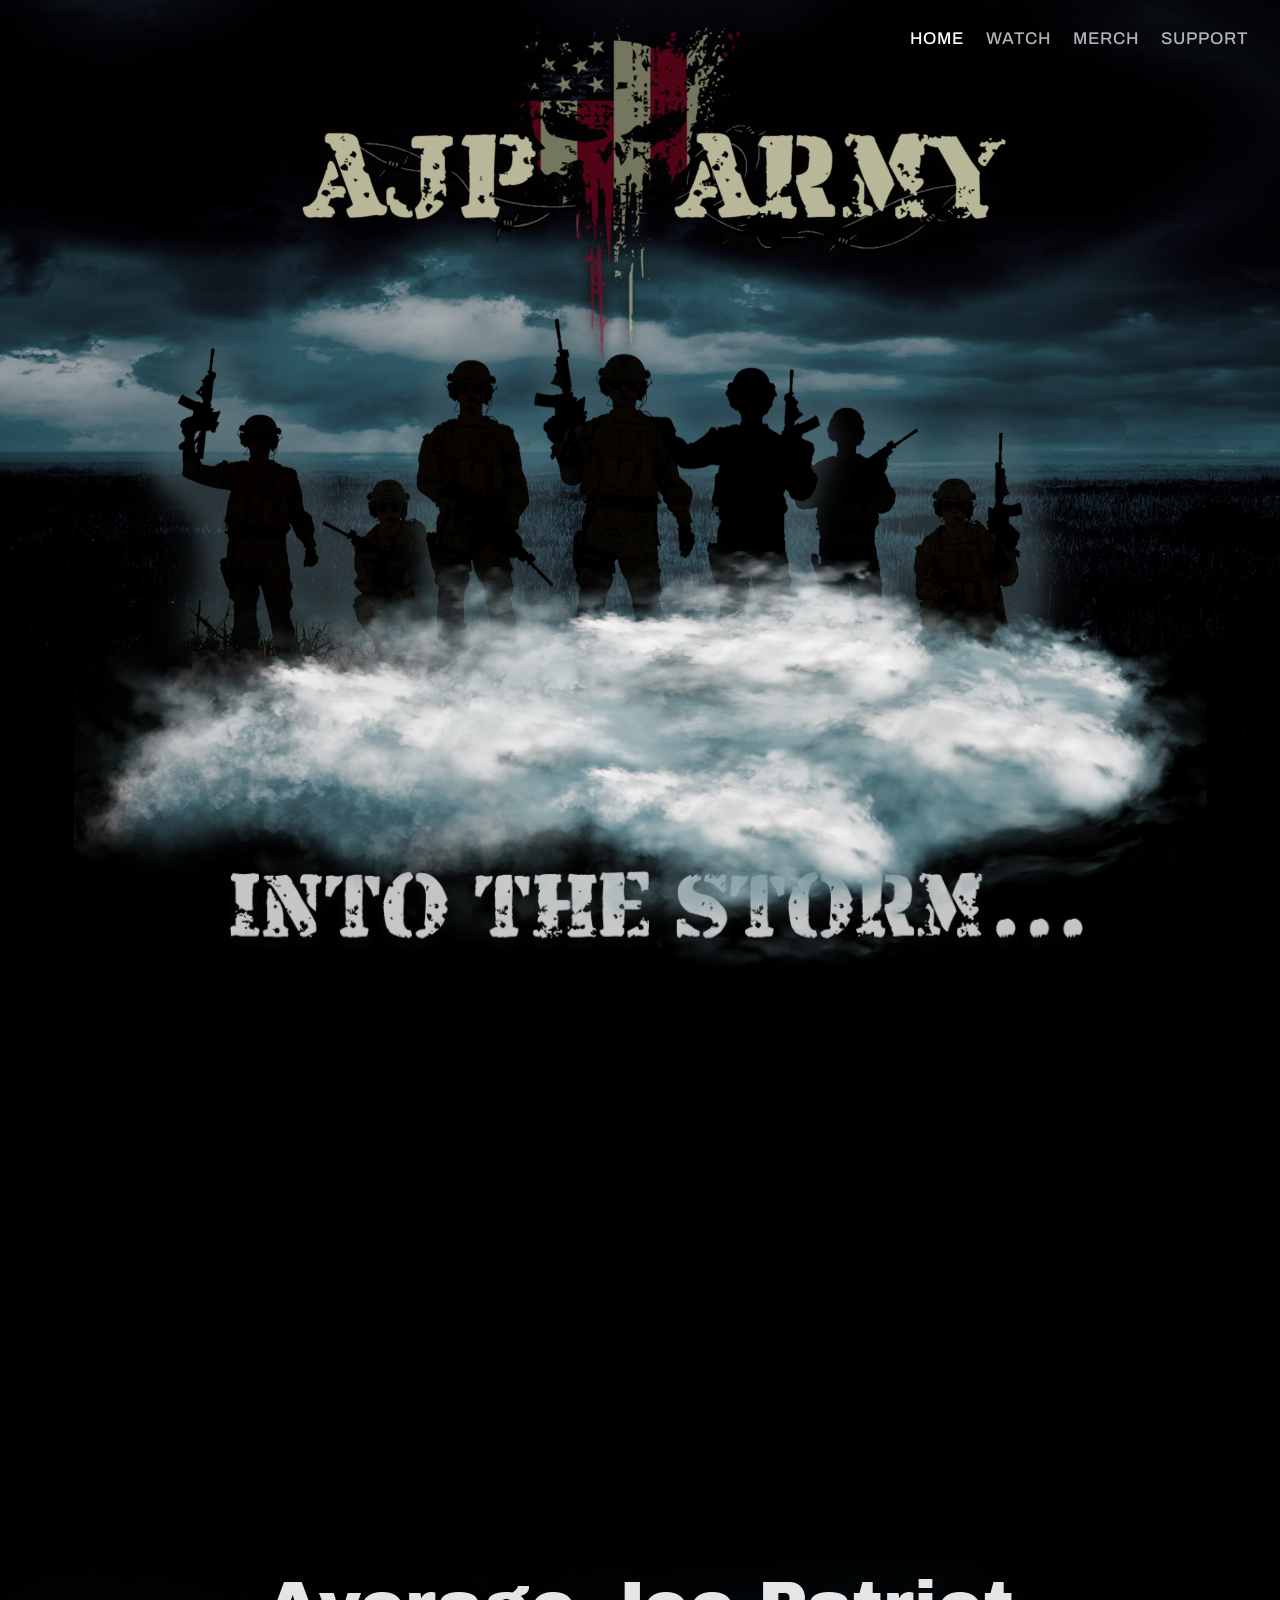
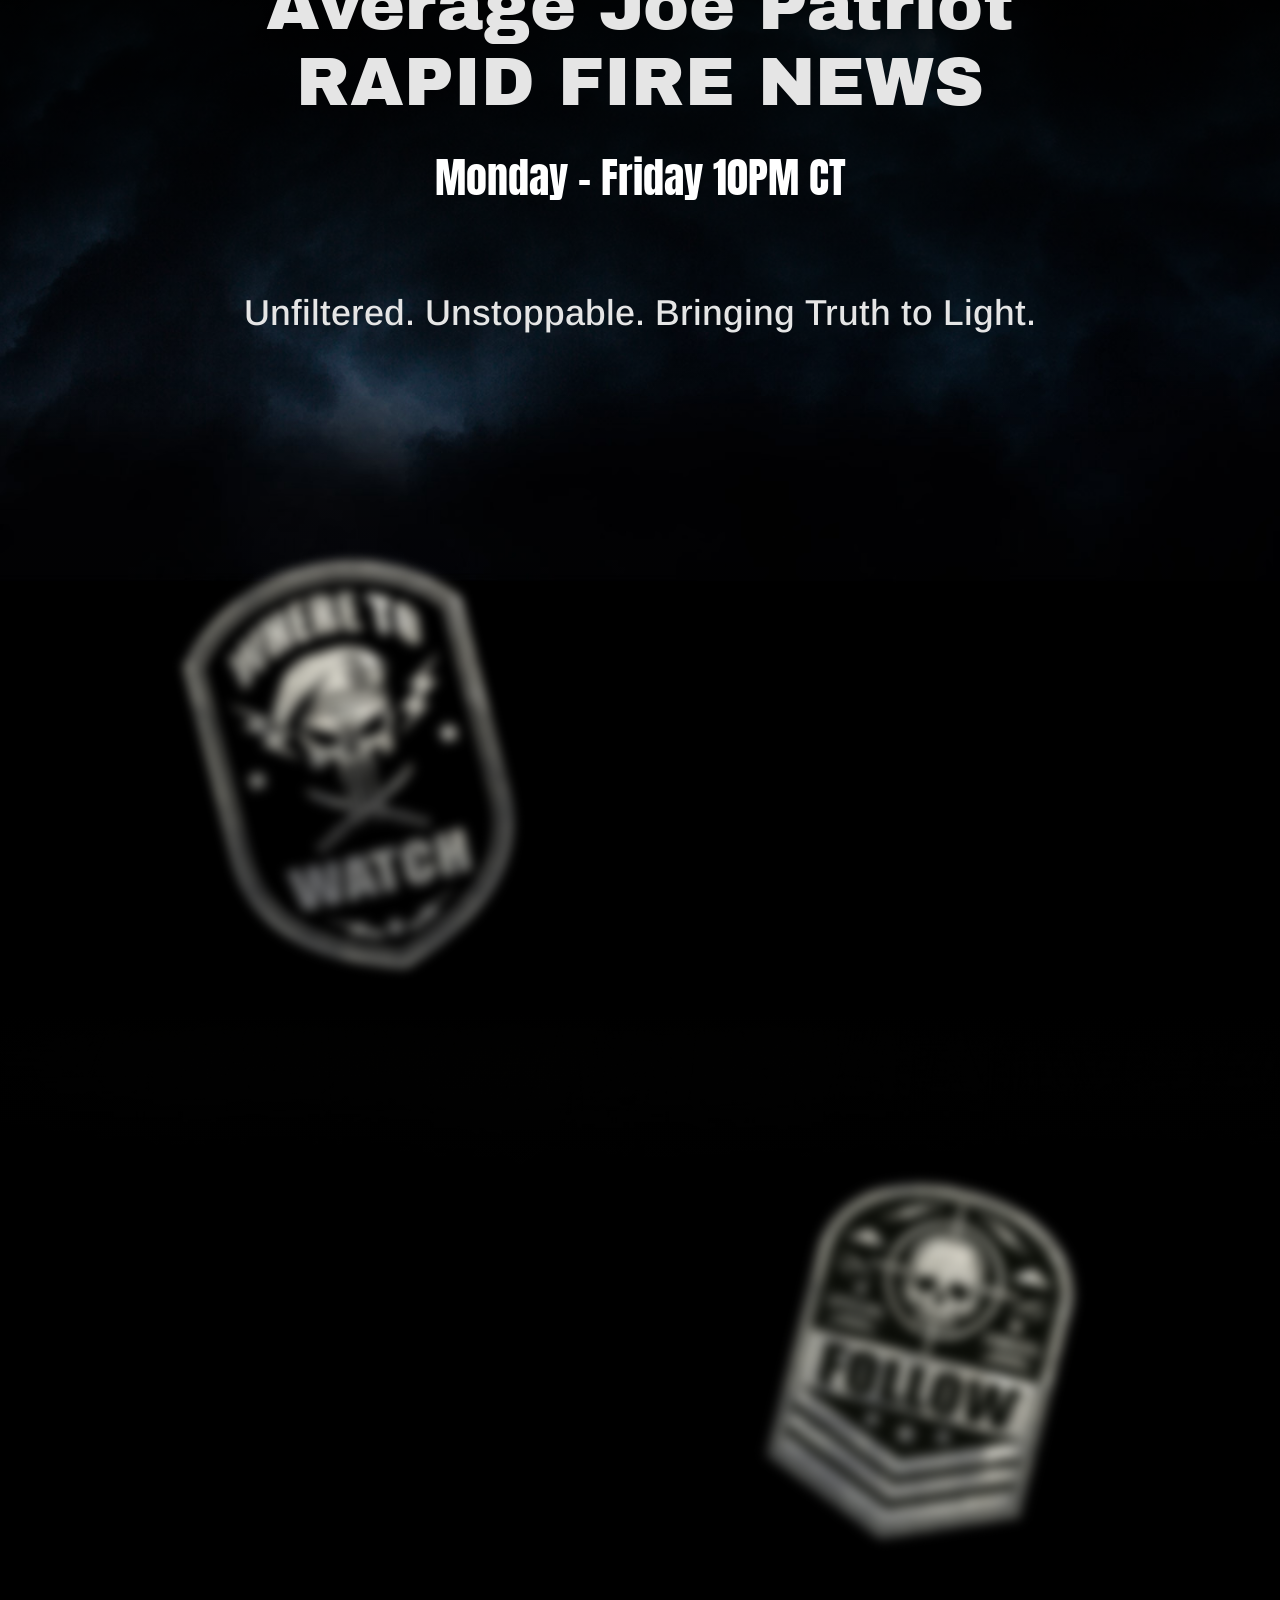
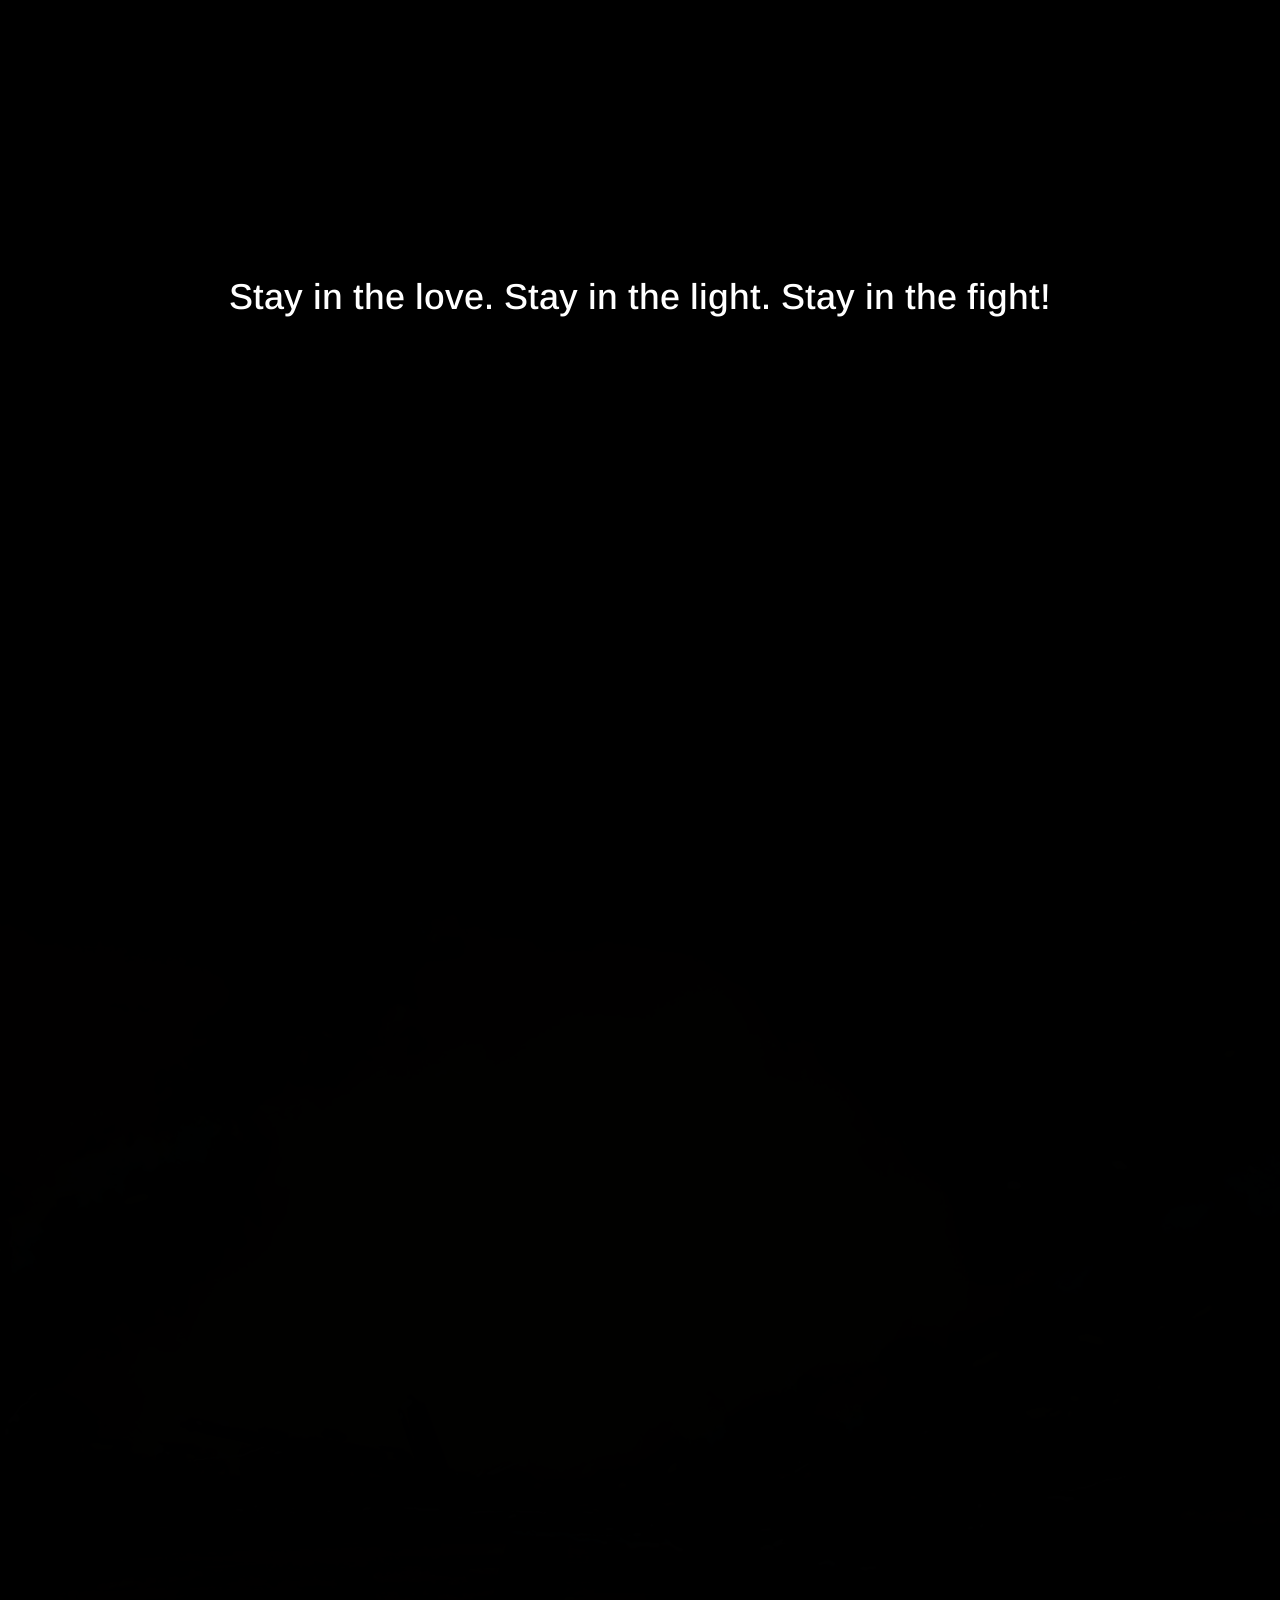
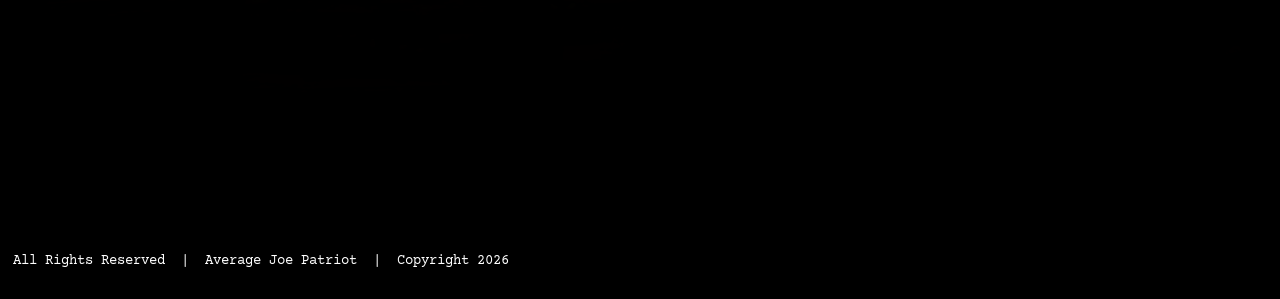
<file: index.html>
<!DOCTYPE html>
<html lang="en-US">
<head>
	<meta charset="UTF-8" />
<meta http-equiv="X-UA-Compatible" content="IE=edge">
	<link rel="pingback" href="https://ajparmy.com/xmlrpc.php" />

	<script type="text/javascript">
		document.documentElement.className = 'js';
	</script>

	<meta name='robots' content='index, follow, max-image-preview:large, max-snippet:-1, max-video-preview:-1' />
<script type="text/javascript">
			let jqueryParams=[],jQuery=function(r){return jqueryParams=[...jqueryParams,r],jQuery},$=function(r){return jqueryParams=[...jqueryParams,r],$};window.jQuery=jQuery,window.$=jQuery;let customHeadScripts=!1;jQuery.fn=jQuery.prototype={},$.fn=jQuery.prototype={},jQuery.noConflict=function(r){if(window.jQuery)return jQuery=window.jQuery,$=window.jQuery,customHeadScripts=!0,jQuery.noConflict},jQuery.ready=function(r){jqueryParams=[...jqueryParams,r]},$.ready=function(r){jqueryParams=[...jqueryParams,r]},jQuery.load=function(r){jqueryParams=[...jqueryParams,r]},$.load=function(r){jqueryParams=[...jqueryParams,r]},jQuery.fn.ready=function(r){jqueryParams=[...jqueryParams,r]},$.fn.ready=function(r){jqueryParams=[...jqueryParams,r]};</script>
	<!-- This site is optimized with the Yoast SEO plugin v28.2 - https://yoast.com/product/yoast-seo-wordpress/ -->
	<title>Average Joe Patriot - Rapid Fire News - AJP Army</title>
	<meta name="description" content="Average Joe PatriotRAPID FIRE NEWS Monday – Friday 10PM PT. Unfiltered. Unstoppable. Bringing Truth to Light." />
	<link rel="canonical" href="https://ajparmy.com/" />
	<meta property="og:locale" content="en_US" />
	<meta property="og:type" content="website" />
	<meta property="og:title" content="Average Joe Patriot - Rapid Fire News - AJP Army" />
	<meta property="og:description" content="Average Joe PatriotRAPID FIRE NEWS Monday – Friday 10PM PT. Unfiltered. Unstoppable. Bringing Truth to Light." />
	<meta property="og:url" content="https://ajparmy.com/" />
	<meta property="og:site_name" content="AJP Army" />
	<meta property="article:modified_time" content="2026-02-13T14:53:30+00:00" />
	<meta property="og:image" content="wp-content/uploads/2025/02/ajp-army.avif" />
	<meta property="og:image:width" content="927" />
	<meta property="og:image:height" content="417" />
	<meta property="og:image:type" content="image/jpeg" />
	<meta name="twitter:card" content="summary_large_image" />
	<script type="application/ld+json" class="yoast-schema-graph">{"@context":"https:\/\/schema.org","@graph":[{"@type":"WebPage","@id":"https://ajparmy.com/","url":"https://ajparmy.com/","name":"Average Joe Patriot - Rapid Fire News - AJP Army","isPartOf":{"@id":"index.html#website"},"primaryImageOfPage":{"@id":"index.html#primaryimage"},"image":{"@id":"index.html#primaryimage"},"thumbnailUrl":"wp-content/uploads/2025/02/ajp-army.avif","datePublished":"2025-02-24T04:13:11+00:00","dateModified":"2026-02-13T14:53:30+00:00","description":"Average Joe PatriotRAPID FIRE NEWS Monday – Friday 10PM PT. Unfiltered. Unstoppable. Bringing Truth to Light.","breadcrumb":{"@id":"index.html#breadcrumb"},"inLanguage":"en-US","potentialAction":[{"@type":"ReadAction","target":["https://ajparmy.com/"]}]},{"@type":"ImageObject","inLanguage":"en-US","@id":"index.html#primaryimage","url":"wp-content/uploads/2025/02/ajp-army.avif","contentUrl":"wp-content/uploads/2025/02/ajp-army.avif","width":927,"height":417},{"@type":"BreadcrumbList","@id":"index.html#breadcrumb","itemListElement":[{"@type":"ListItem","position":1,"name":"Home"}]},{"@type":"WebSite","@id":"index.html#website","url":"https://ajparmy.com/","name":"AJP Army","description":"Rapid Fire News","potentialAction":[{"@type":"SearchAction","target":{"@type":"EntryPoint","urlTemplate":"https://ajparmy.com/?s={search_term_string}"},"query-input":{"@type":"PropertyValueSpecification","valueRequired":true,"valueName":"search_term_string"}}],"inLanguage":"en-US"}]}</script>
	<!-- / Yoast SEO plugin. -->


<link rel='dns-prefetch' href='//fonts.googleapis.com' />
<link rel="alternate" type="application/rss+xml" title="AJP Army &raquo; Feed" href="https://ajparmy.com/feed/" />
<link rel="alternate" type="application/rss+xml" title="AJP Army &raquo; Comments Feed" href="https://ajparmy.com/comments/feed/" />
<meta content="Divi v.4.27.9" name="generator"/><style id='wp-block-library-theme-inline-css' type='text/css'>
.wp-block-audio :where(figcaption){color:#555;font-size:13px;text-align:center}.is-dark-theme .wp-block-audio :where(figcaption){color:#ffffffa6}.wp-block-audio{margin:0 0 1em}.wp-block-code{border:1px solid #ccc;border-radius:4px;font-family:Menlo,Consolas,monaco,monospace;padding:.8em 1em}.wp-block-embed :where(figcaption){color:#555;font-size:13px;text-align:center}.is-dark-theme .wp-block-embed :where(figcaption){color:#ffffffa6}.wp-block-embed{margin:0 0 1em}.blocks-gallery-caption{color:#555;font-size:13px;text-align:center}.is-dark-theme .blocks-gallery-caption{color:#ffffffa6}:root :where(.wp-block-image figcaption){color:#555;font-size:13px;text-align:center}.is-dark-theme :root :where(.wp-block-image figcaption){color:#ffffffa6}.wp-block-image{margin:0 0 1em}.wp-block-pullquote{border-bottom:4px solid;border-top:4px solid;color:currentColor;margin-bottom:1.75em}.wp-block-pullquote cite,.wp-block-pullquote footer,.wp-block-pullquote__citation{color:currentColor;font-size:.8125em;font-style:normal;text-transform:uppercase}.wp-block-quote{border-left:.25em solid;margin:0 0 1.75em;padding-left:1em}.wp-block-quote cite,.wp-block-quote footer{color:currentColor;font-size:.8125em;font-style:normal;position:relative}.wp-block-quote:where(.has-text-align-right){border-left:none;border-right:.25em solid;padding-left:0;padding-right:1em}.wp-block-quote:where(.has-text-align-center){border:none;padding-left:0}.wp-block-quote.is-large,.wp-block-quote.is-style-large,.wp-block-quote:where(.is-style-plain){border:none}.wp-block-search .wp-block-search__label{font-weight:700}.wp-block-search__button{border:1px solid #ccc;padding:.375em .625em}:where(.wp-block-group.has-background){padding:1.25em 2.375em}.wp-block-separator.has-css-opacity{opacity:.4}.wp-block-separator{border:none;border-bottom:2px solid;margin-left:auto;margin-right:auto}.wp-block-separator.has-alpha-channel-opacity{opacity:1}.wp-block-separator:not(.is-style-wide):not(.is-style-dots){width:100px}.wp-block-separator.has-background:not(.is-style-dots){border-bottom:none;height:1px}.wp-block-separator.has-background:not(.is-style-wide):not(.is-style-dots){height:2px}.wp-block-table{margin:0 0 1em}.wp-block-table td,.wp-block-table th{word-break:normal}.wp-block-table :where(figcaption){color:#555;font-size:13px;text-align:center}.is-dark-theme .wp-block-table :where(figcaption){color:#ffffffa6}.wp-block-video :where(figcaption){color:#555;font-size:13px;text-align:center}.is-dark-theme .wp-block-video :where(figcaption){color:#ffffffa6}.wp-block-video{margin:0 0 1em}:root :where(.wp-block-template-part.has-background){margin-bottom:0;margin-top:0;padding:1.25em 2.375em}
</style>
<style id='site-designer-shared-pattern-classes-inline-css' type='text/css'>
/* Dark cover/section overlay + on-dark text. */
body .wp-site-blocks .is-style-overlay-dark .wp-block-cover__background { background-color: var(--wp--preset--color--base-3); color: var(--wp--preset--color--contrast-3); }
.wp-block-cover.is-style-overlay-dark .wp-block-cover__background.has-background-dim { opacity: 0.50 !important; }
:is(.wp-block-designsetgo-section, .wp-block-designsetgo-scroll-slides).is-style-overlay-dark { --dsgo-overlay-color: var(--wp--preset--color--base-3); --dsgo-overlay-opacity: 0.50; color: var(--wp--preset--color--contrast-3); }
.dsgo-image-accordion-item.is-style-overlay-dark { --dsgo-overlay-color: var(--wp--preset--color--base-3); }
.wp-block-group.has-background.is-style-overlay-dark { box-shadow: inset 0 0 0 9999px color-mix(in srgb, var(--wp--preset--color--base-3) 50%, transparent); }
body .wp-site-blocks .is-style-overlay-dark, body .wp-site-blocks .is-style-on-dark { --dsgo-text-color: var(--wp--preset--color--contrast-3); color: var(--wp--preset--color--contrast-3) !important; }
body .wp-site-blocks .is-style-overlay-dark :is(h1,h2,h3,h4,h5,h6,p,li,blockquote,cite), body .wp-site-blocks .is-style-on-dark :is(h1,h2,h3,h4,h5,h6,p,li,blockquote,cite) { color: var(--wp--preset--color--contrast-3) !important; }

/* Solid dark section background + light text. */
.is-style-bg-dark { background-color: var(--wp--preset--color--contrast); color: var(--wp--preset--color--base); }
.is-style-bg-dark a { color: var(--wp--preset--color--base); }
</style>
<style id='global-styles-inline-css' type='text/css'>
:root{--wp--preset--aspect-ratio--square: 1;--wp--preset--aspect-ratio--4-3: 4/3;--wp--preset--aspect-ratio--3-4: 3/4;--wp--preset--aspect-ratio--3-2: 3/2;--wp--preset--aspect-ratio--2-3: 2/3;--wp--preset--aspect-ratio--16-9: 16/9;--wp--preset--aspect-ratio--9-16: 9/16;--wp--preset--color--black: #000000;--wp--preset--color--cyan-bluish-gray: #abb8c3;--wp--preset--color--white: #ffffff;--wp--preset--color--pale-pink: #f78da7;--wp--preset--color--vivid-red: #cf2e2e;--wp--preset--color--luminous-vivid-orange: #ff6900;--wp--preset--color--luminous-vivid-amber: #fcb900;--wp--preset--color--light-green-cyan: #7bdcb5;--wp--preset--color--vivid-green-cyan: #00d084;--wp--preset--color--pale-cyan-blue: #8ed1fc;--wp--preset--color--vivid-cyan-blue: #0693e3;--wp--preset--color--vivid-purple: #9b51e0;--wp--preset--gradient--vivid-cyan-blue-to-vivid-purple: linear-gradient(135deg,rgba(6,147,227,1) 0%,rgb(155,81,224) 100%);--wp--preset--gradient--light-green-cyan-to-vivid-green-cyan: linear-gradient(135deg,rgb(122,220,180) 0%,rgb(0,208,130) 100%);--wp--preset--gradient--luminous-vivid-amber-to-luminous-vivid-orange: linear-gradient(135deg,rgba(252,185,0,1) 0%,rgba(255,105,0,1) 100%);--wp--preset--gradient--luminous-vivid-orange-to-vivid-red: linear-gradient(135deg,rgba(255,105,0,1) 0%,rgb(207,46,46) 100%);--wp--preset--gradient--very-light-gray-to-cyan-bluish-gray: linear-gradient(135deg,rgb(238,238,238) 0%,rgb(169,184,195) 100%);--wp--preset--gradient--cool-to-warm-spectrum: linear-gradient(135deg,rgb(74,234,220) 0%,rgb(151,120,209) 20%,rgb(207,42,186) 40%,rgb(238,44,130) 60%,rgb(251,105,98) 80%,rgb(254,248,76) 100%);--wp--preset--gradient--blush-light-purple: linear-gradient(135deg,rgb(255,206,236) 0%,rgb(152,150,240) 100%);--wp--preset--gradient--blush-bordeaux: linear-gradient(135deg,rgb(254,205,165) 0%,rgb(254,45,45) 50%,rgb(107,0,62) 100%);--wp--preset--gradient--luminous-dusk: linear-gradient(135deg,rgb(255,203,112) 0%,rgb(199,81,192) 50%,rgb(65,88,208) 100%);--wp--preset--gradient--pale-ocean: linear-gradient(135deg,rgb(255,245,203) 0%,rgb(182,227,212) 50%,rgb(51,167,181) 100%);--wp--preset--gradient--electric-grass: linear-gradient(135deg,rgb(202,248,128) 0%,rgb(113,206,126) 100%);--wp--preset--gradient--midnight: linear-gradient(135deg,rgb(2,3,129) 0%,rgb(40,116,252) 100%);--wp--preset--font-size--small: 13px;--wp--preset--font-size--medium: 20px;--wp--preset--font-size--large: 36px;--wp--preset--font-size--x-large: 42px;--wp--preset--spacing--20: 0.44rem;--wp--preset--spacing--30: 0.67rem;--wp--preset--spacing--40: 1rem;--wp--preset--spacing--50: 1.5rem;--wp--preset--spacing--60: 2.25rem;--wp--preset--spacing--70: 3.38rem;--wp--preset--spacing--80: 5.06rem;--wp--preset--shadow--natural: 6px 6px 9px rgba(0, 0, 0, 0.2);--wp--preset--shadow--deep: 12px 12px 50px rgba(0, 0, 0, 0.4);--wp--preset--shadow--sharp: 6px 6px 0px rgba(0, 0, 0, 0.2);--wp--preset--shadow--outlined: 6px 6px 0px -3px rgba(255, 255, 255, 1), 6px 6px rgba(0, 0, 0, 1);--wp--preset--shadow--crisp: 6px 6px 0px rgba(0, 0, 0, 1);}:root { --wp--style--global--content-size: 823px;--wp--style--global--wide-size: 1080px; }:where(body) { margin: 0; }.wp-site-blocks > .alignleft { float: left; margin-right: 2em; }.wp-site-blocks > .alignright { float: right; margin-left: 2em; }.wp-site-blocks > .aligncenter { justify-content: center; margin-left: auto; margin-right: auto; }:where(.is-layout-flex){gap: 0.5em;}:where(.is-layout-grid){gap: 0.5em;}.is-layout-flow > .alignleft{float: left;margin-inline-start: 0;margin-inline-end: 2em;}.is-layout-flow > .alignright{float: right;margin-inline-start: 2em;margin-inline-end: 0;}.is-layout-flow > .aligncenter{margin-left: auto !important;margin-right: auto !important;}.is-layout-constrained > .alignleft{float: left;margin-inline-start: 0;margin-inline-end: 2em;}.is-layout-constrained > .alignright{float: right;margin-inline-start: 2em;margin-inline-end: 0;}.is-layout-constrained > .aligncenter{margin-left: auto !important;margin-right: auto !important;}.is-layout-constrained > :where(:not(.alignleft):not(.alignright):not(.alignfull)){max-width: var(--wp--style--global--content-size);margin-left: auto !important;margin-right: auto !important;}.is-layout-constrained > .alignwide{max-width: var(--wp--style--global--wide-size);}body .is-layout-flex{display: flex;}.is-layout-flex{flex-wrap: wrap;align-items: center;}.is-layout-flex > :is(*, div){margin: 0;}body .is-layout-grid{display: grid;}.is-layout-grid > :is(*, div){margin: 0;}body{padding-top: 0px;padding-right: 0px;padding-bottom: 0px;padding-left: 0px;}:root :where(.wp-element-button, .wp-block-button__link){background-color: #32373c;border-width: 0;color: #fff;font-family: inherit;font-size: inherit;line-height: inherit;padding: calc(0.667em + 2px) calc(1.333em + 2px);text-decoration: none;}.has-black-color{color: var(--wp--preset--color--black) !important;}.has-cyan-bluish-gray-color{color: var(--wp--preset--color--cyan-bluish-gray) !important;}.has-white-color{color: var(--wp--preset--color--white) !important;}.has-pale-pink-color{color: var(--wp--preset--color--pale-pink) !important;}.has-vivid-red-color{color: var(--wp--preset--color--vivid-red) !important;}.has-luminous-vivid-orange-color{color: var(--wp--preset--color--luminous-vivid-orange) !important;}.has-luminous-vivid-amber-color{color: var(--wp--preset--color--luminous-vivid-amber) !important;}.has-light-green-cyan-color{color: var(--wp--preset--color--light-green-cyan) !important;}.has-vivid-green-cyan-color{color: var(--wp--preset--color--vivid-green-cyan) !important;}.has-pale-cyan-blue-color{color: var(--wp--preset--color--pale-cyan-blue) !important;}.has-vivid-cyan-blue-color{color: var(--wp--preset--color--vivid-cyan-blue) !important;}.has-vivid-purple-color{color: var(--wp--preset--color--vivid-purple) !important;}.has-black-background-color{background-color: var(--wp--preset--color--black) !important;}.has-cyan-bluish-gray-background-color{background-color: var(--wp--preset--color--cyan-bluish-gray) !important;}.has-white-background-color{background-color: var(--wp--preset--color--white) !important;}.has-pale-pink-background-color{background-color: var(--wp--preset--color--pale-pink) !important;}.has-vivid-red-background-color{background-color: var(--wp--preset--color--vivid-red) !important;}.has-luminous-vivid-orange-background-color{background-color: var(--wp--preset--color--luminous-vivid-orange) !important;}.has-luminous-vivid-amber-background-color{background-color: var(--wp--preset--color--luminous-vivid-amber) !important;}.has-light-green-cyan-background-color{background-color: var(--wp--preset--color--light-green-cyan) !important;}.has-vivid-green-cyan-background-color{background-color: var(--wp--preset--color--vivid-green-cyan) !important;}.has-pale-cyan-blue-background-color{background-color: var(--wp--preset--color--pale-cyan-blue) !important;}.has-vivid-cyan-blue-background-color{background-color: var(--wp--preset--color--vivid-cyan-blue) !important;}.has-vivid-purple-background-color{background-color: var(--wp--preset--color--vivid-purple) !important;}.has-black-border-color{border-color: var(--wp--preset--color--black) !important;}.has-cyan-bluish-gray-border-color{border-color: var(--wp--preset--color--cyan-bluish-gray) !important;}.has-white-border-color{border-color: var(--wp--preset--color--white) !important;}.has-pale-pink-border-color{border-color: var(--wp--preset--color--pale-pink) !important;}.has-vivid-red-border-color{border-color: var(--wp--preset--color--vivid-red) !important;}.has-luminous-vivid-orange-border-color{border-color: var(--wp--preset--color--luminous-vivid-orange) !important;}.has-luminous-vivid-amber-border-color{border-color: var(--wp--preset--color--luminous-vivid-amber) !important;}.has-light-green-cyan-border-color{border-color: var(--wp--preset--color--light-green-cyan) !important;}.has-vivid-green-cyan-border-color{border-color: var(--wp--preset--color--vivid-green-cyan) !important;}.has-pale-cyan-blue-border-color{border-color: var(--wp--preset--color--pale-cyan-blue) !important;}.has-vivid-cyan-blue-border-color{border-color: var(--wp--preset--color--vivid-cyan-blue) !important;}.has-vivid-purple-border-color{border-color: var(--wp--preset--color--vivid-purple) !important;}.has-vivid-cyan-blue-to-vivid-purple-gradient-background{background: var(--wp--preset--gradient--vivid-cyan-blue-to-vivid-purple) !important;}.has-light-green-cyan-to-vivid-green-cyan-gradient-background{background: var(--wp--preset--gradient--light-green-cyan-to-vivid-green-cyan) !important;}.has-luminous-vivid-amber-to-luminous-vivid-orange-gradient-background{background: var(--wp--preset--gradient--luminous-vivid-amber-to-luminous-vivid-orange) !important;}.has-luminous-vivid-orange-to-vivid-red-gradient-background{background: var(--wp--preset--gradient--luminous-vivid-orange-to-vivid-red) !important;}.has-very-light-gray-to-cyan-bluish-gray-gradient-background{background: var(--wp--preset--gradient--very-light-gray-to-cyan-bluish-gray) !important;}.has-cool-to-warm-spectrum-gradient-background{background: var(--wp--preset--gradient--cool-to-warm-spectrum) !important;}.has-blush-light-purple-gradient-background{background: var(--wp--preset--gradient--blush-light-purple) !important;}.has-blush-bordeaux-gradient-background{background: var(--wp--preset--gradient--blush-bordeaux) !important;}.has-luminous-dusk-gradient-background{background: var(--wp--preset--gradient--luminous-dusk) !important;}.has-pale-ocean-gradient-background{background: var(--wp--preset--gradient--pale-ocean) !important;}.has-electric-grass-gradient-background{background: var(--wp--preset--gradient--electric-grass) !important;}.has-midnight-gradient-background{background: var(--wp--preset--gradient--midnight) !important;}.has-small-font-size{font-size: var(--wp--preset--font-size--small) !important;}.has-medium-font-size{font-size: var(--wp--preset--font-size--medium) !important;}.has-large-font-size{font-size: var(--wp--preset--font-size--large) !important;}.has-x-large-font-size{font-size: var(--wp--preset--font-size--x-large) !important;}
:where(.wp-block-post-template.is-layout-flex){gap: 1.25em;}:where(.wp-block-post-template.is-layout-grid){gap: 1.25em;}
:where(.wp-block-columns.is-layout-flex){gap: 2em;}:where(.wp-block-columns.is-layout-grid){gap: 2em;}
:root :where(.wp-block-pullquote){font-size: 1.5em;line-height: 1.6;}
</style>
<link rel='stylesheet' id='sr7css-css' href='wp-content/plugins/revslider/public/css/sr7.css' type='text/css' media='all' />
<link rel='stylesheet' id='wp-components-css' href='wp-includes/css/dist/components/style.min.css' type='text/css' media='all' />
<link rel='stylesheet' id='godaddy-styles-css' href='wp-content/mu-plugins/vendor/wpex/godaddy-launch/includes/Dependencies/GoDaddy/Styles/build/latest.css' type='text/css' media='all' />
<link rel='stylesheet' id='et-divi-open-sans-css' href='_assets/fonts.googleapis.com/8c3ca5ea44d4d651.css#038;subset=latin,latin-ext&#038;display=swap' type='text/css' media='all' />
<style id='divi-style-inline-inline-css' type='text/css'>
/*!
Theme Name: Divi
Theme URI: http://www.elegantthemes.com/gallery/divi/
Version: 4.27.9
Description: Smart. Flexible. Beautiful. Divi is the most powerful theme in our collection.
Author: Elegant Themes
Author URI: http://www.elegantthemes.com
License: GNU General Public License v2
License URI: http://www.gnu.org/licenses/gpl-2.0.html
*/
a,abbr,acronym,address,applet,b,big,blockquote,body,center,cite,code,dd,del,dfn,div,dl,dt,em,fieldset,font,form,h1,h2,h3,h4,h5,h6,html,i,iframe,img,ins,kbd,label,legend,li,object,ol,p,pre,q,s,samp,small,span,strike,strong,sub,sup,tt,u,ul,var{margin:0;padding:0;border:0;outline:0;font-size:100%;-ms-text-size-adjust:100%;-webkit-text-size-adjust:100%;vertical-align:baseline;background:transparent}body{line-height:1}ol,ul{list-style:none}blockquote,q{quotes:none}blockquote:after,blockquote:before,q:after,q:before{content:"";content:none}blockquote{margin:20px 0 30px;border-left:5px solid;padding-left:20px}:focus{outline:0}del{text-decoration:line-through}pre{overflow:auto;padding:10px}figure{margin:0}table{border-collapse:collapse;border-spacing:0}article,aside,footer,header,hgroup,nav,section{display:block}body{font-family:Open Sans,Arial,sans-serif;font-size:14px;color:#666;background-color:#fff;line-height:1.7em;font-weight:500;-webkit-font-smoothing:antialiased;-moz-osx-font-smoothing:grayscale}body.page-template-page-template-blank-php #page-container{padding-top:0!important}body.et_cover_background{background-size:cover!important;background-position:top!important;background-repeat:no-repeat!important;background-attachment:fixed}a{color:#2ea3f2}a,a:hover{text-decoration:none}p{padding-bottom:1em}p:not(.has-background):last-of-type{padding-bottom:0}p.et_normal_padding{padding-bottom:1em}strong{font-weight:700}cite,em,i{font-style:italic}code,pre{font-family:Courier New,monospace;margin-bottom:10px}ins{text-decoration:none}sub,sup{height:0;line-height:1;position:relative;vertical-align:baseline}sup{bottom:.8em}sub{top:.3em}dl{margin:0 0 1.5em}dl dt{font-weight:700}dd{margin-left:1.5em}blockquote p{padding-bottom:0}embed,iframe,object,video{max-width:100%}h1,h2,h3,h4,h5,h6{color:#333;padding-bottom:10px;line-height:1em;font-weight:500}h1 a,h2 a,h3 a,h4 a,h5 a,h6 a{color:inherit}h1{font-size:30px}h2{font-size:26px}h3{font-size:22px}h4{font-size:18px}h5{font-size:16px}h6{font-size:14px}input{-webkit-appearance:none}input[type=checkbox]{-webkit-appearance:checkbox}input[type=radio]{-webkit-appearance:radio}input.text,input.title,input[type=email],input[type=password],input[type=tel],input[type=text],select,textarea{background-color:#fff;border:1px solid #bbb;padding:2px;color:#4e4e4e}input.text:focus,input.title:focus,input[type=text]:focus,select:focus,textarea:focus{border-color:#2d3940;color:#3e3e3e}input.text,input.title,input[type=text],select,textarea{margin:0}textarea{padding:4px}button,input,select,textarea{font-family:inherit}img{max-width:100%;height:auto}.clear{clear:both}br.clear{margin:0;padding:0}.pagination{clear:both}#et_search_icon:hover,.et-social-icon a:hover,.et_password_protected_form .et_submit_button,.form-submit .et_pb_buttontton.alt.disabled,.nav-single a,.posted_in a{color:#2ea3f2}.et-search-form,blockquote{border-color:#2ea3f2}#main-content{background-color:#fff}.container{width:80%;max-width:1080px;margin:auto;position:relative}body:not(.et-tb) #main-content .container,body:not(.et-tb-has-header) #main-content .container{padding-top:58px}.et_full_width_page #main-content .container:before{display:none}.main_title{margin-bottom:20px}.et_password_protected_form .et_submit_button:hover,.form-submit .et_pb_button:hover{background:rgba(0,0,0,.05)}.et_button_icon_visible .et_pb_button{padding-right:2em;padding-left:.7em}.et_button_icon_visible .et_pb_button:after{opacity:1;margin-left:0}.et_button_left .et_pb_button:hover:after{left:.15em}.et_button_left .et_pb_button:after{margin-left:0;left:1em}.et_button_icon_visible.et_button_left .et_pb_button,.et_button_left .et_pb_button:hover,.et_button_left .et_pb_module .et_pb_button:hover{padding-left:2em;padding-right:.7em}.et_button_icon_visible.et_button_left .et_pb_button:after,.et_button_left .et_pb_button:hover:after{left:.15em}.et_password_protected_form .et_submit_button:hover,.form-submit .et_pb_button:hover{padding:.3em 1em}.et_button_no_icon .et_pb_button:after{display:none}.et_button_no_icon.et_button_icon_visible.et_button_left .et_pb_button,.et_button_no_icon.et_button_left .et_pb_button:hover,.et_button_no_icon .et_pb_button,.et_button_no_icon .et_pb_button:hover{padding:.3em 1em!important}.et_button_custom_icon .et_pb_button:after{line-height:1.7em}.et_button_custom_icon.et_button_icon_visible .et_pb_button:after,.et_button_custom_icon .et_pb_button:hover:after{margin-left:.3em}#left-area .post_format-post-format-gallery .wp-block-gallery:first-of-type{padding:0;margin-bottom:-16px}.entry-content table:not(.variations){border:1px solid #eee;margin:0 0 15px;text-align:left;width:100%}.entry-content thead th,.entry-content tr th{color:#555;font-weight:700;padding:9px 24px}.entry-content tr td{border-top:1px solid #eee;padding:6px 24px}#left-area ul,.entry-content ul,.et-l--body ul,.et-l--footer ul,.et-l--header ul{list-style-type:disc;padding:0 0 23px 1em;line-height:26px}#left-area ol,.entry-content ol,.et-l--body ol,.et-l--footer ol,.et-l--header ol{list-style-type:decimal;list-style-position:inside;padding:0 0 23px;line-height:26px}#left-area ul li ul,.entry-content ul li ol{padding:2px 0 2px 20px}#left-area ol li ul,.entry-content ol li ol,.et-l--body ol li ol,.et-l--footer ol li ol,.et-l--header ol li ol{padding:2px 0 2px 35px}#left-area ul.wp-block-gallery{display:-webkit-box;display:-ms-flexbox;display:flex;-ms-flex-wrap:wrap;flex-wrap:wrap;list-style-type:none;padding:0}#left-area ul.products{padding:0!important;line-height:1.7!important;list-style:none!important}.gallery-item a{display:block}.gallery-caption,.gallery-item a{width:90%}#wpadminbar{z-index:100001}#left-area .post-meta{font-size:14px;padding-bottom:15px}#left-area .post-meta a{text-decoration:none;color:#666}#left-area .et_featured_image{padding-bottom:7px}.single .post{padding-bottom:25px}body.single .et_audio_content{margin-bottom:-6px}.nav-single a{text-decoration:none;color:#2ea3f2;font-size:14px;font-weight:400}.nav-previous{float:left}.nav-next{float:right}.et_password_protected_form p input{background-color:#eee;border:none!important;width:100%!important;border-radius:0!important;font-size:14px;color:#999!important;padding:16px!important;-webkit-box-sizing:border-box;box-sizing:border-box}.et_password_protected_form label{display:none}.et_password_protected_form .et_submit_button{font-family:inherit;display:block;float:right;margin:8px auto 0;cursor:pointer}.post-password-required p.nocomments.container{max-width:100%}.post-password-required p.nocomments.container:before{display:none}.aligncenter,div.post .new-post .aligncenter{display:block;margin-left:auto;margin-right:auto}.wp-caption{border:1px solid #ddd;text-align:center;background-color:#f3f3f3;margin-bottom:10px;max-width:96%;padding:8px}.wp-caption.alignleft{margin:0 30px 20px 0}.wp-caption.alignright{margin:0 0 20px 30px}.wp-caption img{margin:0;padding:0;border:0}.wp-caption p.wp-caption-text{font-size:12px;padding:0 4px 5px;margin:0}.alignright{float:right}.alignleft{float:left}img.alignleft{display:inline;float:left;margin-right:15px}img.alignright{display:inline;float:right;margin-left:15px}.page.et_pb_pagebuilder_layout #main-content{background-color:transparent}body #main-content .et_builder_inner_content>h1,body #main-content .et_builder_inner_content>h2,body #main-content .et_builder_inner_content>h3,body #main-content .et_builder_inner_content>h4,body #main-content .et_builder_inner_content>h5,body #main-content .et_builder_inner_content>h6{line-height:1.4em}body #main-content .et_builder_inner_content>p{line-height:1.7em}.wp-block-pullquote{margin:20px 0 30px}.wp-block-pullquote.has-background blockquote{border-left:none}.wp-block-group.has-background{padding:1.5em 1.5em .5em}@media (min-width:981px){#left-area{width:79.125%;padding-bottom:23px}#main-content .container:before{content:"";position:absolute;top:0;height:100%;width:1px;background-color:#e2e2e2}.et_full_width_page #left-area,.et_no_sidebar #left-area{float:none;width:100%!important}.et_full_width_page #left-area{padding-bottom:0}.et_no_sidebar #main-content .container:before{display:none}}@media (max-width:980px){#page-container{padding-top:80px}.et-tb #page-container,.et-tb-has-header #page-container{padding-top:0!important}#left-area,#sidebar{width:100%!important}#main-content .container:before{display:none!important}.et_full_width_page .et_gallery_item:nth-child(4n+1){clear:none}}@media print{#page-container{padding-top:0!important}}#wp-admin-bar-et-use-visual-builder a:before{font-family:ETmodules!important;content:"\e625";font-size:30px!important;width:28px;margin-top:-3px;color:#974df3!important}#wp-admin-bar-et-use-visual-builder:hover a:before{color:#fff!important}#wp-admin-bar-et-use-visual-builder:hover a,#wp-admin-bar-et-use-visual-builder a:hover{transition:background-color .5s ease;-webkit-transition:background-color .5s ease;-moz-transition:background-color .5s ease;background-color:#7e3bd0!important;color:#fff!important}* html .clearfix,:first-child+html .clearfix{zoom:1}.iphone .et_pb_section_video_bg video::-webkit-media-controls-start-playback-button{display:none!important;-webkit-appearance:none}.et_mobile_device .et_pb_section_parallax .et_pb_parallax_css{background-attachment:scroll}.et-social-facebook a.icon:before{content:"\e093"}.et-social-twitter a.icon:before{content:"\e094"}.et-social-google-plus a.icon:before{content:"\e096"}.et-social-instagram a.icon:before{content:"\e09a"}.et-social-rss a.icon:before{content:"\e09e"}.ai1ec-single-event:after{content:" ";display:table;clear:both}.evcal_event_details .evcal_evdata_cell .eventon_details_shading_bot.eventon_details_shading_bot{z-index:3}.wp-block-divi-layout{margin-bottom:1em}*{-webkit-box-sizing:border-box;box-sizing:border-box}#et-info-email:before,#et-info-phone:before,#et_search_icon:before,.comment-reply-link:after,.et-cart-info span:before,.et-pb-arrow-next:before,.et-pb-arrow-prev:before,.et-social-icon a:before,.et_audio_container .mejs-playpause-button button:before,.et_audio_container .mejs-volume-button button:before,.et_overlay:before,.et_password_protected_form .et_submit_button:after,.et_pb_button:after,.et_pb_contact_reset:after,.et_pb_contact_submit:after,.et_pb_font_icon:before,.et_pb_newsletter_button:after,.et_pb_pricing_table_button:after,.et_pb_promo_button:after,.et_pb_testimonial:before,.et_pb_toggle_title:before,.form-submit .et_pb_button:after,.mobile_menu_bar:before,a.et_pb_more_button:after{font-family:ETmodules!important;speak:none;font-style:normal;font-weight:400;-webkit-font-feature-settings:normal;font-feature-settings:normal;font-variant:normal;text-transform:none;line-height:1;-webkit-font-smoothing:antialiased;-moz-osx-font-smoothing:grayscale;text-shadow:0 0;direction:ltr}.et-pb-icon,.et_pb_custom_button_icon.et_pb_button:after,.et_pb_login .et_pb_custom_button_icon.et_pb_button:after,.et_pb_woo_custom_button_icon .button.et_pb_custom_button_icon.et_pb_button:after,.et_pb_woo_custom_button_icon .button.et_pb_custom_button_icon.et_pb_button:hover:after{content:attr(data-icon)}.et-pb-icon{font-family:ETmodules;speak:none;font-weight:400;-webkit-font-feature-settings:normal;font-feature-settings:normal;font-variant:normal;text-transform:none;line-height:1;-webkit-font-smoothing:antialiased;font-size:96px;font-style:normal;display:inline-block;-webkit-box-sizing:border-box;box-sizing:border-box;direction:ltr}#et-ajax-saving{display:none;-webkit-transition:background .3s,-webkit-box-shadow .3s;transition:background .3s,-webkit-box-shadow .3s;transition:background .3s,box-shadow .3s;transition:background .3s,box-shadow .3s,-webkit-box-shadow .3s;-webkit-box-shadow:rgba(0,139,219,.247059) 0 0 60px;box-shadow:0 0 60px rgba(0,139,219,.247059);position:fixed;top:50%;left:50%;width:50px;height:50px;background:#fff;border-radius:50px;margin:-25px 0 0 -25px;z-index:999999;text-align:center}#et-ajax-saving img{margin:9px}.et-safe-mode-indicator,.et-safe-mode-indicator:focus,.et-safe-mode-indicator:hover{-webkit-box-shadow:0 5px 10px rgba(41,196,169,.15);box-shadow:0 5px 10px rgba(41,196,169,.15);background:#29c4a9;color:#fff;font-size:14px;font-weight:600;padding:12px;line-height:16px;border-radius:3px;position:fixed;bottom:30px;right:30px;z-index:999999;text-decoration:none;font-family:Open Sans,sans-serif;-webkit-font-smoothing:antialiased;-moz-osx-font-smoothing:grayscale}.et_pb_button{font-size:20px;font-weight:500;padding:.3em 1em;line-height:1.7em!important;background-color:transparent;background-size:cover;background-position:50%;background-repeat:no-repeat;border:2px solid;border-radius:3px;-webkit-transition-duration:.2s;transition-duration:.2s;-webkit-transition-property:all!important;transition-property:all!important}.et_pb_button,.et_pb_button_inner{position:relative}.et_pb_button:hover,.et_pb_module .et_pb_button:hover{border:2px solid transparent;padding:.3em 2em .3em .7em}.et_pb_button:hover{background-color:hsla(0,0%,100%,.2)}.et_pb_bg_layout_light.et_pb_button:hover,.et_pb_bg_layout_light .et_pb_button:hover{background-color:rgba(0,0,0,.05)}.et_pb_button:after,.et_pb_button:before{font-size:32px;line-height:1em;content:"\35";opacity:0;position:absolute;margin-left:-1em;-webkit-transition:all .2s;transition:all .2s;text-transform:none;-webkit-font-feature-settings:"kern" off;font-feature-settings:"kern" off;font-variant:none;font-style:normal;font-weight:400;text-shadow:none}.et_pb_button.et_hover_enabled:hover:after,.et_pb_button.et_pb_hovered:hover:after{-webkit-transition:none!important;transition:none!important}.et_pb_button:before{display:none}.et_pb_button:hover:after{opacity:1;margin-left:0}.et_pb_column_1_3 h1,.et_pb_column_1_4 h1,.et_pb_column_1_5 h1,.et_pb_column_1_6 h1,.et_pb_column_2_5 h1{font-size:26px}.et_pb_column_1_3 h2,.et_pb_column_1_4 h2,.et_pb_column_1_5 h2,.et_pb_column_1_6 h2,.et_pb_column_2_5 h2{font-size:23px}.et_pb_column_1_3 h3,.et_pb_column_1_4 h3,.et_pb_column_1_5 h3,.et_pb_column_1_6 h3,.et_pb_column_2_5 h3{font-size:20px}.et_pb_column_1_3 h4,.et_pb_column_1_4 h4,.et_pb_column_1_5 h4,.et_pb_column_1_6 h4,.et_pb_column_2_5 h4{font-size:18px}.et_pb_column_1_3 h5,.et_pb_column_1_4 h5,.et_pb_column_1_5 h5,.et_pb_column_1_6 h5,.et_pb_column_2_5 h5{font-size:16px}.et_pb_column_1_3 h6,.et_pb_column_1_4 h6,.et_pb_column_1_5 h6,.et_pb_column_1_6 h6,.et_pb_column_2_5 h6{font-size:15px}.et_pb_bg_layout_dark,.et_pb_bg_layout_dark h1,.et_pb_bg_layout_dark h2,.et_pb_bg_layout_dark h3,.et_pb_bg_layout_dark h4,.et_pb_bg_layout_dark h5,.et_pb_bg_layout_dark h6{color:#fff!important}.et_pb_module.et_pb_text_align_left{text-align:left}.et_pb_module.et_pb_text_align_center{text-align:center}.et_pb_module.et_pb_text_align_right{text-align:right}.et_pb_module.et_pb_text_align_justified{text-align:justify}.clearfix:after{visibility:hidden;display:block;font-size:0;content:" ";clear:both;height:0}.et_pb_bg_layout_light .et_pb_more_button{color:#2ea3f2}.et_builder_inner_content{position:relative;z-index:1}header .et_builder_inner_content{z-index:2}.et_pb_css_mix_blend_mode_passthrough{mix-blend-mode:unset!important}.et_pb_image_container{margin:-20px -20px 29px}.et_pb_module_inner{position:relative}.et_hover_enabled_preview{z-index:2}.et_hover_enabled:hover{position:relative;z-index:2}.et_pb_all_tabs,.et_pb_module,.et_pb_posts_nav a,.et_pb_tab,.et_pb_with_background{position:relative;background-size:cover;background-position:50%;background-repeat:no-repeat}.et_pb_background_mask,.et_pb_background_pattern{bottom:0;left:0;position:absolute;right:0;top:0}.et_pb_background_mask{background-size:calc(100% + 2px) calc(100% + 2px);background-repeat:no-repeat;background-position:50%;overflow:hidden}.et_pb_background_pattern{background-position:0 0;background-repeat:repeat}.et_pb_with_border{position:relative;border:0 solid #333}.post-password-required .et_pb_row{padding:0;width:100%}.post-password-required .et_password_protected_form{min-height:0}body.et_pb_pagebuilder_layout.et_pb_show_title .post-password-required .et_password_protected_form h1,body:not(.et_pb_pagebuilder_layout) .post-password-required .et_password_protected_form h1{display:none}.et_pb_no_bg{padding:0!important}.et_overlay.et_pb_inline_icon:before,.et_pb_inline_icon:before{content:attr(data-icon)}.et_pb_more_button{color:inherit;text-shadow:none;text-decoration:none;display:inline-block;margin-top:20px}.et_parallax_bg_wrap{overflow:hidden;position:absolute;top:0;right:0;bottom:0;left:0}.et_parallax_bg{background-repeat:no-repeat;background-position:top;background-size:cover;position:absolute;bottom:0;left:0;width:100%;height:100%;display:block}.et_parallax_bg.et_parallax_bg__hover,.et_parallax_bg.et_parallax_bg_phone,.et_parallax_bg.et_parallax_bg_tablet,.et_parallax_gradient.et_parallax_gradient__hover,.et_parallax_gradient.et_parallax_gradient_phone,.et_parallax_gradient.et_parallax_gradient_tablet,.et_pb_section_parallax_hover:hover .et_parallax_bg:not(.et_parallax_bg__hover),.et_pb_section_parallax_hover:hover .et_parallax_gradient:not(.et_parallax_gradient__hover){display:none}.et_pb_section_parallax_hover:hover .et_parallax_bg.et_parallax_bg__hover,.et_pb_section_parallax_hover:hover .et_parallax_gradient.et_parallax_gradient__hover{display:block}.et_parallax_gradient{bottom:0;display:block;left:0;position:absolute;right:0;top:0}.et_pb_module.et_pb_section_parallax,.et_pb_posts_nav a.et_pb_section_parallax,.et_pb_tab.et_pb_section_parallax{position:relative}.et_pb_section_parallax .et_pb_parallax_css,.et_pb_slides .et_parallax_bg.et_pb_parallax_css{background-attachment:fixed}body.et-bfb .et_pb_section_parallax .et_pb_parallax_css,body.et-bfb .et_pb_slides .et_parallax_bg.et_pb_parallax_css{background-attachment:scroll;bottom:auto}.et_pb_section_parallax.et_pb_column .et_pb_module,.et_pb_section_parallax.et_pb_row .et_pb_column,.et_pb_section_parallax.et_pb_row .et_pb_module{z-index:9;position:relative}.et_pb_more_button:hover:after{opacity:1;margin-left:0}.et_pb_preload .et_pb_section_video_bg,.et_pb_preload>div{visibility:hidden}.et_pb_preload,.et_pb_section.et_pb_section_video.et_pb_preload{position:relative;background:#464646!important}.et_pb_preload:before{content:"";position:absolute;top:50%;left:50%;background:url(wp-content/themes/Divi/includes/builder/styles/images/preloader.gif) no-repeat;border-radius:32px;width:32px;height:32px;margin:-16px 0 0 -16px}.box-shadow-overlay{position:absolute;top:0;left:0;width:100%;height:100%;z-index:10;pointer-events:none}.et_pb_section>.box-shadow-overlay~.et_pb_row{z-index:11}body.safari .section_has_divider{will-change:transform}.et_pb_row>.box-shadow-overlay{z-index:8}.has-box-shadow-overlay{position:relative}.et_clickable{cursor:pointer}.screen-reader-text{border:0;clip:rect(1px,1px,1px,1px);-webkit-clip-path:inset(50%);clip-path:inset(50%);height:1px;margin:-1px;overflow:hidden;padding:0;position:absolute!important;width:1px;word-wrap:normal!important}.et_multi_view_hidden,.et_multi_view_hidden_image{display:none!important}@keyframes multi-view-image-fade{0%{opacity:0}10%{opacity:.1}20%{opacity:.2}30%{opacity:.3}40%{opacity:.4}50%{opacity:.5}60%{opacity:.6}70%{opacity:.7}80%{opacity:.8}90%{opacity:.9}to{opacity:1}}.et_multi_view_image__loading{visibility:hidden}.et_multi_view_image__loaded{-webkit-animation:multi-view-image-fade .5s;animation:multi-view-image-fade .5s}#et-pb-motion-effects-offset-tracker{visibility:hidden!important;opacity:0;position:absolute;top:0;left:0}.et-pb-before-scroll-animation{opacity:0}header.et-l.et-l--header:after{clear:both;display:block;content:""}.et_pb_module{-webkit-animation-timing-function:linear;animation-timing-function:linear;-webkit-animation-duration:.2s;animation-duration:.2s}@-webkit-keyframes fadeBottom{0%{opacity:0;-webkit-transform:translateY(10%);transform:translateY(10%)}to{opacity:1;-webkit-transform:translateY(0);transform:translateY(0)}}@keyframes fadeBottom{0%{opacity:0;-webkit-transform:translateY(10%);transform:translateY(10%)}to{opacity:1;-webkit-transform:translateY(0);transform:translateY(0)}}@-webkit-keyframes fadeLeft{0%{opacity:0;-webkit-transform:translateX(-10%);transform:translateX(-10%)}to{opacity:1;-webkit-transform:translateX(0);transform:translateX(0)}}@keyframes fadeLeft{0%{opacity:0;-webkit-transform:translateX(-10%);transform:translateX(-10%)}to{opacity:1;-webkit-transform:translateX(0);transform:translateX(0)}}@-webkit-keyframes fadeRight{0%{opacity:0;-webkit-transform:translateX(10%);transform:translateX(10%)}to{opacity:1;-webkit-transform:translateX(0);transform:translateX(0)}}@keyframes fadeRight{0%{opacity:0;-webkit-transform:translateX(10%);transform:translateX(10%)}to{opacity:1;-webkit-transform:translateX(0);transform:translateX(0)}}@-webkit-keyframes fadeTop{0%{opacity:0;-webkit-transform:translateY(-10%);transform:translateY(-10%)}to{opacity:1;-webkit-transform:translateX(0);transform:translateX(0)}}@keyframes fadeTop{0%{opacity:0;-webkit-transform:translateY(-10%);transform:translateY(-10%)}to{opacity:1;-webkit-transform:translateX(0);transform:translateX(0)}}@-webkit-keyframes fadeIn{0%{opacity:0}to{opacity:1}}@keyframes fadeIn{0%{opacity:0}to{opacity:1}}.et-waypoint:not(.et_pb_counters){opacity:0}@media (min-width:981px){.et_pb_section.et_section_specialty div.et_pb_row .et_pb_column .et_pb_column .et_pb_module.et-last-child,.et_pb_section.et_section_specialty div.et_pb_row .et_pb_column .et_pb_column .et_pb_module:last-child,.et_pb_section.et_section_specialty div.et_pb_row .et_pb_column .et_pb_row_inner .et_pb_column .et_pb_module.et-last-child,.et_pb_section.et_section_specialty div.et_pb_row .et_pb_column .et_pb_row_inner .et_pb_column .et_pb_module:last-child,.et_pb_section div.et_pb_row .et_pb_column .et_pb_module.et-last-child,.et_pb_section div.et_pb_row .et_pb_column .et_pb_module:last-child{margin-bottom:0}}@media (max-width:980px){.et_overlay.et_pb_inline_icon_tablet:before,.et_pb_inline_icon_tablet:before{content:attr(data-icon-tablet)}.et_parallax_bg.et_parallax_bg_tablet_exist,.et_parallax_gradient.et_parallax_gradient_tablet_exist{display:none}.et_parallax_bg.et_parallax_bg_tablet,.et_parallax_gradient.et_parallax_gradient_tablet{display:block}.et_pb_column .et_pb_module{margin-bottom:30px}.et_pb_row .et_pb_column .et_pb_module.et-last-child,.et_pb_row .et_pb_column .et_pb_module:last-child,.et_section_specialty .et_pb_row .et_pb_column .et_pb_module.et-last-child,.et_section_specialty .et_pb_row .et_pb_column .et_pb_module:last-child{margin-bottom:0}.et_pb_more_button{display:inline-block!important}.et_pb_bg_layout_light_tablet.et_pb_button,.et_pb_bg_layout_light_tablet.et_pb_module.et_pb_button,.et_pb_bg_layout_light_tablet .et_pb_more_button{color:#2ea3f2}.et_pb_bg_layout_light_tablet .et_pb_forgot_password a{color:#666}.et_pb_bg_layout_light_tablet h1,.et_pb_bg_layout_light_tablet h2,.et_pb_bg_layout_light_tablet h3,.et_pb_bg_layout_light_tablet h4,.et_pb_bg_layout_light_tablet h5,.et_pb_bg_layout_light_tablet h6{color:#333!important}.et_pb_module .et_pb_bg_layout_light_tablet.et_pb_button{color:#2ea3f2!important}.et_pb_bg_layout_light_tablet{color:#666!important}.et_pb_bg_layout_dark_tablet,.et_pb_bg_layout_dark_tablet h1,.et_pb_bg_layout_dark_tablet h2,.et_pb_bg_layout_dark_tablet h3,.et_pb_bg_layout_dark_tablet h4,.et_pb_bg_layout_dark_tablet h5,.et_pb_bg_layout_dark_tablet h6{color:#fff!important}.et_pb_bg_layout_dark_tablet.et_pb_button,.et_pb_bg_layout_dark_tablet.et_pb_module.et_pb_button,.et_pb_bg_layout_dark_tablet .et_pb_more_button{color:inherit}.et_pb_bg_layout_dark_tablet .et_pb_forgot_password a{color:#fff}.et_pb_module.et_pb_text_align_left-tablet{text-align:left}.et_pb_module.et_pb_text_align_center-tablet{text-align:center}.et_pb_module.et_pb_text_align_right-tablet{text-align:right}.et_pb_module.et_pb_text_align_justified-tablet{text-align:justify}}@media (max-width:767px){.et_pb_more_button{display:inline-block!important}.et_overlay.et_pb_inline_icon_phone:before,.et_pb_inline_icon_phone:before{content:attr(data-icon-phone)}.et_parallax_bg.et_parallax_bg_phone_exist,.et_parallax_gradient.et_parallax_gradient_phone_exist{display:none}.et_parallax_bg.et_parallax_bg_phone,.et_parallax_gradient.et_parallax_gradient_phone{display:block}.et-hide-mobile{display:none!important}.et_pb_bg_layout_light_phone.et_pb_button,.et_pb_bg_layout_light_phone.et_pb_module.et_pb_button,.et_pb_bg_layout_light_phone .et_pb_more_button{color:#2ea3f2}.et_pb_bg_layout_light_phone .et_pb_forgot_password a{color:#666}.et_pb_bg_layout_light_phone h1,.et_pb_bg_layout_light_phone h2,.et_pb_bg_layout_light_phone h3,.et_pb_bg_layout_light_phone h4,.et_pb_bg_layout_light_phone h5,.et_pb_bg_layout_light_phone h6{color:#333!important}.et_pb_module .et_pb_bg_layout_light_phone.et_pb_button{color:#2ea3f2!important}.et_pb_bg_layout_light_phone{color:#666!important}.et_pb_bg_layout_dark_phone,.et_pb_bg_layout_dark_phone h1,.et_pb_bg_layout_dark_phone h2,.et_pb_bg_layout_dark_phone h3,.et_pb_bg_layout_dark_phone h4,.et_pb_bg_layout_dark_phone h5,.et_pb_bg_layout_dark_phone h6{color:#fff!important}.et_pb_bg_layout_dark_phone.et_pb_button,.et_pb_bg_layout_dark_phone.et_pb_module.et_pb_button,.et_pb_bg_layout_dark_phone .et_pb_more_button{color:inherit}.et_pb_module .et_pb_bg_layout_dark_phone.et_pb_button{color:#fff!important}.et_pb_bg_layout_dark_phone .et_pb_forgot_password a{color:#fff}.et_pb_module.et_pb_text_align_left-phone{text-align:left}.et_pb_module.et_pb_text_align_center-phone{text-align:center}.et_pb_module.et_pb_text_align_right-phone{text-align:right}.et_pb_module.et_pb_text_align_justified-phone{text-align:justify}}@media (max-width:479px){a.et_pb_more_button{display:block}}@media (min-width:768px) and (max-width:980px){[data-et-multi-view-load-tablet-hidden=true]:not(.et_multi_view_swapped){display:none!important}}@media (max-width:767px){[data-et-multi-view-load-phone-hidden=true]:not(.et_multi_view_swapped){display:none!important}}.et_pb_menu.et_pb_menu--style-inline_centered_logo .et_pb_menu__menu nav ul{-webkit-box-pack:center;-ms-flex-pack:center;justify-content:center}@-webkit-keyframes multi-view-image-fade{0%{-webkit-transform:scale(1);transform:scale(1);opacity:1}50%{-webkit-transform:scale(1.01);transform:scale(1.01);opacity:1}to{-webkit-transform:scale(1);transform:scale(1);opacity:1}}
</style>
<style id='divi-dynamic-critical-inline-css' type='text/css'>
@font-face{font-family:ETmodules;font-display:block;src:url(wp-content/themes/Divi/core/admin/fonts/modules/all/modules.eot);src:url(wp-content/themes/Divi/core/admin/fonts/modules/all/modules.eot#iefix) format("embedded-opentype"),url(wp-content/themes/Divi/core/admin/fonts/modules/all/modules.woff) format("woff"),url(wp-content/themes/Divi/core/admin/fonts/modules/all/modules.ttf) format("truetype"),url(wp-content/themes/Divi/core/admin/fonts/modules/all/modules.svg#ETmodules) format("svg");font-weight:400;font-style:normal}
@media (min-width:981px){.et_pb_gutters3 .et_pb_column,.et_pb_gutters3.et_pb_row .et_pb_column{margin-right:5.5%}.et_pb_gutters3 .et_pb_column_4_4,.et_pb_gutters3.et_pb_row .et_pb_column_4_4{width:100%}.et_pb_gutters3 .et_pb_column_4_4 .et_pb_module,.et_pb_gutters3.et_pb_row .et_pb_column_4_4 .et_pb_module{margin-bottom:2.75%}.et_pb_gutters3 .et_pb_column_3_4,.et_pb_gutters3.et_pb_row .et_pb_column_3_4{width:73.625%}.et_pb_gutters3 .et_pb_column_3_4 .et_pb_module,.et_pb_gutters3.et_pb_row .et_pb_column_3_4 .et_pb_module{margin-bottom:3.735%}.et_pb_gutters3 .et_pb_column_2_3,.et_pb_gutters3.et_pb_row .et_pb_column_2_3{width:64.833%}.et_pb_gutters3 .et_pb_column_2_3 .et_pb_module,.et_pb_gutters3.et_pb_row .et_pb_column_2_3 .et_pb_module{margin-bottom:4.242%}.et_pb_gutters3 .et_pb_column_3_5,.et_pb_gutters3.et_pb_row .et_pb_column_3_5{width:57.8%}.et_pb_gutters3 .et_pb_column_3_5 .et_pb_module,.et_pb_gutters3.et_pb_row .et_pb_column_3_5 .et_pb_module{margin-bottom:4.758%}.et_pb_gutters3 .et_pb_column_1_2,.et_pb_gutters3.et_pb_row .et_pb_column_1_2{width:47.25%}.et_pb_gutters3 .et_pb_column_1_2 .et_pb_module,.et_pb_gutters3.et_pb_row .et_pb_column_1_2 .et_pb_module{margin-bottom:5.82%}.et_pb_gutters3 .et_pb_column_2_5,.et_pb_gutters3.et_pb_row .et_pb_column_2_5{width:36.7%}.et_pb_gutters3 .et_pb_column_2_5 .et_pb_module,.et_pb_gutters3.et_pb_row .et_pb_column_2_5 .et_pb_module{margin-bottom:7.493%}.et_pb_gutters3 .et_pb_column_1_3,.et_pb_gutters3.et_pb_row .et_pb_column_1_3{width:29.6667%}.et_pb_gutters3 .et_pb_column_1_3 .et_pb_module,.et_pb_gutters3.et_pb_row .et_pb_column_1_3 .et_pb_module{margin-bottom:9.27%}.et_pb_gutters3 .et_pb_column_1_4,.et_pb_gutters3.et_pb_row .et_pb_column_1_4{width:20.875%}.et_pb_gutters3 .et_pb_column_1_4 .et_pb_module,.et_pb_gutters3.et_pb_row .et_pb_column_1_4 .et_pb_module{margin-bottom:13.174%}.et_pb_gutters3 .et_pb_column_1_5,.et_pb_gutters3.et_pb_row .et_pb_column_1_5{width:15.6%}.et_pb_gutters3 .et_pb_column_1_5 .et_pb_module,.et_pb_gutters3.et_pb_row .et_pb_column_1_5 .et_pb_module{margin-bottom:17.628%}.et_pb_gutters3 .et_pb_column_1_6,.et_pb_gutters3.et_pb_row .et_pb_column_1_6{width:12.0833%}.et_pb_gutters3 .et_pb_column_1_6 .et_pb_module,.et_pb_gutters3.et_pb_row .et_pb_column_1_6 .et_pb_module{margin-bottom:22.759%}.et_pb_gutters3 .et_full_width_page.woocommerce-page ul.products li.product{width:20.875%;margin-right:5.5%;margin-bottom:5.5%}.et_pb_gutters3.et_left_sidebar.woocommerce-page #main-content ul.products li.product,.et_pb_gutters3.et_right_sidebar.woocommerce-page #main-content ul.products li.product{width:28.353%;margin-right:7.47%}.et_pb_gutters3.et_left_sidebar.woocommerce-page #main-content ul.products.columns-1 li.product,.et_pb_gutters3.et_right_sidebar.woocommerce-page #main-content ul.products.columns-1 li.product{width:100%;margin-right:0}.et_pb_gutters3.et_left_sidebar.woocommerce-page #main-content ul.products.columns-2 li.product,.et_pb_gutters3.et_right_sidebar.woocommerce-page #main-content ul.products.columns-2 li.product{width:48%;margin-right:4%}.et_pb_gutters3.et_left_sidebar.woocommerce-page #main-content ul.products.columns-2 li:nth-child(2n+2),.et_pb_gutters3.et_right_sidebar.woocommerce-page #main-content ul.products.columns-2 li:nth-child(2n+2){margin-right:0}.et_pb_gutters3.et_left_sidebar.woocommerce-page #main-content ul.products.columns-2 li:nth-child(3n+1),.et_pb_gutters3.et_right_sidebar.woocommerce-page #main-content ul.products.columns-2 li:nth-child(3n+1){clear:none}}
.et_animated{opacity:0;-webkit-animation-duration:1s;animation-duration:1s;-webkit-animation-fill-mode:both!important;animation-fill-mode:both!important}.et_animated.infinite{-webkit-animation-iteration-count:infinite;animation-iteration-count:infinite}.et_had_animation{position:relative}@-webkit-keyframes et_pb_fade{to{opacity:1}}@keyframes et_pb_fade{to{opacity:1}}.et_animated.fade{-webkit-animation-name:et_pb_fade;animation-name:et_pb_fade}@-webkit-keyframes et_pb_fadeTop{0%{-webkit-transform:translate3d(0,-100%,0);transform:translate3d(0,-100%,0)}to{opacity:1;-webkit-transform:none;transform:none}}@keyframes et_pb_fadeTop{0%{-webkit-transform:translate3d(0,-100%,0);transform:translate3d(0,-100%,0)}to{opacity:1;-webkit-transform:none;transform:none}}.et_animated.fadeTop{-webkit-animation-name:et_pb_fadeTop;animation-name:et_pb_fadeTop}@-webkit-keyframes et_pb_fadeRight{0%{-webkit-transform:translate3d(100%,0,0);transform:translate3d(100%,0,0)}to{opacity:1;-webkit-transform:none;transform:none}}@keyframes et_pb_fadeRight{0%{-webkit-transform:translate3d(100%,0,0);transform:translate3d(100%,0,0)}to{opacity:1;-webkit-transform:none;transform:none}}.et_animated.fadeRight{-webkit-animation-name:et_pb_fadeRight;animation-name:et_pb_fadeRight}@-webkit-keyframes et_pb_fadeBottom{0%{-webkit-transform:translate3d(0,100%,0);transform:translate3d(0,100%,0)}to{opacity:1;-webkit-transform:none;transform:none}}@keyframes et_pb_fadeBottom{0%{-webkit-transform:translate3d(0,100%,0);transform:translate3d(0,100%,0)}to{opacity:1;-webkit-transform:none;transform:none}}.et_animated.fadeBottom{-webkit-animation-name:et_pb_fadeBottom;animation-name:et_pb_fadeBottom}@-webkit-keyframes et_pb_fadeLeft{0%{-webkit-transform:translate3d(-100%,0,0);transform:translate3d(-100%,0,0)}to{opacity:1;-webkit-transform:none;transform:none}}@keyframes et_pb_fadeLeft{0%{-webkit-transform:translate3d(-100%,0,0);transform:translate3d(-100%,0,0)}to{opacity:1;-webkit-transform:none;transform:none}}.et_animated.fadeLeft{-webkit-animation-name:et_pb_fadeLeft;animation-name:et_pb_fadeLeft}@-webkit-keyframes et_pb_slide{to{-webkit-transform:scaleX(1);transform:scaleX(1);opacity:1}}@keyframes et_pb_slide{to{-webkit-transform:scaleX(1);transform:scaleX(1);opacity:1}}.et_animated.slide{-webkit-animation-name:et_pb_slide;animation-name:et_pb_slide}@-webkit-keyframes et_pb_slideTop{to{-webkit-transform:translateZ(0);transform:translateZ(0);opacity:1}}@keyframes et_pb_slideTop{to{-webkit-transform:translateZ(0);transform:translateZ(0);opacity:1}}.et_animated.slideTop{-webkit-animation-name:et_pb_slideTop;animation-name:et_pb_slideTop}@-webkit-keyframes et_pb_slideRight{to{-webkit-transform:translateZ(0);transform:translateZ(0);opacity:1}}@keyframes et_pb_slideRight{to{-webkit-transform:translateZ(0);transform:translateZ(0);opacity:1}}.et_animated.slideRight{-webkit-animation-name:et_pb_slideRight;animation-name:et_pb_slideRight}@-webkit-keyframes et_pb_slideBottom{to{-webkit-transform:translateZ(0);transform:translateZ(0);opacity:1}}@keyframes et_pb_slideBottom{to{-webkit-transform:translateZ(0);transform:translateZ(0);opacity:1}}.et_animated.slideBottom{-webkit-animation-name:et_pb_slideBottom;animation-name:et_pb_slideBottom}@-webkit-keyframes et_pb_slideLeft{to{-webkit-transform:translateZ(0);transform:translateZ(0);opacity:1}}@keyframes et_pb_slideLeft{to{-webkit-transform:translateZ(0);transform:translateZ(0);opacity:1}}.et_animated.slideLeft{-webkit-animation-name:et_pb_slideLeft;animation-name:et_pb_slideLeft}@-webkit-keyframes et_pb_bounce{0%,20%,40%,60%,80%,to{-webkit-animation-timing-function:cubic-bezier(.215,.61,.355,1);animation-timing-function:cubic-bezier(.215,.61,.355,1)}0%{-webkit-transform:scale3d(.3,.3,.3);transform:scale3d(.3,.3,.3)}20%{-webkit-transform:scale3d(1.1,1.1,1.1);transform:scale3d(1.1,1.1,1.1)}40%{-webkit-transform:scale3d(.9,.9,.9);transform:scale3d(.9,.9,.9)}60%{-webkit-transform:scale3d(1.03,1.03,1.03);transform:scale3d(1.03,1.03,1.03)}80%{-webkit-transform:scale3d(.97,.97,.97);transform:scale3d(.97,.97,.97)}to{opacity:1;-webkit-transform:scaleX(1);transform:scaleX(1)}}@keyframes et_pb_bounce{0%,20%,40%,60%,80%,to{-webkit-animation-timing-function:cubic-bezier(.215,.61,.355,1);animation-timing-function:cubic-bezier(.215,.61,.355,1)}0%{-webkit-transform:scale3d(.3,.3,.3);transform:scale3d(.3,.3,.3)}20%{-webkit-transform:scale3d(1.1,1.1,1.1);transform:scale3d(1.1,1.1,1.1)}40%{-webkit-transform:scale3d(.9,.9,.9);transform:scale3d(.9,.9,.9)}60%{-webkit-transform:scale3d(1.03,1.03,1.03);transform:scale3d(1.03,1.03,1.03)}80%{-webkit-transform:scale3d(.97,.97,.97);transform:scale3d(.97,.97,.97)}to{opacity:1;-webkit-transform:scaleX(1);transform:scaleX(1)}}.et_animated.bounce{-webkit-animation-name:et_pb_bounce;animation-name:et_pb_bounce}@-webkit-keyframes et_pb_bounceTop{0%,60%,75%,90%,to{-webkit-animation-timing-function:cubic-bezier(.215,.61,.355,1);animation-timing-function:cubic-bezier(.215,.61,.355,1)}0%{-webkit-transform:translate3d(0,-200px,0);transform:translate3d(0,-200px,0)}60%{-webkit-transform:translate3d(0,25px,0);transform:translate3d(0,25px,0)}75%{-webkit-transform:translate3d(0,-10px,0);transform:translate3d(0,-10px,0)}90%{-webkit-transform:translate3d(0,5px,0);transform:translate3d(0,5px,0)}to{-webkit-transform:none;transform:none;opacity:1}}@keyframes et_pb_bounceTop{0%,60%,75%,90%,to{-webkit-animation-timing-function:cubic-bezier(.215,.61,.355,1);animation-timing-function:cubic-bezier(.215,.61,.355,1)}0%{-webkit-transform:translate3d(0,-200px,0);transform:translate3d(0,-200px,0)}60%{-webkit-transform:translate3d(0,25px,0);transform:translate3d(0,25px,0)}75%{-webkit-transform:translate3d(0,-10px,0);transform:translate3d(0,-10px,0)}90%{-webkit-transform:translate3d(0,5px,0);transform:translate3d(0,5px,0)}to{-webkit-transform:none;transform:none;opacity:1}}.et_animated.bounceTop{-webkit-animation-name:et_pb_bounceTop;animation-name:et_pb_bounceTop}@-webkit-keyframes et_pb_bounceRight{0%,60%,75%,90%,to{-webkit-animation-timing-function:cubic-bezier(.215,.61,.355,1);animation-timing-function:cubic-bezier(.215,.61,.355,1)}0%{-webkit-transform:translate3d(200px,0,0);transform:translate3d(200px,0,0)}60%{-webkit-transform:translate3d(-25px,0,0);transform:translate3d(-25px,0,0)}75%{-webkit-transform:translate3d(10px,0,0);transform:translate3d(10px,0,0)}90%{-webkit-transform:translate3d(-5px,0,0);transform:translate3d(-5px,0,0)}to{-webkit-transform:none;transform:none;opacity:1}}@keyframes et_pb_bounceRight{0%,60%,75%,90%,to{-webkit-animation-timing-function:cubic-bezier(.215,.61,.355,1);animation-timing-function:cubic-bezier(.215,.61,.355,1)}0%{-webkit-transform:translate3d(200px,0,0);transform:translate3d(200px,0,0)}60%{-webkit-transform:translate3d(-25px,0,0);transform:translate3d(-25px,0,0)}75%{-webkit-transform:translate3d(10px,0,0);transform:translate3d(10px,0,0)}90%{-webkit-transform:translate3d(-5px,0,0);transform:translate3d(-5px,0,0)}to{-webkit-transform:none;transform:none;opacity:1}}.et_animated.bounceRight{-webkit-animation-name:et_pb_bounceRight;animation-name:et_pb_bounceRight}@-webkit-keyframes et_pb_bounceBottom{0%,60%,75%,90%,to{-webkit-animation-timing-function:cubic-bezier(.215,.61,.355,1);animation-timing-function:cubic-bezier(.215,.61,.355,1)}0%{-webkit-transform:translate3d(0,200px,0);transform:translate3d(0,200px,0)}60%{-webkit-transform:translate3d(0,-20px,0);transform:translate3d(0,-20px,0)}75%{-webkit-transform:translate3d(0,10px,0);transform:translate3d(0,10px,0)}90%{-webkit-transform:translate3d(0,-5px,0);transform:translate3d(0,-5px,0)}to{-webkit-transform:translateZ(0);transform:translateZ(0);opacity:1}}@keyframes et_pb_bounceBottom{0%,60%,75%,90%,to{-webkit-animation-timing-function:cubic-bezier(.215,.61,.355,1);animation-timing-function:cubic-bezier(.215,.61,.355,1)}0%{-webkit-transform:translate3d(0,200px,0);transform:translate3d(0,200px,0)}60%{-webkit-transform:translate3d(0,-20px,0);transform:translate3d(0,-20px,0)}75%{-webkit-transform:translate3d(0,10px,0);transform:translate3d(0,10px,0)}90%{-webkit-transform:translate3d(0,-5px,0);transform:translate3d(0,-5px,0)}to{-webkit-transform:translateZ(0);transform:translateZ(0);opacity:1}}.et_animated.bounceBottom{-webkit-animation-name:et_pb_bounceBottom;animation-name:et_pb_bounceBottom}@-webkit-keyframes et_pb_bounceLeft{0%,60%,75%,90%,to{-webkit-animation-timing-function:cubic-bezier(.215,.61,.355,1);animation-timing-function:cubic-bezier(.215,.61,.355,1)}0%{-webkit-transform:translate3d(-200px,0,0);transform:translate3d(-200px,0,0)}60%{-webkit-transform:translate3d(25px,0,0);transform:translate3d(25px,0,0)}75%{-webkit-transform:translate3d(-10px,0,0);transform:translate3d(-10px,0,0)}90%{-webkit-transform:translate3d(5px,0,0);transform:translate3d(5px,0,0)}to{-webkit-transform:none;transform:none;opacity:1}}@keyframes et_pb_bounceLeft{0%,60%,75%,90%,to{-webkit-animation-timing-function:cubic-bezier(.215,.61,.355,1);animation-timing-function:cubic-bezier(.215,.61,.355,1)}0%{-webkit-transform:translate3d(-200px,0,0);transform:translate3d(-200px,0,0)}60%{-webkit-transform:translate3d(25px,0,0);transform:translate3d(25px,0,0)}75%{-webkit-transform:translate3d(-10px,0,0);transform:translate3d(-10px,0,0)}90%{-webkit-transform:translate3d(5px,0,0);transform:translate3d(5px,0,0)}to{-webkit-transform:none;transform:none;opacity:1}}.et_animated.bounceLeft{-webkit-animation-name:et_pb_bounceLeft;animation-name:et_pb_bounceLeft}@-webkit-keyframes et_pb_zoom{to{-webkit-transform:scaleX(1);transform:scaleX(1);opacity:1}}@keyframes et_pb_zoom{to{-webkit-transform:scaleX(1);transform:scaleX(1);opacity:1}}.et_animated.zoom{-webkit-animation-name:et_pb_zoom;animation-name:et_pb_zoom}@-webkit-keyframes et_pb_zoomTop{to{-webkit-transform:scaleX(1);transform:scaleX(1);opacity:1}}@keyframes et_pb_zoomTop{to{-webkit-transform:scaleX(1);transform:scaleX(1);opacity:1}}.et_animated.zoomTop{-webkit-animation-name:et_pb_zoomTop;animation-name:et_pb_zoomTop;-webkit-transform-origin:top;transform-origin:top}@-webkit-keyframes et_pb_zoomRight{to{-webkit-transform:scaleX(1);transform:scaleX(1);opacity:1}}@keyframes et_pb_zoomRight{to{-webkit-transform:scaleX(1);transform:scaleX(1);opacity:1}}.et_animated.zoomRight{-webkit-animation-name:et_pb_zoomRight;animation-name:et_pb_zoomRight;-webkit-transform-origin:right;transform-origin:right}@-webkit-keyframes et_pb_zoomBottom{to{-webkit-transform:scaleX(1);transform:scaleX(1);opacity:1}}@keyframes et_pb_zoomBottom{to{-webkit-transform:scaleX(1);transform:scaleX(1);opacity:1}}.et_animated.zoomBottom{-webkit-animation-name:et_pb_zoomBottom;animation-name:et_pb_zoomBottom;-webkit-transform-origin:bottom;transform-origin:bottom}@-webkit-keyframes et_pb_zoomLeft{to{-webkit-transform:scaleX(1);transform:scaleX(1);opacity:1}}@keyframes et_pb_zoomLeft{to{-webkit-transform:scaleX(1);transform:scaleX(1);opacity:1}}.et_animated.zoomLeft{-webkit-animation-name:et_pb_zoomLeft;animation-name:et_pb_zoomLeft;-webkit-transform-origin:left;transform-origin:left}@-webkit-keyframes et_pb_flip{to{opacity:1;-webkit-transform:rotateX(0deg);transform:rotateX(0deg)}}@keyframes et_pb_flip{to{opacity:1;-webkit-transform:rotateX(0deg);transform:rotateX(0deg)}}.et_animated.flip{-webkit-animation-name:et_pb_flip;animation-name:et_pb_flip}@-webkit-keyframes et_pb_flipTop{to{opacity:1;-webkit-transform:rotateX(0deg);transform:rotateX(0deg)}}@keyframes et_pb_flipTop{to{opacity:1;-webkit-transform:rotateX(0deg);transform:rotateX(0deg)}}.et_animated.flipTop{-webkit-animation-name:et_pb_flipTop;animation-name:et_pb_flipTop;-webkit-transform-origin:center;transform-origin:center}@-webkit-keyframes et_pb_flipRight{to{opacity:1;-webkit-transform:rotateY(0deg);transform:rotateY(0deg)}}@keyframes et_pb_flipRight{to{opacity:1;-webkit-transform:rotateY(0deg);transform:rotateY(0deg)}}.et_animated.flipRight{-webkit-animation-name:et_pb_flipRight;animation-name:et_pb_flipRight;-webkit-transform-origin:center;transform-origin:center}@-webkit-keyframes et_pb_flipBottom{to{opacity:1;-webkit-transform:rotateX(0deg);transform:rotateX(0deg)}}@keyframes et_pb_flipBottom{to{opacity:1;-webkit-transform:rotateX(0deg);transform:rotateX(0deg)}}.et_animated.flipBottom{-webkit-animation-name:et_pb_flipBottom;animation-name:et_pb_flipBottom;-webkit-transform-origin:center;transform-origin:center}@-webkit-keyframes et_pb_flipLeft{to{opacity:1;-webkit-transform:rotateY(0deg);transform:rotateY(0deg)}}@keyframes et_pb_flipLeft{to{opacity:1;-webkit-transform:rotateY(0deg);transform:rotateY(0deg)}}.et_animated.flipLeft{-webkit-animation-name:et_pb_flipLeft;animation-name:et_pb_flipLeft;-webkit-transform-origin:center;transform-origin:center}@-webkit-keyframes et_pb_fold{to{opacity:1;-webkit-transform:rotateY(0deg);transform:rotateY(0deg)}}@keyframes et_pb_fold{to{opacity:1;-webkit-transform:rotateY(0deg);transform:rotateY(0deg)}}.et_animated.fold{-webkit-transform-origin:center;transform-origin:center;-webkit-animation-name:et_pb_fold;animation-name:et_pb_fold}@-webkit-keyframes et_pb_foldTop{to{opacity:1;-webkit-transform:rotateX(0deg);transform:rotateX(0deg)}}@keyframes et_pb_foldTop{to{opacity:1;-webkit-transform:rotateX(0deg);transform:rotateX(0deg)}}.et_animated.foldTop{-webkit-transform-origin:top;transform-origin:top;-webkit-animation-name:et_pb_foldTop;animation-name:et_pb_foldTop}@-webkit-keyframes et_pb_foldRight{to{opacity:1;-webkit-transform:rotateY(0deg);transform:rotateY(0deg)}}@keyframes et_pb_foldRight{to{opacity:1;-webkit-transform:rotateY(0deg);transform:rotateY(0deg)}}.et_animated.foldRight{-webkit-transform-origin:right;transform-origin:right;-webkit-animation-name:et_pb_foldRight;animation-name:et_pb_foldRight}@-webkit-keyframes et_pb_foldBottom{to{opacity:1;-webkit-transform:rotateX(0deg);transform:rotateX(0deg)}}@keyframes et_pb_foldBottom{to{opacity:1;-webkit-transform:rotateX(0deg);transform:rotateX(0deg)}}.et_animated.foldBottom{-webkit-transform-origin:bottom;transform-origin:bottom;-webkit-animation-name:et_pb_foldBottom;animation-name:et_pb_foldBottom}@-webkit-keyframes et_pb_foldLeft{to{opacity:1;-webkit-transform:rotateY(0deg);transform:rotateY(0deg)}}@keyframes et_pb_foldLeft{to{opacity:1;-webkit-transform:rotateY(0deg);transform:rotateY(0deg)}}.et_animated.foldLeft{-webkit-transform-origin:left;transform-origin:left;-webkit-animation-name:et_pb_foldLeft;animation-name:et_pb_foldLeft}@-webkit-keyframes et_pb_roll{0%{-webkit-transform-origin:center;transform-origin:center}to{-webkit-transform-origin:center;transform-origin:center;-webkit-transform:none;transform:none;opacity:1}}@keyframes et_pb_roll{0%{-webkit-transform-origin:center;transform-origin:center}to{-webkit-transform-origin:center;transform-origin:center;-webkit-transform:none;transform:none;opacity:1}}.et_animated.roll{-webkit-animation-name:et_pb_roll;animation-name:et_pb_roll}@-webkit-keyframes et_pb_rollTop{0%{-webkit-transform-origin:top;transform-origin:top}to{-webkit-transform-origin:top;transform-origin:top;-webkit-transform:none;transform:none;opacity:1}}@keyframes et_pb_rollTop{0%{-webkit-transform-origin:top;transform-origin:top}to{-webkit-transform-origin:top;transform-origin:top;-webkit-transform:none;transform:none;opacity:1}}.et_animated.rollTop{-webkit-animation-name:et_pb_rollTop;animation-name:et_pb_rollTop}@-webkit-keyframes et_pb_rollRight{0%{-webkit-transform-origin:right;transform-origin:right}to{-webkit-transform-origin:right;transform-origin:right;-webkit-transform:none;transform:none;opacity:1}}@keyframes et_pb_rollRight{0%{-webkit-transform-origin:right;transform-origin:right}to{-webkit-transform-origin:right;transform-origin:right;-webkit-transform:none;transform:none;opacity:1}}.et_animated.rollRight{-webkit-animation-name:et_pb_rollRight;animation-name:et_pb_rollRight}@-webkit-keyframes et_pb_rollBottom{0%{-webkit-transform-origin:bottom;transform-origin:bottom}to{-webkit-transform-origin:bottom;transform-origin:bottom;-webkit-transform:none;transform:none;opacity:1}}@keyframes et_pb_rollBottom{0%{-webkit-transform-origin:bottom;transform-origin:bottom}to{-webkit-transform-origin:bottom;transform-origin:bottom;-webkit-transform:none;transform:none;opacity:1}}.et_animated.rollBottom{-webkit-animation-name:et_pb_rollBottom;animation-name:et_pb_rollBottom}@-webkit-keyframes et_pb_rollLeft{0%{-webkit-transform-origin:left;transform-origin:left}to{-webkit-transform-origin:left;transform-origin:left;-webkit-transform:none;transform:none;opacity:1}}@keyframes et_pb_rollLeft{0%{-webkit-transform-origin:left;transform-origin:left}to{-webkit-transform-origin:left;transform-origin:left;-webkit-transform:none;transform:none;opacity:1}}.et_animated.rollLeft{-webkit-animation-name:et_pb_rollLeft;animation-name:et_pb_rollLeft}
.et_pb_section{position:relative;background-color:#fff;background-position:50%;background-size:100%;background-size:cover}.et_pb_section--absolute,.et_pb_section--fixed{width:100%}.et_pb_section.et_section_transparent{background-color:transparent}.et_pb_fullwidth_section{padding:0}.et_pb_fullwidth_section>.et_pb_module:not(.et_pb_post_content):not(.et_pb_fullwidth_post_content) .et_pb_row{padding:0!important}.et_pb_inner_shadow{-webkit-box-shadow:inset 0 0 7px rgba(0,0,0,.07);box-shadow:inset 0 0 7px rgba(0,0,0,.07)}.et_pb_bottom_inside_divider,.et_pb_top_inside_divider{display:block;background-repeat-y:no-repeat;height:100%;position:absolute;pointer-events:none;width:100%;left:0;right:0}.et_pb_bottom_inside_divider.et-no-transition,.et_pb_top_inside_divider.et-no-transition{-webkit-transition:none!important;transition:none!important}.et-fb .section_has_divider.et_fb_element_controls_visible--child>.et_pb_bottom_inside_divider,.et-fb .section_has_divider.et_fb_element_controls_visible--child>.et_pb_top_inside_divider{z-index:1}.et_pb_section_video:not(.et_pb_section--with-menu){overflow:hidden;position:relative}.et_pb_column>.et_pb_section_video_bg{z-index:-1}.et_pb_section_video_bg{visibility:visible;position:absolute;top:0;left:0;width:100%;height:100%;overflow:hidden;display:block;pointer-events:none;-webkit-transition:display .3s;transition:display .3s}.et_pb_section_video_bg.et_pb_section_video_bg_hover,.et_pb_section_video_bg.et_pb_section_video_bg_phone,.et_pb_section_video_bg.et_pb_section_video_bg_tablet,.et_pb_section_video_bg.et_pb_section_video_bg_tablet_only{display:none}.et_pb_section_video_bg .mejs-controls,.et_pb_section_video_bg .mejs-overlay-play{display:none!important}.et_pb_section_video_bg embed,.et_pb_section_video_bg iframe,.et_pb_section_video_bg object,.et_pb_section_video_bg video{max-width:none}.et_pb_section_video_bg .mejs-video{left:50%;position:absolute;max-width:none}.et_pb_section_video_bg .mejs-overlay-loading{display:none!important}.et_pb_social_network_link .et_pb_section_video{overflow:visible}.et_pb_section_video_on_hover:hover>.et_pb_section_video_bg{display:none}.et_pb_section_video_on_hover:hover>.et_pb_section_video_bg_hover,.et_pb_section_video_on_hover:hover>.et_pb_section_video_bg_hover_inherit{display:block}@media (min-width:981px){.et_pb_section{padding:4% 0}body.et_pb_pagebuilder_layout.et_pb_show_title .post-password-required .et_pb_section,body:not(.et_pb_pagebuilder_layout) .post-password-required .et_pb_section{padding-top:0}.et_pb_fullwidth_section{padding:0}.et_pb_section_video_bg.et_pb_section_video_bg_desktop_only{display:block}}@media (max-width:980px){.et_pb_section{padding:50px 0}body.et_pb_pagebuilder_layout.et_pb_show_title .post-password-required .et_pb_section,body:not(.et_pb_pagebuilder_layout) .post-password-required .et_pb_section{padding-top:0}.et_pb_fullwidth_section{padding:0}.et_pb_section_video_bg.et_pb_section_video_bg_tablet{display:block}.et_pb_section_video_bg.et_pb_section_video_bg_desktop_only{display:none}}@media (min-width:768px){.et_pb_section_video_bg.et_pb_section_video_bg_desktop_tablet{display:block}}@media (min-width:768px) and (max-width:980px){.et_pb_section_video_bg.et_pb_section_video_bg_tablet_only{display:block}}@media (max-width:767px){.et_pb_section_video_bg.et_pb_section_video_bg_phone{display:block}.et_pb_section_video_bg.et_pb_section_video_bg_desktop_tablet{display:none}}
.et_pb_row{width:80%;max-width:1080px;margin:auto;position:relative}body.safari .section_has_divider,body.uiwebview .section_has_divider{-webkit-perspective:2000px;perspective:2000px}.section_has_divider .et_pb_row{z-index:5}.et_pb_row_inner{width:100%;position:relative}.et_pb_row.et_pb_row_empty,.et_pb_row_inner:nth-of-type(n+2).et_pb_row_empty{display:none}.et_pb_row:after,.et_pb_row_inner:after{content:"";display:block;clear:both;visibility:hidden;line-height:0;height:0;width:0}.et_pb_row_4col .et-last-child,.et_pb_row_4col .et-last-child-2,.et_pb_row_6col .et-last-child,.et_pb_row_6col .et-last-child-2,.et_pb_row_6col .et-last-child-3{margin-bottom:0}.et_pb_column{float:left;background-size:cover;background-position:50%;position:relative;z-index:2;min-height:1px}.et_pb_column--with-menu{z-index:3}.et_pb_column.et_pb_column_empty{min-height:1px}.et_pb_row .et_pb_column.et-last-child,.et_pb_row .et_pb_column:last-child,.et_pb_row_inner .et_pb_column.et-last-child,.et_pb_row_inner .et_pb_column:last-child{margin-right:0!important}.et_pb_column.et_pb_section_parallax{position:relative}.et_pb_column,.et_pb_row,.et_pb_row_inner{background-size:cover;background-position:50%;background-repeat:no-repeat}@media (min-width:981px){.et_pb_row{padding:2% 0}body.et_pb_pagebuilder_layout.et_pb_show_title .post-password-required .et_pb_row,body:not(.et_pb_pagebuilder_layout) .post-password-required .et_pb_row{padding:0;width:100%}.et_pb_column_3_4 .et_pb_row_inner{padding:3.735% 0}.et_pb_column_2_3 .et_pb_row_inner{padding:4.2415% 0}.et_pb_column_1_2 .et_pb_row_inner,.et_pb_column_3_5 .et_pb_row_inner{padding:5.82% 0}.et_section_specialty>.et_pb_row{padding:0}.et_pb_row_inner{width:100%}.et_pb_column_single{padding:2.855% 0}.et_pb_column_single .et_pb_module.et-first-child,.et_pb_column_single .et_pb_module:first-child{margin-top:0}.et_pb_column_single .et_pb_module.et-last-child,.et_pb_column_single .et_pb_module:last-child{margin-bottom:0}.et_pb_row .et_pb_column.et-last-child,.et_pb_row .et_pb_column:last-child,.et_pb_row_inner .et_pb_column.et-last-child,.et_pb_row_inner .et_pb_column:last-child{margin-right:0!important}.et_pb_row.et_pb_equal_columns,.et_pb_row_inner.et_pb_equal_columns,.et_pb_section.et_pb_equal_columns>.et_pb_row{display:-webkit-box;display:-ms-flexbox;display:flex}.rtl .et_pb_row.et_pb_equal_columns,.rtl .et_pb_row_inner.et_pb_equal_columns,.rtl .et_pb_section.et_pb_equal_columns>.et_pb_row{-webkit-box-orient:horizontal;-webkit-box-direction:reverse;-ms-flex-direction:row-reverse;flex-direction:row-reverse}.et_pb_row.et_pb_equal_columns>.et_pb_column,.et_pb_section.et_pb_equal_columns>.et_pb_row>.et_pb_column{-webkit-box-ordinal-group:2;-ms-flex-order:1;order:1}}@media (max-width:980px){.et_pb_row{max-width:1080px}body.et_pb_pagebuilder_layout.et_pb_show_title .post-password-required .et_pb_row,body:not(.et_pb_pagebuilder_layout) .post-password-required .et_pb_row{padding:0;width:100%}.et_pb_column .et_pb_row_inner,.et_pb_row{padding:30px 0}.et_section_specialty>.et_pb_row{padding:0}.et_pb_column{width:100%;margin-bottom:30px}.et_pb_bottom_divider .et_pb_row:nth-last-child(2) .et_pb_column:last-child,.et_pb_row .et_pb_column.et-last-child,.et_pb_row .et_pb_column:last-child{margin-bottom:0}.et_section_specialty .et_pb_row>.et_pb_column{padding-bottom:0}.et_pb_column.et_pb_column_empty{display:none}.et_pb_row_1-2_1-4_1-4,.et_pb_row_1-2_1-6_1-6_1-6,.et_pb_row_1-4_1-4,.et_pb_row_1-4_1-4_1-2,.et_pb_row_1-5_1-5_3-5,.et_pb_row_1-6_1-6_1-6,.et_pb_row_1-6_1-6_1-6_1-2,.et_pb_row_1-6_1-6_1-6_1-6,.et_pb_row_3-5_1-5_1-5,.et_pb_row_4col,.et_pb_row_5col,.et_pb_row_6col{display:-webkit-box;display:-ms-flexbox;display:flex;-ms-flex-wrap:wrap;flex-wrap:wrap}.et_pb_row_1-4_1-4>.et_pb_column.et_pb_column_1_4,.et_pb_row_1-4_1-4_1-2>.et_pb_column.et_pb_column_1_4,.et_pb_row_4col>.et_pb_column.et_pb_column_1_4{width:47.25%;margin-right:5.5%}.et_pb_row_1-4_1-4>.et_pb_column.et_pb_column_1_4:nth-child(2n),.et_pb_row_1-4_1-4_1-2>.et_pb_column.et_pb_column_1_4:nth-child(2n),.et_pb_row_4col>.et_pb_column.et_pb_column_1_4:nth-child(2n){margin-right:0}.et_pb_row_1-2_1-4_1-4>.et_pb_column.et_pb_column_1_4{width:47.25%;margin-right:5.5%}.et_pb_row_1-2_1-4_1-4>.et_pb_column.et_pb_column_1_2,.et_pb_row_1-2_1-4_1-4>.et_pb_column.et_pb_column_1_4:nth-child(odd){margin-right:0}.et_pb_row_1-2_1-4_1-4 .et_pb_column:nth-last-child(-n+2),.et_pb_row_1-4_1-4 .et_pb_column:nth-last-child(-n+2),.et_pb_row_4col .et_pb_column:nth-last-child(-n+2){margin-bottom:0}.et_pb_row_1-5_1-5_3-5>.et_pb_column.et_pb_column_1_5,.et_pb_row_5col>.et_pb_column.et_pb_column_1_5{width:47.25%;margin-right:5.5%}.et_pb_row_1-5_1-5_3-5>.et_pb_column.et_pb_column_1_5:nth-child(2n),.et_pb_row_5col>.et_pb_column.et_pb_column_1_5:nth-child(2n){margin-right:0}.et_pb_row_3-5_1-5_1-5>.et_pb_column.et_pb_column_1_5{width:47.25%;margin-right:5.5%}.et_pb_row_3-5_1-5_1-5>.et_pb_column.et_pb_column_1_5:nth-child(odd),.et_pb_row_3-5_1-5_1-5>.et_pb_column.et_pb_column_3_5{margin-right:0}.et_pb_row_3-5_1-5_1-5 .et_pb_column:nth-last-child(-n+2),.et_pb_row_5col .et_pb_column:last-child{margin-bottom:0}.et_pb_row_1-6_1-6_1-6_1-2>.et_pb_column.et_pb_column_1_6,.et_pb_row_6col>.et_pb_column.et_pb_column_1_6{width:29.666%;margin-right:5.5%}.et_pb_row_1-6_1-6_1-6_1-2>.et_pb_column.et_pb_column_1_6:nth-child(3n),.et_pb_row_6col>.et_pb_column.et_pb_column_1_6:nth-child(3n){margin-right:0}.et_pb_row_1-2_1-6_1-6_1-6>.et_pb_column.et_pb_column_1_6{width:29.666%;margin-right:5.5%}.et_pb_row_1-2_1-6_1-6_1-6>.et_pb_column.et_pb_column_1_2,.et_pb_row_1-2_1-6_1-6_1-6>.et_pb_column.et_pb_column_1_6:last-child{margin-right:0}.et_pb_row_1-2_1-2 .et_pb_column.et_pb_column_1_2,.et_pb_row_1-2_1-6_1-6_1-6 .et_pb_column:nth-last-child(-n+3),.et_pb_row_6col .et_pb_column:nth-last-child(-n+3){margin-bottom:0}.et_pb_row_1-2_1-2 .et_pb_column.et_pb_column_1_2 .et_pb_column.et_pb_column_1_6{width:29.666%;margin-right:5.5%;margin-bottom:0}.et_pb_row_1-2_1-2 .et_pb_column.et_pb_column_1_2 .et_pb_column.et_pb_column_1_6:last-child{margin-right:0}.et_pb_row_1-6_1-6_1-6_1-6>.et_pb_column.et_pb_column_1_6{width:47.25%;margin-right:5.5%}.et_pb_row_1-6_1-6_1-6_1-6>.et_pb_column.et_pb_column_1_6:nth-child(2n){margin-right:0}.et_pb_row_1-6_1-6_1-6_1-6:nth-last-child(-n+3){margin-bottom:0}}@media (max-width:479px){.et_pb_row .et_pb_column.et_pb_column_1_4,.et_pb_row .et_pb_column.et_pb_column_1_5,.et_pb_row .et_pb_column.et_pb_column_1_6{width:100%;margin:0 0 30px}.et_pb_row .et_pb_column.et_pb_column_1_4.et-last-child,.et_pb_row .et_pb_column.et_pb_column_1_4:last-child,.et_pb_row .et_pb_column.et_pb_column_1_5.et-last-child,.et_pb_row .et_pb_column.et_pb_column_1_5:last-child,.et_pb_row .et_pb_column.et_pb_column_1_6.et-last-child,.et_pb_row .et_pb_column.et_pb_column_1_6:last-child{margin-bottom:0}.et_pb_row_1-2_1-2 .et_pb_column.et_pb_column_1_2 .et_pb_column.et_pb_column_1_6{width:100%;margin:0 0 30px}.et_pb_row_1-2_1-2 .et_pb_column.et_pb_column_1_2 .et_pb_column.et_pb_column_1_6.et-last-child,.et_pb_row_1-2_1-2 .et_pb_column.et_pb_column_1_2 .et_pb_column.et_pb_column_1_6:last-child{margin-bottom:0}.et_pb_column{width:100%!important}}
.et-menu li{display:inline-block;font-size:14px;padding-right:22px}.et-menu>li:last-child{padding-right:0}.et-menu a{color:rgba(0,0,0,.6);text-decoration:none;display:block;position:relative}.et-menu a,.et-menu a:hover{-webkit-transition:all .4s ease-in-out;transition:all .4s ease-in-out}.et-menu a:hover{opacity:.7}.et-menu li>a{padding-bottom:29px;word-wrap:break-word}a.et_pb_menu__icon,button.et_pb_menu__icon{display:-webkit-box;display:-ms-flexbox;display:flex;-webkit-box-align:center;-ms-flex-align:center;align-items:center;padding:0;margin:0 11px;font-size:17px;line-height:normal;background:none;border:0;cursor:pointer;-webkit-box-orient:horizontal;-webkit-box-direction:reverse;-ms-flex-direction:row-reverse;flex-direction:row-reverse}a.et_pb_menu__icon:after,button.et_pb_menu__icon:after{font-family:ETmodules}a.et_pb_menu__icon__with_count:after,button.et_pb_menu__icon__with_count:after{margin-right:10px}.et_pb_menu__wrap .mobile_menu_bar{-webkit-transform:translateY(3%);transform:translateY(3%)}.et_pb_menu__wrap .mobile_menu_bar:before{top:0}.et_pb_menu__logo{overflow:hidden}.et_pb_menu__logo img{display:block}.et_pb_menu__logo img[src$=".svg"]{width:100%}.et_pb_menu__search-button:after{content:"U"}.et_pb_menu__cart-button:after{content:"\E07A"}@media (max-width:980px){.et-menu{display:none}.et_mobile_nav_menu{display:block;margin-top:-1px}}
.et_pb_with_border.et_pb_menu .et_pb_menu__logo img{border:0 solid #333}.et_pb_menu.et_hover_enabled:hover{z-index:auto}.et_pb_menu .et-menu-nav,.et_pb_menu .et-menu-nav>ul{float:none}.et_pb_menu .et-menu-nav>ul{padding:0!important;line-height:1.7em}.et_pb_menu .et-menu-nav>ul ul{padding:20px 0;text-align:left}.et_pb_bg_layout_dark.et_pb_menu ul li a{color:#fff}.et_pb_bg_layout_dark.et_pb_menu ul li a:hover{color:hsla(0,0%,100%,.8)}.et-menu li li.menu-item-has-children>a:first-child:after{top:12px}.et_pb_menu .et-menu-nav>ul.upwards li ul{bottom:100%;top:auto;border-top:none;border-bottom:3px solid #2ea3f2;-webkit-box-shadow:2px -2px 5px rgba(0,0,0,.1);box-shadow:2px -2px 5px rgba(0,0,0,.1)}.et_pb_menu .et-menu-nav>ul.upwards li ul li ul{bottom:-23px}.et_pb_menu .et-menu-nav>ul.upwards li.mega-menu ul ul{bottom:0;top:auto;border:none}.et_pb_menu_inner_container{position:relative}.et_pb_menu .et_pb_menu__wrap{-webkit-box-flex:1;-ms-flex:1 1 auto;flex:1 1 auto;display:-webkit-box;display:-ms-flexbox;display:flex;-webkit-box-pack:start;-ms-flex-pack:start;justify-content:flex-start;-webkit-box-align:stretch;-ms-flex-align:stretch;align-items:stretch;-ms-flex-wrap:wrap;flex-wrap:wrap;opacity:1}.et_pb_menu .et_pb_menu__wrap--visible{-webkit-animation:fadeInBottom 1s cubic-bezier(.77,0,.175,1) 1;animation:fadeInBottom 1s cubic-bezier(.77,0,.175,1) 1}.et_pb_menu .et_pb_menu__wrap--hidden{opacity:0;-webkit-animation:fadeOutBottom 1s cubic-bezier(.77,0,.175,1) 1;animation:fadeOutBottom 1s cubic-bezier(.77,0,.175,1) 1}.et_pb_menu .et_pb_menu__menu{-webkit-box-flex:0;-ms-flex:0 1 auto;flex:0 1 auto;-webkit-box-pack:start;-ms-flex-pack:start;justify-content:flex-start}.et_pb_menu .et_pb_menu__menu,.et_pb_menu .et_pb_menu__menu>nav,.et_pb_menu .et_pb_menu__menu>nav>ul{display:-webkit-box;display:-ms-flexbox;display:flex;-webkit-box-align:stretch;-ms-flex-align:stretch;align-items:stretch}.et_pb_menu .et_pb_menu__menu>nav>ul{-ms-flex-wrap:wrap;flex-wrap:wrap;-webkit-box-pack:start;-ms-flex-pack:start;justify-content:flex-start}.et_pb_menu .et_pb_menu__menu>nav>ul>li{position:relative;display:-webkit-box;display:-ms-flexbox;display:flex;-webkit-box-align:stretch;-ms-flex-align:stretch;align-items:stretch;margin:0}.et_pb_menu .et_pb_menu__menu>nav>ul>li.mega-menu{position:static}.et_pb_menu .et_pb_menu__menu>nav>ul>li>ul{top:calc(100% - 1px);left:0}.et_pb_menu .et_pb_menu__menu>nav>ul.upwards>li>ul{top:auto;bottom:calc(100% - 1px)}.et_pb_menu--with-logo .et_pb_menu__menu>nav>ul>li>a{display:-webkit-box;display:-ms-flexbox;display:flex;-webkit-box-align:center;-ms-flex-align:center;align-items:center;padding:31px 0;white-space:nowrap}.et_pb_menu--with-logo .et_pb_menu__menu>nav>ul>li>a:after{top:50%!important;-webkit-transform:translateY(-50%);transform:translateY(-50%)}.et_pb_menu--without-logo .et_pb_menu__menu>nav>ul{padding:0!important}.et_pb_menu--without-logo .et_pb_menu__menu>nav>ul>li{margin-top:8px}.et_pb_menu--without-logo .et_pb_menu__menu>nav>ul>li>a{padding-bottom:8px}.et_pb_menu--without-logo .et_pb_menu__menu>nav>ul.upwards>li{margin-top:0;margin-bottom:8px}.et_pb_menu--without-logo .et_pb_menu__menu>nav>ul.upwards>li>a{padding-top:8px;padding-bottom:0}.et_pb_menu--without-logo .et_pb_menu__menu>nav>ul.upwards>li>a:after{top:auto;bottom:0}.et_pb_menu .et_pb_menu__icon{-webkit-box-flex:0;-ms-flex:0 0 auto;flex:0 0 auto}.et_pb_menu .et-menu{margin-left:-11px;margin-right:-11px}.et_pb_menu .et-menu>li{padding-left:11px;padding-right:11px}.et_pb_menu--style-left_aligned .et_pb_menu_inner_container,.et_pb_menu--style-left_aligned .et_pb_row{display:-webkit-box;display:-ms-flexbox;display:flex;-webkit-box-align:stretch;-ms-flex-align:stretch;align-items:stretch}.et_pb_menu--style-left_aligned .et_pb_menu__logo-wrap{-webkit-box-flex:0;-ms-flex:0 1 auto;flex:0 1 auto;display:-webkit-box;display:-ms-flexbox;display:flex;-webkit-box-align:center;-ms-flex-align:center;align-items:center}.et_pb_menu--style-left_aligned .et_pb_menu__logo{margin-right:30px}.rtl .et_pb_menu--style-left_aligned .et_pb_menu__logo{margin-right:0;margin-left:30px}.et_pb_menu--style-left_aligned.et_pb_text_align_center .et_pb_menu__menu>nav>ul,.et_pb_menu--style-left_aligned.et_pb_text_align_center .et_pb_menu__wrap{-webkit-box-pack:center;-ms-flex-pack:center;justify-content:center}.et_pb_menu--style-left_aligned.et_pb_text_align_right .et_pb_menu__menu>nav>ul,.et_pb_menu--style-left_aligned.et_pb_text_align_right .et_pb_menu__wrap{-webkit-box-pack:end;-ms-flex-pack:end;justify-content:flex-end}.et_pb_menu--style-left_aligned.et_pb_text_align_justified .et_pb_menu__menu,.et_pb_menu--style-left_aligned.et_pb_text_align_justified .et_pb_menu__menu>nav,.et_pb_menu--style-left_aligned.et_pb_text_align_justified .et_pb_menu__wrap{-webkit-box-flex:1;-ms-flex-positive:1;flex-grow:1}.et_pb_menu--style-left_aligned.et_pb_text_align_justified .et_pb_menu__menu>nav>ul{-webkit-box-flex:1;-ms-flex-positive:1;flex-grow:1;-webkit-box-pack:justify;-ms-flex-pack:justify;justify-content:space-between}.et_pb_menu--style-centered .et_pb_menu__logo-wrap{display:-webkit-box;display:-ms-flexbox;display:flex;-webkit-box-orient:vertical;-webkit-box-direction:normal;-ms-flex-direction:column;flex-direction:column;-webkit-box-align:center;-ms-flex-align:center;align-items:center}.et_pb_menu--style-centered .et_pb_menu__logo-wrap,.et_pb_menu--style-centered .et_pb_menu__logo img{margin:0 auto}.et_pb_menu--style-centered .et_pb_menu__menu>nav>ul,.et_pb_menu--style-centered .et_pb_menu__wrap{-webkit-box-pack:center;-ms-flex-pack:center;justify-content:center}.et_pb_menu--style-inline_centered_logo .et_pb_menu_inner_container>.et_pb_menu__logo-wrap,.et_pb_menu--style-inline_centered_logo .et_pb_row>.et_pb_menu__logo-wrap{display:none;margin-bottom:30px}.et_pb_menu--style-inline_centered_logo .et_pb_menu__logo{display:-webkit-box;display:-ms-flexbox;display:flex;-webkit-box-align:center;-ms-flex-align:center;align-items:center}.et_pb_menu--style-inline_centered_logo .et_pb_menu__logo,.et_pb_menu--style-inline_centered_logo .et_pb_menu__logo img{margin:0 auto}.et_pb_menu--style-inline_centered_logo .et_pb_menu__wrap{-webkit-box-pack:center;-ms-flex-pack:center;justify-content:center}.et_pb_menu--style-inline_centered_logo .et_pb_menu__logo-slot{-webkit-box-align:center!important;-ms-flex-align:center!important;align-items:center!important}.et_pb_menu--style-inline_centered_logo .et_pb_menu__logo-slot .et_pb_menu__logo,.et_pb_menu--style-inline_centered_logo .et_pb_menu__logo-slot .et_pb_menu__logo-wrap{width:100%;height:100%}.et_pb_menu--style-inline_centered_logo .et_pb_menu__logo-slot img{max-height:100%}.et_pb_menu .et_pb_menu__logo-slot .et-fb-content-placeholder{min-width:96px}.et_pb_menu .et_pb_menu__search-container{position:absolute;display:-webkit-box;display:-ms-flexbox;display:flex;-webkit-box-pack:stretch;-ms-flex-pack:stretch;justify-content:stretch;-ms-flex-line-pack:stretch;align-content:stretch;left:0;bottom:0;width:100%;height:100%;opacity:0;z-index:999}.et_pb_menu .et_pb_menu__search-container--visible{opacity:1;-webkit-animation:fadeInTop 1s cubic-bezier(.77,0,.175,1) 1;animation:fadeInTop 1s cubic-bezier(.77,0,.175,1) 1}.et_pb_menu .et_pb_menu__search-container--hidden{-webkit-animation:fadeOutTop 1s cubic-bezier(.77,0,.175,1) 1;animation:fadeOutTop 1s cubic-bezier(.77,0,.175,1) 1}.et_pb_menu .et_pb_menu__search-container--disabled{display:none}.et_pb_menu .et_pb_menu__search{-webkit-box-flex:1;-ms-flex:1 1 auto;flex:1 1 auto;display:-webkit-box;display:-ms-flexbox;display:flex;-webkit-box-pack:stretch;-ms-flex-pack:stretch;justify-content:stretch;-webkit-box-align:center;-ms-flex-align:center;align-items:center}.et_pb_menu .et_pb_menu__search-form{-webkit-box-flex:1;-ms-flex:1 1 auto;flex:1 1 auto}.et_pb_menu .et_pb_menu__search-input{border:0;width:100%;color:#333;background:transparent}.et_pb_menu .et_pb_menu__close-search-button{-webkit-box-flex:0;-ms-flex:0 0 auto;flex:0 0 auto}.et_pb_menu .et_pb_menu__close-search-button:after{content:"M";font-size:1.7em}@media (min-width:981px){.et_dropdown_animation_fade.et_pb_menu ul li:hover>ul{-webkit-transition:all .2s ease-in-out;transition:all .2s ease-in-out}.et_dropdown_animation_slide.et_pb_menu ul li:hover>ul{-webkit-animation:fadeLeft .4s ease-in-out;animation:fadeLeft .4s ease-in-out}.et_dropdown_animation_expand.et_pb_menu ul li:hover>ul{-webkit-transform-origin:0 0;-webkit-animation:Grow .4s ease-in-out;animation:Grow .4s ease-in-out;-webkit-backface-visibility:visible!important;backface-visibility:visible!important}.et_dropdown_animation_flip.et_pb_menu ul li ul li:hover>ul{-webkit-animation:flipInX .6s ease-in-out;animation:flipInX .6s ease-in-out;-webkit-backface-visibility:visible!important;backface-visibility:visible!important}.et_dropdown_animation_flip.et_pb_menu ul li:hover>ul{-webkit-animation:flipInY .6s ease-in-out;animation:flipInY .6s ease-in-out;-webkit-backface-visibility:visible!important;backface-visibility:visible!important}.et_pb_menu.et_pb_menu_fullwidth .et_pb_row{width:100%;max-width:100%;padding:0 30px!important}}@media (max-width:980px){.et_pb_menu--style-left_aligned .et_pb_menu_inner_container,.et_pb_menu--style-left_aligned .et_pb_row{-webkit-box-align:center;-ms-flex-align:center;align-items:center}.et_pb_menu--style-left_aligned .et_pb_menu__wrap{-webkit-box-pack:end;-ms-flex-pack:end;justify-content:flex-end}.et_pb_menu--style-left_aligned.et_pb_text_align_center .et_pb_menu__wrap{-webkit-box-pack:center;-ms-flex-pack:center;justify-content:center}.et_pb_menu--style-left_aligned.et_pb_text_align_right .et_pb_menu__wrap{-webkit-box-pack:end;-ms-flex-pack:end;justify-content:flex-end}.et_pb_menu--style-left_aligned.et_pb_text_align_justified .et_pb_menu__wrap{-webkit-box-pack:justify;-ms-flex-pack:justify;justify-content:space-between}.et_pb_menu--style-inline_centered_logo .et_pb_menu_inner_container>.et_pb_menu__logo-wrap,.et_pb_menu--style-inline_centered_logo .et_pb_row>.et_pb_menu__logo-wrap{display:-webkit-box;display:-ms-flexbox;display:flex;-webkit-box-orient:vertical;-webkit-box-direction:normal;-ms-flex-direction:column;flex-direction:column;-webkit-box-align:center;-ms-flex-align:center;align-items:center}.et_pb_menu--style-inline_centered_logo .et_pb_menu_inner_container>.et_pb_menu__logo,.et_pb_menu--style-inline_centered_logo .et_pb_row>.et_pb_menu__logo{margin:0 auto}.et_pb_menu--style-inline_centered_logo .et_pb_menu__logo-slot{display:none}.et_pb_menu .et_pb_row{min-height:81px}.et_pb_menu .et_pb_menu__menu{display:none}.et_pb_menu .et_mobile_nav_menu{float:none;margin:0 6px;display:-webkit-box;display:-ms-flexbox;display:flex;-webkit-box-align:center;-ms-flex-align:center;align-items:center}.et_pb_menu .et_mobile_menu{top:100%;padding:5%}.et_pb_menu .et_mobile_menu,.et_pb_menu .et_mobile_menu ul{list-style:none!important;text-align:left}.et_pb_menu .et_mobile_menu ul{padding:0}.et_pb_menu .et_pb_mobile_menu_upwards .et_mobile_menu{top:auto;bottom:100%}}
@-webkit-keyframes fadeOutTop{0%{opacity:1;-webkit-transform:translatey(0);transform:translatey(0)}to{opacity:0;-webkit-transform:translatey(-60%);transform:translatey(-60%)}}@keyframes fadeOutTop{0%{opacity:1;-webkit-transform:translatey(0);transform:translatey(0)}to{opacity:0;-webkit-transform:translatey(-60%);transform:translatey(-60%)}}@-webkit-keyframes fadeInTop{0%{opacity:0;-webkit-transform:translatey(-60%);transform:translatey(-60%)}to{opacity:1;-webkit-transform:translatey(0);transform:translatey(0)}}@keyframes fadeInTop{0%{opacity:0;-webkit-transform:translatey(-60%);transform:translatey(-60%)}to{opacity:1;-webkit-transform:translatey(0);transform:translatey(0)}}@-webkit-keyframes fadeInBottom{0%{opacity:0;-webkit-transform:translatey(60%);transform:translatey(60%)}to{opacity:1;-webkit-transform:translatey(0);transform:translatey(0)}}@keyframes fadeInBottom{0%{opacity:0;-webkit-transform:translatey(60%);transform:translatey(60%)}to{opacity:1;-webkit-transform:translatey(0);transform:translatey(0)}}@-webkit-keyframes fadeOutBottom{0%{opacity:1;-webkit-transform:translatey(0);transform:translatey(0)}to{opacity:0;-webkit-transform:translatey(60%);transform:translatey(60%)}}@keyframes fadeOutBottom{0%{opacity:1;-webkit-transform:translatey(0);transform:translatey(0)}to{opacity:0;-webkit-transform:translatey(60%);transform:translatey(60%)}}@-webkit-keyframes Grow{0%{opacity:0;-webkit-transform:scaleY(.5);transform:scaleY(.5)}to{opacity:1;-webkit-transform:scale(1);transform:scale(1)}}@keyframes Grow{0%{opacity:0;-webkit-transform:scaleY(.5);transform:scaleY(.5)}to{opacity:1;-webkit-transform:scale(1);transform:scale(1)}}/*!
	  * Animate.css - http://daneden.me/animate
	  * Licensed under the MIT license - http://opensource.org/licenses/MIT
	  * Copyright (c) 2015 Daniel Eden
	 */@-webkit-keyframes flipInX{0%{-webkit-transform:perspective(400px) rotateX(90deg);transform:perspective(400px) rotateX(90deg);-webkit-animation-timing-function:ease-in;animation-timing-function:ease-in;opacity:0}40%{-webkit-transform:perspective(400px) rotateX(-20deg);transform:perspective(400px) rotateX(-20deg);-webkit-animation-timing-function:ease-in;animation-timing-function:ease-in}60%{-webkit-transform:perspective(400px) rotateX(10deg);transform:perspective(400px) rotateX(10deg);opacity:1}80%{-webkit-transform:perspective(400px) rotateX(-5deg);transform:perspective(400px) rotateX(-5deg)}to{-webkit-transform:perspective(400px);transform:perspective(400px)}}@keyframes flipInX{0%{-webkit-transform:perspective(400px) rotateX(90deg);transform:perspective(400px) rotateX(90deg);-webkit-animation-timing-function:ease-in;animation-timing-function:ease-in;opacity:0}40%{-webkit-transform:perspective(400px) rotateX(-20deg);transform:perspective(400px) rotateX(-20deg);-webkit-animation-timing-function:ease-in;animation-timing-function:ease-in}60%{-webkit-transform:perspective(400px) rotateX(10deg);transform:perspective(400px) rotateX(10deg);opacity:1}80%{-webkit-transform:perspective(400px) rotateX(-5deg);transform:perspective(400px) rotateX(-5deg)}to{-webkit-transform:perspective(400px);transform:perspective(400px)}}@-webkit-keyframes flipInY{0%{-webkit-transform:perspective(400px) rotateY(90deg);transform:perspective(400px) rotateY(90deg);-webkit-animation-timing-function:ease-in;animation-timing-function:ease-in;opacity:0}40%{-webkit-transform:perspective(400px) rotateY(-20deg);transform:perspective(400px) rotateY(-20deg);-webkit-animation-timing-function:ease-in;animation-timing-function:ease-in}60%{-webkit-transform:perspective(400px) rotateY(10deg);transform:perspective(400px) rotateY(10deg);opacity:1}80%{-webkit-transform:perspective(400px) rotateY(-5deg);transform:perspective(400px) rotateY(-5deg)}to{-webkit-transform:perspective(400px);transform:perspective(400px)}}@keyframes flipInY{0%{-webkit-transform:perspective(400px) rotateY(90deg);transform:perspective(400px) rotateY(90deg);-webkit-animation-timing-function:ease-in;animation-timing-function:ease-in;opacity:0}40%{-webkit-transform:perspective(400px) rotateY(-20deg);transform:perspective(400px) rotateY(-20deg);-webkit-animation-timing-function:ease-in;animation-timing-function:ease-in}60%{-webkit-transform:perspective(400px) rotateY(10deg);transform:perspective(400px) rotateY(10deg);opacity:1}80%{-webkit-transform:perspective(400px) rotateY(-5deg);transform:perspective(400px) rotateY(-5deg)}to{-webkit-transform:perspective(400px);transform:perspective(400px)}}
#main-header{line-height:23px;font-weight:500;top:0;background-color:#fff;width:100%;-webkit-box-shadow:0 1px 0 rgba(0,0,0,.1);box-shadow:0 1px 0 rgba(0,0,0,.1);position:relative;z-index:99999}.nav li li{padding:0 20px;margin:0}.et-menu li li a{padding:6px 20px;width:200px}.nav li{position:relative;line-height:1em}.nav li li{position:relative;line-height:2em}.nav li ul{position:absolute;padding:20px 0;z-index:9999;width:240px;background:#fff;visibility:hidden;opacity:0;border-top:3px solid #2ea3f2;box-shadow:0 2px 5px rgba(0,0,0,.1);-moz-box-shadow:0 2px 5px rgba(0,0,0,.1);-webkit-box-shadow:0 2px 5px rgba(0,0,0,.1);-webkit-transform:translateZ(0);text-align:left}.nav li.et-hover>ul{visibility:visible}.nav li.et-touch-hover>ul,.nav li:hover>ul{opacity:1;visibility:visible}.nav li li ul{z-index:1000;top:-23px;left:240px}.nav li.et-reverse-direction-nav li ul{left:auto;right:240px}.nav li:hover{visibility:inherit}.et_mobile_menu li a,.nav li li a{font-size:14px;-webkit-transition:opacity .2s ease-in-out,background-color .2s ease-in-out;transition:opacity .2s ease-in-out,background-color .2s ease-in-out}.et_mobile_menu li a:hover,.nav ul li a:hover{background-color:rgba(0,0,0,.03);opacity:.7}.et-dropdown-removing>ul{display:none}.mega-menu .et-dropdown-removing>ul{display:block}.et-menu .menu-item-has-children>a:first-child:after{font-family:ETmodules;content:"3";font-size:16px;position:absolute;right:0;top:0;font-weight:800}.et-menu .menu-item-has-children>a:first-child{padding-right:20px}.et-menu li li.menu-item-has-children>a:first-child:after{right:20px;top:6px}.et-menu-nav li.mega-menu{position:inherit}.et-menu-nav li.mega-menu>ul{padding:30px 20px;position:absolute!important;width:100%;left:0!important}.et-menu-nav li.mega-menu ul li{margin:0;float:left!important;display:block!important;padding:0!important}.et-menu-nav li.mega-menu li>ul{-webkit-animation:none!important;animation:none!important;padding:0;border:none;left:auto;top:auto;width:240px!important;position:relative;box-shadow:none;-webkit-box-shadow:none}.et-menu-nav li.mega-menu li ul{visibility:visible;opacity:1;display:none}.et-menu-nav li.mega-menu.et-hover li ul,.et-menu-nav li.mega-menu:hover li ul{display:block}.et-menu-nav li.mega-menu:hover>ul{opacity:1!important;visibility:visible!important}.et-menu-nav li.mega-menu>ul>li>a:first-child{padding-top:0!important;font-weight:700;border-bottom:1px solid rgba(0,0,0,.03)}.et-menu-nav li.mega-menu>ul>li>a:first-child:hover{background-color:transparent!important}.et-menu-nav li.mega-menu li>a{width:200px!important}.et-menu-nav li.mega-menu.mega-menu-parent li>a,.et-menu-nav li.mega-menu.mega-menu-parent li li{width:100%!important}.et-menu-nav li.mega-menu.mega-menu-parent li>.sub-menu{float:left;width:100%!important}.et-menu-nav li.mega-menu>ul>li{width:25%;margin:0}.et-menu-nav li.mega-menu.mega-menu-parent-3>ul>li{width:33.33%}.et-menu-nav li.mega-menu.mega-menu-parent-2>ul>li{width:50%}.et-menu-nav li.mega-menu.mega-menu-parent-1>ul>li{width:100%}.et_pb_fullwidth_menu li.mega-menu .menu-item-has-children>a:first-child:after,.et_pb_menu li.mega-menu .menu-item-has-children>a:first-child:after{display:none}.et_fullwidth_nav #top-menu li.mega-menu>ul{width:auto;left:30px!important;right:30px!important}.et_mobile_menu{position:absolute;left:0;padding:5%;background:#fff;width:100%;visibility:visible;opacity:1;display:none;z-index:9999;border-top:3px solid #2ea3f2;box-shadow:0 2px 5px rgba(0,0,0,.1);-moz-box-shadow:0 2px 5px rgba(0,0,0,.1);-webkit-box-shadow:0 2px 5px rgba(0,0,0,.1)}#main-header .et_mobile_menu li ul,.et_pb_fullwidth_menu .et_mobile_menu li ul,.et_pb_menu .et_mobile_menu li ul{visibility:visible!important;display:block!important;padding-left:10px}.et_mobile_menu li li{padding-left:5%}.et_mobile_menu li a{border-bottom:1px solid rgba(0,0,0,.03);color:#666;padding:10px 5%;display:block}.et_mobile_menu .menu-item-has-children>a{font-weight:700;background-color:rgba(0,0,0,.03)}.et_mobile_menu li .menu-item-has-children>a{background-color:transparent}.et_mobile_nav_menu{float:right;display:none}.mobile_menu_bar{position:relative;display:block;line-height:0}.mobile_menu_bar:before{content:"a";font-size:32px;position:relative;left:0;top:0;cursor:pointer}.et_pb_module .mobile_menu_bar:before{top:2px}.mobile_nav .select_page{display:none}
.et_pb_text{word-wrap:break-word}.et_pb_text ol,.et_pb_text ul{padding-bottom:1em}.et_pb_text>:last-child{padding-bottom:0}.et_pb_text_inner{position:relative}
.et_pb_with_border .et_pb_image_wrap{border:0 solid #333}.et_pb_image{margin-left:auto;margin-right:auto;line-height:0}.et_pb_image.aligncenter{text-align:center}.et_pb_image.et_pb_has_overlay a.et_pb_lightbox_image{display:block;position:relative}.et_pb_image{display:block}.et_pb_image .et_pb_image_wrap{display:inline-block;position:relative;max-width:100%}.et_pb_image .et_pb_image_wrap img[src*=".svg"]{width:auto}.et_pb_image img{position:relative}.et_pb_image_sticky{margin-bottom:0!important;display:inherit}.et_pb_image.et_pb_has_overlay .et_pb_image_wrap:hover .et_overlay{z-index:3;opacity:1}@media (min-width:981px){.et_pb_section_sticky,.et_pb_section_sticky.et_pb_bottom_divider .et_pb_row:nth-last-child(2),.et_pb_section_sticky .et_pb_column_single,.et_pb_section_sticky .et_pb_row.et-last-child,.et_pb_section_sticky .et_pb_row:last-child,.et_pb_section_sticky .et_pb_specialty_column .et_pb_row_inner.et-last-child,.et_pb_section_sticky .et_pb_specialty_column .et_pb_row_inner:last-child{padding-bottom:0!important}}@media (max-width:980px){.et_pb_image_sticky_tablet{margin-bottom:0!important;display:inherit}.et_pb_section_sticky_mobile,.et_pb_section_sticky_mobile.et_pb_bottom_divider .et_pb_row:nth-last-child(2),.et_pb_section_sticky_mobile .et_pb_column_single,.et_pb_section_sticky_mobile .et_pb_row.et-last-child,.et_pb_section_sticky_mobile .et_pb_row:last-child,.et_pb_section_sticky_mobile .et_pb_specialty_column .et_pb_row_inner.et-last-child,.et_pb_section_sticky_mobile .et_pb_specialty_column .et_pb_row_inner:last-child{padding-bottom:0!important}.et_pb_section_sticky .et_pb_row.et-last-child .et_pb_column.et_pb_row_sticky.et-last-child,.et_pb_section_sticky .et_pb_row:last-child .et_pb_column.et_pb_row_sticky:last-child{margin-bottom:0}.et_pb_image_bottom_space_tablet{margin-bottom:30px!important;display:block}.et_always_center_on_mobile{text-align:center!important;margin-left:auto!important;margin-right:auto!important}}@media (max-width:767px){.et_pb_image_sticky_phone{margin-bottom:0!important;display:inherit}.et_pb_image_bottom_space_phone{margin-bottom:30px!important;display:block}}
.et_overlay{z-index:-1;position:absolute;top:0;left:0;display:block;width:100%;height:100%;background:hsla(0,0%,100%,.9);opacity:0;pointer-events:none;-webkit-transition:all .3s;transition:all .3s;border:1px solid #e5e5e5;-webkit-box-sizing:border-box;box-sizing:border-box;-webkit-backface-visibility:hidden;backface-visibility:hidden;-webkit-font-smoothing:antialiased}.et_overlay:before{color:#2ea3f2;content:"\E050";position:absolute;top:50%;left:50%;-webkit-transform:translate(-50%,-50%);transform:translate(-50%,-50%);font-size:32px;-webkit-transition:all .4s;transition:all .4s}.et_portfolio_image,.et_shop_image{position:relative;display:block}.et_pb_has_overlay:not(.et_pb_image):hover .et_overlay,.et_portfolio_image:hover .et_overlay,.et_shop_image:hover .et_overlay{z-index:3;opacity:1}#ie7 .et_overlay,#ie8 .et_overlay{display:none}.et_pb_module.et_pb_has_overlay{position:relative}.et_pb_module.et_pb_has_overlay .et_overlay,article.et_pb_has_overlay{border:none}
</style>
<link rel='stylesheet' id='revslider-divi-styles-css' href='wp-content/plugins/revslider/admin/includes/shortcode_generator/divi/styles/style.min.css' type='text/css' media='all' />
<link rel='stylesheet' id='et-builder-googlefonts-cached-css' href='_assets/fonts.googleapis.com/b2188bc874264e2b.css#038;subset=latin,latin-ext&#038;display=swap' type='text/css' media='all' />
<script type="text/javascript" src="wp-content/plugins/revslider/public/js/libs/tptools.js" id="tp-tools-js" async="async" data-wp-strategy="async"></script>
<script type="text/javascript" src="wp-content/plugins/revslider/public/js/sr7.js" id="sr7-js" async="async" data-wp-strategy="async"></script>
<link rel="https://api.w.org/" href="https://ajparmy.com/wp-json/" /><link rel="alternate" title="JSON" type="application/json" href="https://ajparmy.com/wp-json/wp/v2/pages/75" /><link rel="EditURI" type="application/rsd+xml" title="RSD" href="https://ajparmy.com/xmlrpc.php?rsd" />
<meta name="generator" content="WordPress 6.8.12" />
<link rel='shortlink' href='https://ajparmy.com/' />
<link rel="alternate" title="oEmbed (JSON)" type="application/json+oembed" href="https://ajparmy.com/wp-json/oembed/1.0/embed?url=https%3A%2F%2Fajparmy.com%2F" />
<link rel="alternate" title="oEmbed (XML)" type="text/xml+oembed" href="https://ajparmy.com/wp-json/oembed/1.0/embed?url=https%3A%2F%2Fajparmy.com%2F&#038;format=xml" />
<meta name="viewport" content="width=device-width, initial-scale=1.0, maximum-scale=1.0, user-scalable=0" /><style type="text/css" id="custom-background-css">
body.custom-background { background-color: #0a0a0a; }
</style>
	<link rel="preconnect" href="https://fonts.googleapis.com">
<link rel="preconnect" href="https://fonts.gstatic.com/" crossorigin>
<meta name="generator" content="Powered by Slider Revolution 6.7.41 - responsive, Mobile-Friendly Slider Plugin for WordPress with comfortable drag and drop interface." />
<script>
jQuery(document).ready(function(){
jQuery(window).scroll(function() {
var scroll = jQuery(window).scrollTop();

if (scroll >= 100) {
jQuery(".pa-header").addClass("pa-fixed-header");
}
else{
jQuery(".pa-header").removeClass("pa-fixed-header");
}
});
});
</script>
<style id="wp-site-designer-contrast-fallback"> .wp-block-group:not([data-dsgo-inline-bg]),.wp-block-column:not([data-dsgo-inline-bg]),.wp-block-columns:not([data-dsgo-inline-bg]){--dsgo-text-color:initial;} :is(.wp-block-designsetgo-section,.wp-block-group,.wp-block-column).has-background:not([class*="-background-color"]):not(.has-text-color):not(.is-style-footer-section):not(.is-style-header-section),.wp-block-cover:not(.has-text-color){color:var(--wp--preset--color--contrast-3) !important;--dsgo-text-color:var(--wp--preset--color--contrast-3);} body .wp-site-blocks :is(:is(.wp-block-designsetgo-section,.wp-block-group,.wp-block-column).has-background:not([class*="-background-color"]):not(.has-text-color):not(.is-style-footer-section):not(.is-style-header-section),.wp-block-cover) h1:not(.has-text-color):where(:not(.elementor *):not([data-elementor-type] *)),body .wp-site-blocks :is(:is(.wp-block-designsetgo-section,.wp-block-group,.wp-block-column).has-background:not([class*="-background-color"]):not(.has-text-color):not(.is-style-footer-section):not(.is-style-header-section),.wp-block-cover) h2:not(.has-text-color):where(:not(.elementor *):not([data-elementor-type] *)),body .wp-site-blocks :is(:is(.wp-block-designsetgo-section,.wp-block-group,.wp-block-column).has-background:not([class*="-background-color"]):not(.has-text-color):not(.is-style-footer-section):not(.is-style-header-section),.wp-block-cover) h3:not(.has-text-color):where(:not(.elementor *):not([data-elementor-type] *)),body .wp-site-blocks :is(:is(.wp-block-designsetgo-section,.wp-block-group,.wp-block-column).has-background:not([class*="-background-color"]):not(.has-text-color):not(.is-style-footer-section):not(.is-style-header-section),.wp-block-cover) h4:not(.has-text-color):where(:not(.elementor *):not([data-elementor-type] *)),body .wp-site-blocks :is(:is(.wp-block-designsetgo-section,.wp-block-group,.wp-block-column).has-background:not([class*="-background-color"]):not(.has-text-color):not(.is-style-footer-section):not(.is-style-header-section),.wp-block-cover) h5:not(.has-text-color):where(:not(.elementor *):not([data-elementor-type] *)),body .wp-site-blocks :is(:is(.wp-block-designsetgo-section,.wp-block-group,.wp-block-column).has-background:not([class*="-background-color"]):not(.has-text-color):not(.is-style-footer-section):not(.is-style-header-section),.wp-block-cover) h6:not(.has-text-color):where(:not(.elementor *):not([data-elementor-type] *)),body .wp-site-blocks :is(:is(.wp-block-designsetgo-section,.wp-block-group,.wp-block-column).has-background:not([class*="-background-color"]):not(.has-text-color):not(.is-style-footer-section):not(.is-style-header-section),.wp-block-cover) p:not(.has-text-color):where(:not(.elementor *):not([data-elementor-type] *)),body .wp-site-blocks :is(:is(.wp-block-designsetgo-section,.wp-block-group,.wp-block-column).has-background:not([class*="-background-color"]):not(.has-text-color):not(.is-style-footer-section):not(.is-style-header-section),.wp-block-cover) a:where(:not(.wp-element-button):not(.wp-block-social-link-anchor)):not(.has-text-color):where(:not(.elementor *):not([data-elementor-type] *)),body .wp-site-blocks :is(:is(.wp-block-designsetgo-section,.wp-block-group,.wp-block-column).has-background:not([class*="-background-color"]):not(.has-text-color):not(.is-style-footer-section):not(.is-style-header-section),.wp-block-cover) .wp-element-caption:not(.has-text-color):where(:not(.elementor *):not([data-elementor-type] *)){color:var(--dsgo-text-color,inherit) !important;} body .wp-site-blocks :is(.wp-block-designsetgo-section,.wp-block-group,.wp-block-column)[data-dsgo-inline-bg] .wp-block-button:is([class*="is-style-outline"],[class*="is-style-secondary"]) .wp-element-button{color:var(--dsgo-text-color,inherit) !important;border-color:currentColor !important;}body .wp-site-blocks :is(.wp-block-designsetgo-section,.wp-block-group,.wp-block-column)[data-dsgo-inline-bg] .wp-block-button:is([class*="is-style-outline"],[class*="is-style-secondary"]) .wp-element-button:hover{opacity:0.75;} body .wp-site-blocks [data-dsgo-inline-bg] h1:not(.has-text-color):where(:not(.elementor *):not([data-elementor-type] *)),body .wp-site-blocks [data-dsgo-inline-bg] h2:not(.has-text-color):where(:not(.elementor *):not([data-elementor-type] *)),body .wp-site-blocks [data-dsgo-inline-bg] h3:not(.has-text-color):where(:not(.elementor *):not([data-elementor-type] *)),body .wp-site-blocks [data-dsgo-inline-bg] h4:not(.has-text-color):where(:not(.elementor *):not([data-elementor-type] *)),body .wp-site-blocks [data-dsgo-inline-bg] h5:not(.has-text-color):where(:not(.elementor *):not([data-elementor-type] *)),body .wp-site-blocks [data-dsgo-inline-bg] h6:not(.has-text-color):where(:not(.elementor *):not([data-elementor-type] *)),body .wp-site-blocks [data-dsgo-inline-bg] p:not(.has-text-color):where(:not(.elementor *):not([data-elementor-type] *)),body .wp-site-blocks [data-dsgo-inline-bg] a:where(:not(.wp-element-button):not(.wp-block-social-link-anchor)):not(.has-text-color):where(:not(.elementor *):not([data-elementor-type] *)),body .wp-site-blocks [data-dsgo-inline-bg] .wp-element-caption:not(.has-text-color):where(:not(.elementor *):not([data-elementor-type] *)){color:var(--dsgo-text-color,inherit) !important;} .wp-block-designsetgo-section.has-background:not([data-dsgo-inline-bg]):not(.has-text-color){color:var(--wp--preset--color--contrast);--dsgo-text-color:var(--wp--preset--color--contrast);} :is(.wp-block-group,.wp-block-column).is-style-section-1:not(:is(.has-white-background-color,.has-black-background-color)),.has-background:is(.wp-block-group,.wp-block-column).is-style-section-1:not(:is(.has-white-background-color,.has-black-background-color)),.has-text-color:is(.wp-block-group,.wp-block-column).is-style-section-1:not(:is(.has-white-background-color,.has-black-background-color)){background-color:var(--wp--preset--color--accent-5);color:var(--wp--preset--color--contrast);} body .wp-site-blocks :is(.wp-block-group,.wp-block-column).is-style-section-1:not(:is(.has-white-background-color,.has-black-background-color)) h1:where(:not(.elementor *):not([data-elementor-type] *)),body .wp-site-blocks :is(.wp-block-group,.wp-block-column).is-style-section-1:not(:is(.has-white-background-color,.has-black-background-color)) h2:where(:not(.elementor *):not([data-elementor-type] *)),body .wp-site-blocks :is(.wp-block-group,.wp-block-column).is-style-section-1:not(:is(.has-white-background-color,.has-black-background-color)) h3:where(:not(.elementor *):not([data-elementor-type] *)),body .wp-site-blocks :is(.wp-block-group,.wp-block-column).is-style-section-1:not(:is(.has-white-background-color,.has-black-background-color)) h4:where(:not(.elementor *):not([data-elementor-type] *)),body .wp-site-blocks :is(.wp-block-group,.wp-block-column).is-style-section-1:not(:is(.has-white-background-color,.has-black-background-color)) h5:where(:not(.elementor *):not([data-elementor-type] *)),body .wp-site-blocks :is(.wp-block-group,.wp-block-column).is-style-section-1:not(:is(.has-white-background-color,.has-black-background-color)) h6:where(:not(.elementor *):not([data-elementor-type] *)),body .wp-site-blocks :is(.wp-block-group,.wp-block-column).is-style-section-1:not(:is(.has-white-background-color,.has-black-background-color)) p:where(:not(.elementor *):not([data-elementor-type] *)),body .wp-site-blocks :is(.wp-block-group,.wp-block-column).is-style-section-1:not(:is(.has-white-background-color,.has-black-background-color)) a:where(:not(.wp-element-button):not(.wp-block-social-link-anchor)):where(:not(.elementor *):not([data-elementor-type] *)),body .wp-site-blocks :is(.wp-block-group,.wp-block-column).is-style-section-1:not(:is(.has-white-background-color,.has-black-background-color)) .wp-element-caption:where(:not(.elementor *):not([data-elementor-type] *)){color:var(--wp--preset--color--contrast);} :is(.wp-block-group,.wp-block-column).is-style-section-2:not(:is(.has-white-background-color,.has-black-background-color)),.has-background:is(.wp-block-group,.wp-block-column).is-style-section-2:not(:is(.has-white-background-color,.has-black-background-color)),.has-text-color:is(.wp-block-group,.wp-block-column).is-style-section-2:not(:is(.has-white-background-color,.has-black-background-color)){background-color:var(--wp--preset--color--accent-2);color:var(--wp--preset--color--contrast);} body .wp-site-blocks :is(.wp-block-group,.wp-block-column).is-style-section-2:not(:is(.has-white-background-color,.has-black-background-color)) h1:where(:not(.elementor *):not([data-elementor-type] *)),body .wp-site-blocks :is(.wp-block-group,.wp-block-column).is-style-section-2:not(:is(.has-white-background-color,.has-black-background-color)) h2:where(:not(.elementor *):not([data-elementor-type] *)),body .wp-site-blocks :is(.wp-block-group,.wp-block-column).is-style-section-2:not(:is(.has-white-background-color,.has-black-background-color)) h3:where(:not(.elementor *):not([data-elementor-type] *)),body .wp-site-blocks :is(.wp-block-group,.wp-block-column).is-style-section-2:not(:is(.has-white-background-color,.has-black-background-color)) h4:where(:not(.elementor *):not([data-elementor-type] *)),body .wp-site-blocks :is(.wp-block-group,.wp-block-column).is-style-section-2:not(:is(.has-white-background-color,.has-black-background-color)) h5:where(:not(.elementor *):not([data-elementor-type] *)),body .wp-site-blocks :is(.wp-block-group,.wp-block-column).is-style-section-2:not(:is(.has-white-background-color,.has-black-background-color)) h6:where(:not(.elementor *):not([data-elementor-type] *)),body .wp-site-blocks :is(.wp-block-group,.wp-block-column).is-style-section-2:not(:is(.has-white-background-color,.has-black-background-color)) p:where(:not(.elementor *):not([data-elementor-type] *)),body .wp-site-blocks :is(.wp-block-group,.wp-block-column).is-style-section-2:not(:is(.has-white-background-color,.has-black-background-color)) a:where(:not(.wp-element-button):not(.wp-block-social-link-anchor)):where(:not(.elementor *):not([data-elementor-type] *)),body .wp-site-blocks :is(.wp-block-group,.wp-block-column).is-style-section-2:not(:is(.has-white-background-color,.has-black-background-color)) .wp-element-caption:where(:not(.elementor *):not([data-elementor-type] *)){color:var(--wp--preset--color--contrast);} :is(.wp-block-group,.wp-block-column).is-style-section-3:not(:is(.has-white-background-color,.has-black-background-color)),.has-background:is(.wp-block-group,.wp-block-column).is-style-section-3:not(:is(.has-white-background-color,.has-black-background-color)),.has-text-color:is(.wp-block-group,.wp-block-column).is-style-section-3:not(:is(.has-white-background-color,.has-black-background-color)){background-color:var(--wp--preset--color--accent-1);color:var(--wp--preset--color--contrast);} body .wp-site-blocks :is(.wp-block-group,.wp-block-column).is-style-section-3:not(:is(.has-white-background-color,.has-black-background-color)) h1:where(:not(.elementor *):not([data-elementor-type] *)),body .wp-site-blocks :is(.wp-block-group,.wp-block-column).is-style-section-3:not(:is(.has-white-background-color,.has-black-background-color)) h2:where(:not(.elementor *):not([data-elementor-type] *)),body .wp-site-blocks :is(.wp-block-group,.wp-block-column).is-style-section-3:not(:is(.has-white-background-color,.has-black-background-color)) h3:where(:not(.elementor *):not([data-elementor-type] *)),body .wp-site-blocks :is(.wp-block-group,.wp-block-column).is-style-section-3:not(:is(.has-white-background-color,.has-black-background-color)) h4:where(:not(.elementor *):not([data-elementor-type] *)),body .wp-site-blocks :is(.wp-block-group,.wp-block-column).is-style-section-3:not(:is(.has-white-background-color,.has-black-background-color)) h5:where(:not(.elementor *):not([data-elementor-type] *)),body .wp-site-blocks :is(.wp-block-group,.wp-block-column).is-style-section-3:not(:is(.has-white-background-color,.has-black-background-color)) h6:where(:not(.elementor *):not([data-elementor-type] *)),body .wp-site-blocks :is(.wp-block-group,.wp-block-column).is-style-section-3:not(:is(.has-white-background-color,.has-black-background-color)) p:where(:not(.elementor *):not([data-elementor-type] *)),body .wp-site-blocks :is(.wp-block-group,.wp-block-column).is-style-section-3:not(:is(.has-white-background-color,.has-black-background-color)) a:where(:not(.wp-element-button):not(.wp-block-social-link-anchor)):where(:not(.elementor *):not([data-elementor-type] *)),body .wp-site-blocks :is(.wp-block-group,.wp-block-column).is-style-section-3:not(:is(.has-white-background-color,.has-black-background-color)) .wp-element-caption:where(:not(.elementor *):not([data-elementor-type] *)){color:var(--wp--preset--color--contrast);} :is(.wp-block-group,.wp-block-column).is-style-section-4:not(:is(.has-white-background-color,.has-black-background-color)),.has-background:is(.wp-block-group,.wp-block-column).is-style-section-4:not(:is(.has-white-background-color,.has-black-background-color)),.has-text-color:is(.wp-block-group,.wp-block-column).is-style-section-4:not(:is(.has-white-background-color,.has-black-background-color)){background-color:var(--wp--preset--color--accent-3);color:var(--wp--preset--color--accent-2);} body .wp-site-blocks :is(.wp-block-group,.wp-block-column).is-style-section-4:not(:is(.has-white-background-color,.has-black-background-color)) h1:where(:not(.elementor *):not([data-elementor-type] *)),body .wp-site-blocks :is(.wp-block-group,.wp-block-column).is-style-section-4:not(:is(.has-white-background-color,.has-black-background-color)) h2:where(:not(.elementor *):not([data-elementor-type] *)),body .wp-site-blocks :is(.wp-block-group,.wp-block-column).is-style-section-4:not(:is(.has-white-background-color,.has-black-background-color)) h3:where(:not(.elementor *):not([data-elementor-type] *)),body .wp-site-blocks :is(.wp-block-group,.wp-block-column).is-style-section-4:not(:is(.has-white-background-color,.has-black-background-color)) h4:where(:not(.elementor *):not([data-elementor-type] *)),body .wp-site-blocks :is(.wp-block-group,.wp-block-column).is-style-section-4:not(:is(.has-white-background-color,.has-black-background-color)) h5:where(:not(.elementor *):not([data-elementor-type] *)),body .wp-site-blocks :is(.wp-block-group,.wp-block-column).is-style-section-4:not(:is(.has-white-background-color,.has-black-background-color)) h6:where(:not(.elementor *):not([data-elementor-type] *)),body .wp-site-blocks :is(.wp-block-group,.wp-block-column).is-style-section-4:not(:is(.has-white-background-color,.has-black-background-color)) p:where(:not(.elementor *):not([data-elementor-type] *)),body .wp-site-blocks :is(.wp-block-group,.wp-block-column).is-style-section-4:not(:is(.has-white-background-color,.has-black-background-color)) a:where(:not(.wp-element-button):not(.wp-block-social-link-anchor)):where(:not(.elementor *):not([data-elementor-type] *)),body .wp-site-blocks :is(.wp-block-group,.wp-block-column).is-style-section-4:not(:is(.has-white-background-color,.has-black-background-color)) .wp-element-caption:where(:not(.elementor *):not([data-elementor-type] *)){color:var(--wp--preset--color--accent-2);} :is(.wp-block-group,.wp-block-column).is-style-section-5:not(:is(.has-white-background-color,.has-black-background-color)),.has-background:is(.wp-block-group,.wp-block-column).is-style-section-5:not(:is(.has-white-background-color,.has-black-background-color)),.has-text-color:is(.wp-block-group,.wp-block-column).is-style-section-5:not(:is(.has-white-background-color,.has-black-background-color)){background-color:var(--wp--preset--color--contrast);color:var(--wp--preset--color--base);} body .wp-site-blocks :is(.wp-block-group,.wp-block-column).is-style-section-5:not(:is(.has-white-background-color,.has-black-background-color)) h1:where(:not(.elementor *):not([data-elementor-type] *)),body .wp-site-blocks :is(.wp-block-group,.wp-block-column).is-style-section-5:not(:is(.has-white-background-color,.has-black-background-color)) h2:where(:not(.elementor *):not([data-elementor-type] *)),body .wp-site-blocks :is(.wp-block-group,.wp-block-column).is-style-section-5:not(:is(.has-white-background-color,.has-black-background-color)) h3:where(:not(.elementor *):not([data-elementor-type] *)),body .wp-site-blocks :is(.wp-block-group,.wp-block-column).is-style-section-5:not(:is(.has-white-background-color,.has-black-background-color)) h4:where(:not(.elementor *):not([data-elementor-type] *)),body .wp-site-blocks :is(.wp-block-group,.wp-block-column).is-style-section-5:not(:is(.has-white-background-color,.has-black-background-color)) h5:where(:not(.elementor *):not([data-elementor-type] *)),body .wp-site-blocks :is(.wp-block-group,.wp-block-column).is-style-section-5:not(:is(.has-white-background-color,.has-black-background-color)) h6:where(:not(.elementor *):not([data-elementor-type] *)),body .wp-site-blocks :is(.wp-block-group,.wp-block-column).is-style-section-5:not(:is(.has-white-background-color,.has-black-background-color)) p:where(:not(.elementor *):not([data-elementor-type] *)),body .wp-site-blocks :is(.wp-block-group,.wp-block-column).is-style-section-5:not(:is(.has-white-background-color,.has-black-background-color)) a:where(:not(.wp-element-button):not(.wp-block-social-link-anchor)):where(:not(.elementor *):not([data-elementor-type] *)),body .wp-site-blocks :is(.wp-block-group,.wp-block-column).is-style-section-5:not(:is(.has-white-background-color,.has-black-background-color)) .wp-element-caption:where(:not(.elementor *):not([data-elementor-type] *)){color:var(--wp--preset--color--base);}   body .wp-site-blocks input:not([type="submit"]):not([type="button"]):not([type="reset"]):not([type="checkbox"]):not([type="radio"]):not([type="file"]):not([type="image"]):not([type="hidden"]),body .wp-site-blocks textarea,body .wp-site-blocks select{background-color:var(--wp--preset--color--base);color:var(--wp--preset--color--contrast);border:1px solid color-mix(in srgb, var(--wp--preset--color--contrast) 30%, transparent);} .wp-site-blocks input[type="submit"]:not(.wp-element-button),.wp-site-blocks button[type="submit"]:not(.wp-element-button){background-color:var(--wp--preset--color--accent-2);color:var(--wp--preset--color--base);border-width:0;padding:12px 30px;font-family:inherit;font-size:var(--wp--preset--font-size--medium, 1rem);line-height:inherit;cursor:pointer;}</style>
<script>
	window._tpt			??= {};
	window.SR7			??= {};
	_tpt.R				??= {};
	_tpt.R.fonts		??= {};
	_tpt.R.fonts.customFonts??= {};
	SR7.devMode			=  false;
	SR7.F 				??= {};
	SR7.G				??= {};
	SR7.LIB				??= {};
	SR7.E				??= {};
	SR7.E.gAddons		??= {};
	SR7.E.php 			??= {};
	SR7.E.nonce			= '8d7fb2de2d';
	SR7.E.ajaxurl		= 'https://ajparmy.com/wp-admin/admin-ajax.php';
	SR7.E.resturl		= 'https://ajparmy.com/wp-json/';
	SR7.E.slug_path		= 'revslider/revslider.php';
	SR7.E.slug			= 'revslider';
	SR7.E.plugin_url	= 'wp-content/plugins/revslider/';
	SR7.E.wp_plugin_url = 'wp-content/plugins/';
	SR7.E.revision		= '6.7.41';
	SR7.E.fontBaseUrl	= '';
	SR7.G.breakPoints 	= [1240,1024,778,480];
	SR7.G.fSUVW 		= false;
	SR7.E.modules 		= ['module','page','slide','layer','draw','animate','srtools','canvas','defaults','carousel','navigation','media','modifiers','migration'];
	SR7.E.libs 			= ['WEBGL'];
	SR7.E.css 			= ['csslp','cssbtns','cssfilters','cssnav','cssmedia'];
	SR7.E.resources		= {};
	SR7.E.ytnc			= false;
	SR7.JSON			??= {};
/*! Slider Revolution 7.0 - Page Processor */
!function(){"use strict";window.SR7??={},window._tpt??={},SR7.version="Slider Revolution 6.7.16",_tpt.getMobileZoom=()=>_tpt.is_mobile?document.documentElement.clientWidth/window.innerWidth:1,_tpt.getWinDim=function(t){_tpt.screenHeightWithUrlBar??=window.innerHeight;let e=SR7.F?.modal?.visible&&SR7.M[SR7.F.module.getIdByAlias(SR7.F.modal.requested)];_tpt.scrollBar=window.innerWidth!==document.documentElement.clientWidth||e&&window.innerWidth!==e.c.module.clientWidth,_tpt.winW=_tpt.getMobileZoom()*window.innerWidth-(_tpt.scrollBar||"prepare"==t?_tpt.scrollBarW??_tpt.mesureScrollBar():0),_tpt.winH=_tpt.getMobileZoom()*window.innerHeight,_tpt.winWAll=document.documentElement.clientWidth},_tpt.getResponsiveLevel=function(t,e){return SR7.G.fSUVW?_tpt.closestGE(t,window.innerWidth):_tpt.closestGE(t,_tpt.winWAll)},_tpt.mesureScrollBar=function(){let t=document.createElement("div");return t.className="RSscrollbar-measure",t.style.width="100px",t.style.height="100px",t.style.overflow="scroll",t.style.position="absolute",t.style.top="-9999px",document.body.appendChild(t),_tpt.scrollBarW=t.offsetWidth-t.clientWidth,document.body.removeChild(t),_tpt.scrollBarW},_tpt.loadCSS=async function(t,e,s){return s?_tpt.R.fonts.required[e].status=1:(_tpt.R[e]??={},_tpt.R[e].status=1),new Promise((i,n)=>{if(_tpt.isStylesheetLoaded(t))s?_tpt.R.fonts.required[e].status=2:_tpt.R[e].status=2,i();else{const o=document.createElement("link");o.rel="stylesheet";let l="text",r="css";o["type"]=l+"/"+r,o.href=t,o.onload=()=>{s?_tpt.R.fonts.required[e].status=2:_tpt.R[e].status=2,i()},o.onerror=()=>{s?_tpt.R.fonts.required[e].status=3:_tpt.R[e].status=3,n(new Error(`Failed to load CSS: ${t}`))},document.head.appendChild(o)}})},_tpt.addContainer=function(t){const{tag:e="div",id:s,class:i,datas:n,textContent:o,iHTML:l}=t,r=document.createElement(e);if(s&&""!==s&&(r.id=s),i&&""!==i&&(r.className=i),n)for(const[t,e]of Object.entries(n))"style"==t?r.style.cssText=e:r.setAttribute(`data-${t}`,e);return o&&(r.textContent=o),l&&(r.innerHTML=l),r},_tpt.collector=function(){return{fragment:new DocumentFragment,add(t){var e=_tpt.addContainer(t);return this.fragment.appendChild(e),e},append(t){t.appendChild(this.fragment)}}},_tpt.isStylesheetLoaded=function(t){let e=t.split("?")[0];return Array.from(document.querySelectorAll('link[rel="stylesheet"], link[rel="preload"]')).some(t=>t.href.split("?")[0]===e)},_tpt.preloader={requests:new Map,preloaderTemplates:new Map,show:function(t,e){if(!e||!t)return;const{type:s,color:i}=e;if(s<0||"off"==s)return;const n=`preloader_${s}`;let o=this.preloaderTemplates.get(n);o||(o=this.build(s,i),this.preloaderTemplates.set(n,o)),this.requests.has(t)||this.requests.set(t,{count:0});const l=this.requests.get(t);clearTimeout(l.timer),l.count++,1===l.count&&(l.timer=setTimeout(()=>{l.preloaderClone=o.cloneNode(!0),l.anim&&l.anim.kill(),void 0!==_tpt.gsap?l.anim=_tpt.gsap.fromTo(l.preloaderClone,1,{opacity:0},{opacity:1}):l.preloaderClone.classList.add("sr7-fade-in"),t.appendChild(l.preloaderClone)},150))},hide:function(t){if(!this.requests.has(t))return;const e=this.requests.get(t);e.count--,e.count<0&&(e.count=0),e.anim&&e.anim.kill(),0===e.count&&(clearTimeout(e.timer),e.preloaderClone&&(e.preloaderClone.classList.remove("sr7-fade-in"),e.anim=_tpt.gsap.to(e.preloaderClone,.3,{opacity:0,onComplete:function(){e.preloaderClone.remove()}})))},state:function(t){if(!this.requests.has(t))return!1;return this.requests.get(t).count>0},build:(t,e="#ffffff",s="")=>{if(t<0||"off"===t)return null;const i=parseInt(t);if(t="prlt"+i,isNaN(i))return null;if(_tpt.loadCSS(SR7.E.plugin_url+"public/css/preloaders/t"+i+".css","preloader_"+t),isNaN(i)||i<6){const n=`background-color:${e}`,o=1===i||2==i?n:"",l=3===i||4==i?n:"",r=_tpt.collector();["dot1","dot2","bounce1","bounce2","bounce3"].forEach(t=>r.add({tag:"div",class:t,datas:{style:l}}));const d=_tpt.addContainer({tag:"sr7-prl",class:`${t} ${s}`,datas:{style:o}});return r.append(d),d}{let n={};if(7===i){let t;e.startsWith("#")?(t=e.replace("#",""),t=`rgba(${parseInt(t.substring(0,2),16)}, ${parseInt(t.substring(2,4),16)}, ${parseInt(t.substring(4,6),16)}, `):e.startsWith("rgb")&&(t=e.slice(e.indexOf("(")+1,e.lastIndexOf(")")).split(",").map(t=>t.trim()),t=`rgba(${t[0]}, ${t[1]}, ${t[2]}, `),t&&(n.style=`border-top-color: ${t}0.65); border-bottom-color: ${t}0.15); border-left-color: ${t}0.65); border-right-color: ${t}0.15)`)}else 12===i&&(n.style=`background:${e}`);const o=[10,0,4,2,5,9,0,4,4,2][i-6],l=_tpt.collector(),r=l.add({tag:"div",class:"sr7-prl-inner",datas:n});Array.from({length:o}).forEach(()=>r.appendChild(l.add({tag:"span",datas:{style:`background:${e}`}})));const d=_tpt.addContainer({tag:"sr7-prl",class:`${t} ${s}`});return l.append(d),d}}},SR7.preLoader={show:(t,e)=>{"off"!==(SR7.M[t]?.settings?.pLoader?.type??"off")&&_tpt.preloader.show(e||SR7.M[t].c.module,SR7.M[t]?.settings?.pLoader??{color:"#fff",type:10})},hide:(t,e)=>{"off"!==(SR7.M[t]?.settings?.pLoader?.type??"off")&&_tpt.preloader.hide(e||SR7.M[t].c.module)},state:(t,e)=>_tpt.preloader.state(e||SR7.M[t].c.module)},_tpt.prepareModuleHeight=function(t){window.SR7.M??={},window.SR7.M[t.id]??={},"ignore"==t.googleFont&&(SR7.E.ignoreGoogleFont=!0);let e=window.SR7.M[t.id];if(null==_tpt.scrollBarW&&_tpt.mesureScrollBar(),e.c??={},e.states??={},e.settings??={},e.settings.size??={},t.fixed&&(e.settings.fixed=!0),e.c.module=document.querySelector("sr7-module#"+t.id),e.c.adjuster=e.c.module.getElementsByTagName("sr7-adjuster")[0],e.c.content=e.c.module.getElementsByTagName("sr7-content")[0],"carousel"==t.type&&(e.c.carousel=e.c.content.getElementsByTagName("sr7-carousel")[0]),null==e.c.module||null==e.c.module)return;t.plType&&t.plColor&&(e.settings.pLoader={type:t.plType,color:t.plColor}),void 0===t.plType||"off"===t.plType||SR7.preLoader.state(t.id)&&SR7.preLoader.state(t.id,e.c.module)||SR7.preLoader.show(t.id,e.c.module),_tpt.winW||_tpt.getWinDim("prepare"),_tpt.getWinDim();let s=""+e.c.module.dataset?.modal;"modal"==s||"true"==s||"undefined"!==s&&"false"!==s||(e.settings.size.fullWidth=t.size.fullWidth,e.LEV??=_tpt.getResponsiveLevel(window.SR7.G.breakPoints,t.id),t.vpt=_tpt.fillArray(t.vpt,5),e.settings.vPort=t.vpt[e.LEV],void 0!==t.el&&"720"==t.el[4]&&t.gh[4]!==t.el[4]&&"960"==t.el[3]&&t.gh[3]!==t.el[3]&&"768"==t.el[2]&&t.gh[2]!==t.el[2]&&delete t.el,e.settings.size.height=null==t.el||null==t.el[e.LEV]||0==t.el[e.LEV]||"auto"==t.el[e.LEV]?_tpt.fillArray(t.gh,5,-1):_tpt.fillArray(t.el,5,-1),e.settings.size.width=_tpt.fillArray(t.gw,5,-1),e.settings.size.minHeight=_tpt.fillArray(t.mh??[0],5,-1),e.cacheSize={fullWidth:e.settings.size?.fullWidth,fullHeight:e.settings.size?.fullHeight},void 0!==t.off&&(t.off?.t&&(e.settings.size.m??={})&&(e.settings.size.m.t=t.off.t),t.off?.b&&(e.settings.size.m??={})&&(e.settings.size.m.b=t.off.b),t.off?.l&&(e.settings.size.p??={})&&(e.settings.size.p.l=t.off.l),t.off?.r&&(e.settings.size.p??={})&&(e.settings.size.p.r=t.off.r),e.offsetPrepared=!0),_tpt.updatePMHeight(t.id,t,!0))},_tpt.updatePMHeight=(t,e,s)=>{let i=SR7.M[t];var n=i.settings.size.fullWidth?_tpt.winW:i.c.module.parentNode.offsetWidth;n=0===n||isNaN(n)?_tpt.winW:n;let o=i.settings.size.width[i.LEV]||i.settings.size.width[i.LEV++]||i.settings.size.width[i.LEV--]||n,l=i.settings.size.height[i.LEV]||i.settings.size.height[i.LEV++]||i.settings.size.height[i.LEV--]||0,r=i.settings.size.minHeight[i.LEV]||i.settings.size.minHeight[i.LEV++]||i.settings.size.minHeight[i.LEV--]||0;if(l="auto"==l?0:l,l=parseInt(l),"carousel"!==e.type&&(n-=parseInt(e.onw??0)||0),i.MP=!i.settings.size.fullWidth&&n<o||_tpt.winW<o?Math.min(1,n/o):1,e.size.fullScreen||e.size.fullHeight){let t=parseInt(e.fho)||0,s=(""+e.fho).indexOf("%")>-1;e.newh=_tpt.winH-(s?_tpt.winH*t/100:t)}else e.newh=i.MP*Math.max(l,r);if(e.newh+=(parseInt(e.onh??0)||0)+(parseInt(e.carousel?.pt)||0)+(parseInt(e.carousel?.pb)||0),void 0!==e.slideduration&&(e.newh=Math.max(e.newh,parseInt(e.slideduration)/3)),e.shdw&&_tpt.buildShadow(e.id,e),i.c.adjuster.style.height=e.newh+"px",i.c.module.style.height=e.newh+"px",i.c.content.style.height=e.newh+"px",i.states.heightPrepared=!0,i.dims??={},i.dims.moduleRect=i.c.module.getBoundingClientRect(),i.c.content.style.left="-"+i.dims.moduleRect.left+"px",!i.settings.size.fullWidth)return s&&requestAnimationFrame(()=>{n!==i.c.module.parentNode.offsetWidth&&_tpt.updatePMHeight(e.id,e)}),void _tpt.bgStyle(e.id,e,window.innerWidth==_tpt.winW,!0);_tpt.bgStyle(e.id,e,window.innerWidth==_tpt.winW,!0),requestAnimationFrame(function(){s&&requestAnimationFrame(()=>{n!==i.c.module.parentNode.offsetWidth&&_tpt.updatePMHeight(e.id,e)})}),i.earlyResizerFunction||(i.earlyResizerFunction=function(){requestAnimationFrame(function(){_tpt.getWinDim(),_tpt.moduleDefaults(e.id,e),_tpt.updateSlideBg(t,!0)})},window.addEventListener("resize",i.earlyResizerFunction))},_tpt.buildShadow=function(t,e){let s=SR7.M[t];null==s.c.shadow&&(s.c.shadow=document.createElement("sr7-module-shadow"),s.c.shadow.classList.add("sr7-shdw-"+e.shdw),s.c.content.appendChild(s.c.shadow))},_tpt.bgStyle=async(t,e,s,i,n)=>{const o=SR7.M[t];if((e=e??o.settings).fixed&&!o.c.module.classList.contains("sr7-top-fixed")&&(o.c.module.classList.add("sr7-top-fixed"),o.c.module.style.position="fixed",o.c.module.style.width="100%",o.c.module.style.top="0px",o.c.module.style.left="0px",o.c.module.style.pointerEvents="none",o.c.module.style.zIndex=5e3,o.c.content.style.pointerEvents="none"),null==o.c.bgcanvas){let t=document.createElement("sr7-module-bg"),l=!1;if("string"==typeof e?.bg?.color&&e?.bg?.color.includes("{"))if(_tpt.gradient&&_tpt.gsap)e.bg.color=_tpt.gradient.convert(e.bg.color);else try{let t=JSON.parse(e.bg.color);(t?.orig||t?.string)&&(e.bg.color=JSON.parse(e.bg.color))}catch(t){return}let r="string"==typeof e?.bg?.color?e?.bg?.color||"transparent":e?.bg?.color?.string??e?.bg?.color?.orig??e?.bg?.color?.color??"transparent";if(t.style["background"+(String(r).includes("grad")?"":"Color")]=r,("transparent"!==r||n)&&(l=!0),o.offsetPrepared&&(t.style.visibility="hidden"),e?.bg?.image?.src&&(t.style.backgroundImage=`url(${e?.bg?.image.src})`,t.style.backgroundSize=""==(e.bg.image?.size??"")?"cover":e.bg.image.size,t.style.backgroundPosition=e.bg.image.position,t.style.backgroundRepeat=""==e.bg.image.repeat||null==e.bg.image.repeat?"no-repeat":e.bg.image.repeat,l=!0),!l)return;o.c.bgcanvas=t,e.size.fullWidth?t.style.width=_tpt.winW-(s&&_tpt.winH<document.body.offsetHeight?_tpt.scrollBarW:0)+"px":i&&(t.style.width=o.c.module.offsetWidth+"px"),e.sbt?.use?o.c.content.appendChild(o.c.bgcanvas):o.c.module.appendChild(o.c.bgcanvas)}o.c.bgcanvas.style.height=void 0!==e.newh?e.newh+"px":("carousel"==e.type?o.dims.module.h:o.dims.content.h)+"px",o.c.bgcanvas.style.left=!s&&e.sbt?.use||o.c.bgcanvas.closest("SR7-CONTENT")?"0px":"-"+(o?.dims?.moduleRect?.left??0)+"px"},_tpt.updateSlideBg=function(t,e){const s=SR7.M[t];let i=s.settings;s?.c?.bgcanvas&&(i.size.fullWidth?s.c.bgcanvas.style.width=_tpt.winW-(e&&_tpt.winH<document.body.offsetHeight?_tpt.scrollBarW:0)+"px":preparing&&(s.c.bgcanvas.style.width=s.c.module.offsetWidth+"px"))},_tpt.moduleDefaults=(t,e)=>{let s=SR7.M[t];null!=s&&null!=s.c&&null!=s.c.module&&(s.dims??={},s.dims.moduleRect=s.c.module.getBoundingClientRect(),s.c.content.style.left="-"+s.dims.moduleRect.left+"px",s.c.content.style.width=_tpt.winW-_tpt.scrollBarW+"px","carousel"==e.type&&(s.c.module.style.overflow="visible"),_tpt.bgStyle(t,e,window.innerWidth==_tpt.winW))},_tpt.getOffset=t=>{var e=t.getBoundingClientRect(),s=window.pageXOffset||document.documentElement.scrollLeft,i=window.pageYOffset||document.documentElement.scrollTop;return{top:e.top+i,left:e.left+s}},_tpt.fillArray=function(t,e){let s,i;t=Array.isArray(t)?t:[t];let n=Array(e),o=t.length;for(i=0;i<t.length;i++)n[i+(e-o)]=t[i],null==s&&"#"!==t[i]&&(s=t[i]);for(let t=0;t<e;t++)void 0!==n[t]&&"#"!=n[t]||(n[t]=s),s=n[t];return n},_tpt.closestGE=function(t,e){let s=Number.MAX_VALUE,i=-1;for(let n=0;n<t.length;n++)t[n]-1>=e&&t[n]-1-e<s&&(s=t[n]-1-e,i=n);return++i}}();</script>
<style id="et-critical-inline-css">body,.et_pb_column_1_2 .et_quote_content blockquote cite,.et_pb_column_1_2 .et_link_content a.et_link_main_url,.et_pb_column_1_3 .et_quote_content blockquote cite,.et_pb_column_3_8 .et_quote_content blockquote cite,.et_pb_column_1_4 .et_quote_content blockquote cite,.et_pb_blog_grid .et_quote_content blockquote cite,.et_pb_column_1_3 .et_link_content a.et_link_main_url,.et_pb_column_3_8 .et_link_content a.et_link_main_url,.et_pb_column_1_4 .et_link_content a.et_link_main_url,.et_pb_blog_grid .et_link_content a.et_link_main_url,body .et_pb_bg_layout_light .et_pb_post p,body .et_pb_bg_layout_dark .et_pb_post p{font-size:14px}.et_pb_slide_content,.et_pb_best_value{font-size:15px}@media only screen and (min-width:1350px){.et_pb_row{padding:27px 0}.et_pb_section{padding:54px 0}.single.et_pb_pagebuilder_layout.et_full_width_page .et_post_meta_wrapper{padding-top:81px}.et_pb_fullwidth_section{padding:0}}#footer-bottom{display:none}.pa-header{background:transparent;-webkit-transition:background-color 2s ease-out;-moz-transition:background-color 2s ease-out;-o-transition:background-color 2s ease-out;transition:background-color 2s ease-out}.pa-fixed-header{background-color:rgba(0,0,0,0.60)!important;-webkit-transition:background-color 2s ease-out;-moz-transition:background-color 2s ease-out;-o-transition:background-color 2s ease-out;transition:background-color 2s ease-out}#masonry-grid figure img{opacity:1;-webkit-transition:.3s ease-in-out;transition:opacity .3s ease;-webkit-backface-visibility:hidden}#main-footer{display:none}@media screen and (max-width:980px){.reverse{display:flex;flex-direction:column-reverse}}.et_pb_section_0.et_pb_section{padding-bottom:0px}.et_pb_section_0{z-index:99999;position:fixed!important;top:0px;bottom:auto;left:50%;right:auto;transform:translateX(-50%)}body.logged-in.admin-bar .et_pb_section_0{top:calc(0px + 32px)}.et_pb_row_0{background-color:RGBA(255,255,255,0);overflow-x:visible;overflow-y:visible;z-index:999!important;position:relative;display:flex}.et_pb_row_0.et_pb_row{padding-top:10px!important;margin-top:-37px!important;margin-right:auto!important;margin-left:auto!important;padding-top:10px}.et_pb_row_0,body #page-container .et-db #et-boc .et-l .et_pb_row_0.et_pb_row,body.et_pb_pagebuilder_layout.single #page-container #et-boc .et-l .et_pb_row_0.et_pb_row,body.et_pb_pagebuilder_layout.single.et_full_width_page #page-container #et-boc .et-l .et_pb_row_0.et_pb_row{width:98%;max-width:95%}.et_pb_menu_0.et_pb_menu ul li a{font-family:'Archivo',Helvetica,Arial,Lucida,sans-serif;text-transform:uppercase;font-size:17px;color:rgba(255,255,255,0.7)!important;letter-spacing:1px}.et_pb_menu_0.et_pb_menu{background-color:RGBA(255,255,255,0);max-height:60px}.et_pb_menu_0{z-index:99999;position:relative}.et_pb_menu_0.et_pb_menu ul li.current-menu-item a{color:#ffffff!important}.et_pb_menu_0.et_pb_menu .nav li ul{background-color:#000000!important;border-color:#fb6645}.et_pb_menu_0.et_pb_menu .et_mobile_menu{border-color:#fb6645}.et_pb_menu_0.et_pb_menu .nav li ul.sub-menu li.current-menu-item a{color:#fb6645!important}.et_pb_menu_0.et_pb_menu .et_mobile_menu,.et_pb_menu_0.et_pb_menu .et_mobile_menu ul{background-color:#333333!important}.et_pb_menu_0 .et_pb_menu_inner_container>.et_pb_menu__logo-wrap,.et_pb_menu_0 .et_pb_menu__logo-slot{width:auto;max-width:100%}.et_pb_menu_0 .et_pb_menu_inner_container>.et_pb_menu__logo-wrap .et_pb_menu__logo img,.et_pb_menu_0 .et_pb_menu__logo-slot .et_pb_menu__logo-wrap img{height:auto;max-height:none}.et_pb_menu_0 .mobile_nav .mobile_menu_bar:before,.et_pb_menu_0 .et_pb_menu__icon.et_pb_menu__search-button,.et_pb_menu_0 .et_pb_menu__icon.et_pb_menu__close-search-button,.et_pb_menu_0 .et_pb_menu__icon.et_pb_menu__cart-button{color:#7EBEC5}.et_pb_section_1.et_pb_section,.et_pb_section_2.et_pb_section{padding-top:0px;padding-bottom:50px;margin-top:0px;margin-bottom:0px;background-color:#000000!important}.et_pb_row_1.et_pb_row,.et_pb_row_2.et_pb_row,.et_pb_row_3.et_pb_row{padding-top:0px!important;padding-bottom:0px!important;margin-top:0px!important;padding-top:0px;padding-bottom:0px}.et_pb_row_2,.et_pb_row_3{max-height:400px}.et_pb_section_3.et_pb_section{padding-top:0px;padding-bottom:11px;margin-top:0px;margin-bottom:0px;background-color:#000000!important}.et_pb_section_3{width:100%}div.et_pb_section.et_pb_section_4{background-image:initial!important}.et_pb_section_4.et_pb_section{padding-top:16px;padding-bottom:44px;background-color:#000000!important}.et_pb_row_4.et_pb_row{padding-top:2px!important;padding-top:2px}.et_pb_text_0.et_pb_text{color:#FFFFFF!important}.et_pb_text_0{line-height:2.3em;font-family:'Anton',Helvetica,Arial,Lucida,sans-serif;font-size:42px;line-height:2.3em}.et_pb_text_0 h1{font-family:'Archivo Black',Helvetica,Arial,Lucida,sans-serif;font-size:69px;color:#e5e5e5!important;line-height:1.1em}.et_pb_text_1.et_pb_text{color:#e5e5e5!important}.et_pb_text_1{line-height:1.5em;font-family:'Arimo',Helvetica,Arial,Lucida,sans-serif;font-size:36px;line-height:1.5em;padding-top:31px!important}.et_pb_row_5.et_pb_row{padding-top:147px!important;padding-bottom:46px!important;padding-top:147px;padding-bottom:46px}.et_pb_row_5,body #page-container .et-db #et-boc .et-l .et_pb_row_5.et_pb_row,body.et_pb_pagebuilder_layout.single #page-container #et-boc .et-l .et_pb_row_5.et_pb_row,body.et_pb_pagebuilder_layout.single.et_full_width_page #page-container #et-boc .et-l .et_pb_row_5.et_pb_row{width:84%;max-width:90%}.et_pb_image_0{text-align:center}.et_pb_image_1,.et_pb_image_2,.et_pb_image_3,.et_pb_image_4{margin-top:96px!important;text-align:left;margin-left:0}.et_pb_image_5{margin-top:60px!important;margin-left:17px!important;text-align:left;margin-left:0}@media only screen and (min-width:981px){.et_pb_section_2,.et_pb_section_3{display:none!important}.et_pb_image_0{width:81%}.et_pb_image_5{width:36%}}@media only screen and (max-width:980px){.et_pb_text_0{font-size:42px}.et_pb_text_0 h1{font-size:51px}.et_pb_text_1{font-size:41px;padding-top:19px!important}.et_pb_row_5.et_pb_row{padding-top:72px!important;padding-top:72px!important}.et_pb_image_0{width:74%}.et_pb_image_0 .et_pb_image_wrap img,.et_pb_image_1 .et_pb_image_wrap img,.et_pb_image_2 .et_pb_image_wrap img,.et_pb_image_3 .et_pb_image_wrap img,.et_pb_image_4 .et_pb_image_wrap img,.et_pb_image_5 .et_pb_image_wrap img{width:auto}.et_pb_image_1,.et_pb_image_2,.et_pb_image_3,.et_pb_image_4{margin-top:96px!important}.et_pb_image_5{margin-top:72px!important;margin-right:auto!important;margin-left:auto!important;width:45%;text-align:center;margin-left:auto;margin-right:auto}}@media only screen and (min-width:768px) and (max-width:980px){.et_pb_section_1,.et_pb_section_3{display:none!important}}@media only screen and (max-width:767px){.et_pb_section_1,.et_pb_section_2{display:none!important}.et_pb_text_0{font-size:27px}.et_pb_text_0 h1{font-size:40px}.et_pb_text_1{font-size:26px;padding-top:19px!important}.et_pb_row_5.et_pb_row{padding-top:51px!important;padding-bottom:46px!important;padding-top:51px!important;padding-bottom:46px!important}.et_pb_image_0{width:97%}.et_pb_image_0 .et_pb_image_wrap img,.et_pb_image_1 .et_pb_image_wrap img,.et_pb_image_2 .et_pb_image_wrap img,.et_pb_image_3 .et_pb_image_wrap img,.et_pb_image_4 .et_pb_image_wrap img,.et_pb_image_5 .et_pb_image_wrap img{width:auto}.et_pb_image_1{margin-top:34px!important;width:80%;text-align:center;margin-left:auto;margin-right:auto}.et_pb_image_2{margin-top:43px!important;width:69%;text-align:center;margin-left:auto;margin-right:auto}.et_pb_image_3{margin-top:34px!important;width:81%;text-align:center;margin-left:auto;margin-right:auto}.et_pb_image_4{margin-top:11px!important;width:80%;text-align:center;margin-left:auto;margin-right:auto}.et_pb_image_5{margin-top:52px!important;margin-right:auto!important;margin-left:auto!important;width:40%}}</style>
<link rel="preload" as="style" id="et-core-unified-deferred-75-cached-inline-styles" href="wp-content/et-cache/75/et-core-unified-deferred-75.min.css" onload="this.onload=null;this.rel='stylesheet';" />		<style id="site-designer-logo-constraints">
			.wp-block-site-logo.is-default-size img {
				width: auto;
				height: auto;
				max-width: 180px;
				max-height: 80px;
			}
			.wp-block-site-logo img {
				height: auto;
			}
		</style>
		</head>
<body class="home wp-singular page-template page-template-page-template-blank page-template-page-template-blank-php page page-id-75 custom-background wp-theme-Divi et_pb_button_helper_class et_cover_background et_pb_gutter windows et_pb_gutters3 et_pb_pagebuilder_layout et_no_sidebar et_divi_theme et-db">
	<div id="page-container">

    <div id="main-content">



				<article id="post-75" class="post-75 page type-page status-publish has-post-thumbnail hentry">


					<div class="entry-content">
					<div class="et-l et-l--post">
			<div class="et_builder_inner_content et_pb_gutters3">
		<div class="et_pb_section et_pb_section_0 pa-header et_section_regular et_pb_section--fixed et_pb_section--with-menu" >






				<div class="et_pb_row et_pb_row_0 et_pb_row--with-menu">
				<div class="et_pb_column et_pb_column_4_4 et_pb_column_0  et_pb_css_mix_blend_mode_passthrough et-last-child et_pb_column--with-menu">




				<div class="et_pb_module et_pb_menu et_pb_menu_0 et_animated et_pb_bg_layout_light  et_pb_text_align_right et_dropdown_animation_fade et_pb_menu--without-logo et_pb_menu--style-left_aligned">




					<div class="et_pb_menu_inner_container clearfix">

						<div class="et_pb_menu__wrap">
							<div class="et_pb_menu__menu">
								<nav class="et-menu-nav"><ul id="menu-main" class="et-menu nav"><li id="menu-item-390" class="et_pb_menu_page_id-home menu-item menu-item-type-post_type menu-item-object-page menu-item-home current-menu-item page_item page-item-75 current_page_item menu-item-390"><a href="index.html" aria-current="page">HOME</a></li>
<li id="menu-item-389" class="et_pb_menu_page_id-377 menu-item menu-item-type-post_type menu-item-object-page menu-item-389"><a href="watch-average-joe-patriot/index.html">WATCH</a></li>

<li id="menu-item-427" class="et_pb_menu_page_id-419 menu-item menu-item-type-post_type menu-item-object-page menu-item-427"><a href="average-joe-patriot-merchandise/index.html">MERCH</a></li>
<li id="menu-item-448" class="et_pb_menu_page_id-439 menu-item menu-item-type-post_type menu-item-object-page menu-item-448"><a href="support/index.html">SUPPORT</a></li>
</ul></nav>
							</div>


							<div class="et_mobile_nav_menu">
				<div class="mobile_nav closed">
					<span class="mobile_menu_bar"></span>
				</div>
			</div>
						</div>

					</div>
				</div>
			</div>




			</div>


			</div><div id="home" class="et_pb_section et_pb_section_1 et_pb_with_background et_section_regular" >






				<div class="et_pb_row et_pb_row_1">
				<div class="et_pb_column et_pb_column_4_4 et_pb_column_1  et_pb_css_mix_blend_mode_passthrough et-last-child">




				<div class="et_pb_module revslider_divi revslider_divi_0">






				<div class="et_pb_module_inner">

				<p class="rs-p-wp-fix"></p>
				<sr7-module data-alias="AJPArmy" data-id="4" id="SR7_4_1" class="rs-respect-topbar rs-ov-hidden" data-version="6.7.41">
					<sr7-adjuster></sr7-adjuster>
					<sr7-content>
						<sr7-slide id="SR7_4_1-10" data-key="10">
							<sr7-bg id="SR7_4_1-10-21" class="sr7-layer"><noscript><img decoding="async" src="wp-content/uploads/2025/02/bg-new.avif" alt="" title="bg-new"></noscript></sr7-bg>
						</sr7-slide>
						<sr7-slide id="SR7_4_1-11" data-key="11">
						</sr7-slide>
					</sr7-content>
					<image_lists style="display:none">
						<img data-src="wp-content/uploads/2025/02/final-smoke.avif" data-libid="74" data-lib="medialibrary" title="final-smoke" width="0" height="0" data-dbsrc="Ly9hanBhcm15LmNvbS93cC1jb250ZW50L3VwbG9hZHMvMjAyNS8wMi9maW5hbC1zbW9rZS5hdmlm"/>
						<img data-src="wp-content/uploads/2025/02/front-soilders.avif" data-libid="245" data-lib="medialibrary" title="front-soilders" width="0" height="0" data-dbsrc="Ly9hanBhcm15LmNvbS93cC1jb250ZW50L3VwbG9hZHMvMjAyNS8wMi9mcm9udC1zb2lsZGVycy5hdmlm"/>
						<img data-src="wp-content/uploads/2025/02/left-soldiers.avif" data-libid="246" data-lib="medialibrary" title="left-soldiers" width="0" height="0" data-dbsrc="Ly9hanBhcm15LmNvbS93cC1jb250ZW50L3VwbG9hZHMvMjAyNS8wMi9sZWZ0LXNvbGRpZXJzLmF2aWY="/>
						<img data-src="wp-content/uploads/2025/02/right-soldiers.avif" data-libid="247" data-lib="medialibrary" title="right-soldiers" width="0" height="0" data-dbsrc="Ly9hanBhcm15LmNvbS93cC1jb250ZW50L3VwbG9hZHMvMjAyNS8wMi9yaWdodC1zb2xkaWVycy5hdmlm"/>
						<img data-src="wp-content/uploads/2025/02/storm-text-transparent.avif" data-libid="121" data-lib="medialibrary" title="storm text transparent" width="0" height="0" data-dbsrc="Ly9hanBhcm15LmNvbS93cC1jb250ZW50L3VwbG9hZHMvMjAyNS8wMi9zdG9ybS10ZXh0LXRyYW5zcGFyZW50LmF2aWY="/>
						<img data-src="wp-content/uploads/2025/02/ajp-logo.avif" data-libid="111" data-lib="medialibrary" title="ajp-logo" width="0" height="0" data-dbsrc="Ly9hanBhcm15LmNvbS93cC1jb250ZW50L3VwbG9hZHMvMjAyNS8wMi9hanAtbG9nby5hdmlm"/>
						<img data-src="wp-content/uploads/2025/02/bg-new.avif" data-libid="99" data-lib="medialibrary" title="bg-new" width="0" height="0" data-dbsrc="Ly9hanBhcm15LmNvbS93cC1jb250ZW50L3VwbG9hZHMvMjAyNS8wMi9iZy1uZXcuYXZpZg=="/>
					</image_lists>
				</sr7-module>
				<script>
					SR7.PMH ??={}; SR7.PMH["SR7_4_1"] = {cn:100,state:false,fn: function() { if (_tpt!==undefined && _tpt.prepareModuleHeight !== undefined) {  _tpt.prepareModuleHeight({id:"SR7_4_1",el:[1500,1500,2000,545,700],type:'hero',shdw:'0',gh:[1500,1500,1000,545,348],gw:[1920,1920,1920,778,480],vpt:['-100px&#039;,&#039;-100px&#039;,&#039;-100px&#039;,&#039;-100px&#039;,&#039;-100px'],size:{fullWidth:true, fullHeight:true},fho:'#masthead,',mh:'0px',onh:0,onw:0,bg:{color:'{"type":"solid","orig":"#000000","string":"rgba(0, 0, 0, 1)"}'}});   SR7.PMH["SR7_4_1"].state=true;} else if(SR7.PMH["SR7_4_1"].cn-->0)	setTimeout( SR7.PMH["SR7_4_1"].fn,19);}};SR7.PMH["SR7_4_1" ].fn();
				</script>

				</div>
			</div>
			</div>




			</div>


			</div><div id="home" class="et_pb_section et_pb_section_2 et_pb_with_background et_section_regular" >






				<div class="et_pb_row et_pb_row_2">
				<div class="et_pb_column et_pb_column_4_4 et_pb_column_2  et_pb_css_mix_blend_mode_passthrough et-last-child">




				<div class="et_pb_module revslider_divi revslider_divi_1">






				<div class="et_pb_module_inner">

				<p class="rs-p-wp-fix"></p>
				<sr7-module data-alias="ajp-army-tablet" data-id="11" id="SR7_11_2" class="rs-respect-topbar rs-ov-hidden" data-version="6.7.41">
					<sr7-adjuster></sr7-adjuster>
					<sr7-content>
						<sr7-slide id="SR7_11_2-21" data-key="21">
							<sr7-bg id="SR7_11_2-21-21" class="sr7-layer"><noscript><img decoding="async" src="wp-content/uploads/2025/02/bg-tablet.avif" alt="" title="bg-tablet"></noscript></sr7-bg>
						</sr7-slide>
						<sr7-slide id="SR7_11_2-22" data-key="22">
						</sr7-slide>
					</sr7-content>
					<image_lists style="display:none">
						<img data-src="wp-content/uploads/2025/02/final-smoke.avif" data-libid="74" data-lib="medialibrary" title="final-smoke" width="0" height="0" data-dbsrc="Ly9hanBhcm15LmNvbS93cC1jb250ZW50L3VwbG9hZHMvMjAyNS8wMi9maW5hbC1zbW9rZS5hdmlm"/>
						<img data-src="wp-content/uploads/2025/02/ajp-soldiers.avif" data-libid="117" data-lib="medialibrary" title="ajp-soldiers" width="0" height="0" data-dbsrc="Ly9hanBhcm15LmNvbS93cC1jb250ZW50L3VwbG9hZHMvMjAyNS8wMi9hanAtc29sZGllcnMuYXZpZg=="/>
						<img data-src="wp-content/uploads/2025/02/storm-text-transparent.avif" data-libid="121" data-lib="medialibrary" title="storm text transparent" width="0" height="0" data-dbsrc="Ly9hanBhcm15LmNvbS93cC1jb250ZW50L3VwbG9hZHMvMjAyNS8wMi9zdG9ybS10ZXh0LXRyYW5zcGFyZW50LmF2aWY="/>
						<img data-src="wp-content/uploads/2025/02/ajp-logo.avif" data-libid="111" data-lib="medialibrary" title="ajp-logo" width="0" height="0" data-dbsrc="Ly9hanBhcm15LmNvbS93cC1jb250ZW50L3VwbG9hZHMvMjAyNS8wMi9hanAtbG9nby5hdmlm"/>
						<img data-src="wp-content/uploads/2025/02/bg-tablet.avif" data-libid="132" data-lib="medialibrary" title="bg-tablet" width="0" height="0" data-dbsrc="Ly9hanBhcm15LmNvbS93cC1jb250ZW50L3VwbG9hZHMvMjAyNS8wMi9iZy10YWJsZXQuYXZpZg=="/>
					</image_lists>
				</sr7-module>
				<script>
					SR7.PMH ??={}; SR7.PMH["SR7_11_2"] = {cn:100,state:false,fn: function() { if (_tpt!==undefined && _tpt.prepareModuleHeight !== undefined) {  _tpt.prepareModuleHeight({id:"SR7_11_2",el:[2000,2000,2000,656,348],type:'hero',shdw:'0',gh:[2000,2000,2000,656,348],gw:[1920,1920,1920,778,480],vpt:['-100px&#039;,&#039;-100px&#039;,&#039;-100px&#039;,&#039;-100px&#039;,&#039;-100px'],size:{fullWidth:true, fullHeight:true},fho:'#masthead,',mh:'0px',onh:0,onw:0,bg:{color:'{"type":"solid","orig":"#000000","string":"rgba(0, 0, 0, 1)"}'}});   SR7.PMH["SR7_11_2"].state=true;} else if(SR7.PMH["SR7_11_2"].cn-->0)	setTimeout( SR7.PMH["SR7_11_2"].fn,19);}};SR7.PMH["SR7_11_2" ].fn();
				</script>

				</div>
			</div>
			</div>




			</div>


			</div><div id="home" class="et_pb_section et_pb_section_3 et_pb_with_background et_section_regular" >






				<div class="et_pb_row et_pb_row_3">
				<div class="et_pb_column et_pb_column_4_4 et_pb_column_3  et_pb_css_mix_blend_mode_passthrough et-last-child">




				<div class="et_pb_module revslider_divi revslider_divi_2">






				<div class="et_pb_module_inner">

				<p class="rs-p-wp-fix"></p>
				<sr7-module data-alias="ajp-army-tablet-1" data-id="12" id="SR7_12_3" class="rs-respect-topbar rs-ov-hidden" data-version="6.7.41">
					<sr7-adjuster></sr7-adjuster>
					<sr7-content>
						<sr7-slide id="SR7_12_3-23" data-key="23">
							<sr7-bg id="SR7_12_3-23-21" class="sr7-layer"><noscript><img decoding="async" src="wp-content/uploads/2025/02/bg-tablet.avif" alt="" title="bg-tablet"></noscript></sr7-bg>
						</sr7-slide>
						<sr7-slide id="SR7_12_3-24" data-key="24">
						</sr7-slide>
					</sr7-content>
					<image_lists style="display:none">
						<img data-src="wp-content/uploads/2025/02/final-smoke.avif" data-libid="74" data-lib="medialibrary" title="final-smoke" width="0" height="0" data-dbsrc="Ly9hanBhcm15LmNvbS93cC1jb250ZW50L3VwbG9hZHMvMjAyNS8wMi9maW5hbC1zbW9rZS5hdmlm"/>
						<img data-src="wp-content/uploads/2025/02/ajp-soldiers.avif" data-libid="117" data-lib="medialibrary" title="ajp-soldiers" width="0" height="0" data-dbsrc="Ly9hanBhcm15LmNvbS93cC1jb250ZW50L3VwbG9hZHMvMjAyNS8wMi9hanAtc29sZGllcnMuYXZpZg=="/>
						<img data-src="wp-content/uploads/2025/02/storm-text-transparent.avif" data-libid="121" data-lib="medialibrary" title="storm text transparent" width="0" height="0" data-dbsrc="Ly9hanBhcm15LmNvbS93cC1jb250ZW50L3VwbG9hZHMvMjAyNS8wMi9zdG9ybS10ZXh0LXRyYW5zcGFyZW50LmF2aWY="/>
						<img data-src="wp-content/uploads/2025/02/ajp-logo.avif" data-libid="111" data-lib="medialibrary" title="ajp-logo" width="0" height="0" data-dbsrc="Ly9hanBhcm15LmNvbS93cC1jb250ZW50L3VwbG9hZHMvMjAyNS8wMi9hanAtbG9nby5hdmlm"/>
						<img data-src="wp-content/uploads/2025/02/bg-tablet.avif" data-libid="132" data-lib="medialibrary" title="bg-tablet" width="0" height="0" data-dbsrc="Ly9hanBhcm15LmNvbS93cC1jb250ZW50L3VwbG9hZHMvMjAyNS8wMi9iZy10YWJsZXQuYXZpZg=="/>
					</image_lists>
				</sr7-module>
				<script>
					SR7.PMH ??={}; SR7.PMH["SR7_12_3"] = {cn:100,state:false,fn: function() { if (_tpt!==undefined && _tpt.prepareModuleHeight !== undefined) {  _tpt.prepareModuleHeight({id:"SR7_12_3",el:[2000,2000,2000,2000,500],type:'hero',shdw:'0',gh:[2000,2000,2000,2000,500],gw:[1920,1920,1920,1920,480],vpt:['-100px&#039;,&#039;-100px&#039;,&#039;-100px&#039;,&#039;-100px&#039;,&#039;-100px'],size:{fullWidth:true, fullHeight:false},mh:'0',onh:0,onw:0,bg:{color:'{"type":"solid","orig":"#000000","string":"rgba(0, 0, 0, 1)"}'}});   SR7.PMH["SR7_12_3"].state=true;} else if(SR7.PMH["SR7_12_3"].cn-->0)	setTimeout( SR7.PMH["SR7_12_3"].fn,19);}};SR7.PMH["SR7_12_3" ].fn();
				</script>

				</div>
			</div>
			</div>




			</div>


			</div><div class="et_pb_section et_pb_section_4 et_pb_section_parallax et_pb_with_background et_section_regular" >

				<span class="et_parallax_bg_wrap"><span
						class="et_parallax_bg"
						style="background-image: url(wp-content/uploads/2025/02/final-bg.avif);"
					></span><span
						class="et_parallax_gradient"
						style="background-image: linear-gradient( 180deg, #000000 0%, rgba(0,0,0,0) 49%, #000000 100% );"
					></span></span>




				<div class="et_pb_row et_pb_row_4">
				<div class="et_pb_column et_pb_column_4_4 et_pb_column_4  et_pb_css_mix_blend_mode_passthrough et-last-child">




				<div class="et_pb_module et_pb_text et_pb_text_0  et_pb_text_align_center et_pb_bg_layout_light">




				<div class="et_pb_text_inner"><h1>Average Joe Patriot<br />RAPID FIRE NEWS</h1>
<p>Monday &#8211; Friday 10PM CT</p></div>
			</div><div class="et_pb_module et_pb_text et_pb_text_1  et_pb_text_align_center et_pb_bg_layout_light">




				<div class="et_pb_text_inner" data-et-multi-view="{&quot;schema&quot;:{&quot;content&quot;:{&quot;desktop&quot;:&quot;&lt;p&gt;Unfiltered. Unstoppable. Bringing Truth to Light.&lt;\/p&gt;&quot;,&quot;tablet&quot;:&quot;&lt;p&gt;Unfiltered. Unstoppable.&lt;br \/&gt;Bringing Truth to Light.&lt;\/p&gt;&quot;}},&quot;slug&quot;:&quot;et_pb_text&quot;}" data-et-multi-view-load-tablet-hidden="true"><p>Unfiltered. Unstoppable. Bringing Truth to Light.</p></div>
			</div>
			</div>




			</div><div class="et_pb_row et_pb_row_5">
				<div class="et_pb_column et_pb_column_1_2 et_pb_column_5  et_pb_css_mix_blend_mode_passthrough">




				<div class="et_pb_module et_pb_image et_pb_image_0">




				<span class="et_pb_image_wrap "><img decoding="async" width="1000" height="1000" src="wp-content/uploads/2025/02/watch-badge-grunge.avif" alt="" title="watch badge grunge" srcset="wp-content/uploads/2025/02/watch-badge-grunge.avif 1000w, wp-content/uploads/2025/02/watch-badge-grunge-980x980.avif 980w, wp-content/uploads/2025/02/watch-badge-grunge-480x480.avif 480w" sizes="(min-width: 0px) and (max-width: 480px) 480px, (min-width: 481px) and (max-width: 980px) 980px, (min-width: 981px) 1000px, 100vw" class="wp-image-209" /></span>
			</div>
			</div><div class="et_pb_column et_pb_column_1_4 et_pb_column_6  et_pb_css_mix_blend_mode_passthrough">




				<div class="et_pb_module et_pb_image et_pb_image_1">




				<a href="https://rumble.com/user/AverageJoePatriot1776" target="_blank"><span class="et_pb_image_wrap "><img decoding="async" width="300" height="75" src="wp-content/uploads/2025/02/rumble-logo-faded.avif" alt="" title="rumble-logo-faded" class="wp-image-222" /></span></a>
			</div><div class="et_pb_module et_pb_image et_pb_image_2">




				<a href="https://www.twitch.tv/averagejoepatriot1776" target="_blank"><span class="et_pb_image_wrap "><img decoding="async" width="300" height="100" src="wp-content/uploads/2025/02/twitch-faded.avif" alt="" title="twitch-faded" class="wp-image-233" /></span></a>
			</div>
			</div><div class="et_pb_column et_pb_column_1_4 et_pb_column_7  et_pb_css_mix_blend_mode_passthrough et-last-child">




				<div class="et_pb_module et_pb_image et_pb_image_4">




				<a href="https://pilled.net/foxhole/16527" target="_blank"><span class="et_pb_image_wrap "><img decoding="async" width="350" height="101" src="wp-content/uploads/2025/02/pilled-faded.avif" alt="" title="pilled-faded" srcset="wp-content/uploads/2025/02/pilled-faded.avif 350w, wp-content/uploads/2025/02/pilled-faded-300x87.avif 300w" sizes="(max-width: 350px) 100vw, 350px" class="wp-image-234" /></span></a>
			</div><div class="et_pb_module et_pb_image et_pb_image_5">




				<a href="https://x.com/AJPArmy" target="_blank"><span class="et_pb_image_wrap "><img decoding="async" width="307" height="300" src="wp-content/uploads/2025/02/x-logo-faded.avif" alt="" title="x-logo-faded" srcset="wp-content/uploads/2025/02/x-logo-faded.avif 307w, wp-content/uploads/2025/02/x-logo-faded-300x293.avif 300w" sizes="(max-width: 307px) 100vw, 307px" class="wp-image-236" /></span></a>
			</div>
			</div>




			</div>


			</div><div class="et_pb_section et_pb_section_5 et_pb_section_parallax et_pb_with_background et_section_regular" >

				<span class="et_parallax_bg_wrap"><span
						class="et_parallax_bg"
						style="background-image: url(wp-content/uploads/2025/02/metal-bg-2.avif);"
					></span><span
						class="et_parallax_gradient"
						style="background-image: linear-gradient( 180deg, #000000 0%, rgba(0,0,0,0) 48%, #000000 100% );"
					></span></span>




				<div class="et_pb_row et_pb_row_6">
				<div class="et_pb_column et_pb_column_1_4 et_pb_column_8  et_pb_css_mix_blend_mode_passthrough">




				<div class="et_pb_module et_pb_image et_pb_image_6">




				<a href="https://x.com/AJPArmy" target="_blank"><span class="et_pb_image_wrap "><img decoding="async" width="735" height="458" src="wp-content/uploads/2025/02/x-logo-follow.avif" alt="" title="x-logo-follow" srcset="wp-content/uploads/2025/02/x-logo-follow.avif 735w, wp-content/uploads/2025/02/x-logo-follow-480x299.avif 480w" sizes="(min-width: 0px) and (max-width: 480px) 480px, (min-width: 481px) 735px, 100vw" class="wp-image-274" /></span></a>
			</div><div class="et_pb_module et_pb_image et_pb_image_7">




				<a href="https://gab.com/AverageJoe5_5" target="_blank"><span class="et_pb_image_wrap "><img decoding="async" width="735" height="458" src="wp-content/uploads/2025/02/gab-logo.avif" alt="" title="gab-logo" srcset="wp-content/uploads/2025/02/gab-logo.avif 735w, wp-content/uploads/2025/02/gab-logo-480x299.avif 480w" sizes="(min-width: 0px) and (max-width: 480px) 480px, (min-width: 481px) 735px, 100vw" class="wp-image-275" /></span></a>
			</div>
			</div><div class="et_pb_column et_pb_column_1_4 et_pb_column_9  et_pb_css_mix_blend_mode_passthrough">




				<div class="et_pb_module et_pb_image et_pb_image_8">




				<a href="https://truthsocial.com/@averagejoepatriot1776" target="_blank"><span class="et_pb_image_wrap "><img decoding="async" width="300" height="109" src="wp-content/uploads/2025/02/truth-logo.avif" alt="" title="truth-logo" class="wp-image-272" /></span></a>
			</div><div class="et_pb_module et_pb_image et_pb_image_9">




				<a href="https://pilled.net/profile/16527" target="_blank"><span class="et_pb_image_wrap "><img decoding="async" width="350" height="101" src="wp-content/uploads/2025/02/pilled-faded.avif" alt="" title="pilled-faded" srcset="wp-content/uploads/2025/02/pilled-faded.avif 350w, wp-content/uploads/2025/02/pilled-faded-300x87.avif 300w" sizes="(max-width: 350px) 100vw, 350px" class="wp-image-234" /></span></a>
			</div>
			</div><div class="et_pb_column et_pb_column_1_2 et_pb_column_10  et_pb_css_mix_blend_mode_passthrough et-last-child">




				<div class="et_pb_module et_pb_image et_pb_image_10">




				<span class="et_pb_image_wrap "><img decoding="async" width="1000" height="1000" src="wp-content/uploads/2025/02/follow-badge.avif" alt="" title="follow-badge" srcset="wp-content/uploads/2025/02/follow-badge.avif 1000w, wp-content/uploads/2025/02/follow-badge-980x980.avif 980w, wp-content/uploads/2025/02/follow-badge-480x480.avif 480w" sizes="(min-width: 0px) and (max-width: 480px) 480px, (min-width: 481px) and (max-width: 980px) 980px, (min-width: 981px) 1000px, 100vw" class="wp-image-284" /></span>
			</div>
			</div>




			</div>


			</div><div class="et_pb_section et_pb_section_6 et_pb_section_parallax et_pb_with_background et_section_regular" >

				<span class="et_parallax_bg_wrap"><span
						class="et_parallax_bg"
						style="background-image: url(wp-content/uploads/2025/02/metal-bg-2.avif);"
					></span><span
						class="et_parallax_gradient"
						style="background-image: linear-gradient( 180deg, #000000 0%, rgba(0,0,0,0) 48%, #000000 100% );"
					></span></span>




				<div class="et_pb_row et_pb_row_7">
				<div class="et_pb_column et_pb_column_1_4 et_pb_column_11  et_pb_css_mix_blend_mode_passthrough et_pb_column_empty">





			</div><div class="et_pb_column et_pb_column_1_4 et_pb_column_12  et_pb_css_mix_blend_mode_passthrough et_pb_column_empty">





			</div><div class="et_pb_column et_pb_column_1_2 et_pb_column_13  et_pb_css_mix_blend_mode_passthrough et-last-child">




				<div class="et_pb_module et_pb_image et_pb_image_11">




				<span class="et_pb_image_wrap "><img decoding="async" width="1000" height="1000" src="wp-content/uploads/2025/02/follow-badge.avif" alt="" title="follow-badge" srcset="wp-content/uploads/2025/02/follow-badge.avif 1000w, wp-content/uploads/2025/02/follow-badge-980x980.avif 980w, wp-content/uploads/2025/02/follow-badge-480x480.avif 480w" sizes="(min-width: 0px) and (max-width: 480px) 480px, (min-width: 481px) and (max-width: 980px) 980px, (min-width: 981px) 1000px, 100vw" class="wp-image-284" /></span>
			</div>
			</div>




			</div><div class="et_pb_row et_pb_row_8">
				<div class="et_pb_column et_pb_column_1_4 et_pb_column_14  et_pb_css_mix_blend_mode_passthrough">




				<div class="et_pb_module et_pb_image et_pb_image_12">




				<a href="https://x.com/AJPArmy" target="_blank"><span class="et_pb_image_wrap "><img decoding="async" width="735" height="458" src="wp-content/uploads/2025/02/x-logo-follow.avif" alt="" title="x-logo-follow" srcset="wp-content/uploads/2025/02/x-logo-follow.avif 735w, wp-content/uploads/2025/02/x-logo-follow-480x299.avif 480w" sizes="(min-width: 0px) and (max-width: 480px) 480px, (min-width: 481px) 735px, 100vw" class="wp-image-274" /></span></a>
			</div><div class="et_pb_module et_pb_image et_pb_image_13">




				<a href="https://gab.com/AverageJoe5_5" target="_blank"><span class="et_pb_image_wrap "><img decoding="async" width="735" height="458" src="wp-content/uploads/2025/02/gab-logo.avif" alt="" title="gab-logo" srcset="wp-content/uploads/2025/02/gab-logo.avif 735w, wp-content/uploads/2025/02/gab-logo-480x299.avif 480w" sizes="(min-width: 0px) and (max-width: 480px) 480px, (min-width: 481px) 735px, 100vw" class="wp-image-275" /></span></a>
			</div>
			</div><div class="et_pb_column et_pb_column_1_4 et_pb_column_15  et_pb_css_mix_blend_mode_passthrough">




				<div class="et_pb_module et_pb_image et_pb_image_14">




				<a href="https://truthsocial.com/@averagejoepatriot1776" target="_blank"><span class="et_pb_image_wrap "><img decoding="async" width="300" height="109" src="wp-content/uploads/2025/02/truth-logo.avif" alt="" title="truth-logo" class="wp-image-272" /></span></a>
			</div><div class="et_pb_module et_pb_image et_pb_image_15">




				<a href="https://pilled.net/profile/16527" target="_blank"><span class="et_pb_image_wrap "><img decoding="async" width="350" height="101" src="wp-content/uploads/2025/02/pilled-faded.avif" alt="" title="pilled-faded" srcset="wp-content/uploads/2025/02/pilled-faded.avif 350w, wp-content/uploads/2025/02/pilled-faded-300x87.avif 300w" sizes="(max-width: 350px) 100vw, 350px" class="wp-image-234" /></span></a>
			</div>
			</div><div class="et_pb_column et_pb_column_1_2 et_pb_column_16  et_pb_css_mix_blend_mode_passthrough et-last-child et_pb_column_empty">





			</div>




			</div>


			</div><div class="et_pb_section et_pb_section_7 et_pb_with_background et_pb_section_parallax et_section_regular" >






				<div class="et_pb_row et_pb_row_9">
				<div class="et_pb_column et_pb_column_4_4 et_pb_column_17  et_pb_css_mix_blend_mode_passthrough et-last-child">




				<div class="et_pb_module et_pb_text et_pb_text_2  et_pb_text_align_center et_pb_bg_layout_light">




				<div class="et_pb_text_inner"><p>Stay in the love. Stay in the light. Stay in the fight!</p></div>
			</div>
			</div>




			</div>


			</div><div class="et_pb_section et_pb_section_8 et_section_regular" >






				<div class="et_pb_row et_pb_row_10">
				<div class="et_pb_column et_pb_column_4_4 et_pb_column_18  et_pb_css_mix_blend_mode_passthrough et-last-child">




				<div class="et_pb_module revslider_divi revslider_divi_3">






				<div class="et_pb_module_inner">

				<p class="rs-p-wp-fix"></p>
				<sr7-module data-alias="ajp-army-12" data-id="15" id="SR7_15_4" class="rs-respect-topbar rs-ov-hidden" data-version="6.7.41">
					<sr7-adjuster></sr7-adjuster>
					<sr7-content>
						<sr7-slide id="SR7_15_4-29" data-key="29">
							<sr7-bg id="SR7_15_4-29-15" class="sr7-layer"><noscript><img decoding="async" src="wp-content/uploads/2025/02/footer-landscape.avif" alt="" title="footer-landscape"></noscript></sr7-bg>
						</sr7-slide>
						<sr7-slide id="SR7_15_4-30" data-key="30">
						</sr7-slide>
					</sr7-content>
					<image_lists style="display:none">
						<img data-src="wp-content/uploads/2025/02/footer-flag-final.avif" data-libid="341" data-lib="medialibrary" title="footer-flag-final" width="0" height="0" data-dbsrc="Ly9hanBhcm15LmNvbS93cC1jb250ZW50L3VwbG9hZHMvMjAyNS8wMi9mb290ZXItZmxhZy1maW5hbC5hdmlm"/>
						<img data-src="wp-content/uploads/2025/02/footer-soldier.avif" data-libid="249" data-lib="medialibrary" title="footer-soldier" width="0" height="0" data-dbsrc="Ly9hanBhcm15LmNvbS93cC1jb250ZW50L3VwbG9hZHMvMjAyNS8wMi9mb290ZXItc29sZGllci5hdmlm"/>
						<img data-src="wp-content/uploads/2025/02/footer-landscape.avif" data-libid="335" data-lib="medialibrary" title="footer-landscape" width="0" height="0" data-dbsrc="Ly9hanBhcm15LmNvbS93cC1jb250ZW50L3VwbG9hZHMvMjAyNS8wMi9mb290ZXItbGFuZHNjYXBlLmF2aWY="/>
					</image_lists>
				</sr7-module>
				<script>
					SR7.PMH ??={}; SR7.PMH["SR7_15_4"] = {cn:100,state:false,fn: function() { if (_tpt!==undefined && _tpt.prepareModuleHeight !== undefined) {  _tpt.prepareModuleHeight({id:"SR7_15_4",el:[1500,1500,1000,1000,348],type:'hero',shdw:'0',gh:[1500,1500,1000,1000,348],gw:[1920,1920,1920,778,480],vpt:['-100px&#039;,&#039;-100px&#039;,&#039;-100px&#039;,&#039;-100px&#039;,&#039;-100px'],size:{fullWidth:true, fullHeight:true},fho:'#masthead,',mh:'0px',onh:0,onw:0,bg:{color:'{"type":"solid","orig":"#000000","string":"rgba(0, 0, 0, 1)"}'}});   SR7.PMH["SR7_15_4"].state=true;} else if(SR7.PMH["SR7_15_4"].cn-->0)	setTimeout( SR7.PMH["SR7_15_4"].fn,19);}};SR7.PMH["SR7_15_4" ].fn();
				</script>

				</div>
			</div>
			</div>




			</div>


			</div><div class="et_pb_section et_pb_section_9 et_section_regular" >






				<div class="et_pb_row et_pb_row_11">
				<div class="et_pb_column et_pb_column_4_4 et_pb_column_19  et_pb_css_mix_blend_mode_passthrough et-last-child">




				<div class="et_pb_module revslider_divi revslider_divi_4">






				<div class="et_pb_module_inner">

				<p class="rs-p-wp-fix"></p>
				<sr7-module data-alias="footer-1" data-id="14" id="SR7_14_5" class="rs-respect-topbar rs-ov-hidden" data-version="6.7.41">
					<sr7-adjuster></sr7-adjuster>
					<sr7-content>
						<sr7-slide id="SR7_14_5-27" data-key="27">
							<sr7-bg id="SR7_14_5-27-15" class="sr7-layer"><noscript><img decoding="async" src="wp-content/uploads/2025/02/full-footer.avif" alt="" title="full-footer"></noscript></sr7-bg>
						</sr7-slide>
						<sr7-slide id="SR7_14_5-28" data-key="28">
						</sr7-slide>
					</sr7-content>
					<image_lists style="display:none">
						<img data-src="wp-content/uploads/2025/02/full-footer.avif" data-libid="343" data-lib="medialibrary" title="full-footer" width="0" height="0" data-dbsrc="Ly9hanBhcm15LmNvbS93cC1jb250ZW50L3VwbG9hZHMvMjAyNS8wMi9mdWxsLWZvb3Rlci5hdmlm"/>
					</image_lists>
				</sr7-module>
				<script>
					SR7.PMH ??={}; SR7.PMH["SR7_14_5"] = {cn:100,state:false,fn: function() { if (_tpt!==undefined && _tpt.prepareModuleHeight !== undefined) {  _tpt.prepareModuleHeight({id:"SR7_14_5",el:[1150,1150,1150,565,365],type:'hero',shdw:'0',gh:[1150,1150,1150,565,365],gw:[1920,1920,1920,778,480],vpt:['-100px&#039;,&#039;-100px&#039;,&#039;-100px&#039;,&#039;-100px&#039;,&#039;-100px'],size:{fullWidth:true, fullHeight:true},fho:'#masthead,',mh:'0px',onh:0,onw:0,bg:{color:'{"type":"solid","orig":"#000000","string":"rgba(0, 0, 0, 1)"}'}});   SR7.PMH["SR7_14_5"].state=true;} else if(SR7.PMH["SR7_14_5"].cn-->0)	setTimeout( SR7.PMH["SR7_14_5"].fn,19);}};SR7.PMH["SR7_14_5" ].fn();
				</script>

				</div>
			</div>
			</div>




			</div>


			</div><div class="et_pb_section et_pb_section_10 et_pb_with_background et_section_regular" >






				<div class="et_pb_row et_pb_row_12">
				<div class="et_pb_column et_pb_column_3_5 et_pb_column_20  et_pb_css_mix_blend_mode_passthrough">




				<div class="et_pb_module et_pb_text et_pb_text_3  et_pb_text_align_left et_pb_text_align_center-tablet et_pb_bg_layout_light">




				<div class="et_pb_text_inner"><p>All Rights Reserved  |  Average Joe Patriot  |  Copyright 2026</p></div>
			</div>
			</div><div class="et_pb_column et_pb_column_2_5 et_pb_column_21  et_pb_css_mix_blend_mode_passthrough et-last-child">





			</div>




			</div>


			</div>		</div>
	</div>
						</div>


				</article>



</div>


	</div>

	<script type="speculationrules">
{"prefetch":[{"source":"document","where":{"and":[{"href_matches":"\/*"},{"not":{"href_matches":["\/wp-*.php","\/wp-admin\/*","\/wp-content\/uploads\/*","\/wp-content\/*","\/wp-content\/plugins\/*","\/wp-content\/themes\/Divi\/*","\/*\\?(.+)"]}},{"not":{"selector_matches":"a[rel~=\"nofollow\"]"}},{"not":{"selector_matches":".no-prefetch, .no-prefetch a"}}]},"eagerness":"conservative"}]}
</script>
	<script type="text/javascript">
				var et_animation_data = [{"class":"et_pb_menu_0","style":"fade","repeat":"once","duration":"1000ms","delay":"300ms","intensity":"50%","starting_opacity":"0%","speed_curve":"ease-in-out"}];
				</script>
	<link rel='stylesheet' id='wp-block-library-css' href='wp-includes/css/dist/block-library/style.min.css' type='text/css' media='none' onload="media='all'" />
<script type="text/javascript" src="wp-content/plugins/coblocks/dist/js/coblocks-animation.js" id="coblocks-animation-js"></script>
<script type="text/javascript" src="wp-content/plugins/coblocks/dist/js/vendors/tiny-swiper.js" id="coblocks-tiny-swiper-js"></script>
<script type="text/javascript" id="coblocks-tinyswiper-initializer-js-extra">
/* <![CDATA[ */
var coblocksTinyswiper = {"carouselPrevButtonAriaLabel":"Previous","carouselNextButtonAriaLabel":"Next","sliderImageAriaLabel":"Image"};
/* ]]> */
</script>
<script type="text/javascript" src="wp-content/plugins/coblocks/dist/js/coblocks-tinyswiper-initializer.js" id="coblocks-tinyswiper-initializer-js"></script>
<script type="text/javascript" src="wp-includes/js/jquery/jquery.min.js" id="jquery-core-js"></script>
<script type="text/javascript" src="wp-includes/js/jquery/jquery-migrate.min.js" id="jquery-migrate-js"></script>
<script type="text/javascript" id="jquery-js-after">
/* <![CDATA[ */
jqueryParams.length&&$.each(jqueryParams,function(e,r){if("function"==typeof r){var n=String(r);n.replace("$","jQuery");var a=new Function("return "+n)();$(document).ready(a)}});
/* ]]> */
</script>
<script type="text/javascript" id="divi-custom-script-js-extra">
/* <![CDATA[ */
var DIVI = {"item_count":"%d Item","items_count":"%d Items"};
var et_builder_utils_params = {"condition":{"diviTheme":true,"extraTheme":false},"scrollLocations":["app","top"],"builderScrollLocations":{"desktop":"app","tablet":"app","phone":"app"},"onloadScrollLocation":"app","builderType":"fe"};
var et_frontend_scripts = {"builderCssContainerPrefix":"#et-boc","builderCssLayoutPrefix":"#et-boc .et-l"};
var et_pb_custom = {"ajaxurl":"https://ajparmy.com/wp-admin/admin-ajax.php","images_uri":"https://ajparmy.com/wp-content/themes/Divi/images","builder_images_uri":"https://ajparmy.com/wp-content/themes/Divi/includes/builder/images","et_frontend_nonce":"054fe70acc","subscription_failed":"Please, check the fields below to make sure you entered the correct information.","et_ab_log_nonce":"ad93cbfdad","fill_message":"Please, fill in the following fields:","contact_error_message":"Please, fix the following errors:","invalid":"Invalid email","captcha":"Captcha","prev":"Prev","previous":"Previous","next":"Next","wrong_captcha":"You entered the wrong number in captcha.","wrong_checkbox":"Checkbox","ignore_waypoints":"no","is_divi_theme_used":"1","widget_search_selector":".widget_search","ab_tests":[],"is_ab_testing_active":"","page_id":"75","unique_test_id":"","ab_bounce_rate":"5","is_cache_plugin_active":"yes","is_shortcode_tracking":"","tinymce_uri":"https://ajparmy.com/wp-content/themes/Divi/includes/builder/frontend-builder/assets/vendors","accent_color":"#7EBEC5","waypoints_options":[]};
var et_pb_box_shadow_elements = [];
/* ]]> */
</script>
<script type="text/javascript" src="wp-content/themes/Divi/js/scripts.min.js" id="divi-custom-script-js"></script>
<script type="text/javascript" src="wp-content/plugins/revslider/admin/includes/shortcode_generator/divi/scripts/frontend-bundle.min.js" id="revslider-divi-frontend-bundle-js"></script>
<script type="text/javascript" src="wp-content/themes/Divi/core/admin/js/common.js" id="et-core-common-js"></script>
<script type="text/javascript" src="wp-content/plugins/revslider-mousetrap-addon/public/js/mousetrap.min.js" id="revslider-mousetrap-addon-js" async="async" data-wp-strategy="async"></script>
<script type="text/javascript" src="wp-content/plugins/revslider-thecluster-addon/public/js/thecluster.min.js" id="revslider-thecluster-addon-js" async="async" data-wp-strategy="async"></script>
<script type="text/javascript" id="et-builder-modules-script-motion-js-extra">
/* <![CDATA[ */
var et_pb_motion_elements = {"desktop":[{"id":".et_pb_image_0","start":0,"midStart":50,"midEnd":50,"end":100,"startValue":0.5,"midValue":0,"endValue":0,"resolver":"translateY","module_type":"et_pb_image","trigger_start":"middle","trigger_end":"middle"},{"id":".et_pb_image_0","start":0,"midStart":50,"midEnd":50,"end":100,"startValue":-14,"midValue":-11,"endValue":-5,"resolver":"rotate","module_type":"et_pb_image","trigger_start":"middle","trigger_end":"middle"},{"id":".et_pb_image_0","start":0,"midStart":16,"midEnd":60,"end":100,"startValue":6,"midValue":0,"endValue":0,"resolver":"blur","module_type":"et_pb_image","trigger_start":"middle","trigger_end":"middle"},{"id":".et_pb_image_1","start":0,"midStart":29,"midEnd":29,"end":100,"startValue":0,"midValue":100,"endValue":100,"resolver":"opacity","module_type":"et_pb_image","trigger_start":"middle","trigger_end":"middle"},{"id":".et_pb_image_2","start":0,"midStart":29,"midEnd":29,"end":100,"startValue":0,"midValue":100,"endValue":100,"resolver":"opacity","module_type":"et_pb_image","trigger_start":"middle","trigger_end":"middle"},{"id":".et_pb_image_3","start":0,"midStart":29,"midEnd":29,"end":100,"startValue":0,"midValue":100,"endValue":100,"resolver":"opacity","module_type":"et_pb_image","trigger_start":"middle","trigger_end":"middle"},{"id":".et_pb_image_4","start":0,"midStart":29,"midEnd":29,"end":100,"startValue":0,"midValue":100,"endValue":100,"resolver":"opacity","module_type":"et_pb_image","trigger_start":"middle","trigger_end":"middle"},{"id":".et_pb_image_5","start":0,"midStart":29,"midEnd":29,"end":100,"startValue":0,"midValue":100,"endValue":100,"resolver":"opacity","module_type":"et_pb_image","trigger_start":"middle","trigger_end":"middle"},{"id":".et_pb_image_6","start":0,"midStart":29,"midEnd":29,"end":100,"startValue":0,"midValue":100,"endValue":100,"resolver":"opacity","module_type":"et_pb_image","trigger_start":"middle","trigger_end":"middle"},{"id":".et_pb_image_7","start":0,"midStart":29,"midEnd":29,"end":100,"startValue":0,"midValue":100,"endValue":100,"resolver":"opacity","module_type":"et_pb_image","trigger_start":"middle","trigger_end":"middle"},{"id":".et_pb_image_8","start":0,"midStart":29,"midEnd":29,"end":100,"startValue":0,"midValue":100,"endValue":100,"resolver":"opacity","module_type":"et_pb_image","trigger_start":"middle","trigger_end":"middle"},{"id":".et_pb_image_9","start":0,"midStart":29,"midEnd":29,"end":100,"startValue":0,"midValue":100,"endValue":100,"resolver":"opacity","module_type":"et_pb_image","trigger_start":"middle","trigger_end":"middle"},{"id":".et_pb_image_10","start":0,"midStart":50,"midEnd":50,"end":100,"startValue":0.5,"midValue":0,"endValue":0,"resolver":"translateY","module_type":"et_pb_image","trigger_start":"middle","trigger_end":"middle"},{"id":".et_pb_image_10","start":0,"midStart":50,"midEnd":50,"end":100,"startValue":14,"midValue":11,"endValue":5,"resolver":"rotate","module_type":"et_pb_image","trigger_start":"middle","trigger_end":"middle"},{"id":".et_pb_image_10","start":0,"midStart":16,"midEnd":60,"end":100,"startValue":6,"midValue":0,"endValue":0,"resolver":"blur","module_type":"et_pb_image","trigger_start":"middle","trigger_end":"middle"},{"id":".et_pb_image_11","start":0,"midStart":50,"midEnd":50,"end":100,"startValue":0.5,"midValue":0,"endValue":0,"resolver":"translateY","module_type":"et_pb_image","trigger_start":"middle","trigger_end":"middle"},{"id":".et_pb_image_11","start":0,"midStart":50,"midEnd":50,"end":100,"startValue":14,"midValue":11,"endValue":5,"resolver":"rotate","module_type":"et_pb_image","trigger_start":"middle","trigger_end":"middle"},{"id":".et_pb_image_11","start":0,"midStart":16,"midEnd":60,"end":100,"startValue":6,"midValue":0,"endValue":0,"resolver":"blur","module_type":"et_pb_image","trigger_start":"middle","trigger_end":"middle"},{"id":".et_pb_image_12","start":0,"midStart":29,"midEnd":29,"end":100,"startValue":0,"midValue":100,"endValue":100,"resolver":"opacity","module_type":"et_pb_image","trigger_start":"middle","trigger_end":"middle"},{"id":".et_pb_image_13","start":0,"midStart":29,"midEnd":29,"end":100,"startValue":0,"midValue":100,"endValue":100,"resolver":"opacity","module_type":"et_pb_image","trigger_start":"middle","trigger_end":"middle"},{"id":".et_pb_image_14","start":0,"midStart":29,"midEnd":29,"end":100,"startValue":0,"midValue":100,"endValue":100,"resolver":"opacity","module_type":"et_pb_image","trigger_start":"middle","trigger_end":"middle"},{"id":".et_pb_image_15","start":0,"midStart":29,"midEnd":29,"end":100,"startValue":0,"midValue":100,"endValue":100,"resolver":"opacity","module_type":"et_pb_image","trigger_start":"middle","trigger_end":"middle"}],"tablet":[{"id":".et_pb_image_0","start":0,"midStart":50,"midEnd":50,"end":100,"startValue":0.5,"midValue":0,"endValue":0,"resolver":"translateY","module_type":"et_pb_image","trigger_start":"middle","trigger_end":"middle"},{"id":".et_pb_image_0","start":0,"midStart":50,"midEnd":50,"end":100,"startValue":-14,"midValue":-11,"endValue":-5,"resolver":"rotate","module_type":"et_pb_image","trigger_start":"middle","trigger_end":"middle"},{"id":".et_pb_image_0","start":0,"midStart":16,"midEnd":60,"end":100,"startValue":6,"midValue":0,"endValue":0,"resolver":"blur","module_type":"et_pb_image","trigger_start":"middle","trigger_end":"middle"},{"id":".et_pb_image_1","start":0,"midStart":29,"midEnd":29,"end":100,"startValue":0,"midValue":100,"endValue":100,"resolver":"opacity","module_type":"et_pb_image","trigger_start":"middle","trigger_end":"middle"},{"id":".et_pb_image_2","start":0,"midStart":29,"midEnd":29,"end":100,"startValue":0,"midValue":100,"endValue":100,"resolver":"opacity","module_type":"et_pb_image","trigger_start":"middle","trigger_end":"middle"},{"id":".et_pb_image_3","start":0,"midStart":29,"midEnd":29,"end":100,"startValue":0,"midValue":100,"endValue":100,"resolver":"opacity","module_type":"et_pb_image","trigger_start":"middle","trigger_end":"middle"},{"id":".et_pb_image_4","start":0,"midStart":29,"midEnd":29,"end":100,"startValue":0,"midValue":100,"endValue":100,"resolver":"opacity","module_type":"et_pb_image","trigger_start":"middle","trigger_end":"middle"},{"id":".et_pb_image_5","start":0,"midStart":29,"midEnd":29,"end":100,"startValue":0,"midValue":100,"endValue":100,"resolver":"opacity","module_type":"et_pb_image","trigger_start":"middle","trigger_end":"middle"},{"id":".et_pb_image_6","start":0,"midStart":29,"midEnd":29,"end":100,"startValue":0,"midValue":100,"endValue":100,"resolver":"opacity","module_type":"et_pb_image","trigger_start":"middle","trigger_end":"middle"},{"id":".et_pb_image_7","start":0,"midStart":29,"midEnd":29,"end":100,"startValue":0,"midValue":100,"endValue":100,"resolver":"opacity","module_type":"et_pb_image","trigger_start":"middle","trigger_end":"middle"},{"id":".et_pb_image_8","start":0,"midStart":29,"midEnd":29,"end":100,"startValue":0,"midValue":100,"endValue":100,"resolver":"opacity","module_type":"et_pb_image","trigger_start":"middle","trigger_end":"middle"},{"id":".et_pb_image_9","start":0,"midStart":29,"midEnd":29,"end":100,"startValue":0,"midValue":100,"endValue":100,"resolver":"opacity","module_type":"et_pb_image","trigger_start":"middle","trigger_end":"middle"},{"id":".et_pb_image_10","start":0,"midStart":50,"midEnd":50,"end":100,"startValue":0.5,"midValue":0,"endValue":0,"resolver":"translateY","module_type":"et_pb_image","trigger_start":"middle","trigger_end":"middle"},{"id":".et_pb_image_10","start":0,"midStart":50,"midEnd":50,"end":100,"startValue":14,"midValue":11,"endValue":5,"resolver":"rotate","module_type":"et_pb_image","trigger_start":"middle","trigger_end":"middle"},{"id":".et_pb_image_10","start":0,"midStart":16,"midEnd":60,"end":100,"startValue":6,"midValue":0,"endValue":0,"resolver":"blur","module_type":"et_pb_image","trigger_start":"middle","trigger_end":"middle"},{"id":".et_pb_image_11","start":0,"midStart":50,"midEnd":50,"end":100,"startValue":0.5,"midValue":0,"endValue":0,"resolver":"translateY","module_type":"et_pb_image","trigger_start":"middle","trigger_end":"middle"},{"id":".et_pb_image_11","start":0,"midStart":50,"midEnd":50,"end":100,"startValue":14,"midValue":11,"endValue":5,"resolver":"rotate","module_type":"et_pb_image","trigger_start":"middle","trigger_end":"middle"},{"id":".et_pb_image_11","start":0,"midStart":16,"midEnd":60,"end":100,"startValue":6,"midValue":0,"endValue":0,"resolver":"blur","module_type":"et_pb_image","trigger_start":"middle","trigger_end":"middle"},{"id":".et_pb_image_12","start":0,"midStart":29,"midEnd":29,"end":100,"startValue":0,"midValue":100,"endValue":100,"resolver":"opacity","module_type":"et_pb_image","trigger_start":"middle","trigger_end":"middle"},{"id":".et_pb_image_13","start":0,"midStart":29,"midEnd":29,"end":100,"startValue":0,"midValue":100,"endValue":100,"resolver":"opacity","module_type":"et_pb_image","trigger_start":"middle","trigger_end":"middle"},{"id":".et_pb_image_14","start":0,"midStart":29,"midEnd":29,"end":100,"startValue":0,"midValue":100,"endValue":100,"resolver":"opacity","module_type":"et_pb_image","trigger_start":"middle","trigger_end":"middle"},{"id":".et_pb_image_15","start":0,"midStart":29,"midEnd":29,"end":100,"startValue":0,"midValue":100,"endValue":100,"resolver":"opacity","module_type":"et_pb_image","trigger_start":"middle","trigger_end":"middle"}],"phone":[{"id":".et_pb_image_0","start":0,"midStart":50,"midEnd":50,"end":100,"startValue":0.5,"midValue":0,"endValue":0,"resolver":"translateY","module_type":"et_pb_image","trigger_start":"middle","trigger_end":"middle"},{"id":".et_pb_image_0","start":0,"midStart":50,"midEnd":50,"end":100,"startValue":-14,"midValue":-11,"endValue":-5,"resolver":"rotate","module_type":"et_pb_image","trigger_start":"middle","trigger_end":"middle"},{"id":".et_pb_image_0","start":0,"midStart":16,"midEnd":60,"end":100,"startValue":6,"midValue":0,"endValue":0,"resolver":"blur","module_type":"et_pb_image","trigger_start":"middle","trigger_end":"middle"},{"id":".et_pb_image_1","start":0,"midStart":29,"midEnd":29,"end":100,"startValue":0,"midValue":100,"endValue":100,"resolver":"opacity","module_type":"et_pb_image","trigger_start":"middle","trigger_end":"middle"},{"id":".et_pb_image_2","start":0,"midStart":29,"midEnd":29,"end":100,"startValue":0,"midValue":100,"endValue":100,"resolver":"opacity","module_type":"et_pb_image","trigger_start":"middle","trigger_end":"middle"},{"id":".et_pb_image_3","start":0,"midStart":29,"midEnd":29,"end":100,"startValue":0,"midValue":100,"endValue":100,"resolver":"opacity","module_type":"et_pb_image","trigger_start":"middle","trigger_end":"middle"},{"id":".et_pb_image_4","start":0,"midStart":29,"midEnd":29,"end":100,"startValue":0,"midValue":100,"endValue":100,"resolver":"opacity","module_type":"et_pb_image","trigger_start":"middle","trigger_end":"middle"},{"id":".et_pb_image_5","start":0,"midStart":29,"midEnd":29,"end":100,"startValue":0,"midValue":100,"endValue":100,"resolver":"opacity","module_type":"et_pb_image","trigger_start":"middle","trigger_end":"middle"},{"id":".et_pb_image_6","start":0,"midStart":29,"midEnd":29,"end":100,"startValue":0,"midValue":100,"endValue":100,"resolver":"opacity","module_type":"et_pb_image","trigger_start":"middle","trigger_end":"middle"},{"id":".et_pb_image_7","start":0,"midStart":29,"midEnd":29,"end":100,"startValue":0,"midValue":100,"endValue":100,"resolver":"opacity","module_type":"et_pb_image","trigger_start":"middle","trigger_end":"middle"},{"id":".et_pb_image_8","start":0,"midStart":29,"midEnd":29,"end":100,"startValue":0,"midValue":100,"endValue":100,"resolver":"opacity","module_type":"et_pb_image","trigger_start":"middle","trigger_end":"middle"},{"id":".et_pb_image_9","start":0,"midStart":29,"midEnd":29,"end":100,"startValue":0,"midValue":100,"endValue":100,"resolver":"opacity","module_type":"et_pb_image","trigger_start":"middle","trigger_end":"middle"},{"id":".et_pb_image_10","start":0,"midStart":50,"midEnd":50,"end":100,"startValue":0.5,"midValue":0,"endValue":0,"resolver":"translateY","module_type":"et_pb_image","trigger_start":"middle","trigger_end":"middle"},{"id":".et_pb_image_10","start":0,"midStart":50,"midEnd":50,"end":100,"startValue":14,"midValue":11,"endValue":5,"resolver":"rotate","module_type":"et_pb_image","trigger_start":"middle","trigger_end":"middle"},{"id":".et_pb_image_10","start":0,"midStart":16,"midEnd":60,"end":100,"startValue":6,"midValue":0,"endValue":0,"resolver":"blur","module_type":"et_pb_image","trigger_start":"middle","trigger_end":"middle"},{"id":".et_pb_image_11","start":0,"midStart":50,"midEnd":50,"end":100,"startValue":0.5,"midValue":0,"endValue":0,"resolver":"translateY","module_type":"et_pb_image","trigger_start":"middle","trigger_end":"middle"},{"id":".et_pb_image_11","start":0,"midStart":50,"midEnd":50,"end":100,"startValue":14,"midValue":11,"endValue":5,"resolver":"rotate","module_type":"et_pb_image","trigger_start":"middle","trigger_end":"middle"},{"id":".et_pb_image_11","start":0,"midStart":16,"midEnd":60,"end":100,"startValue":6,"midValue":0,"endValue":0,"resolver":"blur","module_type":"et_pb_image","trigger_start":"middle","trigger_end":"middle"},{"id":".et_pb_image_12","start":0,"midStart":29,"midEnd":29,"end":100,"startValue":0,"midValue":100,"endValue":100,"resolver":"opacity","module_type":"et_pb_image","trigger_start":"middle","trigger_end":"middle"},{"id":".et_pb_image_13","start":0,"midStart":29,"midEnd":29,"end":100,"startValue":0,"midValue":100,"endValue":100,"resolver":"opacity","module_type":"et_pb_image","trigger_start":"middle","trigger_end":"middle"},{"id":".et_pb_image_14","start":0,"midStart":29,"midEnd":29,"end":100,"startValue":0,"midValue":100,"endValue":100,"resolver":"opacity","module_type":"et_pb_image","trigger_start":"middle","trigger_end":"middle"},{"id":".et_pb_image_15","start":0,"midStart":29,"midEnd":29,"end":100,"startValue":0,"midValue":100,"endValue":100,"resolver":"opacity","module_type":"et_pb_image","trigger_start":"middle","trigger_end":"middle"}]};
/* ]]> */
</script>
<script type="text/javascript" src="wp-content/themes/Divi/includes/builder/feature/dynamic-assets/assets/js/motion-effects.js" id="et-builder-modules-script-motion-js"></script>
<script>
	SR7.E.resources.mousetrap = "wp-content/plugins/revslider-mousetrap-addon/public/js/mousetrap.min.js";
	SR7.E.resources.thecluster = "wp-content/plugins/revslider-thecluster-addon/public/js/thecluster.min.js";
	SR7.E.resources.tcURL = "wp-content/plugins/revslider-thecluster-addon/";
	SR7.JSON['SR7_4_1'] = {"settings":{"migrated":"sr6","addOns":{"thecluster":{"u":true},"mousetrap":{"u":true}},"uSize":[false,true,true,true,true],"title":"AJP Army","alias":"AJPArmy","type":"hero","prem":true,"class":"rs-respect-topbar","vPort":["-100px","-100px","-100px","-100px","-100px"],"size":{"fullHeight":true,"fullHeightOffset":"#masthead,","contentFH":true,"width":[1920,1920,1920,778,480],"height":[1500,1500,1000,545,348],"cachedHeight":[1500,1500,2000,545,700],"minHeight":["0px","0px","0px","0px","0px"],"keepBPHeight":true,"maxWidth":0},"carousel":{"type":"h","align":"center","maxV":3,"justify":false,"scale":false,"minS":50,"vScale":false,"oScale":false,"space":0,"rotation":false,"maxR":0,"varR":false,"opacity":true,"maxO":100,"varO":false,"spin":"off","spinA":0,"snap":true,"infinity":false,"skewX":0,"skewY":0,"ease":"power3.inOut","dur":800,"overshoot":false,"stretch":false,"showAllLayers":"false","jMWidth":false,"bR":0,"pNV":"50px","pT":0,"pB":0},"shdw":0,"bg":{"color":{"type":"solid","orig":"#000000","string":"rgba(0, 0, 0, 1)"}},"mod":{"use":true,"t":"mousescroll"},"nav":{"m":{"cd":1000},"p":{"w":50,"h":100}},"sbt":{"use":true,"a":"top","f":false,"fStart":2000,"fEnd":4000,"layers":false,"e":"none","s":0.5,"pull":false,"nL":true},"thumb":"wp-content/uploads/2025/02/bg-new.avif","aU":["thecluster","mousetrap"],"imgs":[{"lib_id":74,"lib":"medialibrary","src":"wp-content/uploads/2025/02/final-smoke.avif"},{"lib_id":245,"lib":"medialibrary","src":"wp-content/uploads/2025/02/front-soilders.avif"},{"lib_id":246,"lib":"medialibrary","src":"wp-content/uploads/2025/02/left-soldiers.avif"},{"lib_id":247,"lib":"medialibrary","src":"wp-content/uploads/2025/02/right-soldiers.avif"},{"lib_id":121,"lib":"medialibrary","src":"wp-content/uploads/2025/02/storm-text-transparent.avif"},{"lib_id":111,"lib":"medialibrary","src":"wp-content/uploads/2025/02/ajp-logo.avif"},{"lib_id":99,"lib":"medialibrary","src":"wp-content/uploads/2025/02/bg-new.avif"}],"hasYT":false,"version":"6.7.28","general":{"lazyLoad":"smart","slideshow":{"globalViewPort":true,"globalViewDist":"-200px"}}},"slides":{"10":{"id":10,"slide":{"addOns":[],"id":10,"version":"6.7.28","title":"","parentId":null,"language":"default","order":1,"thumb":{"src":"","srcId":"","admin":"","adminId":"","dimension":"slider","default":{"image":{"src":"wp-content/uploads/2025/02/bg-new.avif","repeat":"","size":"percentage","pos":{"x":"50%","y":"0%"}}}},"description":"","attr":{"class":"","data":"","id":"","a":"","aO":"ml","t":"","tO":"","deepLink":"","attr":""},"publish":{"from":"","to":"","state":"published","sch":true},"slideshow":{"stop":false,"len":"default","hal":0,"hom":false,"hfn":false},"loop":{"u":false,"r":-1,"s":0,"e":99999}},"layers":{"0":{"fluid":{"tx":true,"tr":true,"sp":true},"id":0,"alias":"Cloud","subtype":"image","runtime":{"locked":false,"hidden":false},"size":{"w":["1700px","1700px","#a","600px","435px"],"h":["747px","747px","#a","264px","137px"],"minW":["none","none","none","none","none"],"minH":["none","none","none","none","none"],"sProp":true},"pos":{"x":["#a",0,0,"-4px","#a"],"y":["782px","782px","#a","453px","#a"],"h":["center","center","center","center","center"],"pos":"absolute","float":["none","none","none","none","none"],"clear":["none","none","none","none","none"]},"zIndex":12,"order":12,"display":["block","block","block","block","block"],"vA":"top","bg":{"color":{"orig":"transparent","type":"solid","string":"transparent"},"image":{"ratio":1,"src":"wp-content/uploads/2025/02/final-smoke.avif","lib":"medialibrary","lib_id":74,"lib_size":"full","fromStream":false,"streamType":"gallery","pos":{"x":"50%","y":"50%"},"repeat":"no-repeat","size":"cover","sizeVal":"100%","seo":false}},"attr":{"aO":"ml","tO":"ml"},"tl":{"in":{"content":{"pers":"600px","orig":{"x":"50%","y":"50%","z":"0"},"all":[{"t":10,"d":0,"f":0,"e":"power4.inOut","pE":"d","x":[0,0,0,0,0],"y":[0,0,0,0,0],"o":0,"xRe":0,"yRe":0,"off":0},{"t":10,"d":1500,"f":1500,"e":"power4.inOut","pE":"d","x":[0,0,0,0,0],"y":[0,0,0,0,0],"o":1,"xRe":0,"yRe":0,"off":0}]}},"out":{"content":{"pers":"600px","orig":{"x":"50%","y":"50%","z":"0"},"all":[{"t":0,"d":300,"f":300,"e":"power3.inOut","pE":"n","x":["inherit","inherit","inherit","inherit","inherit"],"y":["inherit","inherit","inherit","inherit","inherit"],"o":0,"xRe":0,"yRe":0,"off":0}]}}},"p":{"t":[0,0,"#a","#a","#a"],"b":[0,0,"#a","#a","#a"],"l":[0,0,"#a","#a","#a"],"r":[0,0,"#a","#a","#a"]},"m":{"t":[0,0,"#a","#a","#a"],"b":[0,0,"#a","#a","#a"],"l":[0,0,"#a","#a","#a"],"r":[0,0,"#a","#a","#a"]},"hov":{"u":"true","m":false,"deco":"none","zIndex":"auto","color":{"c":"#ffffff","bg":{"orig":"transparent","type":"solid","string":"transparent"},"gAnim":"fading"},"border":{"c":"transparent","s":"none","w":{"t":[0,0,0,0,0],"r":[0,0,0,0,0],"b":[0,0,0,0,0],"l":[0,0,0,0,0]}},"radius":{"t":0,"r":0,"b":0,"l":0},"frame":{"o":1,"oX":"50%","oY":"50%","oZ":"50%","x":"inherit","y":"inherit","z":"inherit","rZ":"inherit","rX":"inherit","rY":"inherit","sX":"inherit","sY":"inherit","skX":0,"skY":0,"d":300,"e":"power1.out"},"filter":{"g":0,"r":100,"b":0},"svg":{"c":"#ffffff","stroke":{"c":"transparent","d":0,"o":0,"w":0}}},"mod":{"s":{"u":true,"x":0,"y":"-1","s":0.5,"e":"power3.out","ut":false,"rX":0,"rY":0,"rZ":0,"sc":1,"so":0},"m":{"u":true,"x":"-1","y":0,"s":3,"e":"power3.out","o":"c"},"mask":false},"type":"shape"},"1":{"fluid":{"tx":true,"tr":true,"sp":true},"id":1,"alias":"Copy  soliders","subtype":"image","runtime":{"locked":false,"hidden":false},"size":{"w":["920px","920px","#a","500px","435px"],"h":["824px","824px","#a","229px","137px"],"minW":["none","none","none","none","none"],"minH":["none","none","none","none","none"],"sProp":true},"pos":{"x":["-62px","-62px","#a","-5px","#a"],"y":["307px","307px","#a","357px","#a"],"h":["center","center","center","center","center"],"pos":"absolute","float":["none","none","none","none","none"],"clear":["none","none","none","none","none"]},"zIndex":11,"order":11,"display":["block","block","block","block","block"],"vA":"top","bg":{"color":{"orig":"transparent","type":"solid","string":"transparent"},"image":{"ratio":1,"src":"wp-content/uploads/2025/02/front-soilders.avif","lib":"medialibrary","lib_id":245,"lib_size":"full","fromStream":false,"streamType":"gallery","pos":{"x":"50%","y":"50%"},"repeat":"no-repeat","size":"cover","sizeVal":"100%","seo":false}},"attr":{"aO":"ml","tO":"ml"},"tl":{"in":{"content":{"pers":"600px","orig":{"x":"50%","y":"50%","z":"0"},"all":[{"t":10,"d":0,"f":0,"e":"power4.inOut","pE":"d","x":[0,0,0,0,0],"y":[0,0,0,0,0],"o":0,"xRe":0,"yRe":0,"off":0},{"t":10,"d":1500,"f":1500,"e":"power4.inOut","pE":"d","x":[0,0,0,0,0],"y":[0,0,0,0,0],"o":1,"xRe":0,"yRe":0,"off":0}]}},"out":{"content":{"pers":"600px","orig":{"x":"50%","y":"50%","z":"0"},"all":[{"t":0,"d":300,"f":300,"e":"power3.inOut","pE":"n","x":["inherit","inherit","inherit","inherit","inherit"],"y":["inherit","inherit","inherit","inherit","inherit"],"o":0,"xRe":0,"yRe":0,"off":0}]}}},"p":{"t":[0,0,"#a","#a","#a"],"b":[0,0,"#a","#a","#a"],"l":[0,0,"#a","#a","#a"],"r":[0,0,"#a","#a","#a"]},"m":{"t":[0,0,"#a","#a","#a"],"b":[0,0,"#a","#a","#a"],"l":[0,0,"#a","#a","#a"],"r":[0,0,"#a","#a","#a"]},"mod":{"s":{"u":true,"x":0,"y":"2","s":0.5,"e":"power3.out","ut":false,"rX":0,"rY":0,"rZ":0,"sc":1,"so":0},"m":{"u":true,"x":"2","y":0,"s":3,"e":"power3.out","o":"c"},"mask":false},"type":"shape"},"2":{"fluid":{"tx":true,"tr":true,"sp":true},"id":2,"alias":"Copy  soliders","subtype":"image","runtime":{"locked":false,"hidden":false},"size":{"w":["600px","600px","#a","500px","435px"],"h":["783px","783px","#a","229px","137px"],"minW":["none","none","none","none","none"],"minH":["none","none","none","none","none"],"sProp":true},"pos":{"x":["-489px","-489px","#a","-5px","#a"],"y":["356px","356px","#a","357px","#a"],"h":["center","center","center","center","center"],"pos":"absolute","float":["none","none","none","none","none"],"clear":["none","none","none","none","none"]},"zIndex":10,"order":10,"display":["block","block","block","block","block"],"vA":"top","bg":{"color":{"orig":"transparent","type":"solid","string":"transparent"},"image":{"ratio":1,"src":"wp-content/uploads/2025/02/left-soldiers.avif","lib":"medialibrary","lib_id":246,"lib_size":"full","fromStream":false,"streamType":"gallery","pos":{"x":"50%","y":"50%"},"repeat":"no-repeat","size":"cover","sizeVal":"100%","seo":false}},"attr":{"aO":"ml","tO":"ml"},"tl":{"in":{"content":{"pers":"600px","orig":{"x":"50%","y":"50%","z":"0"},"all":[{"t":10,"d":0,"f":0,"e":"power4.inOut","pE":"d","x":[0,0,0,0,0],"y":[0,0,0,0,0],"o":0,"xRe":0,"yRe":0,"off":0},{"t":10,"d":1500,"f":1500,"e":"power4.inOut","pE":"d","x":[0,0,0,0,0],"y":[0,0,0,0,0],"o":1,"xRe":0,"yRe":0,"off":0}]}},"out":{"content":{"pers":"600px","orig":{"x":"50%","y":"50%","z":"0"},"all":[{"t":0,"d":300,"f":300,"e":"power3.inOut","pE":"n","x":["inherit","inherit","inherit","inherit","inherit"],"y":["inherit","inherit","inherit","inherit","inherit"],"o":0,"xRe":0,"yRe":0,"off":0}]}}},"p":{"t":[0,0,"#a","#a","#a"],"b":[0,0,"#a","#a","#a"],"l":[0,0,"#a","#a","#a"],"r":[0,0,"#a","#a","#a"]},"m":{"t":[0,0,"#a","#a","#a"],"b":[0,0,"#a","#a","#a"],"l":[0,0,"#a","#a","#a"],"r":[0,0,"#a","#a","#a"]},"mod":{"s":{"u":true,"x":0,"y":"1","s":0.5,"e":"power3.out","ut":false,"rX":0,"rY":0,"rZ":0,"sc":1,"so":0},"m":{"u":true,"x":"1","y":0,"s":3,"e":"power3.out","o":"c"},"mask":false},"type":"shape"},"3":{"fluid":{"tx":true,"tr":true,"sp":true},"id":3,"alias":"Soliders","subtype":"image","runtime":{"locked":false,"hidden":false},"size":{"w":["600px","600px","#a","500px","435px"],"h":["666px","666px","#a","229px","137px"],"minW":["none","none","none","none","none"],"minH":["none","none","none","none","none"],"sProp":true},"pos":{"x":["377px","377px","#a","-5px","#a"],"y":["504px","504px","#a","357px","#a"],"h":["center","center","center","center","center"],"pos":"absolute","float":["none","none","none","none","none"],"clear":["none","none","none","none","none"]},"zIndex":9,"order":9,"display":["block","block","block","block","block"],"vA":"top","bg":{"color":{"orig":"transparent","type":"solid","string":"transparent"},"image":{"ratio":1,"src":"wp-content/uploads/2025/02/right-soldiers.avif","lib":"medialibrary","lib_id":247,"lib_size":"full","fromStream":false,"streamType":"gallery","pos":{"x":"50%","y":"50%"},"repeat":"no-repeat","size":"cover","sizeVal":"100%","seo":false}},"attr":{"aO":"ml","tO":"ml"},"tl":{"in":{"content":{"pers":"600px","orig":{"x":"50%","y":"50%","z":"0"},"all":[{"t":10,"d":0,"f":0,"e":"power4.inOut","pE":"d","x":[0,0,0,0,0],"y":[0,0,0,0,0],"o":0,"xRe":0,"yRe":0,"off":0},{"t":10,"d":1500,"f":1500,"e":"power4.inOut","pE":"d","x":[0,0,0,0,0],"y":[0,0,0,0,0],"o":1,"xRe":0,"yRe":0,"off":0}]}},"out":{"content":{"pers":"600px","orig":{"x":"50%","y":"50%","z":"0"},"all":[{"t":0,"d":300,"f":300,"e":"power3.inOut","pE":"n","x":["inherit","inherit","inherit","inherit","inherit"],"y":["inherit","inherit","inherit","inherit","inherit"],"o":0,"xRe":0,"yRe":0,"off":0}]}}},"p":{"t":[0,0,"#a","#a","#a"],"b":[0,0,"#a","#a","#a"],"l":[0,0,"#a","#a","#a"],"r":[0,0,"#a","#a","#a"]},"m":{"t":[0,0,"#a","#a","#a"],"b":[0,0,"#a","#a","#a"],"l":[0,0,"#a","#a","#a"],"r":[0,0,"#a","#a","#a"]},"mod":{"s":{"u":true,"x":0,"y":"1","s":0.5,"e":"power3.out","ut":false,"rX":0,"rY":0,"rZ":0,"sc":1,"so":0},"m":{"u":true,"x":"1","y":0,"s":3,"e":"power3.out","o":"c"},"mask":false},"type":"shape"},"4":{"fluid":{"tx":true,"tr":true,"sp":true},"id":4,"alias":"Image-4","subtype":"image","runtime":{"locked":false,"hidden":false},"size":{"w":["1400px","1400px","#a","#a","#a"],"h":["221px","221px","#a","#a","#a"],"minW":["none","none","none","none","none"],"minH":["none","none","none","none","none"],"sProp":true},"pos":{"x":["#a",0,0,"-3px","#a"],"y":["1271px","1271px","#a","620px","#a"],"h":["center","center","center","center","center"],"pos":"absolute","float":["none","none","none","none","none"],"clear":["none","none","none","none","none"]},"zIndex":8,"order":8,"display":["block","block","block","block","block"],"vA":"top","bg":{"color":{"orig":"transparent","type":"solid","string":"transparent"},"image":{"ratio":1,"src":"wp-content/uploads/2025/02/storm-text-transparent.avif","lib":"medialibrary","lib_id":121,"lib_size":"full","fromStream":false,"streamType":"gallery","pos":{"x":"50%","y":"50%"},"repeat":"no-repeat","size":"cover","sizeVal":"100%","seo":false}},"attr":{"aO":"ml","tO":"ml"},"tl":{"in":{"content":{"pers":"600px","orig":{"x":"50%","y":"50%","z":"0"},"all":[{"t":0,"d":0,"f":0,"e":"power4.inOut","pE":"d","x":[0,0,0,0,0],"y":[0,0,0,0,0],"o":0,"xRe":0,"yRe":0,"off":0},{"t":0,"d":1500,"f":1500,"e":"power4.inOut","pE":"d","x":[0,0,0,0,0],"y":[0,0,0,0,0],"o":1,"xRe":0,"yRe":0,"off":0}]}},"out":{"content":{"pers":"600px","orig":{"x":"50%","y":"50%","z":"0"},"all":[{"t":0,"d":300,"f":300,"e":"power3.inOut","pE":"n","x":["inherit","inherit","inherit","inherit","inherit"],"y":["inherit","inherit","inherit","inherit","inherit"],"o":0,"xRe":0,"yRe":0,"off":0}]}}},"p":{"t":[0,0,"#a","#a","#a"],"b":[0,0,"#a","#a","#a"],"l":[0,0,"#a","#a","#a"],"r":[0,0,"#a","#a","#a"]},"m":{"t":[0,0,"#a","#a","#a"],"b":[0,0,"#a","#a","#a"],"l":[0,0,"#a","#a","#a"],"r":[0,0,"#a","#a","#a"]},"mod":{"s":{"ut":true,"so":0}},"type":"shape"},"5":{"rTo":"slide","fluid":{"tx":true,"tr":true,"sp":true},"id":5,"alias":"Copy  flash","blend":"overlay","runtime":{"locked":false,"hidden":true},"size":{"w":["1930px","1930px","#a","#a","#a"],"h":["1158px","1158px","#a","#a","#a"],"minW":["none","none","none","none","none"],"minH":["none","none","none","none","none"],"sProp":true},"pos":{"x":["-50px","-50px","#a","#a","#a"],"y":["-25px","-25px","#a","#a","#a"],"h":["center","center","center","center","center"],"v":["middle","middle","middle","middle","middle"],"pos":"absolute","float":["none","none","none","none","none"],"clear":["none","none","none","none","none"]},"pE":"none","zIndex":13,"order":13,"display":["block","block","block","block","block"],"vA":"top","bg":{"color":{"type":"radial","angle":"0","easing":"sine.easeout","strength":100,"orig":[{"rgba":"rgba(255,255,255,1)","p":0,"align":"bottom"},{"rgba":"rgba(255,255,255,0)","p":80,"align":"top"},{"rgba":"rgba(255,255,255,0)","p":100,"align":"bottom"}],"string":"radial-gradient(circle,rgba(255,255,255,1) 0%,rgba(255,255,255,0) 80%,rgba(255,255,255,0) 100%)"}},"attr":{"aO":"ml","tO":"ml"},"tl":{"in":{"content":{"pers":"600px","orig":{"x":"50%","y":"50%","z":"0"},"all":[{"t":1000,"d":0,"f":0,"e":"power4.out","pE":"d","x":[0,0,0,0,0],"y":[0,0,0,0,0],"o":0,"xRe":0,"yRe":0,"off":0},{"t":1000,"d":50,"f":50,"e":"power4.out","pE":"d","x":[0,0,0,0,0],"y":[0,0,0,0,0],"rep":{"s":"s","r":-1,"sh":true,"y":false,"c":true},"o":1,"xRe":0,"yRe":0,"off":0},{"t":1050,"d":1500,"f":1500,"e":"power4.out","pE":"d","x":["inherit","inherit","inherit","inherit","inherit"],"y":["inherit","inherit","inherit","inherit","inherit"],"o":"0","xRe":0,"yRe":0,"off":0},{"t":3500,"d":50,"f":50,"e":"power4.out","pE":"d","x":["inherit","inherit","inherit","inherit","inherit"],"y":["inherit","inherit","inherit","inherit","inherit"],"o":"1","bgcol":{"type":"radial","angle":"0","easing":"none","strength":100,"orig":[{"rgba":"rgba(234,234,234,1)","p":0,"align":"bottom"},{"rgba":"rgba(235,89,230,0)","p":80,"align":"top"},{"rgba":"rgba(235,53,229,0)","p":100,"align":"bottom"}],"string":"radial-gradient(circle,rgba(234,234,234,1) 0%,rgba(235,89,230,0) 80%,rgba(235,53,229,0) 100%)"},"xRe":0,"yRe":0,"off":0},{"t":3550,"d":1000,"f":1000,"e":"power4.out","pE":"d","x":["inherit","inherit","inherit","inherit","inherit"],"y":["inherit","inherit","inherit","inherit","inherit"],"o":"0","xRe":0,"yRe":0,"off":0},{"t":4550,"d":50,"f":50,"e":"power3.inOut","pE":"d","x":["inherit","inherit","inherit","inherit","inherit"],"y":["inherit","inherit","inherit","inherit","inherit"],"o":"1","bgcol":{"type":"radial","angle":"0","easing":"none","strength":100,"orig":[{"rgba":"rgba(255,245,229,1)","p":0,"align":"bottom"},{"rgba":"rgba(255,253,250,0)","p":80,"align":"top"},{"rgba":"rgba(255,255,255,0)","p":100,"align":"bottom"}],"string":"radial-gradient(circle,rgba(255,245,229,1) 0%,rgba(255,253,250,0) 80%,rgba(255,255,255,0) 100%)"},"xRe":0,"yRe":0,"off":0},{"t":4600,"d":300,"f":300,"e":"power4.out","pE":"d","x":["inherit","inherit","inherit","inherit","inherit"],"y":["inherit","inherit","inherit","inherit","inherit"],"o":"0","xRe":0,"yRe":0,"off":0},{"t":4900,"d":50,"f":50,"e":"power4.out","pE":"d","x":["inherit","inherit","inherit","inherit","inherit"],"y":["inherit","inherit","inherit","inherit","inherit"],"o":"1","bgcol":{"type":"radial","angle":"0","easing":"none","strength":100,"orig":[{"rgba":"rgba(201,238,255,1)","p":0,"align":"bottom"},{"rgba":"rgba(244,252,255,0)","p":80,"align":"top"},{"rgba":"rgba(255,255,255,0)","p":100,"align":"bottom"}],"string":"radial-gradient(circle,rgba(201,238,255,1) 0%,rgba(244,252,255,0) 80%,rgba(255,255,255,0) 100%)"},"xRe":0,"yRe":0,"off":0},{"t":4950,"d":200,"f":200,"e":"power4.out","pE":"d","x":["inherit","inherit","inherit","inherit","inherit"],"y":["inherit","inherit","inherit","inherit","inherit"],"o":"0","xRe":0,"yRe":0,"off":0},{"t":7700,"d":400,"f":400,"e":"power3.inOut","pE":"d","x":["inherit","inherit","inherit","inherit","inherit"],"y":["inherit","inherit","inherit","inherit","inherit"],"rep":{"s":"e","r":-1,"sh":false,"y":false,"c":true},"o":"0","bgcol":{"type":"radial","angle":"0","easing":"none","strength":100,"orig":[{"rgba":"rgba(255,255,255,1)","p":0,"align":"bottom"},{"rgba":"rgba(255,255,255,0)","p":80,"align":"top"},{"rgba":"rgba(255,255,255,0)","p":100,"align":"bottom"}],"string":"radial-gradient(circle,rgba(255,255,255,1) 0%,rgba(255,255,255,0) 80%,rgba(255,255,255,0) 100%)"},"xRe":0,"yRe":0,"off":0}]}},"out":{"content":{"pers":"600px","orig":{"x":"50%","y":"50%","z":"0"},"all":[{"t":0,"d":300,"f":300,"e":"power3.inOut","pE":"n","x":["inherit","inherit","inherit","inherit","inherit"],"y":["inherit","inherit","inherit","inherit","inherit"],"o":0,"xRe":0,"yRe":0,"off":0}]}}},"vis":[true,true,true,true,true],"viSH":false,"viOC":false,"p":{"t":[0,0,"#a","#a","#a"],"b":[0,0,"#a","#a","#a"],"l":[0,0,"#a","#a","#a"],"r":[0,0,"#a","#a","#a"]},"m":{"t":[0,0,"#a","#a","#a"],"b":[0,0,"#a","#a","#a"],"l":[0,0,"#a","#a","#a"],"r":[0,0,"#a","#a","#a"]},"mod":{"s":{"ut":false,"so":0}},"type":"shape"},"14":{"rTo":"slide","fluid":{"tx":true,"tr":true,"sp":true},"id":14,"alias":"Flash","blend":"overlay","runtime":{"locked":true,"hidden":true},"size":{"w":["1930px","1930px","#a","#a","#a"],"h":["1158px","1158px","#a","#a","#a"],"minW":["none","none","none","none","none"],"minH":["none","none","none","none","none"],"sProp":true},"pos":{"x":["-76px","-76px","#a","#a","#a"],"y":["-185px","-185px","#a","#a","#a"],"h":["center","center","center","center","center"],"v":["middle","middle","middle","middle","middle"],"pos":"absolute","float":["none","none","none","none","none"],"clear":["none","none","none","none","none"]},"pE":"none","zIndex":6,"order":6,"display":["block","block","block","block","block"],"vA":"top","bg":{"color":{"type":"radial","angle":"0","easing":"none","strength":100,"orig":[{"rgba":"rgba(255,255,255,1)","p":0,"align":"bottom"},{"rgba":"rgba(255,255,255,0)","p":80,"align":"top"},{"rgba":"rgba(255,255,255,0)","p":100,"align":"bottom"}],"string":"radial-gradient(circle,rgba(255,255,255,1) 0%,rgba(255,255,255,0) 80%,rgba(255,255,255,0) 100%)"}},"attr":{"aO":"ml","tO":"ml"},"tl":{"in":{"content":{"pers":"600px","orig":{"x":"50%","y":"50%","z":"0"},"all":[{"t":1000,"d":0,"f":0,"e":"power4.out","pE":"d","x":[0,0,0,0,0],"y":[0,0,0,0,0],"o":0,"xRe":0,"yRe":0,"off":0},{"t":1000,"d":50,"f":50,"e":"power4.out","pE":"d","x":[0,0,0,0,0],"y":[0,0,0,0,0],"rep":{"s":"s","r":-1,"sh":true,"y":false,"c":true},"o":1,"xRe":0,"yRe":0,"off":0},{"t":1050,"d":1500,"f":1500,"e":"power4.out","pE":"d","x":["inherit","inherit","inherit","inherit","inherit"],"y":["inherit","inherit","inherit","inherit","inherit"],"o":"0","xRe":0,"yRe":0,"off":0},{"t":3500,"d":50,"f":50,"e":"power4.out","pE":"d","x":["inherit","inherit","inherit","inherit","inherit"],"y":["inherit","inherit","inherit","inherit","inherit"],"o":"1","bgcol":{"type":"radial","angle":"0","easing":"none","strength":100,"orig":[{"rgba":"rgba(234,234,234,1)","p":0,"align":"bottom"},{"rgba":"rgba(235,89,230,0)","p":80,"align":"top"},{"rgba":"rgba(235,53,229,0)","p":100,"align":"bottom"}],"string":"radial-gradient(circle,rgba(234,234,234,1) 0%,rgba(235,89,230,0) 80%,rgba(235,53,229,0) 100%)"},"xRe":0,"yRe":0,"off":0},{"t":3550,"d":1000,"f":1000,"e":"power4.out","pE":"d","x":["inherit","inherit","inherit","inherit","inherit"],"y":["inherit","inherit","inherit","inherit","inherit"],"o":"0","xRe":0,"yRe":0,"off":0},{"t":4550,"d":50,"f":50,"e":"power3.inOut","pE":"d","x":["inherit","inherit","inherit","inherit","inherit"],"y":["inherit","inherit","inherit","inherit","inherit"],"o":"1","bgcol":{"type":"radial","angle":"0","easing":"none","strength":100,"orig":[{"rgba":"rgba(255,245,229,1)","p":0,"align":"bottom"},{"rgba":"rgba(255,253,250,0)","p":80,"align":"top"},{"rgba":"rgba(255,255,255,0)","p":100,"align":"bottom"}],"string":"radial-gradient(circle,rgba(255,245,229,1) 0%,rgba(255,253,250,0) 80%,rgba(255,255,255,0) 100%)"},"xRe":0,"yRe":0,"off":0},{"t":4600,"d":300,"f":300,"e":"power4.out","pE":"d","x":["inherit","inherit","inherit","inherit","inherit"],"y":["inherit","inherit","inherit","inherit","inherit"],"o":"0","xRe":0,"yRe":0,"off":0},{"t":4900,"d":50,"f":50,"e":"power4.out","pE":"d","x":["inherit","inherit","inherit","inherit","inherit"],"y":["inherit","inherit","inherit","inherit","inherit"],"o":"1","bgcol":{"type":"radial","angle":"0","easing":"none","strength":100,"orig":[{"rgba":"rgba(201,238,255,1)","p":0,"align":"bottom"},{"rgba":"rgba(244,252,255,0)","p":80,"align":"top"},{"rgba":"rgba(255,255,255,0)","p":100,"align":"bottom"}],"string":"radial-gradient(circle,rgba(201,238,255,1) 0%,rgba(244,252,255,0) 80%,rgba(255,255,255,0) 100%)"},"xRe":0,"yRe":0,"off":0},{"t":4950,"d":200,"f":200,"e":"power4.out","pE":"d","x":["inherit","inherit","inherit","inherit","inherit"],"y":["inherit","inherit","inherit","inherit","inherit"],"o":"0","xRe":0,"yRe":0,"off":0},{"t":7700,"d":400,"f":400,"e":"power3.inOut","pE":"d","x":["inherit","inherit","inherit","inherit","inherit"],"y":["inherit","inherit","inherit","inherit","inherit"],"rep":{"s":"e","r":-1,"sh":false,"y":false,"c":true},"o":"0","bgcol":{"type":"radial","angle":"0","easing":"none","strength":100,"orig":[{"rgba":"rgba(255,255,255,1)","p":0,"align":"bottom"},{"rgba":"rgba(255,255,255,0)","p":80,"align":"top"},{"rgba":"rgba(255,255,255,0)","p":100,"align":"bottom"}],"string":"radial-gradient(circle,rgba(255,255,255,1) 0%,rgba(255,255,255,0) 80%,rgba(255,255,255,0) 100%)"},"xRe":0,"yRe":0,"off":0}]}},"out":{"content":{"pers":"600px","orig":{"x":"50%","y":"50%","z":"0"},"all":[{"t":0,"d":300,"f":300,"e":"power3.inOut","pE":"n","x":["inherit","inherit","inherit","inherit","inherit"],"y":["inherit","inherit","inherit","inherit","inherit"],"o":0,"xRe":0,"yRe":0,"off":0}]}}},"vis":[true,true,true,true,true],"viSH":false,"viOC":false,"p":{"t":[0,0,"#a","#a","#a"],"b":[0,0,"#a","#a","#a"],"l":[0,0,"#a","#a","#a"],"r":[0,0,"#a","#a","#a"]},"m":{"t":[0,0,"#a","#a","#a"],"b":[0,0,"#a","#a","#a"],"l":[0,0,"#a","#a","#a"],"r":[0,0,"#a","#a","#a"]},"mod":{"s":{"ut":false,"so":0}},"type":"shape"},"20":{"fluid":{"tx":true,"tr":true,"sp":true},"id":20,"alias":"Logo","subtype":"image","runtime":{"locked":false,"hidden":false},"size":{"w":["1300px","1300px","#a","500px","435px"],"h":["634px","634px","#a","244px","137px"],"minW":["none","none","none","none","none"],"minH":["none","none","none","none","none"],"sProp":true},"pos":{"x":["#a",0,0,"6px","#a"],"y":["-15px","-15px","#a","33px","#a"],"h":["center","center","center","center","center"],"pos":"absolute","float":["none","none","none","none","none"],"clear":["none","none","none","none","none"]},"zIndex":7,"order":7,"display":["block","block","block","block","block"],"vA":"top","bg":{"color":{"orig":"transparent","type":"solid","string":"transparent"},"image":{"ratio":1,"src":"wp-content/uploads/2025/02/ajp-logo.avif","lib":"medialibrary","lib_id":111,"lib_size":"full","fromStream":false,"streamType":"gallery","pos":{"x":"50%","y":"50%"},"repeat":"no-repeat","size":"cover","sizeVal":"100%","seo":false}},"attr":{"aO":"ml","tO":"ml"},"tl":{"in":{"content":{"pers":"600px","orig":{"x":"50%","y":"50%","z":"0"},"all":[{"t":10,"d":0,"f":0,"e":"power4.inOut","pE":"d","x":[0,0,0,0,0],"y":[0,0,0,0,0],"o":0,"xRe":0,"yRe":0,"off":0},{"t":10,"d":1500,"f":1500,"e":"power4.inOut","pE":"d","x":[0,0,0,0,0],"y":[0,0,0,0,0],"o":1,"xRe":0,"yRe":0,"off":0}]}},"out":{"content":{"pers":"600px","orig":{"x":"50%","y":"50%","z":"0"},"all":[{"t":0,"d":300,"f":300,"e":"power3.inOut","pE":"n","x":["inherit","inherit","inherit","inherit","inherit"],"y":["inherit","inherit","inherit","inherit","inherit"],"o":0,"xRe":0,"yRe":0,"off":0}]}}},"p":{"t":[0,0,"#a","#a","#a"],"b":[0,0,"#a","#a","#a"],"l":[0,0,"#a","#a","#a"],"r":[0,0,"#a","#a","#a"]},"m":{"t":[0,0,"#a","#a","#a"],"b":[0,0,"#a","#a","#a"],"l":[0,0,"#a","#a","#a"],"r":[0,0,"#a","#a","#a"]},"mod":{"s":{"u":true,"x":0,"y":"-1","s":0.5,"e":"power3.out","ut":true,"rX":0,"rY":0,"rZ":0,"sc":1,"so":0,"uf":true,"b":0,"g":0,"f":"off","d":"a","t":0.3},"m":{"u":true,"x":"-1","y":0,"s":3,"e":"power3.out","o":"c"},"mask":true},"type":"shape"},"21":{"rTo":"slide","id":21,"alias":"Slide BG Layer","subtype":"slidebg","size":{"cMode":"cover"},"pos":{"h":["center","center","center","center","center"],"v":["center","center","center","center","center"],"pos":"absolute"},"zIndex":0,"order":0,"display":["block","block","block","block","block"],"bg":{"image":{"ratio":1.0278372591006424,"src":"wp-content/uploads/2025/02/bg-new.avif","lib":"medialibrary","lib_id":99,"lib_size":"","fromStream":false,"streamType":"gallery","pos":{"x":"50%","y":"0%"},"repeat":"","size":"percentage","sizeVal":"100%","seo":false}},"tl":{"in":{"bg":{"ms":1000,"rnd":false,"temp":{"t":"*opacity* Fade In","p":"fade","m":"basic","g":"fade"},"addOns":[],"in":{"o":0},"out":{"a":false}}}},"mod":{"s":{"u":true,"x":0,"y":"-5","s":0,"e":"power3.out","ut":false,"rX":0,"rY":0,"rZ":0,"sc":1,"uf":true,"b":0,"g":0,"f":"off","d":"a","t":0.3},"mask":false},"type":"shape"}}},"11":{"id":"11","slide":{"addOns":[],"id":11,"version":"6.7.28","title":"Global Layers","parentId":null,"language":"default","oflow":false,"global":true,"respVP":true,"pos":"front","fullHeight":true},"layers":[]}},"id":"4","addOns":{"mousetrap":"wp-content/plugins/revslider-mousetrap-addon/public/js/mousetrap.min.js","thecluster":"wp-content/plugins/revslider-thecluster-addon/public/js/thecluster.min.js","tcURL":"wp-content/plugins/revslider-thecluster-addon/"}};
	SR7.JSON['SR7_11_2'] = {"settings":{"migrated":"sr6","addOns":{"thecluster":{"u":true},"mousetrap":{"u":true}},"uSize":[false,true,true,true,true],"title":"AJP Army tablet","alias":"ajp-army-tablet","type":"hero","prem":true,"class":"rs-respect-topbar","mobileURLJumpFix":false,"vPort":["-100px","-100px","-100px","-100px","-100px"],"size":{"fullHeight":true,"fullHeightOffset":"#masthead,","contentFH":true,"width":[1920,1920,1920,778,480],"height":[2000,2000,2000,656,348],"cachedHeight":[2000,2000,2000,656,348],"minHeight":["0px","0px","0px","0px","0px"],"maxHeight":["750px","750px","750px","750px","750px"],"keepBPHeight":true,"maxWidth":0},"carousel":{"type":"h","align":"center","maxV":3,"justify":false,"scale":false,"minS":50,"vScale":false,"oScale":false,"space":0,"rotation":false,"maxR":0,"varR":false,"opacity":true,"maxO":100,"varO":false,"spin":"off","spinA":0,"snap":true,"infinity":false,"skewX":0,"skewY":0,"ease":"power3.inOut","dur":800,"overshoot":false,"stretch":false,"showAllLayers":"false","jMWidth":false,"bR":0,"pNV":"50px","pT":0,"pB":0},"shdw":0,"bg":{"color":{"type":"solid","orig":"#000000","string":"rgba(0, 0, 0, 1)"}},"mod":{"use":true,"t":"mousescroll"},"nav":{"m":{"cd":1000},"p":{"w":50,"h":100}},"sbt":{"use":true,"a":"top","f":false,"fStart":2000,"fEnd":4000,"layers":false,"e":"none","s":0.5,"pull":false,"nL":true},"thumb":"wp-content/uploads/2025/02/bg-tablet.avif","aU":["thecluster","mousetrap"],"imgs":[{"lib_id":74,"lib":"medialibrary","src":"wp-content/uploads/2025/02/final-smoke.avif"},{"lib_id":117,"lib":"medialibrary","src":"wp-content/uploads/2025/02/ajp-soldiers.avif"},{"lib_id":121,"lib":"medialibrary","src":"wp-content/uploads/2025/02/storm-text-transparent.avif"},{"lib_id":111,"lib":"medialibrary","src":"wp-content/uploads/2025/02/ajp-logo.avif"},{"lib_id":132,"lib":"medialibrary","src":"wp-content/uploads/2025/02/bg-tablet.avif"}],"hasYT":false,"version":"6.7.28","general":{"lazyLoad":"smart","slideshow":{"globalViewPort":true,"globalViewDist":"-200px"}}},"slides":{"21":{"id":21,"slide":{"addOns":[],"id":21,"version":"6.7.28","title":"","parentId":null,"language":"default","order":1,"thumb":{"src":"","srcId":"","admin":"","adminId":"","dimension":"slider","default":{"image":{"src":"wp-content/uploads/2025/02/bg-tablet.avif","repeat":"","size":"percentage","pos":{"x":"50%","y":"0%"}}}},"description":"","attr":{"class":"","data":"","id":"","a":"","aO":"ml","t":"","tO":"","deepLink":"","attr":""},"publish":{"from":"","to":"","state":"published","sch":true},"slideshow":{"stop":false,"len":"default","hal":0,"hom":false,"hfn":false},"loop":{"u":false,"r":-1,"s":0,"e":99999}},"layers":{"0":{"fluid":{"tx":true,"tr":true,"sp":true},"id":0,"alias":"Cloud","subtype":"image","runtime":{"locked":false,"hidden":false},"size":{"w":["1700px","1700px","#a","600px","435px"],"h":["747px","747px","#a","264px","137px"],"minW":["none","none","none","none","none"],"minH":["none","none","none","none","none"],"sProp":true},"pos":{"x":["#a",0,0,"5px","#a"],"y":["782px","782px","#a","299px","#a"],"h":["center","center","center","center","center"],"pos":"absolute","float":["none","none","none","none","none"],"clear":["none","none","none","none","none"]},"zIndex":10,"order":10,"display":["block","block","block","block","block"],"vA":"top","bg":{"color":{"orig":"transparent","type":"solid","string":"transparent"},"image":{"ratio":1,"src":"wp-content/uploads/2025/02/final-smoke.avif","lib":"medialibrary","lib_id":74,"lib_size":"full","fromStream":false,"streamType":"gallery","pos":{"x":"50%","y":"50%"},"repeat":"no-repeat","size":"cover","sizeVal":"100%","seo":false}},"attr":{"aO":"ml","tO":"ml"},"tl":{"in":{"content":{"pers":"600px","orig":{"x":"50%","y":"50%","z":"0"},"all":[{"t":10,"d":0,"f":0,"e":"power4.inOut","pE":"d","x":[0,0,0,0,0],"y":[0,0,0,0,0],"o":0,"xRe":0,"yRe":0,"off":0},{"t":10,"d":1500,"f":1500,"e":"power4.inOut","pE":"d","x":[0,0,0,0,0],"y":[0,0,0,0,0],"o":1,"xRe":0,"yRe":0,"off":0}]}},"out":{"content":{"pers":"600px","orig":{"x":"50%","y":"50%","z":"0"},"all":[{"t":0,"d":300,"f":300,"e":"power3.inOut","pE":"n","x":["inherit","inherit","inherit","inherit","inherit"],"y":["inherit","inherit","inherit","inherit","inherit"],"o":0,"xRe":0,"yRe":0,"off":0}]}}},"p":{"t":[0,0,"#a","#a","#a"],"b":[0,0,"#a","#a","#a"],"l":[0,0,"#a","#a","#a"],"r":[0,0,"#a","#a","#a"]},"m":{"t":[0,0,"#a","#a","#a"],"b":[0,0,"#a","#a","#a"],"l":[0,0,"#a","#a","#a"],"r":[0,0,"#a","#a","#a"]},"hov":{"u":"true","m":false,"deco":"none","zIndex":"auto","color":{"c":"#ffffff","bg":{"orig":"transparent","type":"solid","string":"transparent"},"gAnim":"fading"},"border":{"c":"transparent","s":"none","w":{"t":[0,0,0,0,0],"r":[0,0,0,0,0],"b":[0,0,0,0,0],"l":[0,0,0,0,0]}},"radius":{"t":0,"r":0,"b":0,"l":0},"frame":{"o":1,"oX":"50%","oY":"50%","oZ":"50%","x":"inherit","y":"inherit","z":"inherit","rZ":"inherit","rX":"inherit","rY":"inherit","sX":"inherit","sY":"inherit","skX":0,"skY":0,"d":300,"e":"power1.out"},"filter":{"g":0,"r":100,"b":0},"svg":{"c":"#ffffff","stroke":{"c":"transparent","d":0,"o":0,"w":0}}},"mod":{"s":{"u":true,"x":0,"y":"-1","s":0.5,"e":"power3.out","ut":false,"rX":0,"rY":0,"rZ":0,"sc":1,"so":0},"m":{"u":true,"x":"-1","y":0,"s":3,"e":"power3.out","o":"c"},"mask":false},"type":"shape"},"3":{"fluid":{"tx":true,"tr":true,"sp":true},"id":3,"alias":"Soliders","subtype":"image","runtime":{"locked":false,"hidden":false},"size":{"w":["1500px","1500px","#a","600px","435px"],"h":["688px","688px","#a","275px","137px"],"minW":["none","none","none","none","none"],"minH":["none","none","none","none","none"],"sProp":true},"pos":{"x":["#a",0,0,0,0],"y":["369px","369px","#a","136px","#a"],"h":["center","center","center","center","center"],"pos":"absolute","float":["none","none","none","none","none"],"clear":["none","none","none","none","none"]},"zIndex":8,"order":8,"display":["block","block","block","block","block"],"vA":"top","bg":{"color":{"orig":"transparent","type":"solid","string":"transparent"},"image":{"ratio":1,"src":"wp-content/uploads/2025/02/ajp-soldiers.avif","lib":"medialibrary","lib_id":117,"lib_size":"full","fromStream":false,"streamType":"gallery","pos":{"x":"50%","y":"50%"},"repeat":"no-repeat","size":"cover","sizeVal":"100%","seo":false}},"attr":{"aO":"ml","tO":"ml"},"tl":{"in":{"content":{"pers":"600px","orig":{"x":"50%","y":"50%","z":"0"},"all":[{"t":10,"d":0,"f":0,"e":"power4.inOut","pE":"d","x":[0,0,0,0,0],"y":[0,0,0,0,0],"o":0,"xRe":0,"yRe":0,"off":0},{"t":10,"d":1500,"f":1500,"e":"power4.inOut","pE":"d","x":[0,0,0,0,0],"y":[0,0,0,0,0],"o":1,"xRe":0,"yRe":0,"off":0}]}},"out":{"content":{"pers":"600px","orig":{"x":"50%","y":"50%","z":"0"},"all":[{"t":0,"d":300,"f":300,"e":"power3.inOut","pE":"n","x":["inherit","inherit","inherit","inherit","inherit"],"y":["inherit","inherit","inherit","inherit","inherit"],"o":0,"xRe":0,"yRe":0,"off":0}]}}},"p":{"t":[0,0,"#a","#a","#a"],"b":[0,0,"#a","#a","#a"],"l":[0,0,"#a","#a","#a"],"r":[0,0,"#a","#a","#a"]},"m":{"t":[0,0,"#a","#a","#a"],"b":[0,0,"#a","#a","#a"],"l":[0,0,"#a","#a","#a"],"r":[0,0,"#a","#a","#a"]},"mod":{"s":{"u":true,"x":0,"y":"1","s":0.5,"e":"power3.out","ut":false,"rX":0,"rY":0,"rZ":0,"sc":1,"so":0},"m":{"u":true,"x":"1","y":0,"s":3,"e":"power3.out","o":"c"},"mask":false},"type":"shape"},"4":{"fluid":{"tx":true,"tr":true,"sp":true},"id":4,"alias":"Image-4","subtype":"image","runtime":{"locked":false,"hidden":false},"size":{"w":["1400px","1400px","#a","600px","#a"],"h":["221px","221px","#a","95px","#a"],"minW":["none","none","none","none","none"],"minH":["none","none","none","none","none"],"sProp":true},"pos":{"x":["#a",0,0,0,0],"y":["1271px","1271px","#a","480px","#a"],"h":["center","center","center","center","center"],"pos":"absolute","float":["none","none","none","none","none"],"clear":["none","none","none","none","none"]},"zIndex":9,"order":9,"display":["block","block","block","block","block"],"vA":"top","bg":{"color":{"orig":"transparent","type":"solid","string":"transparent"},"image":{"ratio":1,"src":"wp-content/uploads/2025/02/storm-text-transparent.avif","lib":"medialibrary","lib_id":121,"lib_size":"full","fromStream":false,"streamType":"gallery","pos":{"x":"50%","y":"50%"},"repeat":"no-repeat","size":"cover","sizeVal":"100%","seo":false}},"attr":{"aO":"ml","tO":"ml"},"tl":{"in":{"content":{"pers":"600px","orig":{"x":"50%","y":"50%","z":"0"},"all":[{"t":0,"d":0,"f":0,"e":"power4.inOut","pE":"d","x":[0,0,0,0,0],"y":[0,0,0,0,0],"o":0,"xRe":0,"yRe":0,"off":0},{"t":0,"d":1500,"f":1500,"e":"power4.inOut","pE":"d","x":[0,0,0,0,0],"y":[0,0,0,0,0],"o":1,"xRe":0,"yRe":0,"off":0}]}},"out":{"content":{"pers":"600px","orig":{"x":"50%","y":"50%","z":"0"},"all":[{"t":0,"d":300,"f":300,"e":"power3.inOut","pE":"n","x":["inherit","inherit","inherit","inherit","inherit"],"y":["inherit","inherit","inherit","inherit","inherit"],"o":0,"xRe":0,"yRe":0,"off":0}]}}},"p":{"t":[0,0,"#a","#a","#a"],"b":[0,0,"#a","#a","#a"],"l":[0,0,"#a","#a","#a"],"r":[0,0,"#a","#a","#a"]},"m":{"t":[0,0,"#a","#a","#a"],"b":[0,0,"#a","#a","#a"],"l":[0,0,"#a","#a","#a"],"r":[0,0,"#a","#a","#a"]},"mod":{"s":{"ut":true,"so":0}},"type":"shape"},"14":{"rTo":"slide","fluid":{"tx":true,"tr":true,"sp":true},"id":14,"alias":"Flash","blend":"overlay","runtime":{"locked":false,"hidden":false},"size":{"w":["1930px","1930px","#a","585px","300px"],"h":["1158px","1158px","#a","351px","180px"],"minW":["none","none","none","none","none"],"minH":["none","none","none","none","none"],"sProp":true},"pos":{"x":["-76px","-76px","#a","-5px","6px"],"y":["-185px","-185px","#a","-103px","-1px"],"h":["center","center","center","center","center"],"v":["middle","middle","middle","middle","middle"],"pos":"absolute","float":["none","none","none","none","none"],"clear":["none","none","none","none","none"]},"pE":"none","zIndex":6,"order":6,"display":["block","block","block","block","block"],"vA":"top","bg":{"color":{"type":"radial","angle":"0","easing":"none","strength":100,"orig":[{"rgba":"rgba(255,255,255,1)","p":0,"align":"bottom"},{"rgba":"rgba(255,255,255,0)","p":80,"align":"top"},{"rgba":"rgba(255,255,255,0)","p":100,"align":"bottom"}],"string":"radial-gradient(circle,rgba(255,255,255,1) 0%,rgba(255,255,255,0) 80%,rgba(255,255,255,0) 100%)"}},"attr":{"aO":"ml","tO":"ml"},"tl":{"in":{"content":{"pers":"600px","orig":{"x":"50%","y":"50%","z":"0"},"all":[{"t":1000,"d":0,"f":0,"e":"power4.out","pE":"d","x":[0,0,0,"0px","0px"],"y":[0,0,0,"0px","0px"],"o":0,"xRe":0,"yRe":0,"off":0},{"t":1000,"d":50,"f":50,"e":"power4.out","pE":"d","x":[0,0,0,"0px","0px"],"y":[0,0,0,"0px","0px"],"rep":{"s":"s","r":-1,"sh":true,"y":false,"c":true},"o":1,"xRe":0,"yRe":0,"off":0},{"t":1050,"d":1500,"f":1500,"e":"power4.out","pE":"d","x":["inherit","inherit","inherit","inherit","inherit"],"y":["inherit","inherit","inherit","inherit","inherit"],"o":"0","xRe":0,"yRe":0,"off":0},{"t":3500,"d":50,"f":50,"e":"power4.out","pE":"d","x":["inherit","inherit","inherit","inherit","inherit"],"y":["inherit","inherit","inherit","inherit","inherit"],"o":"1","bgcol":{"type":"radial","angle":"0","easing":"none","strength":100,"orig":[{"rgba":"rgba(234,234,234,1)","p":0,"align":"bottom"},{"rgba":"rgba(235,89,230,0)","p":80,"align":"top"},{"rgba":"rgba(235,53,229,0)","p":100,"align":"bottom"}],"string":"radial-gradient(circle,rgba(234,234,234,1) 0%,rgba(235,89,230,0) 80%,rgba(235,53,229,0) 100%)"},"xRe":0,"yRe":0,"off":0},{"t":3550,"d":1000,"f":1000,"e":"power4.out","pE":"d","x":["inherit","inherit","inherit","inherit","inherit"],"y":["inherit","inherit","inherit","inherit","inherit"],"o":"0","xRe":0,"yRe":0,"off":0},{"t":4550,"d":50,"f":50,"e":"power3.inOut","pE":"d","x":["inherit","inherit","inherit","inherit","inherit"],"y":["inherit","inherit","inherit","inherit","inherit"],"o":"1","bgcol":{"type":"radial","angle":"0","easing":"none","strength":100,"orig":[{"rgba":"rgba(255,245,229,1)","p":0,"align":"bottom"},{"rgba":"rgba(255,253,250,0)","p":80,"align":"top"},{"rgba":"rgba(255,255,255,0)","p":100,"align":"bottom"}],"string":"radial-gradient(circle,rgba(255,245,229,1) 0%,rgba(255,253,250,0) 80%,rgba(255,255,255,0) 100%)"},"xRe":0,"yRe":0,"off":0},{"t":4600,"d":300,"f":300,"e":"power4.out","pE":"d","x":["inherit","inherit","inherit","inherit","inherit"],"y":["inherit","inherit","inherit","inherit","inherit"],"o":"0","xRe":0,"yRe":0,"off":0},{"t":4900,"d":50,"f":50,"e":"power4.out","pE":"d","x":["inherit","inherit","inherit","inherit","inherit"],"y":["inherit","inherit","inherit","inherit","inherit"],"o":"1","bgcol":{"type":"radial","angle":"0","easing":"none","strength":100,"orig":[{"rgba":"rgba(201,238,255,1)","p":0,"align":"bottom"},{"rgba":"rgba(244,252,255,0)","p":80,"align":"top"},{"rgba":"rgba(255,255,255,0)","p":100,"align":"bottom"}],"string":"radial-gradient(circle,rgba(201,238,255,1) 0%,rgba(244,252,255,0) 80%,rgba(255,255,255,0) 100%)"},"xRe":0,"yRe":0,"off":0},{"t":4950,"d":200,"f":200,"e":"power4.out","pE":"d","x":["inherit","inherit","inherit","inherit","inherit"],"y":["inherit","inherit","inherit","inherit","inherit"],"o":"0","xRe":0,"yRe":0,"off":0},{"t":7700,"d":400,"f":400,"e":"power3.inOut","pE":"d","x":["inherit","inherit","inherit","inherit","inherit"],"y":["inherit","inherit","inherit","inherit","inherit"],"rep":{"s":"e","r":-1,"sh":false,"y":false,"c":true},"o":"0","bgcol":{"type":"radial","angle":"0","easing":"none","strength":100,"orig":[{"rgba":"rgba(255,255,255,1)","p":0,"align":"bottom"},{"rgba":"rgba(255,255,255,0)","p":80,"align":"top"},{"rgba":"rgba(255,255,255,0)","p":100,"align":"bottom"}],"string":"radial-gradient(circle,rgba(255,255,255,1) 0%,rgba(255,255,255,0) 80%,rgba(255,255,255,0) 100%)"},"xRe":0,"yRe":0,"off":0}]}},"out":{"content":{"pers":"600px","orig":{"x":"50%","y":"50%","z":"0"},"all":[{"t":0,"d":300,"f":300,"e":"power3.inOut","pE":"n","x":["inherit","inherit","inherit","inherit","inherit"],"y":["inherit","inherit","inherit","inherit","inherit"],"o":0,"xRe":0,"yRe":0,"off":0}]}}},"p":{"t":[0,0,"#a",0,0],"b":[0,0,"#a",0,0],"l":[0,0,"#a",0,0],"r":[0,0,"#a",0,0]},"m":{"t":[0,0,"#a","#a","#a"],"b":[0,0,"#a","#a","#a"],"l":[0,0,"#a","#a","#a"],"r":[0,0,"#a","#a","#a"]},"mod":{"s":{"ut":false,"so":0}},"type":"shape"},"20":{"fluid":{"tx":true,"tr":true,"sp":true},"id":20,"alias":"Logo","subtype":"image","runtime":{"locked":false,"hidden":false},"size":{"w":["1300px","1300px","#a","500px","435px"],"h":["634px","634px","#a","244px","137px"],"minW":["none","none","none","none","none"],"minH":["none","none","none","none","none"],"sProp":true},"pos":{"x":["#a",0,0,"6px","#a"],"y":["26px","26px","#a","33px","#a"],"h":["center","center","center","center","center"],"pos":"absolute","float":["none","none","none","none","none"],"clear":["none","none","none","none","none"]},"zIndex":7,"order":7,"display":["block","block","block","block","block"],"vA":"top","bg":{"color":{"orig":"transparent","type":"solid","string":"transparent"},"image":{"ratio":1,"src":"wp-content/uploads/2025/02/ajp-logo.avif","lib":"medialibrary","lib_id":111,"lib_size":"full","fromStream":false,"streamType":"gallery","pos":{"x":"50%","y":"50%"},"repeat":"no-repeat","size":"cover","sizeVal":"100%","seo":false}},"attr":{"aO":"ml","tO":"ml"},"tl":{"in":{"content":{"pers":"600px","orig":{"x":"50%","y":"50%","z":"0"},"all":[{"t":10,"d":0,"f":0,"e":"power4.inOut","pE":"d","x":[0,0,0,0,0],"y":[0,0,0,0,0],"o":0,"xRe":0,"yRe":0,"off":0},{"t":10,"d":1500,"f":1500,"e":"power4.inOut","pE":"d","x":[0,0,0,0,0],"y":[0,0,0,0,0],"o":1,"xRe":0,"yRe":0,"off":0}]}},"out":{"content":{"pers":"600px","orig":{"x":"50%","y":"50%","z":"0"},"all":[{"t":0,"d":300,"f":300,"e":"power3.inOut","pE":"n","x":["inherit","inherit","inherit","inherit","inherit"],"y":["inherit","inherit","inherit","inherit","inherit"],"o":0,"xRe":0,"yRe":0,"off":0}]}}},"p":{"t":[0,0,"#a","#a","#a"],"b":[0,0,"#a","#a","#a"],"l":[0,0,"#a","#a","#a"],"r":[0,0,"#a","#a","#a"]},"m":{"t":[0,0,"#a","#a","#a"],"b":[0,0,"#a","#a","#a"],"l":[0,0,"#a","#a","#a"],"r":[0,0,"#a","#a","#a"]},"mod":{"s":{"u":true,"x":0,"y":"-1","s":0.5,"e":"power3.out","ut":true,"rX":0,"rY":0,"rZ":0,"sc":1,"so":0,"uf":true,"b":0,"g":0,"f":"off","d":"a","t":0.3},"m":{"u":true,"x":"-1","y":0,"s":3,"e":"power3.out","o":"c"},"mask":true},"type":"shape"},"21":{"rTo":"slide","id":21,"alias":"Slide BG Layer","subtype":"slidebg","size":{"cMode":"cover"},"pos":{"h":["center","center","center","center","center"],"v":["center","center","center","center","center"],"pos":"absolute"},"zIndex":0,"order":0,"display":["block","block","block","block","block"],"bg":{"image":{"ratio":1.3448275862068966,"src":"wp-content/uploads/2025/02/bg-tablet.avif","lib":"medialibrary","lib_id":132,"lib_size":"","fromStream":false,"streamType":"gallery","pos":{"x":"50%","y":"0%"},"repeat":"","size":"percentage","sizeVal":"100%","seo":false}},"tl":{"in":{"bg":{"ms":1000,"rnd":false,"temp":{"t":"*opacity* Fade In","p":"fade","m":"basic","g":"fade"},"addOns":[],"in":{"o":0},"out":{"a":false}}}},"mod":{"s":{"u":true,"x":0,"y":"-5","s":0,"e":"power3.out","ut":false,"rX":0,"rY":0,"rZ":0,"sc":1,"uf":true,"b":0,"g":0,"f":"off","d":"a","t":0.3},"mask":false},"type":"shape"}}},"22":{"id":"22","slide":{"addOns":[],"id":22,"version":"6.7.28","title":"Global Layers","parentId":null,"language":"default","oflow":false,"global":true,"respVP":true,"pos":"front","fullHeight":true},"layers":[]}},"id":"11","addOns":{"mousetrap":"wp-content/plugins/revslider-mousetrap-addon/public/js/mousetrap.min.js","thecluster":"wp-content/plugins/revslider-thecluster-addon/public/js/thecluster.min.js","tcURL":"wp-content/plugins/revslider-thecluster-addon/"}};
	SR7.JSON["SR7_12_3"] = {"success":true,"message":"","settings":{"migrated":"sr6","addOns":{"thecluster":{"u":true},"mousetrap":{"u":true}},"uSize":[false,true,false,false,true],"title":"AJP Army mobile","alias":"ajp-army-tablet-1","type":"hero","prem":true,"class":"rs-respect-topbar","mobileURLJumpFix":false,"vPort":["-100px","-100px","-100px","-100px","-100px"],"size":{"fullHeightOffset":"#masthead,","contentFH":true,"width":[1920,1920,1024,778,480],"height":[2000,2000,1067,811,500],"cachedHeight":[2000,2000,2000,656,500],"maxHeight":["750px","750px","750px","750px","750px"],"keepBPHeight":true,"maxWidth":0},"carousel":{"type":"h","align":"center","maxV":3,"justify":false,"scale":false,"minS":50,"vScale":false,"oScale":false,"space":0,"rotation":false,"maxR":0,"varR":false,"opacity":true,"maxO":100,"varO":false,"spin":"off","spinA":0,"snap":true,"infinity":false,"skewX":0,"skewY":0,"ease":"power3.inOut","dur":800,"overshoot":false,"stretch":false,"showAllLayers":"false","jMWidth":false,"bR":0,"pNV":"50px","pT":0,"pB":0},"shdw":0,"bg":{"color":{"type":"solid","orig":"#000000","string":"rgba(0, 0, 0, 1)"}},"mod":{"use":true,"t":"mousescroll"},"nav":{"m":{"cd":1000},"p":{"w":50,"h":100}},"sbt":{"use":true,"a":"top","f":false,"fStart":2000,"fEnd":4000,"layers":false,"e":"none","s":0.5,"pull":false,"nL":true},"thumb":"wp-content/uploads/2025/02/bg-tablet.avif","aU":["thecluster","mousetrap"],"imgs":[{"lib_id":74,"lib":"medialibrary","src":"wp-content/uploads/2025/02/final-smoke.avif"},{"lib_id":117,"lib":"medialibrary","src":"wp-content/uploads/2025/02/ajp-soldiers.avif"},{"lib_id":121,"lib":"medialibrary","src":"wp-content/uploads/2025/02/storm-text-transparent.avif"},{"lib_id":111,"lib":"medialibrary","src":"wp-content/uploads/2025/02/ajp-logo.avif"},{"lib_id":132,"lib":"medialibrary","src":"wp-content/uploads/2025/02/bg-tablet.avif"}],"hasYT":false,"version":"6.7.28","general":{"lazyLoad":"smart","slideshow":{"globalViewPort":true,"globalViewDist":"-200px"}}},"slides":{"23":{"id":23,"slide":{"addOns":[],"id":23,"version":"6.7.28","title":"","parentId":null,"language":"default","order":1,"thumb":{"src":"","srcId":"","admin":"","adminId":"","dimension":"slider","default":{"image":{"src":"wp-content/uploads/2025/02/bg-tablet.avif","repeat":"","size":"contain","pos":{"x":"50%","y":"50%"}}}},"description":"","attr":{"class":"","data":"","id":"","a":"","aO":"ml","t":"","tO":"","deepLink":"","attr":""},"publish":{"from":"","to":"","state":"published","sch":true},"slideshow":{"stop":false,"len":"default","hal":0,"hom":false,"hfn":false},"loop":{"u":false,"r":-1,"s":0,"e":99999}},"layers":{"0":{"fluid":{"tx":true,"tr":true,"sp":true},"id":0,"alias":"Cloud","subtype":"image","runtime":{"locked":false,"hidden":false},"size":{"w":["1700px","1700px","#a","600px","512px"],"h":["747px","747px","#a","264px","225px"],"minW":["none","none","none","none","none"],"minH":["none","none","none","none","none"],"sProp":true},"pos":{"x":["#a",0,0,"5px","1px"],"y":["782px","782px","#a","299px","283px"],"h":["center","center","center","center","center"],"pos":"absolute","float":["none","none","none","none","none"],"clear":["none","none","none","none","none"]},"zIndex":10,"order":10,"display":["block","block","block","block","block"],"vA":"top","bg":{"color":{"orig":"transparent","type":"solid","string":"transparent"},"image":{"ratio":1,"src":"wp-content/uploads/2025/02/final-smoke.avif","lib":"medialibrary","lib_id":74,"lib_size":"full","fromStream":false,"streamType":"gallery","pos":{"x":"50%","y":"50%"},"repeat":"no-repeat","size":"cover","sizeVal":"100%","seo":false}},"attr":{"aO":"ml","tO":"ml"},"tl":{"in":{"content":{"pers":"600px","orig":{"x":"50%","y":"50%","z":"0"},"all":[{"t":10,"d":0,"f":0,"e":"power4.inOut","pE":"d","x":[0,0,0,0,0],"y":[0,0,0,0,0],"o":0,"xRe":0,"yRe":0,"off":0},{"t":10,"d":1500,"f":1500,"e":"power4.inOut","pE":"d","x":[0,0,0,0,0],"y":[0,0,0,0,0],"o":1,"xRe":0,"yRe":0,"off":0}]}},"out":{"content":{"pers":"600px","orig":{"x":"50%","y":"50%","z":"0"},"all":[{"t":0,"d":300,"f":300,"e":"power3.inOut","pE":"n","x":["inherit","inherit","inherit","inherit","inherit"],"y":["inherit","inherit","inherit","inherit","inherit"],"o":0,"xRe":0,"yRe":0,"off":0}]}}},"p":{"t":[0,0,"#a","#a","#a"],"b":[0,0,"#a","#a","#a"],"l":[0,0,"#a","#a","#a"],"r":[0,0,"#a","#a","#a"]},"m":{"t":[0,0,"#a","#a","#a"],"b":[0,0,"#a","#a","#a"],"l":[0,0,"#a","#a","#a"],"r":[0,0,"#a","#a","#a"]},"hov":{"u":"true","m":false,"deco":"none","zIndex":"auto","color":{"c":"#ffffff","bg":{"orig":"transparent","type":"solid","string":"transparent"},"gAnim":"fading"},"border":{"c":"transparent","s":"none","w":{"t":[0,0,0,0,0],"r":[0,0,0,0,0],"b":[0,0,0,0,0],"l":[0,0,0,0,0]}},"radius":{"t":0,"r":0,"b":0,"l":0},"frame":{"o":1,"oX":"50%","oY":"50%","oZ":"50%","x":"inherit","y":"inherit","z":"inherit","rZ":"inherit","rX":"inherit","rY":"inherit","sX":"inherit","sY":"inherit","skX":0,"skY":0,"d":300,"e":"power1.out"},"filter":{"g":0,"r":100,"b":0},"svg":{"c":"#ffffff","stroke":{"c":"transparent","d":0,"o":0,"w":0}}},"mod":{"s":{"u":true,"x":0,"y":"-1","s":0.5,"e":"power3.out","ut":false,"rX":0,"rY":0,"rZ":0,"sc":1,"so":0},"m":{"u":true,"x":"-1","y":0,"s":3,"e":"power3.out","o":"c"},"mask":false},"type":"shape"},"1":{"rTo":"slide","fluid":{"tx":true,"tr":true,"sp":true},"id":1,"alias":" flash","blend":"overlay","runtime":{"locked":false,"hidden":false},"size":{"w":["1930px","1930px","#a","585px","473px"],"h":["1158px","1158px","#a","351px","284px"],"minW":["none","none","none","none","none"],"minH":["none","none","none","none","none"],"sProp":true},"pos":{"x":["-76px","-76px","#a","-5px","1px"],"y":["-185px","-185px","#a","-103px","-7px"],"h":["center","center","center","center","center"],"v":["middle","middle","middle","middle","middle"],"pos":"absolute","float":["none","none","none","none","none"],"clear":["none","none","none","none","none"]},"pE":"none","zIndex":6,"order":6,"display":["block","block","block","block","block"],"vA":"top","bg":{"color":{"type":"radial","angle":"0","easing":"none","strength":100,"orig":[{"rgba":"rgba(255,255,255,1)","p":0,"align":"bottom"},{"rgba":"rgba(255,255,255,0)","p":80,"align":"top"},{"rgba":"rgba(255,255,255,0)","p":100,"align":"bottom"}],"string":"radial-gradient(circle,rgba(255,255,255,1) 0%,rgba(255,255,255,0) 80%,rgba(255,255,255,0) 100%)"}},"attr":{"aO":"ml","tO":"ml"},"tl":{"in":{"content":{"pers":"600px","orig":{"x":"50%","y":"50%","z":"0"},"all":[{"t":1000,"d":0,"f":0,"e":"power4.out","pE":"d","x":[0,0,0,0,0],"y":[0,0,0,0,0],"o":0,"xRe":0,"yRe":0,"off":0},{"t":1000,"d":50,"f":50,"e":"power4.out","pE":"d","x":[0,0,0,0,0],"y":[0,0,0,0,0],"rep":{"s":"s","r":-1,"sh":true,"y":false,"c":true},"o":1,"xRe":0,"yRe":0,"off":0},{"t":1050,"d":1500,"f":1500,"e":"power4.out","pE":"d","x":["inherit","inherit","inherit","inherit","inherit"],"y":["inherit","inherit","inherit","inherit","inherit"],"o":"0","xRe":0,"yRe":0,"off":0},{"t":3500,"d":50,"f":50,"e":"power4.out","pE":"d","x":["inherit","inherit","inherit","inherit","inherit"],"y":["inherit","inherit","inherit","inherit","inherit"],"o":"1","bgcol":{"type":"radial","angle":"0","easing":"none","strength":100,"orig":[{"rgba":"rgba(234,234,234,1)","p":0,"align":"bottom"},{"rgba":"rgba(235,89,230,0)","p":80,"align":"top"},{"rgba":"rgba(235,53,229,0)","p":100,"align":"bottom"}],"string":"radial-gradient(circle,rgba(234,234,234,1) 0%,rgba(235,89,230,0) 80%,rgba(235,53,229,0) 100%)"},"xRe":0,"yRe":0,"off":0},{"t":3550,"d":1000,"f":1000,"e":"power4.out","pE":"d","x":["inherit","inherit","inherit","inherit","inherit"],"y":["inherit","inherit","inherit","inherit","inherit"],"o":"0","xRe":0,"yRe":0,"off":0},{"t":4550,"d":50,"f":50,"e":"power3.inOut","pE":"d","x":["inherit","inherit","inherit","inherit","inherit"],"y":["inherit","inherit","inherit","inherit","inherit"],"o":"1","bgcol":{"type":"radial","angle":"0","easing":"none","strength":100,"orig":[{"rgba":"rgba(255,245,229,1)","p":0,"align":"bottom"},{"rgba":"rgba(255,253,250,0)","p":80,"align":"top"},{"rgba":"rgba(255,255,255,0)","p":100,"align":"bottom"}],"string":"radial-gradient(circle,rgba(255,245,229,1) 0%,rgba(255,253,250,0) 80%,rgba(255,255,255,0) 100%)"},"xRe":0,"yRe":0,"off":0},{"t":4600,"d":300,"f":300,"e":"power4.out","pE":"d","x":["inherit","inherit","inherit","inherit","inherit"],"y":["inherit","inherit","inherit","inherit","inherit"],"o":"0","xRe":0,"yRe":0,"off":0},{"t":4900,"d":50,"f":50,"e":"power4.out","pE":"d","x":["inherit","inherit","inherit","inherit","inherit"],"y":["inherit","inherit","inherit","inherit","inherit"],"o":"1","bgcol":{"type":"radial","angle":"0","easing":"none","strength":100,"orig":[{"rgba":"rgba(201,238,255,1)","p":0,"align":"bottom"},{"rgba":"rgba(244,252,255,0)","p":80,"align":"top"},{"rgba":"rgba(255,255,255,0)","p":100,"align":"bottom"}],"string":"radial-gradient(circle,rgba(201,238,255,1) 0%,rgba(244,252,255,0) 80%,rgba(255,255,255,0) 100%)"},"xRe":0,"yRe":0,"off":0},{"t":4950,"d":200,"f":200,"e":"power4.out","pE":"d","x":["inherit","inherit","inherit","inherit","inherit"],"y":["inherit","inherit","inherit","inherit","inherit"],"o":"0","xRe":0,"yRe":0,"off":0},{"t":7700,"d":400,"f":400,"e":"power3.inOut","pE":"d","x":["inherit","inherit","inherit","inherit","inherit"],"y":["inherit","inherit","inherit","inherit","inherit"],"rep":{"s":"e","r":-1,"sh":false,"y":false,"c":true},"o":"0","bgcol":{"type":"radial","angle":"0","easing":"none","strength":100,"orig":[{"rgba":"rgba(255,255,255,1)","p":0,"align":"bottom"},{"rgba":"rgba(255,255,255,0)","p":80,"align":"top"},{"rgba":"rgba(255,255,255,0)","p":100,"align":"bottom"}],"string":"radial-gradient(circle,rgba(255,255,255,1) 0%,rgba(255,255,255,0) 80%,rgba(255,255,255,0) 100%)"},"xRe":0,"yRe":0,"off":0}]}},"out":{"content":{"pers":"600px","orig":{"x":"50%","y":"50%","z":"0"},"all":[{"t":0,"d":300,"f":300,"e":"power3.inOut","pE":"n","x":["inherit","inherit","inherit","inherit","inherit"],"y":["inherit","inherit","inherit","inherit","inherit"],"o":0,"xRe":0,"yRe":0,"off":0}]}}},"p":{"t":[0,0,"#a",0,0],"b":[0,0,"#a",0,0],"l":[0,0,"#a",0,0],"r":[0,0,"#a",0,0]},"m":{"t":[0,0,"#a","#a","#a"],"b":[0,0,"#a","#a","#a"],"l":[0,0,"#a","#a","#a"],"r":[0,0,"#a","#a","#a"]},"mod":{"s":{"ut":false,"so":0}},"type":"shape"},"3":{"fluid":{"tx":true,"tr":true,"sp":true},"id":3,"alias":"Soliders","subtype":"image","runtime":{"locked":false,"hidden":false},"size":{"w":["1500px","1500px","#a","600px","449px"],"h":["688px","688px","#a","275px","206px"],"minW":["none","none","none","none","none"],"minH":["none","none","none","none","none"],"sProp":true},"pos":{"x":["#a",0,0,0,0],"y":["369px","369px","#a","136px","166px"],"h":["center","center","center","center","center"],"pos":"absolute","float":["none","none","none","none","none"],"clear":["none","none","none","none","none"]},"zIndex":8,"order":8,"display":["block","block","block","block","block"],"vA":"top","bg":{"color":{"orig":"transparent","type":"solid","string":"transparent"},"image":{"ratio":1,"src":"wp-content/uploads/2025/02/ajp-soldiers.avif","lib":"medialibrary","lib_id":117,"lib_size":"full","fromStream":false,"streamType":"gallery","pos":{"x":"50%","y":"50%"},"repeat":"no-repeat","size":"cover","sizeVal":"100%","seo":false}},"attr":{"aO":"ml","tO":"ml"},"tl":{"in":{"content":{"pers":"600px","orig":{"x":"50%","y":"50%","z":"0"},"all":[{"t":10,"d":0,"f":0,"e":"power4.inOut","pE":"d","x":[0,0,0,0,0],"y":[0,0,0,0,0],"o":0,"xRe":0,"yRe":0,"off":0},{"t":10,"d":1500,"f":1500,"e":"power4.inOut","pE":"d","x":[0,0,0,0,0],"y":[0,0,0,0,0],"o":1,"xRe":0,"yRe":0,"off":0}]}},"out":{"content":{"pers":"600px","orig":{"x":"50%","y":"50%","z":"0"},"all":[{"t":0,"d":300,"f":300,"e":"power3.inOut","pE":"n","x":["inherit","inherit","inherit","inherit","inherit"],"y":["inherit","inherit","inherit","inherit","inherit"],"o":0,"xRe":0,"yRe":0,"off":0}]}}},"p":{"t":[0,0,"#a","#a","#a"],"b":[0,0,"#a","#a","#a"],"l":[0,0,"#a","#a","#a"],"r":[0,0,"#a","#a","#a"]},"m":{"t":[0,0,"#a","#a","#a"],"b":[0,0,"#a","#a","#a"],"l":[0,0,"#a","#a","#a"],"r":[0,0,"#a","#a","#a"]},"mod":{"s":{"u":true,"x":0,"y":"1","s":0.5,"e":"power3.out","ut":false,"rX":0,"rY":0,"rZ":0,"sc":1,"so":0},"m":{"u":true,"x":"1","y":0,"s":3,"e":"power3.out","o":"c"},"mask":false},"type":"shape"},"4":{"fluid":{"tx":true,"tr":true,"sp":true},"id":4,"alias":"Image-4","subtype":"image","runtime":{"locked":false,"hidden":false},"size":{"w":["1400px","1400px","#a","600px","432px"],"h":["221px","221px","#a","95px","68px"],"minW":["none","none","none","none","none"],"minH":["none","none","none","none","none"],"sProp":true},"pos":{"x":["#a",0,0,0,0],"y":["1271px","1271px","#a","480px","442px"],"h":["center","center","center","center","center"],"pos":"absolute","float":["none","none","none","none","none"],"clear":["none","none","none","none","none"]},"zIndex":9,"order":9,"display":["block","block","block","block","block"],"vA":"top","bg":{"color":{"orig":"transparent","type":"solid","string":"transparent"},"image":{"ratio":1,"src":"wp-content/uploads/2025/02/storm-text-transparent.avif","lib":"medialibrary","lib_id":121,"lib_size":"full","fromStream":false,"streamType":"gallery","pos":{"x":"50%","y":"50%"},"repeat":"no-repeat","size":"cover","sizeVal":"100%","seo":false}},"attr":{"aO":"ml","tO":"ml"},"tl":{"in":{"content":{"pers":"600px","orig":{"x":"50%","y":"50%","z":"0"},"all":[{"t":0,"d":0,"f":0,"e":"power4.inOut","pE":"d","x":[0,0,0,0,0],"y":[0,0,0,0,0],"o":0,"xRe":0,"yRe":0,"off":0},{"t":0,"d":1500,"f":1500,"e":"power4.inOut","pE":"d","x":[0,0,0,0,0],"y":[0,0,0,0,0],"o":1,"xRe":0,"yRe":0,"off":0}]}},"out":{"content":{"pers":"600px","orig":{"x":"50%","y":"50%","z":"0"},"all":[{"t":0,"d":300,"f":300,"e":"power3.inOut","pE":"n","x":["inherit","inherit","inherit","inherit","inherit"],"y":["inherit","inherit","inherit","inherit","inherit"],"o":0,"xRe":0,"yRe":0,"off":0}]}}},"p":{"t":[0,0,"#a","#a","#a"],"b":[0,0,"#a","#a","#a"],"l":[0,0,"#a","#a","#a"],"r":[0,0,"#a","#a","#a"]},"m":{"t":[0,0,"#a","#a","#a"],"b":[0,0,"#a","#a","#a"],"l":[0,0,"#a","#a","#a"],"r":[0,0,"#a","#a","#a"]},"mod":{"s":{"ut":true,"so":0}},"type":"shape"},"20":{"fluid":{"tx":true,"tr":true,"sp":true},"id":20,"alias":"Logo","subtype":"image","runtime":{"locked":false,"hidden":false},"size":{"w":["1300px","1300px","#a","500px","474px"],"h":["634px","634px","#a","244px","231px"],"minW":["none","none","none","none","none"],"minH":["none","none","none","none","none"],"sProp":true},"pos":{"x":["#a",0,0,"6px","-1px"],"y":["26px","26px","#a","33px","36px"],"h":["center","center","center","center","center"],"pos":"absolute","float":["none","none","none","none","none"],"clear":["none","none","none","none","none"]},"zIndex":7,"order":7,"display":["block","block","block","block","block"],"vA":"top","bg":{"color":{"orig":"transparent","type":"solid","string":"transparent"},"image":{"ratio":1,"src":"wp-content/uploads/2025/02/ajp-logo.avif","lib":"medialibrary","lib_id":111,"lib_size":"full","fromStream":false,"streamType":"gallery","pos":{"x":"50%","y":"50%"},"repeat":"no-repeat","size":"cover","sizeVal":"100%","seo":false}},"attr":{"aO":"ml","tO":"ml"},"tl":{"in":{"content":{"pers":"600px","orig":{"x":"50%","y":"50%","z":"0"},"all":[{"t":10,"d":0,"f":0,"e":"power4.inOut","pE":"d","x":[0,0,0,0,0],"y":[0,0,0,0,0],"o":0,"xRe":0,"yRe":0,"off":0},{"t":10,"d":1500,"f":1500,"e":"power4.inOut","pE":"d","x":[0,0,0,0,0],"y":[0,0,0,0,0],"o":1,"xRe":0,"yRe":0,"off":0}]}},"out":{"content":{"pers":"600px","orig":{"x":"50%","y":"50%","z":"0"},"all":[{"t":0,"d":300,"f":300,"e":"power3.inOut","pE":"n","x":["inherit","inherit","inherit","inherit","inherit"],"y":["inherit","inherit","inherit","inherit","inherit"],"o":0,"xRe":0,"yRe":0,"off":0}]}}},"p":{"t":[0,0,"#a","#a","#a"],"b":[0,0,"#a","#a","#a"],"l":[0,0,"#a","#a","#a"],"r":[0,0,"#a","#a","#a"]},"m":{"t":[0,0,"#a","#a","#a"],"b":[0,0,"#a","#a","#a"],"l":[0,0,"#a","#a","#a"],"r":[0,0,"#a","#a","#a"]},"mod":{"s":{"u":true,"x":0,"y":"-1","s":0.5,"e":"power3.out","ut":true,"rX":0,"rY":0,"rZ":0,"sc":1,"so":0,"uf":true,"b":0,"g":0,"f":"off","d":"a","t":0.3},"m":{"u":true,"x":"-1","y":0,"s":3,"e":"power3.out","o":"c"},"mask":true},"type":"shape"},"21":{"rTo":"slide","id":21,"alias":"Slide BG Layer","subtype":"slidebg","size":{"cMode":"cover"},"pos":{"h":["center","center","center","center","center"],"v":["center","center","center","center","center"],"pos":"absolute"},"zIndex":0,"order":0,"display":["block","block","block","block","block"],"bg":{"image":{"ratio":1.3448275862068966,"src":"wp-content/uploads/2025/02/bg-tablet.avif","lib":"medialibrary","lib_id":132,"lib_size":"","fromStream":false,"streamType":"gallery","pos":{"x":"50%","y":"50%"},"repeat":"","size":"contain","sizeVal":"100%","seo":false}},"tl":{"in":{"bg":{"ms":1000,"rnd":false,"temp":{"t":"*opacity* Fade In","p":"fade","m":"basic","g":"fade"},"addOns":[],"in":{"o":0},"out":{"a":false}}}},"mod":{"s":{"u":true,"x":0,"y":"-5","s":0,"e":"power3.out","ut":false,"rX":0,"rY":0,"rZ":0,"sc":1,"uf":true,"b":0,"g":0,"f":"off","d":"a","t":0.3},"mask":false},"type":"shape"}}},"24":{"id":"24","slide":{"addOns":[],"id":24,"version":"6.7.28","title":"Global Layers","parentId":null,"language":"default","oflow":false,"global":true,"respVP":true,"pos":"front","fullHeight":true},"layers":[]}},"id":"12","addOns":{"mousetrap":"wp-content/plugins/revslider-mousetrap-addon/public/js/mousetrap.min.js","thecluster":"wp-content/plugins/revslider-thecluster-addon/public/js/thecluster.min.js","tcURL":"wp-content/plugins/revslider-thecluster-addon/"}};
SR7.JSON["SR7_15_4"] = {"success":true,"message":"","settings":{"migrated":"sr6","addOns":{"thecluster":{"u":true},"mousetrap":{"u":true}},"uSize":[false,true,true,true,true],"title":"footer test","alias":"ajp-army-12","type":"hero","prem":true,"class":"rs-respect-topbar","vPort":["-100px","-100px","-100px","-100px","-100px"],"size":{"fullHeight":true,"fullHeightOffset":"#masthead,","contentFH":true,"width":[1920,1920,1920,778,480],"height":[1500,1500,1000,1000,348],"cachedHeight":[1500,1500,1000,1000,348],"minHeight":["0px","0px","0px","0px","0px"],"keepBPHeight":true,"maxWidth":0},"carousel":{"type":"h","align":"center","maxV":3,"justify":false,"scale":false,"minS":50,"vScale":false,"oScale":false,"space":0,"rotation":false,"maxR":0,"varR":false,"opacity":true,"maxO":100,"varO":false,"spin":"off","spinA":0,"snap":true,"infinity":false,"skewX":0,"skewY":0,"ease":"power3.inOut","dur":800,"overshoot":false,"stretch":false,"showAllLayers":"false","jMWidth":false,"bR":0,"pNV":"50px","pT":0,"pB":0},"shdw":0,"bg":{"color":{"type":"solid","orig":"#000000","string":"rgba(0, 0, 0, 1)"}},"mod":{"use":true,"t":"mousescroll"},"nav":{"m":{"cd":1000},"p":{"w":50,"h":100}},"sbt":{"use":true,"a":"top","f":false,"fStart":2000,"fEnd":4000,"layers":false,"e":"none","s":0.5,"pull":false,"nL":true},"thumb":"wp-content/uploads/2025/02/footer-landscape.avif","aU":["thecluster","mousetrap"],"imgs":[{"lib_id":341,"lib":"medialibrary","src":"wp-content/uploads/2025/02/footer-flag-final.avif"},{"lib_id":249,"lib":"medialibrary","src":"wp-content/uploads/2025/02/footer-soldier.avif"},{"lib_id":335,"lib":"medialibrary","src":"wp-content/uploads/2025/02/footer-landscape.avif"}],"hasYT":false,"version":"6.7.28","general":{"lazyLoad":"smart","slideshow":{"globalViewPort":true,"globalViewDist":"-200px"}}},"slides":{"29":{"id":29,"slide":{"addOns":[],"id":29,"version":"6.7.28","title":"","parentId":null,"language":"default","order":1,"thumb":{"src":"","srcId":"","admin":"","adminId":"","dimension":"slider","default":{"image":{"src":"wp-content/uploads/2025/02/footer-landscape.avif","repeat":"","size":"cover","pos":{"x":"50%","y":"0%"}}}},"description":"","attr":{"class":"","data":"","id":"","a":"","aO":"ml","t":"","tO":"","deepLink":"","attr":""},"publish":{"from":"","to":"","state":"published","sch":true},"slideshow":{"stop":false,"len":"default","hal":0,"hom":false,"hfn":false},"loop":{"u":false,"r":-1,"s":0,"e":99999}},"layers":{"1":{"id":1,"alias":"Copy  soliders","subtype":"image","runtime":{"locked":false,"hidden":false},"size":{"w":["400px","400px","#a","266px","435px"],"h":["523px","523px","#a","348px","137px"],"minW":["none","none","none","none","none"],"minH":["none","none","none","none","none"],"sProp":true},"pos":{"x":["496px","496px","330px","206px","#a"],"y":["579px","579px","396px","443px","#a"],"h":["center","center","center","center","center"],"pos":"absolute","float":["none","none","none","none","none"],"clear":["none","none","none","none","none"]},"zIndex":8,"order":8,"display":["block","block","block","block","block"],"vA":"top","bg":{"color":{"orig":"transparent","type":"solid","string":"transparent"},"image":{"ratio":1,"src":"wp-content/uploads/2025/02/footer-flag-final.avif","lib":"medialibrary","lib_id":341,"lib_size":"full","fromStream":false,"streamType":"gallery","pos":{"x":"50%","y":"50%"},"repeat":"no-repeat","size":"cover","sizeVal":"100%","seo":false}},"attr":{"aO":"ml","tO":"ml"},"tl":{"in":{"content":{"pers":"600px","orig":{"x":"50%","y":"50%","z":"0"},"all":[{"t":10,"d":0,"f":0,"e":"power4.inOut","pE":"d","x":[0,0,0,0,0],"y":[0,0,0,0,0],"o":0,"xRe":0,"yRe":0,"off":0},{"t":10,"d":1500,"f":1500,"e":"power4.inOut","pE":"d","x":[0,0,0,0,0],"y":[0,0,0,0,0],"o":1,"xRe":0,"yRe":0,"off":0}]}},"out":{"content":{"pers":"600px","orig":{"x":"50%","y":"50%","z":"0"},"all":[{"t":0,"d":300,"f":300,"e":"power3.inOut","pE":"n","x":["inherit","inherit","inherit","inherit","inherit"],"y":["inherit","inherit","inherit","inherit","inherit"],"o":0,"xRe":0,"yRe":0,"off":0}]}}},"p":{"t":[0,0,"#a","#a","#a"],"b":[0,0,"#a","#a","#a"],"l":[0,0,"#a","#a","#a"],"r":[0,0,"#a","#a","#a"]},"m":{"t":[0,0,"#a","#a","#a"],"b":[0,0,"#a","#a","#a"],"l":[0,0,"#a","#a","#a"],"r":[0,0,"#a","#a","#a"]},"mod":{"s":{"u":true,"x":0,"y":".5","s":0.5,"e":"power3.out","ut":false,"rX":0,"rY":0,"rZ":0,"sc":1,"so":0},"m":{"u":true,"x":".5","y":0,"s":3,"e":"power3.out","o":"c"},"mask":false},"type":"shape"},"6":{"rTo":"slide","id":6,"alias":"Copy    soliders","subtype":"image","runtime":{"locked":false,"hidden":false},"size":{"w":["400px","400px","#a","258px","435px"],"h":["684px","684px","#a","441px","137px"],"minW":["none","none","none","none","none"],"minH":["none","none","none","none","none"],"sProp":true},"pos":{"x":["67px","67px","10px","-80px","#a"],"y":["624px","624px","493px","509px","#a"],"h":["center","center","center","center","center"],"pos":"absolute","float":["none","none","none","none","none"],"clear":["none","none","none","none","none"]},"zIndex":7,"order":7,"display":["block","block","block","block","block"],"vA":"top","bg":{"color":{"orig":"transparent","type":"solid","string":"transparent"},"image":{"ratio":1,"src":"wp-content/uploads/2025/02/footer-soldier.avif","lib":"medialibrary","lib_id":249,"lib_size":"full","fromStream":false,"streamType":"gallery","pos":{"x":"50%","y":"50%"},"repeat":"no-repeat","size":"cover","sizeVal":"100%","seo":false}},"attr":{"aO":"ml","tO":"ml"},"tl":{"in":{"content":{"pers":"600px","orig":{"x":"50%","y":"50%","z":"0"},"all":[{"t":10,"d":0,"f":0,"e":"power4.inOut","pE":"d","x":[0,0,0,0,0],"y":[0,0,0,0,0],"o":0,"xRe":0,"yRe":0,"off":0},{"t":10,"d":1500,"f":1500,"e":"power4.inOut","pE":"d","x":[0,0,0,0,0],"y":[0,0,0,0,0],"o":1,"xRe":0,"yRe":0,"off":0}]}},"out":{"content":{"pers":"600px","orig":{"x":"50%","y":"50%","z":"0"},"all":[{"t":0,"d":300,"f":300,"e":"power3.inOut","pE":"n","x":["inherit","inherit","inherit","inherit","inherit"],"y":["inherit","inherit","inherit","inherit","inherit"],"o":0,"xRe":0,"yRe":0,"off":0}]}}},"p":{"t":[0,0,"#a","#a","#a"],"b":[0,0,"#a","#a","#a"],"l":[0,0,"#a","#a","#a"],"r":[0,0,"#a","#a","#a"]},"m":{"t":[0,0,"#a","#a","#a"],"b":[0,0,"#a","#a","#a"],"l":[0,0,"#a","#a","#a"],"r":[0,0,"#a","#a","#a"]},"mod":{"s":{"u":true,"x":0,"y":"-.5","s":0.5,"e":"power3.out","ut":false,"rX":0,"rY":0,"rZ":0,"sc":1,"so":0},"m":{"u":true,"x":"-.5","y":0,"s":3,"e":"power3.out","o":"c"},"mask":false},"type":"shape"},"14":{"rTo":"slide","fluid":{"tx":true,"tr":true,"sp":true},"id":14,"alias":"Flash","blend":"overlay","runtime":{"locked":false,"hidden":false},"size":{"w":["1572px","1572px","1302px","#a","#a"],"h":["943px","943px","781px","#a","#a"],"minW":["none","none","none","none","none"],"minH":["none","none","none","none","none"],"sProp":true},"pos":{"x":["-93px","-93px","-37px","-17px","#a"],"y":["43px","43px","170px","299px","#a"],"h":["center","center","center","center","center"],"v":["middle","middle","middle","middle","middle"],"pos":"absolute","float":["none","none","none","none","none"],"clear":["none","none","none","none","none"]},"pE":"none","zIndex":6,"order":6,"display":["block","block","block","block","block"],"vA":"top","bg":{"color":{"type":"radial","angle":"0","easing":"none","strength":100,"orig":[{"rgba":"rgba(255,255,255,1)","p":0,"align":"bottom"},{"rgba":"rgba(255,255,255,0)","p":80,"align":"top"},{"rgba":"rgba(255,255,255,0)","p":100,"align":"bottom"}],"string":"radial-gradient(circle,rgba(255,255,255,1) 0%,rgba(255,255,255,0) 80%,rgba(255,255,255,0) 100%)"}},"attr":{"aO":"ml","tO":"ml"},"tl":{"in":{"content":{"pers":"600px","orig":{"x":"50%","y":"50%","z":"0"},"all":[{"t":1000,"d":0,"f":0,"e":"power4.out","pE":"d","x":[0,0,0,0,0],"y":[0,0,0,0,0],"o":0,"xRe":0,"yRe":0,"off":0},{"t":1000,"d":50,"f":50,"e":"power4.out","pE":"d","x":[0,0,0,0,0],"y":[0,0,0,0,0],"rep":{"s":"s","r":-1,"sh":true,"y":false,"c":true},"o":1,"xRe":0,"yRe":0,"off":0},{"t":1050,"d":1500,"f":1500,"e":"power4.out","pE":"d","x":["inherit","inherit","inherit","inherit","inherit"],"y":["inherit","inherit","inherit","inherit","inherit"],"o":"0","xRe":0,"yRe":0,"off":0},{"t":3500,"d":50,"f":50,"e":"power4.out","pE":"d","x":["inherit","inherit","inherit","inherit","inherit"],"y":["inherit","inherit","inherit","inherit","inherit"],"o":"1","bgcol":{"type":"radial","angle":"0","easing":"none","strength":100,"orig":[{"rgba":"rgba(234,234,234,1)","p":0,"align":"bottom"},{"rgba":"rgba(235,89,230,0)","p":80,"align":"top"},{"rgba":"rgba(235,53,229,0)","p":100,"align":"bottom"}],"string":"radial-gradient(circle,rgba(234,234,234,1) 0%,rgba(235,89,230,0) 80%,rgba(235,53,229,0) 100%)"},"xRe":0,"yRe":0,"off":0},{"t":3550,"d":1000,"f":1000,"e":"power4.out","pE":"d","x":["inherit","inherit","inherit","inherit","inherit"],"y":["inherit","inherit","inherit","inherit","inherit"],"o":"0","xRe":0,"yRe":0,"off":0},{"t":4550,"d":50,"f":50,"e":"power3.inOut","pE":"d","x":["inherit","inherit","inherit","inherit","inherit"],"y":["inherit","inherit","inherit","inherit","inherit"],"o":"1","bgcol":{"type":"radial","angle":"0","easing":"none","strength":100,"orig":[{"rgba":"rgba(255,245,229,1)","p":0,"align":"bottom"},{"rgba":"rgba(255,253,250,0)","p":80,"align":"top"},{"rgba":"rgba(255,255,255,0)","p":100,"align":"bottom"}],"string":"radial-gradient(circle,rgba(255,245,229,1) 0%,rgba(255,253,250,0) 80%,rgba(255,255,255,0) 100%)"},"xRe":0,"yRe":0,"off":0},{"t":4600,"d":300,"f":300,"e":"power4.out","pE":"d","x":["inherit","inherit","inherit","inherit","inherit"],"y":["inherit","inherit","inherit","inherit","inherit"],"o":"0","xRe":0,"yRe":0,"off":0},{"t":4900,"d":50,"f":50,"e":"power4.out","pE":"d","x":["inherit","inherit","inherit","inherit","inherit"],"y":["inherit","inherit","inherit","inherit","inherit"],"o":"1","bgcol":{"type":"radial","angle":"0","easing":"none","strength":100,"orig":[{"rgba":"rgba(201,238,255,1)","p":0,"align":"bottom"},{"rgba":"rgba(244,252,255,0)","p":80,"align":"top"},{"rgba":"rgba(255,255,255,0)","p":100,"align":"bottom"}],"string":"radial-gradient(circle,rgba(201,238,255,1) 0%,rgba(244,252,255,0) 80%,rgba(255,255,255,0) 100%)"},"xRe":0,"yRe":0,"off":0},{"t":4950,"d":200,"f":200,"e":"power4.out","pE":"d","x":["inherit","inherit","inherit","inherit","inherit"],"y":["inherit","inherit","inherit","inherit","inherit"],"o":"0","xRe":0,"yRe":0,"off":0},{"t":7700,"d":400,"f":400,"e":"power3.inOut","pE":"d","x":["inherit","inherit","inherit","inherit","inherit"],"y":["inherit","inherit","inherit","inherit","inherit"],"rep":{"s":"e","r":-1,"sh":false,"y":false,"c":true},"o":"0","bgcol":{"type":"radial","angle":"0","easing":"none","strength":100,"orig":[{"rgba":"rgba(255,255,255,1)","p":0,"align":"bottom"},{"rgba":"rgba(255,255,255,0)","p":80,"align":"top"},{"rgba":"rgba(255,255,255,0)","p":100,"align":"bottom"}],"string":"radial-gradient(circle,rgba(255,255,255,1) 0%,rgba(255,255,255,0) 80%,rgba(255,255,255,0) 100%)"},"xRe":0,"yRe":0,"off":0}]}},"out":{"content":{"pers":"600px","orig":{"x":"50%","y":"50%","z":"0"},"all":[{"t":0,"d":300,"f":300,"e":"power3.inOut","pE":"n","x":["inherit","inherit","inherit","inherit","inherit"],"y":["inherit","inherit","inherit","inherit","inherit"],"o":0,"xRe":0,"yRe":0,"off":0}]}}},"p":{"t":[0,0,"#a","#a","#a"],"b":[0,0,"#a","#a","#a"],"l":[0,0,"#a","#a","#a"],"r":[0,0,"#a","#a","#a"]},"m":{"t":[0,0,"#a","#a","#a"],"b":[0,0,"#a","#a","#a"],"l":[0,0,"#a","#a","#a"],"r":[0,0,"#a","#a","#a"]},"mod":{"s":{"ut":false,"so":0}},"type":"shape"},"15":{"rTo":"slide","id":15,"alias":"Slide BG Layer","subtype":"slidebg","size":{"cMode":"cover"},"pos":{"h":["center","center","center","center","center"],"v":["center","center","center","center","center"],"pos":"absolute"},"zIndex":0,"order":0,"display":["block","block","block","block","block"],"bg":{"image":{"ratio":1.5141955835962144,"src":"wp-content/uploads/2025/02/footer-landscape.avif","lib":"medialibrary","lib_id":335,"lib_size":"","fromStream":false,"streamType":"gallery","pos":{"x":"50%","y":"0%"},"repeat":"","size":"cover","sizeVal":"100%","seo":false}},"tl":{"in":{"bg":{"ms":1000,"rnd":false,"temp":{"t":"*opacity* Fade In","p":"fade","m":"basic","g":"fade"},"addOns":[],"in":{"o":0},"out":{"a":false}}}},"mod":{"s":{"u":true,"x":0,"y":"-5","s":0,"e":"power3.out","ut":false,"rX":0,"rY":0,"rZ":0,"sc":1,"uf":true,"b":0,"g":0,"f":"off","d":"a","t":0.3},"mask":false},"type":"shape"}}},"30":{"id":"30","slide":{"addOns":[],"id":30,"version":"6.7.28","title":"Global Layers","parentId":null,"language":"default","oflow":false,"global":true,"respVP":true,"pos":"front","fullHeight":true},"layers":[]}},"id":"15","addOns":{"mousetrap":"wp-content/plugins/revslider-mousetrap-addon/public/js/mousetrap.min.js","thecluster":"wp-content/plugins/revslider-thecluster-addon/public/js/thecluster.min.js","tcURL":"wp-content/plugins/revslider-thecluster-addon/"}};
SR7.JSON["SR7_14_5"] = {"success":true,"message":"","settings":{"migrated":"sr6","addOns":{"thecluster":{"u":true},"mousetrap":{"u":true}},"uSize":[false,true,false,true,true],"title":"footer tablet","alias":"footer-1","type":"hero","prem":true,"class":"rs-respect-topbar","vPort":["-100px","-100px","-100px","-100px","-100px"],"size":{"fullHeight":true,"fullHeightOffset":"#masthead,","contentFH":true,"width":[1920,1920,1024,778,480],"height":[1150,1150,613,565,365],"cachedHeight":[1150,1150,1000,565,365],"minHeight":["0px","0px","0px","0px","0px"],"keepBPHeight":true,"maxWidth":0},"carousel":{"type":"h","align":"center","maxV":3,"justify":false,"scale":false,"minS":50,"vScale":false,"oScale":false,"space":0,"rotation":false,"maxR":0,"varR":false,"opacity":true,"maxO":100,"varO":false,"spin":"off","spinA":0,"snap":true,"infinity":false,"skewX":0,"skewY":0,"ease":"power3.inOut","dur":800,"overshoot":false,"stretch":false,"showAllLayers":"false","jMWidth":false,"bR":0,"pNV":"50px","pT":0,"pB":0},"shdw":0,"bg":{"color":{"type":"solid","orig":"#000000","string":"rgba(0, 0, 0, 1)"}},"mod":{"use":true,"dOM":true},"nav":{"m":{"cd":1000},"p":{"w":50,"h":100}},"sbt":{"use":true,"a":"top","f":false,"fStart":2000,"fEnd":4000,"layers":false,"e":"none","s":0.5,"pull":false,"nL":true},"thumb":"wp-content/uploads/2025/02/full-footer.avif","aU":["thecluster","mousetrap"],"imgs":[{"lib_id":343,"lib":"medialibrary","src":"wp-content/uploads/2025/02/full-footer.avif"}],"hasYT":false,"version":"6.7.28","general":{"lazyLoad":"smart","slideshow":{"globalViewPort":true,"globalViewDist":"-200px"}}},"slides":{"27":{"id":27,"slide":{"addOns":[],"id":27,"version":"6.7.28","title":"","parentId":null,"language":"default","order":1,"thumb":{"src":"","srcId":"","admin":"","adminId":"","dimension":"slider","default":{"image":{"src":"wp-content/uploads/2025/02/full-footer.avif","repeat":"","size":"contain","pos":{"x":"50%","y":"100%"}}}},"description":"","attr":{"class":"","data":"","id":"","a":"","aO":"ml","t":"","tO":"","deepLink":"","attr":""},"publish":{"from":"","to":"","state":"published","sch":true},"slideshow":{"stop":false,"len":"default","hal":0,"hom":false,"hfn":false},"loop":{"u":false,"r":-1,"s":0,"e":99999}},"layers":{"14":{"rTo":"slide","fluid":{"tx":true,"tr":true,"sp":true},"id":14,"alias":"Flash","blend":"overlay","runtime":{"locked":false,"hidden":false},"size":{"w":["1310px","1310px","#a","842px","330px"],"h":["786px","786px","#a","505px","198px"],"minW":["none","none","none","none","none"],"minH":["none","none","none","none","none"],"sProp":true},"pos":{"x":["-17px","-17px","#a","-1px","-3px"],"y":["611px","611px","#a","394px","140px"],"h":["center","center","center","center","center"],"v":["middle","middle","middle","middle","middle"],"pos":"absolute","float":["none","none","none","none","none"],"clear":["none","none","none","none","none"]},"pE":"none","zIndex":6,"order":6,"display":["block","block","block","block","block"],"vA":"top","bg":{"color":{"type":"radial","angle":"0","easing":"none","strength":100,"orig":[{"rgba":"rgba(255,255,255,1)","p":0,"align":"bottom"},{"rgba":"rgba(255,255,255,0)","p":80,"align":"top"},{"rgba":"rgba(255,255,255,0)","p":100,"align":"bottom"}],"string":"radial-gradient(circle,rgba(255,255,255,1) 0%,rgba(255,255,255,0) 80%,rgba(255,255,255,0) 100%)"}},"attr":{"aO":"ml","tO":"ml"},"tl":{"in":{"content":{"pers":"600px","orig":{"x":"50%","y":"50%","z":"0"},"all":[{"t":1000,"d":0,"f":0,"e":"power4.out","pE":"d","x":[0,0,0,"0px","0px"],"y":[0,0,0,"0px","0px"],"o":0,"xRe":0,"yRe":0,"off":0},{"t":1000,"d":50,"f":50,"e":"power4.out","pE":"d","x":[0,0,0,"0px","0px"],"y":[0,0,0,"0px","0px"],"rep":{"s":"s","r":-1,"sh":true,"y":false,"c":true},"o":1,"xRe":0,"yRe":0,"off":0},{"t":1050,"d":1500,"f":1500,"e":"power4.out","pE":"d","x":["inherit","inherit","inherit","inherit","inherit"],"y":["inherit","inherit","inherit","inherit","inherit"],"o":"0","xRe":0,"yRe":0,"off":0},{"t":3500,"d":50,"f":50,"e":"power4.out","pE":"d","x":["inherit","inherit","inherit","inherit","inherit"],"y":["inherit","inherit","inherit","inherit","inherit"],"o":"1","bgcol":{"type":"radial","angle":"0","easing":"none","strength":100,"orig":[{"rgba":"rgba(234,234,234,1)","p":0,"align":"bottom"},{"rgba":"rgba(235,89,230,0)","p":80,"align":"top"},{"rgba":"rgba(235,53,229,0)","p":100,"align":"bottom"}],"string":"radial-gradient(circle,rgba(234,234,234,1) 0%,rgba(235,89,230,0) 80%,rgba(235,53,229,0) 100%)"},"xRe":0,"yRe":0,"off":0},{"t":3550,"d":1000,"f":1000,"e":"power4.out","pE":"d","x":["inherit","inherit","inherit","inherit","inherit"],"y":["inherit","inherit","inherit","inherit","inherit"],"o":"0","xRe":0,"yRe":0,"off":0},{"t":4550,"d":50,"f":50,"e":"power3.inOut","pE":"d","x":["inherit","inherit","inherit","inherit","inherit"],"y":["inherit","inherit","inherit","inherit","inherit"],"o":"1","bgcol":{"type":"radial","angle":"0","easing":"none","strength":100,"orig":[{"rgba":"rgba(255,245,229,1)","p":0,"align":"bottom"},{"rgba":"rgba(255,253,250,0)","p":80,"align":"top"},{"rgba":"rgba(255,255,255,0)","p":100,"align":"bottom"}],"string":"radial-gradient(circle,rgba(255,245,229,1) 0%,rgba(255,253,250,0) 80%,rgba(255,255,255,0) 100%)"},"xRe":0,"yRe":0,"off":0},{"t":4600,"d":300,"f":300,"e":"power4.out","pE":"d","x":["inherit","inherit","inherit","inherit","inherit"],"y":["inherit","inherit","inherit","inherit","inherit"],"o":"0","xRe":0,"yRe":0,"off":0},{"t":4900,"d":50,"f":50,"e":"power4.out","pE":"d","x":["inherit","inherit","inherit","inherit","inherit"],"y":["inherit","inherit","inherit","inherit","inherit"],"o":"1","bgcol":{"type":"radial","angle":"0","easing":"none","strength":100,"orig":[{"rgba":"rgba(201,238,255,1)","p":0,"align":"bottom"},{"rgba":"rgba(244,252,255,0)","p":80,"align":"top"},{"rgba":"rgba(255,255,255,0)","p":100,"align":"bottom"}],"string":"radial-gradient(circle,rgba(201,238,255,1) 0%,rgba(244,252,255,0) 80%,rgba(255,255,255,0) 100%)"},"xRe":0,"yRe":0,"off":0},{"t":4950,"d":200,"f":200,"e":"power4.out","pE":"d","x":["inherit","inherit","inherit","inherit","inherit"],"y":["inherit","inherit","inherit","inherit","inherit"],"o":"0","xRe":0,"yRe":0,"off":0},{"t":7700,"d":400,"f":400,"e":"power3.inOut","pE":"d","x":["inherit","inherit","inherit","inherit","inherit"],"y":["inherit","inherit","inherit","inherit","inherit"],"rep":{"s":"e","r":-1,"sh":false,"y":false,"c":true},"o":"0","bgcol":{"type":"radial","angle":"0","easing":"none","strength":100,"orig":[{"rgba":"rgba(255,255,255,1)","p":0,"align":"bottom"},{"rgba":"rgba(255,255,255,0)","p":80,"align":"top"},{"rgba":"rgba(255,255,255,0)","p":100,"align":"bottom"}],"string":"radial-gradient(circle,rgba(255,255,255,1) 0%,rgba(255,255,255,0) 80%,rgba(255,255,255,0) 100%)"},"xRe":0,"yRe":0,"off":0}]}},"out":{"content":{"pers":"600px","orig":{"x":"50%","y":"50%","z":"0"},"all":[{"t":0,"d":300,"f":300,"e":"power3.inOut","pE":"n","x":["inherit","inherit","inherit","inherit","inherit"],"y":["inherit","inherit","inherit","inherit","inherit"],"o":0,"xRe":0,"yRe":0,"off":0}]}}},"p":{"t":[0,0,"#a",0,0],"b":[0,0,"#a",0,0],"l":[0,0,"#a",0,0],"r":[0,0,"#a",0,0]},"m":{"t":[0,0,"#a","#a","#a"],"b":[0,0,"#a","#a","#a"],"l":[0,0,"#a","#a","#a"],"r":[0,0,"#a","#a","#a"]},"mod":{"s":{"ut":false,"so":0}},"type":"shape"},"15":{"rTo":"slide","id":15,"alias":"Slide BG Layer","subtype":"slidebg","size":{"cMode":"cover"},"pos":{"h":["center","center","center","center","center"],"v":["center","center","center","center","center"],"pos":"absolute"},"zIndex":0,"order":0,"display":["block","block","block","block","block"],"bg":{"image":{"ratio":1.5141955835962144,"src":"wp-content/uploads/2025/02/full-footer.avif","lib":"medialibrary","lib_id":343,"lib_size":"","fromStream":false,"streamType":"gallery","pos":{"x":"50%","y":"100%"},"repeat":"","size":"contain","sizeVal":"100%","seo":false}},"tl":{"in":{"bg":{"ms":1000,"rnd":false,"temp":{"t":"*opacity* Fade In","p":"fade","m":"basic","g":"fade"},"addOns":[],"in":{"o":0},"out":{"a":false}}}},"mod":{"s":{"u":true,"x":0,"y":"-5","s":0,"e":"power3.out","ut":false,"rX":0,"rY":0,"rZ":0,"sc":1,"uf":true,"b":0,"g":0,"f":"off","d":"a","t":0.3},"mask":false},"type":"shape"}}},"28":{"id":"28","slide":{"addOns":[],"id":28,"version":"6.7.28","title":"Global Layers","parentId":null,"language":"default","oflow":false,"global":true,"respVP":true,"pos":"front","fullHeight":true},"layers":[]}},"id":"14","addOns":{"mousetrap":"wp-content/plugins/revslider-mousetrap-addon/public/js/mousetrap.min.js","thecluster":"wp-content/plugins/revslider-thecluster-addon/public/js/thecluster.min.js","tcURL":"wp-content/plugins/revslider-thecluster-addon/"}};
if (SR7.F.init) SR7.F.init(); // DOUBLE CALL NOT A PROBLEM, MANAGED IN INIT
	document.addEventListener('DOMContentLoaded', function() {if (SR7.F.init) SR7.F.init(); else SR7.shouldBeInited = true;});
	window.addEventListener('load', function() {if (SR7.F.init) SR7.F.init(); else SR7.shouldBeInited = true; });
	SR7.E.v6v7ids ??= {}
	SR7.E.v6v7ids = JSON.parse('{\"n\":{\"7\":10,\"13\":21,\"14\":23,\"17\":29,\"16\":27},\"s\":{\"4\":11,\"9\":22,\"10\":24,\"13\":30,\"12\":28}}');
</script>

		<script>window.addEventListener('click', function (elem) { var _elem$target, _elem$target$dataset, _window, _window$_trfq; return (elem === null || elem === void 0 ? void 0 : (_elem$target = elem.target) === null || _elem$target === void 0 ? void 0 : (_elem$target$dataset = _elem$target.dataset) === null || _elem$target$dataset === void 0 ? void 0 : _elem$target$dataset.eid) && ((_window = window) === null || _window === void 0 ? void 0 : (_window$_trfq = _window._trfq) === null || _window$_trfq === void 0 ? void 0 : _window$_trfq.push(["cmdLogEvent", "click", elem.target.dataset.eid]));});</script>

		</body>
</html>
</file>
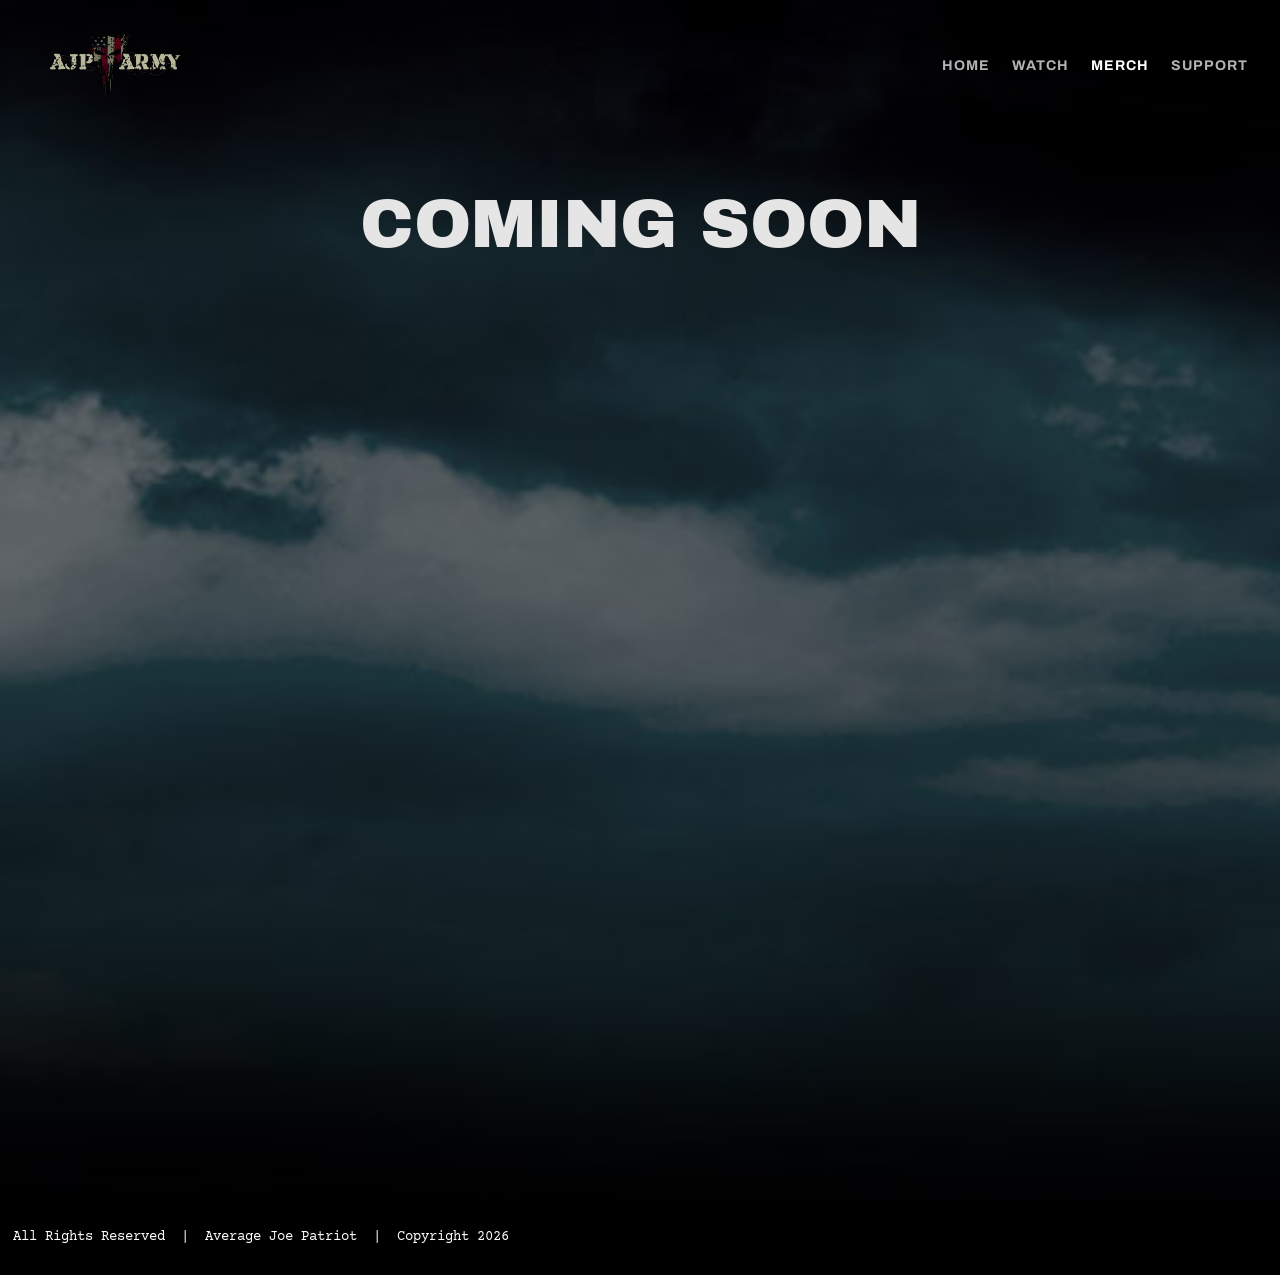
<file: average-joe-patriot-merchandise/index.html>
<!DOCTYPE html>
<html lang="en-US">
<head>
	<meta charset="UTF-8" />
<meta http-equiv="X-UA-Compatible" content="IE=edge">
	<link rel="pingback" href="https://ajparmy.com/xmlrpc.php" />

	<script type="text/javascript">
		document.documentElement.className = 'js';
	</script>

	<meta name='robots' content='index, follow, max-image-preview:large, max-snippet:-1, max-video-preview:-1' />
<script type="text/javascript">
			let jqueryParams=[],jQuery=function(r){return jqueryParams=[...jqueryParams,r],jQuery},$=function(r){return jqueryParams=[...jqueryParams,r],$};window.jQuery=jQuery,window.$=jQuery;let customHeadScripts=!1;jQuery.fn=jQuery.prototype={},$.fn=jQuery.prototype={},jQuery.noConflict=function(r){if(window.jQuery)return jQuery=window.jQuery,$=window.jQuery,customHeadScripts=!0,jQuery.noConflict},jQuery.ready=function(r){jqueryParams=[...jqueryParams,r]},$.ready=function(r){jqueryParams=[...jqueryParams,r]},jQuery.load=function(r){jqueryParams=[...jqueryParams,r]},$.load=function(r){jqueryParams=[...jqueryParams,r]},jQuery.fn.ready=function(r){jqueryParams=[...jqueryParams,r]},$.fn.ready=function(r){jqueryParams=[...jqueryParams,r]};</script>
	<!-- This site is optimized with the Yoast SEO plugin v28.2 - https://yoast.com/product/yoast-seo-wordpress/ -->
	<title>Average Joe Patriot Merchandise - AJP Army</title>
	<link rel="canonical" href="index.html" />
	<meta property="og:locale" content="en_US" />
	<meta property="og:type" content="article" />
	<meta property="og:title" content="Average Joe Patriot Merchandise - AJP Army" />
	<meta property="og:url" content="index.html" />
	<meta property="og:site_name" content="AJP Army" />
	<meta property="article:modified_time" content="2026-02-13T14:55:11+00:00" />
	<meta name="twitter:card" content="summary_large_image" />
	<meta name="twitter:label1" content="Est. reading time" />
	<meta name="twitter:data1" content="1 minute" />
	<script type="application/ld+json" class="yoast-schema-graph">{"@context":"https:\/\/schema.org","@graph":[{"@type":"WebPage","@id":"index.html","url":"index.html","name":"Average Joe Patriot Merchandise - AJP Army","isPartOf":{"@id":"../index.html#website"},"datePublished":"2026-02-13T14:55:07+00:00","dateModified":"2026-02-13T14:55:11+00:00","breadcrumb":{"@id":"index.html#breadcrumb"},"inLanguage":"en-US","potentialAction":[{"@type":"ReadAction","target":["index.html"]}]},{"@type":"BreadcrumbList","@id":"index.html#breadcrumb","itemListElement":[{"@type":"ListItem","position":1,"name":"Home","item":"https://ajparmy.com/"},{"@type":"ListItem","position":2,"name":"Average Joe Patriot Merchandise"}]},{"@type":"WebSite","@id":"../index.html#website","url":"https://ajparmy.com/","name":"AJP Army","description":"Rapid Fire News","potentialAction":[{"@type":"SearchAction","target":{"@type":"EntryPoint","urlTemplate":"https://ajparmy.com/?s={search_term_string}"},"query-input":{"@type":"PropertyValueSpecification","valueRequired":true,"valueName":"search_term_string"}}],"inLanguage":"en-US"}]}</script>
	<!-- / Yoast SEO plugin. -->


<link rel='dns-prefetch' href='//fonts.googleapis.com' />
<link rel="alternate" type="application/rss+xml" title="AJP Army &raquo; Feed" href="https://ajparmy.com/feed/" />
<link rel="alternate" type="application/rss+xml" title="AJP Army &raquo; Comments Feed" href="https://ajparmy.com/comments/feed/" />
<meta content="Divi v.4.27.9" name="generator"/><style id='wp-block-library-theme-inline-css' type='text/css'>
.wp-block-audio :where(figcaption){color:#555;font-size:13px;text-align:center}.is-dark-theme .wp-block-audio :where(figcaption){color:#ffffffa6}.wp-block-audio{margin:0 0 1em}.wp-block-code{border:1px solid #ccc;border-radius:4px;font-family:Menlo,Consolas,monaco,monospace;padding:.8em 1em}.wp-block-embed :where(figcaption){color:#555;font-size:13px;text-align:center}.is-dark-theme .wp-block-embed :where(figcaption){color:#ffffffa6}.wp-block-embed{margin:0 0 1em}.blocks-gallery-caption{color:#555;font-size:13px;text-align:center}.is-dark-theme .blocks-gallery-caption{color:#ffffffa6}:root :where(.wp-block-image figcaption){color:#555;font-size:13px;text-align:center}.is-dark-theme :root :where(.wp-block-image figcaption){color:#ffffffa6}.wp-block-image{margin:0 0 1em}.wp-block-pullquote{border-bottom:4px solid;border-top:4px solid;color:currentColor;margin-bottom:1.75em}.wp-block-pullquote cite,.wp-block-pullquote footer,.wp-block-pullquote__citation{color:currentColor;font-size:.8125em;font-style:normal;text-transform:uppercase}.wp-block-quote{border-left:.25em solid;margin:0 0 1.75em;padding-left:1em}.wp-block-quote cite,.wp-block-quote footer{color:currentColor;font-size:.8125em;font-style:normal;position:relative}.wp-block-quote:where(.has-text-align-right){border-left:none;border-right:.25em solid;padding-left:0;padding-right:1em}.wp-block-quote:where(.has-text-align-center){border:none;padding-left:0}.wp-block-quote.is-large,.wp-block-quote.is-style-large,.wp-block-quote:where(.is-style-plain){border:none}.wp-block-search .wp-block-search__label{font-weight:700}.wp-block-search__button{border:1px solid #ccc;padding:.375em .625em}:where(.wp-block-group.has-background){padding:1.25em 2.375em}.wp-block-separator.has-css-opacity{opacity:.4}.wp-block-separator{border:none;border-bottom:2px solid;margin-left:auto;margin-right:auto}.wp-block-separator.has-alpha-channel-opacity{opacity:1}.wp-block-separator:not(.is-style-wide):not(.is-style-dots){width:100px}.wp-block-separator.has-background:not(.is-style-dots){border-bottom:none;height:1px}.wp-block-separator.has-background:not(.is-style-wide):not(.is-style-dots){height:2px}.wp-block-table{margin:0 0 1em}.wp-block-table td,.wp-block-table th{word-break:normal}.wp-block-table :where(figcaption){color:#555;font-size:13px;text-align:center}.is-dark-theme .wp-block-table :where(figcaption){color:#ffffffa6}.wp-block-video :where(figcaption){color:#555;font-size:13px;text-align:center}.is-dark-theme .wp-block-video :where(figcaption){color:#ffffffa6}.wp-block-video{margin:0 0 1em}:root :where(.wp-block-template-part.has-background){margin-bottom:0;margin-top:0;padding:1.25em 2.375em}
</style>
<style id='site-designer-shared-pattern-classes-inline-css' type='text/css'>
/* Dark cover/section overlay + on-dark text. */
body .wp-site-blocks .is-style-overlay-dark .wp-block-cover__background { background-color: var(--wp--preset--color--base-3); color: var(--wp--preset--color--contrast-3); }
.wp-block-cover.is-style-overlay-dark .wp-block-cover__background.has-background-dim { opacity: 0.50 !important; }
:is(.wp-block-designsetgo-section, .wp-block-designsetgo-scroll-slides).is-style-overlay-dark { --dsgo-overlay-color: var(--wp--preset--color--base-3); --dsgo-overlay-opacity: 0.50; color: var(--wp--preset--color--contrast-3); }
.dsgo-image-accordion-item.is-style-overlay-dark { --dsgo-overlay-color: var(--wp--preset--color--base-3); }
.wp-block-group.has-background.is-style-overlay-dark { box-shadow: inset 0 0 0 9999px color-mix(in srgb, var(--wp--preset--color--base-3) 50%, transparent); }
body .wp-site-blocks .is-style-overlay-dark, body .wp-site-blocks .is-style-on-dark { --dsgo-text-color: var(--wp--preset--color--contrast-3); color: var(--wp--preset--color--contrast-3) !important; }
body .wp-site-blocks .is-style-overlay-dark :is(h1,h2,h3,h4,h5,h6,p,li,blockquote,cite), body .wp-site-blocks .is-style-on-dark :is(h1,h2,h3,h4,h5,h6,p,li,blockquote,cite) { color: var(--wp--preset--color--contrast-3) !important; }

/* Solid dark section background + light text. */
.is-style-bg-dark { background-color: var(--wp--preset--color--contrast); color: var(--wp--preset--color--base); }
.is-style-bg-dark a { color: var(--wp--preset--color--base); }
</style>
<style id='global-styles-inline-css' type='text/css'>
:root{--wp--preset--aspect-ratio--square: 1;--wp--preset--aspect-ratio--4-3: 4/3;--wp--preset--aspect-ratio--3-4: 3/4;--wp--preset--aspect-ratio--3-2: 3/2;--wp--preset--aspect-ratio--2-3: 2/3;--wp--preset--aspect-ratio--16-9: 16/9;--wp--preset--aspect-ratio--9-16: 9/16;--wp--preset--color--black: #000000;--wp--preset--color--cyan-bluish-gray: #abb8c3;--wp--preset--color--white: #ffffff;--wp--preset--color--pale-pink: #f78da7;--wp--preset--color--vivid-red: #cf2e2e;--wp--preset--color--luminous-vivid-orange: #ff6900;--wp--preset--color--luminous-vivid-amber: #fcb900;--wp--preset--color--light-green-cyan: #7bdcb5;--wp--preset--color--vivid-green-cyan: #00d084;--wp--preset--color--pale-cyan-blue: #8ed1fc;--wp--preset--color--vivid-cyan-blue: #0693e3;--wp--preset--color--vivid-purple: #9b51e0;--wp--preset--gradient--vivid-cyan-blue-to-vivid-purple: linear-gradient(135deg,rgba(6,147,227,1) 0%,rgb(155,81,224) 100%);--wp--preset--gradient--light-green-cyan-to-vivid-green-cyan: linear-gradient(135deg,rgb(122,220,180) 0%,rgb(0,208,130) 100%);--wp--preset--gradient--luminous-vivid-amber-to-luminous-vivid-orange: linear-gradient(135deg,rgba(252,185,0,1) 0%,rgba(255,105,0,1) 100%);--wp--preset--gradient--luminous-vivid-orange-to-vivid-red: linear-gradient(135deg,rgba(255,105,0,1) 0%,rgb(207,46,46) 100%);--wp--preset--gradient--very-light-gray-to-cyan-bluish-gray: linear-gradient(135deg,rgb(238,238,238) 0%,rgb(169,184,195) 100%);--wp--preset--gradient--cool-to-warm-spectrum: linear-gradient(135deg,rgb(74,234,220) 0%,rgb(151,120,209) 20%,rgb(207,42,186) 40%,rgb(238,44,130) 60%,rgb(251,105,98) 80%,rgb(254,248,76) 100%);--wp--preset--gradient--blush-light-purple: linear-gradient(135deg,rgb(255,206,236) 0%,rgb(152,150,240) 100%);--wp--preset--gradient--blush-bordeaux: linear-gradient(135deg,rgb(254,205,165) 0%,rgb(254,45,45) 50%,rgb(107,0,62) 100%);--wp--preset--gradient--luminous-dusk: linear-gradient(135deg,rgb(255,203,112) 0%,rgb(199,81,192) 50%,rgb(65,88,208) 100%);--wp--preset--gradient--pale-ocean: linear-gradient(135deg,rgb(255,245,203) 0%,rgb(182,227,212) 50%,rgb(51,167,181) 100%);--wp--preset--gradient--electric-grass: linear-gradient(135deg,rgb(202,248,128) 0%,rgb(113,206,126) 100%);--wp--preset--gradient--midnight: linear-gradient(135deg,rgb(2,3,129) 0%,rgb(40,116,252) 100%);--wp--preset--font-size--small: 13px;--wp--preset--font-size--medium: 20px;--wp--preset--font-size--large: 36px;--wp--preset--font-size--x-large: 42px;--wp--preset--spacing--20: 0.44rem;--wp--preset--spacing--30: 0.67rem;--wp--preset--spacing--40: 1rem;--wp--preset--spacing--50: 1.5rem;--wp--preset--spacing--60: 2.25rem;--wp--preset--spacing--70: 3.38rem;--wp--preset--spacing--80: 5.06rem;--wp--preset--shadow--natural: 6px 6px 9px rgba(0, 0, 0, 0.2);--wp--preset--shadow--deep: 12px 12px 50px rgba(0, 0, 0, 0.4);--wp--preset--shadow--sharp: 6px 6px 0px rgba(0, 0, 0, 0.2);--wp--preset--shadow--outlined: 6px 6px 0px -3px rgba(255, 255, 255, 1), 6px 6px rgba(0, 0, 0, 1);--wp--preset--shadow--crisp: 6px 6px 0px rgba(0, 0, 0, 1);}:root { --wp--style--global--content-size: 823px;--wp--style--global--wide-size: 1080px; }:where(body) { margin: 0; }.wp-site-blocks > .alignleft { float: left; margin-right: 2em; }.wp-site-blocks > .alignright { float: right; margin-left: 2em; }.wp-site-blocks > .aligncenter { justify-content: center; margin-left: auto; margin-right: auto; }:where(.is-layout-flex){gap: 0.5em;}:where(.is-layout-grid){gap: 0.5em;}.is-layout-flow > .alignleft{float: left;margin-inline-start: 0;margin-inline-end: 2em;}.is-layout-flow > .alignright{float: right;margin-inline-start: 2em;margin-inline-end: 0;}.is-layout-flow > .aligncenter{margin-left: auto !important;margin-right: auto !important;}.is-layout-constrained > .alignleft{float: left;margin-inline-start: 0;margin-inline-end: 2em;}.is-layout-constrained > .alignright{float: right;margin-inline-start: 2em;margin-inline-end: 0;}.is-layout-constrained > .aligncenter{margin-left: auto !important;margin-right: auto !important;}.is-layout-constrained > :where(:not(.alignleft):not(.alignright):not(.alignfull)){max-width: var(--wp--style--global--content-size);margin-left: auto !important;margin-right: auto !important;}.is-layout-constrained > .alignwide{max-width: var(--wp--style--global--wide-size);}body .is-layout-flex{display: flex;}.is-layout-flex{flex-wrap: wrap;align-items: center;}.is-layout-flex > :is(*, div){margin: 0;}body .is-layout-grid{display: grid;}.is-layout-grid > :is(*, div){margin: 0;}body{padding-top: 0px;padding-right: 0px;padding-bottom: 0px;padding-left: 0px;}:root :where(.wp-element-button, .wp-block-button__link){background-color: #32373c;border-width: 0;color: #fff;font-family: inherit;font-size: inherit;line-height: inherit;padding: calc(0.667em + 2px) calc(1.333em + 2px);text-decoration: none;}.has-black-color{color: var(--wp--preset--color--black) !important;}.has-cyan-bluish-gray-color{color: var(--wp--preset--color--cyan-bluish-gray) !important;}.has-white-color{color: var(--wp--preset--color--white) !important;}.has-pale-pink-color{color: var(--wp--preset--color--pale-pink) !important;}.has-vivid-red-color{color: var(--wp--preset--color--vivid-red) !important;}.has-luminous-vivid-orange-color{color: var(--wp--preset--color--luminous-vivid-orange) !important;}.has-luminous-vivid-amber-color{color: var(--wp--preset--color--luminous-vivid-amber) !important;}.has-light-green-cyan-color{color: var(--wp--preset--color--light-green-cyan) !important;}.has-vivid-green-cyan-color{color: var(--wp--preset--color--vivid-green-cyan) !important;}.has-pale-cyan-blue-color{color: var(--wp--preset--color--pale-cyan-blue) !important;}.has-vivid-cyan-blue-color{color: var(--wp--preset--color--vivid-cyan-blue) !important;}.has-vivid-purple-color{color: var(--wp--preset--color--vivid-purple) !important;}.has-black-background-color{background-color: var(--wp--preset--color--black) !important;}.has-cyan-bluish-gray-background-color{background-color: var(--wp--preset--color--cyan-bluish-gray) !important;}.has-white-background-color{background-color: var(--wp--preset--color--white) !important;}.has-pale-pink-background-color{background-color: var(--wp--preset--color--pale-pink) !important;}.has-vivid-red-background-color{background-color: var(--wp--preset--color--vivid-red) !important;}.has-luminous-vivid-orange-background-color{background-color: var(--wp--preset--color--luminous-vivid-orange) !important;}.has-luminous-vivid-amber-background-color{background-color: var(--wp--preset--color--luminous-vivid-amber) !important;}.has-light-green-cyan-background-color{background-color: var(--wp--preset--color--light-green-cyan) !important;}.has-vivid-green-cyan-background-color{background-color: var(--wp--preset--color--vivid-green-cyan) !important;}.has-pale-cyan-blue-background-color{background-color: var(--wp--preset--color--pale-cyan-blue) !important;}.has-vivid-cyan-blue-background-color{background-color: var(--wp--preset--color--vivid-cyan-blue) !important;}.has-vivid-purple-background-color{background-color: var(--wp--preset--color--vivid-purple) !important;}.has-black-border-color{border-color: var(--wp--preset--color--black) !important;}.has-cyan-bluish-gray-border-color{border-color: var(--wp--preset--color--cyan-bluish-gray) !important;}.has-white-border-color{border-color: var(--wp--preset--color--white) !important;}.has-pale-pink-border-color{border-color: var(--wp--preset--color--pale-pink) !important;}.has-vivid-red-border-color{border-color: var(--wp--preset--color--vivid-red) !important;}.has-luminous-vivid-orange-border-color{border-color: var(--wp--preset--color--luminous-vivid-orange) !important;}.has-luminous-vivid-amber-border-color{border-color: var(--wp--preset--color--luminous-vivid-amber) !important;}.has-light-green-cyan-border-color{border-color: var(--wp--preset--color--light-green-cyan) !important;}.has-vivid-green-cyan-border-color{border-color: var(--wp--preset--color--vivid-green-cyan) !important;}.has-pale-cyan-blue-border-color{border-color: var(--wp--preset--color--pale-cyan-blue) !important;}.has-vivid-cyan-blue-border-color{border-color: var(--wp--preset--color--vivid-cyan-blue) !important;}.has-vivid-purple-border-color{border-color: var(--wp--preset--color--vivid-purple) !important;}.has-vivid-cyan-blue-to-vivid-purple-gradient-background{background: var(--wp--preset--gradient--vivid-cyan-blue-to-vivid-purple) !important;}.has-light-green-cyan-to-vivid-green-cyan-gradient-background{background: var(--wp--preset--gradient--light-green-cyan-to-vivid-green-cyan) !important;}.has-luminous-vivid-amber-to-luminous-vivid-orange-gradient-background{background: var(--wp--preset--gradient--luminous-vivid-amber-to-luminous-vivid-orange) !important;}.has-luminous-vivid-orange-to-vivid-red-gradient-background{background: var(--wp--preset--gradient--luminous-vivid-orange-to-vivid-red) !important;}.has-very-light-gray-to-cyan-bluish-gray-gradient-background{background: var(--wp--preset--gradient--very-light-gray-to-cyan-bluish-gray) !important;}.has-cool-to-warm-spectrum-gradient-background{background: var(--wp--preset--gradient--cool-to-warm-spectrum) !important;}.has-blush-light-purple-gradient-background{background: var(--wp--preset--gradient--blush-light-purple) !important;}.has-blush-bordeaux-gradient-background{background: var(--wp--preset--gradient--blush-bordeaux) !important;}.has-luminous-dusk-gradient-background{background: var(--wp--preset--gradient--luminous-dusk) !important;}.has-pale-ocean-gradient-background{background: var(--wp--preset--gradient--pale-ocean) !important;}.has-electric-grass-gradient-background{background: var(--wp--preset--gradient--electric-grass) !important;}.has-midnight-gradient-background{background: var(--wp--preset--gradient--midnight) !important;}.has-small-font-size{font-size: var(--wp--preset--font-size--small) !important;}.has-medium-font-size{font-size: var(--wp--preset--font-size--medium) !important;}.has-large-font-size{font-size: var(--wp--preset--font-size--large) !important;}.has-x-large-font-size{font-size: var(--wp--preset--font-size--x-large) !important;}
:where(.wp-block-post-template.is-layout-flex){gap: 1.25em;}:where(.wp-block-post-template.is-layout-grid){gap: 1.25em;}
:where(.wp-block-columns.is-layout-flex){gap: 2em;}:where(.wp-block-columns.is-layout-grid){gap: 2em;}
:root :where(.wp-block-pullquote){font-size: 1.5em;line-height: 1.6;}
</style>
<link rel='stylesheet' id='sr7css-css' href='../wp-content/plugins/revslider/public/css/sr7.css' type='text/css' media='all' />
<link rel='stylesheet' id='wp-components-css' href='../wp-includes/css/dist/components/style.min.css' type='text/css' media='all' />
<link rel='stylesheet' id='godaddy-styles-css' href='../wp-content/mu-plugins/vendor/wpex/godaddy-launch/includes/Dependencies/GoDaddy/Styles/build/latest.css' type='text/css' media='all' />
<link rel='stylesheet' id='et-divi-open-sans-css' href='../_assets/fonts.googleapis.com/8c3ca5ea44d4d651.css#038;subset=latin,latin-ext&#038;display=swap' type='text/css' media='all' />
<style id='divi-style-inline-inline-css' type='text/css'>
/*!
Theme Name: Divi
Theme URI: http://www.elegantthemes.com/gallery/divi/
Version: 4.27.9
Description: Smart. Flexible. Beautiful. Divi is the most powerful theme in our collection.
Author: Elegant Themes
Author URI: http://www.elegantthemes.com
License: GNU General Public License v2
License URI: http://www.gnu.org/licenses/gpl-2.0.html
*/
a,abbr,acronym,address,applet,b,big,blockquote,body,center,cite,code,dd,del,dfn,div,dl,dt,em,fieldset,font,form,h1,h2,h3,h4,h5,h6,html,i,iframe,img,ins,kbd,label,legend,li,object,ol,p,pre,q,s,samp,small,span,strike,strong,sub,sup,tt,u,ul,var{margin:0;padding:0;border:0;outline:0;font-size:100%;-ms-text-size-adjust:100%;-webkit-text-size-adjust:100%;vertical-align:baseline;background:transparent}body{line-height:1}ol,ul{list-style:none}blockquote,q{quotes:none}blockquote:after,blockquote:before,q:after,q:before{content:"";content:none}blockquote{margin:20px 0 30px;border-left:5px solid;padding-left:20px}:focus{outline:0}del{text-decoration:line-through}pre{overflow:auto;padding:10px}figure{margin:0}table{border-collapse:collapse;border-spacing:0}article,aside,footer,header,hgroup,nav,section{display:block}body{font-family:Open Sans,Arial,sans-serif;font-size:14px;color:#666;background-color:#fff;line-height:1.7em;font-weight:500;-webkit-font-smoothing:antialiased;-moz-osx-font-smoothing:grayscale}body.page-template-page-template-blank-php #page-container{padding-top:0!important}body.et_cover_background{background-size:cover!important;background-position:top!important;background-repeat:no-repeat!important;background-attachment:fixed}a{color:#2ea3f2}a,a:hover{text-decoration:none}p{padding-bottom:1em}p:not(.has-background):last-of-type{padding-bottom:0}p.et_normal_padding{padding-bottom:1em}strong{font-weight:700}cite,em,i{font-style:italic}code,pre{font-family:Courier New,monospace;margin-bottom:10px}ins{text-decoration:none}sub,sup{height:0;line-height:1;position:relative;vertical-align:baseline}sup{bottom:.8em}sub{top:.3em}dl{margin:0 0 1.5em}dl dt{font-weight:700}dd{margin-left:1.5em}blockquote p{padding-bottom:0}embed,iframe,object,video{max-width:100%}h1,h2,h3,h4,h5,h6{color:#333;padding-bottom:10px;line-height:1em;font-weight:500}h1 a,h2 a,h3 a,h4 a,h5 a,h6 a{color:inherit}h1{font-size:30px}h2{font-size:26px}h3{font-size:22px}h4{font-size:18px}h5{font-size:16px}h6{font-size:14px}input{-webkit-appearance:none}input[type=checkbox]{-webkit-appearance:checkbox}input[type=radio]{-webkit-appearance:radio}input.text,input.title,input[type=email],input[type=password],input[type=tel],input[type=text],select,textarea{background-color:#fff;border:1px solid #bbb;padding:2px;color:#4e4e4e}input.text:focus,input.title:focus,input[type=text]:focus,select:focus,textarea:focus{border-color:#2d3940;color:#3e3e3e}input.text,input.title,input[type=text],select,textarea{margin:0}textarea{padding:4px}button,input,select,textarea{font-family:inherit}img{max-width:100%;height:auto}.clear{clear:both}br.clear{margin:0;padding:0}.pagination{clear:both}#et_search_icon:hover,.et-social-icon a:hover,.et_password_protected_form .et_submit_button,.form-submit .et_pb_buttontton.alt.disabled,.nav-single a,.posted_in a{color:#2ea3f2}.et-search-form,blockquote{border-color:#2ea3f2}#main-content{background-color:#fff}.container{width:80%;max-width:1080px;margin:auto;position:relative}body:not(.et-tb) #main-content .container,body:not(.et-tb-has-header) #main-content .container{padding-top:58px}.et_full_width_page #main-content .container:before{display:none}.main_title{margin-bottom:20px}.et_password_protected_form .et_submit_button:hover,.form-submit .et_pb_button:hover{background:rgba(0,0,0,.05)}.et_button_icon_visible .et_pb_button{padding-right:2em;padding-left:.7em}.et_button_icon_visible .et_pb_button:after{opacity:1;margin-left:0}.et_button_left .et_pb_button:hover:after{left:.15em}.et_button_left .et_pb_button:after{margin-left:0;left:1em}.et_button_icon_visible.et_button_left .et_pb_button,.et_button_left .et_pb_button:hover,.et_button_left .et_pb_module .et_pb_button:hover{padding-left:2em;padding-right:.7em}.et_button_icon_visible.et_button_left .et_pb_button:after,.et_button_left .et_pb_button:hover:after{left:.15em}.et_password_protected_form .et_submit_button:hover,.form-submit .et_pb_button:hover{padding:.3em 1em}.et_button_no_icon .et_pb_button:after{display:none}.et_button_no_icon.et_button_icon_visible.et_button_left .et_pb_button,.et_button_no_icon.et_button_left .et_pb_button:hover,.et_button_no_icon .et_pb_button,.et_button_no_icon .et_pb_button:hover{padding:.3em 1em!important}.et_button_custom_icon .et_pb_button:after{line-height:1.7em}.et_button_custom_icon.et_button_icon_visible .et_pb_button:after,.et_button_custom_icon .et_pb_button:hover:after{margin-left:.3em}#left-area .post_format-post-format-gallery .wp-block-gallery:first-of-type{padding:0;margin-bottom:-16px}.entry-content table:not(.variations){border:1px solid #eee;margin:0 0 15px;text-align:left;width:100%}.entry-content thead th,.entry-content tr th{color:#555;font-weight:700;padding:9px 24px}.entry-content tr td{border-top:1px solid #eee;padding:6px 24px}#left-area ul,.entry-content ul,.et-l--body ul,.et-l--footer ul,.et-l--header ul{list-style-type:disc;padding:0 0 23px 1em;line-height:26px}#left-area ol,.entry-content ol,.et-l--body ol,.et-l--footer ol,.et-l--header ol{list-style-type:decimal;list-style-position:inside;padding:0 0 23px;line-height:26px}#left-area ul li ul,.entry-content ul li ol{padding:2px 0 2px 20px}#left-area ol li ul,.entry-content ol li ol,.et-l--body ol li ol,.et-l--footer ol li ol,.et-l--header ol li ol{padding:2px 0 2px 35px}#left-area ul.wp-block-gallery{display:-webkit-box;display:-ms-flexbox;display:flex;-ms-flex-wrap:wrap;flex-wrap:wrap;list-style-type:none;padding:0}#left-area ul.products{padding:0!important;line-height:1.7!important;list-style:none!important}.gallery-item a{display:block}.gallery-caption,.gallery-item a{width:90%}#wpadminbar{z-index:100001}#left-area .post-meta{font-size:14px;padding-bottom:15px}#left-area .post-meta a{text-decoration:none;color:#666}#left-area .et_featured_image{padding-bottom:7px}.single .post{padding-bottom:25px}body.single .et_audio_content{margin-bottom:-6px}.nav-single a{text-decoration:none;color:#2ea3f2;font-size:14px;font-weight:400}.nav-previous{float:left}.nav-next{float:right}.et_password_protected_form p input{background-color:#eee;border:none!important;width:100%!important;border-radius:0!important;font-size:14px;color:#999!important;padding:16px!important;-webkit-box-sizing:border-box;box-sizing:border-box}.et_password_protected_form label{display:none}.et_password_protected_form .et_submit_button{font-family:inherit;display:block;float:right;margin:8px auto 0;cursor:pointer}.post-password-required p.nocomments.container{max-width:100%}.post-password-required p.nocomments.container:before{display:none}.aligncenter,div.post .new-post .aligncenter{display:block;margin-left:auto;margin-right:auto}.wp-caption{border:1px solid #ddd;text-align:center;background-color:#f3f3f3;margin-bottom:10px;max-width:96%;padding:8px}.wp-caption.alignleft{margin:0 30px 20px 0}.wp-caption.alignright{margin:0 0 20px 30px}.wp-caption img{margin:0;padding:0;border:0}.wp-caption p.wp-caption-text{font-size:12px;padding:0 4px 5px;margin:0}.alignright{float:right}.alignleft{float:left}img.alignleft{display:inline;float:left;margin-right:15px}img.alignright{display:inline;float:right;margin-left:15px}.page.et_pb_pagebuilder_layout #main-content{background-color:transparent}body #main-content .et_builder_inner_content>h1,body #main-content .et_builder_inner_content>h2,body #main-content .et_builder_inner_content>h3,body #main-content .et_builder_inner_content>h4,body #main-content .et_builder_inner_content>h5,body #main-content .et_builder_inner_content>h6{line-height:1.4em}body #main-content .et_builder_inner_content>p{line-height:1.7em}.wp-block-pullquote{margin:20px 0 30px}.wp-block-pullquote.has-background blockquote{border-left:none}.wp-block-group.has-background{padding:1.5em 1.5em .5em}@media (min-width:981px){#left-area{width:79.125%;padding-bottom:23px}#main-content .container:before{content:"";position:absolute;top:0;height:100%;width:1px;background-color:#e2e2e2}.et_full_width_page #left-area,.et_no_sidebar #left-area{float:none;width:100%!important}.et_full_width_page #left-area{padding-bottom:0}.et_no_sidebar #main-content .container:before{display:none}}@media (max-width:980px){#page-container{padding-top:80px}.et-tb #page-container,.et-tb-has-header #page-container{padding-top:0!important}#left-area,#sidebar{width:100%!important}#main-content .container:before{display:none!important}.et_full_width_page .et_gallery_item:nth-child(4n+1){clear:none}}@media print{#page-container{padding-top:0!important}}#wp-admin-bar-et-use-visual-builder a:before{font-family:ETmodules!important;content:"\e625";font-size:30px!important;width:28px;margin-top:-3px;color:#974df3!important}#wp-admin-bar-et-use-visual-builder:hover a:before{color:#fff!important}#wp-admin-bar-et-use-visual-builder:hover a,#wp-admin-bar-et-use-visual-builder a:hover{transition:background-color .5s ease;-webkit-transition:background-color .5s ease;-moz-transition:background-color .5s ease;background-color:#7e3bd0!important;color:#fff!important}* html .clearfix,:first-child+html .clearfix{zoom:1}.iphone .et_pb_section_video_bg video::-webkit-media-controls-start-playback-button{display:none!important;-webkit-appearance:none}.et_mobile_device .et_pb_section_parallax .et_pb_parallax_css{background-attachment:scroll}.et-social-facebook a.icon:before{content:"\e093"}.et-social-twitter a.icon:before{content:"\e094"}.et-social-google-plus a.icon:before{content:"\e096"}.et-social-instagram a.icon:before{content:"\e09a"}.et-social-rss a.icon:before{content:"\e09e"}.ai1ec-single-event:after{content:" ";display:table;clear:both}.evcal_event_details .evcal_evdata_cell .eventon_details_shading_bot.eventon_details_shading_bot{z-index:3}.wp-block-divi-layout{margin-bottom:1em}*{-webkit-box-sizing:border-box;box-sizing:border-box}#et-info-email:before,#et-info-phone:before,#et_search_icon:before,.comment-reply-link:after,.et-cart-info span:before,.et-pb-arrow-next:before,.et-pb-arrow-prev:before,.et-social-icon a:before,.et_audio_container .mejs-playpause-button button:before,.et_audio_container .mejs-volume-button button:before,.et_overlay:before,.et_password_protected_form .et_submit_button:after,.et_pb_button:after,.et_pb_contact_reset:after,.et_pb_contact_submit:after,.et_pb_font_icon:before,.et_pb_newsletter_button:after,.et_pb_pricing_table_button:after,.et_pb_promo_button:after,.et_pb_testimonial:before,.et_pb_toggle_title:before,.form-submit .et_pb_button:after,.mobile_menu_bar:before,a.et_pb_more_button:after{font-family:ETmodules!important;speak:none;font-style:normal;font-weight:400;-webkit-font-feature-settings:normal;font-feature-settings:normal;font-variant:normal;text-transform:none;line-height:1;-webkit-font-smoothing:antialiased;-moz-osx-font-smoothing:grayscale;text-shadow:0 0;direction:ltr}.et-pb-icon,.et_pb_custom_button_icon.et_pb_button:after,.et_pb_login .et_pb_custom_button_icon.et_pb_button:after,.et_pb_woo_custom_button_icon .button.et_pb_custom_button_icon.et_pb_button:after,.et_pb_woo_custom_button_icon .button.et_pb_custom_button_icon.et_pb_button:hover:after{content:attr(data-icon)}.et-pb-icon{font-family:ETmodules;speak:none;font-weight:400;-webkit-font-feature-settings:normal;font-feature-settings:normal;font-variant:normal;text-transform:none;line-height:1;-webkit-font-smoothing:antialiased;font-size:96px;font-style:normal;display:inline-block;-webkit-box-sizing:border-box;box-sizing:border-box;direction:ltr}#et-ajax-saving{display:none;-webkit-transition:background .3s,-webkit-box-shadow .3s;transition:background .3s,-webkit-box-shadow .3s;transition:background .3s,box-shadow .3s;transition:background .3s,box-shadow .3s,-webkit-box-shadow .3s;-webkit-box-shadow:rgba(0,139,219,.247059) 0 0 60px;box-shadow:0 0 60px rgba(0,139,219,.247059);position:fixed;top:50%;left:50%;width:50px;height:50px;background:#fff;border-radius:50px;margin:-25px 0 0 -25px;z-index:999999;text-align:center}#et-ajax-saving img{margin:9px}.et-safe-mode-indicator,.et-safe-mode-indicator:focus,.et-safe-mode-indicator:hover{-webkit-box-shadow:0 5px 10px rgba(41,196,169,.15);box-shadow:0 5px 10px rgba(41,196,169,.15);background:#29c4a9;color:#fff;font-size:14px;font-weight:600;padding:12px;line-height:16px;border-radius:3px;position:fixed;bottom:30px;right:30px;z-index:999999;text-decoration:none;font-family:Open Sans,sans-serif;-webkit-font-smoothing:antialiased;-moz-osx-font-smoothing:grayscale}.et_pb_button{font-size:20px;font-weight:500;padding:.3em 1em;line-height:1.7em!important;background-color:transparent;background-size:cover;background-position:50%;background-repeat:no-repeat;border:2px solid;border-radius:3px;-webkit-transition-duration:.2s;transition-duration:.2s;-webkit-transition-property:all!important;transition-property:all!important}.et_pb_button,.et_pb_button_inner{position:relative}.et_pb_button:hover,.et_pb_module .et_pb_button:hover{border:2px solid transparent;padding:.3em 2em .3em .7em}.et_pb_button:hover{background-color:hsla(0,0%,100%,.2)}.et_pb_bg_layout_light.et_pb_button:hover,.et_pb_bg_layout_light .et_pb_button:hover{background-color:rgba(0,0,0,.05)}.et_pb_button:after,.et_pb_button:before{font-size:32px;line-height:1em;content:"\35";opacity:0;position:absolute;margin-left:-1em;-webkit-transition:all .2s;transition:all .2s;text-transform:none;-webkit-font-feature-settings:"kern" off;font-feature-settings:"kern" off;font-variant:none;font-style:normal;font-weight:400;text-shadow:none}.et_pb_button.et_hover_enabled:hover:after,.et_pb_button.et_pb_hovered:hover:after{-webkit-transition:none!important;transition:none!important}.et_pb_button:before{display:none}.et_pb_button:hover:after{opacity:1;margin-left:0}.et_pb_column_1_3 h1,.et_pb_column_1_4 h1,.et_pb_column_1_5 h1,.et_pb_column_1_6 h1,.et_pb_column_2_5 h1{font-size:26px}.et_pb_column_1_3 h2,.et_pb_column_1_4 h2,.et_pb_column_1_5 h2,.et_pb_column_1_6 h2,.et_pb_column_2_5 h2{font-size:23px}.et_pb_column_1_3 h3,.et_pb_column_1_4 h3,.et_pb_column_1_5 h3,.et_pb_column_1_6 h3,.et_pb_column_2_5 h3{font-size:20px}.et_pb_column_1_3 h4,.et_pb_column_1_4 h4,.et_pb_column_1_5 h4,.et_pb_column_1_6 h4,.et_pb_column_2_5 h4{font-size:18px}.et_pb_column_1_3 h5,.et_pb_column_1_4 h5,.et_pb_column_1_5 h5,.et_pb_column_1_6 h5,.et_pb_column_2_5 h5{font-size:16px}.et_pb_column_1_3 h6,.et_pb_column_1_4 h6,.et_pb_column_1_5 h6,.et_pb_column_1_6 h6,.et_pb_column_2_5 h6{font-size:15px}.et_pb_bg_layout_dark,.et_pb_bg_layout_dark h1,.et_pb_bg_layout_dark h2,.et_pb_bg_layout_dark h3,.et_pb_bg_layout_dark h4,.et_pb_bg_layout_dark h5,.et_pb_bg_layout_dark h6{color:#fff!important}.et_pb_module.et_pb_text_align_left{text-align:left}.et_pb_module.et_pb_text_align_center{text-align:center}.et_pb_module.et_pb_text_align_right{text-align:right}.et_pb_module.et_pb_text_align_justified{text-align:justify}.clearfix:after{visibility:hidden;display:block;font-size:0;content:" ";clear:both;height:0}.et_pb_bg_layout_light .et_pb_more_button{color:#2ea3f2}.et_builder_inner_content{position:relative;z-index:1}header .et_builder_inner_content{z-index:2}.et_pb_css_mix_blend_mode_passthrough{mix-blend-mode:unset!important}.et_pb_image_container{margin:-20px -20px 29px}.et_pb_module_inner{position:relative}.et_hover_enabled_preview{z-index:2}.et_hover_enabled:hover{position:relative;z-index:2}.et_pb_all_tabs,.et_pb_module,.et_pb_posts_nav a,.et_pb_tab,.et_pb_with_background{position:relative;background-size:cover;background-position:50%;background-repeat:no-repeat}.et_pb_background_mask,.et_pb_background_pattern{bottom:0;left:0;position:absolute;right:0;top:0}.et_pb_background_mask{background-size:calc(100% + 2px) calc(100% + 2px);background-repeat:no-repeat;background-position:50%;overflow:hidden}.et_pb_background_pattern{background-position:0 0;background-repeat:repeat}.et_pb_with_border{position:relative;border:0 solid #333}.post-password-required .et_pb_row{padding:0;width:100%}.post-password-required .et_password_protected_form{min-height:0}body.et_pb_pagebuilder_layout.et_pb_show_title .post-password-required .et_password_protected_form h1,body:not(.et_pb_pagebuilder_layout) .post-password-required .et_password_protected_form h1{display:none}.et_pb_no_bg{padding:0!important}.et_overlay.et_pb_inline_icon:before,.et_pb_inline_icon:before{content:attr(data-icon)}.et_pb_more_button{color:inherit;text-shadow:none;text-decoration:none;display:inline-block;margin-top:20px}.et_parallax_bg_wrap{overflow:hidden;position:absolute;top:0;right:0;bottom:0;left:0}.et_parallax_bg{background-repeat:no-repeat;background-position:top;background-size:cover;position:absolute;bottom:0;left:0;width:100%;height:100%;display:block}.et_parallax_bg.et_parallax_bg__hover,.et_parallax_bg.et_parallax_bg_phone,.et_parallax_bg.et_parallax_bg_tablet,.et_parallax_gradient.et_parallax_gradient__hover,.et_parallax_gradient.et_parallax_gradient_phone,.et_parallax_gradient.et_parallax_gradient_tablet,.et_pb_section_parallax_hover:hover .et_parallax_bg:not(.et_parallax_bg__hover),.et_pb_section_parallax_hover:hover .et_parallax_gradient:not(.et_parallax_gradient__hover){display:none}.et_pb_section_parallax_hover:hover .et_parallax_bg.et_parallax_bg__hover,.et_pb_section_parallax_hover:hover .et_parallax_gradient.et_parallax_gradient__hover{display:block}.et_parallax_gradient{bottom:0;display:block;left:0;position:absolute;right:0;top:0}.et_pb_module.et_pb_section_parallax,.et_pb_posts_nav a.et_pb_section_parallax,.et_pb_tab.et_pb_section_parallax{position:relative}.et_pb_section_parallax .et_pb_parallax_css,.et_pb_slides .et_parallax_bg.et_pb_parallax_css{background-attachment:fixed}body.et-bfb .et_pb_section_parallax .et_pb_parallax_css,body.et-bfb .et_pb_slides .et_parallax_bg.et_pb_parallax_css{background-attachment:scroll;bottom:auto}.et_pb_section_parallax.et_pb_column .et_pb_module,.et_pb_section_parallax.et_pb_row .et_pb_column,.et_pb_section_parallax.et_pb_row .et_pb_module{z-index:9;position:relative}.et_pb_more_button:hover:after{opacity:1;margin-left:0}.et_pb_preload .et_pb_section_video_bg,.et_pb_preload>div{visibility:hidden}.et_pb_preload,.et_pb_section.et_pb_section_video.et_pb_preload{position:relative;background:#464646!important}.et_pb_preload:before{content:"";position:absolute;top:50%;left:50%;background:url(../wp-content/themes/Divi/includes/builder/styles/images/preloader.gif) no-repeat;border-radius:32px;width:32px;height:32px;margin:-16px 0 0 -16px}.box-shadow-overlay{position:absolute;top:0;left:0;width:100%;height:100%;z-index:10;pointer-events:none}.et_pb_section>.box-shadow-overlay~.et_pb_row{z-index:11}body.safari .section_has_divider{will-change:transform}.et_pb_row>.box-shadow-overlay{z-index:8}.has-box-shadow-overlay{position:relative}.et_clickable{cursor:pointer}.screen-reader-text{border:0;clip:rect(1px,1px,1px,1px);-webkit-clip-path:inset(50%);clip-path:inset(50%);height:1px;margin:-1px;overflow:hidden;padding:0;position:absolute!important;width:1px;word-wrap:normal!important}.et_multi_view_hidden,.et_multi_view_hidden_image{display:none!important}@keyframes multi-view-image-fade{0%{opacity:0}10%{opacity:.1}20%{opacity:.2}30%{opacity:.3}40%{opacity:.4}50%{opacity:.5}60%{opacity:.6}70%{opacity:.7}80%{opacity:.8}90%{opacity:.9}to{opacity:1}}.et_multi_view_image__loading{visibility:hidden}.et_multi_view_image__loaded{-webkit-animation:multi-view-image-fade .5s;animation:multi-view-image-fade .5s}#et-pb-motion-effects-offset-tracker{visibility:hidden!important;opacity:0;position:absolute;top:0;left:0}.et-pb-before-scroll-animation{opacity:0}header.et-l.et-l--header:after{clear:both;display:block;content:""}.et_pb_module{-webkit-animation-timing-function:linear;animation-timing-function:linear;-webkit-animation-duration:.2s;animation-duration:.2s}@-webkit-keyframes fadeBottom{0%{opacity:0;-webkit-transform:translateY(10%);transform:translateY(10%)}to{opacity:1;-webkit-transform:translateY(0);transform:translateY(0)}}@keyframes fadeBottom{0%{opacity:0;-webkit-transform:translateY(10%);transform:translateY(10%)}to{opacity:1;-webkit-transform:translateY(0);transform:translateY(0)}}@-webkit-keyframes fadeLeft{0%{opacity:0;-webkit-transform:translateX(-10%);transform:translateX(-10%)}to{opacity:1;-webkit-transform:translateX(0);transform:translateX(0)}}@keyframes fadeLeft{0%{opacity:0;-webkit-transform:translateX(-10%);transform:translateX(-10%)}to{opacity:1;-webkit-transform:translateX(0);transform:translateX(0)}}@-webkit-keyframes fadeRight{0%{opacity:0;-webkit-transform:translateX(10%);transform:translateX(10%)}to{opacity:1;-webkit-transform:translateX(0);transform:translateX(0)}}@keyframes fadeRight{0%{opacity:0;-webkit-transform:translateX(10%);transform:translateX(10%)}to{opacity:1;-webkit-transform:translateX(0);transform:translateX(0)}}@-webkit-keyframes fadeTop{0%{opacity:0;-webkit-transform:translateY(-10%);transform:translateY(-10%)}to{opacity:1;-webkit-transform:translateX(0);transform:translateX(0)}}@keyframes fadeTop{0%{opacity:0;-webkit-transform:translateY(-10%);transform:translateY(-10%)}to{opacity:1;-webkit-transform:translateX(0);transform:translateX(0)}}@-webkit-keyframes fadeIn{0%{opacity:0}to{opacity:1}}@keyframes fadeIn{0%{opacity:0}to{opacity:1}}.et-waypoint:not(.et_pb_counters){opacity:0}@media (min-width:981px){.et_pb_section.et_section_specialty div.et_pb_row .et_pb_column .et_pb_column .et_pb_module.et-last-child,.et_pb_section.et_section_specialty div.et_pb_row .et_pb_column .et_pb_column .et_pb_module:last-child,.et_pb_section.et_section_specialty div.et_pb_row .et_pb_column .et_pb_row_inner .et_pb_column .et_pb_module.et-last-child,.et_pb_section.et_section_specialty div.et_pb_row .et_pb_column .et_pb_row_inner .et_pb_column .et_pb_module:last-child,.et_pb_section div.et_pb_row .et_pb_column .et_pb_module.et-last-child,.et_pb_section div.et_pb_row .et_pb_column .et_pb_module:last-child{margin-bottom:0}}@media (max-width:980px){.et_overlay.et_pb_inline_icon_tablet:before,.et_pb_inline_icon_tablet:before{content:attr(data-icon-tablet)}.et_parallax_bg.et_parallax_bg_tablet_exist,.et_parallax_gradient.et_parallax_gradient_tablet_exist{display:none}.et_parallax_bg.et_parallax_bg_tablet,.et_parallax_gradient.et_parallax_gradient_tablet{display:block}.et_pb_column .et_pb_module{margin-bottom:30px}.et_pb_row .et_pb_column .et_pb_module.et-last-child,.et_pb_row .et_pb_column .et_pb_module:last-child,.et_section_specialty .et_pb_row .et_pb_column .et_pb_module.et-last-child,.et_section_specialty .et_pb_row .et_pb_column .et_pb_module:last-child{margin-bottom:0}.et_pb_more_button{display:inline-block!important}.et_pb_bg_layout_light_tablet.et_pb_button,.et_pb_bg_layout_light_tablet.et_pb_module.et_pb_button,.et_pb_bg_layout_light_tablet .et_pb_more_button{color:#2ea3f2}.et_pb_bg_layout_light_tablet .et_pb_forgot_password a{color:#666}.et_pb_bg_layout_light_tablet h1,.et_pb_bg_layout_light_tablet h2,.et_pb_bg_layout_light_tablet h3,.et_pb_bg_layout_light_tablet h4,.et_pb_bg_layout_light_tablet h5,.et_pb_bg_layout_light_tablet h6{color:#333!important}.et_pb_module .et_pb_bg_layout_light_tablet.et_pb_button{color:#2ea3f2!important}.et_pb_bg_layout_light_tablet{color:#666!important}.et_pb_bg_layout_dark_tablet,.et_pb_bg_layout_dark_tablet h1,.et_pb_bg_layout_dark_tablet h2,.et_pb_bg_layout_dark_tablet h3,.et_pb_bg_layout_dark_tablet h4,.et_pb_bg_layout_dark_tablet h5,.et_pb_bg_layout_dark_tablet h6{color:#fff!important}.et_pb_bg_layout_dark_tablet.et_pb_button,.et_pb_bg_layout_dark_tablet.et_pb_module.et_pb_button,.et_pb_bg_layout_dark_tablet .et_pb_more_button{color:inherit}.et_pb_bg_layout_dark_tablet .et_pb_forgot_password a{color:#fff}.et_pb_module.et_pb_text_align_left-tablet{text-align:left}.et_pb_module.et_pb_text_align_center-tablet{text-align:center}.et_pb_module.et_pb_text_align_right-tablet{text-align:right}.et_pb_module.et_pb_text_align_justified-tablet{text-align:justify}}@media (max-width:767px){.et_pb_more_button{display:inline-block!important}.et_overlay.et_pb_inline_icon_phone:before,.et_pb_inline_icon_phone:before{content:attr(data-icon-phone)}.et_parallax_bg.et_parallax_bg_phone_exist,.et_parallax_gradient.et_parallax_gradient_phone_exist{display:none}.et_parallax_bg.et_parallax_bg_phone,.et_parallax_gradient.et_parallax_gradient_phone{display:block}.et-hide-mobile{display:none!important}.et_pb_bg_layout_light_phone.et_pb_button,.et_pb_bg_layout_light_phone.et_pb_module.et_pb_button,.et_pb_bg_layout_light_phone .et_pb_more_button{color:#2ea3f2}.et_pb_bg_layout_light_phone .et_pb_forgot_password a{color:#666}.et_pb_bg_layout_light_phone h1,.et_pb_bg_layout_light_phone h2,.et_pb_bg_layout_light_phone h3,.et_pb_bg_layout_light_phone h4,.et_pb_bg_layout_light_phone h5,.et_pb_bg_layout_light_phone h6{color:#333!important}.et_pb_module .et_pb_bg_layout_light_phone.et_pb_button{color:#2ea3f2!important}.et_pb_bg_layout_light_phone{color:#666!important}.et_pb_bg_layout_dark_phone,.et_pb_bg_layout_dark_phone h1,.et_pb_bg_layout_dark_phone h2,.et_pb_bg_layout_dark_phone h3,.et_pb_bg_layout_dark_phone h4,.et_pb_bg_layout_dark_phone h5,.et_pb_bg_layout_dark_phone h6{color:#fff!important}.et_pb_bg_layout_dark_phone.et_pb_button,.et_pb_bg_layout_dark_phone.et_pb_module.et_pb_button,.et_pb_bg_layout_dark_phone .et_pb_more_button{color:inherit}.et_pb_module .et_pb_bg_layout_dark_phone.et_pb_button{color:#fff!important}.et_pb_bg_layout_dark_phone .et_pb_forgot_password a{color:#fff}.et_pb_module.et_pb_text_align_left-phone{text-align:left}.et_pb_module.et_pb_text_align_center-phone{text-align:center}.et_pb_module.et_pb_text_align_right-phone{text-align:right}.et_pb_module.et_pb_text_align_justified-phone{text-align:justify}}@media (max-width:479px){a.et_pb_more_button{display:block}}@media (min-width:768px) and (max-width:980px){[data-et-multi-view-load-tablet-hidden=true]:not(.et_multi_view_swapped){display:none!important}}@media (max-width:767px){[data-et-multi-view-load-phone-hidden=true]:not(.et_multi_view_swapped){display:none!important}}.et_pb_menu.et_pb_menu--style-inline_centered_logo .et_pb_menu__menu nav ul{-webkit-box-pack:center;-ms-flex-pack:center;justify-content:center}@-webkit-keyframes multi-view-image-fade{0%{-webkit-transform:scale(1);transform:scale(1);opacity:1}50%{-webkit-transform:scale(1.01);transform:scale(1.01);opacity:1}to{-webkit-transform:scale(1);transform:scale(1);opacity:1}}
</style>
<style id='divi-dynamic-critical-inline-css' type='text/css'>
@font-face{font-family:ETmodules;font-display:block;src:url(../wp-content/themes/Divi/core/admin/fonts/modules/all/modules.eot);src:url(../wp-content/themes/Divi/core/admin/fonts/modules/all/modules.eot#iefix) format("embedded-opentype"),url(../wp-content/themes/Divi/core/admin/fonts/modules/all/modules.woff) format("woff"),url(../wp-content/themes/Divi/core/admin/fonts/modules/all/modules.ttf) format("truetype"),url(../wp-content/themes/Divi/core/admin/fonts/modules/all/modules.svg#ETmodules) format("svg");font-weight:400;font-style:normal}
@media (min-width:981px){.et_pb_gutters3 .et_pb_column,.et_pb_gutters3.et_pb_row .et_pb_column{margin-right:5.5%}.et_pb_gutters3 .et_pb_column_4_4,.et_pb_gutters3.et_pb_row .et_pb_column_4_4{width:100%}.et_pb_gutters3 .et_pb_column_4_4 .et_pb_module,.et_pb_gutters3.et_pb_row .et_pb_column_4_4 .et_pb_module{margin-bottom:2.75%}.et_pb_gutters3 .et_pb_column_3_4,.et_pb_gutters3.et_pb_row .et_pb_column_3_4{width:73.625%}.et_pb_gutters3 .et_pb_column_3_4 .et_pb_module,.et_pb_gutters3.et_pb_row .et_pb_column_3_4 .et_pb_module{margin-bottom:3.735%}.et_pb_gutters3 .et_pb_column_2_3,.et_pb_gutters3.et_pb_row .et_pb_column_2_3{width:64.833%}.et_pb_gutters3 .et_pb_column_2_3 .et_pb_module,.et_pb_gutters3.et_pb_row .et_pb_column_2_3 .et_pb_module{margin-bottom:4.242%}.et_pb_gutters3 .et_pb_column_3_5,.et_pb_gutters3.et_pb_row .et_pb_column_3_5{width:57.8%}.et_pb_gutters3 .et_pb_column_3_5 .et_pb_module,.et_pb_gutters3.et_pb_row .et_pb_column_3_5 .et_pb_module{margin-bottom:4.758%}.et_pb_gutters3 .et_pb_column_1_2,.et_pb_gutters3.et_pb_row .et_pb_column_1_2{width:47.25%}.et_pb_gutters3 .et_pb_column_1_2 .et_pb_module,.et_pb_gutters3.et_pb_row .et_pb_column_1_2 .et_pb_module{margin-bottom:5.82%}.et_pb_gutters3 .et_pb_column_2_5,.et_pb_gutters3.et_pb_row .et_pb_column_2_5{width:36.7%}.et_pb_gutters3 .et_pb_column_2_5 .et_pb_module,.et_pb_gutters3.et_pb_row .et_pb_column_2_5 .et_pb_module{margin-bottom:7.493%}.et_pb_gutters3 .et_pb_column_1_3,.et_pb_gutters3.et_pb_row .et_pb_column_1_3{width:29.6667%}.et_pb_gutters3 .et_pb_column_1_3 .et_pb_module,.et_pb_gutters3.et_pb_row .et_pb_column_1_3 .et_pb_module{margin-bottom:9.27%}.et_pb_gutters3 .et_pb_column_1_4,.et_pb_gutters3.et_pb_row .et_pb_column_1_4{width:20.875%}.et_pb_gutters3 .et_pb_column_1_4 .et_pb_module,.et_pb_gutters3.et_pb_row .et_pb_column_1_4 .et_pb_module{margin-bottom:13.174%}.et_pb_gutters3 .et_pb_column_1_5,.et_pb_gutters3.et_pb_row .et_pb_column_1_5{width:15.6%}.et_pb_gutters3 .et_pb_column_1_5 .et_pb_module,.et_pb_gutters3.et_pb_row .et_pb_column_1_5 .et_pb_module{margin-bottom:17.628%}.et_pb_gutters3 .et_pb_column_1_6,.et_pb_gutters3.et_pb_row .et_pb_column_1_6{width:12.0833%}.et_pb_gutters3 .et_pb_column_1_6 .et_pb_module,.et_pb_gutters3.et_pb_row .et_pb_column_1_6 .et_pb_module{margin-bottom:22.759%}.et_pb_gutters3 .et_full_width_page.woocommerce-page ul.products li.product{width:20.875%;margin-right:5.5%;margin-bottom:5.5%}.et_pb_gutters3.et_left_sidebar.woocommerce-page #main-content ul.products li.product,.et_pb_gutters3.et_right_sidebar.woocommerce-page #main-content ul.products li.product{width:28.353%;margin-right:7.47%}.et_pb_gutters3.et_left_sidebar.woocommerce-page #main-content ul.products.columns-1 li.product,.et_pb_gutters3.et_right_sidebar.woocommerce-page #main-content ul.products.columns-1 li.product{width:100%;margin-right:0}.et_pb_gutters3.et_left_sidebar.woocommerce-page #main-content ul.products.columns-2 li.product,.et_pb_gutters3.et_right_sidebar.woocommerce-page #main-content ul.products.columns-2 li.product{width:48%;margin-right:4%}.et_pb_gutters3.et_left_sidebar.woocommerce-page #main-content ul.products.columns-2 li:nth-child(2n+2),.et_pb_gutters3.et_right_sidebar.woocommerce-page #main-content ul.products.columns-2 li:nth-child(2n+2){margin-right:0}.et_pb_gutters3.et_left_sidebar.woocommerce-page #main-content ul.products.columns-2 li:nth-child(3n+1),.et_pb_gutters3.et_right_sidebar.woocommerce-page #main-content ul.products.columns-2 li:nth-child(3n+1){clear:none}}
.et_animated{opacity:0;-webkit-animation-duration:1s;animation-duration:1s;-webkit-animation-fill-mode:both!important;animation-fill-mode:both!important}.et_animated.infinite{-webkit-animation-iteration-count:infinite;animation-iteration-count:infinite}.et_had_animation{position:relative}@-webkit-keyframes et_pb_fade{to{opacity:1}}@keyframes et_pb_fade{to{opacity:1}}.et_animated.fade{-webkit-animation-name:et_pb_fade;animation-name:et_pb_fade}@-webkit-keyframes et_pb_fadeTop{0%{-webkit-transform:translate3d(0,-100%,0);transform:translate3d(0,-100%,0)}to{opacity:1;-webkit-transform:none;transform:none}}@keyframes et_pb_fadeTop{0%{-webkit-transform:translate3d(0,-100%,0);transform:translate3d(0,-100%,0)}to{opacity:1;-webkit-transform:none;transform:none}}.et_animated.fadeTop{-webkit-animation-name:et_pb_fadeTop;animation-name:et_pb_fadeTop}@-webkit-keyframes et_pb_fadeRight{0%{-webkit-transform:translate3d(100%,0,0);transform:translate3d(100%,0,0)}to{opacity:1;-webkit-transform:none;transform:none}}@keyframes et_pb_fadeRight{0%{-webkit-transform:translate3d(100%,0,0);transform:translate3d(100%,0,0)}to{opacity:1;-webkit-transform:none;transform:none}}.et_animated.fadeRight{-webkit-animation-name:et_pb_fadeRight;animation-name:et_pb_fadeRight}@-webkit-keyframes et_pb_fadeBottom{0%{-webkit-transform:translate3d(0,100%,0);transform:translate3d(0,100%,0)}to{opacity:1;-webkit-transform:none;transform:none}}@keyframes et_pb_fadeBottom{0%{-webkit-transform:translate3d(0,100%,0);transform:translate3d(0,100%,0)}to{opacity:1;-webkit-transform:none;transform:none}}.et_animated.fadeBottom{-webkit-animation-name:et_pb_fadeBottom;animation-name:et_pb_fadeBottom}@-webkit-keyframes et_pb_fadeLeft{0%{-webkit-transform:translate3d(-100%,0,0);transform:translate3d(-100%,0,0)}to{opacity:1;-webkit-transform:none;transform:none}}@keyframes et_pb_fadeLeft{0%{-webkit-transform:translate3d(-100%,0,0);transform:translate3d(-100%,0,0)}to{opacity:1;-webkit-transform:none;transform:none}}.et_animated.fadeLeft{-webkit-animation-name:et_pb_fadeLeft;animation-name:et_pb_fadeLeft}@-webkit-keyframes et_pb_slide{to{-webkit-transform:scaleX(1);transform:scaleX(1);opacity:1}}@keyframes et_pb_slide{to{-webkit-transform:scaleX(1);transform:scaleX(1);opacity:1}}.et_animated.slide{-webkit-animation-name:et_pb_slide;animation-name:et_pb_slide}@-webkit-keyframes et_pb_slideTop{to{-webkit-transform:translateZ(0);transform:translateZ(0);opacity:1}}@keyframes et_pb_slideTop{to{-webkit-transform:translateZ(0);transform:translateZ(0);opacity:1}}.et_animated.slideTop{-webkit-animation-name:et_pb_slideTop;animation-name:et_pb_slideTop}@-webkit-keyframes et_pb_slideRight{to{-webkit-transform:translateZ(0);transform:translateZ(0);opacity:1}}@keyframes et_pb_slideRight{to{-webkit-transform:translateZ(0);transform:translateZ(0);opacity:1}}.et_animated.slideRight{-webkit-animation-name:et_pb_slideRight;animation-name:et_pb_slideRight}@-webkit-keyframes et_pb_slideBottom{to{-webkit-transform:translateZ(0);transform:translateZ(0);opacity:1}}@keyframes et_pb_slideBottom{to{-webkit-transform:translateZ(0);transform:translateZ(0);opacity:1}}.et_animated.slideBottom{-webkit-animation-name:et_pb_slideBottom;animation-name:et_pb_slideBottom}@-webkit-keyframes et_pb_slideLeft{to{-webkit-transform:translateZ(0);transform:translateZ(0);opacity:1}}@keyframes et_pb_slideLeft{to{-webkit-transform:translateZ(0);transform:translateZ(0);opacity:1}}.et_animated.slideLeft{-webkit-animation-name:et_pb_slideLeft;animation-name:et_pb_slideLeft}@-webkit-keyframes et_pb_bounce{0%,20%,40%,60%,80%,to{-webkit-animation-timing-function:cubic-bezier(.215,.61,.355,1);animation-timing-function:cubic-bezier(.215,.61,.355,1)}0%{-webkit-transform:scale3d(.3,.3,.3);transform:scale3d(.3,.3,.3)}20%{-webkit-transform:scale3d(1.1,1.1,1.1);transform:scale3d(1.1,1.1,1.1)}40%{-webkit-transform:scale3d(.9,.9,.9);transform:scale3d(.9,.9,.9)}60%{-webkit-transform:scale3d(1.03,1.03,1.03);transform:scale3d(1.03,1.03,1.03)}80%{-webkit-transform:scale3d(.97,.97,.97);transform:scale3d(.97,.97,.97)}to{opacity:1;-webkit-transform:scaleX(1);transform:scaleX(1)}}@keyframes et_pb_bounce{0%,20%,40%,60%,80%,to{-webkit-animation-timing-function:cubic-bezier(.215,.61,.355,1);animation-timing-function:cubic-bezier(.215,.61,.355,1)}0%{-webkit-transform:scale3d(.3,.3,.3);transform:scale3d(.3,.3,.3)}20%{-webkit-transform:scale3d(1.1,1.1,1.1);transform:scale3d(1.1,1.1,1.1)}40%{-webkit-transform:scale3d(.9,.9,.9);transform:scale3d(.9,.9,.9)}60%{-webkit-transform:scale3d(1.03,1.03,1.03);transform:scale3d(1.03,1.03,1.03)}80%{-webkit-transform:scale3d(.97,.97,.97);transform:scale3d(.97,.97,.97)}to{opacity:1;-webkit-transform:scaleX(1);transform:scaleX(1)}}.et_animated.bounce{-webkit-animation-name:et_pb_bounce;animation-name:et_pb_bounce}@-webkit-keyframes et_pb_bounceTop{0%,60%,75%,90%,to{-webkit-animation-timing-function:cubic-bezier(.215,.61,.355,1);animation-timing-function:cubic-bezier(.215,.61,.355,1)}0%{-webkit-transform:translate3d(0,-200px,0);transform:translate3d(0,-200px,0)}60%{-webkit-transform:translate3d(0,25px,0);transform:translate3d(0,25px,0)}75%{-webkit-transform:translate3d(0,-10px,0);transform:translate3d(0,-10px,0)}90%{-webkit-transform:translate3d(0,5px,0);transform:translate3d(0,5px,0)}to{-webkit-transform:none;transform:none;opacity:1}}@keyframes et_pb_bounceTop{0%,60%,75%,90%,to{-webkit-animation-timing-function:cubic-bezier(.215,.61,.355,1);animation-timing-function:cubic-bezier(.215,.61,.355,1)}0%{-webkit-transform:translate3d(0,-200px,0);transform:translate3d(0,-200px,0)}60%{-webkit-transform:translate3d(0,25px,0);transform:translate3d(0,25px,0)}75%{-webkit-transform:translate3d(0,-10px,0);transform:translate3d(0,-10px,0)}90%{-webkit-transform:translate3d(0,5px,0);transform:translate3d(0,5px,0)}to{-webkit-transform:none;transform:none;opacity:1}}.et_animated.bounceTop{-webkit-animation-name:et_pb_bounceTop;animation-name:et_pb_bounceTop}@-webkit-keyframes et_pb_bounceRight{0%,60%,75%,90%,to{-webkit-animation-timing-function:cubic-bezier(.215,.61,.355,1);animation-timing-function:cubic-bezier(.215,.61,.355,1)}0%{-webkit-transform:translate3d(200px,0,0);transform:translate3d(200px,0,0)}60%{-webkit-transform:translate3d(-25px,0,0);transform:translate3d(-25px,0,0)}75%{-webkit-transform:translate3d(10px,0,0);transform:translate3d(10px,0,0)}90%{-webkit-transform:translate3d(-5px,0,0);transform:translate3d(-5px,0,0)}to{-webkit-transform:none;transform:none;opacity:1}}@keyframes et_pb_bounceRight{0%,60%,75%,90%,to{-webkit-animation-timing-function:cubic-bezier(.215,.61,.355,1);animation-timing-function:cubic-bezier(.215,.61,.355,1)}0%{-webkit-transform:translate3d(200px,0,0);transform:translate3d(200px,0,0)}60%{-webkit-transform:translate3d(-25px,0,0);transform:translate3d(-25px,0,0)}75%{-webkit-transform:translate3d(10px,0,0);transform:translate3d(10px,0,0)}90%{-webkit-transform:translate3d(-5px,0,0);transform:translate3d(-5px,0,0)}to{-webkit-transform:none;transform:none;opacity:1}}.et_animated.bounceRight{-webkit-animation-name:et_pb_bounceRight;animation-name:et_pb_bounceRight}@-webkit-keyframes et_pb_bounceBottom{0%,60%,75%,90%,to{-webkit-animation-timing-function:cubic-bezier(.215,.61,.355,1);animation-timing-function:cubic-bezier(.215,.61,.355,1)}0%{-webkit-transform:translate3d(0,200px,0);transform:translate3d(0,200px,0)}60%{-webkit-transform:translate3d(0,-20px,0);transform:translate3d(0,-20px,0)}75%{-webkit-transform:translate3d(0,10px,0);transform:translate3d(0,10px,0)}90%{-webkit-transform:translate3d(0,-5px,0);transform:translate3d(0,-5px,0)}to{-webkit-transform:translateZ(0);transform:translateZ(0);opacity:1}}@keyframes et_pb_bounceBottom{0%,60%,75%,90%,to{-webkit-animation-timing-function:cubic-bezier(.215,.61,.355,1);animation-timing-function:cubic-bezier(.215,.61,.355,1)}0%{-webkit-transform:translate3d(0,200px,0);transform:translate3d(0,200px,0)}60%{-webkit-transform:translate3d(0,-20px,0);transform:translate3d(0,-20px,0)}75%{-webkit-transform:translate3d(0,10px,0);transform:translate3d(0,10px,0)}90%{-webkit-transform:translate3d(0,-5px,0);transform:translate3d(0,-5px,0)}to{-webkit-transform:translateZ(0);transform:translateZ(0);opacity:1}}.et_animated.bounceBottom{-webkit-animation-name:et_pb_bounceBottom;animation-name:et_pb_bounceBottom}@-webkit-keyframes et_pb_bounceLeft{0%,60%,75%,90%,to{-webkit-animation-timing-function:cubic-bezier(.215,.61,.355,1);animation-timing-function:cubic-bezier(.215,.61,.355,1)}0%{-webkit-transform:translate3d(-200px,0,0);transform:translate3d(-200px,0,0)}60%{-webkit-transform:translate3d(25px,0,0);transform:translate3d(25px,0,0)}75%{-webkit-transform:translate3d(-10px,0,0);transform:translate3d(-10px,0,0)}90%{-webkit-transform:translate3d(5px,0,0);transform:translate3d(5px,0,0)}to{-webkit-transform:none;transform:none;opacity:1}}@keyframes et_pb_bounceLeft{0%,60%,75%,90%,to{-webkit-animation-timing-function:cubic-bezier(.215,.61,.355,1);animation-timing-function:cubic-bezier(.215,.61,.355,1)}0%{-webkit-transform:translate3d(-200px,0,0);transform:translate3d(-200px,0,0)}60%{-webkit-transform:translate3d(25px,0,0);transform:translate3d(25px,0,0)}75%{-webkit-transform:translate3d(-10px,0,0);transform:translate3d(-10px,0,0)}90%{-webkit-transform:translate3d(5px,0,0);transform:translate3d(5px,0,0)}to{-webkit-transform:none;transform:none;opacity:1}}.et_animated.bounceLeft{-webkit-animation-name:et_pb_bounceLeft;animation-name:et_pb_bounceLeft}@-webkit-keyframes et_pb_zoom{to{-webkit-transform:scaleX(1);transform:scaleX(1);opacity:1}}@keyframes et_pb_zoom{to{-webkit-transform:scaleX(1);transform:scaleX(1);opacity:1}}.et_animated.zoom{-webkit-animation-name:et_pb_zoom;animation-name:et_pb_zoom}@-webkit-keyframes et_pb_zoomTop{to{-webkit-transform:scaleX(1);transform:scaleX(1);opacity:1}}@keyframes et_pb_zoomTop{to{-webkit-transform:scaleX(1);transform:scaleX(1);opacity:1}}.et_animated.zoomTop{-webkit-animation-name:et_pb_zoomTop;animation-name:et_pb_zoomTop;-webkit-transform-origin:top;transform-origin:top}@-webkit-keyframes et_pb_zoomRight{to{-webkit-transform:scaleX(1);transform:scaleX(1);opacity:1}}@keyframes et_pb_zoomRight{to{-webkit-transform:scaleX(1);transform:scaleX(1);opacity:1}}.et_animated.zoomRight{-webkit-animation-name:et_pb_zoomRight;animation-name:et_pb_zoomRight;-webkit-transform-origin:right;transform-origin:right}@-webkit-keyframes et_pb_zoomBottom{to{-webkit-transform:scaleX(1);transform:scaleX(1);opacity:1}}@keyframes et_pb_zoomBottom{to{-webkit-transform:scaleX(1);transform:scaleX(1);opacity:1}}.et_animated.zoomBottom{-webkit-animation-name:et_pb_zoomBottom;animation-name:et_pb_zoomBottom;-webkit-transform-origin:bottom;transform-origin:bottom}@-webkit-keyframes et_pb_zoomLeft{to{-webkit-transform:scaleX(1);transform:scaleX(1);opacity:1}}@keyframes et_pb_zoomLeft{to{-webkit-transform:scaleX(1);transform:scaleX(1);opacity:1}}.et_animated.zoomLeft{-webkit-animation-name:et_pb_zoomLeft;animation-name:et_pb_zoomLeft;-webkit-transform-origin:left;transform-origin:left}@-webkit-keyframes et_pb_flip{to{opacity:1;-webkit-transform:rotateX(0deg);transform:rotateX(0deg)}}@keyframes et_pb_flip{to{opacity:1;-webkit-transform:rotateX(0deg);transform:rotateX(0deg)}}.et_animated.flip{-webkit-animation-name:et_pb_flip;animation-name:et_pb_flip}@-webkit-keyframes et_pb_flipTop{to{opacity:1;-webkit-transform:rotateX(0deg);transform:rotateX(0deg)}}@keyframes et_pb_flipTop{to{opacity:1;-webkit-transform:rotateX(0deg);transform:rotateX(0deg)}}.et_animated.flipTop{-webkit-animation-name:et_pb_flipTop;animation-name:et_pb_flipTop;-webkit-transform-origin:center;transform-origin:center}@-webkit-keyframes et_pb_flipRight{to{opacity:1;-webkit-transform:rotateY(0deg);transform:rotateY(0deg)}}@keyframes et_pb_flipRight{to{opacity:1;-webkit-transform:rotateY(0deg);transform:rotateY(0deg)}}.et_animated.flipRight{-webkit-animation-name:et_pb_flipRight;animation-name:et_pb_flipRight;-webkit-transform-origin:center;transform-origin:center}@-webkit-keyframes et_pb_flipBottom{to{opacity:1;-webkit-transform:rotateX(0deg);transform:rotateX(0deg)}}@keyframes et_pb_flipBottom{to{opacity:1;-webkit-transform:rotateX(0deg);transform:rotateX(0deg)}}.et_animated.flipBottom{-webkit-animation-name:et_pb_flipBottom;animation-name:et_pb_flipBottom;-webkit-transform-origin:center;transform-origin:center}@-webkit-keyframes et_pb_flipLeft{to{opacity:1;-webkit-transform:rotateY(0deg);transform:rotateY(0deg)}}@keyframes et_pb_flipLeft{to{opacity:1;-webkit-transform:rotateY(0deg);transform:rotateY(0deg)}}.et_animated.flipLeft{-webkit-animation-name:et_pb_flipLeft;animation-name:et_pb_flipLeft;-webkit-transform-origin:center;transform-origin:center}@-webkit-keyframes et_pb_fold{to{opacity:1;-webkit-transform:rotateY(0deg);transform:rotateY(0deg)}}@keyframes et_pb_fold{to{opacity:1;-webkit-transform:rotateY(0deg);transform:rotateY(0deg)}}.et_animated.fold{-webkit-transform-origin:center;transform-origin:center;-webkit-animation-name:et_pb_fold;animation-name:et_pb_fold}@-webkit-keyframes et_pb_foldTop{to{opacity:1;-webkit-transform:rotateX(0deg);transform:rotateX(0deg)}}@keyframes et_pb_foldTop{to{opacity:1;-webkit-transform:rotateX(0deg);transform:rotateX(0deg)}}.et_animated.foldTop{-webkit-transform-origin:top;transform-origin:top;-webkit-animation-name:et_pb_foldTop;animation-name:et_pb_foldTop}@-webkit-keyframes et_pb_foldRight{to{opacity:1;-webkit-transform:rotateY(0deg);transform:rotateY(0deg)}}@keyframes et_pb_foldRight{to{opacity:1;-webkit-transform:rotateY(0deg);transform:rotateY(0deg)}}.et_animated.foldRight{-webkit-transform-origin:right;transform-origin:right;-webkit-animation-name:et_pb_foldRight;animation-name:et_pb_foldRight}@-webkit-keyframes et_pb_foldBottom{to{opacity:1;-webkit-transform:rotateX(0deg);transform:rotateX(0deg)}}@keyframes et_pb_foldBottom{to{opacity:1;-webkit-transform:rotateX(0deg);transform:rotateX(0deg)}}.et_animated.foldBottom{-webkit-transform-origin:bottom;transform-origin:bottom;-webkit-animation-name:et_pb_foldBottom;animation-name:et_pb_foldBottom}@-webkit-keyframes et_pb_foldLeft{to{opacity:1;-webkit-transform:rotateY(0deg);transform:rotateY(0deg)}}@keyframes et_pb_foldLeft{to{opacity:1;-webkit-transform:rotateY(0deg);transform:rotateY(0deg)}}.et_animated.foldLeft{-webkit-transform-origin:left;transform-origin:left;-webkit-animation-name:et_pb_foldLeft;animation-name:et_pb_foldLeft}@-webkit-keyframes et_pb_roll{0%{-webkit-transform-origin:center;transform-origin:center}to{-webkit-transform-origin:center;transform-origin:center;-webkit-transform:none;transform:none;opacity:1}}@keyframes et_pb_roll{0%{-webkit-transform-origin:center;transform-origin:center}to{-webkit-transform-origin:center;transform-origin:center;-webkit-transform:none;transform:none;opacity:1}}.et_animated.roll{-webkit-animation-name:et_pb_roll;animation-name:et_pb_roll}@-webkit-keyframes et_pb_rollTop{0%{-webkit-transform-origin:top;transform-origin:top}to{-webkit-transform-origin:top;transform-origin:top;-webkit-transform:none;transform:none;opacity:1}}@keyframes et_pb_rollTop{0%{-webkit-transform-origin:top;transform-origin:top}to{-webkit-transform-origin:top;transform-origin:top;-webkit-transform:none;transform:none;opacity:1}}.et_animated.rollTop{-webkit-animation-name:et_pb_rollTop;animation-name:et_pb_rollTop}@-webkit-keyframes et_pb_rollRight{0%{-webkit-transform-origin:right;transform-origin:right}to{-webkit-transform-origin:right;transform-origin:right;-webkit-transform:none;transform:none;opacity:1}}@keyframes et_pb_rollRight{0%{-webkit-transform-origin:right;transform-origin:right}to{-webkit-transform-origin:right;transform-origin:right;-webkit-transform:none;transform:none;opacity:1}}.et_animated.rollRight{-webkit-animation-name:et_pb_rollRight;animation-name:et_pb_rollRight}@-webkit-keyframes et_pb_rollBottom{0%{-webkit-transform-origin:bottom;transform-origin:bottom}to{-webkit-transform-origin:bottom;transform-origin:bottom;-webkit-transform:none;transform:none;opacity:1}}@keyframes et_pb_rollBottom{0%{-webkit-transform-origin:bottom;transform-origin:bottom}to{-webkit-transform-origin:bottom;transform-origin:bottom;-webkit-transform:none;transform:none;opacity:1}}.et_animated.rollBottom{-webkit-animation-name:et_pb_rollBottom;animation-name:et_pb_rollBottom}@-webkit-keyframes et_pb_rollLeft{0%{-webkit-transform-origin:left;transform-origin:left}to{-webkit-transform-origin:left;transform-origin:left;-webkit-transform:none;transform:none;opacity:1}}@keyframes et_pb_rollLeft{0%{-webkit-transform-origin:left;transform-origin:left}to{-webkit-transform-origin:left;transform-origin:left;-webkit-transform:none;transform:none;opacity:1}}.et_animated.rollLeft{-webkit-animation-name:et_pb_rollLeft;animation-name:et_pb_rollLeft}
.et_pb_section{position:relative;background-color:#fff;background-position:50%;background-size:100%;background-size:cover}.et_pb_section--absolute,.et_pb_section--fixed{width:100%}.et_pb_section.et_section_transparent{background-color:transparent}.et_pb_fullwidth_section{padding:0}.et_pb_fullwidth_section>.et_pb_module:not(.et_pb_post_content):not(.et_pb_fullwidth_post_content) .et_pb_row{padding:0!important}.et_pb_inner_shadow{-webkit-box-shadow:inset 0 0 7px rgba(0,0,0,.07);box-shadow:inset 0 0 7px rgba(0,0,0,.07)}.et_pb_bottom_inside_divider,.et_pb_top_inside_divider{display:block;background-repeat-y:no-repeat;height:100%;position:absolute;pointer-events:none;width:100%;left:0;right:0}.et_pb_bottom_inside_divider.et-no-transition,.et_pb_top_inside_divider.et-no-transition{-webkit-transition:none!important;transition:none!important}.et-fb .section_has_divider.et_fb_element_controls_visible--child>.et_pb_bottom_inside_divider,.et-fb .section_has_divider.et_fb_element_controls_visible--child>.et_pb_top_inside_divider{z-index:1}.et_pb_section_video:not(.et_pb_section--with-menu){overflow:hidden;position:relative}.et_pb_column>.et_pb_section_video_bg{z-index:-1}.et_pb_section_video_bg{visibility:visible;position:absolute;top:0;left:0;width:100%;height:100%;overflow:hidden;display:block;pointer-events:none;-webkit-transition:display .3s;transition:display .3s}.et_pb_section_video_bg.et_pb_section_video_bg_hover,.et_pb_section_video_bg.et_pb_section_video_bg_phone,.et_pb_section_video_bg.et_pb_section_video_bg_tablet,.et_pb_section_video_bg.et_pb_section_video_bg_tablet_only{display:none}.et_pb_section_video_bg .mejs-controls,.et_pb_section_video_bg .mejs-overlay-play{display:none!important}.et_pb_section_video_bg embed,.et_pb_section_video_bg iframe,.et_pb_section_video_bg object,.et_pb_section_video_bg video{max-width:none}.et_pb_section_video_bg .mejs-video{left:50%;position:absolute;max-width:none}.et_pb_section_video_bg .mejs-overlay-loading{display:none!important}.et_pb_social_network_link .et_pb_section_video{overflow:visible}.et_pb_section_video_on_hover:hover>.et_pb_section_video_bg{display:none}.et_pb_section_video_on_hover:hover>.et_pb_section_video_bg_hover,.et_pb_section_video_on_hover:hover>.et_pb_section_video_bg_hover_inherit{display:block}@media (min-width:981px){.et_pb_section{padding:4% 0}body.et_pb_pagebuilder_layout.et_pb_show_title .post-password-required .et_pb_section,body:not(.et_pb_pagebuilder_layout) .post-password-required .et_pb_section{padding-top:0}.et_pb_fullwidth_section{padding:0}.et_pb_section_video_bg.et_pb_section_video_bg_desktop_only{display:block}}@media (max-width:980px){.et_pb_section{padding:50px 0}body.et_pb_pagebuilder_layout.et_pb_show_title .post-password-required .et_pb_section,body:not(.et_pb_pagebuilder_layout) .post-password-required .et_pb_section{padding-top:0}.et_pb_fullwidth_section{padding:0}.et_pb_section_video_bg.et_pb_section_video_bg_tablet{display:block}.et_pb_section_video_bg.et_pb_section_video_bg_desktop_only{display:none}}@media (min-width:768px){.et_pb_section_video_bg.et_pb_section_video_bg_desktop_tablet{display:block}}@media (min-width:768px) and (max-width:980px){.et_pb_section_video_bg.et_pb_section_video_bg_tablet_only{display:block}}@media (max-width:767px){.et_pb_section_video_bg.et_pb_section_video_bg_phone{display:block}.et_pb_section_video_bg.et_pb_section_video_bg_desktop_tablet{display:none}}
.et_pb_row{width:80%;max-width:1080px;margin:auto;position:relative}body.safari .section_has_divider,body.uiwebview .section_has_divider{-webkit-perspective:2000px;perspective:2000px}.section_has_divider .et_pb_row{z-index:5}.et_pb_row_inner{width:100%;position:relative}.et_pb_row.et_pb_row_empty,.et_pb_row_inner:nth-of-type(n+2).et_pb_row_empty{display:none}.et_pb_row:after,.et_pb_row_inner:after{content:"";display:block;clear:both;visibility:hidden;line-height:0;height:0;width:0}.et_pb_row_4col .et-last-child,.et_pb_row_4col .et-last-child-2,.et_pb_row_6col .et-last-child,.et_pb_row_6col .et-last-child-2,.et_pb_row_6col .et-last-child-3{margin-bottom:0}.et_pb_column{float:left;background-size:cover;background-position:50%;position:relative;z-index:2;min-height:1px}.et_pb_column--with-menu{z-index:3}.et_pb_column.et_pb_column_empty{min-height:1px}.et_pb_row .et_pb_column.et-last-child,.et_pb_row .et_pb_column:last-child,.et_pb_row_inner .et_pb_column.et-last-child,.et_pb_row_inner .et_pb_column:last-child{margin-right:0!important}.et_pb_column.et_pb_section_parallax{position:relative}.et_pb_column,.et_pb_row,.et_pb_row_inner{background-size:cover;background-position:50%;background-repeat:no-repeat}@media (min-width:981px){.et_pb_row{padding:2% 0}body.et_pb_pagebuilder_layout.et_pb_show_title .post-password-required .et_pb_row,body:not(.et_pb_pagebuilder_layout) .post-password-required .et_pb_row{padding:0;width:100%}.et_pb_column_3_4 .et_pb_row_inner{padding:3.735% 0}.et_pb_column_2_3 .et_pb_row_inner{padding:4.2415% 0}.et_pb_column_1_2 .et_pb_row_inner,.et_pb_column_3_5 .et_pb_row_inner{padding:5.82% 0}.et_section_specialty>.et_pb_row{padding:0}.et_pb_row_inner{width:100%}.et_pb_column_single{padding:2.855% 0}.et_pb_column_single .et_pb_module.et-first-child,.et_pb_column_single .et_pb_module:first-child{margin-top:0}.et_pb_column_single .et_pb_module.et-last-child,.et_pb_column_single .et_pb_module:last-child{margin-bottom:0}.et_pb_row .et_pb_column.et-last-child,.et_pb_row .et_pb_column:last-child,.et_pb_row_inner .et_pb_column.et-last-child,.et_pb_row_inner .et_pb_column:last-child{margin-right:0!important}.et_pb_row.et_pb_equal_columns,.et_pb_row_inner.et_pb_equal_columns,.et_pb_section.et_pb_equal_columns>.et_pb_row{display:-webkit-box;display:-ms-flexbox;display:flex}.rtl .et_pb_row.et_pb_equal_columns,.rtl .et_pb_row_inner.et_pb_equal_columns,.rtl .et_pb_section.et_pb_equal_columns>.et_pb_row{-webkit-box-orient:horizontal;-webkit-box-direction:reverse;-ms-flex-direction:row-reverse;flex-direction:row-reverse}.et_pb_row.et_pb_equal_columns>.et_pb_column,.et_pb_section.et_pb_equal_columns>.et_pb_row>.et_pb_column{-webkit-box-ordinal-group:2;-ms-flex-order:1;order:1}}@media (max-width:980px){.et_pb_row{max-width:1080px}body.et_pb_pagebuilder_layout.et_pb_show_title .post-password-required .et_pb_row,body:not(.et_pb_pagebuilder_layout) .post-password-required .et_pb_row{padding:0;width:100%}.et_pb_column .et_pb_row_inner,.et_pb_row{padding:30px 0}.et_section_specialty>.et_pb_row{padding:0}.et_pb_column{width:100%;margin-bottom:30px}.et_pb_bottom_divider .et_pb_row:nth-last-child(2) .et_pb_column:last-child,.et_pb_row .et_pb_column.et-last-child,.et_pb_row .et_pb_column:last-child{margin-bottom:0}.et_section_specialty .et_pb_row>.et_pb_column{padding-bottom:0}.et_pb_column.et_pb_column_empty{display:none}.et_pb_row_1-2_1-4_1-4,.et_pb_row_1-2_1-6_1-6_1-6,.et_pb_row_1-4_1-4,.et_pb_row_1-4_1-4_1-2,.et_pb_row_1-5_1-5_3-5,.et_pb_row_1-6_1-6_1-6,.et_pb_row_1-6_1-6_1-6_1-2,.et_pb_row_1-6_1-6_1-6_1-6,.et_pb_row_3-5_1-5_1-5,.et_pb_row_4col,.et_pb_row_5col,.et_pb_row_6col{display:-webkit-box;display:-ms-flexbox;display:flex;-ms-flex-wrap:wrap;flex-wrap:wrap}.et_pb_row_1-4_1-4>.et_pb_column.et_pb_column_1_4,.et_pb_row_1-4_1-4_1-2>.et_pb_column.et_pb_column_1_4,.et_pb_row_4col>.et_pb_column.et_pb_column_1_4{width:47.25%;margin-right:5.5%}.et_pb_row_1-4_1-4>.et_pb_column.et_pb_column_1_4:nth-child(2n),.et_pb_row_1-4_1-4_1-2>.et_pb_column.et_pb_column_1_4:nth-child(2n),.et_pb_row_4col>.et_pb_column.et_pb_column_1_4:nth-child(2n){margin-right:0}.et_pb_row_1-2_1-4_1-4>.et_pb_column.et_pb_column_1_4{width:47.25%;margin-right:5.5%}.et_pb_row_1-2_1-4_1-4>.et_pb_column.et_pb_column_1_2,.et_pb_row_1-2_1-4_1-4>.et_pb_column.et_pb_column_1_4:nth-child(odd){margin-right:0}.et_pb_row_1-2_1-4_1-4 .et_pb_column:nth-last-child(-n+2),.et_pb_row_1-4_1-4 .et_pb_column:nth-last-child(-n+2),.et_pb_row_4col .et_pb_column:nth-last-child(-n+2){margin-bottom:0}.et_pb_row_1-5_1-5_3-5>.et_pb_column.et_pb_column_1_5,.et_pb_row_5col>.et_pb_column.et_pb_column_1_5{width:47.25%;margin-right:5.5%}.et_pb_row_1-5_1-5_3-5>.et_pb_column.et_pb_column_1_5:nth-child(2n),.et_pb_row_5col>.et_pb_column.et_pb_column_1_5:nth-child(2n){margin-right:0}.et_pb_row_3-5_1-5_1-5>.et_pb_column.et_pb_column_1_5{width:47.25%;margin-right:5.5%}.et_pb_row_3-5_1-5_1-5>.et_pb_column.et_pb_column_1_5:nth-child(odd),.et_pb_row_3-5_1-5_1-5>.et_pb_column.et_pb_column_3_5{margin-right:0}.et_pb_row_3-5_1-5_1-5 .et_pb_column:nth-last-child(-n+2),.et_pb_row_5col .et_pb_column:last-child{margin-bottom:0}.et_pb_row_1-6_1-6_1-6_1-2>.et_pb_column.et_pb_column_1_6,.et_pb_row_6col>.et_pb_column.et_pb_column_1_6{width:29.666%;margin-right:5.5%}.et_pb_row_1-6_1-6_1-6_1-2>.et_pb_column.et_pb_column_1_6:nth-child(3n),.et_pb_row_6col>.et_pb_column.et_pb_column_1_6:nth-child(3n){margin-right:0}.et_pb_row_1-2_1-6_1-6_1-6>.et_pb_column.et_pb_column_1_6{width:29.666%;margin-right:5.5%}.et_pb_row_1-2_1-6_1-6_1-6>.et_pb_column.et_pb_column_1_2,.et_pb_row_1-2_1-6_1-6_1-6>.et_pb_column.et_pb_column_1_6:last-child{margin-right:0}.et_pb_row_1-2_1-2 .et_pb_column.et_pb_column_1_2,.et_pb_row_1-2_1-6_1-6_1-6 .et_pb_column:nth-last-child(-n+3),.et_pb_row_6col .et_pb_column:nth-last-child(-n+3){margin-bottom:0}.et_pb_row_1-2_1-2 .et_pb_column.et_pb_column_1_2 .et_pb_column.et_pb_column_1_6{width:29.666%;margin-right:5.5%;margin-bottom:0}.et_pb_row_1-2_1-2 .et_pb_column.et_pb_column_1_2 .et_pb_column.et_pb_column_1_6:last-child{margin-right:0}.et_pb_row_1-6_1-6_1-6_1-6>.et_pb_column.et_pb_column_1_6{width:47.25%;margin-right:5.5%}.et_pb_row_1-6_1-6_1-6_1-6>.et_pb_column.et_pb_column_1_6:nth-child(2n){margin-right:0}.et_pb_row_1-6_1-6_1-6_1-6:nth-last-child(-n+3){margin-bottom:0}}@media (max-width:479px){.et_pb_row .et_pb_column.et_pb_column_1_4,.et_pb_row .et_pb_column.et_pb_column_1_5,.et_pb_row .et_pb_column.et_pb_column_1_6{width:100%;margin:0 0 30px}.et_pb_row .et_pb_column.et_pb_column_1_4.et-last-child,.et_pb_row .et_pb_column.et_pb_column_1_4:last-child,.et_pb_row .et_pb_column.et_pb_column_1_5.et-last-child,.et_pb_row .et_pb_column.et_pb_column_1_5:last-child,.et_pb_row .et_pb_column.et_pb_column_1_6.et-last-child,.et_pb_row .et_pb_column.et_pb_column_1_6:last-child{margin-bottom:0}.et_pb_row_1-2_1-2 .et_pb_column.et_pb_column_1_2 .et_pb_column.et_pb_column_1_6{width:100%;margin:0 0 30px}.et_pb_row_1-2_1-2 .et_pb_column.et_pb_column_1_2 .et_pb_column.et_pb_column_1_6.et-last-child,.et_pb_row_1-2_1-2 .et_pb_column.et_pb_column_1_2 .et_pb_column.et_pb_column_1_6:last-child{margin-bottom:0}.et_pb_column{width:100%!important}}
.et_pb_with_border .et_pb_image_wrap{border:0 solid #333}.et_pb_image{margin-left:auto;margin-right:auto;line-height:0}.et_pb_image.aligncenter{text-align:center}.et_pb_image.et_pb_has_overlay a.et_pb_lightbox_image{display:block;position:relative}.et_pb_image{display:block}.et_pb_image .et_pb_image_wrap{display:inline-block;position:relative;max-width:100%}.et_pb_image .et_pb_image_wrap img[src*=".svg"]{width:auto}.et_pb_image img{position:relative}.et_pb_image_sticky{margin-bottom:0!important;display:inherit}.et_pb_image.et_pb_has_overlay .et_pb_image_wrap:hover .et_overlay{z-index:3;opacity:1}@media (min-width:981px){.et_pb_section_sticky,.et_pb_section_sticky.et_pb_bottom_divider .et_pb_row:nth-last-child(2),.et_pb_section_sticky .et_pb_column_single,.et_pb_section_sticky .et_pb_row.et-last-child,.et_pb_section_sticky .et_pb_row:last-child,.et_pb_section_sticky .et_pb_specialty_column .et_pb_row_inner.et-last-child,.et_pb_section_sticky .et_pb_specialty_column .et_pb_row_inner:last-child{padding-bottom:0!important}}@media (max-width:980px){.et_pb_image_sticky_tablet{margin-bottom:0!important;display:inherit}.et_pb_section_sticky_mobile,.et_pb_section_sticky_mobile.et_pb_bottom_divider .et_pb_row:nth-last-child(2),.et_pb_section_sticky_mobile .et_pb_column_single,.et_pb_section_sticky_mobile .et_pb_row.et-last-child,.et_pb_section_sticky_mobile .et_pb_row:last-child,.et_pb_section_sticky_mobile .et_pb_specialty_column .et_pb_row_inner.et-last-child,.et_pb_section_sticky_mobile .et_pb_specialty_column .et_pb_row_inner:last-child{padding-bottom:0!important}.et_pb_section_sticky .et_pb_row.et-last-child .et_pb_column.et_pb_row_sticky.et-last-child,.et_pb_section_sticky .et_pb_row:last-child .et_pb_column.et_pb_row_sticky:last-child{margin-bottom:0}.et_pb_image_bottom_space_tablet{margin-bottom:30px!important;display:block}.et_always_center_on_mobile{text-align:center!important;margin-left:auto!important;margin-right:auto!important}}@media (max-width:767px){.et_pb_image_sticky_phone{margin-bottom:0!important;display:inherit}.et_pb_image_bottom_space_phone{margin-bottom:30px!important;display:block}}
.et_overlay{z-index:-1;position:absolute;top:0;left:0;display:block;width:100%;height:100%;background:hsla(0,0%,100%,.9);opacity:0;pointer-events:none;-webkit-transition:all .3s;transition:all .3s;border:1px solid #e5e5e5;-webkit-box-sizing:border-box;box-sizing:border-box;-webkit-backface-visibility:hidden;backface-visibility:hidden;-webkit-font-smoothing:antialiased}.et_overlay:before{color:#2ea3f2;content:"\E050";position:absolute;top:50%;left:50%;-webkit-transform:translate(-50%,-50%);transform:translate(-50%,-50%);font-size:32px;-webkit-transition:all .4s;transition:all .4s}.et_portfolio_image,.et_shop_image{position:relative;display:block}.et_pb_has_overlay:not(.et_pb_image):hover .et_overlay,.et_portfolio_image:hover .et_overlay,.et_shop_image:hover .et_overlay{z-index:3;opacity:1}#ie7 .et_overlay,#ie8 .et_overlay{display:none}.et_pb_module.et_pb_has_overlay{position:relative}.et_pb_module.et_pb_has_overlay .et_overlay,article.et_pb_has_overlay{border:none}
.et-menu li{display:inline-block;font-size:14px;padding-right:22px}.et-menu>li:last-child{padding-right:0}.et-menu a{color:rgba(0,0,0,.6);text-decoration:none;display:block;position:relative}.et-menu a,.et-menu a:hover{-webkit-transition:all .4s ease-in-out;transition:all .4s ease-in-out}.et-menu a:hover{opacity:.7}.et-menu li>a{padding-bottom:29px;word-wrap:break-word}a.et_pb_menu__icon,button.et_pb_menu__icon{display:-webkit-box;display:-ms-flexbox;display:flex;-webkit-box-align:center;-ms-flex-align:center;align-items:center;padding:0;margin:0 11px;font-size:17px;line-height:normal;background:none;border:0;cursor:pointer;-webkit-box-orient:horizontal;-webkit-box-direction:reverse;-ms-flex-direction:row-reverse;flex-direction:row-reverse}a.et_pb_menu__icon:after,button.et_pb_menu__icon:after{font-family:ETmodules}a.et_pb_menu__icon__with_count:after,button.et_pb_menu__icon__with_count:after{margin-right:10px}.et_pb_menu__wrap .mobile_menu_bar{-webkit-transform:translateY(3%);transform:translateY(3%)}.et_pb_menu__wrap .mobile_menu_bar:before{top:0}.et_pb_menu__logo{overflow:hidden}.et_pb_menu__logo img{display:block}.et_pb_menu__logo img[src$=".svg"]{width:100%}.et_pb_menu__search-button:after{content:"U"}.et_pb_menu__cart-button:after{content:"\E07A"}@media (max-width:980px){.et-menu{display:none}.et_mobile_nav_menu{display:block;margin-top:-1px}}
.et_pb_with_border.et_pb_menu .et_pb_menu__logo img{border:0 solid #333}.et_pb_menu.et_hover_enabled:hover{z-index:auto}.et_pb_menu .et-menu-nav,.et_pb_menu .et-menu-nav>ul{float:none}.et_pb_menu .et-menu-nav>ul{padding:0!important;line-height:1.7em}.et_pb_menu .et-menu-nav>ul ul{padding:20px 0;text-align:left}.et_pb_bg_layout_dark.et_pb_menu ul li a{color:#fff}.et_pb_bg_layout_dark.et_pb_menu ul li a:hover{color:hsla(0,0%,100%,.8)}.et-menu li li.menu-item-has-children>a:first-child:after{top:12px}.et_pb_menu .et-menu-nav>ul.upwards li ul{bottom:100%;top:auto;border-top:none;border-bottom:3px solid #2ea3f2;-webkit-box-shadow:2px -2px 5px rgba(0,0,0,.1);box-shadow:2px -2px 5px rgba(0,0,0,.1)}.et_pb_menu .et-menu-nav>ul.upwards li ul li ul{bottom:-23px}.et_pb_menu .et-menu-nav>ul.upwards li.mega-menu ul ul{bottom:0;top:auto;border:none}.et_pb_menu_inner_container{position:relative}.et_pb_menu .et_pb_menu__wrap{-webkit-box-flex:1;-ms-flex:1 1 auto;flex:1 1 auto;display:-webkit-box;display:-ms-flexbox;display:flex;-webkit-box-pack:start;-ms-flex-pack:start;justify-content:flex-start;-webkit-box-align:stretch;-ms-flex-align:stretch;align-items:stretch;-ms-flex-wrap:wrap;flex-wrap:wrap;opacity:1}.et_pb_menu .et_pb_menu__wrap--visible{-webkit-animation:fadeInBottom 1s cubic-bezier(.77,0,.175,1) 1;animation:fadeInBottom 1s cubic-bezier(.77,0,.175,1) 1}.et_pb_menu .et_pb_menu__wrap--hidden{opacity:0;-webkit-animation:fadeOutBottom 1s cubic-bezier(.77,0,.175,1) 1;animation:fadeOutBottom 1s cubic-bezier(.77,0,.175,1) 1}.et_pb_menu .et_pb_menu__menu{-webkit-box-flex:0;-ms-flex:0 1 auto;flex:0 1 auto;-webkit-box-pack:start;-ms-flex-pack:start;justify-content:flex-start}.et_pb_menu .et_pb_menu__menu,.et_pb_menu .et_pb_menu__menu>nav,.et_pb_menu .et_pb_menu__menu>nav>ul{display:-webkit-box;display:-ms-flexbox;display:flex;-webkit-box-align:stretch;-ms-flex-align:stretch;align-items:stretch}.et_pb_menu .et_pb_menu__menu>nav>ul{-ms-flex-wrap:wrap;flex-wrap:wrap;-webkit-box-pack:start;-ms-flex-pack:start;justify-content:flex-start}.et_pb_menu .et_pb_menu__menu>nav>ul>li{position:relative;display:-webkit-box;display:-ms-flexbox;display:flex;-webkit-box-align:stretch;-ms-flex-align:stretch;align-items:stretch;margin:0}.et_pb_menu .et_pb_menu__menu>nav>ul>li.mega-menu{position:static}.et_pb_menu .et_pb_menu__menu>nav>ul>li>ul{top:calc(100% - 1px);left:0}.et_pb_menu .et_pb_menu__menu>nav>ul.upwards>li>ul{top:auto;bottom:calc(100% - 1px)}.et_pb_menu--with-logo .et_pb_menu__menu>nav>ul>li>a{display:-webkit-box;display:-ms-flexbox;display:flex;-webkit-box-align:center;-ms-flex-align:center;align-items:center;padding:31px 0;white-space:nowrap}.et_pb_menu--with-logo .et_pb_menu__menu>nav>ul>li>a:after{top:50%!important;-webkit-transform:translateY(-50%);transform:translateY(-50%)}.et_pb_menu--without-logo .et_pb_menu__menu>nav>ul{padding:0!important}.et_pb_menu--without-logo .et_pb_menu__menu>nav>ul>li{margin-top:8px}.et_pb_menu--without-logo .et_pb_menu__menu>nav>ul>li>a{padding-bottom:8px}.et_pb_menu--without-logo .et_pb_menu__menu>nav>ul.upwards>li{margin-top:0;margin-bottom:8px}.et_pb_menu--without-logo .et_pb_menu__menu>nav>ul.upwards>li>a{padding-top:8px;padding-bottom:0}.et_pb_menu--without-logo .et_pb_menu__menu>nav>ul.upwards>li>a:after{top:auto;bottom:0}.et_pb_menu .et_pb_menu__icon{-webkit-box-flex:0;-ms-flex:0 0 auto;flex:0 0 auto}.et_pb_menu .et-menu{margin-left:-11px;margin-right:-11px}.et_pb_menu .et-menu>li{padding-left:11px;padding-right:11px}.et_pb_menu--style-left_aligned .et_pb_menu_inner_container,.et_pb_menu--style-left_aligned .et_pb_row{display:-webkit-box;display:-ms-flexbox;display:flex;-webkit-box-align:stretch;-ms-flex-align:stretch;align-items:stretch}.et_pb_menu--style-left_aligned .et_pb_menu__logo-wrap{-webkit-box-flex:0;-ms-flex:0 1 auto;flex:0 1 auto;display:-webkit-box;display:-ms-flexbox;display:flex;-webkit-box-align:center;-ms-flex-align:center;align-items:center}.et_pb_menu--style-left_aligned .et_pb_menu__logo{margin-right:30px}.rtl .et_pb_menu--style-left_aligned .et_pb_menu__logo{margin-right:0;margin-left:30px}.et_pb_menu--style-left_aligned.et_pb_text_align_center .et_pb_menu__menu>nav>ul,.et_pb_menu--style-left_aligned.et_pb_text_align_center .et_pb_menu__wrap{-webkit-box-pack:center;-ms-flex-pack:center;justify-content:center}.et_pb_menu--style-left_aligned.et_pb_text_align_right .et_pb_menu__menu>nav>ul,.et_pb_menu--style-left_aligned.et_pb_text_align_right .et_pb_menu__wrap{-webkit-box-pack:end;-ms-flex-pack:end;justify-content:flex-end}.et_pb_menu--style-left_aligned.et_pb_text_align_justified .et_pb_menu__menu,.et_pb_menu--style-left_aligned.et_pb_text_align_justified .et_pb_menu__menu>nav,.et_pb_menu--style-left_aligned.et_pb_text_align_justified .et_pb_menu__wrap{-webkit-box-flex:1;-ms-flex-positive:1;flex-grow:1}.et_pb_menu--style-left_aligned.et_pb_text_align_justified .et_pb_menu__menu>nav>ul{-webkit-box-flex:1;-ms-flex-positive:1;flex-grow:1;-webkit-box-pack:justify;-ms-flex-pack:justify;justify-content:space-between}.et_pb_menu--style-centered .et_pb_menu__logo-wrap{display:-webkit-box;display:-ms-flexbox;display:flex;-webkit-box-orient:vertical;-webkit-box-direction:normal;-ms-flex-direction:column;flex-direction:column;-webkit-box-align:center;-ms-flex-align:center;align-items:center}.et_pb_menu--style-centered .et_pb_menu__logo-wrap,.et_pb_menu--style-centered .et_pb_menu__logo img{margin:0 auto}.et_pb_menu--style-centered .et_pb_menu__menu>nav>ul,.et_pb_menu--style-centered .et_pb_menu__wrap{-webkit-box-pack:center;-ms-flex-pack:center;justify-content:center}.et_pb_menu--style-inline_centered_logo .et_pb_menu_inner_container>.et_pb_menu__logo-wrap,.et_pb_menu--style-inline_centered_logo .et_pb_row>.et_pb_menu__logo-wrap{display:none;margin-bottom:30px}.et_pb_menu--style-inline_centered_logo .et_pb_menu__logo{display:-webkit-box;display:-ms-flexbox;display:flex;-webkit-box-align:center;-ms-flex-align:center;align-items:center}.et_pb_menu--style-inline_centered_logo .et_pb_menu__logo,.et_pb_menu--style-inline_centered_logo .et_pb_menu__logo img{margin:0 auto}.et_pb_menu--style-inline_centered_logo .et_pb_menu__wrap{-webkit-box-pack:center;-ms-flex-pack:center;justify-content:center}.et_pb_menu--style-inline_centered_logo .et_pb_menu__logo-slot{-webkit-box-align:center!important;-ms-flex-align:center!important;align-items:center!important}.et_pb_menu--style-inline_centered_logo .et_pb_menu__logo-slot .et_pb_menu__logo,.et_pb_menu--style-inline_centered_logo .et_pb_menu__logo-slot .et_pb_menu__logo-wrap{width:100%;height:100%}.et_pb_menu--style-inline_centered_logo .et_pb_menu__logo-slot img{max-height:100%}.et_pb_menu .et_pb_menu__logo-slot .et-fb-content-placeholder{min-width:96px}.et_pb_menu .et_pb_menu__search-container{position:absolute;display:-webkit-box;display:-ms-flexbox;display:flex;-webkit-box-pack:stretch;-ms-flex-pack:stretch;justify-content:stretch;-ms-flex-line-pack:stretch;align-content:stretch;left:0;bottom:0;width:100%;height:100%;opacity:0;z-index:999}.et_pb_menu .et_pb_menu__search-container--visible{opacity:1;-webkit-animation:fadeInTop 1s cubic-bezier(.77,0,.175,1) 1;animation:fadeInTop 1s cubic-bezier(.77,0,.175,1) 1}.et_pb_menu .et_pb_menu__search-container--hidden{-webkit-animation:fadeOutTop 1s cubic-bezier(.77,0,.175,1) 1;animation:fadeOutTop 1s cubic-bezier(.77,0,.175,1) 1}.et_pb_menu .et_pb_menu__search-container--disabled{display:none}.et_pb_menu .et_pb_menu__search{-webkit-box-flex:1;-ms-flex:1 1 auto;flex:1 1 auto;display:-webkit-box;display:-ms-flexbox;display:flex;-webkit-box-pack:stretch;-ms-flex-pack:stretch;justify-content:stretch;-webkit-box-align:center;-ms-flex-align:center;align-items:center}.et_pb_menu .et_pb_menu__search-form{-webkit-box-flex:1;-ms-flex:1 1 auto;flex:1 1 auto}.et_pb_menu .et_pb_menu__search-input{border:0;width:100%;color:#333;background:transparent}.et_pb_menu .et_pb_menu__close-search-button{-webkit-box-flex:0;-ms-flex:0 0 auto;flex:0 0 auto}.et_pb_menu .et_pb_menu__close-search-button:after{content:"M";font-size:1.7em}@media (min-width:981px){.et_dropdown_animation_fade.et_pb_menu ul li:hover>ul{-webkit-transition:all .2s ease-in-out;transition:all .2s ease-in-out}.et_dropdown_animation_slide.et_pb_menu ul li:hover>ul{-webkit-animation:fadeLeft .4s ease-in-out;animation:fadeLeft .4s ease-in-out}.et_dropdown_animation_expand.et_pb_menu ul li:hover>ul{-webkit-transform-origin:0 0;-webkit-animation:Grow .4s ease-in-out;animation:Grow .4s ease-in-out;-webkit-backface-visibility:visible!important;backface-visibility:visible!important}.et_dropdown_animation_flip.et_pb_menu ul li ul li:hover>ul{-webkit-animation:flipInX .6s ease-in-out;animation:flipInX .6s ease-in-out;-webkit-backface-visibility:visible!important;backface-visibility:visible!important}.et_dropdown_animation_flip.et_pb_menu ul li:hover>ul{-webkit-animation:flipInY .6s ease-in-out;animation:flipInY .6s ease-in-out;-webkit-backface-visibility:visible!important;backface-visibility:visible!important}.et_pb_menu.et_pb_menu_fullwidth .et_pb_row{width:100%;max-width:100%;padding:0 30px!important}}@media (max-width:980px){.et_pb_menu--style-left_aligned .et_pb_menu_inner_container,.et_pb_menu--style-left_aligned .et_pb_row{-webkit-box-align:center;-ms-flex-align:center;align-items:center}.et_pb_menu--style-left_aligned .et_pb_menu__wrap{-webkit-box-pack:end;-ms-flex-pack:end;justify-content:flex-end}.et_pb_menu--style-left_aligned.et_pb_text_align_center .et_pb_menu__wrap{-webkit-box-pack:center;-ms-flex-pack:center;justify-content:center}.et_pb_menu--style-left_aligned.et_pb_text_align_right .et_pb_menu__wrap{-webkit-box-pack:end;-ms-flex-pack:end;justify-content:flex-end}.et_pb_menu--style-left_aligned.et_pb_text_align_justified .et_pb_menu__wrap{-webkit-box-pack:justify;-ms-flex-pack:justify;justify-content:space-between}.et_pb_menu--style-inline_centered_logo .et_pb_menu_inner_container>.et_pb_menu__logo-wrap,.et_pb_menu--style-inline_centered_logo .et_pb_row>.et_pb_menu__logo-wrap{display:-webkit-box;display:-ms-flexbox;display:flex;-webkit-box-orient:vertical;-webkit-box-direction:normal;-ms-flex-direction:column;flex-direction:column;-webkit-box-align:center;-ms-flex-align:center;align-items:center}.et_pb_menu--style-inline_centered_logo .et_pb_menu_inner_container>.et_pb_menu__logo,.et_pb_menu--style-inline_centered_logo .et_pb_row>.et_pb_menu__logo{margin:0 auto}.et_pb_menu--style-inline_centered_logo .et_pb_menu__logo-slot{display:none}.et_pb_menu .et_pb_row{min-height:81px}.et_pb_menu .et_pb_menu__menu{display:none}.et_pb_menu .et_mobile_nav_menu{float:none;margin:0 6px;display:-webkit-box;display:-ms-flexbox;display:flex;-webkit-box-align:center;-ms-flex-align:center;align-items:center}.et_pb_menu .et_mobile_menu{top:100%;padding:5%}.et_pb_menu .et_mobile_menu,.et_pb_menu .et_mobile_menu ul{list-style:none!important;text-align:left}.et_pb_menu .et_mobile_menu ul{padding:0}.et_pb_menu .et_pb_mobile_menu_upwards .et_mobile_menu{top:auto;bottom:100%}}
@-webkit-keyframes fadeOutTop{0%{opacity:1;-webkit-transform:translatey(0);transform:translatey(0)}to{opacity:0;-webkit-transform:translatey(-60%);transform:translatey(-60%)}}@keyframes fadeOutTop{0%{opacity:1;-webkit-transform:translatey(0);transform:translatey(0)}to{opacity:0;-webkit-transform:translatey(-60%);transform:translatey(-60%)}}@-webkit-keyframes fadeInTop{0%{opacity:0;-webkit-transform:translatey(-60%);transform:translatey(-60%)}to{opacity:1;-webkit-transform:translatey(0);transform:translatey(0)}}@keyframes fadeInTop{0%{opacity:0;-webkit-transform:translatey(-60%);transform:translatey(-60%)}to{opacity:1;-webkit-transform:translatey(0);transform:translatey(0)}}@-webkit-keyframes fadeInBottom{0%{opacity:0;-webkit-transform:translatey(60%);transform:translatey(60%)}to{opacity:1;-webkit-transform:translatey(0);transform:translatey(0)}}@keyframes fadeInBottom{0%{opacity:0;-webkit-transform:translatey(60%);transform:translatey(60%)}to{opacity:1;-webkit-transform:translatey(0);transform:translatey(0)}}@-webkit-keyframes fadeOutBottom{0%{opacity:1;-webkit-transform:translatey(0);transform:translatey(0)}to{opacity:0;-webkit-transform:translatey(60%);transform:translatey(60%)}}@keyframes fadeOutBottom{0%{opacity:1;-webkit-transform:translatey(0);transform:translatey(0)}to{opacity:0;-webkit-transform:translatey(60%);transform:translatey(60%)}}@-webkit-keyframes Grow{0%{opacity:0;-webkit-transform:scaleY(.5);transform:scaleY(.5)}to{opacity:1;-webkit-transform:scale(1);transform:scale(1)}}@keyframes Grow{0%{opacity:0;-webkit-transform:scaleY(.5);transform:scaleY(.5)}to{opacity:1;-webkit-transform:scale(1);transform:scale(1)}}/*!
	  * Animate.css - http://daneden.me/animate
	  * Licensed under the MIT license - http://opensource.org/licenses/MIT
	  * Copyright (c) 2015 Daniel Eden
	 */@-webkit-keyframes flipInX{0%{-webkit-transform:perspective(400px) rotateX(90deg);transform:perspective(400px) rotateX(90deg);-webkit-animation-timing-function:ease-in;animation-timing-function:ease-in;opacity:0}40%{-webkit-transform:perspective(400px) rotateX(-20deg);transform:perspective(400px) rotateX(-20deg);-webkit-animation-timing-function:ease-in;animation-timing-function:ease-in}60%{-webkit-transform:perspective(400px) rotateX(10deg);transform:perspective(400px) rotateX(10deg);opacity:1}80%{-webkit-transform:perspective(400px) rotateX(-5deg);transform:perspective(400px) rotateX(-5deg)}to{-webkit-transform:perspective(400px);transform:perspective(400px)}}@keyframes flipInX{0%{-webkit-transform:perspective(400px) rotateX(90deg);transform:perspective(400px) rotateX(90deg);-webkit-animation-timing-function:ease-in;animation-timing-function:ease-in;opacity:0}40%{-webkit-transform:perspective(400px) rotateX(-20deg);transform:perspective(400px) rotateX(-20deg);-webkit-animation-timing-function:ease-in;animation-timing-function:ease-in}60%{-webkit-transform:perspective(400px) rotateX(10deg);transform:perspective(400px) rotateX(10deg);opacity:1}80%{-webkit-transform:perspective(400px) rotateX(-5deg);transform:perspective(400px) rotateX(-5deg)}to{-webkit-transform:perspective(400px);transform:perspective(400px)}}@-webkit-keyframes flipInY{0%{-webkit-transform:perspective(400px) rotateY(90deg);transform:perspective(400px) rotateY(90deg);-webkit-animation-timing-function:ease-in;animation-timing-function:ease-in;opacity:0}40%{-webkit-transform:perspective(400px) rotateY(-20deg);transform:perspective(400px) rotateY(-20deg);-webkit-animation-timing-function:ease-in;animation-timing-function:ease-in}60%{-webkit-transform:perspective(400px) rotateY(10deg);transform:perspective(400px) rotateY(10deg);opacity:1}80%{-webkit-transform:perspective(400px) rotateY(-5deg);transform:perspective(400px) rotateY(-5deg)}to{-webkit-transform:perspective(400px);transform:perspective(400px)}}@keyframes flipInY{0%{-webkit-transform:perspective(400px) rotateY(90deg);transform:perspective(400px) rotateY(90deg);-webkit-animation-timing-function:ease-in;animation-timing-function:ease-in;opacity:0}40%{-webkit-transform:perspective(400px) rotateY(-20deg);transform:perspective(400px) rotateY(-20deg);-webkit-animation-timing-function:ease-in;animation-timing-function:ease-in}60%{-webkit-transform:perspective(400px) rotateY(10deg);transform:perspective(400px) rotateY(10deg);opacity:1}80%{-webkit-transform:perspective(400px) rotateY(-5deg);transform:perspective(400px) rotateY(-5deg)}to{-webkit-transform:perspective(400px);transform:perspective(400px)}}
#main-header{line-height:23px;font-weight:500;top:0;background-color:#fff;width:100%;-webkit-box-shadow:0 1px 0 rgba(0,0,0,.1);box-shadow:0 1px 0 rgba(0,0,0,.1);position:relative;z-index:99999}.nav li li{padding:0 20px;margin:0}.et-menu li li a{padding:6px 20px;width:200px}.nav li{position:relative;line-height:1em}.nav li li{position:relative;line-height:2em}.nav li ul{position:absolute;padding:20px 0;z-index:9999;width:240px;background:#fff;visibility:hidden;opacity:0;border-top:3px solid #2ea3f2;box-shadow:0 2px 5px rgba(0,0,0,.1);-moz-box-shadow:0 2px 5px rgba(0,0,0,.1);-webkit-box-shadow:0 2px 5px rgba(0,0,0,.1);-webkit-transform:translateZ(0);text-align:left}.nav li.et-hover>ul{visibility:visible}.nav li.et-touch-hover>ul,.nav li:hover>ul{opacity:1;visibility:visible}.nav li li ul{z-index:1000;top:-23px;left:240px}.nav li.et-reverse-direction-nav li ul{left:auto;right:240px}.nav li:hover{visibility:inherit}.et_mobile_menu li a,.nav li li a{font-size:14px;-webkit-transition:opacity .2s ease-in-out,background-color .2s ease-in-out;transition:opacity .2s ease-in-out,background-color .2s ease-in-out}.et_mobile_menu li a:hover,.nav ul li a:hover{background-color:rgba(0,0,0,.03);opacity:.7}.et-dropdown-removing>ul{display:none}.mega-menu .et-dropdown-removing>ul{display:block}.et-menu .menu-item-has-children>a:first-child:after{font-family:ETmodules;content:"3";font-size:16px;position:absolute;right:0;top:0;font-weight:800}.et-menu .menu-item-has-children>a:first-child{padding-right:20px}.et-menu li li.menu-item-has-children>a:first-child:after{right:20px;top:6px}.et-menu-nav li.mega-menu{position:inherit}.et-menu-nav li.mega-menu>ul{padding:30px 20px;position:absolute!important;width:100%;left:0!important}.et-menu-nav li.mega-menu ul li{margin:0;float:left!important;display:block!important;padding:0!important}.et-menu-nav li.mega-menu li>ul{-webkit-animation:none!important;animation:none!important;padding:0;border:none;left:auto;top:auto;width:240px!important;position:relative;box-shadow:none;-webkit-box-shadow:none}.et-menu-nav li.mega-menu li ul{visibility:visible;opacity:1;display:none}.et-menu-nav li.mega-menu.et-hover li ul,.et-menu-nav li.mega-menu:hover li ul{display:block}.et-menu-nav li.mega-menu:hover>ul{opacity:1!important;visibility:visible!important}.et-menu-nav li.mega-menu>ul>li>a:first-child{padding-top:0!important;font-weight:700;border-bottom:1px solid rgba(0,0,0,.03)}.et-menu-nav li.mega-menu>ul>li>a:first-child:hover{background-color:transparent!important}.et-menu-nav li.mega-menu li>a{width:200px!important}.et-menu-nav li.mega-menu.mega-menu-parent li>a,.et-menu-nav li.mega-menu.mega-menu-parent li li{width:100%!important}.et-menu-nav li.mega-menu.mega-menu-parent li>.sub-menu{float:left;width:100%!important}.et-menu-nav li.mega-menu>ul>li{width:25%;margin:0}.et-menu-nav li.mega-menu.mega-menu-parent-3>ul>li{width:33.33%}.et-menu-nav li.mega-menu.mega-menu-parent-2>ul>li{width:50%}.et-menu-nav li.mega-menu.mega-menu-parent-1>ul>li{width:100%}.et_pb_fullwidth_menu li.mega-menu .menu-item-has-children>a:first-child:after,.et_pb_menu li.mega-menu .menu-item-has-children>a:first-child:after{display:none}.et_fullwidth_nav #top-menu li.mega-menu>ul{width:auto;left:30px!important;right:30px!important}.et_mobile_menu{position:absolute;left:0;padding:5%;background:#fff;width:100%;visibility:visible;opacity:1;display:none;z-index:9999;border-top:3px solid #2ea3f2;box-shadow:0 2px 5px rgba(0,0,0,.1);-moz-box-shadow:0 2px 5px rgba(0,0,0,.1);-webkit-box-shadow:0 2px 5px rgba(0,0,0,.1)}#main-header .et_mobile_menu li ul,.et_pb_fullwidth_menu .et_mobile_menu li ul,.et_pb_menu .et_mobile_menu li ul{visibility:visible!important;display:block!important;padding-left:10px}.et_mobile_menu li li{padding-left:5%}.et_mobile_menu li a{border-bottom:1px solid rgba(0,0,0,.03);color:#666;padding:10px 5%;display:block}.et_mobile_menu .menu-item-has-children>a{font-weight:700;background-color:rgba(0,0,0,.03)}.et_mobile_menu li .menu-item-has-children>a{background-color:transparent}.et_mobile_nav_menu{float:right;display:none}.mobile_menu_bar{position:relative;display:block;line-height:0}.mobile_menu_bar:before{content:"a";font-size:32px;position:relative;left:0;top:0;cursor:pointer}.et_pb_module .mobile_menu_bar:before{top:2px}.mobile_nav .select_page{display:none}
.et_pb_text{word-wrap:break-word}.et_pb_text ol,.et_pb_text ul{padding-bottom:1em}.et_pb_text>:last-child{padding-bottom:0}.et_pb_text_inner{position:relative}
</style>
<link rel='stylesheet' id='revslider-divi-styles-css' href='../wp-content/plugins/revslider/admin/includes/shortcode_generator/divi/styles/style.min.css' type='text/css' media='all' />
<link rel='stylesheet' id='et-builder-googlefonts-cached-css' href='../_assets/fonts.googleapis.com/2731d4071ece0d89.css#038;subset=latin,latin-ext&#038;display=swap' type='text/css' media='all' />
<script type="text/javascript" src="../wp-content/plugins/revslider/public/js/libs/tptools.js" id="tp-tools-js" async="async" data-wp-strategy="async"></script>
<script type="text/javascript" src="../wp-content/plugins/revslider/public/js/sr7.js" id="sr7-js" async="async" data-wp-strategy="async"></script>
<link rel="https://api.w.org/" href="https://ajparmy.com/wp-json/" /><link rel="alternate" title="JSON" type="application/json" href="https://ajparmy.com/wp-json/wp/v2/pages/419" /><link rel="EditURI" type="application/rsd+xml" title="RSD" href="https://ajparmy.com/xmlrpc.php?rsd" />
<meta name="generator" content="WordPress 6.8.12" />
<link rel='shortlink' href='https://ajparmy.com/?p=419' />
<link rel="alternate" title="oEmbed (JSON)" type="application/json+oembed" href="https://ajparmy.com/wp-json/oembed/1.0/embed?url=https%3A%2F%2Fajparmy.com%2Faverage-joe-patriot-merchandise%2F" />
<link rel="alternate" title="oEmbed (XML)" type="text/xml+oembed" href="https://ajparmy.com/wp-json/oembed/1.0/embed?url=https%3A%2F%2Fajparmy.com%2Faverage-joe-patriot-merchandise%2F&#038;format=xml" />
<meta name="viewport" content="width=device-width, initial-scale=1.0, maximum-scale=1.0, user-scalable=0" /><style type="text/css" id="custom-background-css">
body.custom-background { background-color: #0a0a0a; }
</style>
	<link rel="preconnect" href="https://fonts.googleapis.com">
<link rel="preconnect" href="https://fonts.gstatic.com/" crossorigin>
<meta name="generator" content="Powered by Slider Revolution 6.7.41 - responsive, Mobile-Friendly Slider Plugin for WordPress with comfortable drag and drop interface." />
<script>
jQuery(document).ready(function(){
jQuery(window).scroll(function() {
var scroll = jQuery(window).scrollTop();

if (scroll >= 100) {
jQuery(".pa-header").addClass("pa-fixed-header");
}
else{
jQuery(".pa-header").removeClass("pa-fixed-header");
}
});
});
</script>
<style id="wp-site-designer-contrast-fallback"> .wp-block-group:not([data-dsgo-inline-bg]),.wp-block-column:not([data-dsgo-inline-bg]),.wp-block-columns:not([data-dsgo-inline-bg]){--dsgo-text-color:initial;} :is(.wp-block-designsetgo-section,.wp-block-group,.wp-block-column).has-background:not([class*="-background-color"]):not(.has-text-color):not(.is-style-footer-section):not(.is-style-header-section),.wp-block-cover:not(.has-text-color){color:var(--wp--preset--color--contrast-3) !important;--dsgo-text-color:var(--wp--preset--color--contrast-3);} body .wp-site-blocks :is(:is(.wp-block-designsetgo-section,.wp-block-group,.wp-block-column).has-background:not([class*="-background-color"]):not(.has-text-color):not(.is-style-footer-section):not(.is-style-header-section),.wp-block-cover) h1:not(.has-text-color):where(:not(.elementor *):not([data-elementor-type] *)),body .wp-site-blocks :is(:is(.wp-block-designsetgo-section,.wp-block-group,.wp-block-column).has-background:not([class*="-background-color"]):not(.has-text-color):not(.is-style-footer-section):not(.is-style-header-section),.wp-block-cover) h2:not(.has-text-color):where(:not(.elementor *):not([data-elementor-type] *)),body .wp-site-blocks :is(:is(.wp-block-designsetgo-section,.wp-block-group,.wp-block-column).has-background:not([class*="-background-color"]):not(.has-text-color):not(.is-style-footer-section):not(.is-style-header-section),.wp-block-cover) h3:not(.has-text-color):where(:not(.elementor *):not([data-elementor-type] *)),body .wp-site-blocks :is(:is(.wp-block-designsetgo-section,.wp-block-group,.wp-block-column).has-background:not([class*="-background-color"]):not(.has-text-color):not(.is-style-footer-section):not(.is-style-header-section),.wp-block-cover) h4:not(.has-text-color):where(:not(.elementor *):not([data-elementor-type] *)),body .wp-site-blocks :is(:is(.wp-block-designsetgo-section,.wp-block-group,.wp-block-column).has-background:not([class*="-background-color"]):not(.has-text-color):not(.is-style-footer-section):not(.is-style-header-section),.wp-block-cover) h5:not(.has-text-color):where(:not(.elementor *):not([data-elementor-type] *)),body .wp-site-blocks :is(:is(.wp-block-designsetgo-section,.wp-block-group,.wp-block-column).has-background:not([class*="-background-color"]):not(.has-text-color):not(.is-style-footer-section):not(.is-style-header-section),.wp-block-cover) h6:not(.has-text-color):where(:not(.elementor *):not([data-elementor-type] *)),body .wp-site-blocks :is(:is(.wp-block-designsetgo-section,.wp-block-group,.wp-block-column).has-background:not([class*="-background-color"]):not(.has-text-color):not(.is-style-footer-section):not(.is-style-header-section),.wp-block-cover) p:not(.has-text-color):where(:not(.elementor *):not([data-elementor-type] *)),body .wp-site-blocks :is(:is(.wp-block-designsetgo-section,.wp-block-group,.wp-block-column).has-background:not([class*="-background-color"]):not(.has-text-color):not(.is-style-footer-section):not(.is-style-header-section),.wp-block-cover) a:where(:not(.wp-element-button):not(.wp-block-social-link-anchor)):not(.has-text-color):where(:not(.elementor *):not([data-elementor-type] *)),body .wp-site-blocks :is(:is(.wp-block-designsetgo-section,.wp-block-group,.wp-block-column).has-background:not([class*="-background-color"]):not(.has-text-color):not(.is-style-footer-section):not(.is-style-header-section),.wp-block-cover) .wp-element-caption:not(.has-text-color):where(:not(.elementor *):not([data-elementor-type] *)){color:var(--dsgo-text-color,inherit) !important;} body .wp-site-blocks :is(.wp-block-designsetgo-section,.wp-block-group,.wp-block-column)[data-dsgo-inline-bg] .wp-block-button:is([class*="is-style-outline"],[class*="is-style-secondary"]) .wp-element-button{color:var(--dsgo-text-color,inherit) !important;border-color:currentColor !important;}body .wp-site-blocks :is(.wp-block-designsetgo-section,.wp-block-group,.wp-block-column)[data-dsgo-inline-bg] .wp-block-button:is([class*="is-style-outline"],[class*="is-style-secondary"]) .wp-element-button:hover{opacity:0.75;} body .wp-site-blocks [data-dsgo-inline-bg] h1:not(.has-text-color):where(:not(.elementor *):not([data-elementor-type] *)),body .wp-site-blocks [data-dsgo-inline-bg] h2:not(.has-text-color):where(:not(.elementor *):not([data-elementor-type] *)),body .wp-site-blocks [data-dsgo-inline-bg] h3:not(.has-text-color):where(:not(.elementor *):not([data-elementor-type] *)),body .wp-site-blocks [data-dsgo-inline-bg] h4:not(.has-text-color):where(:not(.elementor *):not([data-elementor-type] *)),body .wp-site-blocks [data-dsgo-inline-bg] h5:not(.has-text-color):where(:not(.elementor *):not([data-elementor-type] *)),body .wp-site-blocks [data-dsgo-inline-bg] h6:not(.has-text-color):where(:not(.elementor *):not([data-elementor-type] *)),body .wp-site-blocks [data-dsgo-inline-bg] p:not(.has-text-color):where(:not(.elementor *):not([data-elementor-type] *)),body .wp-site-blocks [data-dsgo-inline-bg] a:where(:not(.wp-element-button):not(.wp-block-social-link-anchor)):not(.has-text-color):where(:not(.elementor *):not([data-elementor-type] *)),body .wp-site-blocks [data-dsgo-inline-bg] .wp-element-caption:not(.has-text-color):where(:not(.elementor *):not([data-elementor-type] *)){color:var(--dsgo-text-color,inherit) !important;} .wp-block-designsetgo-section.has-background:not([data-dsgo-inline-bg]):not(.has-text-color){color:var(--wp--preset--color--contrast);--dsgo-text-color:var(--wp--preset--color--contrast);} :is(.wp-block-group,.wp-block-column).is-style-section-1:not(:is(.has-white-background-color,.has-black-background-color)),.has-background:is(.wp-block-group,.wp-block-column).is-style-section-1:not(:is(.has-white-background-color,.has-black-background-color)),.has-text-color:is(.wp-block-group,.wp-block-column).is-style-section-1:not(:is(.has-white-background-color,.has-black-background-color)){background-color:var(--wp--preset--color--accent-5);color:var(--wp--preset--color--contrast);} body .wp-site-blocks :is(.wp-block-group,.wp-block-column).is-style-section-1:not(:is(.has-white-background-color,.has-black-background-color)) h1:where(:not(.elementor *):not([data-elementor-type] *)),body .wp-site-blocks :is(.wp-block-group,.wp-block-column).is-style-section-1:not(:is(.has-white-background-color,.has-black-background-color)) h2:where(:not(.elementor *):not([data-elementor-type] *)),body .wp-site-blocks :is(.wp-block-group,.wp-block-column).is-style-section-1:not(:is(.has-white-background-color,.has-black-background-color)) h3:where(:not(.elementor *):not([data-elementor-type] *)),body .wp-site-blocks :is(.wp-block-group,.wp-block-column).is-style-section-1:not(:is(.has-white-background-color,.has-black-background-color)) h4:where(:not(.elementor *):not([data-elementor-type] *)),body .wp-site-blocks :is(.wp-block-group,.wp-block-column).is-style-section-1:not(:is(.has-white-background-color,.has-black-background-color)) h5:where(:not(.elementor *):not([data-elementor-type] *)),body .wp-site-blocks :is(.wp-block-group,.wp-block-column).is-style-section-1:not(:is(.has-white-background-color,.has-black-background-color)) h6:where(:not(.elementor *):not([data-elementor-type] *)),body .wp-site-blocks :is(.wp-block-group,.wp-block-column).is-style-section-1:not(:is(.has-white-background-color,.has-black-background-color)) p:where(:not(.elementor *):not([data-elementor-type] *)),body .wp-site-blocks :is(.wp-block-group,.wp-block-column).is-style-section-1:not(:is(.has-white-background-color,.has-black-background-color)) a:where(:not(.wp-element-button):not(.wp-block-social-link-anchor)):where(:not(.elementor *):not([data-elementor-type] *)),body .wp-site-blocks :is(.wp-block-group,.wp-block-column).is-style-section-1:not(:is(.has-white-background-color,.has-black-background-color)) .wp-element-caption:where(:not(.elementor *):not([data-elementor-type] *)){color:var(--wp--preset--color--contrast);} :is(.wp-block-group,.wp-block-column).is-style-section-2:not(:is(.has-white-background-color,.has-black-background-color)),.has-background:is(.wp-block-group,.wp-block-column).is-style-section-2:not(:is(.has-white-background-color,.has-black-background-color)),.has-text-color:is(.wp-block-group,.wp-block-column).is-style-section-2:not(:is(.has-white-background-color,.has-black-background-color)){background-color:var(--wp--preset--color--accent-2);color:var(--wp--preset--color--contrast);} body .wp-site-blocks :is(.wp-block-group,.wp-block-column).is-style-section-2:not(:is(.has-white-background-color,.has-black-background-color)) h1:where(:not(.elementor *):not([data-elementor-type] *)),body .wp-site-blocks :is(.wp-block-group,.wp-block-column).is-style-section-2:not(:is(.has-white-background-color,.has-black-background-color)) h2:where(:not(.elementor *):not([data-elementor-type] *)),body .wp-site-blocks :is(.wp-block-group,.wp-block-column).is-style-section-2:not(:is(.has-white-background-color,.has-black-background-color)) h3:where(:not(.elementor *):not([data-elementor-type] *)),body .wp-site-blocks :is(.wp-block-group,.wp-block-column).is-style-section-2:not(:is(.has-white-background-color,.has-black-background-color)) h4:where(:not(.elementor *):not([data-elementor-type] *)),body .wp-site-blocks :is(.wp-block-group,.wp-block-column).is-style-section-2:not(:is(.has-white-background-color,.has-black-background-color)) h5:where(:not(.elementor *):not([data-elementor-type] *)),body .wp-site-blocks :is(.wp-block-group,.wp-block-column).is-style-section-2:not(:is(.has-white-background-color,.has-black-background-color)) h6:where(:not(.elementor *):not([data-elementor-type] *)),body .wp-site-blocks :is(.wp-block-group,.wp-block-column).is-style-section-2:not(:is(.has-white-background-color,.has-black-background-color)) p:where(:not(.elementor *):not([data-elementor-type] *)),body .wp-site-blocks :is(.wp-block-group,.wp-block-column).is-style-section-2:not(:is(.has-white-background-color,.has-black-background-color)) a:where(:not(.wp-element-button):not(.wp-block-social-link-anchor)):where(:not(.elementor *):not([data-elementor-type] *)),body .wp-site-blocks :is(.wp-block-group,.wp-block-column).is-style-section-2:not(:is(.has-white-background-color,.has-black-background-color)) .wp-element-caption:where(:not(.elementor *):not([data-elementor-type] *)){color:var(--wp--preset--color--contrast);} :is(.wp-block-group,.wp-block-column).is-style-section-3:not(:is(.has-white-background-color,.has-black-background-color)),.has-background:is(.wp-block-group,.wp-block-column).is-style-section-3:not(:is(.has-white-background-color,.has-black-background-color)),.has-text-color:is(.wp-block-group,.wp-block-column).is-style-section-3:not(:is(.has-white-background-color,.has-black-background-color)){background-color:var(--wp--preset--color--accent-1);color:var(--wp--preset--color--contrast);} body .wp-site-blocks :is(.wp-block-group,.wp-block-column).is-style-section-3:not(:is(.has-white-background-color,.has-black-background-color)) h1:where(:not(.elementor *):not([data-elementor-type] *)),body .wp-site-blocks :is(.wp-block-group,.wp-block-column).is-style-section-3:not(:is(.has-white-background-color,.has-black-background-color)) h2:where(:not(.elementor *):not([data-elementor-type] *)),body .wp-site-blocks :is(.wp-block-group,.wp-block-column).is-style-section-3:not(:is(.has-white-background-color,.has-black-background-color)) h3:where(:not(.elementor *):not([data-elementor-type] *)),body .wp-site-blocks :is(.wp-block-group,.wp-block-column).is-style-section-3:not(:is(.has-white-background-color,.has-black-background-color)) h4:where(:not(.elementor *):not([data-elementor-type] *)),body .wp-site-blocks :is(.wp-block-group,.wp-block-column).is-style-section-3:not(:is(.has-white-background-color,.has-black-background-color)) h5:where(:not(.elementor *):not([data-elementor-type] *)),body .wp-site-blocks :is(.wp-block-group,.wp-block-column).is-style-section-3:not(:is(.has-white-background-color,.has-black-background-color)) h6:where(:not(.elementor *):not([data-elementor-type] *)),body .wp-site-blocks :is(.wp-block-group,.wp-block-column).is-style-section-3:not(:is(.has-white-background-color,.has-black-background-color)) p:where(:not(.elementor *):not([data-elementor-type] *)),body .wp-site-blocks :is(.wp-block-group,.wp-block-column).is-style-section-3:not(:is(.has-white-background-color,.has-black-background-color)) a:where(:not(.wp-element-button):not(.wp-block-social-link-anchor)):where(:not(.elementor *):not([data-elementor-type] *)),body .wp-site-blocks :is(.wp-block-group,.wp-block-column).is-style-section-3:not(:is(.has-white-background-color,.has-black-background-color)) .wp-element-caption:where(:not(.elementor *):not([data-elementor-type] *)){color:var(--wp--preset--color--contrast);} :is(.wp-block-group,.wp-block-column).is-style-section-4:not(:is(.has-white-background-color,.has-black-background-color)),.has-background:is(.wp-block-group,.wp-block-column).is-style-section-4:not(:is(.has-white-background-color,.has-black-background-color)),.has-text-color:is(.wp-block-group,.wp-block-column).is-style-section-4:not(:is(.has-white-background-color,.has-black-background-color)){background-color:var(--wp--preset--color--accent-3);color:var(--wp--preset--color--accent-2);} body .wp-site-blocks :is(.wp-block-group,.wp-block-column).is-style-section-4:not(:is(.has-white-background-color,.has-black-background-color)) h1:where(:not(.elementor *):not([data-elementor-type] *)),body .wp-site-blocks :is(.wp-block-group,.wp-block-column).is-style-section-4:not(:is(.has-white-background-color,.has-black-background-color)) h2:where(:not(.elementor *):not([data-elementor-type] *)),body .wp-site-blocks :is(.wp-block-group,.wp-block-column).is-style-section-4:not(:is(.has-white-background-color,.has-black-background-color)) h3:where(:not(.elementor *):not([data-elementor-type] *)),body .wp-site-blocks :is(.wp-block-group,.wp-block-column).is-style-section-4:not(:is(.has-white-background-color,.has-black-background-color)) h4:where(:not(.elementor *):not([data-elementor-type] *)),body .wp-site-blocks :is(.wp-block-group,.wp-block-column).is-style-section-4:not(:is(.has-white-background-color,.has-black-background-color)) h5:where(:not(.elementor *):not([data-elementor-type] *)),body .wp-site-blocks :is(.wp-block-group,.wp-block-column).is-style-section-4:not(:is(.has-white-background-color,.has-black-background-color)) h6:where(:not(.elementor *):not([data-elementor-type] *)),body .wp-site-blocks :is(.wp-block-group,.wp-block-column).is-style-section-4:not(:is(.has-white-background-color,.has-black-background-color)) p:where(:not(.elementor *):not([data-elementor-type] *)),body .wp-site-blocks :is(.wp-block-group,.wp-block-column).is-style-section-4:not(:is(.has-white-background-color,.has-black-background-color)) a:where(:not(.wp-element-button):not(.wp-block-social-link-anchor)):where(:not(.elementor *):not([data-elementor-type] *)),body .wp-site-blocks :is(.wp-block-group,.wp-block-column).is-style-section-4:not(:is(.has-white-background-color,.has-black-background-color)) .wp-element-caption:where(:not(.elementor *):not([data-elementor-type] *)){color:var(--wp--preset--color--accent-2);} :is(.wp-block-group,.wp-block-column).is-style-section-5:not(:is(.has-white-background-color,.has-black-background-color)),.has-background:is(.wp-block-group,.wp-block-column).is-style-section-5:not(:is(.has-white-background-color,.has-black-background-color)),.has-text-color:is(.wp-block-group,.wp-block-column).is-style-section-5:not(:is(.has-white-background-color,.has-black-background-color)){background-color:var(--wp--preset--color--contrast);color:var(--wp--preset--color--base);} body .wp-site-blocks :is(.wp-block-group,.wp-block-column).is-style-section-5:not(:is(.has-white-background-color,.has-black-background-color)) h1:where(:not(.elementor *):not([data-elementor-type] *)),body .wp-site-blocks :is(.wp-block-group,.wp-block-column).is-style-section-5:not(:is(.has-white-background-color,.has-black-background-color)) h2:where(:not(.elementor *):not([data-elementor-type] *)),body .wp-site-blocks :is(.wp-block-group,.wp-block-column).is-style-section-5:not(:is(.has-white-background-color,.has-black-background-color)) h3:where(:not(.elementor *):not([data-elementor-type] *)),body .wp-site-blocks :is(.wp-block-group,.wp-block-column).is-style-section-5:not(:is(.has-white-background-color,.has-black-background-color)) h4:where(:not(.elementor *):not([data-elementor-type] *)),body .wp-site-blocks :is(.wp-block-group,.wp-block-column).is-style-section-5:not(:is(.has-white-background-color,.has-black-background-color)) h5:where(:not(.elementor *):not([data-elementor-type] *)),body .wp-site-blocks :is(.wp-block-group,.wp-block-column).is-style-section-5:not(:is(.has-white-background-color,.has-black-background-color)) h6:where(:not(.elementor *):not([data-elementor-type] *)),body .wp-site-blocks :is(.wp-block-group,.wp-block-column).is-style-section-5:not(:is(.has-white-background-color,.has-black-background-color)) p:where(:not(.elementor *):not([data-elementor-type] *)),body .wp-site-blocks :is(.wp-block-group,.wp-block-column).is-style-section-5:not(:is(.has-white-background-color,.has-black-background-color)) a:where(:not(.wp-element-button):not(.wp-block-social-link-anchor)):where(:not(.elementor *):not([data-elementor-type] *)),body .wp-site-blocks :is(.wp-block-group,.wp-block-column).is-style-section-5:not(:is(.has-white-background-color,.has-black-background-color)) .wp-element-caption:where(:not(.elementor *):not([data-elementor-type] *)){color:var(--wp--preset--color--base);}   body .wp-site-blocks input:not([type="submit"]):not([type="button"]):not([type="reset"]):not([type="checkbox"]):not([type="radio"]):not([type="file"]):not([type="image"]):not([type="hidden"]),body .wp-site-blocks textarea,body .wp-site-blocks select{background-color:var(--wp--preset--color--base);color:var(--wp--preset--color--contrast);border:1px solid color-mix(in srgb, var(--wp--preset--color--contrast) 30%, transparent);} .wp-site-blocks input[type="submit"]:not(.wp-element-button),.wp-site-blocks button[type="submit"]:not(.wp-element-button){background-color:var(--wp--preset--color--accent-2);color:var(--wp--preset--color--base);border-width:0;padding:12px 30px;font-family:inherit;font-size:var(--wp--preset--font-size--medium, 1rem);line-height:inherit;cursor:pointer;}</style>
<script>
	window._tpt			??= {};
	window.SR7			??= {};
	_tpt.R				??= {};
	_tpt.R.fonts		??= {};
	_tpt.R.fonts.customFonts??= {};
	SR7.devMode			=  false;
	SR7.F 				??= {};
	SR7.G				??= {};
	SR7.LIB				??= {};
	SR7.E				??= {};
	SR7.E.gAddons		??= {};
	SR7.E.php 			??= {};
	SR7.E.nonce			= '6f753ded7f';
	SR7.E.ajaxurl		= 'https://ajparmy.com/wp-admin/admin-ajax.php';
	SR7.E.resturl		= 'https://ajparmy.com/wp-json/';
	SR7.E.slug_path		= 'revslider/revslider.php';
	SR7.E.slug			= 'revslider';
	SR7.E.plugin_url	= '../wp-content/plugins/revslider/';
	SR7.E.wp_plugin_url = '../wp-content/plugins/';
	SR7.E.revision		= '6.7.41';
	SR7.E.fontBaseUrl	= '';
	SR7.G.breakPoints 	= [1240,1024,778,480];
	SR7.G.fSUVW 		= false;
	SR7.E.modules 		= ['module','page','slide','layer','draw','animate','srtools','canvas','defaults','carousel','navigation','media','modifiers','migration'];
	SR7.E.libs 			= ['WEBGL'];
	SR7.E.css 			= ['csslp','cssbtns','cssfilters','cssnav','cssmedia'];
	SR7.E.resources		= {};
	SR7.E.ytnc			= false;
	SR7.JSON			??= {};
/*! Slider Revolution 7.0 - Page Processor */
!function(){"use strict";window.SR7??={},window._tpt??={},SR7.version="Slider Revolution 6.7.16",_tpt.getMobileZoom=()=>_tpt.is_mobile?document.documentElement.clientWidth/window.innerWidth:1,_tpt.getWinDim=function(t){_tpt.screenHeightWithUrlBar??=window.innerHeight;let e=SR7.F?.modal?.visible&&SR7.M[SR7.F.module.getIdByAlias(SR7.F.modal.requested)];_tpt.scrollBar=window.innerWidth!==document.documentElement.clientWidth||e&&window.innerWidth!==e.c.module.clientWidth,_tpt.winW=_tpt.getMobileZoom()*window.innerWidth-(_tpt.scrollBar||"prepare"==t?_tpt.scrollBarW??_tpt.mesureScrollBar():0),_tpt.winH=_tpt.getMobileZoom()*window.innerHeight,_tpt.winWAll=document.documentElement.clientWidth},_tpt.getResponsiveLevel=function(t,e){return SR7.G.fSUVW?_tpt.closestGE(t,window.innerWidth):_tpt.closestGE(t,_tpt.winWAll)},_tpt.mesureScrollBar=function(){let t=document.createElement("div");return t.className="RSscrollbar-measure",t.style.width="100px",t.style.height="100px",t.style.overflow="scroll",t.style.position="absolute",t.style.top="-9999px",document.body.appendChild(t),_tpt.scrollBarW=t.offsetWidth-t.clientWidth,document.body.removeChild(t),_tpt.scrollBarW},_tpt.loadCSS=async function(t,e,s){return s?_tpt.R.fonts.required[e].status=1:(_tpt.R[e]??={},_tpt.R[e].status=1),new Promise((i,n)=>{if(_tpt.isStylesheetLoaded(t))s?_tpt.R.fonts.required[e].status=2:_tpt.R[e].status=2,i();else{const o=document.createElement("link");o.rel="stylesheet";let l="text",r="css";o["type"]=l+"/"+r,o.href=t,o.onload=()=>{s?_tpt.R.fonts.required[e].status=2:_tpt.R[e].status=2,i()},o.onerror=()=>{s?_tpt.R.fonts.required[e].status=3:_tpt.R[e].status=3,n(new Error(`Failed to load CSS: ${t}`))},document.head.appendChild(o)}})},_tpt.addContainer=function(t){const{tag:e="div",id:s,class:i,datas:n,textContent:o,iHTML:l}=t,r=document.createElement(e);if(s&&""!==s&&(r.id=s),i&&""!==i&&(r.className=i),n)for(const[t,e]of Object.entries(n))"style"==t?r.style.cssText=e:r.setAttribute(`data-${t}`,e);return o&&(r.textContent=o),l&&(r.innerHTML=l),r},_tpt.collector=function(){return{fragment:new DocumentFragment,add(t){var e=_tpt.addContainer(t);return this.fragment.appendChild(e),e},append(t){t.appendChild(this.fragment)}}},_tpt.isStylesheetLoaded=function(t){let e=t.split("?")[0];return Array.from(document.querySelectorAll('link[rel="stylesheet"], link[rel="preload"]')).some(t=>t.href.split("?")[0]===e)},_tpt.preloader={requests:new Map,preloaderTemplates:new Map,show:function(t,e){if(!e||!t)return;const{type:s,color:i}=e;if(s<0||"off"==s)return;const n=`preloader_${s}`;let o=this.preloaderTemplates.get(n);o||(o=this.build(s,i),this.preloaderTemplates.set(n,o)),this.requests.has(t)||this.requests.set(t,{count:0});const l=this.requests.get(t);clearTimeout(l.timer),l.count++,1===l.count&&(l.timer=setTimeout(()=>{l.preloaderClone=o.cloneNode(!0),l.anim&&l.anim.kill(),void 0!==_tpt.gsap?l.anim=_tpt.gsap.fromTo(l.preloaderClone,1,{opacity:0},{opacity:1}):l.preloaderClone.classList.add("sr7-fade-in"),t.appendChild(l.preloaderClone)},150))},hide:function(t){if(!this.requests.has(t))return;const e=this.requests.get(t);e.count--,e.count<0&&(e.count=0),e.anim&&e.anim.kill(),0===e.count&&(clearTimeout(e.timer),e.preloaderClone&&(e.preloaderClone.classList.remove("sr7-fade-in"),e.anim=_tpt.gsap.to(e.preloaderClone,.3,{opacity:0,onComplete:function(){e.preloaderClone.remove()}})))},state:function(t){if(!this.requests.has(t))return!1;return this.requests.get(t).count>0},build:(t,e="#ffffff",s="")=>{if(t<0||"off"===t)return null;const i=parseInt(t);if(t="prlt"+i,isNaN(i))return null;if(_tpt.loadCSS(SR7.E.plugin_url+"public/css/preloaders/t"+i+".css","preloader_"+t),isNaN(i)||i<6){const n=`background-color:${e}`,o=1===i||2==i?n:"",l=3===i||4==i?n:"",r=_tpt.collector();["dot1","dot2","bounce1","bounce2","bounce3"].forEach(t=>r.add({tag:"div",class:t,datas:{style:l}}));const d=_tpt.addContainer({tag:"sr7-prl",class:`${t} ${s}`,datas:{style:o}});return r.append(d),d}{let n={};if(7===i){let t;e.startsWith("#")?(t=e.replace("#",""),t=`rgba(${parseInt(t.substring(0,2),16)}, ${parseInt(t.substring(2,4),16)}, ${parseInt(t.substring(4,6),16)}, `):e.startsWith("rgb")&&(t=e.slice(e.indexOf("(")+1,e.lastIndexOf(")")).split(",").map(t=>t.trim()),t=`rgba(${t[0]}, ${t[1]}, ${t[2]}, `),t&&(n.style=`border-top-color: ${t}0.65); border-bottom-color: ${t}0.15); border-left-color: ${t}0.65); border-right-color: ${t}0.15)`)}else 12===i&&(n.style=`background:${e}`);const o=[10,0,4,2,5,9,0,4,4,2][i-6],l=_tpt.collector(),r=l.add({tag:"div",class:"sr7-prl-inner",datas:n});Array.from({length:o}).forEach(()=>r.appendChild(l.add({tag:"span",datas:{style:`background:${e}`}})));const d=_tpt.addContainer({tag:"sr7-prl",class:`${t} ${s}`});return l.append(d),d}}},SR7.preLoader={show:(t,e)=>{"off"!==(SR7.M[t]?.settings?.pLoader?.type??"off")&&_tpt.preloader.show(e||SR7.M[t].c.module,SR7.M[t]?.settings?.pLoader??{color:"#fff",type:10})},hide:(t,e)=>{"off"!==(SR7.M[t]?.settings?.pLoader?.type??"off")&&_tpt.preloader.hide(e||SR7.M[t].c.module)},state:(t,e)=>_tpt.preloader.state(e||SR7.M[t].c.module)},_tpt.prepareModuleHeight=function(t){window.SR7.M??={},window.SR7.M[t.id]??={},"ignore"==t.googleFont&&(SR7.E.ignoreGoogleFont=!0);let e=window.SR7.M[t.id];if(null==_tpt.scrollBarW&&_tpt.mesureScrollBar(),e.c??={},e.states??={},e.settings??={},e.settings.size??={},t.fixed&&(e.settings.fixed=!0),e.c.module=document.querySelector("sr7-module#"+t.id),e.c.adjuster=e.c.module.getElementsByTagName("sr7-adjuster")[0],e.c.content=e.c.module.getElementsByTagName("sr7-content")[0],"carousel"==t.type&&(e.c.carousel=e.c.content.getElementsByTagName("sr7-carousel")[0]),null==e.c.module||null==e.c.module)return;t.plType&&t.plColor&&(e.settings.pLoader={type:t.plType,color:t.plColor}),void 0===t.plType||"off"===t.plType||SR7.preLoader.state(t.id)&&SR7.preLoader.state(t.id,e.c.module)||SR7.preLoader.show(t.id,e.c.module),_tpt.winW||_tpt.getWinDim("prepare"),_tpt.getWinDim();let s=""+e.c.module.dataset?.modal;"modal"==s||"true"==s||"undefined"!==s&&"false"!==s||(e.settings.size.fullWidth=t.size.fullWidth,e.LEV??=_tpt.getResponsiveLevel(window.SR7.G.breakPoints,t.id),t.vpt=_tpt.fillArray(t.vpt,5),e.settings.vPort=t.vpt[e.LEV],void 0!==t.el&&"720"==t.el[4]&&t.gh[4]!==t.el[4]&&"960"==t.el[3]&&t.gh[3]!==t.el[3]&&"768"==t.el[2]&&t.gh[2]!==t.el[2]&&delete t.el,e.settings.size.height=null==t.el||null==t.el[e.LEV]||0==t.el[e.LEV]||"auto"==t.el[e.LEV]?_tpt.fillArray(t.gh,5,-1):_tpt.fillArray(t.el,5,-1),e.settings.size.width=_tpt.fillArray(t.gw,5,-1),e.settings.size.minHeight=_tpt.fillArray(t.mh??[0],5,-1),e.cacheSize={fullWidth:e.settings.size?.fullWidth,fullHeight:e.settings.size?.fullHeight},void 0!==t.off&&(t.off?.t&&(e.settings.size.m??={})&&(e.settings.size.m.t=t.off.t),t.off?.b&&(e.settings.size.m??={})&&(e.settings.size.m.b=t.off.b),t.off?.l&&(e.settings.size.p??={})&&(e.settings.size.p.l=t.off.l),t.off?.r&&(e.settings.size.p??={})&&(e.settings.size.p.r=t.off.r),e.offsetPrepared=!0),_tpt.updatePMHeight(t.id,t,!0))},_tpt.updatePMHeight=(t,e,s)=>{let i=SR7.M[t];var n=i.settings.size.fullWidth?_tpt.winW:i.c.module.parentNode.offsetWidth;n=0===n||isNaN(n)?_tpt.winW:n;let o=i.settings.size.width[i.LEV]||i.settings.size.width[i.LEV++]||i.settings.size.width[i.LEV--]||n,l=i.settings.size.height[i.LEV]||i.settings.size.height[i.LEV++]||i.settings.size.height[i.LEV--]||0,r=i.settings.size.minHeight[i.LEV]||i.settings.size.minHeight[i.LEV++]||i.settings.size.minHeight[i.LEV--]||0;if(l="auto"==l?0:l,l=parseInt(l),"carousel"!==e.type&&(n-=parseInt(e.onw??0)||0),i.MP=!i.settings.size.fullWidth&&n<o||_tpt.winW<o?Math.min(1,n/o):1,e.size.fullScreen||e.size.fullHeight){let t=parseInt(e.fho)||0,s=(""+e.fho).indexOf("%")>-1;e.newh=_tpt.winH-(s?_tpt.winH*t/100:t)}else e.newh=i.MP*Math.max(l,r);if(e.newh+=(parseInt(e.onh??0)||0)+(parseInt(e.carousel?.pt)||0)+(parseInt(e.carousel?.pb)||0),void 0!==e.slideduration&&(e.newh=Math.max(e.newh,parseInt(e.slideduration)/3)),e.shdw&&_tpt.buildShadow(e.id,e),i.c.adjuster.style.height=e.newh+"px",i.c.module.style.height=e.newh+"px",i.c.content.style.height=e.newh+"px",i.states.heightPrepared=!0,i.dims??={},i.dims.moduleRect=i.c.module.getBoundingClientRect(),i.c.content.style.left="-"+i.dims.moduleRect.left+"px",!i.settings.size.fullWidth)return s&&requestAnimationFrame(()=>{n!==i.c.module.parentNode.offsetWidth&&_tpt.updatePMHeight(e.id,e)}),void _tpt.bgStyle(e.id,e,window.innerWidth==_tpt.winW,!0);_tpt.bgStyle(e.id,e,window.innerWidth==_tpt.winW,!0),requestAnimationFrame(function(){s&&requestAnimationFrame(()=>{n!==i.c.module.parentNode.offsetWidth&&_tpt.updatePMHeight(e.id,e)})}),i.earlyResizerFunction||(i.earlyResizerFunction=function(){requestAnimationFrame(function(){_tpt.getWinDim(),_tpt.moduleDefaults(e.id,e),_tpt.updateSlideBg(t,!0)})},window.addEventListener("resize",i.earlyResizerFunction))},_tpt.buildShadow=function(t,e){let s=SR7.M[t];null==s.c.shadow&&(s.c.shadow=document.createElement("sr7-module-shadow"),s.c.shadow.classList.add("sr7-shdw-"+e.shdw),s.c.content.appendChild(s.c.shadow))},_tpt.bgStyle=async(t,e,s,i,n)=>{const o=SR7.M[t];if((e=e??o.settings).fixed&&!o.c.module.classList.contains("sr7-top-fixed")&&(o.c.module.classList.add("sr7-top-fixed"),o.c.module.style.position="fixed",o.c.module.style.width="100%",o.c.module.style.top="0px",o.c.module.style.left="0px",o.c.module.style.pointerEvents="none",o.c.module.style.zIndex=5e3,o.c.content.style.pointerEvents="none"),null==o.c.bgcanvas){let t=document.createElement("sr7-module-bg"),l=!1;if("string"==typeof e?.bg?.color&&e?.bg?.color.includes("{"))if(_tpt.gradient&&_tpt.gsap)e.bg.color=_tpt.gradient.convert(e.bg.color);else try{let t=JSON.parse(e.bg.color);(t?.orig||t?.string)&&(e.bg.color=JSON.parse(e.bg.color))}catch(t){return}let r="string"==typeof e?.bg?.color?e?.bg?.color||"transparent":e?.bg?.color?.string??e?.bg?.color?.orig??e?.bg?.color?.color??"transparent";if(t.style["background"+(String(r).includes("grad")?"":"Color")]=r,("transparent"!==r||n)&&(l=!0),o.offsetPrepared&&(t.style.visibility="hidden"),e?.bg?.image?.src&&(t.style.backgroundImage=`url(${e?.bg?.image.src})`,t.style.backgroundSize=""==(e.bg.image?.size??"")?"cover":e.bg.image.size,t.style.backgroundPosition=e.bg.image.position,t.style.backgroundRepeat=""==e.bg.image.repeat||null==e.bg.image.repeat?"no-repeat":e.bg.image.repeat,l=!0),!l)return;o.c.bgcanvas=t,e.size.fullWidth?t.style.width=_tpt.winW-(s&&_tpt.winH<document.body.offsetHeight?_tpt.scrollBarW:0)+"px":i&&(t.style.width=o.c.module.offsetWidth+"px"),e.sbt?.use?o.c.content.appendChild(o.c.bgcanvas):o.c.module.appendChild(o.c.bgcanvas)}o.c.bgcanvas.style.height=void 0!==e.newh?e.newh+"px":("carousel"==e.type?o.dims.module.h:o.dims.content.h)+"px",o.c.bgcanvas.style.left=!s&&e.sbt?.use||o.c.bgcanvas.closest("SR7-CONTENT")?"0px":"-"+(o?.dims?.moduleRect?.left??0)+"px"},_tpt.updateSlideBg=function(t,e){const s=SR7.M[t];let i=s.settings;s?.c?.bgcanvas&&(i.size.fullWidth?s.c.bgcanvas.style.width=_tpt.winW-(e&&_tpt.winH<document.body.offsetHeight?_tpt.scrollBarW:0)+"px":preparing&&(s.c.bgcanvas.style.width=s.c.module.offsetWidth+"px"))},_tpt.moduleDefaults=(t,e)=>{let s=SR7.M[t];null!=s&&null!=s.c&&null!=s.c.module&&(s.dims??={},s.dims.moduleRect=s.c.module.getBoundingClientRect(),s.c.content.style.left="-"+s.dims.moduleRect.left+"px",s.c.content.style.width=_tpt.winW-_tpt.scrollBarW+"px","carousel"==e.type&&(s.c.module.style.overflow="visible"),_tpt.bgStyle(t,e,window.innerWidth==_tpt.winW))},_tpt.getOffset=t=>{var e=t.getBoundingClientRect(),s=window.pageXOffset||document.documentElement.scrollLeft,i=window.pageYOffset||document.documentElement.scrollTop;return{top:e.top+i,left:e.left+s}},_tpt.fillArray=function(t,e){let s,i;t=Array.isArray(t)?t:[t];let n=Array(e),o=t.length;for(i=0;i<t.length;i++)n[i+(e-o)]=t[i],null==s&&"#"!==t[i]&&(s=t[i]);for(let t=0;t<e;t++)void 0!==n[t]&&"#"!=n[t]||(n[t]=s),s=n[t];return n},_tpt.closestGE=function(t,e){let s=Number.MAX_VALUE,i=-1;for(let n=0;n<t.length;n++)t[n]-1>=e&&t[n]-1-e<s&&(s=t[n]-1-e,i=n);return++i}}();</script>
<style id="et-critical-inline-css">body,.et_pb_column_1_2 .et_quote_content blockquote cite,.et_pb_column_1_2 .et_link_content a.et_link_main_url,.et_pb_column_1_3 .et_quote_content blockquote cite,.et_pb_column_3_8 .et_quote_content blockquote cite,.et_pb_column_1_4 .et_quote_content blockquote cite,.et_pb_blog_grid .et_quote_content blockquote cite,.et_pb_column_1_3 .et_link_content a.et_link_main_url,.et_pb_column_3_8 .et_link_content a.et_link_main_url,.et_pb_column_1_4 .et_link_content a.et_link_main_url,.et_pb_blog_grid .et_link_content a.et_link_main_url,body .et_pb_bg_layout_light .et_pb_post p,body .et_pb_bg_layout_dark .et_pb_post p{font-size:14px}.et_pb_slide_content,.et_pb_best_value{font-size:15px}@media only screen and (min-width:1350px){.et_pb_row{padding:27px 0}.et_pb_section{padding:54px 0}.single.et_pb_pagebuilder_layout.et_full_width_page .et_post_meta_wrapper{padding-top:81px}.et_pb_fullwidth_section{padding:0}}#footer-bottom{display:none}.pa-header{background:transparent;-webkit-transition:background-color 2s ease-out;-moz-transition:background-color 2s ease-out;-o-transition:background-color 2s ease-out;transition:background-color 2s ease-out}.pa-fixed-header{background-color:rgba(0,0,0,0.60)!important;-webkit-transition:background-color 2s ease-out;-moz-transition:background-color 2s ease-out;-o-transition:background-color 2s ease-out;transition:background-color 2s ease-out}#masonry-grid figure img{opacity:1;-webkit-transition:.3s ease-in-out;transition:opacity .3s ease;-webkit-backface-visibility:hidden}#main-footer{display:none}@media screen and (max-width:980px){.reverse{display:flex;flex-direction:column-reverse}}.et_pb_section_0.et_pb_section{padding-bottom:0px}.et_pb_section_0{z-index:99999;position:fixed!important;top:0px;bottom:auto;left:50%;right:auto;transform:translateX(-50%)}body.logged-in.admin-bar .et_pb_section_0{top:calc(0px + 32px)}.et_pb_row_0{background-color:RGBA(255,255,255,0);overflow-x:visible;overflow-y:visible;z-index:999!important;position:relative;display:flex}.et_pb_row_0.et_pb_row{padding-top:10px!important;padding-bottom:0px!important;margin-top:-37px!important;margin-right:auto!important;margin-left:auto!important;padding-top:10px;padding-bottom:0px}.et_pb_row_0,body #page-container .et-db #et-boc .et-l .et_pb_row_0.et_pb_row,body.et_pb_pagebuilder_layout.single #page-container #et-boc .et-l .et_pb_row_0.et_pb_row,body.et_pb_pagebuilder_layout.single.et_full_width_page #page-container #et-boc .et-l .et_pb_row_0.et_pb_row{width:98%;max-width:95%}.et_pb_image_0{padding-top:0px;padding-bottom:0px;margin-top:0px!important;margin-bottom:1px!important;width:28%;text-align:left;margin-left:0}.et_pb_menu_0.et_pb_menu ul li a{font-family:'Archivo',Helvetica,Arial,Lucida,sans-serif;font-weight:700;text-transform:uppercase;color:rgba(255,255,255,0.7)!important;letter-spacing:1px}.et_pb_menu_0.et_pb_menu{background-color:RGBA(255,255,255,0);max-height:60px}.et_pb_menu_0{padding-top:27px;z-index:99999;position:relative}.et_pb_menu_0.et_pb_menu ul li.current-menu-item a{color:#ffffff!important}.et_pb_menu_0.et_pb_menu .nav li ul{background-color:#000000!important;border-color:#fb6645}.et_pb_menu_0.et_pb_menu .et_mobile_menu{border-color:#fb6645}.et_pb_menu_0.et_pb_menu .nav li ul.sub-menu li.current-menu-item a{color:#fb6645!important}.et_pb_menu_0.et_pb_menu .et_mobile_menu,.et_pb_menu_0.et_pb_menu .et_mobile_menu ul{background-color:#333333!important}.et_pb_menu_0 .et_pb_menu_inner_container>.et_pb_menu__logo-wrap,.et_pb_menu_0 .et_pb_menu__logo-slot{width:auto;max-width:100%}.et_pb_menu_0 .et_pb_menu_inner_container>.et_pb_menu__logo-wrap .et_pb_menu__logo img,.et_pb_menu_0 .et_pb_menu__logo-slot .et_pb_menu__logo-wrap img{height:auto;max-height:none}.et_pb_menu_0 .mobile_nav .mobile_menu_bar:before,.et_pb_menu_0 .et_pb_menu__icon.et_pb_menu__search-button,.et_pb_menu_0 .et_pb_menu__icon.et_pb_menu__close-search-button,.et_pb_menu_0 .et_pb_menu__icon.et_pb_menu__cart-button{color:#7EBEC5}div.et_pb_section.et_pb_section_1{background-image:url(../wp-content/uploads/2025/02/header.avif)!important}.et_pb_section_1{min-height:1200px}.et_pb_row_1.et_pb_row{padding-top:135px!important;padding-top:135px}.et_pb_text_0.et_pb_text,.et_pb_text_1.et_pb_text,.et_pb_text_2.et_pb_text{color:#FFFFFF!important}.et_pb_text_0{line-height:2.3em;font-family:'Anton',Helvetica,Arial,Lucida,sans-serif;font-size:42px;line-height:2.3em}.et_pb_text_0 h1{font-family:'Archivo Black',Helvetica,Arial,Lucida,sans-serif;font-size:69px;color:#e5e5e5!important;line-height:1.1em}.et_pb_section_2.et_pb_section{padding-top:0px;padding-bottom:0px;margin-top:0px;margin-bottom:0px;background-color:#000000!important}.et_pb_row_2,body #page-container .et-db #et-boc .et-l .et_pb_row_2.et_pb_row,body.et_pb_pagebuilder_layout.single #page-container #et-boc .et-l .et_pb_row_2.et_pb_row,body.et_pb_pagebuilder_layout.single.et_full_width_page #page-container #et-boc .et-l .et_pb_row_2.et_pb_row{width:98%;max-width:98%}.et_pb_text_1,.et_pb_text_2{font-family:'Courier Prime',monospace}@media only screen and (max-width:980px){.et_pb_image_0 .et_pb_image_wrap img{width:auto}.et_pb_text_0{font-size:42px}.et_pb_text_0 h1{font-size:51px}}@media only screen and (max-width:767px){.et_pb_image_0 .et_pb_image_wrap img{width:auto}.et_pb_text_0{font-size:27px}.et_pb_text_0 h1{font-size:40px}}</style>
		<style id="site-designer-logo-constraints">
			.wp-block-site-logo.is-default-size img {
				width: auto;
				height: auto;
				max-width: 180px;
				max-height: 80px;
			}
			.wp-block-site-logo img {
				height: auto;
			}
		</style>
		</head>
<body class="wp-singular page-template page-template-page-template-blank page-template-page-template-blank-php page page-id-419 custom-background wp-theme-Divi et_pb_button_helper_class et_cover_background et_pb_gutter osx et_pb_gutters3 et_pb_pagebuilder_layout et_no_sidebar et_divi_theme et-db">
	<div id="page-container">

    <div id="main-content">



				<article id="post-419" class="post-419 page type-page status-publish hentry">


					<div class="entry-content">
					<div class="et-l et-l--post">
			<div class="et_builder_inner_content et_pb_gutters3">
		<div class="et_pb_section et_pb_section_0 pa-header et_section_regular et_pb_section--fixed et_pb_section--with-menu" >






				<div class="et_pb_row et_pb_row_0 et_pb_row--with-menu">
				<div class="et_pb_column et_pb_column_1_2 et_pb_column_0  et_pb_css_mix_blend_mode_passthrough">




				<div class="et_pb_module et_pb_image et_pb_image_0">




				<span class="et_pb_image_wrap "><img fetchpriority="high" decoding="async" width="1392" height="679" src="../wp-content/uploads/2025/02/ajp-logo.avif" alt="" title="ajp-logo" srcset="../wp-content/uploads/2025/02/ajp-logo.avif 1392w, ../wp-content/uploads/2025/02/ajp-logo-1280x624.avif 1280w, ../wp-content/uploads/2025/02/ajp-logo-980x478.avif 980w, ../wp-content/uploads/2025/02/ajp-logo-480x234.avif 480w" sizes="(min-width: 0px) and (max-width: 480px) 480px, (min-width: 481px) and (max-width: 980px) 980px, (min-width: 981px) and (max-width: 1280px) 1280px, (min-width: 1281px) 1392px, 100vw" class="wp-image-111" /></span>
			</div>
			</div><div class="et_pb_column et_pb_column_1_2 et_pb_column_1  et_pb_css_mix_blend_mode_passthrough et-last-child et_pb_column--with-menu">




				<div class="et_pb_module et_pb_menu et_pb_menu_0 et_animated et_pb_bg_layout_light  et_pb_text_align_right et_dropdown_animation_fade et_pb_menu--without-logo et_pb_menu--style-left_aligned">




					<div class="et_pb_menu_inner_container clearfix">

						<div class="et_pb_menu__wrap">
							<div class="et_pb_menu__menu">
								<nav class="et-menu-nav"><ul id="menu-main" class="et-menu nav"><li id="menu-item-390" class="et_pb_menu_page_id-home menu-item menu-item-type-post_type menu-item-object-page menu-item-home menu-item-390"><a href="../index.html">HOME</a></li>
<li id="menu-item-389" class="et_pb_menu_page_id-377 menu-item menu-item-type-post_type menu-item-object-page menu-item-389"><a href="../watch-average-joe-patriot/index.html">WATCH</a></li>

<li id="menu-item-427" class="et_pb_menu_page_id-419 menu-item menu-item-type-post_type menu-item-object-page current-menu-item page_item page-item-419 current_page_item menu-item-427"><a href="index.html" aria-current="page">MERCH</a></li>
<li id="menu-item-448" class="et_pb_menu_page_id-439 menu-item menu-item-type-post_type menu-item-object-page menu-item-448"><a href="../support/index.html">SUPPORT</a></li>
</ul></nav>
							</div>


							<div class="et_mobile_nav_menu">
				<div class="mobile_nav closed">
					<span class="mobile_menu_bar"></span>
				</div>
			</div>
						</div>

					</div>
				</div>
			</div>




			</div>


			</div><div class="et_pb_section et_pb_section_1 et_pb_with_background et_section_regular" >






				<div class="et_pb_row et_pb_row_1">
				<div class="et_pb_column et_pb_column_4_4 et_pb_column_2  et_pb_css_mix_blend_mode_passthrough et-last-child">




				<div class="et_pb_module et_pb_text et_pb_text_0  et_pb_text_align_center et_pb_bg_layout_light">




				<div class="et_pb_text_inner"><h1>COMING SOON</h1></div>
			</div>
			</div>




			</div>


			</div><div class="et_pb_section et_pb_section_2 et_pb_with_background et_section_regular" >






				<div class="et_pb_row et_pb_row_2">
				<div class="et_pb_column et_pb_column_3_5 et_pb_column_3  et_pb_css_mix_blend_mode_passthrough">




				<div class="et_pb_module et_pb_text et_pb_text_1  et_pb_text_align_left et_pb_text_align_center-tablet et_pb_bg_layout_light">




				<div class="et_pb_text_inner"><p>All Rights Reserved  |  Average Joe Patriot  |  Copyright 2026</p></div>
			</div>
			</div><div class="et_pb_column et_pb_column_2_5 et_pb_column_4  et_pb_css_mix_blend_mode_passthrough et-last-child">





			</div>




			</div>


			</div>		</div>
	</div>
						</div>


				</article>



</div>


	</div>

	<script type="speculationrules">
{"prefetch":[{"source":"document","where":{"and":[{"href_matches":"\/*"},{"not":{"href_matches":["\/wp-*.php","\/wp-admin\/*","\/wp-content\/uploads\/*","\/wp-content\/*","\/wp-content\/plugins\/*","\/wp-content\/themes\/Divi\/*","\/*\\?(.+)"]}},{"not":{"selector_matches":"a[rel~=\"nofollow\"]"}},{"not":{"selector_matches":".no-prefetch, .no-prefetch a"}}]},"eagerness":"conservative"}]}
</script>
	<script type="text/javascript">
				var et_animation_data = [{"class":"et_pb_menu_0","style":"fade","repeat":"once","duration":"1000ms","delay":"300ms","intensity":"50%","starting_opacity":"0%","speed_curve":"ease-in-out"}];
				</script>
	<link rel='stylesheet' id='wp-block-library-css' href='../wp-includes/css/dist/block-library/style.min.css' type='text/css' media='none' onload="media='all'" />
<script type="text/javascript" src="../wp-content/plugins/coblocks/dist/js/coblocks-animation.js" id="coblocks-animation-js"></script>
<script type="text/javascript" src="../wp-content/plugins/coblocks/dist/js/vendors/tiny-swiper.js" id="coblocks-tiny-swiper-js"></script>
<script type="text/javascript" id="coblocks-tinyswiper-initializer-js-extra">
/* <![CDATA[ */
var coblocksTinyswiper = {"carouselPrevButtonAriaLabel":"Previous","carouselNextButtonAriaLabel":"Next","sliderImageAriaLabel":"Image"};
/* ]]> */
</script>
<script type="text/javascript" src="../wp-content/plugins/coblocks/dist/js/coblocks-tinyswiper-initializer.js" id="coblocks-tinyswiper-initializer-js"></script>
<script type="text/javascript" src="../wp-includes/js/jquery/jquery.min.js" id="jquery-core-js"></script>
<script type="text/javascript" src="../wp-includes/js/jquery/jquery-migrate.min.js" id="jquery-migrate-js"></script>
<script type="text/javascript" id="jquery-js-after">
/* <![CDATA[ */
jqueryParams.length&&$.each(jqueryParams,function(e,r){if("function"==typeof r){var n=String(r);n.replace("$","jQuery");var a=new Function("return "+n)();$(document).ready(a)}});
/* ]]> */
</script>
<script type="text/javascript" id="divi-custom-script-js-extra">
/* <![CDATA[ */
var DIVI = {"item_count":"%d Item","items_count":"%d Items"};
var et_builder_utils_params = {"condition":{"diviTheme":true,"extraTheme":false},"scrollLocations":["app","top"],"builderScrollLocations":{"desktop":"app","tablet":"app","phone":"app"},"onloadScrollLocation":"app","builderType":"fe"};
var et_frontend_scripts = {"builderCssContainerPrefix":"#et-boc","builderCssLayoutPrefix":"#et-boc .et-l"};
var et_pb_custom = {"ajaxurl":"https://ajparmy.com/wp-admin/admin-ajax.php","images_uri":"https://ajparmy.com/wp-content/themes/Divi/images","builder_images_uri":"https://ajparmy.com/wp-content/themes/Divi/includes/builder/images","et_frontend_nonce":"ff82a31f46","subscription_failed":"Please, check the fields below to make sure you entered the correct information.","et_ab_log_nonce":"2b89d5c680","fill_message":"Please, fill in the following fields:","contact_error_message":"Please, fix the following errors:","invalid":"Invalid email","captcha":"Captcha","prev":"Prev","previous":"Previous","next":"Next","wrong_captcha":"You entered the wrong number in captcha.","wrong_checkbox":"Checkbox","ignore_waypoints":"no","is_divi_theme_used":"1","widget_search_selector":".widget_search","ab_tests":[],"is_ab_testing_active":"","page_id":"419","unique_test_id":"","ab_bounce_rate":"5","is_cache_plugin_active":"yes","is_shortcode_tracking":"","tinymce_uri":"https://ajparmy.com/wp-content/themes/Divi/includes/builder/frontend-builder/assets/vendors","accent_color":"#7EBEC5","waypoints_options":[]};
var et_pb_box_shadow_elements = [];
/* ]]> */
</script>
<script type="text/javascript" src="../wp-content/themes/Divi/js/scripts.min.js" id="divi-custom-script-js"></script>
<script type="text/javascript" src="../wp-content/plugins/revslider/admin/includes/shortcode_generator/divi/scripts/frontend-bundle.min.js" id="revslider-divi-frontend-bundle-js"></script>
<script type="text/javascript" src="../wp-content/themes/Divi/core/admin/js/common.js" id="et-core-common-js"></script>

		<script>window.addEventListener('click', function (elem) { var _elem$target, _elem$target$dataset, _window, _window$_trfq; return (elem === null || elem === void 0 ? void 0 : (_elem$target = elem.target) === null || _elem$target === void 0 ? void 0 : (_elem$target$dataset = _elem$target.dataset) === null || _elem$target$dataset === void 0 ? void 0 : _elem$target$dataset.eid) && ((_window = window) === null || _window === void 0 ? void 0 : (_window$_trfq = _window._trfq) === null || _window$_trfq === void 0 ? void 0 : _window$_trfq.push(["cmdLogEvent", "click", elem.target.dataset.eid]));});</script>

		</body>
</html>
</file>
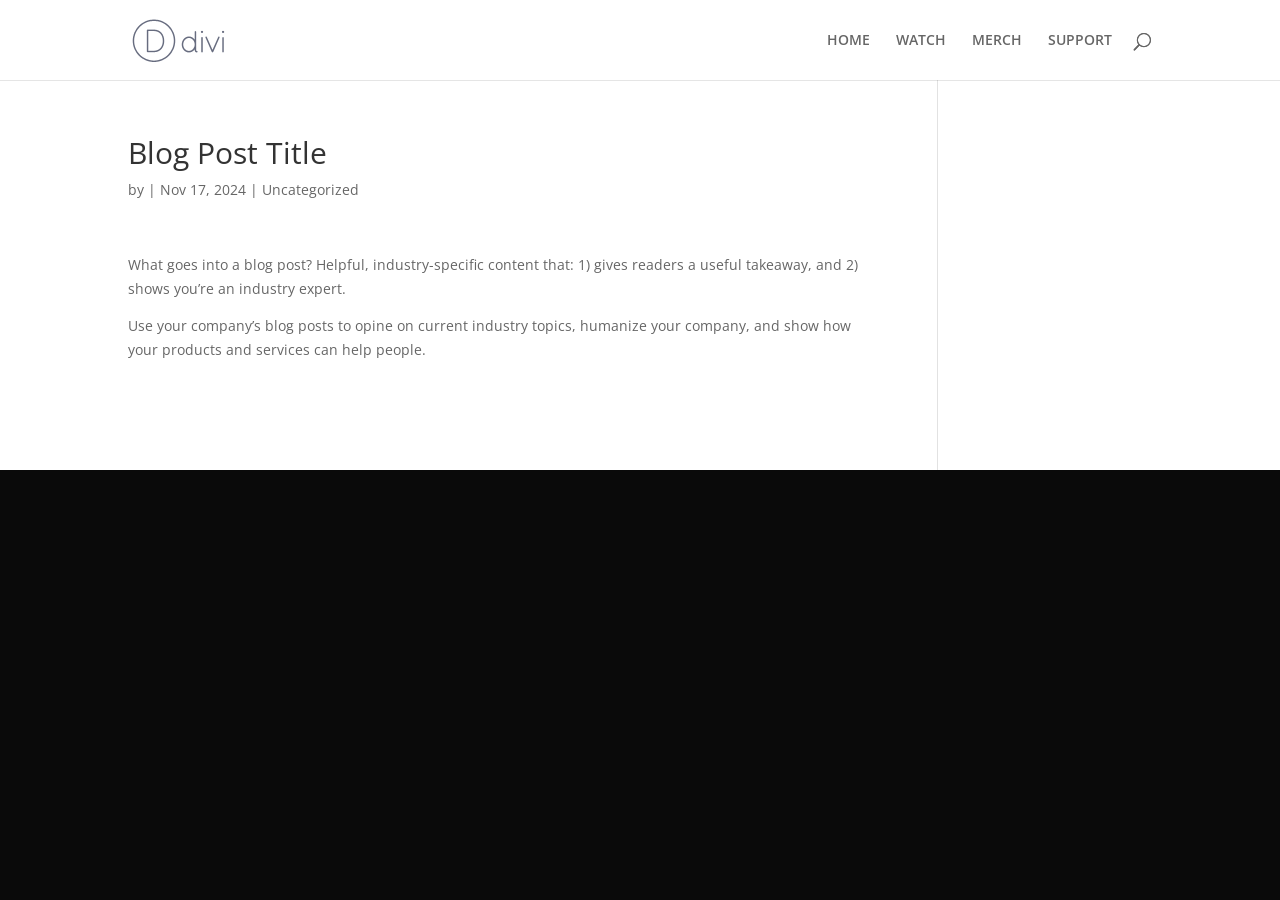
<file: blog-post-title/index.html>
<!DOCTYPE html>
<html lang="en-US">
<head>
	<meta charset="UTF-8" />
<meta http-equiv="X-UA-Compatible" content="IE=edge">
	<link rel="pingback" href="https://ajparmy.com/xmlrpc.php" />

	<script type="text/javascript">
		document.documentElement.className = 'js';
	</script>

	<meta name='robots' content='index, follow, max-image-preview:large, max-snippet:-1, max-video-preview:-1' />
<script type="text/javascript">
			let jqueryParams=[],jQuery=function(r){return jqueryParams=[...jqueryParams,r],jQuery},$=function(r){return jqueryParams=[...jqueryParams,r],$};window.jQuery=jQuery,window.$=jQuery;let customHeadScripts=!1;jQuery.fn=jQuery.prototype={},$.fn=jQuery.prototype={},jQuery.noConflict=function(r){if(window.jQuery)return jQuery=window.jQuery,$=window.jQuery,customHeadScripts=!0,jQuery.noConflict},jQuery.ready=function(r){jqueryParams=[...jqueryParams,r]},$.ready=function(r){jqueryParams=[...jqueryParams,r]},jQuery.load=function(r){jqueryParams=[...jqueryParams,r]},$.load=function(r){jqueryParams=[...jqueryParams,r]},jQuery.fn.ready=function(r){jqueryParams=[...jqueryParams,r]},$.fn.ready=function(r){jqueryParams=[...jqueryParams,r]};</script>
	<!-- This site is optimized with the Yoast SEO plugin v28.2 - https://yoast.com/product/yoast-seo-wordpress/ -->
	<title>Blog Post Title - AJP Army</title>
	<link rel="canonical" href="index.html" />
	<meta property="og:locale" content="en_US" />
	<meta property="og:type" content="article" />
	<meta property="og:title" content="Blog Post Title - AJP Army" />
	<meta property="og:description" content="What goes into a blog post? Helpful, industry-specific content that: 1) gives readers a useful takeaway, and 2) shows you’re an industry expert. Use your company’s blog posts to opine on current industry topics, humanize your company, and show how your products and services can help people." />
	<meta property="og:url" content="index.html" />
	<meta property="og:site_name" content="AJP Army" />
	<meta property="article:published_time" content="2024-11-17T02:06:44+00:00" />
	<meta name="twitter:card" content="summary_large_image" />
	<script type="application/ld+json" class="yoast-schema-graph">{"@context":"https:\/\/schema.org","@graph":[{"@type":"Article","@id":"index.html#article","isPartOf":{"@id":"index.html"},"author":{"name":"","@id":""},"headline":"Blog Post Title","datePublished":"2024-11-17T02:06:44+00:00","mainEntityOfPage":{"@id":"index.html"},"wordCount":50,"commentCount":0,"inLanguage":"en-US","potentialAction":[{"@type":"CommentAction","name":"Comment","target":["index.html#respond"]}]},{"@type":"WebPage","@id":"index.html","url":"index.html","name":"Blog Post Title - AJP Army","isPartOf":{"@id":"../index.html#website"},"datePublished":"2024-11-17T02:06:44+00:00","author":{"@id":""},"breadcrumb":{"@id":"index.html#breadcrumb"},"inLanguage":"en-US","potentialAction":[{"@type":"ReadAction","target":["index.html"]}]},{"@type":"BreadcrumbList","@id":"index.html#breadcrumb","itemListElement":[{"@type":"ListItem","position":1,"name":"Home","item":"https://ajparmy.com/"},{"@type":"ListItem","position":2,"name":"Blog Post Title"}]},{"@type":"WebSite","@id":"../index.html#website","url":"https://ajparmy.com/","name":"AJP Army","description":"Rapid Fire News","potentialAction":[{"@type":"SearchAction","target":{"@type":"EntryPoint","urlTemplate":"https://ajparmy.com/?s={search_term_string}"},"query-input":{"@type":"PropertyValueSpecification","valueRequired":true,"valueName":"search_term_string"}}],"inLanguage":"en-US"}]}</script>
	<!-- / Yoast SEO plugin. -->


<link rel='dns-prefetch' href='//fonts.googleapis.com' />
<link rel="alternate" type="application/rss+xml" title="AJP Army &raquo; Feed" href="https://ajparmy.com/feed/" />
<link rel="alternate" type="application/rss+xml" title="AJP Army &raquo; Comments Feed" href="https://ajparmy.com/comments/feed/" />
<meta content="Divi v.4.27.9" name="generator"/><link rel='stylesheet' id='wp-block-library-css' href='../wp-includes/css/dist/block-library/style.min.css' type='text/css' media='all' />
<style id='wp-block-library-theme-inline-css' type='text/css'>
.wp-block-audio :where(figcaption){color:#555;font-size:13px;text-align:center}.is-dark-theme .wp-block-audio :where(figcaption){color:#ffffffa6}.wp-block-audio{margin:0 0 1em}.wp-block-code{border:1px solid #ccc;border-radius:4px;font-family:Menlo,Consolas,monaco,monospace;padding:.8em 1em}.wp-block-embed :where(figcaption){color:#555;font-size:13px;text-align:center}.is-dark-theme .wp-block-embed :where(figcaption){color:#ffffffa6}.wp-block-embed{margin:0 0 1em}.blocks-gallery-caption{color:#555;font-size:13px;text-align:center}.is-dark-theme .blocks-gallery-caption{color:#ffffffa6}:root :where(.wp-block-image figcaption){color:#555;font-size:13px;text-align:center}.is-dark-theme :root :where(.wp-block-image figcaption){color:#ffffffa6}.wp-block-image{margin:0 0 1em}.wp-block-pullquote{border-bottom:4px solid;border-top:4px solid;color:currentColor;margin-bottom:1.75em}.wp-block-pullquote cite,.wp-block-pullquote footer,.wp-block-pullquote__citation{color:currentColor;font-size:.8125em;font-style:normal;text-transform:uppercase}.wp-block-quote{border-left:.25em solid;margin:0 0 1.75em;padding-left:1em}.wp-block-quote cite,.wp-block-quote footer{color:currentColor;font-size:.8125em;font-style:normal;position:relative}.wp-block-quote:where(.has-text-align-right){border-left:none;border-right:.25em solid;padding-left:0;padding-right:1em}.wp-block-quote:where(.has-text-align-center){border:none;padding-left:0}.wp-block-quote.is-large,.wp-block-quote.is-style-large,.wp-block-quote:where(.is-style-plain){border:none}.wp-block-search .wp-block-search__label{font-weight:700}.wp-block-search__button{border:1px solid #ccc;padding:.375em .625em}:where(.wp-block-group.has-background){padding:1.25em 2.375em}.wp-block-separator.has-css-opacity{opacity:.4}.wp-block-separator{border:none;border-bottom:2px solid;margin-left:auto;margin-right:auto}.wp-block-separator.has-alpha-channel-opacity{opacity:1}.wp-block-separator:not(.is-style-wide):not(.is-style-dots){width:100px}.wp-block-separator.has-background:not(.is-style-dots){border-bottom:none;height:1px}.wp-block-separator.has-background:not(.is-style-wide):not(.is-style-dots){height:2px}.wp-block-table{margin:0 0 1em}.wp-block-table td,.wp-block-table th{word-break:normal}.wp-block-table :where(figcaption){color:#555;font-size:13px;text-align:center}.is-dark-theme .wp-block-table :where(figcaption){color:#ffffffa6}.wp-block-video :where(figcaption){color:#555;font-size:13px;text-align:center}.is-dark-theme .wp-block-video :where(figcaption){color:#ffffffa6}.wp-block-video{margin:0 0 1em}:root :where(.wp-block-template-part.has-background){margin-bottom:0;margin-top:0;padding:1.25em 2.375em}
</style>
<link rel='stylesheet' id='coblocks-frontend-css' href='../wp-content/plugins/coblocks/dist/style-coblocks-1.css' type='text/css' media='all' />
<link rel='stylesheet' id='coblocks-extensions-css' href='../wp-content/plugins/coblocks/dist/style-coblocks-extensions.css' type='text/css' media='all' />
<link rel='stylesheet' id='coblocks-animation-css' href='../wp-content/plugins/coblocks/dist/style-coblocks-animation.css' type='text/css' media='all' />
<style id='site-designer-shared-pattern-classes-inline-css' type='text/css'>
/* Dark cover/section overlay + on-dark text. */
body .wp-site-blocks .is-style-overlay-dark .wp-block-cover__background { background-color: var(--wp--preset--color--base-3); color: var(--wp--preset--color--contrast-3); }
.wp-block-cover.is-style-overlay-dark .wp-block-cover__background.has-background-dim { opacity: 0.50 !important; }
:is(.wp-block-designsetgo-section, .wp-block-designsetgo-scroll-slides).is-style-overlay-dark { --dsgo-overlay-color: var(--wp--preset--color--base-3); --dsgo-overlay-opacity: 0.50; color: var(--wp--preset--color--contrast-3); }
.dsgo-image-accordion-item.is-style-overlay-dark { --dsgo-overlay-color: var(--wp--preset--color--base-3); }
.wp-block-group.has-background.is-style-overlay-dark { box-shadow: inset 0 0 0 9999px color-mix(in srgb, var(--wp--preset--color--base-3) 50%, transparent); }
body .wp-site-blocks .is-style-overlay-dark, body .wp-site-blocks .is-style-on-dark { --dsgo-text-color: var(--wp--preset--color--contrast-3); color: var(--wp--preset--color--contrast-3) !important; }
body .wp-site-blocks .is-style-overlay-dark :is(h1,h2,h3,h4,h5,h6,p,li,blockquote,cite), body .wp-site-blocks .is-style-on-dark :is(h1,h2,h3,h4,h5,h6,p,li,blockquote,cite) { color: var(--wp--preset--color--contrast-3) !important; }

/* Solid dark section background + light text. */
.is-style-bg-dark { background-color: var(--wp--preset--color--contrast); color: var(--wp--preset--color--base); }
.is-style-bg-dark a { color: var(--wp--preset--color--base); }
</style>
<style id='global-styles-inline-css' type='text/css'>
:root{--wp--preset--aspect-ratio--square: 1;--wp--preset--aspect-ratio--4-3: 4/3;--wp--preset--aspect-ratio--3-4: 3/4;--wp--preset--aspect-ratio--3-2: 3/2;--wp--preset--aspect-ratio--2-3: 2/3;--wp--preset--aspect-ratio--16-9: 16/9;--wp--preset--aspect-ratio--9-16: 9/16;--wp--preset--color--black: #000000;--wp--preset--color--cyan-bluish-gray: #abb8c3;--wp--preset--color--white: #ffffff;--wp--preset--color--pale-pink: #f78da7;--wp--preset--color--vivid-red: #cf2e2e;--wp--preset--color--luminous-vivid-orange: #ff6900;--wp--preset--color--luminous-vivid-amber: #fcb900;--wp--preset--color--light-green-cyan: #7bdcb5;--wp--preset--color--vivid-green-cyan: #00d084;--wp--preset--color--pale-cyan-blue: #8ed1fc;--wp--preset--color--vivid-cyan-blue: #0693e3;--wp--preset--color--vivid-purple: #9b51e0;--wp--preset--gradient--vivid-cyan-blue-to-vivid-purple: linear-gradient(135deg,rgba(6,147,227,1) 0%,rgb(155,81,224) 100%);--wp--preset--gradient--light-green-cyan-to-vivid-green-cyan: linear-gradient(135deg,rgb(122,220,180) 0%,rgb(0,208,130) 100%);--wp--preset--gradient--luminous-vivid-amber-to-luminous-vivid-orange: linear-gradient(135deg,rgba(252,185,0,1) 0%,rgba(255,105,0,1) 100%);--wp--preset--gradient--luminous-vivid-orange-to-vivid-red: linear-gradient(135deg,rgba(255,105,0,1) 0%,rgb(207,46,46) 100%);--wp--preset--gradient--very-light-gray-to-cyan-bluish-gray: linear-gradient(135deg,rgb(238,238,238) 0%,rgb(169,184,195) 100%);--wp--preset--gradient--cool-to-warm-spectrum: linear-gradient(135deg,rgb(74,234,220) 0%,rgb(151,120,209) 20%,rgb(207,42,186) 40%,rgb(238,44,130) 60%,rgb(251,105,98) 80%,rgb(254,248,76) 100%);--wp--preset--gradient--blush-light-purple: linear-gradient(135deg,rgb(255,206,236) 0%,rgb(152,150,240) 100%);--wp--preset--gradient--blush-bordeaux: linear-gradient(135deg,rgb(254,205,165) 0%,rgb(254,45,45) 50%,rgb(107,0,62) 100%);--wp--preset--gradient--luminous-dusk: linear-gradient(135deg,rgb(255,203,112) 0%,rgb(199,81,192) 50%,rgb(65,88,208) 100%);--wp--preset--gradient--pale-ocean: linear-gradient(135deg,rgb(255,245,203) 0%,rgb(182,227,212) 50%,rgb(51,167,181) 100%);--wp--preset--gradient--electric-grass: linear-gradient(135deg,rgb(202,248,128) 0%,rgb(113,206,126) 100%);--wp--preset--gradient--midnight: linear-gradient(135deg,rgb(2,3,129) 0%,rgb(40,116,252) 100%);--wp--preset--font-size--small: 13px;--wp--preset--font-size--medium: 20px;--wp--preset--font-size--large: 36px;--wp--preset--font-size--x-large: 42px;--wp--preset--spacing--20: 0.44rem;--wp--preset--spacing--30: 0.67rem;--wp--preset--spacing--40: 1rem;--wp--preset--spacing--50: 1.5rem;--wp--preset--spacing--60: 2.25rem;--wp--preset--spacing--70: 3.38rem;--wp--preset--spacing--80: 5.06rem;--wp--preset--shadow--natural: 6px 6px 9px rgba(0, 0, 0, 0.2);--wp--preset--shadow--deep: 12px 12px 50px rgba(0, 0, 0, 0.4);--wp--preset--shadow--sharp: 6px 6px 0px rgba(0, 0, 0, 0.2);--wp--preset--shadow--outlined: 6px 6px 0px -3px rgba(255, 255, 255, 1), 6px 6px rgba(0, 0, 0, 1);--wp--preset--shadow--crisp: 6px 6px 0px rgba(0, 0, 0, 1);}:root { --wp--style--global--content-size: 823px;--wp--style--global--wide-size: 1080px; }:where(body) { margin: 0; }.wp-site-blocks > .alignleft { float: left; margin-right: 2em; }.wp-site-blocks > .alignright { float: right; margin-left: 2em; }.wp-site-blocks > .aligncenter { justify-content: center; margin-left: auto; margin-right: auto; }:where(.is-layout-flex){gap: 0.5em;}:where(.is-layout-grid){gap: 0.5em;}.is-layout-flow > .alignleft{float: left;margin-inline-start: 0;margin-inline-end: 2em;}.is-layout-flow > .alignright{float: right;margin-inline-start: 2em;margin-inline-end: 0;}.is-layout-flow > .aligncenter{margin-left: auto !important;margin-right: auto !important;}.is-layout-constrained > .alignleft{float: left;margin-inline-start: 0;margin-inline-end: 2em;}.is-layout-constrained > .alignright{float: right;margin-inline-start: 2em;margin-inline-end: 0;}.is-layout-constrained > .aligncenter{margin-left: auto !important;margin-right: auto !important;}.is-layout-constrained > :where(:not(.alignleft):not(.alignright):not(.alignfull)){max-width: var(--wp--style--global--content-size);margin-left: auto !important;margin-right: auto !important;}.is-layout-constrained > .alignwide{max-width: var(--wp--style--global--wide-size);}body .is-layout-flex{display: flex;}.is-layout-flex{flex-wrap: wrap;align-items: center;}.is-layout-flex > :is(*, div){margin: 0;}body .is-layout-grid{display: grid;}.is-layout-grid > :is(*, div){margin: 0;}body{padding-top: 0px;padding-right: 0px;padding-bottom: 0px;padding-left: 0px;}:root :where(.wp-element-button, .wp-block-button__link){background-color: #32373c;border-width: 0;color: #fff;font-family: inherit;font-size: inherit;line-height: inherit;padding: calc(0.667em + 2px) calc(1.333em + 2px);text-decoration: none;}.has-black-color{color: var(--wp--preset--color--black) !important;}.has-cyan-bluish-gray-color{color: var(--wp--preset--color--cyan-bluish-gray) !important;}.has-white-color{color: var(--wp--preset--color--white) !important;}.has-pale-pink-color{color: var(--wp--preset--color--pale-pink) !important;}.has-vivid-red-color{color: var(--wp--preset--color--vivid-red) !important;}.has-luminous-vivid-orange-color{color: var(--wp--preset--color--luminous-vivid-orange) !important;}.has-luminous-vivid-amber-color{color: var(--wp--preset--color--luminous-vivid-amber) !important;}.has-light-green-cyan-color{color: var(--wp--preset--color--light-green-cyan) !important;}.has-vivid-green-cyan-color{color: var(--wp--preset--color--vivid-green-cyan) !important;}.has-pale-cyan-blue-color{color: var(--wp--preset--color--pale-cyan-blue) !important;}.has-vivid-cyan-blue-color{color: var(--wp--preset--color--vivid-cyan-blue) !important;}.has-vivid-purple-color{color: var(--wp--preset--color--vivid-purple) !important;}.has-black-background-color{background-color: var(--wp--preset--color--black) !important;}.has-cyan-bluish-gray-background-color{background-color: var(--wp--preset--color--cyan-bluish-gray) !important;}.has-white-background-color{background-color: var(--wp--preset--color--white) !important;}.has-pale-pink-background-color{background-color: var(--wp--preset--color--pale-pink) !important;}.has-vivid-red-background-color{background-color: var(--wp--preset--color--vivid-red) !important;}.has-luminous-vivid-orange-background-color{background-color: var(--wp--preset--color--luminous-vivid-orange) !important;}.has-luminous-vivid-amber-background-color{background-color: var(--wp--preset--color--luminous-vivid-amber) !important;}.has-light-green-cyan-background-color{background-color: var(--wp--preset--color--light-green-cyan) !important;}.has-vivid-green-cyan-background-color{background-color: var(--wp--preset--color--vivid-green-cyan) !important;}.has-pale-cyan-blue-background-color{background-color: var(--wp--preset--color--pale-cyan-blue) !important;}.has-vivid-cyan-blue-background-color{background-color: var(--wp--preset--color--vivid-cyan-blue) !important;}.has-vivid-purple-background-color{background-color: var(--wp--preset--color--vivid-purple) !important;}.has-black-border-color{border-color: var(--wp--preset--color--black) !important;}.has-cyan-bluish-gray-border-color{border-color: var(--wp--preset--color--cyan-bluish-gray) !important;}.has-white-border-color{border-color: var(--wp--preset--color--white) !important;}.has-pale-pink-border-color{border-color: var(--wp--preset--color--pale-pink) !important;}.has-vivid-red-border-color{border-color: var(--wp--preset--color--vivid-red) !important;}.has-luminous-vivid-orange-border-color{border-color: var(--wp--preset--color--luminous-vivid-orange) !important;}.has-luminous-vivid-amber-border-color{border-color: var(--wp--preset--color--luminous-vivid-amber) !important;}.has-light-green-cyan-border-color{border-color: var(--wp--preset--color--light-green-cyan) !important;}.has-vivid-green-cyan-border-color{border-color: var(--wp--preset--color--vivid-green-cyan) !important;}.has-pale-cyan-blue-border-color{border-color: var(--wp--preset--color--pale-cyan-blue) !important;}.has-vivid-cyan-blue-border-color{border-color: var(--wp--preset--color--vivid-cyan-blue) !important;}.has-vivid-purple-border-color{border-color: var(--wp--preset--color--vivid-purple) !important;}.has-vivid-cyan-blue-to-vivid-purple-gradient-background{background: var(--wp--preset--gradient--vivid-cyan-blue-to-vivid-purple) !important;}.has-light-green-cyan-to-vivid-green-cyan-gradient-background{background: var(--wp--preset--gradient--light-green-cyan-to-vivid-green-cyan) !important;}.has-luminous-vivid-amber-to-luminous-vivid-orange-gradient-background{background: var(--wp--preset--gradient--luminous-vivid-amber-to-luminous-vivid-orange) !important;}.has-luminous-vivid-orange-to-vivid-red-gradient-background{background: var(--wp--preset--gradient--luminous-vivid-orange-to-vivid-red) !important;}.has-very-light-gray-to-cyan-bluish-gray-gradient-background{background: var(--wp--preset--gradient--very-light-gray-to-cyan-bluish-gray) !important;}.has-cool-to-warm-spectrum-gradient-background{background: var(--wp--preset--gradient--cool-to-warm-spectrum) !important;}.has-blush-light-purple-gradient-background{background: var(--wp--preset--gradient--blush-light-purple) !important;}.has-blush-bordeaux-gradient-background{background: var(--wp--preset--gradient--blush-bordeaux) !important;}.has-luminous-dusk-gradient-background{background: var(--wp--preset--gradient--luminous-dusk) !important;}.has-pale-ocean-gradient-background{background: var(--wp--preset--gradient--pale-ocean) !important;}.has-electric-grass-gradient-background{background: var(--wp--preset--gradient--electric-grass) !important;}.has-midnight-gradient-background{background: var(--wp--preset--gradient--midnight) !important;}.has-small-font-size{font-size: var(--wp--preset--font-size--small) !important;}.has-medium-font-size{font-size: var(--wp--preset--font-size--medium) !important;}.has-large-font-size{font-size: var(--wp--preset--font-size--large) !important;}.has-x-large-font-size{font-size: var(--wp--preset--font-size--x-large) !important;}
:where(.wp-block-post-template.is-layout-flex){gap: 1.25em;}:where(.wp-block-post-template.is-layout-grid){gap: 1.25em;}
:where(.wp-block-columns.is-layout-flex){gap: 2em;}:where(.wp-block-columns.is-layout-grid){gap: 2em;}
:root :where(.wp-block-pullquote){font-size: 1.5em;line-height: 1.6;}
</style>
<link rel='stylesheet' id='sr7css-css' href='../wp-content/plugins/revslider/public/css/sr7.css' type='text/css' media='all' />
<link rel='stylesheet' id='wp-components-css' href='../wp-includes/css/dist/components/style.min.css' type='text/css' media='all' />
<link rel='stylesheet' id='godaddy-styles-css' href='../wp-content/mu-plugins/vendor/wpex/godaddy-launch/includes/Dependencies/GoDaddy/Styles/build/latest.css' type='text/css' media='all' />
<link rel='stylesheet' id='et-divi-open-sans-css' href='../_assets/fonts.googleapis.com/8c3ca5ea44d4d651.css#038;subset=latin,latin-ext&#038;display=swap' type='text/css' media='all' />
<style id='divi-style-inline-inline-css' type='text/css'>
/*!
Theme Name: Divi
Theme URI: http://www.elegantthemes.com/gallery/divi/
Version: 4.27.9
Description: Smart. Flexible. Beautiful. Divi is the most powerful theme in our collection.
Author: Elegant Themes
Author URI: http://www.elegantthemes.com
License: GNU General Public License v2
License URI: http://www.gnu.org/licenses/gpl-2.0.html
*/
a,abbr,acronym,address,applet,b,big,blockquote,body,center,cite,code,dd,del,dfn,div,dl,dt,em,fieldset,font,form,h1,h2,h3,h4,h5,h6,html,i,iframe,img,ins,kbd,label,legend,li,object,ol,p,pre,q,s,samp,small,span,strike,strong,sub,sup,tt,u,ul,var{margin:0;padding:0;border:0;outline:0;font-size:100%;-ms-text-size-adjust:100%;-webkit-text-size-adjust:100%;vertical-align:baseline;background:transparent}body{line-height:1}ol,ul{list-style:none}blockquote,q{quotes:none}blockquote:after,blockquote:before,q:after,q:before{content:"";content:none}blockquote{margin:20px 0 30px;border-left:5px solid;padding-left:20px}:focus{outline:0}del{text-decoration:line-through}pre{overflow:auto;padding:10px}figure{margin:0}table{border-collapse:collapse;border-spacing:0}article,aside,footer,header,hgroup,nav,section{display:block}body{font-family:Open Sans,Arial,sans-serif;font-size:14px;color:#666;background-color:#fff;line-height:1.7em;font-weight:500;-webkit-font-smoothing:antialiased;-moz-osx-font-smoothing:grayscale}body.page-template-page-template-blank-php #page-container{padding-top:0!important}body.et_cover_background{background-size:cover!important;background-position:top!important;background-repeat:no-repeat!important;background-attachment:fixed}a{color:#2ea3f2}a,a:hover{text-decoration:none}p{padding-bottom:1em}p:not(.has-background):last-of-type{padding-bottom:0}p.et_normal_padding{padding-bottom:1em}strong{font-weight:700}cite,em,i{font-style:italic}code,pre{font-family:Courier New,monospace;margin-bottom:10px}ins{text-decoration:none}sub,sup{height:0;line-height:1;position:relative;vertical-align:baseline}sup{bottom:.8em}sub{top:.3em}dl{margin:0 0 1.5em}dl dt{font-weight:700}dd{margin-left:1.5em}blockquote p{padding-bottom:0}embed,iframe,object,video{max-width:100%}h1,h2,h3,h4,h5,h6{color:#333;padding-bottom:10px;line-height:1em;font-weight:500}h1 a,h2 a,h3 a,h4 a,h5 a,h6 a{color:inherit}h1{font-size:30px}h2{font-size:26px}h3{font-size:22px}h4{font-size:18px}h5{font-size:16px}h6{font-size:14px}input{-webkit-appearance:none}input[type=checkbox]{-webkit-appearance:checkbox}input[type=radio]{-webkit-appearance:radio}input.text,input.title,input[type=email],input[type=password],input[type=tel],input[type=text],select,textarea{background-color:#fff;border:1px solid #bbb;padding:2px;color:#4e4e4e}input.text:focus,input.title:focus,input[type=text]:focus,select:focus,textarea:focus{border-color:#2d3940;color:#3e3e3e}input.text,input.title,input[type=text],select,textarea{margin:0}textarea{padding:4px}button,input,select,textarea{font-family:inherit}img{max-width:100%;height:auto}.clear{clear:both}br.clear{margin:0;padding:0}.pagination{clear:both}#et_search_icon:hover,.et-social-icon a:hover,.et_password_protected_form .et_submit_button,.form-submit .et_pb_buttontton.alt.disabled,.nav-single a,.posted_in a{color:#2ea3f2}.et-search-form,blockquote{border-color:#2ea3f2}#main-content{background-color:#fff}.container{width:80%;max-width:1080px;margin:auto;position:relative}body:not(.et-tb) #main-content .container,body:not(.et-tb-has-header) #main-content .container{padding-top:58px}.et_full_width_page #main-content .container:before{display:none}.main_title{margin-bottom:20px}.et_password_protected_form .et_submit_button:hover,.form-submit .et_pb_button:hover{background:rgba(0,0,0,.05)}.et_button_icon_visible .et_pb_button{padding-right:2em;padding-left:.7em}.et_button_icon_visible .et_pb_button:after{opacity:1;margin-left:0}.et_button_left .et_pb_button:hover:after{left:.15em}.et_button_left .et_pb_button:after{margin-left:0;left:1em}.et_button_icon_visible.et_button_left .et_pb_button,.et_button_left .et_pb_button:hover,.et_button_left .et_pb_module .et_pb_button:hover{padding-left:2em;padding-right:.7em}.et_button_icon_visible.et_button_left .et_pb_button:after,.et_button_left .et_pb_button:hover:after{left:.15em}.et_password_protected_form .et_submit_button:hover,.form-submit .et_pb_button:hover{padding:.3em 1em}.et_button_no_icon .et_pb_button:after{display:none}.et_button_no_icon.et_button_icon_visible.et_button_left .et_pb_button,.et_button_no_icon.et_button_left .et_pb_button:hover,.et_button_no_icon .et_pb_button,.et_button_no_icon .et_pb_button:hover{padding:.3em 1em!important}.et_button_custom_icon .et_pb_button:after{line-height:1.7em}.et_button_custom_icon.et_button_icon_visible .et_pb_button:after,.et_button_custom_icon .et_pb_button:hover:after{margin-left:.3em}#left-area .post_format-post-format-gallery .wp-block-gallery:first-of-type{padding:0;margin-bottom:-16px}.entry-content table:not(.variations){border:1px solid #eee;margin:0 0 15px;text-align:left;width:100%}.entry-content thead th,.entry-content tr th{color:#555;font-weight:700;padding:9px 24px}.entry-content tr td{border-top:1px solid #eee;padding:6px 24px}#left-area ul,.entry-content ul,.et-l--body ul,.et-l--footer ul,.et-l--header ul{list-style-type:disc;padding:0 0 23px 1em;line-height:26px}#left-area ol,.entry-content ol,.et-l--body ol,.et-l--footer ol,.et-l--header ol{list-style-type:decimal;list-style-position:inside;padding:0 0 23px;line-height:26px}#left-area ul li ul,.entry-content ul li ol{padding:2px 0 2px 20px}#left-area ol li ul,.entry-content ol li ol,.et-l--body ol li ol,.et-l--footer ol li ol,.et-l--header ol li ol{padding:2px 0 2px 35px}#left-area ul.wp-block-gallery{display:-webkit-box;display:-ms-flexbox;display:flex;-ms-flex-wrap:wrap;flex-wrap:wrap;list-style-type:none;padding:0}#left-area ul.products{padding:0!important;line-height:1.7!important;list-style:none!important}.gallery-item a{display:block}.gallery-caption,.gallery-item a{width:90%}#wpadminbar{z-index:100001}#left-area .post-meta{font-size:14px;padding-bottom:15px}#left-area .post-meta a{text-decoration:none;color:#666}#left-area .et_featured_image{padding-bottom:7px}.single .post{padding-bottom:25px}body.single .et_audio_content{margin-bottom:-6px}.nav-single a{text-decoration:none;color:#2ea3f2;font-size:14px;font-weight:400}.nav-previous{float:left}.nav-next{float:right}.et_password_protected_form p input{background-color:#eee;border:none!important;width:100%!important;border-radius:0!important;font-size:14px;color:#999!important;padding:16px!important;-webkit-box-sizing:border-box;box-sizing:border-box}.et_password_protected_form label{display:none}.et_password_protected_form .et_submit_button{font-family:inherit;display:block;float:right;margin:8px auto 0;cursor:pointer}.post-password-required p.nocomments.container{max-width:100%}.post-password-required p.nocomments.container:before{display:none}.aligncenter,div.post .new-post .aligncenter{display:block;margin-left:auto;margin-right:auto}.wp-caption{border:1px solid #ddd;text-align:center;background-color:#f3f3f3;margin-bottom:10px;max-width:96%;padding:8px}.wp-caption.alignleft{margin:0 30px 20px 0}.wp-caption.alignright{margin:0 0 20px 30px}.wp-caption img{margin:0;padding:0;border:0}.wp-caption p.wp-caption-text{font-size:12px;padding:0 4px 5px;margin:0}.alignright{float:right}.alignleft{float:left}img.alignleft{display:inline;float:left;margin-right:15px}img.alignright{display:inline;float:right;margin-left:15px}.page.et_pb_pagebuilder_layout #main-content{background-color:transparent}body #main-content .et_builder_inner_content>h1,body #main-content .et_builder_inner_content>h2,body #main-content .et_builder_inner_content>h3,body #main-content .et_builder_inner_content>h4,body #main-content .et_builder_inner_content>h5,body #main-content .et_builder_inner_content>h6{line-height:1.4em}body #main-content .et_builder_inner_content>p{line-height:1.7em}.wp-block-pullquote{margin:20px 0 30px}.wp-block-pullquote.has-background blockquote{border-left:none}.wp-block-group.has-background{padding:1.5em 1.5em .5em}@media (min-width:981px){#left-area{width:79.125%;padding-bottom:23px}#main-content .container:before{content:"";position:absolute;top:0;height:100%;width:1px;background-color:#e2e2e2}.et_full_width_page #left-area,.et_no_sidebar #left-area{float:none;width:100%!important}.et_full_width_page #left-area{padding-bottom:0}.et_no_sidebar #main-content .container:before{display:none}}@media (max-width:980px){#page-container{padding-top:80px}.et-tb #page-container,.et-tb-has-header #page-container{padding-top:0!important}#left-area,#sidebar{width:100%!important}#main-content .container:before{display:none!important}.et_full_width_page .et_gallery_item:nth-child(4n+1){clear:none}}@media print{#page-container{padding-top:0!important}}#wp-admin-bar-et-use-visual-builder a:before{font-family:ETmodules!important;content:"\e625";font-size:30px!important;width:28px;margin-top:-3px;color:#974df3!important}#wp-admin-bar-et-use-visual-builder:hover a:before{color:#fff!important}#wp-admin-bar-et-use-visual-builder:hover a,#wp-admin-bar-et-use-visual-builder a:hover{transition:background-color .5s ease;-webkit-transition:background-color .5s ease;-moz-transition:background-color .5s ease;background-color:#7e3bd0!important;color:#fff!important}* html .clearfix,:first-child+html .clearfix{zoom:1}.iphone .et_pb_section_video_bg video::-webkit-media-controls-start-playback-button{display:none!important;-webkit-appearance:none}.et_mobile_device .et_pb_section_parallax .et_pb_parallax_css{background-attachment:scroll}.et-social-facebook a.icon:before{content:"\e093"}.et-social-twitter a.icon:before{content:"\e094"}.et-social-google-plus a.icon:before{content:"\e096"}.et-social-instagram a.icon:before{content:"\e09a"}.et-social-rss a.icon:before{content:"\e09e"}.ai1ec-single-event:after{content:" ";display:table;clear:both}.evcal_event_details .evcal_evdata_cell .eventon_details_shading_bot.eventon_details_shading_bot{z-index:3}.wp-block-divi-layout{margin-bottom:1em}*{-webkit-box-sizing:border-box;box-sizing:border-box}#et-info-email:before,#et-info-phone:before,#et_search_icon:before,.comment-reply-link:after,.et-cart-info span:before,.et-pb-arrow-next:before,.et-pb-arrow-prev:before,.et-social-icon a:before,.et_audio_container .mejs-playpause-button button:before,.et_audio_container .mejs-volume-button button:before,.et_overlay:before,.et_password_protected_form .et_submit_button:after,.et_pb_button:after,.et_pb_contact_reset:after,.et_pb_contact_submit:after,.et_pb_font_icon:before,.et_pb_newsletter_button:after,.et_pb_pricing_table_button:after,.et_pb_promo_button:after,.et_pb_testimonial:before,.et_pb_toggle_title:before,.form-submit .et_pb_button:after,.mobile_menu_bar:before,a.et_pb_more_button:after{font-family:ETmodules!important;speak:none;font-style:normal;font-weight:400;-webkit-font-feature-settings:normal;font-feature-settings:normal;font-variant:normal;text-transform:none;line-height:1;-webkit-font-smoothing:antialiased;-moz-osx-font-smoothing:grayscale;text-shadow:0 0;direction:ltr}.et-pb-icon,.et_pb_custom_button_icon.et_pb_button:after,.et_pb_login .et_pb_custom_button_icon.et_pb_button:after,.et_pb_woo_custom_button_icon .button.et_pb_custom_button_icon.et_pb_button:after,.et_pb_woo_custom_button_icon .button.et_pb_custom_button_icon.et_pb_button:hover:after{content:attr(data-icon)}.et-pb-icon{font-family:ETmodules;speak:none;font-weight:400;-webkit-font-feature-settings:normal;font-feature-settings:normal;font-variant:normal;text-transform:none;line-height:1;-webkit-font-smoothing:antialiased;font-size:96px;font-style:normal;display:inline-block;-webkit-box-sizing:border-box;box-sizing:border-box;direction:ltr}#et-ajax-saving{display:none;-webkit-transition:background .3s,-webkit-box-shadow .3s;transition:background .3s,-webkit-box-shadow .3s;transition:background .3s,box-shadow .3s;transition:background .3s,box-shadow .3s,-webkit-box-shadow .3s;-webkit-box-shadow:rgba(0,139,219,.247059) 0 0 60px;box-shadow:0 0 60px rgba(0,139,219,.247059);position:fixed;top:50%;left:50%;width:50px;height:50px;background:#fff;border-radius:50px;margin:-25px 0 0 -25px;z-index:999999;text-align:center}#et-ajax-saving img{margin:9px}.et-safe-mode-indicator,.et-safe-mode-indicator:focus,.et-safe-mode-indicator:hover{-webkit-box-shadow:0 5px 10px rgba(41,196,169,.15);box-shadow:0 5px 10px rgba(41,196,169,.15);background:#29c4a9;color:#fff;font-size:14px;font-weight:600;padding:12px;line-height:16px;border-radius:3px;position:fixed;bottom:30px;right:30px;z-index:999999;text-decoration:none;font-family:Open Sans,sans-serif;-webkit-font-smoothing:antialiased;-moz-osx-font-smoothing:grayscale}.et_pb_button{font-size:20px;font-weight:500;padding:.3em 1em;line-height:1.7em!important;background-color:transparent;background-size:cover;background-position:50%;background-repeat:no-repeat;border:2px solid;border-radius:3px;-webkit-transition-duration:.2s;transition-duration:.2s;-webkit-transition-property:all!important;transition-property:all!important}.et_pb_button,.et_pb_button_inner{position:relative}.et_pb_button:hover,.et_pb_module .et_pb_button:hover{border:2px solid transparent;padding:.3em 2em .3em .7em}.et_pb_button:hover{background-color:hsla(0,0%,100%,.2)}.et_pb_bg_layout_light.et_pb_button:hover,.et_pb_bg_layout_light .et_pb_button:hover{background-color:rgba(0,0,0,.05)}.et_pb_button:after,.et_pb_button:before{font-size:32px;line-height:1em;content:"\35";opacity:0;position:absolute;margin-left:-1em;-webkit-transition:all .2s;transition:all .2s;text-transform:none;-webkit-font-feature-settings:"kern" off;font-feature-settings:"kern" off;font-variant:none;font-style:normal;font-weight:400;text-shadow:none}.et_pb_button.et_hover_enabled:hover:after,.et_pb_button.et_pb_hovered:hover:after{-webkit-transition:none!important;transition:none!important}.et_pb_button:before{display:none}.et_pb_button:hover:after{opacity:1;margin-left:0}.et_pb_column_1_3 h1,.et_pb_column_1_4 h1,.et_pb_column_1_5 h1,.et_pb_column_1_6 h1,.et_pb_column_2_5 h1{font-size:26px}.et_pb_column_1_3 h2,.et_pb_column_1_4 h2,.et_pb_column_1_5 h2,.et_pb_column_1_6 h2,.et_pb_column_2_5 h2{font-size:23px}.et_pb_column_1_3 h3,.et_pb_column_1_4 h3,.et_pb_column_1_5 h3,.et_pb_column_1_6 h3,.et_pb_column_2_5 h3{font-size:20px}.et_pb_column_1_3 h4,.et_pb_column_1_4 h4,.et_pb_column_1_5 h4,.et_pb_column_1_6 h4,.et_pb_column_2_5 h4{font-size:18px}.et_pb_column_1_3 h5,.et_pb_column_1_4 h5,.et_pb_column_1_5 h5,.et_pb_column_1_6 h5,.et_pb_column_2_5 h5{font-size:16px}.et_pb_column_1_3 h6,.et_pb_column_1_4 h6,.et_pb_column_1_5 h6,.et_pb_column_1_6 h6,.et_pb_column_2_5 h6{font-size:15px}.et_pb_bg_layout_dark,.et_pb_bg_layout_dark h1,.et_pb_bg_layout_dark h2,.et_pb_bg_layout_dark h3,.et_pb_bg_layout_dark h4,.et_pb_bg_layout_dark h5,.et_pb_bg_layout_dark h6{color:#fff!important}.et_pb_module.et_pb_text_align_left{text-align:left}.et_pb_module.et_pb_text_align_center{text-align:center}.et_pb_module.et_pb_text_align_right{text-align:right}.et_pb_module.et_pb_text_align_justified{text-align:justify}.clearfix:after{visibility:hidden;display:block;font-size:0;content:" ";clear:both;height:0}.et_pb_bg_layout_light .et_pb_more_button{color:#2ea3f2}.et_builder_inner_content{position:relative;z-index:1}header .et_builder_inner_content{z-index:2}.et_pb_css_mix_blend_mode_passthrough{mix-blend-mode:unset!important}.et_pb_image_container{margin:-20px -20px 29px}.et_pb_module_inner{position:relative}.et_hover_enabled_preview{z-index:2}.et_hover_enabled:hover{position:relative;z-index:2}.et_pb_all_tabs,.et_pb_module,.et_pb_posts_nav a,.et_pb_tab,.et_pb_with_background{position:relative;background-size:cover;background-position:50%;background-repeat:no-repeat}.et_pb_background_mask,.et_pb_background_pattern{bottom:0;left:0;position:absolute;right:0;top:0}.et_pb_background_mask{background-size:calc(100% + 2px) calc(100% + 2px);background-repeat:no-repeat;background-position:50%;overflow:hidden}.et_pb_background_pattern{background-position:0 0;background-repeat:repeat}.et_pb_with_border{position:relative;border:0 solid #333}.post-password-required .et_pb_row{padding:0;width:100%}.post-password-required .et_password_protected_form{min-height:0}body.et_pb_pagebuilder_layout.et_pb_show_title .post-password-required .et_password_protected_form h1,body:not(.et_pb_pagebuilder_layout) .post-password-required .et_password_protected_form h1{display:none}.et_pb_no_bg{padding:0!important}.et_overlay.et_pb_inline_icon:before,.et_pb_inline_icon:before{content:attr(data-icon)}.et_pb_more_button{color:inherit;text-shadow:none;text-decoration:none;display:inline-block;margin-top:20px}.et_parallax_bg_wrap{overflow:hidden;position:absolute;top:0;right:0;bottom:0;left:0}.et_parallax_bg{background-repeat:no-repeat;background-position:top;background-size:cover;position:absolute;bottom:0;left:0;width:100%;height:100%;display:block}.et_parallax_bg.et_parallax_bg__hover,.et_parallax_bg.et_parallax_bg_phone,.et_parallax_bg.et_parallax_bg_tablet,.et_parallax_gradient.et_parallax_gradient__hover,.et_parallax_gradient.et_parallax_gradient_phone,.et_parallax_gradient.et_parallax_gradient_tablet,.et_pb_section_parallax_hover:hover .et_parallax_bg:not(.et_parallax_bg__hover),.et_pb_section_parallax_hover:hover .et_parallax_gradient:not(.et_parallax_gradient__hover){display:none}.et_pb_section_parallax_hover:hover .et_parallax_bg.et_parallax_bg__hover,.et_pb_section_parallax_hover:hover .et_parallax_gradient.et_parallax_gradient__hover{display:block}.et_parallax_gradient{bottom:0;display:block;left:0;position:absolute;right:0;top:0}.et_pb_module.et_pb_section_parallax,.et_pb_posts_nav a.et_pb_section_parallax,.et_pb_tab.et_pb_section_parallax{position:relative}.et_pb_section_parallax .et_pb_parallax_css,.et_pb_slides .et_parallax_bg.et_pb_parallax_css{background-attachment:fixed}body.et-bfb .et_pb_section_parallax .et_pb_parallax_css,body.et-bfb .et_pb_slides .et_parallax_bg.et_pb_parallax_css{background-attachment:scroll;bottom:auto}.et_pb_section_parallax.et_pb_column .et_pb_module,.et_pb_section_parallax.et_pb_row .et_pb_column,.et_pb_section_parallax.et_pb_row .et_pb_module{z-index:9;position:relative}.et_pb_more_button:hover:after{opacity:1;margin-left:0}.et_pb_preload .et_pb_section_video_bg,.et_pb_preload>div{visibility:hidden}.et_pb_preload,.et_pb_section.et_pb_section_video.et_pb_preload{position:relative;background:#464646!important}.et_pb_preload:before{content:"";position:absolute;top:50%;left:50%;background:url(../wp-content/themes/Divi/includes/builder/styles/images/preloader.gif) no-repeat;border-radius:32px;width:32px;height:32px;margin:-16px 0 0 -16px}.box-shadow-overlay{position:absolute;top:0;left:0;width:100%;height:100%;z-index:10;pointer-events:none}.et_pb_section>.box-shadow-overlay~.et_pb_row{z-index:11}body.safari .section_has_divider{will-change:transform}.et_pb_row>.box-shadow-overlay{z-index:8}.has-box-shadow-overlay{position:relative}.et_clickable{cursor:pointer}.screen-reader-text{border:0;clip:rect(1px,1px,1px,1px);-webkit-clip-path:inset(50%);clip-path:inset(50%);height:1px;margin:-1px;overflow:hidden;padding:0;position:absolute!important;width:1px;word-wrap:normal!important}.et_multi_view_hidden,.et_multi_view_hidden_image{display:none!important}@keyframes multi-view-image-fade{0%{opacity:0}10%{opacity:.1}20%{opacity:.2}30%{opacity:.3}40%{opacity:.4}50%{opacity:.5}60%{opacity:.6}70%{opacity:.7}80%{opacity:.8}90%{opacity:.9}to{opacity:1}}.et_multi_view_image__loading{visibility:hidden}.et_multi_view_image__loaded{-webkit-animation:multi-view-image-fade .5s;animation:multi-view-image-fade .5s}#et-pb-motion-effects-offset-tracker{visibility:hidden!important;opacity:0;position:absolute;top:0;left:0}.et-pb-before-scroll-animation{opacity:0}header.et-l.et-l--header:after{clear:both;display:block;content:""}.et_pb_module{-webkit-animation-timing-function:linear;animation-timing-function:linear;-webkit-animation-duration:.2s;animation-duration:.2s}@-webkit-keyframes fadeBottom{0%{opacity:0;-webkit-transform:translateY(10%);transform:translateY(10%)}to{opacity:1;-webkit-transform:translateY(0);transform:translateY(0)}}@keyframes fadeBottom{0%{opacity:0;-webkit-transform:translateY(10%);transform:translateY(10%)}to{opacity:1;-webkit-transform:translateY(0);transform:translateY(0)}}@-webkit-keyframes fadeLeft{0%{opacity:0;-webkit-transform:translateX(-10%);transform:translateX(-10%)}to{opacity:1;-webkit-transform:translateX(0);transform:translateX(0)}}@keyframes fadeLeft{0%{opacity:0;-webkit-transform:translateX(-10%);transform:translateX(-10%)}to{opacity:1;-webkit-transform:translateX(0);transform:translateX(0)}}@-webkit-keyframes fadeRight{0%{opacity:0;-webkit-transform:translateX(10%);transform:translateX(10%)}to{opacity:1;-webkit-transform:translateX(0);transform:translateX(0)}}@keyframes fadeRight{0%{opacity:0;-webkit-transform:translateX(10%);transform:translateX(10%)}to{opacity:1;-webkit-transform:translateX(0);transform:translateX(0)}}@-webkit-keyframes fadeTop{0%{opacity:0;-webkit-transform:translateY(-10%);transform:translateY(-10%)}to{opacity:1;-webkit-transform:translateX(0);transform:translateX(0)}}@keyframes fadeTop{0%{opacity:0;-webkit-transform:translateY(-10%);transform:translateY(-10%)}to{opacity:1;-webkit-transform:translateX(0);transform:translateX(0)}}@-webkit-keyframes fadeIn{0%{opacity:0}to{opacity:1}}@keyframes fadeIn{0%{opacity:0}to{opacity:1}}.et-waypoint:not(.et_pb_counters){opacity:0}@media (min-width:981px){.et_pb_section.et_section_specialty div.et_pb_row .et_pb_column .et_pb_column .et_pb_module.et-last-child,.et_pb_section.et_section_specialty div.et_pb_row .et_pb_column .et_pb_column .et_pb_module:last-child,.et_pb_section.et_section_specialty div.et_pb_row .et_pb_column .et_pb_row_inner .et_pb_column .et_pb_module.et-last-child,.et_pb_section.et_section_specialty div.et_pb_row .et_pb_column .et_pb_row_inner .et_pb_column .et_pb_module:last-child,.et_pb_section div.et_pb_row .et_pb_column .et_pb_module.et-last-child,.et_pb_section div.et_pb_row .et_pb_column .et_pb_module:last-child{margin-bottom:0}}@media (max-width:980px){.et_overlay.et_pb_inline_icon_tablet:before,.et_pb_inline_icon_tablet:before{content:attr(data-icon-tablet)}.et_parallax_bg.et_parallax_bg_tablet_exist,.et_parallax_gradient.et_parallax_gradient_tablet_exist{display:none}.et_parallax_bg.et_parallax_bg_tablet,.et_parallax_gradient.et_parallax_gradient_tablet{display:block}.et_pb_column .et_pb_module{margin-bottom:30px}.et_pb_row .et_pb_column .et_pb_module.et-last-child,.et_pb_row .et_pb_column .et_pb_module:last-child,.et_section_specialty .et_pb_row .et_pb_column .et_pb_module.et-last-child,.et_section_specialty .et_pb_row .et_pb_column .et_pb_module:last-child{margin-bottom:0}.et_pb_more_button{display:inline-block!important}.et_pb_bg_layout_light_tablet.et_pb_button,.et_pb_bg_layout_light_tablet.et_pb_module.et_pb_button,.et_pb_bg_layout_light_tablet .et_pb_more_button{color:#2ea3f2}.et_pb_bg_layout_light_tablet .et_pb_forgot_password a{color:#666}.et_pb_bg_layout_light_tablet h1,.et_pb_bg_layout_light_tablet h2,.et_pb_bg_layout_light_tablet h3,.et_pb_bg_layout_light_tablet h4,.et_pb_bg_layout_light_tablet h5,.et_pb_bg_layout_light_tablet h6{color:#333!important}.et_pb_module .et_pb_bg_layout_light_tablet.et_pb_button{color:#2ea3f2!important}.et_pb_bg_layout_light_tablet{color:#666!important}.et_pb_bg_layout_dark_tablet,.et_pb_bg_layout_dark_tablet h1,.et_pb_bg_layout_dark_tablet h2,.et_pb_bg_layout_dark_tablet h3,.et_pb_bg_layout_dark_tablet h4,.et_pb_bg_layout_dark_tablet h5,.et_pb_bg_layout_dark_tablet h6{color:#fff!important}.et_pb_bg_layout_dark_tablet.et_pb_button,.et_pb_bg_layout_dark_tablet.et_pb_module.et_pb_button,.et_pb_bg_layout_dark_tablet .et_pb_more_button{color:inherit}.et_pb_bg_layout_dark_tablet .et_pb_forgot_password a{color:#fff}.et_pb_module.et_pb_text_align_left-tablet{text-align:left}.et_pb_module.et_pb_text_align_center-tablet{text-align:center}.et_pb_module.et_pb_text_align_right-tablet{text-align:right}.et_pb_module.et_pb_text_align_justified-tablet{text-align:justify}}@media (max-width:767px){.et_pb_more_button{display:inline-block!important}.et_overlay.et_pb_inline_icon_phone:before,.et_pb_inline_icon_phone:before{content:attr(data-icon-phone)}.et_parallax_bg.et_parallax_bg_phone_exist,.et_parallax_gradient.et_parallax_gradient_phone_exist{display:none}.et_parallax_bg.et_parallax_bg_phone,.et_parallax_gradient.et_parallax_gradient_phone{display:block}.et-hide-mobile{display:none!important}.et_pb_bg_layout_light_phone.et_pb_button,.et_pb_bg_layout_light_phone.et_pb_module.et_pb_button,.et_pb_bg_layout_light_phone .et_pb_more_button{color:#2ea3f2}.et_pb_bg_layout_light_phone .et_pb_forgot_password a{color:#666}.et_pb_bg_layout_light_phone h1,.et_pb_bg_layout_light_phone h2,.et_pb_bg_layout_light_phone h3,.et_pb_bg_layout_light_phone h4,.et_pb_bg_layout_light_phone h5,.et_pb_bg_layout_light_phone h6{color:#333!important}.et_pb_module .et_pb_bg_layout_light_phone.et_pb_button{color:#2ea3f2!important}.et_pb_bg_layout_light_phone{color:#666!important}.et_pb_bg_layout_dark_phone,.et_pb_bg_layout_dark_phone h1,.et_pb_bg_layout_dark_phone h2,.et_pb_bg_layout_dark_phone h3,.et_pb_bg_layout_dark_phone h4,.et_pb_bg_layout_dark_phone h5,.et_pb_bg_layout_dark_phone h6{color:#fff!important}.et_pb_bg_layout_dark_phone.et_pb_button,.et_pb_bg_layout_dark_phone.et_pb_module.et_pb_button,.et_pb_bg_layout_dark_phone .et_pb_more_button{color:inherit}.et_pb_module .et_pb_bg_layout_dark_phone.et_pb_button{color:#fff!important}.et_pb_bg_layout_dark_phone .et_pb_forgot_password a{color:#fff}.et_pb_module.et_pb_text_align_left-phone{text-align:left}.et_pb_module.et_pb_text_align_center-phone{text-align:center}.et_pb_module.et_pb_text_align_right-phone{text-align:right}.et_pb_module.et_pb_text_align_justified-phone{text-align:justify}}@media (max-width:479px){a.et_pb_more_button{display:block}}@media (min-width:768px) and (max-width:980px){[data-et-multi-view-load-tablet-hidden=true]:not(.et_multi_view_swapped){display:none!important}}@media (max-width:767px){[data-et-multi-view-load-phone-hidden=true]:not(.et_multi_view_swapped){display:none!important}}.et_pb_menu.et_pb_menu--style-inline_centered_logo .et_pb_menu__menu nav ul{-webkit-box-pack:center;-ms-flex-pack:center;justify-content:center}@-webkit-keyframes multi-view-image-fade{0%{-webkit-transform:scale(1);transform:scale(1);opacity:1}50%{-webkit-transform:scale(1.01);transform:scale(1.01);opacity:1}to{-webkit-transform:scale(1);transform:scale(1);opacity:1}}
</style>
<style id='divi-dynamic-critical-inline-css' type='text/css'>
@font-face{font-family:ETmodules;font-display:block;src:url(../wp-content/themes/Divi/core/admin/fonts/modules/all/modules.eot);src:url(../wp-content/themes/Divi/core/admin/fonts/modules/all/modules.eot#iefix) format("embedded-opentype"),url(../wp-content/themes/Divi/core/admin/fonts/modules/all/modules.woff) format("woff"),url(../wp-content/themes/Divi/core/admin/fonts/modules/all/modules.ttf) format("truetype"),url(../wp-content/themes/Divi/core/admin/fonts/modules/all/modules.svg#ETmodules) format("svg");font-weight:400;font-style:normal}
.et_audio_content,.et_link_content,.et_quote_content{background-color:#2ea3f2}.et_pb_post .et-pb-controllers a{margin-bottom:10px}.format-gallery .et-pb-controllers{bottom:0}.et_pb_blog_grid .et_audio_content{margin-bottom:19px}.et_pb_row .et_pb_blog_grid .et_pb_post .et_pb_slide{min-height:180px}.et_audio_content .wp-block-audio{margin:0;padding:0}.et_audio_content h2{line-height:44px}.et_pb_column_1_2 .et_audio_content h2,.et_pb_column_1_3 .et_audio_content h2,.et_pb_column_1_4 .et_audio_content h2,.et_pb_column_1_5 .et_audio_content h2,.et_pb_column_1_6 .et_audio_content h2,.et_pb_column_2_5 .et_audio_content h2,.et_pb_column_3_5 .et_audio_content h2,.et_pb_column_3_8 .et_audio_content h2{margin-bottom:9px;margin-top:0}.et_pb_column_1_2 .et_audio_content,.et_pb_column_3_5 .et_audio_content{padding:35px 40px}.et_pb_column_1_2 .et_audio_content h2,.et_pb_column_3_5 .et_audio_content h2{line-height:32px}.et_pb_column_1_3 .et_audio_content,.et_pb_column_1_4 .et_audio_content,.et_pb_column_1_5 .et_audio_content,.et_pb_column_1_6 .et_audio_content,.et_pb_column_2_5 .et_audio_content,.et_pb_column_3_8 .et_audio_content{padding:35px 20px}.et_pb_column_1_3 .et_audio_content h2,.et_pb_column_1_4 .et_audio_content h2,.et_pb_column_1_5 .et_audio_content h2,.et_pb_column_1_6 .et_audio_content h2,.et_pb_column_2_5 .et_audio_content h2,.et_pb_column_3_8 .et_audio_content h2{font-size:18px;line-height:26px}article.et_pb_has_overlay .et_pb_blog_image_container{position:relative}.et_pb_post>.et_main_video_container{position:relative;margin-bottom:30px}.et_pb_post .et_pb_video_overlay .et_pb_video_play{color:#fff}.et_pb_post .et_pb_video_overlay_hover:hover{background:rgba(0,0,0,.6)}.et_audio_content,.et_link_content,.et_quote_content{text-align:center;word-wrap:break-word;position:relative;padding:50px 60px}.et_audio_content h2,.et_link_content a.et_link_main_url,.et_link_content h2,.et_quote_content blockquote cite,.et_quote_content blockquote p{color:#fff!important}.et_quote_main_link{position:absolute;text-indent:-9999px;width:100%;height:100%;display:block;top:0;left:0}.et_quote_content blockquote{padding:0;margin:0;border:none}.et_audio_content h2,.et_link_content h2,.et_quote_content blockquote p{margin-top:0}.et_audio_content h2{margin-bottom:20px}.et_audio_content h2,.et_link_content h2,.et_quote_content blockquote p{line-height:44px}.et_link_content a.et_link_main_url,.et_quote_content blockquote cite{font-size:18px;font-weight:200}.et_quote_content blockquote cite{font-style:normal}.et_pb_column_2_3 .et_quote_content{padding:50px 42px 45px}.et_pb_column_2_3 .et_audio_content,.et_pb_column_2_3 .et_link_content{padding:40px 40px 45px}.et_pb_column_1_2 .et_audio_content,.et_pb_column_1_2 .et_link_content,.et_pb_column_1_2 .et_quote_content,.et_pb_column_3_5 .et_audio_content,.et_pb_column_3_5 .et_link_content,.et_pb_column_3_5 .et_quote_content{padding:35px 40px}.et_pb_column_1_2 .et_quote_content blockquote p,.et_pb_column_3_5 .et_quote_content blockquote p{font-size:26px;line-height:32px}.et_pb_column_1_2 .et_audio_content h2,.et_pb_column_1_2 .et_link_content h2,.et_pb_column_3_5 .et_audio_content h2,.et_pb_column_3_5 .et_link_content h2{line-height:32px}.et_pb_column_1_2 .et_link_content a.et_link_main_url,.et_pb_column_1_2 .et_quote_content blockquote cite,.et_pb_column_3_5 .et_link_content a.et_link_main_url,.et_pb_column_3_5 .et_quote_content blockquote cite{font-size:14px}.et_pb_column_1_3 .et_quote_content,.et_pb_column_1_4 .et_quote_content,.et_pb_column_1_5 .et_quote_content,.et_pb_column_1_6 .et_quote_content,.et_pb_column_2_5 .et_quote_content,.et_pb_column_3_8 .et_quote_content{padding:35px 30px 32px}.et_pb_column_1_3 .et_audio_content,.et_pb_column_1_3 .et_link_content,.et_pb_column_1_4 .et_audio_content,.et_pb_column_1_4 .et_link_content,.et_pb_column_1_5 .et_audio_content,.et_pb_column_1_5 .et_link_content,.et_pb_column_1_6 .et_audio_content,.et_pb_column_1_6 .et_link_content,.et_pb_column_2_5 .et_audio_content,.et_pb_column_2_5 .et_link_content,.et_pb_column_3_8 .et_audio_content,.et_pb_column_3_8 .et_link_content{padding:35px 20px}.et_pb_column_1_3 .et_audio_content h2,.et_pb_column_1_3 .et_link_content h2,.et_pb_column_1_3 .et_quote_content blockquote p,.et_pb_column_1_4 .et_audio_content h2,.et_pb_column_1_4 .et_link_content h2,.et_pb_column_1_4 .et_quote_content blockquote p,.et_pb_column_1_5 .et_audio_content h2,.et_pb_column_1_5 .et_link_content h2,.et_pb_column_1_5 .et_quote_content blockquote p,.et_pb_column_1_6 .et_audio_content h2,.et_pb_column_1_6 .et_link_content h2,.et_pb_column_1_6 .et_quote_content blockquote p,.et_pb_column_2_5 .et_audio_content h2,.et_pb_column_2_5 .et_link_content h2,.et_pb_column_2_5 .et_quote_content blockquote p,.et_pb_column_3_8 .et_audio_content h2,.et_pb_column_3_8 .et_link_content h2,.et_pb_column_3_8 .et_quote_content blockquote p{font-size:18px;line-height:26px}.et_pb_column_1_3 .et_link_content a.et_link_main_url,.et_pb_column_1_3 .et_quote_content blockquote cite,.et_pb_column_1_4 .et_link_content a.et_link_main_url,.et_pb_column_1_4 .et_quote_content blockquote cite,.et_pb_column_1_5 .et_link_content a.et_link_main_url,.et_pb_column_1_5 .et_quote_content blockquote cite,.et_pb_column_1_6 .et_link_content a.et_link_main_url,.et_pb_column_1_6 .et_quote_content blockquote cite,.et_pb_column_2_5 .et_link_content a.et_link_main_url,.et_pb_column_2_5 .et_quote_content blockquote cite,.et_pb_column_3_8 .et_link_content a.et_link_main_url,.et_pb_column_3_8 .et_quote_content blockquote cite{font-size:14px}.et_pb_post .et_pb_gallery_post_type .et_pb_slide{min-height:500px;background-size:cover!important;background-position:top}.format-gallery .et_pb_slider.gallery-not-found .et_pb_slide{-webkit-box-shadow:inset 0 0 10px rgba(0,0,0,.1);box-shadow:inset 0 0 10px rgba(0,0,0,.1)}.format-gallery .et_pb_slider:hover .et-pb-arrow-prev{left:0}.format-gallery .et_pb_slider:hover .et-pb-arrow-next{right:0}.et_pb_post>.et_pb_slider{margin-bottom:30px}.et_pb_column_3_4 .et_pb_post .et_pb_slide{min-height:442px}.et_pb_column_2_3 .et_pb_post .et_pb_slide{min-height:390px}.et_pb_column_1_2 .et_pb_post .et_pb_slide,.et_pb_column_3_5 .et_pb_post .et_pb_slide{min-height:284px}.et_pb_column_1_3 .et_pb_post .et_pb_slide,.et_pb_column_2_5 .et_pb_post .et_pb_slide,.et_pb_column_3_8 .et_pb_post .et_pb_slide{min-height:180px}.et_pb_column_1_4 .et_pb_post .et_pb_slide,.et_pb_column_1_5 .et_pb_post .et_pb_slide,.et_pb_column_1_6 .et_pb_post .et_pb_slide{min-height:125px}.et_pb_portfolio.et_pb_section_parallax .pagination,.et_pb_portfolio.et_pb_section_video .pagination,.et_pb_portfolio_grid.et_pb_section_parallax .pagination,.et_pb_portfolio_grid.et_pb_section_video .pagination{position:relative}.et_pb_bg_layout_light .et_pb_post .post-meta,.et_pb_bg_layout_light .et_pb_post .post-meta a,.et_pb_bg_layout_light .et_pb_post p{color:#666}.et_pb_bg_layout_dark .et_pb_post .post-meta,.et_pb_bg_layout_dark .et_pb_post .post-meta a,.et_pb_bg_layout_dark .et_pb_post p{color:inherit}.et_pb_text_color_dark .et_audio_content h2,.et_pb_text_color_dark .et_link_content a.et_link_main_url,.et_pb_text_color_dark .et_link_content h2,.et_pb_text_color_dark .et_quote_content blockquote cite,.et_pb_text_color_dark .et_quote_content blockquote p{color:#666!important}.et_pb_text_color_dark.et_audio_content h2,.et_pb_text_color_dark.et_link_content a.et_link_main_url,.et_pb_text_color_dark.et_link_content h2,.et_pb_text_color_dark.et_quote_content blockquote cite,.et_pb_text_color_dark.et_quote_content blockquote p{color:#bbb!important}.et_pb_text_color_dark.et_audio_content,.et_pb_text_color_dark.et_link_content,.et_pb_text_color_dark.et_quote_content{background-color:#e8e8e8}@media (min-width:981px) and (max-width:1100px){.et_quote_content{padding:50px 70px 45px}.et_pb_column_2_3 .et_quote_content{padding:50px 50px 45px}.et_pb_column_1_2 .et_quote_content,.et_pb_column_3_5 .et_quote_content{padding:35px 47px 30px}.et_pb_column_1_3 .et_quote_content,.et_pb_column_1_4 .et_quote_content,.et_pb_column_1_5 .et_quote_content,.et_pb_column_1_6 .et_quote_content,.et_pb_column_2_5 .et_quote_content,.et_pb_column_3_8 .et_quote_content{padding:35px 25px 32px}.et_pb_column_4_4 .et_pb_post .et_pb_slide{min-height:534px}.et_pb_column_3_4 .et_pb_post .et_pb_slide{min-height:392px}.et_pb_column_2_3 .et_pb_post .et_pb_slide{min-height:345px}.et_pb_column_1_2 .et_pb_post .et_pb_slide,.et_pb_column_3_5 .et_pb_post .et_pb_slide{min-height:250px}.et_pb_column_1_3 .et_pb_post .et_pb_slide,.et_pb_column_2_5 .et_pb_post .et_pb_slide,.et_pb_column_3_8 .et_pb_post .et_pb_slide{min-height:155px}.et_pb_column_1_4 .et_pb_post .et_pb_slide,.et_pb_column_1_5 .et_pb_post .et_pb_slide,.et_pb_column_1_6 .et_pb_post .et_pb_slide{min-height:108px}}@media (max-width:980px){.et_pb_bg_layout_dark_tablet .et_audio_content h2{color:#fff!important}.et_pb_text_color_dark_tablet.et_audio_content h2{color:#bbb!important}.et_pb_text_color_dark_tablet.et_audio_content{background-color:#e8e8e8}.et_pb_bg_layout_dark_tablet .et_audio_content h2,.et_pb_bg_layout_dark_tablet .et_link_content a.et_link_main_url,.et_pb_bg_layout_dark_tablet .et_link_content h2,.et_pb_bg_layout_dark_tablet .et_quote_content blockquote cite,.et_pb_bg_layout_dark_tablet .et_quote_content blockquote p{color:#fff!important}.et_pb_text_color_dark_tablet .et_audio_content h2,.et_pb_text_color_dark_tablet .et_link_content a.et_link_main_url,.et_pb_text_color_dark_tablet .et_link_content h2,.et_pb_text_color_dark_tablet .et_quote_content blockquote cite,.et_pb_text_color_dark_tablet .et_quote_content blockquote p{color:#666!important}.et_pb_text_color_dark_tablet.et_audio_content h2,.et_pb_text_color_dark_tablet.et_link_content a.et_link_main_url,.et_pb_text_color_dark_tablet.et_link_content h2,.et_pb_text_color_dark_tablet.et_quote_content blockquote cite,.et_pb_text_color_dark_tablet.et_quote_content blockquote p{color:#bbb!important}.et_pb_text_color_dark_tablet.et_audio_content,.et_pb_text_color_dark_tablet.et_link_content,.et_pb_text_color_dark_tablet.et_quote_content{background-color:#e8e8e8}}@media (min-width:768px) and (max-width:980px){.et_audio_content h2{font-size:26px!important;line-height:44px!important;margin-bottom:24px!important}.et_pb_post>.et_pb_gallery_post_type>.et_pb_slides>.et_pb_slide{min-height:384px!important}.et_quote_content{padding:50px 43px 45px!important}.et_quote_content blockquote p{font-size:26px!important;line-height:44px!important}.et_quote_content blockquote cite{font-size:18px!important}.et_link_content{padding:40px 40px 45px}.et_link_content h2{font-size:26px!important;line-height:44px!important}.et_link_content a.et_link_main_url{font-size:18px!important}}@media (max-width:767px){.et_audio_content h2,.et_link_content h2,.et_quote_content,.et_quote_content blockquote p{font-size:20px!important;line-height:26px!important}.et_audio_content,.et_link_content{padding:35px 20px!important}.et_audio_content h2{margin-bottom:9px!important}.et_pb_bg_layout_dark_phone .et_audio_content h2{color:#fff!important}.et_pb_text_color_dark_phone.et_audio_content{background-color:#e8e8e8}.et_link_content a.et_link_main_url,.et_quote_content blockquote cite{font-size:14px!important}.format-gallery .et-pb-controllers{height:auto}.et_pb_post>.et_pb_gallery_post_type>.et_pb_slides>.et_pb_slide{min-height:222px!important}.et_pb_bg_layout_dark_phone .et_audio_content h2,.et_pb_bg_layout_dark_phone .et_link_content a.et_link_main_url,.et_pb_bg_layout_dark_phone .et_link_content h2,.et_pb_bg_layout_dark_phone .et_quote_content blockquote cite,.et_pb_bg_layout_dark_phone .et_quote_content blockquote p{color:#fff!important}.et_pb_text_color_dark_phone .et_audio_content h2,.et_pb_text_color_dark_phone .et_link_content a.et_link_main_url,.et_pb_text_color_dark_phone .et_link_content h2,.et_pb_text_color_dark_phone .et_quote_content blockquote cite,.et_pb_text_color_dark_phone .et_quote_content blockquote p{color:#666!important}.et_pb_text_color_dark_phone.et_audio_content h2,.et_pb_text_color_dark_phone.et_link_content a.et_link_main_url,.et_pb_text_color_dark_phone.et_link_content h2,.et_pb_text_color_dark_phone.et_quote_content blockquote cite,.et_pb_text_color_dark_phone.et_quote_content blockquote p{color:#bbb!important}.et_pb_text_color_dark_phone.et_audio_content,.et_pb_text_color_dark_phone.et_link_content,.et_pb_text_color_dark_phone.et_quote_content{background-color:#e8e8e8}}@media (max-width:479px){.et_pb_column_1_2 .et_pb_carousel_item .et_pb_video_play,.et_pb_column_1_3 .et_pb_carousel_item .et_pb_video_play,.et_pb_column_2_3 .et_pb_carousel_item .et_pb_video_play,.et_pb_column_2_5 .et_pb_carousel_item .et_pb_video_play,.et_pb_column_3_5 .et_pb_carousel_item .et_pb_video_play,.et_pb_column_3_8 .et_pb_carousel_item .et_pb_video_play{font-size:1.5rem;line-height:1.5rem;margin-left:-.75rem;margin-top:-.75rem}.et_audio_content,.et_quote_content{padding:35px 20px!important}.et_pb_post>.et_pb_gallery_post_type>.et_pb_slides>.et_pb_slide{min-height:156px!important}}.et_full_width_page .et_gallery_item{float:left;width:20.875%;margin:0 5.5% 5.5% 0}.et_full_width_page .et_gallery_item:nth-child(3n){margin-right:5.5%}.et_full_width_page .et_gallery_item:nth-child(3n+1){clear:none}.et_full_width_page .et_gallery_item:nth-child(4n){margin-right:0}.et_full_width_page .et_gallery_item:nth-child(4n+1){clear:both}
.et_pb_slider{position:relative;overflow:hidden}.et_pb_slide{padding:0 6%;background-size:cover;background-position:50%;background-repeat:no-repeat}.et_pb_slider .et_pb_slide{display:none;float:left;margin-right:-100%;position:relative;width:100%;text-align:center;list-style:none!important;background-position:50%;background-size:100%;background-size:cover}.et_pb_slider .et_pb_slide:first-child{display:list-item}.et-pb-controllers{position:absolute;bottom:20px;left:0;width:100%;text-align:center;z-index:10}.et-pb-controllers a{display:inline-block;background-color:hsla(0,0%,100%,.5);text-indent:-9999px;border-radius:7px;width:7px;height:7px;margin-right:10px;padding:0;opacity:.5}.et-pb-controllers .et-pb-active-control{opacity:1}.et-pb-controllers a:last-child{margin-right:0}.et-pb-controllers .et-pb-active-control{background-color:#fff}.et_pb_slides .et_pb_temp_slide{display:block}.et_pb_slides:after{content:"";display:block;clear:both;visibility:hidden;line-height:0;height:0;width:0}@media (max-width:980px){.et_pb_bg_layout_light_tablet .et-pb-controllers .et-pb-active-control{background-color:#333}.et_pb_bg_layout_light_tablet .et-pb-controllers a{background-color:rgba(0,0,0,.3)}.et_pb_bg_layout_light_tablet .et_pb_slide_content{color:#333}.et_pb_bg_layout_dark_tablet .et_pb_slide_description{text-shadow:0 1px 3px rgba(0,0,0,.3)}.et_pb_bg_layout_dark_tablet .et_pb_slide_content{color:#fff}.et_pb_bg_layout_dark_tablet .et-pb-controllers .et-pb-active-control{background-color:#fff}.et_pb_bg_layout_dark_tablet .et-pb-controllers a{background-color:hsla(0,0%,100%,.5)}}@media (max-width:767px){.et-pb-controllers{position:absolute;bottom:5%;left:0;width:100%;text-align:center;z-index:10;height:14px}.et_transparent_nav .et_pb_section:first-child .et-pb-controllers{bottom:18px}.et_pb_bg_layout_light_phone.et_pb_slider_with_overlay .et_pb_slide_overlay_container,.et_pb_bg_layout_light_phone.et_pb_slider_with_text_overlay .et_pb_text_overlay_wrapper{background-color:hsla(0,0%,100%,.9)}.et_pb_bg_layout_light_phone .et-pb-controllers .et-pb-active-control{background-color:#333}.et_pb_bg_layout_dark_phone.et_pb_slider_with_overlay .et_pb_slide_overlay_container,.et_pb_bg_layout_dark_phone.et_pb_slider_with_text_overlay .et_pb_text_overlay_wrapper,.et_pb_bg_layout_light_phone .et-pb-controllers a{background-color:rgba(0,0,0,.3)}.et_pb_bg_layout_dark_phone .et-pb-controllers .et-pb-active-control{background-color:#fff}.et_pb_bg_layout_dark_phone .et-pb-controllers a{background-color:hsla(0,0%,100%,.5)}}.et_mobile_device .et_pb_slider_parallax .et_pb_slide,.et_mobile_device .et_pb_slides .et_parallax_bg.et_pb_parallax_css{background-attachment:scroll}
.et-pb-arrow-next,.et-pb-arrow-prev{position:absolute;top:50%;z-index:100;font-size:48px;color:#fff;margin-top:-24px;-webkit-transition:all .2s ease-in-out;transition:all .2s ease-in-out;opacity:0}.et_pb_bg_layout_light .et-pb-arrow-next,.et_pb_bg_layout_light .et-pb-arrow-prev{color:#333}.et_pb_slider:hover .et-pb-arrow-prev{left:22px;opacity:1}.et_pb_slider:hover .et-pb-arrow-next{right:22px;opacity:1}.et_pb_bg_layout_light .et-pb-controllers .et-pb-active-control{background-color:#333}.et_pb_bg_layout_light .et-pb-controllers a{background-color:rgba(0,0,0,.3)}.et-pb-arrow-next:hover,.et-pb-arrow-prev:hover{text-decoration:none}.et-pb-arrow-next span,.et-pb-arrow-prev span{display:none}.et-pb-arrow-prev{left:-22px}.et-pb-arrow-next{right:-22px}.et-pb-arrow-prev:before{content:"4"}.et-pb-arrow-next:before{content:"5"}.format-gallery .et-pb-arrow-next,.format-gallery .et-pb-arrow-prev{color:#fff}.et_pb_column_1_3 .et_pb_slider:hover .et-pb-arrow-prev,.et_pb_column_1_4 .et_pb_slider:hover .et-pb-arrow-prev,.et_pb_column_1_5 .et_pb_slider:hover .et-pb-arrow-prev,.et_pb_column_1_6 .et_pb_slider:hover .et-pb-arrow-prev,.et_pb_column_2_5 .et_pb_slider:hover .et-pb-arrow-prev{left:0}.et_pb_column_1_3 .et_pb_slider:hover .et-pb-arrow-next,.et_pb_column_1_4 .et_pb_slider:hover .et-pb-arrow-prev,.et_pb_column_1_5 .et_pb_slider:hover .et-pb-arrow-prev,.et_pb_column_1_6 .et_pb_slider:hover .et-pb-arrow-prev,.et_pb_column_2_5 .et_pb_slider:hover .et-pb-arrow-next{right:0}.et_pb_column_1_4 .et_pb_slider .et_pb_slide,.et_pb_column_1_5 .et_pb_slider .et_pb_slide,.et_pb_column_1_6 .et_pb_slider .et_pb_slide{min-height:170px}.et_pb_column_1_4 .et_pb_slider:hover .et-pb-arrow-next,.et_pb_column_1_5 .et_pb_slider:hover .et-pb-arrow-next,.et_pb_column_1_6 .et_pb_slider:hover .et-pb-arrow-next{right:0}@media (max-width:980px){.et_pb_bg_layout_light_tablet .et-pb-arrow-next,.et_pb_bg_layout_light_tablet .et-pb-arrow-prev{color:#333}.et_pb_bg_layout_dark_tablet .et-pb-arrow-next,.et_pb_bg_layout_dark_tablet .et-pb-arrow-prev{color:#fff}}@media (max-width:767px){.et_pb_slider:hover .et-pb-arrow-prev{left:0;opacity:1}.et_pb_slider:hover .et-pb-arrow-next{right:0;opacity:1}.et_pb_bg_layout_light_phone .et-pb-arrow-next,.et_pb_bg_layout_light_phone .et-pb-arrow-prev{color:#333}.et_pb_bg_layout_dark_phone .et-pb-arrow-next,.et_pb_bg_layout_dark_phone .et-pb-arrow-prev{color:#fff}}.et_mobile_device .et-pb-arrow-prev{left:22px;opacity:1}.et_mobile_device .et-pb-arrow-next{right:22px;opacity:1}@media (max-width:767px){.et_mobile_device .et-pb-arrow-prev{left:0;opacity:1}.et_mobile_device .et-pb-arrow-next{right:0;opacity:1}}
.et_overlay{z-index:-1;position:absolute;top:0;left:0;display:block;width:100%;height:100%;background:hsla(0,0%,100%,.9);opacity:0;pointer-events:none;-webkit-transition:all .3s;transition:all .3s;border:1px solid #e5e5e5;-webkit-box-sizing:border-box;box-sizing:border-box;-webkit-backface-visibility:hidden;backface-visibility:hidden;-webkit-font-smoothing:antialiased}.et_overlay:before{color:#2ea3f2;content:"\E050";position:absolute;top:50%;left:50%;-webkit-transform:translate(-50%,-50%);transform:translate(-50%,-50%);font-size:32px;-webkit-transition:all .4s;transition:all .4s}.et_portfolio_image,.et_shop_image{position:relative;display:block}.et_pb_has_overlay:not(.et_pb_image):hover .et_overlay,.et_portfolio_image:hover .et_overlay,.et_shop_image:hover .et_overlay{z-index:3;opacity:1}#ie7 .et_overlay,#ie8 .et_overlay{display:none}.et_pb_module.et_pb_has_overlay{position:relative}.et_pb_module.et_pb_has_overlay .et_overlay,article.et_pb_has_overlay{border:none}
.et_pb_blog_grid .et_audio_container .mejs-container .mejs-controls .mejs-time span{font-size:14px}.et_audio_container .mejs-container{width:auto!important;min-width:unset!important;height:auto!important}.et_audio_container .mejs-container,.et_audio_container .mejs-container .mejs-controls,.et_audio_container .mejs-embed,.et_audio_container .mejs-embed body{background:none;height:auto}.et_audio_container .mejs-controls .mejs-time-rail .mejs-time-loaded,.et_audio_container .mejs-time.mejs-currenttime-container{display:none!important}.et_audio_container .mejs-time{display:block!important;padding:0;margin-left:10px;margin-right:90px;line-height:inherit}.et_audio_container .mejs-android .mejs-time,.et_audio_container .mejs-ios .mejs-time,.et_audio_container .mejs-ipad .mejs-time,.et_audio_container .mejs-iphone .mejs-time{margin-right:0}.et_audio_container .mejs-controls .mejs-horizontal-volume-slider .mejs-horizontal-volume-total,.et_audio_container .mejs-controls .mejs-time-rail .mejs-time-total{background:hsla(0,0%,100%,.5);border-radius:5px;height:4px;margin:8px 0 0;top:0;right:0;left:auto}.et_audio_container .mejs-controls>div{height:20px!important}.et_audio_container .mejs-controls div.mejs-time-rail{padding-top:0;position:relative;display:block!important;margin-left:42px;margin-right:0}.et_audio_container span.mejs-time-total.mejs-time-slider{display:block!important;position:relative!important;max-width:100%;min-width:unset!important}.et_audio_container .mejs-button.mejs-volume-button{width:auto;height:auto;margin-left:auto;position:absolute;right:59px;bottom:-2px}.et_audio_container .mejs-controls .mejs-horizontal-volume-slider .mejs-horizontal-volume-current,.et_audio_container .mejs-controls .mejs-time-rail .mejs-time-current{background:#fff;height:4px;border-radius:5px}.et_audio_container .mejs-controls .mejs-horizontal-volume-slider .mejs-horizontal-volume-handle,.et_audio_container .mejs-controls .mejs-time-rail .mejs-time-handle{display:block;border:none;width:10px}.et_audio_container .mejs-time-rail .mejs-time-handle-content{border-radius:100%;-webkit-transform:scale(1);transform:scale(1)}.et_pb_text_color_dark .et_audio_container .mejs-time-rail .mejs-time-handle-content{border-color:#666}.et_audio_container .mejs-time-rail .mejs-time-hovered{height:4px}.et_audio_container .mejs-controls .mejs-horizontal-volume-slider .mejs-horizontal-volume-handle{background:#fff;border-radius:5px;height:10px;position:absolute;top:-3px}.et_audio_container .mejs-container .mejs-controls .mejs-time span{font-size:18px}.et_audio_container .mejs-controls a.mejs-horizontal-volume-slider{display:block!important;height:19px;margin-left:5px;position:absolute;right:0;bottom:0}.et_audio_container .mejs-controls div.mejs-horizontal-volume-slider{height:4px}.et_audio_container .mejs-playpause-button button,.et_audio_container .mejs-volume-button button{background:none!important;margin:0!important;width:auto!important;height:auto!important;position:relative!important;z-index:99}.et_audio_container .mejs-playpause-button button:before{content:"E"!important;font-size:32px;left:0;top:-8px}.et_audio_container .mejs-playpause-button button:before,.et_audio_container .mejs-volume-button button:before{color:#fff}.et_audio_container .mejs-playpause-button{margin-top:-7px!important;width:auto!important;height:auto!important;position:absolute}.et_audio_container .mejs-controls .mejs-button button:focus{outline:none}.et_audio_container .mejs-playpause-button.mejs-pause button:before{content:"`"!important}.et_audio_container .mejs-volume-button button:before{content:"\E068";font-size:18px}.et_pb_text_color_dark .et_audio_container .mejs-controls .mejs-horizontal-volume-slider .mejs-horizontal-volume-total,.et_pb_text_color_dark .et_audio_container .mejs-controls .mejs-time-rail .mejs-time-total{background:hsla(0,0%,60%,.5)}.et_pb_text_color_dark .et_audio_container .mejs-controls .mejs-horizontal-volume-slider .mejs-horizontal-volume-current,.et_pb_text_color_dark .et_audio_container .mejs-controls .mejs-time-rail .mejs-time-current{background:#999}.et_pb_text_color_dark .et_audio_container .mejs-playpause-button button:before,.et_pb_text_color_dark .et_audio_container .mejs-volume-button button:before{color:#666}.et_pb_text_color_dark .et_audio_container .mejs-controls .mejs-horizontal-volume-slider .mejs-horizontal-volume-handle,.et_pb_text_color_dark .mejs-controls .mejs-time-rail .mejs-time-handle{background:#666}.et_pb_text_color_dark .mejs-container .mejs-controls .mejs-time span{color:#999}.et_pb_column_1_3 .et_audio_container .mejs-container .mejs-controls .mejs-time span,.et_pb_column_1_4 .et_audio_container .mejs-container .mejs-controls .mejs-time span,.et_pb_column_1_5 .et_audio_container .mejs-container .mejs-controls .mejs-time span,.et_pb_column_1_6 .et_audio_container .mejs-container .mejs-controls .mejs-time span,.et_pb_column_2_5 .et_audio_container .mejs-container .mejs-controls .mejs-time span,.et_pb_column_3_8 .et_audio_container .mejs-container .mejs-controls .mejs-time span{font-size:14px}.et_audio_container .mejs-container .mejs-controls{padding:0;-ms-flex-wrap:wrap;flex-wrap:wrap;min-width:unset!important;position:relative}@media (max-width:980px){.et_pb_column_1_3 .et_audio_container .mejs-container .mejs-controls .mejs-time span,.et_pb_column_1_4 .et_audio_container .mejs-container .mejs-controls .mejs-time span,.et_pb_column_1_5 .et_audio_container .mejs-container .mejs-controls .mejs-time span,.et_pb_column_1_6 .et_audio_container .mejs-container .mejs-controls .mejs-time span,.et_pb_column_2_5 .et_audio_container .mejs-container .mejs-controls .mejs-time span,.et_pb_column_3_8 .et_audio_container .mejs-container .mejs-controls .mejs-time span{font-size:18px}.et_pb_bg_layout_dark_tablet .et_audio_container .mejs-controls .mejs-horizontal-volume-slider .mejs-horizontal-volume-total,.et_pb_bg_layout_dark_tablet .et_audio_container .mejs-controls .mejs-time-rail .mejs-time-total{background:hsla(0,0%,100%,.5)}.et_pb_bg_layout_dark_tablet .et_audio_container .mejs-controls .mejs-horizontal-volume-slider .mejs-horizontal-volume-current,.et_pb_bg_layout_dark_tablet .et_audio_container .mejs-controls .mejs-time-rail .mejs-time-current{background:#fff}.et_pb_bg_layout_dark_tablet .et_audio_container .mejs-playpause-button button:before,.et_pb_bg_layout_dark_tablet .et_audio_container .mejs-volume-button button:before{color:#fff}.et_pb_bg_layout_dark_tablet .et_audio_container .mejs-controls .mejs-horizontal-volume-slider .mejs-horizontal-volume-handle,.et_pb_bg_layout_dark_tablet .mejs-controls .mejs-time-rail .mejs-time-handle{background:#fff}.et_pb_bg_layout_dark_tablet .mejs-container .mejs-controls .mejs-time span{color:#fff}.et_pb_text_color_dark_tablet .et_audio_container .mejs-controls .mejs-horizontal-volume-slider .mejs-horizontal-volume-total,.et_pb_text_color_dark_tablet .et_audio_container .mejs-controls .mejs-time-rail .mejs-time-total{background:hsla(0,0%,60%,.5)}.et_pb_text_color_dark_tablet .et_audio_container .mejs-controls .mejs-horizontal-volume-slider .mejs-horizontal-volume-current,.et_pb_text_color_dark_tablet .et_audio_container .mejs-controls .mejs-time-rail .mejs-time-current{background:#999}.et_pb_text_color_dark_tablet .et_audio_container .mejs-playpause-button button:before,.et_pb_text_color_dark_tablet .et_audio_container .mejs-volume-button button:before{color:#666}.et_pb_text_color_dark_tablet .et_audio_container .mejs-controls .mejs-horizontal-volume-slider .mejs-horizontal-volume-handle,.et_pb_text_color_dark_tablet .mejs-controls .mejs-time-rail .mejs-time-handle{background:#666}.et_pb_text_color_dark_tablet .mejs-container .mejs-controls .mejs-time span{color:#999}}@media (max-width:767px){.et_audio_container .mejs-container .mejs-controls .mejs-time span{font-size:14px!important}.et_pb_bg_layout_dark_phone .et_audio_container .mejs-controls .mejs-horizontal-volume-slider .mejs-horizontal-volume-total,.et_pb_bg_layout_dark_phone .et_audio_container .mejs-controls .mejs-time-rail .mejs-time-total{background:hsla(0,0%,100%,.5)}.et_pb_bg_layout_dark_phone .et_audio_container .mejs-controls .mejs-horizontal-volume-slider .mejs-horizontal-volume-current,.et_pb_bg_layout_dark_phone .et_audio_container .mejs-controls .mejs-time-rail .mejs-time-current{background:#fff}.et_pb_bg_layout_dark_phone .et_audio_container .mejs-playpause-button button:before,.et_pb_bg_layout_dark_phone .et_audio_container .mejs-volume-button button:before{color:#fff}.et_pb_bg_layout_dark_phone .et_audio_container .mejs-controls .mejs-horizontal-volume-slider .mejs-horizontal-volume-handle,.et_pb_bg_layout_dark_phone .mejs-controls .mejs-time-rail .mejs-time-handle{background:#fff}.et_pb_bg_layout_dark_phone .mejs-container .mejs-controls .mejs-time span{color:#fff}.et_pb_text_color_dark_phone .et_audio_container .mejs-controls .mejs-horizontal-volume-slider .mejs-horizontal-volume-total,.et_pb_text_color_dark_phone .et_audio_container .mejs-controls .mejs-time-rail .mejs-time-total{background:hsla(0,0%,60%,.5)}.et_pb_text_color_dark_phone .et_audio_container .mejs-controls .mejs-horizontal-volume-slider .mejs-horizontal-volume-current,.et_pb_text_color_dark_phone .et_audio_container .mejs-controls .mejs-time-rail .mejs-time-current{background:#999}.et_pb_text_color_dark_phone .et_audio_container .mejs-playpause-button button:before,.et_pb_text_color_dark_phone .et_audio_container .mejs-volume-button button:before{color:#666}.et_pb_text_color_dark_phone .et_audio_container .mejs-controls .mejs-horizontal-volume-slider .mejs-horizontal-volume-handle,.et_pb_text_color_dark_phone .mejs-controls .mejs-time-rail .mejs-time-handle{background:#666}.et_pb_text_color_dark_phone .mejs-container .mejs-controls .mejs-time span{color:#999}}
.et_pb_video_box{display:block;position:relative;z-index:1;line-height:0}.et_pb_video_box video{width:100%!important;height:auto!important}.et_pb_video_overlay{position:absolute;z-index:10;top:0;left:0;height:100%;width:100%;background-size:cover;background-repeat:no-repeat;background-position:50%;cursor:pointer}.et_pb_video_play:before{font-family:ETmodules;content:"I"}.et_pb_video_play{display:block;position:absolute;z-index:100;color:#fff;left:50%;top:50%}.et_pb_column_1_2 .et_pb_video_play,.et_pb_column_2_3 .et_pb_video_play,.et_pb_column_3_4 .et_pb_video_play,.et_pb_column_3_5 .et_pb_video_play,.et_pb_column_4_4 .et_pb_video_play{font-size:6rem;line-height:6rem;margin-left:-3rem;margin-top:-3rem}.et_pb_column_1_3 .et_pb_video_play,.et_pb_column_1_4 .et_pb_video_play,.et_pb_column_1_5 .et_pb_video_play,.et_pb_column_1_6 .et_pb_video_play,.et_pb_column_2_5 .et_pb_video_play,.et_pb_column_3_8 .et_pb_video_play{font-size:3rem;line-height:3rem;margin-left:-1.5rem;margin-top:-1.5rem}.et_pb_bg_layout_light .et_pb_video_play{color:#333}.et_pb_video_overlay_hover{background:transparent;width:100%;height:100%;position:absolute;z-index:100;-webkit-transition:all .5s ease-in-out;transition:all .5s ease-in-out}.et_pb_video .et_pb_video_overlay_hover:hover{background:rgba(0,0,0,.6)}@media (min-width:768px) and (max-width:980px){.et_pb_column_1_3 .et_pb_video_play,.et_pb_column_1_4 .et_pb_video_play,.et_pb_column_1_5 .et_pb_video_play,.et_pb_column_1_6 .et_pb_video_play,.et_pb_column_2_5 .et_pb_video_play,.et_pb_column_3_8 .et_pb_video_play{font-size:6rem;line-height:6rem;margin-left:-3rem;margin-top:-3rem}}@media (max-width:980px){.et_pb_bg_layout_light_tablet .et_pb_video_play{color:#333}}@media (max-width:768px){.et_pb_column_1_2 .et_pb_video_play,.et_pb_column_2_3 .et_pb_video_play,.et_pb_column_3_4 .et_pb_video_play,.et_pb_column_3_5 .et_pb_video_play,.et_pb_column_4_4 .et_pb_video_play{font-size:3rem;line-height:3rem;margin-left:-1.5rem;margin-top:-1.5rem}}@media (max-width:767px){.et_pb_bg_layout_light_phone .et_pb_video_play{color:#333}}
.et_post_gallery{padding:0!important;line-height:1.7!important;list-style:none!important}.et_gallery_item{float:left;width:28.353%;margin:0 7.47% 7.47% 0}.blocks-gallery-item,.et_gallery_item{padding-left:0!important}.blocks-gallery-item:before,.et_gallery_item:before{display:none}.et_gallery_item:nth-child(3n){margin-right:0}.et_gallery_item:nth-child(3n+1){clear:both}
.et_pb_post{margin-bottom:60px;word-wrap:break-word}.et_pb_fullwidth_post_content.et_pb_with_border img,.et_pb_post_content.et_pb_with_border img,.et_pb_with_border .et_pb_post .et_pb_slides,.et_pb_with_border .et_pb_post img:not(.woocommerce-placeholder),.et_pb_with_border.et_pb_posts .et_pb_post,.et_pb_with_border.et_pb_posts_nav span.nav-next a,.et_pb_with_border.et_pb_posts_nav span.nav-previous a{border:0 solid #333}.et_pb_post .entry-content{padding-top:30px}.et_pb_post .entry-featured-image-url{display:block;position:relative;margin-bottom:30px}.et_pb_post .entry-title a,.et_pb_post h2 a{text-decoration:none}.et_pb_post .post-meta{font-size:14px;margin-bottom:6px}.et_pb_post .more,.et_pb_post .post-meta a{text-decoration:none}.et_pb_post .more{color:#82c0c7}.et_pb_posts a.more-link{clear:both;display:block}.et_pb_posts .et_pb_post{position:relative}.et_pb_has_overlay.et_pb_post .et_pb_image_container a{display:block;position:relative;overflow:hidden}.et_pb_image_container img,.et_pb_post a img{vertical-align:bottom;max-width:100%}@media (min-width:981px) and (max-width:1100px){.et_pb_post{margin-bottom:42px}}@media (max-width:980px){.et_pb_post{margin-bottom:42px}.et_pb_bg_layout_light_tablet .et_pb_post .post-meta,.et_pb_bg_layout_light_tablet .et_pb_post .post-meta a,.et_pb_bg_layout_light_tablet .et_pb_post p{color:#666}.et_pb_bg_layout_dark_tablet .et_pb_post .post-meta,.et_pb_bg_layout_dark_tablet .et_pb_post .post-meta a,.et_pb_bg_layout_dark_tablet .et_pb_post p{color:inherit}.et_pb_bg_layout_dark_tablet .comment_postinfo a,.et_pb_bg_layout_dark_tablet .comment_postinfo span{color:#fff}}@media (max-width:767px){.et_pb_post{margin-bottom:42px}.et_pb_post>h2{font-size:18px}.et_pb_bg_layout_light_phone .et_pb_post .post-meta,.et_pb_bg_layout_light_phone .et_pb_post .post-meta a,.et_pb_bg_layout_light_phone .et_pb_post p{color:#666}.et_pb_bg_layout_dark_phone .et_pb_post .post-meta,.et_pb_bg_layout_dark_phone .et_pb_post .post-meta a,.et_pb_bg_layout_dark_phone .et_pb_post p{color:inherit}.et_pb_bg_layout_dark_phone .comment_postinfo a,.et_pb_bg_layout_dark_phone .comment_postinfo span{color:#fff}}@media (max-width:479px){.et_pb_post{margin-bottom:42px}.et_pb_post h2{font-size:16px;padding-bottom:0}.et_pb_post .post-meta{color:#666;font-size:14px}}
@media (min-width:981px){.et_pb_gutters3 .et_pb_column,.et_pb_gutters3.et_pb_row .et_pb_column{margin-right:5.5%}.et_pb_gutters3 .et_pb_column_4_4,.et_pb_gutters3.et_pb_row .et_pb_column_4_4{width:100%}.et_pb_gutters3 .et_pb_column_4_4 .et_pb_module,.et_pb_gutters3.et_pb_row .et_pb_column_4_4 .et_pb_module{margin-bottom:2.75%}.et_pb_gutters3 .et_pb_column_3_4,.et_pb_gutters3.et_pb_row .et_pb_column_3_4{width:73.625%}.et_pb_gutters3 .et_pb_column_3_4 .et_pb_module,.et_pb_gutters3.et_pb_row .et_pb_column_3_4 .et_pb_module{margin-bottom:3.735%}.et_pb_gutters3 .et_pb_column_2_3,.et_pb_gutters3.et_pb_row .et_pb_column_2_3{width:64.833%}.et_pb_gutters3 .et_pb_column_2_3 .et_pb_module,.et_pb_gutters3.et_pb_row .et_pb_column_2_3 .et_pb_module{margin-bottom:4.242%}.et_pb_gutters3 .et_pb_column_3_5,.et_pb_gutters3.et_pb_row .et_pb_column_3_5{width:57.8%}.et_pb_gutters3 .et_pb_column_3_5 .et_pb_module,.et_pb_gutters3.et_pb_row .et_pb_column_3_5 .et_pb_module{margin-bottom:4.758%}.et_pb_gutters3 .et_pb_column_1_2,.et_pb_gutters3.et_pb_row .et_pb_column_1_2{width:47.25%}.et_pb_gutters3 .et_pb_column_1_2 .et_pb_module,.et_pb_gutters3.et_pb_row .et_pb_column_1_2 .et_pb_module{margin-bottom:5.82%}.et_pb_gutters3 .et_pb_column_2_5,.et_pb_gutters3.et_pb_row .et_pb_column_2_5{width:36.7%}.et_pb_gutters3 .et_pb_column_2_5 .et_pb_module,.et_pb_gutters3.et_pb_row .et_pb_column_2_5 .et_pb_module{margin-bottom:7.493%}.et_pb_gutters3 .et_pb_column_1_3,.et_pb_gutters3.et_pb_row .et_pb_column_1_3{width:29.6667%}.et_pb_gutters3 .et_pb_column_1_3 .et_pb_module,.et_pb_gutters3.et_pb_row .et_pb_column_1_3 .et_pb_module{margin-bottom:9.27%}.et_pb_gutters3 .et_pb_column_1_4,.et_pb_gutters3.et_pb_row .et_pb_column_1_4{width:20.875%}.et_pb_gutters3 .et_pb_column_1_4 .et_pb_module,.et_pb_gutters3.et_pb_row .et_pb_column_1_4 .et_pb_module{margin-bottom:13.174%}.et_pb_gutters3 .et_pb_column_1_5,.et_pb_gutters3.et_pb_row .et_pb_column_1_5{width:15.6%}.et_pb_gutters3 .et_pb_column_1_5 .et_pb_module,.et_pb_gutters3.et_pb_row .et_pb_column_1_5 .et_pb_module{margin-bottom:17.628%}.et_pb_gutters3 .et_pb_column_1_6,.et_pb_gutters3.et_pb_row .et_pb_column_1_6{width:12.0833%}.et_pb_gutters3 .et_pb_column_1_6 .et_pb_module,.et_pb_gutters3.et_pb_row .et_pb_column_1_6 .et_pb_module{margin-bottom:22.759%}.et_pb_gutters3 .et_full_width_page.woocommerce-page ul.products li.product{width:20.875%;margin-right:5.5%;margin-bottom:5.5%}.et_pb_gutters3.et_left_sidebar.woocommerce-page #main-content ul.products li.product,.et_pb_gutters3.et_right_sidebar.woocommerce-page #main-content ul.products li.product{width:28.353%;margin-right:7.47%}.et_pb_gutters3.et_left_sidebar.woocommerce-page #main-content ul.products.columns-1 li.product,.et_pb_gutters3.et_right_sidebar.woocommerce-page #main-content ul.products.columns-1 li.product{width:100%;margin-right:0}.et_pb_gutters3.et_left_sidebar.woocommerce-page #main-content ul.products.columns-2 li.product,.et_pb_gutters3.et_right_sidebar.woocommerce-page #main-content ul.products.columns-2 li.product{width:48%;margin-right:4%}.et_pb_gutters3.et_left_sidebar.woocommerce-page #main-content ul.products.columns-2 li:nth-child(2n+2),.et_pb_gutters3.et_right_sidebar.woocommerce-page #main-content ul.products.columns-2 li:nth-child(2n+2){margin-right:0}.et_pb_gutters3.et_left_sidebar.woocommerce-page #main-content ul.products.columns-2 li:nth-child(3n+1),.et_pb_gutters3.et_right_sidebar.woocommerce-page #main-content ul.products.columns-2 li:nth-child(3n+1){clear:none}}
@media (min-width:981px){.et_pb_gutter.et_pb_gutters1 #left-area{width:75%}.et_pb_gutter.et_pb_gutters1 #sidebar{width:25%}.et_pb_gutters1.et_right_sidebar #left-area{padding-right:0}.et_pb_gutters1.et_left_sidebar #left-area{padding-left:0}.et_pb_gutter.et_pb_gutters1.et_right_sidebar #main-content .container:before{right:25%!important}.et_pb_gutter.et_pb_gutters1.et_left_sidebar #main-content .container:before{left:25%!important}.et_pb_gutters1 .et_pb_column,.et_pb_gutters1.et_pb_row .et_pb_column{margin-right:0}.et_pb_gutters1 .et_pb_column_4_4,.et_pb_gutters1.et_pb_row .et_pb_column_4_4{width:100%}.et_pb_gutters1 .et_pb_column_4_4 .et_pb_module,.et_pb_gutters1.et_pb_row .et_pb_column_4_4 .et_pb_module{margin-bottom:0}.et_pb_gutters1 .et_pb_column_3_4,.et_pb_gutters1.et_pb_row .et_pb_column_3_4{width:75%}.et_pb_gutters1 .et_pb_column_3_4 .et_pb_module,.et_pb_gutters1.et_pb_row .et_pb_column_3_4 .et_pb_module{margin-bottom:0}.et_pb_gutters1 .et_pb_column_2_3,.et_pb_gutters1.et_pb_row .et_pb_column_2_3{width:66.667%}.et_pb_gutters1 .et_pb_column_2_3 .et_pb_module,.et_pb_gutters1.et_pb_row .et_pb_column_2_3 .et_pb_module{margin-bottom:0}.et_pb_gutters1 .et_pb_column_3_5,.et_pb_gutters1.et_pb_row .et_pb_column_3_5{width:60%}.et_pb_gutters1 .et_pb_column_3_5 .et_pb_module,.et_pb_gutters1.et_pb_row .et_pb_column_3_5 .et_pb_module{margin-bottom:0}.et_pb_gutters1 .et_pb_column_1_2,.et_pb_gutters1.et_pb_row .et_pb_column_1_2{width:50%}.et_pb_gutters1 .et_pb_column_1_2 .et_pb_module,.et_pb_gutters1.et_pb_row .et_pb_column_1_2 .et_pb_module{margin-bottom:0}.et_pb_gutters1 .et_pb_column_2_5,.et_pb_gutters1.et_pb_row .et_pb_column_2_5{width:40%}.et_pb_gutters1 .et_pb_column_2_5 .et_pb_module,.et_pb_gutters1.et_pb_row .et_pb_column_2_5 .et_pb_module{margin-bottom:0}.et_pb_gutters1 .et_pb_column_1_3,.et_pb_gutters1.et_pb_row .et_pb_column_1_3{width:33.3333%}.et_pb_gutters1 .et_pb_column_1_3 .et_pb_module,.et_pb_gutters1.et_pb_row .et_pb_column_1_3 .et_pb_module{margin-bottom:0}.et_pb_gutters1 .et_pb_column_1_4,.et_pb_gutters1.et_pb_row .et_pb_column_1_4{width:25%}.et_pb_gutters1 .et_pb_column_1_4 .et_pb_module,.et_pb_gutters1.et_pb_row .et_pb_column_1_4 .et_pb_module{margin-bottom:0}.et_pb_gutters1 .et_pb_column_1_5,.et_pb_gutters1.et_pb_row .et_pb_column_1_5{width:20%}.et_pb_gutters1 .et_pb_column_1_5 .et_pb_module,.et_pb_gutters1.et_pb_row .et_pb_column_1_5 .et_pb_module{margin-bottom:0}.et_pb_gutters1 .et_pb_column_1_6,.et_pb_gutters1.et_pb_row .et_pb_column_1_6{width:16.6667%}.et_pb_gutters1 .et_pb_column_1_6 .et_pb_module,.et_pb_gutters1.et_pb_row .et_pb_column_1_6 .et_pb_module{margin-bottom:0}.et_pb_gutters1 .et_full_width_page.woocommerce-page ul.products li.product{width:25%;margin-right:0;margin-bottom:0}.et_pb_gutters1.et_left_sidebar.woocommerce-page #main-content ul.products li.product,.et_pb_gutters1.et_right_sidebar.woocommerce-page #main-content ul.products li.product{width:33.333%;margin-right:0}}@media (max-width:980px){.et_pb_gutters1 .et_pb_column,.et_pb_gutters1 .et_pb_column .et_pb_module,.et_pb_gutters1.et_pb_row .et_pb_column,.et_pb_gutters1.et_pb_row .et_pb_column .et_pb_module{margin-bottom:0}.et_pb_gutters1 .et_pb_row_1-2_1-4_1-4>.et_pb_column.et_pb_column_1_4,.et_pb_gutters1 .et_pb_row_1-4_1-4>.et_pb_column.et_pb_column_1_4,.et_pb_gutters1 .et_pb_row_1-4_1-4_1-2>.et_pb_column.et_pb_column_1_4,.et_pb_gutters1 .et_pb_row_1-5_1-5_3-5>.et_pb_column.et_pb_column_1_5,.et_pb_gutters1 .et_pb_row_3-5_1-5_1-5>.et_pb_column.et_pb_column_1_5,.et_pb_gutters1 .et_pb_row_4col>.et_pb_column.et_pb_column_1_4,.et_pb_gutters1 .et_pb_row_5col>.et_pb_column.et_pb_column_1_5,.et_pb_gutters1.et_pb_row_1-2_1-4_1-4>.et_pb_column.et_pb_column_1_4,.et_pb_gutters1.et_pb_row_1-4_1-4>.et_pb_column.et_pb_column_1_4,.et_pb_gutters1.et_pb_row_1-4_1-4_1-2>.et_pb_column.et_pb_column_1_4,.et_pb_gutters1.et_pb_row_1-5_1-5_3-5>.et_pb_column.et_pb_column_1_5,.et_pb_gutters1.et_pb_row_3-5_1-5_1-5>.et_pb_column.et_pb_column_1_5,.et_pb_gutters1.et_pb_row_4col>.et_pb_column.et_pb_column_1_4,.et_pb_gutters1.et_pb_row_5col>.et_pb_column.et_pb_column_1_5{width:50%;margin-right:0}.et_pb_gutters1 .et_pb_row_1-2_1-6_1-6_1-6>.et_pb_column.et_pb_column_1_6,.et_pb_gutters1 .et_pb_row_1-6_1-6_1-6>.et_pb_column.et_pb_column_1_6,.et_pb_gutters1 .et_pb_row_1-6_1-6_1-6_1-2>.et_pb_column.et_pb_column_1_6,.et_pb_gutters1 .et_pb_row_6col>.et_pb_column.et_pb_column_1_6,.et_pb_gutters1.et_pb_row_1-2_1-6_1-6_1-6>.et_pb_column.et_pb_column_1_6,.et_pb_gutters1.et_pb_row_1-6_1-6_1-6>.et_pb_column.et_pb_column_1_6,.et_pb_gutters1.et_pb_row_1-6_1-6_1-6_1-2>.et_pb_column.et_pb_column_1_6,.et_pb_gutters1.et_pb_row_6col>.et_pb_column.et_pb_column_1_6{width:33.333%;margin-right:0}.et_pb_gutters1 .et_pb_row_1-6_1-6_1-6_1-6>.et_pb_column.et_pb_column_1_6,.et_pb_gutters1.et_pb_row_1-6_1-6_1-6_1-6>.et_pb_column.et_pb_column_1_6{width:50%;margin-right:0}}@media (max-width:767px){.et_pb_gutters1 .et_pb_column,.et_pb_gutters1 .et_pb_column .et_pb_module,.et_pb_gutters1.et_pb_row .et_pb_column,.et_pb_gutters1.et_pb_row .et_pb_column .et_pb_module{margin-bottom:0}}@media (max-width:479px){.et_pb_gutters1 .et_pb_column,.et_pb_gutters1.et_pb_row .et_pb_column{margin:0!important}.et_pb_gutters1 .et_pb_column .et_pb_module,.et_pb_gutters1.et_pb_row .et_pb_column .et_pb_module{margin-bottom:0}}
#et-secondary-menu li,#top-menu li{word-wrap:break-word}.nav li ul,.et_mobile_menu{border-color:#2EA3F2}.mobile_menu_bar:before,.mobile_menu_bar:after,#top-menu li.current-menu-ancestor>a,#top-menu li.current-menu-item>a{color:#2EA3F2}#main-header{-webkit-transition:background-color 0.4s, color 0.4s, opacity 0.4s ease-in-out, -webkit-transform 0.4s;transition:background-color 0.4s, color 0.4s, opacity 0.4s ease-in-out, -webkit-transform 0.4s;transition:background-color 0.4s, color 0.4s, transform 0.4s, opacity 0.4s ease-in-out;transition:background-color 0.4s, color 0.4s, transform 0.4s, opacity 0.4s ease-in-out, -webkit-transform 0.4s}#main-header.et-disabled-animations *{-webkit-transition-duration:0s !important;transition-duration:0s !important}.container{text-align:left;position:relative}.et_fixed_nav.et_show_nav #page-container{padding-top:80px}.et_fixed_nav.et_show_nav.et-tb #page-container,.et_fixed_nav.et_show_nav.et-tb-has-header #page-container{padding-top:0 !important}.et_fixed_nav.et_show_nav.et_secondary_nav_enabled #page-container{padding-top:111px}.et_fixed_nav.et_show_nav.et_secondary_nav_enabled.et_header_style_centered #page-container{padding-top:177px}.et_fixed_nav.et_show_nav.et_header_style_centered #page-container{padding-top:147px}.et_fixed_nav #main-header{position:fixed}.et-cloud-item-editor #page-container{padding-top:0 !important}.et_header_style_left #et-top-navigation{padding-top:33px}.et_header_style_left #et-top-navigation nav>ul>li>a{padding-bottom:33px}.et_header_style_left .logo_container{position:absolute;height:100%;width:100%}.et_header_style_left #et-top-navigation .mobile_menu_bar{padding-bottom:24px}.et_hide_search_icon #et_top_search{display:none !important}#logo{width:auto;-webkit-transition:all 0.4s ease-in-out;transition:all 0.4s ease-in-out;margin-bottom:0;max-height:54%;display:inline-block;float:none;vertical-align:middle;-webkit-transform:translate3d(0, 0, 0)}.et_pb_svg_logo #logo{height:54%}.logo_container{-webkit-transition:all 0.4s ease-in-out;transition:all 0.4s ease-in-out}span.logo_helper{display:inline-block;height:100%;vertical-align:middle;width:0}.safari .centered-inline-logo-wrap{-webkit-transform:translate3d(0, 0, 0);-webkit-transition:all 0.4s ease-in-out;transition:all 0.4s ease-in-out}#et-define-logo-wrap img{width:100%}.gecko #et-define-logo-wrap.svg-logo{position:relative !important}#top-menu-nav,#top-menu{line-height:0}#et-top-navigation{font-weight:600}.et_fixed_nav #et-top-navigation{-webkit-transition:all 0.4s ease-in-out;transition:all 0.4s ease-in-out}.et-cart-info span:before{content:"\e07a";margin-right:10px;position:relative}nav#top-menu-nav,#top-menu,nav.et-menu-nav,.et-menu{float:left}#top-menu li{display:inline-block;font-size:14px;padding-right:22px}#top-menu>li:last-child{padding-right:0}.et_fullwidth_nav.et_non_fixed_nav.et_header_style_left #top-menu>li:last-child>ul.sub-menu{right:0}#top-menu a{color:rgba(0,0,0,0.6);text-decoration:none;display:block;position:relative;-webkit-transition:opacity 0.4s ease-in-out, background-color 0.4s ease-in-out;transition:opacity 0.4s ease-in-out, background-color 0.4s ease-in-out}#top-menu-nav>ul>li>a:hover{opacity:0.7;-webkit-transition:all 0.4s ease-in-out;transition:all 0.4s ease-in-out}#et_search_icon:before{content:"\55";font-size:17px;left:0;position:absolute;top:-3px}#et_search_icon:hover{cursor:pointer}#et_top_search{float:right;margin:3px 0 0 22px;position:relative;display:block;width:18px}#et_top_search.et_search_opened{position:absolute;width:100%}.et-search-form{top:0;bottom:0;right:0;position:absolute;z-index:1000;width:100%}.et-search-form input{width:90%;border:none;color:#333;position:absolute;top:0;bottom:0;right:30px;margin:auto;background:transparent}.et-search-form .et-search-field::-ms-clear{width:0;height:0;display:none}.et_search_form_container{-webkit-animation:none;animation:none;-o-animation:none}.container.et_search_form_container{position:relative;opacity:0;height:1px}.container.et_search_form_container.et_pb_search_visible{z-index:999;-webkit-animation:fadeInTop 1s 1 cubic-bezier(0.77, 0, 0.175, 1);animation:fadeInTop 1s 1 cubic-bezier(0.77, 0, 0.175, 1)}.et_pb_search_visible.et_pb_no_animation{opacity:1}.et_pb_search_form_hidden{-webkit-animation:fadeOutTop 1s 1 cubic-bezier(0.77, 0, 0.175, 1);animation:fadeOutTop 1s 1 cubic-bezier(0.77, 0, 0.175, 1)}span.et_close_search_field{display:block;width:30px;height:30px;z-index:99999;position:absolute;right:0;cursor:pointer;top:0;bottom:0;margin:auto}span.et_close_search_field:after{font-family:'ETmodules';content:'\4d';speak:none;font-weight:normal;font-variant:normal;text-transform:none;line-height:1;-webkit-font-smoothing:antialiased;font-size:32px;display:inline-block;-webkit-box-sizing:border-box;box-sizing:border-box}.container.et_menu_container{z-index:99}.container.et_search_form_container.et_pb_search_form_hidden{z-index:1 !important}.et_search_outer{width:100%;overflow:hidden;position:absolute;top:0}.container.et_pb_menu_hidden{z-index:-1}form.et-search-form{background:rgba(0,0,0,0) !important}input[type="search"]::-webkit-search-cancel-button{-webkit-appearance:none}.et-cart-info{color:inherit}#et-top-navigation .et-cart-info{float:left;margin:-2px 0 0 22px;font-size:16px}#et-top-navigation{float:right}#top-menu li li{padding:0 20px;margin:0}#top-menu li li a{padding:6px 20px;width:200px}.nav li.et-touch-hover>ul{opacity:1;visibility:visible}#top-menu .menu-item-has-children>a:first-child:after,#et-secondary-nav .menu-item-has-children>a:first-child:after{font-family:'ETmodules';content:"3";font-size:16px;position:absolute;right:0;top:0;font-weight:800}#top-menu .menu-item-has-children>a:first-child,#et-secondary-nav .menu-item-has-children>a:first-child{padding-right:20px}#top-menu li .menu-item-has-children>a:first-child{padding-right:40px}#top-menu li .menu-item-has-children>a:first-child:after{right:20px;top:6px}#top-menu li.mega-menu{position:inherit}#top-menu li.mega-menu>ul{padding:30px 20px;position:absolute !important;width:100%;left:0 !important}#top-menu li.mega-menu ul li{margin:0;float:left !important;display:block !important;padding:0 !important}#top-menu li.mega-menu>ul>li:nth-of-type(4n){clear:right}#top-menu li.mega-menu>ul>li:nth-of-type(4n+1){clear:left}#top-menu li.mega-menu ul li li{width:100%}#top-menu li.mega-menu li>ul{-webkit-animation:none !important;animation:none !important;padding:0px;border:none;left:auto;top:auto;width:90% !important;position:relative;-webkit-box-shadow:none;box-shadow:none}#top-menu li.mega-menu li ul{visibility:visible;opacity:1;display:none}#top-menu li.mega-menu.et-hover li ul{display:block}#top-menu li.mega-menu.et-hover>ul{opacity:1 !important;visibility:visible !important}#top-menu li.mega-menu>ul>li>a{width:90%;padding:0 20px 10px}#top-menu li.mega-menu>ul>li>a:first-child{padding-top:0 !important;font-weight:bold;border-bottom:1px solid rgba(0,0,0,0.03)}#top-menu li.mega-menu>ul>li>a:first-child:hover{background-color:transparent !important}#top-menu li.mega-menu li>a{width:100%}#top-menu li.mega-menu.mega-menu-parent li li,#top-menu li.mega-menu.mega-menu-parent li>a{width:100% !important}#top-menu li.mega-menu.mega-menu-parent li>.sub-menu{float:left;width:100% !important}#top-menu li.mega-menu>ul>li{width:25%;margin:0}#top-menu li.mega-menu.mega-menu-parent-3>ul>li{width:33.33%}#top-menu li.mega-menu.mega-menu-parent-2>ul>li{width:50%}#top-menu li.mega-menu.mega-menu-parent-1>ul>li{width:100%}#top-menu li.mega-menu .menu-item-has-children>a:first-child:after{display:none}#top-menu li.mega-menu>ul>li>ul>li{width:100%;margin:0}#et_mobile_nav_menu{float:right;display:none}.mobile_menu_bar{position:relative;display:block;line-height:0}.mobile_menu_bar:before,.et_toggle_slide_menu:after{content:"\61";font-size:32px;left:0;position:relative;top:0;cursor:pointer}.mobile_nav .select_page{display:none}.et_pb_menu_hidden #top-menu,.et_pb_menu_hidden #et_search_icon:before,.et_pb_menu_hidden .et-cart-info{opacity:0;-webkit-animation:fadeOutBottom 1s 1 cubic-bezier(0.77, 0, 0.175, 1);animation:fadeOutBottom 1s 1 cubic-bezier(0.77, 0, 0.175, 1)}.et_pb_menu_visible #top-menu,.et_pb_menu_visible #et_search_icon:before,.et_pb_menu_visible .et-cart-info{z-index:99;opacity:1;-webkit-animation:fadeInBottom 1s 1 cubic-bezier(0.77, 0, 0.175, 1);animation:fadeInBottom 1s 1 cubic-bezier(0.77, 0, 0.175, 1)}.et_pb_menu_hidden #top-menu,.et_pb_menu_hidden #et_search_icon:before,.et_pb_menu_hidden .mobile_menu_bar{opacity:0;-webkit-animation:fadeOutBottom 1s 1 cubic-bezier(0.77, 0, 0.175, 1);animation:fadeOutBottom 1s 1 cubic-bezier(0.77, 0, 0.175, 1)}.et_pb_menu_visible #top-menu,.et_pb_menu_visible #et_search_icon:before,.et_pb_menu_visible .mobile_menu_bar{z-index:99;opacity:1;-webkit-animation:fadeInBottom 1s 1 cubic-bezier(0.77, 0, 0.175, 1);animation:fadeInBottom 1s 1 cubic-bezier(0.77, 0, 0.175, 1)}.et_pb_no_animation #top-menu,.et_pb_no_animation #et_search_icon:before,.et_pb_no_animation .mobile_menu_bar,.et_pb_no_animation.et_search_form_container{animation:none !important;-o-animation:none !important;-webkit-animation:none !important;-moz-animation:none !important}body.admin-bar.et_fixed_nav #main-header{top:32px}body.et-wp-pre-3_8.admin-bar.et_fixed_nav #main-header{top:28px}body.et_fixed_nav.et_secondary_nav_enabled #main-header{top:30px}body.admin-bar.et_fixed_nav.et_secondary_nav_enabled #main-header{top:63px}@media all and (min-width: 981px){.et_hide_primary_logo #main-header:not(.et-fixed-header) .logo_container,.et_hide_fixed_logo #main-header.et-fixed-header .logo_container{height:0;opacity:0;-webkit-transition:all 0.4s ease-in-out;transition:all 0.4s ease-in-out}.et_hide_primary_logo #main-header:not(.et-fixed-header) .centered-inline-logo-wrap,.et_hide_fixed_logo #main-header.et-fixed-header .centered-inline-logo-wrap{height:0;opacity:0;padding:0}.et-animated-content#page-container{-webkit-transition:margin-top 0.4s ease-in-out;transition:margin-top 0.4s ease-in-out}.et_hide_nav #page-container{-webkit-transition:none;transition:none}.et_fullwidth_nav .et-search-form,.et_fullwidth_nav .et_close_search_field{right:30px}#main-header.et-fixed-header{-webkit-box-shadow:0 0 7px rgba(0,0,0,0.1) !important;box-shadow:0 0 7px rgba(0,0,0,0.1) !important}.et_header_style_left .et-fixed-header #et-top-navigation{padding-top:20px}.et_header_style_left .et-fixed-header #et-top-navigation nav>ul>li>a{padding-bottom:20px}.et_hide_nav.et_fixed_nav #main-header{opacity:0}.et_hide_nav.et_fixed_nav .et-fixed-header#main-header{-webkit-transform:translateY(0px) !important;transform:translateY(0px) !important;opacity:1}.et_hide_nav .centered-inline-logo-wrap,.et_hide_nav.et_fixed_nav #main-header,.et_hide_nav.et_fixed_nav #main-header,.et_hide_nav .centered-inline-logo-wrap{-webkit-transition-duration:.7s;transition-duration:.7s}.et_hide_nav #page-container{padding-top:0 !important}.et_primary_nav_dropdown_animation_fade #et-top-navigation ul li:hover>ul,.et_secondary_nav_dropdown_animation_fade #et-secondary-nav li:hover>ul{-webkit-transition:all .2s ease-in-out;transition:all .2s ease-in-out}.et_primary_nav_dropdown_animation_slide #et-top-navigation ul li:hover>ul,.et_secondary_nav_dropdown_animation_slide #et-secondary-nav li:hover>ul{-webkit-animation:fadeLeft .4s ease-in-out;animation:fadeLeft .4s ease-in-out}.et_primary_nav_dropdown_animation_expand #et-top-navigation ul li:hover>ul,.et_secondary_nav_dropdown_animation_expand #et-secondary-nav li:hover>ul{-webkit-transform-origin:0 0;transform-origin:0 0;-webkit-animation:Grow .4s ease-in-out;animation:Grow .4s ease-in-out;-webkit-backface-visibility:visible !important;backface-visibility:visible !important}.et_primary_nav_dropdown_animation_flip #et-top-navigation ul li ul li:hover>ul,.et_secondary_nav_dropdown_animation_flip #et-secondary-nav ul li:hover>ul{-webkit-animation:flipInX .6s ease-in-out;animation:flipInX .6s ease-in-out;-webkit-backface-visibility:visible !important;backface-visibility:visible !important}.et_primary_nav_dropdown_animation_flip #et-top-navigation ul li:hover>ul,.et_secondary_nav_dropdown_animation_flip #et-secondary-nav li:hover>ul{-webkit-animation:flipInY .6s ease-in-out;animation:flipInY .6s ease-in-out;-webkit-backface-visibility:visible !important;backface-visibility:visible !important}.et_fullwidth_nav #main-header .container{width:100%;max-width:100%;padding-right:32px;padding-left:30px}.et_non_fixed_nav.et_fullwidth_nav.et_header_style_left #main-header .container{padding-left:0}.et_non_fixed_nav.et_fullwidth_nav.et_header_style_left .logo_container{padding-left:30px}}@media all and (max-width: 980px){.et_fixed_nav.et_show_nav.et_secondary_nav_enabled #page-container,.et_fixed_nav.et_show_nav #page-container{padding-top:80px}.et_fixed_nav.et_show_nav.et-tb #page-container,.et_fixed_nav.et_show_nav.et-tb-has-header #page-container{padding-top:0 !important}.et_non_fixed_nav #page-container{padding-top:0}.et_fixed_nav.et_secondary_nav_only_menu.admin-bar #main-header{top:32px !important}.et_hide_mobile_logo #main-header .logo_container{display:none;opacity:0;-webkit-transition:all 0.4s ease-in-out;transition:all 0.4s ease-in-out}#top-menu{display:none}.et_hide_nav.et_fixed_nav #main-header{-webkit-transform:translateY(0px) !important;transform:translateY(0px) !important;opacity:1}#et-top-navigation{margin-right:0;-webkit-transition:none;transition:none}.et_fixed_nav #main-header{position:absolute}.et_header_style_left .et-fixed-header #et-top-navigation,.et_header_style_left #et-top-navigation{padding-top:24px;display:block}.et_fixed_nav #main-header{-webkit-transition:none;transition:none}.et_fixed_nav_temp #main-header{top:0 !important}#logo,.logo_container,#main-header,.container{-webkit-transition:none;transition:none}.et_header_style_left #logo{max-width:50%}#et_top_search{margin:0 35px 0 0;float:left}#et_search_icon:before{top:7px}.et_header_style_left .et-search-form{width:50% !important;max-width:50% !important}#et_mobile_nav_menu{display:block}#et-top-navigation .et-cart-info{margin-top:5px}}@media screen and (max-width: 782px){body.admin-bar.et_fixed_nav #main-header{top:46px}}@media all and (max-width: 767px){#et-top-navigation{margin-right:0}body.admin-bar.et_fixed_nav #main-header{top:46px}}@media all and (max-width: 479px){#et-top-navigation{margin-right:0}}@media print{#top-header,#main-header{position:relative !important;top:auto !important;right:auto !important;bottom:auto !important;left:auto !important}}
@-webkit-keyframes fadeOutTop{0%{opacity:1;-webkit-transform:translatey(0);transform:translatey(0)}to{opacity:0;-webkit-transform:translatey(-60%);transform:translatey(-60%)}}@keyframes fadeOutTop{0%{opacity:1;-webkit-transform:translatey(0);transform:translatey(0)}to{opacity:0;-webkit-transform:translatey(-60%);transform:translatey(-60%)}}@-webkit-keyframes fadeInTop{0%{opacity:0;-webkit-transform:translatey(-60%);transform:translatey(-60%)}to{opacity:1;-webkit-transform:translatey(0);transform:translatey(0)}}@keyframes fadeInTop{0%{opacity:0;-webkit-transform:translatey(-60%);transform:translatey(-60%)}to{opacity:1;-webkit-transform:translatey(0);transform:translatey(0)}}@-webkit-keyframes fadeInBottom{0%{opacity:0;-webkit-transform:translatey(60%);transform:translatey(60%)}to{opacity:1;-webkit-transform:translatey(0);transform:translatey(0)}}@keyframes fadeInBottom{0%{opacity:0;-webkit-transform:translatey(60%);transform:translatey(60%)}to{opacity:1;-webkit-transform:translatey(0);transform:translatey(0)}}@-webkit-keyframes fadeOutBottom{0%{opacity:1;-webkit-transform:translatey(0);transform:translatey(0)}to{opacity:0;-webkit-transform:translatey(60%);transform:translatey(60%)}}@keyframes fadeOutBottom{0%{opacity:1;-webkit-transform:translatey(0);transform:translatey(0)}to{opacity:0;-webkit-transform:translatey(60%);transform:translatey(60%)}}@-webkit-keyframes Grow{0%{opacity:0;-webkit-transform:scaleY(.5);transform:scaleY(.5)}to{opacity:1;-webkit-transform:scale(1);transform:scale(1)}}@keyframes Grow{0%{opacity:0;-webkit-transform:scaleY(.5);transform:scaleY(.5)}to{opacity:1;-webkit-transform:scale(1);transform:scale(1)}}/*!
	  * Animate.css - http://daneden.me/animate
	  * Licensed under the MIT license - http://opensource.org/licenses/MIT
	  * Copyright (c) 2015 Daniel Eden
	 */@-webkit-keyframes flipInX{0%{-webkit-transform:perspective(400px) rotateX(90deg);transform:perspective(400px) rotateX(90deg);-webkit-animation-timing-function:ease-in;animation-timing-function:ease-in;opacity:0}40%{-webkit-transform:perspective(400px) rotateX(-20deg);transform:perspective(400px) rotateX(-20deg);-webkit-animation-timing-function:ease-in;animation-timing-function:ease-in}60%{-webkit-transform:perspective(400px) rotateX(10deg);transform:perspective(400px) rotateX(10deg);opacity:1}80%{-webkit-transform:perspective(400px) rotateX(-5deg);transform:perspective(400px) rotateX(-5deg)}to{-webkit-transform:perspective(400px);transform:perspective(400px)}}@keyframes flipInX{0%{-webkit-transform:perspective(400px) rotateX(90deg);transform:perspective(400px) rotateX(90deg);-webkit-animation-timing-function:ease-in;animation-timing-function:ease-in;opacity:0}40%{-webkit-transform:perspective(400px) rotateX(-20deg);transform:perspective(400px) rotateX(-20deg);-webkit-animation-timing-function:ease-in;animation-timing-function:ease-in}60%{-webkit-transform:perspective(400px) rotateX(10deg);transform:perspective(400px) rotateX(10deg);opacity:1}80%{-webkit-transform:perspective(400px) rotateX(-5deg);transform:perspective(400px) rotateX(-5deg)}to{-webkit-transform:perspective(400px);transform:perspective(400px)}}@-webkit-keyframes flipInY{0%{-webkit-transform:perspective(400px) rotateY(90deg);transform:perspective(400px) rotateY(90deg);-webkit-animation-timing-function:ease-in;animation-timing-function:ease-in;opacity:0}40%{-webkit-transform:perspective(400px) rotateY(-20deg);transform:perspective(400px) rotateY(-20deg);-webkit-animation-timing-function:ease-in;animation-timing-function:ease-in}60%{-webkit-transform:perspective(400px) rotateY(10deg);transform:perspective(400px) rotateY(10deg);opacity:1}80%{-webkit-transform:perspective(400px) rotateY(-5deg);transform:perspective(400px) rotateY(-5deg)}to{-webkit-transform:perspective(400px);transform:perspective(400px)}}@keyframes flipInY{0%{-webkit-transform:perspective(400px) rotateY(90deg);transform:perspective(400px) rotateY(90deg);-webkit-animation-timing-function:ease-in;animation-timing-function:ease-in;opacity:0}40%{-webkit-transform:perspective(400px) rotateY(-20deg);transform:perspective(400px) rotateY(-20deg);-webkit-animation-timing-function:ease-in;animation-timing-function:ease-in}60%{-webkit-transform:perspective(400px) rotateY(10deg);transform:perspective(400px) rotateY(10deg);opacity:1}80%{-webkit-transform:perspective(400px) rotateY(-5deg);transform:perspective(400px) rotateY(-5deg)}to{-webkit-transform:perspective(400px);transform:perspective(400px)}}
#main-header{line-height:23px;font-weight:500;top:0;background-color:#fff;width:100%;-webkit-box-shadow:0 1px 0 rgba(0,0,0,.1);box-shadow:0 1px 0 rgba(0,0,0,.1);position:relative;z-index:99999}.nav li li{padding:0 20px;margin:0}.et-menu li li a{padding:6px 20px;width:200px}.nav li{position:relative;line-height:1em}.nav li li{position:relative;line-height:2em}.nav li ul{position:absolute;padding:20px 0;z-index:9999;width:240px;background:#fff;visibility:hidden;opacity:0;border-top:3px solid #2ea3f2;box-shadow:0 2px 5px rgba(0,0,0,.1);-moz-box-shadow:0 2px 5px rgba(0,0,0,.1);-webkit-box-shadow:0 2px 5px rgba(0,0,0,.1);-webkit-transform:translateZ(0);text-align:left}.nav li.et-hover>ul{visibility:visible}.nav li.et-touch-hover>ul,.nav li:hover>ul{opacity:1;visibility:visible}.nav li li ul{z-index:1000;top:-23px;left:240px}.nav li.et-reverse-direction-nav li ul{left:auto;right:240px}.nav li:hover{visibility:inherit}.et_mobile_menu li a,.nav li li a{font-size:14px;-webkit-transition:opacity .2s ease-in-out,background-color .2s ease-in-out;transition:opacity .2s ease-in-out,background-color .2s ease-in-out}.et_mobile_menu li a:hover,.nav ul li a:hover{background-color:rgba(0,0,0,.03);opacity:.7}.et-dropdown-removing>ul{display:none}.mega-menu .et-dropdown-removing>ul{display:block}.et-menu .menu-item-has-children>a:first-child:after{font-family:ETmodules;content:"3";font-size:16px;position:absolute;right:0;top:0;font-weight:800}.et-menu .menu-item-has-children>a:first-child{padding-right:20px}.et-menu li li.menu-item-has-children>a:first-child:after{right:20px;top:6px}.et-menu-nav li.mega-menu{position:inherit}.et-menu-nav li.mega-menu>ul{padding:30px 20px;position:absolute!important;width:100%;left:0!important}.et-menu-nav li.mega-menu ul li{margin:0;float:left!important;display:block!important;padding:0!important}.et-menu-nav li.mega-menu li>ul{-webkit-animation:none!important;animation:none!important;padding:0;border:none;left:auto;top:auto;width:240px!important;position:relative;box-shadow:none;-webkit-box-shadow:none}.et-menu-nav li.mega-menu li ul{visibility:visible;opacity:1;display:none}.et-menu-nav li.mega-menu.et-hover li ul,.et-menu-nav li.mega-menu:hover li ul{display:block}.et-menu-nav li.mega-menu:hover>ul{opacity:1!important;visibility:visible!important}.et-menu-nav li.mega-menu>ul>li>a:first-child{padding-top:0!important;font-weight:700;border-bottom:1px solid rgba(0,0,0,.03)}.et-menu-nav li.mega-menu>ul>li>a:first-child:hover{background-color:transparent!important}.et-menu-nav li.mega-menu li>a{width:200px!important}.et-menu-nav li.mega-menu.mega-menu-parent li>a,.et-menu-nav li.mega-menu.mega-menu-parent li li{width:100%!important}.et-menu-nav li.mega-menu.mega-menu-parent li>.sub-menu{float:left;width:100%!important}.et-menu-nav li.mega-menu>ul>li{width:25%;margin:0}.et-menu-nav li.mega-menu.mega-menu-parent-3>ul>li{width:33.33%}.et-menu-nav li.mega-menu.mega-menu-parent-2>ul>li{width:50%}.et-menu-nav li.mega-menu.mega-menu-parent-1>ul>li{width:100%}.et_pb_fullwidth_menu li.mega-menu .menu-item-has-children>a:first-child:after,.et_pb_menu li.mega-menu .menu-item-has-children>a:first-child:after{display:none}.et_fullwidth_nav #top-menu li.mega-menu>ul{width:auto;left:30px!important;right:30px!important}.et_mobile_menu{position:absolute;left:0;padding:5%;background:#fff;width:100%;visibility:visible;opacity:1;display:none;z-index:9999;border-top:3px solid #2ea3f2;box-shadow:0 2px 5px rgba(0,0,0,.1);-moz-box-shadow:0 2px 5px rgba(0,0,0,.1);-webkit-box-shadow:0 2px 5px rgba(0,0,0,.1)}#main-header .et_mobile_menu li ul,.et_pb_fullwidth_menu .et_mobile_menu li ul,.et_pb_menu .et_mobile_menu li ul{visibility:visible!important;display:block!important;padding-left:10px}.et_mobile_menu li li{padding-left:5%}.et_mobile_menu li a{border-bottom:1px solid rgba(0,0,0,.03);color:#666;padding:10px 5%;display:block}.et_mobile_menu .menu-item-has-children>a{font-weight:700;background-color:rgba(0,0,0,.03)}.et_mobile_menu li .menu-item-has-children>a{background-color:transparent}.et_mobile_nav_menu{float:right;display:none}.mobile_menu_bar{position:relative;display:block;line-height:0}.mobile_menu_bar:before{content:"a";font-size:32px;position:relative;left:0;top:0;cursor:pointer}.et_pb_module .mobile_menu_bar:before{top:2px}.mobile_nav .select_page{display:none}
.footer-widget h4,#main-footer .widget_block h1,#main-footer .widget_block h2,#main-footer .widget_block h3,#main-footer .widget_block h4,#main-footer .widget_block h5,#main-footer .widget_block h6{color:#2EA3F2}.footer-widget li:before{border-color:#2EA3F2}.bottom-nav li.current-menu-item>a{color:#2EA3F2}#main-footer{background-color:#222222}#footer-widgets{padding:6% 0 0}.footer-widget{float:left;color:#fff}.last{margin-right:0}.footer-widget .fwidget:last-child{margin-bottom:0 !important}#footer-widgets .footer-widget li{padding-left:14px;position:relative}#footer-widgets .footer-widget li:before{border-radius:3px;border-style:solid;border-width:3px;content:"";left:0;position:absolute;top:9px}#footer-widgets .footer-widget a{color:#fff}#footer-widgets .footer-widget li a{color:#fff;text-decoration:none}#footer-widgets .footer-widget li a:hover{color:rgba(255,255,255,0.7)}.footer-widget .widget_adsensewidget ins{min-width:160px}#footer-bottom{background-color:#1f1f1f;background-color:rgba(0,0,0,0.32);padding:15px 0 5px}#footer-bottom a{-webkit-transition:all 0.4s ease-in-out;transition:all 0.4s ease-in-out}#footer-info{text-align:left;color:#666;padding-bottom:10px;float:left}#footer-info a{font-weight:700;color:#666}#footer-info a:hover{opacity:.7}#et-footer-nav{background-color:rgba(255,255,255,0.05)}.bottom-nav{padding:15px 0}.bottom-nav li{font-weight:600;display:inline-block;font-size:14px;padding-right:22px}.bottom-nav a{color:#bbb;-webkit-transition:all 0.4s ease-in-out;transition:all 0.4s ease-in-out}.bottom-nav a:hover{opacity:.7}@media all and (max-width: 980px){.footer-widget:nth-child(n){width:46.25% !important;margin:0 7.5% 7.5% 0 !important}.et_pb_footer_columns1 .footer-widget{width:100% !important;margin:0 7.5% 7.5% 0 !important}#footer-widgets .footer-widget .fwidget{margin-bottom:16.21%}.et_pb_gutters1 .footer-widget:nth-child(n){width:50% !important;margin:0 !important}.et_pb_gutters1 #footer-widgets .footer-widget .fwidget{margin-bottom:0}#footer-widgets{padding:8% 0}#footer-widgets .footer-widget:nth-child(2n){margin-right:0 !important}#footer-widgets .footer-widget:nth-last-child(-n+2){margin-bottom:0 !important}.bottom-nav{text-align:center}#footer-info{float:none;text-align:center}}@media all and (max-width: 767px){#footer-widgets .footer-widget,.et_pb_gutters1 #footer-widgets .footer-widget{width:100% !important;margin-right:0 !important}#footer-widgets .footer-widget:nth-child(n),#footer-widgets .footer-widget .fwidget{margin-bottom:9.5% !important}.et_pb_gutters1 #footer-widgets .footer-widget:nth-child(n),.et_pb_gutters1 #footer-widgets .footer-widget .fwidget{margin-bottom:0 !important}#footer-widgets{padding:10% 0}#footer-widgets .footer-widget .fwidget:last-child{margin-bottom:0 !important}#footer-widgets .footer-widget:last-child{margin-bottom:0 !important}}@media all and (max-width: 479px){#footer-widgets .footer-widget:nth-child(n),.footer-widget .fwidget{margin-bottom:11.5% !important}#footer-widgets .footer-widget.last{margin-bottom:0 !important}.et_pb_gutters1 #footer-widgets .footer-widget:nth-child(n),.et_pb_gutters1 #footer-widgets .footer-widget .fwidget{margin-bottom:0 !important}#footer-widgets{padding:12% 0}}
@media all and (min-width: 981px){.et_pb_gutters3 .footer-widget{margin-right:5.5%;margin-bottom:5.5%}.et_pb_gutters3 .footer-widget:last-child{margin-right:0}.et_pb_gutters3.et_pb_footer_columns6 .footer-widget{width:12.083%}.et_pb_gutters3.et_pb_footer_columns6 .footer-widget .fwidget{margin-bottom:45.517%}.et_pb_gutters3.et_pb_footer_columns5 .footer-widget{width:15.6%}.et_pb_gutters3.et_pb_footer_columns5 .footer-widget .fwidget{margin-bottom:35.256%}.et_pb_gutters3.et_pb_footer_columns4 .footer-widget{width:20.875%}.et_pb_gutters3.et_pb_footer_columns4 .footer-widget .fwidget{margin-bottom:26.347%}.et_pb_gutters3.et_pb_footer_columns3 .footer-widget{width:29.667%}.et_pb_gutters3.et_pb_footer_columns3 .footer-widget .fwidget{margin-bottom:18.539%}.et_pb_gutters3.et_pb_footer_columns2 .footer-widget{width:47.25%}.et_pb_gutters3.et_pb_footer_columns2 .footer-widget .fwidget{margin-bottom:11.64%}.et_pb_gutters3.et_pb_footer_columns1 .footer-widget{width:100%}.et_pb_gutters3.et_pb_footer_columns1 .footer-widget .fwidget{margin-bottom:5.5%}.et_pb_gutters3.et_pb_footer_columns_3_4__1_4 .footer-widget:nth-child(1){width:73.625%;clear:both}.et_pb_gutters3.et_pb_footer_columns_3_4__1_4 .footer-widget:nth-child(1) .fwidget{margin-bottom:7.47%}.et_pb_gutters3.et_pb_footer_columns_3_4__1_4 .footer-widget:nth-child(2){width:20.875%}.et_pb_gutters3.et_pb_footer_columns_3_4__1_4 .footer-widget:nth-child(2) .fwidget{margin-bottom:26.347%}.et_pb_gutters3.et_pb_footer_columns_1_4__3_4 .footer-widget:nth-child(1){width:20.875%;clear:both}.et_pb_gutters3.et_pb_footer_columns_1_4__3_4 .footer-widget:nth-child(1) .fwidget{margin-bottom:26.347%}.et_pb_gutters3.et_pb_footer_columns_1_4__3_4 .footer-widget:nth-child(2){width:73.625%}.et_pb_gutters3.et_pb_footer_columns_1_4__3_4 .footer-widget:nth-child(2) .fwidget{margin-bottom:7.47%}.et_pb_gutters3.et_pb_footer_columns_2_3__1_3 .footer-widget:nth-child(1){width:64.833%}.et_pb_gutters3.et_pb_footer_columns_2_3__1_3 .footer-widget:nth-child(1) .fwidget{margin-bottom:8.483%}.et_pb_gutters3.et_pb_footer_columns_2_3__1_3 .footer-widget:nth-child(2){width:29.667%}.et_pb_gutters3.et_pb_footer_columns_2_3__1_3 .footer-widget:nth-child(2) .fwidget{margin-bottom:18.539%}.et_pb_gutters3.et_pb_footer_columns_1_3__2_3 .footer-widget:nth-child(1){width:29.667%}.et_pb_gutters3.et_pb_footer_columns_1_3__2_3 .footer-widget:nth-child(1) .fwidget{margin-bottom:18.539%}.et_pb_gutters3.et_pb_footer_columns_1_3__2_3 .footer-widget:nth-child(2){width:64.833%}.et_pb_gutters3.et_pb_footer_columns_1_3__2_3 .footer-widget:nth-child(2) .fwidget{margin-bottom:8.483%}.et_pb_gutters3.et_pb_footer_columns_1_4__1_2 .footer-widget:nth-child(-n+2){width:20.875%}.et_pb_gutters3.et_pb_footer_columns_1_4__1_2 .footer-widget:nth-child(-n+2) .fwidget{margin-bottom:26.347%}.et_pb_gutters3.et_pb_footer_columns_1_4__1_2 .footer-widget:nth-child(3){width:47.25%}.et_pb_gutters3.et_pb_footer_columns_1_4__1_2 .footer-widget:nth-child(3) .fwidget{margin-bottom:11.64%}.et_pb_gutters3.et_pb_footer_columns_1_2__1_4 .footer-widget:first-child{width:47.25%}.et_pb_gutters3.et_pb_footer_columns_1_2__1_4 .footer-widget:first-child .fwidget{margin-bottom:11.64%}.et_pb_gutters3.et_pb_footer_columns_1_2__1_4 .footer-widget:nth-child(-n+3):not(:nth-child(1)){width:20.875%}.et_pb_gutters3.et_pb_footer_columns_1_2__1_4 .footer-widget:nth-child(-n+3):not(:nth-child(1)) .fwidget{margin-bottom:26.347%}.et_pb_gutters3.et_pb_footer_columns_1_5__3_5 .footer-widget:nth-child(-n+2){width:15.6%}.et_pb_gutters3.et_pb_footer_columns_1_5__3_5 .footer-widget:nth-child(-n+2) .fwidget{margin-bottom:35.256%}.et_pb_gutters3.et_pb_footer_columns_1_5__3_5 .footer-widget:nth-child(3){width:57.8%}.et_pb_gutters3.et_pb_footer_columns_1_5__3_5 .footer-widget:nth-child(3) .fwidget{margin-bottom:9.516%}.et_pb_gutters3.et_pb_footer_columns_3_5__1_5 .footer-widget:first-child{width:57.8%}.et_pb_gutters3.et_pb_footer_columns_3_5__1_5 .footer-widget:first-child .fwidget{margin-bottom:9.516%}.et_pb_gutters3.et_pb_footer_columns_3_5__1_5 .footer-widget:nth-child(-n+3):not(:nth-child(1)){width:15.6%}.et_pb_gutters3.et_pb_footer_columns_3_5__1_5 .footer-widget:nth-child(-n+3):not(:nth-child(1)) .fwidget{margin-bottom:35.256%}.et_pb_gutters3.et_pb_footer_columns_3_5__2_5 .footer-widget:nth-child(1){width:57.8%}.et_pb_gutters3.et_pb_footer_columns_3_5__2_5 .footer-widget:nth-child(1) .fwidget{margin-bottom:9.516%}.et_pb_gutters3.et_pb_footer_columns_3_5__2_5 .footer-widget:nth-child(2){width:36.7%}.et_pb_gutters3.et_pb_footer_columns_3_5__2_5 .footer-widget:nth-child(2) .fwidget{margin-bottom:14.986%}.et_pb_gutters3.et_pb_footer_columns_2_5__3_5 .footer-widget:nth-child(1){width:36.7%}.et_pb_gutters3.et_pb_footer_columns_2_5__3_5 .footer-widget:nth-child(1) .fwidget{margin-bottom:14.986%}.et_pb_gutters3.et_pb_footer_columns_2_5__3_5 .footer-widget:nth-child(2){width:57.8%}.et_pb_gutters3.et_pb_footer_columns_2_5__3_5 .footer-widget:nth-child(2) .fwidget{margin-bottom:9.516%}.et_pb_gutters3.et_pb_footer_columns_1_2__1_6 .footer-widget:first-child{width:47.25%}.et_pb_gutters3.et_pb_footer_columns_1_2__1_6 .footer-widget:first-child .fwidget{margin-bottom:11.64%}.et_pb_gutters3.et_pb_footer_columns_1_2__1_6 .footer-widget:nth-child(-n+4):not(:nth-child(1)){width:12.083%}.et_pb_gutters3.et_pb_footer_columns_1_2__1_6 .footer-widget:nth-child(-n+4):not(:nth-child(1)) .fwidget{margin-bottom:45.517%}.et_pb_gutters3.et_pb_footer_columns_1_6__1_2 .footer-widget:nth-child(-n+3){width:12.083%}.et_pb_gutters3.et_pb_footer_columns_1_6__1_2 .footer-widget:nth-child(-n+3) .fwidget{margin-bottom:45.517%}.et_pb_gutters3.et_pb_footer_columns_1_6__1_2 .footer-widget:nth-child(4){width:47.25%}.et_pb_gutters3.et_pb_footer_columns_1_6__1_2 .footer-widget:nth-child(4) .fwidget{margin-bottom:11.64%}.et_pb_gutters3.et_pb_footer_columns_1_4_1_2_1_4 .footer-widget:nth-child(-n+3):not(:nth-child(2)){width:20.875%}.et_pb_gutters3.et_pb_footer_columns_1_4_1_2_1_4 .footer-widget:nth-child(-n+3):not(:nth-child(2)) .fwidget{margin-bottom:26.347%}.et_pb_gutters3.et_pb_footer_columns_1_4_1_2_1_4 .footer-widget:nth-child(2){width:47.25%}.et_pb_gutters3.et_pb_footer_columns_1_4_1_2_1_4 .footer-widget:nth-child(2) .fwidget{margin-bottom:11.64%}.et_pb_gutters3.et_pb_footer_columns_1_5_3_5_1_5 .footer-widget:nth-child(-n+3):not(:nth-child(2)){width:15.6%}.et_pb_gutters3.et_pb_footer_columns_1_5_3_5_1_5 .footer-widget:nth-child(-n+3):not(:nth-child(2)) .fwidget{margin-bottom:35.256%}.et_pb_gutters3.et_pb_footer_columns_1_5_3_5_1_5 .footer-widget:nth-child(2){width:57.8%}.et_pb_gutters3.et_pb_footer_columns_1_5_3_5_1_5 .footer-widget:nth-child(2) .fwidget{margin-bottom:9.516%}}
.et-social-icons{float:right}.et-social-icons li{display:inline-block;margin-left:20px}.et-social-icon a{display:inline-block;font-size:24px;position:relative;text-align:center;-webkit-transition:color 300ms ease 0s;transition:color 300ms ease 0s;color:#666;text-decoration:none}.et-social-icons a:hover{opacity:0.7;-webkit-transition:all 0.4s ease-in-out;transition:all 0.4s ease-in-out}.et-social-icon span{display:none}.et_duplicate_social_icons{display:none}@media all and (max-width: 980px){.et-social-icons{float:none;text-align:center}}@media all and (max-width: 980px){.et-social-icons{margin:0 0 5px}}
#sidebar{padding-bottom:28px}#sidebar .et_pb_widget{margin-bottom:30px;width:100%;float:none}.et_right_sidebar #main-content .et_pb_column_2_3 .et_pb_countdown_timer .section p.value,.et_right_sidebar #main-content .et_pb_column_2_3 .et_pb_countdown_timer .section.sep,.et_left_sidebar #main-content .et_pb_column_2_3 .et_pb_countdown_timer .section p.value,.et_left_sidebar #main-content .et_pb_column_2_3 .et_pb_countdown_timer .section.sep{font-size:44px;line-height:44px}.et_right_sidebar #main-content .et_pb_column_1_2 .et_pb_countdown_timer .section p.value,.et_right_sidebar #main-content .et_pb_column_1_2 .et_pb_countdown_timer .section.sep,.et_left_sidebar #main-content .et_pb_column_1_2 .et_pb_countdown_timer .section p.value,.et_left_sidebar #main-content .et_pb_column_1_2 .et_pb_countdown_timer .section.sep{font-size:32px;line-height:32px}.et_right_sidebar #main-content .et_pb_column_3_8 .et_pb_countdown_timer .section p.value,.et_right_sidebar #main-content .et_pb_column_3_8 .et_pb_countdown_timer .section.sep,.et_left_sidebar #main-content .et_pb_column_3_8 .et_pb_countdown_timer .section p.value,.et_left_sidebar #main-content .et_pb_column_3_8 .et_pb_countdown_timer .section.sep{font-size:24px;line-height:24px}.et_right_sidebar #main-content .et_pb_column_1_3 .et_pb_countdown_timer .section p.value,.et_right_sidebar #main-content .et_pb_column_1_3 .et_pb_countdown_timer .section.sep,.et_left_sidebar #main-content .et_pb_column_1_3 .et_pb_countdown_timer .section p.value,.et_left_sidebar #main-content .et_pb_column_1_3 .et_pb_countdown_timer .section.sep{font-size:20px;line-height:20px}.et_right_sidebar #main-content .et_pb_column_1_4 .et_pb_countdown_timer .section p.value,.et_right_sidebar #main-content .et_pb_column_1_4 .et_pb_countdown_timer .section.sep,.et_left_sidebar #main-content .et_pb_column_1_4 .et_pb_countdown_timer .section p.value,.et_left_sidebar #main-content .et_pb_column_1_4 .et_pb_countdown_timer .section.sep{font-size:16px;line-height:16px}@media all and (min-width: 981px) and (max-width: 1100px){#sidebar .et_pb_widget{margin-left:0}.et_left_sidebar #sidebar .et_pb_widget{margin-right:0}}@media all and (min-width: 981px){#sidebar{float:left;width:20.875%}.et_right_sidebar #left-area{float:left;padding-right:5.5%}.et_right_sidebar #sidebar{padding-left:30px}.et_right_sidebar #main-content .container:before{right:20.875% !important}.et_left_sidebar #left-area{float:right;padding-left:5.5%}.et_left_sidebar #sidebar{padding-right:30px}.et_left_sidebar #main-content .container:before{left:20.875% !important}}@media all and (max-width: 980px){.et_right_sidebar #left-area,.et_right_sidebar #sidebar,.et_left_sidebar #left-area,.et_left_sidebar #sidebar{width:auto;float:none;padding-right:0;padding-left:0}.et_right_sidebar #left-area{margin-right:0}.et_right_sidebar #sidebar{margin-left:0;border-left:none}.et_left_sidebar #left-area{margin-left:0}.et_left_sidebar #sidebar{margin-right:0;border-right:none}}
</style>
<link rel='stylesheet' id='revslider-divi-styles-css' href='../wp-content/plugins/revslider/admin/includes/shortcode_generator/divi/styles/style.min.css' type='text/css' media='all' />
<script type="text/javascript" src="../wp-content/plugins/revslider/public/js/libs/tptools.js" id="tp-tools-js" async="async" data-wp-strategy="async"></script>
<script type="text/javascript" src="../wp-content/plugins/revslider/public/js/sr7.js" id="sr7-js" async="async" data-wp-strategy="async"></script>
<link rel="https://api.w.org/" href="https://ajparmy.com/wp-json/" /><link rel="alternate" title="JSON" type="application/json" href="https://ajparmy.com/wp-json/wp/v2/posts/6" /><link rel="EditURI" type="application/rsd+xml" title="RSD" href="https://ajparmy.com/xmlrpc.php?rsd" />
<meta name="generator" content="WordPress 6.8.12" />
<link rel='shortlink' href='https://ajparmy.com/?p=6' />
<link rel="alternate" title="oEmbed (JSON)" type="application/json+oembed" href="https://ajparmy.com/wp-json/oembed/1.0/embed?url=https%3A%2F%2Fajparmy.com%2Fblog-post-title%2F" />
<link rel="alternate" title="oEmbed (XML)" type="text/xml+oembed" href="https://ajparmy.com/wp-json/oembed/1.0/embed?url=https%3A%2F%2Fajparmy.com%2Fblog-post-title%2F&#038;format=xml" />
<meta name="viewport" content="width=device-width, initial-scale=1.0, maximum-scale=1.0, user-scalable=0" /><style type="text/css" id="custom-background-css">
body.custom-background { background-color: #0a0a0a; }
</style>
	<link rel="preconnect" href="https://fonts.googleapis.com">
<link rel="preconnect" href="https://fonts.gstatic.com/" crossorigin>
<meta name="generator" content="Powered by Slider Revolution 6.7.41 - responsive, Mobile-Friendly Slider Plugin for WordPress with comfortable drag and drop interface." />
<script>
jQuery(document).ready(function(){
jQuery(window).scroll(function() {
var scroll = jQuery(window).scrollTop();

if (scroll >= 100) {
jQuery(".pa-header").addClass("pa-fixed-header");
}
else{
jQuery(".pa-header").removeClass("pa-fixed-header");
}
});
});
</script>
<style id="wp-site-designer-contrast-fallback"> .wp-block-group:not([data-dsgo-inline-bg]),.wp-block-column:not([data-dsgo-inline-bg]),.wp-block-columns:not([data-dsgo-inline-bg]){--dsgo-text-color:initial;} :is(.wp-block-designsetgo-section,.wp-block-group,.wp-block-column).has-background:not([class*="-background-color"]):not(.has-text-color):not(.is-style-footer-section):not(.is-style-header-section),.wp-block-cover:not(.has-text-color){color:var(--wp--preset--color--contrast-3) !important;--dsgo-text-color:var(--wp--preset--color--contrast-3);} body .wp-site-blocks :is(:is(.wp-block-designsetgo-section,.wp-block-group,.wp-block-column).has-background:not([class*="-background-color"]):not(.has-text-color):not(.is-style-footer-section):not(.is-style-header-section),.wp-block-cover) h1:not(.has-text-color):where(:not(.elementor *):not([data-elementor-type] *)),body .wp-site-blocks :is(:is(.wp-block-designsetgo-section,.wp-block-group,.wp-block-column).has-background:not([class*="-background-color"]):not(.has-text-color):not(.is-style-footer-section):not(.is-style-header-section),.wp-block-cover) h2:not(.has-text-color):where(:not(.elementor *):not([data-elementor-type] *)),body .wp-site-blocks :is(:is(.wp-block-designsetgo-section,.wp-block-group,.wp-block-column).has-background:not([class*="-background-color"]):not(.has-text-color):not(.is-style-footer-section):not(.is-style-header-section),.wp-block-cover) h3:not(.has-text-color):where(:not(.elementor *):not([data-elementor-type] *)),body .wp-site-blocks :is(:is(.wp-block-designsetgo-section,.wp-block-group,.wp-block-column).has-background:not([class*="-background-color"]):not(.has-text-color):not(.is-style-footer-section):not(.is-style-header-section),.wp-block-cover) h4:not(.has-text-color):where(:not(.elementor *):not([data-elementor-type] *)),body .wp-site-blocks :is(:is(.wp-block-designsetgo-section,.wp-block-group,.wp-block-column).has-background:not([class*="-background-color"]):not(.has-text-color):not(.is-style-footer-section):not(.is-style-header-section),.wp-block-cover) h5:not(.has-text-color):where(:not(.elementor *):not([data-elementor-type] *)),body .wp-site-blocks :is(:is(.wp-block-designsetgo-section,.wp-block-group,.wp-block-column).has-background:not([class*="-background-color"]):not(.has-text-color):not(.is-style-footer-section):not(.is-style-header-section),.wp-block-cover) h6:not(.has-text-color):where(:not(.elementor *):not([data-elementor-type] *)),body .wp-site-blocks :is(:is(.wp-block-designsetgo-section,.wp-block-group,.wp-block-column).has-background:not([class*="-background-color"]):not(.has-text-color):not(.is-style-footer-section):not(.is-style-header-section),.wp-block-cover) p:not(.has-text-color):where(:not(.elementor *):not([data-elementor-type] *)),body .wp-site-blocks :is(:is(.wp-block-designsetgo-section,.wp-block-group,.wp-block-column).has-background:not([class*="-background-color"]):not(.has-text-color):not(.is-style-footer-section):not(.is-style-header-section),.wp-block-cover) a:where(:not(.wp-element-button):not(.wp-block-social-link-anchor)):not(.has-text-color):where(:not(.elementor *):not([data-elementor-type] *)),body .wp-site-blocks :is(:is(.wp-block-designsetgo-section,.wp-block-group,.wp-block-column).has-background:not([class*="-background-color"]):not(.has-text-color):not(.is-style-footer-section):not(.is-style-header-section),.wp-block-cover) .wp-element-caption:not(.has-text-color):where(:not(.elementor *):not([data-elementor-type] *)){color:var(--dsgo-text-color,inherit) !important;} body .wp-site-blocks :is(.wp-block-designsetgo-section,.wp-block-group,.wp-block-column)[data-dsgo-inline-bg] .wp-block-button:is([class*="is-style-outline"],[class*="is-style-secondary"]) .wp-element-button{color:var(--dsgo-text-color,inherit) !important;border-color:currentColor !important;}body .wp-site-blocks :is(.wp-block-designsetgo-section,.wp-block-group,.wp-block-column)[data-dsgo-inline-bg] .wp-block-button:is([class*="is-style-outline"],[class*="is-style-secondary"]) .wp-element-button:hover{opacity:0.75;} body .wp-site-blocks [data-dsgo-inline-bg] h1:not(.has-text-color):where(:not(.elementor *):not([data-elementor-type] *)),body .wp-site-blocks [data-dsgo-inline-bg] h2:not(.has-text-color):where(:not(.elementor *):not([data-elementor-type] *)),body .wp-site-blocks [data-dsgo-inline-bg] h3:not(.has-text-color):where(:not(.elementor *):not([data-elementor-type] *)),body .wp-site-blocks [data-dsgo-inline-bg] h4:not(.has-text-color):where(:not(.elementor *):not([data-elementor-type] *)),body .wp-site-blocks [data-dsgo-inline-bg] h5:not(.has-text-color):where(:not(.elementor *):not([data-elementor-type] *)),body .wp-site-blocks [data-dsgo-inline-bg] h6:not(.has-text-color):where(:not(.elementor *):not([data-elementor-type] *)),body .wp-site-blocks [data-dsgo-inline-bg] p:not(.has-text-color):where(:not(.elementor *):not([data-elementor-type] *)),body .wp-site-blocks [data-dsgo-inline-bg] a:where(:not(.wp-element-button):not(.wp-block-social-link-anchor)):not(.has-text-color):where(:not(.elementor *):not([data-elementor-type] *)),body .wp-site-blocks [data-dsgo-inline-bg] .wp-element-caption:not(.has-text-color):where(:not(.elementor *):not([data-elementor-type] *)){color:var(--dsgo-text-color,inherit) !important;} .wp-block-designsetgo-section.has-background:not([data-dsgo-inline-bg]):not(.has-text-color){color:var(--wp--preset--color--contrast);--dsgo-text-color:var(--wp--preset--color--contrast);} :is(.wp-block-group,.wp-block-column).is-style-section-1:not(:is(.has-white-background-color,.has-black-background-color)),.has-background:is(.wp-block-group,.wp-block-column).is-style-section-1:not(:is(.has-white-background-color,.has-black-background-color)),.has-text-color:is(.wp-block-group,.wp-block-column).is-style-section-1:not(:is(.has-white-background-color,.has-black-background-color)){background-color:var(--wp--preset--color--accent-5);color:var(--wp--preset--color--contrast);} body .wp-site-blocks :is(.wp-block-group,.wp-block-column).is-style-section-1:not(:is(.has-white-background-color,.has-black-background-color)) h1:where(:not(.elementor *):not([data-elementor-type] *)),body .wp-site-blocks :is(.wp-block-group,.wp-block-column).is-style-section-1:not(:is(.has-white-background-color,.has-black-background-color)) h2:where(:not(.elementor *):not([data-elementor-type] *)),body .wp-site-blocks :is(.wp-block-group,.wp-block-column).is-style-section-1:not(:is(.has-white-background-color,.has-black-background-color)) h3:where(:not(.elementor *):not([data-elementor-type] *)),body .wp-site-blocks :is(.wp-block-group,.wp-block-column).is-style-section-1:not(:is(.has-white-background-color,.has-black-background-color)) h4:where(:not(.elementor *):not([data-elementor-type] *)),body .wp-site-blocks :is(.wp-block-group,.wp-block-column).is-style-section-1:not(:is(.has-white-background-color,.has-black-background-color)) h5:where(:not(.elementor *):not([data-elementor-type] *)),body .wp-site-blocks :is(.wp-block-group,.wp-block-column).is-style-section-1:not(:is(.has-white-background-color,.has-black-background-color)) h6:where(:not(.elementor *):not([data-elementor-type] *)),body .wp-site-blocks :is(.wp-block-group,.wp-block-column).is-style-section-1:not(:is(.has-white-background-color,.has-black-background-color)) p:where(:not(.elementor *):not([data-elementor-type] *)),body .wp-site-blocks :is(.wp-block-group,.wp-block-column).is-style-section-1:not(:is(.has-white-background-color,.has-black-background-color)) a:where(:not(.wp-element-button):not(.wp-block-social-link-anchor)):where(:not(.elementor *):not([data-elementor-type] *)),body .wp-site-blocks :is(.wp-block-group,.wp-block-column).is-style-section-1:not(:is(.has-white-background-color,.has-black-background-color)) .wp-element-caption:where(:not(.elementor *):not([data-elementor-type] *)){color:var(--wp--preset--color--contrast);} :is(.wp-block-group,.wp-block-column).is-style-section-2:not(:is(.has-white-background-color,.has-black-background-color)),.has-background:is(.wp-block-group,.wp-block-column).is-style-section-2:not(:is(.has-white-background-color,.has-black-background-color)),.has-text-color:is(.wp-block-group,.wp-block-column).is-style-section-2:not(:is(.has-white-background-color,.has-black-background-color)){background-color:var(--wp--preset--color--accent-2);color:var(--wp--preset--color--contrast);} body .wp-site-blocks :is(.wp-block-group,.wp-block-column).is-style-section-2:not(:is(.has-white-background-color,.has-black-background-color)) h1:where(:not(.elementor *):not([data-elementor-type] *)),body .wp-site-blocks :is(.wp-block-group,.wp-block-column).is-style-section-2:not(:is(.has-white-background-color,.has-black-background-color)) h2:where(:not(.elementor *):not([data-elementor-type] *)),body .wp-site-blocks :is(.wp-block-group,.wp-block-column).is-style-section-2:not(:is(.has-white-background-color,.has-black-background-color)) h3:where(:not(.elementor *):not([data-elementor-type] *)),body .wp-site-blocks :is(.wp-block-group,.wp-block-column).is-style-section-2:not(:is(.has-white-background-color,.has-black-background-color)) h4:where(:not(.elementor *):not([data-elementor-type] *)),body .wp-site-blocks :is(.wp-block-group,.wp-block-column).is-style-section-2:not(:is(.has-white-background-color,.has-black-background-color)) h5:where(:not(.elementor *):not([data-elementor-type] *)),body .wp-site-blocks :is(.wp-block-group,.wp-block-column).is-style-section-2:not(:is(.has-white-background-color,.has-black-background-color)) h6:where(:not(.elementor *):not([data-elementor-type] *)),body .wp-site-blocks :is(.wp-block-group,.wp-block-column).is-style-section-2:not(:is(.has-white-background-color,.has-black-background-color)) p:where(:not(.elementor *):not([data-elementor-type] *)),body .wp-site-blocks :is(.wp-block-group,.wp-block-column).is-style-section-2:not(:is(.has-white-background-color,.has-black-background-color)) a:where(:not(.wp-element-button):not(.wp-block-social-link-anchor)):where(:not(.elementor *):not([data-elementor-type] *)),body .wp-site-blocks :is(.wp-block-group,.wp-block-column).is-style-section-2:not(:is(.has-white-background-color,.has-black-background-color)) .wp-element-caption:where(:not(.elementor *):not([data-elementor-type] *)){color:var(--wp--preset--color--contrast);} :is(.wp-block-group,.wp-block-column).is-style-section-3:not(:is(.has-white-background-color,.has-black-background-color)),.has-background:is(.wp-block-group,.wp-block-column).is-style-section-3:not(:is(.has-white-background-color,.has-black-background-color)),.has-text-color:is(.wp-block-group,.wp-block-column).is-style-section-3:not(:is(.has-white-background-color,.has-black-background-color)){background-color:var(--wp--preset--color--accent-1);color:var(--wp--preset--color--contrast);} body .wp-site-blocks :is(.wp-block-group,.wp-block-column).is-style-section-3:not(:is(.has-white-background-color,.has-black-background-color)) h1:where(:not(.elementor *):not([data-elementor-type] *)),body .wp-site-blocks :is(.wp-block-group,.wp-block-column).is-style-section-3:not(:is(.has-white-background-color,.has-black-background-color)) h2:where(:not(.elementor *):not([data-elementor-type] *)),body .wp-site-blocks :is(.wp-block-group,.wp-block-column).is-style-section-3:not(:is(.has-white-background-color,.has-black-background-color)) h3:where(:not(.elementor *):not([data-elementor-type] *)),body .wp-site-blocks :is(.wp-block-group,.wp-block-column).is-style-section-3:not(:is(.has-white-background-color,.has-black-background-color)) h4:where(:not(.elementor *):not([data-elementor-type] *)),body .wp-site-blocks :is(.wp-block-group,.wp-block-column).is-style-section-3:not(:is(.has-white-background-color,.has-black-background-color)) h5:where(:not(.elementor *):not([data-elementor-type] *)),body .wp-site-blocks :is(.wp-block-group,.wp-block-column).is-style-section-3:not(:is(.has-white-background-color,.has-black-background-color)) h6:where(:not(.elementor *):not([data-elementor-type] *)),body .wp-site-blocks :is(.wp-block-group,.wp-block-column).is-style-section-3:not(:is(.has-white-background-color,.has-black-background-color)) p:where(:not(.elementor *):not([data-elementor-type] *)),body .wp-site-blocks :is(.wp-block-group,.wp-block-column).is-style-section-3:not(:is(.has-white-background-color,.has-black-background-color)) a:where(:not(.wp-element-button):not(.wp-block-social-link-anchor)):where(:not(.elementor *):not([data-elementor-type] *)),body .wp-site-blocks :is(.wp-block-group,.wp-block-column).is-style-section-3:not(:is(.has-white-background-color,.has-black-background-color)) .wp-element-caption:where(:not(.elementor *):not([data-elementor-type] *)){color:var(--wp--preset--color--contrast);} :is(.wp-block-group,.wp-block-column).is-style-section-4:not(:is(.has-white-background-color,.has-black-background-color)),.has-background:is(.wp-block-group,.wp-block-column).is-style-section-4:not(:is(.has-white-background-color,.has-black-background-color)),.has-text-color:is(.wp-block-group,.wp-block-column).is-style-section-4:not(:is(.has-white-background-color,.has-black-background-color)){background-color:var(--wp--preset--color--accent-3);color:var(--wp--preset--color--accent-2);} body .wp-site-blocks :is(.wp-block-group,.wp-block-column).is-style-section-4:not(:is(.has-white-background-color,.has-black-background-color)) h1:where(:not(.elementor *):not([data-elementor-type] *)),body .wp-site-blocks :is(.wp-block-group,.wp-block-column).is-style-section-4:not(:is(.has-white-background-color,.has-black-background-color)) h2:where(:not(.elementor *):not([data-elementor-type] *)),body .wp-site-blocks :is(.wp-block-group,.wp-block-column).is-style-section-4:not(:is(.has-white-background-color,.has-black-background-color)) h3:where(:not(.elementor *):not([data-elementor-type] *)),body .wp-site-blocks :is(.wp-block-group,.wp-block-column).is-style-section-4:not(:is(.has-white-background-color,.has-black-background-color)) h4:where(:not(.elementor *):not([data-elementor-type] *)),body .wp-site-blocks :is(.wp-block-group,.wp-block-column).is-style-section-4:not(:is(.has-white-background-color,.has-black-background-color)) h5:where(:not(.elementor *):not([data-elementor-type] *)),body .wp-site-blocks :is(.wp-block-group,.wp-block-column).is-style-section-4:not(:is(.has-white-background-color,.has-black-background-color)) h6:where(:not(.elementor *):not([data-elementor-type] *)),body .wp-site-blocks :is(.wp-block-group,.wp-block-column).is-style-section-4:not(:is(.has-white-background-color,.has-black-background-color)) p:where(:not(.elementor *):not([data-elementor-type] *)),body .wp-site-blocks :is(.wp-block-group,.wp-block-column).is-style-section-4:not(:is(.has-white-background-color,.has-black-background-color)) a:where(:not(.wp-element-button):not(.wp-block-social-link-anchor)):where(:not(.elementor *):not([data-elementor-type] *)),body .wp-site-blocks :is(.wp-block-group,.wp-block-column).is-style-section-4:not(:is(.has-white-background-color,.has-black-background-color)) .wp-element-caption:where(:not(.elementor *):not([data-elementor-type] *)){color:var(--wp--preset--color--accent-2);} :is(.wp-block-group,.wp-block-column).is-style-section-5:not(:is(.has-white-background-color,.has-black-background-color)),.has-background:is(.wp-block-group,.wp-block-column).is-style-section-5:not(:is(.has-white-background-color,.has-black-background-color)),.has-text-color:is(.wp-block-group,.wp-block-column).is-style-section-5:not(:is(.has-white-background-color,.has-black-background-color)){background-color:var(--wp--preset--color--contrast);color:var(--wp--preset--color--base);} body .wp-site-blocks :is(.wp-block-group,.wp-block-column).is-style-section-5:not(:is(.has-white-background-color,.has-black-background-color)) h1:where(:not(.elementor *):not([data-elementor-type] *)),body .wp-site-blocks :is(.wp-block-group,.wp-block-column).is-style-section-5:not(:is(.has-white-background-color,.has-black-background-color)) h2:where(:not(.elementor *):not([data-elementor-type] *)),body .wp-site-blocks :is(.wp-block-group,.wp-block-column).is-style-section-5:not(:is(.has-white-background-color,.has-black-background-color)) h3:where(:not(.elementor *):not([data-elementor-type] *)),body .wp-site-blocks :is(.wp-block-group,.wp-block-column).is-style-section-5:not(:is(.has-white-background-color,.has-black-background-color)) h4:where(:not(.elementor *):not([data-elementor-type] *)),body .wp-site-blocks :is(.wp-block-group,.wp-block-column).is-style-section-5:not(:is(.has-white-background-color,.has-black-background-color)) h5:where(:not(.elementor *):not([data-elementor-type] *)),body .wp-site-blocks :is(.wp-block-group,.wp-block-column).is-style-section-5:not(:is(.has-white-background-color,.has-black-background-color)) h6:where(:not(.elementor *):not([data-elementor-type] *)),body .wp-site-blocks :is(.wp-block-group,.wp-block-column).is-style-section-5:not(:is(.has-white-background-color,.has-black-background-color)) p:where(:not(.elementor *):not([data-elementor-type] *)),body .wp-site-blocks :is(.wp-block-group,.wp-block-column).is-style-section-5:not(:is(.has-white-background-color,.has-black-background-color)) a:where(:not(.wp-element-button):not(.wp-block-social-link-anchor)):where(:not(.elementor *):not([data-elementor-type] *)),body .wp-site-blocks :is(.wp-block-group,.wp-block-column).is-style-section-5:not(:is(.has-white-background-color,.has-black-background-color)) .wp-element-caption:where(:not(.elementor *):not([data-elementor-type] *)){color:var(--wp--preset--color--base);}   body .wp-site-blocks input:not([type="submit"]):not([type="button"]):not([type="reset"]):not([type="checkbox"]):not([type="radio"]):not([type="file"]):not([type="image"]):not([type="hidden"]),body .wp-site-blocks textarea,body .wp-site-blocks select{background-color:var(--wp--preset--color--base);color:var(--wp--preset--color--contrast);border:1px solid color-mix(in srgb, var(--wp--preset--color--contrast) 30%, transparent);} .wp-site-blocks input[type="submit"]:not(.wp-element-button),.wp-site-blocks button[type="submit"]:not(.wp-element-button){background-color:var(--wp--preset--color--accent-2);color:var(--wp--preset--color--base);border-width:0;padding:12px 30px;font-family:inherit;font-size:var(--wp--preset--font-size--medium, 1rem);line-height:inherit;cursor:pointer;}</style>
<script>
	window._tpt			??= {};
	window.SR7			??= {};
	_tpt.R				??= {};
	_tpt.R.fonts		??= {};
	_tpt.R.fonts.customFonts??= {};
	SR7.devMode			=  false;
	SR7.F 				??= {};
	SR7.G				??= {};
	SR7.LIB				??= {};
	SR7.E				??= {};
	SR7.E.gAddons		??= {};
	SR7.E.php 			??= {};
	SR7.E.nonce			= '24e7895643';
	SR7.E.ajaxurl		= 'https://ajparmy.com/wp-admin/admin-ajax.php';
	SR7.E.resturl		= 'https://ajparmy.com/wp-json/';
	SR7.E.slug_path		= 'revslider/revslider.php';
	SR7.E.slug			= 'revslider';
	SR7.E.plugin_url	= '../wp-content/plugins/revslider/';
	SR7.E.wp_plugin_url = '../wp-content/plugins/';
	SR7.E.revision		= '6.7.41';
	SR7.E.fontBaseUrl	= '';
	SR7.G.breakPoints 	= [1240,1024,778,480];
	SR7.G.fSUVW 		= false;
	SR7.E.modules 		= ['module','page','slide','layer','draw','animate','srtools','canvas','defaults','carousel','navigation','media','modifiers','migration'];
	SR7.E.libs 			= ['WEBGL'];
	SR7.E.css 			= ['csslp','cssbtns','cssfilters','cssnav','cssmedia'];
	SR7.E.resources		= {};
	SR7.E.ytnc			= false;
	SR7.JSON			??= {};
/*! Slider Revolution 7.0 - Page Processor */
!function(){"use strict";window.SR7??={},window._tpt??={},SR7.version="Slider Revolution 6.7.16",_tpt.getMobileZoom=()=>_tpt.is_mobile?document.documentElement.clientWidth/window.innerWidth:1,_tpt.getWinDim=function(t){_tpt.screenHeightWithUrlBar??=window.innerHeight;let e=SR7.F?.modal?.visible&&SR7.M[SR7.F.module.getIdByAlias(SR7.F.modal.requested)];_tpt.scrollBar=window.innerWidth!==document.documentElement.clientWidth||e&&window.innerWidth!==e.c.module.clientWidth,_tpt.winW=_tpt.getMobileZoom()*window.innerWidth-(_tpt.scrollBar||"prepare"==t?_tpt.scrollBarW??_tpt.mesureScrollBar():0),_tpt.winH=_tpt.getMobileZoom()*window.innerHeight,_tpt.winWAll=document.documentElement.clientWidth},_tpt.getResponsiveLevel=function(t,e){return SR7.G.fSUVW?_tpt.closestGE(t,window.innerWidth):_tpt.closestGE(t,_tpt.winWAll)},_tpt.mesureScrollBar=function(){let t=document.createElement("div");return t.className="RSscrollbar-measure",t.style.width="100px",t.style.height="100px",t.style.overflow="scroll",t.style.position="absolute",t.style.top="-9999px",document.body.appendChild(t),_tpt.scrollBarW=t.offsetWidth-t.clientWidth,document.body.removeChild(t),_tpt.scrollBarW},_tpt.loadCSS=async function(t,e,s){return s?_tpt.R.fonts.required[e].status=1:(_tpt.R[e]??={},_tpt.R[e].status=1),new Promise((i,n)=>{if(_tpt.isStylesheetLoaded(t))s?_tpt.R.fonts.required[e].status=2:_tpt.R[e].status=2,i();else{const o=document.createElement("link");o.rel="stylesheet";let l="text",r="css";o["type"]=l+"/"+r,o.href=t,o.onload=()=>{s?_tpt.R.fonts.required[e].status=2:_tpt.R[e].status=2,i()},o.onerror=()=>{s?_tpt.R.fonts.required[e].status=3:_tpt.R[e].status=3,n(new Error(`Failed to load CSS: ${t}`))},document.head.appendChild(o)}})},_tpt.addContainer=function(t){const{tag:e="div",id:s,class:i,datas:n,textContent:o,iHTML:l}=t,r=document.createElement(e);if(s&&""!==s&&(r.id=s),i&&""!==i&&(r.className=i),n)for(const[t,e]of Object.entries(n))"style"==t?r.style.cssText=e:r.setAttribute(`data-${t}`,e);return o&&(r.textContent=o),l&&(r.innerHTML=l),r},_tpt.collector=function(){return{fragment:new DocumentFragment,add(t){var e=_tpt.addContainer(t);return this.fragment.appendChild(e),e},append(t){t.appendChild(this.fragment)}}},_tpt.isStylesheetLoaded=function(t){let e=t.split("?")[0];return Array.from(document.querySelectorAll('link[rel="stylesheet"], link[rel="preload"]')).some(t=>t.href.split("?")[0]===e)},_tpt.preloader={requests:new Map,preloaderTemplates:new Map,show:function(t,e){if(!e||!t)return;const{type:s,color:i}=e;if(s<0||"off"==s)return;const n=`preloader_${s}`;let o=this.preloaderTemplates.get(n);o||(o=this.build(s,i),this.preloaderTemplates.set(n,o)),this.requests.has(t)||this.requests.set(t,{count:0});const l=this.requests.get(t);clearTimeout(l.timer),l.count++,1===l.count&&(l.timer=setTimeout(()=>{l.preloaderClone=o.cloneNode(!0),l.anim&&l.anim.kill(),void 0!==_tpt.gsap?l.anim=_tpt.gsap.fromTo(l.preloaderClone,1,{opacity:0},{opacity:1}):l.preloaderClone.classList.add("sr7-fade-in"),t.appendChild(l.preloaderClone)},150))},hide:function(t){if(!this.requests.has(t))return;const e=this.requests.get(t);e.count--,e.count<0&&(e.count=0),e.anim&&e.anim.kill(),0===e.count&&(clearTimeout(e.timer),e.preloaderClone&&(e.preloaderClone.classList.remove("sr7-fade-in"),e.anim=_tpt.gsap.to(e.preloaderClone,.3,{opacity:0,onComplete:function(){e.preloaderClone.remove()}})))},state:function(t){if(!this.requests.has(t))return!1;return this.requests.get(t).count>0},build:(t,e="#ffffff",s="")=>{if(t<0||"off"===t)return null;const i=parseInt(t);if(t="prlt"+i,isNaN(i))return null;if(_tpt.loadCSS(SR7.E.plugin_url+"public/css/preloaders/t"+i+".css","preloader_"+t),isNaN(i)||i<6){const n=`background-color:${e}`,o=1===i||2==i?n:"",l=3===i||4==i?n:"",r=_tpt.collector();["dot1","dot2","bounce1","bounce2","bounce3"].forEach(t=>r.add({tag:"div",class:t,datas:{style:l}}));const d=_tpt.addContainer({tag:"sr7-prl",class:`${t} ${s}`,datas:{style:o}});return r.append(d),d}{let n={};if(7===i){let t;e.startsWith("#")?(t=e.replace("#",""),t=`rgba(${parseInt(t.substring(0,2),16)}, ${parseInt(t.substring(2,4),16)}, ${parseInt(t.substring(4,6),16)}, `):e.startsWith("rgb")&&(t=e.slice(e.indexOf("(")+1,e.lastIndexOf(")")).split(",").map(t=>t.trim()),t=`rgba(${t[0]}, ${t[1]}, ${t[2]}, `),t&&(n.style=`border-top-color: ${t}0.65); border-bottom-color: ${t}0.15); border-left-color: ${t}0.65); border-right-color: ${t}0.15)`)}else 12===i&&(n.style=`background:${e}`);const o=[10,0,4,2,5,9,0,4,4,2][i-6],l=_tpt.collector(),r=l.add({tag:"div",class:"sr7-prl-inner",datas:n});Array.from({length:o}).forEach(()=>r.appendChild(l.add({tag:"span",datas:{style:`background:${e}`}})));const d=_tpt.addContainer({tag:"sr7-prl",class:`${t} ${s}`});return l.append(d),d}}},SR7.preLoader={show:(t,e)=>{"off"!==(SR7.M[t]?.settings?.pLoader?.type??"off")&&_tpt.preloader.show(e||SR7.M[t].c.module,SR7.M[t]?.settings?.pLoader??{color:"#fff",type:10})},hide:(t,e)=>{"off"!==(SR7.M[t]?.settings?.pLoader?.type??"off")&&_tpt.preloader.hide(e||SR7.M[t].c.module)},state:(t,e)=>_tpt.preloader.state(e||SR7.M[t].c.module)},_tpt.prepareModuleHeight=function(t){window.SR7.M??={},window.SR7.M[t.id]??={},"ignore"==t.googleFont&&(SR7.E.ignoreGoogleFont=!0);let e=window.SR7.M[t.id];if(null==_tpt.scrollBarW&&_tpt.mesureScrollBar(),e.c??={},e.states??={},e.settings??={},e.settings.size??={},t.fixed&&(e.settings.fixed=!0),e.c.module=document.querySelector("sr7-module#"+t.id),e.c.adjuster=e.c.module.getElementsByTagName("sr7-adjuster")[0],e.c.content=e.c.module.getElementsByTagName("sr7-content")[0],"carousel"==t.type&&(e.c.carousel=e.c.content.getElementsByTagName("sr7-carousel")[0]),null==e.c.module||null==e.c.module)return;t.plType&&t.plColor&&(e.settings.pLoader={type:t.plType,color:t.plColor}),void 0===t.plType||"off"===t.plType||SR7.preLoader.state(t.id)&&SR7.preLoader.state(t.id,e.c.module)||SR7.preLoader.show(t.id,e.c.module),_tpt.winW||_tpt.getWinDim("prepare"),_tpt.getWinDim();let s=""+e.c.module.dataset?.modal;"modal"==s||"true"==s||"undefined"!==s&&"false"!==s||(e.settings.size.fullWidth=t.size.fullWidth,e.LEV??=_tpt.getResponsiveLevel(window.SR7.G.breakPoints,t.id),t.vpt=_tpt.fillArray(t.vpt,5),e.settings.vPort=t.vpt[e.LEV],void 0!==t.el&&"720"==t.el[4]&&t.gh[4]!==t.el[4]&&"960"==t.el[3]&&t.gh[3]!==t.el[3]&&"768"==t.el[2]&&t.gh[2]!==t.el[2]&&delete t.el,e.settings.size.height=null==t.el||null==t.el[e.LEV]||0==t.el[e.LEV]||"auto"==t.el[e.LEV]?_tpt.fillArray(t.gh,5,-1):_tpt.fillArray(t.el,5,-1),e.settings.size.width=_tpt.fillArray(t.gw,5,-1),e.settings.size.minHeight=_tpt.fillArray(t.mh??[0],5,-1),e.cacheSize={fullWidth:e.settings.size?.fullWidth,fullHeight:e.settings.size?.fullHeight},void 0!==t.off&&(t.off?.t&&(e.settings.size.m??={})&&(e.settings.size.m.t=t.off.t),t.off?.b&&(e.settings.size.m??={})&&(e.settings.size.m.b=t.off.b),t.off?.l&&(e.settings.size.p??={})&&(e.settings.size.p.l=t.off.l),t.off?.r&&(e.settings.size.p??={})&&(e.settings.size.p.r=t.off.r),e.offsetPrepared=!0),_tpt.updatePMHeight(t.id,t,!0))},_tpt.updatePMHeight=(t,e,s)=>{let i=SR7.M[t];var n=i.settings.size.fullWidth?_tpt.winW:i.c.module.parentNode.offsetWidth;n=0===n||isNaN(n)?_tpt.winW:n;let o=i.settings.size.width[i.LEV]||i.settings.size.width[i.LEV++]||i.settings.size.width[i.LEV--]||n,l=i.settings.size.height[i.LEV]||i.settings.size.height[i.LEV++]||i.settings.size.height[i.LEV--]||0,r=i.settings.size.minHeight[i.LEV]||i.settings.size.minHeight[i.LEV++]||i.settings.size.minHeight[i.LEV--]||0;if(l="auto"==l?0:l,l=parseInt(l),"carousel"!==e.type&&(n-=parseInt(e.onw??0)||0),i.MP=!i.settings.size.fullWidth&&n<o||_tpt.winW<o?Math.min(1,n/o):1,e.size.fullScreen||e.size.fullHeight){let t=parseInt(e.fho)||0,s=(""+e.fho).indexOf("%")>-1;e.newh=_tpt.winH-(s?_tpt.winH*t/100:t)}else e.newh=i.MP*Math.max(l,r);if(e.newh+=(parseInt(e.onh??0)||0)+(parseInt(e.carousel?.pt)||0)+(parseInt(e.carousel?.pb)||0),void 0!==e.slideduration&&(e.newh=Math.max(e.newh,parseInt(e.slideduration)/3)),e.shdw&&_tpt.buildShadow(e.id,e),i.c.adjuster.style.height=e.newh+"px",i.c.module.style.height=e.newh+"px",i.c.content.style.height=e.newh+"px",i.states.heightPrepared=!0,i.dims??={},i.dims.moduleRect=i.c.module.getBoundingClientRect(),i.c.content.style.left="-"+i.dims.moduleRect.left+"px",!i.settings.size.fullWidth)return s&&requestAnimationFrame(()=>{n!==i.c.module.parentNode.offsetWidth&&_tpt.updatePMHeight(e.id,e)}),void _tpt.bgStyle(e.id,e,window.innerWidth==_tpt.winW,!0);_tpt.bgStyle(e.id,e,window.innerWidth==_tpt.winW,!0),requestAnimationFrame(function(){s&&requestAnimationFrame(()=>{n!==i.c.module.parentNode.offsetWidth&&_tpt.updatePMHeight(e.id,e)})}),i.earlyResizerFunction||(i.earlyResizerFunction=function(){requestAnimationFrame(function(){_tpt.getWinDim(),_tpt.moduleDefaults(e.id,e),_tpt.updateSlideBg(t,!0)})},window.addEventListener("resize",i.earlyResizerFunction))},_tpt.buildShadow=function(t,e){let s=SR7.M[t];null==s.c.shadow&&(s.c.shadow=document.createElement("sr7-module-shadow"),s.c.shadow.classList.add("sr7-shdw-"+e.shdw),s.c.content.appendChild(s.c.shadow))},_tpt.bgStyle=async(t,e,s,i,n)=>{const o=SR7.M[t];if((e=e??o.settings).fixed&&!o.c.module.classList.contains("sr7-top-fixed")&&(o.c.module.classList.add("sr7-top-fixed"),o.c.module.style.position="fixed",o.c.module.style.width="100%",o.c.module.style.top="0px",o.c.module.style.left="0px",o.c.module.style.pointerEvents="none",o.c.module.style.zIndex=5e3,o.c.content.style.pointerEvents="none"),null==o.c.bgcanvas){let t=document.createElement("sr7-module-bg"),l=!1;if("string"==typeof e?.bg?.color&&e?.bg?.color.includes("{"))if(_tpt.gradient&&_tpt.gsap)e.bg.color=_tpt.gradient.convert(e.bg.color);else try{let t=JSON.parse(e.bg.color);(t?.orig||t?.string)&&(e.bg.color=JSON.parse(e.bg.color))}catch(t){return}let r="string"==typeof e?.bg?.color?e?.bg?.color||"transparent":e?.bg?.color?.string??e?.bg?.color?.orig??e?.bg?.color?.color??"transparent";if(t.style["background"+(String(r).includes("grad")?"":"Color")]=r,("transparent"!==r||n)&&(l=!0),o.offsetPrepared&&(t.style.visibility="hidden"),e?.bg?.image?.src&&(t.style.backgroundImage=`url(${e?.bg?.image.src})`,t.style.backgroundSize=""==(e.bg.image?.size??"")?"cover":e.bg.image.size,t.style.backgroundPosition=e.bg.image.position,t.style.backgroundRepeat=""==e.bg.image.repeat||null==e.bg.image.repeat?"no-repeat":e.bg.image.repeat,l=!0),!l)return;o.c.bgcanvas=t,e.size.fullWidth?t.style.width=_tpt.winW-(s&&_tpt.winH<document.body.offsetHeight?_tpt.scrollBarW:0)+"px":i&&(t.style.width=o.c.module.offsetWidth+"px"),e.sbt?.use?o.c.content.appendChild(o.c.bgcanvas):o.c.module.appendChild(o.c.bgcanvas)}o.c.bgcanvas.style.height=void 0!==e.newh?e.newh+"px":("carousel"==e.type?o.dims.module.h:o.dims.content.h)+"px",o.c.bgcanvas.style.left=!s&&e.sbt?.use||o.c.bgcanvas.closest("SR7-CONTENT")?"0px":"-"+(o?.dims?.moduleRect?.left??0)+"px"},_tpt.updateSlideBg=function(t,e){const s=SR7.M[t];let i=s.settings;s?.c?.bgcanvas&&(i.size.fullWidth?s.c.bgcanvas.style.width=_tpt.winW-(e&&_tpt.winH<document.body.offsetHeight?_tpt.scrollBarW:0)+"px":preparing&&(s.c.bgcanvas.style.width=s.c.module.offsetWidth+"px"))},_tpt.moduleDefaults=(t,e)=>{let s=SR7.M[t];null!=s&&null!=s.c&&null!=s.c.module&&(s.dims??={},s.dims.moduleRect=s.c.module.getBoundingClientRect(),s.c.content.style.left="-"+s.dims.moduleRect.left+"px",s.c.content.style.width=_tpt.winW-_tpt.scrollBarW+"px","carousel"==e.type&&(s.c.module.style.overflow="visible"),_tpt.bgStyle(t,e,window.innerWidth==_tpt.winW))},_tpt.getOffset=t=>{var e=t.getBoundingClientRect(),s=window.pageXOffset||document.documentElement.scrollLeft,i=window.pageYOffset||document.documentElement.scrollTop;return{top:e.top+i,left:e.left+s}},_tpt.fillArray=function(t,e){let s,i;t=Array.isArray(t)?t:[t];let n=Array(e),o=t.length;for(i=0;i<t.length;i++)n[i+(e-o)]=t[i],null==s&&"#"!==t[i]&&(s=t[i]);for(let t=0;t<e;t++)void 0!==n[t]&&"#"!=n[t]||(n[t]=s),s=n[t];return n},_tpt.closestGE=function(t,e){let s=Number.MAX_VALUE,i=-1;for(let n=0;n<t.length;n++)t[n]-1>=e&&t[n]-1-e<s&&(s=t[n]-1-e,i=n);return++i}}();</script>
<link rel="stylesheet" id="et-divi-customizer-global-cached-inline-styles" href="../wp-content/et-cache/global/et-divi-customizer-global.min.css" /><style id="et-critical-inline-css"></style>
		<style id="site-designer-logo-constraints">
			.wp-block-site-logo.is-default-size img {
				width: auto;
				height: auto;
				max-width: 180px;
				max-height: 80px;
			}
			.wp-block-site-logo img {
				height: auto;
			}
		</style>
		</head>
<body class="wp-singular post-template-default single single-post postid-6 single-format-standard custom-background wp-theme-Divi et_pb_button_helper_class et_fixed_nav et_show_nav et_primary_nav_dropdown_animation_fade et_secondary_nav_dropdown_animation_fade et_header_style_left et_pb_footer_columns4 et_cover_background et_pb_gutter et_pb_gutters3 et_right_sidebar et_divi_theme et-db">
	<div id="page-container">



			<header id="main-header" data-height-onload="66">
			<div class="container clearfix et_menu_container">
							<div class="logo_container">
					<span class="logo_helper"></span>
					<a href="../index.html">
						<img src="../wp-content/themes/Divi/images/logo.avif" width="93" height="43" alt="AJP Army" id="logo" data-height-percentage="54" />
					</a>
				</div>
							<div id="et-top-navigation" data-height="66" data-fixed-height="40">
											<nav id="top-menu-nav">
						<ul id="top-menu" class="nav"><li id="menu-item-390" class="menu-item menu-item-type-post_type menu-item-object-page menu-item-home menu-item-390"><a href="../index.html">HOME</a></li>
<li id="menu-item-389" class="menu-item menu-item-type-post_type menu-item-object-page menu-item-389"><a href="../watch-average-joe-patriot/index.html">WATCH</a></li>

<li id="menu-item-427" class="menu-item menu-item-type-post_type menu-item-object-page menu-item-427"><a href="../average-joe-patriot-merchandise/index.html">MERCH</a></li>
<li id="menu-item-448" class="menu-item menu-item-type-post_type menu-item-object-page menu-item-448"><a href="../support/index.html">SUPPORT</a></li>
</ul>						</nav>



											<div id="et_top_search">
							<span id="et_search_icon"></span>
						</div>

					<div id="et_mobile_nav_menu">
				<div class="mobile_nav closed">
					<span class="select_page">Select Page</span>
					<span class="mobile_menu_bar mobile_menu_bar_toggle"></span>
				</div>
			</div>				</div> <!-- #et-top-navigation -->
			</div> <!-- .container -->
						<div class="et_search_outer">
				<div class="container et_search_form_container">
					<form role="search" method="get" class="et-search-form" action="https://ajparmy.com/">
					<input type="search" class="et-search-field" placeholder="Search &hellip;" value="" name="s" title="Search for:" />					</form>
					<span class="et_close_search_field"></span>
				</div>
			</div>
					</header> <!-- #main-header -->
			<div id="et-main-area">

<div id="main-content">
		<div class="container">
		<div id="content-area" class="clearfix">
			<div id="left-area">
											<article id="post-6" class="et_pb_post post-6 post type-post status-publish format-standard hentry">
											<div class="et_post_meta_wrapper">
							<h1 class="entry-title">Blog Post Title</h1>

						<p class="post-meta"> by <span class="author vcard"></span> | <span class="published">Nov 17, 2024</span> | Uncategorized</p>
												</div>

					<div class="entry-content">

<p>What goes into a blog post? Helpful, industry-specific content that: 1) gives readers a useful takeaway, and 2) shows you’re an industry expert.</p>



<p>Use your company’s blog posts to opine on current industry topics, humanize your company, and show how your products and services can help people.</p>
					</div>
					<div class="et_post_meta_wrapper">
										</div>
				</article>

						</div>

					</div>
	</div>
	</div>


			<footer id="main-footer">



				<div id="footer-bottom">
					<div class="container clearfix">
				<ul class="et-social-icons">

	<li class="et-social-icon et-social-facebook">
		<a href="index.html" class="icon">
			<span>Facebook</span>
		</a>
	</li>
	<li class="et-social-icon et-social-twitter">
		<a href="index.html" class="icon">
			<span>X</span>
		</a>
	</li>
	<li class="et-social-icon et-social-instagram">
		<a href="index.html" class="icon">
			<span>Instagram</span>
		</a>
	</li>
	<li class="et-social-icon et-social-rss">
		<a href="https://ajparmy.com/feed/" class="icon">
			<span>RSS</span>
		</a>
	</li>

</ul><p id="footer-info">Designed by <a href="https://www.elegantthemes.com" title="Premium WordPress Themes">Elegant Themes</a> | Powered by <a href="https://www.wordpress.org">WordPress</a></p>					</div>
				</div>
			</footer>
		</div>


	</div>

	<script type="speculationrules">
{"prefetch":[{"source":"document","where":{"and":[{"href_matches":"\/*"},{"not":{"href_matches":["\/wp-*.php","\/wp-admin\/*","\/wp-content\/uploads\/*","\/wp-content\/*","\/wp-content\/plugins\/*","\/wp-content\/themes\/Divi\/*","\/*\\?(.+)"]}},{"not":{"selector_matches":"a[rel~=\"nofollow\"]"}},{"not":{"selector_matches":".no-prefetch, .no-prefetch a"}}]},"eagerness":"conservative"}]}
</script>
<script type="text/javascript" src="../wp-content/plugins/coblocks/dist/js/coblocks-animation.js" id="coblocks-animation-js"></script>
<script type="text/javascript" src="../wp-content/plugins/coblocks/dist/js/vendors/tiny-swiper.js" id="coblocks-tiny-swiper-js"></script>
<script type="text/javascript" id="coblocks-tinyswiper-initializer-js-extra">
/* <![CDATA[ */
var coblocksTinyswiper = {"carouselPrevButtonAriaLabel":"Previous","carouselNextButtonAriaLabel":"Next","sliderImageAriaLabel":"Image"};
/* ]]> */
</script>
<script type="text/javascript" src="../wp-content/plugins/coblocks/dist/js/coblocks-tinyswiper-initializer.js" id="coblocks-tinyswiper-initializer-js"></script>
<script type="text/javascript" src="../wp-includes/js/jquery/jquery.min.js" id="jquery-core-js"></script>
<script type="text/javascript" src="../wp-includes/js/jquery/jquery-migrate.min.js" id="jquery-migrate-js"></script>
<script type="text/javascript" id="jquery-js-after">
/* <![CDATA[ */
jqueryParams.length&&$.each(jqueryParams,function(e,r){if("function"==typeof r){var n=String(r);n.replace("$","jQuery");var a=new Function("return "+n)();$(document).ready(a)}});
/* ]]> */
</script>
<script type="text/javascript" id="divi-custom-script-js-extra">
/* <![CDATA[ */
var DIVI = {"item_count":"%d Item","items_count":"%d Items"};
var et_builder_utils_params = {"condition":{"diviTheme":true,"extraTheme":false},"scrollLocations":["app","top"],"builderScrollLocations":{"desktop":"app","tablet":"app","phone":"app"},"onloadScrollLocation":"app","builderType":"fe"};
var et_frontend_scripts = {"builderCssContainerPrefix":"#et-boc","builderCssLayoutPrefix":"#et-boc .et-l"};
var et_pb_custom = {"ajaxurl":"https://ajparmy.com/wp-admin/admin-ajax.php","images_uri":"https://ajparmy.com/wp-content/themes/Divi/images","builder_images_uri":"https://ajparmy.com/wp-content/themes/Divi/includes/builder/images","et_frontend_nonce":"9b53ec836b","subscription_failed":"Please, check the fields below to make sure you entered the correct information.","et_ab_log_nonce":"17185f8e7c","fill_message":"Please, fill in the following fields:","contact_error_message":"Please, fix the following errors:","invalid":"Invalid email","captcha":"Captcha","prev":"Prev","previous":"Previous","next":"Next","wrong_captcha":"You entered the wrong number in captcha.","wrong_checkbox":"Checkbox","ignore_waypoints":"no","is_divi_theme_used":"1","widget_search_selector":".widget_search","ab_tests":[],"is_ab_testing_active":"","page_id":"6","unique_test_id":"","ab_bounce_rate":"5","is_cache_plugin_active":"yes","is_shortcode_tracking":"","tinymce_uri":"https://ajparmy.com/wp-content/themes/Divi/includes/builder/frontend-builder/assets/vendors","accent_color":"#7EBEC5","waypoints_options":[]};
var et_pb_box_shadow_elements = [];
/* ]]> */
</script>
<script type="text/javascript" src="../wp-content/themes/Divi/js/scripts.min.js" id="divi-custom-script-js"></script>
<script type="text/javascript" src="../wp-content/themes/Divi/includes/builder/feature/dynamic-assets/assets/js/jquery.fitvids.js" id="fitvids-js"></script>
<script type="text/javascript" src="../wp-content/plugins/revslider/admin/includes/shortcode_generator/divi/scripts/frontend-bundle.min.js" id="revslider-divi-frontend-bundle-js"></script>
<script type="text/javascript" src="../wp-content/themes/Divi/core/admin/js/common.js" id="et-core-common-js"></script>

		<script>window.addEventListener('click', function (elem) { var _elem$target, _elem$target$dataset, _window, _window$_trfq; return (elem === null || elem === void 0 ? void 0 : (_elem$target = elem.target) === null || _elem$target === void 0 ? void 0 : (_elem$target$dataset = _elem$target.dataset) === null || _elem$target$dataset === void 0 ? void 0 : _elem$target$dataset.eid) && ((_window = window) === null || _window === void 0 ? void 0 : (_window$_trfq = _window._trfq) === null || _window$_trfq === void 0 ? void 0 : _window$_trfq.push(["cmdLogEvent", "click", elem.target.dataset.eid]));});</script>

		</body>
</html>
</file>
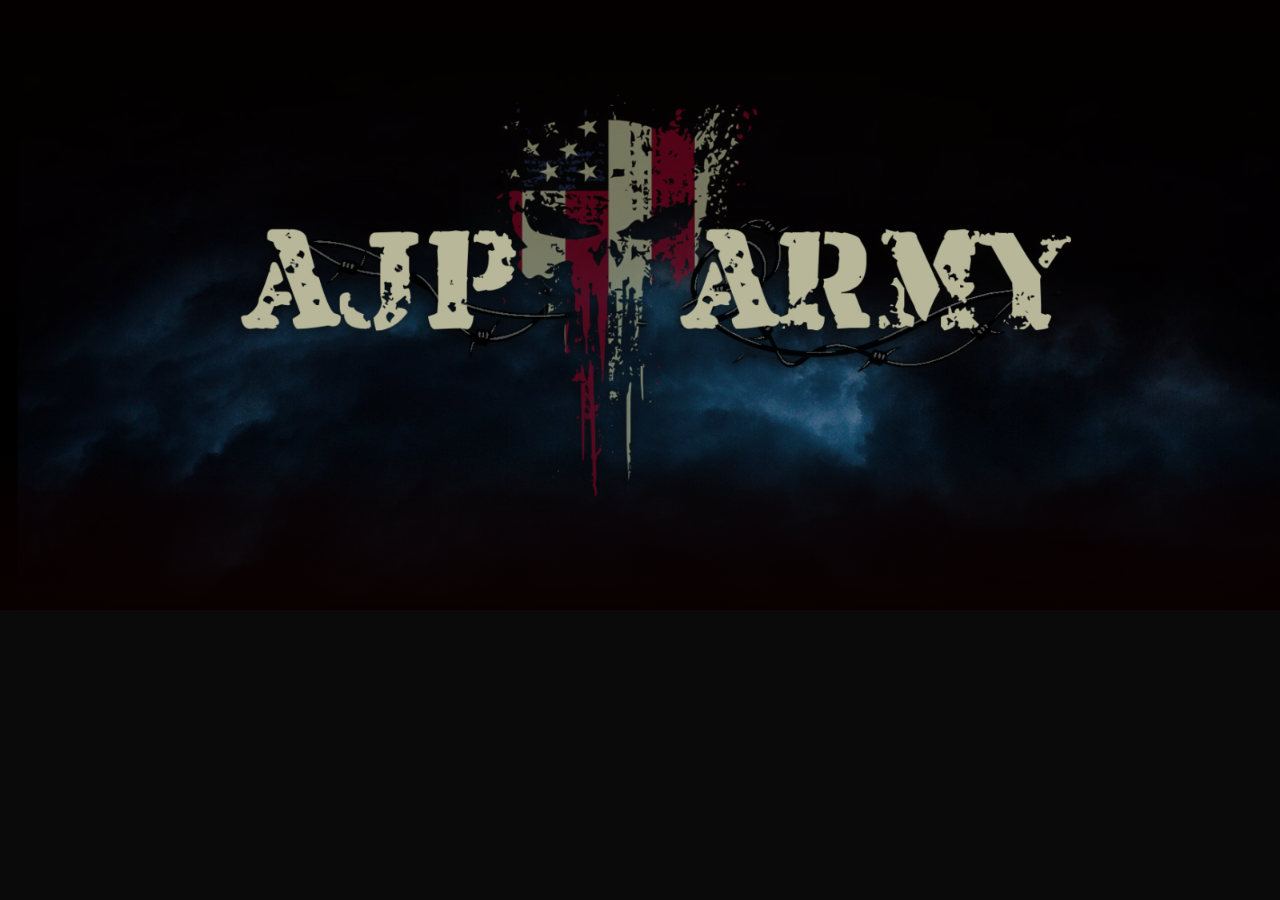
<file: home/index.html>
<!DOCTYPE html>
<html lang="en-US">
<head>
	<meta charset="UTF-8" />
<meta http-equiv="X-UA-Compatible" content="IE=edge">
	<link rel="pingback" href="https://ajparmy.com/xmlrpc.php" />

	<script type="text/javascript">
		document.documentElement.className = 'js';
	</script>

	<meta name='robots' content='index, follow, max-image-preview:large, max-snippet:-1, max-video-preview:-1' />
<script type="text/javascript">
			let jqueryParams=[],jQuery=function(r){return jqueryParams=[...jqueryParams,r],jQuery},$=function(r){return jqueryParams=[...jqueryParams,r],$};window.jQuery=jQuery,window.$=jQuery;let customHeadScripts=!1;jQuery.fn=jQuery.prototype={},$.fn=jQuery.prototype={},jQuery.noConflict=function(r){if(window.jQuery)return jQuery=window.jQuery,$=window.jQuery,customHeadScripts=!0,jQuery.noConflict},jQuery.ready=function(r){jqueryParams=[...jqueryParams,r]},$.ready=function(r){jqueryParams=[...jqueryParams,r]},jQuery.load=function(r){jqueryParams=[...jqueryParams,r]},$.load=function(r){jqueryParams=[...jqueryParams,r]},jQuery.fn.ready=function(r){jqueryParams=[...jqueryParams,r]},$.fn.ready=function(r){jqueryParams=[...jqueryParams,r]};</script>
	<!-- This site is optimized with the Yoast SEO plugin v28.2 - https://yoast.com/product/yoast-seo-wordpress/ -->
	<title>Home - AJP Army</title>
	<link rel="canonical" href="index.html" />
	<meta property="og:locale" content="en_US" />
	<meta property="og:type" content="article" />
	<meta property="og:title" content="Home - AJP Army" />
	<meta property="og:url" content="index.html" />
	<meta property="og:site_name" content="AJP Army" />
	<meta property="article:modified_time" content="2025-02-24T01:17:31+00:00" />
	<meta name="twitter:card" content="summary_large_image" />
	<meta name="twitter:label1" content="Est. reading time" />
	<meta name="twitter:data1" content="1 minute" />
	<script type="application/ld+json" class="yoast-schema-graph">{"@context":"https:\/\/schema.org","@graph":[{"@type":"WebPage","@id":"index.html","url":"index.html","name":"Home - AJP Army","isPartOf":{"@id":"../index.html#website"},"datePublished":"2025-02-24T01:17:29+00:00","dateModified":"2025-02-24T01:17:31+00:00","breadcrumb":{"@id":"index.html#breadcrumb"},"inLanguage":"en-US","potentialAction":[{"@type":"ReadAction","target":["index.html"]}]},{"@type":"BreadcrumbList","@id":"index.html#breadcrumb","itemListElement":[{"@type":"ListItem","position":1,"name":"Home","item":"https://ajparmy.com/"},{"@type":"ListItem","position":2,"name":"Home"}]},{"@type":"WebSite","@id":"../index.html#website","url":"https://ajparmy.com/","name":"AJP Army","description":"Rapid Fire News","potentialAction":[{"@type":"SearchAction","target":{"@type":"EntryPoint","urlTemplate":"https://ajparmy.com/?s={search_term_string}"},"query-input":{"@type":"PropertyValueSpecification","valueRequired":true,"valueName":"search_term_string"}}],"inLanguage":"en-US"}]}</script>
	<!-- / Yoast SEO plugin. -->


<link rel='dns-prefetch' href='//fonts.googleapis.com' />
<link rel="alternate" type="application/rss+xml" title="AJP Army &raquo; Feed" href="https://ajparmy.com/feed/" />
<link rel="alternate" type="application/rss+xml" title="AJP Army &raquo; Comments Feed" href="https://ajparmy.com/comments/feed/" />
<meta content="Divi v.4.27.9" name="generator"/><style id='wp-block-library-theme-inline-css' type='text/css'>
.wp-block-audio :where(figcaption){color:#555;font-size:13px;text-align:center}.is-dark-theme .wp-block-audio :where(figcaption){color:#ffffffa6}.wp-block-audio{margin:0 0 1em}.wp-block-code{border:1px solid #ccc;border-radius:4px;font-family:Menlo,Consolas,monaco,monospace;padding:.8em 1em}.wp-block-embed :where(figcaption){color:#555;font-size:13px;text-align:center}.is-dark-theme .wp-block-embed :where(figcaption){color:#ffffffa6}.wp-block-embed{margin:0 0 1em}.blocks-gallery-caption{color:#555;font-size:13px;text-align:center}.is-dark-theme .blocks-gallery-caption{color:#ffffffa6}:root :where(.wp-block-image figcaption){color:#555;font-size:13px;text-align:center}.is-dark-theme :root :where(.wp-block-image figcaption){color:#ffffffa6}.wp-block-image{margin:0 0 1em}.wp-block-pullquote{border-bottom:4px solid;border-top:4px solid;color:currentColor;margin-bottom:1.75em}.wp-block-pullquote cite,.wp-block-pullquote footer,.wp-block-pullquote__citation{color:currentColor;font-size:.8125em;font-style:normal;text-transform:uppercase}.wp-block-quote{border-left:.25em solid;margin:0 0 1.75em;padding-left:1em}.wp-block-quote cite,.wp-block-quote footer{color:currentColor;font-size:.8125em;font-style:normal;position:relative}.wp-block-quote:where(.has-text-align-right){border-left:none;border-right:.25em solid;padding-left:0;padding-right:1em}.wp-block-quote:where(.has-text-align-center){border:none;padding-left:0}.wp-block-quote.is-large,.wp-block-quote.is-style-large,.wp-block-quote:where(.is-style-plain){border:none}.wp-block-search .wp-block-search__label{font-weight:700}.wp-block-search__button{border:1px solid #ccc;padding:.375em .625em}:where(.wp-block-group.has-background){padding:1.25em 2.375em}.wp-block-separator.has-css-opacity{opacity:.4}.wp-block-separator{border:none;border-bottom:2px solid;margin-left:auto;margin-right:auto}.wp-block-separator.has-alpha-channel-opacity{opacity:1}.wp-block-separator:not(.is-style-wide):not(.is-style-dots){width:100px}.wp-block-separator.has-background:not(.is-style-dots){border-bottom:none;height:1px}.wp-block-separator.has-background:not(.is-style-wide):not(.is-style-dots){height:2px}.wp-block-table{margin:0 0 1em}.wp-block-table td,.wp-block-table th{word-break:normal}.wp-block-table :where(figcaption){color:#555;font-size:13px;text-align:center}.is-dark-theme .wp-block-table :where(figcaption){color:#ffffffa6}.wp-block-video :where(figcaption){color:#555;font-size:13px;text-align:center}.is-dark-theme .wp-block-video :where(figcaption){color:#ffffffa6}.wp-block-video{margin:0 0 1em}:root :where(.wp-block-template-part.has-background){margin-bottom:0;margin-top:0;padding:1.25em 2.375em}
</style>
<style id='site-designer-shared-pattern-classes-inline-css' type='text/css'>
/* Dark cover/section overlay + on-dark text. */
body .wp-site-blocks .is-style-overlay-dark .wp-block-cover__background { background-color: var(--wp--preset--color--base-3); color: var(--wp--preset--color--contrast-3); }
.wp-block-cover.is-style-overlay-dark .wp-block-cover__background.has-background-dim { opacity: 0.50 !important; }
:is(.wp-block-designsetgo-section, .wp-block-designsetgo-scroll-slides).is-style-overlay-dark { --dsgo-overlay-color: var(--wp--preset--color--base-3); --dsgo-overlay-opacity: 0.50; color: var(--wp--preset--color--contrast-3); }
.dsgo-image-accordion-item.is-style-overlay-dark { --dsgo-overlay-color: var(--wp--preset--color--base-3); }
.wp-block-group.has-background.is-style-overlay-dark { box-shadow: inset 0 0 0 9999px color-mix(in srgb, var(--wp--preset--color--base-3) 50%, transparent); }
body .wp-site-blocks .is-style-overlay-dark, body .wp-site-blocks .is-style-on-dark { --dsgo-text-color: var(--wp--preset--color--contrast-3); color: var(--wp--preset--color--contrast-3) !important; }
body .wp-site-blocks .is-style-overlay-dark :is(h1,h2,h3,h4,h5,h6,p,li,blockquote,cite), body .wp-site-blocks .is-style-on-dark :is(h1,h2,h3,h4,h5,h6,p,li,blockquote,cite) { color: var(--wp--preset--color--contrast-3) !important; }

/* Solid dark section background + light text. */
.is-style-bg-dark { background-color: var(--wp--preset--color--contrast); color: var(--wp--preset--color--base); }
.is-style-bg-dark a { color: var(--wp--preset--color--base); }
</style>
<style id='global-styles-inline-css' type='text/css'>
:root{--wp--preset--aspect-ratio--square: 1;--wp--preset--aspect-ratio--4-3: 4/3;--wp--preset--aspect-ratio--3-4: 3/4;--wp--preset--aspect-ratio--3-2: 3/2;--wp--preset--aspect-ratio--2-3: 2/3;--wp--preset--aspect-ratio--16-9: 16/9;--wp--preset--aspect-ratio--9-16: 9/16;--wp--preset--color--black: #000000;--wp--preset--color--cyan-bluish-gray: #abb8c3;--wp--preset--color--white: #ffffff;--wp--preset--color--pale-pink: #f78da7;--wp--preset--color--vivid-red: #cf2e2e;--wp--preset--color--luminous-vivid-orange: #ff6900;--wp--preset--color--luminous-vivid-amber: #fcb900;--wp--preset--color--light-green-cyan: #7bdcb5;--wp--preset--color--vivid-green-cyan: #00d084;--wp--preset--color--pale-cyan-blue: #8ed1fc;--wp--preset--color--vivid-cyan-blue: #0693e3;--wp--preset--color--vivid-purple: #9b51e0;--wp--preset--gradient--vivid-cyan-blue-to-vivid-purple: linear-gradient(135deg,rgba(6,147,227,1) 0%,rgb(155,81,224) 100%);--wp--preset--gradient--light-green-cyan-to-vivid-green-cyan: linear-gradient(135deg,rgb(122,220,180) 0%,rgb(0,208,130) 100%);--wp--preset--gradient--luminous-vivid-amber-to-luminous-vivid-orange: linear-gradient(135deg,rgba(252,185,0,1) 0%,rgba(255,105,0,1) 100%);--wp--preset--gradient--luminous-vivid-orange-to-vivid-red: linear-gradient(135deg,rgba(255,105,0,1) 0%,rgb(207,46,46) 100%);--wp--preset--gradient--very-light-gray-to-cyan-bluish-gray: linear-gradient(135deg,rgb(238,238,238) 0%,rgb(169,184,195) 100%);--wp--preset--gradient--cool-to-warm-spectrum: linear-gradient(135deg,rgb(74,234,220) 0%,rgb(151,120,209) 20%,rgb(207,42,186) 40%,rgb(238,44,130) 60%,rgb(251,105,98) 80%,rgb(254,248,76) 100%);--wp--preset--gradient--blush-light-purple: linear-gradient(135deg,rgb(255,206,236) 0%,rgb(152,150,240) 100%);--wp--preset--gradient--blush-bordeaux: linear-gradient(135deg,rgb(254,205,165) 0%,rgb(254,45,45) 50%,rgb(107,0,62) 100%);--wp--preset--gradient--luminous-dusk: linear-gradient(135deg,rgb(255,203,112) 0%,rgb(199,81,192) 50%,rgb(65,88,208) 100%);--wp--preset--gradient--pale-ocean: linear-gradient(135deg,rgb(255,245,203) 0%,rgb(182,227,212) 50%,rgb(51,167,181) 100%);--wp--preset--gradient--electric-grass: linear-gradient(135deg,rgb(202,248,128) 0%,rgb(113,206,126) 100%);--wp--preset--gradient--midnight: linear-gradient(135deg,rgb(2,3,129) 0%,rgb(40,116,252) 100%);--wp--preset--font-size--small: 13px;--wp--preset--font-size--medium: 20px;--wp--preset--font-size--large: 36px;--wp--preset--font-size--x-large: 42px;--wp--preset--spacing--20: 0.44rem;--wp--preset--spacing--30: 0.67rem;--wp--preset--spacing--40: 1rem;--wp--preset--spacing--50: 1.5rem;--wp--preset--spacing--60: 2.25rem;--wp--preset--spacing--70: 3.38rem;--wp--preset--spacing--80: 5.06rem;--wp--preset--shadow--natural: 6px 6px 9px rgba(0, 0, 0, 0.2);--wp--preset--shadow--deep: 12px 12px 50px rgba(0, 0, 0, 0.4);--wp--preset--shadow--sharp: 6px 6px 0px rgba(0, 0, 0, 0.2);--wp--preset--shadow--outlined: 6px 6px 0px -3px rgba(255, 255, 255, 1), 6px 6px rgba(0, 0, 0, 1);--wp--preset--shadow--crisp: 6px 6px 0px rgba(0, 0, 0, 1);}:root { --wp--style--global--content-size: 823px;--wp--style--global--wide-size: 1080px; }:where(body) { margin: 0; }.wp-site-blocks > .alignleft { float: left; margin-right: 2em; }.wp-site-blocks > .alignright { float: right; margin-left: 2em; }.wp-site-blocks > .aligncenter { justify-content: center; margin-left: auto; margin-right: auto; }:where(.is-layout-flex){gap: 0.5em;}:where(.is-layout-grid){gap: 0.5em;}.is-layout-flow > .alignleft{float: left;margin-inline-start: 0;margin-inline-end: 2em;}.is-layout-flow > .alignright{float: right;margin-inline-start: 2em;margin-inline-end: 0;}.is-layout-flow > .aligncenter{margin-left: auto !important;margin-right: auto !important;}.is-layout-constrained > .alignleft{float: left;margin-inline-start: 0;margin-inline-end: 2em;}.is-layout-constrained > .alignright{float: right;margin-inline-start: 2em;margin-inline-end: 0;}.is-layout-constrained > .aligncenter{margin-left: auto !important;margin-right: auto !important;}.is-layout-constrained > :where(:not(.alignleft):not(.alignright):not(.alignfull)){max-width: var(--wp--style--global--content-size);margin-left: auto !important;margin-right: auto !important;}.is-layout-constrained > .alignwide{max-width: var(--wp--style--global--wide-size);}body .is-layout-flex{display: flex;}.is-layout-flex{flex-wrap: wrap;align-items: center;}.is-layout-flex > :is(*, div){margin: 0;}body .is-layout-grid{display: grid;}.is-layout-grid > :is(*, div){margin: 0;}body{padding-top: 0px;padding-right: 0px;padding-bottom: 0px;padding-left: 0px;}:root :where(.wp-element-button, .wp-block-button__link){background-color: #32373c;border-width: 0;color: #fff;font-family: inherit;font-size: inherit;line-height: inherit;padding: calc(0.667em + 2px) calc(1.333em + 2px);text-decoration: none;}.has-black-color{color: var(--wp--preset--color--black) !important;}.has-cyan-bluish-gray-color{color: var(--wp--preset--color--cyan-bluish-gray) !important;}.has-white-color{color: var(--wp--preset--color--white) !important;}.has-pale-pink-color{color: var(--wp--preset--color--pale-pink) !important;}.has-vivid-red-color{color: var(--wp--preset--color--vivid-red) !important;}.has-luminous-vivid-orange-color{color: var(--wp--preset--color--luminous-vivid-orange) !important;}.has-luminous-vivid-amber-color{color: var(--wp--preset--color--luminous-vivid-amber) !important;}.has-light-green-cyan-color{color: var(--wp--preset--color--light-green-cyan) !important;}.has-vivid-green-cyan-color{color: var(--wp--preset--color--vivid-green-cyan) !important;}.has-pale-cyan-blue-color{color: var(--wp--preset--color--pale-cyan-blue) !important;}.has-vivid-cyan-blue-color{color: var(--wp--preset--color--vivid-cyan-blue) !important;}.has-vivid-purple-color{color: var(--wp--preset--color--vivid-purple) !important;}.has-black-background-color{background-color: var(--wp--preset--color--black) !important;}.has-cyan-bluish-gray-background-color{background-color: var(--wp--preset--color--cyan-bluish-gray) !important;}.has-white-background-color{background-color: var(--wp--preset--color--white) !important;}.has-pale-pink-background-color{background-color: var(--wp--preset--color--pale-pink) !important;}.has-vivid-red-background-color{background-color: var(--wp--preset--color--vivid-red) !important;}.has-luminous-vivid-orange-background-color{background-color: var(--wp--preset--color--luminous-vivid-orange) !important;}.has-luminous-vivid-amber-background-color{background-color: var(--wp--preset--color--luminous-vivid-amber) !important;}.has-light-green-cyan-background-color{background-color: var(--wp--preset--color--light-green-cyan) !important;}.has-vivid-green-cyan-background-color{background-color: var(--wp--preset--color--vivid-green-cyan) !important;}.has-pale-cyan-blue-background-color{background-color: var(--wp--preset--color--pale-cyan-blue) !important;}.has-vivid-cyan-blue-background-color{background-color: var(--wp--preset--color--vivid-cyan-blue) !important;}.has-vivid-purple-background-color{background-color: var(--wp--preset--color--vivid-purple) !important;}.has-black-border-color{border-color: var(--wp--preset--color--black) !important;}.has-cyan-bluish-gray-border-color{border-color: var(--wp--preset--color--cyan-bluish-gray) !important;}.has-white-border-color{border-color: var(--wp--preset--color--white) !important;}.has-pale-pink-border-color{border-color: var(--wp--preset--color--pale-pink) !important;}.has-vivid-red-border-color{border-color: var(--wp--preset--color--vivid-red) !important;}.has-luminous-vivid-orange-border-color{border-color: var(--wp--preset--color--luminous-vivid-orange) !important;}.has-luminous-vivid-amber-border-color{border-color: var(--wp--preset--color--luminous-vivid-amber) !important;}.has-light-green-cyan-border-color{border-color: var(--wp--preset--color--light-green-cyan) !important;}.has-vivid-green-cyan-border-color{border-color: var(--wp--preset--color--vivid-green-cyan) !important;}.has-pale-cyan-blue-border-color{border-color: var(--wp--preset--color--pale-cyan-blue) !important;}.has-vivid-cyan-blue-border-color{border-color: var(--wp--preset--color--vivid-cyan-blue) !important;}.has-vivid-purple-border-color{border-color: var(--wp--preset--color--vivid-purple) !important;}.has-vivid-cyan-blue-to-vivid-purple-gradient-background{background: var(--wp--preset--gradient--vivid-cyan-blue-to-vivid-purple) !important;}.has-light-green-cyan-to-vivid-green-cyan-gradient-background{background: var(--wp--preset--gradient--light-green-cyan-to-vivid-green-cyan) !important;}.has-luminous-vivid-amber-to-luminous-vivid-orange-gradient-background{background: var(--wp--preset--gradient--luminous-vivid-amber-to-luminous-vivid-orange) !important;}.has-luminous-vivid-orange-to-vivid-red-gradient-background{background: var(--wp--preset--gradient--luminous-vivid-orange-to-vivid-red) !important;}.has-very-light-gray-to-cyan-bluish-gray-gradient-background{background: var(--wp--preset--gradient--very-light-gray-to-cyan-bluish-gray) !important;}.has-cool-to-warm-spectrum-gradient-background{background: var(--wp--preset--gradient--cool-to-warm-spectrum) !important;}.has-blush-light-purple-gradient-background{background: var(--wp--preset--gradient--blush-light-purple) !important;}.has-blush-bordeaux-gradient-background{background: var(--wp--preset--gradient--blush-bordeaux) !important;}.has-luminous-dusk-gradient-background{background: var(--wp--preset--gradient--luminous-dusk) !important;}.has-pale-ocean-gradient-background{background: var(--wp--preset--gradient--pale-ocean) !important;}.has-electric-grass-gradient-background{background: var(--wp--preset--gradient--electric-grass) !important;}.has-midnight-gradient-background{background: var(--wp--preset--gradient--midnight) !important;}.has-small-font-size{font-size: var(--wp--preset--font-size--small) !important;}.has-medium-font-size{font-size: var(--wp--preset--font-size--medium) !important;}.has-large-font-size{font-size: var(--wp--preset--font-size--large) !important;}.has-x-large-font-size{font-size: var(--wp--preset--font-size--x-large) !important;}
:where(.wp-block-post-template.is-layout-flex){gap: 1.25em;}:where(.wp-block-post-template.is-layout-grid){gap: 1.25em;}
:where(.wp-block-columns.is-layout-flex){gap: 2em;}:where(.wp-block-columns.is-layout-grid){gap: 2em;}
:root :where(.wp-block-pullquote){font-size: 1.5em;line-height: 1.6;}
</style>
<link rel='stylesheet' id='sr7css-css' href='../wp-content/plugins/revslider/public/css/sr7.css' type='text/css' media='all' />
<link rel='stylesheet' id='wp-components-css' href='../wp-includes/css/dist/components/style.min.css' type='text/css' media='all' />
<link rel='stylesheet' id='godaddy-styles-css' href='../wp-content/mu-plugins/vendor/wpex/godaddy-launch/includes/Dependencies/GoDaddy/Styles/build/latest.css' type='text/css' media='all' />
<link rel='stylesheet' id='et-divi-open-sans-css' href='../_assets/fonts.googleapis.com/8c3ca5ea44d4d651.css#038;subset=latin,latin-ext&#038;display=swap' type='text/css' media='all' />
<style id='divi-style-inline-inline-css' type='text/css'>
/*!
Theme Name: Divi
Theme URI: http://www.elegantthemes.com/gallery/divi/
Version: 4.27.9
Description: Smart. Flexible. Beautiful. Divi is the most powerful theme in our collection.
Author: Elegant Themes
Author URI: http://www.elegantthemes.com
License: GNU General Public License v2
License URI: http://www.gnu.org/licenses/gpl-2.0.html
*/
a,abbr,acronym,address,applet,b,big,blockquote,body,center,cite,code,dd,del,dfn,div,dl,dt,em,fieldset,font,form,h1,h2,h3,h4,h5,h6,html,i,iframe,img,ins,kbd,label,legend,li,object,ol,p,pre,q,s,samp,small,span,strike,strong,sub,sup,tt,u,ul,var{margin:0;padding:0;border:0;outline:0;font-size:100%;-ms-text-size-adjust:100%;-webkit-text-size-adjust:100%;vertical-align:baseline;background:transparent}body{line-height:1}ol,ul{list-style:none}blockquote,q{quotes:none}blockquote:after,blockquote:before,q:after,q:before{content:"";content:none}blockquote{margin:20px 0 30px;border-left:5px solid;padding-left:20px}:focus{outline:0}del{text-decoration:line-through}pre{overflow:auto;padding:10px}figure{margin:0}table{border-collapse:collapse;border-spacing:0}article,aside,footer,header,hgroup,nav,section{display:block}body{font-family:Open Sans,Arial,sans-serif;font-size:14px;color:#666;background-color:#fff;line-height:1.7em;font-weight:500;-webkit-font-smoothing:antialiased;-moz-osx-font-smoothing:grayscale}body.page-template-page-template-blank-php #page-container{padding-top:0!important}body.et_cover_background{background-size:cover!important;background-position:top!important;background-repeat:no-repeat!important;background-attachment:fixed}a{color:#2ea3f2}a,a:hover{text-decoration:none}p{padding-bottom:1em}p:not(.has-background):last-of-type{padding-bottom:0}p.et_normal_padding{padding-bottom:1em}strong{font-weight:700}cite,em,i{font-style:italic}code,pre{font-family:Courier New,monospace;margin-bottom:10px}ins{text-decoration:none}sub,sup{height:0;line-height:1;position:relative;vertical-align:baseline}sup{bottom:.8em}sub{top:.3em}dl{margin:0 0 1.5em}dl dt{font-weight:700}dd{margin-left:1.5em}blockquote p{padding-bottom:0}embed,iframe,object,video{max-width:100%}h1,h2,h3,h4,h5,h6{color:#333;padding-bottom:10px;line-height:1em;font-weight:500}h1 a,h2 a,h3 a,h4 a,h5 a,h6 a{color:inherit}h1{font-size:30px}h2{font-size:26px}h3{font-size:22px}h4{font-size:18px}h5{font-size:16px}h6{font-size:14px}input{-webkit-appearance:none}input[type=checkbox]{-webkit-appearance:checkbox}input[type=radio]{-webkit-appearance:radio}input.text,input.title,input[type=email],input[type=password],input[type=tel],input[type=text],select,textarea{background-color:#fff;border:1px solid #bbb;padding:2px;color:#4e4e4e}input.text:focus,input.title:focus,input[type=text]:focus,select:focus,textarea:focus{border-color:#2d3940;color:#3e3e3e}input.text,input.title,input[type=text],select,textarea{margin:0}textarea{padding:4px}button,input,select,textarea{font-family:inherit}img{max-width:100%;height:auto}.clear{clear:both}br.clear{margin:0;padding:0}.pagination{clear:both}#et_search_icon:hover,.et-social-icon a:hover,.et_password_protected_form .et_submit_button,.form-submit .et_pb_buttontton.alt.disabled,.nav-single a,.posted_in a{color:#2ea3f2}.et-search-form,blockquote{border-color:#2ea3f2}#main-content{background-color:#fff}.container{width:80%;max-width:1080px;margin:auto;position:relative}body:not(.et-tb) #main-content .container,body:not(.et-tb-has-header) #main-content .container{padding-top:58px}.et_full_width_page #main-content .container:before{display:none}.main_title{margin-bottom:20px}.et_password_protected_form .et_submit_button:hover,.form-submit .et_pb_button:hover{background:rgba(0,0,0,.05)}.et_button_icon_visible .et_pb_button{padding-right:2em;padding-left:.7em}.et_button_icon_visible .et_pb_button:after{opacity:1;margin-left:0}.et_button_left .et_pb_button:hover:after{left:.15em}.et_button_left .et_pb_button:after{margin-left:0;left:1em}.et_button_icon_visible.et_button_left .et_pb_button,.et_button_left .et_pb_button:hover,.et_button_left .et_pb_module .et_pb_button:hover{padding-left:2em;padding-right:.7em}.et_button_icon_visible.et_button_left .et_pb_button:after,.et_button_left .et_pb_button:hover:after{left:.15em}.et_password_protected_form .et_submit_button:hover,.form-submit .et_pb_button:hover{padding:.3em 1em}.et_button_no_icon .et_pb_button:after{display:none}.et_button_no_icon.et_button_icon_visible.et_button_left .et_pb_button,.et_button_no_icon.et_button_left .et_pb_button:hover,.et_button_no_icon .et_pb_button,.et_button_no_icon .et_pb_button:hover{padding:.3em 1em!important}.et_button_custom_icon .et_pb_button:after{line-height:1.7em}.et_button_custom_icon.et_button_icon_visible .et_pb_button:after,.et_button_custom_icon .et_pb_button:hover:after{margin-left:.3em}#left-area .post_format-post-format-gallery .wp-block-gallery:first-of-type{padding:0;margin-bottom:-16px}.entry-content table:not(.variations){border:1px solid #eee;margin:0 0 15px;text-align:left;width:100%}.entry-content thead th,.entry-content tr th{color:#555;font-weight:700;padding:9px 24px}.entry-content tr td{border-top:1px solid #eee;padding:6px 24px}#left-area ul,.entry-content ul,.et-l--body ul,.et-l--footer ul,.et-l--header ul{list-style-type:disc;padding:0 0 23px 1em;line-height:26px}#left-area ol,.entry-content ol,.et-l--body ol,.et-l--footer ol,.et-l--header ol{list-style-type:decimal;list-style-position:inside;padding:0 0 23px;line-height:26px}#left-area ul li ul,.entry-content ul li ol{padding:2px 0 2px 20px}#left-area ol li ul,.entry-content ol li ol,.et-l--body ol li ol,.et-l--footer ol li ol,.et-l--header ol li ol{padding:2px 0 2px 35px}#left-area ul.wp-block-gallery{display:-webkit-box;display:-ms-flexbox;display:flex;-ms-flex-wrap:wrap;flex-wrap:wrap;list-style-type:none;padding:0}#left-area ul.products{padding:0!important;line-height:1.7!important;list-style:none!important}.gallery-item a{display:block}.gallery-caption,.gallery-item a{width:90%}#wpadminbar{z-index:100001}#left-area .post-meta{font-size:14px;padding-bottom:15px}#left-area .post-meta a{text-decoration:none;color:#666}#left-area .et_featured_image{padding-bottom:7px}.single .post{padding-bottom:25px}body.single .et_audio_content{margin-bottom:-6px}.nav-single a{text-decoration:none;color:#2ea3f2;font-size:14px;font-weight:400}.nav-previous{float:left}.nav-next{float:right}.et_password_protected_form p input{background-color:#eee;border:none!important;width:100%!important;border-radius:0!important;font-size:14px;color:#999!important;padding:16px!important;-webkit-box-sizing:border-box;box-sizing:border-box}.et_password_protected_form label{display:none}.et_password_protected_form .et_submit_button{font-family:inherit;display:block;float:right;margin:8px auto 0;cursor:pointer}.post-password-required p.nocomments.container{max-width:100%}.post-password-required p.nocomments.container:before{display:none}.aligncenter,div.post .new-post .aligncenter{display:block;margin-left:auto;margin-right:auto}.wp-caption{border:1px solid #ddd;text-align:center;background-color:#f3f3f3;margin-bottom:10px;max-width:96%;padding:8px}.wp-caption.alignleft{margin:0 30px 20px 0}.wp-caption.alignright{margin:0 0 20px 30px}.wp-caption img{margin:0;padding:0;border:0}.wp-caption p.wp-caption-text{font-size:12px;padding:0 4px 5px;margin:0}.alignright{float:right}.alignleft{float:left}img.alignleft{display:inline;float:left;margin-right:15px}img.alignright{display:inline;float:right;margin-left:15px}.page.et_pb_pagebuilder_layout #main-content{background-color:transparent}body #main-content .et_builder_inner_content>h1,body #main-content .et_builder_inner_content>h2,body #main-content .et_builder_inner_content>h3,body #main-content .et_builder_inner_content>h4,body #main-content .et_builder_inner_content>h5,body #main-content .et_builder_inner_content>h6{line-height:1.4em}body #main-content .et_builder_inner_content>p{line-height:1.7em}.wp-block-pullquote{margin:20px 0 30px}.wp-block-pullquote.has-background blockquote{border-left:none}.wp-block-group.has-background{padding:1.5em 1.5em .5em}@media (min-width:981px){#left-area{width:79.125%;padding-bottom:23px}#main-content .container:before{content:"";position:absolute;top:0;height:100%;width:1px;background-color:#e2e2e2}.et_full_width_page #left-area,.et_no_sidebar #left-area{float:none;width:100%!important}.et_full_width_page #left-area{padding-bottom:0}.et_no_sidebar #main-content .container:before{display:none}}@media (max-width:980px){#page-container{padding-top:80px}.et-tb #page-container,.et-tb-has-header #page-container{padding-top:0!important}#left-area,#sidebar{width:100%!important}#main-content .container:before{display:none!important}.et_full_width_page .et_gallery_item:nth-child(4n+1){clear:none}}@media print{#page-container{padding-top:0!important}}#wp-admin-bar-et-use-visual-builder a:before{font-family:ETmodules!important;content:"\e625";font-size:30px!important;width:28px;margin-top:-3px;color:#974df3!important}#wp-admin-bar-et-use-visual-builder:hover a:before{color:#fff!important}#wp-admin-bar-et-use-visual-builder:hover a,#wp-admin-bar-et-use-visual-builder a:hover{transition:background-color .5s ease;-webkit-transition:background-color .5s ease;-moz-transition:background-color .5s ease;background-color:#7e3bd0!important;color:#fff!important}* html .clearfix,:first-child+html .clearfix{zoom:1}.iphone .et_pb_section_video_bg video::-webkit-media-controls-start-playback-button{display:none!important;-webkit-appearance:none}.et_mobile_device .et_pb_section_parallax .et_pb_parallax_css{background-attachment:scroll}.et-social-facebook a.icon:before{content:"\e093"}.et-social-twitter a.icon:before{content:"\e094"}.et-social-google-plus a.icon:before{content:"\e096"}.et-social-instagram a.icon:before{content:"\e09a"}.et-social-rss a.icon:before{content:"\e09e"}.ai1ec-single-event:after{content:" ";display:table;clear:both}.evcal_event_details .evcal_evdata_cell .eventon_details_shading_bot.eventon_details_shading_bot{z-index:3}.wp-block-divi-layout{margin-bottom:1em}*{-webkit-box-sizing:border-box;box-sizing:border-box}#et-info-email:before,#et-info-phone:before,#et_search_icon:before,.comment-reply-link:after,.et-cart-info span:before,.et-pb-arrow-next:before,.et-pb-arrow-prev:before,.et-social-icon a:before,.et_audio_container .mejs-playpause-button button:before,.et_audio_container .mejs-volume-button button:before,.et_overlay:before,.et_password_protected_form .et_submit_button:after,.et_pb_button:after,.et_pb_contact_reset:after,.et_pb_contact_submit:after,.et_pb_font_icon:before,.et_pb_newsletter_button:after,.et_pb_pricing_table_button:after,.et_pb_promo_button:after,.et_pb_testimonial:before,.et_pb_toggle_title:before,.form-submit .et_pb_button:after,.mobile_menu_bar:before,a.et_pb_more_button:after{font-family:ETmodules!important;speak:none;font-style:normal;font-weight:400;-webkit-font-feature-settings:normal;font-feature-settings:normal;font-variant:normal;text-transform:none;line-height:1;-webkit-font-smoothing:antialiased;-moz-osx-font-smoothing:grayscale;text-shadow:0 0;direction:ltr}.et-pb-icon,.et_pb_custom_button_icon.et_pb_button:after,.et_pb_login .et_pb_custom_button_icon.et_pb_button:after,.et_pb_woo_custom_button_icon .button.et_pb_custom_button_icon.et_pb_button:after,.et_pb_woo_custom_button_icon .button.et_pb_custom_button_icon.et_pb_button:hover:after{content:attr(data-icon)}.et-pb-icon{font-family:ETmodules;speak:none;font-weight:400;-webkit-font-feature-settings:normal;font-feature-settings:normal;font-variant:normal;text-transform:none;line-height:1;-webkit-font-smoothing:antialiased;font-size:96px;font-style:normal;display:inline-block;-webkit-box-sizing:border-box;box-sizing:border-box;direction:ltr}#et-ajax-saving{display:none;-webkit-transition:background .3s,-webkit-box-shadow .3s;transition:background .3s,-webkit-box-shadow .3s;transition:background .3s,box-shadow .3s;transition:background .3s,box-shadow .3s,-webkit-box-shadow .3s;-webkit-box-shadow:rgba(0,139,219,.247059) 0 0 60px;box-shadow:0 0 60px rgba(0,139,219,.247059);position:fixed;top:50%;left:50%;width:50px;height:50px;background:#fff;border-radius:50px;margin:-25px 0 0 -25px;z-index:999999;text-align:center}#et-ajax-saving img{margin:9px}.et-safe-mode-indicator,.et-safe-mode-indicator:focus,.et-safe-mode-indicator:hover{-webkit-box-shadow:0 5px 10px rgba(41,196,169,.15);box-shadow:0 5px 10px rgba(41,196,169,.15);background:#29c4a9;color:#fff;font-size:14px;font-weight:600;padding:12px;line-height:16px;border-radius:3px;position:fixed;bottom:30px;right:30px;z-index:999999;text-decoration:none;font-family:Open Sans,sans-serif;-webkit-font-smoothing:antialiased;-moz-osx-font-smoothing:grayscale}.et_pb_button{font-size:20px;font-weight:500;padding:.3em 1em;line-height:1.7em!important;background-color:transparent;background-size:cover;background-position:50%;background-repeat:no-repeat;border:2px solid;border-radius:3px;-webkit-transition-duration:.2s;transition-duration:.2s;-webkit-transition-property:all!important;transition-property:all!important}.et_pb_button,.et_pb_button_inner{position:relative}.et_pb_button:hover,.et_pb_module .et_pb_button:hover{border:2px solid transparent;padding:.3em 2em .3em .7em}.et_pb_button:hover{background-color:hsla(0,0%,100%,.2)}.et_pb_bg_layout_light.et_pb_button:hover,.et_pb_bg_layout_light .et_pb_button:hover{background-color:rgba(0,0,0,.05)}.et_pb_button:after,.et_pb_button:before{font-size:32px;line-height:1em;content:"\35";opacity:0;position:absolute;margin-left:-1em;-webkit-transition:all .2s;transition:all .2s;text-transform:none;-webkit-font-feature-settings:"kern" off;font-feature-settings:"kern" off;font-variant:none;font-style:normal;font-weight:400;text-shadow:none}.et_pb_button.et_hover_enabled:hover:after,.et_pb_button.et_pb_hovered:hover:after{-webkit-transition:none!important;transition:none!important}.et_pb_button:before{display:none}.et_pb_button:hover:after{opacity:1;margin-left:0}.et_pb_column_1_3 h1,.et_pb_column_1_4 h1,.et_pb_column_1_5 h1,.et_pb_column_1_6 h1,.et_pb_column_2_5 h1{font-size:26px}.et_pb_column_1_3 h2,.et_pb_column_1_4 h2,.et_pb_column_1_5 h2,.et_pb_column_1_6 h2,.et_pb_column_2_5 h2{font-size:23px}.et_pb_column_1_3 h3,.et_pb_column_1_4 h3,.et_pb_column_1_5 h3,.et_pb_column_1_6 h3,.et_pb_column_2_5 h3{font-size:20px}.et_pb_column_1_3 h4,.et_pb_column_1_4 h4,.et_pb_column_1_5 h4,.et_pb_column_1_6 h4,.et_pb_column_2_5 h4{font-size:18px}.et_pb_column_1_3 h5,.et_pb_column_1_4 h5,.et_pb_column_1_5 h5,.et_pb_column_1_6 h5,.et_pb_column_2_5 h5{font-size:16px}.et_pb_column_1_3 h6,.et_pb_column_1_4 h6,.et_pb_column_1_5 h6,.et_pb_column_1_6 h6,.et_pb_column_2_5 h6{font-size:15px}.et_pb_bg_layout_dark,.et_pb_bg_layout_dark h1,.et_pb_bg_layout_dark h2,.et_pb_bg_layout_dark h3,.et_pb_bg_layout_dark h4,.et_pb_bg_layout_dark h5,.et_pb_bg_layout_dark h6{color:#fff!important}.et_pb_module.et_pb_text_align_left{text-align:left}.et_pb_module.et_pb_text_align_center{text-align:center}.et_pb_module.et_pb_text_align_right{text-align:right}.et_pb_module.et_pb_text_align_justified{text-align:justify}.clearfix:after{visibility:hidden;display:block;font-size:0;content:" ";clear:both;height:0}.et_pb_bg_layout_light .et_pb_more_button{color:#2ea3f2}.et_builder_inner_content{position:relative;z-index:1}header .et_builder_inner_content{z-index:2}.et_pb_css_mix_blend_mode_passthrough{mix-blend-mode:unset!important}.et_pb_image_container{margin:-20px -20px 29px}.et_pb_module_inner{position:relative}.et_hover_enabled_preview{z-index:2}.et_hover_enabled:hover{position:relative;z-index:2}.et_pb_all_tabs,.et_pb_module,.et_pb_posts_nav a,.et_pb_tab,.et_pb_with_background{position:relative;background-size:cover;background-position:50%;background-repeat:no-repeat}.et_pb_background_mask,.et_pb_background_pattern{bottom:0;left:0;position:absolute;right:0;top:0}.et_pb_background_mask{background-size:calc(100% + 2px) calc(100% + 2px);background-repeat:no-repeat;background-position:50%;overflow:hidden}.et_pb_background_pattern{background-position:0 0;background-repeat:repeat}.et_pb_with_border{position:relative;border:0 solid #333}.post-password-required .et_pb_row{padding:0;width:100%}.post-password-required .et_password_protected_form{min-height:0}body.et_pb_pagebuilder_layout.et_pb_show_title .post-password-required .et_password_protected_form h1,body:not(.et_pb_pagebuilder_layout) .post-password-required .et_password_protected_form h1{display:none}.et_pb_no_bg{padding:0!important}.et_overlay.et_pb_inline_icon:before,.et_pb_inline_icon:before{content:attr(data-icon)}.et_pb_more_button{color:inherit;text-shadow:none;text-decoration:none;display:inline-block;margin-top:20px}.et_parallax_bg_wrap{overflow:hidden;position:absolute;top:0;right:0;bottom:0;left:0}.et_parallax_bg{background-repeat:no-repeat;background-position:top;background-size:cover;position:absolute;bottom:0;left:0;width:100%;height:100%;display:block}.et_parallax_bg.et_parallax_bg__hover,.et_parallax_bg.et_parallax_bg_phone,.et_parallax_bg.et_parallax_bg_tablet,.et_parallax_gradient.et_parallax_gradient__hover,.et_parallax_gradient.et_parallax_gradient_phone,.et_parallax_gradient.et_parallax_gradient_tablet,.et_pb_section_parallax_hover:hover .et_parallax_bg:not(.et_parallax_bg__hover),.et_pb_section_parallax_hover:hover .et_parallax_gradient:not(.et_parallax_gradient__hover){display:none}.et_pb_section_parallax_hover:hover .et_parallax_bg.et_parallax_bg__hover,.et_pb_section_parallax_hover:hover .et_parallax_gradient.et_parallax_gradient__hover{display:block}.et_parallax_gradient{bottom:0;display:block;left:0;position:absolute;right:0;top:0}.et_pb_module.et_pb_section_parallax,.et_pb_posts_nav a.et_pb_section_parallax,.et_pb_tab.et_pb_section_parallax{position:relative}.et_pb_section_parallax .et_pb_parallax_css,.et_pb_slides .et_parallax_bg.et_pb_parallax_css{background-attachment:fixed}body.et-bfb .et_pb_section_parallax .et_pb_parallax_css,body.et-bfb .et_pb_slides .et_parallax_bg.et_pb_parallax_css{background-attachment:scroll;bottom:auto}.et_pb_section_parallax.et_pb_column .et_pb_module,.et_pb_section_parallax.et_pb_row .et_pb_column,.et_pb_section_parallax.et_pb_row .et_pb_module{z-index:9;position:relative}.et_pb_more_button:hover:after{opacity:1;margin-left:0}.et_pb_preload .et_pb_section_video_bg,.et_pb_preload>div{visibility:hidden}.et_pb_preload,.et_pb_section.et_pb_section_video.et_pb_preload{position:relative;background:#464646!important}.et_pb_preload:before{content:"";position:absolute;top:50%;left:50%;background:url(../wp-content/themes/Divi/includes/builder/styles/images/preloader.gif) no-repeat;border-radius:32px;width:32px;height:32px;margin:-16px 0 0 -16px}.box-shadow-overlay{position:absolute;top:0;left:0;width:100%;height:100%;z-index:10;pointer-events:none}.et_pb_section>.box-shadow-overlay~.et_pb_row{z-index:11}body.safari .section_has_divider{will-change:transform}.et_pb_row>.box-shadow-overlay{z-index:8}.has-box-shadow-overlay{position:relative}.et_clickable{cursor:pointer}.screen-reader-text{border:0;clip:rect(1px,1px,1px,1px);-webkit-clip-path:inset(50%);clip-path:inset(50%);height:1px;margin:-1px;overflow:hidden;padding:0;position:absolute!important;width:1px;word-wrap:normal!important}.et_multi_view_hidden,.et_multi_view_hidden_image{display:none!important}@keyframes multi-view-image-fade{0%{opacity:0}10%{opacity:.1}20%{opacity:.2}30%{opacity:.3}40%{opacity:.4}50%{opacity:.5}60%{opacity:.6}70%{opacity:.7}80%{opacity:.8}90%{opacity:.9}to{opacity:1}}.et_multi_view_image__loading{visibility:hidden}.et_multi_view_image__loaded{-webkit-animation:multi-view-image-fade .5s;animation:multi-view-image-fade .5s}#et-pb-motion-effects-offset-tracker{visibility:hidden!important;opacity:0;position:absolute;top:0;left:0}.et-pb-before-scroll-animation{opacity:0}header.et-l.et-l--header:after{clear:both;display:block;content:""}.et_pb_module{-webkit-animation-timing-function:linear;animation-timing-function:linear;-webkit-animation-duration:.2s;animation-duration:.2s}@-webkit-keyframes fadeBottom{0%{opacity:0;-webkit-transform:translateY(10%);transform:translateY(10%)}to{opacity:1;-webkit-transform:translateY(0);transform:translateY(0)}}@keyframes fadeBottom{0%{opacity:0;-webkit-transform:translateY(10%);transform:translateY(10%)}to{opacity:1;-webkit-transform:translateY(0);transform:translateY(0)}}@-webkit-keyframes fadeLeft{0%{opacity:0;-webkit-transform:translateX(-10%);transform:translateX(-10%)}to{opacity:1;-webkit-transform:translateX(0);transform:translateX(0)}}@keyframes fadeLeft{0%{opacity:0;-webkit-transform:translateX(-10%);transform:translateX(-10%)}to{opacity:1;-webkit-transform:translateX(0);transform:translateX(0)}}@-webkit-keyframes fadeRight{0%{opacity:0;-webkit-transform:translateX(10%);transform:translateX(10%)}to{opacity:1;-webkit-transform:translateX(0);transform:translateX(0)}}@keyframes fadeRight{0%{opacity:0;-webkit-transform:translateX(10%);transform:translateX(10%)}to{opacity:1;-webkit-transform:translateX(0);transform:translateX(0)}}@-webkit-keyframes fadeTop{0%{opacity:0;-webkit-transform:translateY(-10%);transform:translateY(-10%)}to{opacity:1;-webkit-transform:translateX(0);transform:translateX(0)}}@keyframes fadeTop{0%{opacity:0;-webkit-transform:translateY(-10%);transform:translateY(-10%)}to{opacity:1;-webkit-transform:translateX(0);transform:translateX(0)}}@-webkit-keyframes fadeIn{0%{opacity:0}to{opacity:1}}@keyframes fadeIn{0%{opacity:0}to{opacity:1}}.et-waypoint:not(.et_pb_counters){opacity:0}@media (min-width:981px){.et_pb_section.et_section_specialty div.et_pb_row .et_pb_column .et_pb_column .et_pb_module.et-last-child,.et_pb_section.et_section_specialty div.et_pb_row .et_pb_column .et_pb_column .et_pb_module:last-child,.et_pb_section.et_section_specialty div.et_pb_row .et_pb_column .et_pb_row_inner .et_pb_column .et_pb_module.et-last-child,.et_pb_section.et_section_specialty div.et_pb_row .et_pb_column .et_pb_row_inner .et_pb_column .et_pb_module:last-child,.et_pb_section div.et_pb_row .et_pb_column .et_pb_module.et-last-child,.et_pb_section div.et_pb_row .et_pb_column .et_pb_module:last-child{margin-bottom:0}}@media (max-width:980px){.et_overlay.et_pb_inline_icon_tablet:before,.et_pb_inline_icon_tablet:before{content:attr(data-icon-tablet)}.et_parallax_bg.et_parallax_bg_tablet_exist,.et_parallax_gradient.et_parallax_gradient_tablet_exist{display:none}.et_parallax_bg.et_parallax_bg_tablet,.et_parallax_gradient.et_parallax_gradient_tablet{display:block}.et_pb_column .et_pb_module{margin-bottom:30px}.et_pb_row .et_pb_column .et_pb_module.et-last-child,.et_pb_row .et_pb_column .et_pb_module:last-child,.et_section_specialty .et_pb_row .et_pb_column .et_pb_module.et-last-child,.et_section_specialty .et_pb_row .et_pb_column .et_pb_module:last-child{margin-bottom:0}.et_pb_more_button{display:inline-block!important}.et_pb_bg_layout_light_tablet.et_pb_button,.et_pb_bg_layout_light_tablet.et_pb_module.et_pb_button,.et_pb_bg_layout_light_tablet .et_pb_more_button{color:#2ea3f2}.et_pb_bg_layout_light_tablet .et_pb_forgot_password a{color:#666}.et_pb_bg_layout_light_tablet h1,.et_pb_bg_layout_light_tablet h2,.et_pb_bg_layout_light_tablet h3,.et_pb_bg_layout_light_tablet h4,.et_pb_bg_layout_light_tablet h5,.et_pb_bg_layout_light_tablet h6{color:#333!important}.et_pb_module .et_pb_bg_layout_light_tablet.et_pb_button{color:#2ea3f2!important}.et_pb_bg_layout_light_tablet{color:#666!important}.et_pb_bg_layout_dark_tablet,.et_pb_bg_layout_dark_tablet h1,.et_pb_bg_layout_dark_tablet h2,.et_pb_bg_layout_dark_tablet h3,.et_pb_bg_layout_dark_tablet h4,.et_pb_bg_layout_dark_tablet h5,.et_pb_bg_layout_dark_tablet h6{color:#fff!important}.et_pb_bg_layout_dark_tablet.et_pb_button,.et_pb_bg_layout_dark_tablet.et_pb_module.et_pb_button,.et_pb_bg_layout_dark_tablet .et_pb_more_button{color:inherit}.et_pb_bg_layout_dark_tablet .et_pb_forgot_password a{color:#fff}.et_pb_module.et_pb_text_align_left-tablet{text-align:left}.et_pb_module.et_pb_text_align_center-tablet{text-align:center}.et_pb_module.et_pb_text_align_right-tablet{text-align:right}.et_pb_module.et_pb_text_align_justified-tablet{text-align:justify}}@media (max-width:767px){.et_pb_more_button{display:inline-block!important}.et_overlay.et_pb_inline_icon_phone:before,.et_pb_inline_icon_phone:before{content:attr(data-icon-phone)}.et_parallax_bg.et_parallax_bg_phone_exist,.et_parallax_gradient.et_parallax_gradient_phone_exist{display:none}.et_parallax_bg.et_parallax_bg_phone,.et_parallax_gradient.et_parallax_gradient_phone{display:block}.et-hide-mobile{display:none!important}.et_pb_bg_layout_light_phone.et_pb_button,.et_pb_bg_layout_light_phone.et_pb_module.et_pb_button,.et_pb_bg_layout_light_phone .et_pb_more_button{color:#2ea3f2}.et_pb_bg_layout_light_phone .et_pb_forgot_password a{color:#666}.et_pb_bg_layout_light_phone h1,.et_pb_bg_layout_light_phone h2,.et_pb_bg_layout_light_phone h3,.et_pb_bg_layout_light_phone h4,.et_pb_bg_layout_light_phone h5,.et_pb_bg_layout_light_phone h6{color:#333!important}.et_pb_module .et_pb_bg_layout_light_phone.et_pb_button{color:#2ea3f2!important}.et_pb_bg_layout_light_phone{color:#666!important}.et_pb_bg_layout_dark_phone,.et_pb_bg_layout_dark_phone h1,.et_pb_bg_layout_dark_phone h2,.et_pb_bg_layout_dark_phone h3,.et_pb_bg_layout_dark_phone h4,.et_pb_bg_layout_dark_phone h5,.et_pb_bg_layout_dark_phone h6{color:#fff!important}.et_pb_bg_layout_dark_phone.et_pb_button,.et_pb_bg_layout_dark_phone.et_pb_module.et_pb_button,.et_pb_bg_layout_dark_phone .et_pb_more_button{color:inherit}.et_pb_module .et_pb_bg_layout_dark_phone.et_pb_button{color:#fff!important}.et_pb_bg_layout_dark_phone .et_pb_forgot_password a{color:#fff}.et_pb_module.et_pb_text_align_left-phone{text-align:left}.et_pb_module.et_pb_text_align_center-phone{text-align:center}.et_pb_module.et_pb_text_align_right-phone{text-align:right}.et_pb_module.et_pb_text_align_justified-phone{text-align:justify}}@media (max-width:479px){a.et_pb_more_button{display:block}}@media (min-width:768px) and (max-width:980px){[data-et-multi-view-load-tablet-hidden=true]:not(.et_multi_view_swapped){display:none!important}}@media (max-width:767px){[data-et-multi-view-load-phone-hidden=true]:not(.et_multi_view_swapped){display:none!important}}.et_pb_menu.et_pb_menu--style-inline_centered_logo .et_pb_menu__menu nav ul{-webkit-box-pack:center;-ms-flex-pack:center;justify-content:center}@-webkit-keyframes multi-view-image-fade{0%{-webkit-transform:scale(1);transform:scale(1);opacity:1}50%{-webkit-transform:scale(1.01);transform:scale(1.01);opacity:1}to{-webkit-transform:scale(1);transform:scale(1);opacity:1}}
</style>
<style id='divi-dynamic-critical-inline-css' type='text/css'>
@font-face{font-family:ETmodules;font-display:block;src:url(../wp-content/themes/Divi/core/admin/fonts/modules/all/modules.eot);src:url(../wp-content/themes/Divi/core/admin/fonts/modules/all/modules.eot#iefix) format("embedded-opentype"),url(../wp-content/themes/Divi/core/admin/fonts/modules/all/modules.woff) format("woff"),url(../wp-content/themes/Divi/core/admin/fonts/modules/all/modules.ttf) format("truetype"),url(../wp-content/themes/Divi/core/admin/fonts/modules/all/modules.svg#ETmodules) format("svg");font-weight:400;font-style:normal}
@media (min-width:981px){.et_pb_gutters3 .et_pb_column,.et_pb_gutters3.et_pb_row .et_pb_column{margin-right:5.5%}.et_pb_gutters3 .et_pb_column_4_4,.et_pb_gutters3.et_pb_row .et_pb_column_4_4{width:100%}.et_pb_gutters3 .et_pb_column_4_4 .et_pb_module,.et_pb_gutters3.et_pb_row .et_pb_column_4_4 .et_pb_module{margin-bottom:2.75%}.et_pb_gutters3 .et_pb_column_3_4,.et_pb_gutters3.et_pb_row .et_pb_column_3_4{width:73.625%}.et_pb_gutters3 .et_pb_column_3_4 .et_pb_module,.et_pb_gutters3.et_pb_row .et_pb_column_3_4 .et_pb_module{margin-bottom:3.735%}.et_pb_gutters3 .et_pb_column_2_3,.et_pb_gutters3.et_pb_row .et_pb_column_2_3{width:64.833%}.et_pb_gutters3 .et_pb_column_2_3 .et_pb_module,.et_pb_gutters3.et_pb_row .et_pb_column_2_3 .et_pb_module{margin-bottom:4.242%}.et_pb_gutters3 .et_pb_column_3_5,.et_pb_gutters3.et_pb_row .et_pb_column_3_5{width:57.8%}.et_pb_gutters3 .et_pb_column_3_5 .et_pb_module,.et_pb_gutters3.et_pb_row .et_pb_column_3_5 .et_pb_module{margin-bottom:4.758%}.et_pb_gutters3 .et_pb_column_1_2,.et_pb_gutters3.et_pb_row .et_pb_column_1_2{width:47.25%}.et_pb_gutters3 .et_pb_column_1_2 .et_pb_module,.et_pb_gutters3.et_pb_row .et_pb_column_1_2 .et_pb_module{margin-bottom:5.82%}.et_pb_gutters3 .et_pb_column_2_5,.et_pb_gutters3.et_pb_row .et_pb_column_2_5{width:36.7%}.et_pb_gutters3 .et_pb_column_2_5 .et_pb_module,.et_pb_gutters3.et_pb_row .et_pb_column_2_5 .et_pb_module{margin-bottom:7.493%}.et_pb_gutters3 .et_pb_column_1_3,.et_pb_gutters3.et_pb_row .et_pb_column_1_3{width:29.6667%}.et_pb_gutters3 .et_pb_column_1_3 .et_pb_module,.et_pb_gutters3.et_pb_row .et_pb_column_1_3 .et_pb_module{margin-bottom:9.27%}.et_pb_gutters3 .et_pb_column_1_4,.et_pb_gutters3.et_pb_row .et_pb_column_1_4{width:20.875%}.et_pb_gutters3 .et_pb_column_1_4 .et_pb_module,.et_pb_gutters3.et_pb_row .et_pb_column_1_4 .et_pb_module{margin-bottom:13.174%}.et_pb_gutters3 .et_pb_column_1_5,.et_pb_gutters3.et_pb_row .et_pb_column_1_5{width:15.6%}.et_pb_gutters3 .et_pb_column_1_5 .et_pb_module,.et_pb_gutters3.et_pb_row .et_pb_column_1_5 .et_pb_module{margin-bottom:17.628%}.et_pb_gutters3 .et_pb_column_1_6,.et_pb_gutters3.et_pb_row .et_pb_column_1_6{width:12.0833%}.et_pb_gutters3 .et_pb_column_1_6 .et_pb_module,.et_pb_gutters3.et_pb_row .et_pb_column_1_6 .et_pb_module{margin-bottom:22.759%}.et_pb_gutters3 .et_full_width_page.woocommerce-page ul.products li.product{width:20.875%;margin-right:5.5%;margin-bottom:5.5%}.et_pb_gutters3.et_left_sidebar.woocommerce-page #main-content ul.products li.product,.et_pb_gutters3.et_right_sidebar.woocommerce-page #main-content ul.products li.product{width:28.353%;margin-right:7.47%}.et_pb_gutters3.et_left_sidebar.woocommerce-page #main-content ul.products.columns-1 li.product,.et_pb_gutters3.et_right_sidebar.woocommerce-page #main-content ul.products.columns-1 li.product{width:100%;margin-right:0}.et_pb_gutters3.et_left_sidebar.woocommerce-page #main-content ul.products.columns-2 li.product,.et_pb_gutters3.et_right_sidebar.woocommerce-page #main-content ul.products.columns-2 li.product{width:48%;margin-right:4%}.et_pb_gutters3.et_left_sidebar.woocommerce-page #main-content ul.products.columns-2 li:nth-child(2n+2),.et_pb_gutters3.et_right_sidebar.woocommerce-page #main-content ul.products.columns-2 li:nth-child(2n+2){margin-right:0}.et_pb_gutters3.et_left_sidebar.woocommerce-page #main-content ul.products.columns-2 li:nth-child(3n+1),.et_pb_gutters3.et_right_sidebar.woocommerce-page #main-content ul.products.columns-2 li:nth-child(3n+1){clear:none}}
.et_pb_section{position:relative;background-color:#fff;background-position:50%;background-size:100%;background-size:cover}.et_pb_section--absolute,.et_pb_section--fixed{width:100%}.et_pb_section.et_section_transparent{background-color:transparent}.et_pb_fullwidth_section{padding:0}.et_pb_fullwidth_section>.et_pb_module:not(.et_pb_post_content):not(.et_pb_fullwidth_post_content) .et_pb_row{padding:0!important}.et_pb_inner_shadow{-webkit-box-shadow:inset 0 0 7px rgba(0,0,0,.07);box-shadow:inset 0 0 7px rgba(0,0,0,.07)}.et_pb_bottom_inside_divider,.et_pb_top_inside_divider{display:block;background-repeat-y:no-repeat;height:100%;position:absolute;pointer-events:none;width:100%;left:0;right:0}.et_pb_bottom_inside_divider.et-no-transition,.et_pb_top_inside_divider.et-no-transition{-webkit-transition:none!important;transition:none!important}.et-fb .section_has_divider.et_fb_element_controls_visible--child>.et_pb_bottom_inside_divider,.et-fb .section_has_divider.et_fb_element_controls_visible--child>.et_pb_top_inside_divider{z-index:1}.et_pb_section_video:not(.et_pb_section--with-menu){overflow:hidden;position:relative}.et_pb_column>.et_pb_section_video_bg{z-index:-1}.et_pb_section_video_bg{visibility:visible;position:absolute;top:0;left:0;width:100%;height:100%;overflow:hidden;display:block;pointer-events:none;-webkit-transition:display .3s;transition:display .3s}.et_pb_section_video_bg.et_pb_section_video_bg_hover,.et_pb_section_video_bg.et_pb_section_video_bg_phone,.et_pb_section_video_bg.et_pb_section_video_bg_tablet,.et_pb_section_video_bg.et_pb_section_video_bg_tablet_only{display:none}.et_pb_section_video_bg .mejs-controls,.et_pb_section_video_bg .mejs-overlay-play{display:none!important}.et_pb_section_video_bg embed,.et_pb_section_video_bg iframe,.et_pb_section_video_bg object,.et_pb_section_video_bg video{max-width:none}.et_pb_section_video_bg .mejs-video{left:50%;position:absolute;max-width:none}.et_pb_section_video_bg .mejs-overlay-loading{display:none!important}.et_pb_social_network_link .et_pb_section_video{overflow:visible}.et_pb_section_video_on_hover:hover>.et_pb_section_video_bg{display:none}.et_pb_section_video_on_hover:hover>.et_pb_section_video_bg_hover,.et_pb_section_video_on_hover:hover>.et_pb_section_video_bg_hover_inherit{display:block}@media (min-width:981px){.et_pb_section{padding:4% 0}body.et_pb_pagebuilder_layout.et_pb_show_title .post-password-required .et_pb_section,body:not(.et_pb_pagebuilder_layout) .post-password-required .et_pb_section{padding-top:0}.et_pb_fullwidth_section{padding:0}.et_pb_section_video_bg.et_pb_section_video_bg_desktop_only{display:block}}@media (max-width:980px){.et_pb_section{padding:50px 0}body.et_pb_pagebuilder_layout.et_pb_show_title .post-password-required .et_pb_section,body:not(.et_pb_pagebuilder_layout) .post-password-required .et_pb_section{padding-top:0}.et_pb_fullwidth_section{padding:0}.et_pb_section_video_bg.et_pb_section_video_bg_tablet{display:block}.et_pb_section_video_bg.et_pb_section_video_bg_desktop_only{display:none}}@media (min-width:768px){.et_pb_section_video_bg.et_pb_section_video_bg_desktop_tablet{display:block}}@media (min-width:768px) and (max-width:980px){.et_pb_section_video_bg.et_pb_section_video_bg_tablet_only{display:block}}@media (max-width:767px){.et_pb_section_video_bg.et_pb_section_video_bg_phone{display:block}.et_pb_section_video_bg.et_pb_section_video_bg_desktop_tablet{display:none}}
.et_pb_row{width:80%;max-width:1080px;margin:auto;position:relative}body.safari .section_has_divider,body.uiwebview .section_has_divider{-webkit-perspective:2000px;perspective:2000px}.section_has_divider .et_pb_row{z-index:5}.et_pb_row_inner{width:100%;position:relative}.et_pb_row.et_pb_row_empty,.et_pb_row_inner:nth-of-type(n+2).et_pb_row_empty{display:none}.et_pb_row:after,.et_pb_row_inner:after{content:"";display:block;clear:both;visibility:hidden;line-height:0;height:0;width:0}.et_pb_row_4col .et-last-child,.et_pb_row_4col .et-last-child-2,.et_pb_row_6col .et-last-child,.et_pb_row_6col .et-last-child-2,.et_pb_row_6col .et-last-child-3{margin-bottom:0}.et_pb_column{float:left;background-size:cover;background-position:50%;position:relative;z-index:2;min-height:1px}.et_pb_column--with-menu{z-index:3}.et_pb_column.et_pb_column_empty{min-height:1px}.et_pb_row .et_pb_column.et-last-child,.et_pb_row .et_pb_column:last-child,.et_pb_row_inner .et_pb_column.et-last-child,.et_pb_row_inner .et_pb_column:last-child{margin-right:0!important}.et_pb_column.et_pb_section_parallax{position:relative}.et_pb_column,.et_pb_row,.et_pb_row_inner{background-size:cover;background-position:50%;background-repeat:no-repeat}@media (min-width:981px){.et_pb_row{padding:2% 0}body.et_pb_pagebuilder_layout.et_pb_show_title .post-password-required .et_pb_row,body:not(.et_pb_pagebuilder_layout) .post-password-required .et_pb_row{padding:0;width:100%}.et_pb_column_3_4 .et_pb_row_inner{padding:3.735% 0}.et_pb_column_2_3 .et_pb_row_inner{padding:4.2415% 0}.et_pb_column_1_2 .et_pb_row_inner,.et_pb_column_3_5 .et_pb_row_inner{padding:5.82% 0}.et_section_specialty>.et_pb_row{padding:0}.et_pb_row_inner{width:100%}.et_pb_column_single{padding:2.855% 0}.et_pb_column_single .et_pb_module.et-first-child,.et_pb_column_single .et_pb_module:first-child{margin-top:0}.et_pb_column_single .et_pb_module.et-last-child,.et_pb_column_single .et_pb_module:last-child{margin-bottom:0}.et_pb_row .et_pb_column.et-last-child,.et_pb_row .et_pb_column:last-child,.et_pb_row_inner .et_pb_column.et-last-child,.et_pb_row_inner .et_pb_column:last-child{margin-right:0!important}.et_pb_row.et_pb_equal_columns,.et_pb_row_inner.et_pb_equal_columns,.et_pb_section.et_pb_equal_columns>.et_pb_row{display:-webkit-box;display:-ms-flexbox;display:flex}.rtl .et_pb_row.et_pb_equal_columns,.rtl .et_pb_row_inner.et_pb_equal_columns,.rtl .et_pb_section.et_pb_equal_columns>.et_pb_row{-webkit-box-orient:horizontal;-webkit-box-direction:reverse;-ms-flex-direction:row-reverse;flex-direction:row-reverse}.et_pb_row.et_pb_equal_columns>.et_pb_column,.et_pb_section.et_pb_equal_columns>.et_pb_row>.et_pb_column{-webkit-box-ordinal-group:2;-ms-flex-order:1;order:1}}@media (max-width:980px){.et_pb_row{max-width:1080px}body.et_pb_pagebuilder_layout.et_pb_show_title .post-password-required .et_pb_row,body:not(.et_pb_pagebuilder_layout) .post-password-required .et_pb_row{padding:0;width:100%}.et_pb_column .et_pb_row_inner,.et_pb_row{padding:30px 0}.et_section_specialty>.et_pb_row{padding:0}.et_pb_column{width:100%;margin-bottom:30px}.et_pb_bottom_divider .et_pb_row:nth-last-child(2) .et_pb_column:last-child,.et_pb_row .et_pb_column.et-last-child,.et_pb_row .et_pb_column:last-child{margin-bottom:0}.et_section_specialty .et_pb_row>.et_pb_column{padding-bottom:0}.et_pb_column.et_pb_column_empty{display:none}.et_pb_row_1-2_1-4_1-4,.et_pb_row_1-2_1-6_1-6_1-6,.et_pb_row_1-4_1-4,.et_pb_row_1-4_1-4_1-2,.et_pb_row_1-5_1-5_3-5,.et_pb_row_1-6_1-6_1-6,.et_pb_row_1-6_1-6_1-6_1-2,.et_pb_row_1-6_1-6_1-6_1-6,.et_pb_row_3-5_1-5_1-5,.et_pb_row_4col,.et_pb_row_5col,.et_pb_row_6col{display:-webkit-box;display:-ms-flexbox;display:flex;-ms-flex-wrap:wrap;flex-wrap:wrap}.et_pb_row_1-4_1-4>.et_pb_column.et_pb_column_1_4,.et_pb_row_1-4_1-4_1-2>.et_pb_column.et_pb_column_1_4,.et_pb_row_4col>.et_pb_column.et_pb_column_1_4{width:47.25%;margin-right:5.5%}.et_pb_row_1-4_1-4>.et_pb_column.et_pb_column_1_4:nth-child(2n),.et_pb_row_1-4_1-4_1-2>.et_pb_column.et_pb_column_1_4:nth-child(2n),.et_pb_row_4col>.et_pb_column.et_pb_column_1_4:nth-child(2n){margin-right:0}.et_pb_row_1-2_1-4_1-4>.et_pb_column.et_pb_column_1_4{width:47.25%;margin-right:5.5%}.et_pb_row_1-2_1-4_1-4>.et_pb_column.et_pb_column_1_2,.et_pb_row_1-2_1-4_1-4>.et_pb_column.et_pb_column_1_4:nth-child(odd){margin-right:0}.et_pb_row_1-2_1-4_1-4 .et_pb_column:nth-last-child(-n+2),.et_pb_row_1-4_1-4 .et_pb_column:nth-last-child(-n+2),.et_pb_row_4col .et_pb_column:nth-last-child(-n+2){margin-bottom:0}.et_pb_row_1-5_1-5_3-5>.et_pb_column.et_pb_column_1_5,.et_pb_row_5col>.et_pb_column.et_pb_column_1_5{width:47.25%;margin-right:5.5%}.et_pb_row_1-5_1-5_3-5>.et_pb_column.et_pb_column_1_5:nth-child(2n),.et_pb_row_5col>.et_pb_column.et_pb_column_1_5:nth-child(2n){margin-right:0}.et_pb_row_3-5_1-5_1-5>.et_pb_column.et_pb_column_1_5{width:47.25%;margin-right:5.5%}.et_pb_row_3-5_1-5_1-5>.et_pb_column.et_pb_column_1_5:nth-child(odd),.et_pb_row_3-5_1-5_1-5>.et_pb_column.et_pb_column_3_5{margin-right:0}.et_pb_row_3-5_1-5_1-5 .et_pb_column:nth-last-child(-n+2),.et_pb_row_5col .et_pb_column:last-child{margin-bottom:0}.et_pb_row_1-6_1-6_1-6_1-2>.et_pb_column.et_pb_column_1_6,.et_pb_row_6col>.et_pb_column.et_pb_column_1_6{width:29.666%;margin-right:5.5%}.et_pb_row_1-6_1-6_1-6_1-2>.et_pb_column.et_pb_column_1_6:nth-child(3n),.et_pb_row_6col>.et_pb_column.et_pb_column_1_6:nth-child(3n){margin-right:0}.et_pb_row_1-2_1-6_1-6_1-6>.et_pb_column.et_pb_column_1_6{width:29.666%;margin-right:5.5%}.et_pb_row_1-2_1-6_1-6_1-6>.et_pb_column.et_pb_column_1_2,.et_pb_row_1-2_1-6_1-6_1-6>.et_pb_column.et_pb_column_1_6:last-child{margin-right:0}.et_pb_row_1-2_1-2 .et_pb_column.et_pb_column_1_2,.et_pb_row_1-2_1-6_1-6_1-6 .et_pb_column:nth-last-child(-n+3),.et_pb_row_6col .et_pb_column:nth-last-child(-n+3){margin-bottom:0}.et_pb_row_1-2_1-2 .et_pb_column.et_pb_column_1_2 .et_pb_column.et_pb_column_1_6{width:29.666%;margin-right:5.5%;margin-bottom:0}.et_pb_row_1-2_1-2 .et_pb_column.et_pb_column_1_2 .et_pb_column.et_pb_column_1_6:last-child{margin-right:0}.et_pb_row_1-6_1-6_1-6_1-6>.et_pb_column.et_pb_column_1_6{width:47.25%;margin-right:5.5%}.et_pb_row_1-6_1-6_1-6_1-6>.et_pb_column.et_pb_column_1_6:nth-child(2n){margin-right:0}.et_pb_row_1-6_1-6_1-6_1-6:nth-last-child(-n+3){margin-bottom:0}}@media (max-width:479px){.et_pb_row .et_pb_column.et_pb_column_1_4,.et_pb_row .et_pb_column.et_pb_column_1_5,.et_pb_row .et_pb_column.et_pb_column_1_6{width:100%;margin:0 0 30px}.et_pb_row .et_pb_column.et_pb_column_1_4.et-last-child,.et_pb_row .et_pb_column.et_pb_column_1_4:last-child,.et_pb_row .et_pb_column.et_pb_column_1_5.et-last-child,.et_pb_row .et_pb_column.et_pb_column_1_5:last-child,.et_pb_row .et_pb_column.et_pb_column_1_6.et-last-child,.et_pb_row .et_pb_column.et_pb_column_1_6:last-child{margin-bottom:0}.et_pb_row_1-2_1-2 .et_pb_column.et_pb_column_1_2 .et_pb_column.et_pb_column_1_6{width:100%;margin:0 0 30px}.et_pb_row_1-2_1-2 .et_pb_column.et_pb_column_1_2 .et_pb_column.et_pb_column_1_6.et-last-child,.et_pb_row_1-2_1-2 .et_pb_column.et_pb_column_1_2 .et_pb_column.et_pb_column_1_6:last-child{margin-bottom:0}.et_pb_column{width:100%!important}}
.et_pb_with_border .et_pb_image_wrap{border:0 solid #333}.et_pb_image{margin-left:auto;margin-right:auto;line-height:0}.et_pb_image.aligncenter{text-align:center}.et_pb_image.et_pb_has_overlay a.et_pb_lightbox_image{display:block;position:relative}.et_pb_image{display:block}.et_pb_image .et_pb_image_wrap{display:inline-block;position:relative;max-width:100%}.et_pb_image .et_pb_image_wrap img[src*=".svg"]{width:auto}.et_pb_image img{position:relative}.et_pb_image_sticky{margin-bottom:0!important;display:inherit}.et_pb_image.et_pb_has_overlay .et_pb_image_wrap:hover .et_overlay{z-index:3;opacity:1}@media (min-width:981px){.et_pb_section_sticky,.et_pb_section_sticky.et_pb_bottom_divider .et_pb_row:nth-last-child(2),.et_pb_section_sticky .et_pb_column_single,.et_pb_section_sticky .et_pb_row.et-last-child,.et_pb_section_sticky .et_pb_row:last-child,.et_pb_section_sticky .et_pb_specialty_column .et_pb_row_inner.et-last-child,.et_pb_section_sticky .et_pb_specialty_column .et_pb_row_inner:last-child{padding-bottom:0!important}}@media (max-width:980px){.et_pb_image_sticky_tablet{margin-bottom:0!important;display:inherit}.et_pb_section_sticky_mobile,.et_pb_section_sticky_mobile.et_pb_bottom_divider .et_pb_row:nth-last-child(2),.et_pb_section_sticky_mobile .et_pb_column_single,.et_pb_section_sticky_mobile .et_pb_row.et-last-child,.et_pb_section_sticky_mobile .et_pb_row:last-child,.et_pb_section_sticky_mobile .et_pb_specialty_column .et_pb_row_inner.et-last-child,.et_pb_section_sticky_mobile .et_pb_specialty_column .et_pb_row_inner:last-child{padding-bottom:0!important}.et_pb_section_sticky .et_pb_row.et-last-child .et_pb_column.et_pb_row_sticky.et-last-child,.et_pb_section_sticky .et_pb_row:last-child .et_pb_column.et_pb_row_sticky:last-child{margin-bottom:0}.et_pb_image_bottom_space_tablet{margin-bottom:30px!important;display:block}.et_always_center_on_mobile{text-align:center!important;margin-left:auto!important;margin-right:auto!important}}@media (max-width:767px){.et_pb_image_sticky_phone{margin-bottom:0!important;display:inherit}.et_pb_image_bottom_space_phone{margin-bottom:30px!important;display:block}}
.et_overlay{z-index:-1;position:absolute;top:0;left:0;display:block;width:100%;height:100%;background:hsla(0,0%,100%,.9);opacity:0;pointer-events:none;-webkit-transition:all .3s;transition:all .3s;border:1px solid #e5e5e5;-webkit-box-sizing:border-box;box-sizing:border-box;-webkit-backface-visibility:hidden;backface-visibility:hidden;-webkit-font-smoothing:antialiased}.et_overlay:before{color:#2ea3f2;content:"\E050";position:absolute;top:50%;left:50%;-webkit-transform:translate(-50%,-50%);transform:translate(-50%,-50%);font-size:32px;-webkit-transition:all .4s;transition:all .4s}.et_portfolio_image,.et_shop_image{position:relative;display:block}.et_pb_has_overlay:not(.et_pb_image):hover .et_overlay,.et_portfolio_image:hover .et_overlay,.et_shop_image:hover .et_overlay{z-index:3;opacity:1}#ie7 .et_overlay,#ie8 .et_overlay{display:none}.et_pb_module.et_pb_has_overlay{position:relative}.et_pb_module.et_pb_has_overlay .et_overlay,article.et_pb_has_overlay{border:none}
</style>
<link rel='stylesheet' id='revslider-divi-styles-css' href='../wp-content/plugins/revslider/admin/includes/shortcode_generator/divi/styles/style.min.css' type='text/css' media='all' />
<script type="text/javascript" src="../wp-content/plugins/revslider/public/js/libs/tptools.js" id="tp-tools-js" async="async" data-wp-strategy="async"></script>
<script type="text/javascript" src="../wp-content/plugins/revslider/public/js/sr7.js" id="sr7-js" async="async" data-wp-strategy="async"></script>
<link rel="https://api.w.org/" href="https://ajparmy.com/wp-json/" /><link rel="alternate" title="JSON" type="application/json" href="https://ajparmy.com/wp-json/wp/v2/pages/293" /><link rel="EditURI" type="application/rsd+xml" title="RSD" href="https://ajparmy.com/xmlrpc.php?rsd" />
<meta name="generator" content="WordPress 6.8.12" />
<link rel='shortlink' href='https://ajparmy.com/?p=293' />
<link rel="alternate" title="oEmbed (JSON)" type="application/json+oembed" href="https://ajparmy.com/wp-json/oembed/1.0/embed?url=https%3A%2F%2Fajparmy.com%2Fhome%2F" />
<link rel="alternate" title="oEmbed (XML)" type="text/xml+oembed" href="https://ajparmy.com/wp-json/oembed/1.0/embed?url=https%3A%2F%2Fajparmy.com%2Fhome%2F&#038;format=xml" />
<meta name="viewport" content="width=device-width, initial-scale=1.0, maximum-scale=1.0, user-scalable=0" /><style type="text/css" id="custom-background-css">
body.custom-background { background-color: #0a0a0a; }
</style>
	<link rel="preconnect" href="https://fonts.googleapis.com">
<link rel="preconnect" href="https://fonts.gstatic.com/" crossorigin>
<meta name="generator" content="Powered by Slider Revolution 6.7.41 - responsive, Mobile-Friendly Slider Plugin for WordPress with comfortable drag and drop interface." />
<script>
jQuery(document).ready(function(){
jQuery(window).scroll(function() {
var scroll = jQuery(window).scrollTop();

if (scroll >= 100) {
jQuery(".pa-header").addClass("pa-fixed-header");
}
else{
jQuery(".pa-header").removeClass("pa-fixed-header");
}
});
});
</script>
<style id="wp-site-designer-contrast-fallback"> .wp-block-group:not([data-dsgo-inline-bg]),.wp-block-column:not([data-dsgo-inline-bg]),.wp-block-columns:not([data-dsgo-inline-bg]){--dsgo-text-color:initial;} :is(.wp-block-designsetgo-section,.wp-block-group,.wp-block-column).has-background:not([class*="-background-color"]):not(.has-text-color):not(.is-style-footer-section):not(.is-style-header-section),.wp-block-cover:not(.has-text-color){color:var(--wp--preset--color--contrast-3) !important;--dsgo-text-color:var(--wp--preset--color--contrast-3);} body .wp-site-blocks :is(:is(.wp-block-designsetgo-section,.wp-block-group,.wp-block-column).has-background:not([class*="-background-color"]):not(.has-text-color):not(.is-style-footer-section):not(.is-style-header-section),.wp-block-cover) h1:not(.has-text-color):where(:not(.elementor *):not([data-elementor-type] *)),body .wp-site-blocks :is(:is(.wp-block-designsetgo-section,.wp-block-group,.wp-block-column).has-background:not([class*="-background-color"]):not(.has-text-color):not(.is-style-footer-section):not(.is-style-header-section),.wp-block-cover) h2:not(.has-text-color):where(:not(.elementor *):not([data-elementor-type] *)),body .wp-site-blocks :is(:is(.wp-block-designsetgo-section,.wp-block-group,.wp-block-column).has-background:not([class*="-background-color"]):not(.has-text-color):not(.is-style-footer-section):not(.is-style-header-section),.wp-block-cover) h3:not(.has-text-color):where(:not(.elementor *):not([data-elementor-type] *)),body .wp-site-blocks :is(:is(.wp-block-designsetgo-section,.wp-block-group,.wp-block-column).has-background:not([class*="-background-color"]):not(.has-text-color):not(.is-style-footer-section):not(.is-style-header-section),.wp-block-cover) h4:not(.has-text-color):where(:not(.elementor *):not([data-elementor-type] *)),body .wp-site-blocks :is(:is(.wp-block-designsetgo-section,.wp-block-group,.wp-block-column).has-background:not([class*="-background-color"]):not(.has-text-color):not(.is-style-footer-section):not(.is-style-header-section),.wp-block-cover) h5:not(.has-text-color):where(:not(.elementor *):not([data-elementor-type] *)),body .wp-site-blocks :is(:is(.wp-block-designsetgo-section,.wp-block-group,.wp-block-column).has-background:not([class*="-background-color"]):not(.has-text-color):not(.is-style-footer-section):not(.is-style-header-section),.wp-block-cover) h6:not(.has-text-color):where(:not(.elementor *):not([data-elementor-type] *)),body .wp-site-blocks :is(:is(.wp-block-designsetgo-section,.wp-block-group,.wp-block-column).has-background:not([class*="-background-color"]):not(.has-text-color):not(.is-style-footer-section):not(.is-style-header-section),.wp-block-cover) p:not(.has-text-color):where(:not(.elementor *):not([data-elementor-type] *)),body .wp-site-blocks :is(:is(.wp-block-designsetgo-section,.wp-block-group,.wp-block-column).has-background:not([class*="-background-color"]):not(.has-text-color):not(.is-style-footer-section):not(.is-style-header-section),.wp-block-cover) a:where(:not(.wp-element-button):not(.wp-block-social-link-anchor)):not(.has-text-color):where(:not(.elementor *):not([data-elementor-type] *)),body .wp-site-blocks :is(:is(.wp-block-designsetgo-section,.wp-block-group,.wp-block-column).has-background:not([class*="-background-color"]):not(.has-text-color):not(.is-style-footer-section):not(.is-style-header-section),.wp-block-cover) .wp-element-caption:not(.has-text-color):where(:not(.elementor *):not([data-elementor-type] *)){color:var(--dsgo-text-color,inherit) !important;} body .wp-site-blocks :is(.wp-block-designsetgo-section,.wp-block-group,.wp-block-column)[data-dsgo-inline-bg] .wp-block-button:is([class*="is-style-outline"],[class*="is-style-secondary"]) .wp-element-button{color:var(--dsgo-text-color,inherit) !important;border-color:currentColor !important;}body .wp-site-blocks :is(.wp-block-designsetgo-section,.wp-block-group,.wp-block-column)[data-dsgo-inline-bg] .wp-block-button:is([class*="is-style-outline"],[class*="is-style-secondary"]) .wp-element-button:hover{opacity:0.75;} body .wp-site-blocks [data-dsgo-inline-bg] h1:not(.has-text-color):where(:not(.elementor *):not([data-elementor-type] *)),body .wp-site-blocks [data-dsgo-inline-bg] h2:not(.has-text-color):where(:not(.elementor *):not([data-elementor-type] *)),body .wp-site-blocks [data-dsgo-inline-bg] h3:not(.has-text-color):where(:not(.elementor *):not([data-elementor-type] *)),body .wp-site-blocks [data-dsgo-inline-bg] h4:not(.has-text-color):where(:not(.elementor *):not([data-elementor-type] *)),body .wp-site-blocks [data-dsgo-inline-bg] h5:not(.has-text-color):where(:not(.elementor *):not([data-elementor-type] *)),body .wp-site-blocks [data-dsgo-inline-bg] h6:not(.has-text-color):where(:not(.elementor *):not([data-elementor-type] *)),body .wp-site-blocks [data-dsgo-inline-bg] p:not(.has-text-color):where(:not(.elementor *):not([data-elementor-type] *)),body .wp-site-blocks [data-dsgo-inline-bg] a:where(:not(.wp-element-button):not(.wp-block-social-link-anchor)):not(.has-text-color):where(:not(.elementor *):not([data-elementor-type] *)),body .wp-site-blocks [data-dsgo-inline-bg] .wp-element-caption:not(.has-text-color):where(:not(.elementor *):not([data-elementor-type] *)){color:var(--dsgo-text-color,inherit) !important;} .wp-block-designsetgo-section.has-background:not([data-dsgo-inline-bg]):not(.has-text-color){color:var(--wp--preset--color--contrast);--dsgo-text-color:var(--wp--preset--color--contrast);} :is(.wp-block-group,.wp-block-column).is-style-section-1:not(:is(.has-white-background-color,.has-black-background-color)),.has-background:is(.wp-block-group,.wp-block-column).is-style-section-1:not(:is(.has-white-background-color,.has-black-background-color)),.has-text-color:is(.wp-block-group,.wp-block-column).is-style-section-1:not(:is(.has-white-background-color,.has-black-background-color)){background-color:var(--wp--preset--color--accent-5);color:var(--wp--preset--color--contrast);} body .wp-site-blocks :is(.wp-block-group,.wp-block-column).is-style-section-1:not(:is(.has-white-background-color,.has-black-background-color)) h1:where(:not(.elementor *):not([data-elementor-type] *)),body .wp-site-blocks :is(.wp-block-group,.wp-block-column).is-style-section-1:not(:is(.has-white-background-color,.has-black-background-color)) h2:where(:not(.elementor *):not([data-elementor-type] *)),body .wp-site-blocks :is(.wp-block-group,.wp-block-column).is-style-section-1:not(:is(.has-white-background-color,.has-black-background-color)) h3:where(:not(.elementor *):not([data-elementor-type] *)),body .wp-site-blocks :is(.wp-block-group,.wp-block-column).is-style-section-1:not(:is(.has-white-background-color,.has-black-background-color)) h4:where(:not(.elementor *):not([data-elementor-type] *)),body .wp-site-blocks :is(.wp-block-group,.wp-block-column).is-style-section-1:not(:is(.has-white-background-color,.has-black-background-color)) h5:where(:not(.elementor *):not([data-elementor-type] *)),body .wp-site-blocks :is(.wp-block-group,.wp-block-column).is-style-section-1:not(:is(.has-white-background-color,.has-black-background-color)) h6:where(:not(.elementor *):not([data-elementor-type] *)),body .wp-site-blocks :is(.wp-block-group,.wp-block-column).is-style-section-1:not(:is(.has-white-background-color,.has-black-background-color)) p:where(:not(.elementor *):not([data-elementor-type] *)),body .wp-site-blocks :is(.wp-block-group,.wp-block-column).is-style-section-1:not(:is(.has-white-background-color,.has-black-background-color)) a:where(:not(.wp-element-button):not(.wp-block-social-link-anchor)):where(:not(.elementor *):not([data-elementor-type] *)),body .wp-site-blocks :is(.wp-block-group,.wp-block-column).is-style-section-1:not(:is(.has-white-background-color,.has-black-background-color)) .wp-element-caption:where(:not(.elementor *):not([data-elementor-type] *)){color:var(--wp--preset--color--contrast);} :is(.wp-block-group,.wp-block-column).is-style-section-2:not(:is(.has-white-background-color,.has-black-background-color)),.has-background:is(.wp-block-group,.wp-block-column).is-style-section-2:not(:is(.has-white-background-color,.has-black-background-color)),.has-text-color:is(.wp-block-group,.wp-block-column).is-style-section-2:not(:is(.has-white-background-color,.has-black-background-color)){background-color:var(--wp--preset--color--accent-2);color:var(--wp--preset--color--contrast);} body .wp-site-blocks :is(.wp-block-group,.wp-block-column).is-style-section-2:not(:is(.has-white-background-color,.has-black-background-color)) h1:where(:not(.elementor *):not([data-elementor-type] *)),body .wp-site-blocks :is(.wp-block-group,.wp-block-column).is-style-section-2:not(:is(.has-white-background-color,.has-black-background-color)) h2:where(:not(.elementor *):not([data-elementor-type] *)),body .wp-site-blocks :is(.wp-block-group,.wp-block-column).is-style-section-2:not(:is(.has-white-background-color,.has-black-background-color)) h3:where(:not(.elementor *):not([data-elementor-type] *)),body .wp-site-blocks :is(.wp-block-group,.wp-block-column).is-style-section-2:not(:is(.has-white-background-color,.has-black-background-color)) h4:where(:not(.elementor *):not([data-elementor-type] *)),body .wp-site-blocks :is(.wp-block-group,.wp-block-column).is-style-section-2:not(:is(.has-white-background-color,.has-black-background-color)) h5:where(:not(.elementor *):not([data-elementor-type] *)),body .wp-site-blocks :is(.wp-block-group,.wp-block-column).is-style-section-2:not(:is(.has-white-background-color,.has-black-background-color)) h6:where(:not(.elementor *):not([data-elementor-type] *)),body .wp-site-blocks :is(.wp-block-group,.wp-block-column).is-style-section-2:not(:is(.has-white-background-color,.has-black-background-color)) p:where(:not(.elementor *):not([data-elementor-type] *)),body .wp-site-blocks :is(.wp-block-group,.wp-block-column).is-style-section-2:not(:is(.has-white-background-color,.has-black-background-color)) a:where(:not(.wp-element-button):not(.wp-block-social-link-anchor)):where(:not(.elementor *):not([data-elementor-type] *)),body .wp-site-blocks :is(.wp-block-group,.wp-block-column).is-style-section-2:not(:is(.has-white-background-color,.has-black-background-color)) .wp-element-caption:where(:not(.elementor *):not([data-elementor-type] *)){color:var(--wp--preset--color--contrast);} :is(.wp-block-group,.wp-block-column).is-style-section-3:not(:is(.has-white-background-color,.has-black-background-color)),.has-background:is(.wp-block-group,.wp-block-column).is-style-section-3:not(:is(.has-white-background-color,.has-black-background-color)),.has-text-color:is(.wp-block-group,.wp-block-column).is-style-section-3:not(:is(.has-white-background-color,.has-black-background-color)){background-color:var(--wp--preset--color--accent-1);color:var(--wp--preset--color--contrast);} body .wp-site-blocks :is(.wp-block-group,.wp-block-column).is-style-section-3:not(:is(.has-white-background-color,.has-black-background-color)) h1:where(:not(.elementor *):not([data-elementor-type] *)),body .wp-site-blocks :is(.wp-block-group,.wp-block-column).is-style-section-3:not(:is(.has-white-background-color,.has-black-background-color)) h2:where(:not(.elementor *):not([data-elementor-type] *)),body .wp-site-blocks :is(.wp-block-group,.wp-block-column).is-style-section-3:not(:is(.has-white-background-color,.has-black-background-color)) h3:where(:not(.elementor *):not([data-elementor-type] *)),body .wp-site-blocks :is(.wp-block-group,.wp-block-column).is-style-section-3:not(:is(.has-white-background-color,.has-black-background-color)) h4:where(:not(.elementor *):not([data-elementor-type] *)),body .wp-site-blocks :is(.wp-block-group,.wp-block-column).is-style-section-3:not(:is(.has-white-background-color,.has-black-background-color)) h5:where(:not(.elementor *):not([data-elementor-type] *)),body .wp-site-blocks :is(.wp-block-group,.wp-block-column).is-style-section-3:not(:is(.has-white-background-color,.has-black-background-color)) h6:where(:not(.elementor *):not([data-elementor-type] *)),body .wp-site-blocks :is(.wp-block-group,.wp-block-column).is-style-section-3:not(:is(.has-white-background-color,.has-black-background-color)) p:where(:not(.elementor *):not([data-elementor-type] *)),body .wp-site-blocks :is(.wp-block-group,.wp-block-column).is-style-section-3:not(:is(.has-white-background-color,.has-black-background-color)) a:where(:not(.wp-element-button):not(.wp-block-social-link-anchor)):where(:not(.elementor *):not([data-elementor-type] *)),body .wp-site-blocks :is(.wp-block-group,.wp-block-column).is-style-section-3:not(:is(.has-white-background-color,.has-black-background-color)) .wp-element-caption:where(:not(.elementor *):not([data-elementor-type] *)){color:var(--wp--preset--color--contrast);} :is(.wp-block-group,.wp-block-column).is-style-section-4:not(:is(.has-white-background-color,.has-black-background-color)),.has-background:is(.wp-block-group,.wp-block-column).is-style-section-4:not(:is(.has-white-background-color,.has-black-background-color)),.has-text-color:is(.wp-block-group,.wp-block-column).is-style-section-4:not(:is(.has-white-background-color,.has-black-background-color)){background-color:var(--wp--preset--color--accent-3);color:var(--wp--preset--color--accent-2);} body .wp-site-blocks :is(.wp-block-group,.wp-block-column).is-style-section-4:not(:is(.has-white-background-color,.has-black-background-color)) h1:where(:not(.elementor *):not([data-elementor-type] *)),body .wp-site-blocks :is(.wp-block-group,.wp-block-column).is-style-section-4:not(:is(.has-white-background-color,.has-black-background-color)) h2:where(:not(.elementor *):not([data-elementor-type] *)),body .wp-site-blocks :is(.wp-block-group,.wp-block-column).is-style-section-4:not(:is(.has-white-background-color,.has-black-background-color)) h3:where(:not(.elementor *):not([data-elementor-type] *)),body .wp-site-blocks :is(.wp-block-group,.wp-block-column).is-style-section-4:not(:is(.has-white-background-color,.has-black-background-color)) h4:where(:not(.elementor *):not([data-elementor-type] *)),body .wp-site-blocks :is(.wp-block-group,.wp-block-column).is-style-section-4:not(:is(.has-white-background-color,.has-black-background-color)) h5:where(:not(.elementor *):not([data-elementor-type] *)),body .wp-site-blocks :is(.wp-block-group,.wp-block-column).is-style-section-4:not(:is(.has-white-background-color,.has-black-background-color)) h6:where(:not(.elementor *):not([data-elementor-type] *)),body .wp-site-blocks :is(.wp-block-group,.wp-block-column).is-style-section-4:not(:is(.has-white-background-color,.has-black-background-color)) p:where(:not(.elementor *):not([data-elementor-type] *)),body .wp-site-blocks :is(.wp-block-group,.wp-block-column).is-style-section-4:not(:is(.has-white-background-color,.has-black-background-color)) a:where(:not(.wp-element-button):not(.wp-block-social-link-anchor)):where(:not(.elementor *):not([data-elementor-type] *)),body .wp-site-blocks :is(.wp-block-group,.wp-block-column).is-style-section-4:not(:is(.has-white-background-color,.has-black-background-color)) .wp-element-caption:where(:not(.elementor *):not([data-elementor-type] *)){color:var(--wp--preset--color--accent-2);} :is(.wp-block-group,.wp-block-column).is-style-section-5:not(:is(.has-white-background-color,.has-black-background-color)),.has-background:is(.wp-block-group,.wp-block-column).is-style-section-5:not(:is(.has-white-background-color,.has-black-background-color)),.has-text-color:is(.wp-block-group,.wp-block-column).is-style-section-5:not(:is(.has-white-background-color,.has-black-background-color)){background-color:var(--wp--preset--color--contrast);color:var(--wp--preset--color--base);} body .wp-site-blocks :is(.wp-block-group,.wp-block-column).is-style-section-5:not(:is(.has-white-background-color,.has-black-background-color)) h1:where(:not(.elementor *):not([data-elementor-type] *)),body .wp-site-blocks :is(.wp-block-group,.wp-block-column).is-style-section-5:not(:is(.has-white-background-color,.has-black-background-color)) h2:where(:not(.elementor *):not([data-elementor-type] *)),body .wp-site-blocks :is(.wp-block-group,.wp-block-column).is-style-section-5:not(:is(.has-white-background-color,.has-black-background-color)) h3:where(:not(.elementor *):not([data-elementor-type] *)),body .wp-site-blocks :is(.wp-block-group,.wp-block-column).is-style-section-5:not(:is(.has-white-background-color,.has-black-background-color)) h4:where(:not(.elementor *):not([data-elementor-type] *)),body .wp-site-blocks :is(.wp-block-group,.wp-block-column).is-style-section-5:not(:is(.has-white-background-color,.has-black-background-color)) h5:where(:not(.elementor *):not([data-elementor-type] *)),body .wp-site-blocks :is(.wp-block-group,.wp-block-column).is-style-section-5:not(:is(.has-white-background-color,.has-black-background-color)) h6:where(:not(.elementor *):not([data-elementor-type] *)),body .wp-site-blocks :is(.wp-block-group,.wp-block-column).is-style-section-5:not(:is(.has-white-background-color,.has-black-background-color)) p:where(:not(.elementor *):not([data-elementor-type] *)),body .wp-site-blocks :is(.wp-block-group,.wp-block-column).is-style-section-5:not(:is(.has-white-background-color,.has-black-background-color)) a:where(:not(.wp-element-button):not(.wp-block-social-link-anchor)):where(:not(.elementor *):not([data-elementor-type] *)),body .wp-site-blocks :is(.wp-block-group,.wp-block-column).is-style-section-5:not(:is(.has-white-background-color,.has-black-background-color)) .wp-element-caption:where(:not(.elementor *):not([data-elementor-type] *)){color:var(--wp--preset--color--base);}   body .wp-site-blocks input:not([type="submit"]):not([type="button"]):not([type="reset"]):not([type="checkbox"]):not([type="radio"]):not([type="file"]):not([type="image"]):not([type="hidden"]),body .wp-site-blocks textarea,body .wp-site-blocks select{background-color:var(--wp--preset--color--base);color:var(--wp--preset--color--contrast);border:1px solid color-mix(in srgb, var(--wp--preset--color--contrast) 30%, transparent);} .wp-site-blocks input[type="submit"]:not(.wp-element-button),.wp-site-blocks button[type="submit"]:not(.wp-element-button){background-color:var(--wp--preset--color--accent-2);color:var(--wp--preset--color--base);border-width:0;padding:12px 30px;font-family:inherit;font-size:var(--wp--preset--font-size--medium, 1rem);line-height:inherit;cursor:pointer;}</style>
<script>
	window._tpt			??= {};
	window.SR7			??= {};
	_tpt.R				??= {};
	_tpt.R.fonts		??= {};
	_tpt.R.fonts.customFonts??= {};
	SR7.devMode			=  false;
	SR7.F 				??= {};
	SR7.G				??= {};
	SR7.LIB				??= {};
	SR7.E				??= {};
	SR7.E.gAddons		??= {};
	SR7.E.php 			??= {};
	SR7.E.nonce			= '8d7fb2de2d';
	SR7.E.ajaxurl		= 'https://ajparmy.com/wp-admin/admin-ajax.php';
	SR7.E.resturl		= 'https://ajparmy.com/wp-json/';
	SR7.E.slug_path		= 'revslider/revslider.php';
	SR7.E.slug			= 'revslider';
	SR7.E.plugin_url	= '../wp-content/plugins/revslider/';
	SR7.E.wp_plugin_url = '../wp-content/plugins/';
	SR7.E.revision		= '6.7.41';
	SR7.E.fontBaseUrl	= '';
	SR7.G.breakPoints 	= [1240,1024,778,480];
	SR7.G.fSUVW 		= false;
	SR7.E.modules 		= ['module','page','slide','layer','draw','animate','srtools','canvas','defaults','carousel','navigation','media','modifiers','migration'];
	SR7.E.libs 			= ['WEBGL'];
	SR7.E.css 			= ['csslp','cssbtns','cssfilters','cssnav','cssmedia'];
	SR7.E.resources		= {};
	SR7.E.ytnc			= false;
	SR7.JSON			??= {};
/*! Slider Revolution 7.0 - Page Processor */
!function(){"use strict";window.SR7??={},window._tpt??={},SR7.version="Slider Revolution 6.7.16",_tpt.getMobileZoom=()=>_tpt.is_mobile?document.documentElement.clientWidth/window.innerWidth:1,_tpt.getWinDim=function(t){_tpt.screenHeightWithUrlBar??=window.innerHeight;let e=SR7.F?.modal?.visible&&SR7.M[SR7.F.module.getIdByAlias(SR7.F.modal.requested)];_tpt.scrollBar=window.innerWidth!==document.documentElement.clientWidth||e&&window.innerWidth!==e.c.module.clientWidth,_tpt.winW=_tpt.getMobileZoom()*window.innerWidth-(_tpt.scrollBar||"prepare"==t?_tpt.scrollBarW??_tpt.mesureScrollBar():0),_tpt.winH=_tpt.getMobileZoom()*window.innerHeight,_tpt.winWAll=document.documentElement.clientWidth},_tpt.getResponsiveLevel=function(t,e){return SR7.G.fSUVW?_tpt.closestGE(t,window.innerWidth):_tpt.closestGE(t,_tpt.winWAll)},_tpt.mesureScrollBar=function(){let t=document.createElement("div");return t.className="RSscrollbar-measure",t.style.width="100px",t.style.height="100px",t.style.overflow="scroll",t.style.position="absolute",t.style.top="-9999px",document.body.appendChild(t),_tpt.scrollBarW=t.offsetWidth-t.clientWidth,document.body.removeChild(t),_tpt.scrollBarW},_tpt.loadCSS=async function(t,e,s){return s?_tpt.R.fonts.required[e].status=1:(_tpt.R[e]??={},_tpt.R[e].status=1),new Promise((i,n)=>{if(_tpt.isStylesheetLoaded(t))s?_tpt.R.fonts.required[e].status=2:_tpt.R[e].status=2,i();else{const o=document.createElement("link");o.rel="stylesheet";let l="text",r="css";o["type"]=l+"/"+r,o.href=t,o.onload=()=>{s?_tpt.R.fonts.required[e].status=2:_tpt.R[e].status=2,i()},o.onerror=()=>{s?_tpt.R.fonts.required[e].status=3:_tpt.R[e].status=3,n(new Error(`Failed to load CSS: ${t}`))},document.head.appendChild(o)}})},_tpt.addContainer=function(t){const{tag:e="div",id:s,class:i,datas:n,textContent:o,iHTML:l}=t,r=document.createElement(e);if(s&&""!==s&&(r.id=s),i&&""!==i&&(r.className=i),n)for(const[t,e]of Object.entries(n))"style"==t?r.style.cssText=e:r.setAttribute(`data-${t}`,e);return o&&(r.textContent=o),l&&(r.innerHTML=l),r},_tpt.collector=function(){return{fragment:new DocumentFragment,add(t){var e=_tpt.addContainer(t);return this.fragment.appendChild(e),e},append(t){t.appendChild(this.fragment)}}},_tpt.isStylesheetLoaded=function(t){let e=t.split("?")[0];return Array.from(document.querySelectorAll('link[rel="stylesheet"], link[rel="preload"]')).some(t=>t.href.split("?")[0]===e)},_tpt.preloader={requests:new Map,preloaderTemplates:new Map,show:function(t,e){if(!e||!t)return;const{type:s,color:i}=e;if(s<0||"off"==s)return;const n=`preloader_${s}`;let o=this.preloaderTemplates.get(n);o||(o=this.build(s,i),this.preloaderTemplates.set(n,o)),this.requests.has(t)||this.requests.set(t,{count:0});const l=this.requests.get(t);clearTimeout(l.timer),l.count++,1===l.count&&(l.timer=setTimeout(()=>{l.preloaderClone=o.cloneNode(!0),l.anim&&l.anim.kill(),void 0!==_tpt.gsap?l.anim=_tpt.gsap.fromTo(l.preloaderClone,1,{opacity:0},{opacity:1}):l.preloaderClone.classList.add("sr7-fade-in"),t.appendChild(l.preloaderClone)},150))},hide:function(t){if(!this.requests.has(t))return;const e=this.requests.get(t);e.count--,e.count<0&&(e.count=0),e.anim&&e.anim.kill(),0===e.count&&(clearTimeout(e.timer),e.preloaderClone&&(e.preloaderClone.classList.remove("sr7-fade-in"),e.anim=_tpt.gsap.to(e.preloaderClone,.3,{opacity:0,onComplete:function(){e.preloaderClone.remove()}})))},state:function(t){if(!this.requests.has(t))return!1;return this.requests.get(t).count>0},build:(t,e="#ffffff",s="")=>{if(t<0||"off"===t)return null;const i=parseInt(t);if(t="prlt"+i,isNaN(i))return null;if(_tpt.loadCSS(SR7.E.plugin_url+"public/css/preloaders/t"+i+".css","preloader_"+t),isNaN(i)||i<6){const n=`background-color:${e}`,o=1===i||2==i?n:"",l=3===i||4==i?n:"",r=_tpt.collector();["dot1","dot2","bounce1","bounce2","bounce3"].forEach(t=>r.add({tag:"div",class:t,datas:{style:l}}));const d=_tpt.addContainer({tag:"sr7-prl",class:`${t} ${s}`,datas:{style:o}});return r.append(d),d}{let n={};if(7===i){let t;e.startsWith("#")?(t=e.replace("#",""),t=`rgba(${parseInt(t.substring(0,2),16)}, ${parseInt(t.substring(2,4),16)}, ${parseInt(t.substring(4,6),16)}, `):e.startsWith("rgb")&&(t=e.slice(e.indexOf("(")+1,e.lastIndexOf(")")).split(",").map(t=>t.trim()),t=`rgba(${t[0]}, ${t[1]}, ${t[2]}, `),t&&(n.style=`border-top-color: ${t}0.65); border-bottom-color: ${t}0.15); border-left-color: ${t}0.65); border-right-color: ${t}0.15)`)}else 12===i&&(n.style=`background:${e}`);const o=[10,0,4,2,5,9,0,4,4,2][i-6],l=_tpt.collector(),r=l.add({tag:"div",class:"sr7-prl-inner",datas:n});Array.from({length:o}).forEach(()=>r.appendChild(l.add({tag:"span",datas:{style:`background:${e}`}})));const d=_tpt.addContainer({tag:"sr7-prl",class:`${t} ${s}`});return l.append(d),d}}},SR7.preLoader={show:(t,e)=>{"off"!==(SR7.M[t]?.settings?.pLoader?.type??"off")&&_tpt.preloader.show(e||SR7.M[t].c.module,SR7.M[t]?.settings?.pLoader??{color:"#fff",type:10})},hide:(t,e)=>{"off"!==(SR7.M[t]?.settings?.pLoader?.type??"off")&&_tpt.preloader.hide(e||SR7.M[t].c.module)},state:(t,e)=>_tpt.preloader.state(e||SR7.M[t].c.module)},_tpt.prepareModuleHeight=function(t){window.SR7.M??={},window.SR7.M[t.id]??={},"ignore"==t.googleFont&&(SR7.E.ignoreGoogleFont=!0);let e=window.SR7.M[t.id];if(null==_tpt.scrollBarW&&_tpt.mesureScrollBar(),e.c??={},e.states??={},e.settings??={},e.settings.size??={},t.fixed&&(e.settings.fixed=!0),e.c.module=document.querySelector("sr7-module#"+t.id),e.c.adjuster=e.c.module.getElementsByTagName("sr7-adjuster")[0],e.c.content=e.c.module.getElementsByTagName("sr7-content")[0],"carousel"==t.type&&(e.c.carousel=e.c.content.getElementsByTagName("sr7-carousel")[0]),null==e.c.module||null==e.c.module)return;t.plType&&t.plColor&&(e.settings.pLoader={type:t.plType,color:t.plColor}),void 0===t.plType||"off"===t.plType||SR7.preLoader.state(t.id)&&SR7.preLoader.state(t.id,e.c.module)||SR7.preLoader.show(t.id,e.c.module),_tpt.winW||_tpt.getWinDim("prepare"),_tpt.getWinDim();let s=""+e.c.module.dataset?.modal;"modal"==s||"true"==s||"undefined"!==s&&"false"!==s||(e.settings.size.fullWidth=t.size.fullWidth,e.LEV??=_tpt.getResponsiveLevel(window.SR7.G.breakPoints,t.id),t.vpt=_tpt.fillArray(t.vpt,5),e.settings.vPort=t.vpt[e.LEV],void 0!==t.el&&"720"==t.el[4]&&t.gh[4]!==t.el[4]&&"960"==t.el[3]&&t.gh[3]!==t.el[3]&&"768"==t.el[2]&&t.gh[2]!==t.el[2]&&delete t.el,e.settings.size.height=null==t.el||null==t.el[e.LEV]||0==t.el[e.LEV]||"auto"==t.el[e.LEV]?_tpt.fillArray(t.gh,5,-1):_tpt.fillArray(t.el,5,-1),e.settings.size.width=_tpt.fillArray(t.gw,5,-1),e.settings.size.minHeight=_tpt.fillArray(t.mh??[0],5,-1),e.cacheSize={fullWidth:e.settings.size?.fullWidth,fullHeight:e.settings.size?.fullHeight},void 0!==t.off&&(t.off?.t&&(e.settings.size.m??={})&&(e.settings.size.m.t=t.off.t),t.off?.b&&(e.settings.size.m??={})&&(e.settings.size.m.b=t.off.b),t.off?.l&&(e.settings.size.p??={})&&(e.settings.size.p.l=t.off.l),t.off?.r&&(e.settings.size.p??={})&&(e.settings.size.p.r=t.off.r),e.offsetPrepared=!0),_tpt.updatePMHeight(t.id,t,!0))},_tpt.updatePMHeight=(t,e,s)=>{let i=SR7.M[t];var n=i.settings.size.fullWidth?_tpt.winW:i.c.module.parentNode.offsetWidth;n=0===n||isNaN(n)?_tpt.winW:n;let o=i.settings.size.width[i.LEV]||i.settings.size.width[i.LEV++]||i.settings.size.width[i.LEV--]||n,l=i.settings.size.height[i.LEV]||i.settings.size.height[i.LEV++]||i.settings.size.height[i.LEV--]||0,r=i.settings.size.minHeight[i.LEV]||i.settings.size.minHeight[i.LEV++]||i.settings.size.minHeight[i.LEV--]||0;if(l="auto"==l?0:l,l=parseInt(l),"carousel"!==e.type&&(n-=parseInt(e.onw??0)||0),i.MP=!i.settings.size.fullWidth&&n<o||_tpt.winW<o?Math.min(1,n/o):1,e.size.fullScreen||e.size.fullHeight){let t=parseInt(e.fho)||0,s=(""+e.fho).indexOf("%")>-1;e.newh=_tpt.winH-(s?_tpt.winH*t/100:t)}else e.newh=i.MP*Math.max(l,r);if(e.newh+=(parseInt(e.onh??0)||0)+(parseInt(e.carousel?.pt)||0)+(parseInt(e.carousel?.pb)||0),void 0!==e.slideduration&&(e.newh=Math.max(e.newh,parseInt(e.slideduration)/3)),e.shdw&&_tpt.buildShadow(e.id,e),i.c.adjuster.style.height=e.newh+"px",i.c.module.style.height=e.newh+"px",i.c.content.style.height=e.newh+"px",i.states.heightPrepared=!0,i.dims??={},i.dims.moduleRect=i.c.module.getBoundingClientRect(),i.c.content.style.left="-"+i.dims.moduleRect.left+"px",!i.settings.size.fullWidth)return s&&requestAnimationFrame(()=>{n!==i.c.module.parentNode.offsetWidth&&_tpt.updatePMHeight(e.id,e)}),void _tpt.bgStyle(e.id,e,window.innerWidth==_tpt.winW,!0);_tpt.bgStyle(e.id,e,window.innerWidth==_tpt.winW,!0),requestAnimationFrame(function(){s&&requestAnimationFrame(()=>{n!==i.c.module.parentNode.offsetWidth&&_tpt.updatePMHeight(e.id,e)})}),i.earlyResizerFunction||(i.earlyResizerFunction=function(){requestAnimationFrame(function(){_tpt.getWinDim(),_tpt.moduleDefaults(e.id,e),_tpt.updateSlideBg(t,!0)})},window.addEventListener("resize",i.earlyResizerFunction))},_tpt.buildShadow=function(t,e){let s=SR7.M[t];null==s.c.shadow&&(s.c.shadow=document.createElement("sr7-module-shadow"),s.c.shadow.classList.add("sr7-shdw-"+e.shdw),s.c.content.appendChild(s.c.shadow))},_tpt.bgStyle=async(t,e,s,i,n)=>{const o=SR7.M[t];if((e=e??o.settings).fixed&&!o.c.module.classList.contains("sr7-top-fixed")&&(o.c.module.classList.add("sr7-top-fixed"),o.c.module.style.position="fixed",o.c.module.style.width="100%",o.c.module.style.top="0px",o.c.module.style.left="0px",o.c.module.style.pointerEvents="none",o.c.module.style.zIndex=5e3,o.c.content.style.pointerEvents="none"),null==o.c.bgcanvas){let t=document.createElement("sr7-module-bg"),l=!1;if("string"==typeof e?.bg?.color&&e?.bg?.color.includes("{"))if(_tpt.gradient&&_tpt.gsap)e.bg.color=_tpt.gradient.convert(e.bg.color);else try{let t=JSON.parse(e.bg.color);(t?.orig||t?.string)&&(e.bg.color=JSON.parse(e.bg.color))}catch(t){return}let r="string"==typeof e?.bg?.color?e?.bg?.color||"transparent":e?.bg?.color?.string??e?.bg?.color?.orig??e?.bg?.color?.color??"transparent";if(t.style["background"+(String(r).includes("grad")?"":"Color")]=r,("transparent"!==r||n)&&(l=!0),o.offsetPrepared&&(t.style.visibility="hidden"),e?.bg?.image?.src&&(t.style.backgroundImage=`url(${e?.bg?.image.src})`,t.style.backgroundSize=""==(e.bg.image?.size??"")?"cover":e.bg.image.size,t.style.backgroundPosition=e.bg.image.position,t.style.backgroundRepeat=""==e.bg.image.repeat||null==e.bg.image.repeat?"no-repeat":e.bg.image.repeat,l=!0),!l)return;o.c.bgcanvas=t,e.size.fullWidth?t.style.width=_tpt.winW-(s&&_tpt.winH<document.body.offsetHeight?_tpt.scrollBarW:0)+"px":i&&(t.style.width=o.c.module.offsetWidth+"px"),e.sbt?.use?o.c.content.appendChild(o.c.bgcanvas):o.c.module.appendChild(o.c.bgcanvas)}o.c.bgcanvas.style.height=void 0!==e.newh?e.newh+"px":("carousel"==e.type?o.dims.module.h:o.dims.content.h)+"px",o.c.bgcanvas.style.left=!s&&e.sbt?.use||o.c.bgcanvas.closest("SR7-CONTENT")?"0px":"-"+(o?.dims?.moduleRect?.left??0)+"px"},_tpt.updateSlideBg=function(t,e){const s=SR7.M[t];let i=s.settings;s?.c?.bgcanvas&&(i.size.fullWidth?s.c.bgcanvas.style.width=_tpt.winW-(e&&_tpt.winH<document.body.offsetHeight?_tpt.scrollBarW:0)+"px":preparing&&(s.c.bgcanvas.style.width=s.c.module.offsetWidth+"px"))},_tpt.moduleDefaults=(t,e)=>{let s=SR7.M[t];null!=s&&null!=s.c&&null!=s.c.module&&(s.dims??={},s.dims.moduleRect=s.c.module.getBoundingClientRect(),s.c.content.style.left="-"+s.dims.moduleRect.left+"px",s.c.content.style.width=_tpt.winW-_tpt.scrollBarW+"px","carousel"==e.type&&(s.c.module.style.overflow="visible"),_tpt.bgStyle(t,e,window.innerWidth==_tpt.winW))},_tpt.getOffset=t=>{var e=t.getBoundingClientRect(),s=window.pageXOffset||document.documentElement.scrollLeft,i=window.pageYOffset||document.documentElement.scrollTop;return{top:e.top+i,left:e.left+s}},_tpt.fillArray=function(t,e){let s,i;t=Array.isArray(t)?t:[t];let n=Array(e),o=t.length;for(i=0;i<t.length;i++)n[i+(e-o)]=t[i],null==s&&"#"!==t[i]&&(s=t[i]);for(let t=0;t<e;t++)void 0!==n[t]&&"#"!=n[t]||(n[t]=s),s=n[t];return n},_tpt.closestGE=function(t,e){let s=Number.MAX_VALUE,i=-1;for(let n=0;n<t.length;n++)t[n]-1>=e&&t[n]-1-e<s&&(s=t[n]-1-e,i=n);return++i}}();</script>
<style id="et-critical-inline-css">body,.et_pb_column_1_2 .et_quote_content blockquote cite,.et_pb_column_1_2 .et_link_content a.et_link_main_url,.et_pb_column_1_3 .et_quote_content blockquote cite,.et_pb_column_3_8 .et_quote_content blockquote cite,.et_pb_column_1_4 .et_quote_content blockquote cite,.et_pb_blog_grid .et_quote_content blockquote cite,.et_pb_column_1_3 .et_link_content a.et_link_main_url,.et_pb_column_3_8 .et_link_content a.et_link_main_url,.et_pb_column_1_4 .et_link_content a.et_link_main_url,.et_pb_blog_grid .et_link_content a.et_link_main_url,body .et_pb_bg_layout_light .et_pb_post p,body .et_pb_bg_layout_dark .et_pb_post p{font-size:14px}.et_pb_slide_content,.et_pb_best_value{font-size:15px}@media only screen and (min-width:1350px){.et_pb_row{padding:27px 0}.et_pb_section{padding:54px 0}.single.et_pb_pagebuilder_layout.et_full_width_page .et_post_meta_wrapper{padding-top:81px}.et_pb_fullwidth_section{padding:0}}#footer-bottom{display:none}.pa-header{background:transparent;-webkit-transition:background-color 2s ease-out;-moz-transition:background-color 2s ease-out;-o-transition:background-color 2s ease-out;transition:background-color 2s ease-out}.pa-fixed-header{background-color:rgba(0,0,0,0.60)!important;-webkit-transition:background-color 2s ease-out;-moz-transition:background-color 2s ease-out;-o-transition:background-color 2s ease-out;transition:background-color 2s ease-out}#masonry-grid figure img{opacity:1;-webkit-transition:.3s ease-in-out;transition:opacity .3s ease;-webkit-backface-visibility:hidden}#main-footer{display:none}@media screen and (max-width:980px){.reverse{display:flex;flex-direction:column-reverse}}div.et_pb_section.et_pb_section_0{background-image:initial!important}.et_pb_section_0.et_pb_section{padding-top:16px;padding-bottom:44px;background-color:#000000!important}.et_pb_image_0{text-align:left;margin-left:0}@media only screen and (max-width:980px){.et_pb_image_0 .et_pb_image_wrap img{width:auto}}@media only screen and (max-width:767px){.et_pb_image_0 .et_pb_image_wrap img{width:auto}}</style>
		<style id="site-designer-logo-constraints">
			.wp-block-site-logo.is-default-size img {
				width: auto;
				height: auto;
				max-width: 180px;
				max-height: 80px;
			}
			.wp-block-site-logo img {
				height: auto;
			}
		</style>
		</head>
<body class="wp-singular page-template page-template-page-template-blank page-template-page-template-blank-php page page-id-293 custom-background wp-theme-Divi et_pb_button_helper_class et_cover_background et_pb_gutter windows et_pb_gutters3 et_pb_pagebuilder_layout et_no_sidebar et_divi_theme et-db">
	<div id="page-container">

    <div id="main-content">



				<article id="post-293" class="post-293 page type-page status-publish hentry">


					<div class="entry-content">
					<div class="et-l et-l--post">
			<div class="et_builder_inner_content et_pb_gutters3"><div class="et_pb_section et_pb_section_0 et_pb_section_parallax et_pb_with_background et_section_regular" >

				<span class="et_parallax_bg_wrap"><span
						class="et_parallax_bg"
						style="background-image: url(../wp-content/uploads/2025/02/final-bg.avif);"
					></span><span
						class="et_parallax_gradient"
						style="background-image: linear-gradient( 180deg, rgba(10,0,0,0) 0%, rgba(10, 0, 0, 0.38) 0%, rgba(10,0,0,0) 74%, rgba(10, 0, 0, 0.61) 82%, #0a0000 100% );"
					></span></span>




				<div class="et_pb_row et_pb_row_0">
				<div class="et_pb_column et_pb_column_4_4 et_pb_column_0  et_pb_css_mix_blend_mode_passthrough et-last-child">




				<div class="et_pb_module et_pb_image et_pb_image_0">




				<span class="et_pb_image_wrap "><img fetchpriority="high" decoding="async" width="1392" height="679" src="../wp-content/uploads/2025/02/ajp-logo.avif" alt="" title="ajp-logo" srcset="../wp-content/uploads/2025/02/ajp-logo.avif 1392w, ../wp-content/uploads/2025/02/ajp-logo-1280x624.avif 1280w, ../wp-content/uploads/2025/02/ajp-logo-980x478.avif 980w, ../wp-content/uploads/2025/02/ajp-logo-480x234.avif 480w" sizes="(min-width: 0px) and (max-width: 480px) 480px, (min-width: 481px) and (max-width: 980px) 980px, (min-width: 981px) and (max-width: 1280px) 1280px, (min-width: 1281px) 1392px, 100vw" class="wp-image-111" /></span>
			</div>
			</div>




			</div>


			</div>		</div>
	</div>
						</div>


				</article>



</div>


	</div>

	<script type="speculationrules">
{"prefetch":[{"source":"document","where":{"and":[{"href_matches":"\/*"},{"not":{"href_matches":["\/wp-*.php","\/wp-admin\/*","\/wp-content\/uploads\/*","\/wp-content\/*","\/wp-content\/plugins\/*","\/wp-content\/themes\/Divi\/*","\/*\\?(.+)"]}},{"not":{"selector_matches":"a[rel~=\"nofollow\"]"}},{"not":{"selector_matches":".no-prefetch, .no-prefetch a"}}]},"eagerness":"conservative"}]}
</script>
<link rel='stylesheet' id='wp-block-library-css' href='../wp-includes/css/dist/block-library/style.min.css' type='text/css' media='none' onload="media='all'" />
<script type="text/javascript" src="../wp-content/plugins/coblocks/dist/js/coblocks-animation.js" id="coblocks-animation-js"></script>
<script type="text/javascript" src="../wp-content/plugins/coblocks/dist/js/vendors/tiny-swiper.js" id="coblocks-tiny-swiper-js"></script>
<script type="text/javascript" id="coblocks-tinyswiper-initializer-js-extra">
/* <![CDATA[ */
var coblocksTinyswiper = {"carouselPrevButtonAriaLabel":"Previous","carouselNextButtonAriaLabel":"Next","sliderImageAriaLabel":"Image"};
/* ]]> */
</script>
<script type="text/javascript" src="../wp-content/plugins/coblocks/dist/js/coblocks-tinyswiper-initializer.js" id="coblocks-tinyswiper-initializer-js"></script>
<script type="text/javascript" src="../wp-includes/js/jquery/jquery.min.js" id="jquery-core-js"></script>
<script type="text/javascript" src="../wp-includes/js/jquery/jquery-migrate.min.js" id="jquery-migrate-js"></script>
<script type="text/javascript" id="jquery-js-after">
/* <![CDATA[ */
jqueryParams.length&&$.each(jqueryParams,function(e,r){if("function"==typeof r){var n=String(r);n.replace("$","jQuery");var a=new Function("return "+n)();$(document).ready(a)}});
/* ]]> */
</script>
<script type="text/javascript" id="divi-custom-script-js-extra">
/* <![CDATA[ */
var DIVI = {"item_count":"%d Item","items_count":"%d Items"};
var et_builder_utils_params = {"condition":{"diviTheme":true,"extraTheme":false},"scrollLocations":["app","top"],"builderScrollLocations":{"desktop":"app","tablet":"app","phone":"app"},"onloadScrollLocation":"app","builderType":"fe"};
var et_frontend_scripts = {"builderCssContainerPrefix":"#et-boc","builderCssLayoutPrefix":"#et-boc .et-l"};
var et_pb_custom = {"ajaxurl":"https://ajparmy.com/wp-admin/admin-ajax.php","images_uri":"https://ajparmy.com/wp-content/themes/Divi/images","builder_images_uri":"https://ajparmy.com/wp-content/themes/Divi/includes/builder/images","et_frontend_nonce":"054fe70acc","subscription_failed":"Please, check the fields below to make sure you entered the correct information.","et_ab_log_nonce":"ad93cbfdad","fill_message":"Please, fill in the following fields:","contact_error_message":"Please, fix the following errors:","invalid":"Invalid email","captcha":"Captcha","prev":"Prev","previous":"Previous","next":"Next","wrong_captcha":"You entered the wrong number in captcha.","wrong_checkbox":"Checkbox","ignore_waypoints":"no","is_divi_theme_used":"1","widget_search_selector":".widget_search","ab_tests":[],"is_ab_testing_active":"","page_id":"293","unique_test_id":"","ab_bounce_rate":"5","is_cache_plugin_active":"yes","is_shortcode_tracking":"","tinymce_uri":"https://ajparmy.com/wp-content/themes/Divi/includes/builder/frontend-builder/assets/vendors","accent_color":"#7EBEC5","waypoints_options":[]};
var et_pb_box_shadow_elements = [];
/* ]]> */
</script>
<script type="text/javascript" src="../wp-content/themes/Divi/js/scripts.min.js" id="divi-custom-script-js"></script>
<script type="text/javascript" src="../wp-content/plugins/revslider/admin/includes/shortcode_generator/divi/scripts/frontend-bundle.min.js" id="revslider-divi-frontend-bundle-js"></script>
<script type="text/javascript" src="../wp-content/themes/Divi/core/admin/js/common.js" id="et-core-common-js"></script>

		<script>window.addEventListener('click', function (elem) { var _elem$target, _elem$target$dataset, _window, _window$_trfq; return (elem === null || elem === void 0 ? void 0 : (_elem$target = elem.target) === null || _elem$target === void 0 ? void 0 : (_elem$target$dataset = _elem$target.dataset) === null || _elem$target$dataset === void 0 ? void 0 : _elem$target$dataset.eid) && ((_window = window) === null || _window === void 0 ? void 0 : (_window$_trfq = _window._trfq) === null || _window$_trfq === void 0 ? void 0 : _window$_trfq.push(["cmdLogEvent", "click", elem.target.dataset.eid]));});</script>

		</body>
</html>
</file>
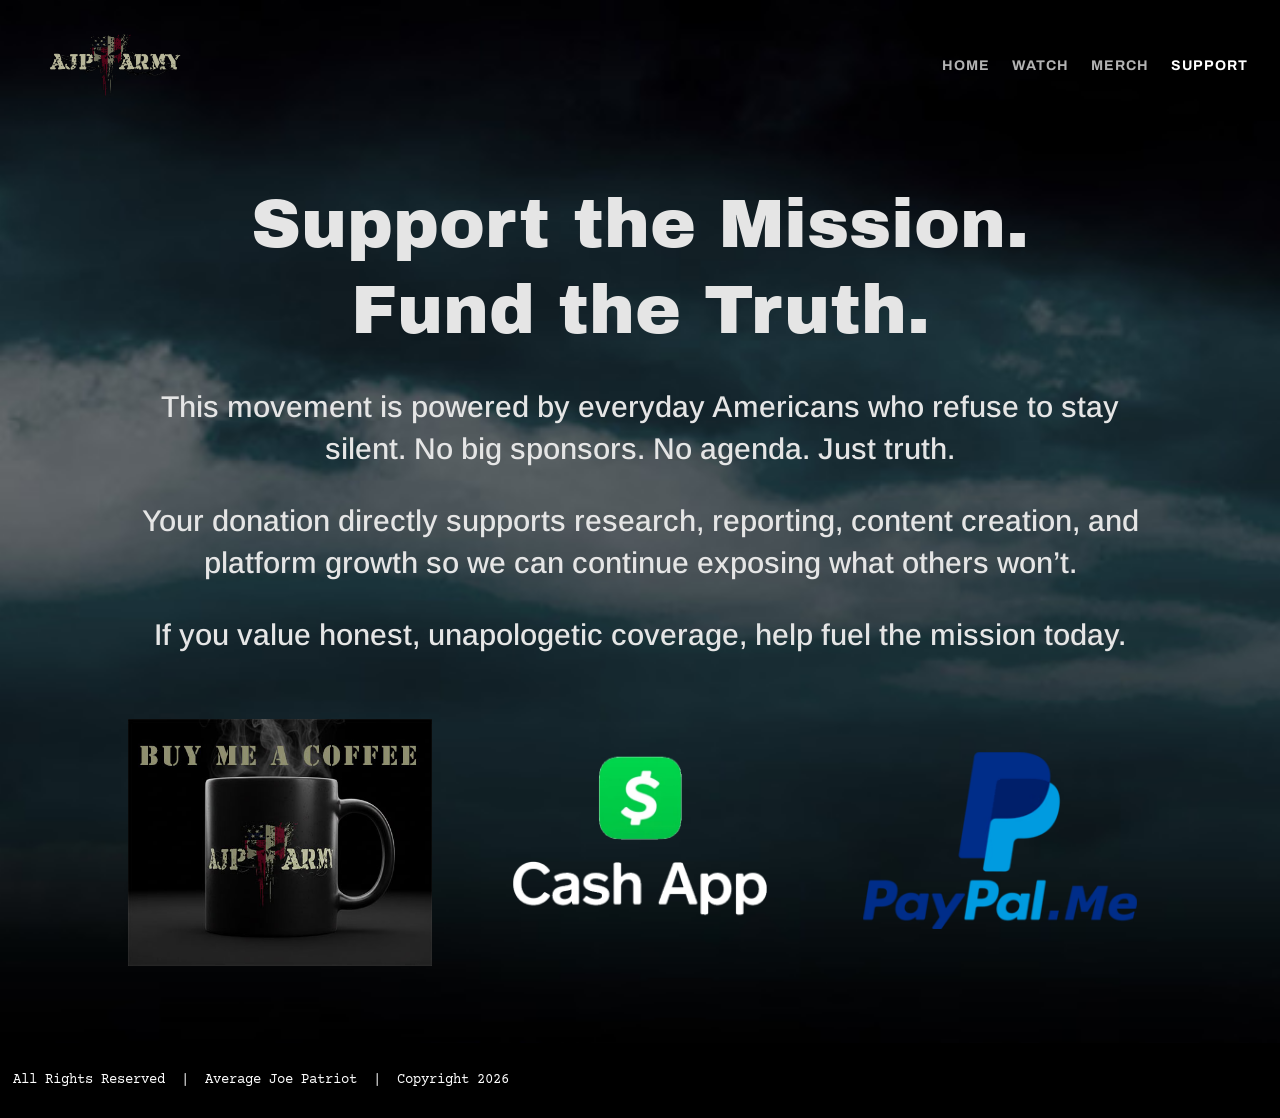
<file: support/index.html>
<!DOCTYPE html>
<html lang="en-US">
<head>
	<meta charset="UTF-8" />
<meta http-equiv="X-UA-Compatible" content="IE=edge">
	<link rel="pingback" href="https://ajparmy.com/xmlrpc.php" />

	<script type="text/javascript">
		document.documentElement.className = 'js';
	</script>

	<meta name='robots' content='index, follow, max-image-preview:large, max-snippet:-1, max-video-preview:-1' />
<script type="text/javascript">
			let jqueryParams=[],jQuery=function(r){return jqueryParams=[...jqueryParams,r],jQuery},$=function(r){return jqueryParams=[...jqueryParams,r],$};window.jQuery=jQuery,window.$=jQuery;let customHeadScripts=!1;jQuery.fn=jQuery.prototype={},$.fn=jQuery.prototype={},jQuery.noConflict=function(r){if(window.jQuery)return jQuery=window.jQuery,$=window.jQuery,customHeadScripts=!0,jQuery.noConflict},jQuery.ready=function(r){jqueryParams=[...jqueryParams,r]},$.ready=function(r){jqueryParams=[...jqueryParams,r]},jQuery.load=function(r){jqueryParams=[...jqueryParams,r]},$.load=function(r){jqueryParams=[...jqueryParams,r]},jQuery.fn.ready=function(r){jqueryParams=[...jqueryParams,r]},$.fn.ready=function(r){jqueryParams=[...jqueryParams,r]};</script>
	<!-- This site is optimized with the Yoast SEO plugin v28.2 - https://yoast.com/product/yoast-seo-wordpress/ -->
	<title>SUPPORT THE AJP ARMY - AJP Army</title>
	<meta name="description" content="Your donation directly supports research, reporting, content creation, and platform growth so we can continue exposing what others won’t." />
	<link rel="canonical" href="index.html" />
	<meta property="og:locale" content="en_US" />
	<meta property="og:type" content="article" />
	<meta property="og:title" content="SUPPORT THE AJP ARMY - AJP Army" />
	<meta property="og:description" content="Your donation directly supports research, reporting, content creation, and platform growth so we can continue exposing what others won’t." />
	<meta property="og:url" content="index.html" />
	<meta property="og:site_name" content="AJP Army" />
	<meta property="article:modified_time" content="2026-02-13T15:30:50+00:00" />
	<meta name="twitter:card" content="summary_large_image" />
	<meta name="twitter:label1" content="Est. reading time" />
	<meta name="twitter:data1" content="1 minute" />
	<script type="application/ld+json" class="yoast-schema-graph">{"@context":"https:\/\/schema.org","@graph":[{"@type":"WebPage","@id":"index.html","url":"index.html","name":"SUPPORT THE AJP ARMY - AJP Army","isPartOf":{"@id":"../index.html#website"},"datePublished":"2026-02-13T15:04:41+00:00","dateModified":"2026-02-13T15:30:50+00:00","description":"Your donation directly supports research, reporting, content creation, and platform growth so we can continue exposing what others won’t.","breadcrumb":{"@id":"index.html#breadcrumb"},"inLanguage":"en-US","potentialAction":[{"@type":"ReadAction","target":["index.html"]}]},{"@type":"BreadcrumbList","@id":"index.html#breadcrumb","itemListElement":[{"@type":"ListItem","position":1,"name":"Home","item":"https://ajparmy.com/"},{"@type":"ListItem","position":2,"name":"SUPPORT THE AJP ARMY"}]},{"@type":"WebSite","@id":"../index.html#website","url":"https://ajparmy.com/","name":"AJP Army","description":"Rapid Fire News","potentialAction":[{"@type":"SearchAction","target":{"@type":"EntryPoint","urlTemplate":"https://ajparmy.com/?s={search_term_string}"},"query-input":{"@type":"PropertyValueSpecification","valueRequired":true,"valueName":"search_term_string"}}],"inLanguage":"en-US"}]}</script>
	<!-- / Yoast SEO plugin. -->


<link rel='dns-prefetch' href='//fonts.googleapis.com' />
<link rel="alternate" type="application/rss+xml" title="AJP Army &raquo; Feed" href="https://ajparmy.com/feed/" />
<link rel="alternate" type="application/rss+xml" title="AJP Army &raquo; Comments Feed" href="https://ajparmy.com/comments/feed/" />
<meta content="Divi v.4.27.9" name="generator"/><style id='wp-block-library-theme-inline-css' type='text/css'>
.wp-block-audio :where(figcaption){color:#555;font-size:13px;text-align:center}.is-dark-theme .wp-block-audio :where(figcaption){color:#ffffffa6}.wp-block-audio{margin:0 0 1em}.wp-block-code{border:1px solid #ccc;border-radius:4px;font-family:Menlo,Consolas,monaco,monospace;padding:.8em 1em}.wp-block-embed :where(figcaption){color:#555;font-size:13px;text-align:center}.is-dark-theme .wp-block-embed :where(figcaption){color:#ffffffa6}.wp-block-embed{margin:0 0 1em}.blocks-gallery-caption{color:#555;font-size:13px;text-align:center}.is-dark-theme .blocks-gallery-caption{color:#ffffffa6}:root :where(.wp-block-image figcaption){color:#555;font-size:13px;text-align:center}.is-dark-theme :root :where(.wp-block-image figcaption){color:#ffffffa6}.wp-block-image{margin:0 0 1em}.wp-block-pullquote{border-bottom:4px solid;border-top:4px solid;color:currentColor;margin-bottom:1.75em}.wp-block-pullquote cite,.wp-block-pullquote footer,.wp-block-pullquote__citation{color:currentColor;font-size:.8125em;font-style:normal;text-transform:uppercase}.wp-block-quote{border-left:.25em solid;margin:0 0 1.75em;padding-left:1em}.wp-block-quote cite,.wp-block-quote footer{color:currentColor;font-size:.8125em;font-style:normal;position:relative}.wp-block-quote:where(.has-text-align-right){border-left:none;border-right:.25em solid;padding-left:0;padding-right:1em}.wp-block-quote:where(.has-text-align-center){border:none;padding-left:0}.wp-block-quote.is-large,.wp-block-quote.is-style-large,.wp-block-quote:where(.is-style-plain){border:none}.wp-block-search .wp-block-search__label{font-weight:700}.wp-block-search__button{border:1px solid #ccc;padding:.375em .625em}:where(.wp-block-group.has-background){padding:1.25em 2.375em}.wp-block-separator.has-css-opacity{opacity:.4}.wp-block-separator{border:none;border-bottom:2px solid;margin-left:auto;margin-right:auto}.wp-block-separator.has-alpha-channel-opacity{opacity:1}.wp-block-separator:not(.is-style-wide):not(.is-style-dots){width:100px}.wp-block-separator.has-background:not(.is-style-dots){border-bottom:none;height:1px}.wp-block-separator.has-background:not(.is-style-wide):not(.is-style-dots){height:2px}.wp-block-table{margin:0 0 1em}.wp-block-table td,.wp-block-table th{word-break:normal}.wp-block-table :where(figcaption){color:#555;font-size:13px;text-align:center}.is-dark-theme .wp-block-table :where(figcaption){color:#ffffffa6}.wp-block-video :where(figcaption){color:#555;font-size:13px;text-align:center}.is-dark-theme .wp-block-video :where(figcaption){color:#ffffffa6}.wp-block-video{margin:0 0 1em}:root :where(.wp-block-template-part.has-background){margin-bottom:0;margin-top:0;padding:1.25em 2.375em}
</style>
<style id='site-designer-shared-pattern-classes-inline-css' type='text/css'>
/* Dark cover/section overlay + on-dark text. */
body .wp-site-blocks .is-style-overlay-dark .wp-block-cover__background { background-color: var(--wp--preset--color--base-3); color: var(--wp--preset--color--contrast-3); }
.wp-block-cover.is-style-overlay-dark .wp-block-cover__background.has-background-dim { opacity: 0.50 !important; }
:is(.wp-block-designsetgo-section, .wp-block-designsetgo-scroll-slides).is-style-overlay-dark { --dsgo-overlay-color: var(--wp--preset--color--base-3); --dsgo-overlay-opacity: 0.50; color: var(--wp--preset--color--contrast-3); }
.dsgo-image-accordion-item.is-style-overlay-dark { --dsgo-overlay-color: var(--wp--preset--color--base-3); }
.wp-block-group.has-background.is-style-overlay-dark { box-shadow: inset 0 0 0 9999px color-mix(in srgb, var(--wp--preset--color--base-3) 50%, transparent); }
body .wp-site-blocks .is-style-overlay-dark, body .wp-site-blocks .is-style-on-dark { --dsgo-text-color: var(--wp--preset--color--contrast-3); color: var(--wp--preset--color--contrast-3) !important; }
body .wp-site-blocks .is-style-overlay-dark :is(h1,h2,h3,h4,h5,h6,p,li,blockquote,cite), body .wp-site-blocks .is-style-on-dark :is(h1,h2,h3,h4,h5,h6,p,li,blockquote,cite) { color: var(--wp--preset--color--contrast-3) !important; }

/* Solid dark section background + light text. */
.is-style-bg-dark { background-color: var(--wp--preset--color--contrast); color: var(--wp--preset--color--base); }
.is-style-bg-dark a { color: var(--wp--preset--color--base); }
</style>
<style id='global-styles-inline-css' type='text/css'>
:root{--wp--preset--aspect-ratio--square: 1;--wp--preset--aspect-ratio--4-3: 4/3;--wp--preset--aspect-ratio--3-4: 3/4;--wp--preset--aspect-ratio--3-2: 3/2;--wp--preset--aspect-ratio--2-3: 2/3;--wp--preset--aspect-ratio--16-9: 16/9;--wp--preset--aspect-ratio--9-16: 9/16;--wp--preset--color--black: #000000;--wp--preset--color--cyan-bluish-gray: #abb8c3;--wp--preset--color--white: #ffffff;--wp--preset--color--pale-pink: #f78da7;--wp--preset--color--vivid-red: #cf2e2e;--wp--preset--color--luminous-vivid-orange: #ff6900;--wp--preset--color--luminous-vivid-amber: #fcb900;--wp--preset--color--light-green-cyan: #7bdcb5;--wp--preset--color--vivid-green-cyan: #00d084;--wp--preset--color--pale-cyan-blue: #8ed1fc;--wp--preset--color--vivid-cyan-blue: #0693e3;--wp--preset--color--vivid-purple: #9b51e0;--wp--preset--gradient--vivid-cyan-blue-to-vivid-purple: linear-gradient(135deg,rgba(6,147,227,1) 0%,rgb(155,81,224) 100%);--wp--preset--gradient--light-green-cyan-to-vivid-green-cyan: linear-gradient(135deg,rgb(122,220,180) 0%,rgb(0,208,130) 100%);--wp--preset--gradient--luminous-vivid-amber-to-luminous-vivid-orange: linear-gradient(135deg,rgba(252,185,0,1) 0%,rgba(255,105,0,1) 100%);--wp--preset--gradient--luminous-vivid-orange-to-vivid-red: linear-gradient(135deg,rgba(255,105,0,1) 0%,rgb(207,46,46) 100%);--wp--preset--gradient--very-light-gray-to-cyan-bluish-gray: linear-gradient(135deg,rgb(238,238,238) 0%,rgb(169,184,195) 100%);--wp--preset--gradient--cool-to-warm-spectrum: linear-gradient(135deg,rgb(74,234,220) 0%,rgb(151,120,209) 20%,rgb(207,42,186) 40%,rgb(238,44,130) 60%,rgb(251,105,98) 80%,rgb(254,248,76) 100%);--wp--preset--gradient--blush-light-purple: linear-gradient(135deg,rgb(255,206,236) 0%,rgb(152,150,240) 100%);--wp--preset--gradient--blush-bordeaux: linear-gradient(135deg,rgb(254,205,165) 0%,rgb(254,45,45) 50%,rgb(107,0,62) 100%);--wp--preset--gradient--luminous-dusk: linear-gradient(135deg,rgb(255,203,112) 0%,rgb(199,81,192) 50%,rgb(65,88,208) 100%);--wp--preset--gradient--pale-ocean: linear-gradient(135deg,rgb(255,245,203) 0%,rgb(182,227,212) 50%,rgb(51,167,181) 100%);--wp--preset--gradient--electric-grass: linear-gradient(135deg,rgb(202,248,128) 0%,rgb(113,206,126) 100%);--wp--preset--gradient--midnight: linear-gradient(135deg,rgb(2,3,129) 0%,rgb(40,116,252) 100%);--wp--preset--font-size--small: 13px;--wp--preset--font-size--medium: 20px;--wp--preset--font-size--large: 36px;--wp--preset--font-size--x-large: 42px;--wp--preset--spacing--20: 0.44rem;--wp--preset--spacing--30: 0.67rem;--wp--preset--spacing--40: 1rem;--wp--preset--spacing--50: 1.5rem;--wp--preset--spacing--60: 2.25rem;--wp--preset--spacing--70: 3.38rem;--wp--preset--spacing--80: 5.06rem;--wp--preset--shadow--natural: 6px 6px 9px rgba(0, 0, 0, 0.2);--wp--preset--shadow--deep: 12px 12px 50px rgba(0, 0, 0, 0.4);--wp--preset--shadow--sharp: 6px 6px 0px rgba(0, 0, 0, 0.2);--wp--preset--shadow--outlined: 6px 6px 0px -3px rgba(255, 255, 255, 1), 6px 6px rgba(0, 0, 0, 1);--wp--preset--shadow--crisp: 6px 6px 0px rgba(0, 0, 0, 1);}:root { --wp--style--global--content-size: 823px;--wp--style--global--wide-size: 1080px; }:where(body) { margin: 0; }.wp-site-blocks > .alignleft { float: left; margin-right: 2em; }.wp-site-blocks > .alignright { float: right; margin-left: 2em; }.wp-site-blocks > .aligncenter { justify-content: center; margin-left: auto; margin-right: auto; }:where(.is-layout-flex){gap: 0.5em;}:where(.is-layout-grid){gap: 0.5em;}.is-layout-flow > .alignleft{float: left;margin-inline-start: 0;margin-inline-end: 2em;}.is-layout-flow > .alignright{float: right;margin-inline-start: 2em;margin-inline-end: 0;}.is-layout-flow > .aligncenter{margin-left: auto !important;margin-right: auto !important;}.is-layout-constrained > .alignleft{float: left;margin-inline-start: 0;margin-inline-end: 2em;}.is-layout-constrained > .alignright{float: right;margin-inline-start: 2em;margin-inline-end: 0;}.is-layout-constrained > .aligncenter{margin-left: auto !important;margin-right: auto !important;}.is-layout-constrained > :where(:not(.alignleft):not(.alignright):not(.alignfull)){max-width: var(--wp--style--global--content-size);margin-left: auto !important;margin-right: auto !important;}.is-layout-constrained > .alignwide{max-width: var(--wp--style--global--wide-size);}body .is-layout-flex{display: flex;}.is-layout-flex{flex-wrap: wrap;align-items: center;}.is-layout-flex > :is(*, div){margin: 0;}body .is-layout-grid{display: grid;}.is-layout-grid > :is(*, div){margin: 0;}body{padding-top: 0px;padding-right: 0px;padding-bottom: 0px;padding-left: 0px;}:root :where(.wp-element-button, .wp-block-button__link){background-color: #32373c;border-width: 0;color: #fff;font-family: inherit;font-size: inherit;line-height: inherit;padding: calc(0.667em + 2px) calc(1.333em + 2px);text-decoration: none;}.has-black-color{color: var(--wp--preset--color--black) !important;}.has-cyan-bluish-gray-color{color: var(--wp--preset--color--cyan-bluish-gray) !important;}.has-white-color{color: var(--wp--preset--color--white) !important;}.has-pale-pink-color{color: var(--wp--preset--color--pale-pink) !important;}.has-vivid-red-color{color: var(--wp--preset--color--vivid-red) !important;}.has-luminous-vivid-orange-color{color: var(--wp--preset--color--luminous-vivid-orange) !important;}.has-luminous-vivid-amber-color{color: var(--wp--preset--color--luminous-vivid-amber) !important;}.has-light-green-cyan-color{color: var(--wp--preset--color--light-green-cyan) !important;}.has-vivid-green-cyan-color{color: var(--wp--preset--color--vivid-green-cyan) !important;}.has-pale-cyan-blue-color{color: var(--wp--preset--color--pale-cyan-blue) !important;}.has-vivid-cyan-blue-color{color: var(--wp--preset--color--vivid-cyan-blue) !important;}.has-vivid-purple-color{color: var(--wp--preset--color--vivid-purple) !important;}.has-black-background-color{background-color: var(--wp--preset--color--black) !important;}.has-cyan-bluish-gray-background-color{background-color: var(--wp--preset--color--cyan-bluish-gray) !important;}.has-white-background-color{background-color: var(--wp--preset--color--white) !important;}.has-pale-pink-background-color{background-color: var(--wp--preset--color--pale-pink) !important;}.has-vivid-red-background-color{background-color: var(--wp--preset--color--vivid-red) !important;}.has-luminous-vivid-orange-background-color{background-color: var(--wp--preset--color--luminous-vivid-orange) !important;}.has-luminous-vivid-amber-background-color{background-color: var(--wp--preset--color--luminous-vivid-amber) !important;}.has-light-green-cyan-background-color{background-color: var(--wp--preset--color--light-green-cyan) !important;}.has-vivid-green-cyan-background-color{background-color: var(--wp--preset--color--vivid-green-cyan) !important;}.has-pale-cyan-blue-background-color{background-color: var(--wp--preset--color--pale-cyan-blue) !important;}.has-vivid-cyan-blue-background-color{background-color: var(--wp--preset--color--vivid-cyan-blue) !important;}.has-vivid-purple-background-color{background-color: var(--wp--preset--color--vivid-purple) !important;}.has-black-border-color{border-color: var(--wp--preset--color--black) !important;}.has-cyan-bluish-gray-border-color{border-color: var(--wp--preset--color--cyan-bluish-gray) !important;}.has-white-border-color{border-color: var(--wp--preset--color--white) !important;}.has-pale-pink-border-color{border-color: var(--wp--preset--color--pale-pink) !important;}.has-vivid-red-border-color{border-color: var(--wp--preset--color--vivid-red) !important;}.has-luminous-vivid-orange-border-color{border-color: var(--wp--preset--color--luminous-vivid-orange) !important;}.has-luminous-vivid-amber-border-color{border-color: var(--wp--preset--color--luminous-vivid-amber) !important;}.has-light-green-cyan-border-color{border-color: var(--wp--preset--color--light-green-cyan) !important;}.has-vivid-green-cyan-border-color{border-color: var(--wp--preset--color--vivid-green-cyan) !important;}.has-pale-cyan-blue-border-color{border-color: var(--wp--preset--color--pale-cyan-blue) !important;}.has-vivid-cyan-blue-border-color{border-color: var(--wp--preset--color--vivid-cyan-blue) !important;}.has-vivid-purple-border-color{border-color: var(--wp--preset--color--vivid-purple) !important;}.has-vivid-cyan-blue-to-vivid-purple-gradient-background{background: var(--wp--preset--gradient--vivid-cyan-blue-to-vivid-purple) !important;}.has-light-green-cyan-to-vivid-green-cyan-gradient-background{background: var(--wp--preset--gradient--light-green-cyan-to-vivid-green-cyan) !important;}.has-luminous-vivid-amber-to-luminous-vivid-orange-gradient-background{background: var(--wp--preset--gradient--luminous-vivid-amber-to-luminous-vivid-orange) !important;}.has-luminous-vivid-orange-to-vivid-red-gradient-background{background: var(--wp--preset--gradient--luminous-vivid-orange-to-vivid-red) !important;}.has-very-light-gray-to-cyan-bluish-gray-gradient-background{background: var(--wp--preset--gradient--very-light-gray-to-cyan-bluish-gray) !important;}.has-cool-to-warm-spectrum-gradient-background{background: var(--wp--preset--gradient--cool-to-warm-spectrum) !important;}.has-blush-light-purple-gradient-background{background: var(--wp--preset--gradient--blush-light-purple) !important;}.has-blush-bordeaux-gradient-background{background: var(--wp--preset--gradient--blush-bordeaux) !important;}.has-luminous-dusk-gradient-background{background: var(--wp--preset--gradient--luminous-dusk) !important;}.has-pale-ocean-gradient-background{background: var(--wp--preset--gradient--pale-ocean) !important;}.has-electric-grass-gradient-background{background: var(--wp--preset--gradient--electric-grass) !important;}.has-midnight-gradient-background{background: var(--wp--preset--gradient--midnight) !important;}.has-small-font-size{font-size: var(--wp--preset--font-size--small) !important;}.has-medium-font-size{font-size: var(--wp--preset--font-size--medium) !important;}.has-large-font-size{font-size: var(--wp--preset--font-size--large) !important;}.has-x-large-font-size{font-size: var(--wp--preset--font-size--x-large) !important;}
:where(.wp-block-post-template.is-layout-flex){gap: 1.25em;}:where(.wp-block-post-template.is-layout-grid){gap: 1.25em;}
:where(.wp-block-columns.is-layout-flex){gap: 2em;}:where(.wp-block-columns.is-layout-grid){gap: 2em;}
:root :where(.wp-block-pullquote){font-size: 1.5em;line-height: 1.6;}
</style>
<link rel='stylesheet' id='sr7css-css' href='../wp-content/plugins/revslider/public/css/sr7.css' type='text/css' media='all' />
<link rel='stylesheet' id='wp-components-css' href='../wp-includes/css/dist/components/style.min.css' type='text/css' media='all' />
<link rel='stylesheet' id='godaddy-styles-css' href='../wp-content/mu-plugins/vendor/wpex/godaddy-launch/includes/Dependencies/GoDaddy/Styles/build/latest.css' type='text/css' media='all' />
<link rel='stylesheet' id='et-divi-open-sans-css' href='../_assets/fonts.googleapis.com/8c3ca5ea44d4d651.css#038;subset=latin,latin-ext&#038;display=swap' type='text/css' media='all' />
<style id='divi-style-inline-inline-css' type='text/css'>
/*!
Theme Name: Divi
Theme URI: http://www.elegantthemes.com/gallery/divi/
Version: 4.27.9
Description: Smart. Flexible. Beautiful. Divi is the most powerful theme in our collection.
Author: Elegant Themes
Author URI: http://www.elegantthemes.com
License: GNU General Public License v2
License URI: http://www.gnu.org/licenses/gpl-2.0.html
*/
a,abbr,acronym,address,applet,b,big,blockquote,body,center,cite,code,dd,del,dfn,div,dl,dt,em,fieldset,font,form,h1,h2,h3,h4,h5,h6,html,i,iframe,img,ins,kbd,label,legend,li,object,ol,p,pre,q,s,samp,small,span,strike,strong,sub,sup,tt,u,ul,var{margin:0;padding:0;border:0;outline:0;font-size:100%;-ms-text-size-adjust:100%;-webkit-text-size-adjust:100%;vertical-align:baseline;background:transparent}body{line-height:1}ol,ul{list-style:none}blockquote,q{quotes:none}blockquote:after,blockquote:before,q:after,q:before{content:"";content:none}blockquote{margin:20px 0 30px;border-left:5px solid;padding-left:20px}:focus{outline:0}del{text-decoration:line-through}pre{overflow:auto;padding:10px}figure{margin:0}table{border-collapse:collapse;border-spacing:0}article,aside,footer,header,hgroup,nav,section{display:block}body{font-family:Open Sans,Arial,sans-serif;font-size:14px;color:#666;background-color:#fff;line-height:1.7em;font-weight:500;-webkit-font-smoothing:antialiased;-moz-osx-font-smoothing:grayscale}body.page-template-page-template-blank-php #page-container{padding-top:0!important}body.et_cover_background{background-size:cover!important;background-position:top!important;background-repeat:no-repeat!important;background-attachment:fixed}a{color:#2ea3f2}a,a:hover{text-decoration:none}p{padding-bottom:1em}p:not(.has-background):last-of-type{padding-bottom:0}p.et_normal_padding{padding-bottom:1em}strong{font-weight:700}cite,em,i{font-style:italic}code,pre{font-family:Courier New,monospace;margin-bottom:10px}ins{text-decoration:none}sub,sup{height:0;line-height:1;position:relative;vertical-align:baseline}sup{bottom:.8em}sub{top:.3em}dl{margin:0 0 1.5em}dl dt{font-weight:700}dd{margin-left:1.5em}blockquote p{padding-bottom:0}embed,iframe,object,video{max-width:100%}h1,h2,h3,h4,h5,h6{color:#333;padding-bottom:10px;line-height:1em;font-weight:500}h1 a,h2 a,h3 a,h4 a,h5 a,h6 a{color:inherit}h1{font-size:30px}h2{font-size:26px}h3{font-size:22px}h4{font-size:18px}h5{font-size:16px}h6{font-size:14px}input{-webkit-appearance:none}input[type=checkbox]{-webkit-appearance:checkbox}input[type=radio]{-webkit-appearance:radio}input.text,input.title,input[type=email],input[type=password],input[type=tel],input[type=text],select,textarea{background-color:#fff;border:1px solid #bbb;padding:2px;color:#4e4e4e}input.text:focus,input.title:focus,input[type=text]:focus,select:focus,textarea:focus{border-color:#2d3940;color:#3e3e3e}input.text,input.title,input[type=text],select,textarea{margin:0}textarea{padding:4px}button,input,select,textarea{font-family:inherit}img{max-width:100%;height:auto}.clear{clear:both}br.clear{margin:0;padding:0}.pagination{clear:both}#et_search_icon:hover,.et-social-icon a:hover,.et_password_protected_form .et_submit_button,.form-submit .et_pb_buttontton.alt.disabled,.nav-single a,.posted_in a{color:#2ea3f2}.et-search-form,blockquote{border-color:#2ea3f2}#main-content{background-color:#fff}.container{width:80%;max-width:1080px;margin:auto;position:relative}body:not(.et-tb) #main-content .container,body:not(.et-tb-has-header) #main-content .container{padding-top:58px}.et_full_width_page #main-content .container:before{display:none}.main_title{margin-bottom:20px}.et_password_protected_form .et_submit_button:hover,.form-submit .et_pb_button:hover{background:rgba(0,0,0,.05)}.et_button_icon_visible .et_pb_button{padding-right:2em;padding-left:.7em}.et_button_icon_visible .et_pb_button:after{opacity:1;margin-left:0}.et_button_left .et_pb_button:hover:after{left:.15em}.et_button_left .et_pb_button:after{margin-left:0;left:1em}.et_button_icon_visible.et_button_left .et_pb_button,.et_button_left .et_pb_button:hover,.et_button_left .et_pb_module .et_pb_button:hover{padding-left:2em;padding-right:.7em}.et_button_icon_visible.et_button_left .et_pb_button:after,.et_button_left .et_pb_button:hover:after{left:.15em}.et_password_protected_form .et_submit_button:hover,.form-submit .et_pb_button:hover{padding:.3em 1em}.et_button_no_icon .et_pb_button:after{display:none}.et_button_no_icon.et_button_icon_visible.et_button_left .et_pb_button,.et_button_no_icon.et_button_left .et_pb_button:hover,.et_button_no_icon .et_pb_button,.et_button_no_icon .et_pb_button:hover{padding:.3em 1em!important}.et_button_custom_icon .et_pb_button:after{line-height:1.7em}.et_button_custom_icon.et_button_icon_visible .et_pb_button:after,.et_button_custom_icon .et_pb_button:hover:after{margin-left:.3em}#left-area .post_format-post-format-gallery .wp-block-gallery:first-of-type{padding:0;margin-bottom:-16px}.entry-content table:not(.variations){border:1px solid #eee;margin:0 0 15px;text-align:left;width:100%}.entry-content thead th,.entry-content tr th{color:#555;font-weight:700;padding:9px 24px}.entry-content tr td{border-top:1px solid #eee;padding:6px 24px}#left-area ul,.entry-content ul,.et-l--body ul,.et-l--footer ul,.et-l--header ul{list-style-type:disc;padding:0 0 23px 1em;line-height:26px}#left-area ol,.entry-content ol,.et-l--body ol,.et-l--footer ol,.et-l--header ol{list-style-type:decimal;list-style-position:inside;padding:0 0 23px;line-height:26px}#left-area ul li ul,.entry-content ul li ol{padding:2px 0 2px 20px}#left-area ol li ul,.entry-content ol li ol,.et-l--body ol li ol,.et-l--footer ol li ol,.et-l--header ol li ol{padding:2px 0 2px 35px}#left-area ul.wp-block-gallery{display:-webkit-box;display:-ms-flexbox;display:flex;-ms-flex-wrap:wrap;flex-wrap:wrap;list-style-type:none;padding:0}#left-area ul.products{padding:0!important;line-height:1.7!important;list-style:none!important}.gallery-item a{display:block}.gallery-caption,.gallery-item a{width:90%}#wpadminbar{z-index:100001}#left-area .post-meta{font-size:14px;padding-bottom:15px}#left-area .post-meta a{text-decoration:none;color:#666}#left-area .et_featured_image{padding-bottom:7px}.single .post{padding-bottom:25px}body.single .et_audio_content{margin-bottom:-6px}.nav-single a{text-decoration:none;color:#2ea3f2;font-size:14px;font-weight:400}.nav-previous{float:left}.nav-next{float:right}.et_password_protected_form p input{background-color:#eee;border:none!important;width:100%!important;border-radius:0!important;font-size:14px;color:#999!important;padding:16px!important;-webkit-box-sizing:border-box;box-sizing:border-box}.et_password_protected_form label{display:none}.et_password_protected_form .et_submit_button{font-family:inherit;display:block;float:right;margin:8px auto 0;cursor:pointer}.post-password-required p.nocomments.container{max-width:100%}.post-password-required p.nocomments.container:before{display:none}.aligncenter,div.post .new-post .aligncenter{display:block;margin-left:auto;margin-right:auto}.wp-caption{border:1px solid #ddd;text-align:center;background-color:#f3f3f3;margin-bottom:10px;max-width:96%;padding:8px}.wp-caption.alignleft{margin:0 30px 20px 0}.wp-caption.alignright{margin:0 0 20px 30px}.wp-caption img{margin:0;padding:0;border:0}.wp-caption p.wp-caption-text{font-size:12px;padding:0 4px 5px;margin:0}.alignright{float:right}.alignleft{float:left}img.alignleft{display:inline;float:left;margin-right:15px}img.alignright{display:inline;float:right;margin-left:15px}.page.et_pb_pagebuilder_layout #main-content{background-color:transparent}body #main-content .et_builder_inner_content>h1,body #main-content .et_builder_inner_content>h2,body #main-content .et_builder_inner_content>h3,body #main-content .et_builder_inner_content>h4,body #main-content .et_builder_inner_content>h5,body #main-content .et_builder_inner_content>h6{line-height:1.4em}body #main-content .et_builder_inner_content>p{line-height:1.7em}.wp-block-pullquote{margin:20px 0 30px}.wp-block-pullquote.has-background blockquote{border-left:none}.wp-block-group.has-background{padding:1.5em 1.5em .5em}@media (min-width:981px){#left-area{width:79.125%;padding-bottom:23px}#main-content .container:before{content:"";position:absolute;top:0;height:100%;width:1px;background-color:#e2e2e2}.et_full_width_page #left-area,.et_no_sidebar #left-area{float:none;width:100%!important}.et_full_width_page #left-area{padding-bottom:0}.et_no_sidebar #main-content .container:before{display:none}}@media (max-width:980px){#page-container{padding-top:80px}.et-tb #page-container,.et-tb-has-header #page-container{padding-top:0!important}#left-area,#sidebar{width:100%!important}#main-content .container:before{display:none!important}.et_full_width_page .et_gallery_item:nth-child(4n+1){clear:none}}@media print{#page-container{padding-top:0!important}}#wp-admin-bar-et-use-visual-builder a:before{font-family:ETmodules!important;content:"\e625";font-size:30px!important;width:28px;margin-top:-3px;color:#974df3!important}#wp-admin-bar-et-use-visual-builder:hover a:before{color:#fff!important}#wp-admin-bar-et-use-visual-builder:hover a,#wp-admin-bar-et-use-visual-builder a:hover{transition:background-color .5s ease;-webkit-transition:background-color .5s ease;-moz-transition:background-color .5s ease;background-color:#7e3bd0!important;color:#fff!important}* html .clearfix,:first-child+html .clearfix{zoom:1}.iphone .et_pb_section_video_bg video::-webkit-media-controls-start-playback-button{display:none!important;-webkit-appearance:none}.et_mobile_device .et_pb_section_parallax .et_pb_parallax_css{background-attachment:scroll}.et-social-facebook a.icon:before{content:"\e093"}.et-social-twitter a.icon:before{content:"\e094"}.et-social-google-plus a.icon:before{content:"\e096"}.et-social-instagram a.icon:before{content:"\e09a"}.et-social-rss a.icon:before{content:"\e09e"}.ai1ec-single-event:after{content:" ";display:table;clear:both}.evcal_event_details .evcal_evdata_cell .eventon_details_shading_bot.eventon_details_shading_bot{z-index:3}.wp-block-divi-layout{margin-bottom:1em}*{-webkit-box-sizing:border-box;box-sizing:border-box}#et-info-email:before,#et-info-phone:before,#et_search_icon:before,.comment-reply-link:after,.et-cart-info span:before,.et-pb-arrow-next:before,.et-pb-arrow-prev:before,.et-social-icon a:before,.et_audio_container .mejs-playpause-button button:before,.et_audio_container .mejs-volume-button button:before,.et_overlay:before,.et_password_protected_form .et_submit_button:after,.et_pb_button:after,.et_pb_contact_reset:after,.et_pb_contact_submit:after,.et_pb_font_icon:before,.et_pb_newsletter_button:after,.et_pb_pricing_table_button:after,.et_pb_promo_button:after,.et_pb_testimonial:before,.et_pb_toggle_title:before,.form-submit .et_pb_button:after,.mobile_menu_bar:before,a.et_pb_more_button:after{font-family:ETmodules!important;speak:none;font-style:normal;font-weight:400;-webkit-font-feature-settings:normal;font-feature-settings:normal;font-variant:normal;text-transform:none;line-height:1;-webkit-font-smoothing:antialiased;-moz-osx-font-smoothing:grayscale;text-shadow:0 0;direction:ltr}.et-pb-icon,.et_pb_custom_button_icon.et_pb_button:after,.et_pb_login .et_pb_custom_button_icon.et_pb_button:after,.et_pb_woo_custom_button_icon .button.et_pb_custom_button_icon.et_pb_button:after,.et_pb_woo_custom_button_icon .button.et_pb_custom_button_icon.et_pb_button:hover:after{content:attr(data-icon)}.et-pb-icon{font-family:ETmodules;speak:none;font-weight:400;-webkit-font-feature-settings:normal;font-feature-settings:normal;font-variant:normal;text-transform:none;line-height:1;-webkit-font-smoothing:antialiased;font-size:96px;font-style:normal;display:inline-block;-webkit-box-sizing:border-box;box-sizing:border-box;direction:ltr}#et-ajax-saving{display:none;-webkit-transition:background .3s,-webkit-box-shadow .3s;transition:background .3s,-webkit-box-shadow .3s;transition:background .3s,box-shadow .3s;transition:background .3s,box-shadow .3s,-webkit-box-shadow .3s;-webkit-box-shadow:rgba(0,139,219,.247059) 0 0 60px;box-shadow:0 0 60px rgba(0,139,219,.247059);position:fixed;top:50%;left:50%;width:50px;height:50px;background:#fff;border-radius:50px;margin:-25px 0 0 -25px;z-index:999999;text-align:center}#et-ajax-saving img{margin:9px}.et-safe-mode-indicator,.et-safe-mode-indicator:focus,.et-safe-mode-indicator:hover{-webkit-box-shadow:0 5px 10px rgba(41,196,169,.15);box-shadow:0 5px 10px rgba(41,196,169,.15);background:#29c4a9;color:#fff;font-size:14px;font-weight:600;padding:12px;line-height:16px;border-radius:3px;position:fixed;bottom:30px;right:30px;z-index:999999;text-decoration:none;font-family:Open Sans,sans-serif;-webkit-font-smoothing:antialiased;-moz-osx-font-smoothing:grayscale}.et_pb_button{font-size:20px;font-weight:500;padding:.3em 1em;line-height:1.7em!important;background-color:transparent;background-size:cover;background-position:50%;background-repeat:no-repeat;border:2px solid;border-radius:3px;-webkit-transition-duration:.2s;transition-duration:.2s;-webkit-transition-property:all!important;transition-property:all!important}.et_pb_button,.et_pb_button_inner{position:relative}.et_pb_button:hover,.et_pb_module .et_pb_button:hover{border:2px solid transparent;padding:.3em 2em .3em .7em}.et_pb_button:hover{background-color:hsla(0,0%,100%,.2)}.et_pb_bg_layout_light.et_pb_button:hover,.et_pb_bg_layout_light .et_pb_button:hover{background-color:rgba(0,0,0,.05)}.et_pb_button:after,.et_pb_button:before{font-size:32px;line-height:1em;content:"\35";opacity:0;position:absolute;margin-left:-1em;-webkit-transition:all .2s;transition:all .2s;text-transform:none;-webkit-font-feature-settings:"kern" off;font-feature-settings:"kern" off;font-variant:none;font-style:normal;font-weight:400;text-shadow:none}.et_pb_button.et_hover_enabled:hover:after,.et_pb_button.et_pb_hovered:hover:after{-webkit-transition:none!important;transition:none!important}.et_pb_button:before{display:none}.et_pb_button:hover:after{opacity:1;margin-left:0}.et_pb_column_1_3 h1,.et_pb_column_1_4 h1,.et_pb_column_1_5 h1,.et_pb_column_1_6 h1,.et_pb_column_2_5 h1{font-size:26px}.et_pb_column_1_3 h2,.et_pb_column_1_4 h2,.et_pb_column_1_5 h2,.et_pb_column_1_6 h2,.et_pb_column_2_5 h2{font-size:23px}.et_pb_column_1_3 h3,.et_pb_column_1_4 h3,.et_pb_column_1_5 h3,.et_pb_column_1_6 h3,.et_pb_column_2_5 h3{font-size:20px}.et_pb_column_1_3 h4,.et_pb_column_1_4 h4,.et_pb_column_1_5 h4,.et_pb_column_1_6 h4,.et_pb_column_2_5 h4{font-size:18px}.et_pb_column_1_3 h5,.et_pb_column_1_4 h5,.et_pb_column_1_5 h5,.et_pb_column_1_6 h5,.et_pb_column_2_5 h5{font-size:16px}.et_pb_column_1_3 h6,.et_pb_column_1_4 h6,.et_pb_column_1_5 h6,.et_pb_column_1_6 h6,.et_pb_column_2_5 h6{font-size:15px}.et_pb_bg_layout_dark,.et_pb_bg_layout_dark h1,.et_pb_bg_layout_dark h2,.et_pb_bg_layout_dark h3,.et_pb_bg_layout_dark h4,.et_pb_bg_layout_dark h5,.et_pb_bg_layout_dark h6{color:#fff!important}.et_pb_module.et_pb_text_align_left{text-align:left}.et_pb_module.et_pb_text_align_center{text-align:center}.et_pb_module.et_pb_text_align_right{text-align:right}.et_pb_module.et_pb_text_align_justified{text-align:justify}.clearfix:after{visibility:hidden;display:block;font-size:0;content:" ";clear:both;height:0}.et_pb_bg_layout_light .et_pb_more_button{color:#2ea3f2}.et_builder_inner_content{position:relative;z-index:1}header .et_builder_inner_content{z-index:2}.et_pb_css_mix_blend_mode_passthrough{mix-blend-mode:unset!important}.et_pb_image_container{margin:-20px -20px 29px}.et_pb_module_inner{position:relative}.et_hover_enabled_preview{z-index:2}.et_hover_enabled:hover{position:relative;z-index:2}.et_pb_all_tabs,.et_pb_module,.et_pb_posts_nav a,.et_pb_tab,.et_pb_with_background{position:relative;background-size:cover;background-position:50%;background-repeat:no-repeat}.et_pb_background_mask,.et_pb_background_pattern{bottom:0;left:0;position:absolute;right:0;top:0}.et_pb_background_mask{background-size:calc(100% + 2px) calc(100% + 2px);background-repeat:no-repeat;background-position:50%;overflow:hidden}.et_pb_background_pattern{background-position:0 0;background-repeat:repeat}.et_pb_with_border{position:relative;border:0 solid #333}.post-password-required .et_pb_row{padding:0;width:100%}.post-password-required .et_password_protected_form{min-height:0}body.et_pb_pagebuilder_layout.et_pb_show_title .post-password-required .et_password_protected_form h1,body:not(.et_pb_pagebuilder_layout) .post-password-required .et_password_protected_form h1{display:none}.et_pb_no_bg{padding:0!important}.et_overlay.et_pb_inline_icon:before,.et_pb_inline_icon:before{content:attr(data-icon)}.et_pb_more_button{color:inherit;text-shadow:none;text-decoration:none;display:inline-block;margin-top:20px}.et_parallax_bg_wrap{overflow:hidden;position:absolute;top:0;right:0;bottom:0;left:0}.et_parallax_bg{background-repeat:no-repeat;background-position:top;background-size:cover;position:absolute;bottom:0;left:0;width:100%;height:100%;display:block}.et_parallax_bg.et_parallax_bg__hover,.et_parallax_bg.et_parallax_bg_phone,.et_parallax_bg.et_parallax_bg_tablet,.et_parallax_gradient.et_parallax_gradient__hover,.et_parallax_gradient.et_parallax_gradient_phone,.et_parallax_gradient.et_parallax_gradient_tablet,.et_pb_section_parallax_hover:hover .et_parallax_bg:not(.et_parallax_bg__hover),.et_pb_section_parallax_hover:hover .et_parallax_gradient:not(.et_parallax_gradient__hover){display:none}.et_pb_section_parallax_hover:hover .et_parallax_bg.et_parallax_bg__hover,.et_pb_section_parallax_hover:hover .et_parallax_gradient.et_parallax_gradient__hover{display:block}.et_parallax_gradient{bottom:0;display:block;left:0;position:absolute;right:0;top:0}.et_pb_module.et_pb_section_parallax,.et_pb_posts_nav a.et_pb_section_parallax,.et_pb_tab.et_pb_section_parallax{position:relative}.et_pb_section_parallax .et_pb_parallax_css,.et_pb_slides .et_parallax_bg.et_pb_parallax_css{background-attachment:fixed}body.et-bfb .et_pb_section_parallax .et_pb_parallax_css,body.et-bfb .et_pb_slides .et_parallax_bg.et_pb_parallax_css{background-attachment:scroll;bottom:auto}.et_pb_section_parallax.et_pb_column .et_pb_module,.et_pb_section_parallax.et_pb_row .et_pb_column,.et_pb_section_parallax.et_pb_row .et_pb_module{z-index:9;position:relative}.et_pb_more_button:hover:after{opacity:1;margin-left:0}.et_pb_preload .et_pb_section_video_bg,.et_pb_preload>div{visibility:hidden}.et_pb_preload,.et_pb_section.et_pb_section_video.et_pb_preload{position:relative;background:#464646!important}.et_pb_preload:before{content:"";position:absolute;top:50%;left:50%;background:url(../wp-content/themes/Divi/includes/builder/styles/images/preloader.gif) no-repeat;border-radius:32px;width:32px;height:32px;margin:-16px 0 0 -16px}.box-shadow-overlay{position:absolute;top:0;left:0;width:100%;height:100%;z-index:10;pointer-events:none}.et_pb_section>.box-shadow-overlay~.et_pb_row{z-index:11}body.safari .section_has_divider{will-change:transform}.et_pb_row>.box-shadow-overlay{z-index:8}.has-box-shadow-overlay{position:relative}.et_clickable{cursor:pointer}.screen-reader-text{border:0;clip:rect(1px,1px,1px,1px);-webkit-clip-path:inset(50%);clip-path:inset(50%);height:1px;margin:-1px;overflow:hidden;padding:0;position:absolute!important;width:1px;word-wrap:normal!important}.et_multi_view_hidden,.et_multi_view_hidden_image{display:none!important}@keyframes multi-view-image-fade{0%{opacity:0}10%{opacity:.1}20%{opacity:.2}30%{opacity:.3}40%{opacity:.4}50%{opacity:.5}60%{opacity:.6}70%{opacity:.7}80%{opacity:.8}90%{opacity:.9}to{opacity:1}}.et_multi_view_image__loading{visibility:hidden}.et_multi_view_image__loaded{-webkit-animation:multi-view-image-fade .5s;animation:multi-view-image-fade .5s}#et-pb-motion-effects-offset-tracker{visibility:hidden!important;opacity:0;position:absolute;top:0;left:0}.et-pb-before-scroll-animation{opacity:0}header.et-l.et-l--header:after{clear:both;display:block;content:""}.et_pb_module{-webkit-animation-timing-function:linear;animation-timing-function:linear;-webkit-animation-duration:.2s;animation-duration:.2s}@-webkit-keyframes fadeBottom{0%{opacity:0;-webkit-transform:translateY(10%);transform:translateY(10%)}to{opacity:1;-webkit-transform:translateY(0);transform:translateY(0)}}@keyframes fadeBottom{0%{opacity:0;-webkit-transform:translateY(10%);transform:translateY(10%)}to{opacity:1;-webkit-transform:translateY(0);transform:translateY(0)}}@-webkit-keyframes fadeLeft{0%{opacity:0;-webkit-transform:translateX(-10%);transform:translateX(-10%)}to{opacity:1;-webkit-transform:translateX(0);transform:translateX(0)}}@keyframes fadeLeft{0%{opacity:0;-webkit-transform:translateX(-10%);transform:translateX(-10%)}to{opacity:1;-webkit-transform:translateX(0);transform:translateX(0)}}@-webkit-keyframes fadeRight{0%{opacity:0;-webkit-transform:translateX(10%);transform:translateX(10%)}to{opacity:1;-webkit-transform:translateX(0);transform:translateX(0)}}@keyframes fadeRight{0%{opacity:0;-webkit-transform:translateX(10%);transform:translateX(10%)}to{opacity:1;-webkit-transform:translateX(0);transform:translateX(0)}}@-webkit-keyframes fadeTop{0%{opacity:0;-webkit-transform:translateY(-10%);transform:translateY(-10%)}to{opacity:1;-webkit-transform:translateX(0);transform:translateX(0)}}@keyframes fadeTop{0%{opacity:0;-webkit-transform:translateY(-10%);transform:translateY(-10%)}to{opacity:1;-webkit-transform:translateX(0);transform:translateX(0)}}@-webkit-keyframes fadeIn{0%{opacity:0}to{opacity:1}}@keyframes fadeIn{0%{opacity:0}to{opacity:1}}.et-waypoint:not(.et_pb_counters){opacity:0}@media (min-width:981px){.et_pb_section.et_section_specialty div.et_pb_row .et_pb_column .et_pb_column .et_pb_module.et-last-child,.et_pb_section.et_section_specialty div.et_pb_row .et_pb_column .et_pb_column .et_pb_module:last-child,.et_pb_section.et_section_specialty div.et_pb_row .et_pb_column .et_pb_row_inner .et_pb_column .et_pb_module.et-last-child,.et_pb_section.et_section_specialty div.et_pb_row .et_pb_column .et_pb_row_inner .et_pb_column .et_pb_module:last-child,.et_pb_section div.et_pb_row .et_pb_column .et_pb_module.et-last-child,.et_pb_section div.et_pb_row .et_pb_column .et_pb_module:last-child{margin-bottom:0}}@media (max-width:980px){.et_overlay.et_pb_inline_icon_tablet:before,.et_pb_inline_icon_tablet:before{content:attr(data-icon-tablet)}.et_parallax_bg.et_parallax_bg_tablet_exist,.et_parallax_gradient.et_parallax_gradient_tablet_exist{display:none}.et_parallax_bg.et_parallax_bg_tablet,.et_parallax_gradient.et_parallax_gradient_tablet{display:block}.et_pb_column .et_pb_module{margin-bottom:30px}.et_pb_row .et_pb_column .et_pb_module.et-last-child,.et_pb_row .et_pb_column .et_pb_module:last-child,.et_section_specialty .et_pb_row .et_pb_column .et_pb_module.et-last-child,.et_section_specialty .et_pb_row .et_pb_column .et_pb_module:last-child{margin-bottom:0}.et_pb_more_button{display:inline-block!important}.et_pb_bg_layout_light_tablet.et_pb_button,.et_pb_bg_layout_light_tablet.et_pb_module.et_pb_button,.et_pb_bg_layout_light_tablet .et_pb_more_button{color:#2ea3f2}.et_pb_bg_layout_light_tablet .et_pb_forgot_password a{color:#666}.et_pb_bg_layout_light_tablet h1,.et_pb_bg_layout_light_tablet h2,.et_pb_bg_layout_light_tablet h3,.et_pb_bg_layout_light_tablet h4,.et_pb_bg_layout_light_tablet h5,.et_pb_bg_layout_light_tablet h6{color:#333!important}.et_pb_module .et_pb_bg_layout_light_tablet.et_pb_button{color:#2ea3f2!important}.et_pb_bg_layout_light_tablet{color:#666!important}.et_pb_bg_layout_dark_tablet,.et_pb_bg_layout_dark_tablet h1,.et_pb_bg_layout_dark_tablet h2,.et_pb_bg_layout_dark_tablet h3,.et_pb_bg_layout_dark_tablet h4,.et_pb_bg_layout_dark_tablet h5,.et_pb_bg_layout_dark_tablet h6{color:#fff!important}.et_pb_bg_layout_dark_tablet.et_pb_button,.et_pb_bg_layout_dark_tablet.et_pb_module.et_pb_button,.et_pb_bg_layout_dark_tablet .et_pb_more_button{color:inherit}.et_pb_bg_layout_dark_tablet .et_pb_forgot_password a{color:#fff}.et_pb_module.et_pb_text_align_left-tablet{text-align:left}.et_pb_module.et_pb_text_align_center-tablet{text-align:center}.et_pb_module.et_pb_text_align_right-tablet{text-align:right}.et_pb_module.et_pb_text_align_justified-tablet{text-align:justify}}@media (max-width:767px){.et_pb_more_button{display:inline-block!important}.et_overlay.et_pb_inline_icon_phone:before,.et_pb_inline_icon_phone:before{content:attr(data-icon-phone)}.et_parallax_bg.et_parallax_bg_phone_exist,.et_parallax_gradient.et_parallax_gradient_phone_exist{display:none}.et_parallax_bg.et_parallax_bg_phone,.et_parallax_gradient.et_parallax_gradient_phone{display:block}.et-hide-mobile{display:none!important}.et_pb_bg_layout_light_phone.et_pb_button,.et_pb_bg_layout_light_phone.et_pb_module.et_pb_button,.et_pb_bg_layout_light_phone .et_pb_more_button{color:#2ea3f2}.et_pb_bg_layout_light_phone .et_pb_forgot_password a{color:#666}.et_pb_bg_layout_light_phone h1,.et_pb_bg_layout_light_phone h2,.et_pb_bg_layout_light_phone h3,.et_pb_bg_layout_light_phone h4,.et_pb_bg_layout_light_phone h5,.et_pb_bg_layout_light_phone h6{color:#333!important}.et_pb_module .et_pb_bg_layout_light_phone.et_pb_button{color:#2ea3f2!important}.et_pb_bg_layout_light_phone{color:#666!important}.et_pb_bg_layout_dark_phone,.et_pb_bg_layout_dark_phone h1,.et_pb_bg_layout_dark_phone h2,.et_pb_bg_layout_dark_phone h3,.et_pb_bg_layout_dark_phone h4,.et_pb_bg_layout_dark_phone h5,.et_pb_bg_layout_dark_phone h6{color:#fff!important}.et_pb_bg_layout_dark_phone.et_pb_button,.et_pb_bg_layout_dark_phone.et_pb_module.et_pb_button,.et_pb_bg_layout_dark_phone .et_pb_more_button{color:inherit}.et_pb_module .et_pb_bg_layout_dark_phone.et_pb_button{color:#fff!important}.et_pb_bg_layout_dark_phone .et_pb_forgot_password a{color:#fff}.et_pb_module.et_pb_text_align_left-phone{text-align:left}.et_pb_module.et_pb_text_align_center-phone{text-align:center}.et_pb_module.et_pb_text_align_right-phone{text-align:right}.et_pb_module.et_pb_text_align_justified-phone{text-align:justify}}@media (max-width:479px){a.et_pb_more_button{display:block}}@media (min-width:768px) and (max-width:980px){[data-et-multi-view-load-tablet-hidden=true]:not(.et_multi_view_swapped){display:none!important}}@media (max-width:767px){[data-et-multi-view-load-phone-hidden=true]:not(.et_multi_view_swapped){display:none!important}}.et_pb_menu.et_pb_menu--style-inline_centered_logo .et_pb_menu__menu nav ul{-webkit-box-pack:center;-ms-flex-pack:center;justify-content:center}@-webkit-keyframes multi-view-image-fade{0%{-webkit-transform:scale(1);transform:scale(1);opacity:1}50%{-webkit-transform:scale(1.01);transform:scale(1.01);opacity:1}to{-webkit-transform:scale(1);transform:scale(1);opacity:1}}
</style>
<style id='divi-dynamic-critical-inline-css' type='text/css'>
@font-face{font-family:ETmodules;font-display:block;src:url(../wp-content/themes/Divi/core/admin/fonts/modules/all/modules.eot);src:url(../wp-content/themes/Divi/core/admin/fonts/modules/all/modules.eot#iefix) format("embedded-opentype"),url(../wp-content/themes/Divi/core/admin/fonts/modules/all/modules.woff) format("woff"),url(../wp-content/themes/Divi/core/admin/fonts/modules/all/modules.ttf) format("truetype"),url(../wp-content/themes/Divi/core/admin/fonts/modules/all/modules.svg#ETmodules) format("svg");font-weight:400;font-style:normal}
@media (min-width:981px){.et_pb_gutters3 .et_pb_column,.et_pb_gutters3.et_pb_row .et_pb_column{margin-right:5.5%}.et_pb_gutters3 .et_pb_column_4_4,.et_pb_gutters3.et_pb_row .et_pb_column_4_4{width:100%}.et_pb_gutters3 .et_pb_column_4_4 .et_pb_module,.et_pb_gutters3.et_pb_row .et_pb_column_4_4 .et_pb_module{margin-bottom:2.75%}.et_pb_gutters3 .et_pb_column_3_4,.et_pb_gutters3.et_pb_row .et_pb_column_3_4{width:73.625%}.et_pb_gutters3 .et_pb_column_3_4 .et_pb_module,.et_pb_gutters3.et_pb_row .et_pb_column_3_4 .et_pb_module{margin-bottom:3.735%}.et_pb_gutters3 .et_pb_column_2_3,.et_pb_gutters3.et_pb_row .et_pb_column_2_3{width:64.833%}.et_pb_gutters3 .et_pb_column_2_3 .et_pb_module,.et_pb_gutters3.et_pb_row .et_pb_column_2_3 .et_pb_module{margin-bottom:4.242%}.et_pb_gutters3 .et_pb_column_3_5,.et_pb_gutters3.et_pb_row .et_pb_column_3_5{width:57.8%}.et_pb_gutters3 .et_pb_column_3_5 .et_pb_module,.et_pb_gutters3.et_pb_row .et_pb_column_3_5 .et_pb_module{margin-bottom:4.758%}.et_pb_gutters3 .et_pb_column_1_2,.et_pb_gutters3.et_pb_row .et_pb_column_1_2{width:47.25%}.et_pb_gutters3 .et_pb_column_1_2 .et_pb_module,.et_pb_gutters3.et_pb_row .et_pb_column_1_2 .et_pb_module{margin-bottom:5.82%}.et_pb_gutters3 .et_pb_column_2_5,.et_pb_gutters3.et_pb_row .et_pb_column_2_5{width:36.7%}.et_pb_gutters3 .et_pb_column_2_5 .et_pb_module,.et_pb_gutters3.et_pb_row .et_pb_column_2_5 .et_pb_module{margin-bottom:7.493%}.et_pb_gutters3 .et_pb_column_1_3,.et_pb_gutters3.et_pb_row .et_pb_column_1_3{width:29.6667%}.et_pb_gutters3 .et_pb_column_1_3 .et_pb_module,.et_pb_gutters3.et_pb_row .et_pb_column_1_3 .et_pb_module{margin-bottom:9.27%}.et_pb_gutters3 .et_pb_column_1_4,.et_pb_gutters3.et_pb_row .et_pb_column_1_4{width:20.875%}.et_pb_gutters3 .et_pb_column_1_4 .et_pb_module,.et_pb_gutters3.et_pb_row .et_pb_column_1_4 .et_pb_module{margin-bottom:13.174%}.et_pb_gutters3 .et_pb_column_1_5,.et_pb_gutters3.et_pb_row .et_pb_column_1_5{width:15.6%}.et_pb_gutters3 .et_pb_column_1_5 .et_pb_module,.et_pb_gutters3.et_pb_row .et_pb_column_1_5 .et_pb_module{margin-bottom:17.628%}.et_pb_gutters3 .et_pb_column_1_6,.et_pb_gutters3.et_pb_row .et_pb_column_1_6{width:12.0833%}.et_pb_gutters3 .et_pb_column_1_6 .et_pb_module,.et_pb_gutters3.et_pb_row .et_pb_column_1_6 .et_pb_module{margin-bottom:22.759%}.et_pb_gutters3 .et_full_width_page.woocommerce-page ul.products li.product{width:20.875%;margin-right:5.5%;margin-bottom:5.5%}.et_pb_gutters3.et_left_sidebar.woocommerce-page #main-content ul.products li.product,.et_pb_gutters3.et_right_sidebar.woocommerce-page #main-content ul.products li.product{width:28.353%;margin-right:7.47%}.et_pb_gutters3.et_left_sidebar.woocommerce-page #main-content ul.products.columns-1 li.product,.et_pb_gutters3.et_right_sidebar.woocommerce-page #main-content ul.products.columns-1 li.product{width:100%;margin-right:0}.et_pb_gutters3.et_left_sidebar.woocommerce-page #main-content ul.products.columns-2 li.product,.et_pb_gutters3.et_right_sidebar.woocommerce-page #main-content ul.products.columns-2 li.product{width:48%;margin-right:4%}.et_pb_gutters3.et_left_sidebar.woocommerce-page #main-content ul.products.columns-2 li:nth-child(2n+2),.et_pb_gutters3.et_right_sidebar.woocommerce-page #main-content ul.products.columns-2 li:nth-child(2n+2){margin-right:0}.et_pb_gutters3.et_left_sidebar.woocommerce-page #main-content ul.products.columns-2 li:nth-child(3n+1),.et_pb_gutters3.et_right_sidebar.woocommerce-page #main-content ul.products.columns-2 li:nth-child(3n+1){clear:none}}
.et_animated{opacity:0;-webkit-animation-duration:1s;animation-duration:1s;-webkit-animation-fill-mode:both!important;animation-fill-mode:both!important}.et_animated.infinite{-webkit-animation-iteration-count:infinite;animation-iteration-count:infinite}.et_had_animation{position:relative}@-webkit-keyframes et_pb_fade{to{opacity:1}}@keyframes et_pb_fade{to{opacity:1}}.et_animated.fade{-webkit-animation-name:et_pb_fade;animation-name:et_pb_fade}@-webkit-keyframes et_pb_fadeTop{0%{-webkit-transform:translate3d(0,-100%,0);transform:translate3d(0,-100%,0)}to{opacity:1;-webkit-transform:none;transform:none}}@keyframes et_pb_fadeTop{0%{-webkit-transform:translate3d(0,-100%,0);transform:translate3d(0,-100%,0)}to{opacity:1;-webkit-transform:none;transform:none}}.et_animated.fadeTop{-webkit-animation-name:et_pb_fadeTop;animation-name:et_pb_fadeTop}@-webkit-keyframes et_pb_fadeRight{0%{-webkit-transform:translate3d(100%,0,0);transform:translate3d(100%,0,0)}to{opacity:1;-webkit-transform:none;transform:none}}@keyframes et_pb_fadeRight{0%{-webkit-transform:translate3d(100%,0,0);transform:translate3d(100%,0,0)}to{opacity:1;-webkit-transform:none;transform:none}}.et_animated.fadeRight{-webkit-animation-name:et_pb_fadeRight;animation-name:et_pb_fadeRight}@-webkit-keyframes et_pb_fadeBottom{0%{-webkit-transform:translate3d(0,100%,0);transform:translate3d(0,100%,0)}to{opacity:1;-webkit-transform:none;transform:none}}@keyframes et_pb_fadeBottom{0%{-webkit-transform:translate3d(0,100%,0);transform:translate3d(0,100%,0)}to{opacity:1;-webkit-transform:none;transform:none}}.et_animated.fadeBottom{-webkit-animation-name:et_pb_fadeBottom;animation-name:et_pb_fadeBottom}@-webkit-keyframes et_pb_fadeLeft{0%{-webkit-transform:translate3d(-100%,0,0);transform:translate3d(-100%,0,0)}to{opacity:1;-webkit-transform:none;transform:none}}@keyframes et_pb_fadeLeft{0%{-webkit-transform:translate3d(-100%,0,0);transform:translate3d(-100%,0,0)}to{opacity:1;-webkit-transform:none;transform:none}}.et_animated.fadeLeft{-webkit-animation-name:et_pb_fadeLeft;animation-name:et_pb_fadeLeft}@-webkit-keyframes et_pb_slide{to{-webkit-transform:scaleX(1);transform:scaleX(1);opacity:1}}@keyframes et_pb_slide{to{-webkit-transform:scaleX(1);transform:scaleX(1);opacity:1}}.et_animated.slide{-webkit-animation-name:et_pb_slide;animation-name:et_pb_slide}@-webkit-keyframes et_pb_slideTop{to{-webkit-transform:translateZ(0);transform:translateZ(0);opacity:1}}@keyframes et_pb_slideTop{to{-webkit-transform:translateZ(0);transform:translateZ(0);opacity:1}}.et_animated.slideTop{-webkit-animation-name:et_pb_slideTop;animation-name:et_pb_slideTop}@-webkit-keyframes et_pb_slideRight{to{-webkit-transform:translateZ(0);transform:translateZ(0);opacity:1}}@keyframes et_pb_slideRight{to{-webkit-transform:translateZ(0);transform:translateZ(0);opacity:1}}.et_animated.slideRight{-webkit-animation-name:et_pb_slideRight;animation-name:et_pb_slideRight}@-webkit-keyframes et_pb_slideBottom{to{-webkit-transform:translateZ(0);transform:translateZ(0);opacity:1}}@keyframes et_pb_slideBottom{to{-webkit-transform:translateZ(0);transform:translateZ(0);opacity:1}}.et_animated.slideBottom{-webkit-animation-name:et_pb_slideBottom;animation-name:et_pb_slideBottom}@-webkit-keyframes et_pb_slideLeft{to{-webkit-transform:translateZ(0);transform:translateZ(0);opacity:1}}@keyframes et_pb_slideLeft{to{-webkit-transform:translateZ(0);transform:translateZ(0);opacity:1}}.et_animated.slideLeft{-webkit-animation-name:et_pb_slideLeft;animation-name:et_pb_slideLeft}@-webkit-keyframes et_pb_bounce{0%,20%,40%,60%,80%,to{-webkit-animation-timing-function:cubic-bezier(.215,.61,.355,1);animation-timing-function:cubic-bezier(.215,.61,.355,1)}0%{-webkit-transform:scale3d(.3,.3,.3);transform:scale3d(.3,.3,.3)}20%{-webkit-transform:scale3d(1.1,1.1,1.1);transform:scale3d(1.1,1.1,1.1)}40%{-webkit-transform:scale3d(.9,.9,.9);transform:scale3d(.9,.9,.9)}60%{-webkit-transform:scale3d(1.03,1.03,1.03);transform:scale3d(1.03,1.03,1.03)}80%{-webkit-transform:scale3d(.97,.97,.97);transform:scale3d(.97,.97,.97)}to{opacity:1;-webkit-transform:scaleX(1);transform:scaleX(1)}}@keyframes et_pb_bounce{0%,20%,40%,60%,80%,to{-webkit-animation-timing-function:cubic-bezier(.215,.61,.355,1);animation-timing-function:cubic-bezier(.215,.61,.355,1)}0%{-webkit-transform:scale3d(.3,.3,.3);transform:scale3d(.3,.3,.3)}20%{-webkit-transform:scale3d(1.1,1.1,1.1);transform:scale3d(1.1,1.1,1.1)}40%{-webkit-transform:scale3d(.9,.9,.9);transform:scale3d(.9,.9,.9)}60%{-webkit-transform:scale3d(1.03,1.03,1.03);transform:scale3d(1.03,1.03,1.03)}80%{-webkit-transform:scale3d(.97,.97,.97);transform:scale3d(.97,.97,.97)}to{opacity:1;-webkit-transform:scaleX(1);transform:scaleX(1)}}.et_animated.bounce{-webkit-animation-name:et_pb_bounce;animation-name:et_pb_bounce}@-webkit-keyframes et_pb_bounceTop{0%,60%,75%,90%,to{-webkit-animation-timing-function:cubic-bezier(.215,.61,.355,1);animation-timing-function:cubic-bezier(.215,.61,.355,1)}0%{-webkit-transform:translate3d(0,-200px,0);transform:translate3d(0,-200px,0)}60%{-webkit-transform:translate3d(0,25px,0);transform:translate3d(0,25px,0)}75%{-webkit-transform:translate3d(0,-10px,0);transform:translate3d(0,-10px,0)}90%{-webkit-transform:translate3d(0,5px,0);transform:translate3d(0,5px,0)}to{-webkit-transform:none;transform:none;opacity:1}}@keyframes et_pb_bounceTop{0%,60%,75%,90%,to{-webkit-animation-timing-function:cubic-bezier(.215,.61,.355,1);animation-timing-function:cubic-bezier(.215,.61,.355,1)}0%{-webkit-transform:translate3d(0,-200px,0);transform:translate3d(0,-200px,0)}60%{-webkit-transform:translate3d(0,25px,0);transform:translate3d(0,25px,0)}75%{-webkit-transform:translate3d(0,-10px,0);transform:translate3d(0,-10px,0)}90%{-webkit-transform:translate3d(0,5px,0);transform:translate3d(0,5px,0)}to{-webkit-transform:none;transform:none;opacity:1}}.et_animated.bounceTop{-webkit-animation-name:et_pb_bounceTop;animation-name:et_pb_bounceTop}@-webkit-keyframes et_pb_bounceRight{0%,60%,75%,90%,to{-webkit-animation-timing-function:cubic-bezier(.215,.61,.355,1);animation-timing-function:cubic-bezier(.215,.61,.355,1)}0%{-webkit-transform:translate3d(200px,0,0);transform:translate3d(200px,0,0)}60%{-webkit-transform:translate3d(-25px,0,0);transform:translate3d(-25px,0,0)}75%{-webkit-transform:translate3d(10px,0,0);transform:translate3d(10px,0,0)}90%{-webkit-transform:translate3d(-5px,0,0);transform:translate3d(-5px,0,0)}to{-webkit-transform:none;transform:none;opacity:1}}@keyframes et_pb_bounceRight{0%,60%,75%,90%,to{-webkit-animation-timing-function:cubic-bezier(.215,.61,.355,1);animation-timing-function:cubic-bezier(.215,.61,.355,1)}0%{-webkit-transform:translate3d(200px,0,0);transform:translate3d(200px,0,0)}60%{-webkit-transform:translate3d(-25px,0,0);transform:translate3d(-25px,0,0)}75%{-webkit-transform:translate3d(10px,0,0);transform:translate3d(10px,0,0)}90%{-webkit-transform:translate3d(-5px,0,0);transform:translate3d(-5px,0,0)}to{-webkit-transform:none;transform:none;opacity:1}}.et_animated.bounceRight{-webkit-animation-name:et_pb_bounceRight;animation-name:et_pb_bounceRight}@-webkit-keyframes et_pb_bounceBottom{0%,60%,75%,90%,to{-webkit-animation-timing-function:cubic-bezier(.215,.61,.355,1);animation-timing-function:cubic-bezier(.215,.61,.355,1)}0%{-webkit-transform:translate3d(0,200px,0);transform:translate3d(0,200px,0)}60%{-webkit-transform:translate3d(0,-20px,0);transform:translate3d(0,-20px,0)}75%{-webkit-transform:translate3d(0,10px,0);transform:translate3d(0,10px,0)}90%{-webkit-transform:translate3d(0,-5px,0);transform:translate3d(0,-5px,0)}to{-webkit-transform:translateZ(0);transform:translateZ(0);opacity:1}}@keyframes et_pb_bounceBottom{0%,60%,75%,90%,to{-webkit-animation-timing-function:cubic-bezier(.215,.61,.355,1);animation-timing-function:cubic-bezier(.215,.61,.355,1)}0%{-webkit-transform:translate3d(0,200px,0);transform:translate3d(0,200px,0)}60%{-webkit-transform:translate3d(0,-20px,0);transform:translate3d(0,-20px,0)}75%{-webkit-transform:translate3d(0,10px,0);transform:translate3d(0,10px,0)}90%{-webkit-transform:translate3d(0,-5px,0);transform:translate3d(0,-5px,0)}to{-webkit-transform:translateZ(0);transform:translateZ(0);opacity:1}}.et_animated.bounceBottom{-webkit-animation-name:et_pb_bounceBottom;animation-name:et_pb_bounceBottom}@-webkit-keyframes et_pb_bounceLeft{0%,60%,75%,90%,to{-webkit-animation-timing-function:cubic-bezier(.215,.61,.355,1);animation-timing-function:cubic-bezier(.215,.61,.355,1)}0%{-webkit-transform:translate3d(-200px,0,0);transform:translate3d(-200px,0,0)}60%{-webkit-transform:translate3d(25px,0,0);transform:translate3d(25px,0,0)}75%{-webkit-transform:translate3d(-10px,0,0);transform:translate3d(-10px,0,0)}90%{-webkit-transform:translate3d(5px,0,0);transform:translate3d(5px,0,0)}to{-webkit-transform:none;transform:none;opacity:1}}@keyframes et_pb_bounceLeft{0%,60%,75%,90%,to{-webkit-animation-timing-function:cubic-bezier(.215,.61,.355,1);animation-timing-function:cubic-bezier(.215,.61,.355,1)}0%{-webkit-transform:translate3d(-200px,0,0);transform:translate3d(-200px,0,0)}60%{-webkit-transform:translate3d(25px,0,0);transform:translate3d(25px,0,0)}75%{-webkit-transform:translate3d(-10px,0,0);transform:translate3d(-10px,0,0)}90%{-webkit-transform:translate3d(5px,0,0);transform:translate3d(5px,0,0)}to{-webkit-transform:none;transform:none;opacity:1}}.et_animated.bounceLeft{-webkit-animation-name:et_pb_bounceLeft;animation-name:et_pb_bounceLeft}@-webkit-keyframes et_pb_zoom{to{-webkit-transform:scaleX(1);transform:scaleX(1);opacity:1}}@keyframes et_pb_zoom{to{-webkit-transform:scaleX(1);transform:scaleX(1);opacity:1}}.et_animated.zoom{-webkit-animation-name:et_pb_zoom;animation-name:et_pb_zoom}@-webkit-keyframes et_pb_zoomTop{to{-webkit-transform:scaleX(1);transform:scaleX(1);opacity:1}}@keyframes et_pb_zoomTop{to{-webkit-transform:scaleX(1);transform:scaleX(1);opacity:1}}.et_animated.zoomTop{-webkit-animation-name:et_pb_zoomTop;animation-name:et_pb_zoomTop;-webkit-transform-origin:top;transform-origin:top}@-webkit-keyframes et_pb_zoomRight{to{-webkit-transform:scaleX(1);transform:scaleX(1);opacity:1}}@keyframes et_pb_zoomRight{to{-webkit-transform:scaleX(1);transform:scaleX(1);opacity:1}}.et_animated.zoomRight{-webkit-animation-name:et_pb_zoomRight;animation-name:et_pb_zoomRight;-webkit-transform-origin:right;transform-origin:right}@-webkit-keyframes et_pb_zoomBottom{to{-webkit-transform:scaleX(1);transform:scaleX(1);opacity:1}}@keyframes et_pb_zoomBottom{to{-webkit-transform:scaleX(1);transform:scaleX(1);opacity:1}}.et_animated.zoomBottom{-webkit-animation-name:et_pb_zoomBottom;animation-name:et_pb_zoomBottom;-webkit-transform-origin:bottom;transform-origin:bottom}@-webkit-keyframes et_pb_zoomLeft{to{-webkit-transform:scaleX(1);transform:scaleX(1);opacity:1}}@keyframes et_pb_zoomLeft{to{-webkit-transform:scaleX(1);transform:scaleX(1);opacity:1}}.et_animated.zoomLeft{-webkit-animation-name:et_pb_zoomLeft;animation-name:et_pb_zoomLeft;-webkit-transform-origin:left;transform-origin:left}@-webkit-keyframes et_pb_flip{to{opacity:1;-webkit-transform:rotateX(0deg);transform:rotateX(0deg)}}@keyframes et_pb_flip{to{opacity:1;-webkit-transform:rotateX(0deg);transform:rotateX(0deg)}}.et_animated.flip{-webkit-animation-name:et_pb_flip;animation-name:et_pb_flip}@-webkit-keyframes et_pb_flipTop{to{opacity:1;-webkit-transform:rotateX(0deg);transform:rotateX(0deg)}}@keyframes et_pb_flipTop{to{opacity:1;-webkit-transform:rotateX(0deg);transform:rotateX(0deg)}}.et_animated.flipTop{-webkit-animation-name:et_pb_flipTop;animation-name:et_pb_flipTop;-webkit-transform-origin:center;transform-origin:center}@-webkit-keyframes et_pb_flipRight{to{opacity:1;-webkit-transform:rotateY(0deg);transform:rotateY(0deg)}}@keyframes et_pb_flipRight{to{opacity:1;-webkit-transform:rotateY(0deg);transform:rotateY(0deg)}}.et_animated.flipRight{-webkit-animation-name:et_pb_flipRight;animation-name:et_pb_flipRight;-webkit-transform-origin:center;transform-origin:center}@-webkit-keyframes et_pb_flipBottom{to{opacity:1;-webkit-transform:rotateX(0deg);transform:rotateX(0deg)}}@keyframes et_pb_flipBottom{to{opacity:1;-webkit-transform:rotateX(0deg);transform:rotateX(0deg)}}.et_animated.flipBottom{-webkit-animation-name:et_pb_flipBottom;animation-name:et_pb_flipBottom;-webkit-transform-origin:center;transform-origin:center}@-webkit-keyframes et_pb_flipLeft{to{opacity:1;-webkit-transform:rotateY(0deg);transform:rotateY(0deg)}}@keyframes et_pb_flipLeft{to{opacity:1;-webkit-transform:rotateY(0deg);transform:rotateY(0deg)}}.et_animated.flipLeft{-webkit-animation-name:et_pb_flipLeft;animation-name:et_pb_flipLeft;-webkit-transform-origin:center;transform-origin:center}@-webkit-keyframes et_pb_fold{to{opacity:1;-webkit-transform:rotateY(0deg);transform:rotateY(0deg)}}@keyframes et_pb_fold{to{opacity:1;-webkit-transform:rotateY(0deg);transform:rotateY(0deg)}}.et_animated.fold{-webkit-transform-origin:center;transform-origin:center;-webkit-animation-name:et_pb_fold;animation-name:et_pb_fold}@-webkit-keyframes et_pb_foldTop{to{opacity:1;-webkit-transform:rotateX(0deg);transform:rotateX(0deg)}}@keyframes et_pb_foldTop{to{opacity:1;-webkit-transform:rotateX(0deg);transform:rotateX(0deg)}}.et_animated.foldTop{-webkit-transform-origin:top;transform-origin:top;-webkit-animation-name:et_pb_foldTop;animation-name:et_pb_foldTop}@-webkit-keyframes et_pb_foldRight{to{opacity:1;-webkit-transform:rotateY(0deg);transform:rotateY(0deg)}}@keyframes et_pb_foldRight{to{opacity:1;-webkit-transform:rotateY(0deg);transform:rotateY(0deg)}}.et_animated.foldRight{-webkit-transform-origin:right;transform-origin:right;-webkit-animation-name:et_pb_foldRight;animation-name:et_pb_foldRight}@-webkit-keyframes et_pb_foldBottom{to{opacity:1;-webkit-transform:rotateX(0deg);transform:rotateX(0deg)}}@keyframes et_pb_foldBottom{to{opacity:1;-webkit-transform:rotateX(0deg);transform:rotateX(0deg)}}.et_animated.foldBottom{-webkit-transform-origin:bottom;transform-origin:bottom;-webkit-animation-name:et_pb_foldBottom;animation-name:et_pb_foldBottom}@-webkit-keyframes et_pb_foldLeft{to{opacity:1;-webkit-transform:rotateY(0deg);transform:rotateY(0deg)}}@keyframes et_pb_foldLeft{to{opacity:1;-webkit-transform:rotateY(0deg);transform:rotateY(0deg)}}.et_animated.foldLeft{-webkit-transform-origin:left;transform-origin:left;-webkit-animation-name:et_pb_foldLeft;animation-name:et_pb_foldLeft}@-webkit-keyframes et_pb_roll{0%{-webkit-transform-origin:center;transform-origin:center}to{-webkit-transform-origin:center;transform-origin:center;-webkit-transform:none;transform:none;opacity:1}}@keyframes et_pb_roll{0%{-webkit-transform-origin:center;transform-origin:center}to{-webkit-transform-origin:center;transform-origin:center;-webkit-transform:none;transform:none;opacity:1}}.et_animated.roll{-webkit-animation-name:et_pb_roll;animation-name:et_pb_roll}@-webkit-keyframes et_pb_rollTop{0%{-webkit-transform-origin:top;transform-origin:top}to{-webkit-transform-origin:top;transform-origin:top;-webkit-transform:none;transform:none;opacity:1}}@keyframes et_pb_rollTop{0%{-webkit-transform-origin:top;transform-origin:top}to{-webkit-transform-origin:top;transform-origin:top;-webkit-transform:none;transform:none;opacity:1}}.et_animated.rollTop{-webkit-animation-name:et_pb_rollTop;animation-name:et_pb_rollTop}@-webkit-keyframes et_pb_rollRight{0%{-webkit-transform-origin:right;transform-origin:right}to{-webkit-transform-origin:right;transform-origin:right;-webkit-transform:none;transform:none;opacity:1}}@keyframes et_pb_rollRight{0%{-webkit-transform-origin:right;transform-origin:right}to{-webkit-transform-origin:right;transform-origin:right;-webkit-transform:none;transform:none;opacity:1}}.et_animated.rollRight{-webkit-animation-name:et_pb_rollRight;animation-name:et_pb_rollRight}@-webkit-keyframes et_pb_rollBottom{0%{-webkit-transform-origin:bottom;transform-origin:bottom}to{-webkit-transform-origin:bottom;transform-origin:bottom;-webkit-transform:none;transform:none;opacity:1}}@keyframes et_pb_rollBottom{0%{-webkit-transform-origin:bottom;transform-origin:bottom}to{-webkit-transform-origin:bottom;transform-origin:bottom;-webkit-transform:none;transform:none;opacity:1}}.et_animated.rollBottom{-webkit-animation-name:et_pb_rollBottom;animation-name:et_pb_rollBottom}@-webkit-keyframes et_pb_rollLeft{0%{-webkit-transform-origin:left;transform-origin:left}to{-webkit-transform-origin:left;transform-origin:left;-webkit-transform:none;transform:none;opacity:1}}@keyframes et_pb_rollLeft{0%{-webkit-transform-origin:left;transform-origin:left}to{-webkit-transform-origin:left;transform-origin:left;-webkit-transform:none;transform:none;opacity:1}}.et_animated.rollLeft{-webkit-animation-name:et_pb_rollLeft;animation-name:et_pb_rollLeft}
.et_pb_section{position:relative;background-color:#fff;background-position:50%;background-size:100%;background-size:cover}.et_pb_section--absolute,.et_pb_section--fixed{width:100%}.et_pb_section.et_section_transparent{background-color:transparent}.et_pb_fullwidth_section{padding:0}.et_pb_fullwidth_section>.et_pb_module:not(.et_pb_post_content):not(.et_pb_fullwidth_post_content) .et_pb_row{padding:0!important}.et_pb_inner_shadow{-webkit-box-shadow:inset 0 0 7px rgba(0,0,0,.07);box-shadow:inset 0 0 7px rgba(0,0,0,.07)}.et_pb_bottom_inside_divider,.et_pb_top_inside_divider{display:block;background-repeat-y:no-repeat;height:100%;position:absolute;pointer-events:none;width:100%;left:0;right:0}.et_pb_bottom_inside_divider.et-no-transition,.et_pb_top_inside_divider.et-no-transition{-webkit-transition:none!important;transition:none!important}.et-fb .section_has_divider.et_fb_element_controls_visible--child>.et_pb_bottom_inside_divider,.et-fb .section_has_divider.et_fb_element_controls_visible--child>.et_pb_top_inside_divider{z-index:1}.et_pb_section_video:not(.et_pb_section--with-menu){overflow:hidden;position:relative}.et_pb_column>.et_pb_section_video_bg{z-index:-1}.et_pb_section_video_bg{visibility:visible;position:absolute;top:0;left:0;width:100%;height:100%;overflow:hidden;display:block;pointer-events:none;-webkit-transition:display .3s;transition:display .3s}.et_pb_section_video_bg.et_pb_section_video_bg_hover,.et_pb_section_video_bg.et_pb_section_video_bg_phone,.et_pb_section_video_bg.et_pb_section_video_bg_tablet,.et_pb_section_video_bg.et_pb_section_video_bg_tablet_only{display:none}.et_pb_section_video_bg .mejs-controls,.et_pb_section_video_bg .mejs-overlay-play{display:none!important}.et_pb_section_video_bg embed,.et_pb_section_video_bg iframe,.et_pb_section_video_bg object,.et_pb_section_video_bg video{max-width:none}.et_pb_section_video_bg .mejs-video{left:50%;position:absolute;max-width:none}.et_pb_section_video_bg .mejs-overlay-loading{display:none!important}.et_pb_social_network_link .et_pb_section_video{overflow:visible}.et_pb_section_video_on_hover:hover>.et_pb_section_video_bg{display:none}.et_pb_section_video_on_hover:hover>.et_pb_section_video_bg_hover,.et_pb_section_video_on_hover:hover>.et_pb_section_video_bg_hover_inherit{display:block}@media (min-width:981px){.et_pb_section{padding:4% 0}body.et_pb_pagebuilder_layout.et_pb_show_title .post-password-required .et_pb_section,body:not(.et_pb_pagebuilder_layout) .post-password-required .et_pb_section{padding-top:0}.et_pb_fullwidth_section{padding:0}.et_pb_section_video_bg.et_pb_section_video_bg_desktop_only{display:block}}@media (max-width:980px){.et_pb_section{padding:50px 0}body.et_pb_pagebuilder_layout.et_pb_show_title .post-password-required .et_pb_section,body:not(.et_pb_pagebuilder_layout) .post-password-required .et_pb_section{padding-top:0}.et_pb_fullwidth_section{padding:0}.et_pb_section_video_bg.et_pb_section_video_bg_tablet{display:block}.et_pb_section_video_bg.et_pb_section_video_bg_desktop_only{display:none}}@media (min-width:768px){.et_pb_section_video_bg.et_pb_section_video_bg_desktop_tablet{display:block}}@media (min-width:768px) and (max-width:980px){.et_pb_section_video_bg.et_pb_section_video_bg_tablet_only{display:block}}@media (max-width:767px){.et_pb_section_video_bg.et_pb_section_video_bg_phone{display:block}.et_pb_section_video_bg.et_pb_section_video_bg_desktop_tablet{display:none}}
.et_pb_row{width:80%;max-width:1080px;margin:auto;position:relative}body.safari .section_has_divider,body.uiwebview .section_has_divider{-webkit-perspective:2000px;perspective:2000px}.section_has_divider .et_pb_row{z-index:5}.et_pb_row_inner{width:100%;position:relative}.et_pb_row.et_pb_row_empty,.et_pb_row_inner:nth-of-type(n+2).et_pb_row_empty{display:none}.et_pb_row:after,.et_pb_row_inner:after{content:"";display:block;clear:both;visibility:hidden;line-height:0;height:0;width:0}.et_pb_row_4col .et-last-child,.et_pb_row_4col .et-last-child-2,.et_pb_row_6col .et-last-child,.et_pb_row_6col .et-last-child-2,.et_pb_row_6col .et-last-child-3{margin-bottom:0}.et_pb_column{float:left;background-size:cover;background-position:50%;position:relative;z-index:2;min-height:1px}.et_pb_column--with-menu{z-index:3}.et_pb_column.et_pb_column_empty{min-height:1px}.et_pb_row .et_pb_column.et-last-child,.et_pb_row .et_pb_column:last-child,.et_pb_row_inner .et_pb_column.et-last-child,.et_pb_row_inner .et_pb_column:last-child{margin-right:0!important}.et_pb_column.et_pb_section_parallax{position:relative}.et_pb_column,.et_pb_row,.et_pb_row_inner{background-size:cover;background-position:50%;background-repeat:no-repeat}@media (min-width:981px){.et_pb_row{padding:2% 0}body.et_pb_pagebuilder_layout.et_pb_show_title .post-password-required .et_pb_row,body:not(.et_pb_pagebuilder_layout) .post-password-required .et_pb_row{padding:0;width:100%}.et_pb_column_3_4 .et_pb_row_inner{padding:3.735% 0}.et_pb_column_2_3 .et_pb_row_inner{padding:4.2415% 0}.et_pb_column_1_2 .et_pb_row_inner,.et_pb_column_3_5 .et_pb_row_inner{padding:5.82% 0}.et_section_specialty>.et_pb_row{padding:0}.et_pb_row_inner{width:100%}.et_pb_column_single{padding:2.855% 0}.et_pb_column_single .et_pb_module.et-first-child,.et_pb_column_single .et_pb_module:first-child{margin-top:0}.et_pb_column_single .et_pb_module.et-last-child,.et_pb_column_single .et_pb_module:last-child{margin-bottom:0}.et_pb_row .et_pb_column.et-last-child,.et_pb_row .et_pb_column:last-child,.et_pb_row_inner .et_pb_column.et-last-child,.et_pb_row_inner .et_pb_column:last-child{margin-right:0!important}.et_pb_row.et_pb_equal_columns,.et_pb_row_inner.et_pb_equal_columns,.et_pb_section.et_pb_equal_columns>.et_pb_row{display:-webkit-box;display:-ms-flexbox;display:flex}.rtl .et_pb_row.et_pb_equal_columns,.rtl .et_pb_row_inner.et_pb_equal_columns,.rtl .et_pb_section.et_pb_equal_columns>.et_pb_row{-webkit-box-orient:horizontal;-webkit-box-direction:reverse;-ms-flex-direction:row-reverse;flex-direction:row-reverse}.et_pb_row.et_pb_equal_columns>.et_pb_column,.et_pb_section.et_pb_equal_columns>.et_pb_row>.et_pb_column{-webkit-box-ordinal-group:2;-ms-flex-order:1;order:1}}@media (max-width:980px){.et_pb_row{max-width:1080px}body.et_pb_pagebuilder_layout.et_pb_show_title .post-password-required .et_pb_row,body:not(.et_pb_pagebuilder_layout) .post-password-required .et_pb_row{padding:0;width:100%}.et_pb_column .et_pb_row_inner,.et_pb_row{padding:30px 0}.et_section_specialty>.et_pb_row{padding:0}.et_pb_column{width:100%;margin-bottom:30px}.et_pb_bottom_divider .et_pb_row:nth-last-child(2) .et_pb_column:last-child,.et_pb_row .et_pb_column.et-last-child,.et_pb_row .et_pb_column:last-child{margin-bottom:0}.et_section_specialty .et_pb_row>.et_pb_column{padding-bottom:0}.et_pb_column.et_pb_column_empty{display:none}.et_pb_row_1-2_1-4_1-4,.et_pb_row_1-2_1-6_1-6_1-6,.et_pb_row_1-4_1-4,.et_pb_row_1-4_1-4_1-2,.et_pb_row_1-5_1-5_3-5,.et_pb_row_1-6_1-6_1-6,.et_pb_row_1-6_1-6_1-6_1-2,.et_pb_row_1-6_1-6_1-6_1-6,.et_pb_row_3-5_1-5_1-5,.et_pb_row_4col,.et_pb_row_5col,.et_pb_row_6col{display:-webkit-box;display:-ms-flexbox;display:flex;-ms-flex-wrap:wrap;flex-wrap:wrap}.et_pb_row_1-4_1-4>.et_pb_column.et_pb_column_1_4,.et_pb_row_1-4_1-4_1-2>.et_pb_column.et_pb_column_1_4,.et_pb_row_4col>.et_pb_column.et_pb_column_1_4{width:47.25%;margin-right:5.5%}.et_pb_row_1-4_1-4>.et_pb_column.et_pb_column_1_4:nth-child(2n),.et_pb_row_1-4_1-4_1-2>.et_pb_column.et_pb_column_1_4:nth-child(2n),.et_pb_row_4col>.et_pb_column.et_pb_column_1_4:nth-child(2n){margin-right:0}.et_pb_row_1-2_1-4_1-4>.et_pb_column.et_pb_column_1_4{width:47.25%;margin-right:5.5%}.et_pb_row_1-2_1-4_1-4>.et_pb_column.et_pb_column_1_2,.et_pb_row_1-2_1-4_1-4>.et_pb_column.et_pb_column_1_4:nth-child(odd){margin-right:0}.et_pb_row_1-2_1-4_1-4 .et_pb_column:nth-last-child(-n+2),.et_pb_row_1-4_1-4 .et_pb_column:nth-last-child(-n+2),.et_pb_row_4col .et_pb_column:nth-last-child(-n+2){margin-bottom:0}.et_pb_row_1-5_1-5_3-5>.et_pb_column.et_pb_column_1_5,.et_pb_row_5col>.et_pb_column.et_pb_column_1_5{width:47.25%;margin-right:5.5%}.et_pb_row_1-5_1-5_3-5>.et_pb_column.et_pb_column_1_5:nth-child(2n),.et_pb_row_5col>.et_pb_column.et_pb_column_1_5:nth-child(2n){margin-right:0}.et_pb_row_3-5_1-5_1-5>.et_pb_column.et_pb_column_1_5{width:47.25%;margin-right:5.5%}.et_pb_row_3-5_1-5_1-5>.et_pb_column.et_pb_column_1_5:nth-child(odd),.et_pb_row_3-5_1-5_1-5>.et_pb_column.et_pb_column_3_5{margin-right:0}.et_pb_row_3-5_1-5_1-5 .et_pb_column:nth-last-child(-n+2),.et_pb_row_5col .et_pb_column:last-child{margin-bottom:0}.et_pb_row_1-6_1-6_1-6_1-2>.et_pb_column.et_pb_column_1_6,.et_pb_row_6col>.et_pb_column.et_pb_column_1_6{width:29.666%;margin-right:5.5%}.et_pb_row_1-6_1-6_1-6_1-2>.et_pb_column.et_pb_column_1_6:nth-child(3n),.et_pb_row_6col>.et_pb_column.et_pb_column_1_6:nth-child(3n){margin-right:0}.et_pb_row_1-2_1-6_1-6_1-6>.et_pb_column.et_pb_column_1_6{width:29.666%;margin-right:5.5%}.et_pb_row_1-2_1-6_1-6_1-6>.et_pb_column.et_pb_column_1_2,.et_pb_row_1-2_1-6_1-6_1-6>.et_pb_column.et_pb_column_1_6:last-child{margin-right:0}.et_pb_row_1-2_1-2 .et_pb_column.et_pb_column_1_2,.et_pb_row_1-2_1-6_1-6_1-6 .et_pb_column:nth-last-child(-n+3),.et_pb_row_6col .et_pb_column:nth-last-child(-n+3){margin-bottom:0}.et_pb_row_1-2_1-2 .et_pb_column.et_pb_column_1_2 .et_pb_column.et_pb_column_1_6{width:29.666%;margin-right:5.5%;margin-bottom:0}.et_pb_row_1-2_1-2 .et_pb_column.et_pb_column_1_2 .et_pb_column.et_pb_column_1_6:last-child{margin-right:0}.et_pb_row_1-6_1-6_1-6_1-6>.et_pb_column.et_pb_column_1_6{width:47.25%;margin-right:5.5%}.et_pb_row_1-6_1-6_1-6_1-6>.et_pb_column.et_pb_column_1_6:nth-child(2n){margin-right:0}.et_pb_row_1-6_1-6_1-6_1-6:nth-last-child(-n+3){margin-bottom:0}}@media (max-width:479px){.et_pb_row .et_pb_column.et_pb_column_1_4,.et_pb_row .et_pb_column.et_pb_column_1_5,.et_pb_row .et_pb_column.et_pb_column_1_6{width:100%;margin:0 0 30px}.et_pb_row .et_pb_column.et_pb_column_1_4.et-last-child,.et_pb_row .et_pb_column.et_pb_column_1_4:last-child,.et_pb_row .et_pb_column.et_pb_column_1_5.et-last-child,.et_pb_row .et_pb_column.et_pb_column_1_5:last-child,.et_pb_row .et_pb_column.et_pb_column_1_6.et-last-child,.et_pb_row .et_pb_column.et_pb_column_1_6:last-child{margin-bottom:0}.et_pb_row_1-2_1-2 .et_pb_column.et_pb_column_1_2 .et_pb_column.et_pb_column_1_6{width:100%;margin:0 0 30px}.et_pb_row_1-2_1-2 .et_pb_column.et_pb_column_1_2 .et_pb_column.et_pb_column_1_6.et-last-child,.et_pb_row_1-2_1-2 .et_pb_column.et_pb_column_1_2 .et_pb_column.et_pb_column_1_6:last-child{margin-bottom:0}.et_pb_column{width:100%!important}}
.et_pb_with_border .et_pb_image_wrap{border:0 solid #333}.et_pb_image{margin-left:auto;margin-right:auto;line-height:0}.et_pb_image.aligncenter{text-align:center}.et_pb_image.et_pb_has_overlay a.et_pb_lightbox_image{display:block;position:relative}.et_pb_image{display:block}.et_pb_image .et_pb_image_wrap{display:inline-block;position:relative;max-width:100%}.et_pb_image .et_pb_image_wrap img[src*=".svg"]{width:auto}.et_pb_image img{position:relative}.et_pb_image_sticky{margin-bottom:0!important;display:inherit}.et_pb_image.et_pb_has_overlay .et_pb_image_wrap:hover .et_overlay{z-index:3;opacity:1}@media (min-width:981px){.et_pb_section_sticky,.et_pb_section_sticky.et_pb_bottom_divider .et_pb_row:nth-last-child(2),.et_pb_section_sticky .et_pb_column_single,.et_pb_section_sticky .et_pb_row.et-last-child,.et_pb_section_sticky .et_pb_row:last-child,.et_pb_section_sticky .et_pb_specialty_column .et_pb_row_inner.et-last-child,.et_pb_section_sticky .et_pb_specialty_column .et_pb_row_inner:last-child{padding-bottom:0!important}}@media (max-width:980px){.et_pb_image_sticky_tablet{margin-bottom:0!important;display:inherit}.et_pb_section_sticky_mobile,.et_pb_section_sticky_mobile.et_pb_bottom_divider .et_pb_row:nth-last-child(2),.et_pb_section_sticky_mobile .et_pb_column_single,.et_pb_section_sticky_mobile .et_pb_row.et-last-child,.et_pb_section_sticky_mobile .et_pb_row:last-child,.et_pb_section_sticky_mobile .et_pb_specialty_column .et_pb_row_inner.et-last-child,.et_pb_section_sticky_mobile .et_pb_specialty_column .et_pb_row_inner:last-child{padding-bottom:0!important}.et_pb_section_sticky .et_pb_row.et-last-child .et_pb_column.et_pb_row_sticky.et-last-child,.et_pb_section_sticky .et_pb_row:last-child .et_pb_column.et_pb_row_sticky:last-child{margin-bottom:0}.et_pb_image_bottom_space_tablet{margin-bottom:30px!important;display:block}.et_always_center_on_mobile{text-align:center!important;margin-left:auto!important;margin-right:auto!important}}@media (max-width:767px){.et_pb_image_sticky_phone{margin-bottom:0!important;display:inherit}.et_pb_image_bottom_space_phone{margin-bottom:30px!important;display:block}}
.et_overlay{z-index:-1;position:absolute;top:0;left:0;display:block;width:100%;height:100%;background:hsla(0,0%,100%,.9);opacity:0;pointer-events:none;-webkit-transition:all .3s;transition:all .3s;border:1px solid #e5e5e5;-webkit-box-sizing:border-box;box-sizing:border-box;-webkit-backface-visibility:hidden;backface-visibility:hidden;-webkit-font-smoothing:antialiased}.et_overlay:before{color:#2ea3f2;content:"\E050";position:absolute;top:50%;left:50%;-webkit-transform:translate(-50%,-50%);transform:translate(-50%,-50%);font-size:32px;-webkit-transition:all .4s;transition:all .4s}.et_portfolio_image,.et_shop_image{position:relative;display:block}.et_pb_has_overlay:not(.et_pb_image):hover .et_overlay,.et_portfolio_image:hover .et_overlay,.et_shop_image:hover .et_overlay{z-index:3;opacity:1}#ie7 .et_overlay,#ie8 .et_overlay{display:none}.et_pb_module.et_pb_has_overlay{position:relative}.et_pb_module.et_pb_has_overlay .et_overlay,article.et_pb_has_overlay{border:none}
.et-menu li{display:inline-block;font-size:14px;padding-right:22px}.et-menu>li:last-child{padding-right:0}.et-menu a{color:rgba(0,0,0,.6);text-decoration:none;display:block;position:relative}.et-menu a,.et-menu a:hover{-webkit-transition:all .4s ease-in-out;transition:all .4s ease-in-out}.et-menu a:hover{opacity:.7}.et-menu li>a{padding-bottom:29px;word-wrap:break-word}a.et_pb_menu__icon,button.et_pb_menu__icon{display:-webkit-box;display:-ms-flexbox;display:flex;-webkit-box-align:center;-ms-flex-align:center;align-items:center;padding:0;margin:0 11px;font-size:17px;line-height:normal;background:none;border:0;cursor:pointer;-webkit-box-orient:horizontal;-webkit-box-direction:reverse;-ms-flex-direction:row-reverse;flex-direction:row-reverse}a.et_pb_menu__icon:after,button.et_pb_menu__icon:after{font-family:ETmodules}a.et_pb_menu__icon__with_count:after,button.et_pb_menu__icon__with_count:after{margin-right:10px}.et_pb_menu__wrap .mobile_menu_bar{-webkit-transform:translateY(3%);transform:translateY(3%)}.et_pb_menu__wrap .mobile_menu_bar:before{top:0}.et_pb_menu__logo{overflow:hidden}.et_pb_menu__logo img{display:block}.et_pb_menu__logo img[src$=".svg"]{width:100%}.et_pb_menu__search-button:after{content:"U"}.et_pb_menu__cart-button:after{content:"\E07A"}@media (max-width:980px){.et-menu{display:none}.et_mobile_nav_menu{display:block;margin-top:-1px}}
.et_pb_with_border.et_pb_menu .et_pb_menu__logo img{border:0 solid #333}.et_pb_menu.et_hover_enabled:hover{z-index:auto}.et_pb_menu .et-menu-nav,.et_pb_menu .et-menu-nav>ul{float:none}.et_pb_menu .et-menu-nav>ul{padding:0!important;line-height:1.7em}.et_pb_menu .et-menu-nav>ul ul{padding:20px 0;text-align:left}.et_pb_bg_layout_dark.et_pb_menu ul li a{color:#fff}.et_pb_bg_layout_dark.et_pb_menu ul li a:hover{color:hsla(0,0%,100%,.8)}.et-menu li li.menu-item-has-children>a:first-child:after{top:12px}.et_pb_menu .et-menu-nav>ul.upwards li ul{bottom:100%;top:auto;border-top:none;border-bottom:3px solid #2ea3f2;-webkit-box-shadow:2px -2px 5px rgba(0,0,0,.1);box-shadow:2px -2px 5px rgba(0,0,0,.1)}.et_pb_menu .et-menu-nav>ul.upwards li ul li ul{bottom:-23px}.et_pb_menu .et-menu-nav>ul.upwards li.mega-menu ul ul{bottom:0;top:auto;border:none}.et_pb_menu_inner_container{position:relative}.et_pb_menu .et_pb_menu__wrap{-webkit-box-flex:1;-ms-flex:1 1 auto;flex:1 1 auto;display:-webkit-box;display:-ms-flexbox;display:flex;-webkit-box-pack:start;-ms-flex-pack:start;justify-content:flex-start;-webkit-box-align:stretch;-ms-flex-align:stretch;align-items:stretch;-ms-flex-wrap:wrap;flex-wrap:wrap;opacity:1}.et_pb_menu .et_pb_menu__wrap--visible{-webkit-animation:fadeInBottom 1s cubic-bezier(.77,0,.175,1) 1;animation:fadeInBottom 1s cubic-bezier(.77,0,.175,1) 1}.et_pb_menu .et_pb_menu__wrap--hidden{opacity:0;-webkit-animation:fadeOutBottom 1s cubic-bezier(.77,0,.175,1) 1;animation:fadeOutBottom 1s cubic-bezier(.77,0,.175,1) 1}.et_pb_menu .et_pb_menu__menu{-webkit-box-flex:0;-ms-flex:0 1 auto;flex:0 1 auto;-webkit-box-pack:start;-ms-flex-pack:start;justify-content:flex-start}.et_pb_menu .et_pb_menu__menu,.et_pb_menu .et_pb_menu__menu>nav,.et_pb_menu .et_pb_menu__menu>nav>ul{display:-webkit-box;display:-ms-flexbox;display:flex;-webkit-box-align:stretch;-ms-flex-align:stretch;align-items:stretch}.et_pb_menu .et_pb_menu__menu>nav>ul{-ms-flex-wrap:wrap;flex-wrap:wrap;-webkit-box-pack:start;-ms-flex-pack:start;justify-content:flex-start}.et_pb_menu .et_pb_menu__menu>nav>ul>li{position:relative;display:-webkit-box;display:-ms-flexbox;display:flex;-webkit-box-align:stretch;-ms-flex-align:stretch;align-items:stretch;margin:0}.et_pb_menu .et_pb_menu__menu>nav>ul>li.mega-menu{position:static}.et_pb_menu .et_pb_menu__menu>nav>ul>li>ul{top:calc(100% - 1px);left:0}.et_pb_menu .et_pb_menu__menu>nav>ul.upwards>li>ul{top:auto;bottom:calc(100% - 1px)}.et_pb_menu--with-logo .et_pb_menu__menu>nav>ul>li>a{display:-webkit-box;display:-ms-flexbox;display:flex;-webkit-box-align:center;-ms-flex-align:center;align-items:center;padding:31px 0;white-space:nowrap}.et_pb_menu--with-logo .et_pb_menu__menu>nav>ul>li>a:after{top:50%!important;-webkit-transform:translateY(-50%);transform:translateY(-50%)}.et_pb_menu--without-logo .et_pb_menu__menu>nav>ul{padding:0!important}.et_pb_menu--without-logo .et_pb_menu__menu>nav>ul>li{margin-top:8px}.et_pb_menu--without-logo .et_pb_menu__menu>nav>ul>li>a{padding-bottom:8px}.et_pb_menu--without-logo .et_pb_menu__menu>nav>ul.upwards>li{margin-top:0;margin-bottom:8px}.et_pb_menu--without-logo .et_pb_menu__menu>nav>ul.upwards>li>a{padding-top:8px;padding-bottom:0}.et_pb_menu--without-logo .et_pb_menu__menu>nav>ul.upwards>li>a:after{top:auto;bottom:0}.et_pb_menu .et_pb_menu__icon{-webkit-box-flex:0;-ms-flex:0 0 auto;flex:0 0 auto}.et_pb_menu .et-menu{margin-left:-11px;margin-right:-11px}.et_pb_menu .et-menu>li{padding-left:11px;padding-right:11px}.et_pb_menu--style-left_aligned .et_pb_menu_inner_container,.et_pb_menu--style-left_aligned .et_pb_row{display:-webkit-box;display:-ms-flexbox;display:flex;-webkit-box-align:stretch;-ms-flex-align:stretch;align-items:stretch}.et_pb_menu--style-left_aligned .et_pb_menu__logo-wrap{-webkit-box-flex:0;-ms-flex:0 1 auto;flex:0 1 auto;display:-webkit-box;display:-ms-flexbox;display:flex;-webkit-box-align:center;-ms-flex-align:center;align-items:center}.et_pb_menu--style-left_aligned .et_pb_menu__logo{margin-right:30px}.rtl .et_pb_menu--style-left_aligned .et_pb_menu__logo{margin-right:0;margin-left:30px}.et_pb_menu--style-left_aligned.et_pb_text_align_center .et_pb_menu__menu>nav>ul,.et_pb_menu--style-left_aligned.et_pb_text_align_center .et_pb_menu__wrap{-webkit-box-pack:center;-ms-flex-pack:center;justify-content:center}.et_pb_menu--style-left_aligned.et_pb_text_align_right .et_pb_menu__menu>nav>ul,.et_pb_menu--style-left_aligned.et_pb_text_align_right .et_pb_menu__wrap{-webkit-box-pack:end;-ms-flex-pack:end;justify-content:flex-end}.et_pb_menu--style-left_aligned.et_pb_text_align_justified .et_pb_menu__menu,.et_pb_menu--style-left_aligned.et_pb_text_align_justified .et_pb_menu__menu>nav,.et_pb_menu--style-left_aligned.et_pb_text_align_justified .et_pb_menu__wrap{-webkit-box-flex:1;-ms-flex-positive:1;flex-grow:1}.et_pb_menu--style-left_aligned.et_pb_text_align_justified .et_pb_menu__menu>nav>ul{-webkit-box-flex:1;-ms-flex-positive:1;flex-grow:1;-webkit-box-pack:justify;-ms-flex-pack:justify;justify-content:space-between}.et_pb_menu--style-centered .et_pb_menu__logo-wrap{display:-webkit-box;display:-ms-flexbox;display:flex;-webkit-box-orient:vertical;-webkit-box-direction:normal;-ms-flex-direction:column;flex-direction:column;-webkit-box-align:center;-ms-flex-align:center;align-items:center}.et_pb_menu--style-centered .et_pb_menu__logo-wrap,.et_pb_menu--style-centered .et_pb_menu__logo img{margin:0 auto}.et_pb_menu--style-centered .et_pb_menu__menu>nav>ul,.et_pb_menu--style-centered .et_pb_menu__wrap{-webkit-box-pack:center;-ms-flex-pack:center;justify-content:center}.et_pb_menu--style-inline_centered_logo .et_pb_menu_inner_container>.et_pb_menu__logo-wrap,.et_pb_menu--style-inline_centered_logo .et_pb_row>.et_pb_menu__logo-wrap{display:none;margin-bottom:30px}.et_pb_menu--style-inline_centered_logo .et_pb_menu__logo{display:-webkit-box;display:-ms-flexbox;display:flex;-webkit-box-align:center;-ms-flex-align:center;align-items:center}.et_pb_menu--style-inline_centered_logo .et_pb_menu__logo,.et_pb_menu--style-inline_centered_logo .et_pb_menu__logo img{margin:0 auto}.et_pb_menu--style-inline_centered_logo .et_pb_menu__wrap{-webkit-box-pack:center;-ms-flex-pack:center;justify-content:center}.et_pb_menu--style-inline_centered_logo .et_pb_menu__logo-slot{-webkit-box-align:center!important;-ms-flex-align:center!important;align-items:center!important}.et_pb_menu--style-inline_centered_logo .et_pb_menu__logo-slot .et_pb_menu__logo,.et_pb_menu--style-inline_centered_logo .et_pb_menu__logo-slot .et_pb_menu__logo-wrap{width:100%;height:100%}.et_pb_menu--style-inline_centered_logo .et_pb_menu__logo-slot img{max-height:100%}.et_pb_menu .et_pb_menu__logo-slot .et-fb-content-placeholder{min-width:96px}.et_pb_menu .et_pb_menu__search-container{position:absolute;display:-webkit-box;display:-ms-flexbox;display:flex;-webkit-box-pack:stretch;-ms-flex-pack:stretch;justify-content:stretch;-ms-flex-line-pack:stretch;align-content:stretch;left:0;bottom:0;width:100%;height:100%;opacity:0;z-index:999}.et_pb_menu .et_pb_menu__search-container--visible{opacity:1;-webkit-animation:fadeInTop 1s cubic-bezier(.77,0,.175,1) 1;animation:fadeInTop 1s cubic-bezier(.77,0,.175,1) 1}.et_pb_menu .et_pb_menu__search-container--hidden{-webkit-animation:fadeOutTop 1s cubic-bezier(.77,0,.175,1) 1;animation:fadeOutTop 1s cubic-bezier(.77,0,.175,1) 1}.et_pb_menu .et_pb_menu__search-container--disabled{display:none}.et_pb_menu .et_pb_menu__search{-webkit-box-flex:1;-ms-flex:1 1 auto;flex:1 1 auto;display:-webkit-box;display:-ms-flexbox;display:flex;-webkit-box-pack:stretch;-ms-flex-pack:stretch;justify-content:stretch;-webkit-box-align:center;-ms-flex-align:center;align-items:center}.et_pb_menu .et_pb_menu__search-form{-webkit-box-flex:1;-ms-flex:1 1 auto;flex:1 1 auto}.et_pb_menu .et_pb_menu__search-input{border:0;width:100%;color:#333;background:transparent}.et_pb_menu .et_pb_menu__close-search-button{-webkit-box-flex:0;-ms-flex:0 0 auto;flex:0 0 auto}.et_pb_menu .et_pb_menu__close-search-button:after{content:"M";font-size:1.7em}@media (min-width:981px){.et_dropdown_animation_fade.et_pb_menu ul li:hover>ul{-webkit-transition:all .2s ease-in-out;transition:all .2s ease-in-out}.et_dropdown_animation_slide.et_pb_menu ul li:hover>ul{-webkit-animation:fadeLeft .4s ease-in-out;animation:fadeLeft .4s ease-in-out}.et_dropdown_animation_expand.et_pb_menu ul li:hover>ul{-webkit-transform-origin:0 0;-webkit-animation:Grow .4s ease-in-out;animation:Grow .4s ease-in-out;-webkit-backface-visibility:visible!important;backface-visibility:visible!important}.et_dropdown_animation_flip.et_pb_menu ul li ul li:hover>ul{-webkit-animation:flipInX .6s ease-in-out;animation:flipInX .6s ease-in-out;-webkit-backface-visibility:visible!important;backface-visibility:visible!important}.et_dropdown_animation_flip.et_pb_menu ul li:hover>ul{-webkit-animation:flipInY .6s ease-in-out;animation:flipInY .6s ease-in-out;-webkit-backface-visibility:visible!important;backface-visibility:visible!important}.et_pb_menu.et_pb_menu_fullwidth .et_pb_row{width:100%;max-width:100%;padding:0 30px!important}}@media (max-width:980px){.et_pb_menu--style-left_aligned .et_pb_menu_inner_container,.et_pb_menu--style-left_aligned .et_pb_row{-webkit-box-align:center;-ms-flex-align:center;align-items:center}.et_pb_menu--style-left_aligned .et_pb_menu__wrap{-webkit-box-pack:end;-ms-flex-pack:end;justify-content:flex-end}.et_pb_menu--style-left_aligned.et_pb_text_align_center .et_pb_menu__wrap{-webkit-box-pack:center;-ms-flex-pack:center;justify-content:center}.et_pb_menu--style-left_aligned.et_pb_text_align_right .et_pb_menu__wrap{-webkit-box-pack:end;-ms-flex-pack:end;justify-content:flex-end}.et_pb_menu--style-left_aligned.et_pb_text_align_justified .et_pb_menu__wrap{-webkit-box-pack:justify;-ms-flex-pack:justify;justify-content:space-between}.et_pb_menu--style-inline_centered_logo .et_pb_menu_inner_container>.et_pb_menu__logo-wrap,.et_pb_menu--style-inline_centered_logo .et_pb_row>.et_pb_menu__logo-wrap{display:-webkit-box;display:-ms-flexbox;display:flex;-webkit-box-orient:vertical;-webkit-box-direction:normal;-ms-flex-direction:column;flex-direction:column;-webkit-box-align:center;-ms-flex-align:center;align-items:center}.et_pb_menu--style-inline_centered_logo .et_pb_menu_inner_container>.et_pb_menu__logo,.et_pb_menu--style-inline_centered_logo .et_pb_row>.et_pb_menu__logo{margin:0 auto}.et_pb_menu--style-inline_centered_logo .et_pb_menu__logo-slot{display:none}.et_pb_menu .et_pb_row{min-height:81px}.et_pb_menu .et_pb_menu__menu{display:none}.et_pb_menu .et_mobile_nav_menu{float:none;margin:0 6px;display:-webkit-box;display:-ms-flexbox;display:flex;-webkit-box-align:center;-ms-flex-align:center;align-items:center}.et_pb_menu .et_mobile_menu{top:100%;padding:5%}.et_pb_menu .et_mobile_menu,.et_pb_menu .et_mobile_menu ul{list-style:none!important;text-align:left}.et_pb_menu .et_mobile_menu ul{padding:0}.et_pb_menu .et_pb_mobile_menu_upwards .et_mobile_menu{top:auto;bottom:100%}}
@-webkit-keyframes fadeOutTop{0%{opacity:1;-webkit-transform:translatey(0);transform:translatey(0)}to{opacity:0;-webkit-transform:translatey(-60%);transform:translatey(-60%)}}@keyframes fadeOutTop{0%{opacity:1;-webkit-transform:translatey(0);transform:translatey(0)}to{opacity:0;-webkit-transform:translatey(-60%);transform:translatey(-60%)}}@-webkit-keyframes fadeInTop{0%{opacity:0;-webkit-transform:translatey(-60%);transform:translatey(-60%)}to{opacity:1;-webkit-transform:translatey(0);transform:translatey(0)}}@keyframes fadeInTop{0%{opacity:0;-webkit-transform:translatey(-60%);transform:translatey(-60%)}to{opacity:1;-webkit-transform:translatey(0);transform:translatey(0)}}@-webkit-keyframes fadeInBottom{0%{opacity:0;-webkit-transform:translatey(60%);transform:translatey(60%)}to{opacity:1;-webkit-transform:translatey(0);transform:translatey(0)}}@keyframes fadeInBottom{0%{opacity:0;-webkit-transform:translatey(60%);transform:translatey(60%)}to{opacity:1;-webkit-transform:translatey(0);transform:translatey(0)}}@-webkit-keyframes fadeOutBottom{0%{opacity:1;-webkit-transform:translatey(0);transform:translatey(0)}to{opacity:0;-webkit-transform:translatey(60%);transform:translatey(60%)}}@keyframes fadeOutBottom{0%{opacity:1;-webkit-transform:translatey(0);transform:translatey(0)}to{opacity:0;-webkit-transform:translatey(60%);transform:translatey(60%)}}@-webkit-keyframes Grow{0%{opacity:0;-webkit-transform:scaleY(.5);transform:scaleY(.5)}to{opacity:1;-webkit-transform:scale(1);transform:scale(1)}}@keyframes Grow{0%{opacity:0;-webkit-transform:scaleY(.5);transform:scaleY(.5)}to{opacity:1;-webkit-transform:scale(1);transform:scale(1)}}/*!
	  * Animate.css - http://daneden.me/animate
	  * Licensed under the MIT license - http://opensource.org/licenses/MIT
	  * Copyright (c) 2015 Daniel Eden
	 */@-webkit-keyframes flipInX{0%{-webkit-transform:perspective(400px) rotateX(90deg);transform:perspective(400px) rotateX(90deg);-webkit-animation-timing-function:ease-in;animation-timing-function:ease-in;opacity:0}40%{-webkit-transform:perspective(400px) rotateX(-20deg);transform:perspective(400px) rotateX(-20deg);-webkit-animation-timing-function:ease-in;animation-timing-function:ease-in}60%{-webkit-transform:perspective(400px) rotateX(10deg);transform:perspective(400px) rotateX(10deg);opacity:1}80%{-webkit-transform:perspective(400px) rotateX(-5deg);transform:perspective(400px) rotateX(-5deg)}to{-webkit-transform:perspective(400px);transform:perspective(400px)}}@keyframes flipInX{0%{-webkit-transform:perspective(400px) rotateX(90deg);transform:perspective(400px) rotateX(90deg);-webkit-animation-timing-function:ease-in;animation-timing-function:ease-in;opacity:0}40%{-webkit-transform:perspective(400px) rotateX(-20deg);transform:perspective(400px) rotateX(-20deg);-webkit-animation-timing-function:ease-in;animation-timing-function:ease-in}60%{-webkit-transform:perspective(400px) rotateX(10deg);transform:perspective(400px) rotateX(10deg);opacity:1}80%{-webkit-transform:perspective(400px) rotateX(-5deg);transform:perspective(400px) rotateX(-5deg)}to{-webkit-transform:perspective(400px);transform:perspective(400px)}}@-webkit-keyframes flipInY{0%{-webkit-transform:perspective(400px) rotateY(90deg);transform:perspective(400px) rotateY(90deg);-webkit-animation-timing-function:ease-in;animation-timing-function:ease-in;opacity:0}40%{-webkit-transform:perspective(400px) rotateY(-20deg);transform:perspective(400px) rotateY(-20deg);-webkit-animation-timing-function:ease-in;animation-timing-function:ease-in}60%{-webkit-transform:perspective(400px) rotateY(10deg);transform:perspective(400px) rotateY(10deg);opacity:1}80%{-webkit-transform:perspective(400px) rotateY(-5deg);transform:perspective(400px) rotateY(-5deg)}to{-webkit-transform:perspective(400px);transform:perspective(400px)}}@keyframes flipInY{0%{-webkit-transform:perspective(400px) rotateY(90deg);transform:perspective(400px) rotateY(90deg);-webkit-animation-timing-function:ease-in;animation-timing-function:ease-in;opacity:0}40%{-webkit-transform:perspective(400px) rotateY(-20deg);transform:perspective(400px) rotateY(-20deg);-webkit-animation-timing-function:ease-in;animation-timing-function:ease-in}60%{-webkit-transform:perspective(400px) rotateY(10deg);transform:perspective(400px) rotateY(10deg);opacity:1}80%{-webkit-transform:perspective(400px) rotateY(-5deg);transform:perspective(400px) rotateY(-5deg)}to{-webkit-transform:perspective(400px);transform:perspective(400px)}}
#main-header{line-height:23px;font-weight:500;top:0;background-color:#fff;width:100%;-webkit-box-shadow:0 1px 0 rgba(0,0,0,.1);box-shadow:0 1px 0 rgba(0,0,0,.1);position:relative;z-index:99999}.nav li li{padding:0 20px;margin:0}.et-menu li li a{padding:6px 20px;width:200px}.nav li{position:relative;line-height:1em}.nav li li{position:relative;line-height:2em}.nav li ul{position:absolute;padding:20px 0;z-index:9999;width:240px;background:#fff;visibility:hidden;opacity:0;border-top:3px solid #2ea3f2;box-shadow:0 2px 5px rgba(0,0,0,.1);-moz-box-shadow:0 2px 5px rgba(0,0,0,.1);-webkit-box-shadow:0 2px 5px rgba(0,0,0,.1);-webkit-transform:translateZ(0);text-align:left}.nav li.et-hover>ul{visibility:visible}.nav li.et-touch-hover>ul,.nav li:hover>ul{opacity:1;visibility:visible}.nav li li ul{z-index:1000;top:-23px;left:240px}.nav li.et-reverse-direction-nav li ul{left:auto;right:240px}.nav li:hover{visibility:inherit}.et_mobile_menu li a,.nav li li a{font-size:14px;-webkit-transition:opacity .2s ease-in-out,background-color .2s ease-in-out;transition:opacity .2s ease-in-out,background-color .2s ease-in-out}.et_mobile_menu li a:hover,.nav ul li a:hover{background-color:rgba(0,0,0,.03);opacity:.7}.et-dropdown-removing>ul{display:none}.mega-menu .et-dropdown-removing>ul{display:block}.et-menu .menu-item-has-children>a:first-child:after{font-family:ETmodules;content:"3";font-size:16px;position:absolute;right:0;top:0;font-weight:800}.et-menu .menu-item-has-children>a:first-child{padding-right:20px}.et-menu li li.menu-item-has-children>a:first-child:after{right:20px;top:6px}.et-menu-nav li.mega-menu{position:inherit}.et-menu-nav li.mega-menu>ul{padding:30px 20px;position:absolute!important;width:100%;left:0!important}.et-menu-nav li.mega-menu ul li{margin:0;float:left!important;display:block!important;padding:0!important}.et-menu-nav li.mega-menu li>ul{-webkit-animation:none!important;animation:none!important;padding:0;border:none;left:auto;top:auto;width:240px!important;position:relative;box-shadow:none;-webkit-box-shadow:none}.et-menu-nav li.mega-menu li ul{visibility:visible;opacity:1;display:none}.et-menu-nav li.mega-menu.et-hover li ul,.et-menu-nav li.mega-menu:hover li ul{display:block}.et-menu-nav li.mega-menu:hover>ul{opacity:1!important;visibility:visible!important}.et-menu-nav li.mega-menu>ul>li>a:first-child{padding-top:0!important;font-weight:700;border-bottom:1px solid rgba(0,0,0,.03)}.et-menu-nav li.mega-menu>ul>li>a:first-child:hover{background-color:transparent!important}.et-menu-nav li.mega-menu li>a{width:200px!important}.et-menu-nav li.mega-menu.mega-menu-parent li>a,.et-menu-nav li.mega-menu.mega-menu-parent li li{width:100%!important}.et-menu-nav li.mega-menu.mega-menu-parent li>.sub-menu{float:left;width:100%!important}.et-menu-nav li.mega-menu>ul>li{width:25%;margin:0}.et-menu-nav li.mega-menu.mega-menu-parent-3>ul>li{width:33.33%}.et-menu-nav li.mega-menu.mega-menu-parent-2>ul>li{width:50%}.et-menu-nav li.mega-menu.mega-menu-parent-1>ul>li{width:100%}.et_pb_fullwidth_menu li.mega-menu .menu-item-has-children>a:first-child:after,.et_pb_menu li.mega-menu .menu-item-has-children>a:first-child:after{display:none}.et_fullwidth_nav #top-menu li.mega-menu>ul{width:auto;left:30px!important;right:30px!important}.et_mobile_menu{position:absolute;left:0;padding:5%;background:#fff;width:100%;visibility:visible;opacity:1;display:none;z-index:9999;border-top:3px solid #2ea3f2;box-shadow:0 2px 5px rgba(0,0,0,.1);-moz-box-shadow:0 2px 5px rgba(0,0,0,.1);-webkit-box-shadow:0 2px 5px rgba(0,0,0,.1)}#main-header .et_mobile_menu li ul,.et_pb_fullwidth_menu .et_mobile_menu li ul,.et_pb_menu .et_mobile_menu li ul{visibility:visible!important;display:block!important;padding-left:10px}.et_mobile_menu li li{padding-left:5%}.et_mobile_menu li a{border-bottom:1px solid rgba(0,0,0,.03);color:#666;padding:10px 5%;display:block}.et_mobile_menu .menu-item-has-children>a{font-weight:700;background-color:rgba(0,0,0,.03)}.et_mobile_menu li .menu-item-has-children>a{background-color:transparent}.et_mobile_nav_menu{float:right;display:none}.mobile_menu_bar{position:relative;display:block;line-height:0}.mobile_menu_bar:before{content:"a";font-size:32px;position:relative;left:0;top:0;cursor:pointer}.et_pb_module .mobile_menu_bar:before{top:2px}.mobile_nav .select_page{display:none}
.et_pb_text{word-wrap:break-word}.et_pb_text ol,.et_pb_text ul{padding-bottom:1em}.et_pb_text>:last-child{padding-bottom:0}.et_pb_text_inner{position:relative}
</style>
<link rel='stylesheet' id='revslider-divi-styles-css' href='../wp-content/plugins/revslider/admin/includes/shortcode_generator/divi/styles/style.min.css' type='text/css' media='all' />
<link rel='stylesheet' id='et-builder-googlefonts-cached-css' href='../_assets/fonts.googleapis.com/b2188bc874264e2b.css#038;subset=latin,latin-ext&#038;display=swap' type='text/css' media='all' />
<script type="text/javascript" src="../wp-content/plugins/revslider/public/js/libs/tptools.js" id="tp-tools-js" async="async" data-wp-strategy="async"></script>
<script type="text/javascript" src="../wp-content/plugins/revslider/public/js/sr7.js" id="sr7-js" async="async" data-wp-strategy="async"></script>
<link rel="https://api.w.org/" href="https://ajparmy.com/wp-json/" /><link rel="alternate" title="JSON" type="application/json" href="https://ajparmy.com/wp-json/wp/v2/pages/439" /><link rel="EditURI" type="application/rsd+xml" title="RSD" href="https://ajparmy.com/xmlrpc.php?rsd" />
<meta name="generator" content="WordPress 6.8.12" />
<link rel='shortlink' href='https://ajparmy.com/?p=439' />
<link rel="alternate" title="oEmbed (JSON)" type="application/json+oembed" href="https://ajparmy.com/wp-json/oembed/1.0/embed?url=https%3A%2F%2Fajparmy.com%2Fsupport%2F" />
<link rel="alternate" title="oEmbed (XML)" type="text/xml+oembed" href="https://ajparmy.com/wp-json/oembed/1.0/embed?url=https%3A%2F%2Fajparmy.com%2Fsupport%2F&#038;format=xml" />
<meta name="viewport" content="width=device-width, initial-scale=1.0, maximum-scale=1.0, user-scalable=0" /><style type="text/css" id="custom-background-css">
body.custom-background { background-color: #0a0a0a; }
</style>
	<link rel="preconnect" href="https://fonts.googleapis.com">
<link rel="preconnect" href="https://fonts.gstatic.com/" crossorigin>
<meta name="generator" content="Powered by Slider Revolution 6.7.41 - responsive, Mobile-Friendly Slider Plugin for WordPress with comfortable drag and drop interface." />
<script>
jQuery(document).ready(function(){
jQuery(window).scroll(function() {
var scroll = jQuery(window).scrollTop();

if (scroll >= 100) {
jQuery(".pa-header").addClass("pa-fixed-header");
}
else{
jQuery(".pa-header").removeClass("pa-fixed-header");
}
});
});
</script>
<style id="wp-site-designer-contrast-fallback"> .wp-block-group:not([data-dsgo-inline-bg]),.wp-block-column:not([data-dsgo-inline-bg]),.wp-block-columns:not([data-dsgo-inline-bg]){--dsgo-text-color:initial;} :is(.wp-block-designsetgo-section,.wp-block-group,.wp-block-column).has-background:not([class*="-background-color"]):not(.has-text-color):not(.is-style-footer-section):not(.is-style-header-section),.wp-block-cover:not(.has-text-color){color:var(--wp--preset--color--contrast-3) !important;--dsgo-text-color:var(--wp--preset--color--contrast-3);} body .wp-site-blocks :is(:is(.wp-block-designsetgo-section,.wp-block-group,.wp-block-column).has-background:not([class*="-background-color"]):not(.has-text-color):not(.is-style-footer-section):not(.is-style-header-section),.wp-block-cover) h1:not(.has-text-color):where(:not(.elementor *):not([data-elementor-type] *)),body .wp-site-blocks :is(:is(.wp-block-designsetgo-section,.wp-block-group,.wp-block-column).has-background:not([class*="-background-color"]):not(.has-text-color):not(.is-style-footer-section):not(.is-style-header-section),.wp-block-cover) h2:not(.has-text-color):where(:not(.elementor *):not([data-elementor-type] *)),body .wp-site-blocks :is(:is(.wp-block-designsetgo-section,.wp-block-group,.wp-block-column).has-background:not([class*="-background-color"]):not(.has-text-color):not(.is-style-footer-section):not(.is-style-header-section),.wp-block-cover) h3:not(.has-text-color):where(:not(.elementor *):not([data-elementor-type] *)),body .wp-site-blocks :is(:is(.wp-block-designsetgo-section,.wp-block-group,.wp-block-column).has-background:not([class*="-background-color"]):not(.has-text-color):not(.is-style-footer-section):not(.is-style-header-section),.wp-block-cover) h4:not(.has-text-color):where(:not(.elementor *):not([data-elementor-type] *)),body .wp-site-blocks :is(:is(.wp-block-designsetgo-section,.wp-block-group,.wp-block-column).has-background:not([class*="-background-color"]):not(.has-text-color):not(.is-style-footer-section):not(.is-style-header-section),.wp-block-cover) h5:not(.has-text-color):where(:not(.elementor *):not([data-elementor-type] *)),body .wp-site-blocks :is(:is(.wp-block-designsetgo-section,.wp-block-group,.wp-block-column).has-background:not([class*="-background-color"]):not(.has-text-color):not(.is-style-footer-section):not(.is-style-header-section),.wp-block-cover) h6:not(.has-text-color):where(:not(.elementor *):not([data-elementor-type] *)),body .wp-site-blocks :is(:is(.wp-block-designsetgo-section,.wp-block-group,.wp-block-column).has-background:not([class*="-background-color"]):not(.has-text-color):not(.is-style-footer-section):not(.is-style-header-section),.wp-block-cover) p:not(.has-text-color):where(:not(.elementor *):not([data-elementor-type] *)),body .wp-site-blocks :is(:is(.wp-block-designsetgo-section,.wp-block-group,.wp-block-column).has-background:not([class*="-background-color"]):not(.has-text-color):not(.is-style-footer-section):not(.is-style-header-section),.wp-block-cover) a:where(:not(.wp-element-button):not(.wp-block-social-link-anchor)):not(.has-text-color):where(:not(.elementor *):not([data-elementor-type] *)),body .wp-site-blocks :is(:is(.wp-block-designsetgo-section,.wp-block-group,.wp-block-column).has-background:not([class*="-background-color"]):not(.has-text-color):not(.is-style-footer-section):not(.is-style-header-section),.wp-block-cover) .wp-element-caption:not(.has-text-color):where(:not(.elementor *):not([data-elementor-type] *)){color:var(--dsgo-text-color,inherit) !important;} body .wp-site-blocks :is(.wp-block-designsetgo-section,.wp-block-group,.wp-block-column)[data-dsgo-inline-bg] .wp-block-button:is([class*="is-style-outline"],[class*="is-style-secondary"]) .wp-element-button{color:var(--dsgo-text-color,inherit) !important;border-color:currentColor !important;}body .wp-site-blocks :is(.wp-block-designsetgo-section,.wp-block-group,.wp-block-column)[data-dsgo-inline-bg] .wp-block-button:is([class*="is-style-outline"],[class*="is-style-secondary"]) .wp-element-button:hover{opacity:0.75;} body .wp-site-blocks [data-dsgo-inline-bg] h1:not(.has-text-color):where(:not(.elementor *):not([data-elementor-type] *)),body .wp-site-blocks [data-dsgo-inline-bg] h2:not(.has-text-color):where(:not(.elementor *):not([data-elementor-type] *)),body .wp-site-blocks [data-dsgo-inline-bg] h3:not(.has-text-color):where(:not(.elementor *):not([data-elementor-type] *)),body .wp-site-blocks [data-dsgo-inline-bg] h4:not(.has-text-color):where(:not(.elementor *):not([data-elementor-type] *)),body .wp-site-blocks [data-dsgo-inline-bg] h5:not(.has-text-color):where(:not(.elementor *):not([data-elementor-type] *)),body .wp-site-blocks [data-dsgo-inline-bg] h6:not(.has-text-color):where(:not(.elementor *):not([data-elementor-type] *)),body .wp-site-blocks [data-dsgo-inline-bg] p:not(.has-text-color):where(:not(.elementor *):not([data-elementor-type] *)),body .wp-site-blocks [data-dsgo-inline-bg] a:where(:not(.wp-element-button):not(.wp-block-social-link-anchor)):not(.has-text-color):where(:not(.elementor *):not([data-elementor-type] *)),body .wp-site-blocks [data-dsgo-inline-bg] .wp-element-caption:not(.has-text-color):where(:not(.elementor *):not([data-elementor-type] *)){color:var(--dsgo-text-color,inherit) !important;} .wp-block-designsetgo-section.has-background:not([data-dsgo-inline-bg]):not(.has-text-color){color:var(--wp--preset--color--contrast);--dsgo-text-color:var(--wp--preset--color--contrast);} :is(.wp-block-group,.wp-block-column).is-style-section-1:not(:is(.has-white-background-color,.has-black-background-color)),.has-background:is(.wp-block-group,.wp-block-column).is-style-section-1:not(:is(.has-white-background-color,.has-black-background-color)),.has-text-color:is(.wp-block-group,.wp-block-column).is-style-section-1:not(:is(.has-white-background-color,.has-black-background-color)){background-color:var(--wp--preset--color--accent-5);color:var(--wp--preset--color--contrast);} body .wp-site-blocks :is(.wp-block-group,.wp-block-column).is-style-section-1:not(:is(.has-white-background-color,.has-black-background-color)) h1:where(:not(.elementor *):not([data-elementor-type] *)),body .wp-site-blocks :is(.wp-block-group,.wp-block-column).is-style-section-1:not(:is(.has-white-background-color,.has-black-background-color)) h2:where(:not(.elementor *):not([data-elementor-type] *)),body .wp-site-blocks :is(.wp-block-group,.wp-block-column).is-style-section-1:not(:is(.has-white-background-color,.has-black-background-color)) h3:where(:not(.elementor *):not([data-elementor-type] *)),body .wp-site-blocks :is(.wp-block-group,.wp-block-column).is-style-section-1:not(:is(.has-white-background-color,.has-black-background-color)) h4:where(:not(.elementor *):not([data-elementor-type] *)),body .wp-site-blocks :is(.wp-block-group,.wp-block-column).is-style-section-1:not(:is(.has-white-background-color,.has-black-background-color)) h5:where(:not(.elementor *):not([data-elementor-type] *)),body .wp-site-blocks :is(.wp-block-group,.wp-block-column).is-style-section-1:not(:is(.has-white-background-color,.has-black-background-color)) h6:where(:not(.elementor *):not([data-elementor-type] *)),body .wp-site-blocks :is(.wp-block-group,.wp-block-column).is-style-section-1:not(:is(.has-white-background-color,.has-black-background-color)) p:where(:not(.elementor *):not([data-elementor-type] *)),body .wp-site-blocks :is(.wp-block-group,.wp-block-column).is-style-section-1:not(:is(.has-white-background-color,.has-black-background-color)) a:where(:not(.wp-element-button):not(.wp-block-social-link-anchor)):where(:not(.elementor *):not([data-elementor-type] *)),body .wp-site-blocks :is(.wp-block-group,.wp-block-column).is-style-section-1:not(:is(.has-white-background-color,.has-black-background-color)) .wp-element-caption:where(:not(.elementor *):not([data-elementor-type] *)){color:var(--wp--preset--color--contrast);} :is(.wp-block-group,.wp-block-column).is-style-section-2:not(:is(.has-white-background-color,.has-black-background-color)),.has-background:is(.wp-block-group,.wp-block-column).is-style-section-2:not(:is(.has-white-background-color,.has-black-background-color)),.has-text-color:is(.wp-block-group,.wp-block-column).is-style-section-2:not(:is(.has-white-background-color,.has-black-background-color)){background-color:var(--wp--preset--color--accent-2);color:var(--wp--preset--color--contrast);} body .wp-site-blocks :is(.wp-block-group,.wp-block-column).is-style-section-2:not(:is(.has-white-background-color,.has-black-background-color)) h1:where(:not(.elementor *):not([data-elementor-type] *)),body .wp-site-blocks :is(.wp-block-group,.wp-block-column).is-style-section-2:not(:is(.has-white-background-color,.has-black-background-color)) h2:where(:not(.elementor *):not([data-elementor-type] *)),body .wp-site-blocks :is(.wp-block-group,.wp-block-column).is-style-section-2:not(:is(.has-white-background-color,.has-black-background-color)) h3:where(:not(.elementor *):not([data-elementor-type] *)),body .wp-site-blocks :is(.wp-block-group,.wp-block-column).is-style-section-2:not(:is(.has-white-background-color,.has-black-background-color)) h4:where(:not(.elementor *):not([data-elementor-type] *)),body .wp-site-blocks :is(.wp-block-group,.wp-block-column).is-style-section-2:not(:is(.has-white-background-color,.has-black-background-color)) h5:where(:not(.elementor *):not([data-elementor-type] *)),body .wp-site-blocks :is(.wp-block-group,.wp-block-column).is-style-section-2:not(:is(.has-white-background-color,.has-black-background-color)) h6:where(:not(.elementor *):not([data-elementor-type] *)),body .wp-site-blocks :is(.wp-block-group,.wp-block-column).is-style-section-2:not(:is(.has-white-background-color,.has-black-background-color)) p:where(:not(.elementor *):not([data-elementor-type] *)),body .wp-site-blocks :is(.wp-block-group,.wp-block-column).is-style-section-2:not(:is(.has-white-background-color,.has-black-background-color)) a:where(:not(.wp-element-button):not(.wp-block-social-link-anchor)):where(:not(.elementor *):not([data-elementor-type] *)),body .wp-site-blocks :is(.wp-block-group,.wp-block-column).is-style-section-2:not(:is(.has-white-background-color,.has-black-background-color)) .wp-element-caption:where(:not(.elementor *):not([data-elementor-type] *)){color:var(--wp--preset--color--contrast);} :is(.wp-block-group,.wp-block-column).is-style-section-3:not(:is(.has-white-background-color,.has-black-background-color)),.has-background:is(.wp-block-group,.wp-block-column).is-style-section-3:not(:is(.has-white-background-color,.has-black-background-color)),.has-text-color:is(.wp-block-group,.wp-block-column).is-style-section-3:not(:is(.has-white-background-color,.has-black-background-color)){background-color:var(--wp--preset--color--accent-1);color:var(--wp--preset--color--contrast);} body .wp-site-blocks :is(.wp-block-group,.wp-block-column).is-style-section-3:not(:is(.has-white-background-color,.has-black-background-color)) h1:where(:not(.elementor *):not([data-elementor-type] *)),body .wp-site-blocks :is(.wp-block-group,.wp-block-column).is-style-section-3:not(:is(.has-white-background-color,.has-black-background-color)) h2:where(:not(.elementor *):not([data-elementor-type] *)),body .wp-site-blocks :is(.wp-block-group,.wp-block-column).is-style-section-3:not(:is(.has-white-background-color,.has-black-background-color)) h3:where(:not(.elementor *):not([data-elementor-type] *)),body .wp-site-blocks :is(.wp-block-group,.wp-block-column).is-style-section-3:not(:is(.has-white-background-color,.has-black-background-color)) h4:where(:not(.elementor *):not([data-elementor-type] *)),body .wp-site-blocks :is(.wp-block-group,.wp-block-column).is-style-section-3:not(:is(.has-white-background-color,.has-black-background-color)) h5:where(:not(.elementor *):not([data-elementor-type] *)),body .wp-site-blocks :is(.wp-block-group,.wp-block-column).is-style-section-3:not(:is(.has-white-background-color,.has-black-background-color)) h6:where(:not(.elementor *):not([data-elementor-type] *)),body .wp-site-blocks :is(.wp-block-group,.wp-block-column).is-style-section-3:not(:is(.has-white-background-color,.has-black-background-color)) p:where(:not(.elementor *):not([data-elementor-type] *)),body .wp-site-blocks :is(.wp-block-group,.wp-block-column).is-style-section-3:not(:is(.has-white-background-color,.has-black-background-color)) a:where(:not(.wp-element-button):not(.wp-block-social-link-anchor)):where(:not(.elementor *):not([data-elementor-type] *)),body .wp-site-blocks :is(.wp-block-group,.wp-block-column).is-style-section-3:not(:is(.has-white-background-color,.has-black-background-color)) .wp-element-caption:where(:not(.elementor *):not([data-elementor-type] *)){color:var(--wp--preset--color--contrast);} :is(.wp-block-group,.wp-block-column).is-style-section-4:not(:is(.has-white-background-color,.has-black-background-color)),.has-background:is(.wp-block-group,.wp-block-column).is-style-section-4:not(:is(.has-white-background-color,.has-black-background-color)),.has-text-color:is(.wp-block-group,.wp-block-column).is-style-section-4:not(:is(.has-white-background-color,.has-black-background-color)){background-color:var(--wp--preset--color--accent-3);color:var(--wp--preset--color--accent-2);} body .wp-site-blocks :is(.wp-block-group,.wp-block-column).is-style-section-4:not(:is(.has-white-background-color,.has-black-background-color)) h1:where(:not(.elementor *):not([data-elementor-type] *)),body .wp-site-blocks :is(.wp-block-group,.wp-block-column).is-style-section-4:not(:is(.has-white-background-color,.has-black-background-color)) h2:where(:not(.elementor *):not([data-elementor-type] *)),body .wp-site-blocks :is(.wp-block-group,.wp-block-column).is-style-section-4:not(:is(.has-white-background-color,.has-black-background-color)) h3:where(:not(.elementor *):not([data-elementor-type] *)),body .wp-site-blocks :is(.wp-block-group,.wp-block-column).is-style-section-4:not(:is(.has-white-background-color,.has-black-background-color)) h4:where(:not(.elementor *):not([data-elementor-type] *)),body .wp-site-blocks :is(.wp-block-group,.wp-block-column).is-style-section-4:not(:is(.has-white-background-color,.has-black-background-color)) h5:where(:not(.elementor *):not([data-elementor-type] *)),body .wp-site-blocks :is(.wp-block-group,.wp-block-column).is-style-section-4:not(:is(.has-white-background-color,.has-black-background-color)) h6:where(:not(.elementor *):not([data-elementor-type] *)),body .wp-site-blocks :is(.wp-block-group,.wp-block-column).is-style-section-4:not(:is(.has-white-background-color,.has-black-background-color)) p:where(:not(.elementor *):not([data-elementor-type] *)),body .wp-site-blocks :is(.wp-block-group,.wp-block-column).is-style-section-4:not(:is(.has-white-background-color,.has-black-background-color)) a:where(:not(.wp-element-button):not(.wp-block-social-link-anchor)):where(:not(.elementor *):not([data-elementor-type] *)),body .wp-site-blocks :is(.wp-block-group,.wp-block-column).is-style-section-4:not(:is(.has-white-background-color,.has-black-background-color)) .wp-element-caption:where(:not(.elementor *):not([data-elementor-type] *)){color:var(--wp--preset--color--accent-2);} :is(.wp-block-group,.wp-block-column).is-style-section-5:not(:is(.has-white-background-color,.has-black-background-color)),.has-background:is(.wp-block-group,.wp-block-column).is-style-section-5:not(:is(.has-white-background-color,.has-black-background-color)),.has-text-color:is(.wp-block-group,.wp-block-column).is-style-section-5:not(:is(.has-white-background-color,.has-black-background-color)){background-color:var(--wp--preset--color--contrast);color:var(--wp--preset--color--base);} body .wp-site-blocks :is(.wp-block-group,.wp-block-column).is-style-section-5:not(:is(.has-white-background-color,.has-black-background-color)) h1:where(:not(.elementor *):not([data-elementor-type] *)),body .wp-site-blocks :is(.wp-block-group,.wp-block-column).is-style-section-5:not(:is(.has-white-background-color,.has-black-background-color)) h2:where(:not(.elementor *):not([data-elementor-type] *)),body .wp-site-blocks :is(.wp-block-group,.wp-block-column).is-style-section-5:not(:is(.has-white-background-color,.has-black-background-color)) h3:where(:not(.elementor *):not([data-elementor-type] *)),body .wp-site-blocks :is(.wp-block-group,.wp-block-column).is-style-section-5:not(:is(.has-white-background-color,.has-black-background-color)) h4:where(:not(.elementor *):not([data-elementor-type] *)),body .wp-site-blocks :is(.wp-block-group,.wp-block-column).is-style-section-5:not(:is(.has-white-background-color,.has-black-background-color)) h5:where(:not(.elementor *):not([data-elementor-type] *)),body .wp-site-blocks :is(.wp-block-group,.wp-block-column).is-style-section-5:not(:is(.has-white-background-color,.has-black-background-color)) h6:where(:not(.elementor *):not([data-elementor-type] *)),body .wp-site-blocks :is(.wp-block-group,.wp-block-column).is-style-section-5:not(:is(.has-white-background-color,.has-black-background-color)) p:where(:not(.elementor *):not([data-elementor-type] *)),body .wp-site-blocks :is(.wp-block-group,.wp-block-column).is-style-section-5:not(:is(.has-white-background-color,.has-black-background-color)) a:where(:not(.wp-element-button):not(.wp-block-social-link-anchor)):where(:not(.elementor *):not([data-elementor-type] *)),body .wp-site-blocks :is(.wp-block-group,.wp-block-column).is-style-section-5:not(:is(.has-white-background-color,.has-black-background-color)) .wp-element-caption:where(:not(.elementor *):not([data-elementor-type] *)){color:var(--wp--preset--color--base);}   body .wp-site-blocks input:not([type="submit"]):not([type="button"]):not([type="reset"]):not([type="checkbox"]):not([type="radio"]):not([type="file"]):not([type="image"]):not([type="hidden"]),body .wp-site-blocks textarea,body .wp-site-blocks select{background-color:var(--wp--preset--color--base);color:var(--wp--preset--color--contrast);border:1px solid color-mix(in srgb, var(--wp--preset--color--contrast) 30%, transparent);} .wp-site-blocks input[type="submit"]:not(.wp-element-button),.wp-site-blocks button[type="submit"]:not(.wp-element-button){background-color:var(--wp--preset--color--accent-2);color:var(--wp--preset--color--base);border-width:0;padding:12px 30px;font-family:inherit;font-size:var(--wp--preset--font-size--medium, 1rem);line-height:inherit;cursor:pointer;}</style>
<script>
	window._tpt			??= {};
	window.SR7			??= {};
	_tpt.R				??= {};
	_tpt.R.fonts		??= {};
	_tpt.R.fonts.customFonts??= {};
	SR7.devMode			=  false;
	SR7.F 				??= {};
	SR7.G				??= {};
	SR7.LIB				??= {};
	SR7.E				??= {};
	SR7.E.gAddons		??= {};
	SR7.E.php 			??= {};
	SR7.E.nonce			= 'cca857f0a2';
	SR7.E.ajaxurl		= 'https://ajparmy.com/wp-admin/admin-ajax.php';
	SR7.E.resturl		= 'https://ajparmy.com/wp-json/';
	SR7.E.slug_path		= 'revslider/revslider.php';
	SR7.E.slug			= 'revslider';
	SR7.E.plugin_url	= '../wp-content/plugins/revslider/';
	SR7.E.wp_plugin_url = '../wp-content/plugins/';
	SR7.E.revision		= '6.7.41';
	SR7.E.fontBaseUrl	= '';
	SR7.G.breakPoints 	= [1240,1024,778,480];
	SR7.G.fSUVW 		= false;
	SR7.E.modules 		= ['module','page','slide','layer','draw','animate','srtools','canvas','defaults','carousel','navigation','media','modifiers','migration'];
	SR7.E.libs 			= ['WEBGL'];
	SR7.E.css 			= ['csslp','cssbtns','cssfilters','cssnav','cssmedia'];
	SR7.E.resources		= {};
	SR7.E.ytnc			= false;
	SR7.JSON			??= {};
/*! Slider Revolution 7.0 - Page Processor */
!function(){"use strict";window.SR7??={},window._tpt??={},SR7.version="Slider Revolution 6.7.16",_tpt.getMobileZoom=()=>_tpt.is_mobile?document.documentElement.clientWidth/window.innerWidth:1,_tpt.getWinDim=function(t){_tpt.screenHeightWithUrlBar??=window.innerHeight;let e=SR7.F?.modal?.visible&&SR7.M[SR7.F.module.getIdByAlias(SR7.F.modal.requested)];_tpt.scrollBar=window.innerWidth!==document.documentElement.clientWidth||e&&window.innerWidth!==e.c.module.clientWidth,_tpt.winW=_tpt.getMobileZoom()*window.innerWidth-(_tpt.scrollBar||"prepare"==t?_tpt.scrollBarW??_tpt.mesureScrollBar():0),_tpt.winH=_tpt.getMobileZoom()*window.innerHeight,_tpt.winWAll=document.documentElement.clientWidth},_tpt.getResponsiveLevel=function(t,e){return SR7.G.fSUVW?_tpt.closestGE(t,window.innerWidth):_tpt.closestGE(t,_tpt.winWAll)},_tpt.mesureScrollBar=function(){let t=document.createElement("div");return t.className="RSscrollbar-measure",t.style.width="100px",t.style.height="100px",t.style.overflow="scroll",t.style.position="absolute",t.style.top="-9999px",document.body.appendChild(t),_tpt.scrollBarW=t.offsetWidth-t.clientWidth,document.body.removeChild(t),_tpt.scrollBarW},_tpt.loadCSS=async function(t,e,s){return s?_tpt.R.fonts.required[e].status=1:(_tpt.R[e]??={},_tpt.R[e].status=1),new Promise((i,n)=>{if(_tpt.isStylesheetLoaded(t))s?_tpt.R.fonts.required[e].status=2:_tpt.R[e].status=2,i();else{const o=document.createElement("link");o.rel="stylesheet";let l="text",r="css";o["type"]=l+"/"+r,o.href=t,o.onload=()=>{s?_tpt.R.fonts.required[e].status=2:_tpt.R[e].status=2,i()},o.onerror=()=>{s?_tpt.R.fonts.required[e].status=3:_tpt.R[e].status=3,n(new Error(`Failed to load CSS: ${t}`))},document.head.appendChild(o)}})},_tpt.addContainer=function(t){const{tag:e="div",id:s,class:i,datas:n,textContent:o,iHTML:l}=t,r=document.createElement(e);if(s&&""!==s&&(r.id=s),i&&""!==i&&(r.className=i),n)for(const[t,e]of Object.entries(n))"style"==t?r.style.cssText=e:r.setAttribute(`data-${t}`,e);return o&&(r.textContent=o),l&&(r.innerHTML=l),r},_tpt.collector=function(){return{fragment:new DocumentFragment,add(t){var e=_tpt.addContainer(t);return this.fragment.appendChild(e),e},append(t){t.appendChild(this.fragment)}}},_tpt.isStylesheetLoaded=function(t){let e=t.split("?")[0];return Array.from(document.querySelectorAll('link[rel="stylesheet"], link[rel="preload"]')).some(t=>t.href.split("?")[0]===e)},_tpt.preloader={requests:new Map,preloaderTemplates:new Map,show:function(t,e){if(!e||!t)return;const{type:s,color:i}=e;if(s<0||"off"==s)return;const n=`preloader_${s}`;let o=this.preloaderTemplates.get(n);o||(o=this.build(s,i),this.preloaderTemplates.set(n,o)),this.requests.has(t)||this.requests.set(t,{count:0});const l=this.requests.get(t);clearTimeout(l.timer),l.count++,1===l.count&&(l.timer=setTimeout(()=>{l.preloaderClone=o.cloneNode(!0),l.anim&&l.anim.kill(),void 0!==_tpt.gsap?l.anim=_tpt.gsap.fromTo(l.preloaderClone,1,{opacity:0},{opacity:1}):l.preloaderClone.classList.add("sr7-fade-in"),t.appendChild(l.preloaderClone)},150))},hide:function(t){if(!this.requests.has(t))return;const e=this.requests.get(t);e.count--,e.count<0&&(e.count=0),e.anim&&e.anim.kill(),0===e.count&&(clearTimeout(e.timer),e.preloaderClone&&(e.preloaderClone.classList.remove("sr7-fade-in"),e.anim=_tpt.gsap.to(e.preloaderClone,.3,{opacity:0,onComplete:function(){e.preloaderClone.remove()}})))},state:function(t){if(!this.requests.has(t))return!1;return this.requests.get(t).count>0},build:(t,e="#ffffff",s="")=>{if(t<0||"off"===t)return null;const i=parseInt(t);if(t="prlt"+i,isNaN(i))return null;if(_tpt.loadCSS(SR7.E.plugin_url+"public/css/preloaders/t"+i+".css","preloader_"+t),isNaN(i)||i<6){const n=`background-color:${e}`,o=1===i||2==i?n:"",l=3===i||4==i?n:"",r=_tpt.collector();["dot1","dot2","bounce1","bounce2","bounce3"].forEach(t=>r.add({tag:"div",class:t,datas:{style:l}}));const d=_tpt.addContainer({tag:"sr7-prl",class:`${t} ${s}`,datas:{style:o}});return r.append(d),d}{let n={};if(7===i){let t;e.startsWith("#")?(t=e.replace("#",""),t=`rgba(${parseInt(t.substring(0,2),16)}, ${parseInt(t.substring(2,4),16)}, ${parseInt(t.substring(4,6),16)}, `):e.startsWith("rgb")&&(t=e.slice(e.indexOf("(")+1,e.lastIndexOf(")")).split(",").map(t=>t.trim()),t=`rgba(${t[0]}, ${t[1]}, ${t[2]}, `),t&&(n.style=`border-top-color: ${t}0.65); border-bottom-color: ${t}0.15); border-left-color: ${t}0.65); border-right-color: ${t}0.15)`)}else 12===i&&(n.style=`background:${e}`);const o=[10,0,4,2,5,9,0,4,4,2][i-6],l=_tpt.collector(),r=l.add({tag:"div",class:"sr7-prl-inner",datas:n});Array.from({length:o}).forEach(()=>r.appendChild(l.add({tag:"span",datas:{style:`background:${e}`}})));const d=_tpt.addContainer({tag:"sr7-prl",class:`${t} ${s}`});return l.append(d),d}}},SR7.preLoader={show:(t,e)=>{"off"!==(SR7.M[t]?.settings?.pLoader?.type??"off")&&_tpt.preloader.show(e||SR7.M[t].c.module,SR7.M[t]?.settings?.pLoader??{color:"#fff",type:10})},hide:(t,e)=>{"off"!==(SR7.M[t]?.settings?.pLoader?.type??"off")&&_tpt.preloader.hide(e||SR7.M[t].c.module)},state:(t,e)=>_tpt.preloader.state(e||SR7.M[t].c.module)},_tpt.prepareModuleHeight=function(t){window.SR7.M??={},window.SR7.M[t.id]??={},"ignore"==t.googleFont&&(SR7.E.ignoreGoogleFont=!0);let e=window.SR7.M[t.id];if(null==_tpt.scrollBarW&&_tpt.mesureScrollBar(),e.c??={},e.states??={},e.settings??={},e.settings.size??={},t.fixed&&(e.settings.fixed=!0),e.c.module=document.querySelector("sr7-module#"+t.id),e.c.adjuster=e.c.module.getElementsByTagName("sr7-adjuster")[0],e.c.content=e.c.module.getElementsByTagName("sr7-content")[0],"carousel"==t.type&&(e.c.carousel=e.c.content.getElementsByTagName("sr7-carousel")[0]),null==e.c.module||null==e.c.module)return;t.plType&&t.plColor&&(e.settings.pLoader={type:t.plType,color:t.plColor}),void 0===t.plType||"off"===t.plType||SR7.preLoader.state(t.id)&&SR7.preLoader.state(t.id,e.c.module)||SR7.preLoader.show(t.id,e.c.module),_tpt.winW||_tpt.getWinDim("prepare"),_tpt.getWinDim();let s=""+e.c.module.dataset?.modal;"modal"==s||"true"==s||"undefined"!==s&&"false"!==s||(e.settings.size.fullWidth=t.size.fullWidth,e.LEV??=_tpt.getResponsiveLevel(window.SR7.G.breakPoints,t.id),t.vpt=_tpt.fillArray(t.vpt,5),e.settings.vPort=t.vpt[e.LEV],void 0!==t.el&&"720"==t.el[4]&&t.gh[4]!==t.el[4]&&"960"==t.el[3]&&t.gh[3]!==t.el[3]&&"768"==t.el[2]&&t.gh[2]!==t.el[2]&&delete t.el,e.settings.size.height=null==t.el||null==t.el[e.LEV]||0==t.el[e.LEV]||"auto"==t.el[e.LEV]?_tpt.fillArray(t.gh,5,-1):_tpt.fillArray(t.el,5,-1),e.settings.size.width=_tpt.fillArray(t.gw,5,-1),e.settings.size.minHeight=_tpt.fillArray(t.mh??[0],5,-1),e.cacheSize={fullWidth:e.settings.size?.fullWidth,fullHeight:e.settings.size?.fullHeight},void 0!==t.off&&(t.off?.t&&(e.settings.size.m??={})&&(e.settings.size.m.t=t.off.t),t.off?.b&&(e.settings.size.m??={})&&(e.settings.size.m.b=t.off.b),t.off?.l&&(e.settings.size.p??={})&&(e.settings.size.p.l=t.off.l),t.off?.r&&(e.settings.size.p??={})&&(e.settings.size.p.r=t.off.r),e.offsetPrepared=!0),_tpt.updatePMHeight(t.id,t,!0))},_tpt.updatePMHeight=(t,e,s)=>{let i=SR7.M[t];var n=i.settings.size.fullWidth?_tpt.winW:i.c.module.parentNode.offsetWidth;n=0===n||isNaN(n)?_tpt.winW:n;let o=i.settings.size.width[i.LEV]||i.settings.size.width[i.LEV++]||i.settings.size.width[i.LEV--]||n,l=i.settings.size.height[i.LEV]||i.settings.size.height[i.LEV++]||i.settings.size.height[i.LEV--]||0,r=i.settings.size.minHeight[i.LEV]||i.settings.size.minHeight[i.LEV++]||i.settings.size.minHeight[i.LEV--]||0;if(l="auto"==l?0:l,l=parseInt(l),"carousel"!==e.type&&(n-=parseInt(e.onw??0)||0),i.MP=!i.settings.size.fullWidth&&n<o||_tpt.winW<o?Math.min(1,n/o):1,e.size.fullScreen||e.size.fullHeight){let t=parseInt(e.fho)||0,s=(""+e.fho).indexOf("%")>-1;e.newh=_tpt.winH-(s?_tpt.winH*t/100:t)}else e.newh=i.MP*Math.max(l,r);if(e.newh+=(parseInt(e.onh??0)||0)+(parseInt(e.carousel?.pt)||0)+(parseInt(e.carousel?.pb)||0),void 0!==e.slideduration&&(e.newh=Math.max(e.newh,parseInt(e.slideduration)/3)),e.shdw&&_tpt.buildShadow(e.id,e),i.c.adjuster.style.height=e.newh+"px",i.c.module.style.height=e.newh+"px",i.c.content.style.height=e.newh+"px",i.states.heightPrepared=!0,i.dims??={},i.dims.moduleRect=i.c.module.getBoundingClientRect(),i.c.content.style.left="-"+i.dims.moduleRect.left+"px",!i.settings.size.fullWidth)return s&&requestAnimationFrame(()=>{n!==i.c.module.parentNode.offsetWidth&&_tpt.updatePMHeight(e.id,e)}),void _tpt.bgStyle(e.id,e,window.innerWidth==_tpt.winW,!0);_tpt.bgStyle(e.id,e,window.innerWidth==_tpt.winW,!0),requestAnimationFrame(function(){s&&requestAnimationFrame(()=>{n!==i.c.module.parentNode.offsetWidth&&_tpt.updatePMHeight(e.id,e)})}),i.earlyResizerFunction||(i.earlyResizerFunction=function(){requestAnimationFrame(function(){_tpt.getWinDim(),_tpt.moduleDefaults(e.id,e),_tpt.updateSlideBg(t,!0)})},window.addEventListener("resize",i.earlyResizerFunction))},_tpt.buildShadow=function(t,e){let s=SR7.M[t];null==s.c.shadow&&(s.c.shadow=document.createElement("sr7-module-shadow"),s.c.shadow.classList.add("sr7-shdw-"+e.shdw),s.c.content.appendChild(s.c.shadow))},_tpt.bgStyle=async(t,e,s,i,n)=>{const o=SR7.M[t];if((e=e??o.settings).fixed&&!o.c.module.classList.contains("sr7-top-fixed")&&(o.c.module.classList.add("sr7-top-fixed"),o.c.module.style.position="fixed",o.c.module.style.width="100%",o.c.module.style.top="0px",o.c.module.style.left="0px",o.c.module.style.pointerEvents="none",o.c.module.style.zIndex=5e3,o.c.content.style.pointerEvents="none"),null==o.c.bgcanvas){let t=document.createElement("sr7-module-bg"),l=!1;if("string"==typeof e?.bg?.color&&e?.bg?.color.includes("{"))if(_tpt.gradient&&_tpt.gsap)e.bg.color=_tpt.gradient.convert(e.bg.color);else try{let t=JSON.parse(e.bg.color);(t?.orig||t?.string)&&(e.bg.color=JSON.parse(e.bg.color))}catch(t){return}let r="string"==typeof e?.bg?.color?e?.bg?.color||"transparent":e?.bg?.color?.string??e?.bg?.color?.orig??e?.bg?.color?.color??"transparent";if(t.style["background"+(String(r).includes("grad")?"":"Color")]=r,("transparent"!==r||n)&&(l=!0),o.offsetPrepared&&(t.style.visibility="hidden"),e?.bg?.image?.src&&(t.style.backgroundImage=`url(${e?.bg?.image.src})`,t.style.backgroundSize=""==(e.bg.image?.size??"")?"cover":e.bg.image.size,t.style.backgroundPosition=e.bg.image.position,t.style.backgroundRepeat=""==e.bg.image.repeat||null==e.bg.image.repeat?"no-repeat":e.bg.image.repeat,l=!0),!l)return;o.c.bgcanvas=t,e.size.fullWidth?t.style.width=_tpt.winW-(s&&_tpt.winH<document.body.offsetHeight?_tpt.scrollBarW:0)+"px":i&&(t.style.width=o.c.module.offsetWidth+"px"),e.sbt?.use?o.c.content.appendChild(o.c.bgcanvas):o.c.module.appendChild(o.c.bgcanvas)}o.c.bgcanvas.style.height=void 0!==e.newh?e.newh+"px":("carousel"==e.type?o.dims.module.h:o.dims.content.h)+"px",o.c.bgcanvas.style.left=!s&&e.sbt?.use||o.c.bgcanvas.closest("SR7-CONTENT")?"0px":"-"+(o?.dims?.moduleRect?.left??0)+"px"},_tpt.updateSlideBg=function(t,e){const s=SR7.M[t];let i=s.settings;s?.c?.bgcanvas&&(i.size.fullWidth?s.c.bgcanvas.style.width=_tpt.winW-(e&&_tpt.winH<document.body.offsetHeight?_tpt.scrollBarW:0)+"px":preparing&&(s.c.bgcanvas.style.width=s.c.module.offsetWidth+"px"))},_tpt.moduleDefaults=(t,e)=>{let s=SR7.M[t];null!=s&&null!=s.c&&null!=s.c.module&&(s.dims??={},s.dims.moduleRect=s.c.module.getBoundingClientRect(),s.c.content.style.left="-"+s.dims.moduleRect.left+"px",s.c.content.style.width=_tpt.winW-_tpt.scrollBarW+"px","carousel"==e.type&&(s.c.module.style.overflow="visible"),_tpt.bgStyle(t,e,window.innerWidth==_tpt.winW))},_tpt.getOffset=t=>{var e=t.getBoundingClientRect(),s=window.pageXOffset||document.documentElement.scrollLeft,i=window.pageYOffset||document.documentElement.scrollTop;return{top:e.top+i,left:e.left+s}},_tpt.fillArray=function(t,e){let s,i;t=Array.isArray(t)?t:[t];let n=Array(e),o=t.length;for(i=0;i<t.length;i++)n[i+(e-o)]=t[i],null==s&&"#"!==t[i]&&(s=t[i]);for(let t=0;t<e;t++)void 0!==n[t]&&"#"!=n[t]||(n[t]=s),s=n[t];return n},_tpt.closestGE=function(t,e){let s=Number.MAX_VALUE,i=-1;for(let n=0;n<t.length;n++)t[n]-1>=e&&t[n]-1-e<s&&(s=t[n]-1-e,i=n);return++i}}();</script>
<style id="et-critical-inline-css">body,.et_pb_column_1_2 .et_quote_content blockquote cite,.et_pb_column_1_2 .et_link_content a.et_link_main_url,.et_pb_column_1_3 .et_quote_content blockquote cite,.et_pb_column_3_8 .et_quote_content blockquote cite,.et_pb_column_1_4 .et_quote_content blockquote cite,.et_pb_blog_grid .et_quote_content blockquote cite,.et_pb_column_1_3 .et_link_content a.et_link_main_url,.et_pb_column_3_8 .et_link_content a.et_link_main_url,.et_pb_column_1_4 .et_link_content a.et_link_main_url,.et_pb_blog_grid .et_link_content a.et_link_main_url,body .et_pb_bg_layout_light .et_pb_post p,body .et_pb_bg_layout_dark .et_pb_post p{font-size:14px}.et_pb_slide_content,.et_pb_best_value{font-size:15px}@media only screen and (min-width:1350px){.et_pb_row{padding:27px 0}.et_pb_section{padding:54px 0}.single.et_pb_pagebuilder_layout.et_full_width_page .et_post_meta_wrapper{padding-top:81px}.et_pb_fullwidth_section{padding:0}}#footer-bottom{display:none}.pa-header{background:transparent;-webkit-transition:background-color 2s ease-out;-moz-transition:background-color 2s ease-out;-o-transition:background-color 2s ease-out;transition:background-color 2s ease-out}.pa-fixed-header{background-color:rgba(0,0,0,0.60)!important;-webkit-transition:background-color 2s ease-out;-moz-transition:background-color 2s ease-out;-o-transition:background-color 2s ease-out;transition:background-color 2s ease-out}#masonry-grid figure img{opacity:1;-webkit-transition:.3s ease-in-out;transition:opacity .3s ease;-webkit-backface-visibility:hidden}#main-footer{display:none}@media screen and (max-width:980px){.reverse{display:flex;flex-direction:column-reverse}}.et_pb_section_0.et_pb_section{padding-bottom:0px}.et_pb_section_0{z-index:99999;position:fixed!important;top:0px;bottom:auto;left:50%;right:auto;transform:translateX(-50%)}body.logged-in.admin-bar .et_pb_section_0{top:calc(0px + 32px)}.et_pb_row_0{background-color:RGBA(255,255,255,0);overflow-x:visible;overflow-y:visible;z-index:999!important;position:relative;display:flex}.et_pb_row_0.et_pb_row{padding-top:10px!important;padding-bottom:0px!important;margin-top:-37px!important;margin-right:auto!important;margin-left:auto!important;padding-top:10px;padding-bottom:0px}.et_pb_row_0,body #page-container .et-db #et-boc .et-l .et_pb_row_0.et_pb_row,body.et_pb_pagebuilder_layout.single #page-container #et-boc .et-l .et_pb_row_0.et_pb_row,body.et_pb_pagebuilder_layout.single.et_full_width_page #page-container #et-boc .et-l .et_pb_row_0.et_pb_row{width:98%;max-width:95%}.et_pb_image_0{padding-top:0px;padding-bottom:0px;margin-top:0px!important;margin-bottom:1px!important;width:28%;text-align:left;margin-left:0}.et_pb_menu_0.et_pb_menu ul li a{font-family:'Archivo',Helvetica,Arial,Lucida,sans-serif;font-weight:700;text-transform:uppercase;color:rgba(255,255,255,0.7)!important;letter-spacing:1px}.et_pb_menu_0.et_pb_menu{background-color:RGBA(255,255,255,0);max-height:60px}.et_pb_menu_0{padding-top:27px;z-index:99999;position:relative}.et_pb_menu_0.et_pb_menu ul li.current-menu-item a{color:#ffffff!important}.et_pb_menu_0.et_pb_menu .nav li ul{background-color:#000000!important;border-color:#fb6645}.et_pb_menu_0.et_pb_menu .et_mobile_menu{border-color:#fb6645}.et_pb_menu_0.et_pb_menu .nav li ul.sub-menu li.current-menu-item a{color:#fb6645!important}.et_pb_menu_0.et_pb_menu .et_mobile_menu,.et_pb_menu_0.et_pb_menu .et_mobile_menu ul{background-color:#333333!important}.et_pb_menu_0 .et_pb_menu_inner_container>.et_pb_menu__logo-wrap,.et_pb_menu_0 .et_pb_menu__logo-slot{width:auto;max-width:100%}.et_pb_menu_0 .et_pb_menu_inner_container>.et_pb_menu__logo-wrap .et_pb_menu__logo img,.et_pb_menu_0 .et_pb_menu__logo-slot .et_pb_menu__logo-wrap img{height:auto;max-height:none}.et_pb_menu_0 .mobile_nav .mobile_menu_bar:before,.et_pb_menu_0 .et_pb_menu__icon.et_pb_menu__search-button,.et_pb_menu_0 .et_pb_menu__icon.et_pb_menu__close-search-button,.et_pb_menu_0 .et_pb_menu__icon.et_pb_menu__cart-button{color:#7EBEC5}div.et_pb_section.et_pb_section_1{background-image:url(../wp-content/uploads/2025/02/header.avif)!important}.et_pb_section_1{min-height:1200px}.et_pb_row_1.et_pb_row{padding-top:135px!important;padding-top:135px}.et_pb_text_0.et_pb_text,.et_pb_text_2.et_pb_text,.et_pb_text_3.et_pb_text{color:#FFFFFF!important}.et_pb_text_0{line-height:2.3em;font-family:'Anton',Helvetica,Arial,Lucida,sans-serif;font-size:42px;line-height:2.3em;margin-bottom:8px!important}.et_pb_text_0 h1{font-family:'Archivo Black',Helvetica,Arial,Lucida,sans-serif;font-size:69px;color:#e5e5e5!important;line-height:1.1em}.et_pb_text_1.et_pb_text{color:#e5e5e5!important}.et_pb_text_1{line-height:1.4em;font-family:'Arimo',Helvetica,Arial,Lucida,sans-serif;font-size:30px;line-height:1.4em;padding-top:20px!important}.et_pb_row_2.et_pb_row{margin-top:12px!important;margin-right:auto!important;margin-left:auto!important}.et_pb_image_1,.et_pb_image_2,.et_pb_image_3{text-align:left;margin-left:0}.et_pb_section_2.et_pb_section{padding-top:0px;padding-bottom:0px;margin-top:0px;margin-bottom:0px;background-color:#000000!important}.et_pb_row_3,body #page-container .et-db #et-boc .et-l .et_pb_row_3.et_pb_row,body.et_pb_pagebuilder_layout.single #page-container #et-boc .et-l .et_pb_row_3.et_pb_row,body.et_pb_pagebuilder_layout.single.et_full_width_page #page-container #et-boc .et-l .et_pb_row_3.et_pb_row{width:98%;max-width:98%}.et_pb_text_2,.et_pb_text_3{font-family:'Courier Prime',monospace}@media only screen and (max-width:980px){.et_pb_image_0 .et_pb_image_wrap img,.et_pb_image_1 .et_pb_image_wrap img,.et_pb_image_2 .et_pb_image_wrap img,.et_pb_image_3 .et_pb_image_wrap img{width:auto}.et_pb_text_0{font-size:42px}.et_pb_text_0 h1{font-size:51px}.et_pb_text_1{font-size:41px;padding-top:19px!important}}@media only screen and (max-width:767px){.et_pb_image_0 .et_pb_image_wrap img,.et_pb_image_1 .et_pb_image_wrap img,.et_pb_image_2 .et_pb_image_wrap img,.et_pb_image_3 .et_pb_image_wrap img{width:auto}.et_pb_text_0{font-size:27px}.et_pb_text_0 h1{font-size:40px}.et_pb_text_1{font-size:26px;padding-top:19px!important}}</style>
		<style id="site-designer-logo-constraints">
			.wp-block-site-logo.is-default-size img {
				width: auto;
				height: auto;
				max-width: 180px;
				max-height: 80px;
			}
			.wp-block-site-logo img {
				height: auto;
			}
		</style>
		<style id="support-viewport-height">body.page-id-439 .et_pb_section_1 { min-height: 100vh !important; }</style>
</head>
<body class="wp-singular page-template page-template-page-template-blank page-template-page-template-blank-php page page-id-439 custom-background wp-theme-Divi et_pb_button_helper_class et_cover_background et_pb_gutter windows et_pb_gutters3 et_pb_pagebuilder_layout et_no_sidebar et_divi_theme et-db">
	<div id="page-container">

    <div id="main-content">



				<article id="post-439" class="post-439 page type-page status-publish hentry">


					<div class="entry-content">
					<div class="et-l et-l--post">
			<div class="et_builder_inner_content et_pb_gutters3">
		<div class="et_pb_section et_pb_section_0 pa-header et_section_regular et_pb_section--fixed et_pb_section--with-menu" >






				<div class="et_pb_row et_pb_row_0 et_pb_row--with-menu">
				<div class="et_pb_column et_pb_column_1_2 et_pb_column_0  et_pb_css_mix_blend_mode_passthrough">




				<div class="et_pb_module et_pb_image et_pb_image_0">




				<span class="et_pb_image_wrap "><img fetchpriority="high" decoding="async" width="1392" height="679" src="../wp-content/uploads/2025/02/ajp-logo.avif" alt="" title="ajp-logo" srcset="../wp-content/uploads/2025/02/ajp-logo.avif 1392w, ../wp-content/uploads/2025/02/ajp-logo-1280x624.avif 1280w, ../wp-content/uploads/2025/02/ajp-logo-980x478.avif 980w, ../wp-content/uploads/2025/02/ajp-logo-480x234.avif 480w" sizes="(min-width: 0px) and (max-width: 480px) 480px, (min-width: 481px) and (max-width: 980px) 980px, (min-width: 981px) and (max-width: 1280px) 1280px, (min-width: 1281px) 1392px, 100vw" class="wp-image-111" /></span>
			</div>
			</div><div class="et_pb_column et_pb_column_1_2 et_pb_column_1  et_pb_css_mix_blend_mode_passthrough et-last-child et_pb_column--with-menu">




				<div class="et_pb_module et_pb_menu et_pb_menu_0 et_animated et_pb_bg_layout_light  et_pb_text_align_right et_dropdown_animation_fade et_pb_menu--without-logo et_pb_menu--style-left_aligned">




					<div class="et_pb_menu_inner_container clearfix">

						<div class="et_pb_menu__wrap">
							<div class="et_pb_menu__menu">
								<nav class="et-menu-nav"><ul id="menu-main" class="et-menu nav"><li id="menu-item-390" class="et_pb_menu_page_id-home menu-item menu-item-type-post_type menu-item-object-page menu-item-home menu-item-390"><a href="../index.html">HOME</a></li>
<li id="menu-item-389" class="et_pb_menu_page_id-377 menu-item menu-item-type-post_type menu-item-object-page menu-item-389"><a href="../watch-average-joe-patriot/index.html">WATCH</a></li>

<li id="menu-item-427" class="et_pb_menu_page_id-419 menu-item menu-item-type-post_type menu-item-object-page menu-item-427"><a href="../average-joe-patriot-merchandise/index.html">MERCH</a></li>
<li id="menu-item-448" class="et_pb_menu_page_id-439 menu-item menu-item-type-post_type menu-item-object-page current-menu-item page_item page-item-439 current_page_item menu-item-448"><a href="index.html" aria-current="page">SUPPORT</a></li>
</ul></nav>
							</div>


							<div class="et_mobile_nav_menu">
				<div class="mobile_nav closed">
					<span class="mobile_menu_bar"></span>
				</div>
			</div>
						</div>

					</div>
				</div>
			</div>




			</div>


			</div><div class="et_pb_section et_pb_section_1 et_pb_with_background et_section_regular" >






				<div class="et_pb_row et_pb_row_1">
				<div class="et_pb_column et_pb_column_4_4 et_pb_column_2  et_pb_css_mix_blend_mode_passthrough et-last-child">




				<div class="et_pb_module et_pb_text et_pb_text_0  et_pb_text_align_center et_pb_bg_layout_light">




				<div class="et_pb_text_inner"><h1>Support the Mission.</h1>
<h1>Fund the Truth.</h1></div>
			</div><div class="et_pb_module et_pb_text et_pb_text_1  et_pb_text_align_center et_pb_bg_layout_light">




				<div class="et_pb_text_inner" data-et-multi-view="{&quot;schema&quot;:{&quot;content&quot;:{&quot;desktop&quot;:&quot;&lt;p&gt;This movement is powered by everyday Americans who refuse to stay silent. No big sponsors. No agenda. Just truth.&lt;\/p&gt;\n&lt;p&gt;Your donation directly supports research, reporting, content creation, and platform growth so we can continue exposing what others won\u2019t.&lt;\/p&gt;\n&lt;p&gt;If you value honest, unapologetic coverage, help fuel the mission today.&lt;\/p&gt;&quot;,&quot;tablet&quot;:&quot;&lt;p&gt;Unfiltered. Unstoppable.&lt;br \/&gt;Bringing Truth to Light.&lt;\/p&gt;&quot;}},&quot;slug&quot;:&quot;et_pb_text&quot;}" data-et-multi-view-load-tablet-hidden="true"><p>This movement is powered by everyday Americans who refuse to stay silent. No big sponsors. No agenda. Just truth.</p>
<p>Your donation directly supports research, reporting, content creation, and platform growth so we can continue exposing what others won’t.</p>
<p>If you value honest, unapologetic coverage, help fuel the mission today.</p></div>
			</div>
			</div>




			</div><div class="et_pb_row et_pb_row_2">
				<div class="et_pb_column et_pb_column_1_3 et_pb_column_3  et_pb_css_mix_blend_mode_passthrough">




				<div class="et_pb_module et_pb_image et_pb_image_1">




				<a href="https://buymeacoffee.com/averagejoe1776" target="_blank"><span class="et_pb_image_wrap "><img decoding="async" width="500" height="407" src="../wp-content/uploads/2026/02/buy-ajp-a-coffee.avif" alt="" title="buy-ajp-a-coffee" srcset="../wp-content/uploads/2026/02/buy-ajp-a-coffee.avif 500w, ../wp-content/uploads/2026/02/buy-ajp-a-coffee-480x391.avif 480w" sizes="(min-width: 0px) and (max-width: 480px) 480px, (min-width: 481px) 500px, 100vw" class="wp-image-443" /></span></a>
			</div>
			</div><div class="et_pb_column et_pb_column_1_3 et_pb_column_4  et_pb_css_mix_blend_mode_passthrough">




				<div class="et_pb_module et_pb_image et_pb_image_2">




				<a href="https://cash.app/$JoeKielan" target="_blank"><span class="et_pb_image_wrap "><img loading="lazy" decoding="async" width="630" height="474" src="../wp-content/uploads/2026/02/cash-app.avif" alt="" title="cash-app" srcset="../wp-content/uploads/2026/02/cash-app.avif 630w, ../wp-content/uploads/2026/02/cash-app-480x361.avif 480w" sizes="(min-width: 0px) and (max-width: 480px) 480px, (min-width: 481px) 630px, 100vw" class="wp-image-444" /></span></a>
			</div>
			</div><div class="et_pb_column et_pb_column_1_3 et_pb_column_5  et_pb_css_mix_blend_mode_passthrough et-last-child">




				<div class="et_pb_module et_pb_image et_pb_image_3">




				<a href="https://www.paypal.com/paypalme/JDKielan" target="_blank"><span class="et_pb_image_wrap "><img loading="lazy" decoding="async" width="320" height="260" src="../wp-content/uploads/2026/02/AJP-Paypal.avif" alt="" title="AJP-Paypal" srcset="../wp-content/uploads/2026/02/AJP-Paypal.avif 320w, ../wp-content/uploads/2026/02/AJP-Paypal-300x244.avif 300w" sizes="(max-width: 320px) 100vw, 320px" class="wp-image-446" /></span></a>
			</div>
			</div>




			</div>


			</div><div class="et_pb_section et_pb_section_2 et_pb_with_background et_section_regular" >






				<div class="et_pb_row et_pb_row_3">
				<div class="et_pb_column et_pb_column_3_5 et_pb_column_6  et_pb_css_mix_blend_mode_passthrough">




				<div class="et_pb_module et_pb_text et_pb_text_2  et_pb_text_align_left et_pb_text_align_center-tablet et_pb_bg_layout_light">




				<div class="et_pb_text_inner"><p>All Rights Reserved  |  Average Joe Patriot  |  Copyright 2026</p></div>
			</div>
			</div><div class="et_pb_column et_pb_column_2_5 et_pb_column_7  et_pb_css_mix_blend_mode_passthrough et-last-child">





			</div>




			</div>


			</div>		</div>
	</div>
						</div>


				</article>



</div>


	</div>

	<script type="speculationrules">
{"prefetch":[{"source":"document","where":{"and":[{"href_matches":"\/*"},{"not":{"href_matches":["\/wp-*.php","\/wp-admin\/*","\/wp-content\/uploads\/*","\/wp-content\/*","\/wp-content\/plugins\/*","\/wp-content\/themes\/Divi\/*","\/*\\?(.+)"]}},{"not":{"selector_matches":"a[rel~=\"nofollow\"]"}},{"not":{"selector_matches":".no-prefetch, .no-prefetch a"}}]},"eagerness":"conservative"}]}
</script>
	<script type="text/javascript">
				var et_animation_data = [{"class":"et_pb_menu_0","style":"fade","repeat":"once","duration":"1000ms","delay":"300ms","intensity":"50%","starting_opacity":"0%","speed_curve":"ease-in-out"}];
				</script>
	<link rel='stylesheet' id='wp-block-library-css' href='../wp-includes/css/dist/block-library/style.min.css' type='text/css' media='none' onload="media='all'" />
<script type="text/javascript" src="../wp-content/plugins/coblocks/dist/js/coblocks-animation.js" id="coblocks-animation-js"></script>
<script type="text/javascript" src="../wp-content/plugins/coblocks/dist/js/vendors/tiny-swiper.js" id="coblocks-tiny-swiper-js"></script>
<script type="text/javascript" id="coblocks-tinyswiper-initializer-js-extra">
/* <![CDATA[ */
var coblocksTinyswiper = {"carouselPrevButtonAriaLabel":"Previous","carouselNextButtonAriaLabel":"Next","sliderImageAriaLabel":"Image"};
/* ]]> */
</script>
<script type="text/javascript" src="../wp-content/plugins/coblocks/dist/js/coblocks-tinyswiper-initializer.js" id="coblocks-tinyswiper-initializer-js"></script>
<script type="text/javascript" src="../wp-includes/js/jquery/jquery.min.js" id="jquery-core-js"></script>
<script type="text/javascript" src="../wp-includes/js/jquery/jquery-migrate.min.js" id="jquery-migrate-js"></script>
<script type="text/javascript" id="jquery-js-after">
/* <![CDATA[ */
jqueryParams.length&&$.each(jqueryParams,function(e,r){if("function"==typeof r){var n=String(r);n.replace("$","jQuery");var a=new Function("return "+n)();$(document).ready(a)}});
/* ]]> */
</script>
<script type="text/javascript" id="divi-custom-script-js-extra">
/* <![CDATA[ */
var DIVI = {"item_count":"%d Item","items_count":"%d Items"};
var et_builder_utils_params = {"condition":{"diviTheme":true,"extraTheme":false},"scrollLocations":["app","top"],"builderScrollLocations":{"desktop":"app","tablet":"app","phone":"app"},"onloadScrollLocation":"app","builderType":"fe"};
var et_frontend_scripts = {"builderCssContainerPrefix":"#et-boc","builderCssLayoutPrefix":"#et-boc .et-l"};
var et_pb_custom = {"ajaxurl":"https://ajparmy.com/wp-admin/admin-ajax.php","images_uri":"https://ajparmy.com/wp-content/themes/Divi/images","builder_images_uri":"https://ajparmy.com/wp-content/themes/Divi/includes/builder/images","et_frontend_nonce":"fab5970d35","subscription_failed":"Please, check the fields below to make sure you entered the correct information.","et_ab_log_nonce":"6093e52b6e","fill_message":"Please, fill in the following fields:","contact_error_message":"Please, fix the following errors:","invalid":"Invalid email","captcha":"Captcha","prev":"Prev","previous":"Previous","next":"Next","wrong_captcha":"You entered the wrong number in captcha.","wrong_checkbox":"Checkbox","ignore_waypoints":"no","is_divi_theme_used":"1","widget_search_selector":".widget_search","ab_tests":[],"is_ab_testing_active":"","page_id":"439","unique_test_id":"","ab_bounce_rate":"5","is_cache_plugin_active":"yes","is_shortcode_tracking":"","tinymce_uri":"https://ajparmy.com/wp-content/themes/Divi/includes/builder/frontend-builder/assets/vendors","accent_color":"#7EBEC5","waypoints_options":[]};
var et_pb_box_shadow_elements = [];
/* ]]> */
</script>
<script type="text/javascript" src="../wp-content/themes/Divi/js/scripts.min.js" id="divi-custom-script-js"></script>
<script type="text/javascript" src="../wp-content/plugins/revslider/admin/includes/shortcode_generator/divi/scripts/frontend-bundle.min.js" id="revslider-divi-frontend-bundle-js"></script>
<script type="text/javascript" src="../wp-content/themes/Divi/core/admin/js/common.js" id="et-core-common-js"></script>

		<script>window.addEventListener('click', function (elem) { var _elem$target, _elem$target$dataset, _window, _window$_trfq; return (elem === null || elem === void 0 ? void 0 : (_elem$target = elem.target) === null || _elem$target === void 0 ? void 0 : (_elem$target$dataset = _elem$target.dataset) === null || _elem$target$dataset === void 0 ? void 0 : _elem$target$dataset.eid) && ((_window = window) === null || _window === void 0 ? void 0 : (_window$_trfq = _window._trfq) === null || _window$_trfq === void 0 ? void 0 : _window$_trfq.push(["cmdLogEvent", "click", elem.target.dataset.eid]));});</script>

		</body>
</html>
</file>
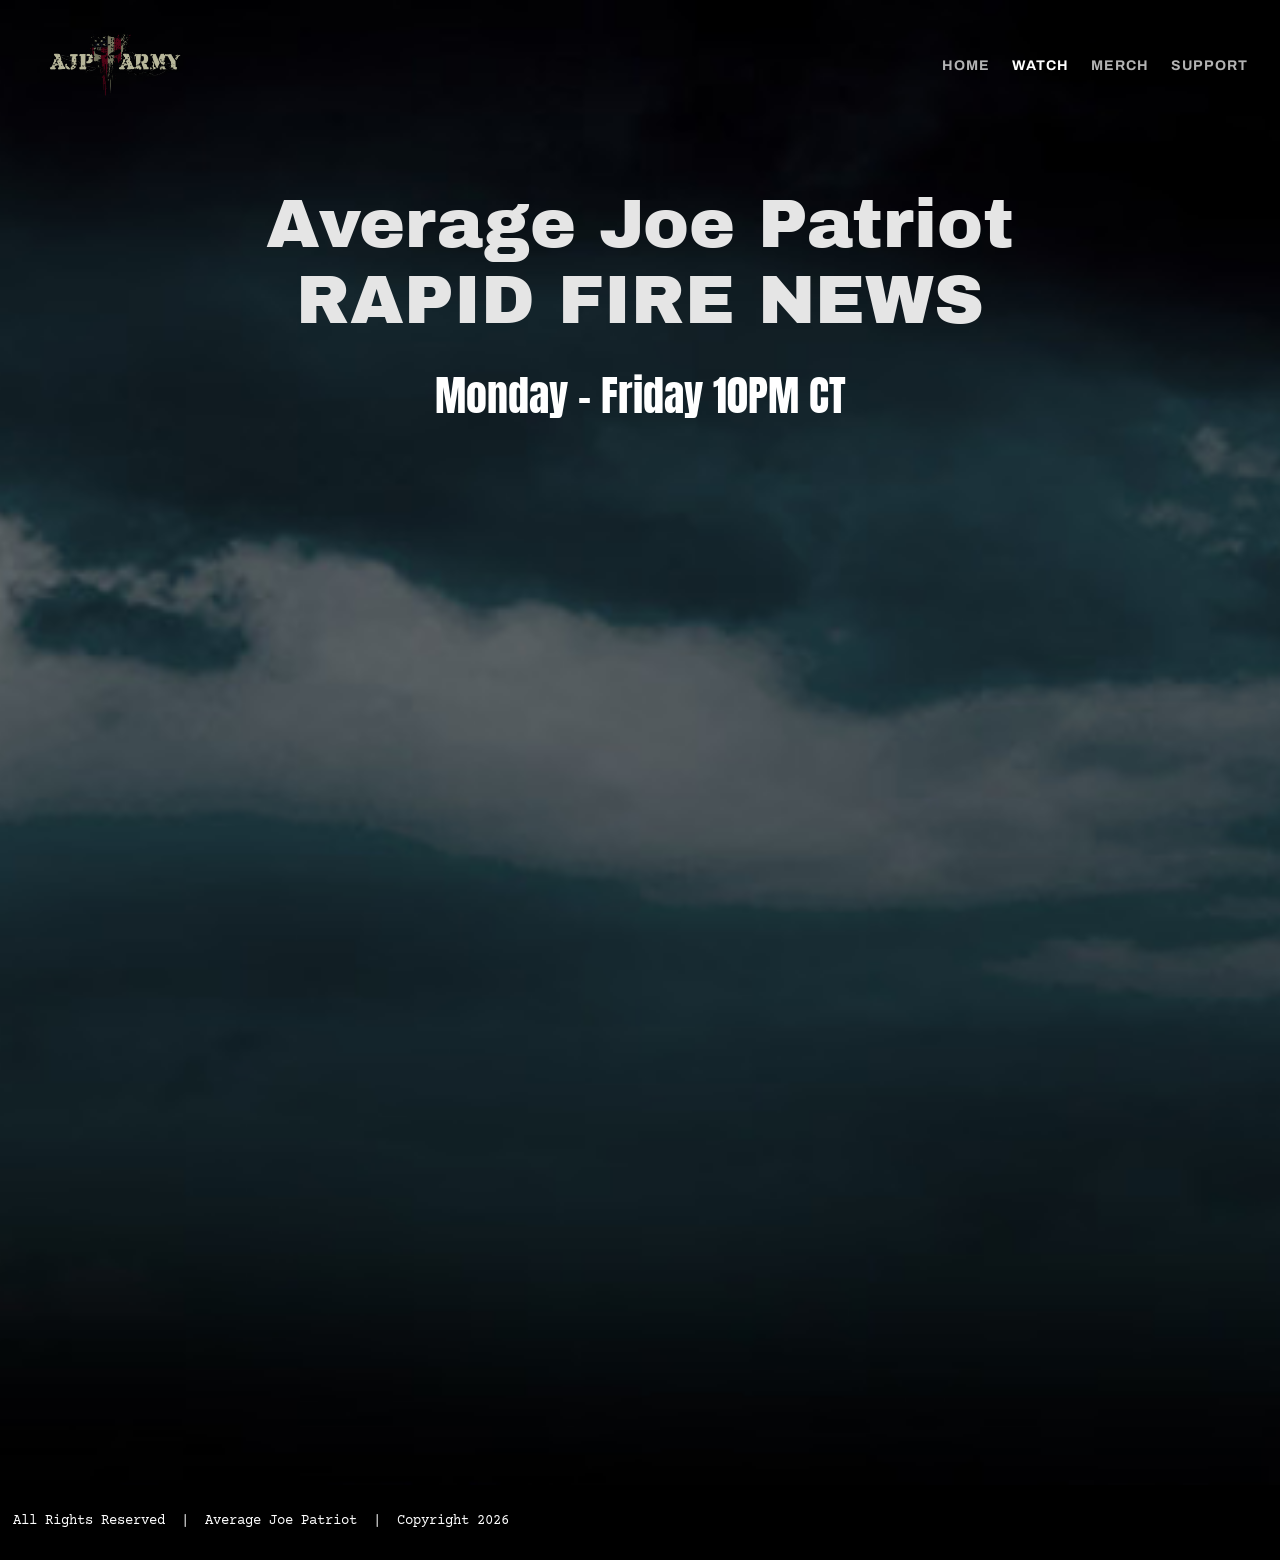
<file: watch-average-joe-patriot/index.html>
<!DOCTYPE html>
<html lang="en-US">
<head>
	<meta charset="UTF-8" />
<meta http-equiv="X-UA-Compatible" content="IE=edge">
	<link rel="pingback" href="https://ajparmy.com/xmlrpc.php" />

	<script type="text/javascript">
		document.documentElement.className = 'js';
	</script>

	<meta name='robots' content='index, follow, max-image-preview:large, max-snippet:-1, max-video-preview:-1' />
<script type="text/javascript">
			let jqueryParams=[],jQuery=function(r){return jqueryParams=[...jqueryParams,r],jQuery},$=function(r){return jqueryParams=[...jqueryParams,r],$};window.jQuery=jQuery,window.$=jQuery;let customHeadScripts=!1;jQuery.fn=jQuery.prototype={},$.fn=jQuery.prototype={},jQuery.noConflict=function(r){if(window.jQuery)return jQuery=window.jQuery,$=window.jQuery,customHeadScripts=!0,jQuery.noConflict},jQuery.ready=function(r){jqueryParams=[...jqueryParams,r]},$.ready=function(r){jqueryParams=[...jqueryParams,r]},jQuery.load=function(r){jqueryParams=[...jqueryParams,r]},$.load=function(r){jqueryParams=[...jqueryParams,r]},jQuery.fn.ready=function(r){jqueryParams=[...jqueryParams,r]},$.fn.ready=function(r){jqueryParams=[...jqueryParams,r]};</script>
	<!-- This site is optimized with the Yoast SEO plugin v28.2 - https://yoast.com/product/yoast-seo-wordpress/ -->
	<title>Watch Average Joe Patriot - AJP Army</title>
	<link rel="canonical" href="index.html" />
	<meta property="og:locale" content="en_US" />
	<meta property="og:type" content="article" />
	<meta property="og:title" content="Watch Average Joe Patriot - AJP Army" />
	<meta property="og:url" content="index.html" />
	<meta property="og:site_name" content="AJP Army" />
	<meta property="article:modified_time" content="2025-02-25T01:59:23+00:00" />
	<meta name="twitter:card" content="summary_large_image" />
	<meta name="twitter:label1" content="Est. reading time" />
	<meta name="twitter:data1" content="1 minute" />
	<script type="application/ld+json" class="yoast-schema-graph">{"@context":"https:\/\/schema.org","@graph":[{"@type":"WebPage","@id":"index.html","url":"index.html","name":"Watch Average Joe Patriot - AJP Army","isPartOf":{"@id":"../index.html#website"},"datePublished":"2025-02-25T01:02:43+00:00","dateModified":"2025-02-25T01:59:23+00:00","breadcrumb":{"@id":"index.html#breadcrumb"},"inLanguage":"en-US","potentialAction":[{"@type":"ReadAction","target":["index.html"]}]},{"@type":"BreadcrumbList","@id":"index.html#breadcrumb","itemListElement":[{"@type":"ListItem","position":1,"name":"Home","item":"https://ajparmy.com/"},{"@type":"ListItem","position":2,"name":"Watch Average Joe Patriot"}]},{"@type":"WebSite","@id":"../index.html#website","url":"https://ajparmy.com/","name":"AJP Army","description":"Rapid Fire News","potentialAction":[{"@type":"SearchAction","target":{"@type":"EntryPoint","urlTemplate":"https://ajparmy.com/?s={search_term_string}"},"query-input":{"@type":"PropertyValueSpecification","valueRequired":true,"valueName":"search_term_string"}}],"inLanguage":"en-US"}]}</script>
	<!-- / Yoast SEO plugin. -->


<link rel='dns-prefetch' href='//fonts.googleapis.com' />
<link rel="alternate" type="application/rss+xml" title="AJP Army &raquo; Feed" href="https://ajparmy.com/feed/" />
<link rel="alternate" type="application/rss+xml" title="AJP Army &raquo; Comments Feed" href="https://ajparmy.com/comments/feed/" />
<meta content="Divi v.4.27.9" name="generator"/><style id='wp-block-library-theme-inline-css' type='text/css'>
.wp-block-audio :where(figcaption){color:#555;font-size:13px;text-align:center}.is-dark-theme .wp-block-audio :where(figcaption){color:#ffffffa6}.wp-block-audio{margin:0 0 1em}.wp-block-code{border:1px solid #ccc;border-radius:4px;font-family:Menlo,Consolas,monaco,monospace;padding:.8em 1em}.wp-block-embed :where(figcaption){color:#555;font-size:13px;text-align:center}.is-dark-theme .wp-block-embed :where(figcaption){color:#ffffffa6}.wp-block-embed{margin:0 0 1em}.blocks-gallery-caption{color:#555;font-size:13px;text-align:center}.is-dark-theme .blocks-gallery-caption{color:#ffffffa6}:root :where(.wp-block-image figcaption){color:#555;font-size:13px;text-align:center}.is-dark-theme :root :where(.wp-block-image figcaption){color:#ffffffa6}.wp-block-image{margin:0 0 1em}.wp-block-pullquote{border-bottom:4px solid;border-top:4px solid;color:currentColor;margin-bottom:1.75em}.wp-block-pullquote cite,.wp-block-pullquote footer,.wp-block-pullquote__citation{color:currentColor;font-size:.8125em;font-style:normal;text-transform:uppercase}.wp-block-quote{border-left:.25em solid;margin:0 0 1.75em;padding-left:1em}.wp-block-quote cite,.wp-block-quote footer{color:currentColor;font-size:.8125em;font-style:normal;position:relative}.wp-block-quote:where(.has-text-align-right){border-left:none;border-right:.25em solid;padding-left:0;padding-right:1em}.wp-block-quote:where(.has-text-align-center){border:none;padding-left:0}.wp-block-quote.is-large,.wp-block-quote.is-style-large,.wp-block-quote:where(.is-style-plain){border:none}.wp-block-search .wp-block-search__label{font-weight:700}.wp-block-search__button{border:1px solid #ccc;padding:.375em .625em}:where(.wp-block-group.has-background){padding:1.25em 2.375em}.wp-block-separator.has-css-opacity{opacity:.4}.wp-block-separator{border:none;border-bottom:2px solid;margin-left:auto;margin-right:auto}.wp-block-separator.has-alpha-channel-opacity{opacity:1}.wp-block-separator:not(.is-style-wide):not(.is-style-dots){width:100px}.wp-block-separator.has-background:not(.is-style-dots){border-bottom:none;height:1px}.wp-block-separator.has-background:not(.is-style-wide):not(.is-style-dots){height:2px}.wp-block-table{margin:0 0 1em}.wp-block-table td,.wp-block-table th{word-break:normal}.wp-block-table :where(figcaption){color:#555;font-size:13px;text-align:center}.is-dark-theme .wp-block-table :where(figcaption){color:#ffffffa6}.wp-block-video :where(figcaption){color:#555;font-size:13px;text-align:center}.is-dark-theme .wp-block-video :where(figcaption){color:#ffffffa6}.wp-block-video{margin:0 0 1em}:root :where(.wp-block-template-part.has-background){margin-bottom:0;margin-top:0;padding:1.25em 2.375em}
</style>
<style id='site-designer-shared-pattern-classes-inline-css' type='text/css'>
/* Dark cover/section overlay + on-dark text. */
body .wp-site-blocks .is-style-overlay-dark .wp-block-cover__background { background-color: var(--wp--preset--color--base-3); color: var(--wp--preset--color--contrast-3); }
.wp-block-cover.is-style-overlay-dark .wp-block-cover__background.has-background-dim { opacity: 0.50 !important; }
:is(.wp-block-designsetgo-section, .wp-block-designsetgo-scroll-slides).is-style-overlay-dark { --dsgo-overlay-color: var(--wp--preset--color--base-3); --dsgo-overlay-opacity: 0.50; color: var(--wp--preset--color--contrast-3); }
.dsgo-image-accordion-item.is-style-overlay-dark { --dsgo-overlay-color: var(--wp--preset--color--base-3); }
.wp-block-group.has-background.is-style-overlay-dark { box-shadow: inset 0 0 0 9999px color-mix(in srgb, var(--wp--preset--color--base-3) 50%, transparent); }
body .wp-site-blocks .is-style-overlay-dark, body .wp-site-blocks .is-style-on-dark { --dsgo-text-color: var(--wp--preset--color--contrast-3); color: var(--wp--preset--color--contrast-3) !important; }
body .wp-site-blocks .is-style-overlay-dark :is(h1,h2,h3,h4,h5,h6,p,li,blockquote,cite), body .wp-site-blocks .is-style-on-dark :is(h1,h2,h3,h4,h5,h6,p,li,blockquote,cite) { color: var(--wp--preset--color--contrast-3) !important; }

/* Solid dark section background + light text. */
.is-style-bg-dark { background-color: var(--wp--preset--color--contrast); color: var(--wp--preset--color--base); }
.is-style-bg-dark a { color: var(--wp--preset--color--base); }
</style>
<style id='global-styles-inline-css' type='text/css'>
:root{--wp--preset--aspect-ratio--square: 1;--wp--preset--aspect-ratio--4-3: 4/3;--wp--preset--aspect-ratio--3-4: 3/4;--wp--preset--aspect-ratio--3-2: 3/2;--wp--preset--aspect-ratio--2-3: 2/3;--wp--preset--aspect-ratio--16-9: 16/9;--wp--preset--aspect-ratio--9-16: 9/16;--wp--preset--color--black: #000000;--wp--preset--color--cyan-bluish-gray: #abb8c3;--wp--preset--color--white: #ffffff;--wp--preset--color--pale-pink: #f78da7;--wp--preset--color--vivid-red: #cf2e2e;--wp--preset--color--luminous-vivid-orange: #ff6900;--wp--preset--color--luminous-vivid-amber: #fcb900;--wp--preset--color--light-green-cyan: #7bdcb5;--wp--preset--color--vivid-green-cyan: #00d084;--wp--preset--color--pale-cyan-blue: #8ed1fc;--wp--preset--color--vivid-cyan-blue: #0693e3;--wp--preset--color--vivid-purple: #9b51e0;--wp--preset--gradient--vivid-cyan-blue-to-vivid-purple: linear-gradient(135deg,rgba(6,147,227,1) 0%,rgb(155,81,224) 100%);--wp--preset--gradient--light-green-cyan-to-vivid-green-cyan: linear-gradient(135deg,rgb(122,220,180) 0%,rgb(0,208,130) 100%);--wp--preset--gradient--luminous-vivid-amber-to-luminous-vivid-orange: linear-gradient(135deg,rgba(252,185,0,1) 0%,rgba(255,105,0,1) 100%);--wp--preset--gradient--luminous-vivid-orange-to-vivid-red: linear-gradient(135deg,rgba(255,105,0,1) 0%,rgb(207,46,46) 100%);--wp--preset--gradient--very-light-gray-to-cyan-bluish-gray: linear-gradient(135deg,rgb(238,238,238) 0%,rgb(169,184,195) 100%);--wp--preset--gradient--cool-to-warm-spectrum: linear-gradient(135deg,rgb(74,234,220) 0%,rgb(151,120,209) 20%,rgb(207,42,186) 40%,rgb(238,44,130) 60%,rgb(251,105,98) 80%,rgb(254,248,76) 100%);--wp--preset--gradient--blush-light-purple: linear-gradient(135deg,rgb(255,206,236) 0%,rgb(152,150,240) 100%);--wp--preset--gradient--blush-bordeaux: linear-gradient(135deg,rgb(254,205,165) 0%,rgb(254,45,45) 50%,rgb(107,0,62) 100%);--wp--preset--gradient--luminous-dusk: linear-gradient(135deg,rgb(255,203,112) 0%,rgb(199,81,192) 50%,rgb(65,88,208) 100%);--wp--preset--gradient--pale-ocean: linear-gradient(135deg,rgb(255,245,203) 0%,rgb(182,227,212) 50%,rgb(51,167,181) 100%);--wp--preset--gradient--electric-grass: linear-gradient(135deg,rgb(202,248,128) 0%,rgb(113,206,126) 100%);--wp--preset--gradient--midnight: linear-gradient(135deg,rgb(2,3,129) 0%,rgb(40,116,252) 100%);--wp--preset--font-size--small: 13px;--wp--preset--font-size--medium: 20px;--wp--preset--font-size--large: 36px;--wp--preset--font-size--x-large: 42px;--wp--preset--spacing--20: 0.44rem;--wp--preset--spacing--30: 0.67rem;--wp--preset--spacing--40: 1rem;--wp--preset--spacing--50: 1.5rem;--wp--preset--spacing--60: 2.25rem;--wp--preset--spacing--70: 3.38rem;--wp--preset--spacing--80: 5.06rem;--wp--preset--shadow--natural: 6px 6px 9px rgba(0, 0, 0, 0.2);--wp--preset--shadow--deep: 12px 12px 50px rgba(0, 0, 0, 0.4);--wp--preset--shadow--sharp: 6px 6px 0px rgba(0, 0, 0, 0.2);--wp--preset--shadow--outlined: 6px 6px 0px -3px rgba(255, 255, 255, 1), 6px 6px rgba(0, 0, 0, 1);--wp--preset--shadow--crisp: 6px 6px 0px rgba(0, 0, 0, 1);}:root { --wp--style--global--content-size: 823px;--wp--style--global--wide-size: 1080px; }:where(body) { margin: 0; }.wp-site-blocks > .alignleft { float: left; margin-right: 2em; }.wp-site-blocks > .alignright { float: right; margin-left: 2em; }.wp-site-blocks > .aligncenter { justify-content: center; margin-left: auto; margin-right: auto; }:where(.is-layout-flex){gap: 0.5em;}:where(.is-layout-grid){gap: 0.5em;}.is-layout-flow > .alignleft{float: left;margin-inline-start: 0;margin-inline-end: 2em;}.is-layout-flow > .alignright{float: right;margin-inline-start: 2em;margin-inline-end: 0;}.is-layout-flow > .aligncenter{margin-left: auto !important;margin-right: auto !important;}.is-layout-constrained > .alignleft{float: left;margin-inline-start: 0;margin-inline-end: 2em;}.is-layout-constrained > .alignright{float: right;margin-inline-start: 2em;margin-inline-end: 0;}.is-layout-constrained > .aligncenter{margin-left: auto !important;margin-right: auto !important;}.is-layout-constrained > :where(:not(.alignleft):not(.alignright):not(.alignfull)){max-width: var(--wp--style--global--content-size);margin-left: auto !important;margin-right: auto !important;}.is-layout-constrained > .alignwide{max-width: var(--wp--style--global--wide-size);}body .is-layout-flex{display: flex;}.is-layout-flex{flex-wrap: wrap;align-items: center;}.is-layout-flex > :is(*, div){margin: 0;}body .is-layout-grid{display: grid;}.is-layout-grid > :is(*, div){margin: 0;}body{padding-top: 0px;padding-right: 0px;padding-bottom: 0px;padding-left: 0px;}:root :where(.wp-element-button, .wp-block-button__link){background-color: #32373c;border-width: 0;color: #fff;font-family: inherit;font-size: inherit;line-height: inherit;padding: calc(0.667em + 2px) calc(1.333em + 2px);text-decoration: none;}.has-black-color{color: var(--wp--preset--color--black) !important;}.has-cyan-bluish-gray-color{color: var(--wp--preset--color--cyan-bluish-gray) !important;}.has-white-color{color: var(--wp--preset--color--white) !important;}.has-pale-pink-color{color: var(--wp--preset--color--pale-pink) !important;}.has-vivid-red-color{color: var(--wp--preset--color--vivid-red) !important;}.has-luminous-vivid-orange-color{color: var(--wp--preset--color--luminous-vivid-orange) !important;}.has-luminous-vivid-amber-color{color: var(--wp--preset--color--luminous-vivid-amber) !important;}.has-light-green-cyan-color{color: var(--wp--preset--color--light-green-cyan) !important;}.has-vivid-green-cyan-color{color: var(--wp--preset--color--vivid-green-cyan) !important;}.has-pale-cyan-blue-color{color: var(--wp--preset--color--pale-cyan-blue) !important;}.has-vivid-cyan-blue-color{color: var(--wp--preset--color--vivid-cyan-blue) !important;}.has-vivid-purple-color{color: var(--wp--preset--color--vivid-purple) !important;}.has-black-background-color{background-color: var(--wp--preset--color--black) !important;}.has-cyan-bluish-gray-background-color{background-color: var(--wp--preset--color--cyan-bluish-gray) !important;}.has-white-background-color{background-color: var(--wp--preset--color--white) !important;}.has-pale-pink-background-color{background-color: var(--wp--preset--color--pale-pink) !important;}.has-vivid-red-background-color{background-color: var(--wp--preset--color--vivid-red) !important;}.has-luminous-vivid-orange-background-color{background-color: var(--wp--preset--color--luminous-vivid-orange) !important;}.has-luminous-vivid-amber-background-color{background-color: var(--wp--preset--color--luminous-vivid-amber) !important;}.has-light-green-cyan-background-color{background-color: var(--wp--preset--color--light-green-cyan) !important;}.has-vivid-green-cyan-background-color{background-color: var(--wp--preset--color--vivid-green-cyan) !important;}.has-pale-cyan-blue-background-color{background-color: var(--wp--preset--color--pale-cyan-blue) !important;}.has-vivid-cyan-blue-background-color{background-color: var(--wp--preset--color--vivid-cyan-blue) !important;}.has-vivid-purple-background-color{background-color: var(--wp--preset--color--vivid-purple) !important;}.has-black-border-color{border-color: var(--wp--preset--color--black) !important;}.has-cyan-bluish-gray-border-color{border-color: var(--wp--preset--color--cyan-bluish-gray) !important;}.has-white-border-color{border-color: var(--wp--preset--color--white) !important;}.has-pale-pink-border-color{border-color: var(--wp--preset--color--pale-pink) !important;}.has-vivid-red-border-color{border-color: var(--wp--preset--color--vivid-red) !important;}.has-luminous-vivid-orange-border-color{border-color: var(--wp--preset--color--luminous-vivid-orange) !important;}.has-luminous-vivid-amber-border-color{border-color: var(--wp--preset--color--luminous-vivid-amber) !important;}.has-light-green-cyan-border-color{border-color: var(--wp--preset--color--light-green-cyan) !important;}.has-vivid-green-cyan-border-color{border-color: var(--wp--preset--color--vivid-green-cyan) !important;}.has-pale-cyan-blue-border-color{border-color: var(--wp--preset--color--pale-cyan-blue) !important;}.has-vivid-cyan-blue-border-color{border-color: var(--wp--preset--color--vivid-cyan-blue) !important;}.has-vivid-purple-border-color{border-color: var(--wp--preset--color--vivid-purple) !important;}.has-vivid-cyan-blue-to-vivid-purple-gradient-background{background: var(--wp--preset--gradient--vivid-cyan-blue-to-vivid-purple) !important;}.has-light-green-cyan-to-vivid-green-cyan-gradient-background{background: var(--wp--preset--gradient--light-green-cyan-to-vivid-green-cyan) !important;}.has-luminous-vivid-amber-to-luminous-vivid-orange-gradient-background{background: var(--wp--preset--gradient--luminous-vivid-amber-to-luminous-vivid-orange) !important;}.has-luminous-vivid-orange-to-vivid-red-gradient-background{background: var(--wp--preset--gradient--luminous-vivid-orange-to-vivid-red) !important;}.has-very-light-gray-to-cyan-bluish-gray-gradient-background{background: var(--wp--preset--gradient--very-light-gray-to-cyan-bluish-gray) !important;}.has-cool-to-warm-spectrum-gradient-background{background: var(--wp--preset--gradient--cool-to-warm-spectrum) !important;}.has-blush-light-purple-gradient-background{background: var(--wp--preset--gradient--blush-light-purple) !important;}.has-blush-bordeaux-gradient-background{background: var(--wp--preset--gradient--blush-bordeaux) !important;}.has-luminous-dusk-gradient-background{background: var(--wp--preset--gradient--luminous-dusk) !important;}.has-pale-ocean-gradient-background{background: var(--wp--preset--gradient--pale-ocean) !important;}.has-electric-grass-gradient-background{background: var(--wp--preset--gradient--electric-grass) !important;}.has-midnight-gradient-background{background: var(--wp--preset--gradient--midnight) !important;}.has-small-font-size{font-size: var(--wp--preset--font-size--small) !important;}.has-medium-font-size{font-size: var(--wp--preset--font-size--medium) !important;}.has-large-font-size{font-size: var(--wp--preset--font-size--large) !important;}.has-x-large-font-size{font-size: var(--wp--preset--font-size--x-large) !important;}
:where(.wp-block-post-template.is-layout-flex){gap: 1.25em;}:where(.wp-block-post-template.is-layout-grid){gap: 1.25em;}
:where(.wp-block-columns.is-layout-flex){gap: 2em;}:where(.wp-block-columns.is-layout-grid){gap: 2em;}
:root :where(.wp-block-pullquote){font-size: 1.5em;line-height: 1.6;}
</style>
<link rel='stylesheet' id='sr7css-css' href='../wp-content/plugins/revslider/public/css/sr7.css' type='text/css' media='all' />
<link rel='stylesheet' id='wp-components-css' href='../wp-includes/css/dist/components/style.min.css' type='text/css' media='all' />
<link rel='stylesheet' id='godaddy-styles-css' href='../wp-content/mu-plugins/vendor/wpex/godaddy-launch/includes/Dependencies/GoDaddy/Styles/build/latest.css' type='text/css' media='all' />
<link rel='stylesheet' id='et-divi-open-sans-css' href='../_assets/fonts.googleapis.com/8c3ca5ea44d4d651.css#038;subset=latin,latin-ext&#038;display=swap' type='text/css' media='all' />
<style id='divi-style-inline-inline-css' type='text/css'>
/*!
Theme Name: Divi
Theme URI: http://www.elegantthemes.com/gallery/divi/
Version: 4.27.9
Description: Smart. Flexible. Beautiful. Divi is the most powerful theme in our collection.
Author: Elegant Themes
Author URI: http://www.elegantthemes.com
License: GNU General Public License v2
License URI: http://www.gnu.org/licenses/gpl-2.0.html
*/
a,abbr,acronym,address,applet,b,big,blockquote,body,center,cite,code,dd,del,dfn,div,dl,dt,em,fieldset,font,form,h1,h2,h3,h4,h5,h6,html,i,iframe,img,ins,kbd,label,legend,li,object,ol,p,pre,q,s,samp,small,span,strike,strong,sub,sup,tt,u,ul,var{margin:0;padding:0;border:0;outline:0;font-size:100%;-ms-text-size-adjust:100%;-webkit-text-size-adjust:100%;vertical-align:baseline;background:transparent}body{line-height:1}ol,ul{list-style:none}blockquote,q{quotes:none}blockquote:after,blockquote:before,q:after,q:before{content:"";content:none}blockquote{margin:20px 0 30px;border-left:5px solid;padding-left:20px}:focus{outline:0}del{text-decoration:line-through}pre{overflow:auto;padding:10px}figure{margin:0}table{border-collapse:collapse;border-spacing:0}article,aside,footer,header,hgroup,nav,section{display:block}body{font-family:Open Sans,Arial,sans-serif;font-size:14px;color:#666;background-color:#fff;line-height:1.7em;font-weight:500;-webkit-font-smoothing:antialiased;-moz-osx-font-smoothing:grayscale}body.page-template-page-template-blank-php #page-container{padding-top:0!important}body.et_cover_background{background-size:cover!important;background-position:top!important;background-repeat:no-repeat!important;background-attachment:fixed}a{color:#2ea3f2}a,a:hover{text-decoration:none}p{padding-bottom:1em}p:not(.has-background):last-of-type{padding-bottom:0}p.et_normal_padding{padding-bottom:1em}strong{font-weight:700}cite,em,i{font-style:italic}code,pre{font-family:Courier New,monospace;margin-bottom:10px}ins{text-decoration:none}sub,sup{height:0;line-height:1;position:relative;vertical-align:baseline}sup{bottom:.8em}sub{top:.3em}dl{margin:0 0 1.5em}dl dt{font-weight:700}dd{margin-left:1.5em}blockquote p{padding-bottom:0}embed,iframe,object,video{max-width:100%}h1,h2,h3,h4,h5,h6{color:#333;padding-bottom:10px;line-height:1em;font-weight:500}h1 a,h2 a,h3 a,h4 a,h5 a,h6 a{color:inherit}h1{font-size:30px}h2{font-size:26px}h3{font-size:22px}h4{font-size:18px}h5{font-size:16px}h6{font-size:14px}input{-webkit-appearance:none}input[type=checkbox]{-webkit-appearance:checkbox}input[type=radio]{-webkit-appearance:radio}input.text,input.title,input[type=email],input[type=password],input[type=tel],input[type=text],select,textarea{background-color:#fff;border:1px solid #bbb;padding:2px;color:#4e4e4e}input.text:focus,input.title:focus,input[type=text]:focus,select:focus,textarea:focus{border-color:#2d3940;color:#3e3e3e}input.text,input.title,input[type=text],select,textarea{margin:0}textarea{padding:4px}button,input,select,textarea{font-family:inherit}img{max-width:100%;height:auto}.clear{clear:both}br.clear{margin:0;padding:0}.pagination{clear:both}#et_search_icon:hover,.et-social-icon a:hover,.et_password_protected_form .et_submit_button,.form-submit .et_pb_buttontton.alt.disabled,.nav-single a,.posted_in a{color:#2ea3f2}.et-search-form,blockquote{border-color:#2ea3f2}#main-content{background-color:#fff}.container{width:80%;max-width:1080px;margin:auto;position:relative}body:not(.et-tb) #main-content .container,body:not(.et-tb-has-header) #main-content .container{padding-top:58px}.et_full_width_page #main-content .container:before{display:none}.main_title{margin-bottom:20px}.et_password_protected_form .et_submit_button:hover,.form-submit .et_pb_button:hover{background:rgba(0,0,0,.05)}.et_button_icon_visible .et_pb_button{padding-right:2em;padding-left:.7em}.et_button_icon_visible .et_pb_button:after{opacity:1;margin-left:0}.et_button_left .et_pb_button:hover:after{left:.15em}.et_button_left .et_pb_button:after{margin-left:0;left:1em}.et_button_icon_visible.et_button_left .et_pb_button,.et_button_left .et_pb_button:hover,.et_button_left .et_pb_module .et_pb_button:hover{padding-left:2em;padding-right:.7em}.et_button_icon_visible.et_button_left .et_pb_button:after,.et_button_left .et_pb_button:hover:after{left:.15em}.et_password_protected_form .et_submit_button:hover,.form-submit .et_pb_button:hover{padding:.3em 1em}.et_button_no_icon .et_pb_button:after{display:none}.et_button_no_icon.et_button_icon_visible.et_button_left .et_pb_button,.et_button_no_icon.et_button_left .et_pb_button:hover,.et_button_no_icon .et_pb_button,.et_button_no_icon .et_pb_button:hover{padding:.3em 1em!important}.et_button_custom_icon .et_pb_button:after{line-height:1.7em}.et_button_custom_icon.et_button_icon_visible .et_pb_button:after,.et_button_custom_icon .et_pb_button:hover:after{margin-left:.3em}#left-area .post_format-post-format-gallery .wp-block-gallery:first-of-type{padding:0;margin-bottom:-16px}.entry-content table:not(.variations){border:1px solid #eee;margin:0 0 15px;text-align:left;width:100%}.entry-content thead th,.entry-content tr th{color:#555;font-weight:700;padding:9px 24px}.entry-content tr td{border-top:1px solid #eee;padding:6px 24px}#left-area ul,.entry-content ul,.et-l--body ul,.et-l--footer ul,.et-l--header ul{list-style-type:disc;padding:0 0 23px 1em;line-height:26px}#left-area ol,.entry-content ol,.et-l--body ol,.et-l--footer ol,.et-l--header ol{list-style-type:decimal;list-style-position:inside;padding:0 0 23px;line-height:26px}#left-area ul li ul,.entry-content ul li ol{padding:2px 0 2px 20px}#left-area ol li ul,.entry-content ol li ol,.et-l--body ol li ol,.et-l--footer ol li ol,.et-l--header ol li ol{padding:2px 0 2px 35px}#left-area ul.wp-block-gallery{display:-webkit-box;display:-ms-flexbox;display:flex;-ms-flex-wrap:wrap;flex-wrap:wrap;list-style-type:none;padding:0}#left-area ul.products{padding:0!important;line-height:1.7!important;list-style:none!important}.gallery-item a{display:block}.gallery-caption,.gallery-item a{width:90%}#wpadminbar{z-index:100001}#left-area .post-meta{font-size:14px;padding-bottom:15px}#left-area .post-meta a{text-decoration:none;color:#666}#left-area .et_featured_image{padding-bottom:7px}.single .post{padding-bottom:25px}body.single .et_audio_content{margin-bottom:-6px}.nav-single a{text-decoration:none;color:#2ea3f2;font-size:14px;font-weight:400}.nav-previous{float:left}.nav-next{float:right}.et_password_protected_form p input{background-color:#eee;border:none!important;width:100%!important;border-radius:0!important;font-size:14px;color:#999!important;padding:16px!important;-webkit-box-sizing:border-box;box-sizing:border-box}.et_password_protected_form label{display:none}.et_password_protected_form .et_submit_button{font-family:inherit;display:block;float:right;margin:8px auto 0;cursor:pointer}.post-password-required p.nocomments.container{max-width:100%}.post-password-required p.nocomments.container:before{display:none}.aligncenter,div.post .new-post .aligncenter{display:block;margin-left:auto;margin-right:auto}.wp-caption{border:1px solid #ddd;text-align:center;background-color:#f3f3f3;margin-bottom:10px;max-width:96%;padding:8px}.wp-caption.alignleft{margin:0 30px 20px 0}.wp-caption.alignright{margin:0 0 20px 30px}.wp-caption img{margin:0;padding:0;border:0}.wp-caption p.wp-caption-text{font-size:12px;padding:0 4px 5px;margin:0}.alignright{float:right}.alignleft{float:left}img.alignleft{display:inline;float:left;margin-right:15px}img.alignright{display:inline;float:right;margin-left:15px}.page.et_pb_pagebuilder_layout #main-content{background-color:transparent}body #main-content .et_builder_inner_content>h1,body #main-content .et_builder_inner_content>h2,body #main-content .et_builder_inner_content>h3,body #main-content .et_builder_inner_content>h4,body #main-content .et_builder_inner_content>h5,body #main-content .et_builder_inner_content>h6{line-height:1.4em}body #main-content .et_builder_inner_content>p{line-height:1.7em}.wp-block-pullquote{margin:20px 0 30px}.wp-block-pullquote.has-background blockquote{border-left:none}.wp-block-group.has-background{padding:1.5em 1.5em .5em}@media (min-width:981px){#left-area{width:79.125%;padding-bottom:23px}#main-content .container:before{content:"";position:absolute;top:0;height:100%;width:1px;background-color:#e2e2e2}.et_full_width_page #left-area,.et_no_sidebar #left-area{float:none;width:100%!important}.et_full_width_page #left-area{padding-bottom:0}.et_no_sidebar #main-content .container:before{display:none}}@media (max-width:980px){#page-container{padding-top:80px}.et-tb #page-container,.et-tb-has-header #page-container{padding-top:0!important}#left-area,#sidebar{width:100%!important}#main-content .container:before{display:none!important}.et_full_width_page .et_gallery_item:nth-child(4n+1){clear:none}}@media print{#page-container{padding-top:0!important}}#wp-admin-bar-et-use-visual-builder a:before{font-family:ETmodules!important;content:"\e625";font-size:30px!important;width:28px;margin-top:-3px;color:#974df3!important}#wp-admin-bar-et-use-visual-builder:hover a:before{color:#fff!important}#wp-admin-bar-et-use-visual-builder:hover a,#wp-admin-bar-et-use-visual-builder a:hover{transition:background-color .5s ease;-webkit-transition:background-color .5s ease;-moz-transition:background-color .5s ease;background-color:#7e3bd0!important;color:#fff!important}* html .clearfix,:first-child+html .clearfix{zoom:1}.iphone .et_pb_section_video_bg video::-webkit-media-controls-start-playback-button{display:none!important;-webkit-appearance:none}.et_mobile_device .et_pb_section_parallax .et_pb_parallax_css{background-attachment:scroll}.et-social-facebook a.icon:before{content:"\e093"}.et-social-twitter a.icon:before{content:"\e094"}.et-social-google-plus a.icon:before{content:"\e096"}.et-social-instagram a.icon:before{content:"\e09a"}.et-social-rss a.icon:before{content:"\e09e"}.ai1ec-single-event:after{content:" ";display:table;clear:both}.evcal_event_details .evcal_evdata_cell .eventon_details_shading_bot.eventon_details_shading_bot{z-index:3}.wp-block-divi-layout{margin-bottom:1em}*{-webkit-box-sizing:border-box;box-sizing:border-box}#et-info-email:before,#et-info-phone:before,#et_search_icon:before,.comment-reply-link:after,.et-cart-info span:before,.et-pb-arrow-next:before,.et-pb-arrow-prev:before,.et-social-icon a:before,.et_audio_container .mejs-playpause-button button:before,.et_audio_container .mejs-volume-button button:before,.et_overlay:before,.et_password_protected_form .et_submit_button:after,.et_pb_button:after,.et_pb_contact_reset:after,.et_pb_contact_submit:after,.et_pb_font_icon:before,.et_pb_newsletter_button:after,.et_pb_pricing_table_button:after,.et_pb_promo_button:after,.et_pb_testimonial:before,.et_pb_toggle_title:before,.form-submit .et_pb_button:after,.mobile_menu_bar:before,a.et_pb_more_button:after{font-family:ETmodules!important;speak:none;font-style:normal;font-weight:400;-webkit-font-feature-settings:normal;font-feature-settings:normal;font-variant:normal;text-transform:none;line-height:1;-webkit-font-smoothing:antialiased;-moz-osx-font-smoothing:grayscale;text-shadow:0 0;direction:ltr}.et-pb-icon,.et_pb_custom_button_icon.et_pb_button:after,.et_pb_login .et_pb_custom_button_icon.et_pb_button:after,.et_pb_woo_custom_button_icon .button.et_pb_custom_button_icon.et_pb_button:after,.et_pb_woo_custom_button_icon .button.et_pb_custom_button_icon.et_pb_button:hover:after{content:attr(data-icon)}.et-pb-icon{font-family:ETmodules;speak:none;font-weight:400;-webkit-font-feature-settings:normal;font-feature-settings:normal;font-variant:normal;text-transform:none;line-height:1;-webkit-font-smoothing:antialiased;font-size:96px;font-style:normal;display:inline-block;-webkit-box-sizing:border-box;box-sizing:border-box;direction:ltr}#et-ajax-saving{display:none;-webkit-transition:background .3s,-webkit-box-shadow .3s;transition:background .3s,-webkit-box-shadow .3s;transition:background .3s,box-shadow .3s;transition:background .3s,box-shadow .3s,-webkit-box-shadow .3s;-webkit-box-shadow:rgba(0,139,219,.247059) 0 0 60px;box-shadow:0 0 60px rgba(0,139,219,.247059);position:fixed;top:50%;left:50%;width:50px;height:50px;background:#fff;border-radius:50px;margin:-25px 0 0 -25px;z-index:999999;text-align:center}#et-ajax-saving img{margin:9px}.et-safe-mode-indicator,.et-safe-mode-indicator:focus,.et-safe-mode-indicator:hover{-webkit-box-shadow:0 5px 10px rgba(41,196,169,.15);box-shadow:0 5px 10px rgba(41,196,169,.15);background:#29c4a9;color:#fff;font-size:14px;font-weight:600;padding:12px;line-height:16px;border-radius:3px;position:fixed;bottom:30px;right:30px;z-index:999999;text-decoration:none;font-family:Open Sans,sans-serif;-webkit-font-smoothing:antialiased;-moz-osx-font-smoothing:grayscale}.et_pb_button{font-size:20px;font-weight:500;padding:.3em 1em;line-height:1.7em!important;background-color:transparent;background-size:cover;background-position:50%;background-repeat:no-repeat;border:2px solid;border-radius:3px;-webkit-transition-duration:.2s;transition-duration:.2s;-webkit-transition-property:all!important;transition-property:all!important}.et_pb_button,.et_pb_button_inner{position:relative}.et_pb_button:hover,.et_pb_module .et_pb_button:hover{border:2px solid transparent;padding:.3em 2em .3em .7em}.et_pb_button:hover{background-color:hsla(0,0%,100%,.2)}.et_pb_bg_layout_light.et_pb_button:hover,.et_pb_bg_layout_light .et_pb_button:hover{background-color:rgba(0,0,0,.05)}.et_pb_button:after,.et_pb_button:before{font-size:32px;line-height:1em;content:"\35";opacity:0;position:absolute;margin-left:-1em;-webkit-transition:all .2s;transition:all .2s;text-transform:none;-webkit-font-feature-settings:"kern" off;font-feature-settings:"kern" off;font-variant:none;font-style:normal;font-weight:400;text-shadow:none}.et_pb_button.et_hover_enabled:hover:after,.et_pb_button.et_pb_hovered:hover:after{-webkit-transition:none!important;transition:none!important}.et_pb_button:before{display:none}.et_pb_button:hover:after{opacity:1;margin-left:0}.et_pb_column_1_3 h1,.et_pb_column_1_4 h1,.et_pb_column_1_5 h1,.et_pb_column_1_6 h1,.et_pb_column_2_5 h1{font-size:26px}.et_pb_column_1_3 h2,.et_pb_column_1_4 h2,.et_pb_column_1_5 h2,.et_pb_column_1_6 h2,.et_pb_column_2_5 h2{font-size:23px}.et_pb_column_1_3 h3,.et_pb_column_1_4 h3,.et_pb_column_1_5 h3,.et_pb_column_1_6 h3,.et_pb_column_2_5 h3{font-size:20px}.et_pb_column_1_3 h4,.et_pb_column_1_4 h4,.et_pb_column_1_5 h4,.et_pb_column_1_6 h4,.et_pb_column_2_5 h4{font-size:18px}.et_pb_column_1_3 h5,.et_pb_column_1_4 h5,.et_pb_column_1_5 h5,.et_pb_column_1_6 h5,.et_pb_column_2_5 h5{font-size:16px}.et_pb_column_1_3 h6,.et_pb_column_1_4 h6,.et_pb_column_1_5 h6,.et_pb_column_1_6 h6,.et_pb_column_2_5 h6{font-size:15px}.et_pb_bg_layout_dark,.et_pb_bg_layout_dark h1,.et_pb_bg_layout_dark h2,.et_pb_bg_layout_dark h3,.et_pb_bg_layout_dark h4,.et_pb_bg_layout_dark h5,.et_pb_bg_layout_dark h6{color:#fff!important}.et_pb_module.et_pb_text_align_left{text-align:left}.et_pb_module.et_pb_text_align_center{text-align:center}.et_pb_module.et_pb_text_align_right{text-align:right}.et_pb_module.et_pb_text_align_justified{text-align:justify}.clearfix:after{visibility:hidden;display:block;font-size:0;content:" ";clear:both;height:0}.et_pb_bg_layout_light .et_pb_more_button{color:#2ea3f2}.et_builder_inner_content{position:relative;z-index:1}header .et_builder_inner_content{z-index:2}.et_pb_css_mix_blend_mode_passthrough{mix-blend-mode:unset!important}.et_pb_image_container{margin:-20px -20px 29px}.et_pb_module_inner{position:relative}.et_hover_enabled_preview{z-index:2}.et_hover_enabled:hover{position:relative;z-index:2}.et_pb_all_tabs,.et_pb_module,.et_pb_posts_nav a,.et_pb_tab,.et_pb_with_background{position:relative;background-size:cover;background-position:50%;background-repeat:no-repeat}.et_pb_background_mask,.et_pb_background_pattern{bottom:0;left:0;position:absolute;right:0;top:0}.et_pb_background_mask{background-size:calc(100% + 2px) calc(100% + 2px);background-repeat:no-repeat;background-position:50%;overflow:hidden}.et_pb_background_pattern{background-position:0 0;background-repeat:repeat}.et_pb_with_border{position:relative;border:0 solid #333}.post-password-required .et_pb_row{padding:0;width:100%}.post-password-required .et_password_protected_form{min-height:0}body.et_pb_pagebuilder_layout.et_pb_show_title .post-password-required .et_password_protected_form h1,body:not(.et_pb_pagebuilder_layout) .post-password-required .et_password_protected_form h1{display:none}.et_pb_no_bg{padding:0!important}.et_overlay.et_pb_inline_icon:before,.et_pb_inline_icon:before{content:attr(data-icon)}.et_pb_more_button{color:inherit;text-shadow:none;text-decoration:none;display:inline-block;margin-top:20px}.et_parallax_bg_wrap{overflow:hidden;position:absolute;top:0;right:0;bottom:0;left:0}.et_parallax_bg{background-repeat:no-repeat;background-position:top;background-size:cover;position:absolute;bottom:0;left:0;width:100%;height:100%;display:block}.et_parallax_bg.et_parallax_bg__hover,.et_parallax_bg.et_parallax_bg_phone,.et_parallax_bg.et_parallax_bg_tablet,.et_parallax_gradient.et_parallax_gradient__hover,.et_parallax_gradient.et_parallax_gradient_phone,.et_parallax_gradient.et_parallax_gradient_tablet,.et_pb_section_parallax_hover:hover .et_parallax_bg:not(.et_parallax_bg__hover),.et_pb_section_parallax_hover:hover .et_parallax_gradient:not(.et_parallax_gradient__hover){display:none}.et_pb_section_parallax_hover:hover .et_parallax_bg.et_parallax_bg__hover,.et_pb_section_parallax_hover:hover .et_parallax_gradient.et_parallax_gradient__hover{display:block}.et_parallax_gradient{bottom:0;display:block;left:0;position:absolute;right:0;top:0}.et_pb_module.et_pb_section_parallax,.et_pb_posts_nav a.et_pb_section_parallax,.et_pb_tab.et_pb_section_parallax{position:relative}.et_pb_section_parallax .et_pb_parallax_css,.et_pb_slides .et_parallax_bg.et_pb_parallax_css{background-attachment:fixed}body.et-bfb .et_pb_section_parallax .et_pb_parallax_css,body.et-bfb .et_pb_slides .et_parallax_bg.et_pb_parallax_css{background-attachment:scroll;bottom:auto}.et_pb_section_parallax.et_pb_column .et_pb_module,.et_pb_section_parallax.et_pb_row .et_pb_column,.et_pb_section_parallax.et_pb_row .et_pb_module{z-index:9;position:relative}.et_pb_more_button:hover:after{opacity:1;margin-left:0}.et_pb_preload .et_pb_section_video_bg,.et_pb_preload>div{visibility:hidden}.et_pb_preload,.et_pb_section.et_pb_section_video.et_pb_preload{position:relative;background:#464646!important}.et_pb_preload:before{content:"";position:absolute;top:50%;left:50%;background:url(../wp-content/themes/Divi/includes/builder/styles/images/preloader.gif) no-repeat;border-radius:32px;width:32px;height:32px;margin:-16px 0 0 -16px}.box-shadow-overlay{position:absolute;top:0;left:0;width:100%;height:100%;z-index:10;pointer-events:none}.et_pb_section>.box-shadow-overlay~.et_pb_row{z-index:11}body.safari .section_has_divider{will-change:transform}.et_pb_row>.box-shadow-overlay{z-index:8}.has-box-shadow-overlay{position:relative}.et_clickable{cursor:pointer}.screen-reader-text{border:0;clip:rect(1px,1px,1px,1px);-webkit-clip-path:inset(50%);clip-path:inset(50%);height:1px;margin:-1px;overflow:hidden;padding:0;position:absolute!important;width:1px;word-wrap:normal!important}.et_multi_view_hidden,.et_multi_view_hidden_image{display:none!important}@keyframes multi-view-image-fade{0%{opacity:0}10%{opacity:.1}20%{opacity:.2}30%{opacity:.3}40%{opacity:.4}50%{opacity:.5}60%{opacity:.6}70%{opacity:.7}80%{opacity:.8}90%{opacity:.9}to{opacity:1}}.et_multi_view_image__loading{visibility:hidden}.et_multi_view_image__loaded{-webkit-animation:multi-view-image-fade .5s;animation:multi-view-image-fade .5s}#et-pb-motion-effects-offset-tracker{visibility:hidden!important;opacity:0;position:absolute;top:0;left:0}.et-pb-before-scroll-animation{opacity:0}header.et-l.et-l--header:after{clear:both;display:block;content:""}.et_pb_module{-webkit-animation-timing-function:linear;animation-timing-function:linear;-webkit-animation-duration:.2s;animation-duration:.2s}@-webkit-keyframes fadeBottom{0%{opacity:0;-webkit-transform:translateY(10%);transform:translateY(10%)}to{opacity:1;-webkit-transform:translateY(0);transform:translateY(0)}}@keyframes fadeBottom{0%{opacity:0;-webkit-transform:translateY(10%);transform:translateY(10%)}to{opacity:1;-webkit-transform:translateY(0);transform:translateY(0)}}@-webkit-keyframes fadeLeft{0%{opacity:0;-webkit-transform:translateX(-10%);transform:translateX(-10%)}to{opacity:1;-webkit-transform:translateX(0);transform:translateX(0)}}@keyframes fadeLeft{0%{opacity:0;-webkit-transform:translateX(-10%);transform:translateX(-10%)}to{opacity:1;-webkit-transform:translateX(0);transform:translateX(0)}}@-webkit-keyframes fadeRight{0%{opacity:0;-webkit-transform:translateX(10%);transform:translateX(10%)}to{opacity:1;-webkit-transform:translateX(0);transform:translateX(0)}}@keyframes fadeRight{0%{opacity:0;-webkit-transform:translateX(10%);transform:translateX(10%)}to{opacity:1;-webkit-transform:translateX(0);transform:translateX(0)}}@-webkit-keyframes fadeTop{0%{opacity:0;-webkit-transform:translateY(-10%);transform:translateY(-10%)}to{opacity:1;-webkit-transform:translateX(0);transform:translateX(0)}}@keyframes fadeTop{0%{opacity:0;-webkit-transform:translateY(-10%);transform:translateY(-10%)}to{opacity:1;-webkit-transform:translateX(0);transform:translateX(0)}}@-webkit-keyframes fadeIn{0%{opacity:0}to{opacity:1}}@keyframes fadeIn{0%{opacity:0}to{opacity:1}}.et-waypoint:not(.et_pb_counters){opacity:0}@media (min-width:981px){.et_pb_section.et_section_specialty div.et_pb_row .et_pb_column .et_pb_column .et_pb_module.et-last-child,.et_pb_section.et_section_specialty div.et_pb_row .et_pb_column .et_pb_column .et_pb_module:last-child,.et_pb_section.et_section_specialty div.et_pb_row .et_pb_column .et_pb_row_inner .et_pb_column .et_pb_module.et-last-child,.et_pb_section.et_section_specialty div.et_pb_row .et_pb_column .et_pb_row_inner .et_pb_column .et_pb_module:last-child,.et_pb_section div.et_pb_row .et_pb_column .et_pb_module.et-last-child,.et_pb_section div.et_pb_row .et_pb_column .et_pb_module:last-child{margin-bottom:0}}@media (max-width:980px){.et_overlay.et_pb_inline_icon_tablet:before,.et_pb_inline_icon_tablet:before{content:attr(data-icon-tablet)}.et_parallax_bg.et_parallax_bg_tablet_exist,.et_parallax_gradient.et_parallax_gradient_tablet_exist{display:none}.et_parallax_bg.et_parallax_bg_tablet,.et_parallax_gradient.et_parallax_gradient_tablet{display:block}.et_pb_column .et_pb_module{margin-bottom:30px}.et_pb_row .et_pb_column .et_pb_module.et-last-child,.et_pb_row .et_pb_column .et_pb_module:last-child,.et_section_specialty .et_pb_row .et_pb_column .et_pb_module.et-last-child,.et_section_specialty .et_pb_row .et_pb_column .et_pb_module:last-child{margin-bottom:0}.et_pb_more_button{display:inline-block!important}.et_pb_bg_layout_light_tablet.et_pb_button,.et_pb_bg_layout_light_tablet.et_pb_module.et_pb_button,.et_pb_bg_layout_light_tablet .et_pb_more_button{color:#2ea3f2}.et_pb_bg_layout_light_tablet .et_pb_forgot_password a{color:#666}.et_pb_bg_layout_light_tablet h1,.et_pb_bg_layout_light_tablet h2,.et_pb_bg_layout_light_tablet h3,.et_pb_bg_layout_light_tablet h4,.et_pb_bg_layout_light_tablet h5,.et_pb_bg_layout_light_tablet h6{color:#333!important}.et_pb_module .et_pb_bg_layout_light_tablet.et_pb_button{color:#2ea3f2!important}.et_pb_bg_layout_light_tablet{color:#666!important}.et_pb_bg_layout_dark_tablet,.et_pb_bg_layout_dark_tablet h1,.et_pb_bg_layout_dark_tablet h2,.et_pb_bg_layout_dark_tablet h3,.et_pb_bg_layout_dark_tablet h4,.et_pb_bg_layout_dark_tablet h5,.et_pb_bg_layout_dark_tablet h6{color:#fff!important}.et_pb_bg_layout_dark_tablet.et_pb_button,.et_pb_bg_layout_dark_tablet.et_pb_module.et_pb_button,.et_pb_bg_layout_dark_tablet .et_pb_more_button{color:inherit}.et_pb_bg_layout_dark_tablet .et_pb_forgot_password a{color:#fff}.et_pb_module.et_pb_text_align_left-tablet{text-align:left}.et_pb_module.et_pb_text_align_center-tablet{text-align:center}.et_pb_module.et_pb_text_align_right-tablet{text-align:right}.et_pb_module.et_pb_text_align_justified-tablet{text-align:justify}}@media (max-width:767px){.et_pb_more_button{display:inline-block!important}.et_overlay.et_pb_inline_icon_phone:before,.et_pb_inline_icon_phone:before{content:attr(data-icon-phone)}.et_parallax_bg.et_parallax_bg_phone_exist,.et_parallax_gradient.et_parallax_gradient_phone_exist{display:none}.et_parallax_bg.et_parallax_bg_phone,.et_parallax_gradient.et_parallax_gradient_phone{display:block}.et-hide-mobile{display:none!important}.et_pb_bg_layout_light_phone.et_pb_button,.et_pb_bg_layout_light_phone.et_pb_module.et_pb_button,.et_pb_bg_layout_light_phone .et_pb_more_button{color:#2ea3f2}.et_pb_bg_layout_light_phone .et_pb_forgot_password a{color:#666}.et_pb_bg_layout_light_phone h1,.et_pb_bg_layout_light_phone h2,.et_pb_bg_layout_light_phone h3,.et_pb_bg_layout_light_phone h4,.et_pb_bg_layout_light_phone h5,.et_pb_bg_layout_light_phone h6{color:#333!important}.et_pb_module .et_pb_bg_layout_light_phone.et_pb_button{color:#2ea3f2!important}.et_pb_bg_layout_light_phone{color:#666!important}.et_pb_bg_layout_dark_phone,.et_pb_bg_layout_dark_phone h1,.et_pb_bg_layout_dark_phone h2,.et_pb_bg_layout_dark_phone h3,.et_pb_bg_layout_dark_phone h4,.et_pb_bg_layout_dark_phone h5,.et_pb_bg_layout_dark_phone h6{color:#fff!important}.et_pb_bg_layout_dark_phone.et_pb_button,.et_pb_bg_layout_dark_phone.et_pb_module.et_pb_button,.et_pb_bg_layout_dark_phone .et_pb_more_button{color:inherit}.et_pb_module .et_pb_bg_layout_dark_phone.et_pb_button{color:#fff!important}.et_pb_bg_layout_dark_phone .et_pb_forgot_password a{color:#fff}.et_pb_module.et_pb_text_align_left-phone{text-align:left}.et_pb_module.et_pb_text_align_center-phone{text-align:center}.et_pb_module.et_pb_text_align_right-phone{text-align:right}.et_pb_module.et_pb_text_align_justified-phone{text-align:justify}}@media (max-width:479px){a.et_pb_more_button{display:block}}@media (min-width:768px) and (max-width:980px){[data-et-multi-view-load-tablet-hidden=true]:not(.et_multi_view_swapped){display:none!important}}@media (max-width:767px){[data-et-multi-view-load-phone-hidden=true]:not(.et_multi_view_swapped){display:none!important}}.et_pb_menu.et_pb_menu--style-inline_centered_logo .et_pb_menu__menu nav ul{-webkit-box-pack:center;-ms-flex-pack:center;justify-content:center}@-webkit-keyframes multi-view-image-fade{0%{-webkit-transform:scale(1);transform:scale(1);opacity:1}50%{-webkit-transform:scale(1.01);transform:scale(1.01);opacity:1}to{-webkit-transform:scale(1);transform:scale(1);opacity:1}}
</style>
<style id='divi-dynamic-critical-inline-css' type='text/css'>
@font-face{font-family:ETmodules;font-display:block;src:url(../wp-content/themes/Divi/core/admin/fonts/modules/all/modules.eot);src:url(../wp-content/themes/Divi/core/admin/fonts/modules/all/modules.eot#iefix) format("embedded-opentype"),url(../wp-content/themes/Divi/core/admin/fonts/modules/all/modules.woff) format("woff"),url(../wp-content/themes/Divi/core/admin/fonts/modules/all/modules.ttf) format("truetype"),url(../wp-content/themes/Divi/core/admin/fonts/modules/all/modules.svg#ETmodules) format("svg");font-weight:400;font-style:normal}
@media (min-width:981px){.et_pb_gutters3 .et_pb_column,.et_pb_gutters3.et_pb_row .et_pb_column{margin-right:5.5%}.et_pb_gutters3 .et_pb_column_4_4,.et_pb_gutters3.et_pb_row .et_pb_column_4_4{width:100%}.et_pb_gutters3 .et_pb_column_4_4 .et_pb_module,.et_pb_gutters3.et_pb_row .et_pb_column_4_4 .et_pb_module{margin-bottom:2.75%}.et_pb_gutters3 .et_pb_column_3_4,.et_pb_gutters3.et_pb_row .et_pb_column_3_4{width:73.625%}.et_pb_gutters3 .et_pb_column_3_4 .et_pb_module,.et_pb_gutters3.et_pb_row .et_pb_column_3_4 .et_pb_module{margin-bottom:3.735%}.et_pb_gutters3 .et_pb_column_2_3,.et_pb_gutters3.et_pb_row .et_pb_column_2_3{width:64.833%}.et_pb_gutters3 .et_pb_column_2_3 .et_pb_module,.et_pb_gutters3.et_pb_row .et_pb_column_2_3 .et_pb_module{margin-bottom:4.242%}.et_pb_gutters3 .et_pb_column_3_5,.et_pb_gutters3.et_pb_row .et_pb_column_3_5{width:57.8%}.et_pb_gutters3 .et_pb_column_3_5 .et_pb_module,.et_pb_gutters3.et_pb_row .et_pb_column_3_5 .et_pb_module{margin-bottom:4.758%}.et_pb_gutters3 .et_pb_column_1_2,.et_pb_gutters3.et_pb_row .et_pb_column_1_2{width:47.25%}.et_pb_gutters3 .et_pb_column_1_2 .et_pb_module,.et_pb_gutters3.et_pb_row .et_pb_column_1_2 .et_pb_module{margin-bottom:5.82%}.et_pb_gutters3 .et_pb_column_2_5,.et_pb_gutters3.et_pb_row .et_pb_column_2_5{width:36.7%}.et_pb_gutters3 .et_pb_column_2_5 .et_pb_module,.et_pb_gutters3.et_pb_row .et_pb_column_2_5 .et_pb_module{margin-bottom:7.493%}.et_pb_gutters3 .et_pb_column_1_3,.et_pb_gutters3.et_pb_row .et_pb_column_1_3{width:29.6667%}.et_pb_gutters3 .et_pb_column_1_3 .et_pb_module,.et_pb_gutters3.et_pb_row .et_pb_column_1_3 .et_pb_module{margin-bottom:9.27%}.et_pb_gutters3 .et_pb_column_1_4,.et_pb_gutters3.et_pb_row .et_pb_column_1_4{width:20.875%}.et_pb_gutters3 .et_pb_column_1_4 .et_pb_module,.et_pb_gutters3.et_pb_row .et_pb_column_1_4 .et_pb_module{margin-bottom:13.174%}.et_pb_gutters3 .et_pb_column_1_5,.et_pb_gutters3.et_pb_row .et_pb_column_1_5{width:15.6%}.et_pb_gutters3 .et_pb_column_1_5 .et_pb_module,.et_pb_gutters3.et_pb_row .et_pb_column_1_5 .et_pb_module{margin-bottom:17.628%}.et_pb_gutters3 .et_pb_column_1_6,.et_pb_gutters3.et_pb_row .et_pb_column_1_6{width:12.0833%}.et_pb_gutters3 .et_pb_column_1_6 .et_pb_module,.et_pb_gutters3.et_pb_row .et_pb_column_1_6 .et_pb_module{margin-bottom:22.759%}.et_pb_gutters3 .et_full_width_page.woocommerce-page ul.products li.product{width:20.875%;margin-right:5.5%;margin-bottom:5.5%}.et_pb_gutters3.et_left_sidebar.woocommerce-page #main-content ul.products li.product,.et_pb_gutters3.et_right_sidebar.woocommerce-page #main-content ul.products li.product{width:28.353%;margin-right:7.47%}.et_pb_gutters3.et_left_sidebar.woocommerce-page #main-content ul.products.columns-1 li.product,.et_pb_gutters3.et_right_sidebar.woocommerce-page #main-content ul.products.columns-1 li.product{width:100%;margin-right:0}.et_pb_gutters3.et_left_sidebar.woocommerce-page #main-content ul.products.columns-2 li.product,.et_pb_gutters3.et_right_sidebar.woocommerce-page #main-content ul.products.columns-2 li.product{width:48%;margin-right:4%}.et_pb_gutters3.et_left_sidebar.woocommerce-page #main-content ul.products.columns-2 li:nth-child(2n+2),.et_pb_gutters3.et_right_sidebar.woocommerce-page #main-content ul.products.columns-2 li:nth-child(2n+2){margin-right:0}.et_pb_gutters3.et_left_sidebar.woocommerce-page #main-content ul.products.columns-2 li:nth-child(3n+1),.et_pb_gutters3.et_right_sidebar.woocommerce-page #main-content ul.products.columns-2 li:nth-child(3n+1){clear:none}}
.et_animated{opacity:0;-webkit-animation-duration:1s;animation-duration:1s;-webkit-animation-fill-mode:both!important;animation-fill-mode:both!important}.et_animated.infinite{-webkit-animation-iteration-count:infinite;animation-iteration-count:infinite}.et_had_animation{position:relative}@-webkit-keyframes et_pb_fade{to{opacity:1}}@keyframes et_pb_fade{to{opacity:1}}.et_animated.fade{-webkit-animation-name:et_pb_fade;animation-name:et_pb_fade}@-webkit-keyframes et_pb_fadeTop{0%{-webkit-transform:translate3d(0,-100%,0);transform:translate3d(0,-100%,0)}to{opacity:1;-webkit-transform:none;transform:none}}@keyframes et_pb_fadeTop{0%{-webkit-transform:translate3d(0,-100%,0);transform:translate3d(0,-100%,0)}to{opacity:1;-webkit-transform:none;transform:none}}.et_animated.fadeTop{-webkit-animation-name:et_pb_fadeTop;animation-name:et_pb_fadeTop}@-webkit-keyframes et_pb_fadeRight{0%{-webkit-transform:translate3d(100%,0,0);transform:translate3d(100%,0,0)}to{opacity:1;-webkit-transform:none;transform:none}}@keyframes et_pb_fadeRight{0%{-webkit-transform:translate3d(100%,0,0);transform:translate3d(100%,0,0)}to{opacity:1;-webkit-transform:none;transform:none}}.et_animated.fadeRight{-webkit-animation-name:et_pb_fadeRight;animation-name:et_pb_fadeRight}@-webkit-keyframes et_pb_fadeBottom{0%{-webkit-transform:translate3d(0,100%,0);transform:translate3d(0,100%,0)}to{opacity:1;-webkit-transform:none;transform:none}}@keyframes et_pb_fadeBottom{0%{-webkit-transform:translate3d(0,100%,0);transform:translate3d(0,100%,0)}to{opacity:1;-webkit-transform:none;transform:none}}.et_animated.fadeBottom{-webkit-animation-name:et_pb_fadeBottom;animation-name:et_pb_fadeBottom}@-webkit-keyframes et_pb_fadeLeft{0%{-webkit-transform:translate3d(-100%,0,0);transform:translate3d(-100%,0,0)}to{opacity:1;-webkit-transform:none;transform:none}}@keyframes et_pb_fadeLeft{0%{-webkit-transform:translate3d(-100%,0,0);transform:translate3d(-100%,0,0)}to{opacity:1;-webkit-transform:none;transform:none}}.et_animated.fadeLeft{-webkit-animation-name:et_pb_fadeLeft;animation-name:et_pb_fadeLeft}@-webkit-keyframes et_pb_slide{to{-webkit-transform:scaleX(1);transform:scaleX(1);opacity:1}}@keyframes et_pb_slide{to{-webkit-transform:scaleX(1);transform:scaleX(1);opacity:1}}.et_animated.slide{-webkit-animation-name:et_pb_slide;animation-name:et_pb_slide}@-webkit-keyframes et_pb_slideTop{to{-webkit-transform:translateZ(0);transform:translateZ(0);opacity:1}}@keyframes et_pb_slideTop{to{-webkit-transform:translateZ(0);transform:translateZ(0);opacity:1}}.et_animated.slideTop{-webkit-animation-name:et_pb_slideTop;animation-name:et_pb_slideTop}@-webkit-keyframes et_pb_slideRight{to{-webkit-transform:translateZ(0);transform:translateZ(0);opacity:1}}@keyframes et_pb_slideRight{to{-webkit-transform:translateZ(0);transform:translateZ(0);opacity:1}}.et_animated.slideRight{-webkit-animation-name:et_pb_slideRight;animation-name:et_pb_slideRight}@-webkit-keyframes et_pb_slideBottom{to{-webkit-transform:translateZ(0);transform:translateZ(0);opacity:1}}@keyframes et_pb_slideBottom{to{-webkit-transform:translateZ(0);transform:translateZ(0);opacity:1}}.et_animated.slideBottom{-webkit-animation-name:et_pb_slideBottom;animation-name:et_pb_slideBottom}@-webkit-keyframes et_pb_slideLeft{to{-webkit-transform:translateZ(0);transform:translateZ(0);opacity:1}}@keyframes et_pb_slideLeft{to{-webkit-transform:translateZ(0);transform:translateZ(0);opacity:1}}.et_animated.slideLeft{-webkit-animation-name:et_pb_slideLeft;animation-name:et_pb_slideLeft}@-webkit-keyframes et_pb_bounce{0%,20%,40%,60%,80%,to{-webkit-animation-timing-function:cubic-bezier(.215,.61,.355,1);animation-timing-function:cubic-bezier(.215,.61,.355,1)}0%{-webkit-transform:scale3d(.3,.3,.3);transform:scale3d(.3,.3,.3)}20%{-webkit-transform:scale3d(1.1,1.1,1.1);transform:scale3d(1.1,1.1,1.1)}40%{-webkit-transform:scale3d(.9,.9,.9);transform:scale3d(.9,.9,.9)}60%{-webkit-transform:scale3d(1.03,1.03,1.03);transform:scale3d(1.03,1.03,1.03)}80%{-webkit-transform:scale3d(.97,.97,.97);transform:scale3d(.97,.97,.97)}to{opacity:1;-webkit-transform:scaleX(1);transform:scaleX(1)}}@keyframes et_pb_bounce{0%,20%,40%,60%,80%,to{-webkit-animation-timing-function:cubic-bezier(.215,.61,.355,1);animation-timing-function:cubic-bezier(.215,.61,.355,1)}0%{-webkit-transform:scale3d(.3,.3,.3);transform:scale3d(.3,.3,.3)}20%{-webkit-transform:scale3d(1.1,1.1,1.1);transform:scale3d(1.1,1.1,1.1)}40%{-webkit-transform:scale3d(.9,.9,.9);transform:scale3d(.9,.9,.9)}60%{-webkit-transform:scale3d(1.03,1.03,1.03);transform:scale3d(1.03,1.03,1.03)}80%{-webkit-transform:scale3d(.97,.97,.97);transform:scale3d(.97,.97,.97)}to{opacity:1;-webkit-transform:scaleX(1);transform:scaleX(1)}}.et_animated.bounce{-webkit-animation-name:et_pb_bounce;animation-name:et_pb_bounce}@-webkit-keyframes et_pb_bounceTop{0%,60%,75%,90%,to{-webkit-animation-timing-function:cubic-bezier(.215,.61,.355,1);animation-timing-function:cubic-bezier(.215,.61,.355,1)}0%{-webkit-transform:translate3d(0,-200px,0);transform:translate3d(0,-200px,0)}60%{-webkit-transform:translate3d(0,25px,0);transform:translate3d(0,25px,0)}75%{-webkit-transform:translate3d(0,-10px,0);transform:translate3d(0,-10px,0)}90%{-webkit-transform:translate3d(0,5px,0);transform:translate3d(0,5px,0)}to{-webkit-transform:none;transform:none;opacity:1}}@keyframes et_pb_bounceTop{0%,60%,75%,90%,to{-webkit-animation-timing-function:cubic-bezier(.215,.61,.355,1);animation-timing-function:cubic-bezier(.215,.61,.355,1)}0%{-webkit-transform:translate3d(0,-200px,0);transform:translate3d(0,-200px,0)}60%{-webkit-transform:translate3d(0,25px,0);transform:translate3d(0,25px,0)}75%{-webkit-transform:translate3d(0,-10px,0);transform:translate3d(0,-10px,0)}90%{-webkit-transform:translate3d(0,5px,0);transform:translate3d(0,5px,0)}to{-webkit-transform:none;transform:none;opacity:1}}.et_animated.bounceTop{-webkit-animation-name:et_pb_bounceTop;animation-name:et_pb_bounceTop}@-webkit-keyframes et_pb_bounceRight{0%,60%,75%,90%,to{-webkit-animation-timing-function:cubic-bezier(.215,.61,.355,1);animation-timing-function:cubic-bezier(.215,.61,.355,1)}0%{-webkit-transform:translate3d(200px,0,0);transform:translate3d(200px,0,0)}60%{-webkit-transform:translate3d(-25px,0,0);transform:translate3d(-25px,0,0)}75%{-webkit-transform:translate3d(10px,0,0);transform:translate3d(10px,0,0)}90%{-webkit-transform:translate3d(-5px,0,0);transform:translate3d(-5px,0,0)}to{-webkit-transform:none;transform:none;opacity:1}}@keyframes et_pb_bounceRight{0%,60%,75%,90%,to{-webkit-animation-timing-function:cubic-bezier(.215,.61,.355,1);animation-timing-function:cubic-bezier(.215,.61,.355,1)}0%{-webkit-transform:translate3d(200px,0,0);transform:translate3d(200px,0,0)}60%{-webkit-transform:translate3d(-25px,0,0);transform:translate3d(-25px,0,0)}75%{-webkit-transform:translate3d(10px,0,0);transform:translate3d(10px,0,0)}90%{-webkit-transform:translate3d(-5px,0,0);transform:translate3d(-5px,0,0)}to{-webkit-transform:none;transform:none;opacity:1}}.et_animated.bounceRight{-webkit-animation-name:et_pb_bounceRight;animation-name:et_pb_bounceRight}@-webkit-keyframes et_pb_bounceBottom{0%,60%,75%,90%,to{-webkit-animation-timing-function:cubic-bezier(.215,.61,.355,1);animation-timing-function:cubic-bezier(.215,.61,.355,1)}0%{-webkit-transform:translate3d(0,200px,0);transform:translate3d(0,200px,0)}60%{-webkit-transform:translate3d(0,-20px,0);transform:translate3d(0,-20px,0)}75%{-webkit-transform:translate3d(0,10px,0);transform:translate3d(0,10px,0)}90%{-webkit-transform:translate3d(0,-5px,0);transform:translate3d(0,-5px,0)}to{-webkit-transform:translateZ(0);transform:translateZ(0);opacity:1}}@keyframes et_pb_bounceBottom{0%,60%,75%,90%,to{-webkit-animation-timing-function:cubic-bezier(.215,.61,.355,1);animation-timing-function:cubic-bezier(.215,.61,.355,1)}0%{-webkit-transform:translate3d(0,200px,0);transform:translate3d(0,200px,0)}60%{-webkit-transform:translate3d(0,-20px,0);transform:translate3d(0,-20px,0)}75%{-webkit-transform:translate3d(0,10px,0);transform:translate3d(0,10px,0)}90%{-webkit-transform:translate3d(0,-5px,0);transform:translate3d(0,-5px,0)}to{-webkit-transform:translateZ(0);transform:translateZ(0);opacity:1}}.et_animated.bounceBottom{-webkit-animation-name:et_pb_bounceBottom;animation-name:et_pb_bounceBottom}@-webkit-keyframes et_pb_bounceLeft{0%,60%,75%,90%,to{-webkit-animation-timing-function:cubic-bezier(.215,.61,.355,1);animation-timing-function:cubic-bezier(.215,.61,.355,1)}0%{-webkit-transform:translate3d(-200px,0,0);transform:translate3d(-200px,0,0)}60%{-webkit-transform:translate3d(25px,0,0);transform:translate3d(25px,0,0)}75%{-webkit-transform:translate3d(-10px,0,0);transform:translate3d(-10px,0,0)}90%{-webkit-transform:translate3d(5px,0,0);transform:translate3d(5px,0,0)}to{-webkit-transform:none;transform:none;opacity:1}}@keyframes et_pb_bounceLeft{0%,60%,75%,90%,to{-webkit-animation-timing-function:cubic-bezier(.215,.61,.355,1);animation-timing-function:cubic-bezier(.215,.61,.355,1)}0%{-webkit-transform:translate3d(-200px,0,0);transform:translate3d(-200px,0,0)}60%{-webkit-transform:translate3d(25px,0,0);transform:translate3d(25px,0,0)}75%{-webkit-transform:translate3d(-10px,0,0);transform:translate3d(-10px,0,0)}90%{-webkit-transform:translate3d(5px,0,0);transform:translate3d(5px,0,0)}to{-webkit-transform:none;transform:none;opacity:1}}.et_animated.bounceLeft{-webkit-animation-name:et_pb_bounceLeft;animation-name:et_pb_bounceLeft}@-webkit-keyframes et_pb_zoom{to{-webkit-transform:scaleX(1);transform:scaleX(1);opacity:1}}@keyframes et_pb_zoom{to{-webkit-transform:scaleX(1);transform:scaleX(1);opacity:1}}.et_animated.zoom{-webkit-animation-name:et_pb_zoom;animation-name:et_pb_zoom}@-webkit-keyframes et_pb_zoomTop{to{-webkit-transform:scaleX(1);transform:scaleX(1);opacity:1}}@keyframes et_pb_zoomTop{to{-webkit-transform:scaleX(1);transform:scaleX(1);opacity:1}}.et_animated.zoomTop{-webkit-animation-name:et_pb_zoomTop;animation-name:et_pb_zoomTop;-webkit-transform-origin:top;transform-origin:top}@-webkit-keyframes et_pb_zoomRight{to{-webkit-transform:scaleX(1);transform:scaleX(1);opacity:1}}@keyframes et_pb_zoomRight{to{-webkit-transform:scaleX(1);transform:scaleX(1);opacity:1}}.et_animated.zoomRight{-webkit-animation-name:et_pb_zoomRight;animation-name:et_pb_zoomRight;-webkit-transform-origin:right;transform-origin:right}@-webkit-keyframes et_pb_zoomBottom{to{-webkit-transform:scaleX(1);transform:scaleX(1);opacity:1}}@keyframes et_pb_zoomBottom{to{-webkit-transform:scaleX(1);transform:scaleX(1);opacity:1}}.et_animated.zoomBottom{-webkit-animation-name:et_pb_zoomBottom;animation-name:et_pb_zoomBottom;-webkit-transform-origin:bottom;transform-origin:bottom}@-webkit-keyframes et_pb_zoomLeft{to{-webkit-transform:scaleX(1);transform:scaleX(1);opacity:1}}@keyframes et_pb_zoomLeft{to{-webkit-transform:scaleX(1);transform:scaleX(1);opacity:1}}.et_animated.zoomLeft{-webkit-animation-name:et_pb_zoomLeft;animation-name:et_pb_zoomLeft;-webkit-transform-origin:left;transform-origin:left}@-webkit-keyframes et_pb_flip{to{opacity:1;-webkit-transform:rotateX(0deg);transform:rotateX(0deg)}}@keyframes et_pb_flip{to{opacity:1;-webkit-transform:rotateX(0deg);transform:rotateX(0deg)}}.et_animated.flip{-webkit-animation-name:et_pb_flip;animation-name:et_pb_flip}@-webkit-keyframes et_pb_flipTop{to{opacity:1;-webkit-transform:rotateX(0deg);transform:rotateX(0deg)}}@keyframes et_pb_flipTop{to{opacity:1;-webkit-transform:rotateX(0deg);transform:rotateX(0deg)}}.et_animated.flipTop{-webkit-animation-name:et_pb_flipTop;animation-name:et_pb_flipTop;-webkit-transform-origin:center;transform-origin:center}@-webkit-keyframes et_pb_flipRight{to{opacity:1;-webkit-transform:rotateY(0deg);transform:rotateY(0deg)}}@keyframes et_pb_flipRight{to{opacity:1;-webkit-transform:rotateY(0deg);transform:rotateY(0deg)}}.et_animated.flipRight{-webkit-animation-name:et_pb_flipRight;animation-name:et_pb_flipRight;-webkit-transform-origin:center;transform-origin:center}@-webkit-keyframes et_pb_flipBottom{to{opacity:1;-webkit-transform:rotateX(0deg);transform:rotateX(0deg)}}@keyframes et_pb_flipBottom{to{opacity:1;-webkit-transform:rotateX(0deg);transform:rotateX(0deg)}}.et_animated.flipBottom{-webkit-animation-name:et_pb_flipBottom;animation-name:et_pb_flipBottom;-webkit-transform-origin:center;transform-origin:center}@-webkit-keyframes et_pb_flipLeft{to{opacity:1;-webkit-transform:rotateY(0deg);transform:rotateY(0deg)}}@keyframes et_pb_flipLeft{to{opacity:1;-webkit-transform:rotateY(0deg);transform:rotateY(0deg)}}.et_animated.flipLeft{-webkit-animation-name:et_pb_flipLeft;animation-name:et_pb_flipLeft;-webkit-transform-origin:center;transform-origin:center}@-webkit-keyframes et_pb_fold{to{opacity:1;-webkit-transform:rotateY(0deg);transform:rotateY(0deg)}}@keyframes et_pb_fold{to{opacity:1;-webkit-transform:rotateY(0deg);transform:rotateY(0deg)}}.et_animated.fold{-webkit-transform-origin:center;transform-origin:center;-webkit-animation-name:et_pb_fold;animation-name:et_pb_fold}@-webkit-keyframes et_pb_foldTop{to{opacity:1;-webkit-transform:rotateX(0deg);transform:rotateX(0deg)}}@keyframes et_pb_foldTop{to{opacity:1;-webkit-transform:rotateX(0deg);transform:rotateX(0deg)}}.et_animated.foldTop{-webkit-transform-origin:top;transform-origin:top;-webkit-animation-name:et_pb_foldTop;animation-name:et_pb_foldTop}@-webkit-keyframes et_pb_foldRight{to{opacity:1;-webkit-transform:rotateY(0deg);transform:rotateY(0deg)}}@keyframes et_pb_foldRight{to{opacity:1;-webkit-transform:rotateY(0deg);transform:rotateY(0deg)}}.et_animated.foldRight{-webkit-transform-origin:right;transform-origin:right;-webkit-animation-name:et_pb_foldRight;animation-name:et_pb_foldRight}@-webkit-keyframes et_pb_foldBottom{to{opacity:1;-webkit-transform:rotateX(0deg);transform:rotateX(0deg)}}@keyframes et_pb_foldBottom{to{opacity:1;-webkit-transform:rotateX(0deg);transform:rotateX(0deg)}}.et_animated.foldBottom{-webkit-transform-origin:bottom;transform-origin:bottom;-webkit-animation-name:et_pb_foldBottom;animation-name:et_pb_foldBottom}@-webkit-keyframes et_pb_foldLeft{to{opacity:1;-webkit-transform:rotateY(0deg);transform:rotateY(0deg)}}@keyframes et_pb_foldLeft{to{opacity:1;-webkit-transform:rotateY(0deg);transform:rotateY(0deg)}}.et_animated.foldLeft{-webkit-transform-origin:left;transform-origin:left;-webkit-animation-name:et_pb_foldLeft;animation-name:et_pb_foldLeft}@-webkit-keyframes et_pb_roll{0%{-webkit-transform-origin:center;transform-origin:center}to{-webkit-transform-origin:center;transform-origin:center;-webkit-transform:none;transform:none;opacity:1}}@keyframes et_pb_roll{0%{-webkit-transform-origin:center;transform-origin:center}to{-webkit-transform-origin:center;transform-origin:center;-webkit-transform:none;transform:none;opacity:1}}.et_animated.roll{-webkit-animation-name:et_pb_roll;animation-name:et_pb_roll}@-webkit-keyframes et_pb_rollTop{0%{-webkit-transform-origin:top;transform-origin:top}to{-webkit-transform-origin:top;transform-origin:top;-webkit-transform:none;transform:none;opacity:1}}@keyframes et_pb_rollTop{0%{-webkit-transform-origin:top;transform-origin:top}to{-webkit-transform-origin:top;transform-origin:top;-webkit-transform:none;transform:none;opacity:1}}.et_animated.rollTop{-webkit-animation-name:et_pb_rollTop;animation-name:et_pb_rollTop}@-webkit-keyframes et_pb_rollRight{0%{-webkit-transform-origin:right;transform-origin:right}to{-webkit-transform-origin:right;transform-origin:right;-webkit-transform:none;transform:none;opacity:1}}@keyframes et_pb_rollRight{0%{-webkit-transform-origin:right;transform-origin:right}to{-webkit-transform-origin:right;transform-origin:right;-webkit-transform:none;transform:none;opacity:1}}.et_animated.rollRight{-webkit-animation-name:et_pb_rollRight;animation-name:et_pb_rollRight}@-webkit-keyframes et_pb_rollBottom{0%{-webkit-transform-origin:bottom;transform-origin:bottom}to{-webkit-transform-origin:bottom;transform-origin:bottom;-webkit-transform:none;transform:none;opacity:1}}@keyframes et_pb_rollBottom{0%{-webkit-transform-origin:bottom;transform-origin:bottom}to{-webkit-transform-origin:bottom;transform-origin:bottom;-webkit-transform:none;transform:none;opacity:1}}.et_animated.rollBottom{-webkit-animation-name:et_pb_rollBottom;animation-name:et_pb_rollBottom}@-webkit-keyframes et_pb_rollLeft{0%{-webkit-transform-origin:left;transform-origin:left}to{-webkit-transform-origin:left;transform-origin:left;-webkit-transform:none;transform:none;opacity:1}}@keyframes et_pb_rollLeft{0%{-webkit-transform-origin:left;transform-origin:left}to{-webkit-transform-origin:left;transform-origin:left;-webkit-transform:none;transform:none;opacity:1}}.et_animated.rollLeft{-webkit-animation-name:et_pb_rollLeft;animation-name:et_pb_rollLeft}
.et_pb_section{position:relative;background-color:#fff;background-position:50%;background-size:100%;background-size:cover}.et_pb_section--absolute,.et_pb_section--fixed{width:100%}.et_pb_section.et_section_transparent{background-color:transparent}.et_pb_fullwidth_section{padding:0}.et_pb_fullwidth_section>.et_pb_module:not(.et_pb_post_content):not(.et_pb_fullwidth_post_content) .et_pb_row{padding:0!important}.et_pb_inner_shadow{-webkit-box-shadow:inset 0 0 7px rgba(0,0,0,.07);box-shadow:inset 0 0 7px rgba(0,0,0,.07)}.et_pb_bottom_inside_divider,.et_pb_top_inside_divider{display:block;background-repeat-y:no-repeat;height:100%;position:absolute;pointer-events:none;width:100%;left:0;right:0}.et_pb_bottom_inside_divider.et-no-transition,.et_pb_top_inside_divider.et-no-transition{-webkit-transition:none!important;transition:none!important}.et-fb .section_has_divider.et_fb_element_controls_visible--child>.et_pb_bottom_inside_divider,.et-fb .section_has_divider.et_fb_element_controls_visible--child>.et_pb_top_inside_divider{z-index:1}.et_pb_section_video:not(.et_pb_section--with-menu){overflow:hidden;position:relative}.et_pb_column>.et_pb_section_video_bg{z-index:-1}.et_pb_section_video_bg{visibility:visible;position:absolute;top:0;left:0;width:100%;height:100%;overflow:hidden;display:block;pointer-events:none;-webkit-transition:display .3s;transition:display .3s}.et_pb_section_video_bg.et_pb_section_video_bg_hover,.et_pb_section_video_bg.et_pb_section_video_bg_phone,.et_pb_section_video_bg.et_pb_section_video_bg_tablet,.et_pb_section_video_bg.et_pb_section_video_bg_tablet_only{display:none}.et_pb_section_video_bg .mejs-controls,.et_pb_section_video_bg .mejs-overlay-play{display:none!important}.et_pb_section_video_bg embed,.et_pb_section_video_bg iframe,.et_pb_section_video_bg object,.et_pb_section_video_bg video{max-width:none}.et_pb_section_video_bg .mejs-video{left:50%;position:absolute;max-width:none}.et_pb_section_video_bg .mejs-overlay-loading{display:none!important}.et_pb_social_network_link .et_pb_section_video{overflow:visible}.et_pb_section_video_on_hover:hover>.et_pb_section_video_bg{display:none}.et_pb_section_video_on_hover:hover>.et_pb_section_video_bg_hover,.et_pb_section_video_on_hover:hover>.et_pb_section_video_bg_hover_inherit{display:block}@media (min-width:981px){.et_pb_section{padding:4% 0}body.et_pb_pagebuilder_layout.et_pb_show_title .post-password-required .et_pb_section,body:not(.et_pb_pagebuilder_layout) .post-password-required .et_pb_section{padding-top:0}.et_pb_fullwidth_section{padding:0}.et_pb_section_video_bg.et_pb_section_video_bg_desktop_only{display:block}}@media (max-width:980px){.et_pb_section{padding:50px 0}body.et_pb_pagebuilder_layout.et_pb_show_title .post-password-required .et_pb_section,body:not(.et_pb_pagebuilder_layout) .post-password-required .et_pb_section{padding-top:0}.et_pb_fullwidth_section{padding:0}.et_pb_section_video_bg.et_pb_section_video_bg_tablet{display:block}.et_pb_section_video_bg.et_pb_section_video_bg_desktop_only{display:none}}@media (min-width:768px){.et_pb_section_video_bg.et_pb_section_video_bg_desktop_tablet{display:block}}@media (min-width:768px) and (max-width:980px){.et_pb_section_video_bg.et_pb_section_video_bg_tablet_only{display:block}}@media (max-width:767px){.et_pb_section_video_bg.et_pb_section_video_bg_phone{display:block}.et_pb_section_video_bg.et_pb_section_video_bg_desktop_tablet{display:none}}
.et_pb_row{width:80%;max-width:1080px;margin:auto;position:relative}body.safari .section_has_divider,body.uiwebview .section_has_divider{-webkit-perspective:2000px;perspective:2000px}.section_has_divider .et_pb_row{z-index:5}.et_pb_row_inner{width:100%;position:relative}.et_pb_row.et_pb_row_empty,.et_pb_row_inner:nth-of-type(n+2).et_pb_row_empty{display:none}.et_pb_row:after,.et_pb_row_inner:after{content:"";display:block;clear:both;visibility:hidden;line-height:0;height:0;width:0}.et_pb_row_4col .et-last-child,.et_pb_row_4col .et-last-child-2,.et_pb_row_6col .et-last-child,.et_pb_row_6col .et-last-child-2,.et_pb_row_6col .et-last-child-3{margin-bottom:0}.et_pb_column{float:left;background-size:cover;background-position:50%;position:relative;z-index:2;min-height:1px}.et_pb_column--with-menu{z-index:3}.et_pb_column.et_pb_column_empty{min-height:1px}.et_pb_row .et_pb_column.et-last-child,.et_pb_row .et_pb_column:last-child,.et_pb_row_inner .et_pb_column.et-last-child,.et_pb_row_inner .et_pb_column:last-child{margin-right:0!important}.et_pb_column.et_pb_section_parallax{position:relative}.et_pb_column,.et_pb_row,.et_pb_row_inner{background-size:cover;background-position:50%;background-repeat:no-repeat}@media (min-width:981px){.et_pb_row{padding:2% 0}body.et_pb_pagebuilder_layout.et_pb_show_title .post-password-required .et_pb_row,body:not(.et_pb_pagebuilder_layout) .post-password-required .et_pb_row{padding:0;width:100%}.et_pb_column_3_4 .et_pb_row_inner{padding:3.735% 0}.et_pb_column_2_3 .et_pb_row_inner{padding:4.2415% 0}.et_pb_column_1_2 .et_pb_row_inner,.et_pb_column_3_5 .et_pb_row_inner{padding:5.82% 0}.et_section_specialty>.et_pb_row{padding:0}.et_pb_row_inner{width:100%}.et_pb_column_single{padding:2.855% 0}.et_pb_column_single .et_pb_module.et-first-child,.et_pb_column_single .et_pb_module:first-child{margin-top:0}.et_pb_column_single .et_pb_module.et-last-child,.et_pb_column_single .et_pb_module:last-child{margin-bottom:0}.et_pb_row .et_pb_column.et-last-child,.et_pb_row .et_pb_column:last-child,.et_pb_row_inner .et_pb_column.et-last-child,.et_pb_row_inner .et_pb_column:last-child{margin-right:0!important}.et_pb_row.et_pb_equal_columns,.et_pb_row_inner.et_pb_equal_columns,.et_pb_section.et_pb_equal_columns>.et_pb_row{display:-webkit-box;display:-ms-flexbox;display:flex}.rtl .et_pb_row.et_pb_equal_columns,.rtl .et_pb_row_inner.et_pb_equal_columns,.rtl .et_pb_section.et_pb_equal_columns>.et_pb_row{-webkit-box-orient:horizontal;-webkit-box-direction:reverse;-ms-flex-direction:row-reverse;flex-direction:row-reverse}.et_pb_row.et_pb_equal_columns>.et_pb_column,.et_pb_section.et_pb_equal_columns>.et_pb_row>.et_pb_column{-webkit-box-ordinal-group:2;-ms-flex-order:1;order:1}}@media (max-width:980px){.et_pb_row{max-width:1080px}body.et_pb_pagebuilder_layout.et_pb_show_title .post-password-required .et_pb_row,body:not(.et_pb_pagebuilder_layout) .post-password-required .et_pb_row{padding:0;width:100%}.et_pb_column .et_pb_row_inner,.et_pb_row{padding:30px 0}.et_section_specialty>.et_pb_row{padding:0}.et_pb_column{width:100%;margin-bottom:30px}.et_pb_bottom_divider .et_pb_row:nth-last-child(2) .et_pb_column:last-child,.et_pb_row .et_pb_column.et-last-child,.et_pb_row .et_pb_column:last-child{margin-bottom:0}.et_section_specialty .et_pb_row>.et_pb_column{padding-bottom:0}.et_pb_column.et_pb_column_empty{display:none}.et_pb_row_1-2_1-4_1-4,.et_pb_row_1-2_1-6_1-6_1-6,.et_pb_row_1-4_1-4,.et_pb_row_1-4_1-4_1-2,.et_pb_row_1-5_1-5_3-5,.et_pb_row_1-6_1-6_1-6,.et_pb_row_1-6_1-6_1-6_1-2,.et_pb_row_1-6_1-6_1-6_1-6,.et_pb_row_3-5_1-5_1-5,.et_pb_row_4col,.et_pb_row_5col,.et_pb_row_6col{display:-webkit-box;display:-ms-flexbox;display:flex;-ms-flex-wrap:wrap;flex-wrap:wrap}.et_pb_row_1-4_1-4>.et_pb_column.et_pb_column_1_4,.et_pb_row_1-4_1-4_1-2>.et_pb_column.et_pb_column_1_4,.et_pb_row_4col>.et_pb_column.et_pb_column_1_4{width:47.25%;margin-right:5.5%}.et_pb_row_1-4_1-4>.et_pb_column.et_pb_column_1_4:nth-child(2n),.et_pb_row_1-4_1-4_1-2>.et_pb_column.et_pb_column_1_4:nth-child(2n),.et_pb_row_4col>.et_pb_column.et_pb_column_1_4:nth-child(2n){margin-right:0}.et_pb_row_1-2_1-4_1-4>.et_pb_column.et_pb_column_1_4{width:47.25%;margin-right:5.5%}.et_pb_row_1-2_1-4_1-4>.et_pb_column.et_pb_column_1_2,.et_pb_row_1-2_1-4_1-4>.et_pb_column.et_pb_column_1_4:nth-child(odd){margin-right:0}.et_pb_row_1-2_1-4_1-4 .et_pb_column:nth-last-child(-n+2),.et_pb_row_1-4_1-4 .et_pb_column:nth-last-child(-n+2),.et_pb_row_4col .et_pb_column:nth-last-child(-n+2){margin-bottom:0}.et_pb_row_1-5_1-5_3-5>.et_pb_column.et_pb_column_1_5,.et_pb_row_5col>.et_pb_column.et_pb_column_1_5{width:47.25%;margin-right:5.5%}.et_pb_row_1-5_1-5_3-5>.et_pb_column.et_pb_column_1_5:nth-child(2n),.et_pb_row_5col>.et_pb_column.et_pb_column_1_5:nth-child(2n){margin-right:0}.et_pb_row_3-5_1-5_1-5>.et_pb_column.et_pb_column_1_5{width:47.25%;margin-right:5.5%}.et_pb_row_3-5_1-5_1-5>.et_pb_column.et_pb_column_1_5:nth-child(odd),.et_pb_row_3-5_1-5_1-5>.et_pb_column.et_pb_column_3_5{margin-right:0}.et_pb_row_3-5_1-5_1-5 .et_pb_column:nth-last-child(-n+2),.et_pb_row_5col .et_pb_column:last-child{margin-bottom:0}.et_pb_row_1-6_1-6_1-6_1-2>.et_pb_column.et_pb_column_1_6,.et_pb_row_6col>.et_pb_column.et_pb_column_1_6{width:29.666%;margin-right:5.5%}.et_pb_row_1-6_1-6_1-6_1-2>.et_pb_column.et_pb_column_1_6:nth-child(3n),.et_pb_row_6col>.et_pb_column.et_pb_column_1_6:nth-child(3n){margin-right:0}.et_pb_row_1-2_1-6_1-6_1-6>.et_pb_column.et_pb_column_1_6{width:29.666%;margin-right:5.5%}.et_pb_row_1-2_1-6_1-6_1-6>.et_pb_column.et_pb_column_1_2,.et_pb_row_1-2_1-6_1-6_1-6>.et_pb_column.et_pb_column_1_6:last-child{margin-right:0}.et_pb_row_1-2_1-2 .et_pb_column.et_pb_column_1_2,.et_pb_row_1-2_1-6_1-6_1-6 .et_pb_column:nth-last-child(-n+3),.et_pb_row_6col .et_pb_column:nth-last-child(-n+3){margin-bottom:0}.et_pb_row_1-2_1-2 .et_pb_column.et_pb_column_1_2 .et_pb_column.et_pb_column_1_6{width:29.666%;margin-right:5.5%;margin-bottom:0}.et_pb_row_1-2_1-2 .et_pb_column.et_pb_column_1_2 .et_pb_column.et_pb_column_1_6:last-child{margin-right:0}.et_pb_row_1-6_1-6_1-6_1-6>.et_pb_column.et_pb_column_1_6{width:47.25%;margin-right:5.5%}.et_pb_row_1-6_1-6_1-6_1-6>.et_pb_column.et_pb_column_1_6:nth-child(2n){margin-right:0}.et_pb_row_1-6_1-6_1-6_1-6:nth-last-child(-n+3){margin-bottom:0}}@media (max-width:479px){.et_pb_row .et_pb_column.et_pb_column_1_4,.et_pb_row .et_pb_column.et_pb_column_1_5,.et_pb_row .et_pb_column.et_pb_column_1_6{width:100%;margin:0 0 30px}.et_pb_row .et_pb_column.et_pb_column_1_4.et-last-child,.et_pb_row .et_pb_column.et_pb_column_1_4:last-child,.et_pb_row .et_pb_column.et_pb_column_1_5.et-last-child,.et_pb_row .et_pb_column.et_pb_column_1_5:last-child,.et_pb_row .et_pb_column.et_pb_column_1_6.et-last-child,.et_pb_row .et_pb_column.et_pb_column_1_6:last-child{margin-bottom:0}.et_pb_row_1-2_1-2 .et_pb_column.et_pb_column_1_2 .et_pb_column.et_pb_column_1_6{width:100%;margin:0 0 30px}.et_pb_row_1-2_1-2 .et_pb_column.et_pb_column_1_2 .et_pb_column.et_pb_column_1_6.et-last-child,.et_pb_row_1-2_1-2 .et_pb_column.et_pb_column_1_2 .et_pb_column.et_pb_column_1_6:last-child{margin-bottom:0}.et_pb_column{width:100%!important}}
.et_pb_with_border .et_pb_image_wrap{border:0 solid #333}.et_pb_image{margin-left:auto;margin-right:auto;line-height:0}.et_pb_image.aligncenter{text-align:center}.et_pb_image.et_pb_has_overlay a.et_pb_lightbox_image{display:block;position:relative}.et_pb_image{display:block}.et_pb_image .et_pb_image_wrap{display:inline-block;position:relative;max-width:100%}.et_pb_image .et_pb_image_wrap img[src*=".svg"]{width:auto}.et_pb_image img{position:relative}.et_pb_image_sticky{margin-bottom:0!important;display:inherit}.et_pb_image.et_pb_has_overlay .et_pb_image_wrap:hover .et_overlay{z-index:3;opacity:1}@media (min-width:981px){.et_pb_section_sticky,.et_pb_section_sticky.et_pb_bottom_divider .et_pb_row:nth-last-child(2),.et_pb_section_sticky .et_pb_column_single,.et_pb_section_sticky .et_pb_row.et-last-child,.et_pb_section_sticky .et_pb_row:last-child,.et_pb_section_sticky .et_pb_specialty_column .et_pb_row_inner.et-last-child,.et_pb_section_sticky .et_pb_specialty_column .et_pb_row_inner:last-child{padding-bottom:0!important}}@media (max-width:980px){.et_pb_image_sticky_tablet{margin-bottom:0!important;display:inherit}.et_pb_section_sticky_mobile,.et_pb_section_sticky_mobile.et_pb_bottom_divider .et_pb_row:nth-last-child(2),.et_pb_section_sticky_mobile .et_pb_column_single,.et_pb_section_sticky_mobile .et_pb_row.et-last-child,.et_pb_section_sticky_mobile .et_pb_row:last-child,.et_pb_section_sticky_mobile .et_pb_specialty_column .et_pb_row_inner.et-last-child,.et_pb_section_sticky_mobile .et_pb_specialty_column .et_pb_row_inner:last-child{padding-bottom:0!important}.et_pb_section_sticky .et_pb_row.et-last-child .et_pb_column.et_pb_row_sticky.et-last-child,.et_pb_section_sticky .et_pb_row:last-child .et_pb_column.et_pb_row_sticky:last-child{margin-bottom:0}.et_pb_image_bottom_space_tablet{margin-bottom:30px!important;display:block}.et_always_center_on_mobile{text-align:center!important;margin-left:auto!important;margin-right:auto!important}}@media (max-width:767px){.et_pb_image_sticky_phone{margin-bottom:0!important;display:inherit}.et_pb_image_bottom_space_phone{margin-bottom:30px!important;display:block}}
.et_overlay{z-index:-1;position:absolute;top:0;left:0;display:block;width:100%;height:100%;background:hsla(0,0%,100%,.9);opacity:0;pointer-events:none;-webkit-transition:all .3s;transition:all .3s;border:1px solid #e5e5e5;-webkit-box-sizing:border-box;box-sizing:border-box;-webkit-backface-visibility:hidden;backface-visibility:hidden;-webkit-font-smoothing:antialiased}.et_overlay:before{color:#2ea3f2;content:"\E050";position:absolute;top:50%;left:50%;-webkit-transform:translate(-50%,-50%);transform:translate(-50%,-50%);font-size:32px;-webkit-transition:all .4s;transition:all .4s}.et_portfolio_image,.et_shop_image{position:relative;display:block}.et_pb_has_overlay:not(.et_pb_image):hover .et_overlay,.et_portfolio_image:hover .et_overlay,.et_shop_image:hover .et_overlay{z-index:3;opacity:1}#ie7 .et_overlay,#ie8 .et_overlay{display:none}.et_pb_module.et_pb_has_overlay{position:relative}.et_pb_module.et_pb_has_overlay .et_overlay,article.et_pb_has_overlay{border:none}
.et-menu li{display:inline-block;font-size:14px;padding-right:22px}.et-menu>li:last-child{padding-right:0}.et-menu a{color:rgba(0,0,0,.6);text-decoration:none;display:block;position:relative}.et-menu a,.et-menu a:hover{-webkit-transition:all .4s ease-in-out;transition:all .4s ease-in-out}.et-menu a:hover{opacity:.7}.et-menu li>a{padding-bottom:29px;word-wrap:break-word}a.et_pb_menu__icon,button.et_pb_menu__icon{display:-webkit-box;display:-ms-flexbox;display:flex;-webkit-box-align:center;-ms-flex-align:center;align-items:center;padding:0;margin:0 11px;font-size:17px;line-height:normal;background:none;border:0;cursor:pointer;-webkit-box-orient:horizontal;-webkit-box-direction:reverse;-ms-flex-direction:row-reverse;flex-direction:row-reverse}a.et_pb_menu__icon:after,button.et_pb_menu__icon:after{font-family:ETmodules}a.et_pb_menu__icon__with_count:after,button.et_pb_menu__icon__with_count:after{margin-right:10px}.et_pb_menu__wrap .mobile_menu_bar{-webkit-transform:translateY(3%);transform:translateY(3%)}.et_pb_menu__wrap .mobile_menu_bar:before{top:0}.et_pb_menu__logo{overflow:hidden}.et_pb_menu__logo img{display:block}.et_pb_menu__logo img[src$=".svg"]{width:100%}.et_pb_menu__search-button:after{content:"U"}.et_pb_menu__cart-button:after{content:"\E07A"}@media (max-width:980px){.et-menu{display:none}.et_mobile_nav_menu{display:block;margin-top:-1px}}
.et_pb_with_border.et_pb_menu .et_pb_menu__logo img{border:0 solid #333}.et_pb_menu.et_hover_enabled:hover{z-index:auto}.et_pb_menu .et-menu-nav,.et_pb_menu .et-menu-nav>ul{float:none}.et_pb_menu .et-menu-nav>ul{padding:0!important;line-height:1.7em}.et_pb_menu .et-menu-nav>ul ul{padding:20px 0;text-align:left}.et_pb_bg_layout_dark.et_pb_menu ul li a{color:#fff}.et_pb_bg_layout_dark.et_pb_menu ul li a:hover{color:hsla(0,0%,100%,.8)}.et-menu li li.menu-item-has-children>a:first-child:after{top:12px}.et_pb_menu .et-menu-nav>ul.upwards li ul{bottom:100%;top:auto;border-top:none;border-bottom:3px solid #2ea3f2;-webkit-box-shadow:2px -2px 5px rgba(0,0,0,.1);box-shadow:2px -2px 5px rgba(0,0,0,.1)}.et_pb_menu .et-menu-nav>ul.upwards li ul li ul{bottom:-23px}.et_pb_menu .et-menu-nav>ul.upwards li.mega-menu ul ul{bottom:0;top:auto;border:none}.et_pb_menu_inner_container{position:relative}.et_pb_menu .et_pb_menu__wrap{-webkit-box-flex:1;-ms-flex:1 1 auto;flex:1 1 auto;display:-webkit-box;display:-ms-flexbox;display:flex;-webkit-box-pack:start;-ms-flex-pack:start;justify-content:flex-start;-webkit-box-align:stretch;-ms-flex-align:stretch;align-items:stretch;-ms-flex-wrap:wrap;flex-wrap:wrap;opacity:1}.et_pb_menu .et_pb_menu__wrap--visible{-webkit-animation:fadeInBottom 1s cubic-bezier(.77,0,.175,1) 1;animation:fadeInBottom 1s cubic-bezier(.77,0,.175,1) 1}.et_pb_menu .et_pb_menu__wrap--hidden{opacity:0;-webkit-animation:fadeOutBottom 1s cubic-bezier(.77,0,.175,1) 1;animation:fadeOutBottom 1s cubic-bezier(.77,0,.175,1) 1}.et_pb_menu .et_pb_menu__menu{-webkit-box-flex:0;-ms-flex:0 1 auto;flex:0 1 auto;-webkit-box-pack:start;-ms-flex-pack:start;justify-content:flex-start}.et_pb_menu .et_pb_menu__menu,.et_pb_menu .et_pb_menu__menu>nav,.et_pb_menu .et_pb_menu__menu>nav>ul{display:-webkit-box;display:-ms-flexbox;display:flex;-webkit-box-align:stretch;-ms-flex-align:stretch;align-items:stretch}.et_pb_menu .et_pb_menu__menu>nav>ul{-ms-flex-wrap:wrap;flex-wrap:wrap;-webkit-box-pack:start;-ms-flex-pack:start;justify-content:flex-start}.et_pb_menu .et_pb_menu__menu>nav>ul>li{position:relative;display:-webkit-box;display:-ms-flexbox;display:flex;-webkit-box-align:stretch;-ms-flex-align:stretch;align-items:stretch;margin:0}.et_pb_menu .et_pb_menu__menu>nav>ul>li.mega-menu{position:static}.et_pb_menu .et_pb_menu__menu>nav>ul>li>ul{top:calc(100% - 1px);left:0}.et_pb_menu .et_pb_menu__menu>nav>ul.upwards>li>ul{top:auto;bottom:calc(100% - 1px)}.et_pb_menu--with-logo .et_pb_menu__menu>nav>ul>li>a{display:-webkit-box;display:-ms-flexbox;display:flex;-webkit-box-align:center;-ms-flex-align:center;align-items:center;padding:31px 0;white-space:nowrap}.et_pb_menu--with-logo .et_pb_menu__menu>nav>ul>li>a:after{top:50%!important;-webkit-transform:translateY(-50%);transform:translateY(-50%)}.et_pb_menu--without-logo .et_pb_menu__menu>nav>ul{padding:0!important}.et_pb_menu--without-logo .et_pb_menu__menu>nav>ul>li{margin-top:8px}.et_pb_menu--without-logo .et_pb_menu__menu>nav>ul>li>a{padding-bottom:8px}.et_pb_menu--without-logo .et_pb_menu__menu>nav>ul.upwards>li{margin-top:0;margin-bottom:8px}.et_pb_menu--without-logo .et_pb_menu__menu>nav>ul.upwards>li>a{padding-top:8px;padding-bottom:0}.et_pb_menu--without-logo .et_pb_menu__menu>nav>ul.upwards>li>a:after{top:auto;bottom:0}.et_pb_menu .et_pb_menu__icon{-webkit-box-flex:0;-ms-flex:0 0 auto;flex:0 0 auto}.et_pb_menu .et-menu{margin-left:-11px;margin-right:-11px}.et_pb_menu .et-menu>li{padding-left:11px;padding-right:11px}.et_pb_menu--style-left_aligned .et_pb_menu_inner_container,.et_pb_menu--style-left_aligned .et_pb_row{display:-webkit-box;display:-ms-flexbox;display:flex;-webkit-box-align:stretch;-ms-flex-align:stretch;align-items:stretch}.et_pb_menu--style-left_aligned .et_pb_menu__logo-wrap{-webkit-box-flex:0;-ms-flex:0 1 auto;flex:0 1 auto;display:-webkit-box;display:-ms-flexbox;display:flex;-webkit-box-align:center;-ms-flex-align:center;align-items:center}.et_pb_menu--style-left_aligned .et_pb_menu__logo{margin-right:30px}.rtl .et_pb_menu--style-left_aligned .et_pb_menu__logo{margin-right:0;margin-left:30px}.et_pb_menu--style-left_aligned.et_pb_text_align_center .et_pb_menu__menu>nav>ul,.et_pb_menu--style-left_aligned.et_pb_text_align_center .et_pb_menu__wrap{-webkit-box-pack:center;-ms-flex-pack:center;justify-content:center}.et_pb_menu--style-left_aligned.et_pb_text_align_right .et_pb_menu__menu>nav>ul,.et_pb_menu--style-left_aligned.et_pb_text_align_right .et_pb_menu__wrap{-webkit-box-pack:end;-ms-flex-pack:end;justify-content:flex-end}.et_pb_menu--style-left_aligned.et_pb_text_align_justified .et_pb_menu__menu,.et_pb_menu--style-left_aligned.et_pb_text_align_justified .et_pb_menu__menu>nav,.et_pb_menu--style-left_aligned.et_pb_text_align_justified .et_pb_menu__wrap{-webkit-box-flex:1;-ms-flex-positive:1;flex-grow:1}.et_pb_menu--style-left_aligned.et_pb_text_align_justified .et_pb_menu__menu>nav>ul{-webkit-box-flex:1;-ms-flex-positive:1;flex-grow:1;-webkit-box-pack:justify;-ms-flex-pack:justify;justify-content:space-between}.et_pb_menu--style-centered .et_pb_menu__logo-wrap{display:-webkit-box;display:-ms-flexbox;display:flex;-webkit-box-orient:vertical;-webkit-box-direction:normal;-ms-flex-direction:column;flex-direction:column;-webkit-box-align:center;-ms-flex-align:center;align-items:center}.et_pb_menu--style-centered .et_pb_menu__logo-wrap,.et_pb_menu--style-centered .et_pb_menu__logo img{margin:0 auto}.et_pb_menu--style-centered .et_pb_menu__menu>nav>ul,.et_pb_menu--style-centered .et_pb_menu__wrap{-webkit-box-pack:center;-ms-flex-pack:center;justify-content:center}.et_pb_menu--style-inline_centered_logo .et_pb_menu_inner_container>.et_pb_menu__logo-wrap,.et_pb_menu--style-inline_centered_logo .et_pb_row>.et_pb_menu__logo-wrap{display:none;margin-bottom:30px}.et_pb_menu--style-inline_centered_logo .et_pb_menu__logo{display:-webkit-box;display:-ms-flexbox;display:flex;-webkit-box-align:center;-ms-flex-align:center;align-items:center}.et_pb_menu--style-inline_centered_logo .et_pb_menu__logo,.et_pb_menu--style-inline_centered_logo .et_pb_menu__logo img{margin:0 auto}.et_pb_menu--style-inline_centered_logo .et_pb_menu__wrap{-webkit-box-pack:center;-ms-flex-pack:center;justify-content:center}.et_pb_menu--style-inline_centered_logo .et_pb_menu__logo-slot{-webkit-box-align:center!important;-ms-flex-align:center!important;align-items:center!important}.et_pb_menu--style-inline_centered_logo .et_pb_menu__logo-slot .et_pb_menu__logo,.et_pb_menu--style-inline_centered_logo .et_pb_menu__logo-slot .et_pb_menu__logo-wrap{width:100%;height:100%}.et_pb_menu--style-inline_centered_logo .et_pb_menu__logo-slot img{max-height:100%}.et_pb_menu .et_pb_menu__logo-slot .et-fb-content-placeholder{min-width:96px}.et_pb_menu .et_pb_menu__search-container{position:absolute;display:-webkit-box;display:-ms-flexbox;display:flex;-webkit-box-pack:stretch;-ms-flex-pack:stretch;justify-content:stretch;-ms-flex-line-pack:stretch;align-content:stretch;left:0;bottom:0;width:100%;height:100%;opacity:0;z-index:999}.et_pb_menu .et_pb_menu__search-container--visible{opacity:1;-webkit-animation:fadeInTop 1s cubic-bezier(.77,0,.175,1) 1;animation:fadeInTop 1s cubic-bezier(.77,0,.175,1) 1}.et_pb_menu .et_pb_menu__search-container--hidden{-webkit-animation:fadeOutTop 1s cubic-bezier(.77,0,.175,1) 1;animation:fadeOutTop 1s cubic-bezier(.77,0,.175,1) 1}.et_pb_menu .et_pb_menu__search-container--disabled{display:none}.et_pb_menu .et_pb_menu__search{-webkit-box-flex:1;-ms-flex:1 1 auto;flex:1 1 auto;display:-webkit-box;display:-ms-flexbox;display:flex;-webkit-box-pack:stretch;-ms-flex-pack:stretch;justify-content:stretch;-webkit-box-align:center;-ms-flex-align:center;align-items:center}.et_pb_menu .et_pb_menu__search-form{-webkit-box-flex:1;-ms-flex:1 1 auto;flex:1 1 auto}.et_pb_menu .et_pb_menu__search-input{border:0;width:100%;color:#333;background:transparent}.et_pb_menu .et_pb_menu__close-search-button{-webkit-box-flex:0;-ms-flex:0 0 auto;flex:0 0 auto}.et_pb_menu .et_pb_menu__close-search-button:after{content:"M";font-size:1.7em}@media (min-width:981px){.et_dropdown_animation_fade.et_pb_menu ul li:hover>ul{-webkit-transition:all .2s ease-in-out;transition:all .2s ease-in-out}.et_dropdown_animation_slide.et_pb_menu ul li:hover>ul{-webkit-animation:fadeLeft .4s ease-in-out;animation:fadeLeft .4s ease-in-out}.et_dropdown_animation_expand.et_pb_menu ul li:hover>ul{-webkit-transform-origin:0 0;-webkit-animation:Grow .4s ease-in-out;animation:Grow .4s ease-in-out;-webkit-backface-visibility:visible!important;backface-visibility:visible!important}.et_dropdown_animation_flip.et_pb_menu ul li ul li:hover>ul{-webkit-animation:flipInX .6s ease-in-out;animation:flipInX .6s ease-in-out;-webkit-backface-visibility:visible!important;backface-visibility:visible!important}.et_dropdown_animation_flip.et_pb_menu ul li:hover>ul{-webkit-animation:flipInY .6s ease-in-out;animation:flipInY .6s ease-in-out;-webkit-backface-visibility:visible!important;backface-visibility:visible!important}.et_pb_menu.et_pb_menu_fullwidth .et_pb_row{width:100%;max-width:100%;padding:0 30px!important}}@media (max-width:980px){.et_pb_menu--style-left_aligned .et_pb_menu_inner_container,.et_pb_menu--style-left_aligned .et_pb_row{-webkit-box-align:center;-ms-flex-align:center;align-items:center}.et_pb_menu--style-left_aligned .et_pb_menu__wrap{-webkit-box-pack:end;-ms-flex-pack:end;justify-content:flex-end}.et_pb_menu--style-left_aligned.et_pb_text_align_center .et_pb_menu__wrap{-webkit-box-pack:center;-ms-flex-pack:center;justify-content:center}.et_pb_menu--style-left_aligned.et_pb_text_align_right .et_pb_menu__wrap{-webkit-box-pack:end;-ms-flex-pack:end;justify-content:flex-end}.et_pb_menu--style-left_aligned.et_pb_text_align_justified .et_pb_menu__wrap{-webkit-box-pack:justify;-ms-flex-pack:justify;justify-content:space-between}.et_pb_menu--style-inline_centered_logo .et_pb_menu_inner_container>.et_pb_menu__logo-wrap,.et_pb_menu--style-inline_centered_logo .et_pb_row>.et_pb_menu__logo-wrap{display:-webkit-box;display:-ms-flexbox;display:flex;-webkit-box-orient:vertical;-webkit-box-direction:normal;-ms-flex-direction:column;flex-direction:column;-webkit-box-align:center;-ms-flex-align:center;align-items:center}.et_pb_menu--style-inline_centered_logo .et_pb_menu_inner_container>.et_pb_menu__logo,.et_pb_menu--style-inline_centered_logo .et_pb_row>.et_pb_menu__logo{margin:0 auto}.et_pb_menu--style-inline_centered_logo .et_pb_menu__logo-slot{display:none}.et_pb_menu .et_pb_row{min-height:81px}.et_pb_menu .et_pb_menu__menu{display:none}.et_pb_menu .et_mobile_nav_menu{float:none;margin:0 6px;display:-webkit-box;display:-ms-flexbox;display:flex;-webkit-box-align:center;-ms-flex-align:center;align-items:center}.et_pb_menu .et_mobile_menu{top:100%;padding:5%}.et_pb_menu .et_mobile_menu,.et_pb_menu .et_mobile_menu ul{list-style:none!important;text-align:left}.et_pb_menu .et_mobile_menu ul{padding:0}.et_pb_menu .et_pb_mobile_menu_upwards .et_mobile_menu{top:auto;bottom:100%}}
@-webkit-keyframes fadeOutTop{0%{opacity:1;-webkit-transform:translatey(0);transform:translatey(0)}to{opacity:0;-webkit-transform:translatey(-60%);transform:translatey(-60%)}}@keyframes fadeOutTop{0%{opacity:1;-webkit-transform:translatey(0);transform:translatey(0)}to{opacity:0;-webkit-transform:translatey(-60%);transform:translatey(-60%)}}@-webkit-keyframes fadeInTop{0%{opacity:0;-webkit-transform:translatey(-60%);transform:translatey(-60%)}to{opacity:1;-webkit-transform:translatey(0);transform:translatey(0)}}@keyframes fadeInTop{0%{opacity:0;-webkit-transform:translatey(-60%);transform:translatey(-60%)}to{opacity:1;-webkit-transform:translatey(0);transform:translatey(0)}}@-webkit-keyframes fadeInBottom{0%{opacity:0;-webkit-transform:translatey(60%);transform:translatey(60%)}to{opacity:1;-webkit-transform:translatey(0);transform:translatey(0)}}@keyframes fadeInBottom{0%{opacity:0;-webkit-transform:translatey(60%);transform:translatey(60%)}to{opacity:1;-webkit-transform:translatey(0);transform:translatey(0)}}@-webkit-keyframes fadeOutBottom{0%{opacity:1;-webkit-transform:translatey(0);transform:translatey(0)}to{opacity:0;-webkit-transform:translatey(60%);transform:translatey(60%)}}@keyframes fadeOutBottom{0%{opacity:1;-webkit-transform:translatey(0);transform:translatey(0)}to{opacity:0;-webkit-transform:translatey(60%);transform:translatey(60%)}}@-webkit-keyframes Grow{0%{opacity:0;-webkit-transform:scaleY(.5);transform:scaleY(.5)}to{opacity:1;-webkit-transform:scale(1);transform:scale(1)}}@keyframes Grow{0%{opacity:0;-webkit-transform:scaleY(.5);transform:scaleY(.5)}to{opacity:1;-webkit-transform:scale(1);transform:scale(1)}}/*!
	  * Animate.css - http://daneden.me/animate
	  * Licensed under the MIT license - http://opensource.org/licenses/MIT
	  * Copyright (c) 2015 Daniel Eden
	 */@-webkit-keyframes flipInX{0%{-webkit-transform:perspective(400px) rotateX(90deg);transform:perspective(400px) rotateX(90deg);-webkit-animation-timing-function:ease-in;animation-timing-function:ease-in;opacity:0}40%{-webkit-transform:perspective(400px) rotateX(-20deg);transform:perspective(400px) rotateX(-20deg);-webkit-animation-timing-function:ease-in;animation-timing-function:ease-in}60%{-webkit-transform:perspective(400px) rotateX(10deg);transform:perspective(400px) rotateX(10deg);opacity:1}80%{-webkit-transform:perspective(400px) rotateX(-5deg);transform:perspective(400px) rotateX(-5deg)}to{-webkit-transform:perspective(400px);transform:perspective(400px)}}@keyframes flipInX{0%{-webkit-transform:perspective(400px) rotateX(90deg);transform:perspective(400px) rotateX(90deg);-webkit-animation-timing-function:ease-in;animation-timing-function:ease-in;opacity:0}40%{-webkit-transform:perspective(400px) rotateX(-20deg);transform:perspective(400px) rotateX(-20deg);-webkit-animation-timing-function:ease-in;animation-timing-function:ease-in}60%{-webkit-transform:perspective(400px) rotateX(10deg);transform:perspective(400px) rotateX(10deg);opacity:1}80%{-webkit-transform:perspective(400px) rotateX(-5deg);transform:perspective(400px) rotateX(-5deg)}to{-webkit-transform:perspective(400px);transform:perspective(400px)}}@-webkit-keyframes flipInY{0%{-webkit-transform:perspective(400px) rotateY(90deg);transform:perspective(400px) rotateY(90deg);-webkit-animation-timing-function:ease-in;animation-timing-function:ease-in;opacity:0}40%{-webkit-transform:perspective(400px) rotateY(-20deg);transform:perspective(400px) rotateY(-20deg);-webkit-animation-timing-function:ease-in;animation-timing-function:ease-in}60%{-webkit-transform:perspective(400px) rotateY(10deg);transform:perspective(400px) rotateY(10deg);opacity:1}80%{-webkit-transform:perspective(400px) rotateY(-5deg);transform:perspective(400px) rotateY(-5deg)}to{-webkit-transform:perspective(400px);transform:perspective(400px)}}@keyframes flipInY{0%{-webkit-transform:perspective(400px) rotateY(90deg);transform:perspective(400px) rotateY(90deg);-webkit-animation-timing-function:ease-in;animation-timing-function:ease-in;opacity:0}40%{-webkit-transform:perspective(400px) rotateY(-20deg);transform:perspective(400px) rotateY(-20deg);-webkit-animation-timing-function:ease-in;animation-timing-function:ease-in}60%{-webkit-transform:perspective(400px) rotateY(10deg);transform:perspective(400px) rotateY(10deg);opacity:1}80%{-webkit-transform:perspective(400px) rotateY(-5deg);transform:perspective(400px) rotateY(-5deg)}to{-webkit-transform:perspective(400px);transform:perspective(400px)}}
#main-header{line-height:23px;font-weight:500;top:0;background-color:#fff;width:100%;-webkit-box-shadow:0 1px 0 rgba(0,0,0,.1);box-shadow:0 1px 0 rgba(0,0,0,.1);position:relative;z-index:99999}.nav li li{padding:0 20px;margin:0}.et-menu li li a{padding:6px 20px;width:200px}.nav li{position:relative;line-height:1em}.nav li li{position:relative;line-height:2em}.nav li ul{position:absolute;padding:20px 0;z-index:9999;width:240px;background:#fff;visibility:hidden;opacity:0;border-top:3px solid #2ea3f2;box-shadow:0 2px 5px rgba(0,0,0,.1);-moz-box-shadow:0 2px 5px rgba(0,0,0,.1);-webkit-box-shadow:0 2px 5px rgba(0,0,0,.1);-webkit-transform:translateZ(0);text-align:left}.nav li.et-hover>ul{visibility:visible}.nav li.et-touch-hover>ul,.nav li:hover>ul{opacity:1;visibility:visible}.nav li li ul{z-index:1000;top:-23px;left:240px}.nav li.et-reverse-direction-nav li ul{left:auto;right:240px}.nav li:hover{visibility:inherit}.et_mobile_menu li a,.nav li li a{font-size:14px;-webkit-transition:opacity .2s ease-in-out,background-color .2s ease-in-out;transition:opacity .2s ease-in-out,background-color .2s ease-in-out}.et_mobile_menu li a:hover,.nav ul li a:hover{background-color:rgba(0,0,0,.03);opacity:.7}.et-dropdown-removing>ul{display:none}.mega-menu .et-dropdown-removing>ul{display:block}.et-menu .menu-item-has-children>a:first-child:after{font-family:ETmodules;content:"3";font-size:16px;position:absolute;right:0;top:0;font-weight:800}.et-menu .menu-item-has-children>a:first-child{padding-right:20px}.et-menu li li.menu-item-has-children>a:first-child:after{right:20px;top:6px}.et-menu-nav li.mega-menu{position:inherit}.et-menu-nav li.mega-menu>ul{padding:30px 20px;position:absolute!important;width:100%;left:0!important}.et-menu-nav li.mega-menu ul li{margin:0;float:left!important;display:block!important;padding:0!important}.et-menu-nav li.mega-menu li>ul{-webkit-animation:none!important;animation:none!important;padding:0;border:none;left:auto;top:auto;width:240px!important;position:relative;box-shadow:none;-webkit-box-shadow:none}.et-menu-nav li.mega-menu li ul{visibility:visible;opacity:1;display:none}.et-menu-nav li.mega-menu.et-hover li ul,.et-menu-nav li.mega-menu:hover li ul{display:block}.et-menu-nav li.mega-menu:hover>ul{opacity:1!important;visibility:visible!important}.et-menu-nav li.mega-menu>ul>li>a:first-child{padding-top:0!important;font-weight:700;border-bottom:1px solid rgba(0,0,0,.03)}.et-menu-nav li.mega-menu>ul>li>a:first-child:hover{background-color:transparent!important}.et-menu-nav li.mega-menu li>a{width:200px!important}.et-menu-nav li.mega-menu.mega-menu-parent li>a,.et-menu-nav li.mega-menu.mega-menu-parent li li{width:100%!important}.et-menu-nav li.mega-menu.mega-menu-parent li>.sub-menu{float:left;width:100%!important}.et-menu-nav li.mega-menu>ul>li{width:25%;margin:0}.et-menu-nav li.mega-menu.mega-menu-parent-3>ul>li{width:33.33%}.et-menu-nav li.mega-menu.mega-menu-parent-2>ul>li{width:50%}.et-menu-nav li.mega-menu.mega-menu-parent-1>ul>li{width:100%}.et_pb_fullwidth_menu li.mega-menu .menu-item-has-children>a:first-child:after,.et_pb_menu li.mega-menu .menu-item-has-children>a:first-child:after{display:none}.et_fullwidth_nav #top-menu li.mega-menu>ul{width:auto;left:30px!important;right:30px!important}.et_mobile_menu{position:absolute;left:0;padding:5%;background:#fff;width:100%;visibility:visible;opacity:1;display:none;z-index:9999;border-top:3px solid #2ea3f2;box-shadow:0 2px 5px rgba(0,0,0,.1);-moz-box-shadow:0 2px 5px rgba(0,0,0,.1);-webkit-box-shadow:0 2px 5px rgba(0,0,0,.1)}#main-header .et_mobile_menu li ul,.et_pb_fullwidth_menu .et_mobile_menu li ul,.et_pb_menu .et_mobile_menu li ul{visibility:visible!important;display:block!important;padding-left:10px}.et_mobile_menu li li{padding-left:5%}.et_mobile_menu li a{border-bottom:1px solid rgba(0,0,0,.03);color:#666;padding:10px 5%;display:block}.et_mobile_menu .menu-item-has-children>a{font-weight:700;background-color:rgba(0,0,0,.03)}.et_mobile_menu li .menu-item-has-children>a{background-color:transparent}.et_mobile_nav_menu{float:right;display:none}.mobile_menu_bar{position:relative;display:block;line-height:0}.mobile_menu_bar:before{content:"a";font-size:32px;position:relative;left:0;top:0;cursor:pointer}.et_pb_module .mobile_menu_bar:before{top:2px}.mobile_nav .select_page{display:none}
.et_pb_text{word-wrap:break-word}.et_pb_text ol,.et_pb_text ul{padding-bottom:1em}.et_pb_text>:last-child{padding-bottom:0}.et_pb_text_inner{position:relative}
.et_pb_code_inner{position:relative}
</style>
<link rel='stylesheet' id='revslider-divi-styles-css' href='../wp-content/plugins/revslider/admin/includes/shortcode_generator/divi/styles/style.min.css' type='text/css' media='all' />
<link rel='stylesheet' id='et-builder-googlefonts-cached-css' href='../_assets/fonts.googleapis.com/2731d4071ece0d89.css#038;subset=latin,latin-ext&#038;display=swap' type='text/css' media='all' />
<script type="text/javascript" src="../wp-content/plugins/revslider/public/js/libs/tptools.js" id="tp-tools-js" async="async" data-wp-strategy="async"></script>
<script type="text/javascript" src="../wp-content/plugins/revslider/public/js/sr7.js" id="sr7-js" async="async" data-wp-strategy="async"></script>
<link rel="https://api.w.org/" href="https://ajparmy.com/wp-json/" /><link rel="alternate" title="JSON" type="application/json" href="https://ajparmy.com/wp-json/wp/v2/pages/377" /><link rel="EditURI" type="application/rsd+xml" title="RSD" href="https://ajparmy.com/xmlrpc.php?rsd" />
<meta name="generator" content="WordPress 6.8.12" />
<link rel='shortlink' href='https://ajparmy.com/?p=377' />
<link rel="alternate" title="oEmbed (JSON)" type="application/json+oembed" href="https://ajparmy.com/wp-json/oembed/1.0/embed?url=https%3A%2F%2Fajparmy.com%2Fwatch-average-joe-patriot%2F" />
<link rel="alternate" title="oEmbed (XML)" type="text/xml+oembed" href="https://ajparmy.com/wp-json/oembed/1.0/embed?url=https%3A%2F%2Fajparmy.com%2Fwatch-average-joe-patriot%2F&#038;format=xml" />
<meta name="viewport" content="width=device-width, initial-scale=1.0, maximum-scale=1.0, user-scalable=0" /><style type="text/css" id="custom-background-css">
body.custom-background { background-color: #0a0a0a; }
</style>
	<link rel="preconnect" href="https://fonts.googleapis.com">
<link rel="preconnect" href="https://fonts.gstatic.com/" crossorigin>
<meta name="generator" content="Powered by Slider Revolution 6.7.41 - responsive, Mobile-Friendly Slider Plugin for WordPress with comfortable drag and drop interface." />
<script>
jQuery(document).ready(function(){
jQuery(window).scroll(function() {
var scroll = jQuery(window).scrollTop();

if (scroll >= 100) {
jQuery(".pa-header").addClass("pa-fixed-header");
}
else{
jQuery(".pa-header").removeClass("pa-fixed-header");
}
});
});
</script>
<style id="wp-site-designer-contrast-fallback"> .wp-block-group:not([data-dsgo-inline-bg]),.wp-block-column:not([data-dsgo-inline-bg]),.wp-block-columns:not([data-dsgo-inline-bg]){--dsgo-text-color:initial;} :is(.wp-block-designsetgo-section,.wp-block-group,.wp-block-column).has-background:not([class*="-background-color"]):not(.has-text-color):not(.is-style-footer-section):not(.is-style-header-section),.wp-block-cover:not(.has-text-color){color:var(--wp--preset--color--contrast-3) !important;--dsgo-text-color:var(--wp--preset--color--contrast-3);} body .wp-site-blocks :is(:is(.wp-block-designsetgo-section,.wp-block-group,.wp-block-column).has-background:not([class*="-background-color"]):not(.has-text-color):not(.is-style-footer-section):not(.is-style-header-section),.wp-block-cover) h1:not(.has-text-color):where(:not(.elementor *):not([data-elementor-type] *)),body .wp-site-blocks :is(:is(.wp-block-designsetgo-section,.wp-block-group,.wp-block-column).has-background:not([class*="-background-color"]):not(.has-text-color):not(.is-style-footer-section):not(.is-style-header-section),.wp-block-cover) h2:not(.has-text-color):where(:not(.elementor *):not([data-elementor-type] *)),body .wp-site-blocks :is(:is(.wp-block-designsetgo-section,.wp-block-group,.wp-block-column).has-background:not([class*="-background-color"]):not(.has-text-color):not(.is-style-footer-section):not(.is-style-header-section),.wp-block-cover) h3:not(.has-text-color):where(:not(.elementor *):not([data-elementor-type] *)),body .wp-site-blocks :is(:is(.wp-block-designsetgo-section,.wp-block-group,.wp-block-column).has-background:not([class*="-background-color"]):not(.has-text-color):not(.is-style-footer-section):not(.is-style-header-section),.wp-block-cover) h4:not(.has-text-color):where(:not(.elementor *):not([data-elementor-type] *)),body .wp-site-blocks :is(:is(.wp-block-designsetgo-section,.wp-block-group,.wp-block-column).has-background:not([class*="-background-color"]):not(.has-text-color):not(.is-style-footer-section):not(.is-style-header-section),.wp-block-cover) h5:not(.has-text-color):where(:not(.elementor *):not([data-elementor-type] *)),body .wp-site-blocks :is(:is(.wp-block-designsetgo-section,.wp-block-group,.wp-block-column).has-background:not([class*="-background-color"]):not(.has-text-color):not(.is-style-footer-section):not(.is-style-header-section),.wp-block-cover) h6:not(.has-text-color):where(:not(.elementor *):not([data-elementor-type] *)),body .wp-site-blocks :is(:is(.wp-block-designsetgo-section,.wp-block-group,.wp-block-column).has-background:not([class*="-background-color"]):not(.has-text-color):not(.is-style-footer-section):not(.is-style-header-section),.wp-block-cover) p:not(.has-text-color):where(:not(.elementor *):not([data-elementor-type] *)),body .wp-site-blocks :is(:is(.wp-block-designsetgo-section,.wp-block-group,.wp-block-column).has-background:not([class*="-background-color"]):not(.has-text-color):not(.is-style-footer-section):not(.is-style-header-section),.wp-block-cover) a:where(:not(.wp-element-button):not(.wp-block-social-link-anchor)):not(.has-text-color):where(:not(.elementor *):not([data-elementor-type] *)),body .wp-site-blocks :is(:is(.wp-block-designsetgo-section,.wp-block-group,.wp-block-column).has-background:not([class*="-background-color"]):not(.has-text-color):not(.is-style-footer-section):not(.is-style-header-section),.wp-block-cover) .wp-element-caption:not(.has-text-color):where(:not(.elementor *):not([data-elementor-type] *)){color:var(--dsgo-text-color,inherit) !important;} body .wp-site-blocks :is(.wp-block-designsetgo-section,.wp-block-group,.wp-block-column)[data-dsgo-inline-bg] .wp-block-button:is([class*="is-style-outline"],[class*="is-style-secondary"]) .wp-element-button{color:var(--dsgo-text-color,inherit) !important;border-color:currentColor !important;}body .wp-site-blocks :is(.wp-block-designsetgo-section,.wp-block-group,.wp-block-column)[data-dsgo-inline-bg] .wp-block-button:is([class*="is-style-outline"],[class*="is-style-secondary"]) .wp-element-button:hover{opacity:0.75;} body .wp-site-blocks [data-dsgo-inline-bg] h1:not(.has-text-color):where(:not(.elementor *):not([data-elementor-type] *)),body .wp-site-blocks [data-dsgo-inline-bg] h2:not(.has-text-color):where(:not(.elementor *):not([data-elementor-type] *)),body .wp-site-blocks [data-dsgo-inline-bg] h3:not(.has-text-color):where(:not(.elementor *):not([data-elementor-type] *)),body .wp-site-blocks [data-dsgo-inline-bg] h4:not(.has-text-color):where(:not(.elementor *):not([data-elementor-type] *)),body .wp-site-blocks [data-dsgo-inline-bg] h5:not(.has-text-color):where(:not(.elementor *):not([data-elementor-type] *)),body .wp-site-blocks [data-dsgo-inline-bg] h6:not(.has-text-color):where(:not(.elementor *):not([data-elementor-type] *)),body .wp-site-blocks [data-dsgo-inline-bg] p:not(.has-text-color):where(:not(.elementor *):not([data-elementor-type] *)),body .wp-site-blocks [data-dsgo-inline-bg] a:where(:not(.wp-element-button):not(.wp-block-social-link-anchor)):not(.has-text-color):where(:not(.elementor *):not([data-elementor-type] *)),body .wp-site-blocks [data-dsgo-inline-bg] .wp-element-caption:not(.has-text-color):where(:not(.elementor *):not([data-elementor-type] *)){color:var(--dsgo-text-color,inherit) !important;} .wp-block-designsetgo-section.has-background:not([data-dsgo-inline-bg]):not(.has-text-color){color:var(--wp--preset--color--contrast);--dsgo-text-color:var(--wp--preset--color--contrast);} :is(.wp-block-group,.wp-block-column).is-style-section-1:not(:is(.has-white-background-color,.has-black-background-color)),.has-background:is(.wp-block-group,.wp-block-column).is-style-section-1:not(:is(.has-white-background-color,.has-black-background-color)),.has-text-color:is(.wp-block-group,.wp-block-column).is-style-section-1:not(:is(.has-white-background-color,.has-black-background-color)){background-color:var(--wp--preset--color--accent-5);color:var(--wp--preset--color--contrast);} body .wp-site-blocks :is(.wp-block-group,.wp-block-column).is-style-section-1:not(:is(.has-white-background-color,.has-black-background-color)) h1:where(:not(.elementor *):not([data-elementor-type] *)),body .wp-site-blocks :is(.wp-block-group,.wp-block-column).is-style-section-1:not(:is(.has-white-background-color,.has-black-background-color)) h2:where(:not(.elementor *):not([data-elementor-type] *)),body .wp-site-blocks :is(.wp-block-group,.wp-block-column).is-style-section-1:not(:is(.has-white-background-color,.has-black-background-color)) h3:where(:not(.elementor *):not([data-elementor-type] *)),body .wp-site-blocks :is(.wp-block-group,.wp-block-column).is-style-section-1:not(:is(.has-white-background-color,.has-black-background-color)) h4:where(:not(.elementor *):not([data-elementor-type] *)),body .wp-site-blocks :is(.wp-block-group,.wp-block-column).is-style-section-1:not(:is(.has-white-background-color,.has-black-background-color)) h5:where(:not(.elementor *):not([data-elementor-type] *)),body .wp-site-blocks :is(.wp-block-group,.wp-block-column).is-style-section-1:not(:is(.has-white-background-color,.has-black-background-color)) h6:where(:not(.elementor *):not([data-elementor-type] *)),body .wp-site-blocks :is(.wp-block-group,.wp-block-column).is-style-section-1:not(:is(.has-white-background-color,.has-black-background-color)) p:where(:not(.elementor *):not([data-elementor-type] *)),body .wp-site-blocks :is(.wp-block-group,.wp-block-column).is-style-section-1:not(:is(.has-white-background-color,.has-black-background-color)) a:where(:not(.wp-element-button):not(.wp-block-social-link-anchor)):where(:not(.elementor *):not([data-elementor-type] *)),body .wp-site-blocks :is(.wp-block-group,.wp-block-column).is-style-section-1:not(:is(.has-white-background-color,.has-black-background-color)) .wp-element-caption:where(:not(.elementor *):not([data-elementor-type] *)){color:var(--wp--preset--color--contrast);} :is(.wp-block-group,.wp-block-column).is-style-section-2:not(:is(.has-white-background-color,.has-black-background-color)),.has-background:is(.wp-block-group,.wp-block-column).is-style-section-2:not(:is(.has-white-background-color,.has-black-background-color)),.has-text-color:is(.wp-block-group,.wp-block-column).is-style-section-2:not(:is(.has-white-background-color,.has-black-background-color)){background-color:var(--wp--preset--color--accent-2);color:var(--wp--preset--color--contrast);} body .wp-site-blocks :is(.wp-block-group,.wp-block-column).is-style-section-2:not(:is(.has-white-background-color,.has-black-background-color)) h1:where(:not(.elementor *):not([data-elementor-type] *)),body .wp-site-blocks :is(.wp-block-group,.wp-block-column).is-style-section-2:not(:is(.has-white-background-color,.has-black-background-color)) h2:where(:not(.elementor *):not([data-elementor-type] *)),body .wp-site-blocks :is(.wp-block-group,.wp-block-column).is-style-section-2:not(:is(.has-white-background-color,.has-black-background-color)) h3:where(:not(.elementor *):not([data-elementor-type] *)),body .wp-site-blocks :is(.wp-block-group,.wp-block-column).is-style-section-2:not(:is(.has-white-background-color,.has-black-background-color)) h4:where(:not(.elementor *):not([data-elementor-type] *)),body .wp-site-blocks :is(.wp-block-group,.wp-block-column).is-style-section-2:not(:is(.has-white-background-color,.has-black-background-color)) h5:where(:not(.elementor *):not([data-elementor-type] *)),body .wp-site-blocks :is(.wp-block-group,.wp-block-column).is-style-section-2:not(:is(.has-white-background-color,.has-black-background-color)) h6:where(:not(.elementor *):not([data-elementor-type] *)),body .wp-site-blocks :is(.wp-block-group,.wp-block-column).is-style-section-2:not(:is(.has-white-background-color,.has-black-background-color)) p:where(:not(.elementor *):not([data-elementor-type] *)),body .wp-site-blocks :is(.wp-block-group,.wp-block-column).is-style-section-2:not(:is(.has-white-background-color,.has-black-background-color)) a:where(:not(.wp-element-button):not(.wp-block-social-link-anchor)):where(:not(.elementor *):not([data-elementor-type] *)),body .wp-site-blocks :is(.wp-block-group,.wp-block-column).is-style-section-2:not(:is(.has-white-background-color,.has-black-background-color)) .wp-element-caption:where(:not(.elementor *):not([data-elementor-type] *)){color:var(--wp--preset--color--contrast);} :is(.wp-block-group,.wp-block-column).is-style-section-3:not(:is(.has-white-background-color,.has-black-background-color)),.has-background:is(.wp-block-group,.wp-block-column).is-style-section-3:not(:is(.has-white-background-color,.has-black-background-color)),.has-text-color:is(.wp-block-group,.wp-block-column).is-style-section-3:not(:is(.has-white-background-color,.has-black-background-color)){background-color:var(--wp--preset--color--accent-1);color:var(--wp--preset--color--contrast);} body .wp-site-blocks :is(.wp-block-group,.wp-block-column).is-style-section-3:not(:is(.has-white-background-color,.has-black-background-color)) h1:where(:not(.elementor *):not([data-elementor-type] *)),body .wp-site-blocks :is(.wp-block-group,.wp-block-column).is-style-section-3:not(:is(.has-white-background-color,.has-black-background-color)) h2:where(:not(.elementor *):not([data-elementor-type] *)),body .wp-site-blocks :is(.wp-block-group,.wp-block-column).is-style-section-3:not(:is(.has-white-background-color,.has-black-background-color)) h3:where(:not(.elementor *):not([data-elementor-type] *)),body .wp-site-blocks :is(.wp-block-group,.wp-block-column).is-style-section-3:not(:is(.has-white-background-color,.has-black-background-color)) h4:where(:not(.elementor *):not([data-elementor-type] *)),body .wp-site-blocks :is(.wp-block-group,.wp-block-column).is-style-section-3:not(:is(.has-white-background-color,.has-black-background-color)) h5:where(:not(.elementor *):not([data-elementor-type] *)),body .wp-site-blocks :is(.wp-block-group,.wp-block-column).is-style-section-3:not(:is(.has-white-background-color,.has-black-background-color)) h6:where(:not(.elementor *):not([data-elementor-type] *)),body .wp-site-blocks :is(.wp-block-group,.wp-block-column).is-style-section-3:not(:is(.has-white-background-color,.has-black-background-color)) p:where(:not(.elementor *):not([data-elementor-type] *)),body .wp-site-blocks :is(.wp-block-group,.wp-block-column).is-style-section-3:not(:is(.has-white-background-color,.has-black-background-color)) a:where(:not(.wp-element-button):not(.wp-block-social-link-anchor)):where(:not(.elementor *):not([data-elementor-type] *)),body .wp-site-blocks :is(.wp-block-group,.wp-block-column).is-style-section-3:not(:is(.has-white-background-color,.has-black-background-color)) .wp-element-caption:where(:not(.elementor *):not([data-elementor-type] *)){color:var(--wp--preset--color--contrast);} :is(.wp-block-group,.wp-block-column).is-style-section-4:not(:is(.has-white-background-color,.has-black-background-color)),.has-background:is(.wp-block-group,.wp-block-column).is-style-section-4:not(:is(.has-white-background-color,.has-black-background-color)),.has-text-color:is(.wp-block-group,.wp-block-column).is-style-section-4:not(:is(.has-white-background-color,.has-black-background-color)){background-color:var(--wp--preset--color--accent-3);color:var(--wp--preset--color--accent-2);} body .wp-site-blocks :is(.wp-block-group,.wp-block-column).is-style-section-4:not(:is(.has-white-background-color,.has-black-background-color)) h1:where(:not(.elementor *):not([data-elementor-type] *)),body .wp-site-blocks :is(.wp-block-group,.wp-block-column).is-style-section-4:not(:is(.has-white-background-color,.has-black-background-color)) h2:where(:not(.elementor *):not([data-elementor-type] *)),body .wp-site-blocks :is(.wp-block-group,.wp-block-column).is-style-section-4:not(:is(.has-white-background-color,.has-black-background-color)) h3:where(:not(.elementor *):not([data-elementor-type] *)),body .wp-site-blocks :is(.wp-block-group,.wp-block-column).is-style-section-4:not(:is(.has-white-background-color,.has-black-background-color)) h4:where(:not(.elementor *):not([data-elementor-type] *)),body .wp-site-blocks :is(.wp-block-group,.wp-block-column).is-style-section-4:not(:is(.has-white-background-color,.has-black-background-color)) h5:where(:not(.elementor *):not([data-elementor-type] *)),body .wp-site-blocks :is(.wp-block-group,.wp-block-column).is-style-section-4:not(:is(.has-white-background-color,.has-black-background-color)) h6:where(:not(.elementor *):not([data-elementor-type] *)),body .wp-site-blocks :is(.wp-block-group,.wp-block-column).is-style-section-4:not(:is(.has-white-background-color,.has-black-background-color)) p:where(:not(.elementor *):not([data-elementor-type] *)),body .wp-site-blocks :is(.wp-block-group,.wp-block-column).is-style-section-4:not(:is(.has-white-background-color,.has-black-background-color)) a:where(:not(.wp-element-button):not(.wp-block-social-link-anchor)):where(:not(.elementor *):not([data-elementor-type] *)),body .wp-site-blocks :is(.wp-block-group,.wp-block-column).is-style-section-4:not(:is(.has-white-background-color,.has-black-background-color)) .wp-element-caption:where(:not(.elementor *):not([data-elementor-type] *)){color:var(--wp--preset--color--accent-2);} :is(.wp-block-group,.wp-block-column).is-style-section-5:not(:is(.has-white-background-color,.has-black-background-color)),.has-background:is(.wp-block-group,.wp-block-column).is-style-section-5:not(:is(.has-white-background-color,.has-black-background-color)),.has-text-color:is(.wp-block-group,.wp-block-column).is-style-section-5:not(:is(.has-white-background-color,.has-black-background-color)){background-color:var(--wp--preset--color--contrast);color:var(--wp--preset--color--base);} body .wp-site-blocks :is(.wp-block-group,.wp-block-column).is-style-section-5:not(:is(.has-white-background-color,.has-black-background-color)) h1:where(:not(.elementor *):not([data-elementor-type] *)),body .wp-site-blocks :is(.wp-block-group,.wp-block-column).is-style-section-5:not(:is(.has-white-background-color,.has-black-background-color)) h2:where(:not(.elementor *):not([data-elementor-type] *)),body .wp-site-blocks :is(.wp-block-group,.wp-block-column).is-style-section-5:not(:is(.has-white-background-color,.has-black-background-color)) h3:where(:not(.elementor *):not([data-elementor-type] *)),body .wp-site-blocks :is(.wp-block-group,.wp-block-column).is-style-section-5:not(:is(.has-white-background-color,.has-black-background-color)) h4:where(:not(.elementor *):not([data-elementor-type] *)),body .wp-site-blocks :is(.wp-block-group,.wp-block-column).is-style-section-5:not(:is(.has-white-background-color,.has-black-background-color)) h5:where(:not(.elementor *):not([data-elementor-type] *)),body .wp-site-blocks :is(.wp-block-group,.wp-block-column).is-style-section-5:not(:is(.has-white-background-color,.has-black-background-color)) h6:where(:not(.elementor *):not([data-elementor-type] *)),body .wp-site-blocks :is(.wp-block-group,.wp-block-column).is-style-section-5:not(:is(.has-white-background-color,.has-black-background-color)) p:where(:not(.elementor *):not([data-elementor-type] *)),body .wp-site-blocks :is(.wp-block-group,.wp-block-column).is-style-section-5:not(:is(.has-white-background-color,.has-black-background-color)) a:where(:not(.wp-element-button):not(.wp-block-social-link-anchor)):where(:not(.elementor *):not([data-elementor-type] *)),body .wp-site-blocks :is(.wp-block-group,.wp-block-column).is-style-section-5:not(:is(.has-white-background-color,.has-black-background-color)) .wp-element-caption:where(:not(.elementor *):not([data-elementor-type] *)){color:var(--wp--preset--color--base);}   body .wp-site-blocks input:not([type="submit"]):not([type="button"]):not([type="reset"]):not([type="checkbox"]):not([type="radio"]):not([type="file"]):not([type="image"]):not([type="hidden"]),body .wp-site-blocks textarea,body .wp-site-blocks select{background-color:var(--wp--preset--color--base);color:var(--wp--preset--color--contrast);border:1px solid color-mix(in srgb, var(--wp--preset--color--contrast) 30%, transparent);} .wp-site-blocks input[type="submit"]:not(.wp-element-button),.wp-site-blocks button[type="submit"]:not(.wp-element-button){background-color:var(--wp--preset--color--accent-2);color:var(--wp--preset--color--base);border-width:0;padding:12px 30px;font-family:inherit;font-size:var(--wp--preset--font-size--medium, 1rem);line-height:inherit;cursor:pointer;}</style>
<script>
	window._tpt			??= {};
	window.SR7			??= {};
	_tpt.R				??= {};
	_tpt.R.fonts		??= {};
	_tpt.R.fonts.customFonts??= {};
	SR7.devMode			=  false;
	SR7.F 				??= {};
	SR7.G				??= {};
	SR7.LIB				??= {};
	SR7.E				??= {};
	SR7.E.gAddons		??= {};
	SR7.E.php 			??= {};
	SR7.E.nonce			= '8d7fb2de2d';
	SR7.E.ajaxurl		= 'https://ajparmy.com/wp-admin/admin-ajax.php';
	SR7.E.resturl		= 'https://ajparmy.com/wp-json/';
	SR7.E.slug_path		= 'revslider/revslider.php';
	SR7.E.slug			= 'revslider';
	SR7.E.plugin_url	= '../wp-content/plugins/revslider/';
	SR7.E.wp_plugin_url = '../wp-content/plugins/';
	SR7.E.revision		= '6.7.41';
	SR7.E.fontBaseUrl	= '';
	SR7.G.breakPoints 	= [1240,1024,778,480];
	SR7.G.fSUVW 		= false;
	SR7.E.modules 		= ['module','page','slide','layer','draw','animate','srtools','canvas','defaults','carousel','navigation','media','modifiers','migration'];
	SR7.E.libs 			= ['WEBGL'];
	SR7.E.css 			= ['csslp','cssbtns','cssfilters','cssnav','cssmedia'];
	SR7.E.resources		= {};
	SR7.E.ytnc			= false;
	SR7.JSON			??= {};
/*! Slider Revolution 7.0 - Page Processor */
!function(){"use strict";window.SR7??={},window._tpt??={},SR7.version="Slider Revolution 6.7.16",_tpt.getMobileZoom=()=>_tpt.is_mobile?document.documentElement.clientWidth/window.innerWidth:1,_tpt.getWinDim=function(t){_tpt.screenHeightWithUrlBar??=window.innerHeight;let e=SR7.F?.modal?.visible&&SR7.M[SR7.F.module.getIdByAlias(SR7.F.modal.requested)];_tpt.scrollBar=window.innerWidth!==document.documentElement.clientWidth||e&&window.innerWidth!==e.c.module.clientWidth,_tpt.winW=_tpt.getMobileZoom()*window.innerWidth-(_tpt.scrollBar||"prepare"==t?_tpt.scrollBarW??_tpt.mesureScrollBar():0),_tpt.winH=_tpt.getMobileZoom()*window.innerHeight,_tpt.winWAll=document.documentElement.clientWidth},_tpt.getResponsiveLevel=function(t,e){return SR7.G.fSUVW?_tpt.closestGE(t,window.innerWidth):_tpt.closestGE(t,_tpt.winWAll)},_tpt.mesureScrollBar=function(){let t=document.createElement("div");return t.className="RSscrollbar-measure",t.style.width="100px",t.style.height="100px",t.style.overflow="scroll",t.style.position="absolute",t.style.top="-9999px",document.body.appendChild(t),_tpt.scrollBarW=t.offsetWidth-t.clientWidth,document.body.removeChild(t),_tpt.scrollBarW},_tpt.loadCSS=async function(t,e,s){return s?_tpt.R.fonts.required[e].status=1:(_tpt.R[e]??={},_tpt.R[e].status=1),new Promise((i,n)=>{if(_tpt.isStylesheetLoaded(t))s?_tpt.R.fonts.required[e].status=2:_tpt.R[e].status=2,i();else{const o=document.createElement("link");o.rel="stylesheet";let l="text",r="css";o["type"]=l+"/"+r,o.href=t,o.onload=()=>{s?_tpt.R.fonts.required[e].status=2:_tpt.R[e].status=2,i()},o.onerror=()=>{s?_tpt.R.fonts.required[e].status=3:_tpt.R[e].status=3,n(new Error(`Failed to load CSS: ${t}`))},document.head.appendChild(o)}})},_tpt.addContainer=function(t){const{tag:e="div",id:s,class:i,datas:n,textContent:o,iHTML:l}=t,r=document.createElement(e);if(s&&""!==s&&(r.id=s),i&&""!==i&&(r.className=i),n)for(const[t,e]of Object.entries(n))"style"==t?r.style.cssText=e:r.setAttribute(`data-${t}`,e);return o&&(r.textContent=o),l&&(r.innerHTML=l),r},_tpt.collector=function(){return{fragment:new DocumentFragment,add(t){var e=_tpt.addContainer(t);return this.fragment.appendChild(e),e},append(t){t.appendChild(this.fragment)}}},_tpt.isStylesheetLoaded=function(t){let e=t.split("?")[0];return Array.from(document.querySelectorAll('link[rel="stylesheet"], link[rel="preload"]')).some(t=>t.href.split("?")[0]===e)},_tpt.preloader={requests:new Map,preloaderTemplates:new Map,show:function(t,e){if(!e||!t)return;const{type:s,color:i}=e;if(s<0||"off"==s)return;const n=`preloader_${s}`;let o=this.preloaderTemplates.get(n);o||(o=this.build(s,i),this.preloaderTemplates.set(n,o)),this.requests.has(t)||this.requests.set(t,{count:0});const l=this.requests.get(t);clearTimeout(l.timer),l.count++,1===l.count&&(l.timer=setTimeout(()=>{l.preloaderClone=o.cloneNode(!0),l.anim&&l.anim.kill(),void 0!==_tpt.gsap?l.anim=_tpt.gsap.fromTo(l.preloaderClone,1,{opacity:0},{opacity:1}):l.preloaderClone.classList.add("sr7-fade-in"),t.appendChild(l.preloaderClone)},150))},hide:function(t){if(!this.requests.has(t))return;const e=this.requests.get(t);e.count--,e.count<0&&(e.count=0),e.anim&&e.anim.kill(),0===e.count&&(clearTimeout(e.timer),e.preloaderClone&&(e.preloaderClone.classList.remove("sr7-fade-in"),e.anim=_tpt.gsap.to(e.preloaderClone,.3,{opacity:0,onComplete:function(){e.preloaderClone.remove()}})))},state:function(t){if(!this.requests.has(t))return!1;return this.requests.get(t).count>0},build:(t,e="#ffffff",s="")=>{if(t<0||"off"===t)return null;const i=parseInt(t);if(t="prlt"+i,isNaN(i))return null;if(_tpt.loadCSS(SR7.E.plugin_url+"public/css/preloaders/t"+i+".css","preloader_"+t),isNaN(i)||i<6){const n=`background-color:${e}`,o=1===i||2==i?n:"",l=3===i||4==i?n:"",r=_tpt.collector();["dot1","dot2","bounce1","bounce2","bounce3"].forEach(t=>r.add({tag:"div",class:t,datas:{style:l}}));const d=_tpt.addContainer({tag:"sr7-prl",class:`${t} ${s}`,datas:{style:o}});return r.append(d),d}{let n={};if(7===i){let t;e.startsWith("#")?(t=e.replace("#",""),t=`rgba(${parseInt(t.substring(0,2),16)}, ${parseInt(t.substring(2,4),16)}, ${parseInt(t.substring(4,6),16)}, `):e.startsWith("rgb")&&(t=e.slice(e.indexOf("(")+1,e.lastIndexOf(")")).split(",").map(t=>t.trim()),t=`rgba(${t[0]}, ${t[1]}, ${t[2]}, `),t&&(n.style=`border-top-color: ${t}0.65); border-bottom-color: ${t}0.15); border-left-color: ${t}0.65); border-right-color: ${t}0.15)`)}else 12===i&&(n.style=`background:${e}`);const o=[10,0,4,2,5,9,0,4,4,2][i-6],l=_tpt.collector(),r=l.add({tag:"div",class:"sr7-prl-inner",datas:n});Array.from({length:o}).forEach(()=>r.appendChild(l.add({tag:"span",datas:{style:`background:${e}`}})));const d=_tpt.addContainer({tag:"sr7-prl",class:`${t} ${s}`});return l.append(d),d}}},SR7.preLoader={show:(t,e)=>{"off"!==(SR7.M[t]?.settings?.pLoader?.type??"off")&&_tpt.preloader.show(e||SR7.M[t].c.module,SR7.M[t]?.settings?.pLoader??{color:"#fff",type:10})},hide:(t,e)=>{"off"!==(SR7.M[t]?.settings?.pLoader?.type??"off")&&_tpt.preloader.hide(e||SR7.M[t].c.module)},state:(t,e)=>_tpt.preloader.state(e||SR7.M[t].c.module)},_tpt.prepareModuleHeight=function(t){window.SR7.M??={},window.SR7.M[t.id]??={},"ignore"==t.googleFont&&(SR7.E.ignoreGoogleFont=!0);let e=window.SR7.M[t.id];if(null==_tpt.scrollBarW&&_tpt.mesureScrollBar(),e.c??={},e.states??={},e.settings??={},e.settings.size??={},t.fixed&&(e.settings.fixed=!0),e.c.module=document.querySelector("sr7-module#"+t.id),e.c.adjuster=e.c.module.getElementsByTagName("sr7-adjuster")[0],e.c.content=e.c.module.getElementsByTagName("sr7-content")[0],"carousel"==t.type&&(e.c.carousel=e.c.content.getElementsByTagName("sr7-carousel")[0]),null==e.c.module||null==e.c.module)return;t.plType&&t.plColor&&(e.settings.pLoader={type:t.plType,color:t.plColor}),void 0===t.plType||"off"===t.plType||SR7.preLoader.state(t.id)&&SR7.preLoader.state(t.id,e.c.module)||SR7.preLoader.show(t.id,e.c.module),_tpt.winW||_tpt.getWinDim("prepare"),_tpt.getWinDim();let s=""+e.c.module.dataset?.modal;"modal"==s||"true"==s||"undefined"!==s&&"false"!==s||(e.settings.size.fullWidth=t.size.fullWidth,e.LEV??=_tpt.getResponsiveLevel(window.SR7.G.breakPoints,t.id),t.vpt=_tpt.fillArray(t.vpt,5),e.settings.vPort=t.vpt[e.LEV],void 0!==t.el&&"720"==t.el[4]&&t.gh[4]!==t.el[4]&&"960"==t.el[3]&&t.gh[3]!==t.el[3]&&"768"==t.el[2]&&t.gh[2]!==t.el[2]&&delete t.el,e.settings.size.height=null==t.el||null==t.el[e.LEV]||0==t.el[e.LEV]||"auto"==t.el[e.LEV]?_tpt.fillArray(t.gh,5,-1):_tpt.fillArray(t.el,5,-1),e.settings.size.width=_tpt.fillArray(t.gw,5,-1),e.settings.size.minHeight=_tpt.fillArray(t.mh??[0],5,-1),e.cacheSize={fullWidth:e.settings.size?.fullWidth,fullHeight:e.settings.size?.fullHeight},void 0!==t.off&&(t.off?.t&&(e.settings.size.m??={})&&(e.settings.size.m.t=t.off.t),t.off?.b&&(e.settings.size.m??={})&&(e.settings.size.m.b=t.off.b),t.off?.l&&(e.settings.size.p??={})&&(e.settings.size.p.l=t.off.l),t.off?.r&&(e.settings.size.p??={})&&(e.settings.size.p.r=t.off.r),e.offsetPrepared=!0),_tpt.updatePMHeight(t.id,t,!0))},_tpt.updatePMHeight=(t,e,s)=>{let i=SR7.M[t];var n=i.settings.size.fullWidth?_tpt.winW:i.c.module.parentNode.offsetWidth;n=0===n||isNaN(n)?_tpt.winW:n;let o=i.settings.size.width[i.LEV]||i.settings.size.width[i.LEV++]||i.settings.size.width[i.LEV--]||n,l=i.settings.size.height[i.LEV]||i.settings.size.height[i.LEV++]||i.settings.size.height[i.LEV--]||0,r=i.settings.size.minHeight[i.LEV]||i.settings.size.minHeight[i.LEV++]||i.settings.size.minHeight[i.LEV--]||0;if(l="auto"==l?0:l,l=parseInt(l),"carousel"!==e.type&&(n-=parseInt(e.onw??0)||0),i.MP=!i.settings.size.fullWidth&&n<o||_tpt.winW<o?Math.min(1,n/o):1,e.size.fullScreen||e.size.fullHeight){let t=parseInt(e.fho)||0,s=(""+e.fho).indexOf("%")>-1;e.newh=_tpt.winH-(s?_tpt.winH*t/100:t)}else e.newh=i.MP*Math.max(l,r);if(e.newh+=(parseInt(e.onh??0)||0)+(parseInt(e.carousel?.pt)||0)+(parseInt(e.carousel?.pb)||0),void 0!==e.slideduration&&(e.newh=Math.max(e.newh,parseInt(e.slideduration)/3)),e.shdw&&_tpt.buildShadow(e.id,e),i.c.adjuster.style.height=e.newh+"px",i.c.module.style.height=e.newh+"px",i.c.content.style.height=e.newh+"px",i.states.heightPrepared=!0,i.dims??={},i.dims.moduleRect=i.c.module.getBoundingClientRect(),i.c.content.style.left="-"+i.dims.moduleRect.left+"px",!i.settings.size.fullWidth)return s&&requestAnimationFrame(()=>{n!==i.c.module.parentNode.offsetWidth&&_tpt.updatePMHeight(e.id,e)}),void _tpt.bgStyle(e.id,e,window.innerWidth==_tpt.winW,!0);_tpt.bgStyle(e.id,e,window.innerWidth==_tpt.winW,!0),requestAnimationFrame(function(){s&&requestAnimationFrame(()=>{n!==i.c.module.parentNode.offsetWidth&&_tpt.updatePMHeight(e.id,e)})}),i.earlyResizerFunction||(i.earlyResizerFunction=function(){requestAnimationFrame(function(){_tpt.getWinDim(),_tpt.moduleDefaults(e.id,e),_tpt.updateSlideBg(t,!0)})},window.addEventListener("resize",i.earlyResizerFunction))},_tpt.buildShadow=function(t,e){let s=SR7.M[t];null==s.c.shadow&&(s.c.shadow=document.createElement("sr7-module-shadow"),s.c.shadow.classList.add("sr7-shdw-"+e.shdw),s.c.content.appendChild(s.c.shadow))},_tpt.bgStyle=async(t,e,s,i,n)=>{const o=SR7.M[t];if((e=e??o.settings).fixed&&!o.c.module.classList.contains("sr7-top-fixed")&&(o.c.module.classList.add("sr7-top-fixed"),o.c.module.style.position="fixed",o.c.module.style.width="100%",o.c.module.style.top="0px",o.c.module.style.left="0px",o.c.module.style.pointerEvents="none",o.c.module.style.zIndex=5e3,o.c.content.style.pointerEvents="none"),null==o.c.bgcanvas){let t=document.createElement("sr7-module-bg"),l=!1;if("string"==typeof e?.bg?.color&&e?.bg?.color.includes("{"))if(_tpt.gradient&&_tpt.gsap)e.bg.color=_tpt.gradient.convert(e.bg.color);else try{let t=JSON.parse(e.bg.color);(t?.orig||t?.string)&&(e.bg.color=JSON.parse(e.bg.color))}catch(t){return}let r="string"==typeof e?.bg?.color?e?.bg?.color||"transparent":e?.bg?.color?.string??e?.bg?.color?.orig??e?.bg?.color?.color??"transparent";if(t.style["background"+(String(r).includes("grad")?"":"Color")]=r,("transparent"!==r||n)&&(l=!0),o.offsetPrepared&&(t.style.visibility="hidden"),e?.bg?.image?.src&&(t.style.backgroundImage=`url(${e?.bg?.image.src})`,t.style.backgroundSize=""==(e.bg.image?.size??"")?"cover":e.bg.image.size,t.style.backgroundPosition=e.bg.image.position,t.style.backgroundRepeat=""==e.bg.image.repeat||null==e.bg.image.repeat?"no-repeat":e.bg.image.repeat,l=!0),!l)return;o.c.bgcanvas=t,e.size.fullWidth?t.style.width=_tpt.winW-(s&&_tpt.winH<document.body.offsetHeight?_tpt.scrollBarW:0)+"px":i&&(t.style.width=o.c.module.offsetWidth+"px"),e.sbt?.use?o.c.content.appendChild(o.c.bgcanvas):o.c.module.appendChild(o.c.bgcanvas)}o.c.bgcanvas.style.height=void 0!==e.newh?e.newh+"px":("carousel"==e.type?o.dims.module.h:o.dims.content.h)+"px",o.c.bgcanvas.style.left=!s&&e.sbt?.use||o.c.bgcanvas.closest("SR7-CONTENT")?"0px":"-"+(o?.dims?.moduleRect?.left??0)+"px"},_tpt.updateSlideBg=function(t,e){const s=SR7.M[t];let i=s.settings;s?.c?.bgcanvas&&(i.size.fullWidth?s.c.bgcanvas.style.width=_tpt.winW-(e&&_tpt.winH<document.body.offsetHeight?_tpt.scrollBarW:0)+"px":preparing&&(s.c.bgcanvas.style.width=s.c.module.offsetWidth+"px"))},_tpt.moduleDefaults=(t,e)=>{let s=SR7.M[t];null!=s&&null!=s.c&&null!=s.c.module&&(s.dims??={},s.dims.moduleRect=s.c.module.getBoundingClientRect(),s.c.content.style.left="-"+s.dims.moduleRect.left+"px",s.c.content.style.width=_tpt.winW-_tpt.scrollBarW+"px","carousel"==e.type&&(s.c.module.style.overflow="visible"),_tpt.bgStyle(t,e,window.innerWidth==_tpt.winW))},_tpt.getOffset=t=>{var e=t.getBoundingClientRect(),s=window.pageXOffset||document.documentElement.scrollLeft,i=window.pageYOffset||document.documentElement.scrollTop;return{top:e.top+i,left:e.left+s}},_tpt.fillArray=function(t,e){let s,i;t=Array.isArray(t)?t:[t];let n=Array(e),o=t.length;for(i=0;i<t.length;i++)n[i+(e-o)]=t[i],null==s&&"#"!==t[i]&&(s=t[i]);for(let t=0;t<e;t++)void 0!==n[t]&&"#"!=n[t]||(n[t]=s),s=n[t];return n},_tpt.closestGE=function(t,e){let s=Number.MAX_VALUE,i=-1;for(let n=0;n<t.length;n++)t[n]-1>=e&&t[n]-1-e<s&&(s=t[n]-1-e,i=n);return++i}}();</script>
<style id="et-critical-inline-css">body,.et_pb_column_1_2 .et_quote_content blockquote cite,.et_pb_column_1_2 .et_link_content a.et_link_main_url,.et_pb_column_1_3 .et_quote_content blockquote cite,.et_pb_column_3_8 .et_quote_content blockquote cite,.et_pb_column_1_4 .et_quote_content blockquote cite,.et_pb_blog_grid .et_quote_content blockquote cite,.et_pb_column_1_3 .et_link_content a.et_link_main_url,.et_pb_column_3_8 .et_link_content a.et_link_main_url,.et_pb_column_1_4 .et_link_content a.et_link_main_url,.et_pb_blog_grid .et_link_content a.et_link_main_url,body .et_pb_bg_layout_light .et_pb_post p,body .et_pb_bg_layout_dark .et_pb_post p{font-size:14px}.et_pb_slide_content,.et_pb_best_value{font-size:15px}@media only screen and (min-width:1350px){.et_pb_row{padding:27px 0}.et_pb_section{padding:54px 0}.single.et_pb_pagebuilder_layout.et_full_width_page .et_post_meta_wrapper{padding-top:81px}.et_pb_fullwidth_section{padding:0}}#footer-bottom{display:none}.pa-header{background:transparent;-webkit-transition:background-color 2s ease-out;-moz-transition:background-color 2s ease-out;-o-transition:background-color 2s ease-out;transition:background-color 2s ease-out}.pa-fixed-header{background-color:rgba(0,0,0,0.60)!important;-webkit-transition:background-color 2s ease-out;-moz-transition:background-color 2s ease-out;-o-transition:background-color 2s ease-out;transition:background-color 2s ease-out}#masonry-grid figure img{opacity:1;-webkit-transition:.3s ease-in-out;transition:opacity .3s ease;-webkit-backface-visibility:hidden}#main-footer{display:none}@media screen and (max-width:980px){.reverse{display:flex;flex-direction:column-reverse}}.et_pb_section_0.et_pb_section{padding-bottom:0px}.et_pb_section_0{z-index:99999;position:fixed!important;top:0px;bottom:auto;left:50%;right:auto;transform:translateX(-50%)}body.logged-in.admin-bar .et_pb_section_0{top:calc(0px + 32px)}.et_pb_row_0{background-color:RGBA(255,255,255,0);overflow-x:visible;overflow-y:visible;z-index:999!important;position:relative;display:flex}.et_pb_row_0.et_pb_row{padding-top:10px!important;padding-bottom:0px!important;margin-top:-37px!important;margin-right:auto!important;margin-left:auto!important;padding-top:10px;padding-bottom:0px}.et_pb_row_0,body #page-container .et-db #et-boc .et-l .et_pb_row_0.et_pb_row,body.et_pb_pagebuilder_layout.single #page-container #et-boc .et-l .et_pb_row_0.et_pb_row,body.et_pb_pagebuilder_layout.single.et_full_width_page #page-container #et-boc .et-l .et_pb_row_0.et_pb_row{width:98%;max-width:95%}.et_pb_image_0{padding-top:0px;padding-bottom:0px;margin-top:0px!important;margin-bottom:1px!important;width:28%;text-align:left;margin-left:0}.et_pb_menu_0.et_pb_menu ul li a{font-family:'Archivo',Helvetica,Arial,Lucida,sans-serif;font-weight:700;text-transform:uppercase;color:rgba(255,255,255,0.7)!important;letter-spacing:1px}.et_pb_menu_0.et_pb_menu{background-color:RGBA(255,255,255,0);max-height:60px}.et_pb_menu_0{padding-top:27px;z-index:99999;position:relative}.et_pb_menu_0.et_pb_menu ul li.current-menu-item a{color:#ffffff!important}.et_pb_menu_0.et_pb_menu .nav li ul{background-color:#000000!important;border-color:#fb6645}.et_pb_menu_0.et_pb_menu .et_mobile_menu{border-color:#fb6645}.et_pb_menu_0.et_pb_menu .nav li ul.sub-menu li.current-menu-item a{color:#fb6645!important}.et_pb_menu_0.et_pb_menu .et_mobile_menu,.et_pb_menu_0.et_pb_menu .et_mobile_menu ul{background-color:#333333!important}.et_pb_menu_0 .et_pb_menu_inner_container>.et_pb_menu__logo-wrap,.et_pb_menu_0 .et_pb_menu__logo-slot{width:auto;max-width:100%}.et_pb_menu_0 .et_pb_menu_inner_container>.et_pb_menu__logo-wrap .et_pb_menu__logo img,.et_pb_menu_0 .et_pb_menu__logo-slot .et_pb_menu__logo-wrap img{height:auto;max-height:none}.et_pb_menu_0 .mobile_nav .mobile_menu_bar:before,.et_pb_menu_0 .et_pb_menu__icon.et_pb_menu__search-button,.et_pb_menu_0 .et_pb_menu__icon.et_pb_menu__close-search-button,.et_pb_menu_0 .et_pb_menu__icon.et_pb_menu__cart-button{color:#7EBEC5}div.et_pb_section.et_pb_section_1{background-image:url(../wp-content/uploads/2025/02/header.avif)!important}.et_pb_section_1{min-height:1200px}.et_pb_row_1.et_pb_row{padding-top:135px!important;padding-top:135px}.et_pb_text_0.et_pb_text,.et_pb_text_1.et_pb_text,.et_pb_text_2.et_pb_text{color:#FFFFFF!important}.et_pb_text_0{line-height:2.3em;font-family:'Anton',Helvetica,Arial,Lucida,sans-serif;font-size:42px;line-height:2.3em}.et_pb_text_0 h1{font-family:'Archivo Black',Helvetica,Arial,Lucida,sans-serif;font-size:69px;color:#e5e5e5!important;line-height:1.1em}.et_pb_row_2.et_pb_row{padding-bottom:76px!important;padding-bottom:76px}.et_pb_section_2.et_pb_section{padding-top:0px;padding-bottom:0px;margin-top:0px;margin-bottom:0px;background-color:#000000!important}.et_pb_row_3,body #page-container .et-db #et-boc .et-l .et_pb_row_3.et_pb_row,body.et_pb_pagebuilder_layout.single #page-container #et-boc .et-l .et_pb_row_3.et_pb_row,body.et_pb_pagebuilder_layout.single.et_full_width_page #page-container #et-boc .et-l .et_pb_row_3.et_pb_row{width:98%;max-width:98%}.et_pb_text_1,.et_pb_text_2{font-family:'Courier Prime',monospace}@media only screen and (max-width:980px){.et_pb_image_0 .et_pb_image_wrap img{width:auto}.et_pb_text_0{font-size:42px}.et_pb_text_0 h1{font-size:51px}}@media only screen and (max-width:767px){.et_pb_image_0 .et_pb_image_wrap img{width:auto}.et_pb_text_0{font-size:27px}.et_pb_text_0 h1{font-size:40px}}</style>
		<style id="site-designer-logo-constraints">
			.wp-block-site-logo.is-default-size img {
				width: auto;
				height: auto;
				max-width: 180px;
				max-height: 80px;
			}
			.wp-block-site-logo img {
				height: auto;
			}
		</style>
		</head>
<body class="wp-singular page-template page-template-page-template-blank page-template-page-template-blank-php page page-id-377 custom-background wp-theme-Divi et_pb_button_helper_class et_cover_background et_pb_gutter et_pb_gutters3 et_pb_pagebuilder_layout et_no_sidebar et_divi_theme et-db">
	<div id="page-container">

    <div id="main-content">



				<article id="post-377" class="post-377 page type-page status-publish hentry">


					<div class="entry-content">
					<div class="et-l et-l--post">
			<div class="et_builder_inner_content et_pb_gutters3">
		<div class="et_pb_section et_pb_section_0 pa-header et_section_regular et_pb_section--fixed et_pb_section--with-menu" >






				<div class="et_pb_row et_pb_row_0 et_pb_row--with-menu">
				<div class="et_pb_column et_pb_column_1_2 et_pb_column_0  et_pb_css_mix_blend_mode_passthrough">




				<div class="et_pb_module et_pb_image et_pb_image_0">




				<span class="et_pb_image_wrap "><img fetchpriority="high" decoding="async" width="1392" height="679" src="../wp-content/uploads/2025/02/ajp-logo.avif" alt="" title="ajp-logo" srcset="../wp-content/uploads/2025/02/ajp-logo.avif 1392w, ../wp-content/uploads/2025/02/ajp-logo-1280x624.avif 1280w, ../wp-content/uploads/2025/02/ajp-logo-980x478.avif 980w, ../wp-content/uploads/2025/02/ajp-logo-480x234.avif 480w" sizes="(min-width: 0px) and (max-width: 480px) 480px, (min-width: 481px) and (max-width: 980px) 980px, (min-width: 981px) and (max-width: 1280px) 1280px, (min-width: 1281px) 1392px, 100vw" class="wp-image-111" /></span>
			</div>
			</div><div class="et_pb_column et_pb_column_1_2 et_pb_column_1  et_pb_css_mix_blend_mode_passthrough et-last-child et_pb_column--with-menu">




				<div class="et_pb_module et_pb_menu et_pb_menu_0 et_animated et_pb_bg_layout_light  et_pb_text_align_right et_dropdown_animation_fade et_pb_menu--without-logo et_pb_menu--style-left_aligned">




					<div class="et_pb_menu_inner_container clearfix">

						<div class="et_pb_menu__wrap">
							<div class="et_pb_menu__menu">
								<nav class="et-menu-nav"><ul id="menu-main" class="et-menu nav"><li id="menu-item-390" class="et_pb_menu_page_id-home menu-item menu-item-type-post_type menu-item-object-page menu-item-home menu-item-390"><a href="../index.html">HOME</a></li>
<li id="menu-item-389" class="et_pb_menu_page_id-377 menu-item menu-item-type-post_type menu-item-object-page current-menu-item page_item page-item-377 current_page_item menu-item-389"><a href="index.html" aria-current="page">WATCH</a></li>

<li id="menu-item-427" class="et_pb_menu_page_id-419 menu-item menu-item-type-post_type menu-item-object-page menu-item-427"><a href="../average-joe-patriot-merchandise/index.html">MERCH</a></li>
<li id="menu-item-448" class="et_pb_menu_page_id-439 menu-item menu-item-type-post_type menu-item-object-page menu-item-448"><a href="../support/index.html">SUPPORT</a></li>
</ul></nav>
							</div>


							<div class="et_mobile_nav_menu">
				<div class="mobile_nav closed">
					<span class="mobile_menu_bar"></span>
				</div>
			</div>
						</div>

					</div>
				</div>
			</div>




			</div>


			</div><div class="et_pb_section et_pb_section_1 et_pb_with_background et_section_regular" >






				<div class="et_pb_row et_pb_row_1">
				<div class="et_pb_column et_pb_column_4_4 et_pb_column_2  et_pb_css_mix_blend_mode_passthrough et-last-child">




				<div class="et_pb_module et_pb_text et_pb_text_0  et_pb_text_align_center et_pb_bg_layout_light">




				<div class="et_pb_text_inner"><h1>Average Joe Patriot<br />RAPID FIRE NEWS</h1>
<p>Monday &#8211; Friday 10PM CT</p></div>
			</div>
			</div>




			</div><div class="et_pb_row et_pb_row_2">
				<div class="et_pb_column et_pb_column_4_4 et_pb_column_3  et_pb_css_mix_blend_mode_passthrough et-last-child">




				<div class="et_pb_module et_pb_code et_pb_code_0">




				<div class="et_pb_code_inner"><iframe src="https://pilled.net/foxhole/16527/iframe?theme=galaxy" width="100%" style="height: 95vh" frameborder="0" scrolling="no" allow="autoplay" allowfullscreen="" webkitallowfullscreen="" mozallowfullscreen="" oallowfullscreen="" msallowfullscreen=""></iframe></div>
			</div>
			</div>




			</div>


			</div><div class="et_pb_section et_pb_section_2 et_pb_with_background et_section_regular" >






				<div class="et_pb_row et_pb_row_3">
				<div class="et_pb_column et_pb_column_3_5 et_pb_column_4  et_pb_css_mix_blend_mode_passthrough">




				<div class="et_pb_module et_pb_text et_pb_text_1  et_pb_text_align_left et_pb_text_align_center-tablet et_pb_bg_layout_light">




				<div class="et_pb_text_inner"><p>All Rights Reserved  |  Average Joe Patriot  |  Copyright 2026</p></div>
			</div>
			</div><div class="et_pb_column et_pb_column_2_5 et_pb_column_5  et_pb_css_mix_blend_mode_passthrough et-last-child">





			</div>




			</div>


			</div>		</div>
	</div>
						</div>


				</article>



</div>


	</div>

	<script type="speculationrules">
{"prefetch":[{"source":"document","where":{"and":[{"href_matches":"\/*"},{"not":{"href_matches":["\/wp-*.php","\/wp-admin\/*","\/wp-content\/uploads\/*","\/wp-content\/*","\/wp-content\/plugins\/*","\/wp-content\/themes\/Divi\/*","\/*\\?(.+)"]}},{"not":{"selector_matches":"a[rel~=\"nofollow\"]"}},{"not":{"selector_matches":".no-prefetch, .no-prefetch a"}}]},"eagerness":"conservative"}]}
</script>
	<script type="text/javascript">
				var et_animation_data = [{"class":"et_pb_menu_0","style":"fade","repeat":"once","duration":"1000ms","delay":"300ms","intensity":"50%","starting_opacity":"0%","speed_curve":"ease-in-out"}];
				</script>
	<link rel='stylesheet' id='wp-block-library-css' href='../wp-includes/css/dist/block-library/style.min.css' type='text/css' media='none' onload="media='all'" />
<script type="text/javascript" src="../wp-content/plugins/coblocks/dist/js/coblocks-animation.js" id="coblocks-animation-js"></script>
<script type="text/javascript" src="../wp-content/plugins/coblocks/dist/js/vendors/tiny-swiper.js" id="coblocks-tiny-swiper-js"></script>
<script type="text/javascript" id="coblocks-tinyswiper-initializer-js-extra">
/* <![CDATA[ */
var coblocksTinyswiper = {"carouselPrevButtonAriaLabel":"Previous","carouselNextButtonAriaLabel":"Next","sliderImageAriaLabel":"Image"};
/* ]]> */
</script>
<script type="text/javascript" src="../wp-content/plugins/coblocks/dist/js/coblocks-tinyswiper-initializer.js" id="coblocks-tinyswiper-initializer-js"></script>
<script type="text/javascript" src="../wp-includes/js/jquery/jquery.min.js" id="jquery-core-js"></script>
<script type="text/javascript" src="../wp-includes/js/jquery/jquery-migrate.min.js" id="jquery-migrate-js"></script>
<script type="text/javascript" id="jquery-js-after">
/* <![CDATA[ */
jqueryParams.length&&$.each(jqueryParams,function(e,r){if("function"==typeof r){var n=String(r);n.replace("$","jQuery");var a=new Function("return "+n)();$(document).ready(a)}});
/* ]]> */
</script>
<script type="text/javascript" id="divi-custom-script-js-extra">
/* <![CDATA[ */
var DIVI = {"item_count":"%d Item","items_count":"%d Items"};
var et_builder_utils_params = {"condition":{"diviTheme":true,"extraTheme":false},"scrollLocations":["app","top"],"builderScrollLocations":{"desktop":"app","tablet":"app","phone":"app"},"onloadScrollLocation":"app","builderType":"fe"};
var et_frontend_scripts = {"builderCssContainerPrefix":"#et-boc","builderCssLayoutPrefix":"#et-boc .et-l"};
var et_pb_custom = {"ajaxurl":"https://ajparmy.com/wp-admin/admin-ajax.php","images_uri":"https://ajparmy.com/wp-content/themes/Divi/images","builder_images_uri":"https://ajparmy.com/wp-content/themes/Divi/includes/builder/images","et_frontend_nonce":"054fe70acc","subscription_failed":"Please, check the fields below to make sure you entered the correct information.","et_ab_log_nonce":"ad93cbfdad","fill_message":"Please, fill in the following fields:","contact_error_message":"Please, fix the following errors:","invalid":"Invalid email","captcha":"Captcha","prev":"Prev","previous":"Previous","next":"Next","wrong_captcha":"You entered the wrong number in captcha.","wrong_checkbox":"Checkbox","ignore_waypoints":"no","is_divi_theme_used":"1","widget_search_selector":".widget_search","ab_tests":[],"is_ab_testing_active":"","page_id":"377","unique_test_id":"","ab_bounce_rate":"5","is_cache_plugin_active":"yes","is_shortcode_tracking":"","tinymce_uri":"https://ajparmy.com/wp-content/themes/Divi/includes/builder/frontend-builder/assets/vendors","accent_color":"#7EBEC5","waypoints_options":[]};
var et_pb_box_shadow_elements = [];
/* ]]> */
</script>
<script type="text/javascript" src="../wp-content/themes/Divi/js/scripts.min.js" id="divi-custom-script-js"></script>
<script type="text/javascript" src="../wp-content/themes/Divi/includes/builder/feature/dynamic-assets/assets/js/jquery.fitvids.js" id="fitvids-js"></script>
<script type="text/javascript" src="../wp-content/plugins/revslider/admin/includes/shortcode_generator/divi/scripts/frontend-bundle.min.js" id="revslider-divi-frontend-bundle-js"></script>
<script type="text/javascript" src="../wp-content/themes/Divi/core/admin/js/common.js" id="et-core-common-js"></script>

		<script>window.addEventListener('click', function (elem) { var _elem$target, _elem$target$dataset, _window, _window$_trfq; return (elem === null || elem === void 0 ? void 0 : (_elem$target = elem.target) === null || _elem$target === void 0 ? void 0 : (_elem$target$dataset = _elem$target.dataset) === null || _elem$target$dataset === void 0 ? void 0 : _elem$target$dataset.eid) && ((_window = window) === null || _window === void 0 ? void 0 : (_window$_trfq = _window._trfq) === null || _window$_trfq === void 0 ? void 0 : _window$_trfq.push(["cmdLogEvent", "click", elem.target.dataset.eid]));});</script>

		</body>
</html>
</file>
<file: wp-content/plugins/revslider/public/css/sr7.css>
/*!
              - C S S -
        VERSION 1.0.0 - DATE: 2023-01-06
	@author: Krisztian Horvath ThemePunch OHG.
        - Slider Revolution 7.0 -

        GET LICENSE AT:
https://www.themepunch.com/links/slider_revolution_wordpress_regular_license

LICENSE:
Copyright (c) 2023, ThemePunch. All rights reserved.
This work is subject to the terms at https://www.themepunch.com/links/slider_revolution_wordpress_regular_license (Regular / Extended)
*/.rs-p-wp-fix{display:none!important;margin:0!important;height:0!important}body{--sr-7-css-loaded:1}.wp-block-themepunch-revslider{position:relative}.wp-block-themepunch-revslider.revslider{margin:0}canvas.sr7-pbar{z-index:500;position:absolute;pointer-events:none}sr7-module{display:block;position:relative;overflow-x:visible;-webkit-tap-highlight-color:transparent}sr7-adjuster{position:relative;display:block;width:100%}sr7-content{position:absolute;top:0;height:100%;contain:size layout style;z-index:1;overflow-x:visible}sr7-carousel{position:absolute;top:0;left:0;width:100%;height:100%;overflow:hidden;z-index:1}sr7-slide{position:absolute;width:100%;height:100%;contain:strict;top:0;left:0;z-index:1;visibility:hidden;pointer-events:none}.sr7-overflow-force sr7-slide,sr7-carousel sr7-slide{contain:layout style}sr7-module-bg{top:0;z-index:0;position:absolute}sr7-3dwrap{pointer-events:none;position:absolute;top:0;left:0;width:100%;height:100%;z-index:2}sr7-overlay{display:block;width:100%;height:100%;top:0;left:0;position:absolute;z-index:3;background-repeat:repeat}sr7-btn,sr7-col,sr7-content .sr7-layer,sr7-grp,sr7-img,sr7-layer,sr7-linebrk,sr7-row,sr7-shp,sr7-svg,sr7-txt,sr7-zone{user-select:none;visibility:hidden;display:none;box-sizing:border-box;backface-visibility:hidden}sr7-col-bg.sr7-img-col-bg{position:absolute;top:0;left:0;width:100%;height:100%;z-index:-1;pointer-events:none}.sr7-layer[data-subtype=slidebg],sr7bg{pointer-events:none}sr7-content .sr7-layer.sr7-withclip,sr7-content .sr7-layer.sr7-withclip .sr7-layer{backface-visibility:visible}sr7-grp.sr7-clear:after{content:"";clear:both;display:block;height:0}sr7-zone{pointer-events:none}sr7-row.sr7-layer.sr7-galign{box-sizing:border-box}.sr7-layer[data-type=svg]>svg,sr7-layer[data-type=svg]>svg{width:100%;height:100%}sr7-row-con{table-layout:fixed;font-size:0;display:block}sr7-module .sr7-layer,sr7-module sr7-layer{-webkit-font-smoothing:antialiased!important;-webkit-tap-highlight-color:transparent;-moz-osx-font-smoothing:grayscale;font-display:swap}sr7-slide.sr7-staticslide-low{z-index:0!important}sr7-slide.sr7-staticslide-high{z-index:105!important}@-moz-document url-prefix(){sr7-slide.sr7-staticslide{transform:scale(1)}}sr7-slide a{transition:none}sr7-module.sr7-top-fixed{width:100%;height:auto!important;backface-visibility:hidden}sr7-module.sr7-top-fixed sr7-adjuster{height:auto!important}sr7-module.sr7-top-fixed sr7-content,sr7-module.sr7-top-fixed sr7-content .sr7-layer:not(.sr7-ignore-pe) *{pointer-events:none}sr7-prl{top:50%;left:50%;z-index:10000;position:absolute}sr7-prl.off{display:none!important}sr7-prl.sr7-fade-in{animation:tp-fade-in 1s linear}.sr-force-hidden{display:none!important}@keyframes tp-rotateplane{0%{transform:perspective(120px) rotateX(0) rotateY(0)}50%{transform:perspective(120px) rotateX(-180.1deg) rotateY(0)}100%{transform:perspective(120px) rotateX(-180deg) rotateY(-179.9deg)}}@keyframes tp-fade-in{0%{opacity:0}20%{opacity:0}100%{opacity:100}}@keyframes tp-rotate{100%{transform:rotate(360deg)}}sr7-fonttest{width:auto;display:inline-block;white-space:nowrap;font-size:12px;color:#000}sr7-fonttest-wrap{position:absolute;contain:strict;top:-1500px;left:-1500px;width:1500px;height:1000px;pointer-events:none;opacity:0}.fn-wrap{display:flex;position:fixed;width:100px;height:50px;z-index:100;background-color:rgba(66,66,66,.2);justify-content:space-around;align-items:center;bottom:0;left:50%;transform:translateX(-50%)}.fn-left,.fn-right{display:flex;width:40px;height:40px;justify-content:center;align-items:center;background-color:gray;color:#fff;font-weight:700;font-size:20px;cursor:pointer}.sr7-layer .materical-icons,sr7-module .material-icons,sr7-txt .material-icons{font-size:inherit;vertical-align:top;line-height:inherit}#sr-announcer{position:absolute!important;width:1px;height:1px;margin:-1px;padding:0;overflow:hidden;clip:rect(0,0,0,0);white-space:nowrap;border:0}
</file>
<file: wp-content/mu-plugins/vendor/wpex/godaddy-launch/includes/Dependencies/GoDaddy/Styles/build/latest.css>
#wpadminbar>.godaddy-styles *,.godaddy-styles *{font-family:GD Sherpa,-apple-system,BlinkMacSystemFont,Segoe UI,Roboto,Oxygen-Sans,Ubuntu,Cantarell,Helvetica Neue,sans-serif;line-height:1.4}#wpadminbar>.godaddy-styles .is-bigger,.godaddy-styles .is-bigger{font-size:1.1em!important;font-weight:500!important}#wpadminbar>.godaddy-styles .components-button,#wpadminbar>.godaddy-styles.components-button,.godaddy-styles .components-button,.godaddy-styles.components-button{border:0;border-radius:6px;box-shadow:none;font-size:1em;height:auto;line-height:1;padding:1.25em;transition:background-color,color,.2s ease-in-out}#wpadminbar>.godaddy-styles .components-button:disabled,#wpadminbar>.godaddy-styles.components-button:disabled,.godaddy-styles .components-button:disabled,.godaddy-styles.components-button:disabled{opacity:.5}#wpadminbar>.godaddy-styles .components-button>svg,#wpadminbar>.godaddy-styles.components-button>svg,.godaddy-styles .components-button>svg,.godaddy-styles.components-button>svg{height:24px;margin-left:.2em;position:relative;right:-5px;top:-1px;transform:scale(.75);width:24px}#wpadminbar>.godaddy-styles .components-button.no-padding,#wpadminbar>.godaddy-styles.components-button.no-padding,.godaddy-styles .components-button.no-padding,.godaddy-styles.components-button.no-padding{padding:0}#wpadminbar>.godaddy-styles .components-button.is-big,#wpadminbar>.godaddy-styles.components-button.is-big,.godaddy-styles .components-button.is-big,.godaddy-styles.components-button.is-big{font-size:1.1em;font-weight:600;padding:1.5em}#wpadminbar>.godaddy-styles .components-button.is-primary,#wpadminbar>.godaddy-styles.components-button.is-primary,.godaddy-styles .components-button.is-primary,.godaddy-styles.components-button.is-primary{background-color:#000;box-shadow:none;color:#fff}#wpadminbar>.godaddy-styles .components-button.is-primary:active:not([disabled]),#wpadminbar>.godaddy-styles .components-button.is-primary:hover:not([disabled]),#wpadminbar>.godaddy-styles.components-button.is-primary:active:not([disabled]),#wpadminbar>.godaddy-styles.components-button.is-primary:hover:not([disabled]),.godaddy-styles .components-button.is-primary:active:not([disabled]),.godaddy-styles .components-button.is-primary:hover:not([disabled]),.godaddy-styles.components-button.is-primary:active:not([disabled]),.godaddy-styles.components-button.is-primary:hover:not([disabled]){background-color:#00a4a6}#wpadminbar>.godaddy-styles .components-button.is-secondary,#wpadminbar>.godaddy-styles.components-button.is-secondary,.godaddy-styles .components-button.is-secondary,.godaddy-styles.components-button.is-secondary{box-shadow:none;color:#111}#wpadminbar>.godaddy-styles .components-button.is-secondary:active:not([disabled]),#wpadminbar>.godaddy-styles .components-button.is-secondary:hover:not([disabled]),#wpadminbar>.godaddy-styles.components-button.is-secondary:active:not([disabled]),#wpadminbar>.godaddy-styles.components-button.is-secondary:hover:not([disabled]),.godaddy-styles .components-button.is-secondary:active:not([disabled]),.godaddy-styles .components-button.is-secondary:hover:not([disabled]),.godaddy-styles.components-button.is-secondary:active:not([disabled]),.godaddy-styles.components-button.is-secondary:hover:not([disabled]){border:0;box-shadow:none;color:#000}#wpadminbar>.godaddy-styles .components-button.is-tertiary,#wpadminbar>.godaddy-styles.components-button.is-tertiary,.godaddy-styles .components-button.is-tertiary,.godaddy-styles.components-button.is-tertiary{border:1px solid #111;color:#111}#wpadminbar>.godaddy-styles .components-button.is-tertiary:hover,#wpadminbar>.godaddy-styles.components-button.is-tertiary:hover,.godaddy-styles .components-button.is-tertiary:hover,.godaddy-styles.components-button.is-tertiary:hover{background-color:#111;box-shadow:none;color:#fff}#wpadminbar>.godaddy-styles .components-button.is-link,#wpadminbar>.godaddy-styles.components-button.is-link,.godaddy-styles .components-button.is-link,.godaddy-styles.components-button.is-link{box-shadow:none;color:#00a4a6;padding:0;text-decoration:none}#wpadminbar>.godaddy-styles .components-button.is-link:active:not([disabled]),#wpadminbar>.godaddy-styles .components-button.is-link:hover:not([disabled]),#wpadminbar>.godaddy-styles.components-button.is-link:active:not([disabled]),#wpadminbar>.godaddy-styles.components-button.is-link:hover:not([disabled]),.godaddy-styles .components-button.is-link:active:not([disabled]),.godaddy-styles .components-button.is-link:hover:not([disabled]),.godaddy-styles.components-button.is-link:active:not([disabled]),.godaddy-styles.components-button.is-link:hover:not([disabled]){color:#111;outline:none}#wpadminbar>.godaddy-styles .components-button.has-icon:active:not([disabled]),#wpadminbar>.godaddy-styles .components-button.has-icon:hover:not([disabled]),#wpadminbar>.godaddy-styles.components-button.has-icon:active:not([disabled]),#wpadminbar>.godaddy-styles.components-button.has-icon:hover:not([disabled]),.godaddy-styles .components-button.has-icon:active:not([disabled]),.godaddy-styles .components-button.has-icon:hover:not([disabled]),.godaddy-styles.components-button.has-icon:active:not([disabled]),.godaddy-styles.components-button.has-icon:hover:not([disabled]){background-color:transparent;color:#00a4a6}#wpadminbar>.godaddy-styles .components-modal__frame,#wpadminbar>.godaddy-styles.components-modal__frame,.godaddy-styles .components-modal__frame,.godaddy-styles.components-modal__frame{border-radius:1rem}#wpadminbar>.godaddy-styles .components-modal__frame .components-modal__content,#wpadminbar>.godaddy-styles.components-modal__frame .components-modal__content,.godaddy-styles .components-modal__frame .components-modal__content,.godaddy-styles.components-modal__frame .components-modal__content{margin-top:0;padding:4.5rem 4.5rem 4.25rem}#wpadminbar>.godaddy-styles .components-modal__frame .components-modal__content:before,#wpadminbar>.godaddy-styles.components-modal__frame .components-modal__content:before,.godaddy-styles .components-modal__frame .components-modal__content:before,.godaddy-styles.components-modal__frame .components-modal__content:before{margin:0}#wpadminbar>.godaddy-styles .components-modal__frame .components-modal__content p:last-child,#wpadminbar>.godaddy-styles.components-modal__frame .components-modal__content p:last-child,.godaddy-styles .components-modal__frame .components-modal__content p:last-child,.godaddy-styles.components-modal__frame .components-modal__content p:last-child{margin-bottom:0}#wpadminbar>.godaddy-styles .components-modal__frame .components-modal__content .components-modal__header,#wpadminbar>.godaddy-styles.components-modal__frame .components-modal__content .components-modal__header,.godaddy-styles .components-modal__frame .components-modal__content .components-modal__header,.godaddy-styles.components-modal__frame .components-modal__content .components-modal__header{border-bottom:0;font-size:2rem;height:unset;margin-bottom:.75em;padding:0;position:relative}#wpadminbar>.godaddy-styles .components-modal__frame .components-modal__content .components-modal__header .components-modal__icon-container,#wpadminbar>.godaddy-styles.components-modal__frame .components-modal__content .components-modal__header .components-modal__icon-container,.godaddy-styles .components-modal__frame .components-modal__content .components-modal__header .components-modal__icon-container,.godaddy-styles.components-modal__frame .components-modal__content .components-modal__header .components-modal__icon-container{margin-right:8px}#wpadminbar>.godaddy-styles .components-modal__frame .components-modal__content .components-modal__header .components-modal__header-heading,#wpadminbar>.godaddy-styles.components-modal__frame .components-modal__content .components-modal__header .components-modal__header-heading,.godaddy-styles .components-modal__frame .components-modal__content .components-modal__header .components-modal__header-heading,.godaddy-styles.components-modal__frame .components-modal__content .components-modal__header .components-modal__header-heading{font-size:2rem}#wpadminbar>.godaddy-styles .components-modal__frame .components-modal__content .components-modal__header .components-button.has-icon,#wpadminbar>.godaddy-styles.components-modal__frame .components-modal__content .components-modal__header .components-button.has-icon,.godaddy-styles .components-modal__frame .components-modal__content .components-modal__header .components-button.has-icon,.godaddy-styles.components-modal__frame .components-modal__content .components-modal__header .components-button.has-icon{font-size:1rem;left:auto;padding:.25em;position:absolute;right:-3.5rem;top:-3.25rem}#wpadminbar>.godaddy-styles .components-modal__frame .components-modal__content .components-modal__header .components-button.has-icon>svg,#wpadminbar>.godaddy-styles.components-modal__frame .components-modal__content .components-modal__header .components-button.has-icon>svg,.godaddy-styles .components-modal__frame .components-modal__content .components-modal__header .components-button.has-icon>svg,.godaddy-styles.components-modal__frame .components-modal__content .components-modal__header .components-button.has-icon>svg{margin-left:0;right:0;top:0;transform:scale(1)}#wpadminbar>.godaddy-styles .components-modal__frame .components-modal__content .components-text-control__input,#wpadminbar>.godaddy-styles.components-modal__frame .components-modal__content .components-text-control__input,.godaddy-styles .components-modal__frame .components-modal__content .components-text-control__input,.godaddy-styles.components-modal__frame .components-modal__content .components-text-control__input{margin-bottom:.5em}#wpadminbar>.godaddy-styles .ux-tag,.godaddy-styles .ux-tag{border-radius:4px;color:#000;font-size:.9em;font-weight:700;letter-spacing:.05625rem;line-height:1.5;padding-block:8px;padding-inline:8px;text-transform:uppercase;white-space:nowrap}#wpadminbar>.godaddy-styles .ux-tag-critical,.godaddy-styles .ux-tag-critical{background-color:#fbb}#wpadminbar>.godaddy-styles .ux-tag-highlight,.godaddy-styles .ux-tag-highlight{background-color:#a6fff8}#wpadminbar>.godaddy-styles .ux-tag-info,.godaddy-styles .ux-tag-info{background-color:#d3c1f7}#wpadminbar>.godaddy-styles .ux-tag-internal,.godaddy-styles .ux-tag-internal{background-color:#fbd9ed}#wpadminbar>.godaddy-styles .ux-tag-neutral,.godaddy-styles .ux-tag-neutral{background-color:#ddeaf8}#wpadminbar>.godaddy-styles .ux-tag-passive,.godaddy-styles .ux-tag-passive{background-color:#f4f8fc}#wpadminbar>.godaddy-styles .ux-tag-success,.godaddy-styles .ux-tag-success{background-color:#9fffb8}#wpadminbar>.godaddy-styles .ux-tag-warning,.godaddy-styles .ux-tag-warning{background-color:#ffeea9}#wpadminbar>.godaddy-styles .components-toggle-control,#wpadminbar>.godaddy-styles.components-toggle-control,.godaddy-styles .components-toggle-control,.godaddy-styles.components-toggle-control{align-items:flex-end;display:flex}#wpadminbar>.godaddy-styles .components-toggle-control .components-base-control__field,#wpadminbar>.godaddy-styles .components-toggle-control__field,#wpadminbar>.godaddy-styles.components-toggle-control .components-base-control__field,#wpadminbar>.godaddy-styles.components-toggle-control__field,.godaddy-styles .components-toggle-control .components-base-control__field,.godaddy-styles .components-toggle-control__field,.godaddy-styles.components-toggle-control .components-base-control__field,.godaddy-styles.components-toggle-control__field{margin:0}#wpadminbar>.godaddy-styles .components-toggle-control .components-base-control__field .components-form-toggle__track,#wpadminbar>.godaddy-styles.components-toggle-control .components-base-control__field .components-form-toggle__track,.godaddy-styles .components-toggle-control .components-base-control__field .components-form-toggle__track,.godaddy-styles.components-toggle-control .components-base-control__field .components-form-toggle__track{background-color:#f3f6f8}#wpadminbar>.godaddy-styles .components-toggle-control .components-base-control__field .is-checked .components-form-toggle__track,#wpadminbar>.godaddy-styles.components-toggle-control .components-base-control__field .is-checked .components-form-toggle__track,.godaddy-styles .components-toggle-control .components-base-control__field .is-checked .components-form-toggle__track,.godaddy-styles.components-toggle-control .components-base-control__field .is-checked .components-form-toggle__track{background-color:#00a4a6}#wpadminbar>.godaddy-styles .components-toggle-control .components-base-control__help,#wpadminbar>.godaddy-styles.components-toggle-control .components-base-control__help,.godaddy-styles .components-toggle-control .components-base-control__help,.godaddy-styles.components-toggle-control .components-base-control__help{margin:0}
</file>
<file: _assets/fonts.googleapis.com/8c3ca5ea44d4d651.css>
/* cyrillic-ext */
@font-face {
  font-family: 'Open Sans';
  font-style: italic;
  font-weight: 300;
  font-stretch: 100%;
  src: url(../fonts.gstatic.com/s/opensans/v44/memtYaGs126MiZpBA-UFUIcVXSCEkx2cmqvXlWqWtE6F15M.woff2) format('woff2');
  unicode-range: U+0460-052F, U+1C80-1C8A, U+20B4, U+2DE0-2DFF, U+A640-A69F, U+FE2E-FE2F;
}
/* cyrillic */
@font-face {
  font-family: 'Open Sans';
  font-style: italic;
  font-weight: 300;
  font-stretch: 100%;
  src: url(../fonts.gstatic.com/s/opensans/v44/memtYaGs126MiZpBA-UFUIcVXSCEkx2cmqvXlWqWvU6F15M.woff2) format('woff2');
  unicode-range: U+0301, U+0400-045F, U+0490-0491, U+04B0-04B1, U+2116;
}
/* greek-ext */
@font-face {
  font-family: 'Open Sans';
  font-style: italic;
  font-weight: 300;
  font-stretch: 100%;
  src: url(../fonts.gstatic.com/s/opensans/v44/memtYaGs126MiZpBA-UFUIcVXSCEkx2cmqvXlWqWtU6F15M.woff2) format('woff2');
  unicode-range: U+1F00-1FFF;
}
/* greek */
@font-face {
  font-family: 'Open Sans';
  font-style: italic;
  font-weight: 300;
  font-stretch: 100%;
  src: url(../fonts.gstatic.com/s/opensans/v44/memtYaGs126MiZpBA-UFUIcVXSCEkx2cmqvXlWqWuk6F15M.woff2) format('woff2');
  unicode-range: U+0370-0377, U+037A-037F, U+0384-038A, U+038C, U+038E-03A1, U+03A3-03FF;
}
/* hebrew */
@font-face {
  font-family: 'Open Sans';
  font-style: italic;
  font-weight: 300;
  font-stretch: 100%;
  src: url(../fonts.gstatic.com/s/opensans/v44/memtYaGs126MiZpBA-UFUIcVXSCEkx2cmqvXlWqWu06F15M.woff2) format('woff2');
  unicode-range: U+0307-0308, U+0590-05FF, U+200C-2010, U+20AA, U+25CC, U+FB1D-FB4F;
}
/* math */
@font-face {
  font-family: 'Open Sans';
  font-style: italic;
  font-weight: 300;
  font-stretch: 100%;
  src: url(../fonts.gstatic.com/s/opensans/v44/memtYaGs126MiZpBA-UFUIcVXSCEkx2cmqvXlWqWxU6F15M.woff2) format('woff2');
  unicode-range: U+0302-0303, U+0305, U+0307-0308, U+0310, U+0312, U+0315, U+031A, U+0326-0327, U+032C, U+032F-0330, U+0332-0333, U+0338, U+033A, U+0346, U+034D, U+0391-03A1, U+03A3-03A9, U+03B1-03C9, U+03D1, U+03D5-03D6, U+03F0-03F1, U+03F4-03F5, U+2016-2017, U+2034-2038, U+203C, U+2040, U+2043, U+2047, U+2050, U+2057, U+205F, U+2070-2071, U+2074-209F, U+20D0-20DC, U+20E1, U+20E5-20EF, U+2100-2112, U+2114-2115, U+2117-2121, U+2123-214F, U+2190, U+2192, U+2194-21AE, U+21B0-21E5, U+21F1-21F2, U+21F4-2211, U+2213-2214, U+2216-22FF, U+2308-230B, U+2310, U+2319, U+231C-2321, U+2336-237A, U+237C, U+2395, U+239B-23B7, U+23D0, U+23DC-23E1, U+2474-2475, U+25AF, U+25B3, U+25B7, U+25BD, U+25C1, U+25CA, U+25CC, U+25FB, U+266D-266F, U+27C0-27FF, U+2900-2AFF, U+2B0E-2B11, U+2B30-2B4C, U+2BFE, U+3030, U+FF5B, U+FF5D, U+1D400-1D7FF, U+1EE00-1EEFF;
}
/* symbols */
@font-face {
  font-family: 'Open Sans';
  font-style: italic;
  font-weight: 300;
  font-stretch: 100%;
  src: url(../fonts.gstatic.com/s/opensans/v44/memtYaGs126MiZpBA-UFUIcVXSCEkx2cmqvXlWqW106F15M.woff2) format('woff2');
  unicode-range: U+0001-000C, U+000E-001F, U+007F-009F, U+20DD-20E0, U+20E2-20E4, U+2150-218F, U+2190, U+2192, U+2194-2199, U+21AF, U+21E6-21F0, U+21F3, U+2218-2219, U+2299, U+22C4-22C6, U+2300-243F, U+2440-244A, U+2460-24FF, U+25A0-27BF, U+2800-28FF, U+2921-2922, U+2981, U+29BF, U+29EB, U+2B00-2BFF, U+4DC0-4DFF, U+FFF9-FFFB, U+10140-1018E, U+10190-1019C, U+101A0, U+101D0-101FD, U+102E0-102FB, U+10E60-10E7E, U+1D2C0-1D2D3, U+1D2E0-1D37F, U+1F000-1F0FF, U+1F100-1F1AE, U+1F1E6-1F1FF, U+1F30D-1F30F, U+1F315, U+1F31C, U+1F31E, U+1F320-1F32C, U+1F336, U+1F378, U+1F37D, U+1F382, U+1F393-1F39F, U+1F3A7-1F3A8, U+1F3AC-1F3AF, U+1F3C2, U+1F3C4-1F3C6, U+1F3CA-1F3CE, U+1F3D4-1F3E0, U+1F3ED, U+1F3F1-1F3F3, U+1F3F5-1F3F7, U+1F408, U+1F415, U+1F41F, U+1F426, U+1F43F, U+1F441-1F442, U+1F444, U+1F446-1F449, U+1F44C-1F44E, U+1F453, U+1F46A, U+1F47D, U+1F4A3, U+1F4B0, U+1F4B3, U+1F4B9, U+1F4BB, U+1F4BF, U+1F4C8-1F4CB, U+1F4D6, U+1F4DA, U+1F4DF, U+1F4E3-1F4E6, U+1F4EA-1F4ED, U+1F4F7, U+1F4F9-1F4FB, U+1F4FD-1F4FE, U+1F503, U+1F507-1F50B, U+1F50D, U+1F512-1F513, U+1F53E-1F54A, U+1F54F-1F5FA, U+1F610, U+1F650-1F67F, U+1F687, U+1F68D, U+1F691, U+1F694, U+1F698, U+1F6AD, U+1F6B2, U+1F6B9-1F6BA, U+1F6BC, U+1F6C6-1F6CF, U+1F6D3-1F6D7, U+1F6E0-1F6EA, U+1F6F0-1F6F3, U+1F6F7-1F6FC, U+1F700-1F80B, U+1F810-1F847, U+1F850-1F859, U+1F860-1F887, U+1F890-1F8AD, U+1F8B0-1F8BB, U+1F8C0-1F8C1, U+1F8D0-1F8D8, U+1F900-1F90B, U+1F93B, U+1F946, U+1F984, U+1F996, U+1F9E9, U+1FA00-1FA6F, U+1FA70-1FA7C, U+1FA80-1FAC6, U+1FAC8, U+1FACC-1FADD, U+1FADF-1FAEB, U+1FAEF-1FAFA, U+1FB00-1FBFF;
}
/* vietnamese */
@font-face {
  font-family: 'Open Sans';
  font-style: italic;
  font-weight: 300;
  font-stretch: 100%;
  src: url(../fonts.gstatic.com/s/opensans/v44/memtYaGs126MiZpBA-UFUIcVXSCEkx2cmqvXlWqWtk6F15M.woff2) format('woff2');
  unicode-range: U+0102-0103, U+0110-0111, U+0128-0129, U+0168-0169, U+01A0-01A1, U+01AF-01B0, U+0300-0301, U+0303-0304, U+0308-0309, U+0323, U+0329, U+1EA0-1EF9, U+20AB;
}
/* latin-ext */
@font-face {
  font-family: 'Open Sans';
  font-style: italic;
  font-weight: 300;
  font-stretch: 100%;
  src: url(../fonts.gstatic.com/s/opensans/v44/memtYaGs126MiZpBA-UFUIcVXSCEkx2cmqvXlWqWt06F15M.woff2) format('woff2');
  unicode-range: U+0100-02BA, U+02BD-02C5, U+02C7-02CC, U+02CE-02D7, U+02DD-02FF, U+0304, U+0308, U+0329, U+1D00-1DBF, U+1E00-1E9F, U+1EF2-1EFF, U+2020, U+20A0-20AB, U+20AD-20C4, U+2113, U+2C60-2C7F, U+A720-A7FF;
}
/* latin */
@font-face {
  font-family: 'Open Sans';
  font-style: italic;
  font-weight: 300;
  font-stretch: 100%;
  src: url(../fonts.gstatic.com/s/opensans/v44/memtYaGs126MiZpBA-UFUIcVXSCEkx2cmqvXlWqWuU6F.woff2) format('woff2');
  unicode-range: U+0000-00FF, U+0131, U+0152-0153, U+02BB-02BC, U+02C6, U+02DA, U+02DC, U+0304, U+0308, U+0329, U+2000-206F, U+20AC, U+2122, U+2191, U+2193, U+2212, U+2215, U+FEFF, U+FFFD;
}
/* cyrillic-ext */
@font-face {
  font-family: 'Open Sans';
  font-style: italic;
  font-weight: 400;
  font-stretch: 100%;
  src: url(../fonts.gstatic.com/s/opensans/v44/memtYaGs126MiZpBA-UFUIcVXSCEkx2cmqvXlWqWtE6F15M.woff2) format('woff2');
  unicode-range: U+0460-052F, U+1C80-1C8A, U+20B4, U+2DE0-2DFF, U+A640-A69F, U+FE2E-FE2F;
}
/* cyrillic */
@font-face {
  font-family: 'Open Sans';
  font-style: italic;
  font-weight: 400;
  font-stretch: 100%;
  src: url(../fonts.gstatic.com/s/opensans/v44/memtYaGs126MiZpBA-UFUIcVXSCEkx2cmqvXlWqWvU6F15M.woff2) format('woff2');
  unicode-range: U+0301, U+0400-045F, U+0490-0491, U+04B0-04B1, U+2116;
}
/* greek-ext */
@font-face {
  font-family: 'Open Sans';
  font-style: italic;
  font-weight: 400;
  font-stretch: 100%;
  src: url(../fonts.gstatic.com/s/opensans/v44/memtYaGs126MiZpBA-UFUIcVXSCEkx2cmqvXlWqWtU6F15M.woff2) format('woff2');
  unicode-range: U+1F00-1FFF;
}
/* greek */
@font-face {
  font-family: 'Open Sans';
  font-style: italic;
  font-weight: 400;
  font-stretch: 100%;
  src: url(../fonts.gstatic.com/s/opensans/v44/memtYaGs126MiZpBA-UFUIcVXSCEkx2cmqvXlWqWuk6F15M.woff2) format('woff2');
  unicode-range: U+0370-0377, U+037A-037F, U+0384-038A, U+038C, U+038E-03A1, U+03A3-03FF;
}
/* hebrew */
@font-face {
  font-family: 'Open Sans';
  font-style: italic;
  font-weight: 400;
  font-stretch: 100%;
  src: url(../fonts.gstatic.com/s/opensans/v44/memtYaGs126MiZpBA-UFUIcVXSCEkx2cmqvXlWqWu06F15M.woff2) format('woff2');
  unicode-range: U+0307-0308, U+0590-05FF, U+200C-2010, U+20AA, U+25CC, U+FB1D-FB4F;
}
/* math */
@font-face {
  font-family: 'Open Sans';
  font-style: italic;
  font-weight: 400;
  font-stretch: 100%;
  src: url(../fonts.gstatic.com/s/opensans/v44/memtYaGs126MiZpBA-UFUIcVXSCEkx2cmqvXlWqWxU6F15M.woff2) format('woff2');
  unicode-range: U+0302-0303, U+0305, U+0307-0308, U+0310, U+0312, U+0315, U+031A, U+0326-0327, U+032C, U+032F-0330, U+0332-0333, U+0338, U+033A, U+0346, U+034D, U+0391-03A1, U+03A3-03A9, U+03B1-03C9, U+03D1, U+03D5-03D6, U+03F0-03F1, U+03F4-03F5, U+2016-2017, U+2034-2038, U+203C, U+2040, U+2043, U+2047, U+2050, U+2057, U+205F, U+2070-2071, U+2074-209F, U+20D0-20DC, U+20E1, U+20E5-20EF, U+2100-2112, U+2114-2115, U+2117-2121, U+2123-214F, U+2190, U+2192, U+2194-21AE, U+21B0-21E5, U+21F1-21F2, U+21F4-2211, U+2213-2214, U+2216-22FF, U+2308-230B, U+2310, U+2319, U+231C-2321, U+2336-237A, U+237C, U+2395, U+239B-23B7, U+23D0, U+23DC-23E1, U+2474-2475, U+25AF, U+25B3, U+25B7, U+25BD, U+25C1, U+25CA, U+25CC, U+25FB, U+266D-266F, U+27C0-27FF, U+2900-2AFF, U+2B0E-2B11, U+2B30-2B4C, U+2BFE, U+3030, U+FF5B, U+FF5D, U+1D400-1D7FF, U+1EE00-1EEFF;
}
/* symbols */
@font-face {
  font-family: 'Open Sans';
  font-style: italic;
  font-weight: 400;
  font-stretch: 100%;
  src: url(../fonts.gstatic.com/s/opensans/v44/memtYaGs126MiZpBA-UFUIcVXSCEkx2cmqvXlWqW106F15M.woff2) format('woff2');
  unicode-range: U+0001-000C, U+000E-001F, U+007F-009F, U+20DD-20E0, U+20E2-20E4, U+2150-218F, U+2190, U+2192, U+2194-2199, U+21AF, U+21E6-21F0, U+21F3, U+2218-2219, U+2299, U+22C4-22C6, U+2300-243F, U+2440-244A, U+2460-24FF, U+25A0-27BF, U+2800-28FF, U+2921-2922, U+2981, U+29BF, U+29EB, U+2B00-2BFF, U+4DC0-4DFF, U+FFF9-FFFB, U+10140-1018E, U+10190-1019C, U+101A0, U+101D0-101FD, U+102E0-102FB, U+10E60-10E7E, U+1D2C0-1D2D3, U+1D2E0-1D37F, U+1F000-1F0FF, U+1F100-1F1AE, U+1F1E6-1F1FF, U+1F30D-1F30F, U+1F315, U+1F31C, U+1F31E, U+1F320-1F32C, U+1F336, U+1F378, U+1F37D, U+1F382, U+1F393-1F39F, U+1F3A7-1F3A8, U+1F3AC-1F3AF, U+1F3C2, U+1F3C4-1F3C6, U+1F3CA-1F3CE, U+1F3D4-1F3E0, U+1F3ED, U+1F3F1-1F3F3, U+1F3F5-1F3F7, U+1F408, U+1F415, U+1F41F, U+1F426, U+1F43F, U+1F441-1F442, U+1F444, U+1F446-1F449, U+1F44C-1F44E, U+1F453, U+1F46A, U+1F47D, U+1F4A3, U+1F4B0, U+1F4B3, U+1F4B9, U+1F4BB, U+1F4BF, U+1F4C8-1F4CB, U+1F4D6, U+1F4DA, U+1F4DF, U+1F4E3-1F4E6, U+1F4EA-1F4ED, U+1F4F7, U+1F4F9-1F4FB, U+1F4FD-1F4FE, U+1F503, U+1F507-1F50B, U+1F50D, U+1F512-1F513, U+1F53E-1F54A, U+1F54F-1F5FA, U+1F610, U+1F650-1F67F, U+1F687, U+1F68D, U+1F691, U+1F694, U+1F698, U+1F6AD, U+1F6B2, U+1F6B9-1F6BA, U+1F6BC, U+1F6C6-1F6CF, U+1F6D3-1F6D7, U+1F6E0-1F6EA, U+1F6F0-1F6F3, U+1F6F7-1F6FC, U+1F700-1F80B, U+1F810-1F847, U+1F850-1F859, U+1F860-1F887, U+1F890-1F8AD, U+1F8B0-1F8BB, U+1F8C0-1F8C1, U+1F8D0-1F8D8, U+1F900-1F90B, U+1F93B, U+1F946, U+1F984, U+1F996, U+1F9E9, U+1FA00-1FA6F, U+1FA70-1FA7C, U+1FA80-1FAC6, U+1FAC8, U+1FACC-1FADD, U+1FADF-1FAEB, U+1FAEF-1FAFA, U+1FB00-1FBFF;
}
/* vietnamese */
@font-face {
  font-family: 'Open Sans';
  font-style: italic;
  font-weight: 400;
  font-stretch: 100%;
  src: url(../fonts.gstatic.com/s/opensans/v44/memtYaGs126MiZpBA-UFUIcVXSCEkx2cmqvXlWqWtk6F15M.woff2) format('woff2');
  unicode-range: U+0102-0103, U+0110-0111, U+0128-0129, U+0168-0169, U+01A0-01A1, U+01AF-01B0, U+0300-0301, U+0303-0304, U+0308-0309, U+0323, U+0329, U+1EA0-1EF9, U+20AB;
}
/* latin-ext */
@font-face {
  font-family: 'Open Sans';
  font-style: italic;
  font-weight: 400;
  font-stretch: 100%;
  src: url(../fonts.gstatic.com/s/opensans/v44/memtYaGs126MiZpBA-UFUIcVXSCEkx2cmqvXlWqWt06F15M.woff2) format('woff2');
  unicode-range: U+0100-02BA, U+02BD-02C5, U+02C7-02CC, U+02CE-02D7, U+02DD-02FF, U+0304, U+0308, U+0329, U+1D00-1DBF, U+1E00-1E9F, U+1EF2-1EFF, U+2020, U+20A0-20AB, U+20AD-20C4, U+2113, U+2C60-2C7F, U+A720-A7FF;
}
/* latin */
@font-face {
  font-family: 'Open Sans';
  font-style: italic;
  font-weight: 400;
  font-stretch: 100%;
  src: url(../fonts.gstatic.com/s/opensans/v44/memtYaGs126MiZpBA-UFUIcVXSCEkx2cmqvXlWqWuU6F.woff2) format('woff2');
  unicode-range: U+0000-00FF, U+0131, U+0152-0153, U+02BB-02BC, U+02C6, U+02DA, U+02DC, U+0304, U+0308, U+0329, U+2000-206F, U+20AC, U+2122, U+2191, U+2193, U+2212, U+2215, U+FEFF, U+FFFD;
}
/* cyrillic-ext */
@font-face {
  font-family: 'Open Sans';
  font-style: italic;
  font-weight: 600;
  font-stretch: 100%;
  src: url(../fonts.gstatic.com/s/opensans/v44/memtYaGs126MiZpBA-UFUIcVXSCEkx2cmqvXlWqWtE6F15M.woff2) format('woff2');
  unicode-range: U+0460-052F, U+1C80-1C8A, U+20B4, U+2DE0-2DFF, U+A640-A69F, U+FE2E-FE2F;
}
/* cyrillic */
@font-face {
  font-family: 'Open Sans';
  font-style: italic;
  font-weight: 600;
  font-stretch: 100%;
  src: url(../fonts.gstatic.com/s/opensans/v44/memtYaGs126MiZpBA-UFUIcVXSCEkx2cmqvXlWqWvU6F15M.woff2) format('woff2');
  unicode-range: U+0301, U+0400-045F, U+0490-0491, U+04B0-04B1, U+2116;
}
/* greek-ext */
@font-face {
  font-family: 'Open Sans';
  font-style: italic;
  font-weight: 600;
  font-stretch: 100%;
  src: url(../fonts.gstatic.com/s/opensans/v44/memtYaGs126MiZpBA-UFUIcVXSCEkx2cmqvXlWqWtU6F15M.woff2) format('woff2');
  unicode-range: U+1F00-1FFF;
}
/* greek */
@font-face {
  font-family: 'Open Sans';
  font-style: italic;
  font-weight: 600;
  font-stretch: 100%;
  src: url(../fonts.gstatic.com/s/opensans/v44/memtYaGs126MiZpBA-UFUIcVXSCEkx2cmqvXlWqWuk6F15M.woff2) format('woff2');
  unicode-range: U+0370-0377, U+037A-037F, U+0384-038A, U+038C, U+038E-03A1, U+03A3-03FF;
}
/* hebrew */
@font-face {
  font-family: 'Open Sans';
  font-style: italic;
  font-weight: 600;
  font-stretch: 100%;
  src: url(../fonts.gstatic.com/s/opensans/v44/memtYaGs126MiZpBA-UFUIcVXSCEkx2cmqvXlWqWu06F15M.woff2) format('woff2');
  unicode-range: U+0307-0308, U+0590-05FF, U+200C-2010, U+20AA, U+25CC, U+FB1D-FB4F;
}
/* math */
@font-face {
  font-family: 'Open Sans';
  font-style: italic;
  font-weight: 600;
  font-stretch: 100%;
  src: url(../fonts.gstatic.com/s/opensans/v44/memtYaGs126MiZpBA-UFUIcVXSCEkx2cmqvXlWqWxU6F15M.woff2) format('woff2');
  unicode-range: U+0302-0303, U+0305, U+0307-0308, U+0310, U+0312, U+0315, U+031A, U+0326-0327, U+032C, U+032F-0330, U+0332-0333, U+0338, U+033A, U+0346, U+034D, U+0391-03A1, U+03A3-03A9, U+03B1-03C9, U+03D1, U+03D5-03D6, U+03F0-03F1, U+03F4-03F5, U+2016-2017, U+2034-2038, U+203C, U+2040, U+2043, U+2047, U+2050, U+2057, U+205F, U+2070-2071, U+2074-209F, U+20D0-20DC, U+20E1, U+20E5-20EF, U+2100-2112, U+2114-2115, U+2117-2121, U+2123-214F, U+2190, U+2192, U+2194-21AE, U+21B0-21E5, U+21F1-21F2, U+21F4-2211, U+2213-2214, U+2216-22FF, U+2308-230B, U+2310, U+2319, U+231C-2321, U+2336-237A, U+237C, U+2395, U+239B-23B7, U+23D0, U+23DC-23E1, U+2474-2475, U+25AF, U+25B3, U+25B7, U+25BD, U+25C1, U+25CA, U+25CC, U+25FB, U+266D-266F, U+27C0-27FF, U+2900-2AFF, U+2B0E-2B11, U+2B30-2B4C, U+2BFE, U+3030, U+FF5B, U+FF5D, U+1D400-1D7FF, U+1EE00-1EEFF;
}
/* symbols */
@font-face {
  font-family: 'Open Sans';
  font-style: italic;
  font-weight: 600;
  font-stretch: 100%;
  src: url(../fonts.gstatic.com/s/opensans/v44/memtYaGs126MiZpBA-UFUIcVXSCEkx2cmqvXlWqW106F15M.woff2) format('woff2');
  unicode-range: U+0001-000C, U+000E-001F, U+007F-009F, U+20DD-20E0, U+20E2-20E4, U+2150-218F, U+2190, U+2192, U+2194-2199, U+21AF, U+21E6-21F0, U+21F3, U+2218-2219, U+2299, U+22C4-22C6, U+2300-243F, U+2440-244A, U+2460-24FF, U+25A0-27BF, U+2800-28FF, U+2921-2922, U+2981, U+29BF, U+29EB, U+2B00-2BFF, U+4DC0-4DFF, U+FFF9-FFFB, U+10140-1018E, U+10190-1019C, U+101A0, U+101D0-101FD, U+102E0-102FB, U+10E60-10E7E, U+1D2C0-1D2D3, U+1D2E0-1D37F, U+1F000-1F0FF, U+1F100-1F1AE, U+1F1E6-1F1FF, U+1F30D-1F30F, U+1F315, U+1F31C, U+1F31E, U+1F320-1F32C, U+1F336, U+1F378, U+1F37D, U+1F382, U+1F393-1F39F, U+1F3A7-1F3A8, U+1F3AC-1F3AF, U+1F3C2, U+1F3C4-1F3C6, U+1F3CA-1F3CE, U+1F3D4-1F3E0, U+1F3ED, U+1F3F1-1F3F3, U+1F3F5-1F3F7, U+1F408, U+1F415, U+1F41F, U+1F426, U+1F43F, U+1F441-1F442, U+1F444, U+1F446-1F449, U+1F44C-1F44E, U+1F453, U+1F46A, U+1F47D, U+1F4A3, U+1F4B0, U+1F4B3, U+1F4B9, U+1F4BB, U+1F4BF, U+1F4C8-1F4CB, U+1F4D6, U+1F4DA, U+1F4DF, U+1F4E3-1F4E6, U+1F4EA-1F4ED, U+1F4F7, U+1F4F9-1F4FB, U+1F4FD-1F4FE, U+1F503, U+1F507-1F50B, U+1F50D, U+1F512-1F513, U+1F53E-1F54A, U+1F54F-1F5FA, U+1F610, U+1F650-1F67F, U+1F687, U+1F68D, U+1F691, U+1F694, U+1F698, U+1F6AD, U+1F6B2, U+1F6B9-1F6BA, U+1F6BC, U+1F6C6-1F6CF, U+1F6D3-1F6D7, U+1F6E0-1F6EA, U+1F6F0-1F6F3, U+1F6F7-1F6FC, U+1F700-1F80B, U+1F810-1F847, U+1F850-1F859, U+1F860-1F887, U+1F890-1F8AD, U+1F8B0-1F8BB, U+1F8C0-1F8C1, U+1F8D0-1F8D8, U+1F900-1F90B, U+1F93B, U+1F946, U+1F984, U+1F996, U+1F9E9, U+1FA00-1FA6F, U+1FA70-1FA7C, U+1FA80-1FAC6, U+1FAC8, U+1FACC-1FADD, U+1FADF-1FAEB, U+1FAEF-1FAFA, U+1FB00-1FBFF;
}
/* vietnamese */
@font-face {
  font-family: 'Open Sans';
  font-style: italic;
  font-weight: 600;
  font-stretch: 100%;
  src: url(../fonts.gstatic.com/s/opensans/v44/memtYaGs126MiZpBA-UFUIcVXSCEkx2cmqvXlWqWtk6F15M.woff2) format('woff2');
  unicode-range: U+0102-0103, U+0110-0111, U+0128-0129, U+0168-0169, U+01A0-01A1, U+01AF-01B0, U+0300-0301, U+0303-0304, U+0308-0309, U+0323, U+0329, U+1EA0-1EF9, U+20AB;
}
/* latin-ext */
@font-face {
  font-family: 'Open Sans';
  font-style: italic;
  font-weight: 600;
  font-stretch: 100%;
  src: url(../fonts.gstatic.com/s/opensans/v44/memtYaGs126MiZpBA-UFUIcVXSCEkx2cmqvXlWqWt06F15M.woff2) format('woff2');
  unicode-range: U+0100-02BA, U+02BD-02C5, U+02C7-02CC, U+02CE-02D7, U+02DD-02FF, U+0304, U+0308, U+0329, U+1D00-1DBF, U+1E00-1E9F, U+1EF2-1EFF, U+2020, U+20A0-20AB, U+20AD-20C4, U+2113, U+2C60-2C7F, U+A720-A7FF;
}
/* latin */
@font-face {
  font-family: 'Open Sans';
  font-style: italic;
  font-weight: 600;
  font-stretch: 100%;
  src: url(../fonts.gstatic.com/s/opensans/v44/memtYaGs126MiZpBA-UFUIcVXSCEkx2cmqvXlWqWuU6F.woff2) format('woff2');
  unicode-range: U+0000-00FF, U+0131, U+0152-0153, U+02BB-02BC, U+02C6, U+02DA, U+02DC, U+0304, U+0308, U+0329, U+2000-206F, U+20AC, U+2122, U+2191, U+2193, U+2212, U+2215, U+FEFF, U+FFFD;
}
/* cyrillic-ext */
@font-face {
  font-family: 'Open Sans';
  font-style: italic;
  font-weight: 700;
  font-stretch: 100%;
  src: url(../fonts.gstatic.com/s/opensans/v44/memtYaGs126MiZpBA-UFUIcVXSCEkx2cmqvXlWqWtE6F15M.woff2) format('woff2');
  unicode-range: U+0460-052F, U+1C80-1C8A, U+20B4, U+2DE0-2DFF, U+A640-A69F, U+FE2E-FE2F;
}
/* cyrillic */
@font-face {
  font-family: 'Open Sans';
  font-style: italic;
  font-weight: 700;
  font-stretch: 100%;
  src: url(../fonts.gstatic.com/s/opensans/v44/memtYaGs126MiZpBA-UFUIcVXSCEkx2cmqvXlWqWvU6F15M.woff2) format('woff2');
  unicode-range: U+0301, U+0400-045F, U+0490-0491, U+04B0-04B1, U+2116;
}
/* greek-ext */
@font-face {
  font-family: 'Open Sans';
  font-style: italic;
  font-weight: 700;
  font-stretch: 100%;
  src: url(../fonts.gstatic.com/s/opensans/v44/memtYaGs126MiZpBA-UFUIcVXSCEkx2cmqvXlWqWtU6F15M.woff2) format('woff2');
  unicode-range: U+1F00-1FFF;
}
/* greek */
@font-face {
  font-family: 'Open Sans';
  font-style: italic;
  font-weight: 700;
  font-stretch: 100%;
  src: url(../fonts.gstatic.com/s/opensans/v44/memtYaGs126MiZpBA-UFUIcVXSCEkx2cmqvXlWqWuk6F15M.woff2) format('woff2');
  unicode-range: U+0370-0377, U+037A-037F, U+0384-038A, U+038C, U+038E-03A1, U+03A3-03FF;
}
/* hebrew */
@font-face {
  font-family: 'Open Sans';
  font-style: italic;
  font-weight: 700;
  font-stretch: 100%;
  src: url(../fonts.gstatic.com/s/opensans/v44/memtYaGs126MiZpBA-UFUIcVXSCEkx2cmqvXlWqWu06F15M.woff2) format('woff2');
  unicode-range: U+0307-0308, U+0590-05FF, U+200C-2010, U+20AA, U+25CC, U+FB1D-FB4F;
}
/* math */
@font-face {
  font-family: 'Open Sans';
  font-style: italic;
  font-weight: 700;
  font-stretch: 100%;
  src: url(../fonts.gstatic.com/s/opensans/v44/memtYaGs126MiZpBA-UFUIcVXSCEkx2cmqvXlWqWxU6F15M.woff2) format('woff2');
  unicode-range: U+0302-0303, U+0305, U+0307-0308, U+0310, U+0312, U+0315, U+031A, U+0326-0327, U+032C, U+032F-0330, U+0332-0333, U+0338, U+033A, U+0346, U+034D, U+0391-03A1, U+03A3-03A9, U+03B1-03C9, U+03D1, U+03D5-03D6, U+03F0-03F1, U+03F4-03F5, U+2016-2017, U+2034-2038, U+203C, U+2040, U+2043, U+2047, U+2050, U+2057, U+205F, U+2070-2071, U+2074-209F, U+20D0-20DC, U+20E1, U+20E5-20EF, U+2100-2112, U+2114-2115, U+2117-2121, U+2123-214F, U+2190, U+2192, U+2194-21AE, U+21B0-21E5, U+21F1-21F2, U+21F4-2211, U+2213-2214, U+2216-22FF, U+2308-230B, U+2310, U+2319, U+231C-2321, U+2336-237A, U+237C, U+2395, U+239B-23B7, U+23D0, U+23DC-23E1, U+2474-2475, U+25AF, U+25B3, U+25B7, U+25BD, U+25C1, U+25CA, U+25CC, U+25FB, U+266D-266F, U+27C0-27FF, U+2900-2AFF, U+2B0E-2B11, U+2B30-2B4C, U+2BFE, U+3030, U+FF5B, U+FF5D, U+1D400-1D7FF, U+1EE00-1EEFF;
}
/* symbols */
@font-face {
  font-family: 'Open Sans';
  font-style: italic;
  font-weight: 700;
  font-stretch: 100%;
  src: url(../fonts.gstatic.com/s/opensans/v44/memtYaGs126MiZpBA-UFUIcVXSCEkx2cmqvXlWqW106F15M.woff2) format('woff2');
  unicode-range: U+0001-000C, U+000E-001F, U+007F-009F, U+20DD-20E0, U+20E2-20E4, U+2150-218F, U+2190, U+2192, U+2194-2199, U+21AF, U+21E6-21F0, U+21F3, U+2218-2219, U+2299, U+22C4-22C6, U+2300-243F, U+2440-244A, U+2460-24FF, U+25A0-27BF, U+2800-28FF, U+2921-2922, U+2981, U+29BF, U+29EB, U+2B00-2BFF, U+4DC0-4DFF, U+FFF9-FFFB, U+10140-1018E, U+10190-1019C, U+101A0, U+101D0-101FD, U+102E0-102FB, U+10E60-10E7E, U+1D2C0-1D2D3, U+1D2E0-1D37F, U+1F000-1F0FF, U+1F100-1F1AE, U+1F1E6-1F1FF, U+1F30D-1F30F, U+1F315, U+1F31C, U+1F31E, U+1F320-1F32C, U+1F336, U+1F378, U+1F37D, U+1F382, U+1F393-1F39F, U+1F3A7-1F3A8, U+1F3AC-1F3AF, U+1F3C2, U+1F3C4-1F3C6, U+1F3CA-1F3CE, U+1F3D4-1F3E0, U+1F3ED, U+1F3F1-1F3F3, U+1F3F5-1F3F7, U+1F408, U+1F415, U+1F41F, U+1F426, U+1F43F, U+1F441-1F442, U+1F444, U+1F446-1F449, U+1F44C-1F44E, U+1F453, U+1F46A, U+1F47D, U+1F4A3, U+1F4B0, U+1F4B3, U+1F4B9, U+1F4BB, U+1F4BF, U+1F4C8-1F4CB, U+1F4D6, U+1F4DA, U+1F4DF, U+1F4E3-1F4E6, U+1F4EA-1F4ED, U+1F4F7, U+1F4F9-1F4FB, U+1F4FD-1F4FE, U+1F503, U+1F507-1F50B, U+1F50D, U+1F512-1F513, U+1F53E-1F54A, U+1F54F-1F5FA, U+1F610, U+1F650-1F67F, U+1F687, U+1F68D, U+1F691, U+1F694, U+1F698, U+1F6AD, U+1F6B2, U+1F6B9-1F6BA, U+1F6BC, U+1F6C6-1F6CF, U+1F6D3-1F6D7, U+1F6E0-1F6EA, U+1F6F0-1F6F3, U+1F6F7-1F6FC, U+1F700-1F80B, U+1F810-1F847, U+1F850-1F859, U+1F860-1F887, U+1F890-1F8AD, U+1F8B0-1F8BB, U+1F8C0-1F8C1, U+1F8D0-1F8D8, U+1F900-1F90B, U+1F93B, U+1F946, U+1F984, U+1F996, U+1F9E9, U+1FA00-1FA6F, U+1FA70-1FA7C, U+1FA80-1FAC6, U+1FAC8, U+1FACC-1FADD, U+1FADF-1FAEB, U+1FAEF-1FAFA, U+1FB00-1FBFF;
}
/* vietnamese */
@font-face {
  font-family: 'Open Sans';
  font-style: italic;
  font-weight: 700;
  font-stretch: 100%;
  src: url(../fonts.gstatic.com/s/opensans/v44/memtYaGs126MiZpBA-UFUIcVXSCEkx2cmqvXlWqWtk6F15M.woff2) format('woff2');
  unicode-range: U+0102-0103, U+0110-0111, U+0128-0129, U+0168-0169, U+01A0-01A1, U+01AF-01B0, U+0300-0301, U+0303-0304, U+0308-0309, U+0323, U+0329, U+1EA0-1EF9, U+20AB;
}
/* latin-ext */
@font-face {
  font-family: 'Open Sans';
  font-style: italic;
  font-weight: 700;
  font-stretch: 100%;
  src: url(../fonts.gstatic.com/s/opensans/v44/memtYaGs126MiZpBA-UFUIcVXSCEkx2cmqvXlWqWt06F15M.woff2) format('woff2');
  unicode-range: U+0100-02BA, U+02BD-02C5, U+02C7-02CC, U+02CE-02D7, U+02DD-02FF, U+0304, U+0308, U+0329, U+1D00-1DBF, U+1E00-1E9F, U+1EF2-1EFF, U+2020, U+20A0-20AB, U+20AD-20C4, U+2113, U+2C60-2C7F, U+A720-A7FF;
}
/* latin */
@font-face {
  font-family: 'Open Sans';
  font-style: italic;
  font-weight: 700;
  font-stretch: 100%;
  src: url(../fonts.gstatic.com/s/opensans/v44/memtYaGs126MiZpBA-UFUIcVXSCEkx2cmqvXlWqWuU6F.woff2) format('woff2');
  unicode-range: U+0000-00FF, U+0131, U+0152-0153, U+02BB-02BC, U+02C6, U+02DA, U+02DC, U+0304, U+0308, U+0329, U+2000-206F, U+20AC, U+2122, U+2191, U+2193, U+2212, U+2215, U+FEFF, U+FFFD;
}
/* cyrillic-ext */
@font-face {
  font-family: 'Open Sans';
  font-style: italic;
  font-weight: 800;
  font-stretch: 100%;
  src: url(../fonts.gstatic.com/s/opensans/v44/memtYaGs126MiZpBA-UFUIcVXSCEkx2cmqvXlWqWtE6F15M.woff2) format('woff2');
  unicode-range: U+0460-052F, U+1C80-1C8A, U+20B4, U+2DE0-2DFF, U+A640-A69F, U+FE2E-FE2F;
}
/* cyrillic */
@font-face {
  font-family: 'Open Sans';
  font-style: italic;
  font-weight: 800;
  font-stretch: 100%;
  src: url(../fonts.gstatic.com/s/opensans/v44/memtYaGs126MiZpBA-UFUIcVXSCEkx2cmqvXlWqWvU6F15M.woff2) format('woff2');
  unicode-range: U+0301, U+0400-045F, U+0490-0491, U+04B0-04B1, U+2116;
}
/* greek-ext */
@font-face {
  font-family: 'Open Sans';
  font-style: italic;
  font-weight: 800;
  font-stretch: 100%;
  src: url(../fonts.gstatic.com/s/opensans/v44/memtYaGs126MiZpBA-UFUIcVXSCEkx2cmqvXlWqWtU6F15M.woff2) format('woff2');
  unicode-range: U+1F00-1FFF;
}
/* greek */
@font-face {
  font-family: 'Open Sans';
  font-style: italic;
  font-weight: 800;
  font-stretch: 100%;
  src: url(../fonts.gstatic.com/s/opensans/v44/memtYaGs126MiZpBA-UFUIcVXSCEkx2cmqvXlWqWuk6F15M.woff2) format('woff2');
  unicode-range: U+0370-0377, U+037A-037F, U+0384-038A, U+038C, U+038E-03A1, U+03A3-03FF;
}
/* hebrew */
@font-face {
  font-family: 'Open Sans';
  font-style: italic;
  font-weight: 800;
  font-stretch: 100%;
  src: url(../fonts.gstatic.com/s/opensans/v44/memtYaGs126MiZpBA-UFUIcVXSCEkx2cmqvXlWqWu06F15M.woff2) format('woff2');
  unicode-range: U+0307-0308, U+0590-05FF, U+200C-2010, U+20AA, U+25CC, U+FB1D-FB4F;
}
/* math */
@font-face {
  font-family: 'Open Sans';
  font-style: italic;
  font-weight: 800;
  font-stretch: 100%;
  src: url(../fonts.gstatic.com/s/opensans/v44/memtYaGs126MiZpBA-UFUIcVXSCEkx2cmqvXlWqWxU6F15M.woff2) format('woff2');
  unicode-range: U+0302-0303, U+0305, U+0307-0308, U+0310, U+0312, U+0315, U+031A, U+0326-0327, U+032C, U+032F-0330, U+0332-0333, U+0338, U+033A, U+0346, U+034D, U+0391-03A1, U+03A3-03A9, U+03B1-03C9, U+03D1, U+03D5-03D6, U+03F0-03F1, U+03F4-03F5, U+2016-2017, U+2034-2038, U+203C, U+2040, U+2043, U+2047, U+2050, U+2057, U+205F, U+2070-2071, U+2074-209F, U+20D0-20DC, U+20E1, U+20E5-20EF, U+2100-2112, U+2114-2115, U+2117-2121, U+2123-214F, U+2190, U+2192, U+2194-21AE, U+21B0-21E5, U+21F1-21F2, U+21F4-2211, U+2213-2214, U+2216-22FF, U+2308-230B, U+2310, U+2319, U+231C-2321, U+2336-237A, U+237C, U+2395, U+239B-23B7, U+23D0, U+23DC-23E1, U+2474-2475, U+25AF, U+25B3, U+25B7, U+25BD, U+25C1, U+25CA, U+25CC, U+25FB, U+266D-266F, U+27C0-27FF, U+2900-2AFF, U+2B0E-2B11, U+2B30-2B4C, U+2BFE, U+3030, U+FF5B, U+FF5D, U+1D400-1D7FF, U+1EE00-1EEFF;
}
/* symbols */
@font-face {
  font-family: 'Open Sans';
  font-style: italic;
  font-weight: 800;
  font-stretch: 100%;
  src: url(../fonts.gstatic.com/s/opensans/v44/memtYaGs126MiZpBA-UFUIcVXSCEkx2cmqvXlWqW106F15M.woff2) format('woff2');
  unicode-range: U+0001-000C, U+000E-001F, U+007F-009F, U+20DD-20E0, U+20E2-20E4, U+2150-218F, U+2190, U+2192, U+2194-2199, U+21AF, U+21E6-21F0, U+21F3, U+2218-2219, U+2299, U+22C4-22C6, U+2300-243F, U+2440-244A, U+2460-24FF, U+25A0-27BF, U+2800-28FF, U+2921-2922, U+2981, U+29BF, U+29EB, U+2B00-2BFF, U+4DC0-4DFF, U+FFF9-FFFB, U+10140-1018E, U+10190-1019C, U+101A0, U+101D0-101FD, U+102E0-102FB, U+10E60-10E7E, U+1D2C0-1D2D3, U+1D2E0-1D37F, U+1F000-1F0FF, U+1F100-1F1AE, U+1F1E6-1F1FF, U+1F30D-1F30F, U+1F315, U+1F31C, U+1F31E, U+1F320-1F32C, U+1F336, U+1F378, U+1F37D, U+1F382, U+1F393-1F39F, U+1F3A7-1F3A8, U+1F3AC-1F3AF, U+1F3C2, U+1F3C4-1F3C6, U+1F3CA-1F3CE, U+1F3D4-1F3E0, U+1F3ED, U+1F3F1-1F3F3, U+1F3F5-1F3F7, U+1F408, U+1F415, U+1F41F, U+1F426, U+1F43F, U+1F441-1F442, U+1F444, U+1F446-1F449, U+1F44C-1F44E, U+1F453, U+1F46A, U+1F47D, U+1F4A3, U+1F4B0, U+1F4B3, U+1F4B9, U+1F4BB, U+1F4BF, U+1F4C8-1F4CB, U+1F4D6, U+1F4DA, U+1F4DF, U+1F4E3-1F4E6, U+1F4EA-1F4ED, U+1F4F7, U+1F4F9-1F4FB, U+1F4FD-1F4FE, U+1F503, U+1F507-1F50B, U+1F50D, U+1F512-1F513, U+1F53E-1F54A, U+1F54F-1F5FA, U+1F610, U+1F650-1F67F, U+1F687, U+1F68D, U+1F691, U+1F694, U+1F698, U+1F6AD, U+1F6B2, U+1F6B9-1F6BA, U+1F6BC, U+1F6C6-1F6CF, U+1F6D3-1F6D7, U+1F6E0-1F6EA, U+1F6F0-1F6F3, U+1F6F7-1F6FC, U+1F700-1F80B, U+1F810-1F847, U+1F850-1F859, U+1F860-1F887, U+1F890-1F8AD, U+1F8B0-1F8BB, U+1F8C0-1F8C1, U+1F8D0-1F8D8, U+1F900-1F90B, U+1F93B, U+1F946, U+1F984, U+1F996, U+1F9E9, U+1FA00-1FA6F, U+1FA70-1FA7C, U+1FA80-1FAC6, U+1FAC8, U+1FACC-1FADD, U+1FADF-1FAEB, U+1FAEF-1FAFA, U+1FB00-1FBFF;
}
/* vietnamese */
@font-face {
  font-family: 'Open Sans';
  font-style: italic;
  font-weight: 800;
  font-stretch: 100%;
  src: url(../fonts.gstatic.com/s/opensans/v44/memtYaGs126MiZpBA-UFUIcVXSCEkx2cmqvXlWqWtk6F15M.woff2) format('woff2');
  unicode-range: U+0102-0103, U+0110-0111, U+0128-0129, U+0168-0169, U+01A0-01A1, U+01AF-01B0, U+0300-0301, U+0303-0304, U+0308-0309, U+0323, U+0329, U+1EA0-1EF9, U+20AB;
}
/* latin-ext */
@font-face {
  font-family: 'Open Sans';
  font-style: italic;
  font-weight: 800;
  font-stretch: 100%;
  src: url(../fonts.gstatic.com/s/opensans/v44/memtYaGs126MiZpBA-UFUIcVXSCEkx2cmqvXlWqWt06F15M.woff2) format('woff2');
  unicode-range: U+0100-02BA, U+02BD-02C5, U+02C7-02CC, U+02CE-02D7, U+02DD-02FF, U+0304, U+0308, U+0329, U+1D00-1DBF, U+1E00-1E9F, U+1EF2-1EFF, U+2020, U+20A0-20AB, U+20AD-20C4, U+2113, U+2C60-2C7F, U+A720-A7FF;
}
/* latin */
@font-face {
  font-family: 'Open Sans';
  font-style: italic;
  font-weight: 800;
  font-stretch: 100%;
  src: url(../fonts.gstatic.com/s/opensans/v44/memtYaGs126MiZpBA-UFUIcVXSCEkx2cmqvXlWqWuU6F.woff2) format('woff2');
  unicode-range: U+0000-00FF, U+0131, U+0152-0153, U+02BB-02BC, U+02C6, U+02DA, U+02DC, U+0304, U+0308, U+0329, U+2000-206F, U+20AC, U+2122, U+2191, U+2193, U+2212, U+2215, U+FEFF, U+FFFD;
}
/* cyrillic-ext */
@font-face {
  font-family: 'Open Sans';
  font-style: normal;
  font-weight: 300;
  font-stretch: 100%;
  src: url(../fonts.gstatic.com/s/opensans/v44/memvYaGs126MiZpBA-UvWbX2vVnXBbObj2OVTSKmu1aB.woff2) format('woff2');
  unicode-range: U+0460-052F, U+1C80-1C8A, U+20B4, U+2DE0-2DFF, U+A640-A69F, U+FE2E-FE2F;
}
/* cyrillic */
@font-face {
  font-family: 'Open Sans';
  font-style: normal;
  font-weight: 300;
  font-stretch: 100%;
  src: url(../fonts.gstatic.com/s/opensans/v44/memvYaGs126MiZpBA-UvWbX2vVnXBbObj2OVTSumu1aB.woff2) format('woff2');
  unicode-range: U+0301, U+0400-045F, U+0490-0491, U+04B0-04B1, U+2116;
}
/* greek-ext */
@font-face {
  font-family: 'Open Sans';
  font-style: normal;
  font-weight: 300;
  font-stretch: 100%;
  src: url(../fonts.gstatic.com/s/opensans/v44/memvYaGs126MiZpBA-UvWbX2vVnXBbObj2OVTSOmu1aB.woff2) format('woff2');
  unicode-range: U+1F00-1FFF;
}
/* greek */
@font-face {
  font-family: 'Open Sans';
  font-style: normal;
  font-weight: 300;
  font-stretch: 100%;
  src: url(../fonts.gstatic.com/s/opensans/v44/memvYaGs126MiZpBA-UvWbX2vVnXBbObj2OVTSymu1aB.woff2) format('woff2');
  unicode-range: U+0370-0377, U+037A-037F, U+0384-038A, U+038C, U+038E-03A1, U+03A3-03FF;
}
/* hebrew */
@font-face {
  font-family: 'Open Sans';
  font-style: normal;
  font-weight: 300;
  font-stretch: 100%;
  src: url(../fonts.gstatic.com/s/opensans/v44/memvYaGs126MiZpBA-UvWbX2vVnXBbObj2OVTS2mu1aB.woff2) format('woff2');
  unicode-range: U+0307-0308, U+0590-05FF, U+200C-2010, U+20AA, U+25CC, U+FB1D-FB4F;
}
/* math */
@font-face {
  font-family: 'Open Sans';
  font-style: normal;
  font-weight: 300;
  font-stretch: 100%;
  src: url(../fonts.gstatic.com/s/opensans/v44/memvYaGs126MiZpBA-UvWbX2vVnXBbObj2OVTVOmu1aB.woff2) format('woff2');
  unicode-range: U+0302-0303, U+0305, U+0307-0308, U+0310, U+0312, U+0315, U+031A, U+0326-0327, U+032C, U+032F-0330, U+0332-0333, U+0338, U+033A, U+0346, U+034D, U+0391-03A1, U+03A3-03A9, U+03B1-03C9, U+03D1, U+03D5-03D6, U+03F0-03F1, U+03F4-03F5, U+2016-2017, U+2034-2038, U+203C, U+2040, U+2043, U+2047, U+2050, U+2057, U+205F, U+2070-2071, U+2074-209F, U+20D0-20DC, U+20E1, U+20E5-20EF, U+2100-2112, U+2114-2115, U+2117-2121, U+2123-214F, U+2190, U+2192, U+2194-21AE, U+21B0-21E5, U+21F1-21F2, U+21F4-2211, U+2213-2214, U+2216-22FF, U+2308-230B, U+2310, U+2319, U+231C-2321, U+2336-237A, U+237C, U+2395, U+239B-23B7, U+23D0, U+23DC-23E1, U+2474-2475, U+25AF, U+25B3, U+25B7, U+25BD, U+25C1, U+25CA, U+25CC, U+25FB, U+266D-266F, U+27C0-27FF, U+2900-2AFF, U+2B0E-2B11, U+2B30-2B4C, U+2BFE, U+3030, U+FF5B, U+FF5D, U+1D400-1D7FF, U+1EE00-1EEFF;
}
/* symbols */
@font-face {
  font-family: 'Open Sans';
  font-style: normal;
  font-weight: 300;
  font-stretch: 100%;
  src: url(../fonts.gstatic.com/s/opensans/v44/memvYaGs126MiZpBA-UvWbX2vVnXBbObj2OVTUGmu1aB.woff2) format('woff2');
  unicode-range: U+0001-000C, U+000E-001F, U+007F-009F, U+20DD-20E0, U+20E2-20E4, U+2150-218F, U+2190, U+2192, U+2194-2199, U+21AF, U+21E6-21F0, U+21F3, U+2218-2219, U+2299, U+22C4-22C6, U+2300-243F, U+2440-244A, U+2460-24FF, U+25A0-27BF, U+2800-28FF, U+2921-2922, U+2981, U+29BF, U+29EB, U+2B00-2BFF, U+4DC0-4DFF, U+FFF9-FFFB, U+10140-1018E, U+10190-1019C, U+101A0, U+101D0-101FD, U+102E0-102FB, U+10E60-10E7E, U+1D2C0-1D2D3, U+1D2E0-1D37F, U+1F000-1F0FF, U+1F100-1F1AE, U+1F1E6-1F1FF, U+1F30D-1F30F, U+1F315, U+1F31C, U+1F31E, U+1F320-1F32C, U+1F336, U+1F378, U+1F37D, U+1F382, U+1F393-1F39F, U+1F3A7-1F3A8, U+1F3AC-1F3AF, U+1F3C2, U+1F3C4-1F3C6, U+1F3CA-1F3CE, U+1F3D4-1F3E0, U+1F3ED, U+1F3F1-1F3F3, U+1F3F5-1F3F7, U+1F408, U+1F415, U+1F41F, U+1F426, U+1F43F, U+1F441-1F442, U+1F444, U+1F446-1F449, U+1F44C-1F44E, U+1F453, U+1F46A, U+1F47D, U+1F4A3, U+1F4B0, U+1F4B3, U+1F4B9, U+1F4BB, U+1F4BF, U+1F4C8-1F4CB, U+1F4D6, U+1F4DA, U+1F4DF, U+1F4E3-1F4E6, U+1F4EA-1F4ED, U+1F4F7, U+1F4F9-1F4FB, U+1F4FD-1F4FE, U+1F503, U+1F507-1F50B, U+1F50D, U+1F512-1F513, U+1F53E-1F54A, U+1F54F-1F5FA, U+1F610, U+1F650-1F67F, U+1F687, U+1F68D, U+1F691, U+1F694, U+1F698, U+1F6AD, U+1F6B2, U+1F6B9-1F6BA, U+1F6BC, U+1F6C6-1F6CF, U+1F6D3-1F6D7, U+1F6E0-1F6EA, U+1F6F0-1F6F3, U+1F6F7-1F6FC, U+1F700-1F80B, U+1F810-1F847, U+1F850-1F859, U+1F860-1F887, U+1F890-1F8AD, U+1F8B0-1F8BB, U+1F8C0-1F8C1, U+1F8D0-1F8D8, U+1F900-1F90B, U+1F93B, U+1F946, U+1F984, U+1F996, U+1F9E9, U+1FA00-1FA6F, U+1FA70-1FA7C, U+1FA80-1FAC6, U+1FAC8, U+1FACC-1FADD, U+1FADF-1FAEB, U+1FAEF-1FAFA, U+1FB00-1FBFF;
}
/* vietnamese */
@font-face {
  font-family: 'Open Sans';
  font-style: normal;
  font-weight: 300;
  font-stretch: 100%;
  src: url(../fonts.gstatic.com/s/opensans/v44/memvYaGs126MiZpBA-UvWbX2vVnXBbObj2OVTSCmu1aB.woff2) format('woff2');
  unicode-range: U+0102-0103, U+0110-0111, U+0128-0129, U+0168-0169, U+01A0-01A1, U+01AF-01B0, U+0300-0301, U+0303-0304, U+0308-0309, U+0323, U+0329, U+1EA0-1EF9, U+20AB;
}
/* latin-ext */
@font-face {
  font-family: 'Open Sans';
  font-style: normal;
  font-weight: 300;
  font-stretch: 100%;
  src: url(../fonts.gstatic.com/s/opensans/v44/memvYaGs126MiZpBA-UvWbX2vVnXBbObj2OVTSGmu1aB.woff2) format('woff2');
  unicode-range: U+0100-02BA, U+02BD-02C5, U+02C7-02CC, U+02CE-02D7, U+02DD-02FF, U+0304, U+0308, U+0329, U+1D00-1DBF, U+1E00-1E9F, U+1EF2-1EFF, U+2020, U+20A0-20AB, U+20AD-20C4, U+2113, U+2C60-2C7F, U+A720-A7FF;
}
/* latin */
@font-face {
  font-family: 'Open Sans';
  font-style: normal;
  font-weight: 300;
  font-stretch: 100%;
  src: url(../fonts.gstatic.com/s/opensans/v44/memvYaGs126MiZpBA-UvWbX2vVnXBbObj2OVTS-muw.woff2) format('woff2');
  unicode-range: U+0000-00FF, U+0131, U+0152-0153, U+02BB-02BC, U+02C6, U+02DA, U+02DC, U+0304, U+0308, U+0329, U+2000-206F, U+20AC, U+2122, U+2191, U+2193, U+2212, U+2215, U+FEFF, U+FFFD;
}
/* cyrillic-ext */
@font-face {
  font-family: 'Open Sans';
  font-style: normal;
  font-weight: 400;
  font-stretch: 100%;
  src: url(../fonts.gstatic.com/s/opensans/v44/memvYaGs126MiZpBA-UvWbX2vVnXBbObj2OVTSKmu1aB.woff2) format('woff2');
  unicode-range: U+0460-052F, U+1C80-1C8A, U+20B4, U+2DE0-2DFF, U+A640-A69F, U+FE2E-FE2F;
}
/* cyrillic */
@font-face {
  font-family: 'Open Sans';
  font-style: normal;
  font-weight: 400;
  font-stretch: 100%;
  src: url(../fonts.gstatic.com/s/opensans/v44/memvYaGs126MiZpBA-UvWbX2vVnXBbObj2OVTSumu1aB.woff2) format('woff2');
  unicode-range: U+0301, U+0400-045F, U+0490-0491, U+04B0-04B1, U+2116;
}
/* greek-ext */
@font-face {
  font-family: 'Open Sans';
  font-style: normal;
  font-weight: 400;
  font-stretch: 100%;
  src: url(../fonts.gstatic.com/s/opensans/v44/memvYaGs126MiZpBA-UvWbX2vVnXBbObj2OVTSOmu1aB.woff2) format('woff2');
  unicode-range: U+1F00-1FFF;
}
/* greek */
@font-face {
  font-family: 'Open Sans';
  font-style: normal;
  font-weight: 400;
  font-stretch: 100%;
  src: url(../fonts.gstatic.com/s/opensans/v44/memvYaGs126MiZpBA-UvWbX2vVnXBbObj2OVTSymu1aB.woff2) format('woff2');
  unicode-range: U+0370-0377, U+037A-037F, U+0384-038A, U+038C, U+038E-03A1, U+03A3-03FF;
}
/* hebrew */
@font-face {
  font-family: 'Open Sans';
  font-style: normal;
  font-weight: 400;
  font-stretch: 100%;
  src: url(../fonts.gstatic.com/s/opensans/v44/memvYaGs126MiZpBA-UvWbX2vVnXBbObj2OVTS2mu1aB.woff2) format('woff2');
  unicode-range: U+0307-0308, U+0590-05FF, U+200C-2010, U+20AA, U+25CC, U+FB1D-FB4F;
}
/* math */
@font-face {
  font-family: 'Open Sans';
  font-style: normal;
  font-weight: 400;
  font-stretch: 100%;
  src: url(../fonts.gstatic.com/s/opensans/v44/memvYaGs126MiZpBA-UvWbX2vVnXBbObj2OVTVOmu1aB.woff2) format('woff2');
  unicode-range: U+0302-0303, U+0305, U+0307-0308, U+0310, U+0312, U+0315, U+031A, U+0326-0327, U+032C, U+032F-0330, U+0332-0333, U+0338, U+033A, U+0346, U+034D, U+0391-03A1, U+03A3-03A9, U+03B1-03C9, U+03D1, U+03D5-03D6, U+03F0-03F1, U+03F4-03F5, U+2016-2017, U+2034-2038, U+203C, U+2040, U+2043, U+2047, U+2050, U+2057, U+205F, U+2070-2071, U+2074-209F, U+20D0-20DC, U+20E1, U+20E5-20EF, U+2100-2112, U+2114-2115, U+2117-2121, U+2123-214F, U+2190, U+2192, U+2194-21AE, U+21B0-21E5, U+21F1-21F2, U+21F4-2211, U+2213-2214, U+2216-22FF, U+2308-230B, U+2310, U+2319, U+231C-2321, U+2336-237A, U+237C, U+2395, U+239B-23B7, U+23D0, U+23DC-23E1, U+2474-2475, U+25AF, U+25B3, U+25B7, U+25BD, U+25C1, U+25CA, U+25CC, U+25FB, U+266D-266F, U+27C0-27FF, U+2900-2AFF, U+2B0E-2B11, U+2B30-2B4C, U+2BFE, U+3030, U+FF5B, U+FF5D, U+1D400-1D7FF, U+1EE00-1EEFF;
}
/* symbols */
@font-face {
  font-family: 'Open Sans';
  font-style: normal;
  font-weight: 400;
  font-stretch: 100%;
  src: url(../fonts.gstatic.com/s/opensans/v44/memvYaGs126MiZpBA-UvWbX2vVnXBbObj2OVTUGmu1aB.woff2) format('woff2');
  unicode-range: U+0001-000C, U+000E-001F, U+007F-009F, U+20DD-20E0, U+20E2-20E4, U+2150-218F, U+2190, U+2192, U+2194-2199, U+21AF, U+21E6-21F0, U+21F3, U+2218-2219, U+2299, U+22C4-22C6, U+2300-243F, U+2440-244A, U+2460-24FF, U+25A0-27BF, U+2800-28FF, U+2921-2922, U+2981, U+29BF, U+29EB, U+2B00-2BFF, U+4DC0-4DFF, U+FFF9-FFFB, U+10140-1018E, U+10190-1019C, U+101A0, U+101D0-101FD, U+102E0-102FB, U+10E60-10E7E, U+1D2C0-1D2D3, U+1D2E0-1D37F, U+1F000-1F0FF, U+1F100-1F1AE, U+1F1E6-1F1FF, U+1F30D-1F30F, U+1F315, U+1F31C, U+1F31E, U+1F320-1F32C, U+1F336, U+1F378, U+1F37D, U+1F382, U+1F393-1F39F, U+1F3A7-1F3A8, U+1F3AC-1F3AF, U+1F3C2, U+1F3C4-1F3C6, U+1F3CA-1F3CE, U+1F3D4-1F3E0, U+1F3ED, U+1F3F1-1F3F3, U+1F3F5-1F3F7, U+1F408, U+1F415, U+1F41F, U+1F426, U+1F43F, U+1F441-1F442, U+1F444, U+1F446-1F449, U+1F44C-1F44E, U+1F453, U+1F46A, U+1F47D, U+1F4A3, U+1F4B0, U+1F4B3, U+1F4B9, U+1F4BB, U+1F4BF, U+1F4C8-1F4CB, U+1F4D6, U+1F4DA, U+1F4DF, U+1F4E3-1F4E6, U+1F4EA-1F4ED, U+1F4F7, U+1F4F9-1F4FB, U+1F4FD-1F4FE, U+1F503, U+1F507-1F50B, U+1F50D, U+1F512-1F513, U+1F53E-1F54A, U+1F54F-1F5FA, U+1F610, U+1F650-1F67F, U+1F687, U+1F68D, U+1F691, U+1F694, U+1F698, U+1F6AD, U+1F6B2, U+1F6B9-1F6BA, U+1F6BC, U+1F6C6-1F6CF, U+1F6D3-1F6D7, U+1F6E0-1F6EA, U+1F6F0-1F6F3, U+1F6F7-1F6FC, U+1F700-1F80B, U+1F810-1F847, U+1F850-1F859, U+1F860-1F887, U+1F890-1F8AD, U+1F8B0-1F8BB, U+1F8C0-1F8C1, U+1F8D0-1F8D8, U+1F900-1F90B, U+1F93B, U+1F946, U+1F984, U+1F996, U+1F9E9, U+1FA00-1FA6F, U+1FA70-1FA7C, U+1FA80-1FAC6, U+1FAC8, U+1FACC-1FADD, U+1FADF-1FAEB, U+1FAEF-1FAFA, U+1FB00-1FBFF;
}
/* vietnamese */
@font-face {
  font-family: 'Open Sans';
  font-style: normal;
  font-weight: 400;
  font-stretch: 100%;
  src: url(../fonts.gstatic.com/s/opensans/v44/memvYaGs126MiZpBA-UvWbX2vVnXBbObj2OVTSCmu1aB.woff2) format('woff2');
  unicode-range: U+0102-0103, U+0110-0111, U+0128-0129, U+0168-0169, U+01A0-01A1, U+01AF-01B0, U+0300-0301, U+0303-0304, U+0308-0309, U+0323, U+0329, U+1EA0-1EF9, U+20AB;
}
/* latin-ext */
@font-face {
  font-family: 'Open Sans';
  font-style: normal;
  font-weight: 400;
  font-stretch: 100%;
  src: url(../fonts.gstatic.com/s/opensans/v44/memvYaGs126MiZpBA-UvWbX2vVnXBbObj2OVTSGmu1aB.woff2) format('woff2');
  unicode-range: U+0100-02BA, U+02BD-02C5, U+02C7-02CC, U+02CE-02D7, U+02DD-02FF, U+0304, U+0308, U+0329, U+1D00-1DBF, U+1E00-1E9F, U+1EF2-1EFF, U+2020, U+20A0-20AB, U+20AD-20C4, U+2113, U+2C60-2C7F, U+A720-A7FF;
}
/* latin */
@font-face {
  font-family: 'Open Sans';
  font-style: normal;
  font-weight: 400;
  font-stretch: 100%;
  src: url(../fonts.gstatic.com/s/opensans/v44/memvYaGs126MiZpBA-UvWbX2vVnXBbObj2OVTS-muw.woff2) format('woff2');
  unicode-range: U+0000-00FF, U+0131, U+0152-0153, U+02BB-02BC, U+02C6, U+02DA, U+02DC, U+0304, U+0308, U+0329, U+2000-206F, U+20AC, U+2122, U+2191, U+2193, U+2212, U+2215, U+FEFF, U+FFFD;
}
/* cyrillic-ext */
@font-face {
  font-family: 'Open Sans';
  font-style: normal;
  font-weight: 600;
  font-stretch: 100%;
  src: url(../fonts.gstatic.com/s/opensans/v44/memvYaGs126MiZpBA-UvWbX2vVnXBbObj2OVTSKmu1aB.woff2) format('woff2');
  unicode-range: U+0460-052F, U+1C80-1C8A, U+20B4, U+2DE0-2DFF, U+A640-A69F, U+FE2E-FE2F;
}
/* cyrillic */
@font-face {
  font-family: 'Open Sans';
  font-style: normal;
  font-weight: 600;
  font-stretch: 100%;
  src: url(../fonts.gstatic.com/s/opensans/v44/memvYaGs126MiZpBA-UvWbX2vVnXBbObj2OVTSumu1aB.woff2) format('woff2');
  unicode-range: U+0301, U+0400-045F, U+0490-0491, U+04B0-04B1, U+2116;
}
/* greek-ext */
@font-face {
  font-family: 'Open Sans';
  font-style: normal;
  font-weight: 600;
  font-stretch: 100%;
  src: url(../fonts.gstatic.com/s/opensans/v44/memvYaGs126MiZpBA-UvWbX2vVnXBbObj2OVTSOmu1aB.woff2) format('woff2');
  unicode-range: U+1F00-1FFF;
}
/* greek */
@font-face {
  font-family: 'Open Sans';
  font-style: normal;
  font-weight: 600;
  font-stretch: 100%;
  src: url(../fonts.gstatic.com/s/opensans/v44/memvYaGs126MiZpBA-UvWbX2vVnXBbObj2OVTSymu1aB.woff2) format('woff2');
  unicode-range: U+0370-0377, U+037A-037F, U+0384-038A, U+038C, U+038E-03A1, U+03A3-03FF;
}
/* hebrew */
@font-face {
  font-family: 'Open Sans';
  font-style: normal;
  font-weight: 600;
  font-stretch: 100%;
  src: url(../fonts.gstatic.com/s/opensans/v44/memvYaGs126MiZpBA-UvWbX2vVnXBbObj2OVTS2mu1aB.woff2) format('woff2');
  unicode-range: U+0307-0308, U+0590-05FF, U+200C-2010, U+20AA, U+25CC, U+FB1D-FB4F;
}
/* math */
@font-face {
  font-family: 'Open Sans';
  font-style: normal;
  font-weight: 600;
  font-stretch: 100%;
  src: url(../fonts.gstatic.com/s/opensans/v44/memvYaGs126MiZpBA-UvWbX2vVnXBbObj2OVTVOmu1aB.woff2) format('woff2');
  unicode-range: U+0302-0303, U+0305, U+0307-0308, U+0310, U+0312, U+0315, U+031A, U+0326-0327, U+032C, U+032F-0330, U+0332-0333, U+0338, U+033A, U+0346, U+034D, U+0391-03A1, U+03A3-03A9, U+03B1-03C9, U+03D1, U+03D5-03D6, U+03F0-03F1, U+03F4-03F5, U+2016-2017, U+2034-2038, U+203C, U+2040, U+2043, U+2047, U+2050, U+2057, U+205F, U+2070-2071, U+2074-209F, U+20D0-20DC, U+20E1, U+20E5-20EF, U+2100-2112, U+2114-2115, U+2117-2121, U+2123-214F, U+2190, U+2192, U+2194-21AE, U+21B0-21E5, U+21F1-21F2, U+21F4-2211, U+2213-2214, U+2216-22FF, U+2308-230B, U+2310, U+2319, U+231C-2321, U+2336-237A, U+237C, U+2395, U+239B-23B7, U+23D0, U+23DC-23E1, U+2474-2475, U+25AF, U+25B3, U+25B7, U+25BD, U+25C1, U+25CA, U+25CC, U+25FB, U+266D-266F, U+27C0-27FF, U+2900-2AFF, U+2B0E-2B11, U+2B30-2B4C, U+2BFE, U+3030, U+FF5B, U+FF5D, U+1D400-1D7FF, U+1EE00-1EEFF;
}
/* symbols */
@font-face {
  font-family: 'Open Sans';
  font-style: normal;
  font-weight: 600;
  font-stretch: 100%;
  src: url(../fonts.gstatic.com/s/opensans/v44/memvYaGs126MiZpBA-UvWbX2vVnXBbObj2OVTUGmu1aB.woff2) format('woff2');
  unicode-range: U+0001-000C, U+000E-001F, U+007F-009F, U+20DD-20E0, U+20E2-20E4, U+2150-218F, U+2190, U+2192, U+2194-2199, U+21AF, U+21E6-21F0, U+21F3, U+2218-2219, U+2299, U+22C4-22C6, U+2300-243F, U+2440-244A, U+2460-24FF, U+25A0-27BF, U+2800-28FF, U+2921-2922, U+2981, U+29BF, U+29EB, U+2B00-2BFF, U+4DC0-4DFF, U+FFF9-FFFB, U+10140-1018E, U+10190-1019C, U+101A0, U+101D0-101FD, U+102E0-102FB, U+10E60-10E7E, U+1D2C0-1D2D3, U+1D2E0-1D37F, U+1F000-1F0FF, U+1F100-1F1AE, U+1F1E6-1F1FF, U+1F30D-1F30F, U+1F315, U+1F31C, U+1F31E, U+1F320-1F32C, U+1F336, U+1F378, U+1F37D, U+1F382, U+1F393-1F39F, U+1F3A7-1F3A8, U+1F3AC-1F3AF, U+1F3C2, U+1F3C4-1F3C6, U+1F3CA-1F3CE, U+1F3D4-1F3E0, U+1F3ED, U+1F3F1-1F3F3, U+1F3F5-1F3F7, U+1F408, U+1F415, U+1F41F, U+1F426, U+1F43F, U+1F441-1F442, U+1F444, U+1F446-1F449, U+1F44C-1F44E, U+1F453, U+1F46A, U+1F47D, U+1F4A3, U+1F4B0, U+1F4B3, U+1F4B9, U+1F4BB, U+1F4BF, U+1F4C8-1F4CB, U+1F4D6, U+1F4DA, U+1F4DF, U+1F4E3-1F4E6, U+1F4EA-1F4ED, U+1F4F7, U+1F4F9-1F4FB, U+1F4FD-1F4FE, U+1F503, U+1F507-1F50B, U+1F50D, U+1F512-1F513, U+1F53E-1F54A, U+1F54F-1F5FA, U+1F610, U+1F650-1F67F, U+1F687, U+1F68D, U+1F691, U+1F694, U+1F698, U+1F6AD, U+1F6B2, U+1F6B9-1F6BA, U+1F6BC, U+1F6C6-1F6CF, U+1F6D3-1F6D7, U+1F6E0-1F6EA, U+1F6F0-1F6F3, U+1F6F7-1F6FC, U+1F700-1F80B, U+1F810-1F847, U+1F850-1F859, U+1F860-1F887, U+1F890-1F8AD, U+1F8B0-1F8BB, U+1F8C0-1F8C1, U+1F8D0-1F8D8, U+1F900-1F90B, U+1F93B, U+1F946, U+1F984, U+1F996, U+1F9E9, U+1FA00-1FA6F, U+1FA70-1FA7C, U+1FA80-1FAC6, U+1FAC8, U+1FACC-1FADD, U+1FADF-1FAEB, U+1FAEF-1FAFA, U+1FB00-1FBFF;
}
/* vietnamese */
@font-face {
  font-family: 'Open Sans';
  font-style: normal;
  font-weight: 600;
  font-stretch: 100%;
  src: url(../fonts.gstatic.com/s/opensans/v44/memvYaGs126MiZpBA-UvWbX2vVnXBbObj2OVTSCmu1aB.woff2) format('woff2');
  unicode-range: U+0102-0103, U+0110-0111, U+0128-0129, U+0168-0169, U+01A0-01A1, U+01AF-01B0, U+0300-0301, U+0303-0304, U+0308-0309, U+0323, U+0329, U+1EA0-1EF9, U+20AB;
}
/* latin-ext */
@font-face {
  font-family: 'Open Sans';
  font-style: normal;
  font-weight: 600;
  font-stretch: 100%;
  src: url(../fonts.gstatic.com/s/opensans/v44/memvYaGs126MiZpBA-UvWbX2vVnXBbObj2OVTSGmu1aB.woff2) format('woff2');
  unicode-range: U+0100-02BA, U+02BD-02C5, U+02C7-02CC, U+02CE-02D7, U+02DD-02FF, U+0304, U+0308, U+0329, U+1D00-1DBF, U+1E00-1E9F, U+1EF2-1EFF, U+2020, U+20A0-20AB, U+20AD-20C4, U+2113, U+2C60-2C7F, U+A720-A7FF;
}
/* latin */
@font-face {
  font-family: 'Open Sans';
  font-style: normal;
  font-weight: 600;
  font-stretch: 100%;
  src: url(../fonts.gstatic.com/s/opensans/v44/memvYaGs126MiZpBA-UvWbX2vVnXBbObj2OVTS-muw.woff2) format('woff2');
  unicode-range: U+0000-00FF, U+0131, U+0152-0153, U+02BB-02BC, U+02C6, U+02DA, U+02DC, U+0304, U+0308, U+0329, U+2000-206F, U+20AC, U+2122, U+2191, U+2193, U+2212, U+2215, U+FEFF, U+FFFD;
}
/* cyrillic-ext */
@font-face {
  font-family: 'Open Sans';
  font-style: normal;
  font-weight: 700;
  font-stretch: 100%;
  src: url(../fonts.gstatic.com/s/opensans/v44/memvYaGs126MiZpBA-UvWbX2vVnXBbObj2OVTSKmu1aB.woff2) format('woff2');
  unicode-range: U+0460-052F, U+1C80-1C8A, U+20B4, U+2DE0-2DFF, U+A640-A69F, U+FE2E-FE2F;
}
/* cyrillic */
@font-face {
  font-family: 'Open Sans';
  font-style: normal;
  font-weight: 700;
  font-stretch: 100%;
  src: url(../fonts.gstatic.com/s/opensans/v44/memvYaGs126MiZpBA-UvWbX2vVnXBbObj2OVTSumu1aB.woff2) format('woff2');
  unicode-range: U+0301, U+0400-045F, U+0490-0491, U+04B0-04B1, U+2116;
}
/* greek-ext */
@font-face {
  font-family: 'Open Sans';
  font-style: normal;
  font-weight: 700;
  font-stretch: 100%;
  src: url(../fonts.gstatic.com/s/opensans/v44/memvYaGs126MiZpBA-UvWbX2vVnXBbObj2OVTSOmu1aB.woff2) format('woff2');
  unicode-range: U+1F00-1FFF;
}
/* greek */
@font-face {
  font-family: 'Open Sans';
  font-style: normal;
  font-weight: 700;
  font-stretch: 100%;
  src: url(../fonts.gstatic.com/s/opensans/v44/memvYaGs126MiZpBA-UvWbX2vVnXBbObj2OVTSymu1aB.woff2) format('woff2');
  unicode-range: U+0370-0377, U+037A-037F, U+0384-038A, U+038C, U+038E-03A1, U+03A3-03FF;
}
/* hebrew */
@font-face {
  font-family: 'Open Sans';
  font-style: normal;
  font-weight: 700;
  font-stretch: 100%;
  src: url(../fonts.gstatic.com/s/opensans/v44/memvYaGs126MiZpBA-UvWbX2vVnXBbObj2OVTS2mu1aB.woff2) format('woff2');
  unicode-range: U+0307-0308, U+0590-05FF, U+200C-2010, U+20AA, U+25CC, U+FB1D-FB4F;
}
/* math */
@font-face {
  font-family: 'Open Sans';
  font-style: normal;
  font-weight: 700;
  font-stretch: 100%;
  src: url(../fonts.gstatic.com/s/opensans/v44/memvYaGs126MiZpBA-UvWbX2vVnXBbObj2OVTVOmu1aB.woff2) format('woff2');
  unicode-range: U+0302-0303, U+0305, U+0307-0308, U+0310, U+0312, U+0315, U+031A, U+0326-0327, U+032C, U+032F-0330, U+0332-0333, U+0338, U+033A, U+0346, U+034D, U+0391-03A1, U+03A3-03A9, U+03B1-03C9, U+03D1, U+03D5-03D6, U+03F0-03F1, U+03F4-03F5, U+2016-2017, U+2034-2038, U+203C, U+2040, U+2043, U+2047, U+2050, U+2057, U+205F, U+2070-2071, U+2074-209F, U+20D0-20DC, U+20E1, U+20E5-20EF, U+2100-2112, U+2114-2115, U+2117-2121, U+2123-214F, U+2190, U+2192, U+2194-21AE, U+21B0-21E5, U+21F1-21F2, U+21F4-2211, U+2213-2214, U+2216-22FF, U+2308-230B, U+2310, U+2319, U+231C-2321, U+2336-237A, U+237C, U+2395, U+239B-23B7, U+23D0, U+23DC-23E1, U+2474-2475, U+25AF, U+25B3, U+25B7, U+25BD, U+25C1, U+25CA, U+25CC, U+25FB, U+266D-266F, U+27C0-27FF, U+2900-2AFF, U+2B0E-2B11, U+2B30-2B4C, U+2BFE, U+3030, U+FF5B, U+FF5D, U+1D400-1D7FF, U+1EE00-1EEFF;
}
/* symbols */
@font-face {
  font-family: 'Open Sans';
  font-style: normal;
  font-weight: 700;
  font-stretch: 100%;
  src: url(../fonts.gstatic.com/s/opensans/v44/memvYaGs126MiZpBA-UvWbX2vVnXBbObj2OVTUGmu1aB.woff2) format('woff2');
  unicode-range: U+0001-000C, U+000E-001F, U+007F-009F, U+20DD-20E0, U+20E2-20E4, U+2150-218F, U+2190, U+2192, U+2194-2199, U+21AF, U+21E6-21F0, U+21F3, U+2218-2219, U+2299, U+22C4-22C6, U+2300-243F, U+2440-244A, U+2460-24FF, U+25A0-27BF, U+2800-28FF, U+2921-2922, U+2981, U+29BF, U+29EB, U+2B00-2BFF, U+4DC0-4DFF, U+FFF9-FFFB, U+10140-1018E, U+10190-1019C, U+101A0, U+101D0-101FD, U+102E0-102FB, U+10E60-10E7E, U+1D2C0-1D2D3, U+1D2E0-1D37F, U+1F000-1F0FF, U+1F100-1F1AE, U+1F1E6-1F1FF, U+1F30D-1F30F, U+1F315, U+1F31C, U+1F31E, U+1F320-1F32C, U+1F336, U+1F378, U+1F37D, U+1F382, U+1F393-1F39F, U+1F3A7-1F3A8, U+1F3AC-1F3AF, U+1F3C2, U+1F3C4-1F3C6, U+1F3CA-1F3CE, U+1F3D4-1F3E0, U+1F3ED, U+1F3F1-1F3F3, U+1F3F5-1F3F7, U+1F408, U+1F415, U+1F41F, U+1F426, U+1F43F, U+1F441-1F442, U+1F444, U+1F446-1F449, U+1F44C-1F44E, U+1F453, U+1F46A, U+1F47D, U+1F4A3, U+1F4B0, U+1F4B3, U+1F4B9, U+1F4BB, U+1F4BF, U+1F4C8-1F4CB, U+1F4D6, U+1F4DA, U+1F4DF, U+1F4E3-1F4E6, U+1F4EA-1F4ED, U+1F4F7, U+1F4F9-1F4FB, U+1F4FD-1F4FE, U+1F503, U+1F507-1F50B, U+1F50D, U+1F512-1F513, U+1F53E-1F54A, U+1F54F-1F5FA, U+1F610, U+1F650-1F67F, U+1F687, U+1F68D, U+1F691, U+1F694, U+1F698, U+1F6AD, U+1F6B2, U+1F6B9-1F6BA, U+1F6BC, U+1F6C6-1F6CF, U+1F6D3-1F6D7, U+1F6E0-1F6EA, U+1F6F0-1F6F3, U+1F6F7-1F6FC, U+1F700-1F80B, U+1F810-1F847, U+1F850-1F859, U+1F860-1F887, U+1F890-1F8AD, U+1F8B0-1F8BB, U+1F8C0-1F8C1, U+1F8D0-1F8D8, U+1F900-1F90B, U+1F93B, U+1F946, U+1F984, U+1F996, U+1F9E9, U+1FA00-1FA6F, U+1FA70-1FA7C, U+1FA80-1FAC6, U+1FAC8, U+1FACC-1FADD, U+1FADF-1FAEB, U+1FAEF-1FAFA, U+1FB00-1FBFF;
}
/* vietnamese */
@font-face {
  font-family: 'Open Sans';
  font-style: normal;
  font-weight: 700;
  font-stretch: 100%;
  src: url(../fonts.gstatic.com/s/opensans/v44/memvYaGs126MiZpBA-UvWbX2vVnXBbObj2OVTSCmu1aB.woff2) format('woff2');
  unicode-range: U+0102-0103, U+0110-0111, U+0128-0129, U+0168-0169, U+01A0-01A1, U+01AF-01B0, U+0300-0301, U+0303-0304, U+0308-0309, U+0323, U+0329, U+1EA0-1EF9, U+20AB;
}
/* latin-ext */
@font-face {
  font-family: 'Open Sans';
  font-style: normal;
  font-weight: 700;
  font-stretch: 100%;
  src: url(../fonts.gstatic.com/s/opensans/v44/memvYaGs126MiZpBA-UvWbX2vVnXBbObj2OVTSGmu1aB.woff2) format('woff2');
  unicode-range: U+0100-02BA, U+02BD-02C5, U+02C7-02CC, U+02CE-02D7, U+02DD-02FF, U+0304, U+0308, U+0329, U+1D00-1DBF, U+1E00-1E9F, U+1EF2-1EFF, U+2020, U+20A0-20AB, U+20AD-20C4, U+2113, U+2C60-2C7F, U+A720-A7FF;
}
/* latin */
@font-face {
  font-family: 'Open Sans';
  font-style: normal;
  font-weight: 700;
  font-stretch: 100%;
  src: url(../fonts.gstatic.com/s/opensans/v44/memvYaGs126MiZpBA-UvWbX2vVnXBbObj2OVTS-muw.woff2) format('woff2');
  unicode-range: U+0000-00FF, U+0131, U+0152-0153, U+02BB-02BC, U+02C6, U+02DA, U+02DC, U+0304, U+0308, U+0329, U+2000-206F, U+20AC, U+2122, U+2191, U+2193, U+2212, U+2215, U+FEFF, U+FFFD;
}
/* cyrillic-ext */
@font-face {
  font-family: 'Open Sans';
  font-style: normal;
  font-weight: 800;
  font-stretch: 100%;
  src: url(../fonts.gstatic.com/s/opensans/v44/memvYaGs126MiZpBA-UvWbX2vVnXBbObj2OVTSKmu1aB.woff2) format('woff2');
  unicode-range: U+0460-052F, U+1C80-1C8A, U+20B4, U+2DE0-2DFF, U+A640-A69F, U+FE2E-FE2F;
}
/* cyrillic */
@font-face {
  font-family: 'Open Sans';
  font-style: normal;
  font-weight: 800;
  font-stretch: 100%;
  src: url(../fonts.gstatic.com/s/opensans/v44/memvYaGs126MiZpBA-UvWbX2vVnXBbObj2OVTSumu1aB.woff2) format('woff2');
  unicode-range: U+0301, U+0400-045F, U+0490-0491, U+04B0-04B1, U+2116;
}
/* greek-ext */
@font-face {
  font-family: 'Open Sans';
  font-style: normal;
  font-weight: 800;
  font-stretch: 100%;
  src: url(../fonts.gstatic.com/s/opensans/v44/memvYaGs126MiZpBA-UvWbX2vVnXBbObj2OVTSOmu1aB.woff2) format('woff2');
  unicode-range: U+1F00-1FFF;
}
/* greek */
@font-face {
  font-family: 'Open Sans';
  font-style: normal;
  font-weight: 800;
  font-stretch: 100%;
  src: url(../fonts.gstatic.com/s/opensans/v44/memvYaGs126MiZpBA-UvWbX2vVnXBbObj2OVTSymu1aB.woff2) format('woff2');
  unicode-range: U+0370-0377, U+037A-037F, U+0384-038A, U+038C, U+038E-03A1, U+03A3-03FF;
}
/* hebrew */
@font-face {
  font-family: 'Open Sans';
  font-style: normal;
  font-weight: 800;
  font-stretch: 100%;
  src: url(../fonts.gstatic.com/s/opensans/v44/memvYaGs126MiZpBA-UvWbX2vVnXBbObj2OVTS2mu1aB.woff2) format('woff2');
  unicode-range: U+0307-0308, U+0590-05FF, U+200C-2010, U+20AA, U+25CC, U+FB1D-FB4F;
}
/* math */
@font-face {
  font-family: 'Open Sans';
  font-style: normal;
  font-weight: 800;
  font-stretch: 100%;
  src: url(../fonts.gstatic.com/s/opensans/v44/memvYaGs126MiZpBA-UvWbX2vVnXBbObj2OVTVOmu1aB.woff2) format('woff2');
  unicode-range: U+0302-0303, U+0305, U+0307-0308, U+0310, U+0312, U+0315, U+031A, U+0326-0327, U+032C, U+032F-0330, U+0332-0333, U+0338, U+033A, U+0346, U+034D, U+0391-03A1, U+03A3-03A9, U+03B1-03C9, U+03D1, U+03D5-03D6, U+03F0-03F1, U+03F4-03F5, U+2016-2017, U+2034-2038, U+203C, U+2040, U+2043, U+2047, U+2050, U+2057, U+205F, U+2070-2071, U+2074-209F, U+20D0-20DC, U+20E1, U+20E5-20EF, U+2100-2112, U+2114-2115, U+2117-2121, U+2123-214F, U+2190, U+2192, U+2194-21AE, U+21B0-21E5, U+21F1-21F2, U+21F4-2211, U+2213-2214, U+2216-22FF, U+2308-230B, U+2310, U+2319, U+231C-2321, U+2336-237A, U+237C, U+2395, U+239B-23B7, U+23D0, U+23DC-23E1, U+2474-2475, U+25AF, U+25B3, U+25B7, U+25BD, U+25C1, U+25CA, U+25CC, U+25FB, U+266D-266F, U+27C0-27FF, U+2900-2AFF, U+2B0E-2B11, U+2B30-2B4C, U+2BFE, U+3030, U+FF5B, U+FF5D, U+1D400-1D7FF, U+1EE00-1EEFF;
}
/* symbols */
@font-face {
  font-family: 'Open Sans';
  font-style: normal;
  font-weight: 800;
  font-stretch: 100%;
  src: url(../fonts.gstatic.com/s/opensans/v44/memvYaGs126MiZpBA-UvWbX2vVnXBbObj2OVTUGmu1aB.woff2) format('woff2');
  unicode-range: U+0001-000C, U+000E-001F, U+007F-009F, U+20DD-20E0, U+20E2-20E4, U+2150-218F, U+2190, U+2192, U+2194-2199, U+21AF, U+21E6-21F0, U+21F3, U+2218-2219, U+2299, U+22C4-22C6, U+2300-243F, U+2440-244A, U+2460-24FF, U+25A0-27BF, U+2800-28FF, U+2921-2922, U+2981, U+29BF, U+29EB, U+2B00-2BFF, U+4DC0-4DFF, U+FFF9-FFFB, U+10140-1018E, U+10190-1019C, U+101A0, U+101D0-101FD, U+102E0-102FB, U+10E60-10E7E, U+1D2C0-1D2D3, U+1D2E0-1D37F, U+1F000-1F0FF, U+1F100-1F1AE, U+1F1E6-1F1FF, U+1F30D-1F30F, U+1F315, U+1F31C, U+1F31E, U+1F320-1F32C, U+1F336, U+1F378, U+1F37D, U+1F382, U+1F393-1F39F, U+1F3A7-1F3A8, U+1F3AC-1F3AF, U+1F3C2, U+1F3C4-1F3C6, U+1F3CA-1F3CE, U+1F3D4-1F3E0, U+1F3ED, U+1F3F1-1F3F3, U+1F3F5-1F3F7, U+1F408, U+1F415, U+1F41F, U+1F426, U+1F43F, U+1F441-1F442, U+1F444, U+1F446-1F449, U+1F44C-1F44E, U+1F453, U+1F46A, U+1F47D, U+1F4A3, U+1F4B0, U+1F4B3, U+1F4B9, U+1F4BB, U+1F4BF, U+1F4C8-1F4CB, U+1F4D6, U+1F4DA, U+1F4DF, U+1F4E3-1F4E6, U+1F4EA-1F4ED, U+1F4F7, U+1F4F9-1F4FB, U+1F4FD-1F4FE, U+1F503, U+1F507-1F50B, U+1F50D, U+1F512-1F513, U+1F53E-1F54A, U+1F54F-1F5FA, U+1F610, U+1F650-1F67F, U+1F687, U+1F68D, U+1F691, U+1F694, U+1F698, U+1F6AD, U+1F6B2, U+1F6B9-1F6BA, U+1F6BC, U+1F6C6-1F6CF, U+1F6D3-1F6D7, U+1F6E0-1F6EA, U+1F6F0-1F6F3, U+1F6F7-1F6FC, U+1F700-1F80B, U+1F810-1F847, U+1F850-1F859, U+1F860-1F887, U+1F890-1F8AD, U+1F8B0-1F8BB, U+1F8C0-1F8C1, U+1F8D0-1F8D8, U+1F900-1F90B, U+1F93B, U+1F946, U+1F984, U+1F996, U+1F9E9, U+1FA00-1FA6F, U+1FA70-1FA7C, U+1FA80-1FAC6, U+1FAC8, U+1FACC-1FADD, U+1FADF-1FAEB, U+1FAEF-1FAFA, U+1FB00-1FBFF;
}
/* vietnamese */
@font-face {
  font-family: 'Open Sans';
  font-style: normal;
  font-weight: 800;
  font-stretch: 100%;
  src: url(../fonts.gstatic.com/s/opensans/v44/memvYaGs126MiZpBA-UvWbX2vVnXBbObj2OVTSCmu1aB.woff2) format('woff2');
  unicode-range: U+0102-0103, U+0110-0111, U+0128-0129, U+0168-0169, U+01A0-01A1, U+01AF-01B0, U+0300-0301, U+0303-0304, U+0308-0309, U+0323, U+0329, U+1EA0-1EF9, U+20AB;
}
/* latin-ext */
@font-face {
  font-family: 'Open Sans';
  font-style: normal;
  font-weight: 800;
  font-stretch: 100%;
  src: url(../fonts.gstatic.com/s/opensans/v44/memvYaGs126MiZpBA-UvWbX2vVnXBbObj2OVTSGmu1aB.woff2) format('woff2');
  unicode-range: U+0100-02BA, U+02BD-02C5, U+02C7-02CC, U+02CE-02D7, U+02DD-02FF, U+0304, U+0308, U+0329, U+1D00-1DBF, U+1E00-1E9F, U+1EF2-1EFF, U+2020, U+20A0-20AB, U+20AD-20C4, U+2113, U+2C60-2C7F, U+A720-A7FF;
}
/* latin */
@font-face {
  font-family: 'Open Sans';
  font-style: normal;
  font-weight: 800;
  font-stretch: 100%;
  src: url(../fonts.gstatic.com/s/opensans/v44/memvYaGs126MiZpBA-UvWbX2vVnXBbObj2OVTS-muw.woff2) format('woff2');
  unicode-range: U+0000-00FF, U+0131, U+0152-0153, U+02BB-02BC, U+02C6, U+02DA, U+02DC, U+0304, U+0308, U+0329, U+2000-206F, U+20AC, U+2122, U+2191, U+2193, U+2212, U+2215, U+FEFF, U+FFFD;
}
</file>
<file: _assets/fonts.googleapis.com/b2188bc874264e2b.css>
/* vietnamese */
@font-face {
  font-family: 'Anton';
  font-style: normal;
  font-weight: 400;
  src: url(../fonts.gstatic.com/s/anton/v27/1Ptgg87LROyAm3K8-C8QSw.woff2) format('woff2');
  unicode-range: U+0102-0103, U+0110-0111, U+0128-0129, U+0168-0169, U+01A0-01A1, U+01AF-01B0, U+0300-0301, U+0303-0304, U+0308-0309, U+0323, U+0329, U+1EA0-1EF9, U+20AB;
}
/* latin-ext */
@font-face {
  font-family: 'Anton';
  font-style: normal;
  font-weight: 400;
  src: url(../fonts.gstatic.com/s/anton/v27/1Ptgg87LROyAm3K9-C8QSw.woff2) format('woff2');
  unicode-range: U+0100-02BA, U+02BD-02C5, U+02C7-02CC, U+02CE-02D7, U+02DD-02FF, U+0304, U+0308, U+0329, U+1D00-1DBF, U+1E00-1E9F, U+1EF2-1EFF, U+2020, U+20A0-20AB, U+20AD-20C4, U+2113, U+2C60-2C7F, U+A720-A7FF;
}
/* latin */
@font-face {
  font-family: 'Anton';
  font-style: normal;
  font-weight: 400;
  src: url(../fonts.gstatic.com/s/anton/v27/1Ptgg87LROyAm3Kz-C8.woff2) format('woff2');
  unicode-range: U+0000-00FF, U+0131, U+0152-0153, U+02BB-02BC, U+02C6, U+02DA, U+02DC, U+0304, U+0308, U+0329, U+2000-206F, U+20AC, U+2122, U+2191, U+2193, U+2212, U+2215, U+FEFF, U+FFFD;
}
/* vietnamese */
@font-face {
  font-family: 'Archivo';
  font-style: italic;
  font-weight: 100;
  font-stretch: 100%;
  src: url(../fonts.gstatic.com/s/archivo/v25/k3kBo8UDI-1M0wlSfdzyIEkpwTM29hr-8mTYCx-muLRm.woff2) format('woff2');
  unicode-range: U+0102-0103, U+0110-0111, U+0128-0129, U+0168-0169, U+01A0-01A1, U+01AF-01B0, U+0300-0301, U+0303-0304, U+0308-0309, U+0323, U+0329, U+1EA0-1EF9, U+20AB;
}
/* latin-ext */
@font-face {
  font-family: 'Archivo';
  font-style: italic;
  font-weight: 100;
  font-stretch: 100%;
  src: url(../fonts.gstatic.com/s/archivo/v25/k3kBo8UDI-1M0wlSfdzyIEkpwTM29hr-8mTYCx6muLRm.woff2) format('woff2');
  unicode-range: U+0100-02BA, U+02BD-02C5, U+02C7-02CC, U+02CE-02D7, U+02DD-02FF, U+0304, U+0308, U+0329, U+1D00-1DBF, U+1E00-1E9F, U+1EF2-1EFF, U+2020, U+20A0-20AB, U+20AD-20C4, U+2113, U+2C60-2C7F, U+A720-A7FF;
}
/* latin */
@font-face {
  font-family: 'Archivo';
  font-style: italic;
  font-weight: 100;
  font-stretch: 100%;
  src: url(../fonts.gstatic.com/s/archivo/v25/k3kBo8UDI-1M0wlSfdzyIEkpwTM29hr-8mTYCxCmuA.woff2) format('woff2');
  unicode-range: U+0000-00FF, U+0131, U+0152-0153, U+02BB-02BC, U+02C6, U+02DA, U+02DC, U+0304, U+0308, U+0329, U+2000-206F, U+20AC, U+2122, U+2191, U+2193, U+2212, U+2215, U+FEFF, U+FFFD;
}
/* vietnamese */
@font-face {
  font-family: 'Archivo';
  font-style: italic;
  font-weight: 200;
  font-stretch: 100%;
  src: url(../fonts.gstatic.com/s/archivo/v25/k3kBo8UDI-1M0wlSfdzyIEkpwTM29hr-8mTYCx-muLRm.woff2) format('woff2');
  unicode-range: U+0102-0103, U+0110-0111, U+0128-0129, U+0168-0169, U+01A0-01A1, U+01AF-01B0, U+0300-0301, U+0303-0304, U+0308-0309, U+0323, U+0329, U+1EA0-1EF9, U+20AB;
}
/* latin-ext */
@font-face {
  font-family: 'Archivo';
  font-style: italic;
  font-weight: 200;
  font-stretch: 100%;
  src: url(../fonts.gstatic.com/s/archivo/v25/k3kBo8UDI-1M0wlSfdzyIEkpwTM29hr-8mTYCx6muLRm.woff2) format('woff2');
  unicode-range: U+0100-02BA, U+02BD-02C5, U+02C7-02CC, U+02CE-02D7, U+02DD-02FF, U+0304, U+0308, U+0329, U+1D00-1DBF, U+1E00-1E9F, U+1EF2-1EFF, U+2020, U+20A0-20AB, U+20AD-20C4, U+2113, U+2C60-2C7F, U+A720-A7FF;
}
/* latin */
@font-face {
  font-family: 'Archivo';
  font-style: italic;
  font-weight: 200;
  font-stretch: 100%;
  src: url(../fonts.gstatic.com/s/archivo/v25/k3kBo8UDI-1M0wlSfdzyIEkpwTM29hr-8mTYCxCmuA.woff2) format('woff2');
  unicode-range: U+0000-00FF, U+0131, U+0152-0153, U+02BB-02BC, U+02C6, U+02DA, U+02DC, U+0304, U+0308, U+0329, U+2000-206F, U+20AC, U+2122, U+2191, U+2193, U+2212, U+2215, U+FEFF, U+FFFD;
}
/* vietnamese */
@font-face {
  font-family: 'Archivo';
  font-style: italic;
  font-weight: 300;
  font-stretch: 100%;
  src: url(../fonts.gstatic.com/s/archivo/v25/k3kBo8UDI-1M0wlSfdzyIEkpwTM29hr-8mTYCx-muLRm.woff2) format('woff2');
  unicode-range: U+0102-0103, U+0110-0111, U+0128-0129, U+0168-0169, U+01A0-01A1, U+01AF-01B0, U+0300-0301, U+0303-0304, U+0308-0309, U+0323, U+0329, U+1EA0-1EF9, U+20AB;
}
/* latin-ext */
@font-face {
  font-family: 'Archivo';
  font-style: italic;
  font-weight: 300;
  font-stretch: 100%;
  src: url(../fonts.gstatic.com/s/archivo/v25/k3kBo8UDI-1M0wlSfdzyIEkpwTM29hr-8mTYCx6muLRm.woff2) format('woff2');
  unicode-range: U+0100-02BA, U+02BD-02C5, U+02C7-02CC, U+02CE-02D7, U+02DD-02FF, U+0304, U+0308, U+0329, U+1D00-1DBF, U+1E00-1E9F, U+1EF2-1EFF, U+2020, U+20A0-20AB, U+20AD-20C4, U+2113, U+2C60-2C7F, U+A720-A7FF;
}
/* latin */
@font-face {
  font-family: 'Archivo';
  font-style: italic;
  font-weight: 300;
  font-stretch: 100%;
  src: url(../fonts.gstatic.com/s/archivo/v25/k3kBo8UDI-1M0wlSfdzyIEkpwTM29hr-8mTYCxCmuA.woff2) format('woff2');
  unicode-range: U+0000-00FF, U+0131, U+0152-0153, U+02BB-02BC, U+02C6, U+02DA, U+02DC, U+0304, U+0308, U+0329, U+2000-206F, U+20AC, U+2122, U+2191, U+2193, U+2212, U+2215, U+FEFF, U+FFFD;
}
/* vietnamese */
@font-face {
  font-family: 'Archivo';
  font-style: italic;
  font-weight: 400;
  font-stretch: 100%;
  src: url(../fonts.gstatic.com/s/archivo/v25/k3kBo8UDI-1M0wlSfdzyIEkpwTM29hr-8mTYCx-muLRm.woff2) format('woff2');
  unicode-range: U+0102-0103, U+0110-0111, U+0128-0129, U+0168-0169, U+01A0-01A1, U+01AF-01B0, U+0300-0301, U+0303-0304, U+0308-0309, U+0323, U+0329, U+1EA0-1EF9, U+20AB;
}
/* latin-ext */
@font-face {
  font-family: 'Archivo';
  font-style: italic;
  font-weight: 400;
  font-stretch: 100%;
  src: url(../fonts.gstatic.com/s/archivo/v25/k3kBo8UDI-1M0wlSfdzyIEkpwTM29hr-8mTYCx6muLRm.woff2) format('woff2');
  unicode-range: U+0100-02BA, U+02BD-02C5, U+02C7-02CC, U+02CE-02D7, U+02DD-02FF, U+0304, U+0308, U+0329, U+1D00-1DBF, U+1E00-1E9F, U+1EF2-1EFF, U+2020, U+20A0-20AB, U+20AD-20C4, U+2113, U+2C60-2C7F, U+A720-A7FF;
}
/* latin */
@font-face {
  font-family: 'Archivo';
  font-style: italic;
  font-weight: 400;
  font-stretch: 100%;
  src: url(../fonts.gstatic.com/s/archivo/v25/k3kBo8UDI-1M0wlSfdzyIEkpwTM29hr-8mTYCxCmuA.woff2) format('woff2');
  unicode-range: U+0000-00FF, U+0131, U+0152-0153, U+02BB-02BC, U+02C6, U+02DA, U+02DC, U+0304, U+0308, U+0329, U+2000-206F, U+20AC, U+2122, U+2191, U+2193, U+2212, U+2215, U+FEFF, U+FFFD;
}
/* vietnamese */
@font-face {
  font-family: 'Archivo';
  font-style: italic;
  font-weight: 500;
  font-stretch: 100%;
  src: url(../fonts.gstatic.com/s/archivo/v25/k3kBo8UDI-1M0wlSfdzyIEkpwTM29hr-8mTYCx-muLRm.woff2) format('woff2');
  unicode-range: U+0102-0103, U+0110-0111, U+0128-0129, U+0168-0169, U+01A0-01A1, U+01AF-01B0, U+0300-0301, U+0303-0304, U+0308-0309, U+0323, U+0329, U+1EA0-1EF9, U+20AB;
}
/* latin-ext */
@font-face {
  font-family: 'Archivo';
  font-style: italic;
  font-weight: 500;
  font-stretch: 100%;
  src: url(../fonts.gstatic.com/s/archivo/v25/k3kBo8UDI-1M0wlSfdzyIEkpwTM29hr-8mTYCx6muLRm.woff2) format('woff2');
  unicode-range: U+0100-02BA, U+02BD-02C5, U+02C7-02CC, U+02CE-02D7, U+02DD-02FF, U+0304, U+0308, U+0329, U+1D00-1DBF, U+1E00-1E9F, U+1EF2-1EFF, U+2020, U+20A0-20AB, U+20AD-20C4, U+2113, U+2C60-2C7F, U+A720-A7FF;
}
/* latin */
@font-face {
  font-family: 'Archivo';
  font-style: italic;
  font-weight: 500;
  font-stretch: 100%;
  src: url(../fonts.gstatic.com/s/archivo/v25/k3kBo8UDI-1M0wlSfdzyIEkpwTM29hr-8mTYCxCmuA.woff2) format('woff2');
  unicode-range: U+0000-00FF, U+0131, U+0152-0153, U+02BB-02BC, U+02C6, U+02DA, U+02DC, U+0304, U+0308, U+0329, U+2000-206F, U+20AC, U+2122, U+2191, U+2193, U+2212, U+2215, U+FEFF, U+FFFD;
}
/* vietnamese */
@font-face {
  font-family: 'Archivo';
  font-style: italic;
  font-weight: 600;
  font-stretch: 100%;
  src: url(../fonts.gstatic.com/s/archivo/v25/k3kBo8UDI-1M0wlSfdzyIEkpwTM29hr-8mTYCx-muLRm.woff2) format('woff2');
  unicode-range: U+0102-0103, U+0110-0111, U+0128-0129, U+0168-0169, U+01A0-01A1, U+01AF-01B0, U+0300-0301, U+0303-0304, U+0308-0309, U+0323, U+0329, U+1EA0-1EF9, U+20AB;
}
/* latin-ext */
@font-face {
  font-family: 'Archivo';
  font-style: italic;
  font-weight: 600;
  font-stretch: 100%;
  src: url(../fonts.gstatic.com/s/archivo/v25/k3kBo8UDI-1M0wlSfdzyIEkpwTM29hr-8mTYCx6muLRm.woff2) format('woff2');
  unicode-range: U+0100-02BA, U+02BD-02C5, U+02C7-02CC, U+02CE-02D7, U+02DD-02FF, U+0304, U+0308, U+0329, U+1D00-1DBF, U+1E00-1E9F, U+1EF2-1EFF, U+2020, U+20A0-20AB, U+20AD-20C4, U+2113, U+2C60-2C7F, U+A720-A7FF;
}
/* latin */
@font-face {
  font-family: 'Archivo';
  font-style: italic;
  font-weight: 600;
  font-stretch: 100%;
  src: url(../fonts.gstatic.com/s/archivo/v25/k3kBo8UDI-1M0wlSfdzyIEkpwTM29hr-8mTYCxCmuA.woff2) format('woff2');
  unicode-range: U+0000-00FF, U+0131, U+0152-0153, U+02BB-02BC, U+02C6, U+02DA, U+02DC, U+0304, U+0308, U+0329, U+2000-206F, U+20AC, U+2122, U+2191, U+2193, U+2212, U+2215, U+FEFF, U+FFFD;
}
/* vietnamese */
@font-face {
  font-family: 'Archivo';
  font-style: italic;
  font-weight: 700;
  font-stretch: 100%;
  src: url(../fonts.gstatic.com/s/archivo/v25/k3kBo8UDI-1M0wlSfdzyIEkpwTM29hr-8mTYCx-muLRm.woff2) format('woff2');
  unicode-range: U+0102-0103, U+0110-0111, U+0128-0129, U+0168-0169, U+01A0-01A1, U+01AF-01B0, U+0300-0301, U+0303-0304, U+0308-0309, U+0323, U+0329, U+1EA0-1EF9, U+20AB;
}
/* latin-ext */
@font-face {
  font-family: 'Archivo';
  font-style: italic;
  font-weight: 700;
  font-stretch: 100%;
  src: url(../fonts.gstatic.com/s/archivo/v25/k3kBo8UDI-1M0wlSfdzyIEkpwTM29hr-8mTYCx6muLRm.woff2) format('woff2');
  unicode-range: U+0100-02BA, U+02BD-02C5, U+02C7-02CC, U+02CE-02D7, U+02DD-02FF, U+0304, U+0308, U+0329, U+1D00-1DBF, U+1E00-1E9F, U+1EF2-1EFF, U+2020, U+20A0-20AB, U+20AD-20C4, U+2113, U+2C60-2C7F, U+A720-A7FF;
}
/* latin */
@font-face {
  font-family: 'Archivo';
  font-style: italic;
  font-weight: 700;
  font-stretch: 100%;
  src: url(../fonts.gstatic.com/s/archivo/v25/k3kBo8UDI-1M0wlSfdzyIEkpwTM29hr-8mTYCxCmuA.woff2) format('woff2');
  unicode-range: U+0000-00FF, U+0131, U+0152-0153, U+02BB-02BC, U+02C6, U+02DA, U+02DC, U+0304, U+0308, U+0329, U+2000-206F, U+20AC, U+2122, U+2191, U+2193, U+2212, U+2215, U+FEFF, U+FFFD;
}
/* vietnamese */
@font-face {
  font-family: 'Archivo';
  font-style: italic;
  font-weight: 800;
  font-stretch: 100%;
  src: url(../fonts.gstatic.com/s/archivo/v25/k3kBo8UDI-1M0wlSfdzyIEkpwTM29hr-8mTYCx-muLRm.woff2) format('woff2');
  unicode-range: U+0102-0103, U+0110-0111, U+0128-0129, U+0168-0169, U+01A0-01A1, U+01AF-01B0, U+0300-0301, U+0303-0304, U+0308-0309, U+0323, U+0329, U+1EA0-1EF9, U+20AB;
}
/* latin-ext */
@font-face {
  font-family: 'Archivo';
  font-style: italic;
  font-weight: 800;
  font-stretch: 100%;
  src: url(../fonts.gstatic.com/s/archivo/v25/k3kBo8UDI-1M0wlSfdzyIEkpwTM29hr-8mTYCx6muLRm.woff2) format('woff2');
  unicode-range: U+0100-02BA, U+02BD-02C5, U+02C7-02CC, U+02CE-02D7, U+02DD-02FF, U+0304, U+0308, U+0329, U+1D00-1DBF, U+1E00-1E9F, U+1EF2-1EFF, U+2020, U+20A0-20AB, U+20AD-20C4, U+2113, U+2C60-2C7F, U+A720-A7FF;
}
/* latin */
@font-face {
  font-family: 'Archivo';
  font-style: italic;
  font-weight: 800;
  font-stretch: 100%;
  src: url(../fonts.gstatic.com/s/archivo/v25/k3kBo8UDI-1M0wlSfdzyIEkpwTM29hr-8mTYCxCmuA.woff2) format('woff2');
  unicode-range: U+0000-00FF, U+0131, U+0152-0153, U+02BB-02BC, U+02C6, U+02DA, U+02DC, U+0304, U+0308, U+0329, U+2000-206F, U+20AC, U+2122, U+2191, U+2193, U+2212, U+2215, U+FEFF, U+FFFD;
}
/* vietnamese */
@font-face {
  font-family: 'Archivo';
  font-style: italic;
  font-weight: 900;
  font-stretch: 100%;
  src: url(../fonts.gstatic.com/s/archivo/v25/k3kBo8UDI-1M0wlSfdzyIEkpwTM29hr-8mTYCx-muLRm.woff2) format('woff2');
  unicode-range: U+0102-0103, U+0110-0111, U+0128-0129, U+0168-0169, U+01A0-01A1, U+01AF-01B0, U+0300-0301, U+0303-0304, U+0308-0309, U+0323, U+0329, U+1EA0-1EF9, U+20AB;
}
/* latin-ext */
@font-face {
  font-family: 'Archivo';
  font-style: italic;
  font-weight: 900;
  font-stretch: 100%;
  src: url(../fonts.gstatic.com/s/archivo/v25/k3kBo8UDI-1M0wlSfdzyIEkpwTM29hr-8mTYCx6muLRm.woff2) format('woff2');
  unicode-range: U+0100-02BA, U+02BD-02C5, U+02C7-02CC, U+02CE-02D7, U+02DD-02FF, U+0304, U+0308, U+0329, U+1D00-1DBF, U+1E00-1E9F, U+1EF2-1EFF, U+2020, U+20A0-20AB, U+20AD-20C4, U+2113, U+2C60-2C7F, U+A720-A7FF;
}
/* latin */
@font-face {
  font-family: 'Archivo';
  font-style: italic;
  font-weight: 900;
  font-stretch: 100%;
  src: url(../fonts.gstatic.com/s/archivo/v25/k3kBo8UDI-1M0wlSfdzyIEkpwTM29hr-8mTYCxCmuA.woff2) format('woff2');
  unicode-range: U+0000-00FF, U+0131, U+0152-0153, U+02BB-02BC, U+02C6, U+02DA, U+02DC, U+0304, U+0308, U+0329, U+2000-206F, U+20AC, U+2122, U+2191, U+2193, U+2212, U+2215, U+FEFF, U+FFFD;
}
/* vietnamese */
@font-face {
  font-family: 'Archivo';
  font-style: normal;
  font-weight: 100;
  font-stretch: 100%;
  src: url(../fonts.gstatic.com/s/archivo/v25/k3kPo8UDI-1M0wlSV9XAw6lQkqWY8Q82sLySOxK-vA.woff2) format('woff2');
  unicode-range: U+0102-0103, U+0110-0111, U+0128-0129, U+0168-0169, U+01A0-01A1, U+01AF-01B0, U+0300-0301, U+0303-0304, U+0308-0309, U+0323, U+0329, U+1EA0-1EF9, U+20AB;
}
/* latin-ext */
@font-face {
  font-family: 'Archivo';
  font-style: normal;
  font-weight: 100;
  font-stretch: 100%;
  src: url(../fonts.gstatic.com/s/archivo/v25/k3kPo8UDI-1M0wlSV9XAw6lQkqWY8Q82sLyTOxK-vA.woff2) format('woff2');
  unicode-range: U+0100-02BA, U+02BD-02C5, U+02C7-02CC, U+02CE-02D7, U+02DD-02FF, U+0304, U+0308, U+0329, U+1D00-1DBF, U+1E00-1E9F, U+1EF2-1EFF, U+2020, U+20A0-20AB, U+20AD-20C4, U+2113, U+2C60-2C7F, U+A720-A7FF;
}
/* latin */
@font-face {
  font-family: 'Archivo';
  font-style: normal;
  font-weight: 100;
  font-stretch: 100%;
  src: url(../fonts.gstatic.com/s/archivo/v25/k3kPo8UDI-1M0wlSV9XAw6lQkqWY8Q82sLydOxI.woff2) format('woff2');
  unicode-range: U+0000-00FF, U+0131, U+0152-0153, U+02BB-02BC, U+02C6, U+02DA, U+02DC, U+0304, U+0308, U+0329, U+2000-206F, U+20AC, U+2122, U+2191, U+2193, U+2212, U+2215, U+FEFF, U+FFFD;
}
/* vietnamese */
@font-face {
  font-family: 'Archivo';
  font-style: normal;
  font-weight: 200;
  font-stretch: 100%;
  src: url(../fonts.gstatic.com/s/archivo/v25/k3kPo8UDI-1M0wlSV9XAw6lQkqWY8Q82sLySOxK-vA.woff2) format('woff2');
  unicode-range: U+0102-0103, U+0110-0111, U+0128-0129, U+0168-0169, U+01A0-01A1, U+01AF-01B0, U+0300-0301, U+0303-0304, U+0308-0309, U+0323, U+0329, U+1EA0-1EF9, U+20AB;
}
/* latin-ext */
@font-face {
  font-family: 'Archivo';
  font-style: normal;
  font-weight: 200;
  font-stretch: 100%;
  src: url(../fonts.gstatic.com/s/archivo/v25/k3kPo8UDI-1M0wlSV9XAw6lQkqWY8Q82sLyTOxK-vA.woff2) format('woff2');
  unicode-range: U+0100-02BA, U+02BD-02C5, U+02C7-02CC, U+02CE-02D7, U+02DD-02FF, U+0304, U+0308, U+0329, U+1D00-1DBF, U+1E00-1E9F, U+1EF2-1EFF, U+2020, U+20A0-20AB, U+20AD-20C4, U+2113, U+2C60-2C7F, U+A720-A7FF;
}
/* latin */
@font-face {
  font-family: 'Archivo';
  font-style: normal;
  font-weight: 200;
  font-stretch: 100%;
  src: url(../fonts.gstatic.com/s/archivo/v25/k3kPo8UDI-1M0wlSV9XAw6lQkqWY8Q82sLydOxI.woff2) format('woff2');
  unicode-range: U+0000-00FF, U+0131, U+0152-0153, U+02BB-02BC, U+02C6, U+02DA, U+02DC, U+0304, U+0308, U+0329, U+2000-206F, U+20AC, U+2122, U+2191, U+2193, U+2212, U+2215, U+FEFF, U+FFFD;
}
/* vietnamese */
@font-face {
  font-family: 'Archivo';
  font-style: normal;
  font-weight: 300;
  font-stretch: 100%;
  src: url(../fonts.gstatic.com/s/archivo/v25/k3kPo8UDI-1M0wlSV9XAw6lQkqWY8Q82sLySOxK-vA.woff2) format('woff2');
  unicode-range: U+0102-0103, U+0110-0111, U+0128-0129, U+0168-0169, U+01A0-01A1, U+01AF-01B0, U+0300-0301, U+0303-0304, U+0308-0309, U+0323, U+0329, U+1EA0-1EF9, U+20AB;
}
/* latin-ext */
@font-face {
  font-family: 'Archivo';
  font-style: normal;
  font-weight: 300;
  font-stretch: 100%;
  src: url(../fonts.gstatic.com/s/archivo/v25/k3kPo8UDI-1M0wlSV9XAw6lQkqWY8Q82sLyTOxK-vA.woff2) format('woff2');
  unicode-range: U+0100-02BA, U+02BD-02C5, U+02C7-02CC, U+02CE-02D7, U+02DD-02FF, U+0304, U+0308, U+0329, U+1D00-1DBF, U+1E00-1E9F, U+1EF2-1EFF, U+2020, U+20A0-20AB, U+20AD-20C4, U+2113, U+2C60-2C7F, U+A720-A7FF;
}
/* latin */
@font-face {
  font-family: 'Archivo';
  font-style: normal;
  font-weight: 300;
  font-stretch: 100%;
  src: url(../fonts.gstatic.com/s/archivo/v25/k3kPo8UDI-1M0wlSV9XAw6lQkqWY8Q82sLydOxI.woff2) format('woff2');
  unicode-range: U+0000-00FF, U+0131, U+0152-0153, U+02BB-02BC, U+02C6, U+02DA, U+02DC, U+0304, U+0308, U+0329, U+2000-206F, U+20AC, U+2122, U+2191, U+2193, U+2212, U+2215, U+FEFF, U+FFFD;
}
/* vietnamese */
@font-face {
  font-family: 'Archivo';
  font-style: normal;
  font-weight: 400;
  font-stretch: 100%;
  src: url(../fonts.gstatic.com/s/archivo/v25/k3kPo8UDI-1M0wlSV9XAw6lQkqWY8Q82sLySOxK-vA.woff2) format('woff2');
  unicode-range: U+0102-0103, U+0110-0111, U+0128-0129, U+0168-0169, U+01A0-01A1, U+01AF-01B0, U+0300-0301, U+0303-0304, U+0308-0309, U+0323, U+0329, U+1EA0-1EF9, U+20AB;
}
/* latin-ext */
@font-face {
  font-family: 'Archivo';
  font-style: normal;
  font-weight: 400;
  font-stretch: 100%;
  src: url(../fonts.gstatic.com/s/archivo/v25/k3kPo8UDI-1M0wlSV9XAw6lQkqWY8Q82sLyTOxK-vA.woff2) format('woff2');
  unicode-range: U+0100-02BA, U+02BD-02C5, U+02C7-02CC, U+02CE-02D7, U+02DD-02FF, U+0304, U+0308, U+0329, U+1D00-1DBF, U+1E00-1E9F, U+1EF2-1EFF, U+2020, U+20A0-20AB, U+20AD-20C4, U+2113, U+2C60-2C7F, U+A720-A7FF;
}
/* latin */
@font-face {
  font-family: 'Archivo';
  font-style: normal;
  font-weight: 400;
  font-stretch: 100%;
  src: url(../fonts.gstatic.com/s/archivo/v25/k3kPo8UDI-1M0wlSV9XAw6lQkqWY8Q82sLydOxI.woff2) format('woff2');
  unicode-range: U+0000-00FF, U+0131, U+0152-0153, U+02BB-02BC, U+02C6, U+02DA, U+02DC, U+0304, U+0308, U+0329, U+2000-206F, U+20AC, U+2122, U+2191, U+2193, U+2212, U+2215, U+FEFF, U+FFFD;
}
/* vietnamese */
@font-face {
  font-family: 'Archivo';
  font-style: normal;
  font-weight: 500;
  font-stretch: 100%;
  src: url(../fonts.gstatic.com/s/archivo/v25/k3kPo8UDI-1M0wlSV9XAw6lQkqWY8Q82sLySOxK-vA.woff2) format('woff2');
  unicode-range: U+0102-0103, U+0110-0111, U+0128-0129, U+0168-0169, U+01A0-01A1, U+01AF-01B0, U+0300-0301, U+0303-0304, U+0308-0309, U+0323, U+0329, U+1EA0-1EF9, U+20AB;
}
/* latin-ext */
@font-face {
  font-family: 'Archivo';
  font-style: normal;
  font-weight: 500;
  font-stretch: 100%;
  src: url(../fonts.gstatic.com/s/archivo/v25/k3kPo8UDI-1M0wlSV9XAw6lQkqWY8Q82sLyTOxK-vA.woff2) format('woff2');
  unicode-range: U+0100-02BA, U+02BD-02C5, U+02C7-02CC, U+02CE-02D7, U+02DD-02FF, U+0304, U+0308, U+0329, U+1D00-1DBF, U+1E00-1E9F, U+1EF2-1EFF, U+2020, U+20A0-20AB, U+20AD-20C4, U+2113, U+2C60-2C7F, U+A720-A7FF;
}
/* latin */
@font-face {
  font-family: 'Archivo';
  font-style: normal;
  font-weight: 500;
  font-stretch: 100%;
  src: url(../fonts.gstatic.com/s/archivo/v25/k3kPo8UDI-1M0wlSV9XAw6lQkqWY8Q82sLydOxI.woff2) format('woff2');
  unicode-range: U+0000-00FF, U+0131, U+0152-0153, U+02BB-02BC, U+02C6, U+02DA, U+02DC, U+0304, U+0308, U+0329, U+2000-206F, U+20AC, U+2122, U+2191, U+2193, U+2212, U+2215, U+FEFF, U+FFFD;
}
/* vietnamese */
@font-face {
  font-family: 'Archivo';
  font-style: normal;
  font-weight: 600;
  font-stretch: 100%;
  src: url(../fonts.gstatic.com/s/archivo/v25/k3kPo8UDI-1M0wlSV9XAw6lQkqWY8Q82sLySOxK-vA.woff2) format('woff2');
  unicode-range: U+0102-0103, U+0110-0111, U+0128-0129, U+0168-0169, U+01A0-01A1, U+01AF-01B0, U+0300-0301, U+0303-0304, U+0308-0309, U+0323, U+0329, U+1EA0-1EF9, U+20AB;
}
/* latin-ext */
@font-face {
  font-family: 'Archivo';
  font-style: normal;
  font-weight: 600;
  font-stretch: 100%;
  src: url(../fonts.gstatic.com/s/archivo/v25/k3kPo8UDI-1M0wlSV9XAw6lQkqWY8Q82sLyTOxK-vA.woff2) format('woff2');
  unicode-range: U+0100-02BA, U+02BD-02C5, U+02C7-02CC, U+02CE-02D7, U+02DD-02FF, U+0304, U+0308, U+0329, U+1D00-1DBF, U+1E00-1E9F, U+1EF2-1EFF, U+2020, U+20A0-20AB, U+20AD-20C4, U+2113, U+2C60-2C7F, U+A720-A7FF;
}
/* latin */
@font-face {
  font-family: 'Archivo';
  font-style: normal;
  font-weight: 600;
  font-stretch: 100%;
  src: url(../fonts.gstatic.com/s/archivo/v25/k3kPo8UDI-1M0wlSV9XAw6lQkqWY8Q82sLydOxI.woff2) format('woff2');
  unicode-range: U+0000-00FF, U+0131, U+0152-0153, U+02BB-02BC, U+02C6, U+02DA, U+02DC, U+0304, U+0308, U+0329, U+2000-206F, U+20AC, U+2122, U+2191, U+2193, U+2212, U+2215, U+FEFF, U+FFFD;
}
/* vietnamese */
@font-face {
  font-family: 'Archivo';
  font-style: normal;
  font-weight: 700;
  font-stretch: 100%;
  src: url(../fonts.gstatic.com/s/archivo/v25/k3kPo8UDI-1M0wlSV9XAw6lQkqWY8Q82sLySOxK-vA.woff2) format('woff2');
  unicode-range: U+0102-0103, U+0110-0111, U+0128-0129, U+0168-0169, U+01A0-01A1, U+01AF-01B0, U+0300-0301, U+0303-0304, U+0308-0309, U+0323, U+0329, U+1EA0-1EF9, U+20AB;
}
/* latin-ext */
@font-face {
  font-family: 'Archivo';
  font-style: normal;
  font-weight: 700;
  font-stretch: 100%;
  src: url(../fonts.gstatic.com/s/archivo/v25/k3kPo8UDI-1M0wlSV9XAw6lQkqWY8Q82sLyTOxK-vA.woff2) format('woff2');
  unicode-range: U+0100-02BA, U+02BD-02C5, U+02C7-02CC, U+02CE-02D7, U+02DD-02FF, U+0304, U+0308, U+0329, U+1D00-1DBF, U+1E00-1E9F, U+1EF2-1EFF, U+2020, U+20A0-20AB, U+20AD-20C4, U+2113, U+2C60-2C7F, U+A720-A7FF;
}
/* latin */
@font-face {
  font-family: 'Archivo';
  font-style: normal;
  font-weight: 700;
  font-stretch: 100%;
  src: url(../fonts.gstatic.com/s/archivo/v25/k3kPo8UDI-1M0wlSV9XAw6lQkqWY8Q82sLydOxI.woff2) format('woff2');
  unicode-range: U+0000-00FF, U+0131, U+0152-0153, U+02BB-02BC, U+02C6, U+02DA, U+02DC, U+0304, U+0308, U+0329, U+2000-206F, U+20AC, U+2122, U+2191, U+2193, U+2212, U+2215, U+FEFF, U+FFFD;
}
/* vietnamese */
@font-face {
  font-family: 'Archivo';
  font-style: normal;
  font-weight: 800;
  font-stretch: 100%;
  src: url(../fonts.gstatic.com/s/archivo/v25/k3kPo8UDI-1M0wlSV9XAw6lQkqWY8Q82sLySOxK-vA.woff2) format('woff2');
  unicode-range: U+0102-0103, U+0110-0111, U+0128-0129, U+0168-0169, U+01A0-01A1, U+01AF-01B0, U+0300-0301, U+0303-0304, U+0308-0309, U+0323, U+0329, U+1EA0-1EF9, U+20AB;
}
/* latin-ext */
@font-face {
  font-family: 'Archivo';
  font-style: normal;
  font-weight: 800;
  font-stretch: 100%;
  src: url(../fonts.gstatic.com/s/archivo/v25/k3kPo8UDI-1M0wlSV9XAw6lQkqWY8Q82sLyTOxK-vA.woff2) format('woff2');
  unicode-range: U+0100-02BA, U+02BD-02C5, U+02C7-02CC, U+02CE-02D7, U+02DD-02FF, U+0304, U+0308, U+0329, U+1D00-1DBF, U+1E00-1E9F, U+1EF2-1EFF, U+2020, U+20A0-20AB, U+20AD-20C4, U+2113, U+2C60-2C7F, U+A720-A7FF;
}
/* latin */
@font-face {
  font-family: 'Archivo';
  font-style: normal;
  font-weight: 800;
  font-stretch: 100%;
  src: url(../fonts.gstatic.com/s/archivo/v25/k3kPo8UDI-1M0wlSV9XAw6lQkqWY8Q82sLydOxI.woff2) format('woff2');
  unicode-range: U+0000-00FF, U+0131, U+0152-0153, U+02BB-02BC, U+02C6, U+02DA, U+02DC, U+0304, U+0308, U+0329, U+2000-206F, U+20AC, U+2122, U+2191, U+2193, U+2212, U+2215, U+FEFF, U+FFFD;
}
/* vietnamese */
@font-face {
  font-family: 'Archivo';
  font-style: normal;
  font-weight: 900;
  font-stretch: 100%;
  src: url(../fonts.gstatic.com/s/archivo/v25/k3kPo8UDI-1M0wlSV9XAw6lQkqWY8Q82sLySOxK-vA.woff2) format('woff2');
  unicode-range: U+0102-0103, U+0110-0111, U+0128-0129, U+0168-0169, U+01A0-01A1, U+01AF-01B0, U+0300-0301, U+0303-0304, U+0308-0309, U+0323, U+0329, U+1EA0-1EF9, U+20AB;
}
/* latin-ext */
@font-face {
  font-family: 'Archivo';
  font-style: normal;
  font-weight: 900;
  font-stretch: 100%;
  src: url(../fonts.gstatic.com/s/archivo/v25/k3kPo8UDI-1M0wlSV9XAw6lQkqWY8Q82sLyTOxK-vA.woff2) format('woff2');
  unicode-range: U+0100-02BA, U+02BD-02C5, U+02C7-02CC, U+02CE-02D7, U+02DD-02FF, U+0304, U+0308, U+0329, U+1D00-1DBF, U+1E00-1E9F, U+1EF2-1EFF, U+2020, U+20A0-20AB, U+20AD-20C4, U+2113, U+2C60-2C7F, U+A720-A7FF;
}
/* latin */
@font-face {
  font-family: 'Archivo';
  font-style: normal;
  font-weight: 900;
  font-stretch: 100%;
  src: url(../fonts.gstatic.com/s/archivo/v25/k3kPo8UDI-1M0wlSV9XAw6lQkqWY8Q82sLydOxI.woff2) format('woff2');
  unicode-range: U+0000-00FF, U+0131, U+0152-0153, U+02BB-02BC, U+02C6, U+02DA, U+02DC, U+0304, U+0308, U+0329, U+2000-206F, U+20AC, U+2122, U+2191, U+2193, U+2212, U+2215, U+FEFF, U+FFFD;
}
/* latin-ext */
@font-face {
  font-family: 'Archivo Black';
  font-style: normal;
  font-weight: 400;
  src: url(../fonts.gstatic.com/s/archivoblack/v23/HTxqL289NzCGg4MzN6KJ7eW6CYKF_i7y.woff2) format('woff2');
  unicode-range: U+0100-02BA, U+02BD-02C5, U+02C7-02CC, U+02CE-02D7, U+02DD-02FF, U+0304, U+0308, U+0329, U+1D00-1DBF, U+1E00-1E9F, U+1EF2-1EFF, U+2020, U+20A0-20AB, U+20AD-20C4, U+2113, U+2C60-2C7F, U+A720-A7FF;
}
/* latin */
@font-face {
  font-family: 'Archivo Black';
  font-style: normal;
  font-weight: 400;
  src: url(../fonts.gstatic.com/s/archivoblack/v23/HTxqL289NzCGg4MzN6KJ7eW6CYyF_g.woff2) format('woff2');
  unicode-range: U+0000-00FF, U+0131, U+0152-0153, U+02BB-02BC, U+02C6, U+02DA, U+02DC, U+0304, U+0308, U+0329, U+2000-206F, U+20AC, U+2122, U+2191, U+2193, U+2212, U+2215, U+FEFF, U+FFFD;
}
/* cyrillic-ext */
@font-face {
  font-family: 'Arimo';
  font-style: italic;
  font-weight: 400;
  src: url(../fonts.gstatic.com/s/arimo/v36/P5sCzZCDf9_T_10c9C5kiK-u.woff2) format('woff2');
  unicode-range: U+0460-052F, U+1C80-1C8A, U+20B4, U+2DE0-2DFF, U+A640-A69F, U+FE2E-FE2F;
}
/* cyrillic */
@font-face {
  font-family: 'Arimo';
  font-style: italic;
  font-weight: 400;
  src: url(../fonts.gstatic.com/s/arimo/v36/P5sCzZCDf9_T_10c9CdkiK-u.woff2) format('woff2');
  unicode-range: U+0301, U+0400-045F, U+0490-0491, U+04B0-04B1, U+2116;
}
/* greek-ext */
@font-face {
  font-family: 'Arimo';
  font-style: italic;
  font-weight: 400;
  src: url(../fonts.gstatic.com/s/arimo/v36/P5sCzZCDf9_T_10c9C9kiK-u.woff2) format('woff2');
  unicode-range: U+1F00-1FFF;
}
/* greek */
@font-face {
  font-family: 'Arimo';
  font-style: italic;
  font-weight: 400;
  src: url(../fonts.gstatic.com/s/arimo/v36/P5sCzZCDf9_T_10c9CBkiK-u.woff2) format('woff2');
  unicode-range: U+0370-0377, U+037A-037F, U+0384-038A, U+038C, U+038E-03A1, U+03A3-03FF;
}
/* hebrew */
@font-face {
  font-family: 'Arimo';
  font-style: italic;
  font-weight: 400;
  src: url(../fonts.gstatic.com/s/arimo/v36/P5sCzZCDf9_T_10c9CFkiK-u.woff2) format('woff2');
  unicode-range: U+0307-0308, U+0590-05FF, U+200C-2010, U+20AA, U+25CC, U+FB1D-FB4F;
}
/* vietnamese */
@font-face {
  font-family: 'Arimo';
  font-style: italic;
  font-weight: 400;
  src: url(../fonts.gstatic.com/s/arimo/v36/P5sCzZCDf9_T_10c9CxkiK-u.woff2) format('woff2');
  unicode-range: U+0102-0103, U+0110-0111, U+0128-0129, U+0168-0169, U+01A0-01A1, U+01AF-01B0, U+0300-0301, U+0303-0304, U+0308-0309, U+0323, U+0329, U+1EA0-1EF9, U+20AB;
}
/* latin-ext */
@font-face {
  font-family: 'Arimo';
  font-style: italic;
  font-weight: 400;
  src: url(../fonts.gstatic.com/s/arimo/v36/P5sCzZCDf9_T_10c9C1kiK-u.woff2) format('woff2');
  unicode-range: U+0100-02BA, U+02BD-02C5, U+02C7-02CC, U+02CE-02D7, U+02DD-02FF, U+0304, U+0308, U+0329, U+1D00-1DBF, U+1E00-1E9F, U+1EF2-1EFF, U+2020, U+20A0-20AB, U+20AD-20C4, U+2113, U+2C60-2C7F, U+A720-A7FF;
}
/* latin */
@font-face {
  font-family: 'Arimo';
  font-style: italic;
  font-weight: 400;
  src: url(../fonts.gstatic.com/s/arimo/v36/P5sCzZCDf9_T_10c9CNkiA.woff2) format('woff2');
  unicode-range: U+0000-00FF, U+0131, U+0152-0153, U+02BB-02BC, U+02C6, U+02DA, U+02DC, U+0304, U+0308, U+0329, U+2000-206F, U+20AC, U+2122, U+2191, U+2193, U+2212, U+2215, U+FEFF, U+FFFD;
}
/* cyrillic-ext */
@font-face {
  font-family: 'Arimo';
  font-style: italic;
  font-weight: 500;
  src: url(../fonts.gstatic.com/s/arimo/v36/P5sCzZCDf9_T_10c9C5kiK-u.woff2) format('woff2');
  unicode-range: U+0460-052F, U+1C80-1C8A, U+20B4, U+2DE0-2DFF, U+A640-A69F, U+FE2E-FE2F;
}
/* cyrillic */
@font-face {
  font-family: 'Arimo';
  font-style: italic;
  font-weight: 500;
  src: url(../fonts.gstatic.com/s/arimo/v36/P5sCzZCDf9_T_10c9CdkiK-u.woff2) format('woff2');
  unicode-range: U+0301, U+0400-045F, U+0490-0491, U+04B0-04B1, U+2116;
}
/* greek-ext */
@font-face {
  font-family: 'Arimo';
  font-style: italic;
  font-weight: 500;
  src: url(../fonts.gstatic.com/s/arimo/v36/P5sCzZCDf9_T_10c9C9kiK-u.woff2) format('woff2');
  unicode-range: U+1F00-1FFF;
}
/* greek */
@font-face {
  font-family: 'Arimo';
  font-style: italic;
  font-weight: 500;
  src: url(../fonts.gstatic.com/s/arimo/v36/P5sCzZCDf9_T_10c9CBkiK-u.woff2) format('woff2');
  unicode-range: U+0370-0377, U+037A-037F, U+0384-038A, U+038C, U+038E-03A1, U+03A3-03FF;
}
/* hebrew */
@font-face {
  font-family: 'Arimo';
  font-style: italic;
  font-weight: 500;
  src: url(../fonts.gstatic.com/s/arimo/v36/P5sCzZCDf9_T_10c9CFkiK-u.woff2) format('woff2');
  unicode-range: U+0307-0308, U+0590-05FF, U+200C-2010, U+20AA, U+25CC, U+FB1D-FB4F;
}
/* vietnamese */
@font-face {
  font-family: 'Arimo';
  font-style: italic;
  font-weight: 500;
  src: url(../fonts.gstatic.com/s/arimo/v36/P5sCzZCDf9_T_10c9CxkiK-u.woff2) format('woff2');
  unicode-range: U+0102-0103, U+0110-0111, U+0128-0129, U+0168-0169, U+01A0-01A1, U+01AF-01B0, U+0300-0301, U+0303-0304, U+0308-0309, U+0323, U+0329, U+1EA0-1EF9, U+20AB;
}
/* latin-ext */
@font-face {
  font-family: 'Arimo';
  font-style: italic;
  font-weight: 500;
  src: url(../fonts.gstatic.com/s/arimo/v36/P5sCzZCDf9_T_10c9C1kiK-u.woff2) format('woff2');
  unicode-range: U+0100-02BA, U+02BD-02C5, U+02C7-02CC, U+02CE-02D7, U+02DD-02FF, U+0304, U+0308, U+0329, U+1D00-1DBF, U+1E00-1E9F, U+1EF2-1EFF, U+2020, U+20A0-20AB, U+20AD-20C4, U+2113, U+2C60-2C7F, U+A720-A7FF;
}
/* latin */
@font-face {
  font-family: 'Arimo';
  font-style: italic;
  font-weight: 500;
  src: url(../fonts.gstatic.com/s/arimo/v36/P5sCzZCDf9_T_10c9CNkiA.woff2) format('woff2');
  unicode-range: U+0000-00FF, U+0131, U+0152-0153, U+02BB-02BC, U+02C6, U+02DA, U+02DC, U+0304, U+0308, U+0329, U+2000-206F, U+20AC, U+2122, U+2191, U+2193, U+2212, U+2215, U+FEFF, U+FFFD;
}
/* cyrillic-ext */
@font-face {
  font-family: 'Arimo';
  font-style: italic;
  font-weight: 600;
  src: url(../fonts.gstatic.com/s/arimo/v36/P5sCzZCDf9_T_10c9C5kiK-u.woff2) format('woff2');
  unicode-range: U+0460-052F, U+1C80-1C8A, U+20B4, U+2DE0-2DFF, U+A640-A69F, U+FE2E-FE2F;
}
/* cyrillic */
@font-face {
  font-family: 'Arimo';
  font-style: italic;
  font-weight: 600;
  src: url(../fonts.gstatic.com/s/arimo/v36/P5sCzZCDf9_T_10c9CdkiK-u.woff2) format('woff2');
  unicode-range: U+0301, U+0400-045F, U+0490-0491, U+04B0-04B1, U+2116;
}
/* greek-ext */
@font-face {
  font-family: 'Arimo';
  font-style: italic;
  font-weight: 600;
  src: url(../fonts.gstatic.com/s/arimo/v36/P5sCzZCDf9_T_10c9C9kiK-u.woff2) format('woff2');
  unicode-range: U+1F00-1FFF;
}
/* greek */
@font-face {
  font-family: 'Arimo';
  font-style: italic;
  font-weight: 600;
  src: url(../fonts.gstatic.com/s/arimo/v36/P5sCzZCDf9_T_10c9CBkiK-u.woff2) format('woff2');
  unicode-range: U+0370-0377, U+037A-037F, U+0384-038A, U+038C, U+038E-03A1, U+03A3-03FF;
}
/* hebrew */
@font-face {
  font-family: 'Arimo';
  font-style: italic;
  font-weight: 600;
  src: url(../fonts.gstatic.com/s/arimo/v36/P5sCzZCDf9_T_10c9CFkiK-u.woff2) format('woff2');
  unicode-range: U+0307-0308, U+0590-05FF, U+200C-2010, U+20AA, U+25CC, U+FB1D-FB4F;
}
/* vietnamese */
@font-face {
  font-family: 'Arimo';
  font-style: italic;
  font-weight: 600;
  src: url(../fonts.gstatic.com/s/arimo/v36/P5sCzZCDf9_T_10c9CxkiK-u.woff2) format('woff2');
  unicode-range: U+0102-0103, U+0110-0111, U+0128-0129, U+0168-0169, U+01A0-01A1, U+01AF-01B0, U+0300-0301, U+0303-0304, U+0308-0309, U+0323, U+0329, U+1EA0-1EF9, U+20AB;
}
/* latin-ext */
@font-face {
  font-family: 'Arimo';
  font-style: italic;
  font-weight: 600;
  src: url(../fonts.gstatic.com/s/arimo/v36/P5sCzZCDf9_T_10c9C1kiK-u.woff2) format('woff2');
  unicode-range: U+0100-02BA, U+02BD-02C5, U+02C7-02CC, U+02CE-02D7, U+02DD-02FF, U+0304, U+0308, U+0329, U+1D00-1DBF, U+1E00-1E9F, U+1EF2-1EFF, U+2020, U+20A0-20AB, U+20AD-20C4, U+2113, U+2C60-2C7F, U+A720-A7FF;
}
/* latin */
@font-face {
  font-family: 'Arimo';
  font-style: italic;
  font-weight: 600;
  src: url(../fonts.gstatic.com/s/arimo/v36/P5sCzZCDf9_T_10c9CNkiA.woff2) format('woff2');
  unicode-range: U+0000-00FF, U+0131, U+0152-0153, U+02BB-02BC, U+02C6, U+02DA, U+02DC, U+0304, U+0308, U+0329, U+2000-206F, U+20AC, U+2122, U+2191, U+2193, U+2212, U+2215, U+FEFF, U+FFFD;
}
/* cyrillic-ext */
@font-face {
  font-family: 'Arimo';
  font-style: italic;
  font-weight: 700;
  src: url(../fonts.gstatic.com/s/arimo/v36/P5sCzZCDf9_T_10c9C5kiK-u.woff2) format('woff2');
  unicode-range: U+0460-052F, U+1C80-1C8A, U+20B4, U+2DE0-2DFF, U+A640-A69F, U+FE2E-FE2F;
}
/* cyrillic */
@font-face {
  font-family: 'Arimo';
  font-style: italic;
  font-weight: 700;
  src: url(../fonts.gstatic.com/s/arimo/v36/P5sCzZCDf9_T_10c9CdkiK-u.woff2) format('woff2');
  unicode-range: U+0301, U+0400-045F, U+0490-0491, U+04B0-04B1, U+2116;
}
/* greek-ext */
@font-face {
  font-family: 'Arimo';
  font-style: italic;
  font-weight: 700;
  src: url(../fonts.gstatic.com/s/arimo/v36/P5sCzZCDf9_T_10c9C9kiK-u.woff2) format('woff2');
  unicode-range: U+1F00-1FFF;
}
/* greek */
@font-face {
  font-family: 'Arimo';
  font-style: italic;
  font-weight: 700;
  src: url(../fonts.gstatic.com/s/arimo/v36/P5sCzZCDf9_T_10c9CBkiK-u.woff2) format('woff2');
  unicode-range: U+0370-0377, U+037A-037F, U+0384-038A, U+038C, U+038E-03A1, U+03A3-03FF;
}
/* hebrew */
@font-face {
  font-family: 'Arimo';
  font-style: italic;
  font-weight: 700;
  src: url(../fonts.gstatic.com/s/arimo/v36/P5sCzZCDf9_T_10c9CFkiK-u.woff2) format('woff2');
  unicode-range: U+0307-0308, U+0590-05FF, U+200C-2010, U+20AA, U+25CC, U+FB1D-FB4F;
}
/* vietnamese */
@font-face {
  font-family: 'Arimo';
  font-style: italic;
  font-weight: 700;
  src: url(../fonts.gstatic.com/s/arimo/v36/P5sCzZCDf9_T_10c9CxkiK-u.woff2) format('woff2');
  unicode-range: U+0102-0103, U+0110-0111, U+0128-0129, U+0168-0169, U+01A0-01A1, U+01AF-01B0, U+0300-0301, U+0303-0304, U+0308-0309, U+0323, U+0329, U+1EA0-1EF9, U+20AB;
}
/* latin-ext */
@font-face {
  font-family: 'Arimo';
  font-style: italic;
  font-weight: 700;
  src: url(../fonts.gstatic.com/s/arimo/v36/P5sCzZCDf9_T_10c9C1kiK-u.woff2) format('woff2');
  unicode-range: U+0100-02BA, U+02BD-02C5, U+02C7-02CC, U+02CE-02D7, U+02DD-02FF, U+0304, U+0308, U+0329, U+1D00-1DBF, U+1E00-1E9F, U+1EF2-1EFF, U+2020, U+20A0-20AB, U+20AD-20C4, U+2113, U+2C60-2C7F, U+A720-A7FF;
}
/* latin */
@font-face {
  font-family: 'Arimo';
  font-style: italic;
  font-weight: 700;
  src: url(../fonts.gstatic.com/s/arimo/v36/P5sCzZCDf9_T_10c9CNkiA.woff2) format('woff2');
  unicode-range: U+0000-00FF, U+0131, U+0152-0153, U+02BB-02BC, U+02C6, U+02DA, U+02DC, U+0304, U+0308, U+0329, U+2000-206F, U+20AC, U+2122, U+2191, U+2193, U+2212, U+2215, U+FEFF, U+FFFD;
}
/* cyrillic-ext */
@font-face {
  font-family: 'Arimo';
  font-style: normal;
  font-weight: 400;
  src: url(../fonts.gstatic.com/s/arimo/v36/P5sMzZCDf9_T_10UxCF8jA.woff2) format('woff2');
  unicode-range: U+0460-052F, U+1C80-1C8A, U+20B4, U+2DE0-2DFF, U+A640-A69F, U+FE2E-FE2F;
}
/* cyrillic */
@font-face {
  font-family: 'Arimo';
  font-style: normal;
  font-weight: 400;
  src: url(../fonts.gstatic.com/s/arimo/v36/P5sMzZCDf9_T_10dxCF8jA.woff2) format('woff2');
  unicode-range: U+0301, U+0400-045F, U+0490-0491, U+04B0-04B1, U+2116;
}
/* greek-ext */
@font-face {
  font-family: 'Arimo';
  font-style: normal;
  font-weight: 400;
  src: url(../fonts.gstatic.com/s/arimo/v36/P5sMzZCDf9_T_10VxCF8jA.woff2) format('woff2');
  unicode-range: U+1F00-1FFF;
}
/* greek */
@font-face {
  font-family: 'Arimo';
  font-style: normal;
  font-weight: 400;
  src: url(../fonts.gstatic.com/s/arimo/v36/P5sMzZCDf9_T_10axCF8jA.woff2) format('woff2');
  unicode-range: U+0370-0377, U+037A-037F, U+0384-038A, U+038C, U+038E-03A1, U+03A3-03FF;
}
/* hebrew */
@font-face {
  font-family: 'Arimo';
  font-style: normal;
  font-weight: 400;
  src: url(../fonts.gstatic.com/s/arimo/v36/P5sMzZCDf9_T_10bxCF8jA.woff2) format('woff2');
  unicode-range: U+0307-0308, U+0590-05FF, U+200C-2010, U+20AA, U+25CC, U+FB1D-FB4F;
}
/* vietnamese */
@font-face {
  font-family: 'Arimo';
  font-style: normal;
  font-weight: 400;
  src: url(../fonts.gstatic.com/s/arimo/v36/P5sMzZCDf9_T_10WxCF8jA.woff2) format('woff2');
  unicode-range: U+0102-0103, U+0110-0111, U+0128-0129, U+0168-0169, U+01A0-01A1, U+01AF-01B0, U+0300-0301, U+0303-0304, U+0308-0309, U+0323, U+0329, U+1EA0-1EF9, U+20AB;
}
/* latin-ext */
@font-face {
  font-family: 'Arimo';
  font-style: normal;
  font-weight: 400;
  src: url(../fonts.gstatic.com/s/arimo/v36/P5sMzZCDf9_T_10XxCF8jA.woff2) format('woff2');
  unicode-range: U+0100-02BA, U+02BD-02C5, U+02C7-02CC, U+02CE-02D7, U+02DD-02FF, U+0304, U+0308, U+0329, U+1D00-1DBF, U+1E00-1E9F, U+1EF2-1EFF, U+2020, U+20A0-20AB, U+20AD-20C4, U+2113, U+2C60-2C7F, U+A720-A7FF;
}
/* latin */
@font-face {
  font-family: 'Arimo';
  font-style: normal;
  font-weight: 400;
  src: url(../fonts.gstatic.com/s/arimo/v36/P5sMzZCDf9_T_10ZxCE.woff2) format('woff2');
  unicode-range: U+0000-00FF, U+0131, U+0152-0153, U+02BB-02BC, U+02C6, U+02DA, U+02DC, U+0304, U+0308, U+0329, U+2000-206F, U+20AC, U+2122, U+2191, U+2193, U+2212, U+2215, U+FEFF, U+FFFD;
}
/* cyrillic-ext */
@font-face {
  font-family: 'Arimo';
  font-style: normal;
  font-weight: 500;
  src: url(../fonts.gstatic.com/s/arimo/v36/P5sMzZCDf9_T_10UxCF8jA.woff2) format('woff2');
  unicode-range: U+0460-052F, U+1C80-1C8A, U+20B4, U+2DE0-2DFF, U+A640-A69F, U+FE2E-FE2F;
}
/* cyrillic */
@font-face {
  font-family: 'Arimo';
  font-style: normal;
  font-weight: 500;
  src: url(../fonts.gstatic.com/s/arimo/v36/P5sMzZCDf9_T_10dxCF8jA.woff2) format('woff2');
  unicode-range: U+0301, U+0400-045F, U+0490-0491, U+04B0-04B1, U+2116;
}
/* greek-ext */
@font-face {
  font-family: 'Arimo';
  font-style: normal;
  font-weight: 500;
  src: url(../fonts.gstatic.com/s/arimo/v36/P5sMzZCDf9_T_10VxCF8jA.woff2) format('woff2');
  unicode-range: U+1F00-1FFF;
}
/* greek */
@font-face {
  font-family: 'Arimo';
  font-style: normal;
  font-weight: 500;
  src: url(../fonts.gstatic.com/s/arimo/v36/P5sMzZCDf9_T_10axCF8jA.woff2) format('woff2');
  unicode-range: U+0370-0377, U+037A-037F, U+0384-038A, U+038C, U+038E-03A1, U+03A3-03FF;
}
/* hebrew */
@font-face {
  font-family: 'Arimo';
  font-style: normal;
  font-weight: 500;
  src: url(../fonts.gstatic.com/s/arimo/v36/P5sMzZCDf9_T_10bxCF8jA.woff2) format('woff2');
  unicode-range: U+0307-0308, U+0590-05FF, U+200C-2010, U+20AA, U+25CC, U+FB1D-FB4F;
}
/* vietnamese */
@font-face {
  font-family: 'Arimo';
  font-style: normal;
  font-weight: 500;
  src: url(../fonts.gstatic.com/s/arimo/v36/P5sMzZCDf9_T_10WxCF8jA.woff2) format('woff2');
  unicode-range: U+0102-0103, U+0110-0111, U+0128-0129, U+0168-0169, U+01A0-01A1, U+01AF-01B0, U+0300-0301, U+0303-0304, U+0308-0309, U+0323, U+0329, U+1EA0-1EF9, U+20AB;
}
/* latin-ext */
@font-face {
  font-family: 'Arimo';
  font-style: normal;
  font-weight: 500;
  src: url(../fonts.gstatic.com/s/arimo/v36/P5sMzZCDf9_T_10XxCF8jA.woff2) format('woff2');
  unicode-range: U+0100-02BA, U+02BD-02C5, U+02C7-02CC, U+02CE-02D7, U+02DD-02FF, U+0304, U+0308, U+0329, U+1D00-1DBF, U+1E00-1E9F, U+1EF2-1EFF, U+2020, U+20A0-20AB, U+20AD-20C4, U+2113, U+2C60-2C7F, U+A720-A7FF;
}
/* latin */
@font-face {
  font-family: 'Arimo';
  font-style: normal;
  font-weight: 500;
  src: url(../fonts.gstatic.com/s/arimo/v36/P5sMzZCDf9_T_10ZxCE.woff2) format('woff2');
  unicode-range: U+0000-00FF, U+0131, U+0152-0153, U+02BB-02BC, U+02C6, U+02DA, U+02DC, U+0304, U+0308, U+0329, U+2000-206F, U+20AC, U+2122, U+2191, U+2193, U+2212, U+2215, U+FEFF, U+FFFD;
}
/* cyrillic-ext */
@font-face {
  font-family: 'Arimo';
  font-style: normal;
  font-weight: 600;
  src: url(../fonts.gstatic.com/s/arimo/v36/P5sMzZCDf9_T_10UxCF8jA.woff2) format('woff2');
  unicode-range: U+0460-052F, U+1C80-1C8A, U+20B4, U+2DE0-2DFF, U+A640-A69F, U+FE2E-FE2F;
}
/* cyrillic */
@font-face {
  font-family: 'Arimo';
  font-style: normal;
  font-weight: 600;
  src: url(../fonts.gstatic.com/s/arimo/v36/P5sMzZCDf9_T_10dxCF8jA.woff2) format('woff2');
  unicode-range: U+0301, U+0400-045F, U+0490-0491, U+04B0-04B1, U+2116;
}
/* greek-ext */
@font-face {
  font-family: 'Arimo';
  font-style: normal;
  font-weight: 600;
  src: url(../fonts.gstatic.com/s/arimo/v36/P5sMzZCDf9_T_10VxCF8jA.woff2) format('woff2');
  unicode-range: U+1F00-1FFF;
}
/* greek */
@font-face {
  font-family: 'Arimo';
  font-style: normal;
  font-weight: 600;
  src: url(../fonts.gstatic.com/s/arimo/v36/P5sMzZCDf9_T_10axCF8jA.woff2) format('woff2');
  unicode-range: U+0370-0377, U+037A-037F, U+0384-038A, U+038C, U+038E-03A1, U+03A3-03FF;
}
/* hebrew */
@font-face {
  font-family: 'Arimo';
  font-style: normal;
  font-weight: 600;
  src: url(../fonts.gstatic.com/s/arimo/v36/P5sMzZCDf9_T_10bxCF8jA.woff2) format('woff2');
  unicode-range: U+0307-0308, U+0590-05FF, U+200C-2010, U+20AA, U+25CC, U+FB1D-FB4F;
}
/* vietnamese */
@font-face {
  font-family: 'Arimo';
  font-style: normal;
  font-weight: 600;
  src: url(../fonts.gstatic.com/s/arimo/v36/P5sMzZCDf9_T_10WxCF8jA.woff2) format('woff2');
  unicode-range: U+0102-0103, U+0110-0111, U+0128-0129, U+0168-0169, U+01A0-01A1, U+01AF-01B0, U+0300-0301, U+0303-0304, U+0308-0309, U+0323, U+0329, U+1EA0-1EF9, U+20AB;
}
/* latin-ext */
@font-face {
  font-family: 'Arimo';
  font-style: normal;
  font-weight: 600;
  src: url(../fonts.gstatic.com/s/arimo/v36/P5sMzZCDf9_T_10XxCF8jA.woff2) format('woff2');
  unicode-range: U+0100-02BA, U+02BD-02C5, U+02C7-02CC, U+02CE-02D7, U+02DD-02FF, U+0304, U+0308, U+0329, U+1D00-1DBF, U+1E00-1E9F, U+1EF2-1EFF, U+2020, U+20A0-20AB, U+20AD-20C4, U+2113, U+2C60-2C7F, U+A720-A7FF;
}
/* latin */
@font-face {
  font-family: 'Arimo';
  font-style: normal;
  font-weight: 600;
  src: url(../fonts.gstatic.com/s/arimo/v36/P5sMzZCDf9_T_10ZxCE.woff2) format('woff2');
  unicode-range: U+0000-00FF, U+0131, U+0152-0153, U+02BB-02BC, U+02C6, U+02DA, U+02DC, U+0304, U+0308, U+0329, U+2000-206F, U+20AC, U+2122, U+2191, U+2193, U+2212, U+2215, U+FEFF, U+FFFD;
}
/* cyrillic-ext */
@font-face {
  font-family: 'Arimo';
  font-style: normal;
  font-weight: 700;
  src: url(../fonts.gstatic.com/s/arimo/v36/P5sMzZCDf9_T_10UxCF8jA.woff2) format('woff2');
  unicode-range: U+0460-052F, U+1C80-1C8A, U+20B4, U+2DE0-2DFF, U+A640-A69F, U+FE2E-FE2F;
}
/* cyrillic */
@font-face {
  font-family: 'Arimo';
  font-style: normal;
  font-weight: 700;
  src: url(../fonts.gstatic.com/s/arimo/v36/P5sMzZCDf9_T_10dxCF8jA.woff2) format('woff2');
  unicode-range: U+0301, U+0400-045F, U+0490-0491, U+04B0-04B1, U+2116;
}
/* greek-ext */
@font-face {
  font-family: 'Arimo';
  font-style: normal;
  font-weight: 700;
  src: url(../fonts.gstatic.com/s/arimo/v36/P5sMzZCDf9_T_10VxCF8jA.woff2) format('woff2');
  unicode-range: U+1F00-1FFF;
}
/* greek */
@font-face {
  font-family: 'Arimo';
  font-style: normal;
  font-weight: 700;
  src: url(../fonts.gstatic.com/s/arimo/v36/P5sMzZCDf9_T_10axCF8jA.woff2) format('woff2');
  unicode-range: U+0370-0377, U+037A-037F, U+0384-038A, U+038C, U+038E-03A1, U+03A3-03FF;
}
/* hebrew */
@font-face {
  font-family: 'Arimo';
  font-style: normal;
  font-weight: 700;
  src: url(../fonts.gstatic.com/s/arimo/v36/P5sMzZCDf9_T_10bxCF8jA.woff2) format('woff2');
  unicode-range: U+0307-0308, U+0590-05FF, U+200C-2010, U+20AA, U+25CC, U+FB1D-FB4F;
}
/* vietnamese */
@font-face {
  font-family: 'Arimo';
  font-style: normal;
  font-weight: 700;
  src: url(../fonts.gstatic.com/s/arimo/v36/P5sMzZCDf9_T_10WxCF8jA.woff2) format('woff2');
  unicode-range: U+0102-0103, U+0110-0111, U+0128-0129, U+0168-0169, U+01A0-01A1, U+01AF-01B0, U+0300-0301, U+0303-0304, U+0308-0309, U+0323, U+0329, U+1EA0-1EF9, U+20AB;
}
/* latin-ext */
@font-face {
  font-family: 'Arimo';
  font-style: normal;
  font-weight: 700;
  src: url(../fonts.gstatic.com/s/arimo/v36/P5sMzZCDf9_T_10XxCF8jA.woff2) format('woff2');
  unicode-range: U+0100-02BA, U+02BD-02C5, U+02C7-02CC, U+02CE-02D7, U+02DD-02FF, U+0304, U+0308, U+0329, U+1D00-1DBF, U+1E00-1E9F, U+1EF2-1EFF, U+2020, U+20A0-20AB, U+20AD-20C4, U+2113, U+2C60-2C7F, U+A720-A7FF;
}
/* latin */
@font-face {
  font-family: 'Arimo';
  font-style: normal;
  font-weight: 700;
  src: url(../fonts.gstatic.com/s/arimo/v36/P5sMzZCDf9_T_10ZxCE.woff2) format('woff2');
  unicode-range: U+0000-00FF, U+0131, U+0152-0153, U+02BB-02BC, U+02C6, U+02DA, U+02DC, U+0304, U+0308, U+0329, U+2000-206F, U+20AC, U+2122, U+2191, U+2193, U+2212, U+2215, U+FEFF, U+FFFD;
}
/* latin-ext */
@font-face {
  font-family: 'Courier Prime';
  font-style: italic;
  font-weight: 400;
  src: url(../fonts.gstatic.com/s/courierprime/v11/u-4n0q2lgwslOqpF_6gQ8kELawRZVsf6lvg.woff2) format('woff2');
  unicode-range: U+0100-02BA, U+02BD-02C5, U+02C7-02CC, U+02CE-02D7, U+02DD-02FF, U+0304, U+0308, U+0329, U+1D00-1DBF, U+1E00-1E9F, U+1EF2-1EFF, U+2020, U+20A0-20AB, U+20AD-20C4, U+2113, U+2C60-2C7F, U+A720-A7FF;
}
/* latin */
@font-face {
  font-family: 'Courier Prime';
  font-style: italic;
  font-weight: 400;
  src: url(../fonts.gstatic.com/s/courierprime/v11/u-4n0q2lgwslOqpF_6gQ8kELawRZWMf6.woff2) format('woff2');
  unicode-range: U+0000-00FF, U+0131, U+0152-0153, U+02BB-02BC, U+02C6, U+02DA, U+02DC, U+0304, U+0308, U+0329, U+2000-206F, U+20AC, U+2122, U+2191, U+2193, U+2212, U+2215, U+FEFF, U+FFFD;
}
/* latin-ext */
@font-face {
  font-family: 'Courier Prime';
  font-style: italic;
  font-weight: 700;
  src: url(../fonts.gstatic.com/s/courierprime/v11/u-4i0q2lgwslOqpF_6gQ8kELawRR4-Lvp9nsBXw.woff2) format('woff2');
  unicode-range: U+0100-02BA, U+02BD-02C5, U+02C7-02CC, U+02CE-02D7, U+02DD-02FF, U+0304, U+0308, U+0329, U+1D00-1DBF, U+1E00-1E9F, U+1EF2-1EFF, U+2020, U+20A0-20AB, U+20AD-20C4, U+2113, U+2C60-2C7F, U+A720-A7FF;
}
/* latin */
@font-face {
  font-family: 'Courier Prime';
  font-style: italic;
  font-weight: 700;
  src: url(../fonts.gstatic.com/s/courierprime/v11/u-4i0q2lgwslOqpF_6gQ8kELawRR4-Lvqdns.woff2) format('woff2');
  unicode-range: U+0000-00FF, U+0131, U+0152-0153, U+02BB-02BC, U+02C6, U+02DA, U+02DC, U+0304, U+0308, U+0329, U+2000-206F, U+20AC, U+2122, U+2191, U+2193, U+2212, U+2215, U+FEFF, U+FFFD;
}
/* latin-ext */
@font-face {
  font-family: 'Courier Prime';
  font-style: normal;
  font-weight: 400;
  src: url(../fonts.gstatic.com/s/courierprime/v11/u-450q2lgwslOqpF_6gQ8kELaw9pWt_-.woff2) format('woff2');
  unicode-range: U+0100-02BA, U+02BD-02C5, U+02C7-02CC, U+02CE-02D7, U+02DD-02FF, U+0304, U+0308, U+0329, U+1D00-1DBF, U+1E00-1E9F, U+1EF2-1EFF, U+2020, U+20A0-20AB, U+20AD-20C4, U+2113, U+2C60-2C7F, U+A720-A7FF;
}
/* latin */
@font-face {
  font-family: 'Courier Prime';
  font-style: normal;
  font-weight: 400;
  src: url(../fonts.gstatic.com/s/courierprime/v11/u-450q2lgwslOqpF_6gQ8kELawFpWg.woff2) format('woff2');
  unicode-range: U+0000-00FF, U+0131, U+0152-0153, U+02BB-02BC, U+02C6, U+02DA, U+02DC, U+0304, U+0308, U+0329, U+2000-206F, U+20AC, U+2122, U+2191, U+2193, U+2212, U+2215, U+FEFF, U+FFFD;
}
/* latin-ext */
@font-face {
  font-family: 'Courier Prime';
  font-style: normal;
  font-weight: 700;
  src: url(../fonts.gstatic.com/s/courierprime/v11/u-4k0q2lgwslOqpF_6gQ8kELY7pMT-7fq8Ho.woff2) format('woff2');
  unicode-range: U+0100-02BA, U+02BD-02C5, U+02C7-02CC, U+02CE-02D7, U+02DD-02FF, U+0304, U+0308, U+0329, U+1D00-1DBF, U+1E00-1E9F, U+1EF2-1EFF, U+2020, U+20A0-20AB, U+20AD-20C4, U+2113, U+2C60-2C7F, U+A720-A7FF;
}
/* latin */
@font-face {
  font-family: 'Courier Prime';
  font-style: normal;
  font-weight: 700;
  src: url(../fonts.gstatic.com/s/courierprime/v11/u-4k0q2lgwslOqpF_6gQ8kELY7pMT-Dfqw.woff2) format('woff2');
  unicode-range: U+0000-00FF, U+0131, U+0152-0153, U+02BB-02BC, U+02C6, U+02DA, U+02DC, U+0304, U+0308, U+0329, U+2000-206F, U+20AC, U+2122, U+2191, U+2193, U+2212, U+2215, U+FEFF, U+FFFD;
}
</file>
<file: _assets/fonts.googleapis.com/2731d4071ece0d89.css>
/* vietnamese */
@font-face {
  font-family: 'Anton';
  font-style: normal;
  font-weight: 400;
  src: url(../fonts.gstatic.com/s/anton/v27/1Ptgg87LROyAm3K8-C8QSw.woff2) format('woff2');
  unicode-range: U+0102-0103, U+0110-0111, U+0128-0129, U+0168-0169, U+01A0-01A1, U+01AF-01B0, U+0300-0301, U+0303-0304, U+0308-0309, U+0323, U+0329, U+1EA0-1EF9, U+20AB;
}
/* latin-ext */
@font-face {
  font-family: 'Anton';
  font-style: normal;
  font-weight: 400;
  src: url(../fonts.gstatic.com/s/anton/v27/1Ptgg87LROyAm3K9-C8QSw.woff2) format('woff2');
  unicode-range: U+0100-02BA, U+02BD-02C5, U+02C7-02CC, U+02CE-02D7, U+02DD-02FF, U+0304, U+0308, U+0329, U+1D00-1DBF, U+1E00-1E9F, U+1EF2-1EFF, U+2020, U+20A0-20AB, U+20AD-20C4, U+2113, U+2C60-2C7F, U+A720-A7FF;
}
/* latin */
@font-face {
  font-family: 'Anton';
  font-style: normal;
  font-weight: 400;
  src: url(../fonts.gstatic.com/s/anton/v27/1Ptgg87LROyAm3Kz-C8.woff2) format('woff2');
  unicode-range: U+0000-00FF, U+0131, U+0152-0153, U+02BB-02BC, U+02C6, U+02DA, U+02DC, U+0304, U+0308, U+0329, U+2000-206F, U+20AC, U+2122, U+2191, U+2193, U+2212, U+2215, U+FEFF, U+FFFD;
}
/* vietnamese */
@font-face {
  font-family: 'Archivo';
  font-style: italic;
  font-weight: 100;
  font-stretch: 100%;
  src: url(../fonts.gstatic.com/s/archivo/v25/k3kBo8UDI-1M0wlSfdzyIEkpwTM29hr-8mTYCx-muLRm.woff2) format('woff2');
  unicode-range: U+0102-0103, U+0110-0111, U+0128-0129, U+0168-0169, U+01A0-01A1, U+01AF-01B0, U+0300-0301, U+0303-0304, U+0308-0309, U+0323, U+0329, U+1EA0-1EF9, U+20AB;
}
/* latin-ext */
@font-face {
  font-family: 'Archivo';
  font-style: italic;
  font-weight: 100;
  font-stretch: 100%;
  src: url(../fonts.gstatic.com/s/archivo/v25/k3kBo8UDI-1M0wlSfdzyIEkpwTM29hr-8mTYCx6muLRm.woff2) format('woff2');
  unicode-range: U+0100-02BA, U+02BD-02C5, U+02C7-02CC, U+02CE-02D7, U+02DD-02FF, U+0304, U+0308, U+0329, U+1D00-1DBF, U+1E00-1E9F, U+1EF2-1EFF, U+2020, U+20A0-20AB, U+20AD-20C4, U+2113, U+2C60-2C7F, U+A720-A7FF;
}
/* latin */
@font-face {
  font-family: 'Archivo';
  font-style: italic;
  font-weight: 100;
  font-stretch: 100%;
  src: url(../fonts.gstatic.com/s/archivo/v25/k3kBo8UDI-1M0wlSfdzyIEkpwTM29hr-8mTYCxCmuA.woff2) format('woff2');
  unicode-range: U+0000-00FF, U+0131, U+0152-0153, U+02BB-02BC, U+02C6, U+02DA, U+02DC, U+0304, U+0308, U+0329, U+2000-206F, U+20AC, U+2122, U+2191, U+2193, U+2212, U+2215, U+FEFF, U+FFFD;
}
/* vietnamese */
@font-face {
  font-family: 'Archivo';
  font-style: italic;
  font-weight: 200;
  font-stretch: 100%;
  src: url(../fonts.gstatic.com/s/archivo/v25/k3kBo8UDI-1M0wlSfdzyIEkpwTM29hr-8mTYCx-muLRm.woff2) format('woff2');
  unicode-range: U+0102-0103, U+0110-0111, U+0128-0129, U+0168-0169, U+01A0-01A1, U+01AF-01B0, U+0300-0301, U+0303-0304, U+0308-0309, U+0323, U+0329, U+1EA0-1EF9, U+20AB;
}
/* latin-ext */
@font-face {
  font-family: 'Archivo';
  font-style: italic;
  font-weight: 200;
  font-stretch: 100%;
  src: url(../fonts.gstatic.com/s/archivo/v25/k3kBo8UDI-1M0wlSfdzyIEkpwTM29hr-8mTYCx6muLRm.woff2) format('woff2');
  unicode-range: U+0100-02BA, U+02BD-02C5, U+02C7-02CC, U+02CE-02D7, U+02DD-02FF, U+0304, U+0308, U+0329, U+1D00-1DBF, U+1E00-1E9F, U+1EF2-1EFF, U+2020, U+20A0-20AB, U+20AD-20C4, U+2113, U+2C60-2C7F, U+A720-A7FF;
}
/* latin */
@font-face {
  font-family: 'Archivo';
  font-style: italic;
  font-weight: 200;
  font-stretch: 100%;
  src: url(../fonts.gstatic.com/s/archivo/v25/k3kBo8UDI-1M0wlSfdzyIEkpwTM29hr-8mTYCxCmuA.woff2) format('woff2');
  unicode-range: U+0000-00FF, U+0131, U+0152-0153, U+02BB-02BC, U+02C6, U+02DA, U+02DC, U+0304, U+0308, U+0329, U+2000-206F, U+20AC, U+2122, U+2191, U+2193, U+2212, U+2215, U+FEFF, U+FFFD;
}
/* vietnamese */
@font-face {
  font-family: 'Archivo';
  font-style: italic;
  font-weight: 300;
  font-stretch: 100%;
  src: url(../fonts.gstatic.com/s/archivo/v25/k3kBo8UDI-1M0wlSfdzyIEkpwTM29hr-8mTYCx-muLRm.woff2) format('woff2');
  unicode-range: U+0102-0103, U+0110-0111, U+0128-0129, U+0168-0169, U+01A0-01A1, U+01AF-01B0, U+0300-0301, U+0303-0304, U+0308-0309, U+0323, U+0329, U+1EA0-1EF9, U+20AB;
}
/* latin-ext */
@font-face {
  font-family: 'Archivo';
  font-style: italic;
  font-weight: 300;
  font-stretch: 100%;
  src: url(../fonts.gstatic.com/s/archivo/v25/k3kBo8UDI-1M0wlSfdzyIEkpwTM29hr-8mTYCx6muLRm.woff2) format('woff2');
  unicode-range: U+0100-02BA, U+02BD-02C5, U+02C7-02CC, U+02CE-02D7, U+02DD-02FF, U+0304, U+0308, U+0329, U+1D00-1DBF, U+1E00-1E9F, U+1EF2-1EFF, U+2020, U+20A0-20AB, U+20AD-20C4, U+2113, U+2C60-2C7F, U+A720-A7FF;
}
/* latin */
@font-face {
  font-family: 'Archivo';
  font-style: italic;
  font-weight: 300;
  font-stretch: 100%;
  src: url(../fonts.gstatic.com/s/archivo/v25/k3kBo8UDI-1M0wlSfdzyIEkpwTM29hr-8mTYCxCmuA.woff2) format('woff2');
  unicode-range: U+0000-00FF, U+0131, U+0152-0153, U+02BB-02BC, U+02C6, U+02DA, U+02DC, U+0304, U+0308, U+0329, U+2000-206F, U+20AC, U+2122, U+2191, U+2193, U+2212, U+2215, U+FEFF, U+FFFD;
}
/* vietnamese */
@font-face {
  font-family: 'Archivo';
  font-style: italic;
  font-weight: 400;
  font-stretch: 100%;
  src: url(../fonts.gstatic.com/s/archivo/v25/k3kBo8UDI-1M0wlSfdzyIEkpwTM29hr-8mTYCx-muLRm.woff2) format('woff2');
  unicode-range: U+0102-0103, U+0110-0111, U+0128-0129, U+0168-0169, U+01A0-01A1, U+01AF-01B0, U+0300-0301, U+0303-0304, U+0308-0309, U+0323, U+0329, U+1EA0-1EF9, U+20AB;
}
/* latin-ext */
@font-face {
  font-family: 'Archivo';
  font-style: italic;
  font-weight: 400;
  font-stretch: 100%;
  src: url(../fonts.gstatic.com/s/archivo/v25/k3kBo8UDI-1M0wlSfdzyIEkpwTM29hr-8mTYCx6muLRm.woff2) format('woff2');
  unicode-range: U+0100-02BA, U+02BD-02C5, U+02C7-02CC, U+02CE-02D7, U+02DD-02FF, U+0304, U+0308, U+0329, U+1D00-1DBF, U+1E00-1E9F, U+1EF2-1EFF, U+2020, U+20A0-20AB, U+20AD-20C4, U+2113, U+2C60-2C7F, U+A720-A7FF;
}
/* latin */
@font-face {
  font-family: 'Archivo';
  font-style: italic;
  font-weight: 400;
  font-stretch: 100%;
  src: url(../fonts.gstatic.com/s/archivo/v25/k3kBo8UDI-1M0wlSfdzyIEkpwTM29hr-8mTYCxCmuA.woff2) format('woff2');
  unicode-range: U+0000-00FF, U+0131, U+0152-0153, U+02BB-02BC, U+02C6, U+02DA, U+02DC, U+0304, U+0308, U+0329, U+2000-206F, U+20AC, U+2122, U+2191, U+2193, U+2212, U+2215, U+FEFF, U+FFFD;
}
/* vietnamese */
@font-face {
  font-family: 'Archivo';
  font-style: italic;
  font-weight: 500;
  font-stretch: 100%;
  src: url(../fonts.gstatic.com/s/archivo/v25/k3kBo8UDI-1M0wlSfdzyIEkpwTM29hr-8mTYCx-muLRm.woff2) format('woff2');
  unicode-range: U+0102-0103, U+0110-0111, U+0128-0129, U+0168-0169, U+01A0-01A1, U+01AF-01B0, U+0300-0301, U+0303-0304, U+0308-0309, U+0323, U+0329, U+1EA0-1EF9, U+20AB;
}
/* latin-ext */
@font-face {
  font-family: 'Archivo';
  font-style: italic;
  font-weight: 500;
  font-stretch: 100%;
  src: url(../fonts.gstatic.com/s/archivo/v25/k3kBo8UDI-1M0wlSfdzyIEkpwTM29hr-8mTYCx6muLRm.woff2) format('woff2');
  unicode-range: U+0100-02BA, U+02BD-02C5, U+02C7-02CC, U+02CE-02D7, U+02DD-02FF, U+0304, U+0308, U+0329, U+1D00-1DBF, U+1E00-1E9F, U+1EF2-1EFF, U+2020, U+20A0-20AB, U+20AD-20C4, U+2113, U+2C60-2C7F, U+A720-A7FF;
}
/* latin */
@font-face {
  font-family: 'Archivo';
  font-style: italic;
  font-weight: 500;
  font-stretch: 100%;
  src: url(../fonts.gstatic.com/s/archivo/v25/k3kBo8UDI-1M0wlSfdzyIEkpwTM29hr-8mTYCxCmuA.woff2) format('woff2');
  unicode-range: U+0000-00FF, U+0131, U+0152-0153, U+02BB-02BC, U+02C6, U+02DA, U+02DC, U+0304, U+0308, U+0329, U+2000-206F, U+20AC, U+2122, U+2191, U+2193, U+2212, U+2215, U+FEFF, U+FFFD;
}
/* vietnamese */
@font-face {
  font-family: 'Archivo';
  font-style: italic;
  font-weight: 600;
  font-stretch: 100%;
  src: url(../fonts.gstatic.com/s/archivo/v25/k3kBo8UDI-1M0wlSfdzyIEkpwTM29hr-8mTYCx-muLRm.woff2) format('woff2');
  unicode-range: U+0102-0103, U+0110-0111, U+0128-0129, U+0168-0169, U+01A0-01A1, U+01AF-01B0, U+0300-0301, U+0303-0304, U+0308-0309, U+0323, U+0329, U+1EA0-1EF9, U+20AB;
}
/* latin-ext */
@font-face {
  font-family: 'Archivo';
  font-style: italic;
  font-weight: 600;
  font-stretch: 100%;
  src: url(../fonts.gstatic.com/s/archivo/v25/k3kBo8UDI-1M0wlSfdzyIEkpwTM29hr-8mTYCx6muLRm.woff2) format('woff2');
  unicode-range: U+0100-02BA, U+02BD-02C5, U+02C7-02CC, U+02CE-02D7, U+02DD-02FF, U+0304, U+0308, U+0329, U+1D00-1DBF, U+1E00-1E9F, U+1EF2-1EFF, U+2020, U+20A0-20AB, U+20AD-20C4, U+2113, U+2C60-2C7F, U+A720-A7FF;
}
/* latin */
@font-face {
  font-family: 'Archivo';
  font-style: italic;
  font-weight: 600;
  font-stretch: 100%;
  src: url(../fonts.gstatic.com/s/archivo/v25/k3kBo8UDI-1M0wlSfdzyIEkpwTM29hr-8mTYCxCmuA.woff2) format('woff2');
  unicode-range: U+0000-00FF, U+0131, U+0152-0153, U+02BB-02BC, U+02C6, U+02DA, U+02DC, U+0304, U+0308, U+0329, U+2000-206F, U+20AC, U+2122, U+2191, U+2193, U+2212, U+2215, U+FEFF, U+FFFD;
}
/* vietnamese */
@font-face {
  font-family: 'Archivo';
  font-style: italic;
  font-weight: 700;
  font-stretch: 100%;
  src: url(../fonts.gstatic.com/s/archivo/v25/k3kBo8UDI-1M0wlSfdzyIEkpwTM29hr-8mTYCx-muLRm.woff2) format('woff2');
  unicode-range: U+0102-0103, U+0110-0111, U+0128-0129, U+0168-0169, U+01A0-01A1, U+01AF-01B0, U+0300-0301, U+0303-0304, U+0308-0309, U+0323, U+0329, U+1EA0-1EF9, U+20AB;
}
/* latin-ext */
@font-face {
  font-family: 'Archivo';
  font-style: italic;
  font-weight: 700;
  font-stretch: 100%;
  src: url(../fonts.gstatic.com/s/archivo/v25/k3kBo8UDI-1M0wlSfdzyIEkpwTM29hr-8mTYCx6muLRm.woff2) format('woff2');
  unicode-range: U+0100-02BA, U+02BD-02C5, U+02C7-02CC, U+02CE-02D7, U+02DD-02FF, U+0304, U+0308, U+0329, U+1D00-1DBF, U+1E00-1E9F, U+1EF2-1EFF, U+2020, U+20A0-20AB, U+20AD-20C4, U+2113, U+2C60-2C7F, U+A720-A7FF;
}
/* latin */
@font-face {
  font-family: 'Archivo';
  font-style: italic;
  font-weight: 700;
  font-stretch: 100%;
  src: url(../fonts.gstatic.com/s/archivo/v25/k3kBo8UDI-1M0wlSfdzyIEkpwTM29hr-8mTYCxCmuA.woff2) format('woff2');
  unicode-range: U+0000-00FF, U+0131, U+0152-0153, U+02BB-02BC, U+02C6, U+02DA, U+02DC, U+0304, U+0308, U+0329, U+2000-206F, U+20AC, U+2122, U+2191, U+2193, U+2212, U+2215, U+FEFF, U+FFFD;
}
/* vietnamese */
@font-face {
  font-family: 'Archivo';
  font-style: italic;
  font-weight: 800;
  font-stretch: 100%;
  src: url(../fonts.gstatic.com/s/archivo/v25/k3kBo8UDI-1M0wlSfdzyIEkpwTM29hr-8mTYCx-muLRm.woff2) format('woff2');
  unicode-range: U+0102-0103, U+0110-0111, U+0128-0129, U+0168-0169, U+01A0-01A1, U+01AF-01B0, U+0300-0301, U+0303-0304, U+0308-0309, U+0323, U+0329, U+1EA0-1EF9, U+20AB;
}
/* latin-ext */
@font-face {
  font-family: 'Archivo';
  font-style: italic;
  font-weight: 800;
  font-stretch: 100%;
  src: url(../fonts.gstatic.com/s/archivo/v25/k3kBo8UDI-1M0wlSfdzyIEkpwTM29hr-8mTYCx6muLRm.woff2) format('woff2');
  unicode-range: U+0100-02BA, U+02BD-02C5, U+02C7-02CC, U+02CE-02D7, U+02DD-02FF, U+0304, U+0308, U+0329, U+1D00-1DBF, U+1E00-1E9F, U+1EF2-1EFF, U+2020, U+20A0-20AB, U+20AD-20C4, U+2113, U+2C60-2C7F, U+A720-A7FF;
}
/* latin */
@font-face {
  font-family: 'Archivo';
  font-style: italic;
  font-weight: 800;
  font-stretch: 100%;
  src: url(../fonts.gstatic.com/s/archivo/v25/k3kBo8UDI-1M0wlSfdzyIEkpwTM29hr-8mTYCxCmuA.woff2) format('woff2');
  unicode-range: U+0000-00FF, U+0131, U+0152-0153, U+02BB-02BC, U+02C6, U+02DA, U+02DC, U+0304, U+0308, U+0329, U+2000-206F, U+20AC, U+2122, U+2191, U+2193, U+2212, U+2215, U+FEFF, U+FFFD;
}
/* vietnamese */
@font-face {
  font-family: 'Archivo';
  font-style: italic;
  font-weight: 900;
  font-stretch: 100%;
  src: url(../fonts.gstatic.com/s/archivo/v25/k3kBo8UDI-1M0wlSfdzyIEkpwTM29hr-8mTYCx-muLRm.woff2) format('woff2');
  unicode-range: U+0102-0103, U+0110-0111, U+0128-0129, U+0168-0169, U+01A0-01A1, U+01AF-01B0, U+0300-0301, U+0303-0304, U+0308-0309, U+0323, U+0329, U+1EA0-1EF9, U+20AB;
}
/* latin-ext */
@font-face {
  font-family: 'Archivo';
  font-style: italic;
  font-weight: 900;
  font-stretch: 100%;
  src: url(../fonts.gstatic.com/s/archivo/v25/k3kBo8UDI-1M0wlSfdzyIEkpwTM29hr-8mTYCx6muLRm.woff2) format('woff2');
  unicode-range: U+0100-02BA, U+02BD-02C5, U+02C7-02CC, U+02CE-02D7, U+02DD-02FF, U+0304, U+0308, U+0329, U+1D00-1DBF, U+1E00-1E9F, U+1EF2-1EFF, U+2020, U+20A0-20AB, U+20AD-20C4, U+2113, U+2C60-2C7F, U+A720-A7FF;
}
/* latin */
@font-face {
  font-family: 'Archivo';
  font-style: italic;
  font-weight: 900;
  font-stretch: 100%;
  src: url(../fonts.gstatic.com/s/archivo/v25/k3kBo8UDI-1M0wlSfdzyIEkpwTM29hr-8mTYCxCmuA.woff2) format('woff2');
  unicode-range: U+0000-00FF, U+0131, U+0152-0153, U+02BB-02BC, U+02C6, U+02DA, U+02DC, U+0304, U+0308, U+0329, U+2000-206F, U+20AC, U+2122, U+2191, U+2193, U+2212, U+2215, U+FEFF, U+FFFD;
}
/* vietnamese */
@font-face {
  font-family: 'Archivo';
  font-style: normal;
  font-weight: 100;
  font-stretch: 100%;
  src: url(../fonts.gstatic.com/s/archivo/v25/k3kPo8UDI-1M0wlSV9XAw6lQkqWY8Q82sLySOxK-vA.woff2) format('woff2');
  unicode-range: U+0102-0103, U+0110-0111, U+0128-0129, U+0168-0169, U+01A0-01A1, U+01AF-01B0, U+0300-0301, U+0303-0304, U+0308-0309, U+0323, U+0329, U+1EA0-1EF9, U+20AB;
}
/* latin-ext */
@font-face {
  font-family: 'Archivo';
  font-style: normal;
  font-weight: 100;
  font-stretch: 100%;
  src: url(../fonts.gstatic.com/s/archivo/v25/k3kPo8UDI-1M0wlSV9XAw6lQkqWY8Q82sLyTOxK-vA.woff2) format('woff2');
  unicode-range: U+0100-02BA, U+02BD-02C5, U+02C7-02CC, U+02CE-02D7, U+02DD-02FF, U+0304, U+0308, U+0329, U+1D00-1DBF, U+1E00-1E9F, U+1EF2-1EFF, U+2020, U+20A0-20AB, U+20AD-20C4, U+2113, U+2C60-2C7F, U+A720-A7FF;
}
/* latin */
@font-face {
  font-family: 'Archivo';
  font-style: normal;
  font-weight: 100;
  font-stretch: 100%;
  src: url(../fonts.gstatic.com/s/archivo/v25/k3kPo8UDI-1M0wlSV9XAw6lQkqWY8Q82sLydOxI.woff2) format('woff2');
  unicode-range: U+0000-00FF, U+0131, U+0152-0153, U+02BB-02BC, U+02C6, U+02DA, U+02DC, U+0304, U+0308, U+0329, U+2000-206F, U+20AC, U+2122, U+2191, U+2193, U+2212, U+2215, U+FEFF, U+FFFD;
}
/* vietnamese */
@font-face {
  font-family: 'Archivo';
  font-style: normal;
  font-weight: 200;
  font-stretch: 100%;
  src: url(../fonts.gstatic.com/s/archivo/v25/k3kPo8UDI-1M0wlSV9XAw6lQkqWY8Q82sLySOxK-vA.woff2) format('woff2');
  unicode-range: U+0102-0103, U+0110-0111, U+0128-0129, U+0168-0169, U+01A0-01A1, U+01AF-01B0, U+0300-0301, U+0303-0304, U+0308-0309, U+0323, U+0329, U+1EA0-1EF9, U+20AB;
}
/* latin-ext */
@font-face {
  font-family: 'Archivo';
  font-style: normal;
  font-weight: 200;
  font-stretch: 100%;
  src: url(../fonts.gstatic.com/s/archivo/v25/k3kPo8UDI-1M0wlSV9XAw6lQkqWY8Q82sLyTOxK-vA.woff2) format('woff2');
  unicode-range: U+0100-02BA, U+02BD-02C5, U+02C7-02CC, U+02CE-02D7, U+02DD-02FF, U+0304, U+0308, U+0329, U+1D00-1DBF, U+1E00-1E9F, U+1EF2-1EFF, U+2020, U+20A0-20AB, U+20AD-20C4, U+2113, U+2C60-2C7F, U+A720-A7FF;
}
/* latin */
@font-face {
  font-family: 'Archivo';
  font-style: normal;
  font-weight: 200;
  font-stretch: 100%;
  src: url(../fonts.gstatic.com/s/archivo/v25/k3kPo8UDI-1M0wlSV9XAw6lQkqWY8Q82sLydOxI.woff2) format('woff2');
  unicode-range: U+0000-00FF, U+0131, U+0152-0153, U+02BB-02BC, U+02C6, U+02DA, U+02DC, U+0304, U+0308, U+0329, U+2000-206F, U+20AC, U+2122, U+2191, U+2193, U+2212, U+2215, U+FEFF, U+FFFD;
}
/* vietnamese */
@font-face {
  font-family: 'Archivo';
  font-style: normal;
  font-weight: 300;
  font-stretch: 100%;
  src: url(../fonts.gstatic.com/s/archivo/v25/k3kPo8UDI-1M0wlSV9XAw6lQkqWY8Q82sLySOxK-vA.woff2) format('woff2');
  unicode-range: U+0102-0103, U+0110-0111, U+0128-0129, U+0168-0169, U+01A0-01A1, U+01AF-01B0, U+0300-0301, U+0303-0304, U+0308-0309, U+0323, U+0329, U+1EA0-1EF9, U+20AB;
}
/* latin-ext */
@font-face {
  font-family: 'Archivo';
  font-style: normal;
  font-weight: 300;
  font-stretch: 100%;
  src: url(../fonts.gstatic.com/s/archivo/v25/k3kPo8UDI-1M0wlSV9XAw6lQkqWY8Q82sLyTOxK-vA.woff2) format('woff2');
  unicode-range: U+0100-02BA, U+02BD-02C5, U+02C7-02CC, U+02CE-02D7, U+02DD-02FF, U+0304, U+0308, U+0329, U+1D00-1DBF, U+1E00-1E9F, U+1EF2-1EFF, U+2020, U+20A0-20AB, U+20AD-20C4, U+2113, U+2C60-2C7F, U+A720-A7FF;
}
/* latin */
@font-face {
  font-family: 'Archivo';
  font-style: normal;
  font-weight: 300;
  font-stretch: 100%;
  src: url(../fonts.gstatic.com/s/archivo/v25/k3kPo8UDI-1M0wlSV9XAw6lQkqWY8Q82sLydOxI.woff2) format('woff2');
  unicode-range: U+0000-00FF, U+0131, U+0152-0153, U+02BB-02BC, U+02C6, U+02DA, U+02DC, U+0304, U+0308, U+0329, U+2000-206F, U+20AC, U+2122, U+2191, U+2193, U+2212, U+2215, U+FEFF, U+FFFD;
}
/* vietnamese */
@font-face {
  font-family: 'Archivo';
  font-style: normal;
  font-weight: 400;
  font-stretch: 100%;
  src: url(../fonts.gstatic.com/s/archivo/v25/k3kPo8UDI-1M0wlSV9XAw6lQkqWY8Q82sLySOxK-vA.woff2) format('woff2');
  unicode-range: U+0102-0103, U+0110-0111, U+0128-0129, U+0168-0169, U+01A0-01A1, U+01AF-01B0, U+0300-0301, U+0303-0304, U+0308-0309, U+0323, U+0329, U+1EA0-1EF9, U+20AB;
}
/* latin-ext */
@font-face {
  font-family: 'Archivo';
  font-style: normal;
  font-weight: 400;
  font-stretch: 100%;
  src: url(../fonts.gstatic.com/s/archivo/v25/k3kPo8UDI-1M0wlSV9XAw6lQkqWY8Q82sLyTOxK-vA.woff2) format('woff2');
  unicode-range: U+0100-02BA, U+02BD-02C5, U+02C7-02CC, U+02CE-02D7, U+02DD-02FF, U+0304, U+0308, U+0329, U+1D00-1DBF, U+1E00-1E9F, U+1EF2-1EFF, U+2020, U+20A0-20AB, U+20AD-20C4, U+2113, U+2C60-2C7F, U+A720-A7FF;
}
/* latin */
@font-face {
  font-family: 'Archivo';
  font-style: normal;
  font-weight: 400;
  font-stretch: 100%;
  src: url(../fonts.gstatic.com/s/archivo/v25/k3kPo8UDI-1M0wlSV9XAw6lQkqWY8Q82sLydOxI.woff2) format('woff2');
  unicode-range: U+0000-00FF, U+0131, U+0152-0153, U+02BB-02BC, U+02C6, U+02DA, U+02DC, U+0304, U+0308, U+0329, U+2000-206F, U+20AC, U+2122, U+2191, U+2193, U+2212, U+2215, U+FEFF, U+FFFD;
}
/* vietnamese */
@font-face {
  font-family: 'Archivo';
  font-style: normal;
  font-weight: 500;
  font-stretch: 100%;
  src: url(../fonts.gstatic.com/s/archivo/v25/k3kPo8UDI-1M0wlSV9XAw6lQkqWY8Q82sLySOxK-vA.woff2) format('woff2');
  unicode-range: U+0102-0103, U+0110-0111, U+0128-0129, U+0168-0169, U+01A0-01A1, U+01AF-01B0, U+0300-0301, U+0303-0304, U+0308-0309, U+0323, U+0329, U+1EA0-1EF9, U+20AB;
}
/* latin-ext */
@font-face {
  font-family: 'Archivo';
  font-style: normal;
  font-weight: 500;
  font-stretch: 100%;
  src: url(../fonts.gstatic.com/s/archivo/v25/k3kPo8UDI-1M0wlSV9XAw6lQkqWY8Q82sLyTOxK-vA.woff2) format('woff2');
  unicode-range: U+0100-02BA, U+02BD-02C5, U+02C7-02CC, U+02CE-02D7, U+02DD-02FF, U+0304, U+0308, U+0329, U+1D00-1DBF, U+1E00-1E9F, U+1EF2-1EFF, U+2020, U+20A0-20AB, U+20AD-20C4, U+2113, U+2C60-2C7F, U+A720-A7FF;
}
/* latin */
@font-face {
  font-family: 'Archivo';
  font-style: normal;
  font-weight: 500;
  font-stretch: 100%;
  src: url(../fonts.gstatic.com/s/archivo/v25/k3kPo8UDI-1M0wlSV9XAw6lQkqWY8Q82sLydOxI.woff2) format('woff2');
  unicode-range: U+0000-00FF, U+0131, U+0152-0153, U+02BB-02BC, U+02C6, U+02DA, U+02DC, U+0304, U+0308, U+0329, U+2000-206F, U+20AC, U+2122, U+2191, U+2193, U+2212, U+2215, U+FEFF, U+FFFD;
}
/* vietnamese */
@font-face {
  font-family: 'Archivo';
  font-style: normal;
  font-weight: 600;
  font-stretch: 100%;
  src: url(../fonts.gstatic.com/s/archivo/v25/k3kPo8UDI-1M0wlSV9XAw6lQkqWY8Q82sLySOxK-vA.woff2) format('woff2');
  unicode-range: U+0102-0103, U+0110-0111, U+0128-0129, U+0168-0169, U+01A0-01A1, U+01AF-01B0, U+0300-0301, U+0303-0304, U+0308-0309, U+0323, U+0329, U+1EA0-1EF9, U+20AB;
}
/* latin-ext */
@font-face {
  font-family: 'Archivo';
  font-style: normal;
  font-weight: 600;
  font-stretch: 100%;
  src: url(../fonts.gstatic.com/s/archivo/v25/k3kPo8UDI-1M0wlSV9XAw6lQkqWY8Q82sLyTOxK-vA.woff2) format('woff2');
  unicode-range: U+0100-02BA, U+02BD-02C5, U+02C7-02CC, U+02CE-02D7, U+02DD-02FF, U+0304, U+0308, U+0329, U+1D00-1DBF, U+1E00-1E9F, U+1EF2-1EFF, U+2020, U+20A0-20AB, U+20AD-20C4, U+2113, U+2C60-2C7F, U+A720-A7FF;
}
/* latin */
@font-face {
  font-family: 'Archivo';
  font-style: normal;
  font-weight: 600;
  font-stretch: 100%;
  src: url(../fonts.gstatic.com/s/archivo/v25/k3kPo8UDI-1M0wlSV9XAw6lQkqWY8Q82sLydOxI.woff2) format('woff2');
  unicode-range: U+0000-00FF, U+0131, U+0152-0153, U+02BB-02BC, U+02C6, U+02DA, U+02DC, U+0304, U+0308, U+0329, U+2000-206F, U+20AC, U+2122, U+2191, U+2193, U+2212, U+2215, U+FEFF, U+FFFD;
}
/* vietnamese */
@font-face {
  font-family: 'Archivo';
  font-style: normal;
  font-weight: 700;
  font-stretch: 100%;
  src: url(../fonts.gstatic.com/s/archivo/v25/k3kPo8UDI-1M0wlSV9XAw6lQkqWY8Q82sLySOxK-vA.woff2) format('woff2');
  unicode-range: U+0102-0103, U+0110-0111, U+0128-0129, U+0168-0169, U+01A0-01A1, U+01AF-01B0, U+0300-0301, U+0303-0304, U+0308-0309, U+0323, U+0329, U+1EA0-1EF9, U+20AB;
}
/* latin-ext */
@font-face {
  font-family: 'Archivo';
  font-style: normal;
  font-weight: 700;
  font-stretch: 100%;
  src: url(../fonts.gstatic.com/s/archivo/v25/k3kPo8UDI-1M0wlSV9XAw6lQkqWY8Q82sLyTOxK-vA.woff2) format('woff2');
  unicode-range: U+0100-02BA, U+02BD-02C5, U+02C7-02CC, U+02CE-02D7, U+02DD-02FF, U+0304, U+0308, U+0329, U+1D00-1DBF, U+1E00-1E9F, U+1EF2-1EFF, U+2020, U+20A0-20AB, U+20AD-20C4, U+2113, U+2C60-2C7F, U+A720-A7FF;
}
/* latin */
@font-face {
  font-family: 'Archivo';
  font-style: normal;
  font-weight: 700;
  font-stretch: 100%;
  src: url(../fonts.gstatic.com/s/archivo/v25/k3kPo8UDI-1M0wlSV9XAw6lQkqWY8Q82sLydOxI.woff2) format('woff2');
  unicode-range: U+0000-00FF, U+0131, U+0152-0153, U+02BB-02BC, U+02C6, U+02DA, U+02DC, U+0304, U+0308, U+0329, U+2000-206F, U+20AC, U+2122, U+2191, U+2193, U+2212, U+2215, U+FEFF, U+FFFD;
}
/* vietnamese */
@font-face {
  font-family: 'Archivo';
  font-style: normal;
  font-weight: 800;
  font-stretch: 100%;
  src: url(../fonts.gstatic.com/s/archivo/v25/k3kPo8UDI-1M0wlSV9XAw6lQkqWY8Q82sLySOxK-vA.woff2) format('woff2');
  unicode-range: U+0102-0103, U+0110-0111, U+0128-0129, U+0168-0169, U+01A0-01A1, U+01AF-01B0, U+0300-0301, U+0303-0304, U+0308-0309, U+0323, U+0329, U+1EA0-1EF9, U+20AB;
}
/* latin-ext */
@font-face {
  font-family: 'Archivo';
  font-style: normal;
  font-weight: 800;
  font-stretch: 100%;
  src: url(../fonts.gstatic.com/s/archivo/v25/k3kPo8UDI-1M0wlSV9XAw6lQkqWY8Q82sLyTOxK-vA.woff2) format('woff2');
  unicode-range: U+0100-02BA, U+02BD-02C5, U+02C7-02CC, U+02CE-02D7, U+02DD-02FF, U+0304, U+0308, U+0329, U+1D00-1DBF, U+1E00-1E9F, U+1EF2-1EFF, U+2020, U+20A0-20AB, U+20AD-20C4, U+2113, U+2C60-2C7F, U+A720-A7FF;
}
/* latin */
@font-face {
  font-family: 'Archivo';
  font-style: normal;
  font-weight: 800;
  font-stretch: 100%;
  src: url(../fonts.gstatic.com/s/archivo/v25/k3kPo8UDI-1M0wlSV9XAw6lQkqWY8Q82sLydOxI.woff2) format('woff2');
  unicode-range: U+0000-00FF, U+0131, U+0152-0153, U+02BB-02BC, U+02C6, U+02DA, U+02DC, U+0304, U+0308, U+0329, U+2000-206F, U+20AC, U+2122, U+2191, U+2193, U+2212, U+2215, U+FEFF, U+FFFD;
}
/* vietnamese */
@font-face {
  font-family: 'Archivo';
  font-style: normal;
  font-weight: 900;
  font-stretch: 100%;
  src: url(../fonts.gstatic.com/s/archivo/v25/k3kPo8UDI-1M0wlSV9XAw6lQkqWY8Q82sLySOxK-vA.woff2) format('woff2');
  unicode-range: U+0102-0103, U+0110-0111, U+0128-0129, U+0168-0169, U+01A0-01A1, U+01AF-01B0, U+0300-0301, U+0303-0304, U+0308-0309, U+0323, U+0329, U+1EA0-1EF9, U+20AB;
}
/* latin-ext */
@font-face {
  font-family: 'Archivo';
  font-style: normal;
  font-weight: 900;
  font-stretch: 100%;
  src: url(../fonts.gstatic.com/s/archivo/v25/k3kPo8UDI-1M0wlSV9XAw6lQkqWY8Q82sLyTOxK-vA.woff2) format('woff2');
  unicode-range: U+0100-02BA, U+02BD-02C5, U+02C7-02CC, U+02CE-02D7, U+02DD-02FF, U+0304, U+0308, U+0329, U+1D00-1DBF, U+1E00-1E9F, U+1EF2-1EFF, U+2020, U+20A0-20AB, U+20AD-20C4, U+2113, U+2C60-2C7F, U+A720-A7FF;
}
/* latin */
@font-face {
  font-family: 'Archivo';
  font-style: normal;
  font-weight: 900;
  font-stretch: 100%;
  src: url(../fonts.gstatic.com/s/archivo/v25/k3kPo8UDI-1M0wlSV9XAw6lQkqWY8Q82sLydOxI.woff2) format('woff2');
  unicode-range: U+0000-00FF, U+0131, U+0152-0153, U+02BB-02BC, U+02C6, U+02DA, U+02DC, U+0304, U+0308, U+0329, U+2000-206F, U+20AC, U+2122, U+2191, U+2193, U+2212, U+2215, U+FEFF, U+FFFD;
}
/* latin-ext */
@font-face {
  font-family: 'Archivo Black';
  font-style: normal;
  font-weight: 400;
  src: url(../fonts.gstatic.com/s/archivoblack/v23/HTxqL289NzCGg4MzN6KJ7eW6CYKF_i7y.woff2) format('woff2');
  unicode-range: U+0100-02BA, U+02BD-02C5, U+02C7-02CC, U+02CE-02D7, U+02DD-02FF, U+0304, U+0308, U+0329, U+1D00-1DBF, U+1E00-1E9F, U+1EF2-1EFF, U+2020, U+20A0-20AB, U+20AD-20C4, U+2113, U+2C60-2C7F, U+A720-A7FF;
}
/* latin */
@font-face {
  font-family: 'Archivo Black';
  font-style: normal;
  font-weight: 400;
  src: url(../fonts.gstatic.com/s/archivoblack/v23/HTxqL289NzCGg4MzN6KJ7eW6CYyF_g.woff2) format('woff2');
  unicode-range: U+0000-00FF, U+0131, U+0152-0153, U+02BB-02BC, U+02C6, U+02DA, U+02DC, U+0304, U+0308, U+0329, U+2000-206F, U+20AC, U+2122, U+2191, U+2193, U+2212, U+2215, U+FEFF, U+FFFD;
}
/* latin-ext */
@font-face {
  font-family: 'Courier Prime';
  font-style: italic;
  font-weight: 400;
  src: url(../fonts.gstatic.com/s/courierprime/v11/u-4n0q2lgwslOqpF_6gQ8kELawRZVsf6lvg.woff2) format('woff2');
  unicode-range: U+0100-02BA, U+02BD-02C5, U+02C7-02CC, U+02CE-02D7, U+02DD-02FF, U+0304, U+0308, U+0329, U+1D00-1DBF, U+1E00-1E9F, U+1EF2-1EFF, U+2020, U+20A0-20AB, U+20AD-20C4, U+2113, U+2C60-2C7F, U+A720-A7FF;
}
/* latin */
@font-face {
  font-family: 'Courier Prime';
  font-style: italic;
  font-weight: 400;
  src: url(../fonts.gstatic.com/s/courierprime/v11/u-4n0q2lgwslOqpF_6gQ8kELawRZWMf6.woff2) format('woff2');
  unicode-range: U+0000-00FF, U+0131, U+0152-0153, U+02BB-02BC, U+02C6, U+02DA, U+02DC, U+0304, U+0308, U+0329, U+2000-206F, U+20AC, U+2122, U+2191, U+2193, U+2212, U+2215, U+FEFF, U+FFFD;
}
/* latin-ext */
@font-face {
  font-family: 'Courier Prime';
  font-style: italic;
  font-weight: 700;
  src: url(../fonts.gstatic.com/s/courierprime/v11/u-4i0q2lgwslOqpF_6gQ8kELawRR4-Lvp9nsBXw.woff2) format('woff2');
  unicode-range: U+0100-02BA, U+02BD-02C5, U+02C7-02CC, U+02CE-02D7, U+02DD-02FF, U+0304, U+0308, U+0329, U+1D00-1DBF, U+1E00-1E9F, U+1EF2-1EFF, U+2020, U+20A0-20AB, U+20AD-20C4, U+2113, U+2C60-2C7F, U+A720-A7FF;
}
/* latin */
@font-face {
  font-family: 'Courier Prime';
  font-style: italic;
  font-weight: 700;
  src: url(../fonts.gstatic.com/s/courierprime/v11/u-4i0q2lgwslOqpF_6gQ8kELawRR4-Lvqdns.woff2) format('woff2');
  unicode-range: U+0000-00FF, U+0131, U+0152-0153, U+02BB-02BC, U+02C6, U+02DA, U+02DC, U+0304, U+0308, U+0329, U+2000-206F, U+20AC, U+2122, U+2191, U+2193, U+2212, U+2215, U+FEFF, U+FFFD;
}
/* latin-ext */
@font-face {
  font-family: 'Courier Prime';
  font-style: normal;
  font-weight: 400;
  src: url(../fonts.gstatic.com/s/courierprime/v11/u-450q2lgwslOqpF_6gQ8kELaw9pWt_-.woff2) format('woff2');
  unicode-range: U+0100-02BA, U+02BD-02C5, U+02C7-02CC, U+02CE-02D7, U+02DD-02FF, U+0304, U+0308, U+0329, U+1D00-1DBF, U+1E00-1E9F, U+1EF2-1EFF, U+2020, U+20A0-20AB, U+20AD-20C4, U+2113, U+2C60-2C7F, U+A720-A7FF;
}
/* latin */
@font-face {
  font-family: 'Courier Prime';
  font-style: normal;
  font-weight: 400;
  src: url(../fonts.gstatic.com/s/courierprime/v11/u-450q2lgwslOqpF_6gQ8kELawFpWg.woff2) format('woff2');
  unicode-range: U+0000-00FF, U+0131, U+0152-0153, U+02BB-02BC, U+02C6, U+02DA, U+02DC, U+0304, U+0308, U+0329, U+2000-206F, U+20AC, U+2122, U+2191, U+2193, U+2212, U+2215, U+FEFF, U+FFFD;
}
/* latin-ext */
@font-face {
  font-family: 'Courier Prime';
  font-style: normal;
  font-weight: 700;
  src: url(../fonts.gstatic.com/s/courierprime/v11/u-4k0q2lgwslOqpF_6gQ8kELY7pMT-7fq8Ho.woff2) format('woff2');
  unicode-range: U+0100-02BA, U+02BD-02C5, U+02C7-02CC, U+02CE-02D7, U+02DD-02FF, U+0304, U+0308, U+0329, U+1D00-1DBF, U+1E00-1E9F, U+1EF2-1EFF, U+2020, U+20A0-20AB, U+20AD-20C4, U+2113, U+2C60-2C7F, U+A720-A7FF;
}
/* latin */
@font-face {
  font-family: 'Courier Prime';
  font-style: normal;
  font-weight: 700;
  src: url(../fonts.gstatic.com/s/courierprime/v11/u-4k0q2lgwslOqpF_6gQ8kELY7pMT-Dfqw.woff2) format('woff2');
  unicode-range: U+0000-00FF, U+0131, U+0152-0153, U+02BB-02BC, U+02C6, U+02DA, U+02DC, U+0304, U+0308, U+0329, U+2000-206F, U+20AC, U+2122, U+2191, U+2193, U+2212, U+2215, U+FEFF, U+FFFD;
}
</file>
<file: wp-includes/css/dist/components/style.min.css>
@charset "UTF-8";:root{--wp-admin-theme-color:#3858e9;--wp-admin-theme-color--rgb:56,88,233;--wp-admin-theme-color-darker-10:#2145e6;--wp-admin-theme-color-darker-10--rgb:33,69,230;--wp-admin-theme-color-darker-20:#183ad6;--wp-admin-theme-color-darker-20--rgb:24,58,214;--wp-admin-border-width-focus:2px}@media (min-resolution:192dpi){:root{--wp-admin-border-width-focus:1.5px}}@media not (prefers-reduced-motion){.components-animate__appear{animation:components-animate__appear-animation .1s cubic-bezier(0,0,.2,1) 0s;animation-fill-mode:forwards}}.components-animate__appear.is-from-top,.components-animate__appear.is-from-top.is-from-left{transform-origin:top left}.components-animate__appear.is-from-top.is-from-right{transform-origin:top right}.components-animate__appear.is-from-bottom,.components-animate__appear.is-from-bottom.is-from-left{transform-origin:bottom left}.components-animate__appear.is-from-bottom.is-from-right{transform-origin:bottom right}@keyframes components-animate__appear-animation{0%{transform:translateY(-2em) scaleY(0) scaleX(0)}to{transform:translateY(0) scaleY(1) scaleX(1)}}@media not (prefers-reduced-motion){.components-animate__slide-in{animation:components-animate__slide-in-animation .1s cubic-bezier(0,0,.2,1);animation-fill-mode:forwards}.components-animate__slide-in.is-from-left{transform:translateX(100%)}.components-animate__slide-in.is-from-right{transform:translateX(-100%)}}@keyframes components-animate__slide-in-animation{to{transform:translateX(0)}}@media not (prefers-reduced-motion){.components-animate__loading{animation:components-animate__loading 1.6s ease-in-out infinite}}@keyframes components-animate__loading{0%{opacity:.5}50%{opacity:1}to{opacity:.5}}.components-autocomplete__popover .components-popover__content{min-width:200px;padding:8px}.components-autocomplete__result.components-button{display:flex;height:auto;min-height:36px;text-align:left;width:100%}.components-autocomplete__result.components-button:focus:not(:disabled){box-shadow:inset 0 0 0 1px #fff,0 0 0 var(--wp-admin-border-width-focus) var(--wp-admin-theme-color);outline:2px solid #0000}.components-badge{align-items:center;background-color:color-mix(in srgb,#fff 90%,var(--base-color));border-radius:2px;box-sizing:border-box;color:color-mix(in srgb,#000 50%,var(--base-color));display:inline-flex;font-size:12px;font-weight:400;gap:2px;line-height:20px;max-width:100%;min-height:24px;padding:0 8px}.components-badge *,.components-badge :after,.components-badge :before{box-sizing:inherit}.components-badge:where(.is-default){background-color:#f0f0f0;color:#2f2f2f}.components-badge.has-icon{padding-inline-start:4px}.components-badge.is-info{--base-color:#3858e9}.components-badge.is-warning{--base-color:#f0b849}.components-badge.is-error{--base-color:#cc1818}.components-badge.is-success{--base-color:#4ab866}.components-badge__icon{flex-shrink:0}.components-badge__content{overflow:hidden;text-overflow:ellipsis;white-space:nowrap}.components-button-group{display:inline-block}.components-button-group .components-button{border-radius:0;box-shadow:inset 0 0 0 1px #1e1e1e;color:#1e1e1e;display:inline-flex}.components-button-group .components-button+.components-button{margin-left:-1px}.components-button-group .components-button:first-child{border-radius:2px 0 0 2px}.components-button-group .components-button:last-child{border-radius:0 2px 2px 0}.components-button-group .components-button.is-primary,.components-button-group .components-button:focus{position:relative;z-index:1}.components-button-group .components-button.is-primary{box-shadow:inset 0 0 0 1px #1e1e1e}.components-button{align-items:center;-webkit-appearance:none;background:none;border:0;border-radius:2px;box-sizing:border-box;color:var(--wp-components-color-foreground,#1e1e1e);cursor:pointer;display:inline-flex;font-family:inherit;font-size:13px;height:36px;margin:0;padding:6px 12px;text-decoration:none}@media not (prefers-reduced-motion){.components-button{transition:box-shadow .1s linear}}.components-button.is-next-40px-default-size{height:40px}.components-button:hover:not(:disabled,[aria-disabled=true]),.components-button[aria-expanded=true]{color:var(--wp-components-color-accent,var(--wp-admin-theme-color,#3858e9))}.components-button:focus:not(:disabled){box-shadow:0 0 0 var(--wp-admin-border-width-focus) var(--wp-components-color-accent,var(--wp-admin-theme-color,#3858e9));outline:3px solid #0000}.components-button.is-primary{background:var(--wp-components-color-accent,var(--wp-admin-theme-color,#3858e9));color:var(--wp-components-color-accent-inverted,#fff);outline:1px solid #0000;text-decoration:none;text-shadow:none;white-space:nowrap}.components-button.is-primary:hover:not(:disabled){background:var(--wp-components-color-accent-darker-10,var(--wp-admin-theme-color-darker-10,#2145e6));color:var(--wp-components-color-accent-inverted,#fff)}.components-button.is-primary:active:not(:disabled){background:var(--wp-components-color-accent-darker-20,var(--wp-admin-theme-color-darker-20,#183ad6));border-color:var(--wp-components-color-accent-darker-20,var(--wp-admin-theme-color-darker-20,#183ad6));color:var(--wp-components-color-accent-inverted,#fff)}.components-button.is-primary:focus:not(:disabled){box-shadow:inset 0 0 0 1px var(--wp-components-color-background,#fff),0 0 0 var(--wp-admin-border-width-focus) var(--wp-components-color-accent,var(--wp-admin-theme-color,#3858e9))}.components-button.is-primary:disabled,.components-button.is-primary:disabled:active:enabled,.components-button.is-primary[aria-disabled=true],.components-button.is-primary[aria-disabled=true]:active:enabled,.components-button.is-primary[aria-disabled=true]:enabled{background:var(--wp-components-color-accent,var(--wp-admin-theme-color,#3858e9));border-color:var(--wp-components-color-accent,var(--wp-admin-theme-color,#3858e9));color:#fff6;outline:none}.components-button.is-primary:disabled:active:enabled:focus:enabled,.components-button.is-primary:disabled:focus:enabled,.components-button.is-primary[aria-disabled=true]:active:enabled:focus:enabled,.components-button.is-primary[aria-disabled=true]:enabled:focus:enabled,.components-button.is-primary[aria-disabled=true]:focus:enabled{box-shadow:inset 0 0 0 1px var(--wp-components-color-background,#fff),0 0 0 var(--wp-admin-border-width-focus) var(--wp-components-color-accent,var(--wp-admin-theme-color,#3858e9))}.components-button.is-primary.is-busy,.components-button.is-primary.is-busy:disabled,.components-button.is-primary.is-busy[aria-disabled=true]{background-image:linear-gradient(-45deg,var(--wp-components-color-accent,var(--wp-admin-theme-color,#3858e9)) 33%,var(--wp-components-color-accent-darker-20,var(--wp-admin-theme-color-darker-20,#183ad6)) 33%,var(--wp-components-color-accent-darker-20,var(--wp-admin-theme-color-darker-20,#183ad6)) 70%,var(--wp-components-color-accent,var(--wp-admin-theme-color,#3858e9)) 70%);background-size:100px 100%;border-color:var(--wp-components-color-accent,var(--wp-admin-theme-color,#3858e9));color:var(--wp-components-color-accent-inverted,#fff)}.components-button.is-secondary,.components-button.is-tertiary{outline:1px solid #0000}.components-button.is-secondary:active:not(:disabled),.components-button.is-tertiary:active:not(:disabled){box-shadow:none}.components-button.is-secondary:disabled,.components-button.is-secondary[aria-disabled=true],.components-button.is-secondary[aria-disabled=true]:hover,.components-button.is-tertiary:disabled,.components-button.is-tertiary[aria-disabled=true],.components-button.is-tertiary[aria-disabled=true]:hover{background:#0000;color:#949494;transform:none}.components-button.is-secondary{background:#0000;box-shadow:inset 0 0 0 1px var(--wp-components-color-accent,var(--wp-admin-theme-color,#3858e9)),0 0 0 currentColor;color:var(--wp-components-color-accent,var(--wp-admin-theme-color,#3858e9));outline:1px solid #0000;white-space:nowrap}.components-button.is-secondary:hover:not(:disabled,[aria-disabled=true],.is-pressed){background:color-mix(in srgb,var(--wp-components-color-accent,var(--wp-admin-theme-color,#3858e9)) 4%,#0000);box-shadow:inset 0 0 0 1px var(--wp-components-color-accent-darker-20,var(--wp-admin-theme-color-darker-20,#183ad6));color:var(--wp-components-color-accent-darker-20,var(--wp-admin-theme-color-darker-20,#183ad6))}.components-button.is-secondary:disabled:not(:focus),.components-button.is-secondary[aria-disabled=true]:hover:not(:focus),.components-button.is-secondary[aria-disabled=true]:not(:focus){box-shadow:inset 0 0 0 1px #ddd}.components-button.is-secondary:focus:not(:disabled){box-shadow:0 0 0 currentColor inset,0 0 0 var(--wp-admin-border-width-focus) var(--wp-components-color-accent,var(--wp-admin-theme-color,#3858e9))}.components-button.is-tertiary{background:#0000;color:var(--wp-components-color-accent,var(--wp-admin-theme-color,#3858e9));white-space:nowrap}.components-button.is-tertiary:hover:not(:disabled,[aria-disabled=true],.is-pressed){background:color-mix(in srgb,var(--wp-components-color-accent,var(--wp-admin-theme-color,#3858e9)) 4%,#0000);color:var(--wp-components-color-accent-darker-20,var(--wp-admin-theme-color-darker-20,#183ad6))}.components-button.is-tertiary:active:not(:disabled,[aria-disabled=true]){background:color-mix(in srgb,var(--wp-components-color-accent,var(--wp-admin-theme-color,#3858e9)) 8%,#0000)}p+.components-button.is-tertiary{margin-left:-6px}.components-button.is-tertiary:disabled:not(:focus),.components-button.is-tertiary[aria-disabled=true]:hover:not(:focus),.components-button.is-tertiary[aria-disabled=true]:not(:focus){box-shadow:none;outline:none}.components-button.is-destructive{--wp-components-color-accent:#cc1818;--wp-components-color-accent-darker-10:#9e1313;--wp-components-color-accent-darker-20:#710d0d}.components-button.is-destructive:not(.is-primary):not(.is-secondary):not(.is-tertiary):not(.is-link){color:#cc1818}.components-button.is-destructive:not(.is-primary):not(.is-secondary):not(.is-tertiary):not(.is-link):hover:not(:disabled,[aria-disabled=true]){color:#710d0d}.components-button.is-destructive:not(.is-primary):not(.is-secondary):not(.is-tertiary):not(.is-link):focus{box-shadow:0 0 0 var(--wp-admin-border-width-focus) #cc1818}.components-button.is-destructive:not(.is-primary):not(.is-secondary):not(.is-tertiary):not(.is-link):active:not(:disabled,[aria-disabled=true]){background:#ccc}.components-button.is-destructive:not(.is-primary):not(.is-secondary):not(.is-tertiary):not(.is-link):disabled,.components-button.is-destructive:not(.is-primary):not(.is-secondary):not(.is-tertiary):not(.is-link)[aria-disabled=true]{color:#949494}.components-button.is-destructive.is-secondary:hover:not(:disabled,[aria-disabled=true]),.components-button.is-destructive.is-tertiary:hover:not(:disabled,[aria-disabled=true]){background:#cc18180a}.components-button.is-destructive.is-secondary:active:not(:disabled,[aria-disabled=true]),.components-button.is-destructive.is-tertiary:active:not(:disabled,[aria-disabled=true]){background:#cc181814}.components-button.is-link{background:none;border:0;border-radius:0;box-shadow:none;color:var(--wp-components-color-accent,var(--wp-admin-theme-color,#3858e9));height:auto;margin:0;outline:none;padding:0;text-align:left;text-decoration:underline}@media not (prefers-reduced-motion){.components-button.is-link{transition-duration:.05s;transition-property:border,background,color;transition-timing-function:ease-in-out}}.components-button.is-link:focus{border-radius:2px}.components-button.is-link:disabled,.components-button.is-link[aria-disabled=true]{color:#949494}.components-button:not(:disabled,[aria-disabled=true]):active{color:var(--wp-components-color-foreground,#1e1e1e)}.components-button:disabled,.components-button[aria-disabled=true]{color:#949494;cursor:default}.components-button.is-busy,.components-button.is-secondary.is-busy,.components-button.is-secondary.is-busy:disabled,.components-button.is-secondary.is-busy[aria-disabled=true]{background-image:linear-gradient(-45deg,#fafafa 33%,#e0e0e0 0,#e0e0e0 70%,#fafafa 0);background-size:100px 100%}@media not (prefers-reduced-motion){.components-button.is-busy,.components-button.is-secondary.is-busy,.components-button.is-secondary.is-busy:disabled,.components-button.is-secondary.is-busy[aria-disabled=true]{animation:components-button__busy-animation 2.5s linear infinite}}.components-button.is-compact{height:32px}.components-button.is-compact.has-icon:not(.has-text){min-width:32px;padding:0;width:32px}.components-button.is-small{font-size:11px;height:24px;line-height:22px;padding:0 8px}.components-button.is-small.has-icon:not(.has-text){min-width:24px;padding:0;width:24px}.components-button.has-icon{justify-content:center;min-width:36px;padding:6px}.components-button.has-icon.is-next-40px-default-size{min-width:40px}.components-button.has-icon .dashicon{align-items:center;box-sizing:initial;display:inline-flex;justify-content:center;padding:2px}.components-button.has-icon.has-text{gap:4px;justify-content:start;padding-left:8px;padding-right:12px}.components-button.is-pressed,.components-button.is-pressed:hover{color:var(--wp-components-color-foreground-inverted,#fff)}.components-button.is-pressed:hover:not(:disabled,[aria-disabled=true]),.components-button.is-pressed:not(:disabled,[aria-disabled=true]){background:var(--wp-components-color-foreground,#1e1e1e)}.components-button.is-pressed:disabled,.components-button.is-pressed[aria-disabled=true]{color:#949494}.components-button.is-pressed:disabled:not(.is-primary):not(.is-secondary):not(.is-tertiary),.components-button.is-pressed[aria-disabled=true]:not(.is-primary):not(.is-secondary):not(.is-tertiary){background:#949494;color:var(--wp-components-color-foreground-inverted,#fff)}.components-button.is-pressed:focus:not(:disabled){box-shadow:inset 0 0 0 1px var(--wp-components-color-background,#fff),0 0 0 var(--wp-admin-border-width-focus) var(--wp-components-color-accent,var(--wp-admin-theme-color,#3858e9));outline:2px solid #0000}.components-button svg{fill:currentColor;outline:none}@media (forced-colors:active){.components-button svg{fill:CanvasText}}.components-button .components-visually-hidden{height:auto}@keyframes components-button__busy-animation{0%{background-position:200px 0}}.components-checkbox-control{--checkbox-input-size:24px;--checkbox-input-margin:8px}@media (min-width:600px){.components-checkbox-control{--checkbox-input-size:16px}}.components-checkbox-control__label{cursor:pointer;line-height:var(--checkbox-input-size)}.components-checkbox-control__input[type=checkbox]{appearance:none;background:#fff;border:1px solid #1e1e1e;border-radius:2px;box-shadow:0 0 0 #0000;clear:none;color:#1e1e1e;cursor:pointer;display:inline-block;font-family:-apple-system,BlinkMacSystemFont,Segoe UI,Roboto,Oxygen-Sans,Ubuntu,Cantarell,Helvetica Neue,sans-serif;font-size:16px;height:var(--checkbox-input-size);line-height:normal;line-height:0;margin:0 4px 0 0;outline:0;padding:6px 8px;padding:0!important;text-align:center;transition:none;vertical-align:top;width:var(--checkbox-input-size)}@media not (prefers-reduced-motion){.components-checkbox-control__input[type=checkbox]{transition:box-shadow .1s linear}}@media (min-width:600px){.components-checkbox-control__input[type=checkbox]{font-size:13px;line-height:normal}}.components-checkbox-control__input[type=checkbox]:focus{border-color:var(--wp-admin-theme-color);box-shadow:0 0 0 .5px var(--wp-admin-theme-color)}.components-checkbox-control__input[type=checkbox]::-webkit-input-placeholder{color:#1e1e1e9e}.components-checkbox-control__input[type=checkbox]::-moz-placeholder{color:#1e1e1e9e}.components-checkbox-control__input[type=checkbox]:-ms-input-placeholder{color:#1e1e1e9e}.components-checkbox-control__input[type=checkbox]:focus{box-shadow:0 0 0 2px #fff,0 0 0 4px var(--wp-admin-theme-color)}.components-checkbox-control__input[type=checkbox]:checked{background:var(--wp-admin-theme-color);border-color:var(--wp-admin-theme-color)}.components-checkbox-control__input[type=checkbox]:checked::-ms-check{opacity:0}.components-checkbox-control__input[type=checkbox]:checked:before,.components-checkbox-control__input[type=checkbox][aria-checked=mixed]:before{color:#fff;margin:-3px -5px}@media (min-width:782px){.components-checkbox-control__input[type=checkbox]:checked:before,.components-checkbox-control__input[type=checkbox][aria-checked=mixed]:before{margin:-4px 0 0 -5px}}.components-checkbox-control__input[type=checkbox][aria-checked=mixed]{background:var(--wp-admin-theme-color);border-color:var(--wp-admin-theme-color)}.components-checkbox-control__input[type=checkbox][aria-checked=mixed]:before{content:"\f460";display:inline-block;float:left;font:normal 30px/1 dashicons;vertical-align:middle;width:16px;speak:none;-webkit-font-smoothing:antialiased;-moz-osx-font-smoothing:grayscale}@media (min-width:782px){.components-checkbox-control__input[type=checkbox][aria-checked=mixed]:before{float:none;font-size:21px}}.components-checkbox-control__input[type=checkbox]:disabled,.components-checkbox-control__input[type=checkbox][aria-disabled=true]{background:#f0f0f0;border-color:#ddd;cursor:default;opacity:1}@media not (prefers-reduced-motion){.components-checkbox-control__input[type=checkbox]{transition:border-color .1s ease-in-out}}.components-checkbox-control__input[type=checkbox]:focus{box-shadow:0 0 0 var(--wp-admin-border-width-focus) #fff,0 0 0 calc(var(--wp-admin-border-width-focus)*2) var(--wp-admin-theme-color);outline:2px solid #0000;outline-offset:2px}.components-checkbox-control__input[type=checkbox]:checked,.components-checkbox-control__input[type=checkbox]:indeterminate{background:var(--wp-components-color-accent,var(--wp-admin-theme-color,#3858e9));border-color:var(--wp-components-color-accent,var(--wp-admin-theme-color,#3858e9))}.components-checkbox-control__input[type=checkbox]:checked::-ms-check,.components-checkbox-control__input[type=checkbox]:indeterminate::-ms-check{opacity:0}.components-checkbox-control__input[type=checkbox]:checked:before{content:none}.components-checkbox-control__input-container{aspect-ratio:1;display:inline-block;flex-shrink:0;line-height:1;margin-right:var(--checkbox-input-margin);position:relative;vertical-align:middle;width:var(--checkbox-input-size)}svg.components-checkbox-control__checked,svg.components-checkbox-control__indeterminate{--checkmark-size:var(--checkbox-input-size);fill:#fff;cursor:pointer;height:var(--checkmark-size);left:50%;pointer-events:none;position:absolute;top:50%;transform:translate(-50%,-50%);-webkit-user-select:none;user-select:none;width:var(--checkmark-size)}@media (min-width:600px){svg.components-checkbox-control__checked,svg.components-checkbox-control__indeterminate{--checkmark-size:calc(var(--checkbox-input-size) + 4px)}}.components-checkbox-control__help{display:inline-block;margin-inline-start:calc(var(--checkbox-input-size) + var(--checkbox-input-margin))}.components-circular-option-picker{display:inline-block;min-width:188px;width:100%}.components-circular-option-picker .components-circular-option-picker__custom-clear-wrapper{display:flex;justify-content:flex-end;margin-top:12px}.components-circular-option-picker .components-circular-option-picker__swatches{display:flex;flex-wrap:wrap;gap:12px;position:relative;z-index:1}.components-circular-option-picker>:not(.components-circular-option-picker__swatches){position:relative;z-index:0}.components-circular-option-picker__option-wrapper{display:inline-block;height:28px;transform:scale(1);vertical-align:top;width:28px}@media not (prefers-reduced-motion){.components-circular-option-picker__option-wrapper{transition:transform .1s ease;will-change:transform}}.components-circular-option-picker__option-wrapper:hover{transform:scale(1.2)}.components-circular-option-picker__option-wrapper>div{height:100%;width:100%}.components-circular-option-picker__option-wrapper:before{background:url("data:image/svg+xml;charset=utf-8,%3Csvg xmlns='http://www.w3.org/2000/svg' width='28' height='28' fill='none'%3E%3Cpath fill='%23555D65' d='M6 8V6H4v2zm2 0V6h2v2zm2 8H8v-2h2zm2 0v-2h2v2zm0 2v-2h-2v2H8v2h2v-2zm2 0v2h-2v-2zm2 0h-2v-2h2z'/%3E%3Cpath fill='%23555D65' fill-rule='evenodd' d='M18 18h2v-2h-2v-2h2v-2h-2v-2h2V8h-2v2h-2V8h-2v2h2v2h-2v2h2v2h2zm-2-4v-2h2v2z' clip-rule='evenodd'/%3E%3Cpath fill='%23555D65' d='M18 18v2h-2v-2z'/%3E%3Cpath fill='%23555D65' fill-rule='evenodd' d='M8 10V8H6v2H4v2h2v2H4v2h2v2H4v2h2v2H4v2h2v-2h2v2h2v-2h2v2h2v-2h2v2h2v-2h2v2h2v-2h2v-2h-2v-2h2v-2h-2v-2h2v-2h-2v-2h2V8h-2V6h2V4h-2v2h-2V4h-2v2h-2V4h-2v2h-2V4h-2v2h2v2h-2v2zm0 2v-2H6v2zm2 0v-2h2v2zm0 2v-2H8v2H6v2h2v2H6v2h2v2h2v-2h2v2h2v-2h2v2h2v-2h2v2h2v-2h-2v-2h2v-2h-2v-2h2v-2h-2v-2h2V8h-2V6h-2v2h-2V6h-2v2h-2v2h2v2h-2v2z' clip-rule='evenodd'/%3E%3Cpath fill='%23555D65' fill-rule='evenodd' d='M4 [base64] 4V2H2v2zm2 0V2h2v2zm0 2V4H4v2H2v2h2v2H2v2h2v2H2v2h2v2H2v2h2v2H2v2h2v2h2v-2h2v2h2v-2h2v2h2v-2h2v2h2v-2h2v2h2v-2h2v2h2v-2h-2v-2h2v-2h-2v-2h2v-2h-2v-2h2v-2h-2v-2h2V8h-2V6h2V4h-2V2h-2v2h-2V2h-2v2h-2V2h-2v2h-2V2h-2v2H8v2z' clip-rule='evenodd'/%3E%3C/svg%3E");border-radius:50%;bottom:1px;content:"";left:1px;position:absolute;right:1px;top:1px;z-index:-1}.components-circular-option-picker__option{aspect-ratio:1;background:#0000;border:none;border-radius:50%;box-shadow:inset 0 0 0 14px;cursor:pointer;display:inline-block;height:100%!important;vertical-align:top}@media not (prefers-reduced-motion){.components-circular-option-picker__option{transition:box-shadow .1s ease}}.components-circular-option-picker__option:hover{box-shadow:inset 0 0 0 14px!important}.components-circular-option-picker__option[aria-pressed=true],.components-circular-option-picker__option[aria-selected=true]{box-shadow:inset 0 0 0 4px;overflow:visible;position:relative;z-index:1}.components-circular-option-picker__option[aria-pressed=true]+svg,.components-circular-option-picker__option[aria-selected=true]+svg{border-radius:50%;left:2px;pointer-events:none;position:absolute;top:2px;z-index:2}.components-circular-option-picker__option:after{border:1px solid #0000;border-radius:50%;bottom:-1px;box-shadow:inset 0 0 0 1px #0003;box-sizing:inherit;content:"";left:-1px;position:absolute;right:-1px;top:-1px}.components-circular-option-picker__option:focus:after{border:2px solid #757575;border-radius:50%;box-shadow:inset 0 0 0 2px #fff;content:"";height:calc(100% + 4px);left:50%;position:absolute;top:50%;transform:translate(-50%,-50%);width:calc(100% + 4px)}.components-circular-option-picker__option.components-button:focus{background-color:initial;box-shadow:inset 0 0 0 14px;outline:none}.components-circular-option-picker__button-action .components-circular-option-picker__option{background:#fff;color:#fff}.components-circular-option-picker__dropdown-link-action{margin-right:16px}.components-circular-option-picker__dropdown-link-action .components-button{line-height:22px}.components-palette-edit__popover-gradient-picker{padding:8px;width:260px}.components-dropdown-menu__menu .components-palette-edit__menu-button{width:100%}.component-color-indicator{background:#fff linear-gradient(-45deg,#0000 48%,#ddd 0,#ddd 52%,#0000 0);border-radius:50%;box-shadow:inset 0 0 0 1px #0003;display:inline-block;height:20px;padding:0;width:20px}.components-combobox-control{width:100%}input.components-combobox-control__input[type=text]{border:none;box-shadow:none;font-family:inherit;font-size:16px;line-height:inherit;margin:0;min-height:auto;padding:2px;width:100%}@media (min-width:600px){input.components-combobox-control__input[type=text]{font-size:13px}}input.components-combobox-control__input[type=text]:focus{box-shadow:none;outline:none}.components-combobox-control__suggestions-container{align-items:flex-start;border:1px solid #949494;border-radius:2px;box-shadow:0 0 0 #0000;display:flex;flex-wrap:wrap;font-family:-apple-system,BlinkMacSystemFont,Segoe UI,Roboto,Oxygen-Sans,Ubuntu,Cantarell,Helvetica Neue,sans-serif;font-size:16px;line-height:normal;padding:0;width:100%}@media not (prefers-reduced-motion){.components-combobox-control__suggestions-container{transition:box-shadow .1s linear}}@media (min-width:600px){.components-combobox-control__suggestions-container{font-size:13px;line-height:normal}}.components-combobox-control__suggestions-container:focus{border-color:var(--wp-admin-theme-color);box-shadow:0 0 0 .5px var(--wp-admin-theme-color);outline:2px solid #0000}.components-combobox-control__suggestions-container::-webkit-input-placeholder{color:#1e1e1e9e}.components-combobox-control__suggestions-container::-moz-placeholder{color:#1e1e1e9e}.components-combobox-control__suggestions-container:-ms-input-placeholder{color:#1e1e1e9e}.components-combobox-control__suggestions-container:focus-within{border-color:var(--wp-admin-theme-color);box-shadow:0 0 0 .5px var(--wp-admin-theme-color);outline:2px solid #0000}.components-combobox-control__suggestions-container .components-spinner{margin:0}.components-color-palette__custom-color-wrapper{position:relative;z-index:0}.components-color-palette__custom-color-button{background:none;border:none;border-radius:4px 4px 0 0;box-shadow:inset 0 0 0 1px #0003;box-sizing:border-box;cursor:pointer;height:64px;outline:1px solid #0000;position:relative;width:100%}.components-color-palette__custom-color-button:focus{box-shadow:inset 0 0 0 var(--wp-admin-border-width-focus) var(--wp-components-color-accent,var(--wp-admin-theme-color,#3858e9));outline-width:2px}.components-color-palette__custom-color-button:after{background-image:repeating-linear-gradient(45deg,#e0e0e0 25%,#0000 0,#0000 75%,#e0e0e0 0,#e0e0e0),repeating-linear-gradient(45deg,#e0e0e0 25%,#0000 0,#0000 75%,#e0e0e0 0,#e0e0e0);background-position:0 0,24px 24px;background-size:48px 48px;border-radius:3px 3px 0 0;content:"";inset:1px;position:absolute;z-index:-1}.components-color-palette__custom-color-text-wrapper{border-radius:0 0 4px 4px;box-shadow:inset 0 -1px 0 0 #0003,inset 1px 0 0 0 #0003,inset -1px 0 0 0 #0003;font-size:13px;padding:12px 16px;position:relative}.components-color-palette__custom-color-name{color:var(--wp-components-color-foreground,#1e1e1e);margin:0 1px}.components-color-palette__custom-color-value{color:#757575}.components-color-palette__custom-color-value--is-hex{text-transform:uppercase}.components-color-palette__custom-color-value:empty:after{content:"​";visibility:hidden}.components-custom-gradient-picker__gradient-bar{border-radius:2px;height:48px;position:relative;width:100%;z-index:1}.components-custom-gradient-picker__gradient-bar.has-gradient{background-image:repeating-linear-gradient(45deg,#e0e0e0 25%,#0000 0,#0000 75%,#e0e0e0 0,#e0e0e0),repeating-linear-gradient(45deg,#e0e0e0 25%,#0000 0,#0000 75%,#e0e0e0 0,#e0e0e0);background-position:0 0,12px 12px;background-size:24px 24px}.components-custom-gradient-picker__gradient-bar .components-custom-gradient-picker__gradient-bar-background{inset:0;position:absolute}.components-custom-gradient-picker__gradient-bar .components-custom-gradient-picker__markers-container{margin-left:auto;margin-right:auto;position:relative;width:calc(100% - 48px)}.components-custom-gradient-picker__gradient-bar .components-custom-gradient-picker__control-point-dropdown{display:flex;height:16px;position:absolute;top:16px;width:16px}.components-custom-gradient-picker__gradient-bar .components-custom-gradient-picker__insert-point-dropdown{background:#fff;border-radius:50%;color:#1e1e1e;height:inherit;min-width:16px!important;padding:2px;position:relative;width:inherit}.components-custom-gradient-picker__gradient-bar .components-custom-gradient-picker__insert-point-dropdown svg{height:100%;width:100%}.components-custom-gradient-picker__gradient-bar .components-custom-gradient-picker__control-point-button{border-radius:50%;box-shadow:inset 0 0 0 var(--wp-admin-border-width-focus) #fff,0 0 2px 0 #00000040;height:inherit;outline:2px solid #0000;padding:0;width:inherit}.components-custom-gradient-picker__gradient-bar .components-custom-gradient-picker__control-point-button.is-active,.components-custom-gradient-picker__gradient-bar .components-custom-gradient-picker__control-point-button:focus{box-shadow:inset 0 0 0 calc(var(--wp-admin-border-width-focus)*2) #fff,0 0 2px 0 #00000040;outline:1.5px solid #0000}.components-custom-gradient-picker__remove-control-point-wrapper{padding-bottom:8px}.components-custom-gradient-picker__inserter{direction:ltr}.components-custom-gradient-picker__liner-gradient-indicator{display:inline-block;flex:0 auto;height:20px;width:20px}.components-custom-gradient-picker__ui-line{position:relative;z-index:0}.block-editor-dimension-control .components-base-control__field{align-items:center;display:flex}.block-editor-dimension-control .components-base-control__label{align-items:center;display:flex;margin-bottom:0;margin-right:1em}.block-editor-dimension-control .components-base-control__label .dashicon{margin-right:.5em}.block-editor-dimension-control.is-manual .components-base-control__label{width:10em}body.is-dragging-components-draggable{cursor:move;cursor:grabbing!important}.components-draggable__invisible-drag-image{height:50px;left:-1000px;position:fixed;width:50px}.components-draggable__clone{background:#0000;padding:0;pointer-events:none;position:fixed;z-index:1000000000}.components-drop-zone{border-radius:2px;bottom:0;left:0;opacity:0;position:absolute;right:0;top:0;visibility:hidden;z-index:40}.components-drop-zone.is-active{opacity:1;visibility:visible}.components-drop-zone .components-drop-zone__content{align-items:center;background-color:var(--wp-components-color-accent,var(--wp-admin-theme-color,#3858e9));bottom:0;color:#fff;display:flex;height:100%;justify-content:center;left:0;opacity:0;pointer-events:none;position:absolute;right:0;text-align:center;top:0;width:100%;z-index:50}.components-drop-zone .components-drop-zone__content-inner{opacity:0;transform:scale(.9)}.components-drop-zone.is-active.is-dragging-over-element .components-drop-zone__content{opacity:1}@media not (prefers-reduced-motion){.components-drop-zone.is-active.is-dragging-over-element .components-drop-zone__content{transition:opacity .2s ease-in-out}}.components-drop-zone.is-active.is-dragging-over-element .components-drop-zone__content-inner{opacity:1;transform:scale(1)}@media not (prefers-reduced-motion){.components-drop-zone.is-active.is-dragging-over-element .components-drop-zone__content-inner{transition:opacity .1s ease-in-out .1s,transform .1s ease-in-out .1s}}.components-drop-zone__content-icon,.components-drop-zone__content-text{display:block}.components-drop-zone__content-icon{line-height:0;margin:0 auto 8px;fill:currentColor;pointer-events:none}.components-drop-zone__content-text{font-family:-apple-system,BlinkMacSystemFont,Segoe UI,Roboto,Oxygen-Sans,Ubuntu,Cantarell,Helvetica Neue,sans-serif;font-size:13px}.components-dropdown{display:inline-block}.components-dropdown__content .components-popover__content{padding:8px}.components-dropdown__content .components-popover__content:has(.components-menu-group){padding:0}.components-dropdown__content .components-popover__content:has(.components-menu-group) .components-dropdown-menu__menu>.components-menu-item__button,.components-dropdown__content .components-popover__content:has(.components-menu-group)>.components-menu-item__button{margin:8px;width:auto}.components-dropdown__content [role=menuitem]{white-space:nowrap}.components-dropdown__content .components-menu-group{padding:8px}.components-dropdown__content .components-menu-group+.components-menu-group{border-top:1px solid #ccc;padding:8px}.components-dropdown__content.is-alternate .components-menu-group+.components-menu-group{border-color:#1e1e1e}.components-dropdown-menu__toggle{vertical-align:top}.components-dropdown-menu__menu{font-family:-apple-system,BlinkMacSystemFont,Segoe UI,Roboto,Oxygen-Sans,Ubuntu,Cantarell,Helvetica Neue,sans-serif;font-size:13px;line-height:1.4;width:100%}.components-dropdown-menu__menu .components-dropdown-menu__menu-item,.components-dropdown-menu__menu .components-menu-item{cursor:pointer;outline:none;padding:6px;white-space:nowrap;width:100%}.components-dropdown-menu__menu .components-dropdown-menu__menu-item.has-separator,.components-dropdown-menu__menu .components-menu-item.has-separator{margin-top:6px;overflow:visible;position:relative}.components-dropdown-menu__menu .components-dropdown-menu__menu-item.has-separator:before,.components-dropdown-menu__menu .components-menu-item.has-separator:before{background-color:#ddd;box-sizing:initial;content:"";display:block;height:1px;left:0;position:absolute;right:0;top:-3px}.components-dropdown-menu__menu .components-dropdown-menu__menu-item.is-active .dashicon,.components-dropdown-menu__menu .components-dropdown-menu__menu-item.is-active svg,.components-dropdown-menu__menu .components-menu-item.is-active .dashicon,.components-dropdown-menu__menu .components-menu-item.is-active svg{background:#1e1e1e;border-radius:1px;box-shadow:0 0 0 1px #1e1e1e;color:#fff}.components-dropdown-menu__menu .components-dropdown-menu__menu-item.is-icon-only,.components-dropdown-menu__menu .components-menu-item.is-icon-only{width:auto}.components-dropdown-menu__menu .components-menu-item__button,.components-dropdown-menu__menu .components-menu-item__button.components-button{height:auto;min-height:40px;padding-left:8px;padding-right:8px;text-align:left}.components-duotone-picker__color-indicator:before{background:#0000}.components-duotone-picker__color-indicator>.components-button,.components-duotone-picker__color-indicator>.components-button.is-pressed:hover:not(:disabled){background:linear-gradient(-45deg,#0000 48%,#ddd 0,#ddd 52%,#0000 0);color:#0000}.components-duotone-picker__color-indicator>.components-button:not([aria-disabled=true]):active{color:#0000}.components-color-list-picker,.components-color-list-picker__swatch-button{width:100%}.components-color-list-picker__color-picker{margin:8px 0}.components-color-list-picker__swatch-color{margin:2px}.components-external-link{text-decoration:none}.components-external-link__contents{text-decoration:underline}.components-external-link__icon{font-weight:400;margin-left:.5ch}.components-form-toggle{display:inline-block;height:16px;position:relative}.components-form-toggle .components-form-toggle__track{background-color:#fff;border:1px solid #949494;border-radius:8px;box-sizing:border-box;content:"";display:inline-block;height:16px;overflow:hidden;position:relative;vertical-align:top;width:32px}@media not (prefers-reduced-motion){.components-form-toggle .components-form-toggle__track{transition:background-color .2s ease,border-color .2s ease}}.components-form-toggle .components-form-toggle__track:after{border-top:16px solid #0000;box-sizing:border-box;content:"";inset:0;opacity:0;position:absolute}@media not (prefers-reduced-motion){.components-form-toggle .components-form-toggle__track:after{transition:opacity .2s ease}}.components-form-toggle .components-form-toggle__thumb{background-color:#1e1e1e;border:6px solid #0000;border-radius:50%;box-shadow:0 1px 1px #00000008,0 1px 2px #00000005,0 3px 3px #00000005,0 4px 4px #00000003;box-sizing:border-box;display:block;height:12px;left:2px;position:absolute;top:2px;width:12px}@media not (prefers-reduced-motion){.components-form-toggle .components-form-toggle__thumb{transition:transform .2s ease,background-color .2s ease-out}}.components-form-toggle.is-checked .components-form-toggle__track{background-color:var(--wp-components-color-accent,var(--wp-admin-theme-color,#3858e9));border-color:var(--wp-components-color-accent,var(--wp-admin-theme-color,#3858e9))}.components-form-toggle.is-checked .components-form-toggle__track:after{opacity:1}.components-form-toggle .components-form-toggle__input:focus+.components-form-toggle__track{box-shadow:0 0 0 var(--wp-admin-border-width-focus) #fff,0 0 0 calc(var(--wp-admin-border-width-focus)*2) var(--wp-components-color-accent,var(--wp-admin-theme-color,#3858e9));outline:2px solid #0000;outline-offset:2px}.components-form-toggle.is-checked .components-form-toggle__thumb{background-color:#fff;border-width:0;transform:translateX(16px)}.components-disabled .components-form-toggle,.components-form-toggle.is-disabled{opacity:.3}.components-form-toggle input.components-form-toggle__input[type=checkbox]{border:none;height:100%;left:0;margin:0;opacity:0;padding:0;position:absolute;top:0;width:100%;z-index:1}.components-form-toggle input.components-form-toggle__input[type=checkbox]:checked{background:none}.components-form-toggle input.components-form-toggle__input[type=checkbox]:before{content:""}.components-form-toggle input.components-form-toggle__input[type=checkbox]:not(:disabled,[aria-disabled=true]){cursor:pointer}.components-form-token-field__input-container{border:1px solid #949494;border-radius:2px;box-shadow:0 0 0 #0000;cursor:text;font-family:-apple-system,BlinkMacSystemFont,Segoe UI,Roboto,Oxygen-Sans,Ubuntu,Cantarell,Helvetica Neue,sans-serif;font-size:16px;line-height:normal;padding:0;width:100%}@media not (prefers-reduced-motion){.components-form-token-field__input-container{transition:box-shadow .1s linear}}@media (min-width:600px){.components-form-token-field__input-container{font-size:13px;line-height:normal}}.components-form-token-field__input-container:focus{border-color:var(--wp-admin-theme-color);box-shadow:0 0 0 .5px var(--wp-admin-theme-color);outline:2px solid #0000}.components-form-token-field__input-container::-webkit-input-placeholder{color:#1e1e1e9e}.components-form-token-field__input-container::-moz-placeholder{color:#1e1e1e9e}.components-form-token-field__input-container:-ms-input-placeholder{color:#1e1e1e9e}.components-form-token-field__input-container.is-disabled{background:#ddd;border-color:#ddd}.components-form-token-field__input-container.is-active{border-color:var(--wp-admin-theme-color);box-shadow:0 0 0 .5px var(--wp-admin-theme-color);outline:2px solid #0000}.components-form-token-field__input-container input[type=text].components-form-token-field__input{background:inherit;border:0;box-shadow:none;color:#1e1e1e;display:inline-block;flex:1;font-family:inherit;font-size:16px;margin-left:4px;max-width:100%;min-height:24px;min-width:50px;padding:0;width:100%}@media (min-width:600px){.components-form-token-field__input-container input[type=text].components-form-token-field__input{font-size:13px}}.components-form-token-field.is-active .components-form-token-field__input-container input[type=text].components-form-token-field__input,.components-form-token-field__input-container input[type=text].components-form-token-field__input:focus{box-shadow:none;outline:none}.components-form-token-field__input-container .components-form-token-field__token+input[type=text].components-form-token-field__input{width:auto}.components-form-token-field__token{color:#1e1e1e;display:flex;font-size:13px;max-width:100%}.components-form-token-field__token.is-success .components-form-token-field__remove-token,.components-form-token-field__token.is-success .components-form-token-field__token-text{background:#4ab866}.components-form-token-field__token.is-error .components-form-token-field__remove-token,.components-form-token-field__token.is-error .components-form-token-field__token-text{background:#cc1818}.components-form-token-field__token.is-validating .components-form-token-field__remove-token,.components-form-token-field__token.is-validating .components-form-token-field__token-text{color:#757575}.components-form-token-field__token.is-borderless{padding:0 24px 0 0;position:relative}.components-form-token-field__token.is-borderless .components-form-token-field__token-text{background:#0000}.components-form-token-field__token.is-borderless:not(.is-disabled) .components-form-token-field__token-text{color:var(--wp-components-color-accent,var(--wp-admin-theme-color,#3858e9))}.components-form-token-field__token.is-borderless .components-form-token-field__remove-token{background:#0000;color:#757575;position:absolute;right:0;top:1px}.components-form-token-field__token.is-borderless.is-success .components-form-token-field__token-text{color:#4ab866}.components-form-token-field__token.is-borderless.is-error .components-form-token-field__token-text{color:#cc1818;padding:0 4px 0 6px}.components-form-token-field__token.is-borderless.is-validating .components-form-token-field__token-text{color:#1e1e1e}.components-form-token-field__remove-token.components-button,.components-form-token-field__token-text{background:#ddd;display:inline-block;height:auto;min-width:unset}@media not (prefers-reduced-motion){.components-form-token-field__remove-token.components-button,.components-form-token-field__token-text{transition:all .2s cubic-bezier(.4,1,.4,1)}}.components-form-token-field__token-text{border-radius:1px 0 0 1px;line-height:24px;overflow:hidden;padding:0 0 0 8px;text-overflow:ellipsis;white-space:nowrap}.components-form-token-field__remove-token.components-button{border-radius:0 1px 1px 0;color:#1e1e1e;line-height:10px;overflow:initial}.components-form-token-field__remove-token.components-button:hover:not(:disabled){color:#1e1e1e}.components-form-token-field__suggestions-list{box-shadow:inset 0 1px 0 0 #949494;flex:1 0 100%;list-style:none;margin:0;max-height:128px;min-width:100%;overflow-y:auto;padding:0}@media not (prefers-reduced-motion){.components-form-token-field__suggestions-list{transition:all .15s ease-in-out}}.components-form-token-field__suggestion{box-sizing:border-box;color:#1e1e1e;display:block;font-size:13px;margin:0;min-height:32px;padding:8px 12px}.components-form-token-field__suggestion.is-selected{background:var(--wp-components-color-accent,var(--wp-admin-theme-color,#3858e9));color:#fff}.components-form-token-field__suggestion[aria-disabled=true]{color:#949494;pointer-events:none}.components-form-token-field__suggestion[aria-disabled=true].is-selected{background-color:rgba(var(--wp-components-color-accent--rgb,var(--wp-admin-theme-color--rgb)),.04)}.components-form-token-field__suggestion:not(.is-empty){cursor:pointer}@media (min-width:600px){.components-guide{width:600px}}.components-guide .components-modal__content{margin-top:0;padding:0}.components-guide .components-modal__content:before{content:none}.components-guide .components-modal__header{border-bottom:none;height:60px;padding:0;position:sticky}.components-guide .components-modal__header .components-button{align-self:flex-start;margin:8px 8px 0 0;position:static}.components-guide .components-modal__header .components-button:hover svg{fill:#fff}.components-guide .components-guide__container{display:flex;flex-direction:column;justify-content:space-between;margin-top:-60px;min-height:100%}.components-guide .components-guide__page{display:flex;flex-direction:column;justify-content:center;position:relative}@media (min-width:600px){.components-guide .components-guide__page{min-height:300px}}.components-guide .components-guide__footer{align-content:center;display:flex;height:36px;justify-content:center;margin:0 0 24px;padding:0 32px;position:relative;width:100%}.components-guide .components-guide__page-control{margin:0;text-align:center}.components-guide .components-guide__page-control li{display:inline-block;margin:0}.components-guide .components-guide__page-control .components-button{color:#e0e0e0;margin:-6px 0}.components-guide .components-guide__page-control li[aria-current=step] .components-button{color:var(--wp-components-color-accent,var(--wp-admin-theme-color,#3858e9))}.components-modal__frame.components-guide{border:none;max-height:575px;min-width:312px}@media (max-width:600px){.components-modal__frame.components-guide{margin:auto;max-width:calc(100vw - 32px)}}.components-button.components-guide__back-button,.components-button.components-guide__finish-button,.components-button.components-guide__forward-button{position:absolute}.components-button.components-guide__back-button{left:32px}.components-button.components-guide__finish-button,.components-button.components-guide__forward-button{right:32px}[role=region]{position:relative}.is-focusing-regions [role=region]:focus:after,[role=region].interface-interface-skeleton__content:focus-visible:after{bottom:0;content:"";left:0;pointer-events:none;position:absolute;right:0;top:0;z-index:1000000}.is-focusing-regions .editor-post-publish-panel,.is-focusing-regions .interface-interface-skeleton__actions .editor-layout__toggle-entities-saved-states-panel,.is-focusing-regions .interface-interface-skeleton__actions .editor-layout__toggle-publish-panel,.is-focusing-regions .interface-interface-skeleton__sidebar .editor-layout__toggle-sidebar-panel,.is-focusing-regions [role=region]:focus:after,.is-focusing-regions.is-distraction-free .interface-interface-skeleton__header .edit-post-header,[role=region].interface-interface-skeleton__content:focus-visible:after{outline-color:var(--wp-admin-theme-color);outline-offset:calc(((-1*var(--wp-admin-border-width-focus))/var(--wp-block-editor-iframe-zoom-out-scale, 1))*2);outline-style:solid;outline-width:calc((var(--wp-admin-border-width-focus)/var(--wp-block-editor-iframe-zoom-out-scale, 1))*2)}.components-menu-group+.components-menu-group{border-top:1px solid #1e1e1e;padding-top:8px}.components-menu-group+.components-menu-group.has-hidden-separator{border-top:none;margin-top:0;padding-top:0}.components-menu-group:has(>div:empty){display:none}.components-menu-group__label{color:#757575;font-size:11px;font-weight:500;margin-bottom:12px;margin-top:4px;padding:0 8px;text-transform:uppercase;white-space:nowrap}.components-menu-item__button,.components-menu-item__button.components-button{width:100%}.components-menu-item__button.components-button[role=menuitemcheckbox] .components-menu-item__item:only-child,.components-menu-item__button.components-button[role=menuitemradio] .components-menu-item__item:only-child,.components-menu-item__button[role=menuitemcheckbox] .components-menu-item__item:only-child,.components-menu-item__button[role=menuitemradio] .components-menu-item__item:only-child{box-sizing:initial;padding-right:48px}.components-menu-item__button .components-menu-items__item-icon,.components-menu-item__button.components-button .components-menu-items__item-icon{display:inline-block;flex:0 0 auto}.components-menu-item__button .components-menu-items__item-icon.has-icon-right,.components-menu-item__button.components-button .components-menu-items__item-icon.has-icon-right{margin-left:24px;margin-right:-2px}.components-menu-item__button .components-menu-item__shortcut+.components-menu-items__item-icon.has-icon-right,.components-menu-item__button.components-button .components-menu-item__shortcut+.components-menu-items__item-icon.has-icon-right{margin-left:8px}.components-menu-item__button .block-editor-block-icon,.components-menu-item__button.components-button .block-editor-block-icon{margin-left:-2px;margin-right:8px}.components-menu-item__button.components-button.is-primary,.components-menu-item__button.is-primary{justify-content:center}.components-menu-item__button.components-button.is-primary .components-menu-item__item,.components-menu-item__button.is-primary .components-menu-item__item{margin-right:0}.components-menu-item__button.components-button:disabled.is-tertiary,.components-menu-item__button.components-button[aria-disabled=true].is-tertiary,.components-menu-item__button:disabled.is-tertiary,.components-menu-item__button[aria-disabled=true].is-tertiary{background:none;color:var(--wp-components-color-accent-darker-10,var(--wp-admin-theme-color-darker-10,#2145e6));opacity:.3}.components-menu-item__info-wrapper{display:flex;flex-direction:column;margin-right:auto}.components-menu-item__info{color:#757575;font-size:12px;margin-top:4px;white-space:normal}.components-menu-item__item{align-items:center;display:inline-flex;margin-right:auto;min-width:160px;white-space:nowrap}.components-menu-item__shortcut{align-self:center;color:currentColor;display:none;margin-left:auto;margin-right:0;padding-left:24px}@media (min-width:480px){.components-menu-item__shortcut{display:inline}}.components-menu-items-choice,.components-menu-items-choice.components-button{height:auto;min-height:40px}.components-menu-items-choice svg,.components-menu-items-choice.components-button svg{margin-right:12px}.components-menu-items-choice.components-button.has-icon,.components-menu-items-choice.has-icon{padding-left:12px}.components-modal__screen-overlay{background-color:#00000059;bottom:0;display:flex;left:0;position:fixed;right:0;top:0;z-index:100000}@keyframes __wp-base-styles-fade-in{0%{opacity:0}to{opacity:1}}@media not (prefers-reduced-motion){.components-modal__screen-overlay{animation:__wp-base-styles-fade-in .08s linear 0s;animation-fill-mode:forwards}}@keyframes __wp-base-styles-fade-out{0%{opacity:1}to{opacity:0}}@media not (prefers-reduced-motion){.components-modal__screen-overlay.is-animating-out{animation:__wp-base-styles-fade-out .08s linear 80ms;animation-fill-mode:forwards}}.components-modal__frame{animation-fill-mode:forwards;animation-name:components-modal__appear-animation;animation-timing-function:cubic-bezier(.29,0,0,1);background:#fff;border-radius:8px 8px 0 0;box-shadow:0 5px 15px #00000014,0 15px 27px #00000012,0 30px 36px #0000000a,0 50px 43px #00000005;box-sizing:border-box;display:flex;margin:40px 0 0;overflow:hidden;width:100%}.components-modal__frame *,.components-modal__frame :after,.components-modal__frame :before{box-sizing:inherit}@media not (prefers-reduced-motion){.components-modal__frame{animation-duration:var(--modal-frame-animation-duration)}}.components-modal__screen-overlay.is-animating-out .components-modal__frame{animation-name:components-modal__disappear-animation;animation-timing-function:cubic-bezier(1,0,.2,1)}@media (min-width:600px){.components-modal__frame{border-radius:8px;margin:auto;max-height:calc(100% - 120px);max-width:calc(100% - 32px);min-width:350px;width:auto}}@media (min-width:600px) and (min-width:600px){.components-modal__frame.is-full-screen{height:calc(100% - 32px);max-height:none;width:calc(100% - 32px)}}@media (min-width:600px) and (min-width:782px){.components-modal__frame.is-full-screen{height:calc(100% - 80px);max-width:none;width:calc(100% - 80px)}}@media (min-width:600px){.components-modal__frame.has-size-large,.components-modal__frame.has-size-medium,.components-modal__frame.has-size-small{width:100%}.components-modal__frame.has-size-small{max-width:384px}.components-modal__frame.has-size-medium{max-width:512px}.components-modal__frame.has-size-large{max-width:840px}}@media (min-width:960px){.components-modal__frame{max-height:70%}}@keyframes components-modal__appear-animation{0%{opacity:0;transform:scale(.9)}to{opacity:1;transform:scale(1)}}@keyframes components-modal__disappear-animation{0%{opacity:1;transform:scale(1)}to{opacity:0;transform:scale(.9)}}.components-modal__header{align-items:center;border-bottom:1px solid #0000;box-sizing:border-box;display:flex;flex-direction:row;height:72px;justify-content:space-between;left:0;padding:24px 32px 8px;position:absolute;top:0;width:100%;z-index:10}.components-modal__header .components-modal__header-heading{font-size:1.2rem;font-weight:600}.components-modal__header h1{line-height:1;margin:0}.components-modal__content.has-scrolled-content:not(.hide-header) .components-modal__header{border-bottom-color:#ddd}.components-modal__header+p{margin-top:0}.components-modal__header-heading-container{align-items:center;display:flex;flex-direction:row;flex-grow:1;justify-content:left}.components-modal__header-icon-container{display:inline-block}.components-modal__header-icon-container svg{max-height:36px;max-width:36px;padding:8px}.components-modal__content{flex:1;margin-top:72px;overflow:auto;padding:4px 32px 32px}.components-modal__content.hide-header{margin-top:0;padding-top:32px}.components-modal__content.is-scrollable:focus-visible{box-shadow:inset 0 0 0 var(--wp-admin-border-width-focus) var(--wp-components-color-accent,var(--wp-admin-theme-color,#3858e9));outline:2px solid #0000;outline-offset:-2px}.components-notice{align-items:center;background-color:#fff;border-left:4px solid var(--wp-components-color-accent,var(--wp-admin-theme-color,#3858e9));color:#1e1e1e;display:flex;font-family:-apple-system,BlinkMacSystemFont,Segoe UI,Roboto,Oxygen-Sans,Ubuntu,Cantarell,Helvetica Neue,sans-serif;font-size:13px;padding:8px 12px}.components-notice.is-dismissible{position:relative}.components-notice.is-success{background-color:#eff9f1;border-left-color:#4ab866}.components-notice.is-warning{background-color:#fef8ee;border-left-color:#f0b849}.components-notice.is-error{background-color:#f4a2a2;border-left-color:#cc1818}.components-notice__content{flex-grow:1;margin:4px 25px 4px 0}.components-notice__actions{display:flex;flex-wrap:wrap}.components-notice__action.components-button{margin-right:8px}.components-notice__action.components-button,.components-notice__action.components-button.is-link{margin-left:12px}.components-notice__action.components-button.is-secondary{vertical-align:initial}.components-notice__dismiss{align-self:flex-start;color:#757575;flex-shrink:0}.components-notice__dismiss:not(:disabled):not([aria-disabled=true]):focus,.components-notice__dismiss:not(:disabled):not([aria-disabled=true]):not(.is-secondary):active,.components-notice__dismiss:not(:disabled):not([aria-disabled=true]):not(.is-secondary):hover{background-color:initial;color:#1e1e1e}.components-notice__dismiss:not(:disabled):not([aria-disabled=true]):not(.is-secondary):hover{box-shadow:none}.components-notice-list{box-sizing:border-box;max-width:100vw}.components-notice-list .components-notice__content{line-height:2;margin-bottom:12px;margin-top:12px}.components-notice-list .components-notice__action.components-button{display:block;margin-left:0;margin-top:8px}.components-panel{background:#fff;border:1px solid #e0e0e0}.components-panel>.components-panel__body:first-child,.components-panel>.components-panel__header:first-child{margin-top:-1px}.components-panel>.components-panel__body:last-child,.components-panel>.components-panel__header:last-child{border-bottom-width:0}.components-panel+.components-panel{margin-top:-1px}.components-panel__body{border-bottom:1px solid #e0e0e0;border-top:1px solid #e0e0e0}.components-panel__body h3{margin:0 0 .5em}.components-panel__body.is-opened{padding:16px}.components-panel__header{align-items:center;border-bottom:1px solid #ddd;box-sizing:initial;display:flex;flex-shrink:0;height:47px;justify-content:space-between;padding:0 16px}.components-panel__header h2{color:inherit;font-size:inherit;margin:0}.components-panel__body+.components-panel__body,.components-panel__body+.components-panel__header,.components-panel__header+.components-panel__body,.components-panel__header+.components-panel__header{margin-top:-1px}.components-panel__body>.components-panel__body-title{display:block;font-size:inherit;margin-bottom:0;margin-top:0;padding:0}@media not (prefers-reduced-motion){.components-panel__body>.components-panel__body-title{transition:background .1s ease-in-out}}.components-panel__body.is-opened>.components-panel__body-title{margin:-16px -16px 5px}.components-panel__body>.components-panel__body-title:hover{background:#f0f0f0;border:none}.components-panel__body-toggle.components-button{border:none;box-shadow:none;color:#1e1e1e;font-weight:500;height:auto;outline:none;padding:16px 48px 16px 16px;position:relative;text-align:left;width:100%}@media not (prefers-reduced-motion){.components-panel__body-toggle.components-button{transition:background .1s ease-in-out}}.components-panel__body-toggle.components-button:focus{border-radius:0;box-shadow:inset 0 0 0 var(--wp-admin-border-width-focus) var(--wp-components-color-accent,var(--wp-admin-theme-color,#3858e9))}.components-panel__body-toggle.components-button .components-panel__arrow{color:#1e1e1e;position:absolute;right:16px;top:50%;transform:translateY(-50%);fill:currentColor}@media not (prefers-reduced-motion){.components-panel__body-toggle.components-button .components-panel__arrow{transition:color .1s ease-in-out}}body.rtl .components-panel__body-toggle.components-button .dashicons-arrow-right{-ms-filter:fliph;filter:FlipH;margin-top:-10px;transform:scaleX(-1)}.components-panel__icon{color:#757575;margin:-2px 0 -2px 6px}.components-panel__body-toggle-icon{margin-right:-5px}.components-panel__color-title{float:left;height:19px}.components-panel__row{align-items:center;display:flex;justify-content:space-between;margin-top:8px;min-height:36px}.components-panel__row select{min-width:0}.components-panel__row label{flex-shrink:0;margin-right:12px;max-width:75%}.components-panel__row:empty,.components-panel__row:first-of-type{margin-top:0}.components-panel .circle-picker{padding-bottom:20px}.components-placeholder.components-placeholder{align-items:flex-start;box-sizing:border-box;color:#1e1e1e;display:flex;flex-direction:column;font-size:13px;gap:16px;margin:0;padding:24px;position:relative;text-align:left;width:100%;-moz-font-smoothing:subpixel-antialiased;-webkit-font-smoothing:subpixel-antialiased;background-color:#fff;border-radius:2px;box-shadow:inset 0 0 0 1px #1e1e1e;outline:1px solid #0000}.components-placeholder__error,.components-placeholder__fieldset,.components-placeholder__instructions,.components-placeholder__label{font-family:-apple-system,BlinkMacSystemFont,Segoe UI,Roboto,Oxygen-Sans,Ubuntu,Cantarell,Helvetica Neue,sans-serif;font-size:13px;font-weight:400;letter-spacing:normal;line-height:normal;text-transform:none}.components-placeholder__label{align-items:center;display:flex;font-weight:600}.components-placeholder__label .block-editor-block-icon,.components-placeholder__label .dashicon,.components-placeholder__label>svg{margin-right:4px;fill:currentColor}@media (forced-colors:active){.components-placeholder__label .block-editor-block-icon,.components-placeholder__label .dashicon,.components-placeholder__label>svg{fill:CanvasText}}.components-placeholder__label:empty{display:none}.components-placeholder__fieldset,.components-placeholder__fieldset form{display:flex;flex-direction:row;flex-wrap:wrap;gap:16px;justify-content:flex-start;width:100%}.components-placeholder__fieldset form p,.components-placeholder__fieldset p{font-family:-apple-system,BlinkMacSystemFont,Segoe UI,Roboto,Oxygen-Sans,Ubuntu,Cantarell,Helvetica Neue,sans-serif;font-size:13px}.components-placeholder__fieldset.is-column-layout,.components-placeholder__fieldset.is-column-layout form{flex-direction:column}.components-placeholder__input[type=url]{border:1px solid #949494;border-radius:2px;box-shadow:0 0 0 #0000;flex:1 1 auto;font-family:-apple-system,BlinkMacSystemFont,Segoe UI,Roboto,Oxygen-Sans,Ubuntu,Cantarell,Helvetica Neue,sans-serif;font-size:16px;line-height:normal;padding:6px 8px}@media not (prefers-reduced-motion){.components-placeholder__input[type=url]{transition:box-shadow .1s linear}}@media (min-width:600px){.components-placeholder__input[type=url]{font-size:13px;line-height:normal}}.components-placeholder__input[type=url]:focus{border-color:var(--wp-admin-theme-color);box-shadow:0 0 0 .5px var(--wp-admin-theme-color);outline:2px solid #0000}.components-placeholder__input[type=url]::-webkit-input-placeholder{color:#1e1e1e9e}.components-placeholder__input[type=url]::-moz-placeholder{color:#1e1e1e9e}.components-placeholder__input[type=url]:-ms-input-placeholder{color:#1e1e1e9e}.components-placeholder__error{gap:8px;width:100%}.components-placeholder__fieldset .components-button:not(.is-link)~.components-button.is-link{margin-left:10px;margin-right:10px}.components-placeholder__fieldset .components-button:not(.is-link)~.components-button.is-link:last-child{margin-right:0}.components-placeholder.is-medium .components-placeholder__instructions,.components-placeholder.is-small .components-placeholder__instructions{display:none}.components-placeholder.is-medium .components-placeholder__fieldset,.components-placeholder.is-medium .components-placeholder__fieldset form,.components-placeholder.is-small .components-placeholder__fieldset,.components-placeholder.is-small .components-placeholder__fieldset form{flex-direction:column}.components-placeholder.is-medium .components-button,.components-placeholder.is-medium .components-placeholder__fieldset>*,.components-placeholder.is-small .components-button,.components-placeholder.is-small .components-placeholder__fieldset>*{justify-content:center;width:100%}.components-placeholder.is-small{padding:16px}.components-placeholder.has-illustration{-webkit-backdrop-filter:blur(100px);backdrop-filter:blur(100px);backface-visibility:hidden;background-color:initial;border-radius:0;box-shadow:none;color:inherit;display:flex;overflow:hidden}.is-dark-theme .components-placeholder.has-illustration{background-color:#0000001a}.components-placeholder.has-illustration .components-placeholder__fieldset{margin-left:0;margin-right:0}.components-placeholder.has-illustration .components-button,.components-placeholder.has-illustration .components-placeholder__instructions,.components-placeholder.has-illustration .components-placeholder__label{opacity:0;pointer-events:none}@media not (prefers-reduced-motion){.components-placeholder.has-illustration .components-button,.components-placeholder.has-illustration .components-placeholder__instructions,.components-placeholder.has-illustration .components-placeholder__label{transition:opacity .1s linear}}.is-selected>.components-placeholder.has-illustration .components-button,.is-selected>.components-placeholder.has-illustration .components-placeholder__instructions,.is-selected>.components-placeholder.has-illustration .components-placeholder__label{opacity:1;pointer-events:auto}.components-placeholder.has-illustration:before{background:currentColor;bottom:0;content:"";left:0;opacity:.1;pointer-events:none;position:absolute;right:0;top:0}.is-selected .components-placeholder.has-illustration{overflow:auto}.components-placeholder__preview{display:flex;justify-content:center}.components-placeholder__illustration{box-sizing:initial;height:100%;left:50%;position:absolute;top:50%;transform:translate(-50%,-50%);width:100%;stroke:currentColor;opacity:.25}.components-popover{box-sizing:border-box;will-change:transform;z-index:1000000}.components-popover *,.components-popover :after,.components-popover :before{box-sizing:inherit}.components-popover.is-expanded{bottom:0;left:0;position:fixed;right:0;top:0;z-index:1000000!important}.components-popover__content{background:#fff;border-radius:4px;box-shadow:0 0 0 1px #ccc,0 2px 3px #0000000d,0 4px 5px #0000000a,0 12px 12px #00000008,0 16px 16px #00000005;box-sizing:border-box;width:min-content}.is-alternate .components-popover__content{border-radius:2px;box-shadow:0 0 0 1px #1e1e1e}.is-unstyled .components-popover__content{background:none;border-radius:0;box-shadow:none}.components-popover.is-expanded .components-popover__content{box-shadow:0 -1px 0 0 #ccc;height:calc(100% - 48px);overflow-y:visible;position:static;width:auto}.components-popover.is-expanded.is-alternate .components-popover__content{box-shadow:0 -1px 0 #1e1e1e}.components-popover__header{align-items:center;background:#fff;display:flex;height:48px;justify-content:space-between;padding:0 8px 0 16px}.components-popover__header-title{overflow:hidden;text-overflow:ellipsis;white-space:nowrap;width:100%}.components-popover__close.components-button{z-index:5}.components-popover__arrow{display:flex;height:14px;pointer-events:none;position:absolute;width:14px}.components-popover__arrow:before{background-color:#fff;content:"";height:2px;left:1px;position:absolute;right:1px;top:-1px}.components-popover__arrow.is-top{bottom:-14px!important;transform:rotate(0)}.components-popover__arrow.is-right{left:-14px!important;transform:rotate(90deg)}.components-popover__arrow.is-bottom{top:-14px!important;transform:rotate(180deg)}.components-popover__arrow.is-left{right:-14px!important;transform:rotate(-90deg)}.components-popover__triangle{display:block;flex:1}.components-popover__triangle-bg{fill:#fff}.components-popover__triangle-border{fill:#0000;stroke-width:1px;stroke:#ccc}.is-alternate .components-popover__triangle-border{stroke:#1e1e1e}.components-radio-control{border:0;font-family:-apple-system,BlinkMacSystemFont,Segoe UI,Roboto,Oxygen-Sans,Ubuntu,Cantarell,Helvetica Neue,sans-serif;font-size:13px;margin:0;padding:0}.components-radio-control__group-wrapper.has-help{margin-block-end:12px}.components-radio-control__option{align-items:center;column-gap:8px;display:grid;grid-template-columns:auto 1fr;grid-template-rows:auto minmax(0,max-content)}.components-radio-control__input[type=radio]{appearance:none;border:1px solid #1e1e1e;border-radius:2px;border-radius:50%;box-shadow:0 0 0 #0000;cursor:pointer;display:inline-flex;font-family:-apple-system,BlinkMacSystemFont,Segoe UI,Roboto,Oxygen-Sans,Ubuntu,Cantarell,Helvetica Neue,sans-serif;font-size:16px;grid-column:1;grid-row:1;height:24px;line-height:normal;margin:0;max-width:24px;min-width:24px;padding:0;position:relative;transition:none;width:24px}@media not (prefers-reduced-motion){.components-radio-control__input[type=radio]{transition:box-shadow .1s linear}}@media (min-width:600px){.components-radio-control__input[type=radio]{font-size:13px;line-height:normal}}.components-radio-control__input[type=radio]:focus{border-color:var(--wp-admin-theme-color);box-shadow:0 0 0 .5px var(--wp-admin-theme-color)}.components-radio-control__input[type=radio]::-webkit-input-placeholder{color:#1e1e1e9e}.components-radio-control__input[type=radio]::-moz-placeholder{color:#1e1e1e9e}.components-radio-control__input[type=radio]:-ms-input-placeholder{color:#1e1e1e9e}@media (min-width:600px){.components-radio-control__input[type=radio]{height:16px;max-width:16px;min-width:16px;width:16px}}.components-radio-control__input[type=radio]:checked:before{background-color:#fff;border:4px solid #fff;box-sizing:inherit;height:12px;left:50%;margin:0;position:absolute;top:50%;transform:translate(-50%,-50%);width:12px}@media (min-width:600px){.components-radio-control__input[type=radio]:checked:before{height:8px;width:8px}}.components-radio-control__input[type=radio]:focus{box-shadow:0 0 0 2px #fff,0 0 0 4px var(--wp-admin-theme-color)}.components-radio-control__input[type=radio]:checked{background:var(--wp-admin-theme-color);border:none}.components-radio-control__input[type=radio]:focus{box-shadow:0 0 0 var(--wp-admin-border-width-focus) #fff,0 0 0 calc(var(--wp-admin-border-width-focus)*2) var(--wp-admin-theme-color);outline:2px solid #0000;outline-offset:2px}.components-radio-control__input[type=radio]:checked{background:var(--wp-components-color-accent,var(--wp-admin-theme-color,#3858e9));border-color:var(--wp-components-color-accent,var(--wp-admin-theme-color,#3858e9))}.components-radio-control__input[type=radio]:checked:before{border-radius:50%;content:""}.components-radio-control__label{cursor:pointer;grid-column:2;grid-row:1;line-height:24px}@media (min-width:600px){.components-radio-control__label{line-height:16px}}.components-radio-control__option-description{grid-column:2;grid-row:2;padding-block-start:4px}.components-radio-control__option-description.components-radio-control__option-description{margin-top:0}.components-resizable-box__handle{display:none;height:23px;width:23px;z-index:2}.components-resizable-box__container.has-show-handle .components-resizable-box__handle{display:block}.components-resizable-box__handle>div{height:100%;outline:none;position:relative;width:100%;z-index:2}.components-resizable-box__container>img{width:inherit}.components-resizable-box__handle:after{background:#fff;border-radius:50%;box-shadow:inset 0 0 0 var(--wp-admin-border-width-focus) var(--wp-components-color-accent,var(--wp-admin-theme-color,#3858e9)),0 1px 1px #00000008,0 1px 2px #00000005,0 3px 3px #00000005,0 4px 4px #00000003;content:"";cursor:inherit;display:block;height:15px;outline:2px solid #0000;position:absolute;right:calc(50% - 8px);top:calc(50% - 8px);width:15px}.components-resizable-box__side-handle:before{background:var(--wp-components-color-accent,var(--wp-admin-theme-color,#3858e9));border-radius:9999px;content:"";cursor:inherit;display:block;height:3px;opacity:0;position:absolute;right:calc(50% - 1px);top:calc(50% - 1px);width:3px}@media not (prefers-reduced-motion){.components-resizable-box__side-handle:before{transition:transform .1s ease-in;will-change:transform}}.components-resizable-box__corner-handle,.components-resizable-box__side-handle{z-index:2}.components-resizable-box__side-handle.components-resizable-box__handle-bottom,.components-resizable-box__side-handle.components-resizable-box__handle-bottom:before,.components-resizable-box__side-handle.components-resizable-box__handle-top,.components-resizable-box__side-handle.components-resizable-box__handle-top:before{border-left:0;border-right:0;left:0;width:100%}.components-resizable-box__side-handle.components-resizable-box__handle-left,.components-resizable-box__side-handle.components-resizable-box__handle-left:before,.components-resizable-box__side-handle.components-resizable-box__handle-right,.components-resizable-box__side-handle.components-resizable-box__handle-right:before{border-bottom:0;border-top:0;height:100%;top:0}@media not (prefers-reduced-motion){.components-resizable-box__side-handle.components-resizable-box__handle-bottom:active:before,.components-resizable-box__side-handle.components-resizable-box__handle-bottom:hover:before,.components-resizable-box__side-handle.components-resizable-box__handle-top:active:before,.components-resizable-box__side-handle.components-resizable-box__handle-top:hover:before{animation:components-resizable-box__top-bottom-animation .1s ease-out 0s;animation-fill-mode:forwards}.components-resizable-box__side-handle.components-resizable-box__handle-left:active:before,.components-resizable-box__side-handle.components-resizable-box__handle-left:hover:before,.components-resizable-box__side-handle.components-resizable-box__handle-right:active:before,.components-resizable-box__side-handle.components-resizable-box__handle-right:hover:before{animation:components-resizable-box__left-right-animation .1s ease-out 0s;animation-fill-mode:forwards}}@media not all and (min-resolution:0.001dpcm){@supports (-webkit-appearance:none){.components-resizable-box__side-handle.components-resizable-box__handle-bottom:active:before,.components-resizable-box__side-handle.components-resizable-box__handle-bottom:hover:before,.components-resizable-box__side-handle.components-resizable-box__handle-left:active:before,.components-resizable-box__side-handle.components-resizable-box__handle-left:hover:before,.components-resizable-box__side-handle.components-resizable-box__handle-right:active:before,.components-resizable-box__side-handle.components-resizable-box__handle-right:hover:before,.components-resizable-box__side-handle.components-resizable-box__handle-top:active:before,.components-resizable-box__side-handle.components-resizable-box__handle-top:hover:before{animation:none}}}@keyframes components-resizable-box__top-bottom-animation{0%{opacity:0;transform:scaleX(0)}to{opacity:1;transform:scaleX(1)}}@keyframes components-resizable-box__left-right-animation{0%{opacity:0;transform:scaleY(0)}to{opacity:1;transform:scaleY(1)}}
/*!rtl:begin:ignore*/.components-resizable-box__handle-right{right:-11.5px}.components-resizable-box__handle-left{left:-11.5px}.components-resizable-box__handle-top{top:-11.5px}.components-resizable-box__handle-bottom{bottom:-11.5px}

/*!rtl:end:ignore*/.components-responsive-wrapper{align-items:center;display:flex;justify-content:center;max-width:100%;position:relative}.components-responsive-wrapper__content{display:block;max-width:100%;width:100%}.components-sandbox{overflow:hidden}iframe.components-sandbox{width:100%}body.lockscroll,html.lockscroll{overflow:hidden}.components-select-control__input{outline:0;-webkit-tap-highlight-color:rgba(0,0,0,0)!important}@media (max-width:782px){.components-base-control .components-base-control__field .components-select-control__input{font-size:16px}}.components-snackbar{-webkit-backdrop-filter:blur(16px) saturate(180%);backdrop-filter:blur(16px) saturate(180%);background:#000000d9;border-radius:4px;box-shadow:0 1px 2px #0000000d,0 2px 3px #0000000a,0 6px 6px #00000008,0 8px 8px #00000005;box-sizing:border-box;color:#fff;cursor:pointer;font-family:-apple-system,BlinkMacSystemFont,Segoe UI,Roboto,Oxygen-Sans,Ubuntu,Cantarell,Helvetica Neue,sans-serif;font-size:13px;max-width:600px;padding:12px 20px;pointer-events:auto;width:100%}@media (min-width:600px){.components-snackbar{width:fit-content}}.components-snackbar:focus{box-shadow:inset 0 0 0 1px #fff,0 0 0 var(--wp-admin-border-width-focus) var(--wp-components-color-accent,var(--wp-admin-theme-color,#3858e9))}.components-snackbar.components-snackbar-explicit-dismiss{cursor:default}.components-snackbar .components-snackbar__content-with-icon{padding-left:24px;position:relative}.components-snackbar .components-snackbar__icon{left:-8px;position:absolute;top:-2.9px}.components-snackbar .components-snackbar__dismiss-button{cursor:pointer;margin-left:24px}.components-snackbar__action.components-button{color:#fff;flex-shrink:0;margin-left:32px}.components-snackbar__action.components-button:focus{box-shadow:none;outline:1px dotted #fff}.components-snackbar__action.components-button:hover{color:currentColor;text-decoration:none}.components-snackbar__content{align-items:baseline;display:flex;justify-content:space-between;line-height:1.4}.components-snackbar-list{box-sizing:border-box;pointer-events:none;position:absolute;width:100%;z-index:100000}.components-snackbar-list__notice-container{padding-top:8px;position:relative}.components-tab-panel__tabs{align-items:stretch;display:flex;flex-direction:row}.components-tab-panel__tabs[aria-orientation=vertical]{flex-direction:column}.components-tab-panel__tabs-item{background:#0000;border:none;border-radius:0;box-shadow:none;cursor:pointer;font-weight:500;height:48px!important;margin-left:0;padding:3px 16px;position:relative}.components-tab-panel__tabs-item:focus:not(:disabled){box-shadow:none;outline:none;position:relative}.components-tab-panel__tabs-item:after{background:var(--wp-components-color-accent,var(--wp-admin-theme-color,#3858e9));border-radius:0;bottom:0;content:"";height:calc(var(--wp-admin-border-width-focus)*0);left:0;pointer-events:none;position:absolute;right:0}@media not (prefers-reduced-motion){.components-tab-panel__tabs-item:after{transition:all .1s linear}}.components-tab-panel__tabs-item.is-active:after{height:calc(var(--wp-admin-border-width-focus)*1);outline:2px solid #0000;outline-offset:-1px}.components-tab-panel__tabs-item:before{border-radius:2px;bottom:12px;box-shadow:0 0 0 0 #0000;content:"";left:12px;pointer-events:none;position:absolute;right:12px;top:12px}@media not (prefers-reduced-motion){.components-tab-panel__tabs-item:before{transition:all .1s linear}}.components-tab-panel__tabs-item:focus-visible:before{box-shadow:0 0 0 var(--wp-admin-border-width-focus) var(--wp-components-color-accent,var(--wp-admin-theme-color,#3858e9));outline:2px solid #0000}.components-tab-panel__tab-content:focus{box-shadow:none;outline:none}.components-tab-panel__tab-content:focus-visible{box-shadow:0 0 0 var(--wp-admin-border-width-focus) var(--wp-components-color-accent,var(--wp-admin-theme-color,#3858e9));outline:2px solid #0000;outline-offset:0}.components-text-control__input,.components-text-control__input[type=color],.components-text-control__input[type=date],.components-text-control__input[type=datetime-local],.components-text-control__input[type=datetime],.components-text-control__input[type=email],.components-text-control__input[type=month],.components-text-control__input[type=number],.components-text-control__input[type=password],.components-text-control__input[type=tel],.components-text-control__input[type=text],.components-text-control__input[type=time],.components-text-control__input[type=url],.components-text-control__input[type=week]{border:1px solid #949494;border-radius:2px;box-shadow:0 0 0 #0000;font-family:-apple-system,BlinkMacSystemFont,Segoe UI,Roboto,Oxygen-Sans,Ubuntu,Cantarell,Helvetica Neue,sans-serif;font-size:16px;height:32px;line-height:normal;margin:0;padding:6px 8px;width:100%}@media not (prefers-reduced-motion){.components-text-control__input,.components-text-control__input[type=color],.components-text-control__input[type=date],.components-text-control__input[type=datetime-local],.components-text-control__input[type=datetime],.components-text-control__input[type=email],.components-text-control__input[type=month],.components-text-control__input[type=number],.components-text-control__input[type=password],.components-text-control__input[type=tel],.components-text-control__input[type=text],.components-text-control__input[type=time],.components-text-control__input[type=url],.components-text-control__input[type=week]{transition:box-shadow .1s linear}}@media (min-width:600px){.components-text-control__input,.components-text-control__input[type=color],.components-text-control__input[type=date],.components-text-control__input[type=datetime-local],.components-text-control__input[type=datetime],.components-text-control__input[type=email],.components-text-control__input[type=month],.components-text-control__input[type=number],.components-text-control__input[type=password],.components-text-control__input[type=tel],.components-text-control__input[type=text],.components-text-control__input[type=time],.components-text-control__input[type=url],.components-text-control__input[type=week]{font-size:13px;line-height:normal}}.components-text-control__input:focus,.components-text-control__input[type=color]:focus,.components-text-control__input[type=date]:focus,.components-text-control__input[type=datetime-local]:focus,.components-text-control__input[type=datetime]:focus,.components-text-control__input[type=email]:focus,.components-text-control__input[type=month]:focus,.components-text-control__input[type=number]:focus,.components-text-control__input[type=password]:focus,.components-text-control__input[type=tel]:focus,.components-text-control__input[type=text]:focus,.components-text-control__input[type=time]:focus,.components-text-control__input[type=url]:focus,.components-text-control__input[type=week]:focus{border-color:var(--wp-admin-theme-color);box-shadow:0 0 0 .5px var(--wp-admin-theme-color);outline:2px solid #0000}.components-text-control__input::-webkit-input-placeholder,.components-text-control__input[type=color]::-webkit-input-placeholder,.components-text-control__input[type=date]::-webkit-input-placeholder,.components-text-control__input[type=datetime-local]::-webkit-input-placeholder,.components-text-control__input[type=datetime]::-webkit-input-placeholder,.components-text-control__input[type=email]::-webkit-input-placeholder,.components-text-control__input[type=month]::-webkit-input-placeholder,.components-text-control__input[type=number]::-webkit-input-placeholder,.components-text-control__input[type=password]::-webkit-input-placeholder,.components-text-control__input[type=tel]::-webkit-input-placeholder,.components-text-control__input[type=text]::-webkit-input-placeholder,.components-text-control__input[type=time]::-webkit-input-placeholder,.components-text-control__input[type=url]::-webkit-input-placeholder,.components-text-control__input[type=week]::-webkit-input-placeholder{color:#1e1e1e9e}.components-text-control__input::-moz-placeholder,.components-text-control__input[type=color]::-moz-placeholder,.components-text-control__input[type=date]::-moz-placeholder,.components-text-control__input[type=datetime-local]::-moz-placeholder,.components-text-control__input[type=datetime]::-moz-placeholder,.components-text-control__input[type=email]::-moz-placeholder,.components-text-control__input[type=month]::-moz-placeholder,.components-text-control__input[type=number]::-moz-placeholder,.components-text-control__input[type=password]::-moz-placeholder,.components-text-control__input[type=tel]::-moz-placeholder,.components-text-control__input[type=text]::-moz-placeholder,.components-text-control__input[type=time]::-moz-placeholder,.components-text-control__input[type=url]::-moz-placeholder,.components-text-control__input[type=week]::-moz-placeholder{color:#1e1e1e9e}.components-text-control__input:-ms-input-placeholder,.components-text-control__input[type=color]:-ms-input-placeholder,.components-text-control__input[type=date]:-ms-input-placeholder,.components-text-control__input[type=datetime-local]:-ms-input-placeholder,.components-text-control__input[type=datetime]:-ms-input-placeholder,.components-text-control__input[type=email]:-ms-input-placeholder,.components-text-control__input[type=month]:-ms-input-placeholder,.components-text-control__input[type=number]:-ms-input-placeholder,.components-text-control__input[type=password]:-ms-input-placeholder,.components-text-control__input[type=tel]:-ms-input-placeholder,.components-text-control__input[type=text]:-ms-input-placeholder,.components-text-control__input[type=time]:-ms-input-placeholder,.components-text-control__input[type=url]:-ms-input-placeholder,.components-text-control__input[type=week]:-ms-input-placeholder{color:#1e1e1e9e}.components-text-control__input.is-next-40px-default-size,.components-text-control__input[type=color].is-next-40px-default-size,.components-text-control__input[type=date].is-next-40px-default-size,.components-text-control__input[type=datetime-local].is-next-40px-default-size,.components-text-control__input[type=datetime].is-next-40px-default-size,.components-text-control__input[type=email].is-next-40px-default-size,.components-text-control__input[type=month].is-next-40px-default-size,.components-text-control__input[type=number].is-next-40px-default-size,.components-text-control__input[type=password].is-next-40px-default-size,.components-text-control__input[type=tel].is-next-40px-default-size,.components-text-control__input[type=text].is-next-40px-default-size,.components-text-control__input[type=time].is-next-40px-default-size,.components-text-control__input[type=url].is-next-40px-default-size,.components-text-control__input[type=week].is-next-40px-default-size{height:40px;padding-left:12px;padding-right:12px}.components-text-control__input[type=email],.components-text-control__input[type=url]{direction:ltr}.components-tip{color:#757575;display:flex}.components-tip svg{align-self:center;fill:#f0b849;flex-shrink:0;margin-right:16px}.components-tip p{margin:0}.components-toggle-control__label{line-height:16px}.components-toggle-control__label:not(.is-disabled){cursor:pointer}.components-toggle-control__help{display:inline-block;margin-inline-start:40px}.components-accessible-toolbar{border:1px solid #1e1e1e;border-radius:2px;display:inline-flex;flex-shrink:0}.components-accessible-toolbar>.components-toolbar-group:last-child{border-right:none}.components-accessible-toolbar.is-unstyled{border:none}.components-accessible-toolbar.is-unstyled>.components-toolbar-group{border-right:none}.components-accessible-toolbar[aria-orientation=vertical],.components-toolbar[aria-orientation=vertical]{align-items:center;display:flex;flex-direction:column}.components-accessible-toolbar .components-button,.components-toolbar .components-button{height:48px;padding-left:16px;padding-right:16px;position:relative;z-index:1}.components-accessible-toolbar .components-button:focus:not(:disabled),.components-toolbar .components-button:focus:not(:disabled){box-shadow:none;outline:none}.components-accessible-toolbar .components-button:before,.components-toolbar .components-button:before{border-radius:2px;content:"";display:block;height:32px;left:8px;position:absolute;right:8px;z-index:-1}@media not (prefers-reduced-motion){.components-accessible-toolbar .components-button:before,.components-toolbar .components-button:before{animation:components-button__appear-animation .1s ease;animation-fill-mode:forwards}}.components-accessible-toolbar .components-button svg,.components-toolbar .components-button svg{margin-left:auto;margin-right:auto;position:relative}.components-accessible-toolbar .components-button.is-pressed,.components-accessible-toolbar .components-button.is-pressed:hover,.components-toolbar .components-button.is-pressed,.components-toolbar .components-button.is-pressed:hover{background:#0000}.components-accessible-toolbar .components-button.is-pressed:before,.components-toolbar .components-button.is-pressed:before{background:#1e1e1e}.components-accessible-toolbar .components-button:focus:before,.components-toolbar .components-button:focus:before{box-shadow:inset 0 0 0 1px #fff,0 0 0 var(--wp-admin-border-width-focus) var(--wp-admin-theme-color);outline:2px solid #0000}.components-accessible-toolbar .components-button.has-icon.has-icon,.components-toolbar .components-button.has-icon.has-icon{min-width:48px;padding-left:8px;padding-right:8px}@keyframes components-button__appear-animation{0%{transform:scaleY(0)}to{transform:scaleY(1)}}.components-toolbar__control.components-button{position:relative}.components-toolbar__control.components-button[data-subscript] svg{padding:5px 10px 5px 0}.components-toolbar__control.components-button[data-subscript]:after{bottom:10px;content:attr(data-subscript);font-family:-apple-system,BlinkMacSystemFont,Segoe UI,Roboto,Oxygen-Sans,Ubuntu,Cantarell,Helvetica Neue,sans-serif;font-size:13px;font-weight:600;line-height:12px;position:absolute;right:8px}.components-toolbar__control.components-button:not(:disabled).is-pressed[data-subscript]:after{color:#fff}.components-toolbar-group{background-color:#fff;border-right:1px solid #1e1e1e;display:inline-flex;flex-shrink:0;flex-wrap:wrap;line-height:0;min-height:48px;padding-left:6px;padding-right:6px}.components-toolbar-group .components-toolbar-group.components-toolbar-group{border-width:0;margin:0}.components-toolbar-group .components-button.components-button,.components-toolbar-group .components-button.has-icon.has-icon{justify-content:center;min-width:36px;padding-left:6px;padding-right:6px}.components-toolbar-group .components-button.components-button svg,.components-toolbar-group .components-button.has-icon.has-icon svg{min-width:24px}.components-toolbar-group .components-button.components-button:before,.components-toolbar-group .components-button.has-icon.has-icon:before{left:2px;right:2px}.components-toolbar{background-color:#fff;border:1px solid #1e1e1e;display:inline-flex;flex-shrink:0;flex-wrap:wrap;margin:0;min-height:48px}.components-toolbar .components-toolbar.components-toolbar{border-width:0;margin:0}div.components-toolbar>div{display:flex;margin:0}div.components-toolbar>div+div.has-left-divider{margin-left:6px;overflow:visible;position:relative}div.components-toolbar>div+div.has-left-divider:before{background-color:#ddd;box-sizing:initial;content:"";display:inline-block;height:20px;left:-3px;position:absolute;top:8px;width:1px}.components-tooltip{background:#000;border-radius:2px;box-shadow:0 1px 2px #0000000d,0 2px 3px #0000000a,0 6px 6px #00000008,0 8px 8px #00000005;color:#f0f0f0;font-family:-apple-system,BlinkMacSystemFont,Segoe UI,Roboto,Oxygen-Sans,Ubuntu,Cantarell,Helvetica Neue,sans-serif;font-size:12px;line-height:1.4;padding:4px 8px;text-align:center;z-index:1000002}.components-tooltip__shortcut{margin-left:8px}
</file>
<file: wp-content/plugins/revslider/admin/includes/shortcode_generator/divi/styles/style.min.css>
.et-db #et-boc .et-l .et-fb-modules-list .revslider_divi .et-fb-icon svg{width:100%;height:65%;margin-top:5px}.revslider_divi_block .revslider_title{-webkit-box-sizing:border-box;box-sizing:border-box;height:60px;line-height:30px;padding:15px 15px 15px 160px;background:url([data-uri]) no-repeat 15px 15px;background-size:120px 30px}.revslider_divi_block .revslider_title span{display:inline-block;max-width:100%;font-weight:700;font-family:-apple-system,BlinkMacSystemFont,Segoe UI,Roboto,Oxygen-Sans,Ubuntu,Cantarell,Helvetica Neue,sans-serif;font-size:16px;white-space:nowrap;overflow:hidden}.revslider_divi_block .revslider_image{background:#e3e5e8;text-align:center;line-height:0;padding:14px}.revslider_divi_block .revslider_image div{width:267px;height:150px;background-repeat:no-repeat;background-position:50% 50%;background-size:cover;margin:10px auto}.revslider_divi_block .revslider_image div span.icon{display:block;margin:0 auto;padding:20px 0;font-family:Material Icons;line-height:64px;font-size:64px;-webkit-font-smoothing:antialiased;text-rendering:optimizeLegibility;-moz-osx-font-smoothing:grayscale;-webkit-font-feature-settings:"liga";font-feature-settings:"liga"}.revslider_divi_block .revslider_image div span.text{font-weight:700;font-family:-apple-system,BlinkMacSystemFont,Segoe UI,Roboto,Oxygen-Sans,Ubuntu,Cantarell,Helvetica Neue,sans-serif;font-size:24px}.revslider_divi_block .revslider_image.loaded div span{display:none}
</file>
<file: wp-content/et-cache/75/et-core-unified-deferred-75.min.css>
div.et_pb_section.et_pb_section_5,div.et_pb_section.et_pb_section_6{background-image:initial!important}.et_pb_section_5,.et_pb_section_6{min-height:800px;z-index:999;position:relative}.et_pb_section_5.et_pb_section,.et_pb_section_6.et_pb_section,.et_pb_section_7.et_pb_section,.et_pb_section_10.et_pb_section{padding-top:0px;padding-bottom:0px;margin-top:0px;margin-bottom:0px;background-color:#000000!important}.et_pb_row_6.et_pb_row{padding-top:95px!important;padding-bottom:46px!important;padding-top:95px;padding-bottom:46px}.et_pb_row_6,body #page-container .et-db #et-boc .et-l .et_pb_row_6.et_pb_row,body.et_pb_pagebuilder_layout.single #page-container #et-boc .et-l .et_pb_row_6.et_pb_row,body.et_pb_pagebuilder_layout.single.et_full_width_page #page-container #et-boc .et-l .et_pb_row_6.et_pb_row,.et_pb_row_7,body #page-container .et-db #et-boc .et-l .et_pb_row_7.et_pb_row,body.et_pb_pagebuilder_layout.single #page-container #et-boc .et-l .et_pb_row_7.et_pb_row,body.et_pb_pagebuilder_layout.single.et_full_width_page #page-container #et-boc .et-l .et_pb_row_7.et_pb_row,.et_pb_row_8,body #page-container .et-db #et-boc .et-l .et_pb_row_8.et_pb_row,body.et_pb_pagebuilder_layout.single #page-container #et-boc .et-l .et_pb_row_8.et_pb_row,body.et_pb_pagebuilder_layout.single.et_full_width_page #page-container #et-boc .et-l .et_pb_row_8.et_pb_row{width:84%;max-width:90%}.et_pb_row_6,.et_pb_row_7,.et_pb_row_8{display:flex}.et_pb_image_6,.et_pb_image_12{margin-top:140px!important;margin-bottom:67px!important;text-align:center}.et_pb_image_7,.et_pb_image_9,.et_pb_image_13,.et_pb_image_15{margin-top:12px!important;text-align:center}.et_pb_image_8,.et_pb_image_14{margin-top:141px!important;margin-bottom:57px!important;text-align:center}.et_pb_image_10,.et_pb_image_11{text-align:center}.et_pb_row_7.et_pb_row{padding-top:95px!important;padding-bottom:14px!important;padding-top:95px;padding-bottom:14px}.et_pb_row_8.et_pb_row{padding-top:20px!important;padding-bottom:46px!important;padding-top:20px;padding-bottom:46px}.et_pb_section_7{min-height:auto;z-index:999;position:relative}.et_pb_text_2.et_pb_text,.et_pb_text_3.et_pb_text,.et_pb_text_4.et_pb_text{color:#FFFFFF!important}.et_pb_text_2{line-height:1.5em;font-family:'Arimo',Helvetica,Arial,Lucida,sans-serif;font-size:36px;line-height:1.5em;padding-top:31px!important}.et_pb_section_8.et_pb_section{padding-top:0px;padding-bottom:0px;margin-top:-167px;margin-bottom:0px}.et_pb_row_10.et_pb_row,.et_pb_row_11.et_pb_row{padding-top:0px!important;padding-bottom:0px!important;margin-top:0px!important;margin-bottom:0px!important;padding-top:0px;padding-bottom:0px}.et_pb_section_9.et_pb_section{padding-top:0px;padding-bottom:0px;margin-top:-316px;margin-bottom:0px}.et_pb_row_12,body #page-container .et-db #et-boc .et-l .et_pb_row_12.et_pb_row,body.et_pb_pagebuilder_layout.single #page-container #et-boc .et-l .et_pb_row_12.et_pb_row,body.et_pb_pagebuilder_layout.single.et_full_width_page #page-container #et-boc .et-l .et_pb_row_12.et_pb_row{width:98%;max-width:98%}.et_pb_text_3,.et_pb_text_4{font-family:'Courier Prime',monospace}@media only screen and (min-width:981px){.et_pb_image_6,.et_pb_image_7,.et_pb_image_12,.et_pb_image_13{width:50%}.et_pb_image_8,.et_pb_image_14{width:69%}.et_pb_image_9,.et_pb_image_15{width:73%}.et_pb_image_10,.et_pb_image_11{width:81%}.et_pb_section_6,.et_pb_section_9{display:none!important}}@media only screen and (max-width:980px){.et_pb_image_6,.et_pb_image_7,.et_pb_image_8,.et_pb_image_9,.et_pb_image_13,.et_pb_image_15{margin-top:96px!important;width:90%}.et_pb_image_6 .et_pb_image_wrap img,.et_pb_image_7 .et_pb_image_wrap img,.et_pb_image_8 .et_pb_image_wrap img,.et_pb_image_9 .et_pb_image_wrap img,.et_pb_image_10 .et_pb_image_wrap img,.et_pb_image_11 .et_pb_image_wrap img,.et_pb_image_12 .et_pb_image_wrap img,.et_pb_image_13 .et_pb_image_wrap img,.et_pb_image_14 .et_pb_image_wrap img,.et_pb_image_15 .et_pb_image_wrap img{width:auto}.et_pb_image_10,.et_pb_image_11{width:74%}.et_pb_section_6,.et_pb_section_7{min-height:auto}.et_pb_image_12{margin-top:46px!important;margin-bottom:67px!important;width:90%}.et_pb_image_14{margin-top:76px!important;margin-bottom:57px!important;width:90%}.et_pb_text_2{font-size:41px;padding-top:19px!important}}@media only screen and (min-width:768px) and (max-width:980px){.et_pb_section_5,.et_pb_section_8{display:none!important}}@media only screen and (max-width:767px){.et_pb_section_5,.et_pb_section_8,.et_pb_section_9{display:none!important}.et_pb_image_6,.et_pb_image_12{margin-top:42px!important;width:46%}.et_pb_image_6 .et_pb_image_wrap img,.et_pb_image_7 .et_pb_image_wrap img,.et_pb_image_8 .et_pb_image_wrap img,.et_pb_image_9 .et_pb_image_wrap img,.et_pb_image_10 .et_pb_image_wrap img,.et_pb_image_11 .et_pb_image_wrap img,.et_pb_image_12 .et_pb_image_wrap img,.et_pb_image_13 .et_pb_image_wrap img,.et_pb_image_14 .et_pb_image_wrap img,.et_pb_image_15 .et_pb_image_wrap img{width:auto}.et_pb_image_7,.et_pb_image_13{margin-top:42px!important;width:64%}.et_pb_image_8,.et_pb_image_14{margin-top:13px!important;width:68%}.et_pb_image_9,.et_pb_image_15{margin-top:16px!important;width:71%}.et_pb_image_10,.et_pb_image_11{width:98%}.et_pb_section_6,.et_pb_section_7{min-height:auto}.et_pb_text_2{font-size:26px;padding-top:19px!important}}
</file>
<file: wp-includes/css/dist/block-library/style.min.css>
@charset "UTF-8";.wp-block-archives{box-sizing:border-box}.wp-block-archives-dropdown label{display:block}.wp-block-avatar{line-height:0}.wp-block-avatar,.wp-block-avatar img{box-sizing:border-box}.wp-block-avatar.aligncenter{text-align:center}.wp-block-audio{box-sizing:border-box}.wp-block-audio :where(figcaption){margin-bottom:1em;margin-top:.5em}.wp-block-audio audio{min-width:300px;width:100%}.wp-block-button__link{align-content:center;box-sizing:border-box;cursor:pointer;display:inline-block;height:100%;text-align:center;word-break:break-word}.wp-block-button__link.aligncenter{text-align:center}.wp-block-button__link.alignright{text-align:right}:where(.wp-block-button__link){border-radius:9999px;box-shadow:none;padding:calc(.667em + 2px) calc(1.333em + 2px);text-decoration:none}.wp-block-button[style*=text-decoration] .wp-block-button__link{text-decoration:inherit}.wp-block-buttons>.wp-block-button.has-custom-width{max-width:none}.wp-block-buttons>.wp-block-button.has-custom-width .wp-block-button__link{width:100%}.wp-block-buttons>.wp-block-button.has-custom-font-size .wp-block-button__link{font-size:inherit}.wp-block-buttons>.wp-block-button.wp-block-button__width-25{width:calc(25% - var(--wp--style--block-gap, .5em)*.75)}.wp-block-buttons>.wp-block-button.wp-block-button__width-50{width:calc(50% - var(--wp--style--block-gap, .5em)*.5)}.wp-block-buttons>.wp-block-button.wp-block-button__width-75{width:calc(75% - var(--wp--style--block-gap, .5em)*.25)}.wp-block-buttons>.wp-block-button.wp-block-button__width-100{flex-basis:100%;width:100%}.wp-block-buttons.is-vertical>.wp-block-button.wp-block-button__width-25{width:25%}.wp-block-buttons.is-vertical>.wp-block-button.wp-block-button__width-50{width:50%}.wp-block-buttons.is-vertical>.wp-block-button.wp-block-button__width-75{width:75%}.wp-block-button.is-style-squared,.wp-block-button__link.wp-block-button.is-style-squared{border-radius:0}.wp-block-button.no-border-radius,.wp-block-button__link.no-border-radius{border-radius:0!important}:root :where(.wp-block-button .wp-block-button__link.is-style-outline),:root :where(.wp-block-button.is-style-outline>.wp-block-button__link){border:2px solid;padding:.667em 1.333em}:root :where(.wp-block-button .wp-block-button__link.is-style-outline:not(.has-text-color)),:root :where(.wp-block-button.is-style-outline>.wp-block-button__link:not(.has-text-color)){color:currentColor}:root :where(.wp-block-button .wp-block-button__link.is-style-outline:not(.has-background)),:root :where(.wp-block-button.is-style-outline>.wp-block-button__link:not(.has-background)){background-color:initial;background-image:none}.wp-block-buttons{box-sizing:border-box}.wp-block-buttons.is-vertical{flex-direction:column}.wp-block-buttons.is-vertical>.wp-block-button:last-child{margin-bottom:0}.wp-block-buttons>.wp-block-button{display:inline-block;margin:0}.wp-block-buttons.is-content-justification-left{justify-content:flex-start}.wp-block-buttons.is-content-justification-left.is-vertical{align-items:flex-start}.wp-block-buttons.is-content-justification-center{justify-content:center}.wp-block-buttons.is-content-justification-center.is-vertical{align-items:center}.wp-block-buttons.is-content-justification-right{justify-content:flex-end}.wp-block-buttons.is-content-justification-right.is-vertical{align-items:flex-end}.wp-block-buttons.is-content-justification-space-between{justify-content:space-between}.wp-block-buttons.aligncenter{text-align:center}.wp-block-buttons:not(.is-content-justification-space-between,.is-content-justification-right,.is-content-justification-left,.is-content-justification-center) .wp-block-button.aligncenter{margin-left:auto;margin-right:auto;width:100%}.wp-block-buttons[style*=text-decoration] .wp-block-button,.wp-block-buttons[style*=text-decoration] .wp-block-button__link{text-decoration:inherit}.wp-block-buttons.has-custom-font-size .wp-block-button__link{font-size:inherit}.wp-block-buttons .wp-block-button__link{width:100%}.wp-block-button.aligncenter,.wp-block-calendar{text-align:center}.wp-block-calendar td,.wp-block-calendar th{border:1px solid;padding:.25em}.wp-block-calendar th{font-weight:400}.wp-block-calendar caption{background-color:inherit}.wp-block-calendar table{border-collapse:collapse;width:100%}.wp-block-calendar table:where(:not(.has-text-color)){color:#40464d}.wp-block-calendar table:where(:not(.has-text-color)) td,.wp-block-calendar table:where(:not(.has-text-color)) th{border-color:#ddd}.wp-block-calendar table.has-background th{background-color:inherit}.wp-block-calendar table.has-text-color th{color:inherit}:where(.wp-block-calendar table:not(.has-background) th){background:#ddd}.wp-block-categories{box-sizing:border-box}.wp-block-categories.alignleft{margin-right:2em}.wp-block-categories.alignright{margin-left:2em}.wp-block-categories.wp-block-categories-dropdown.aligncenter{text-align:center}.wp-block-categories .wp-block-categories__label{display:block;width:100%}.wp-block-code{box-sizing:border-box}.wp-block-code code{
  /*!rtl:begin:ignore*/direction:ltr;display:block;font-family:inherit;overflow-wrap:break-word;text-align:initial;white-space:pre-wrap
  /*!rtl:end:ignore*/}.wp-block-columns{align-items:normal!important;box-sizing:border-box;display:flex;flex-wrap:wrap!important}@media (min-width:782px){.wp-block-columns{flex-wrap:nowrap!important}}.wp-block-columns.are-vertically-aligned-top{align-items:flex-start}.wp-block-columns.are-vertically-aligned-center{align-items:center}.wp-block-columns.are-vertically-aligned-bottom{align-items:flex-end}@media (max-width:781px){.wp-block-columns:not(.is-not-stacked-on-mobile)>.wp-block-column{flex-basis:100%!important}}@media (min-width:782px){.wp-block-columns:not(.is-not-stacked-on-mobile)>.wp-block-column{flex-basis:0;flex-grow:1}.wp-block-columns:not(.is-not-stacked-on-mobile)>.wp-block-column[style*=flex-basis]{flex-grow:0}}.wp-block-columns.is-not-stacked-on-mobile{flex-wrap:nowrap!important}.wp-block-columns.is-not-stacked-on-mobile>.wp-block-column{flex-basis:0;flex-grow:1}.wp-block-columns.is-not-stacked-on-mobile>.wp-block-column[style*=flex-basis]{flex-grow:0}:where(.wp-block-columns){margin-bottom:1.75em}:where(.wp-block-columns.has-background){padding:1.25em 2.375em}.wp-block-column{flex-grow:1;min-width:0;overflow-wrap:break-word;word-break:break-word}.wp-block-column.is-vertically-aligned-top{align-self:flex-start}.wp-block-column.is-vertically-aligned-center{align-self:center}.wp-block-column.is-vertically-aligned-bottom{align-self:flex-end}.wp-block-column.is-vertically-aligned-stretch{align-self:stretch}.wp-block-column.is-vertically-aligned-bottom,.wp-block-column.is-vertically-aligned-center,.wp-block-column.is-vertically-aligned-top{width:100%}.wp-block-post-comments{box-sizing:border-box}.wp-block-post-comments .alignleft{float:left}.wp-block-post-comments .alignright{float:right}.wp-block-post-comments .navigation:after{clear:both;content:"";display:table}.wp-block-post-comments .commentlist{clear:both;list-style:none;margin:0;padding:0}.wp-block-post-comments .commentlist .comment{min-height:2.25em;padding-left:3.25em}.wp-block-post-comments .commentlist .comment p{font-size:1em;line-height:1.8;margin:1em 0}.wp-block-post-comments .commentlist .children{list-style:none;margin:0;padding:0}.wp-block-post-comments .comment-author{line-height:1.5}.wp-block-post-comments .comment-author .avatar{border-radius:1.5em;display:block;float:left;height:2.5em;margin-right:.75em;margin-top:.5em;width:2.5em}.wp-block-post-comments .comment-author cite{font-style:normal}.wp-block-post-comments .comment-meta{font-size:.875em;line-height:1.5}.wp-block-post-comments .comment-meta b{font-weight:400}.wp-block-post-comments .comment-meta .comment-awaiting-moderation{display:block;margin-bottom:1em;margin-top:1em}.wp-block-post-comments .comment-body .commentmetadata{font-size:.875em}.wp-block-post-comments .comment-form-author label,.wp-block-post-comments .comment-form-comment label,.wp-block-post-comments .comment-form-email label,.wp-block-post-comments .comment-form-url label{display:block;margin-bottom:.25em}.wp-block-post-comments .comment-form input:not([type=submit]):not([type=checkbox]),.wp-block-post-comments .comment-form textarea{box-sizing:border-box;display:block;width:100%}.wp-block-post-comments .comment-form-cookies-consent{display:flex;gap:.25em}.wp-block-post-comments .comment-form-cookies-consent #wp-comment-cookies-consent{margin-top:.35em}.wp-block-post-comments .comment-reply-title{margin-bottom:0}.wp-block-post-comments .comment-reply-title :where(small){font-size:var(--wp--preset--font-size--medium,smaller);margin-left:.5em}.wp-block-post-comments .reply{font-size:.875em;margin-bottom:1.4em}.wp-block-post-comments input:not([type=submit]),.wp-block-post-comments textarea{border:1px solid #949494;font-family:inherit;font-size:1em}.wp-block-post-comments input:not([type=submit]):not([type=checkbox]),.wp-block-post-comments textarea{padding:calc(.667em + 2px)}:where(.wp-block-post-comments input[type=submit]){border:none}.wp-block-comments{box-sizing:border-box}.wp-block-comments-pagination>.wp-block-comments-pagination-next,.wp-block-comments-pagination>.wp-block-comments-pagination-numbers,.wp-block-comments-pagination>.wp-block-comments-pagination-previous{font-size:inherit;margin-bottom:.5em;margin-right:.5em}.wp-block-comments-pagination>.wp-block-comments-pagination-next:last-child,.wp-block-comments-pagination>.wp-block-comments-pagination-numbers:last-child,.wp-block-comments-pagination>.wp-block-comments-pagination-previous:last-child{margin-right:0}.wp-block-comments-pagination .wp-block-comments-pagination-previous-arrow{display:inline-block;margin-right:1ch}.wp-block-comments-pagination .wp-block-comments-pagination-previous-arrow:not(.is-arrow-chevron){transform:scaleX(1)}.wp-block-comments-pagination .wp-block-comments-pagination-next-arrow{display:inline-block;margin-left:1ch}.wp-block-comments-pagination .wp-block-comments-pagination-next-arrow:not(.is-arrow-chevron){transform:scaleX(1)}.wp-block-comments-pagination.aligncenter{justify-content:center}.wp-block-comment-template{box-sizing:border-box;list-style:none;margin-bottom:0;max-width:100%;padding:0}.wp-block-comment-template li{clear:both}.wp-block-comment-template ol{list-style:none;margin-bottom:0;max-width:100%;padding-left:2rem}.wp-block-comment-template.alignleft{float:left}.wp-block-comment-template.aligncenter{margin-left:auto;margin-right:auto;width:fit-content}.wp-block-comment-template.alignright{float:right}.wp-block-comment-date{box-sizing:border-box}.comment-awaiting-moderation{display:block;font-size:.875em;line-height:1.5}.wp-block-comment-author-name,.wp-block-comment-content,.wp-block-comment-edit-link,.wp-block-comment-reply-link{box-sizing:border-box}.wp-block-cover,.wp-block-cover-image{align-items:center;background-position:50%;box-sizing:border-box;display:flex;justify-content:center;min-height:430px;overflow:hidden;overflow:clip;padding:1em;position:relative}.wp-block-cover .has-background-dim:not([class*=-background-color]),.wp-block-cover-image .has-background-dim:not([class*=-background-color]),.wp-block-cover-image.has-background-dim:not([class*=-background-color]),.wp-block-cover.has-background-dim:not([class*=-background-color]){background-color:#000}.wp-block-cover .has-background-dim.has-background-gradient,.wp-block-cover-image .has-background-dim.has-background-gradient{background-color:initial}.wp-block-cover-image.has-background-dim:before,.wp-block-cover.has-background-dim:before{background-color:inherit;content:""}.wp-block-cover .wp-block-cover__background,.wp-block-cover .wp-block-cover__gradient-background,.wp-block-cover-image .wp-block-cover__background,.wp-block-cover-image .wp-block-cover__gradient-background,.wp-block-cover-image.has-background-dim:not(.has-background-gradient):before,.wp-block-cover.has-background-dim:not(.has-background-gradient):before{bottom:0;left:0;opacity:.5;position:absolute;right:0;top:0}.wp-block-cover-image.has-background-dim.has-background-dim-10 .wp-block-cover__background,.wp-block-cover-image.has-background-dim.has-background-dim-10 .wp-block-cover__gradient-background,.wp-block-cover-image.has-background-dim.has-background-dim-10:not(.has-background-gradient):before,.wp-block-cover.has-background-dim.has-background-dim-10 .wp-block-cover__background,.wp-block-cover.has-background-dim.has-background-dim-10 .wp-block-cover__gradient-background,.wp-block-cover.has-background-dim.has-background-dim-10:not(.has-background-gradient):before{opacity:.1}.wp-block-cover-image.has-background-dim.has-background-dim-20 .wp-block-cover__background,.wp-block-cover-image.has-background-dim.has-background-dim-20 .wp-block-cover__gradient-background,.wp-block-cover-image.has-background-dim.has-background-dim-20:not(.has-background-gradient):before,.wp-block-cover.has-background-dim.has-background-dim-20 .wp-block-cover__background,.wp-block-cover.has-background-dim.has-background-dim-20 .wp-block-cover__gradient-background,.wp-block-cover.has-background-dim.has-background-dim-20:not(.has-background-gradient):before{opacity:.2}.wp-block-cover-image.has-background-dim.has-background-dim-30 .wp-block-cover__background,.wp-block-cover-image.has-background-dim.has-background-dim-30 .wp-block-cover__gradient-background,.wp-block-cover-image.has-background-dim.has-background-dim-30:not(.has-background-gradient):before,.wp-block-cover.has-background-dim.has-background-dim-30 .wp-block-cover__background,.wp-block-cover.has-background-dim.has-background-dim-30 .wp-block-cover__gradient-background,.wp-block-cover.has-background-dim.has-background-dim-30:not(.has-background-gradient):before{opacity:.3}.wp-block-cover-image.has-background-dim.has-background-dim-40 .wp-block-cover__background,.wp-block-cover-image.has-background-dim.has-background-dim-40 .wp-block-cover__gradient-background,.wp-block-cover-image.has-background-dim.has-background-dim-40:not(.has-background-gradient):before,.wp-block-cover.has-background-dim.has-background-dim-40 .wp-block-cover__background,.wp-block-cover.has-background-dim.has-background-dim-40 .wp-block-cover__gradient-background,.wp-block-cover.has-background-dim.has-background-dim-40:not(.has-background-gradient):before{opacity:.4}.wp-block-cover-image.has-background-dim.has-background-dim-50 .wp-block-cover__background,.wp-block-cover-image.has-background-dim.has-background-dim-50 .wp-block-cover__gradient-background,.wp-block-cover-image.has-background-dim.has-background-dim-50:not(.has-background-gradient):before,.wp-block-cover.has-background-dim.has-background-dim-50 .wp-block-cover__background,.wp-block-cover.has-background-dim.has-background-dim-50 .wp-block-cover__gradient-background,.wp-block-cover.has-background-dim.has-background-dim-50:not(.has-background-gradient):before{opacity:.5}.wp-block-cover-image.has-background-dim.has-background-dim-60 .wp-block-cover__background,.wp-block-cover-image.has-background-dim.has-background-dim-60 .wp-block-cover__gradient-background,.wp-block-cover-image.has-background-dim.has-background-dim-60:not(.has-background-gradient):before,.wp-block-cover.has-background-dim.has-background-dim-60 .wp-block-cover__background,.wp-block-cover.has-background-dim.has-background-dim-60 .wp-block-cover__gradient-background,.wp-block-cover.has-background-dim.has-background-dim-60:not(.has-background-gradient):before{opacity:.6}.wp-block-cover-image.has-background-dim.has-background-dim-70 .wp-block-cover__background,.wp-block-cover-image.has-background-dim.has-background-dim-70 .wp-block-cover__gradient-background,.wp-block-cover-image.has-background-dim.has-background-dim-70:not(.has-background-gradient):before,.wp-block-cover.has-background-dim.has-background-dim-70 .wp-block-cover__background,.wp-block-cover.has-background-dim.has-background-dim-70 .wp-block-cover__gradient-background,.wp-block-cover.has-background-dim.has-background-dim-70:not(.has-background-gradient):before{opacity:.7}.wp-block-cover-image.has-background-dim.has-background-dim-80 .wp-block-cover__background,.wp-block-cover-image.has-background-dim.has-background-dim-80 .wp-block-cover__gradient-background,.wp-block-cover-image.has-background-dim.has-background-dim-80:not(.has-background-gradient):before,.wp-block-cover.has-background-dim.has-background-dim-80 .wp-block-cover__background,.wp-block-cover.has-background-dim.has-background-dim-80 .wp-block-cover__gradient-background,.wp-block-cover.has-background-dim.has-background-dim-80:not(.has-background-gradient):before{opacity:.8}.wp-block-cover-image.has-background-dim.has-background-dim-90 .wp-block-cover__background,.wp-block-cover-image.has-background-dim.has-background-dim-90 .wp-block-cover__gradient-background,.wp-block-cover-image.has-background-dim.has-background-dim-90:not(.has-background-gradient):before,.wp-block-cover.has-background-dim.has-background-dim-90 .wp-block-cover__background,.wp-block-cover.has-background-dim.has-background-dim-90 .wp-block-cover__gradient-background,.wp-block-cover.has-background-dim.has-background-dim-90:not(.has-background-gradient):before{opacity:.9}.wp-block-cover-image.has-background-dim.has-background-dim-100 .wp-block-cover__background,.wp-block-cover-image.has-background-dim.has-background-dim-100 .wp-block-cover__gradient-background,.wp-block-cover-image.has-background-dim.has-background-dim-100:not(.has-background-gradient):before,.wp-block-cover.has-background-dim.has-background-dim-100 .wp-block-cover__background,.wp-block-cover.has-background-dim.has-background-dim-100 .wp-block-cover__gradient-background,.wp-block-cover.has-background-dim.has-background-dim-100:not(.has-background-gradient):before{opacity:1}.wp-block-cover .wp-block-cover__background.has-background-dim.has-background-dim-0,.wp-block-cover .wp-block-cover__gradient-background.has-background-dim.has-background-dim-0,.wp-block-cover-image .wp-block-cover__background.has-background-dim.has-background-dim-0,.wp-block-cover-image .wp-block-cover__gradient-background.has-background-dim.has-background-dim-0{opacity:0}.wp-block-cover .wp-block-cover__background.has-background-dim.has-background-dim-10,.wp-block-cover .wp-block-cover__gradient-background.has-background-dim.has-background-dim-10,.wp-block-cover-image .wp-block-cover__background.has-background-dim.has-background-dim-10,.wp-block-cover-image .wp-block-cover__gradient-background.has-background-dim.has-background-dim-10{opacity:.1}.wp-block-cover .wp-block-cover__background.has-background-dim.has-background-dim-20,.wp-block-cover .wp-block-cover__gradient-background.has-background-dim.has-background-dim-20,.wp-block-cover-image .wp-block-cover__background.has-background-dim.has-background-dim-20,.wp-block-cover-image .wp-block-cover__gradient-background.has-background-dim.has-background-dim-20{opacity:.2}.wp-block-cover .wp-block-cover__background.has-background-dim.has-background-dim-30,.wp-block-cover .wp-block-cover__gradient-background.has-background-dim.has-background-dim-30,.wp-block-cover-image .wp-block-cover__background.has-background-dim.has-background-dim-30,.wp-block-cover-image .wp-block-cover__gradient-background.has-background-dim.has-background-dim-30{opacity:.3}.wp-block-cover .wp-block-cover__background.has-background-dim.has-background-dim-40,.wp-block-cover .wp-block-cover__gradient-background.has-background-dim.has-background-dim-40,.wp-block-cover-image .wp-block-cover__background.has-background-dim.has-background-dim-40,.wp-block-cover-image .wp-block-cover__gradient-background.has-background-dim.has-background-dim-40{opacity:.4}.wp-block-cover .wp-block-cover__background.has-background-dim.has-background-dim-50,.wp-block-cover .wp-block-cover__gradient-background.has-background-dim.has-background-dim-50,.wp-block-cover-image .wp-block-cover__background.has-background-dim.has-background-dim-50,.wp-block-cover-image .wp-block-cover__gradient-background.has-background-dim.has-background-dim-50{opacity:.5}.wp-block-cover .wp-block-cover__background.has-background-dim.has-background-dim-60,.wp-block-cover .wp-block-cover__gradient-background.has-background-dim.has-background-dim-60,.wp-block-cover-image .wp-block-cover__background.has-background-dim.has-background-dim-60,.wp-block-cover-image .wp-block-cover__gradient-background.has-background-dim.has-background-dim-60{opacity:.6}.wp-block-cover .wp-block-cover__background.has-background-dim.has-background-dim-70,.wp-block-cover .wp-block-cover__gradient-background.has-background-dim.has-background-dim-70,.wp-block-cover-image .wp-block-cover__background.has-background-dim.has-background-dim-70,.wp-block-cover-image .wp-block-cover__gradient-background.has-background-dim.has-background-dim-70{opacity:.7}.wp-block-cover .wp-block-cover__background.has-background-dim.has-background-dim-80,.wp-block-cover .wp-block-cover__gradient-background.has-background-dim.has-background-dim-80,.wp-block-cover-image .wp-block-cover__background.has-background-dim.has-background-dim-80,.wp-block-cover-image .wp-block-cover__gradient-background.has-background-dim.has-background-dim-80{opacity:.8}.wp-block-cover .wp-block-cover__background.has-background-dim.has-background-dim-90,.wp-block-cover .wp-block-cover__gradient-background.has-background-dim.has-background-dim-90,.wp-block-cover-image .wp-block-cover__background.has-background-dim.has-background-dim-90,.wp-block-cover-image .wp-block-cover__gradient-background.has-background-dim.has-background-dim-90{opacity:.9}.wp-block-cover .wp-block-cover__background.has-background-dim.has-background-dim-100,.wp-block-cover .wp-block-cover__gradient-background.has-background-dim.has-background-dim-100,.wp-block-cover-image .wp-block-cover__background.has-background-dim.has-background-dim-100,.wp-block-cover-image .wp-block-cover__gradient-background.has-background-dim.has-background-dim-100{opacity:1}.wp-block-cover-image.alignleft,.wp-block-cover-image.alignright,.wp-block-cover.alignleft,.wp-block-cover.alignright{max-width:420px;width:100%}.wp-block-cover-image.aligncenter,.wp-block-cover-image.alignleft,.wp-block-cover-image.alignright,.wp-block-cover.aligncenter,.wp-block-cover.alignleft,.wp-block-cover.alignright{display:flex}.wp-block-cover .wp-block-cover__inner-container,.wp-block-cover-image .wp-block-cover__inner-container{color:inherit;position:relative;width:100%}.wp-block-cover-image.is-position-top-left,.wp-block-cover.is-position-top-left{align-items:flex-start;justify-content:flex-start}.wp-block-cover-image.is-position-top-center,.wp-block-cover.is-position-top-center{align-items:flex-start;justify-content:center}.wp-block-cover-image.is-position-top-right,.wp-block-cover.is-position-top-right{align-items:flex-start;justify-content:flex-end}.wp-block-cover-image.is-position-center-left,.wp-block-cover.is-position-center-left{align-items:center;justify-content:flex-start}.wp-block-cover-image.is-position-center-center,.wp-block-cover.is-position-center-center{align-items:center;justify-content:center}.wp-block-cover-image.is-position-center-right,.wp-block-cover.is-position-center-right{align-items:center;justify-content:flex-end}.wp-block-cover-image.is-position-bottom-left,.wp-block-cover.is-position-bottom-left{align-items:flex-end;justify-content:flex-start}.wp-block-cover-image.is-position-bottom-center,.wp-block-cover.is-position-bottom-center{align-items:flex-end;justify-content:center}.wp-block-cover-image.is-position-bottom-right,.wp-block-cover.is-position-bottom-right{align-items:flex-end;justify-content:flex-end}.wp-block-cover-image.has-custom-content-position.has-custom-content-position .wp-block-cover__inner-container,.wp-block-cover.has-custom-content-position.has-custom-content-position .wp-block-cover__inner-container{margin:0}.wp-block-cover-image.has-custom-content-position.has-custom-content-position.is-position-bottom-left .wp-block-cover__inner-container,.wp-block-cover-image.has-custom-content-position.has-custom-content-position.is-position-bottom-right .wp-block-cover__inner-container,.wp-block-cover-image.has-custom-content-position.has-custom-content-position.is-position-center-left .wp-block-cover__inner-container,.wp-block-cover-image.has-custom-content-position.has-custom-content-position.is-position-center-right .wp-block-cover__inner-container,.wp-block-cover-image.has-custom-content-position.has-custom-content-position.is-position-top-left .wp-block-cover__inner-container,.wp-block-cover-image.has-custom-content-position.has-custom-content-position.is-position-top-right .wp-block-cover__inner-container,.wp-block-cover.has-custom-content-position.has-custom-content-position.is-position-bottom-left .wp-block-cover__inner-container,.wp-block-cover.has-custom-content-position.has-custom-content-position.is-position-bottom-right .wp-block-cover__inner-container,.wp-block-cover.has-custom-content-position.has-custom-content-position.is-position-center-left .wp-block-cover__inner-container,.wp-block-cover.has-custom-content-position.has-custom-content-position.is-position-center-right .wp-block-cover__inner-container,.wp-block-cover.has-custom-content-position.has-custom-content-position.is-position-top-left .wp-block-cover__inner-container,.wp-block-cover.has-custom-content-position.has-custom-content-position.is-position-top-right .wp-block-cover__inner-container{margin:0;width:auto}.wp-block-cover .wp-block-cover__image-background,.wp-block-cover video.wp-block-cover__video-background,.wp-block-cover-image .wp-block-cover__image-background,.wp-block-cover-image video.wp-block-cover__video-background{border:none;bottom:0;box-shadow:none;height:100%;left:0;margin:0;max-height:none;max-width:none;object-fit:cover;outline:none;padding:0;position:absolute;right:0;top:0;width:100%}.wp-block-cover-image.has-parallax,.wp-block-cover.has-parallax,.wp-block-cover__image-background.has-parallax,video.wp-block-cover__video-background.has-parallax{background-attachment:fixed;background-repeat:no-repeat;background-size:cover}@supports (-webkit-touch-callout:inherit){.wp-block-cover-image.has-parallax,.wp-block-cover.has-parallax,.wp-block-cover__image-background.has-parallax,video.wp-block-cover__video-background.has-parallax{background-attachment:scroll}}@media (prefers-reduced-motion:reduce){.wp-block-cover-image.has-parallax,.wp-block-cover.has-parallax,.wp-block-cover__image-background.has-parallax,video.wp-block-cover__video-background.has-parallax{background-attachment:scroll}}.wp-block-cover-image.is-repeated,.wp-block-cover.is-repeated,.wp-block-cover__image-background.is-repeated,video.wp-block-cover__video-background.is-repeated{background-repeat:repeat;background-size:auto}.wp-block-cover-image-text,.wp-block-cover-image-text a,.wp-block-cover-image-text a:active,.wp-block-cover-image-text a:focus,.wp-block-cover-image-text a:hover,.wp-block-cover-text,.wp-block-cover-text a,.wp-block-cover-text a:active,.wp-block-cover-text a:focus,.wp-block-cover-text a:hover,section.wp-block-cover-image h2,section.wp-block-cover-image h2 a,section.wp-block-cover-image h2 a:active,section.wp-block-cover-image h2 a:focus,section.wp-block-cover-image h2 a:hover{color:#fff}.wp-block-cover-image .wp-block-cover.has-left-content{justify-content:flex-start}.wp-block-cover-image .wp-block-cover.has-right-content{justify-content:flex-end}.wp-block-cover-image.has-left-content .wp-block-cover-image-text,.wp-block-cover.has-left-content .wp-block-cover-text,section.wp-block-cover-image.has-left-content>h2{margin-left:0;text-align:left}.wp-block-cover-image.has-right-content .wp-block-cover-image-text,.wp-block-cover.has-right-content .wp-block-cover-text,section.wp-block-cover-image.has-right-content>h2{margin-right:0;text-align:right}.wp-block-cover .wp-block-cover-text,.wp-block-cover-image .wp-block-cover-image-text,section.wp-block-cover-image>h2{font-size:2em;line-height:1.25;margin-bottom:0;max-width:840px;padding:.44em;text-align:center;z-index:1}:where(.wp-block-cover-image:not(.has-text-color)),:where(.wp-block-cover:not(.has-text-color)){color:#fff}:where(.wp-block-cover-image.is-light:not(.has-text-color)),:where(.wp-block-cover.is-light:not(.has-text-color)){color:#000}:root :where(.wp-block-cover h1:not(.has-text-color)),:root :where(.wp-block-cover h2:not(.has-text-color)),:root :where(.wp-block-cover h3:not(.has-text-color)),:root :where(.wp-block-cover h4:not(.has-text-color)),:root :where(.wp-block-cover h5:not(.has-text-color)),:root :where(.wp-block-cover h6:not(.has-text-color)),:root :where(.wp-block-cover p:not(.has-text-color)){color:inherit}body:not(.editor-styles-wrapper) .wp-block-cover:not(.wp-block-cover:has(.wp-block-cover__background+.wp-block-cover__inner-container)) .wp-block-cover__image-background,body:not(.editor-styles-wrapper) .wp-block-cover:not(.wp-block-cover:has(.wp-block-cover__background+.wp-block-cover__inner-container)) .wp-block-cover__video-background{z-index:0}body:not(.editor-styles-wrapper) .wp-block-cover:not(.wp-block-cover:has(.wp-block-cover__background+.wp-block-cover__inner-container)) .wp-block-cover__background,body:not(.editor-styles-wrapper) .wp-block-cover:not(.wp-block-cover:has(.wp-block-cover__background+.wp-block-cover__inner-container)) .wp-block-cover__gradient-background,body:not(.editor-styles-wrapper) .wp-block-cover:not(.wp-block-cover:has(.wp-block-cover__background+.wp-block-cover__inner-container)) .wp-block-cover__inner-container,body:not(.editor-styles-wrapper) .wp-block-cover:not(.wp-block-cover:has(.wp-block-cover__background+.wp-block-cover__inner-container)).has-background-dim:not(.has-background-gradient):before{z-index:1}.has-modal-open body:not(.editor-styles-wrapper) .wp-block-cover:not(.wp-block-cover:has(.wp-block-cover__background+.wp-block-cover__inner-container)) .wp-block-cover__inner-container{z-index:auto}.wp-block-details{box-sizing:border-box}.wp-block-details summary{cursor:pointer}.wp-block-embed.alignleft,.wp-block-embed.alignright,.wp-block[data-align=left]>[data-type="core/embed"],.wp-block[data-align=right]>[data-type="core/embed"]{max-width:360px;width:100%}.wp-block-embed.alignleft .wp-block-embed__wrapper,.wp-block-embed.alignright .wp-block-embed__wrapper,.wp-block[data-align=left]>[data-type="core/embed"] .wp-block-embed__wrapper,.wp-block[data-align=right]>[data-type="core/embed"] .wp-block-embed__wrapper{min-width:280px}.wp-block-cover .wp-block-embed{min-height:240px;min-width:320px}.wp-block-embed{overflow-wrap:break-word}.wp-block-embed :where(figcaption){margin-bottom:1em;margin-top:.5em}.wp-block-embed iframe{max-width:100%}.wp-block-embed__wrapper{position:relative}.wp-embed-responsive .wp-has-aspect-ratio .wp-block-embed__wrapper:before{content:"";display:block;padding-top:50%}.wp-embed-responsive .wp-has-aspect-ratio iframe{bottom:0;height:100%;left:0;position:absolute;right:0;top:0;width:100%}.wp-embed-responsive .wp-embed-aspect-21-9 .wp-block-embed__wrapper:before{padding-top:42.85%}.wp-embed-responsive .wp-embed-aspect-18-9 .wp-block-embed__wrapper:before{padding-top:50%}.wp-embed-responsive .wp-embed-aspect-16-9 .wp-block-embed__wrapper:before{padding-top:56.25%}.wp-embed-responsive .wp-embed-aspect-4-3 .wp-block-embed__wrapper:before{padding-top:75%}.wp-embed-responsive .wp-embed-aspect-1-1 .wp-block-embed__wrapper:before{padding-top:100%}.wp-embed-responsive .wp-embed-aspect-9-16 .wp-block-embed__wrapper:before{padding-top:177.77%}.wp-embed-responsive .wp-embed-aspect-1-2 .wp-block-embed__wrapper:before{padding-top:200%}.wp-block-file{box-sizing:border-box}.wp-block-file:not(.wp-element-button){font-size:.8em}.wp-block-file.aligncenter{text-align:center}.wp-block-file.alignright{text-align:right}.wp-block-file *+.wp-block-file__button{margin-left:.75em}:where(.wp-block-file){margin-bottom:1.5em}.wp-block-file__embed{margin-bottom:1em}:where(.wp-block-file__button){border-radius:2em;display:inline-block;padding:.5em 1em}:where(.wp-block-file__button):is(a):active,:where(.wp-block-file__button):is(a):focus,:where(.wp-block-file__button):is(a):hover,:where(.wp-block-file__button):is(a):visited{box-shadow:none;color:#fff;opacity:.85;text-decoration:none}.wp-block-form-input__label{display:flex;flex-direction:column;gap:.25em;margin-bottom:.5em;width:100%}.wp-block-form-input__label.is-label-inline{align-items:center;flex-direction:row;gap:.5em}.wp-block-form-input__label.is-label-inline .wp-block-form-input__label-content{margin-bottom:.5em}.wp-block-form-input__label:has(input[type=checkbox]){flex-direction:row;width:fit-content}.wp-block-form-input__label:has(input[type=checkbox]) .wp-block-form-input__label-content{margin:0}.wp-block-form-input__label:has(.wp-block-form-input__label-content+input[type=checkbox]){flex-direction:row-reverse}.wp-block-form-input__label-content{width:fit-content}.wp-block-form-input__input{font-size:1em;margin-bottom:.5em;padding:0 .5em}.wp-block-form-input__input[type=date],.wp-block-form-input__input[type=datetime-local],.wp-block-form-input__input[type=datetime],.wp-block-form-input__input[type=email],.wp-block-form-input__input[type=month],.wp-block-form-input__input[type=number],.wp-block-form-input__input[type=password],.wp-block-form-input__input[type=search],.wp-block-form-input__input[type=tel],.wp-block-form-input__input[type=text],.wp-block-form-input__input[type=time],.wp-block-form-input__input[type=url],.wp-block-form-input__input[type=week]{border:1px solid;line-height:2;min-height:2em}textarea.wp-block-form-input__input{min-height:10em}.blocks-gallery-grid:not(.has-nested-images),.wp-block-gallery:not(.has-nested-images){display:flex;flex-wrap:wrap;list-style-type:none;margin:0;padding:0}.blocks-gallery-grid:not(.has-nested-images) .blocks-gallery-image,.blocks-gallery-grid:not(.has-nested-images) .blocks-gallery-item,.wp-block-gallery:not(.has-nested-images) .blocks-gallery-image,.wp-block-gallery:not(.has-nested-images) .blocks-gallery-item{display:flex;flex-direction:column;flex-grow:1;justify-content:center;margin:0 1em 1em 0;position:relative;width:calc(50% - 1em)}.blocks-gallery-grid:not(.has-nested-images) .blocks-gallery-image:nth-of-type(2n),.blocks-gallery-grid:not(.has-nested-images) .blocks-gallery-item:nth-of-type(2n),.wp-block-gallery:not(.has-nested-images) .blocks-gallery-image:nth-of-type(2n),.wp-block-gallery:not(.has-nested-images) .blocks-gallery-item:nth-of-type(2n){margin-right:0}.blocks-gallery-grid:not(.has-nested-images) .blocks-gallery-image figure,.blocks-gallery-grid:not(.has-nested-images) .blocks-gallery-item figure,.wp-block-gallery:not(.has-nested-images) .blocks-gallery-image figure,.wp-block-gallery:not(.has-nested-images) .blocks-gallery-item figure{align-items:flex-end;display:flex;height:100%;justify-content:flex-start;margin:0}.blocks-gallery-grid:not(.has-nested-images) .blocks-gallery-image img,.blocks-gallery-grid:not(.has-nested-images) .blocks-gallery-item img,.wp-block-gallery:not(.has-nested-images) .blocks-gallery-image img,.wp-block-gallery:not(.has-nested-images) .blocks-gallery-item img{display:block;height:auto;max-width:100%;width:auto}.blocks-gallery-grid:not(.has-nested-images) .blocks-gallery-image figcaption,.blocks-gallery-grid:not(.has-nested-images) .blocks-gallery-item figcaption,.wp-block-gallery:not(.has-nested-images) .blocks-gallery-image figcaption,.wp-block-gallery:not(.has-nested-images) .blocks-gallery-item figcaption{background:linear-gradient(0deg,#000000b3,#0000004d 70%,#0000);bottom:0;box-sizing:border-box;color:#fff;font-size:.8em;margin:0;max-height:100%;overflow:auto;padding:3em .77em .7em;position:absolute;text-align:center;width:100%;z-index:2}.blocks-gallery-grid:not(.has-nested-images) .blocks-gallery-image figcaption img,.blocks-gallery-grid:not(.has-nested-images) .blocks-gallery-item figcaption img,.wp-block-gallery:not(.has-nested-images) .blocks-gallery-image figcaption img,.wp-block-gallery:not(.has-nested-images) .blocks-gallery-item figcaption img{display:inline}.blocks-gallery-grid:not(.has-nested-images) figcaption,.wp-block-gallery:not(.has-nested-images) figcaption{flex-grow:1}.blocks-gallery-grid:not(.has-nested-images).is-cropped .blocks-gallery-image a,.blocks-gallery-grid:not(.has-nested-images).is-cropped .blocks-gallery-image img,.blocks-gallery-grid:not(.has-nested-images).is-cropped .blocks-gallery-item a,.blocks-gallery-grid:not(.has-nested-images).is-cropped .blocks-gallery-item img,.wp-block-gallery:not(.has-nested-images).is-cropped .blocks-gallery-image a,.wp-block-gallery:not(.has-nested-images).is-cropped .blocks-gallery-image img,.wp-block-gallery:not(.has-nested-images).is-cropped .blocks-gallery-item a,.wp-block-gallery:not(.has-nested-images).is-cropped .blocks-gallery-item img{flex:1;height:100%;object-fit:cover;width:100%}.blocks-gallery-grid:not(.has-nested-images).columns-1 .blocks-gallery-image,.blocks-gallery-grid:not(.has-nested-images).columns-1 .blocks-gallery-item,.wp-block-gallery:not(.has-nested-images).columns-1 .blocks-gallery-image,.wp-block-gallery:not(.has-nested-images).columns-1 .blocks-gallery-item{margin-right:0;width:100%}@media (min-width:600px){.blocks-gallery-grid:not(.has-nested-images).columns-3 .blocks-gallery-image,.blocks-gallery-grid:not(.has-nested-images).columns-3 .blocks-gallery-item,.wp-block-gallery:not(.has-nested-images).columns-3 .blocks-gallery-image,.wp-block-gallery:not(.has-nested-images).columns-3 .blocks-gallery-item{margin-right:1em;width:calc(33.33333% - .66667em)}.blocks-gallery-grid:not(.has-nested-images).columns-4 .blocks-gallery-image,.blocks-gallery-grid:not(.has-nested-images).columns-4 .blocks-gallery-item,.wp-block-gallery:not(.has-nested-images).columns-4 .blocks-gallery-image,.wp-block-gallery:not(.has-nested-images).columns-4 .blocks-gallery-item{margin-right:1em;width:calc(25% - .75em)}.blocks-gallery-grid:not(.has-nested-images).columns-5 .blocks-gallery-image,.blocks-gallery-grid:not(.has-nested-images).columns-5 .blocks-gallery-item,.wp-block-gallery:not(.has-nested-images).columns-5 .blocks-gallery-image,.wp-block-gallery:not(.has-nested-images).columns-5 .blocks-gallery-item{margin-right:1em;width:calc(20% - .8em)}.blocks-gallery-grid:not(.has-nested-images).columns-6 .blocks-gallery-image,.blocks-gallery-grid:not(.has-nested-images).columns-6 .blocks-gallery-item,.wp-block-gallery:not(.has-nested-images).columns-6 .blocks-gallery-image,.wp-block-gallery:not(.has-nested-images).columns-6 .blocks-gallery-item{margin-right:1em;width:calc(16.66667% - .83333em)}.blocks-gallery-grid:not(.has-nested-images).columns-7 .blocks-gallery-image,.blocks-gallery-grid:not(.has-nested-images).columns-7 .blocks-gallery-item,.wp-block-gallery:not(.has-nested-images).columns-7 .blocks-gallery-image,.wp-block-gallery:not(.has-nested-images).columns-7 .blocks-gallery-item{margin-right:1em;width:calc(14.28571% - .85714em)}.blocks-gallery-grid:not(.has-nested-images).columns-8 .blocks-gallery-image,.blocks-gallery-grid:not(.has-nested-images).columns-8 .blocks-gallery-item,.wp-block-gallery:not(.has-nested-images).columns-8 .blocks-gallery-image,.wp-block-gallery:not(.has-nested-images).columns-8 .blocks-gallery-item{margin-right:1em;width:calc(12.5% - .875em)}.blocks-gallery-grid:not(.has-nested-images).columns-1 .blocks-gallery-image:nth-of-type(1n),.blocks-gallery-grid:not(.has-nested-images).columns-1 .blocks-gallery-item:nth-of-type(1n),.blocks-gallery-grid:not(.has-nested-images).columns-2 .blocks-gallery-image:nth-of-type(2n),.blocks-gallery-grid:not(.has-nested-images).columns-2 .blocks-gallery-item:nth-of-type(2n),.blocks-gallery-grid:not(.has-nested-images).columns-3 .blocks-gallery-image:nth-of-type(3n),.blocks-gallery-grid:not(.has-nested-images).columns-3 .blocks-gallery-item:nth-of-type(3n),.blocks-gallery-grid:not(.has-nested-images).columns-4 .blocks-gallery-image:nth-of-type(4n),.blocks-gallery-grid:not(.has-nested-images).columns-4 .blocks-gallery-item:nth-of-type(4n),.blocks-gallery-grid:not(.has-nested-images).columns-5 .blocks-gallery-image:nth-of-type(5n),.blocks-gallery-grid:not(.has-nested-images).columns-5 .blocks-gallery-item:nth-of-type(5n),.blocks-gallery-grid:not(.has-nested-images).columns-6 .blocks-gallery-image:nth-of-type(6n),.blocks-gallery-grid:not(.has-nested-images).columns-6 .blocks-gallery-item:nth-of-type(6n),.blocks-gallery-grid:not(.has-nested-images).columns-7 .blocks-gallery-image:nth-of-type(7n),.blocks-gallery-grid:not(.has-nested-images).columns-7 .blocks-gallery-item:nth-of-type(7n),.blocks-gallery-grid:not(.has-nested-images).columns-8 .blocks-gallery-image:nth-of-type(8n),.blocks-gallery-grid:not(.has-nested-images).columns-8 .blocks-gallery-item:nth-of-type(8n),.wp-block-gallery:not(.has-nested-images).columns-1 .blocks-gallery-image:nth-of-type(1n),.wp-block-gallery:not(.has-nested-images).columns-1 .blocks-gallery-item:nth-of-type(1n),.wp-block-gallery:not(.has-nested-images).columns-2 .blocks-gallery-image:nth-of-type(2n),.wp-block-gallery:not(.has-nested-images).columns-2 .blocks-gallery-item:nth-of-type(2n),.wp-block-gallery:not(.has-nested-images).columns-3 .blocks-gallery-image:nth-of-type(3n),.wp-block-gallery:not(.has-nested-images).columns-3 .blocks-gallery-item:nth-of-type(3n),.wp-block-gallery:not(.has-nested-images).columns-4 .blocks-gallery-image:nth-of-type(4n),.wp-block-gallery:not(.has-nested-images).columns-4 .blocks-gallery-item:nth-of-type(4n),.wp-block-gallery:not(.has-nested-images).columns-5 .blocks-gallery-image:nth-of-type(5n),.wp-block-gallery:not(.has-nested-images).columns-5 .blocks-gallery-item:nth-of-type(5n),.wp-block-gallery:not(.has-nested-images).columns-6 .blocks-gallery-image:nth-of-type(6n),.wp-block-gallery:not(.has-nested-images).columns-6 .blocks-gallery-item:nth-of-type(6n),.wp-block-gallery:not(.has-nested-images).columns-7 .blocks-gallery-image:nth-of-type(7n),.wp-block-gallery:not(.has-nested-images).columns-7 .blocks-gallery-item:nth-of-type(7n),.wp-block-gallery:not(.has-nested-images).columns-8 .blocks-gallery-image:nth-of-type(8n),.wp-block-gallery:not(.has-nested-images).columns-8 .blocks-gallery-item:nth-of-type(8n){margin-right:0}}.blocks-gallery-grid:not(.has-nested-images) .blocks-gallery-image:last-child,.blocks-gallery-grid:not(.has-nested-images) .blocks-gallery-item:last-child,.wp-block-gallery:not(.has-nested-images) .blocks-gallery-image:last-child,.wp-block-gallery:not(.has-nested-images) .blocks-gallery-item:last-child{margin-right:0}.blocks-gallery-grid:not(.has-nested-images).alignleft,.blocks-gallery-grid:not(.has-nested-images).alignright,.wp-block-gallery:not(.has-nested-images).alignleft,.wp-block-gallery:not(.has-nested-images).alignright{max-width:420px;width:100%}.blocks-gallery-grid:not(.has-nested-images).aligncenter .blocks-gallery-item figure,.wp-block-gallery:not(.has-nested-images).aligncenter .blocks-gallery-item figure{justify-content:center}.wp-block-gallery:not(.is-cropped) .blocks-gallery-item{align-self:flex-start}figure.wp-block-gallery.has-nested-images{align-items:normal}.wp-block-gallery.has-nested-images figure.wp-block-image:not(#individual-image){margin:0;width:calc(50% - var(--wp--style--unstable-gallery-gap, 16px)/2)}.wp-block-gallery.has-nested-images figure.wp-block-image{box-sizing:border-box;display:flex;flex-direction:column;flex-grow:1;justify-content:center;max-width:100%;position:relative}.wp-block-gallery.has-nested-images figure.wp-block-image>a,.wp-block-gallery.has-nested-images figure.wp-block-image>div{flex-direction:column;flex-grow:1;margin:0}.wp-block-gallery.has-nested-images figure.wp-block-image img{display:block;height:auto;max-width:100%!important;width:auto}.wp-block-gallery.has-nested-images figure.wp-block-image figcaption,.wp-block-gallery.has-nested-images figure.wp-block-image:has(figcaption):before{bottom:0;left:0;max-height:100%;position:absolute;right:0}.wp-block-gallery.has-nested-images figure.wp-block-image:has(figcaption):before{-webkit-backdrop-filter:blur(3px);backdrop-filter:blur(3px);content:"";height:100%;-webkit-mask-image:linear-gradient(0deg,#000 20%,#0000);mask-image:linear-gradient(0deg,#000 20%,#0000);max-height:40%}.wp-block-gallery.has-nested-images figure.wp-block-image figcaption{background:linear-gradient(0deg,#0006,#0000);box-sizing:border-box;color:#fff;font-size:13px;margin:0;overflow:auto;padding:1em;scrollbar-color:#0000 #0000;scrollbar-gutter:stable both-edges;scrollbar-width:thin;text-align:center;text-shadow:0 0 1.5px #000;will-change:transform}.wp-block-gallery.has-nested-images figure.wp-block-image figcaption::-webkit-scrollbar{height:12px;width:12px}.wp-block-gallery.has-nested-images figure.wp-block-image figcaption::-webkit-scrollbar-track{background-color:initial}.wp-block-gallery.has-nested-images figure.wp-block-image figcaption::-webkit-scrollbar-thumb{background-clip:padding-box;background-color:initial;border:3px solid #0000;border-radius:8px}.wp-block-gallery.has-nested-images figure.wp-block-image figcaption:focus-within::-webkit-scrollbar-thumb,.wp-block-gallery.has-nested-images figure.wp-block-image figcaption:focus::-webkit-scrollbar-thumb,.wp-block-gallery.has-nested-images figure.wp-block-image figcaption:hover::-webkit-scrollbar-thumb{background-color:#fffc}.wp-block-gallery.has-nested-images figure.wp-block-image figcaption:focus,.wp-block-gallery.has-nested-images figure.wp-block-image figcaption:focus-within,.wp-block-gallery.has-nested-images figure.wp-block-image figcaption:hover{scrollbar-color:#fffc #0000}@media (hover:none){.wp-block-gallery.has-nested-images figure.wp-block-image figcaption{scrollbar-color:#fffc #0000}}.wp-block-gallery.has-nested-images figure.wp-block-image figcaption img{display:inline}.wp-block-gallery.has-nested-images figure.wp-block-image figcaption a{color:inherit}.wp-block-gallery.has-nested-images figure.wp-block-image.has-custom-border img{box-sizing:border-box}.wp-block-gallery.has-nested-images figure.wp-block-image.has-custom-border>a,.wp-block-gallery.has-nested-images figure.wp-block-image.has-custom-border>div,.wp-block-gallery.has-nested-images figure.wp-block-image.is-style-rounded>a,.wp-block-gallery.has-nested-images figure.wp-block-image.is-style-rounded>div{flex:1 1 auto}.wp-block-gallery.has-nested-images figure.wp-block-image.has-custom-border figcaption,.wp-block-gallery.has-nested-images figure.wp-block-image.is-style-rounded figcaption{background:none;color:inherit;flex:initial;margin:0;padding:10px 10px 9px;position:relative;text-shadow:none}.wp-block-gallery.has-nested-images figure.wp-block-image.has-custom-border:before,.wp-block-gallery.has-nested-images figure.wp-block-image.is-style-rounded:before{content:none}.wp-block-gallery.has-nested-images figcaption{flex-basis:100%;flex-grow:1;text-align:center}.wp-block-gallery.has-nested-images:not(.is-cropped) figure.wp-block-image:not(#individual-image){margin-bottom:auto;margin-top:0}.wp-block-gallery.has-nested-images.is-cropped figure.wp-block-image:not(#individual-image){align-self:inherit}.wp-block-gallery.has-nested-images.is-cropped figure.wp-block-image:not(#individual-image)>a,.wp-block-gallery.has-nested-images.is-cropped figure.wp-block-image:not(#individual-image)>div:not(.components-drop-zone){display:flex}.wp-block-gallery.has-nested-images.is-cropped figure.wp-block-image:not(#individual-image) a,.wp-block-gallery.has-nested-images.is-cropped figure.wp-block-image:not(#individual-image) img{flex:1 0 0%;height:100%;object-fit:cover;width:100%}.wp-block-gallery.has-nested-images.columns-1 figure.wp-block-image:not(#individual-image){width:100%}@media (min-width:600px){.wp-block-gallery.has-nested-images.columns-3 figure.wp-block-image:not(#individual-image){width:calc(33.33333% - var(--wp--style--unstable-gallery-gap, 16px)*.66667)}.wp-block-gallery.has-nested-images.columns-4 figure.wp-block-image:not(#individual-image){width:calc(25% - var(--wp--style--unstable-gallery-gap, 16px)*.75)}.wp-block-gallery.has-nested-images.columns-5 figure.wp-block-image:not(#individual-image){width:calc(20% - var(--wp--style--unstable-gallery-gap, 16px)*.8)}.wp-block-gallery.has-nested-images.columns-6 figure.wp-block-image:not(#individual-image){width:calc(16.66667% - var(--wp--style--unstable-gallery-gap, 16px)*.83333)}.wp-block-gallery.has-nested-images.columns-7 figure.wp-block-image:not(#individual-image){width:calc(14.28571% - var(--wp--style--unstable-gallery-gap, 16px)*.85714)}.wp-block-gallery.has-nested-images.columns-8 figure.wp-block-image:not(#individual-image){width:calc(12.5% - var(--wp--style--unstable-gallery-gap, 16px)*.875)}.wp-block-gallery.has-nested-images.columns-default figure.wp-block-image:not(#individual-image){width:calc(33.33% - var(--wp--style--unstable-gallery-gap, 16px)*.66667)}.wp-block-gallery.has-nested-images.columns-default figure.wp-block-image:not(#individual-image):first-child:nth-last-child(2),.wp-block-gallery.has-nested-images.columns-default figure.wp-block-image:not(#individual-image):first-child:nth-last-child(2)~figure.wp-block-image:not(#individual-image){width:calc(50% - var(--wp--style--unstable-gallery-gap, 16px)*.5)}.wp-block-gallery.has-nested-images.columns-default figure.wp-block-image:not(#individual-image):first-child:last-child{width:100%}}.wp-block-gallery.has-nested-images.alignleft,.wp-block-gallery.has-nested-images.alignright{max-width:420px;width:100%}.wp-block-gallery.has-nested-images.aligncenter{justify-content:center}.wp-block-group{box-sizing:border-box}:where(.wp-block-group.wp-block-group-is-layout-constrained){position:relative}h1.has-background,h2.has-background,h3.has-background,h4.has-background,h5.has-background,h6.has-background{padding:1.25em 2.375em}h1.has-text-align-left[style*=writing-mode]:where([style*=vertical-lr]),h1.has-text-align-right[style*=writing-mode]:where([style*=vertical-rl]),h2.has-text-align-left[style*=writing-mode]:where([style*=vertical-lr]),h2.has-text-align-right[style*=writing-mode]:where([style*=vertical-rl]),h3.has-text-align-left[style*=writing-mode]:where([style*=vertical-lr]),h3.has-text-align-right[style*=writing-mode]:where([style*=vertical-rl]),h4.has-text-align-left[style*=writing-mode]:where([style*=vertical-lr]),h4.has-text-align-right[style*=writing-mode]:where([style*=vertical-rl]),h5.has-text-align-left[style*=writing-mode]:where([style*=vertical-lr]),h5.has-text-align-right[style*=writing-mode]:where([style*=vertical-rl]),h6.has-text-align-left[style*=writing-mode]:where([style*=vertical-lr]),h6.has-text-align-right[style*=writing-mode]:where([style*=vertical-rl]){rotate:180deg}.wp-block-image>a,.wp-block-image>figure>a{display:inline-block}.wp-block-image img{box-sizing:border-box;height:auto;max-width:100%;vertical-align:bottom}@media not (prefers-reduced-motion){.wp-block-image img.hide{visibility:hidden}.wp-block-image img.show{animation:show-content-image .4s}}.wp-block-image[style*=border-radius] img,.wp-block-image[style*=border-radius]>a{border-radius:inherit}.wp-block-image.has-custom-border img{box-sizing:border-box}.wp-block-image.aligncenter{text-align:center}.wp-block-image.alignfull>a,.wp-block-image.alignwide>a{width:100%}.wp-block-image.alignfull img,.wp-block-image.alignwide img{height:auto;width:100%}.wp-block-image .aligncenter,.wp-block-image .alignleft,.wp-block-image .alignright,.wp-block-image.aligncenter,.wp-block-image.alignleft,.wp-block-image.alignright{display:table}.wp-block-image .aligncenter>figcaption,.wp-block-image .alignleft>figcaption,.wp-block-image .alignright>figcaption,.wp-block-image.aligncenter>figcaption,.wp-block-image.alignleft>figcaption,.wp-block-image.alignright>figcaption{caption-side:bottom;display:table-caption}.wp-block-image .alignleft{float:left;margin:.5em 1em .5em 0}.wp-block-image .alignright{float:right;margin:.5em 0 .5em 1em}.wp-block-image .aligncenter{margin-left:auto;margin-right:auto}.wp-block-image :where(figcaption){margin-bottom:1em;margin-top:.5em}.wp-block-image.is-style-circle-mask img{border-radius:9999px}@supports ((-webkit-mask-image:none) or (mask-image:none)) or (-webkit-mask-image:none){.wp-block-image.is-style-circle-mask img{border-radius:0;-webkit-mask-image:url('data:image/svg+xml;utf8,<svg viewBox="0 0 100 100" xmlns="http://www.w3.org/2000/svg"><circle cx="50" cy="50" r="50"/></svg>');mask-image:url('data:image/svg+xml;utf8,<svg viewBox="0 0 100 100" xmlns="http://www.w3.org/2000/svg"><circle cx="50" cy="50" r="50"/></svg>');mask-mode:alpha;-webkit-mask-position:center;mask-position:center;-webkit-mask-repeat:no-repeat;mask-repeat:no-repeat;-webkit-mask-size:contain;mask-size:contain}}:root :where(.wp-block-image.is-style-rounded img,.wp-block-image .is-style-rounded img){border-radius:9999px}.wp-block-image figure{margin:0}.wp-lightbox-container{display:flex;flex-direction:column;position:relative}.wp-lightbox-container img{cursor:zoom-in}.wp-lightbox-container img:hover+button{opacity:1}.wp-lightbox-container button{align-items:center;-webkit-backdrop-filter:blur(16px) saturate(180%);backdrop-filter:blur(16px) saturate(180%);background-color:#5a5a5a40;border:none;border-radius:4px;cursor:zoom-in;display:flex;height:20px;justify-content:center;opacity:0;padding:0;position:absolute;right:16px;text-align:center;top:16px;width:20px;z-index:100}@media not (prefers-reduced-motion){.wp-lightbox-container button{transition:opacity .2s ease}}.wp-lightbox-container button:focus-visible{outline:3px auto #5a5a5a40;outline:3px auto -webkit-focus-ring-color;outline-offset:3px}.wp-lightbox-container button:hover{cursor:pointer;opacity:1}.wp-lightbox-container button:focus{opacity:1}.wp-lightbox-container button:focus,.wp-lightbox-container button:hover,.wp-lightbox-container button:not(:hover):not(:active):not(.has-background){background-color:#5a5a5a40;border:none}.wp-lightbox-overlay{box-sizing:border-box;cursor:zoom-out;height:100vh;left:0;overflow:hidden;position:fixed;top:0;visibility:hidden;width:100%;z-index:100000}.wp-lightbox-overlay .close-button{align-items:center;cursor:pointer;display:flex;justify-content:center;min-height:40px;min-width:40px;padding:0;position:absolute;right:calc(env(safe-area-inset-right) + 16px);top:calc(env(safe-area-inset-top) + 16px);z-index:5000000}.wp-lightbox-overlay .close-button:focus,.wp-lightbox-overlay .close-button:hover,.wp-lightbox-overlay .close-button:not(:hover):not(:active):not(.has-background){background:none;border:none}.wp-lightbox-overlay .lightbox-image-container{height:var(--wp--lightbox-container-height);left:50%;overflow:hidden;position:absolute;top:50%;transform:translate(-50%,-50%);transform-origin:top left;width:var(--wp--lightbox-container-width);z-index:9999999999}.wp-lightbox-overlay .wp-block-image{align-items:center;box-sizing:border-box;display:flex;height:100%;justify-content:center;margin:0;position:relative;transform-origin:0 0;width:100%;z-index:3000000}.wp-lightbox-overlay .wp-block-image img{height:var(--wp--lightbox-image-height);min-height:var(--wp--lightbox-image-height);min-width:var(--wp--lightbox-image-width);width:var(--wp--lightbox-image-width)}.wp-lightbox-overlay .wp-block-image figcaption{display:none}.wp-lightbox-overlay button{background:none;border:none}.wp-lightbox-overlay .scrim{background-color:#fff;height:100%;opacity:.9;position:absolute;width:100%;z-index:2000000}.wp-lightbox-overlay.active{visibility:visible}@media not (prefers-reduced-motion){.wp-lightbox-overlay.active{animation:turn-on-visibility .25s both}.wp-lightbox-overlay.active img{animation:turn-on-visibility .35s both}.wp-lightbox-overlay.show-closing-animation:not(.active){animation:turn-off-visibility .35s both}.wp-lightbox-overlay.show-closing-animation:not(.active) img{animation:turn-off-visibility .25s both}.wp-lightbox-overlay.zoom.active{animation:none;opacity:1;visibility:visible}.wp-lightbox-overlay.zoom.active .lightbox-image-container{animation:lightbox-zoom-in .4s}.wp-lightbox-overlay.zoom.active .lightbox-image-container img{animation:none}.wp-lightbox-overlay.zoom.active .scrim{animation:turn-on-visibility .4s forwards}.wp-lightbox-overlay.zoom.show-closing-animation:not(.active){animation:none}.wp-lightbox-overlay.zoom.show-closing-animation:not(.active) .lightbox-image-container{animation:lightbox-zoom-out .4s}.wp-lightbox-overlay.zoom.show-closing-animation:not(.active) .lightbox-image-container img{animation:none}.wp-lightbox-overlay.zoom.show-closing-animation:not(.active) .scrim{animation:turn-off-visibility .4s forwards}}@keyframes show-content-image{0%{visibility:hidden}99%{visibility:hidden}to{visibility:visible}}@keyframes turn-on-visibility{0%{opacity:0}to{opacity:1}}@keyframes turn-off-visibility{0%{opacity:1;visibility:visible}99%{opacity:0;visibility:visible}to{opacity:0;visibility:hidden}}@keyframes lightbox-zoom-in{0%{transform:translate(calc((-100vw + var(--wp--lightbox-scrollbar-width))/2 + var(--wp--lightbox-initial-left-position)),calc(-50vh + var(--wp--lightbox-initial-top-position))) scale(var(--wp--lightbox-scale))}to{transform:translate(-50%,-50%) scale(1)}}@keyframes lightbox-zoom-out{0%{transform:translate(-50%,-50%) scale(1);visibility:visible}99%{visibility:visible}to{transform:translate(calc((-100vw + var(--wp--lightbox-scrollbar-width))/2 + var(--wp--lightbox-initial-left-position)),calc(-50vh + var(--wp--lightbox-initial-top-position))) scale(var(--wp--lightbox-scale));visibility:hidden}}ol.wp-block-latest-comments{box-sizing:border-box;margin-left:0}:where(.wp-block-latest-comments:not([style*=line-height] .wp-block-latest-comments__comment)){line-height:1.1}:where(.wp-block-latest-comments:not([style*=line-height] .wp-block-latest-comments__comment-excerpt p)){line-height:1.8}.has-dates :where(.wp-block-latest-comments:not([style*=line-height])),.has-excerpts :where(.wp-block-latest-comments:not([style*=line-height])){line-height:1.5}.wp-block-latest-comments .wp-block-latest-comments{padding-left:0}.wp-block-latest-comments__comment{list-style:none;margin-bottom:1em}.has-avatars .wp-block-latest-comments__comment{list-style:none;min-height:2.25em}.has-avatars .wp-block-latest-comments__comment .wp-block-latest-comments__comment-excerpt,.has-avatars .wp-block-latest-comments__comment .wp-block-latest-comments__comment-meta{margin-left:3.25em}.wp-block-latest-comments__comment-excerpt p{font-size:.875em;margin:.36em 0 1.4em}.wp-block-latest-comments__comment-date{display:block;font-size:.75em}.wp-block-latest-comments .avatar,.wp-block-latest-comments__comment-avatar{border-radius:1.5em;display:block;float:left;height:2.5em;margin-right:.75em;width:2.5em}.wp-block-latest-comments[class*=-font-size] a,.wp-block-latest-comments[style*=font-size] a{font-size:inherit}.wp-block-latest-posts{box-sizing:border-box}.wp-block-latest-posts.alignleft{margin-right:2em}.wp-block-latest-posts.alignright{margin-left:2em}.wp-block-latest-posts.wp-block-latest-posts__list{list-style:none}.wp-block-latest-posts.wp-block-latest-posts__list li{clear:both;overflow-wrap:break-word}.wp-block-latest-posts.is-grid{display:flex;flex-wrap:wrap}.wp-block-latest-posts.is-grid li{margin:0 1.25em 1.25em 0;width:100%}@media (min-width:600px){.wp-block-latest-posts.columns-2 li{width:calc(50% - .625em)}.wp-block-latest-posts.columns-2 li:nth-child(2n){margin-right:0}.wp-block-latest-posts.columns-3 li{width:calc(33.33333% - .83333em)}.wp-block-latest-posts.columns-3 li:nth-child(3n){margin-right:0}.wp-block-latest-posts.columns-4 li{width:calc(25% - .9375em)}.wp-block-latest-posts.columns-4 li:nth-child(4n){margin-right:0}.wp-block-latest-posts.columns-5 li{width:calc(20% - 1em)}.wp-block-latest-posts.columns-5 li:nth-child(5n){margin-right:0}.wp-block-latest-posts.columns-6 li{width:calc(16.66667% - 1.04167em)}.wp-block-latest-posts.columns-6 li:nth-child(6n){margin-right:0}}:root :where(.wp-block-latest-posts.is-grid){padding:0}:root :where(.wp-block-latest-posts.wp-block-latest-posts__list){padding-left:0}.wp-block-latest-posts__post-author,.wp-block-latest-posts__post-date{display:block;font-size:.8125em}.wp-block-latest-posts__post-excerpt,.wp-block-latest-posts__post-full-content{margin-bottom:1em;margin-top:.5em}.wp-block-latest-posts__featured-image a{display:inline-block}.wp-block-latest-posts__featured-image img{height:auto;max-width:100%;width:auto}.wp-block-latest-posts__featured-image.alignleft{float:left;margin-right:1em}.wp-block-latest-posts__featured-image.alignright{float:right;margin-left:1em}.wp-block-latest-posts__featured-image.aligncenter{margin-bottom:1em;text-align:center}ol,ul{box-sizing:border-box}:root :where(.wp-block-list.has-background){padding:1.25em 2.375em}.wp-block-loginout,.wp-block-media-text{box-sizing:border-box}.wp-block-media-text{
  /*!rtl:begin:ignore*/direction:ltr;
  /*!rtl:end:ignore*/display:grid;grid-template-columns:50% 1fr;grid-template-rows:auto}.wp-block-media-text.has-media-on-the-right{grid-template-columns:1fr 50%}.wp-block-media-text.is-vertically-aligned-top>.wp-block-media-text__content,.wp-block-media-text.is-vertically-aligned-top>.wp-block-media-text__media{align-self:start}.wp-block-media-text.is-vertically-aligned-center>.wp-block-media-text__content,.wp-block-media-text.is-vertically-aligned-center>.wp-block-media-text__media,.wp-block-media-text>.wp-block-media-text__content,.wp-block-media-text>.wp-block-media-text__media{align-self:center}.wp-block-media-text.is-vertically-aligned-bottom>.wp-block-media-text__content,.wp-block-media-text.is-vertically-aligned-bottom>.wp-block-media-text__media{align-self:end}.wp-block-media-text>.wp-block-media-text__media{
  /*!rtl:begin:ignore*/grid-column:1;grid-row:1;
  /*!rtl:end:ignore*/margin:0}.wp-block-media-text>.wp-block-media-text__content{direction:ltr;
  /*!rtl:begin:ignore*/grid-column:2;grid-row:1;
  /*!rtl:end:ignore*/padding:0 8%;word-break:break-word}.wp-block-media-text.has-media-on-the-right>.wp-block-media-text__media{
  /*!rtl:begin:ignore*/grid-column:2;grid-row:1
  /*!rtl:end:ignore*/}.wp-block-media-text.has-media-on-the-right>.wp-block-media-text__content{
  /*!rtl:begin:ignore*/grid-column:1;grid-row:1
  /*!rtl:end:ignore*/}.wp-block-media-text__media a{display:block}.wp-block-media-text__media img,.wp-block-media-text__media video{height:auto;max-width:unset;vertical-align:middle;width:100%}.wp-block-media-text.is-image-fill>.wp-block-media-text__media{background-size:cover;height:100%;min-height:250px}.wp-block-media-text.is-image-fill>.wp-block-media-text__media>a{display:block;height:100%}.wp-block-media-text.is-image-fill>.wp-block-media-text__media img{height:1px;margin:-1px;overflow:hidden;padding:0;position:absolute;width:1px;clip:rect(0,0,0,0);border:0}.wp-block-media-text.is-image-fill-element>.wp-block-media-text__media{height:100%;min-height:250px;position:relative}.wp-block-media-text.is-image-fill-element>.wp-block-media-text__media>a{display:block;height:100%}.wp-block-media-text.is-image-fill-element>.wp-block-media-text__media img{height:100%;object-fit:cover;position:absolute;width:100%}@media (max-width:600px){.wp-block-media-text.is-stacked-on-mobile{grid-template-columns:100%!important}.wp-block-media-text.is-stacked-on-mobile>.wp-block-media-text__media{grid-column:1;grid-row:1}.wp-block-media-text.is-stacked-on-mobile>.wp-block-media-text__content{grid-column:1;grid-row:2}}.wp-block-navigation{position:relative;--navigation-layout-justification-setting:flex-start;--navigation-layout-direction:row;--navigation-layout-wrap:wrap;--navigation-layout-justify:flex-start;--navigation-layout-align:center}.wp-block-navigation ul{margin-bottom:0;margin-left:0;margin-top:0;padding-left:0}.wp-block-navigation ul,.wp-block-navigation ul li{list-style:none;padding:0}.wp-block-navigation .wp-block-navigation-item{align-items:center;display:flex;position:relative}.wp-block-navigation .wp-block-navigation-item .wp-block-navigation__submenu-container:empty{display:none}.wp-block-navigation .wp-block-navigation-item__content{display:block}.wp-block-navigation .wp-block-navigation-item__content.wp-block-navigation-item__content{color:inherit}.wp-block-navigation.has-text-decoration-underline .wp-block-navigation-item__content,.wp-block-navigation.has-text-decoration-underline .wp-block-navigation-item__content:active,.wp-block-navigation.has-text-decoration-underline .wp-block-navigation-item__content:focus{text-decoration:underline}.wp-block-navigation.has-text-decoration-line-through .wp-block-navigation-item__content,.wp-block-navigation.has-text-decoration-line-through .wp-block-navigation-item__content:active,.wp-block-navigation.has-text-decoration-line-through .wp-block-navigation-item__content:focus{text-decoration:line-through}.wp-block-navigation :where(a),.wp-block-navigation :where(a:active),.wp-block-navigation :where(a:focus){text-decoration:none}.wp-block-navigation .wp-block-navigation__submenu-icon{align-self:center;background-color:inherit;border:none;color:currentColor;display:inline-block;font-size:inherit;height:.6em;line-height:0;margin-left:.25em;padding:0;width:.6em}.wp-block-navigation .wp-block-navigation__submenu-icon svg{display:inline-block;stroke:currentColor;height:inherit;margin-top:.075em;width:inherit}.wp-block-navigation.is-vertical{--navigation-layout-direction:column;--navigation-layout-justify:initial;--navigation-layout-align:flex-start}.wp-block-navigation.no-wrap{--navigation-layout-wrap:nowrap}.wp-block-navigation.items-justified-center{--navigation-layout-justification-setting:center;--navigation-layout-justify:center}.wp-block-navigation.items-justified-center.is-vertical{--navigation-layout-align:center}.wp-block-navigation.items-justified-right{--navigation-layout-justification-setting:flex-end;--navigation-layout-justify:flex-end}.wp-block-navigation.items-justified-right.is-vertical{--navigation-layout-align:flex-end}.wp-block-navigation.items-justified-space-between{--navigation-layout-justification-setting:space-between;--navigation-layout-justify:space-between}.wp-block-navigation .has-child .wp-block-navigation__submenu-container{align-items:normal;background-color:inherit;color:inherit;display:flex;flex-direction:column;height:0;left:-1px;opacity:0;overflow:hidden;position:absolute;top:100%;visibility:hidden;width:0;z-index:2}@media not (prefers-reduced-motion){.wp-block-navigation .has-child .wp-block-navigation__submenu-container{transition:opacity .1s linear}}.wp-block-navigation .has-child .wp-block-navigation__submenu-container>.wp-block-navigation-item>.wp-block-navigation-item__content{display:flex;flex-grow:1}.wp-block-navigation .has-child .wp-block-navigation__submenu-container>.wp-block-navigation-item>.wp-block-navigation-item__content .wp-block-navigation__submenu-icon{margin-left:auto;margin-right:0}.wp-block-navigation .has-child .wp-block-navigation__submenu-container .wp-block-navigation-item__content{margin:0}@media (min-width:782px){.wp-block-navigation .has-child .wp-block-navigation__submenu-container .wp-block-navigation__submenu-container{left:100%;top:-1px}.wp-block-navigation .has-child .wp-block-navigation__submenu-container .wp-block-navigation__submenu-container:before{background:#0000;content:"";display:block;height:100%;position:absolute;right:100%;width:.5em}.wp-block-navigation .has-child .wp-block-navigation__submenu-container .wp-block-navigation__submenu-icon{margin-right:.25em}.wp-block-navigation .has-child .wp-block-navigation__submenu-container .wp-block-navigation__submenu-icon svg{transform:rotate(-90deg)}}.wp-block-navigation .has-child .wp-block-navigation-submenu__toggle[aria-expanded=true]~.wp-block-navigation__submenu-container,.wp-block-navigation .has-child:not(.open-on-click):hover>.wp-block-navigation__submenu-container,.wp-block-navigation .has-child:not(.open-on-click):not(.open-on-hover-click):focus-within>.wp-block-navigation__submenu-container{height:auto;min-width:200px;opacity:1;overflow:visible;visibility:visible;width:auto}.wp-block-navigation.has-background .has-child .wp-block-navigation__submenu-container{left:0;top:100%}@media (min-width:782px){.wp-block-navigation.has-background .has-child .wp-block-navigation__submenu-container .wp-block-navigation__submenu-container{left:100%;top:0}}.wp-block-navigation-submenu{display:flex;position:relative}.wp-block-navigation-submenu .wp-block-navigation__submenu-icon svg{stroke:currentColor}button.wp-block-navigation-item__content{background-color:initial;border:none;color:currentColor;font-family:inherit;font-size:inherit;font-style:inherit;font-weight:inherit;letter-spacing:inherit;line-height:inherit;text-align:left;text-transform:inherit}.wp-block-navigation-submenu__toggle{cursor:pointer}.wp-block-navigation-item.open-on-click .wp-block-navigation-submenu__toggle{padding-left:0;padding-right:.85em}.wp-block-navigation-item.open-on-click .wp-block-navigation-submenu__toggle+.wp-block-navigation__submenu-icon{margin-left:-.6em;pointer-events:none}.wp-block-navigation-item.open-on-click button.wp-block-navigation-item__content:not(.wp-block-navigation-submenu__toggle){padding:0}.wp-block-navigation .wp-block-page-list,.wp-block-navigation__container,.wp-block-navigation__responsive-close,.wp-block-navigation__responsive-container,.wp-block-navigation__responsive-container-content,.wp-block-navigation__responsive-dialog{gap:inherit}:where(.wp-block-navigation.has-background .wp-block-navigation-item a:not(.wp-element-button)),:where(.wp-block-navigation.has-background .wp-block-navigation-submenu a:not(.wp-element-button)){padding:.5em 1em}:where(.wp-block-navigation .wp-block-navigation__submenu-container .wp-block-navigation-item a:not(.wp-element-button)),:where(.wp-block-navigation .wp-block-navigation__submenu-container .wp-block-navigation-submenu a:not(.wp-element-button)),:where(.wp-block-navigation .wp-block-navigation__submenu-container .wp-block-navigation-submenu button.wp-block-navigation-item__content),:where(.wp-block-navigation .wp-block-navigation__submenu-container .wp-block-pages-list__item button.wp-block-navigation-item__content){padding:.5em 1em}.wp-block-navigation.items-justified-right .wp-block-navigation__container .has-child .wp-block-navigation__submenu-container,.wp-block-navigation.items-justified-right .wp-block-page-list>.has-child .wp-block-navigation__submenu-container,.wp-block-navigation.items-justified-space-between .wp-block-page-list>.has-child:last-child .wp-block-navigation__submenu-container,.wp-block-navigation.items-justified-space-between>.wp-block-navigation__container>.has-child:last-child .wp-block-navigation__submenu-container{left:auto;right:0}.wp-block-navigation.items-justified-right .wp-block-navigation__container .has-child .wp-block-navigation__submenu-container .wp-block-navigation__submenu-container,.wp-block-navigation.items-justified-right .wp-block-page-list>.has-child .wp-block-navigation__submenu-container .wp-block-navigation__submenu-container,.wp-block-navigation.items-justified-space-between .wp-block-page-list>.has-child:last-child .wp-block-navigation__submenu-container .wp-block-navigation__submenu-container,.wp-block-navigation.items-justified-space-between>.wp-block-navigation__container>.has-child:last-child .wp-block-navigation__submenu-container .wp-block-navigation__submenu-container{left:-1px;right:-1px}@media (min-width:782px){.wp-block-navigation.items-justified-right .wp-block-navigation__container .has-child .wp-block-navigation__submenu-container .wp-block-navigation__submenu-container,.wp-block-navigation.items-justified-right .wp-block-page-list>.has-child .wp-block-navigation__submenu-container .wp-block-navigation__submenu-container,.wp-block-navigation.items-justified-space-between .wp-block-page-list>.has-child:last-child .wp-block-navigation__submenu-container .wp-block-navigation__submenu-container,.wp-block-navigation.items-justified-space-between>.wp-block-navigation__container>.has-child:last-child .wp-block-navigation__submenu-container .wp-block-navigation__submenu-container{left:auto;right:100%}}.wp-block-navigation:not(.has-background) .wp-block-navigation__submenu-container{background-color:#fff;border:1px solid #00000026}.wp-block-navigation.has-background .wp-block-navigation__submenu-container{background-color:inherit}.wp-block-navigation:not(.has-text-color) .wp-block-navigation__submenu-container{color:#000}.wp-block-navigation__container{align-items:var(--navigation-layout-align,initial);display:flex;flex-direction:var(--navigation-layout-direction,initial);flex-wrap:var(--navigation-layout-wrap,wrap);justify-content:var(--navigation-layout-justify,initial);list-style:none;margin:0;padding-left:0}.wp-block-navigation__container .is-responsive{display:none}.wp-block-navigation__container:only-child,.wp-block-page-list:only-child{flex-grow:1}@keyframes overlay-menu__fade-in-animation{0%{opacity:0;transform:translateY(.5em)}to{opacity:1;transform:translateY(0)}}.wp-block-navigation__responsive-container{bottom:0;display:none;left:0;position:fixed;right:0;top:0}.wp-block-navigation__responsive-container :where(.wp-block-navigation-item a){color:inherit}.wp-block-navigation__responsive-container .wp-block-navigation__responsive-container-content{align-items:var(--navigation-layout-align,initial);display:flex;flex-direction:var(--navigation-layout-direction,initial);flex-wrap:var(--navigation-layout-wrap,wrap);justify-content:var(--navigation-layout-justify,initial)}.wp-block-navigation__responsive-container:not(.is-menu-open.is-menu-open){background-color:inherit!important;color:inherit!important}.wp-block-navigation__responsive-container.is-menu-open{background-color:inherit;display:flex;flex-direction:column;overflow:auto;padding:clamp(1rem,var(--wp--style--root--padding-top),20rem) clamp(1rem,var(--wp--style--root--padding-right),20rem) clamp(1rem,var(--wp--style--root--padding-bottom),20rem) clamp(1rem,var(--wp--style--root--padding-left),20rem);z-index:100000}@media not (prefers-reduced-motion){.wp-block-navigation__responsive-container.is-menu-open{animation:overlay-menu__fade-in-animation .1s ease-out;animation-fill-mode:forwards}}.wp-block-navigation__responsive-container.is-menu-open .wp-block-navigation__responsive-container-content{align-items:var(--navigation-layout-justification-setting,inherit);display:flex;flex-direction:column;flex-wrap:nowrap;overflow:visible;padding-top:calc(2rem + 24px)}.wp-block-navigation__responsive-container.is-menu-open .wp-block-navigation__responsive-container-content,.wp-block-navigation__responsive-container.is-menu-open .wp-block-navigation__responsive-container-content .wp-block-navigation__container,.wp-block-navigation__responsive-container.is-menu-open .wp-block-navigation__responsive-container-content .wp-block-page-list{justify-content:flex-start}.wp-block-navigation__responsive-container.is-menu-open .wp-block-navigation__responsive-container-content .wp-block-navigation__submenu-icon{display:none}.wp-block-navigation__responsive-container.is-menu-open .wp-block-navigation__responsive-container-content .has-child .wp-block-navigation__submenu-container{border:none;height:auto;min-width:200px;opacity:1;overflow:initial;padding-left:2rem;padding-right:2rem;position:static;visibility:visible;width:auto}.wp-block-navigation__responsive-container.is-menu-open .wp-block-navigation__responsive-container-content .wp-block-navigation__container,.wp-block-navigation__responsive-container.is-menu-open .wp-block-navigation__responsive-container-content .wp-block-navigation__submenu-container{gap:inherit}.wp-block-navigation__responsive-container.is-menu-open .wp-block-navigation__responsive-container-content .wp-block-navigation__submenu-container{padding-top:var(--wp--style--block-gap,2em)}.wp-block-navigation__responsive-container.is-menu-open .wp-block-navigation__responsive-container-content .wp-block-navigation-item__content{padding:0}.wp-block-navigation__responsive-container.is-menu-open .wp-block-navigation__responsive-container-content .wp-block-navigation-item,.wp-block-navigation__responsive-container.is-menu-open .wp-block-navigation__responsive-container-content .wp-block-navigation__container,.wp-block-navigation__responsive-container.is-menu-open .wp-block-navigation__responsive-container-content .wp-block-page-list{align-items:var(--navigation-layout-justification-setting,initial);display:flex;flex-direction:column}.wp-block-navigation__responsive-container.is-menu-open .wp-block-navigation-item,.wp-block-navigation__responsive-container.is-menu-open .wp-block-navigation-item .wp-block-navigation__submenu-container,.wp-block-navigation__responsive-container.is-menu-open .wp-block-navigation__container,.wp-block-navigation__responsive-container.is-menu-open .wp-block-page-list{background:#0000!important;color:inherit!important}.wp-block-navigation__responsive-container.is-menu-open .wp-block-navigation__submenu-container.wp-block-navigation__submenu-container.wp-block-navigation__submenu-container.wp-block-navigation__submenu-container{left:auto;right:auto}@media (min-width:600px){.wp-block-navigation__responsive-container:not(.hidden-by-default):not(.is-menu-open){background-color:inherit;display:block;position:relative;width:100%;z-index:auto}.wp-block-navigation__responsive-container:not(.hidden-by-default):not(.is-menu-open) .wp-block-navigation__responsive-container-close{display:none}.wp-block-navigation__responsive-container.is-menu-open .wp-block-navigation__submenu-container.wp-block-navigation__submenu-container.wp-block-navigation__submenu-container.wp-block-navigation__submenu-container{left:0}}.wp-block-navigation:not(.has-background) .wp-block-navigation__responsive-container.is-menu-open{background-color:#fff}.wp-block-navigation:not(.has-text-color) .wp-block-navigation__responsive-container.is-menu-open{color:#000}.wp-block-navigation__toggle_button_label{font-size:1rem;font-weight:700}.wp-block-navigation__responsive-container-close,.wp-block-navigation__responsive-container-open{background:#0000;border:none;color:currentColor;cursor:pointer;margin:0;padding:0;text-transform:inherit;vertical-align:middle}.wp-block-navigation__responsive-container-close svg,.wp-block-navigation__responsive-container-open svg{fill:currentColor;display:block;height:24px;pointer-events:none;width:24px}.wp-block-navigation__responsive-container-open{display:flex}.wp-block-navigation__responsive-container-open.wp-block-navigation__responsive-container-open.wp-block-navigation__responsive-container-open{font-family:inherit;font-size:inherit;font-weight:inherit}@media (min-width:600px){.wp-block-navigation__responsive-container-open:not(.always-shown){display:none}}.wp-block-navigation__responsive-container-close{position:absolute;right:0;top:0;z-index:2}.wp-block-navigation__responsive-container-close.wp-block-navigation__responsive-container-close.wp-block-navigation__responsive-container-close{font-family:inherit;font-size:inherit;font-weight:inherit}.wp-block-navigation__responsive-close{width:100%}.has-modal-open .wp-block-navigation__responsive-close{margin-left:auto;margin-right:auto;max-width:var(--wp--style--global--wide-size,100%)}.wp-block-navigation__responsive-close:focus{outline:none}.is-menu-open .wp-block-navigation__responsive-close,.is-menu-open .wp-block-navigation__responsive-container-content,.is-menu-open .wp-block-navigation__responsive-dialog{box-sizing:border-box}.wp-block-navigation__responsive-dialog{position:relative}.has-modal-open .admin-bar .is-menu-open .wp-block-navigation__responsive-dialog{margin-top:46px}@media (min-width:782px){.has-modal-open .admin-bar .is-menu-open .wp-block-navigation__responsive-dialog{margin-top:32px}}html.has-modal-open{overflow:hidden}.wp-block-navigation .wp-block-navigation-item__label{overflow-wrap:break-word}.wp-block-navigation .wp-block-navigation-item__description{display:none}.link-ui-tools{border-top:1px solid #f0f0f0;padding:8px}.link-ui-block-inserter{padding-top:8px}.link-ui-block-inserter__back{margin-left:8px;text-transform:uppercase}.wp-block-navigation .wp-block-page-list{align-items:var(--navigation-layout-align,initial);background-color:inherit;display:flex;flex-direction:var(--navigation-layout-direction,initial);flex-wrap:var(--navigation-layout-wrap,wrap);justify-content:var(--navigation-layout-justify,initial)}.wp-block-navigation .wp-block-navigation-item{background-color:inherit}.wp-block-page-list{box-sizing:border-box}.is-small-text{font-size:.875em}.is-regular-text{font-size:1em}.is-large-text{font-size:2.25em}.is-larger-text{font-size:3em}.has-drop-cap:not(:focus):first-letter{float:left;font-size:8.4em;font-style:normal;font-weight:100;line-height:.68;margin:.05em .1em 0 0;text-transform:uppercase}body.rtl .has-drop-cap:not(:focus):first-letter{float:none;margin-left:.1em}p.has-drop-cap.has-background{overflow:hidden}:root :where(p.has-background){padding:1.25em 2.375em}:where(p.has-text-color:not(.has-link-color)) a{color:inherit}p.has-text-align-left[style*="writing-mode:vertical-lr"],p.has-text-align-right[style*="writing-mode:vertical-rl"]{rotate:180deg}.wp-block-post-author{box-sizing:border-box;display:flex;flex-wrap:wrap}.wp-block-post-author__byline{font-size:.5em;margin-bottom:0;margin-top:0;width:100%}.wp-block-post-author__avatar{margin-right:1em}.wp-block-post-author__bio{font-size:.7em;margin-bottom:.7em}.wp-block-post-author__content{flex-basis:0;flex-grow:1}.wp-block-post-author__name{margin:0}.wp-block-post-author-biography{box-sizing:border-box}:where(.wp-block-post-comments-form) input:not([type=submit]),:where(.wp-block-post-comments-form) textarea{border:1px solid #949494;font-family:inherit;font-size:1em}:where(.wp-block-post-comments-form) input:where(:not([type=submit]):not([type=checkbox])),:where(.wp-block-post-comments-form) textarea{padding:calc(.667em + 2px)}.wp-block-post-comments-form{box-sizing:border-box}.wp-block-post-comments-form[style*=font-weight] :where(.comment-reply-title){font-weight:inherit}.wp-block-post-comments-form[style*=font-family] :where(.comment-reply-title){font-family:inherit}.wp-block-post-comments-form[class*=-font-size] :where(.comment-reply-title),.wp-block-post-comments-form[style*=font-size] :where(.comment-reply-title){font-size:inherit}.wp-block-post-comments-form[style*=line-height] :where(.comment-reply-title){line-height:inherit}.wp-block-post-comments-form[style*=font-style] :where(.comment-reply-title){font-style:inherit}.wp-block-post-comments-form[style*=letter-spacing] :where(.comment-reply-title){letter-spacing:inherit}.wp-block-post-comments-form :where(input[type=submit]){box-shadow:none;cursor:pointer;display:inline-block;overflow-wrap:break-word;text-align:center}.wp-block-post-comments-form .comment-form input:not([type=submit]):not([type=checkbox]):not([type=hidden]),.wp-block-post-comments-form .comment-form textarea{box-sizing:border-box;display:block;width:100%}.wp-block-post-comments-form .comment-form-author label,.wp-block-post-comments-form .comment-form-email label,.wp-block-post-comments-form .comment-form-url label{display:block;margin-bottom:.25em}.wp-block-post-comments-form .comment-form-cookies-consent{display:flex;gap:.25em}.wp-block-post-comments-form .comment-form-cookies-consent #wp-comment-cookies-consent{margin-top:.35em}.wp-block-post-comments-form .comment-reply-title{margin-bottom:0}.wp-block-post-comments-form .comment-reply-title :where(small){font-size:var(--wp--preset--font-size--medium,smaller);margin-left:.5em}.wp-block-post-comments-count{box-sizing:border-box}.wp-block-post-content{display:flow-root}.wp-block-post-comments-link,.wp-block-post-date{box-sizing:border-box}:where(.wp-block-post-excerpt){box-sizing:border-box;margin-bottom:var(--wp--style--block-gap);margin-top:var(--wp--style--block-gap)}.wp-block-post-excerpt__excerpt{margin-bottom:0;margin-top:0}.wp-block-post-excerpt__more-text{margin-bottom:0;margin-top:var(--wp--style--block-gap)}.wp-block-post-excerpt__more-link{display:inline-block}.wp-block-post-featured-image{margin-left:0;margin-right:0}.wp-block-post-featured-image a{display:block;height:100%}.wp-block-post-featured-image :where(img){box-sizing:border-box;height:auto;max-width:100%;vertical-align:bottom;width:100%}.wp-block-post-featured-image.alignfull img,.wp-block-post-featured-image.alignwide img{width:100%}.wp-block-post-featured-image .wp-block-post-featured-image__overlay.has-background-dim{background-color:#000;inset:0;position:absolute}.wp-block-post-featured-image{position:relative}.wp-block-post-featured-image .wp-block-post-featured-image__overlay.has-background-gradient{background-color:initial}.wp-block-post-featured-image .wp-block-post-featured-image__overlay.has-background-dim-0{opacity:0}.wp-block-post-featured-image .wp-block-post-featured-image__overlay.has-background-dim-10{opacity:.1}.wp-block-post-featured-image .wp-block-post-featured-image__overlay.has-background-dim-20{opacity:.2}.wp-block-post-featured-image .wp-block-post-featured-image__overlay.has-background-dim-30{opacity:.3}.wp-block-post-featured-image .wp-block-post-featured-image__overlay.has-background-dim-40{opacity:.4}.wp-block-post-featured-image .wp-block-post-featured-image__overlay.has-background-dim-50{opacity:.5}.wp-block-post-featured-image .wp-block-post-featured-image__overlay.has-background-dim-60{opacity:.6}.wp-block-post-featured-image .wp-block-post-featured-image__overlay.has-background-dim-70{opacity:.7}.wp-block-post-featured-image .wp-block-post-featured-image__overlay.has-background-dim-80{opacity:.8}.wp-block-post-featured-image .wp-block-post-featured-image__overlay.has-background-dim-90{opacity:.9}.wp-block-post-featured-image .wp-block-post-featured-image__overlay.has-background-dim-100{opacity:1}.wp-block-post-featured-image:where(.alignleft,.alignright){width:100%}.wp-block-post-navigation-link .wp-block-post-navigation-link__arrow-previous{display:inline-block;margin-right:1ch}.wp-block-post-navigation-link .wp-block-post-navigation-link__arrow-previous:not(.is-arrow-chevron){transform:scaleX(1)}.wp-block-post-navigation-link .wp-block-post-navigation-link__arrow-next{display:inline-block;margin-left:1ch}.wp-block-post-navigation-link .wp-block-post-navigation-link__arrow-next:not(.is-arrow-chevron){transform:scaleX(1)}.wp-block-post-navigation-link.has-text-align-left[style*="writing-mode: vertical-lr"],.wp-block-post-navigation-link.has-text-align-right[style*="writing-mode: vertical-rl"]{rotate:180deg}.wp-block-post-terms{box-sizing:border-box}.wp-block-post-terms .wp-block-post-terms__separator{white-space:pre-wrap}.wp-block-post-time-to-read,.wp-block-post-title{box-sizing:border-box}.wp-block-post-title{word-break:break-word}.wp-block-post-title :where(a){display:inline-block;font-family:inherit;font-size:inherit;font-style:inherit;font-weight:inherit;letter-spacing:inherit;line-height:inherit;text-decoration:inherit}.wp-block-post-author-name{box-sizing:border-box}.wp-block-preformatted{box-sizing:border-box;white-space:pre-wrap}:where(.wp-block-preformatted.has-background){padding:1.25em 2.375em}.wp-block-pullquote{box-sizing:border-box;margin:0 0 1em;overflow-wrap:break-word;padding:4em 0;text-align:center}.wp-block-pullquote blockquote,.wp-block-pullquote cite,.wp-block-pullquote p{color:inherit}.wp-block-pullquote blockquote{margin:0}.wp-block-pullquote p{margin-top:0}.wp-block-pullquote p:last-child{margin-bottom:0}.wp-block-pullquote.alignleft,.wp-block-pullquote.alignright{max-width:420px}.wp-block-pullquote cite,.wp-block-pullquote footer{position:relative}.wp-block-pullquote .has-text-color a{color:inherit}.wp-block-pullquote.has-text-align-left blockquote{text-align:left}.wp-block-pullquote.has-text-align-right blockquote{text-align:right}.wp-block-pullquote.has-text-align-center blockquote{text-align:center}.wp-block-pullquote.is-style-solid-color{border:none}.wp-block-pullquote.is-style-solid-color blockquote{margin-left:auto;margin-right:auto;max-width:60%}.wp-block-pullquote.is-style-solid-color blockquote p{font-size:2em;margin-bottom:0;margin-top:0}.wp-block-pullquote.is-style-solid-color blockquote cite{font-style:normal;text-transform:none}.wp-block-pullquote cite{color:inherit;display:block}.wp-block-post-template{box-sizing:border-box;list-style:none;margin-bottom:0;margin-top:0;max-width:100%;padding:0}.wp-block-post-template.is-flex-container{display:flex;flex-direction:row;flex-wrap:wrap;gap:1.25em}.wp-block-post-template.is-flex-container>li{margin:0;width:100%}@media (min-width:600px){.wp-block-post-template.is-flex-container.is-flex-container.columns-2>li{width:calc(50% - .625em)}.wp-block-post-template.is-flex-container.is-flex-container.columns-3>li{width:calc(33.33333% - .83333em)}.wp-block-post-template.is-flex-container.is-flex-container.columns-4>li{width:calc(25% - .9375em)}.wp-block-post-template.is-flex-container.is-flex-container.columns-5>li{width:calc(20% - 1em)}.wp-block-post-template.is-flex-container.is-flex-container.columns-6>li{width:calc(16.66667% - 1.04167em)}}@media (max-width:600px){.wp-block-post-template-is-layout-grid.wp-block-post-template-is-layout-grid.wp-block-post-template-is-layout-grid.wp-block-post-template-is-layout-grid{grid-template-columns:1fr}}.wp-block-post-template-is-layout-constrained>li>.alignright,.wp-block-post-template-is-layout-flow>li>.alignright{float:right;margin-inline-end:0;margin-inline-start:2em}.wp-block-post-template-is-layout-constrained>li>.alignleft,.wp-block-post-template-is-layout-flow>li>.alignleft{float:left;margin-inline-end:2em;margin-inline-start:0}.wp-block-post-template-is-layout-constrained>li>.aligncenter,.wp-block-post-template-is-layout-flow>li>.aligncenter{margin-inline-end:auto;margin-inline-start:auto}.wp-block-query-pagination.is-content-justification-space-between>.wp-block-query-pagination-next:last-of-type{margin-inline-start:auto}.wp-block-query-pagination.is-content-justification-space-between>.wp-block-query-pagination-previous:first-child{margin-inline-end:auto}.wp-block-query-pagination .wp-block-query-pagination-previous-arrow{display:inline-block;margin-right:1ch}.wp-block-query-pagination .wp-block-query-pagination-previous-arrow:not(.is-arrow-chevron){transform:scaleX(1)}.wp-block-query-pagination .wp-block-query-pagination-next-arrow{display:inline-block;margin-left:1ch}.wp-block-query-pagination .wp-block-query-pagination-next-arrow:not(.is-arrow-chevron){transform:scaleX(1)}.wp-block-query-pagination.aligncenter{justify-content:center}.wp-block-query-title,.wp-block-query-total,.wp-block-quote{box-sizing:border-box}.wp-block-quote{overflow-wrap:break-word}.wp-block-quote.is-large:where(:not(.is-style-plain)),.wp-block-quote.is-style-large:where(:not(.is-style-plain)){margin-bottom:1em;padding:0 1em}.wp-block-quote.is-large:where(:not(.is-style-plain)) p,.wp-block-quote.is-style-large:where(:not(.is-style-plain)) p{font-size:1.5em;font-style:italic;line-height:1.6}.wp-block-quote.is-large:where(:not(.is-style-plain)) cite,.wp-block-quote.is-large:where(:not(.is-style-plain)) footer,.wp-block-quote.is-style-large:where(:not(.is-style-plain)) cite,.wp-block-quote.is-style-large:where(:not(.is-style-plain)) footer{font-size:1.125em;text-align:right}.wp-block-quote>cite{display:block}.wp-block-read-more{display:block;width:fit-content}.wp-block-read-more:where(:not([style*=text-decoration])){text-decoration:none}.wp-block-read-more:where(:not([style*=text-decoration])):active,.wp-block-read-more:where(:not([style*=text-decoration])):focus{text-decoration:none}ul.wp-block-rss.alignleft{margin-right:2em}ul.wp-block-rss.alignright{margin-left:2em}ul.wp-block-rss.is-grid{display:flex;flex-wrap:wrap;padding:0}ul.wp-block-rss.is-grid li{margin:0 1em 1em 0;width:100%}@media (min-width:600px){ul.wp-block-rss.columns-2 li{width:calc(50% - 1em)}ul.wp-block-rss.columns-3 li{width:calc(33.33333% - 1em)}ul.wp-block-rss.columns-4 li{width:calc(25% - 1em)}ul.wp-block-rss.columns-5 li{width:calc(20% - 1em)}ul.wp-block-rss.columns-6 li{width:calc(16.66667% - 1em)}}.wp-block-rss__item-author,.wp-block-rss__item-publish-date{display:block;font-size:.8125em}.wp-block-rss{box-sizing:border-box;list-style:none;padding:0}.wp-block-search__button{margin-left:10px;word-break:normal}.wp-block-search__button.has-icon{line-height:0}.wp-block-search__button svg{height:1.25em;min-height:24px;min-width:24px;width:1.25em;fill:currentColor;vertical-align:text-bottom}:where(.wp-block-search__button){border:1px solid #ccc;padding:6px 10px}.wp-block-search__inside-wrapper{display:flex;flex:auto;flex-wrap:nowrap;max-width:100%}.wp-block-search__label{width:100%}.wp-block-search__input{appearance:none;border:1px solid #949494;flex-grow:1;margin-left:0;margin-right:0;min-width:3rem;padding:8px;text-decoration:unset!important}.wp-block-search.wp-block-search__button-only .wp-block-search__button{box-sizing:border-box;display:flex;flex-shrink:0;justify-content:center;margin-left:0;max-width:100%}.wp-block-search.wp-block-search__button-only .wp-block-search__inside-wrapper{min-width:0!important;transition-property:width}.wp-block-search.wp-block-search__button-only .wp-block-search__input{flex-basis:100%;transition-duration:.3s}.wp-block-search.wp-block-search__button-only.wp-block-search__searchfield-hidden,.wp-block-search.wp-block-search__button-only.wp-block-search__searchfield-hidden .wp-block-search__inside-wrapper{overflow:hidden}.wp-block-search.wp-block-search__button-only.wp-block-search__searchfield-hidden .wp-block-search__input{border-left-width:0!important;border-right-width:0!important;flex-basis:0;flex-grow:0;margin:0;min-width:0!important;padding-left:0!important;padding-right:0!important;width:0!important}:where(.wp-block-search__input){font-family:inherit;font-size:inherit;font-style:inherit;font-weight:inherit;letter-spacing:inherit;line-height:inherit;text-transform:inherit}:where(.wp-block-search__button-inside .wp-block-search__inside-wrapper){border:1px solid #949494;box-sizing:border-box;padding:4px}:where(.wp-block-search__button-inside .wp-block-search__inside-wrapper) .wp-block-search__input{border:none;border-radius:0;padding:0 4px}:where(.wp-block-search__button-inside .wp-block-search__inside-wrapper) .wp-block-search__input:focus{outline:none}:where(.wp-block-search__button-inside .wp-block-search__inside-wrapper) :where(.wp-block-search__button){padding:4px 8px}.wp-block-search.aligncenter .wp-block-search__inside-wrapper{margin:auto}.wp-block[data-align=right] .wp-block-search.wp-block-search__button-only .wp-block-search__inside-wrapper{float:right}.wp-block-separator{border:none;border-top:2px solid}:root :where(.wp-block-separator.is-style-dots){height:auto;line-height:1;text-align:center}:root :where(.wp-block-separator.is-style-dots):before{color:currentColor;content:"···";font-family:serif;font-size:1.5em;letter-spacing:2em;padding-left:2em}.wp-block-separator.is-style-dots{background:none!important;border:none!important}.wp-block-site-logo{box-sizing:border-box;line-height:0}.wp-block-site-logo a{display:inline-block;line-height:0}.wp-block-site-logo.is-default-size img{height:auto;width:120px}.wp-block-site-logo img{height:auto;max-width:100%}.wp-block-site-logo a,.wp-block-site-logo img{border-radius:inherit}.wp-block-site-logo.aligncenter{margin-left:auto;margin-right:auto;text-align:center}:root :where(.wp-block-site-logo.is-style-rounded){border-radius:9999px}.wp-block-site-tagline,.wp-block-site-title{box-sizing:border-box}.wp-block-site-title :where(a){color:inherit;font-family:inherit;font-size:inherit;font-style:inherit;font-weight:inherit;letter-spacing:inherit;line-height:inherit;text-decoration:inherit}.wp-block-social-links{background:none;box-sizing:border-box;margin-left:0;padding-left:0;padding-right:0;text-indent:0}.wp-block-social-links .wp-social-link a,.wp-block-social-links .wp-social-link a:hover{border-bottom:0;box-shadow:none;text-decoration:none}.wp-block-social-links .wp-social-link svg{height:1em;width:1em}.wp-block-social-links .wp-social-link span:not(.screen-reader-text){font-size:.65em;margin-left:.5em;margin-right:.5em}.wp-block-social-links.has-small-icon-size{font-size:16px}.wp-block-social-links,.wp-block-social-links.has-normal-icon-size{font-size:24px}.wp-block-social-links.has-large-icon-size{font-size:36px}.wp-block-social-links.has-huge-icon-size{font-size:48px}.wp-block-social-links.aligncenter{display:flex;justify-content:center}.wp-block-social-links.alignright{justify-content:flex-end}.wp-block-social-link{border-radius:9999px;display:block;height:auto}@media not (prefers-reduced-motion){.wp-block-social-link{transition:transform .1s ease}}.wp-block-social-link a{align-items:center;display:flex;line-height:0}.wp-block-social-link:hover{transform:scale(1.1)}.wp-block-social-links .wp-block-social-link.wp-social-link{display:inline-block;margin:0;padding:0}.wp-block-social-links .wp-block-social-link.wp-social-link .wp-block-social-link-anchor,.wp-block-social-links .wp-block-social-link.wp-social-link .wp-block-social-link-anchor svg,.wp-block-social-links .wp-block-social-link.wp-social-link .wp-block-social-link-anchor:active,.wp-block-social-links .wp-block-social-link.wp-social-link .wp-block-social-link-anchor:hover,.wp-block-social-links .wp-block-social-link.wp-social-link .wp-block-social-link-anchor:visited{color:currentColor;fill:currentColor}:where(.wp-block-social-links:not(.is-style-logos-only)) .wp-social-link{background-color:#f0f0f0;color:#444}:where(.wp-block-social-links:not(.is-style-logos-only)) .wp-social-link-amazon{background-color:#f90;color:#fff}:where(.wp-block-social-links:not(.is-style-logos-only)) .wp-social-link-bandcamp{background-color:#1ea0c3;color:#fff}:where(.wp-block-social-links:not(.is-style-logos-only)) .wp-social-link-behance{background-color:#0757fe;color:#fff}:where(.wp-block-social-links:not(.is-style-logos-only)) .wp-social-link-bluesky{background-color:#0a7aff;color:#fff}:where(.wp-block-social-links:not(.is-style-logos-only)) .wp-social-link-codepen{background-color:#1e1f26;color:#fff}:where(.wp-block-social-links:not(.is-style-logos-only)) .wp-social-link-deviantart{background-color:#02e49b;color:#fff}:where(.wp-block-social-links:not(.is-style-logos-only)) .wp-social-link-discord{background-color:#5865f2;color:#fff}:where(.wp-block-social-links:not(.is-style-logos-only)) .wp-social-link-dribbble{background-color:#e94c89;color:#fff}:where(.wp-block-social-links:not(.is-style-logos-only)) .wp-social-link-dropbox{background-color:#4280ff;color:#fff}:where(.wp-block-social-links:not(.is-style-logos-only)) .wp-social-link-etsy{background-color:#f45800;color:#fff}:where(.wp-block-social-links:not(.is-style-logos-only)) .wp-social-link-facebook{background-color:#0866ff;color:#fff}:where(.wp-block-social-links:not(.is-style-logos-only)) .wp-social-link-fivehundredpx{background-color:#000;color:#fff}:where(.wp-block-social-links:not(.is-style-logos-only)) .wp-social-link-flickr{background-color:#0461dd;color:#fff}:where(.wp-block-social-links:not(.is-style-logos-only)) .wp-social-link-foursquare{background-color:#e65678;color:#fff}:where(.wp-block-social-links:not(.is-style-logos-only)) .wp-social-link-github{background-color:#24292d;color:#fff}:where(.wp-block-social-links:not(.is-style-logos-only)) .wp-social-link-goodreads{background-color:#eceadd;color:#382110}:where(.wp-block-social-links:not(.is-style-logos-only)) .wp-social-link-google{background-color:#ea4434;color:#fff}:where(.wp-block-social-links:not(.is-style-logos-only)) .wp-social-link-gravatar{background-color:#1d4fc4;color:#fff}:where(.wp-block-social-links:not(.is-style-logos-only)) .wp-social-link-instagram{background-color:#f00075;color:#fff}:where(.wp-block-social-links:not(.is-style-logos-only)) .wp-social-link-lastfm{background-color:#e21b24;color:#fff}:where(.wp-block-social-links:not(.is-style-logos-only)) .wp-social-link-linkedin{background-color:#0d66c2;color:#fff}:where(.wp-block-social-links:not(.is-style-logos-only)) .wp-social-link-mastodon{background-color:#3288d4;color:#fff}:where(.wp-block-social-links:not(.is-style-logos-only)) .wp-social-link-medium{background-color:#000;color:#fff}:where(.wp-block-social-links:not(.is-style-logos-only)) .wp-social-link-meetup{background-color:#f6405f;color:#fff}:where(.wp-block-social-links:not(.is-style-logos-only)) .wp-social-link-patreon{background-color:#000;color:#fff}:where(.wp-block-social-links:not(.is-style-logos-only)) .wp-social-link-pinterest{background-color:#e60122;color:#fff}:where(.wp-block-social-links:not(.is-style-logos-only)) .wp-social-link-pocket{background-color:#ef4155;color:#fff}:where(.wp-block-social-links:not(.is-style-logos-only)) .wp-social-link-reddit{background-color:#ff4500;color:#fff}:where(.wp-block-social-links:not(.is-style-logos-only)) .wp-social-link-skype{background-color:#0478d7;color:#fff}:where(.wp-block-social-links:not(.is-style-logos-only)) .wp-social-link-snapchat{background-color:#fefc00;color:#fff;stroke:#000}:where(.wp-block-social-links:not(.is-style-logos-only)) .wp-social-link-soundcloud{background-color:#ff5600;color:#fff}:where(.wp-block-social-links:not(.is-style-logos-only)) .wp-social-link-spotify{background-color:#1bd760;color:#fff}:where(.wp-block-social-links:not(.is-style-logos-only)) .wp-social-link-telegram{background-color:#2aabee;color:#fff}:where(.wp-block-social-links:not(.is-style-logos-only)) .wp-social-link-threads{background-color:#000;color:#fff}:where(.wp-block-social-links:not(.is-style-logos-only)) .wp-social-link-tiktok{background-color:#000;color:#fff}:where(.wp-block-social-links:not(.is-style-logos-only)) .wp-social-link-tumblr{background-color:#011835;color:#fff}:where(.wp-block-social-links:not(.is-style-logos-only)) .wp-social-link-twitch{background-color:#6440a4;color:#fff}:where(.wp-block-social-links:not(.is-style-logos-only)) .wp-social-link-twitter{background-color:#1da1f2;color:#fff}:where(.wp-block-social-links:not(.is-style-logos-only)) .wp-social-link-vimeo{background-color:#1eb7ea;color:#fff}:where(.wp-block-social-links:not(.is-style-logos-only)) .wp-social-link-vk{background-color:#4680c2;color:#fff}:where(.wp-block-social-links:not(.is-style-logos-only)) .wp-social-link-wordpress{background-color:#3499cd;color:#fff}:where(.wp-block-social-links:not(.is-style-logos-only)) .wp-social-link-whatsapp{background-color:#25d366;color:#fff}:where(.wp-block-social-links:not(.is-style-logos-only)) .wp-social-link-x{background-color:#000;color:#fff}:where(.wp-block-social-links:not(.is-style-logos-only)) .wp-social-link-yelp{background-color:#d32422;color:#fff}:where(.wp-block-social-links:not(.is-style-logos-only)) .wp-social-link-youtube{background-color:red;color:#fff}:where(.wp-block-social-links.is-style-logos-only) .wp-social-link{background:none}:where(.wp-block-social-links.is-style-logos-only) .wp-social-link svg{height:1.25em;width:1.25em}:where(.wp-block-social-links.is-style-logos-only) .wp-social-link-amazon{color:#f90}:where(.wp-block-social-links.is-style-logos-only) .wp-social-link-bandcamp{color:#1ea0c3}:where(.wp-block-social-links.is-style-logos-only) .wp-social-link-behance{color:#0757fe}:where(.wp-block-social-links.is-style-logos-only) .wp-social-link-bluesky{color:#0a7aff}:where(.wp-block-social-links.is-style-logos-only) .wp-social-link-codepen{color:#1e1f26}:where(.wp-block-social-links.is-style-logos-only) .wp-social-link-deviantart{color:#02e49b}:where(.wp-block-social-links.is-style-logos-only) .wp-social-link-discord{color:#5865f2}:where(.wp-block-social-links.is-style-logos-only) .wp-social-link-dribbble{color:#e94c89}:where(.wp-block-social-links.is-style-logos-only) .wp-social-link-dropbox{color:#4280ff}:where(.wp-block-social-links.is-style-logos-only) .wp-social-link-etsy{color:#f45800}:where(.wp-block-social-links.is-style-logos-only) .wp-social-link-facebook{color:#0866ff}:where(.wp-block-social-links.is-style-logos-only) .wp-social-link-fivehundredpx{color:#000}:where(.wp-block-social-links.is-style-logos-only) .wp-social-link-flickr{color:#0461dd}:where(.wp-block-social-links.is-style-logos-only) .wp-social-link-foursquare{color:#e65678}:where(.wp-block-social-links.is-style-logos-only) .wp-social-link-github{color:#24292d}:where(.wp-block-social-links.is-style-logos-only) .wp-social-link-goodreads{color:#382110}:where(.wp-block-social-links.is-style-logos-only) .wp-social-link-google{color:#ea4434}:where(.wp-block-social-links.is-style-logos-only) .wp-social-link-gravatar{color:#1d4fc4}:where(.wp-block-social-links.is-style-logos-only) .wp-social-link-instagram{color:#f00075}:where(.wp-block-social-links.is-style-logos-only) .wp-social-link-lastfm{color:#e21b24}:where(.wp-block-social-links.is-style-logos-only) .wp-social-link-linkedin{color:#0d66c2}:where(.wp-block-social-links.is-style-logos-only) .wp-social-link-mastodon{color:#3288d4}:where(.wp-block-social-links.is-style-logos-only) .wp-social-link-medium{color:#000}:where(.wp-block-social-links.is-style-logos-only) .wp-social-link-meetup{color:#f6405f}:where(.wp-block-social-links.is-style-logos-only) .wp-social-link-patreon{color:#000}:where(.wp-block-social-links.is-style-logos-only) .wp-social-link-pinterest{color:#e60122}:where(.wp-block-social-links.is-style-logos-only) .wp-social-link-pocket{color:#ef4155}:where(.wp-block-social-links.is-style-logos-only) .wp-social-link-reddit{color:#ff4500}:where(.wp-block-social-links.is-style-logos-only) .wp-social-link-skype{color:#0478d7}:where(.wp-block-social-links.is-style-logos-only) .wp-social-link-snapchat{color:#fff;stroke:#000}:where(.wp-block-social-links.is-style-logos-only) .wp-social-link-soundcloud{color:#ff5600}:where(.wp-block-social-links.is-style-logos-only) .wp-social-link-spotify{color:#1bd760}:where(.wp-block-social-links.is-style-logos-only) .wp-social-link-telegram{color:#2aabee}:where(.wp-block-social-links.is-style-logos-only) .wp-social-link-threads{color:#000}:where(.wp-block-social-links.is-style-logos-only) .wp-social-link-tiktok{color:#000}:where(.wp-block-social-links.is-style-logos-only) .wp-social-link-tumblr{color:#011835}:where(.wp-block-social-links.is-style-logos-only) .wp-social-link-twitch{color:#6440a4}:where(.wp-block-social-links.is-style-logos-only) .wp-social-link-twitter{color:#1da1f2}:where(.wp-block-social-links.is-style-logos-only) .wp-social-link-vimeo{color:#1eb7ea}:where(.wp-block-social-links.is-style-logos-only) .wp-social-link-vk{color:#4680c2}:where(.wp-block-social-links.is-style-logos-only) .wp-social-link-whatsapp{color:#25d366}:where(.wp-block-social-links.is-style-logos-only) .wp-social-link-wordpress{color:#3499cd}:where(.wp-block-social-links.is-style-logos-only) .wp-social-link-x{color:#000}:where(.wp-block-social-links.is-style-logos-only) .wp-social-link-yelp{color:#d32422}:where(.wp-block-social-links.is-style-logos-only) .wp-social-link-youtube{color:red}.wp-block-social-links.is-style-pill-shape .wp-social-link{width:auto}:root :where(.wp-block-social-links .wp-social-link a){padding:.25em}:root :where(.wp-block-social-links.is-style-logos-only .wp-social-link a){padding:0}:root :where(.wp-block-social-links.is-style-pill-shape .wp-social-link a){padding-left:.6666666667em;padding-right:.6666666667em}.wp-block-social-links:not(.has-icon-color):not(.has-icon-background-color) .wp-social-link-snapchat .wp-block-social-link-label{color:#000}.wp-block-spacer{clear:both}.wp-block-tag-cloud{box-sizing:border-box}.wp-block-tag-cloud.aligncenter{justify-content:center;text-align:center}.wp-block-tag-cloud.alignfull{padding-left:1em;padding-right:1em}.wp-block-tag-cloud a{display:inline-block;margin-right:5px}.wp-block-tag-cloud span{display:inline-block;margin-left:5px;text-decoration:none}:root :where(.wp-block-tag-cloud.is-style-outline){display:flex;flex-wrap:wrap;gap:1ch}:root :where(.wp-block-tag-cloud.is-style-outline a){border:1px solid;font-size:unset!important;margin-right:0;padding:1ch 2ch;text-decoration:none!important}.wp-block-table{overflow-x:auto}.wp-block-table table{border-collapse:collapse;width:100%}.wp-block-table thead{border-bottom:3px solid}.wp-block-table tfoot{border-top:3px solid}.wp-block-table td,.wp-block-table th{border:1px solid;padding:.5em}.wp-block-table .has-fixed-layout{table-layout:fixed;width:100%}.wp-block-table .has-fixed-layout td,.wp-block-table .has-fixed-layout th{word-break:break-word}.wp-block-table.aligncenter,.wp-block-table.alignleft,.wp-block-table.alignright{display:table;width:auto}.wp-block-table.aligncenter td,.wp-block-table.aligncenter th,.wp-block-table.alignleft td,.wp-block-table.alignleft th,.wp-block-table.alignright td,.wp-block-table.alignright th{word-break:break-word}.wp-block-table .has-subtle-light-gray-background-color{background-color:#f3f4f5}.wp-block-table .has-subtle-pale-green-background-color{background-color:#e9fbe5}.wp-block-table .has-subtle-pale-blue-background-color{background-color:#e7f5fe}.wp-block-table .has-subtle-pale-pink-background-color{background-color:#fcf0ef}.wp-block-table.is-style-stripes{background-color:initial;border-bottom:1px solid #f0f0f0;border-collapse:inherit;border-spacing:0}.wp-block-table.is-style-stripes tbody tr:nth-child(odd){background-color:#f0f0f0}.wp-block-table.is-style-stripes.has-subtle-light-gray-background-color tbody tr:nth-child(odd){background-color:#f3f4f5}.wp-block-table.is-style-stripes.has-subtle-pale-green-background-color tbody tr:nth-child(odd){background-color:#e9fbe5}.wp-block-table.is-style-stripes.has-subtle-pale-blue-background-color tbody tr:nth-child(odd){background-color:#e7f5fe}.wp-block-table.is-style-stripes.has-subtle-pale-pink-background-color tbody tr:nth-child(odd){background-color:#fcf0ef}.wp-block-table.is-style-stripes td,.wp-block-table.is-style-stripes th{border-color:#0000}.wp-block-table .has-border-color td,.wp-block-table .has-border-color th,.wp-block-table .has-border-color tr,.wp-block-table .has-border-color>*{border-color:inherit}.wp-block-table table[style*=border-top-color] tr:first-child,.wp-block-table table[style*=border-top-color] tr:first-child td,.wp-block-table table[style*=border-top-color] tr:first-child th,.wp-block-table table[style*=border-top-color]>*,.wp-block-table table[style*=border-top-color]>* td,.wp-block-table table[style*=border-top-color]>* th{border-top-color:inherit}.wp-block-table table[style*=border-top-color] tr:not(:first-child){border-top-color:initial}.wp-block-table table[style*=border-right-color] td:last-child,.wp-block-table table[style*=border-right-color] th,.wp-block-table table[style*=border-right-color] tr,.wp-block-table table[style*=border-right-color]>*{border-right-color:inherit}.wp-block-table table[style*=border-bottom-color] tr:last-child,.wp-block-table table[style*=border-bottom-color] tr:last-child td,.wp-block-table table[style*=border-bottom-color] tr:last-child th,.wp-block-table table[style*=border-bottom-color]>*,.wp-block-table table[style*=border-bottom-color]>* td,.wp-block-table table[style*=border-bottom-color]>* th{border-bottom-color:inherit}.wp-block-table table[style*=border-bottom-color] tr:not(:last-child){border-bottom-color:initial}.wp-block-table table[style*=border-left-color] td:first-child,.wp-block-table table[style*=border-left-color] th,.wp-block-table table[style*=border-left-color] tr,.wp-block-table table[style*=border-left-color]>*{border-left-color:inherit}.wp-block-table table[style*=border-style] td,.wp-block-table table[style*=border-style] th,.wp-block-table table[style*=border-style] tr,.wp-block-table table[style*=border-style]>*{border-style:inherit}.wp-block-table table[style*=border-width] td,.wp-block-table table[style*=border-width] th,.wp-block-table table[style*=border-width] tr,.wp-block-table table[style*=border-width]>*{border-style:inherit;border-width:inherit}:root :where(.wp-block-table-of-contents){box-sizing:border-box}:where(.wp-block-term-description){box-sizing:border-box;margin-bottom:var(--wp--style--block-gap);margin-top:var(--wp--style--block-gap)}.wp-block-term-description p{margin-bottom:0;margin-top:0}.wp-block-text-columns,.wp-block-text-columns.aligncenter{display:flex}.wp-block-text-columns .wp-block-column{margin:0 1em;padding:0}.wp-block-text-columns .wp-block-column:first-child{margin-left:0}.wp-block-text-columns .wp-block-column:last-child{margin-right:0}.wp-block-text-columns.columns-2 .wp-block-column{width:50%}.wp-block-text-columns.columns-3 .wp-block-column{width:33.3333333333%}.wp-block-text-columns.columns-4 .wp-block-column{width:25%}pre.wp-block-verse{overflow:auto;white-space:pre-wrap}:where(pre.wp-block-verse){font-family:inherit}.wp-block-video{box-sizing:border-box}.wp-block-video video{vertical-align:middle;width:100%}@supports (position:sticky){.wp-block-video [poster]{object-fit:cover}}.wp-block-video.aligncenter{text-align:center}.wp-block-video :where(figcaption){margin-bottom:1em;margin-top:.5em}.editor-styles-wrapper,.entry-content{counter-reset:footnotes}a[data-fn].fn{counter-increment:footnotes;display:inline-flex;font-size:smaller;text-decoration:none;text-indent:-9999999px;vertical-align:super}a[data-fn].fn:after{content:"[" counter(footnotes) "]";float:left;text-indent:0}.wp-element-button{cursor:pointer}:root{--wp--preset--font-size--normal:16px;--wp--preset--font-size--huge:42px}:root .has-very-light-gray-background-color{background-color:#eee}:root .has-very-dark-gray-background-color{background-color:#313131}:root .has-very-light-gray-color{color:#eee}:root .has-very-dark-gray-color{color:#313131}:root .has-vivid-green-cyan-to-vivid-cyan-blue-gradient-background{background:linear-gradient(135deg,#00d084,#0693e3)}:root .has-purple-crush-gradient-background{background:linear-gradient(135deg,#34e2e4,#4721fb 50%,#ab1dfe)}:root .has-hazy-dawn-gradient-background{background:linear-gradient(135deg,#faaca8,#dad0ec)}:root .has-subdued-olive-gradient-background{background:linear-gradient(135deg,#fafae1,#67a671)}:root .has-atomic-cream-gradient-background{background:linear-gradient(135deg,#fdd79a,#004a59)}:root .has-nightshade-gradient-background{background:linear-gradient(135deg,#330968,#31cdcf)}:root .has-midnight-gradient-background{background:linear-gradient(135deg,#020381,#2874fc)}.has-regular-font-size{font-size:1em}.has-larger-font-size{font-size:2.625em}.has-normal-font-size{font-size:var(--wp--preset--font-size--normal)}.has-huge-font-size{font-size:var(--wp--preset--font-size--huge)}.has-text-align-center{text-align:center}.has-text-align-left{text-align:left}.has-text-align-right{text-align:right}#end-resizable-editor-section{display:none}.aligncenter{clear:both}.items-justified-left{justify-content:flex-start}.items-justified-center{justify-content:center}.items-justified-right{justify-content:flex-end}.items-justified-space-between{justify-content:space-between}.screen-reader-text{border:0;clip-path:inset(50%);height:1px;margin:-1px;overflow:hidden;padding:0;position:absolute;width:1px;word-wrap:normal!important}.screen-reader-text:focus{background-color:#ddd;clip-path:none;color:#444;display:block;font-size:1em;height:auto;left:5px;line-height:normal;padding:15px 23px 14px;text-decoration:none;top:5px;width:auto;z-index:100000}html :where(.has-border-color){border-style:solid}html :where([style*=border-top-color]){border-top-style:solid}html :where([style*=border-right-color]){border-right-style:solid}html :where([style*=border-bottom-color]){border-bottom-style:solid}html :where([style*=border-left-color]){border-left-style:solid}html :where([style*=border-width]){border-style:solid}html :where([style*=border-top-width]){border-top-style:solid}html :where([style*=border-right-width]){border-right-style:solid}html :where([style*=border-bottom-width]){border-bottom-style:solid}html :where([style*=border-left-width]){border-left-style:solid}html :where(img[class*=wp-image-]){height:auto;max-width:100%}:where(figure){margin:0 0 1em}html :where(.is-position-sticky){--wp-admin--admin-bar--position-offset:var(--wp-admin--admin-bar--height,0px)}@media screen and (max-width:600px){html :where(.is-position-sticky){--wp-admin--admin-bar--position-offset:0px}}
</file>
